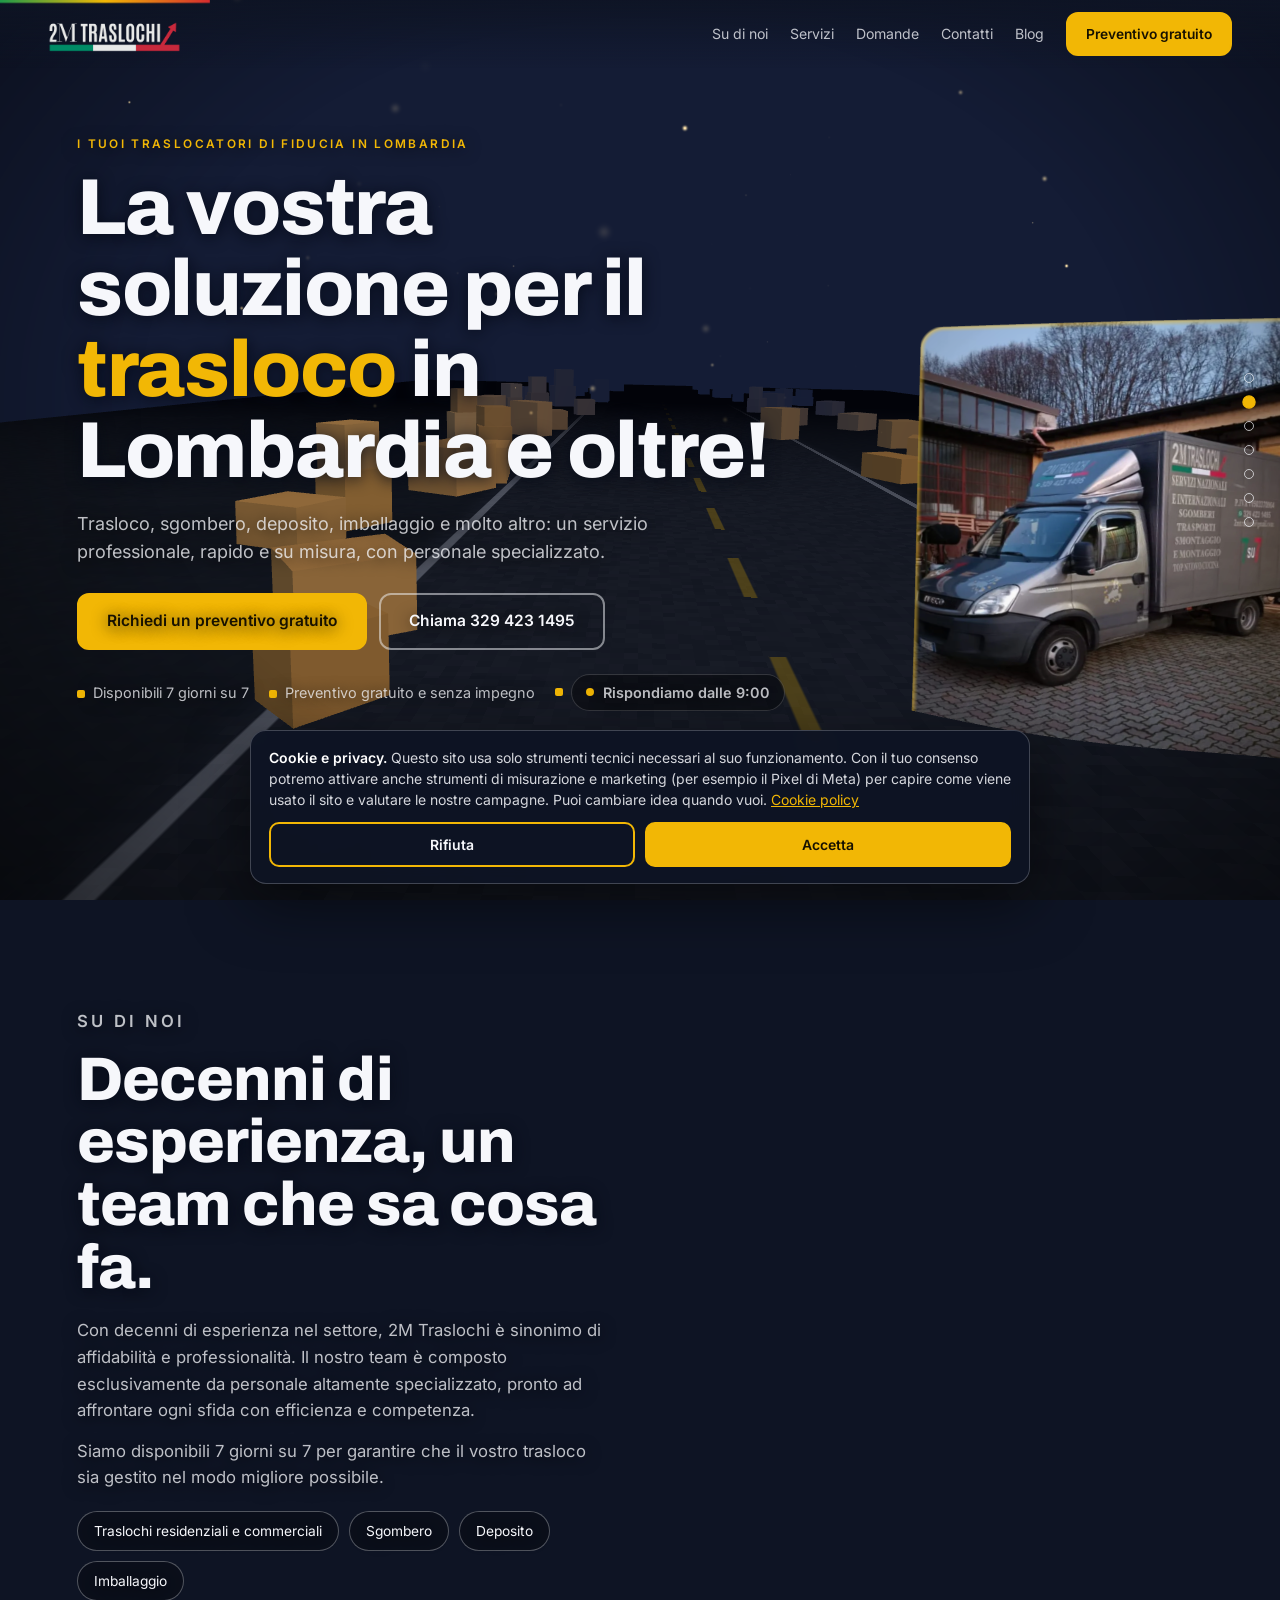
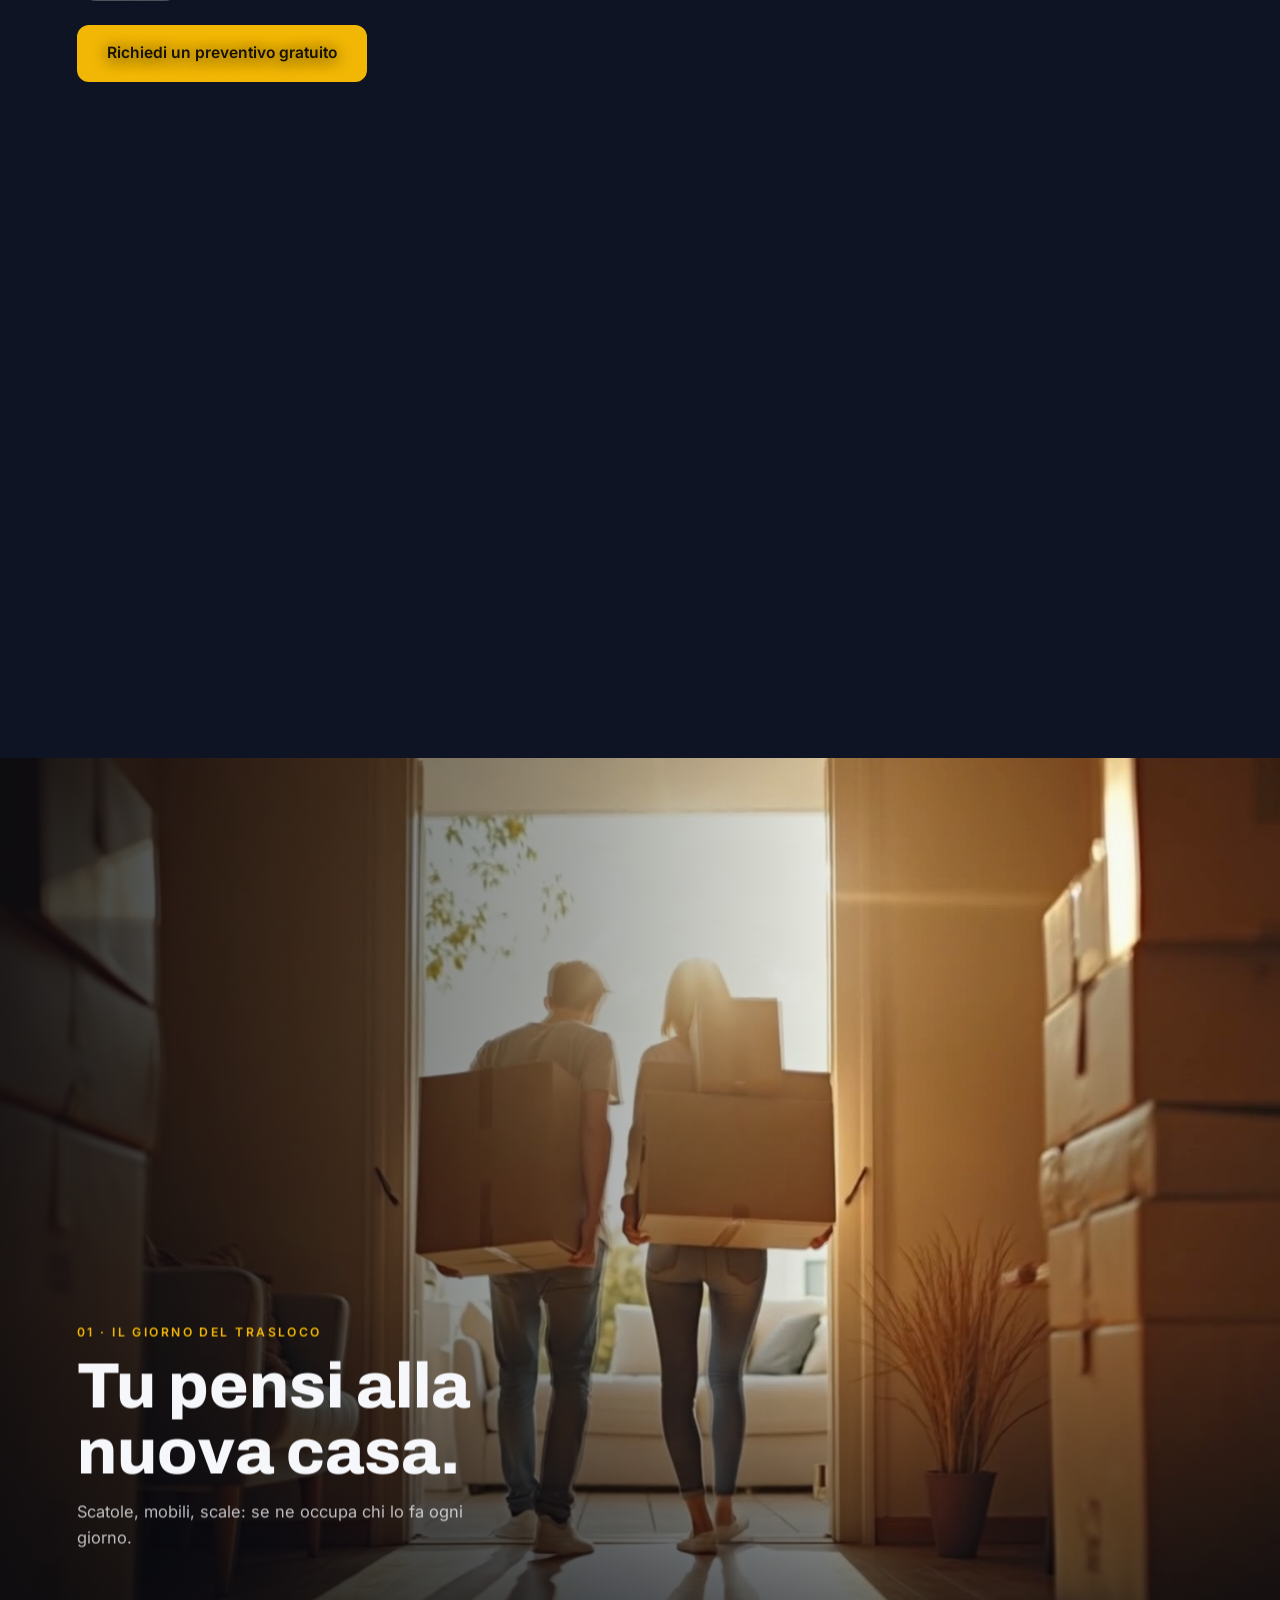
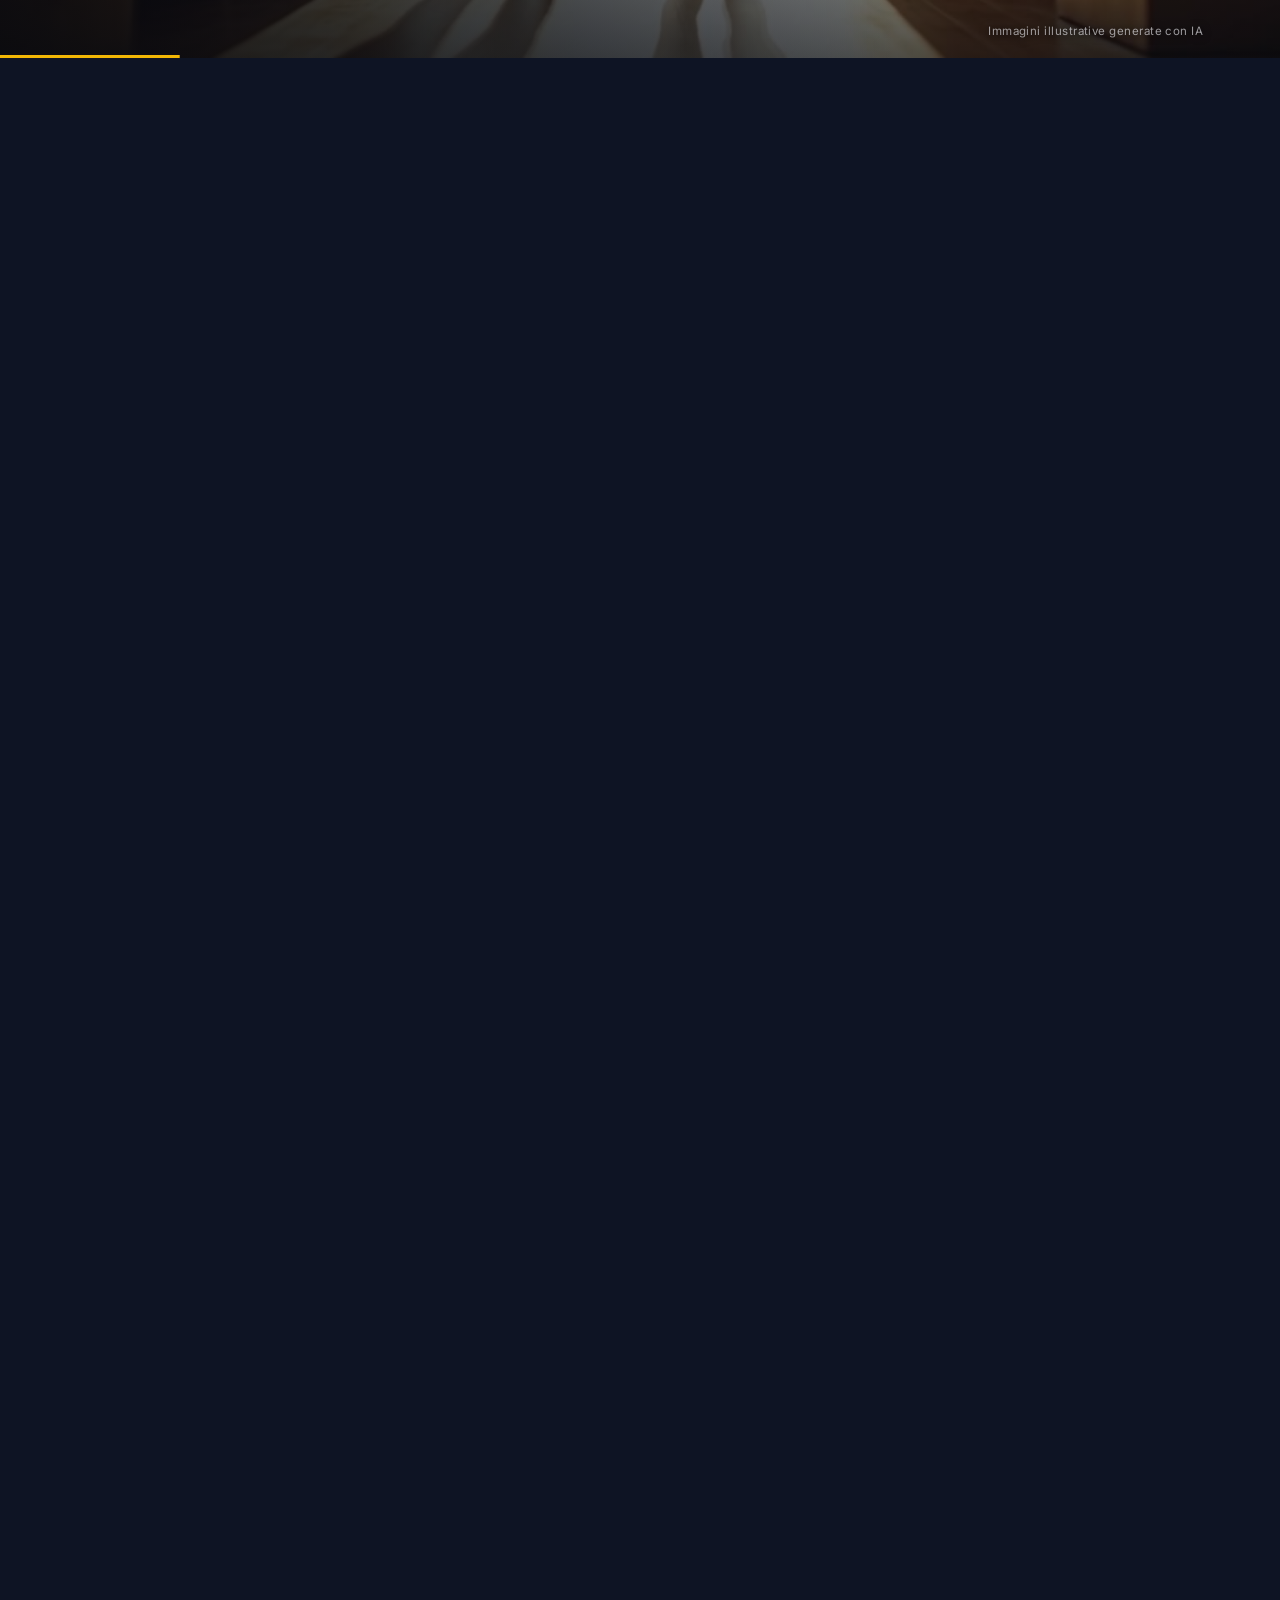
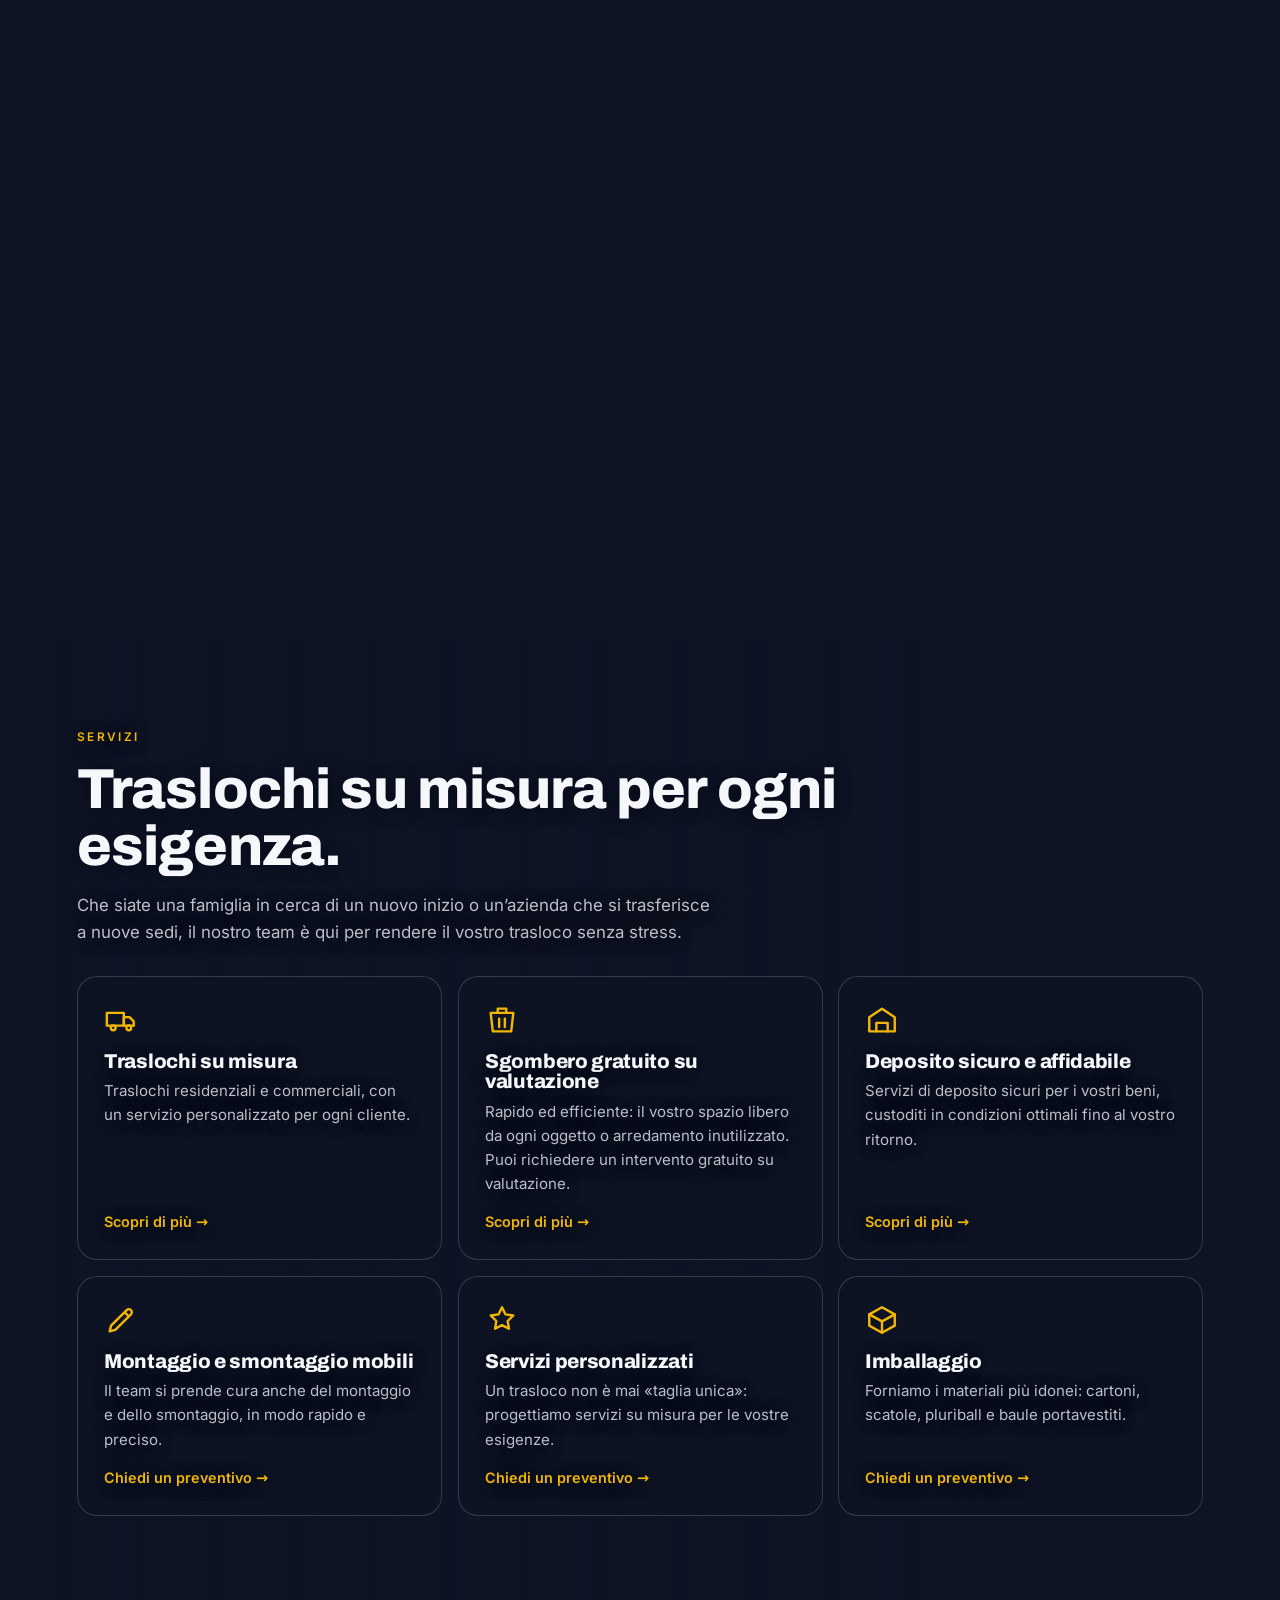
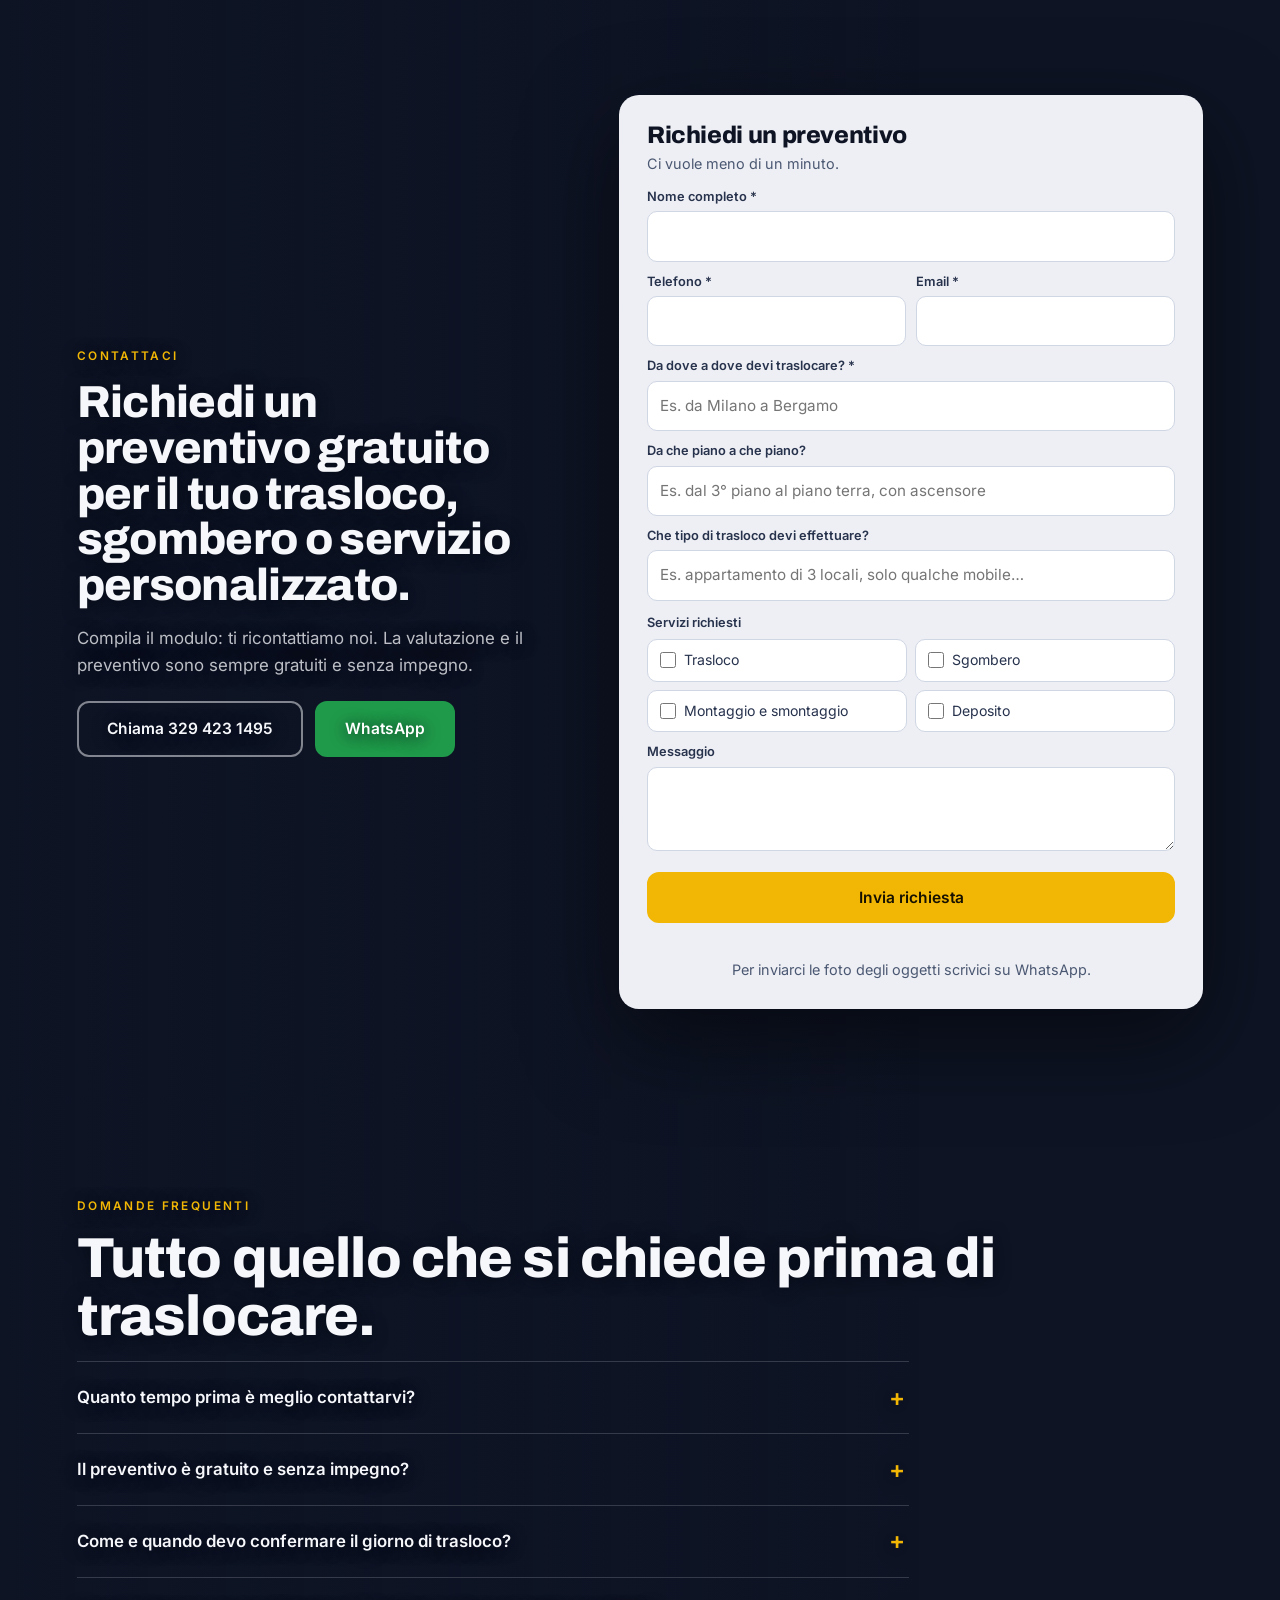
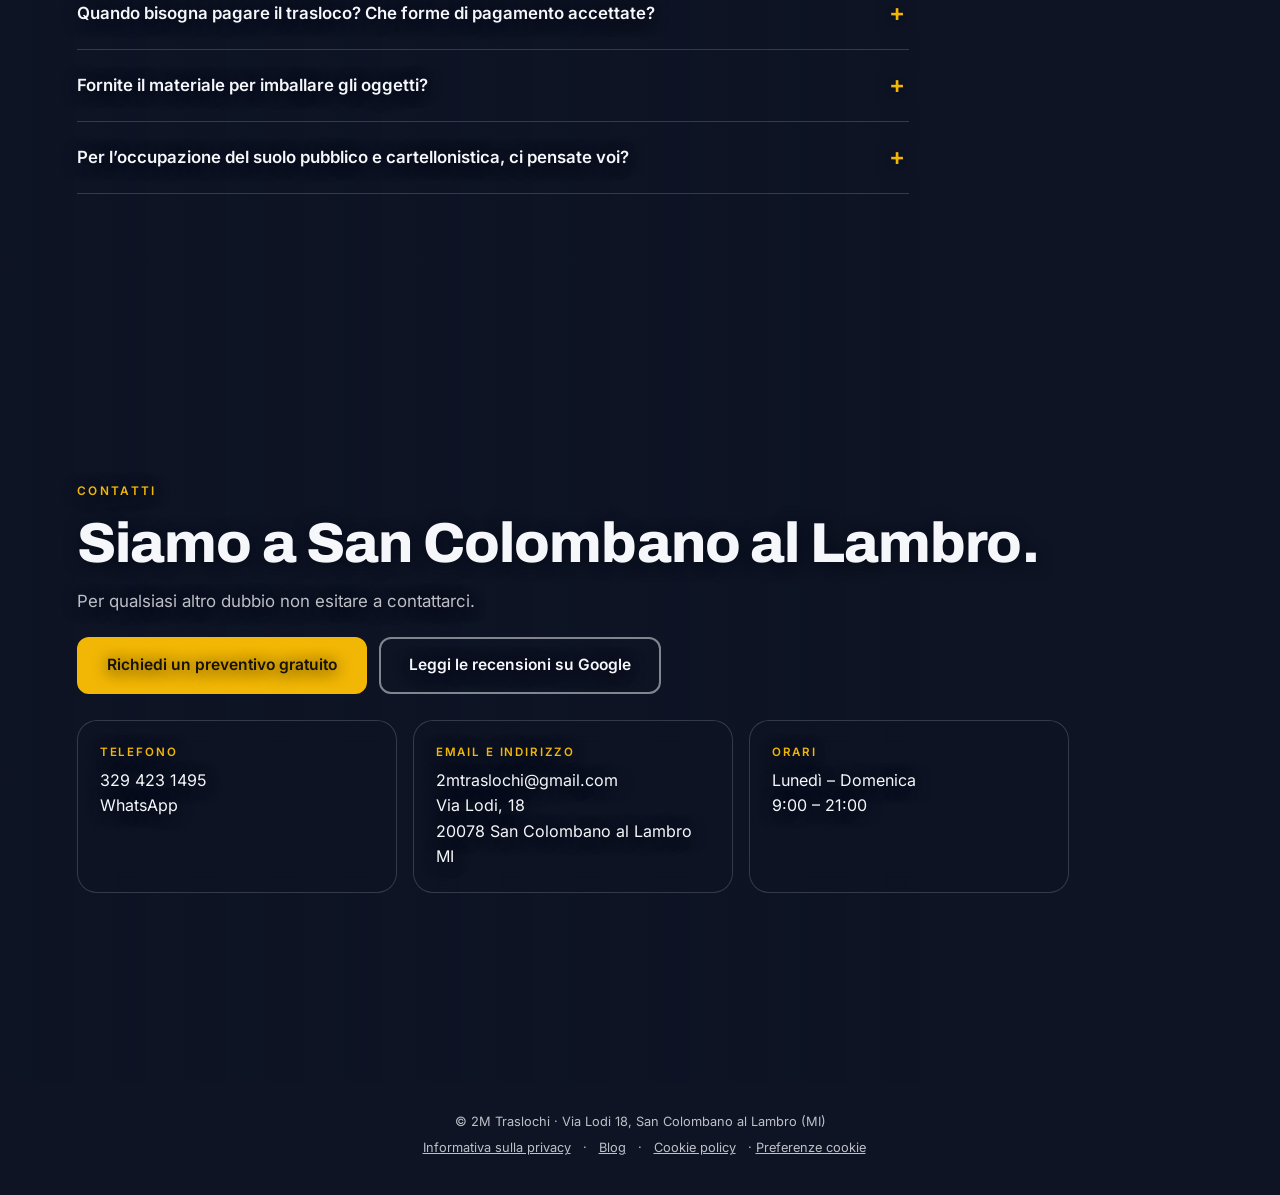
<file: index.html>
<!doctype html>
<html lang="it">
<head>
<meta charset="utf-8">
<meta name="viewport" content="width=device-width,initial-scale=1,viewport-fit=cover">
<title>2M Traslochi Lombardia – Traslochi, sgomberi e deposito</title>
<meta name="description" content="2M Traslochi: traslochi, sgomberi e deposito in Lombardia e oltre. Disponibili 7 giorni su 7. Richiedi un preventivo gratuito e senza impegno.">
<meta name="theme-color" content="#0e1424">
<link rel="canonical" href="https://www.2mtraslochilombardia.it/">
<link rel="icon" href="assets/3b14be66345e1d60.png">
<link rel="stylesheet" href="/assets/fonts/fonts.css">
<script type="application/ld+json">{"@context":"https://schema.org","@type":"MovingCompany","name":"2M Traslochi","telephone":"+393294231495","email":"2mtraslochi@gmail.com","address":{"@type":"PostalAddress","streetAddress":"Via Lodi, 18","addressLocality":"San Colombano al Lambro","addressRegion":"MI","postalCode":"20078","addressCountry":"IT"},"areaServed":"Lombardia","openingHoursSpecification":[{"@type":"OpeningHoursSpecification","dayOfWeek":["Monday","Tuesday","Wednesday","Thursday","Friday","Saturday","Sunday"],"opens":"09:00","closes":"21:00"}]}</script>
<style>
:root{--navy:#0e1424;--yellow:#f2b705;--red:#d62b2f;--green:#1f9a4a;--cream:#f6f7fb;--soft:rgba(246,247,251,.76);--line:rgba(246,247,251,.17);--glass:rgba(14,20,36,.58)}
*{box-sizing:border-box;margin:0;padding:0}
html{background:var(--navy)}
html.lenis,html.lenis body{height:auto}
.lenis.lenis-smooth{scroll-behavior:auto!important}
body{font-family:'Inter',system-ui,sans-serif;color:var(--cream);background:var(--navy);line-height:1.6;overflow-x:hidden;-webkit-font-smoothing:antialiased}
h1,h2,h3{font-family:'Archivo','Inter',sans-serif;font-weight:800;line-height:1.02;letter-spacing:-.015em}
a{color:inherit}
img{display:block;max-width:100%}
:focus-visible{outline:2px solid var(--yellow);outline-offset:3px;border-radius:6px}

#gl{position:fixed;inset:0;width:100%;height:100%;z-index:0;display:block}
.vig{position:fixed;inset:0;z-index:1;pointer-events:none;background:radial-gradient(ellipse at 50% 45%,transparent 55%,rgba(0,0,0,.5) 100%)}
.progress{position:fixed;top:0;left:0;height:3px;width:100%;transform-origin:0 50%;transform:scaleX(0);background:linear-gradient(90deg,var(--green),var(--yellow),var(--red));z-index:60}

header.top{position:fixed;top:0;left:0;right:0;z-index:50;display:flex;align-items:center;justify-content:space-between;gap:20px;padding:12px clamp(18px,4vw,48px);background:linear-gradient(rgba(14,20,36,.9),rgba(14,20,36,0))}
.logo{display:flex;align-items:center;text-decoration:none}
.logo img{height:38px;width:auto}
nav.main{display:flex;align-items:center;gap:22px}
nav.main a{font-size:.88rem;text-decoration:none;color:var(--soft)}
nav.main a:hover{color:#fff}
.pill{display:inline-block;padding:14px 28px;border-radius:12px;font-weight:700;text-decoration:none;border:2px solid var(--yellow);color:#171100!important;background:var(--yellow);transition:transform .25s,box-shadow .25s;font-size:.97rem;cursor:pointer;font-family:inherit}
.pill:hover{transform:translateY(-2px);box-shadow:0 12px 34px rgba(242,183,5,.35)}
.pill.ghost{background:transparent;color:var(--cream)!important;border-color:rgba(246,247,251,.5)}
.pill.ghost:hover{box-shadow:0 12px 30px rgba(0,0,0,.4)}
.pill.green{background:var(--green);border-color:var(--green);color:#fff!important}
.pill.sm{padding:9px 18px;font-size:.86rem}

.dots{position:fixed;right:clamp(10px,2vw,26px);top:50%;transform:translateY(-50%);z-index:50;display:flex;flex-direction:column;gap:14px}
.dots button{width:10px;height:10px;border-radius:50%;border:1.5px solid rgba(246,247,251,.7);background:transparent;cursor:pointer;padding:0;transition:.3s;position:relative}
.dots button.on{background:var(--yellow);border-color:var(--yellow);transform:scale(1.35)}
.dots button span{position:absolute;right:20px;top:50%;transform:translateY(-50%);white-space:nowrap;font-size:.75rem;letter-spacing:.14em;text-transform:uppercase;opacity:0;pointer-events:none;transition:.25s;text-shadow:0 1px 10px #000}
.dots button:hover span,.dots button:focus-visible span{opacity:1}

.cursor{position:fixed;left:0;top:0;width:34px;height:34px;margin:-17px 0 0 -17px;border:1.5px solid rgba(246,247,251,.7);border-radius:50%;z-index:70;pointer-events:none;transition:width .25s,height .25s,margin .25s,background .25s,border-color .25s;mix-blend-mode:difference;display:none}
.cursor.big{width:70px;height:70px;margin:-35px 0 0 -35px;background:rgba(246,247,251,.9);border-color:transparent}
@media (hover:hover) and (pointer:fine){.anim .cursor{display:block}}

main{position:relative;z-index:10}
.ch{position:relative;padding:0 clamp(22px,6vw,90px)}
.eyebrow{text-transform:uppercase;letter-spacing:.2em;font-size:.74rem;color:var(--yellow);font-weight:700;margin-bottom:14px}
.glass{background:var(--glass);border:1px solid var(--line);border-radius:20px;backdrop-filter:blur(12px);-webkit-backdrop-filter:blur(12px)}
.panel{max-width:33rem}
.panel h2{font-size:clamp(2.2rem,4.8vw,4rem);margin-bottom:18px}
.panel p{color:var(--soft);font-size:1.04rem;margin-bottom:14px}
.panel .acts{display:flex;gap:12px;flex-wrap:wrap;margin-top:24px}
.hl{color:var(--yellow)}

.hero{min-height:112vh}
.hero .in{position:sticky;top:0;min-height:100vh;display:flex;flex-direction:column;justify-content:flex-start;max-width:46rem;padding-top:clamp(92px,15vh,150px);padding-bottom:70px}
.hero h1{font-size:clamp(2.4rem,min(6.2vw,10.5vh),5.4rem);margin-bottom:18px}
.hero .tag{font-size:clamp(1rem,1.4vw,1.2rem);color:var(--soft);max-width:34em;margin-bottom:26px}
.hero .acts{display:flex;gap:12px;flex-wrap:wrap}
.trust{display:flex;gap:8px 20px;flex-wrap:wrap;margin-top:24px;font-size:.9rem;color:var(--soft);list-style:none;align-items:center}
.trust li:before{content:"";display:inline-block;width:8px;height:8px;border-radius:2px;background:var(--yellow);margin-right:8px}
.open{display:inline-flex;align-items:center;gap:9px;padding:6px 14px;border-radius:999px;background:rgba(0,0,0,.35);border:1px solid var(--line)}
.open[hidden]{display:none}
.open i{width:8px;height:8px;border-radius:50%;background:var(--yellow)}
.open.on i{background:#6fd68f;box-shadow:0 0 0 0 rgba(111,214,143,.7);animation:ping 1.8s infinite}
@keyframes ping{70%{box-shadow:0 0 0 9px rgba(111,214,143,0)}100%{box-shadow:0 0 0 0 rgba(111,214,143,0)}}
.hint{position:absolute;left:clamp(22px,6vw,90px);bottom:5vh;font-size:.72rem;letter-spacing:.26em;text-transform:uppercase;color:var(--soft);display:flex;align-items:center;gap:14px}
.hint:after{content:"";width:1px;height:50px;background:linear-gradient(var(--cream),transparent);animation:dr 1.8s ease-in-out infinite;transform-origin:top}
@keyframes dr{0%{transform:scaleY(0)}60%{transform:scaleY(1)}100%{transform:scaleY(1);opacity:0}}

.stage{min-height:150vh}
.stage .panel{position:sticky;top:22vh}
.stage.flip .panel{margin-left:auto}
.chips{display:flex;flex-wrap:wrap;gap:10px;margin-top:20px;list-style:none}
.chips li{padding:8px 16px;border-radius:999px;border:1px solid rgba(246,247,251,.3);font-size:.86rem;background:rgba(0,0,0,.28)}
.fb{display:none}

/* scena a scorrimento */
.dream{height:520vh;padding:0}
.dstick{position:sticky;top:0;height:100vh;overflow:hidden;background:#000}
.dstick canvas,.dstick .fb-seq{position:absolute;inset:0;width:100%;height:100%;object-fit:cover;display:block}
.dstick .fb-seq{display:none}
.dshade{position:absolute;inset:0;background:linear-gradient(90deg,rgba(4,7,14,.8) 0%,rgba(4,7,14,.35) 45%,rgba(4,7,14,0) 70%),linear-gradient(0deg,rgba(4,7,14,.7),transparent 40%)}
.caps{position:absolute;left:clamp(22px,6vw,90px);bottom:12vh;right:clamp(22px,6vw,90px);height:34vh;max-width:36rem}
.cap{position:absolute;left:0;bottom:0;opacity:0;will-change:opacity,transform}
.cap span{display:block;font-size:.76rem;letter-spacing:.2em;text-transform:uppercase;color:var(--yellow);font-weight:700;margin-bottom:12px}
.cap b{display:block;font-family:'Archivo',sans-serif;font-weight:800;font-size:clamp(2.2rem,5vw,4.2rem);line-height:1.02;margin-bottom:14px}
.cap p{color:var(--soft);font-size:1.02rem;max-width:26rem}
.dcta{position:absolute;right:clamp(22px,6vw,90px);bottom:12vh;opacity:0;pointer-events:none}
.dnote{position:absolute;right:clamp(22px,6vw,90px);bottom:18px;font-size:.72rem;color:rgba(246,247,251,.6);letter-spacing:.04em;text-shadow:0 1px 8px #000}
.dbar{position:absolute;left:0;bottom:0;height:3px;width:100%;transform-origin:0 50%;transform:scaleX(0);background:var(--yellow)}

.sec{min-height:88vh;display:flex;flex-direction:column;justify-content:center;padding-top:90px;padding-bottom:90px}
.sec h2{font-size:clamp(2.1rem,4.4vw,3.6rem);margin-bottom:16px;max-width:18em}
.sec,.stage .panel,.hero .in{text-shadow:0 2px 16px rgba(6,10,22,.9)}
.sec{background:linear-gradient(90deg,rgba(14,20,36,.6),rgba(14,20,36,0) 72%)}
.form,.form *{text-shadow:none}
.lead{color:var(--soft);font-size:1.05rem;max-width:40rem;margin-bottom:30px}
.cards{display:grid;grid-template-columns:repeat(3,1fr);gap:16px}
.card{display:flex;flex-direction:column;padding:26px;text-decoration:none;transition:transform .3s,border-color .3s,background .3s;will-change:transform}
.card:hover{border-color:rgba(242,183,5,.7);background:rgba(30,40,70,.6)}
.card svg{width:34px;height:34px;margin-bottom:14px;color:var(--yellow)}
.card h3{font-size:1.25rem;margin-bottom:8px}
.card p{color:var(--soft);font-size:.94rem;flex:1}
.card em{font-style:normal;font-weight:700;font-size:.9rem;color:var(--yellow);margin-top:14px}

/* preventivo */
.quote{display:grid;grid-template-columns:.9fr 1.1fr;gap:5vw;align-items:center}
.form{padding:28px;color:#0e1424;background:rgba(246,247,251,.97);border:0;box-shadow:0 30px 90px rgba(0,0,0,.5)}
.form h3{font-size:1.5rem;margin-bottom:4px;color:var(--navy)}
.form .sub{font-size:.9rem;color:#4b5873;margin-bottom:12px}
.form label.f{display:block;font-size:.8rem;font-weight:600;margin:10px 0 4px;color:#27324d}
.form input[type=text],.form input[type=tel],.form input[type=email],.form textarea{width:100%;padding:12px;border:1.5px solid #cfd6e4;border-radius:10px;font:inherit;font-size:.95rem;background:#fff;color:#0e1424}
.form textarea{min-height:84px;resize:vertical}
.form input:focus,.form textarea:focus{outline:none;border-color:var(--green);box-shadow:0 0 0 3px rgba(31,154,74,.2)}
.form .row{display:grid;grid-template-columns:1fr 1fr;gap:10px}
.form fieldset{border:0;margin:12px 0 2px}
.form legend{font-size:.8rem;font-weight:600;color:#27324d;margin-bottom:6px}
.checks{display:grid;grid-template-columns:1fr 1fr;gap:8px}
.checks label{display:flex;align-items:center;gap:8px;padding:9px 12px;border:1.5px solid #cfd6e4;border-radius:10px;font-size:.88rem;cursor:pointer;background:#fff;color:#27324d}
.checks input{accent-color:var(--green);width:16px;height:16px}
.form .go{width:100%;margin-top:14px;text-align:center}
.form .go[disabled]{opacity:.6;cursor:wait}
.form .msg{margin-top:10px;font-size:.9rem;text-align:center;min-height:1.2em}
.form .msg.err{color:#c0392b}
.hp{position:absolute!important;left:-9999px!important;width:1px;height:1px;overflow:hidden}
.ok{padding:44px 12px;text-align:center}
.ok b{display:block;font-family:'Archivo',sans-serif;font-size:1.7rem;margin-bottom:8px;color:var(--green)}
.direct{display:flex;gap:12px;flex-wrap:wrap;margin-top:22px}

.faq{max-width:52rem}
.faq details{border-top:1px solid var(--line);padding:4px 0}
.faq details:last-child{border-bottom:1px solid var(--line)}
.faq summary{list-style:none;cursor:pointer;padding:18px 36px 18px 0;font-weight:600;font-size:1.05rem;position:relative}
.faq summary::-webkit-details-marker{display:none}
.faq summary:after{content:"+";position:absolute;right:4px;top:50%;transform:translateY(-50%);font-size:1.5rem;color:var(--yellow);transition:transform .25s}
.faq details[open] summary:after{transform:translateY(-50%) rotate(45deg)}
.faq p{color:var(--soft);padding:0 0 20px;max-width:44rem}

.contacts{display:grid;grid-template-columns:repeat(3,1fr);gap:16px;max-width:62rem;margin-top:26px}
.contacts div{padding:22px}
.contacts dt{font-size:.72rem;letter-spacing:.16em;text-transform:uppercase;color:var(--yellow);font-weight:700;margin-bottom:6px}
.contacts a{text-decoration:none}
.contacts a:hover{text-decoration:underline}
footer{padding:26px clamp(22px,6vw,90px) 34px;font-size:.8rem;color:var(--soft);position:relative;z-index:10;text-align:center;line-height:2}
footer a{margin:0 8px}

.anim .rv{opacity:0;transform:translateY(34px)}
#loader{position:fixed;inset:0;z-index:100;background:var(--navy);display:grid;place-items:center;transition:opacity .8s ease,visibility .8s}
#loader.off{opacity:0;visibility:hidden}
#loader img{height:56px;animation:pu 1.6s ease-in-out infinite}
@keyframes pu{50%{opacity:.35}}

.bar{position:fixed;left:0;right:0;bottom:0;z-index:55;display:none;gap:8px;padding:10px 12px calc(10px + env(safe-area-inset-bottom));background:rgba(14,20,36,.95);backdrop-filter:blur(10px);border-top:1px solid var(--line)}
.bar a{flex:1;text-align:center;padding:13px 6px;border-radius:12px;font-weight:700;font-size:.9rem;text-decoration:none;color:#171100;background:var(--yellow)}
.bar a.alt{background:transparent;color:var(--cream);border:1.5px solid rgba(246,247,251,.5)}

.static #gl,.static .cursor,.static .dots,.static #loader{display:none}
.static .hero,.static .stage,.static .sec{min-height:0}
.static .hero .in,.static .stage .panel{position:static;height:auto}
.static .hero .in{padding-top:110px}
.static .dream{height:auto}
.static .dstick{position:static;height:auto;overflow:visible;background:none}
.static .dstick canvas,.static .dshade,.static .dbar,.static .dnote{display:none}
.static .dstick .fb-seq{display:block;position:static;height:auto;aspect-ratio:16/9;border-radius:16px;margin:0 clamp(22px,6vw,90px) 14px;width:calc(100% - 2*clamp(22px,6vw,90px))}
.static .caps{position:static;height:auto;max-width:none;padding:0 clamp(22px,6vw,90px) 26px}
.static .cap{position:static;opacity:1;transform:none;margin-bottom:26px}
.static .dcta{position:static;opacity:1;pointer-events:auto;padding:0 clamp(22px,6vw,90px) 40px}
.static .fb{display:grid;grid-template-columns:repeat(auto-fit,minmax(220px,1fr));gap:12px;margin-top:26px}
.static .fb img{width:100%;height:240px;object-fit:cover;border-radius:16px}

@media(max-width:1000px){.cards{grid-template-columns:1fr 1fr}.quote{grid-template-columns:1fr}.contacts{grid-template-columns:1fr}}
@media(max-width:860px){
  nav.main a:not(.pill){display:none}
  .dots{display:none}
  .bar{display:flex}
  footer{padding-bottom:90px}
  .panel{max-width:none}
  .stage{min-height:160vh}
  .stage .panel,.stage.flip .panel{top:12vh;margin-left:0}
  .cards{grid-template-columns:1fr}
  .checks,.form .row{grid-template-columns:1fr}
  .caps{bottom:calc(13vh + 84px);height:38vh}
  .cap b{font-size:clamp(2rem,9vw,2.8rem)}
  .dcta{left:clamp(22px,6vw,90px);right:auto;bottom:calc(13vh + 40vh + 84px)}
  .dnote{bottom:74px;left:clamp(22px,6vw,90px);right:auto}
  .dshade{background:linear-gradient(0deg,rgba(4,7,14,.88),rgba(4,7,14,.1) 60%)}
  .hero h1{font-size:clamp(2.4rem,11vw,3.6rem)}
}
@media(prefers-reduced-motion:reduce){.card{transition:none}}
@media(max-height:900px){.hint{display:none}}
</style>
</head>
<body>

<div id="loader" aria-hidden="true"><img src="assets/3b14be66345e1d60.png" alt=""></div>
<canvas id="gl" aria-hidden="true"></canvas>
<div class="vig" aria-hidden="true"></div>
<div class="progress" id="progress" aria-hidden="true"></div>
<div class="cursor" id="cursor" aria-hidden="true"></div>

<header class="top">
  <a class="logo" href="/" aria-label="2M Traslochi"><img src="assets/3b14be66345e1d60.png" alt="2M Traslochi" width="140" height="40"></a>
  <nav class="main" aria-label="Principale">
    <a href="#storia">Su di noi</a><a href="#servizi">Servizi</a><a href="#faq">Domande</a><a href="#contatti">Contatti</a><a href="/blog/">Blog</a>
    <a class="pill sm" href="#preventivo">Preventivo gratuito</a>
  </nav>
</header>

<nav class="dots" id="dots" aria-label="Capitoli"></nav>

<main>
  <section class="ch hero" id="hero" data-label="Inizio">
    <div class="in">
      <p class="eyebrow rv">I tuoi traslocatori di fiducia in Lombardia</p>
      <h1 class="rv">La vostra soluzione per il <span class="hl">trasloco</span> in Lombardia e oltre!</h1>
      <p class="tag rv">Trasloco, sgombero, deposito, imballaggio e molto altro: un servizio professionale, rapido e su misura, con personale specializzato.</p>
      <div class="acts rv">
        <a class="pill" href="#preventivo">Richiedi un preventivo gratuito</a>
        <a class="pill ghost" href="tel:+393294231495">Chiama 329 423 1495</a>
      </div>
      <ul class="trust rv"><li>Disponibili 7 giorni su 7</li><li>Preventivo gratuito e senza impegno</li><li><span class="open" id="openNow" hidden><i></i><b></b></span></li></ul>
    </div>
    <div class="hint" aria-hidden="true">Scorri</div>
  </section>

  <section class="ch stage" id="storia" data-label="Su di noi">
    <div class="panel">
      <p class="eyebrow rv">Su di noi</p>
      <h2 class="rv">Decenni di esperienza, un team che sa cosa fa.</h2>
      <p class="rv">Con decenni di esperienza nel settore, 2M Traslochi è sinonimo di affidabilità e professionalità. Il nostro team è composto esclusivamente da personale altamente specializzato, pronto ad affrontare ogni sfida con efficienza e competenza.</p>
      <p class="rv">Siamo disponibili 7 giorni su 7 per garantire che il vostro trasloco sia gestito nel modo migliore possibile.</p>
      <ul class="chips rv"><li>Traslochi residenziali e commerciali</li><li>Sgombero</li><li>Deposito</li><li>Imballaggio</li></ul>
      <div class="acts rv"><a class="pill" href="#preventivo">Richiedi un preventivo gratuito</a></div>
      <div class="fb"><img src="assets/bead0884661dcabb.webp" alt="Il camion 2M Traslochi con la scala per i piani alti" loading="lazy"><img src="assets/c054041ea67f2b59.webp" alt="Il camion 2M Traslochi" loading="lazy"></div>
    </div>
  </section>

  <section class="ch dream" id="sogno" data-label="Il trasloco">
    <div class="dstick">
      <canvas id="seq" width="1920" height="1080" role="img" aria-label="Una coppia entra nella nuova casa con le scatole, una famiglia sul divano, una cena in famiglia sul pavimento del nuovo salotto"></canvas>
      <img class="fb-seq" src="seq/s001.jpg" alt="Una coppia entra nella nuova casa con le scatole" loading="lazy">
      <img class="fb-seq" src="seq/s041.jpg" alt="Una famiglia sul divano tra le scatole" loading="lazy">
      <img class="fb-seq" src="seq/s081.jpg" alt="Una cena in famiglia nel nuovo salotto" loading="lazy">
      <div class="dshade" aria-hidden="true"></div>
      <div class="caps">
        <div class="cap" data-a="0.00" data-b="0.34"><span>01 · Il giorno del trasloco</span><b>Tu pensi alla nuova casa.</b><p>Scatole, mobili, scale: se ne occupa chi lo fa ogni giorno.</p></div>
        <div class="cap" data-a="0.34" data-b="0.68"><span>02 · Dal primo contatto all’ultima scatola</span><b>Al resto pensiamo noi.</b><p>Imballaggio, montaggio e smontaggio dei mobili, trasporto: un solo referente per tutto.</p></div>
        <div class="cap" data-a="0.68" data-b="1.0"><span>03 · La sera</span><b>E la sera sei già a casa.</b><p>Il preventivo è gratuito e senza impegno, e il pagamento avviene a trasloco eseguito.</p></div>
      </div>
      <div class="dcta" id="dcta"><a class="pill" href="#preventivo">Richiedi un preventivo gratuito</a></div>
      <div class="dnote">Immagini illustrative generate con IA</div>
      <div class="dbar" id="dbar" aria-hidden="true"></div>
    </div>
  </section>

  <section class="ch sec" id="servizi" data-label="Servizi">
    <p class="eyebrow rv">Servizi</p>
    <h2 class="rv">Traslochi su misura per ogni esigenza.</h2>
    <p class="lead rv">Che siate una famiglia in cerca di un nuovo inizio o un’azienda che si trasferisce a nuove sedi, il nostro team è qui per rendere il vostro trasloco senza stress.</p>
    <div class="cards">
      <a class="card glass rv" href="/trasloco"><svg viewBox="0 0 24 24" fill="none" stroke="currentColor" stroke-width="1.7" stroke-linecap="round" stroke-linejoin="round" aria-hidden="true"><path d="M2 7h12v9H2z"/><path d="M14 10h4l3 3v3h-7z"/><circle cx="6.5" cy="17.5" r="1.7"/><circle cx="17.5" cy="17.5" r="1.7"/></svg><h3>Traslochi su misura</h3><p>Traslochi residenziali e commerciali, con un servizio personalizzato per ogni cliente.</p><em>Scopri di più →</em></a>
      <a class="card glass rv" href="/sgombero"><svg viewBox="0 0 24 24" fill="none" stroke="currentColor" stroke-width="1.7" stroke-linecap="round" stroke-linejoin="round" aria-hidden="true"><path d="M4 7h16l-1.5 13h-13z"/><path d="M9 7V4h6v3"/><path d="M10 11v6M14 11v6"/></svg><h3>Sgombero gratuito su valutazione</h3><p>Rapido ed efficiente: il vostro spazio libero da ogni oggetto o arredamento inutilizzato. Puoi richiedere un intervento gratuito su valutazione.</p><em>Scopri di più →</em></a>
      <a class="card glass rv" href="/deposito"><svg viewBox="0 0 24 24" fill="none" stroke="currentColor" stroke-width="1.7" stroke-linecap="round" stroke-linejoin="round" aria-hidden="true"><path d="M3 10l9-6 9 6v10H3z"/><path d="M8 20v-6h8v6"/></svg><h3>Deposito sicuro e affidabile</h3><p>Servizi di deposito sicuri per i vostri beni, custoditi in condizioni ottimali fino al vostro ritorno.</p><em>Scopri di più →</em></a>
      <a class="card glass rv" href="#preventivo"><svg viewBox="0 0 24 24" fill="none" stroke="currentColor" stroke-width="1.7" stroke-linecap="round" stroke-linejoin="round" aria-hidden="true"><path d="M14.5 6.5l3 3M4 20l1-4L16 5a2.1 2.1 0 013 3L8 19z"/></svg><h3>Montaggio e smontaggio mobili</h3><p>Il team si prende cura anche del montaggio e dello smontaggio, in modo rapido e preciso.</p><em>Chiedi un preventivo →</em></a>
      <a class="card glass rv" href="#preventivo"><svg viewBox="0 0 24 24" fill="none" stroke="currentColor" stroke-width="1.7" stroke-linecap="round" stroke-linejoin="round" aria-hidden="true"><path d="M12 3l2.4 5 5.6.8-4 3.9.9 5.5L12 15.6 7.1 18.2 8 12.7 4 8.8 9.6 8z"/></svg><h3>Servizi personalizzati</h3><p>Un trasloco non è mai «taglia unica»: progettiamo servizi su misura per le vostre esigenze.</p><em>Chiedi un preventivo →</em></a>
      <a class="card glass rv" href="#preventivo"><svg viewBox="0 0 24 24" fill="none" stroke="currentColor" stroke-width="1.7" stroke-linecap="round" stroke-linejoin="round" aria-hidden="true"><path d="M3 8l9-5 9 5v8l-9 5-9-5z"/><path d="M3 8l9 5 9-5M12 13v8"/></svg><h3>Imballaggio</h3><p>Forniamo i materiali più idonei: cartoni, scatole, pluriball e baule portavestiti.</p><em>Chiedi un preventivo →</em></a>
    </div>
  </section>

  <section class="ch sec" id="preventivo" data-label="Preventivo">
    <div class="quote">
      <div>
        <p class="eyebrow rv">Contattaci</p>
        <h2 class="rv" style="font-size:clamp(1.9rem,3.5vw,3rem)">Richiedi un preventivo gratuito per il tuo trasloco, sgombero o servizio personalizzato.</h2>
        <p class="lead rv" style="margin-bottom:0">Compila il modulo: ti ricontattiamo noi. La valutazione e il preventivo sono sempre gratuiti e senza impegno.</p>
        <div class="direct rv"><a class="pill ghost" href="tel:+393294231495">Chiama 329 423 1495</a><a class="pill green" href="https://wa.me/message/7XE22ZJTEYJ4M1" target="_blank" rel="noopener">WhatsApp</a></div>
      </div>
      <form class="form glass rv" id="quoteForm" novalidate>
        <h3>Richiedi un preventivo</h3>
        <p class="sub">Ci vuole meno di un minuto.</p>
        <label class="f" for="q-name">Nome completo *</label><input id="q-name" type="text" autocomplete="name" required>
        <div class="row">
          <div><label class="f" for="q-phone">Telefono *</label><input id="q-phone" type="tel" autocomplete="tel" inputmode="tel" required></div>
          <div><label class="f" for="q-email">Email *</label><input id="q-email" type="email" autocomplete="email" required></div>
        </div>
        <label class="f" for="q-where">Da dove a dove devi traslocare? *</label><input id="q-where" type="text" placeholder="Es. da Milano a Bergamo" required>
        <label class="f" for="q-floor">Da che piano a che piano?</label><input id="q-floor" type="text" placeholder="Es. dal 3° piano al piano terra, con ascensore">
        <label class="f" for="q-type">Che tipo di trasloco devi effettuare?</label><input id="q-type" type="text" placeholder="Es. appartamento di 3 locali, solo qualche mobile…">
        <fieldset><legend>Servizi richiesti</legend>
          <div class="checks">
            <label><input type="checkbox" name="svc" value="Trasloco"> Trasloco</label>
            <label><input type="checkbox" name="svc" value="Sgombero"> Sgombero</label>
            <label><input type="checkbox" name="svc" value="Montaggio e smontaggio"> Montaggio e smontaggio</label>
            <label><input type="checkbox" name="svc" value="Deposito"> Deposito</label>
          </div>
        </fieldset>
        <label class="f" for="q-msg">Messaggio</label><textarea id="q-msg"></textarea>
        <div class="hp" aria-hidden="true"><label>Sito web<input id="q-web" type="text" tabindex="-1" autocomplete="off"></label></div>
        <button class="pill go" type="submit">Invia richiesta</button>
        <p class="msg" id="q-msg-out" role="status"></p>
        <p class="sub" style="text-align:center;margin:8px 0 0">Per inviarci le foto degli oggetti scrivici su WhatsApp.</p>
      </form>
    </div>
  </section>

  <section class="ch sec" id="faq" data-label="Domande">
    <p class="eyebrow rv">Domande frequenti</p>
    <h2 class="rv">Tutto quello che si chiede prima di traslocare.</h2>
    <div class="faq rv">
      <details><summary>Quanto tempo prima è meglio contattarvi?</summary><p>È consigliabile contattarci con almeno un mese di anticipo rispetto alla data prevista per il trasloco, in modo da poter pianificare ogni dettaglio in modo accurato.</p></details>
      <details><summary>Il preventivo è gratuito e senza impegno?</summary><p>Certamente. La valutazione della situazione e la stima del preventivo sono sempre offerte gratuitamente, senza alcun impegno o vincolo da parte vostra.</p></details>
      <details><summary>Come e quando devo confermare il giorno di trasloco?</summary><p>Raccomandiamo di confermare la data del trasloco almeno 10 giorni prima. La conferma può essere effettuata via e-mail, fax o telefonicamente, avvisando il nostro ufficio.</p></details>
      <details><summary>Quando bisogna pagare il trasloco? Che forme di pagamento accettate?</summary><p>Il pagamento del trasloco avviene a trasloco eseguito. Non è richiesto un acconto prima dell’inizio del lavoro.</p></details>
      <details><summary>Fornite il materiale per imballare gli oggetti?</summary><p>Sì, forniamo il servizio di imballaggio. Forniamo i materiali più idonei come cartoni, scatole, pluriball e baule portavestiti.</p></details>
      <details><summary>Per l’occupazione del suolo pubblico e cartellonistica, ci pensate voi?</summary><p>Siamo responsabili dell’ottenimento del permesso per l’occupazione del suolo pubblico, così come del posizionamento della cartellonistica. Il costo dell’occupazione può variare da comune a comune.</p></details>
    </div>
  </section>

  <section class="ch sec" id="contatti" data-label="Contatti">
    <p class="eyebrow rv">Contatti</p>
    <h2 class="rv">Siamo a San Colombano al Lambro.</h2>
    <p class="lead rv" style="margin-bottom:0">Per qualsiasi altro dubbio non esitare a contattarci.</p>
    <div class="direct rv"><a class="pill" href="#preventivo">Richiedi un preventivo gratuito</a><a class="pill ghost" href="https://www.google.com/maps/search/?api=1&amp;query=Google&amp;query_place_id=ChIJ06VVoDYrgUcRkIGu5SUC0Is" target="_blank" rel="noopener">Leggi le recensioni su Google</a></div>
    <dl class="contacts rv">
      <div class="glass"><dt>Telefono</dt><dd><a href="tel:+393294231495">329 423 1495</a><br><a href="https://wa.me/message/7XE22ZJTEYJ4M1" target="_blank" rel="noopener">WhatsApp</a></dd></div>
      <div class="glass"><dt>Email e indirizzo</dt><dd><a href="mailto:2mtraslochi@gmail.com">2mtraslochi@gmail.com</a><br><a href="https://www.google.com/maps/search/?api=1&amp;query=Via+Lodi+18+20078+San+Colombano+al+Lambro+MI" target="_blank" rel="noopener">Via Lodi, 18<br>20078 San Colombano al Lambro MI</a></dd></div>
      <div class="glass"><dt>Orari</dt><dd>Lunedì – Domenica<br>9:00 – 21:00</dd></div>
    </dl>
  </section>
</main>

<footer>
  © 2M Traslochi · Via Lodi 18, San Colombano al Lambro (MI)<br>
  <a href="https://docs.google.com/document/d/1YfO1dgKSuAdz8WJ1HGyIIw81927f0I-Zt6GUUK6MkuU/edit?usp=sharing" target="_blank" rel="noopener">Informativa sulla privacy</a> · <a href="/blog/">Blog</a>
</footer>

<div class="bar">
  <a href="tel:+393294231495">Chiama</a>
  <a class="alt" href="https://wa.me/message/7XE22ZJTEYJ4M1" target="_blank" rel="noopener">WhatsApp</a>
  <a href="#preventivo">Preventivo</a>
</div>

<script>
/* orari: tutti i giorni 9:00-21:00 (ora di Roma) */
(function(){
  var el=document.getElementById('openNow');if(!el)return;
  try{
    var p=new Intl.DateTimeFormat('it-IT',{timeZone:'Europe/Rome',hour:'2-digit',minute:'2-digit',hour12:false}).formatToParts(new Date());
    var g=function(t){return +p.filter(function(x){return x.type===t})[0].value};
    var m=(g('hour')%24)*60+g('minute'),on=m>=540&&m<1260;
    el.querySelector('b').textContent=on?'Siamo raggiungibili adesso · fino alle 21:00':(m<540?'Rispondiamo dalle 9:00':'Rispondiamo domani dalle 9:00');
    el.classList.toggle('on',on);el.hidden=false;
  }catch(e){}
})();
/* modulo preventivo: stesso invio del sito attuale (modulo Vendenta n. 28) */
(function(){
  var f=document.getElementById('quoteForm');if(!f)return;
  var API='https://www.vendenta.com',FUNNEL=28,out=document.getElementById('q-msg-out'),btn=f.querySelector('.go');
  var v=function(id){return (document.getElementById(id).value||'').trim()};
  function say(t,err){out.textContent=t;out.className='msg'+(err?' err':'')}
  f.addEventListener('submit',function(e){
    e.preventDefault();
    var name=v('q-name'),phone=v('q-phone'),email=v('q-email'),where=v('q-where'),floor=v('q-floor'),type=v('q-type'),msg=v('q-msg');
    var miss=[];if(!name)miss.push('Nome completo');if(!phone)miss.push('Telefono');if(!email)miss.push('Email');if(!where)miss.push('Da dove a dove devi traslocare?');
    if(miss.length){say('Compila i campi obbligatori: '+miss.join(', '),true);return}
    if(!/^[^@\s]+@[^@\s]+\.[^@\s]+$/.test(email)){say('Controlla l’indirizzo email.',true);return}
    var svc=[].slice.call(f.querySelectorAll('input[name=svc]:checked')).map(function(i){return i.value}).join(', ');
    var body={name:name,email:email,phone:phone,website:v('q-web')};
    if(where)body.q0=where;if(floor)body.q1=floor;if(type)body.q2=type;if(svc)body.q3=svc;if(msg)body.q4=msg;
    btn.disabled=true;say('Invio in corso…',false);
    fetch(API+'/api/funnels/'+FUNNEL+'/lead',{method:'POST',headers:{'Content-Type':'application/json'},body:JSON.stringify(body)})
      .then(function(r){return r.json().then(function(j){return{ok:r.ok&&j.ok,j:j}})})
      .then(function(x){
        if(x.ok){f.innerHTML='<div class="ok"><b>Grazie!</b>Ti ricontatteremo al più presto.</div>';location.assign('/grazie/')}
        else{btn.disabled=false;say((x.j&&x.j.error)||'Non è stato possibile inviare. Riprova o chiamaci.',true)}
      })
      .catch(function(){btn.disabled=false;say('Connessione non riuscita. Riprova o chiamaci.',true)});
  });
})();
</script>
<script src="lib/three.min.js"></script>
<script src="lib/gsap.min.js"></script>
<script src="lib/ScrollTrigger.min.js"></script>
<script src="lib/lenis.min.js"></script>
<script>
(function(){
'use strict';
var doc=document.documentElement;
var reduce=window.matchMedia&&matchMedia('(prefers-reduced-motion: reduce)').matches;
var hasGL=(function(){try{var c=document.createElement('canvas');return !!(window.WebGLRenderingContext&&(c.getContext('webgl2')||c.getContext('webgl')))}catch(e){return false}})();
var force=/[?&]anim=1/.test(location.search);
if((reduce&&!force)||!hasGL||!window.THREE||!window.gsap||!window.Lenis){
  doc.classList.add('static');
  if(/^(|localhost|127\.0\.0\.1)$/.test(location.hostname)){
    var why=(reduce&&!force)?'il computer ha le animazioni ridotte (aggiungi ?anim=1 all’indirizzo per vederlo in 3D)':!hasGL?'WebGL non disponibile (accelerazione hardware del browser disattivata?)':'librerie 3D non caricate';
    var nb=document.createElement('div');nb.style.cssText='position:fixed;left:12px;bottom:76px;z-index:200;max-width:340px;padding:10px 14px;border-radius:10px;background:#f2b705;color:#171100;font:600 12px/1.4 Inter,sans-serif';
    nb.textContent='Versione semplificata: '+why;document.body.appendChild(nb);
  }
  return;
}
doc.classList.add('anim');

var T=THREE,clamp=function(v,a,b){return Math.max(a,Math.min(b,v))};
var smooth=function(a,b,x){var t=clamp((x-a)/(b-a),0,1);return t*t*(3-2*t)};
var $=function(id){return document.getElementById(id)};
var FR=120,GY=-2.2;

var renderer=new T.WebGLRenderer({canvas:$('gl'),antialias:true,powerPreference:'high-performance'});
renderer.setClearColor(0x0e1424,1);
var scene=new T.Scene();scene.fog=new T.Fog(0x0e1424,14,64);
var camera=new T.PerspectiveCamera(55,1,.1,100);
var BASE_FOV=55;
var vw=1,vh=1,docH=1,L=60,compact=false;
var mouse={x:0,y:0,sx:0,sy:0};
var prog=0,progT=0,vel=0,seqCur=0;
var photos=[],hoverMesh=null,particles=null;
var coarse=window.matchMedia&&matchMedia('(pointer:coarse)').matches;

scene.add(new T.AmbientLight(0xffffff,.62));
var sunL=new T.DirectionalLight(0xffe2b0,1.15);sunL.position.set(5,9,6);scene.add(sunL);

/* ---------- strada ---------- */
var roadMat=new T.ShaderMaterial({uniforms:{uFog:{value:new T.Color(0x0e1424)}},
 vertexShader:'varying vec3 vW;varying float vD;void main(){vec4 w=modelMatrix*vec4(position,1.);vW=w.xyz;vec4 mv=viewMatrix*w;vD=-mv.z;gl_Position=projectionMatrix*mv;}',
 fragmentShader:'uniform vec3 uFog;varying vec3 vW;varying float vD;'+
 'float h(vec2 p){return fract(sin(dot(p,vec2(12.9898,78.233)))*43758.5453);}'+
 'void main(){vec3 col=vec3(.075,.09,.13)+h(floor(vW.xz*6.))*.018;'+
 'float ax=abs(vW.x);'+
 'float dash=step(.5,fract(vW.z*.22));col=mix(col,vec3(.62,.48,.05),dash*smoothstep(.12,.08,ax)*.4);'+
 'col=mix(col,vec3(.7,.72,.78),smoothstep(.12,.08,abs(ax-5.2))*.35);'+
 'float edge=smoothstep(5.2,5.8,ax);col=mix(col,vec3(.055,.07,.1),edge*.7);'+
 'float fg=smoothstep(14.,64.,vD);col=mix(col,uFog,fg);gl_FragColor=vec4(col,1.);}'});
var road=null;

/* ---------- scatole ai lati ---------- */
var boxes=[],boxMesh=null,dummy=new T.Object3D(),col=new T.Color();
var cardboard=[0xc9a06a,0xbf9459,0xd3ab74,0xb88c52,0xc79b63];
function buildScene(){
  if(road){scene.remove(road);road.geometry.dispose()}
  var rg=new T.PlaneGeometry(60,L+110);rg.rotateX(-Math.PI/2);
  road=new T.Mesh(rg,roadMat);road.position.set(0,GY,-(L+50)/2+8);scene.add(road);
  if(boxMesh){scene.remove(boxMesh);boxMesh.geometry.dispose();boxMesh.material.dispose()}
  boxes=[];
  var z=10,step=compact?2.6:1.5;
  while(z>-(L+55)){
    var side=Math.random()<.5?-1:1,x=side*((compact?4:4.4)+Math.random()*(compact?3.5:7));
    var sx=.9+Math.random()*.9,sy=.7+Math.random()*.8,sz=.8+Math.random()*.9;
    var b={x:x,z:z,sx:sx,sy:sy,sz:sz,ry:Math.random()*3.14,y:GY+sy/2,lift:0,seed:Math.random()*10};
    boxes.push(b);
    if(Math.random()<.4){boxes.push({x:x+(Math.random()-.5)*.2,z:z,sx:sx*.82,sy:sy*.8,sz:sz*.82,ry:b.ry+(Math.random()-.5)*.4,y:GY+sy+sy*.4,lift:0,seed:Math.random()*10,top:true})}
    z-=step*(.6+Math.random()*.9);
  }
  boxMesh=new T.InstancedMesh(new T.BoxGeometry(1,1,1),new T.MeshStandardMaterial({roughness:.92,metalness:0}),boxes.length);
  boxes.forEach(function(b,i){col.setHex(cardboard[(Math.random()*cardboard.length)|0]);boxMesh.setColorAt(i,col)});
  boxMesh.instanceColor.needsUpdate=true;boxMesh.frustumCulled=false;scene.add(boxMesh);
}

/* ---------- foto vere nello spazio ---------- */
var DEFS=[
 {src:'assets/bead0884661dcabb.webp',sec:'storia',f:.3,side:1,d:7,x:.45,y:.04,h:4.6,rz:-.04,ry:-.3},
 {src:'assets/c054041ea67f2b59.webp',sec:'storia',f:.78,side:1,d:7,x:.6,y:-.08,h:4.2,rz:.04,ry:-.3}
];
var photoVS='uniform float uTime;uniform float uVel;varying vec2 vUv;'+
'void main(){vUv=uv;vec3 p=position;p.z+=sin(uv.y*3.14159+uTime*.9)*.05+uVel*sin(uv.x*5.0+uv.y*3.0)*.6*(uv.y-.5);gl_Position=projectionMatrix*modelViewMatrix*vec4(p,1.);}';
var photoFS='uniform sampler2D uMap;uniform float uOp;uniform float uHover;uniform float uAr;uniform float uRad;varying vec2 vUv;'+
'void main(){vec2 p=(vUv-.5)*vec2(uAr,1.);vec2 b=vec2(uAr,1.)*.5-vec2(uRad);float d=length(max(abs(p)-b,0.))-uRad;float m=1.-smoothstep(-.004,.004,d);'+
'vec3 c=texture2D(uMap,vUv).rgb;float vg=smoothstep(.95,.2,length(vUv-.5));c*=mix(.72,1.,vg);c*=1.+uHover*.2;'+
'float rim=1.-smoothstep(0.,.014,-d);c=mix(c,vec3(.95,.75,.2),rim*.55);gl_FragColor=vec4(c,m*uOp);}';
function makePhoto(def,tex){
  var ar=tex.image.width/tex.image.height;tex.anisotropy=4;
  var u={uMap:{value:tex},uOp:{value:0},uHover:{value:0},uAr:{value:ar},uRad:{value:.05},uTime:{value:Math.random()*6},uVel:{value:0}};
  var mesh=new T.Mesh(new T.PlaneGeometry(ar,1,24,24),new T.ShaderMaterial({uniforms:u,vertexShader:photoVS,fragmentShader:photoFS,transparent:true,depthWrite:false}));
  mesh.userData={def:def,ar:ar,u:u,hover:0,z:0,seed:Math.random()*10};scene.add(mesh);photos.push(mesh);
}

/* ---------- polvere nella luce ---------- */
var pVS='uniform float uTime;uniform float uScale;attribute float aSize;attribute float aSeed;varying float vA;'+
'void main(){vec3 p=position;p.y+=mod(uTime*.1*(.4+aSeed)+aSeed*20.,9.)-3.;p.x+=sin(uTime*.3+aSeed*30.)*.3;vec4 mv=modelViewMatrix*vec4(p,1.);gl_PointSize=aSize*uScale/-mv.z;'+
'vA=smoothstep(.3,3.,-mv.z)*smoothstep(40.,14.,-mv.z)*(.5+.5*sin(uTime*1.3+aSeed*40.));gl_Position=projectionMatrix*mv;}';
var pFS='varying float vA;void main(){float d=length(gl_PointCoord-.5);float a=smoothstep(.5,.0,d);gl_FragColor=vec4(vec3(1.,.85,.5)*a*vA,a*vA);}';
function buildParticles(){
  if(particles){scene.remove(particles);particles.geometry.dispose();particles.material.dispose()}
  var n=compact?160:380,pos=new Float32Array(n*3),sz=new Float32Array(n),sd=new Float32Array(n);
  for(var i=0;i<n;i++){pos[i*3]=(Math.random()-.5)*(compact?12:26);pos[i*3+1]=Math.random()*7-2;pos[i*3+2]=-Math.random()*(L+40)+14;sz[i]=.6+Math.random()*1.5;sd[i]=Math.random()}
  var g=new T.BufferGeometry();g.setAttribute('position',new T.BufferAttribute(pos,3));g.setAttribute('aSize',new T.BufferAttribute(sz,1));g.setAttribute('aSeed',new T.BufferAttribute(sd,1));
  particles=new T.Points(g,new T.ShaderMaterial({uniforms:{uTime:{value:0},uScale:{value:90}},vertexShader:pVS,fragmentShader:pFS,transparent:true,depthWrite:false,blending:T.AdditiveBlending}));
  particles.frustumCulled=false;scene.add(particles);
}

/* ---------- capitoli ---------- */
var IDS=['hero','storia','sogno','servizi','preventivo','faq','contatti'],secEl={},BG=[];
var COL={hero:'#0e1424',storia:'#151d36',sogno:'#05070d',servizi:'#101a30',preventivo:'#241d09',faq:'#0f1626',contatti:'#0c1b16'};
IDS.forEach(function(id){secEl[id]=$(id)});
var dotsEl=$('dots'),dotBtns=[];
function buildDots(){IDS.forEach(function(id){
  var b=document.createElement('button');b.type='button';b.setAttribute('aria-label',secEl[id].getAttribute('data-label'));
  b.innerHTML='<span>'+secEl[id].getAttribute('data-label')+'</span>';
  b.addEventListener('click',function(){lenis.scrollTo(secEl[id],{duration:1.6})});dotsEl.appendChild(b);dotBtns.push(b)})}
function layout(){
  vw=window.innerWidth;vh=window.innerHeight;compact=vw<860;
  renderer.setPixelRatio(Math.min(window.devicePixelRatio||1,compact?1.5:1.75));
  renderer.setSize(vw,vh,false);camera.aspect=vw/vh;camera.updateProjectionMatrix();
  docH=Math.max(doc.scrollHeight,vh+1);L=(docH-vh)/vh*9;
  var tf=Math.tan(BASE_FOV*Math.PI/360);
  photos.forEach(function(m){
    var d=m.userData.def,el=secEl[d.sec],y=el.offsetTop+el.offsetHeight*d.f;
    var p=clamp((y-vh/2)/(docH-vh),0,1),zc=-p*L,dist=d.d,halfH=tf*dist,halfW=halfH*camera.aspect,h,x,py;
    if(compact){h=Math.min(halfH*.5,halfW*1.1/m.userData.ar);x=d.side*halfW*.1;py=-halfH*.74}
    else{h=(d.h||4)*(dist/7);var w=h*m.userData.ar,maxW=halfW*.8;if(w>maxW)h=maxW/m.userData.ar;x=d.side*halfW*d.x;py=halfH*(d.y||0)}
    m.scale.set(h,h,1);m.userData.base={x:x,y:py,rz:d.rz||0,ry:(compact?.12:1)*(d.ry||0),s:h};m.userData.z=zc-dist;m.userData.dist=dist;
  });
  BG=IDS.map(function(id){var el=secEl[id];return{p:clamp((el.offsetTop+el.offsetHeight/2-vh/2)/(docH-vh),0,1),c:new T.Color(COL[id])}});
  buildScene();buildParticles();
}
var bgC=new T.Color();
function bgAt(p){
  if(p<=BG[0].p)return bgC.copy(BG[0].c);
  for(var i=1;i<BG.length;i++){if(p<=BG[i].p){var a=BG[i-1],b=BG[i];return bgC.copy(a.c).lerp(b.c,smooth(a.p,b.p,p))}}
  return bgC.copy(BG[BG.length-1].c);
}

/* ---------- scena a scorrimento (3 clip) ---------- */
var frames=[],cv=$('seq'),cx2=cv.getContext('2d'),lastSig='';
function ready(i){var im=frames[i];return im&&im.complete&&im.naturalWidth?im:null}
function pick(i){i=clamp(i,0,FR-1);var im=ready(i);if(im)return im;for(var k=i-1;k>=0;k--){if(ready(k))return frames[k]}return null}
function drawCover(im,a){if(!im||a<=0)return;var cw=cv.width,ch=cv.height,r=Math.max(cw/im.naturalWidth,ch/im.naturalHeight);var w=im.naturalWidth*r,h=im.naturalHeight*r;cx2.globalAlpha=a;cx2.drawImage(im,(cw-w)/2,(ch-h)/2,w,h)}
function drawSeq(x){
  var f=clamp(x,0,1)*(FR-1),i=Math.floor(f),fr=f-i,sig=i+'|'+fr.toFixed(2);
  if(sig===lastSig)return;lastSig=sig;
  var A=pick(i);if(!A)return;cx2.globalAlpha=1;drawCover(A,1);
  if(fr>.02&&i<FR-1){var B=pick(i+1);if(B&&B!==A)drawCover(B,fr)}
  cx2.globalAlpha=1;
}
function loadSeq(){for(var i=1;i<=FR;i++){(function(i){var im=new Image();im.decoding='async';im.onload=function(){if(i===1)lastSig=''};im.src='seq/s'+('00'+i).slice(-3)+'.jpg';frames[i-1]=im})(i)}}
var caps=[].slice.call(document.querySelectorAll('.cap')),dcta=$('dcta'),dbar=$('dbar');

/* ---------- input ---------- */
var ray=new T.Raycaster(),ndc=new T.Vector2(),plane=new T.Plane(new T.Vector3(0,1,0),-GY),hitP=new T.Vector3(),hasHit=false;
window.addEventListener('pointermove',function(e){mouse.x=e.clientX/vw*2-1;mouse.y=-(e.clientY/vh*2-1);curT.x=e.clientX;curT.y=e.clientY;if(!coarse)pickPhoto(e.clientX,e.clientY)},{passive:true});
function pickPhoto(cx,cy){ndc.set(cx/vw*2-1,-(cy/vh*2-1));ray.setFromCamera(ndc,camera);var hit=ray.intersectObjects(photos,false);hoverMesh=hit.length?hit[0].object:null}
var cur=$('cursor'),curT={x:-100,y:-100},curP={x:-100,y:-100};
document.addEventListener('pointerover',function(e){var t=e.target.closest&&e.target.closest('a,button,summary,label');cur.classList.toggle('big',!!t)});
if(!coarse){
  [].slice.call(document.querySelectorAll('.card')).forEach(function(el){
    el.addEventListener('pointermove',function(e){var r=el.getBoundingClientRect(),x=(e.clientX-r.left)/r.width-.5,y=(e.clientY-r.top)/r.height-.5;el.style.transform='perspective(800px) rotateY('+(x*8).toFixed(2)+'deg) rotateX('+(-y*8).toFixed(2)+'deg) translateY(-3px)'});
    el.addEventListener('pointerleave',function(){el.style.transform=''});
  });
}

/* ---------- Lenis + GSAP ---------- */
var lenis=new Lenis({duration:1.15,smoothWheel:true,wheelMultiplier:.9});
lenis.on('scroll',ScrollTrigger.update);
gsap.registerPlugin(ScrollTrigger);gsap.ticker.lagSmoothing(0);
document.querySelectorAll('a[href^="#"]').forEach(function(a){a.addEventListener('click',function(e){
  var id=a.getAttribute('href').slice(1),t=id&&$(id);if(t){e.preventDefault();lenis.scrollTo(t,{duration:1.6})}})});
ScrollTrigger.batch('.rv',{start:'top 90%',once:true,onEnter:function(els){gsap.to(els,{opacity:1,y:0,duration:1,ease:'power3.out',stagger:.1,overwrite:true})}});

/* ---------- ciclo ---------- */
var t0=performance.now(),clock=0,progBar=$('progress');
function frame(){
  var now=performance.now();clock=(now-t0)/1000;lenis.raf(now);
  var sy=window.scrollY||window.pageYOffset;
  progT=clamp(sy/Math.max(1,docH-vh),0,1);var prev=prog;prog+=(progT-prog)*.085;
  vel+=(clamp((prog-prev)*vh*.18,-1.2,1.2)-vel)*.12;
  mouse.sx+=(mouse.x-mouse.sx)*.05;mouse.sy+=(mouse.y-mouse.sy)*.05;

  camera.position.set((compact?0:-1.8)+mouse.sx*.5+Math.sin(clock*.25)*.1,1.3+mouse.sy*.25+Math.cos(clock*.21)*.06,-prog*L);
  camera.rotation.set(-.12+mouse.sy*.03,-mouse.sx*.07,-vel*.04);
  var fov=BASE_FOV+Math.min(Math.abs(vel)*14,10);
  if(Math.abs(fov-camera.fov)>.01){camera.fov+=(fov-camera.fov)*.2;camera.updateProjectionMatrix()}
  var bg=bgAt(prog);renderer.setClearColor(bg,1);scene.fog.color.copy(bg);roadMat.uniforms.uFog.value.copy(bg);

  // le scatole saltellano dove passa il mouse
  ndc.set(mouse.x,mouse.y);ray.setFromCamera(ndc,camera);hasHit=ray.ray.intersectPlane(plane,hitP)!==null&&!coarse;
  var cz=camera.position.z;
  for(var i=0;i<boxes.length;i++){
    var b=boxes[i];
    if(Math.abs(b.z-cz)>70){ if(!b.drawn){dummy.position.set(b.x,b.y,b.z);dummy.rotation.set(0,b.ry,0);dummy.scale.set(b.sx,b.sy,b.sz);dummy.updateMatrix();boxMesh.setMatrixAt(i,dummy.matrix);b.drawn=true}continue}
    b.drawn=false;
    var near=hasHit?smooth(3.6,0,Math.hypot(b.x-hitP.x,b.z-hitP.z)):0;
    b.lift+=(near-b.lift)*.12;
    var jump=Math.sin(b.lift*Math.PI)*.35+b.lift*.1;
    dummy.position.set(b.x,b.y+jump,b.z);dummy.rotation.set(Math.sin(clock*.7+b.seed)*.012,b.ry+b.lift*.5+Math.sin(clock*.3+b.seed)*.02,b.lift*Math.sin(clock*8+b.seed)*.06);
    dummy.scale.set(b.sx,b.sy,b.sz);dummy.updateMatrix();boxMesh.setMatrixAt(i,dummy.matrix);
  }
  boxMesh.instanceMatrix.needsUpdate=true;

  if(particles){particles.material.uniforms.uTime.value=clock;particles.material.uniforms.uScale.value=vh*.12}
  for(var k=0;k<photos.length;k++){
    var m=photos[k],ud=m.userData,pb=ud.base,dz=camera.position.z-ud.z;
    var op=(compact?smooth(ud.dist+1.8,ud.dist+.3,dz):smooth(ud.dist+5,ud.dist+1.5,dz))*smooth(1.4,4.2,dz)*(compact?.6:1);
    ud.u.uOp.value=op;m.visible=op>.003;if(!m.visible)continue;
    var hv=(hoverMesh===m)?1:0;ud.hover+=(hv-ud.hover)*.12;ud.u.uHover.value=ud.hover;ud.u.uTime.value=clock+ud.seed;ud.u.uVel.value=vel;
    var sc=1+ud.hover*.05;
    m.position.set(pb.x+Math.sin(clock*.4+ud.seed)*.1,pb.y+Math.cos(clock*.5+ud.seed)*.12,ud.z);
    m.rotation.set(Math.sin(clock*.3+ud.seed)*.02+mouse.sy*.05,pb.ry+mouse.sx*-.1,pb.rz);
    m.scale.set(pb.s*sc,pb.s*sc,1);
  }
  renderer.render(scene,camera);

  var pe=secEl.sogno,pp=clamp((sy-pe.offsetTop)/(pe.offsetHeight-vh),0,1);
  seqCur+=(pp-seqCur)*.14;drawSeq(clamp(seqCur,0,1));
  caps.forEach(function(c,ix){
    var a=+c.dataset.a,bb=+c.dataset.b,x=seqCur;
    var o=(ix===0?smooth(0,.03,x):smooth(a,a+.05,x))*(ix===caps.length-1?1:1-smooth(bb-.05,bb,x));
    c.style.opacity=o.toFixed(3);c.style.transform='translateY('+((1-o)*22).toFixed(1)+'px)';
  });
  var oc=smooth(.9,.98,seqCur);dcta.style.opacity=oc.toFixed(3);dcta.style.pointerEvents=oc>.5?'auto':'none';
  dbar.style.transform='scaleX('+seqCur.toFixed(4)+')';

  progBar.style.transform='scaleX('+prog.toFixed(4)+')';
  var act=0;for(var q=0;q<BG.length;q++){if(prog>=BG[q].p-.02)act=q}
  for(var r=0;r<dotBtns.length;r++)dotBtns[r].classList.toggle('on',r===act);
  curP.x+=(curT.x-curP.x)*.2;curP.y+=(curT.y-curP.y)*.2;cur.style.transform='translate('+curP.x.toFixed(1)+'px,'+curP.y.toFixed(1)+'px)';
}

/* ---------- avvio ---------- */
buildDots();loadSeq();
var loader=new T.TextureLoader(),pending=DEFS.length,started=false;
function go(){if(started)return;started=true;layout();gsap.ticker.add(frame);setTimeout(function(){$('loader').classList.add('off')},250)}
DEFS.forEach(function(def){loader.load(def.src,function(tex){makePhoto(def,tex);if(--pending===0)go()},undefined,function(){if(--pending===0)go()})});
setTimeout(go,5000);
var rt;window.addEventListener('resize',function(){clearTimeout(rt);rt=setTimeout(function(){if(started){lastSig='';layout()}},150)});
window.addEventListener('load',function(){if(started)setTimeout(layout,200)});
if(document.fonts&&document.fonts.ready)document.fonts.ready.then(function(){if(started)layout()});
})();
</script>
<script src="/cookie-consent.js" defer></script>
</body>
</html>
</file>
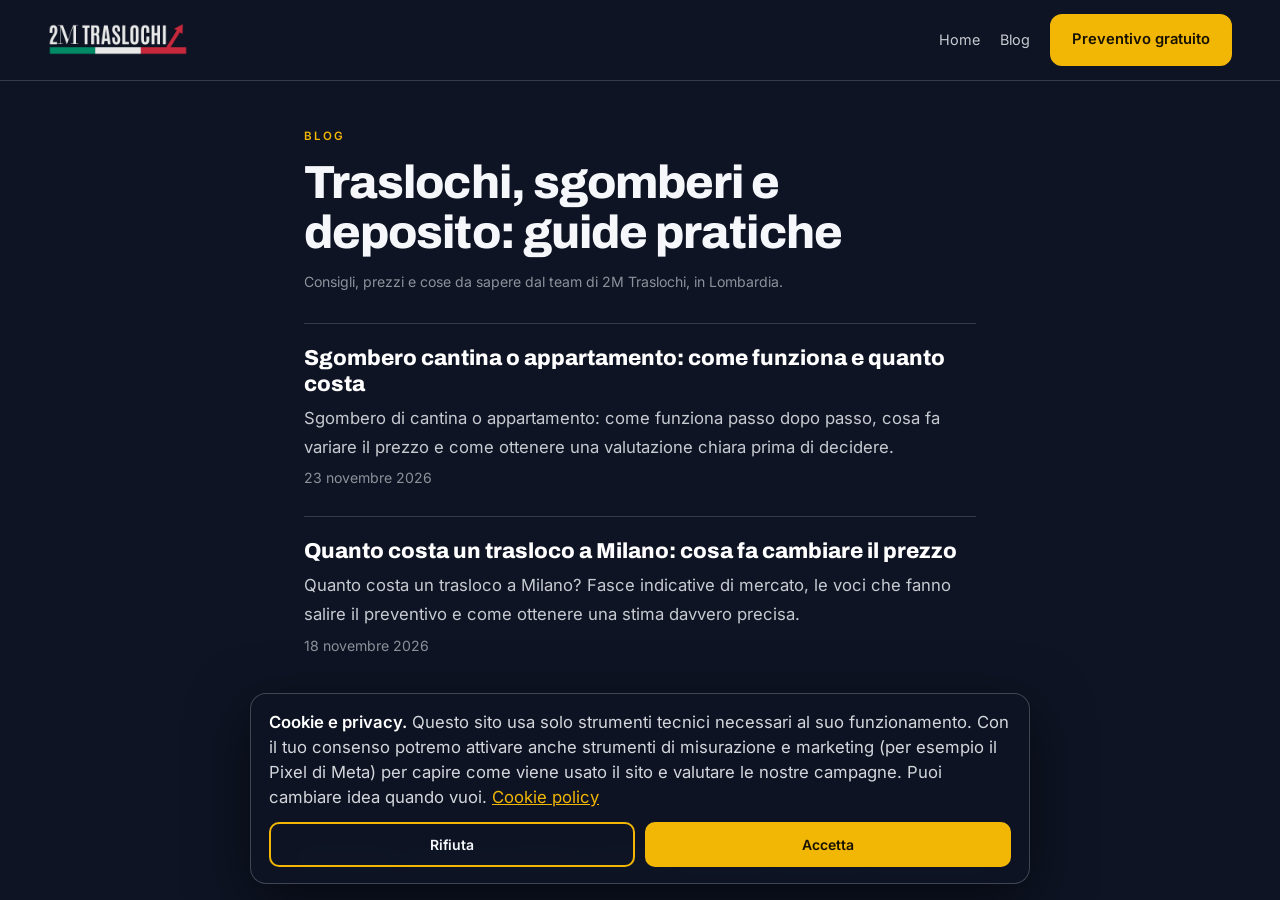
<file: blog/index.html>
<!doctype html>
<html lang="it">
<head>
<meta charset="utf-8">
<meta name="viewport" content="width=device-width,initial-scale=1,viewport-fit=cover">
<title>Blog – 2M Traslochi Lombardia</title>
<meta name="description" content="Guide e consigli su traslochi, sgomberi e deposito mobili in Lombardia dal team di 2M Traslochi.">
<link rel="canonical" href="https://www.2mtraslochilombardia.it/blog/">
<meta name="theme-color" content="#0e1424">
<meta property="og:type" content="website">
<meta property="og:title" content="Blog – 2M Traslochi Lombardia">
<meta property="og:description" content="Guide e consigli su traslochi, sgomberi e deposito mobili in Lombardia dal team di 2M Traslochi.">
<meta property="og:url" content="https://www.2mtraslochilombardia.it/blog/">
<meta name="twitter:card" content="summary">
<link rel="icon" href="/assets/3b14be66345e1d60.png">
<link rel="stylesheet" href="/assets/fonts/fonts.css">
<script type="application/ld+json">{"@context":"https://schema.org","@type":"Blog","name":"Blog di 2M Traslochi","url":"https://www.2mtraslochilombardia.it/blog/","inLanguage":"it","publisher":{"@type":"MovingCompany","name":"2M Traslochi","telephone":"+393294231495","url":"https://www.2mtraslochilombardia.it/","logo":"https://www.2mtraslochilombardia.it/assets/3b14be66345e1d60.png"}}</script>
<style>:root{--navy:#0e1424;--yellow:#f2b705;--red:#d62b2f;--green:#1f9a4a;--cream:#f6f7fb;--soft:rgba(246,247,251,.8);--line:rgba(246,247,251,.17)}
*{box-sizing:border-box;margin:0;padding:0}html{background:var(--navy)}
body{font-family:'Inter',system-ui,sans-serif;color:var(--cream);background:var(--navy);line-height:1.75;min-height:100vh;display:flex;flex-direction:column;-webkit-font-smoothing:antialiased}
header{display:flex;align-items:center;justify-content:space-between;gap:16px;padding:14px clamp(18px,4vw,48px);border-bottom:1px solid var(--line)}
header nav{display:flex;gap:20px;align-items:center}header nav a{font-size:.9rem;color:var(--soft);text-decoration:none}header nav a:hover{color:#fff}
.pill{display:inline-block;padding:11px 20px;border-radius:12px;font-weight:700;text-decoration:none;border:2px solid var(--yellow);background:var(--yellow);color:#171100!important;font-size:.92rem}
.pill.ghost{background:transparent;color:var(--cream)!important;border-color:rgba(246,247,251,.5)}
.pill{white-space:nowrap}@media(max-width:520px){header nav{gap:12px}header nav a.home{display:none}header nav .pill{padding:9px 14px;font-size:.84rem}}
main{flex:1;max-width:46rem;width:100%;margin:0 auto;padding:clamp(24px,5vh,56px) clamp(18px,5vw,32px) 60px}
.eyebrow{text-transform:uppercase;letter-spacing:.18em;font-size:.72rem;color:var(--yellow);font-weight:700;margin-bottom:12px}
h1{font-family:'Archivo','Inter',sans-serif;font-weight:800;font-size:clamp(1.9rem,5vw,2.9rem);line-height:1.08;letter-spacing:-.02em;margin-bottom:12px}
.meta{color:rgba(246,247,251,.55);font-size:.88rem;margin-bottom:28px}
article h2{font-family:'Archivo','Inter',sans-serif;font-weight:800;font-size:1.5rem;line-height:1.2;margin:38px 0 10px;color:#fff}
article h3{font-family:'Archivo','Inter',sans-serif;font-weight:700;font-size:1.15rem;margin:26px 0 8px;color:#fff}
p,li{color:var(--soft);margin-bottom:14px;font-size:1.04rem}ul,ol{padding-left:1.3rem;margin-bottom:14px}
a{color:var(--yellow)}strong{color:#fff}
blockquote{border-left:3px solid var(--yellow);padding:4px 0 4px 16px;margin:18px 0}
.tw{overflow-x:auto;margin:16px 0}table{width:100%;border-collapse:collapse;font-size:.94rem}th,td{text-align:left;padding:10px 12px;border:1px solid var(--line);vertical-align:top;color:var(--soft)}th{color:#fff;background:rgba(246,247,251,.05)}
.cta{margin:42px 0 8px;padding:24px;border:1px solid var(--line);border-radius:18px;background:rgba(246,247,251,.04)}
.cta h2{margin:0 0 8px!important;font-size:1.35rem!important}.cta .acts{display:flex;gap:10px;flex-wrap:wrap;margin-top:14px}
.rel{margin-top:44px}.rel h2{font-family:'Archivo','Inter',sans-serif;font-size:1.15rem;margin-bottom:10px}.rel a{display:block;padding:10px 0;border-top:1px solid var(--line);text-decoration:none;color:var(--cream)}.rel a:hover{color:var(--yellow)}
.list a.card{display:block;padding:22px 0;border-top:1px solid var(--line);text-decoration:none;color:inherit}.list a.card:hover h2{color:var(--yellow)}
.list h2{font-family:'Archivo','Inter',sans-serif;font-weight:800;font-size:1.35rem;line-height:1.2;margin-bottom:6px;color:#fff}.list p{margin-bottom:4px}
footer{padding:22px 24px 30px;font-size:.8rem;color:var(--soft);text-align:center}footer a{color:var(--soft)}</style>
</head>
<body>
<header>
  <a href="/" aria-label="2M Traslochi"><img src="/assets/3b14be66345e1d60.png" alt="2M Traslochi" width="140" height="40"></a>
  <nav aria-label="Principale"><a class="home" href="/">Home</a><a href="/blog/">Blog</a><a class="pill" href="/contatti/">Preventivo gratuito</a></nav>
</header>
<main>
  <p class="eyebrow">Blog</p>
  <h1>Traslochi, sgomberi e deposito: guide pratiche</h1>
  <p class="meta">Consigli, prezzi e cose da sapere dal team di 2M Traslochi, in Lombardia.</p>
  <div class="list"><a class="card" href="/blog/sgombero-cantina-o-appartamento/"><h2>Sgombero cantina o appartamento: come funziona e quanto costa</h2><p>Sgombero di cantina o appartamento: come funziona passo dopo passo, cosa fa variare il prezzo e come ottenere una valutazione chiara prima di decidere.</p><p class="meta">23 novembre 2026</p></a><a class="card" href="/blog/quanto-costa-un-trasloco-a-milano/"><h2>Quanto costa un trasloco a Milano: cosa fa cambiare il prezzo</h2><p>Quanto costa un trasloco a Milano? Fasce indicative di mercato, le voci che fanno salire il preventivo e come ottenere una stima davvero precisa.</p><p class="meta">18 novembre 2026</p></a></div>
</main>
<footer>© 2M Traslochi · Via Lodi 18, San Colombano al Lambro (MI) · <a href="/cookie-policy/">Cookie policy</a></footer>
<script src="/cookie-consent.js" defer></script>
</body>
</html>
</file>
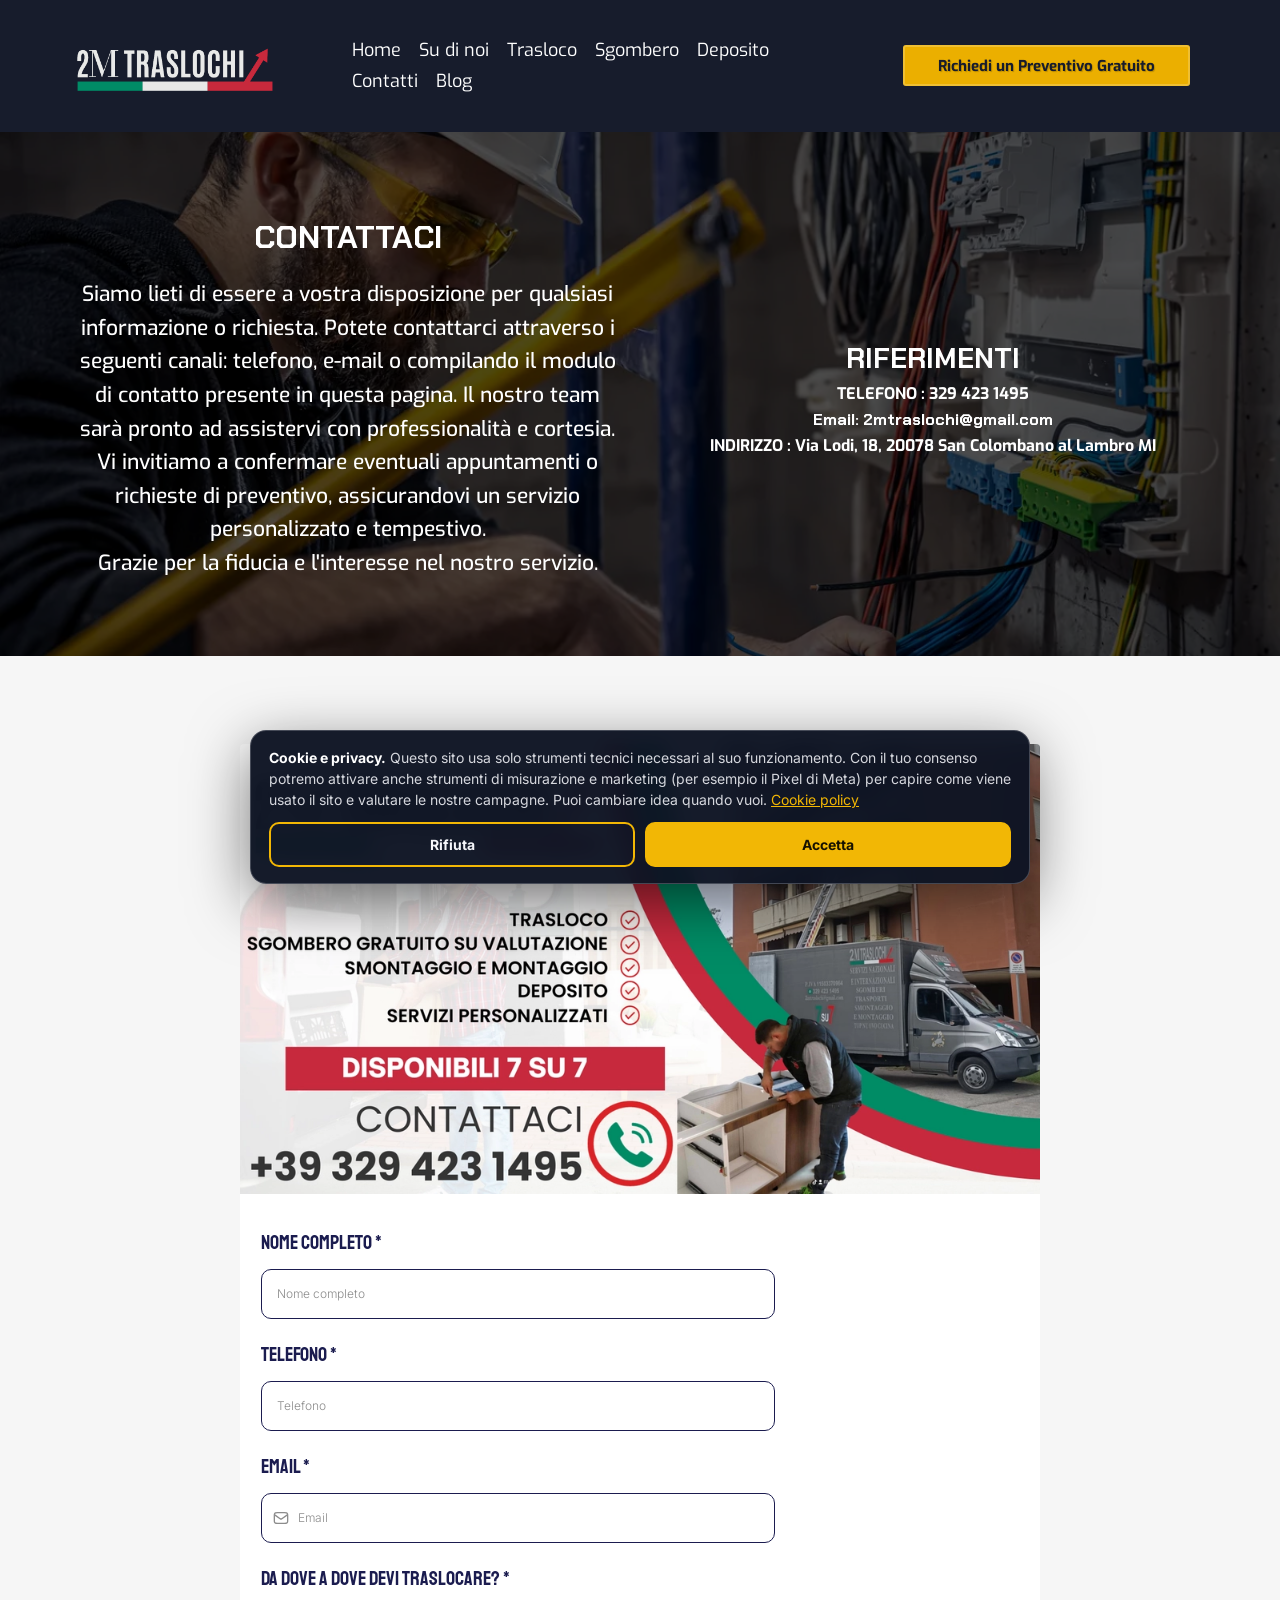
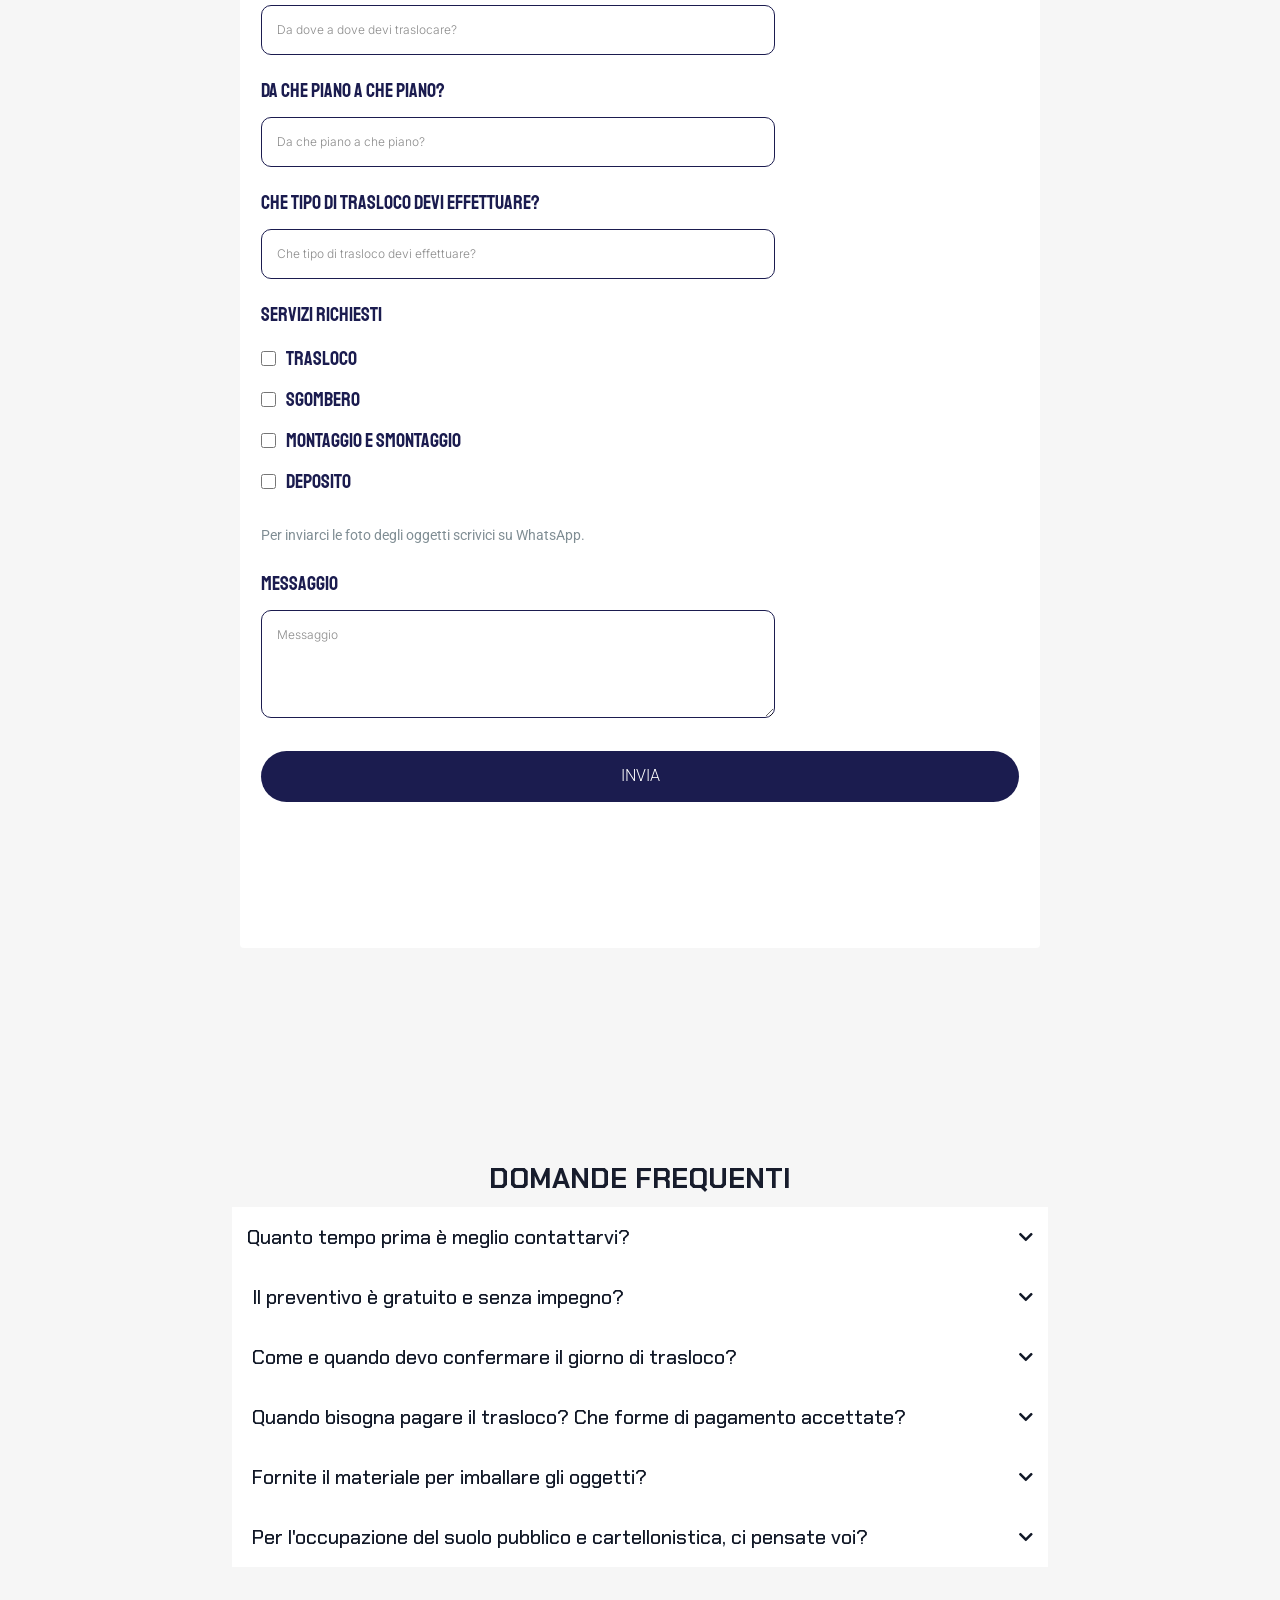
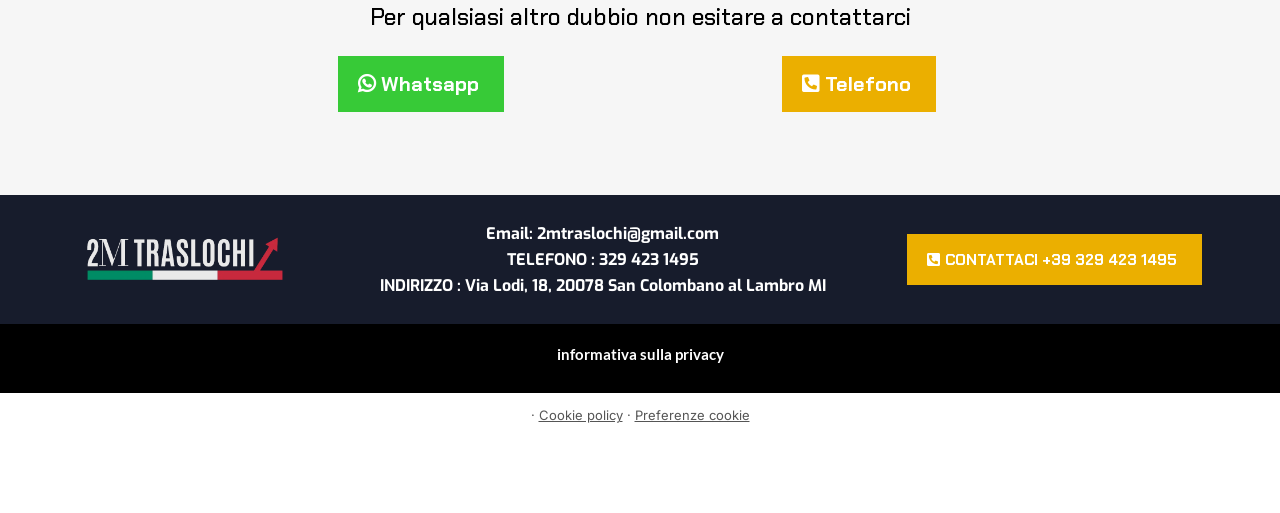
<file: contatti/index.html>
<!doctype html>
<html lang="it"><head><meta charset="utf-8"><meta name="viewport" content="width=device-width, initial-scale=1"><title>Contattaci per Traslochi, Sgomberi e Deposito | 2m Traslochi LOMBARDIA</title><meta name="title" content="Contattaci per Traslochi, Sgomberi e Deposito | 2m Traslochi LOMBARDIA"><meta property="og:title" content="Contattaci per Traslochi, Sgomberi e Deposito | 2m Traslochi LOMBARDIA"><meta name="description" content="Hai domande sui nostri servizi di trasloco, sgombero o deposito? Contattaci oggi per ricevere assistenza personalizzata. Siamo qui per rendere il tuo trasferimento, eliminazione o conservazione dei beni semplice e senza preoccupazioni."><meta property="og:description" content="Hai domande sui nostri servizi di trasloco, sgombero o deposito? Contattaci oggi per ricevere assistenza personalizzata. Siamo qui per rendere il tuo trasferimento, eliminazione o conservazione dei beni semplice e senza preoccupazioni."><meta name="image" content="/assets/f019ef532b527f6d.png"><meta property="og:image" content="/assets/f019ef532b527f6d.png"><meta name="twitter:card" content="summary_large_image"><meta name="twitter:image" content="/assets/f019ef532b527f6d.png"><meta name="keywords" content="contatti, informazioni di contatto, assistenza clienti, servizi di trasloco, sgombero, deposito, consulenza gratuita"><meta property="og:keywords" content="contatti, informazioni di contatto, assistenza clienti, servizi di trasloco, sgombero, deposito, consulenza gratuita"><meta property="og:type" content="website"><meta property="twitter:type" content="website"><style> 

 :root{ --primary: #37ca37;
--secondary: #188bf6;
--white: #ffffff;
--gray: #cbd5e0;
--black: #000000;
--red: #e93d3d;
--orange: #f6ad55;
--yellow: #faf089;
--green: #9ae6b4;
--teal: #81e6d9;
--malibu: #63b3ed;
--indigo: #757BBD;
--purple: #d6bcfa;
--pink: #fbb6ce;
--transparent: transparent;
--overlay: rgba(0, 0, 0, 0.5);
--color-lcf5lzs4: #011126;
--color-lcf5mrwz: #F2CB07;
--color-lm9hnsfg: #0047FF;
--color-lm9hwf0y: #FF7617;
--color-lle42g56: #f6f6f6;
--color-ln215u99: #171C2C;
--color-ln24vsa5: #EBAF00;
--color-ln216anp: #EBAF00;
--arial: 'Arial';
--lato: 'Lato';
--open-sans: 'Open Sans';
--montserrat: 'Montserrat';
--kanit: 'Kanit';
--metrophobic: 'Metrophobic';
--antonio: 'Antonio';
--'metrophobic': ''Metrophobic'';
--'kanit': ''Kanit'';
--outfit: 'Outfit';
--chakra-petch: 'Chakra Petch';
--exo: 'Exo';
--poppins: 'Poppins';
--'exo': ''Exo'';
--'chakra-petch': ''Chakra Petch'';
--'lato': ''Lato'';
--'montserrat': ''Montserrat'';
--headlinefont: 'Chakra Petch';
--contentfont: 'Exo';
--text-color: #000000;
--link-color: #188bf6; } .bg-fixed{bottom:0;top:0;left:0;right:0;position:fixed;overflow:auto;background-color:var(--white)} 
      
      .drop-zone-draggable .hl_main_popup{padding:20px;margin-top:0;border-color:var(--white);border-width:10px;border-style:solid;background-color:var(--black)}
      
      

      .drop-zone-draggable .row-Vy37sYUtDr{margin-top:0;margin-bottom:0}
      .drop-zone-draggable .row-Vy37sYUtDr{padding:15px 0;background-color:var(--transparent);border-color:var(--transparent);border-width:2px;border-style:solid;width:100%}
      
      
.drop-zone-draggable .col-uxDZEwKV5C{padding:10px 5px;background-color:var(--transparent);width:54.9%;border-color:var(--black);border-width:2px;border-style:solid;margin-top:0;margin-bottom:0}

      .drop-zone-draggable .form-p6IE6WnMl_{margin-top:10px;margin-bottom:0}
      .drop-zone-draggable .cform-p6IE6WnMl_{padding:0}
      
      
#hl_main_popup{padding:20px;margin-top:0;border-color:var(--white);border-width:10px;border-style:solid;background-color:var(--black);width:960px} #col-uxDZEwKV5C>.inner{flex-direction:column;justify-content:center;align-items:inherit;flex-wrap:nowrap} 
 /* ---- real header styles ----- */  
 :root{--exo:'Exo';--white:#ffffff;--black:#000000;--transparent:transparent;--overlay:rgba(0, 0, 0, 0.5);--color-lm9hwf0y:#FF7617;--color-lle42g56:#f6f6f6;--color-ln215u99:#171C2C;--color-ln216anp:#EBAF00}.hl_page-preview--content .section-407cet5_r{padding:30px 0 10px;margin-top:0;margin-bottom:0;background-color:var(--color-ln215u99);border-color:var(--black);border-width:2px;border-style:solid}.hl_page-preview--content .col-x8qWbyzZzz>.inner,.hl_page-preview--content .row-CrpFAWdLOF{margin-top:0;margin-bottom:0;padding:5px 0;background-color:var(--transparent);border-color:var(--black);border-width:2px;border-style:solid;width:100%}.hl_page-preview--content .col-x8qWbyzZzz{width:30.6%}.hl_page-preview--content .col-x8qWbyzZzz>.inner{padding:0 5px;width:30.6%}.hl_page-preview--content .button-N4R6PmKdGc{margin-top:0;margin-bottom:20px;text-align:center}.hl_page-preview--content .cbutton-N4R6PmKdGc{font-family:var(--contentfont);background-color:var(--color-ln216anp);color:var(--color-ln215u99);secondary-color:var(--white);text-decoration:none;padding:10px 30px;font-weight:700;border-color:var(--color-lm9hwf0y);border-width:1px;border-style:solid;letter-spacing:0;text-transform:none;text-shadow:1px 1px 1px rgba(0,0,0,.2);width:auto%}.hl_page-preview--content .col-oXwkycG8BL{width:69.4%}.hl_page-preview--content .cnav-menu-2hdpQquOuJ,.hl_page-preview--content .col-oXwkycG8BL>.inner{margin-top:0;background-color:var(--transparent);border-color:var(--black);border-width:2px;border-style:solid}.hl_page-preview--content .col-oXwkycG8BL>.inner{padding:0 5px;width:69.4%;margin-bottom:0}.hl_page-preview--content .cnav-menu-2hdpQquOuJ{font-family:var(--contentfont);padding:0 0 20px;mobile-background-color:var(--overlay);color:var(--white);bold-text-color:var(--text-color);italic-text-color:var(--text-color);underline-text-color:var(--text-color);icon-color:var(--white);secondary-color:var(--color-lle42g56);nav-menu-item-hover-background-color:var(--transparent);line-height:1.3em;text-transform:none;letter-spacing:0;text-align:left;nav-menu-item-spacing-x:9px;nav-menu-item-spacing-y:5px;dropdown-background:var(--white);dropdown-text-color:var(--black);dropdown-hover-color:var(--black);dropdown-item-spacing:10px}#section-407cet5_r>.inner{max-width:1170px}#col-oXwkycG8BL>.inner,#col-x8qWbyzZzz>.inner{flex-direction:column;justify-content:center;align-items:inherit;flex-wrap:nowrap}@media screen and (min-width:481px) and (max-width:10000px){.button-N4R6PmKdGc .button-icon-end,.button-N4R6PmKdGc .button-icon-start,.button-N4R6PmKdGc .main-heading-button{font-size:15px;font-weight:undefined}.button-N4R6PmKdGc .button-icon-start{margin-right:5px}.button-N4R6PmKdGc .button-icon-end{margin-left:5px}.button-N4R6PmKdGc .sub-heading-button{font-size:15px;color:var(--white);font-weight:undefined}}@media screen and (min-width:0px) and (max-width:480px){.button-N4R6PmKdGc .button-icon-end,.button-N4R6PmKdGc .button-icon-start,.button-N4R6PmKdGc .main-heading-button{font-size:15px;font-weight:undefined}.button-N4R6PmKdGc .button-icon-start{margin-right:5px}.button-N4R6PmKdGc .button-icon-end{margin-left:5px}.button-N4R6PmKdGc .sub-heading-button{font-size:15px;color:var(--white);font-weight:undefined}}#nav-menu-2hdpQquOuJ .nav-menu,.--mobile #nav-menu-2hdpQquOuJ .nav-menu{font-size:18px;font-weight:undefined}#nav-menu-popup.nav-menu-2hdpQquOuJ .nav-menu-body{background:var(--overlay)}#nav-menu-2hdpQquOuJ .nav-menu li.nav-menu-item{display:flex;align-items:center;white-space:nowrap}#nav-menu-2hdpQquOuJ .items-cart,#nav-menu-2hdpQquOuJ .items-cart-active{color:var(--white)}#nav-menu-2hdpQquOuJ .nav-menu .nav-menu-item a,#nav-menu-popup.nav-menu-2hdpQquOuJ .nav-menu .nav-menu-item a{color:var(--white);cursor:pointer;height:inherit;display:flex;align-items:center;padding:5px 9px;transition:all .3s ease}#nav-menu-2hdpQquOuJ .nav-menu .nav-menu-item:hover a{color:var(--color-lle42g56);background:var(--transparent)}#nav-menu-popup.nav-menu-2hdpQquOuJ .nav-menu .nav-menu-item:hover a,#nav-menu-popup.nav-menu-2hdpQquOuJ .nav-menu-body .nav-menu .nav-menu-item:hover{color:var(--color-lle42g56)}.--mobile #nav-menu-2hdpQquOuJ .nav-menu .dropdown-menu .dropdown-item{font-size:16px;font-weight:undefined}#nav-menu-popup.nav-menu-2hdpQquOuJ .nav-menu{font-size:18px;font-family:var(--contentfont);font-weight:undefined}#nav-menu-popup.nav-menu-2hdpQquOuJ .nav-menu-body .close-menu{color:var(--white);font-size:18px;font-weight:600}#nav-menu-popup.nav-menu-2hdpQquOuJ .nav-menu-body .nav-menu .nav-menu-item{color:var(--white);text-align:left;transition:all .3s ease;font-size:16px;font-weight:undefined}#nav-menu-2hdpQquOuJ .nav-menu .dropdown-menu .dropdown-item{font-size:16px;text-align:left;font-weight:undefined}#nav-menu-2hdpQquOuJ .nav-menu .dropdown-menu .dropdown-item a,#nav-menu-popup.nav-menu-2hdpQquOuJ .nav-menu .nav-dropdown-menu .nav-menu-item:hover a{color:var(--black);background:var(--white);padding:10px;transition:all .3s ease}#nav-menu-2hdpQquOuJ .nav-menu .dropdown-menu .dropdown-item:hover a,#nav-menu-popup.nav-menu-2hdpQquOuJ .nav-menu-body .nav-dropdown-menu .nav-menu-item a,#nav-menu-popup.nav-menu-2hdpQquOuJ .nav-menu-body .nav-dropdown-menu .nav-menu-item:hover a{color:var(--black)}#nav-menu-popup.nav-menu-2hdpQquOuJ .nav-menu-body .nav-dropdown-menu .nav-menu-item{background:var(--white);font-size:16px;font-weight:undefined}#nav-menu-2hdpQquOuJ .nav-menu-mobile span::before{cursor:pointer;color:var(--white);content:"";font-family:"Font Awesome 5 Free";font-size:18px;font-weight:600}@media screen and (min-width:0px) and (max-width:480px){.nav-menu-2hdpQquOuJ .branding .title{font-size:18px;line-height:1.3em;font-weight:undefined}#nav-menu-2hdpQquOuJ .hl-autocomplete-results li{font-size:18px}}@media screen and (min-width:481px) and (max-width:10000px){.nav-menu-2hdpQquOuJ .branding .title{font-size:18px;line-height:1.3em;font-weight:undefined}#nav-menu-2hdpQquOuJ .hl-autocomplete-results li{font-size:18px}}#nav-menu-2hdpQquOuJ strong{font-weight:700}#nav-menu-2hdpQquOuJ em,#nav-menu-2hdpQquOuJ strong,#nav-menu-2hdpQquOuJ u{color:var(--text-color)!important}#nav-menu-2hdpQquOuJ .hl-autocomplete-input{border:1px solid #cacaca;margin:1px;border-radius:16px}#nav-menu-2hdpQquOuJ .hl-autocomplete{font-family:inherit}#nav-menu-2hdpQquOuJ .hl-autocomplete-button{background:#fff}#nav-menu-2hdpQquOuJ .hl-autocomplete-input-wrapper{color:#000;background-color:#fff}#nav-menu-2hdpQquOuJ .hl-autocomplete-results{border:1px solid #cacaca;border-top:none;border-radius:16px;border-top-left-radius:0;border-top-right-radius:0;color:var(--white);background-color:var(--transparent)}#nav-menu-2hdpQquOuJ .hl-autocomplete-input:hover{border-width:1.5px;margin:.5px}#nav-menu-2hdpQquOuJ .hl-autocomplete-input:focus-within{border-width:2px;margin:0}.c-wrapper.c-section:has(#nav-menu-2hdpQquOuJ .mega-menu-builder),.c-wrapper.c-section:has(#nav-menu-2hdpQquOuJ .mega-menu-mobile-active),.c-wrapper.c-section:has(#nav-menu-2hdpQquOuJ .menu-item-builder>.submenu-builder),.c-wrapper.c-section:has(#nav-menu-2hdpQquOuJ .menu-item:hover>.mega-menu),.c-wrapper.c-section:has(#nav-menu-2hdpQquOuJ .menu-item:hover>.submenu),.c-wrapper.c-section:has(#nav-menu-2hdpQquOuJ .nav-menu-item.dropdown:hover),.c-wrapper.c-section:has(#nav-menu-2hdpQquOuJ .submenu-mobile-active),.hl_main_popup .c-wrapper.c-row:has(#nav-menu-2hdpQquOuJ .mega-menu-builder),.hl_main_popup .c-wrapper.c-row:has(#nav-menu-2hdpQquOuJ .mega-menu-mobile-active),.hl_main_popup .c-wrapper.c-row:has(#nav-menu-2hdpQquOuJ .menu-item-builder>.submenu-builder),.hl_main_popup .c-wrapper.c-row:has(#nav-menu-2hdpQquOuJ .menu-item:hover>.mega-menu),.hl_main_popup .c-wrapper.c-row:has(#nav-menu-2hdpQquOuJ .menu-item:hover>.submenu),.hl_main_popup .c-wrapper.c-row:has(#nav-menu-2hdpQquOuJ .nav-menu-item.dropdown:hover),.hl_main_popup .c-wrapper.c-row:has(#nav-menu-2hdpQquOuJ .submenu-mobile-active){z-index:13} 
 /* ---- Section styles ----- */ 
:root{--white:#ffffff;--black:#000000;--green:#9ae6b4;--transparent:transparent}.hl_page-preview--content .section-iCSWjxBj11{padding:50px 0;margin-top:0;margin-bottom:0;background-color:var(--black);border-color:var(--black);border-width:2px;border-style:solid}.hl_page-preview--content .col-DNEPdN4zTp .inner,.hl_page-preview--content .col-sleTCzx79J .inner,.hl_page-preview--content .row-u7Q46EWDMC{margin-top:0;margin-bottom:0;padding:15px 0;background-color:var(--transparent);border-color:var(--black);border-width:2px;border-style:solid;width:100%}.hl_page-preview--content .col-sleTCzx79J{width:100%}.hl_page-preview--content .col-DNEPdN4zTp .inner,.hl_page-preview--content .col-sleTCzx79J .inner{padding:10px 5px}.hl_page-preview--content .heading-JYgJpHbCbr{margin-top:0;margin-bottom:0}.hl_page-preview--content .cheading-JYgJpHbCbr{font-family:var(--headlinefont);background-color:var(--transparent);color:var(--text-color);icon-color:var(--text-color);font-weight:400;padding:10px 0;opacity:1;text-shadow:0 0 0 transparent;border-color:var(--black);border-width:2px;border-style:solid;line-height:1.3em;letter-spacing:0;text-align:center}.hl_page-preview--content .sub-heading-lbclU2Rara{margin-top:10px;margin-bottom:0}.hl_page-preview--content .csub-heading-lbclU2Rara{font-family:var(--contentfont);background-color:var(--transparent);color:var(--white);icon-color:var(--text-color);font-weight:400;padding:0;opacity:1;text-shadow:0 0 0 transparent;border-color:var(--black);border-width:2px;border-style:solid;line-height:1.6em;text-transform:none;letter-spacing:0;text-align:center}.hl_page-preview--content .col-DNEPdN4zTp{width:100%}.hl_page-preview--content .sub-heading-tO2MFrQ3-i2{margin-top:10px;margin-bottom:0}.hl_page-preview--content .csub-heading-tO2MFrQ3-i2{font-family:var(--headlinefont);background-color:var(--transparent);color:var(--white);icon-color:var(--text-color);font-weight:400;padding:0;opacity:1;text-shadow:0 0 0 transparent;border-color:var(--black);border-width:2px;border-style:solid;line-height:1.3em;letter-spacing:0;text-align:center}.hl_page-preview--content .button-FnaRagZPpkS{margin-top:5px;margin-bottom:0;text-align:center}.hl_page-preview--content .cbutton-FnaRagZPpkS{font-family:var(--headlinefont);background-color:var(--transparent);color:var(--white);secondary-color:var(--white);text-decoration:none;padding:0;font-weight:700;border-color:var(--green);border-width:2px;border-style:solid;letter-spacing:0;text-shadow:0 0 0 transparent;width:auto%}.hl_page-preview--content .button-KIjqkTYhIy{margin-top:5px;margin-bottom:0;text-align:center}.hl_page-preview--content .cbutton-KIjqkTYhIy{font-family:var(--contentfont);background-color:var(--transparent);color:var(--white);secondary-color:var(--black);text-decoration:none;padding:0;font-weight:700;border-color:var(--green);border-width:2px;border-style:solid;letter-spacing:0;text-shadow:0 0 0 transparent;width:auto%}.hl_page-preview--content .button-I_aAsaYrMb{margin-top:5px;margin-bottom:0;text-align:center}.hl_page-preview--content .cbutton-I_aAsaYrMb{font-family:var(--contentfont);background-color:var(--transparent);color:var(--white);secondary-color:var(--black);text-decoration:none;padding:0;font-weight:700;border-color:var(--green);border-width:2px;border-style:solid;letter-spacing:0;text-shadow:0 0 0 transparent;width:auto%}#section-iCSWjxBj11>.inner{max-width:1170px}#col-DNEPdN4zTp>.inner,#col-sleTCzx79J>.inner{flex-direction:column;justify-content:center;align-items:inherit;flex-wrap:nowrap}.heading-JYgJpHbCbr,.sub-heading-lbclU2Rara,.sub-heading-tO2MFrQ3-i2{font-weight:400}.heading-JYgJpHbCbr strong{color:var(--white)!important;font-weight:700}.heading-JYgJpHbCbr em,.heading-JYgJpHbCbr u{color:var(--text-color)!important}.heading-JYgJpHbCbr a,.heading-JYgJpHbCbr a *,.sub-heading-lbclU2Rara a,.sub-heading-lbclU2Rara a *,.sub-heading-tO2MFrQ3-i2 a,.sub-heading-tO2MFrQ3-i2 a *{color:var(--link-color)!important;text-decoration:none}.heading-JYgJpHbCbr a:hover,.sub-heading-lbclU2Rara a:hover,.sub-heading-tO2MFrQ3-i2 a:hover{text-decoration:underline}@media screen and (min-width:0px) and (max-width:480px){.heading-JYgJpHbCbr h1,.heading-JYgJpHbCbr h2,.heading-JYgJpHbCbr h3,.heading-JYgJpHbCbr h4,.heading-JYgJpHbCbr h5,.heading-JYgJpHbCbr h6,.heading-JYgJpHbCbr ul li,.heading-JYgJpHbCbr.text-output{font-size:32px!important}}@media screen and (min-width:481px) and (max-width:10000px){.heading-JYgJpHbCbr h1,.heading-JYgJpHbCbr h2,.heading-JYgJpHbCbr h3,.heading-JYgJpHbCbr h4,.heading-JYgJpHbCbr h5,.heading-JYgJpHbCbr h6,.heading-JYgJpHbCbr ul li,.heading-JYgJpHbCbr.text-output{font-size:32px!important}}.heading-JYgJpHbCbr.text-output h1:first-child:before,.heading-JYgJpHbCbr.text-output h2:first-child:before,.heading-JYgJpHbCbr.text-output h3:first-child:before,.heading-JYgJpHbCbr.text-output h4:first-child:before,.heading-JYgJpHbCbr.text-output h5:first-child:before,.heading-JYgJpHbCbr.text-output h6:first-child:before,.heading-JYgJpHbCbr.text-output p:first-child:before,.sub-heading-lbclU2Rara.text-output h1:first-child:before,.sub-heading-lbclU2Rara.text-output h2:first-child:before,.sub-heading-lbclU2Rara.text-output h3:first-child:before,.sub-heading-lbclU2Rara.text-output h4:first-child:before,.sub-heading-lbclU2Rara.text-output h5:first-child:before,.sub-heading-lbclU2Rara.text-output h6:first-child:before,.sub-heading-lbclU2Rara.text-output p:first-child:before,.sub-heading-tO2MFrQ3-i2.text-output h1:first-child:before,.sub-heading-tO2MFrQ3-i2.text-output h2:first-child:before,.sub-heading-tO2MFrQ3-i2.text-output h3:first-child:before,.sub-heading-tO2MFrQ3-i2.text-output h4:first-child:before,.sub-heading-tO2MFrQ3-i2.text-output h5:first-child:before,.sub-heading-tO2MFrQ3-i2.text-output h6:first-child:before,.sub-heading-tO2MFrQ3-i2.text-output p:first-child:before{color:var(--text-color);content:'\';
    font-family: '';margin-right:5px;font-weight:700}.sub-heading-lbclU2Rara strong{font-weight:700}.sub-heading-lbclU2Rara em,.sub-heading-lbclU2Rara strong,.sub-heading-lbclU2Rara u,.sub-heading-tO2MFrQ3-i2 em,.sub-heading-tO2MFrQ3-i2 u{color:var(--text-color)!important}@media screen and (min-width:0px) and (max-width:480px){.sub-heading-lbclU2Rara h1,.sub-heading-lbclU2Rara h2,.sub-heading-lbclU2Rara h3,.sub-heading-lbclU2Rara h4,.sub-heading-lbclU2Rara h5,.sub-heading-lbclU2Rara h6,.sub-heading-lbclU2Rara ul li,.sub-heading-lbclU2Rara.text-output{font-size:18px!important}}@media screen and (min-width:481px) and (max-width:10000px){.sub-heading-lbclU2Rara h1,.sub-heading-lbclU2Rara h2,.sub-heading-lbclU2Rara h3,.sub-heading-lbclU2Rara h4,.sub-heading-lbclU2Rara h5,.sub-heading-lbclU2Rara h6,.sub-heading-lbclU2Rara ul li,.sub-heading-lbclU2Rara.text-output{font-size:21px!important}}.sub-heading-tO2MFrQ3-i2 strong{color:var(--white)!important;font-weight:700}@media screen and (min-width:0px) and (max-width:480px){.sub-heading-tO2MFrQ3-i2 h1,.sub-heading-tO2MFrQ3-i2 h2,.sub-heading-tO2MFrQ3-i2 h3,.sub-heading-tO2MFrQ3-i2 h4,.sub-heading-tO2MFrQ3-i2 h5,.sub-heading-tO2MFrQ3-i2 h6,.sub-heading-tO2MFrQ3-i2 ul li,.sub-heading-tO2MFrQ3-i2.text-output{font-size:28px!important}}@media screen and (min-width:481px) and (max-width:10000px){.sub-heading-tO2MFrQ3-i2 h1,.sub-heading-tO2MFrQ3-i2 h2,.sub-heading-tO2MFrQ3-i2 h3,.sub-heading-tO2MFrQ3-i2 h4,.sub-heading-tO2MFrQ3-i2 h5,.sub-heading-tO2MFrQ3-i2 h6,.sub-heading-tO2MFrQ3-i2 ul li,.sub-heading-tO2MFrQ3-i2.text-output{font-size:28px!important}}@media screen and (min-width:481px) and (max-width:10000px){.button-FnaRagZPpkS .button-icon-end,.button-FnaRagZPpkS .button-icon-start,.button-FnaRagZPpkS .main-heading-button{font-size:16px}.button-FnaRagZPpkS .button-icon-start{margin-right:5px}.button-FnaRagZPpkS .button-icon-end{margin-left:5px}.button-FnaRagZPpkS .sub-heading-button{font-size:15px;color:var(--white)}}@media screen and (min-width:0px) and (max-width:480px){.button-FnaRagZPpkS .button-icon-end,.button-FnaRagZPpkS .button-icon-start,.button-FnaRagZPpkS .main-heading-button{font-size:16px}.button-FnaRagZPpkS .button-icon-start{margin-right:5px}.button-FnaRagZPpkS .button-icon-end{margin-left:5px}.button-FnaRagZPpkS .sub-heading-button{font-size:15px;color:var(--white)}}@media screen and (min-width:481px) and (max-width:10000px){.button-KIjqkTYhIy .button-icon-end,.button-KIjqkTYhIy .button-icon-start,.button-KIjqkTYhIy .main-heading-button{font-size:16px}.button-KIjqkTYhIy .button-icon-start{margin-right:5px}.button-KIjqkTYhIy .button-icon-end{margin-left:5px}.button-KIjqkTYhIy .sub-heading-button{font-size:15px;color:var(--black)}}@media screen and (min-width:0px) and (max-width:480px){.button-KIjqkTYhIy .button-icon-end,.button-KIjqkTYhIy .button-icon-start,.button-KIjqkTYhIy .main-heading-button{font-size:16px}.button-KIjqkTYhIy .button-icon-start{margin-right:5px}.button-KIjqkTYhIy .button-icon-end{margin-left:5px}.button-KIjqkTYhIy .sub-heading-button{font-size:15px;color:var(--black)}}@media screen and (min-width:481px) and (max-width:10000px){.button-I_aAsaYrMb .button-icon-end,.button-I_aAsaYrMb .button-icon-start,.button-I_aAsaYrMb .main-heading-button{font-size:16px}.button-I_aAsaYrMb .button-icon-start{margin-right:5px}.button-I_aAsaYrMb .button-icon-end{margin-left:5px}.button-I_aAsaYrMb .sub-heading-button{font-size:15px;color:var(--black)}}@media screen and (min-width:0px) and (max-width:480px){.button-I_aAsaYrMb .button-icon-end,.button-I_aAsaYrMb .button-icon-start,.button-I_aAsaYrMb .main-heading-button{font-size:16px}.button-I_aAsaYrMb .button-icon-start{margin-right:5px}.button-I_aAsaYrMb .button-icon-end{margin-left:5px}.button-I_aAsaYrMb .sub-heading-button{font-size:15px;color:var(--black)}} 
 /* ---- MAP styles ----- */ 
:root{--black:#000000;--transparent:transparent;--color-lle42g56:#f6f6f6}.hl_page-preview--content .section-tZ3QM0SSY_{padding:33px 0;margin-top:0;margin-bottom:0;background-color:var(--color-lle42g56);border-color:var(--black);border-width:2px;border-style:solid}.hl_page-preview--content .col-Jr7x2y2hs4 .inner,.hl_page-preview--content .row-rKFpZfiaIn{margin-top:0;margin-bottom:0;padding:15px 0;background-color:var(--transparent);border-color:var(--black);border-width:2px;border-style:solid;width:100%}.hl_page-preview--content .col-Jr7x2y2hs4{width:51.4%}.hl_page-preview--content .col-Jr7x2y2hs4 .inner{padding:0 5px 2px;width:51.4%}.hl_page-preview--content .form-qQ2KSlN_zT{margin-top:0;margin-bottom:0}.hl_page-preview--content .cform-qQ2KSlN_zT{padding:0}#section-tZ3QM0SSY_>.inner{max-width:1170px}#col-Jr7x2y2hs4>.inner{flex-direction:column;justify-content:center;align-items:inherit;flex-wrap:nowrap}
 /* ---- faqs styles ----- */  
 :root{--chakra-petch:'Chakra Petch';--exo:'Exo';--primary:#37ca37;--white:#ffffff;--black:#000000;--green:#9ae6b4;--transparent:transparent;--color-lle42g56:#f6f6f6;--color-ln215u99:#171C2C;--color-ln24vsa5:#EBAF00}.hl_page-preview--content .row-8ZhQ5mgGYr,.hl_page-preview--content .section-zW49JcYzBp{padding:23px 30px;margin-top:0;margin-bottom:0;background-color:var(--color-lle42g56);border-color:var(--black);border-width:2px;border-style:solid}.hl_page-preview--content .row-8ZhQ5mgGYr{padding:1px 30px 30px;background-color:var(--color-l7pdjrjc);width:80%}.hl_page-preview--content .col-Ix50zZ7_gw{width:100%}.hl_page-preview--content .col-4szQtN9R6M>.inner,.hl_page-preview--content .col-Ix50zZ7_gw>.inner{padding:10px 30px 30px;background-color:var(--transparent);width:100%;border-color:var(--black);border-width:2px;border-style:solid;margin-top:0;margin-bottom:0}.hl_page-preview--content .button-8ekQ5Ddyv7{margin-top:10px;margin-bottom:0;text-align:center}.hl_page-preview--content .cbutton-8ekQ5Ddyv7{font-family:var(--headlinefont);background-color:var(--color-ln24vsa5);color:var(--white);secondary-color:var(--white);text-decoration:none;padding:15px 20px;font-weight:700;border-color:var(--green);border-width:2px;border-style:solid;letter-spacing:0;text-shadow:0 0 0 transparent;width:auto%}.hl_page-preview--content .col-4szQtN9R6M{width:100%}.hl_page-preview--content .button-qNd4yjBJLX{margin-top:10px;margin-bottom:0;text-align:center}.hl_page-preview--content .cbutton-qNd4yjBJLX{font-family:var(--headlinefont);background-color:var(--primary);color:var(--white);secondary-color:var(--white);text-decoration:none;padding:15px 20px;font-weight:700;border-color:var(--green);border-width:2px;border-style:solid;letter-spacing:0;text-shadow:0 0 0 transparent;width:auto%}.hl_page-preview--content .col-O0Hd4AVSP1>.inner,.hl_page-preview--content .row-MX0p1iIX9v{margin-top:0;margin-bottom:0;padding:1px 30px;background-color:var(--color-l7pdjrjc);border-color:var(--black);border-width:2px;border-style:solid;width:80%}.hl_page-preview--content .col-O0Hd4AVSP1{width:100%}.hl_page-preview--content .col-O0Hd4AVSP1>.inner{padding:10px 30px 1px;background-color:var(--transparent);width:100%}.hl_page-preview--content #heading-2hpAs5tNh-N,.hl_page-preview--content #sub-heading-x0TN_4jh1H{margin-top:0;margin-bottom:0}.hl_page-preview--content .csub-heading-x0TN_4jh1H{font-family:var(--headlinefont);background-color:var(--transparent);color:var(--text-color);icon-color:var(--text-color);font-weight:400;padding:0;opacity:1;text-shadow:0 0 0 transparent;border-color:var(--black);border-width:2px;border-style:solid;line-height:1.3em;letter-spacing:0;text-align:center}.hl_page-preview--content .col-UGXYfHn6Bi7>.inner,.hl_page-preview--content .row-B-7QP149Vd6{margin-top:0;margin-bottom:0;padding:30px 30px 5px;background-color:var(--color-l7pdjrjc);border-color:var(--black);border-width:2px;border-style:solid;width:80%}.hl_page-preview--content .col-UGXYfHn6Bi7{width:100%}.hl_page-preview--content .col-UGXYfHn6Bi7>.inner{padding:10px 5px;background-color:var(--transparent);width:100%}.hl_page-preview--content .cfaq-P9_7P8yrMfO{font-family:var(--contentfont);faq-open-title-text-color:var(--white);faq-open-title-background-color:var(--color-ln24vsa5);faq-divider-color:var(--color-lc557ysx);faq-content-text-color:var(--black);faq-open-background-color:var(--white);faq-closed-title-text-color:#111827;faq-closed-title-background-color:var(--white);faq-expand-all-button-text-color:#3b82f6;faq-expand-all-button-border-color:#d1d5db;faq-expand-all-button-background-color:var(--transparent);link-text-color:#3b82f6;faq-heading-font-family:var(--headlinefont);faq-content-font-family:var(--contentfont);padding:10px;margin-top:0;margin-bottom:0;border-color:var(--black);border-style:solid;border-width:2px}.hl_page-preview--content .cheading-2hpAs5tNh-N{font-family:var(--headlinefont);background-color:var(--transparent);color:var(--black);icon-color:var(--text-color);font-weight:400;padding:0;opacity:1;text-shadow:0 0 0 transparent;border-color:var(--black);border-width:2px;border-style:solid;line-height:1.3em;letter-spacing:0;text-align:center}#section-zW49JcYzBp>.inner{max-width:1170px}#col-4szQtN9R6M>.inner,#col-Ix50zZ7_gw>.inner,#col-O0Hd4AVSP1>.inner,#col-UGXYfHn6Bi7>.inner{flex-direction:column;justify-content:center;align-items:inherit;flex-wrap:nowrap}.button-8ekQ5Ddyv7 .button-icon-start:before{content:"";font-family:"Font Awesome 5 Free";font-weight:700}@media screen and (min-width:481px) and (max-width:10000px){.button-8ekQ5Ddyv7 .button-icon-end,.button-8ekQ5Ddyv7 .button-icon-start,.button-8ekQ5Ddyv7 .main-heading-button{font-size:20px;font-weight:undefined}.button-8ekQ5Ddyv7 .button-icon-start{margin-right:5px}.button-8ekQ5Ddyv7 .button-icon-end{margin-left:5px}.button-8ekQ5Ddyv7 .sub-heading-button{font-size:15px;color:var(--white);font-weight:undefined}}@media screen and (min-width:0px) and (max-width:480px){.button-8ekQ5Ddyv7 .button-icon-end,.button-8ekQ5Ddyv7 .button-icon-start,.button-8ekQ5Ddyv7 .main-heading-button{font-size:20px;font-weight:undefined}.button-8ekQ5Ddyv7 .button-icon-start{margin-right:5px}.button-8ekQ5Ddyv7 .button-icon-end{margin-left:5px}.button-8ekQ5Ddyv7 .sub-heading-button{font-size:15px;color:var(--white);font-weight:undefined}}.button-qNd4yjBJLX .button-icon-start:before{content:"";font-family:"Font Awesome 5 Brands";font-weight:700}@media screen and (min-width:481px) and (max-width:10000px){.button-qNd4yjBJLX .button-icon-end,.button-qNd4yjBJLX .button-icon-start,.button-qNd4yjBJLX .main-heading-button{font-size:20px;font-weight:undefined}.button-qNd4yjBJLX .button-icon-start{margin-right:5px}.button-qNd4yjBJLX .button-icon-end{margin-left:5px}.button-qNd4yjBJLX .sub-heading-button{font-size:15px;color:var(--white);font-weight:undefined}}@media screen and (min-width:0px) and (max-width:480px){.button-qNd4yjBJLX .button-icon-end,.button-qNd4yjBJLX .button-icon-start,.button-qNd4yjBJLX .main-heading-button{font-size:20px;font-weight:undefined}.button-qNd4yjBJLX .button-icon-start{margin-right:5px}.button-qNd4yjBJLX .button-icon-end{margin-left:5px}.button-qNd4yjBJLX .sub-heading-button{font-size:15px;color:var(--white);font-weight:undefined}}.heading-2hpAs5tNh-N,.sub-heading-x0TN_4jh1H{font-weight:undefined}.heading-2hpAs5tNh-N em,.heading-2hpAs5tNh-N u,.sub-heading-x0TN_4jh1H em,.sub-heading-x0TN_4jh1H strong,.sub-heading-x0TN_4jh1H u{color:var(--text-color)}.heading-2hpAs5tNh-N a,.heading-2hpAs5tNh-N a *,.sub-heading-x0TN_4jh1H a,.sub-heading-x0TN_4jh1H a *{color:var(--link-color);text-decoration:none}.heading-2hpAs5tNh-N a u,.heading-2hpAs5tNh-N a:hover,.sub-heading-x0TN_4jh1H a u,.sub-heading-x0TN_4jh1H a:hover{text-decoration:underline}.heading-2hpAs5tNh-N a s,.sub-heading-x0TN_4jh1H a s{text-decoration:line-through}@media screen and (min-width:0px) and (max-width:480px){.sub-heading-x0TN_4jh1H h1,.sub-heading-x0TN_4jh1H h2,.sub-heading-x0TN_4jh1H h3,.sub-heading-x0TN_4jh1H h4,.sub-heading-x0TN_4jh1H h5,.sub-heading-x0TN_4jh1H h6,.sub-heading-x0TN_4jh1H ul li,.sub-heading-x0TN_4jh1H.text-output{font-size:23px!important;font-weight:undefined}}@media screen and (min-width:481px) and (max-width:10000px){.sub-heading-x0TN_4jh1H h1,.sub-heading-x0TN_4jh1H h2,.sub-heading-x0TN_4jh1H h3,.sub-heading-x0TN_4jh1H h4,.sub-heading-x0TN_4jh1H h5,.sub-heading-x0TN_4jh1H h6,.sub-heading-x0TN_4jh1H ul li,.sub-heading-x0TN_4jh1H.text-output{font-size:23px!important;font-weight:undefined}}.heading-2hpAs5tNh-N.text-output h1:first-child:before,.heading-2hpAs5tNh-N.text-output h2:first-child:before,.heading-2hpAs5tNh-N.text-output h3:first-child:before,.heading-2hpAs5tNh-N.text-output h4:first-child:before,.heading-2hpAs5tNh-N.text-output h5:first-child:before,.heading-2hpAs5tNh-N.text-output h6:first-child:before,.heading-2hpAs5tNh-N.text-output p:first-child:before,.sub-heading-x0TN_4jh1H.text-output h1:first-child:before,.sub-heading-x0TN_4jh1H.text-output h2:first-child:before,.sub-heading-x0TN_4jh1H.text-output h3:first-child:before,.sub-heading-x0TN_4jh1H.text-output h4:first-child:before,.sub-heading-x0TN_4jh1H.text-output h5:first-child:before,.sub-heading-x0TN_4jh1H.text-output h6:first-child:before,.sub-heading-x0TN_4jh1H.text-output p:first-child:before{color:var(--text-color);content:'\';
    font-family: '';margin-right:5px;font-weight:700}#faq-P9_7P8yrMfO .hl-faq-child-heading-text,#faq-P9_7P8yrMfO .hl-faq-child-item-text{font-size:20px}#faq-P9_7P8yrMfO .hl-faq-child-heading-text .ProseMirror h4,#faq-P9_7P8yrMfO .hl-faq-child-heading-text h4,#faq-P9_7P8yrMfO .hl-faq-child-item-text .ProseMirror p,#faq-P9_7P8yrMfO .hl-faq-child-item-text p{font-weight:undefined!important}#faq-P9_7P8yrMfO .faq-separated-child{border-radius:10px}#faq-P9_7P8yrMfO .faq-separated-child,#faq-P9_7P8yrMfO .faq-separated-child.active{border:1.5px solid var(--color-lc557ysx)}#faq-P9_7P8yrMfO .faq-contained-child{border:1px solid var(--color-lc557ysx)}#faq-P9_7P8yrMfO .faq-simple-child .hl-faq-child-heading{border-top:1px solid var(--color-lc557ysx)}#faq-P9_7P8yrMfO .faq-separated-child .hl-faq-child-heading{border-radius:10px}#faq-P9_7P8yrMfO .faq-separated-child .hl-faq-child-heading.active{border-radius:10px 10px 0 0}#faq-P9_7P8yrMfO .hl-faq-child-heading{background-color:var(--white)}#faq-P9_7P8yrMfO .hl-faq-child-heading.active{background-color:var(--color-ln24vsa5)}#faq-P9_7P8yrMfO .hl-faq-child-heading .hl-faq-child-head .hl-faq-child-heading-text,#faq-P9_7P8yrMfO .hl-faq-child-heading .hl-faq-child-heading-icon{color:#111827}#faq-P9_7P8yrMfO .hl-faq-child-heading.active .hl-faq-child-head .hl-faq-child-heading-text,#faq-P9_7P8yrMfO .hl-faq-child-heading.active .hl-faq-child-heading-icon{color:var(--white)}#faq-P9_7P8yrMfO .hl-faq-child-heading .hl-faq-child-head .hl-faq-child-heading-text{line-height:1.5;font-family:var(--headlinefont)}#faq-P9_7P8yrMfO .hl-faq-child .hl-faq-child-panel{background-color:var(--white)}#faq-P9_7P8yrMfO .faq-separated-child .hl-faq-child-panel{border-radius:0}#faq-P9_7P8yrMfO .faq-separated-child.active .hl-faq-child-panel{border-radius:0 0 10px 10px}#faq-P9_7P8yrMfO .hl-faq-child .hl-faq-child-panel .hl-faq-child-item-text{color:var(--black);line-height:1.5}#faq-P9_7P8yrMfO .hl-faq-child-panel{display:flex;padding:15px;overflow:hidden}#faq-P9_7P8yrMfO .hl-faq-child-panel .item-text{min-width:80%;margin:0;font-family:var(--contentfont)}#faq-P9_7P8yrMfO .hl-faq-child-panel .item-img{padding:.5em;max-width:20%;height:100%}@media screen and (min-width:0px) and (max-width:480px){#faq-P9_7P8yrMfO .hl-faq-child-panel{display:grid;padding:15px}#faq-P9_7P8yrMfO .hl-faq-child-panel .item-img{max-width:100%;width:100%;margin:0;padding:0;height:auto}#faq-P9_7P8yrMfO .hl-faq-child-panel .item-text{max-width:100%;width:100%;margin:0;height:auto;padding:0 0 5px}#faq-P9_7P8yrMfO .hl-faq-child-heading-text,#faq-P9_7P8yrMfO .hl-faq-child-item-text{font-size:18px}#faq-P9_7P8yrMfO .hl-faq-child-heading-text .ProseMirror h4,#faq-P9_7P8yrMfO .hl-faq-child-heading-text h4,#faq-P9_7P8yrMfO .hl-faq-child-item-text .ProseMirror p,#faq-P9_7P8yrMfO .hl-faq-child-item-text p{font-weight:undefined!important}}#faq-P9_7P8yrMfO .hl-faq-child-heading .hl-faq-child-heading-icon:before{content:""!important;font-family:"Font Awesome 5 Free"}#faq-P9_7P8yrMfO .hl-faq-child-heading.active .hl-faq-child-heading-icon:before{content:""!important;font-family:"Font Awesome 5 Free"}#faq-P9_7P8yrMfO .expand-collapse-all-button{color:#3b82f6;border:1px solid #d1d5db;background-color:var(--transparent)}#faq-P9_7P8yrMfO a{color:#3b82f6!important;text-decoration:none!important}.heading-2hpAs5tNh-N strong{color:var(--color-ln215u99)}@media screen and (min-width:0px) and (max-width:480px){.heading-2hpAs5tNh-N h1,.heading-2hpAs5tNh-N h2,.heading-2hpAs5tNh-N h3,.heading-2hpAs5tNh-N h4,.heading-2hpAs5tNh-N h5,.heading-2hpAs5tNh-N h6,.heading-2hpAs5tNh-N ul li,.heading-2hpAs5tNh-N.text-output{font-size:28px!important;font-weight:undefined}}@media screen and (min-width:481px) and (max-width:10000px){.heading-2hpAs5tNh-N h1,.heading-2hpAs5tNh-N h2,.heading-2hpAs5tNh-N h3,.heading-2hpAs5tNh-N h4,.heading-2hpAs5tNh-N h5,.heading-2hpAs5tNh-N h6,.heading-2hpAs5tNh-N ul li,.heading-2hpAs5tNh-N.text-output{font-size:28px!important;font-weight:undefined}}
 /* ---- footer styles ----- */  
 :root{--chakra-petch:'Chakra Petch';--exo:'Exo';--white:#ffffff;--black:#000000;--green:#9ae6b4;--transparent:transparent;--color-ln215u99:#171C2C;--color-ln24vsa5:#EBAF00}.hl_page-preview--content .row-ZYlV8sMO9o,.hl_page-preview--content .section-gqRFhiKqC-{padding:13px 0 23px;margin-top:0;margin-bottom:0;background-color:var(--color-ln215u99);border-color:var(--black);border-width:2px;border-style:solid}.hl_page-preview--content .row-ZYlV8sMO9o{padding:5px 0;background-color:var(--transparent);width:100%}.hl_page-preview--content .col-zqdmTqtJAs{width:29.2%}.hl_page-preview--content .col-IMESGq-Ev4>.inner,.hl_page-preview--content .col-PKHfpGcgxQ>.inner,.hl_page-preview--content .col-zqdmTqtJAs>.inner{padding:0 5px;background-color:var(--transparent);width:29.2%;border-color:var(--black);border-width:2px;border-style:solid;margin-top:0;margin-bottom:0}.hl_page-preview--content .button-ciMmc6s2nK{margin-top:10px;margin-bottom:0;text-align:center}.hl_page-preview--content .cbutton-ciMmc6s2nK{font-family:var(--headlinefont);background-color:var(--color-ln24vsa5);color:var(--white);secondary-color:var(--white);text-decoration:none;padding:15px 20px;font-weight:700;border-color:var(--green);border-width:2px;border-style:solid;letter-spacing:0;text-shadow:0 0 0 transparent;width:auto%}.hl_page-preview--content .col-IMESGq-Ev4{width:48%}.hl_page-preview--content .col-IMESGq-Ev4>.inner,.hl_page-preview--content .col-PKHfpGcgxQ>.inner{width:48%}.hl_page-preview--content .button-V3_jSidpZk{margin-top:5px;margin-bottom:0;text-align:center}.hl_page-preview--content .cbutton-V3_jSidpZk{font-family:var(--contentfont);background-color:var(--transparent);color:var(--white);secondary-color:var(--black);text-decoration:none;padding:0;font-weight:700;border-color:var(--green);border-width:2px;border-style:solid;letter-spacing:0;text-shadow:0 0 0 transparent;width:auto%}.hl_page-preview--content .button-13ZDuuAqeH{margin-top:5px;margin-bottom:0;text-align:center}.hl_page-preview--content .cbutton-13ZDuuAqeH{font-family:var(--contentfont);background-color:var(--transparent);color:var(--white);secondary-color:var(--black);text-decoration:none;padding:0;font-weight:700;border-color:var(--green);border-width:2px;border-style:solid;letter-spacing:0;text-shadow:0 0 0 transparent;width:auto%}.hl_page-preview--content .button-K-z5bQNiyb{margin-top:10px;margin-bottom:0;text-align:center}.hl_page-preview--content .cbutton-K-z5bQNiyb{font-family:var(--contentfont);background-color:var(--transparent);color:var(--white);secondary-color:var(--white);text-decoration:none;padding:0;font-weight:700;border-color:var(--green);border-width:2px;border-style:solid;letter-spacing:0;text-transform:none;text-shadow:0 0 0 transparent;width:auto%}.hl_page-preview--content .col-PKHfpGcgxQ{width:22.8%}.hl_page-preview--content .col-PKHfpGcgxQ>.inner{width:22.8%}.hl_page-preview--content .image-p4fUZL4Ddr{margin-top:0;margin-bottom:0}.hl_page-preview--content .image-p4fUZL4Ddr .image-container img{box-shadow:undefined;width:200px}.hl_page-preview--content .cimage-p4fUZL4Ddr{padding:10px;background-color:var(--transparent);opacity:1;text-align:left}#section-gqRFhiKqC->.inner{max-width:1170px}#col-IMESGq-Ev4>.inner,#col-PKHfpGcgxQ>.inner,#col-zqdmTqtJAs>.inner{flex-direction:column;justify-content:center;align-items:inherit;flex-wrap:nowrap}.button-ciMmc6s2nK .button-icon-start:before{content:"";font-family:"Font Awesome 5 Free";font-weight:700}@media screen and (min-width:481px) and (max-width:10000px){.button-ciMmc6s2nK .button-icon-end,.button-ciMmc6s2nK .button-icon-start,.button-ciMmc6s2nK .main-heading-button{font-size:15px;font-weight:undefined}.button-ciMmc6s2nK .button-icon-start{margin-right:5px}.button-ciMmc6s2nK .button-icon-end{margin-left:5px}.button-ciMmc6s2nK .sub-heading-button{font-size:15px;color:var(--white);font-weight:undefined}}@media screen and (min-width:0px) and (max-width:480px){.button-ciMmc6s2nK .button-icon-end,.button-ciMmc6s2nK .button-icon-start,.button-ciMmc6s2nK .main-heading-button{font-size:15px;font-weight:undefined}.button-ciMmc6s2nK .button-icon-start{margin-right:5px}.button-ciMmc6s2nK .button-icon-end{margin-left:5px}.button-ciMmc6s2nK .sub-heading-button{font-size:15px;color:var(--white);font-weight:undefined}}@media screen and (min-width:481px) and (max-width:10000px){.button-V3_jSidpZk .button-icon-end,.button-V3_jSidpZk .button-icon-start,.button-V3_jSidpZk .main-heading-button{font-size:16px;font-weight:undefined}.button-V3_jSidpZk .button-icon-start{margin-right:5px}.button-V3_jSidpZk .button-icon-end{margin-left:5px}.button-V3_jSidpZk .sub-heading-button{font-size:15px;color:var(--black);font-weight:undefined}}@media screen and (min-width:0px) and (max-width:480px){.button-V3_jSidpZk .button-icon-end,.button-V3_jSidpZk .button-icon-start,.button-V3_jSidpZk .main-heading-button{font-size:16px;font-weight:undefined}.button-V3_jSidpZk .button-icon-start{margin-right:5px}.button-V3_jSidpZk .button-icon-end{margin-left:5px}.button-V3_jSidpZk .sub-heading-button{font-size:15px;color:var(--black);font-weight:undefined}}@media screen and (min-width:481px) and (max-width:10000px){.button-13ZDuuAqeH .button-icon-end,.button-13ZDuuAqeH .button-icon-start,.button-13ZDuuAqeH .main-heading-button{font-size:16px;font-weight:undefined}.button-13ZDuuAqeH .button-icon-start{margin-right:5px}.button-13ZDuuAqeH .button-icon-end{margin-left:5px}.button-13ZDuuAqeH .sub-heading-button{font-size:15px;color:var(--black);font-weight:undefined}}@media screen and (min-width:0px) and (max-width:480px){.button-13ZDuuAqeH .button-icon-end,.button-13ZDuuAqeH .button-icon-start,.button-13ZDuuAqeH .main-heading-button{font-size:16px;font-weight:undefined}.button-13ZDuuAqeH .button-icon-start{margin-right:5px}.button-13ZDuuAqeH .button-icon-end{margin-left:5px}.button-13ZDuuAqeH .sub-heading-button{font-size:15px;color:var(--black);font-weight:undefined}}@media screen and (min-width:481px) and (max-width:10000px){.button-K-z5bQNiyb .button-icon-end,.button-K-z5bQNiyb .button-icon-start,.button-K-z5bQNiyb .main-heading-button{font-size:16px;font-weight:undefined}.button-K-z5bQNiyb .button-icon-start{margin-right:5px}.button-K-z5bQNiyb .button-icon-end{margin-left:5px}.button-K-z5bQNiyb .sub-heading-button{font-size:15px;color:var(--white);font-weight:undefined}}@media screen and (min-width:0px) and (max-width:480px){.button-K-z5bQNiyb .button-icon-end,.button-K-z5bQNiyb .button-icon-start,.button-K-z5bQNiyb .main-heading-button{font-size:16px;font-weight:undefined}.button-K-z5bQNiyb .button-icon-start{margin-right:5px}.button-K-z5bQNiyb .button-icon-end{margin-left:5px}.button-K-z5bQNiyb .sub-heading-button{font-size:15px;color:var(--white);font-weight:undefined}}
 /* ---- privacy styles ----- */  
 :root{--lato:'Lato';--white:#ffffff;--black:#000000;--green:#9ae6b4;--transparent:transparent}.hl_page-preview--content .section-eAj6NKd5r4{padding:0 20px;margin-top:0;margin-bottom:0;background-color:var(--black);border-color:var(--black);border-width:2px;border-style:solid}.hl_page-preview--content .col-1FhflBjXWD,.hl_page-preview--content .row-xMjTlWJnjI{background-color:var(--transparent);width:100%;border-color:var(--black);border-width:2px;border-style:solid}.hl_page-preview--content .row-xMjTlWJnjI{margin-top:0;margin-bottom:0;padding:15px 0}.hl_page-preview--content .col-1FhflBjXWD{padding:0 5px;margin:0}.hl_page-preview--content .button-5GrIym7Zbn{margin-top:0;margin-bottom:0;text-align:center}.hl_page-preview--content .cbutton-5GrIym7Zbn{font-family:var(--lato);background-color:var(--transparent);color:var(--white);secondary-color:var(--white);text-decoration:none;padding:5px 20px 15px;font-weight:700;border-color:var(--green);border-width:2px;border-style:solid;letter-spacing:0;text-shadow:0 0 0 transparent;width:auto%}#section-eAj6NKd5r4>.inner{max-width:1170px}#col-1FhflBjXWD>.inner{flex-direction:column;justify-content:center;align-items:inherit;flex-wrap:nowrap}@media screen and (min-width:481px) and (max-width:10000px){.button-5GrIym7Zbn .button-icon-end,.button-5GrIym7Zbn .button-icon-start,.button-5GrIym7Zbn .main-heading-button{font-size:15px;font-weight:undefined}.button-5GrIym7Zbn .button-icon-start{margin-right:5px}.button-5GrIym7Zbn .button-icon-end{margin-left:5px}.button-5GrIym7Zbn .sub-heading-button{font-size:15px;color:var(--white);font-weight:undefined}}@media screen and (min-width:0px) and (max-width:480px){.button-5GrIym7Zbn .button-icon-end,.button-5GrIym7Zbn .button-icon-start,.button-5GrIym7Zbn .main-heading-button{font-size:15px;font-weight:undefined}.button-5GrIym7Zbn .button-icon-start{margin-right:5px}.button-5GrIym7Zbn .button-icon-end{margin-left:5px}.button-5GrIym7Zbn .sub-heading-button{font-size:15px;color:var(--white);font-weight:undefined}}

.hl-cookie-consent-banner{background-color:#ffd047ff}.hl-cookie-consent-banner .banner-text,.hl-cookie-consent-banner .learn-more{color:#000;font-family:Inter;font-size:16px}.hl-cookie-consent-banner .button.primary{color:#fff;background-color:#000;font-family:Inter;font-size:16px}.hl-cookie-consent-banner .button.customize,.hl-cookie-consent-banner .button.secondary{color:#000;background-color:#fff;font-family:Inter;font-size:16px}.hl-cc-preference-popup{background-color:#fff;font-family:Inter}.hl-cc-preference-popup .hl-cc-preference-popup-title{color:#101828;font-size:18px}.hl-cc-preference-popup .hl-cc-preference-popup-description{color:#344054;font-size:14px}.hl-cc-preference-popup-footer .cancel{color:#354054;background-color:#fff}.hl-cc-preference-popup-footer .save{color:#fff;background-color:#145eef}.hl-cc-preference-popup-footer .reject{color:#b42418;background-color:#fef3f2}.hl-cc-switch input:checked+.hl-slider{background-color:#155eef}.hl-cc-preference-popup-content .hl-cc-preference-category-header{color:#101828}

@media (max-width: 1024px) {
  #section-407cet5_r,
  #row-CrpFAWdLOF,
  #col-oXwkycG8BL,
  #col-x8qWbyzZzz,
  #section-iCSWjxBj11,
  #row-u7Q46EWDMC,
  #col-sleTCzx79J,
  #col-DNEPdN4zTp,
  #section-tZ3QM0SSY_,
  #row-rKFpZfiaIn,
  #col-Jr7x2y2hs4,
  #section-zW49JcYzBp,
  #row-B-7QP149Vd6,
  #col-UGXYfHn6Bi7,
  #row-MX0p1iIX9v,
  #col-O0Hd4AVSP1,
  #row-8ZhQ5mgGYr,
  #col-4szQtN9R6M,
  #col-Ix50zZ7_gw,
  #section-gqRFhiKqC-,
  #row-ZYlV8sMO9o,
  #col-PKHfpGcgxQ,
  #col-IMESGq-Ev4,
  #col-zqdmTqtJAs,
  #section-eAj6NKd5r4,
  #row-xMjTlWJnjI,
  #col-1FhflBjXWD {
    animation: none !important;
  }
}
</style><link rel="stylesheet" href="/assets/a8873aaaa90634ca.css" media="all"><style>
  @media (max-width: 480px) {
        .bg-section-iCSWjxBj11 {
          background: url(/assets/e2e7af95337a786d.webp);
    opacity: .3

        }
    }
    
    @media (min-width: 481px) and (max-width: 1024px) {
        .bg-section-iCSWjxBj11 {
          background: url(/assets/027f383e5c48e767.webp);
    opacity: .3

        }
    }

    @media (min-width: 1025px) {
        .bg-section-iCSWjxBj11 {
          background: url(/assets/ce761ae1ebe14d5d.webp);
        opacity: .3

        }
    }
  </style><link rel="stylesheet" href="/assets/ba1b1f04a1f2b71f.css" data-hid="ghl-forms-css"><link rel="stylesheet" href="/assets/6a4930e66e632634.css" data-hid="intl-tel-input-css"><link rel="stylesheet" href="/assets/4b2f8e376348d34d.css" media="all"><style>
.form-qQ2KSlN_zT #form-builder {
  background-image: none !important;
background-attachment: initial;
background-size: initial;
background-repeat: initial;
background-position: initial;
}
@media screen and (max-width: 1024px) {
  .form-qQ2KSlN_zT #form-builder {
    background-image: none !important;
background-attachment: initial;
background-size: initial;
background-repeat: initial;
background-position: initial;
  }
}</style><style>.form-qQ2KSlN_zT #_builder-form .form-builder--item input[type=text][class=form-control],.form-qQ2KSlN_zT #_builder-form .form-builder--item .date-picker-custom-style,.form-qQ2KSlN_zT #_builder-form .form-builder--item input[type=number]{
    background-color: #FFFFFF !important;
    color: #000000FF !important;
    border: 1px solid #1b1c4fFF !important;
    border-radius: 10px !important;
    padding: 15px 15px 15px 15px !important;
    box-shadow: 0px 0px 0px 0px #FFFFFF;
    font-family: Inter;
    font-size: 12px;
    font-weight: 300;
    background-clip: inherit !important;
  }
  .form-qQ2KSlN_zT #_builder-form textarea {
    background-color: #FFFFFF !important;
    color: #000000FF !important;
    border: 1px solid #1b1c4fFF !important;
    border-radius: 10px !important;
    padding: 15px 15px 15px 15px !important;
    box-shadow: 0px 0px 0px 0px #FFFFFF !important;
    font-family: Inter;
    font-size: 12px;
    font-weight: 300;
    background-clip: inherit !important;
  }
  .form-qQ2KSlN_zT #_builder-form input[type=tel],.form-qQ2KSlN_zT #_builder-form input[type=email],.form-qQ2KSlN_zT #_builder-form .multiselect .multiselect__tags{
    background-color: #FFFFFF !important;
    color: #000000FF !important;
    border: 1px solid #1b1c4fFF !important; 
    border: 1px solid #1b1c4fFF !important;
    border-radius: 10px !important;
    padding: 15px 15px 15px 15px !important;
    box-shadow: 0px 0px 0px 0px #FFFFFF;
    font-family: Inter;
    font-size: 12px;
    font-weight: 300;
    background-clip: inherit !important;
  }
  .form-qQ2KSlN_zT #_builder-form .multi_select_form {
    border-radius: 10px !important;
  }
  .form-qQ2KSlN_zT #_builder-form .iti--allow-dropdown input, .iti--allow-dropdown input[type=tel]{
    padding-left: 45px !important;
  }
  .form-qQ2KSlN_zT #_builder-form .countryphone {
    height: inherit;
  }


  .form-qQ2KSlN_zT #_builder-form .form-builder--item .date-picker-custom-style input[type=text],  .form-qQ2KSlN_zT #_builder-form .form-builder--item .multiselect .multiselect__placeholder {
    padding:0;
    background-color: #FFFFFF;
    color: #000000FF;
    font-size: 12px;
  }
  .form-qQ2KSlN_zT #_builder-form .form-builder--item .multiselect .multiselect__input{
    background-color: #FFFFFF !important;
  }
  .form-qQ2KSlN_zT #_builder-form .form-builder--item .multiselect .multiselect__select{
    background: transparent;
    z-index:10;
  }
  .form-qQ2KSlN_zT #_builder-form .form-builder--item .multiselect ,.multiselect__single{
    padding:0 !important;
    margin:0 !important;
    min-height: 24px;
    color:  #000000FF !important;
    background-color: #FFFFFF !important;
    font-family: Inter;
    font-size: 12px;
    font-weight: 300;
  }
  .form-qQ2KSlN_zT #_builder-form .form-builder--item  .multiselect__placeholder {
    padding:0 !important;
    margin:0 !important;
    min-height: 24px;
    color:  #8c8c8cFF !important;
    background-color: #FFFFFF !important;
    font-family: Inter;
    font-size: 12px;
    font-weight: 300;
  }
  .form-qQ2KSlN_zT #_builder-form .field-container{
    width:100%;
    max-width: 516px;
  }
  .form-qQ2KSlN_zT #_builder-form ::-webkit-input-placeholder { /* Chrome, Firefox, Opera, Safari 10.1+ */
  color: #000000FF;
  font-family: Inter;
  font-size: 12px;
  font-weight: 300;

  opacity: 1; /* Firefox */
  }
  .form-qQ2KSlN_zT #_builder-form ::placeholder {
    color: #8c8c8cFF !important;
    font-family: Inter;
    font-size: 12px;
    font-weight: 300;
  }
  .form-qQ2KSlN_zT #_builder-form :-ms-input-placeholder { /* Internet Explorer 10-11 */
    color: #8c8c8cFF !important;
    font-family: Inter;
    font-size: 12px;
    font-weight: 300;
  }
  .form-qQ2KSlN_zT #_builder-form ::-ms-input-placeholder { /* Microsoft Edge */
    color: #8c8c8cFF !important;
    font-family: Inter;
    font-size: 12px;
    font-weight: 300;
  }

  .form-qQ2KSlN_zT #_builder-form label{ 
    color:#1B1C4FFF;
    font-family: Staatliches;
    font-size: 20px;
    font-weight: 400;
  }
  .form-qQ2KSlN_zT #_builder-form .short-label{ 
    color:#2c3345FF;
    font-family: Inter;
    font-size: 12px;
    font-weight: 300;
    -webkit-font-smoothing: auto;
  }
  .form-qQ2KSlN_zT #_builder-form .form-builder--item .payment-suggestion-tag-container {
    background-color: #FFFFFF;
    color: #000000FF !important;
    font-family: Inter;
    font-size: 12px;
    font-weight: 300;
      box-shadow: 0px 0px 0px 0px #FFFFFF;
  }
  </style><style>.form-qQ2KSlN_zT #_builder-form label{ color:#1B1C4FFF }</style><link rel="stylesheet" href="/assets/ebd7a0fab3250546.css" media="all"><style>:root{--sticky-header-height:0px}[id]{scroll-margin-top:var(--sticky-header-height)}.flex{display:flex}.flex-col{flex-direction:column}.flex-wrap{flex-wrap:wrap}.flex-grow{flex-grow:9999}.align-center{align-items:center}.h-full{height:100%}.max-w-400{max-width:400px}.text-right{text-align:right}.d-grid{display:grid}.px-0{padding-left:0!important;padding-right:0!important}.gap-1{gap:.3rem}.items-end{align-items:flex-end}.relative{position:relative}.gap-2{gap:.625rem}.mt-20{margin-top:20px}.mt-8{margin-top:32px}.ml-3{margin-left:.75rem}.mr-10{margin-right:10px}.mt-4{margin-top:1rem}.mb-4{margin-bottom:1rem}.w-100{width:100%}.h-100{height:100%}.w-50{width:50%}.w-25{width:25%}.mw-100{max-width:100%}.noBorder{border:none!important}.iti__flag{background-image:url(/assets/ed0aa9965de4e435.png)}.pointer{cursor:pointer}@media(min-resolution:192dpi){.iti__flag{background-image:url(/assets/1d760bac17ad2563.png)}}.iti__country{display:flex;justify-content:space-between}.iti__hide{display:none}@media(min-width:768px){.hl_wrapper.nav-shrink .hl_wrapper--inner.page-creator,body{padding-top:0}.hl_page-creator--menu{left:0;top:0;z-index:10}.hl_wrapper{padding-left:0}}@media(min-width:1200px){.hl_wrapper.nav-shrink{padding-left:0!important}}html body .hl_wrapper{height:100vh;overflow:hidden}body{margin:0;-webkit-font-smoothing:antialiased}img{border-style:none;vertical-align:middle}.bg-fixed{z-index:-1}.progress-outer{background-color:#f5f5f5;border-radius:inherit;box-shadow:inset 0 1px 2px #0000001a;font-size:14px;height:35px;line-height:36px;overflow:hidden;padding-bottom:0;padding-top:0;width:100%}.progress-inner{box-shadow:inset 0 -1px #00000026;color:#fff;float:left;font-size:14px;height:100%;padding-left:10px;padding-right:10px;transition:width .6s ease;width:0}.progress0{width:0}.progress10{width:10%}.progress20{width:20%}.progress30{width:30%}.progress40{width:40%}.progress50{width:50%}.progress60{width:60%}.progress70{width:70%}.progress80{width:80%}.progress90{width:90%}.progress100{width:100%}.progressbarOffsetWhite{background:#f5f5f5}.progressbarOffsetTransparentWhite{background-color:#ffffff80}.progressbarOffsetBlack{background:#333}.progressbarOffsetTransparentBlack{background-color:#7e7e7e80}.text-white{color:#fff}.text-bold{font-weight:700}.text-italic{font-style:italic}.text-bold-italic{font-style:italic;font-weight:700}.progressbarSmall{font-size:14px;height:35px;line-height:36px}.progressbarMedium{font-size:19px;height:45px;line-height:45px}.progressbarLarge{font-size:21px;height:65px;line-height:65px}.recaptcha-container{margin-bottom:1em}.recaptcha-container p{color:red;margin-top:1em}.button-recaptcha-container div:first-child{height:auto!important;width:100%!important}.card-el-error-msg{align-items:center;color:#e25950;display:flex;font-size:13px;justify-content:flex-start;padding:10px 0;text-align:center}.card-el-error-msg svg{color:#f87171;margin-right:2px}.hl-faq-child-heading{border:none;cursor:pointer;justify-content:space-between;outline:none;padding:15px;width:100%}.hl-faq-child-head,.hl-faq-child-heading{align-items:center;display:flex}.v-enter-active,.v-leave-active{transition:opacity .2s ease-out}.v-enter-from,.v-leave-to{opacity:0}.faq-separated-child{margin-bottom:10px}.hl-faq-child-panel img{border-radius:15px;cursor:pointer}.hl-faq-child-heading-icon.left{margin-right:1em}.expand-collapse-all-button{background-color:transparent;border:1px solid #d1d5db;border-radius:15px;color:#3b82f6;cursor:pointer;font-size:12px;font-weight:400;line-height:16px;margin:1em 0;padding:5px 15px}.hl-faq-child-panel{transition:padding .2s ease}.v-spinner .v-moon1{position:relative}.v-spinner .v-moon1,.v-spinner .v-moon2{animation:v-moonStretchDelay .6s linear 0s infinite;animation-fill-mode:forwards}.v-spinner .v-moon2{opacity:.8;position:absolute}.v-spinner .v-moon3{opacity:.1}@keyframes v-moonStretchDelay{to{transform:rotate(1turn)}}.generic-error-message{color:red;font-weight:500;margin-top:.5rem;text-align:center}#faq-overlay{background:var(--overlay);height:100vh;opacity:.8;width:100vw}#faq-overlay,#faq-popup{position:fixed;z-index:1000}#faq-popup{background:#fff;height:auto;left:50%;margin-left:-250px;margin-top:-250px;top:50%;width:500px}#popupclose{cursor:pointer;float:right;padding:10px}.popupcontent{height:auto!important;width:100%!important}#button{cursor:pointer}.dark{background-color:#000}.antialiased{-webkit-font-smoothing:antialiased;-moz-osx-font-smoothing:grayscale}.spotlight{background:linear-gradient(45deg,#00dc82,#36e4da 50%,#0047e1);bottom:-30vh;filter:blur(20vh);height:40vh}.z-10{z-index:10}.right-0{right:0}.left-0{left:0}.fixed{position:fixed}.text-black{--tw-text-opacity:1;color:rgba(0,0,0,var(--tw-text-opacity))}.overflow-hidden{overflow:hidden}.min-h-screen{min-height:100vh}.font-sans{font-family:ui-sans-serif,system-ui,-apple-system,BlinkMacSystemFont,Segoe UI,Roboto,Helvetica Neue,Arial,Noto Sans,sans-serif,Apple Color Emoji,Segoe UI Emoji,Segoe UI Symbol,Noto Color Emoji}.place-content-center{place-content:center}.grid{display:grid}.z-20{z-index:20}.max-w-520px{max-width:520px}.mb-8{margin-bottom:2rem}.text-8xl{font-size:6rem;line-height:1}.font-medium{font-weight:500}.mb-16{margin-bottom:4rem}.leading-tight{line-height:1.25}.text-xl{font-size:1.25rem;line-height:1.75rem}.font-light{font-weight:300}@media(min-width:640px){.sm-text-10xl{font-size:10rem;line-height:1}.sm-text-4xl{font-size:2.25rem;line-height:2.5rem}.sm-px-0{padding-left:0;padding-right:0}}.full-center{background-position:50%!important;background-repeat:repeat!important;background-size:cover!important}.fill-width{background-size:100% auto!important}.fill-width,.fill-width-height{background-repeat:no-repeat!important}.fill-width-height{background-size:100% 100%!important}.no-repeat{background-repeat:no-repeat!important}.repeat-x{background-repeat:repeat-x!important}.repeat-y{background-repeat:repeat-y!important}.repeat-x-fix-top{background-position:top!important;background-repeat:repeat-x!important}.repeat-x-fix-bottom{background-position:bottom!important;background-repeat:repeat-x!important}#overlay{height:100%;inset:0;opacity:0;overflow-y:scroll;position:fixed;transition:opacity .3s ease;width:100%;z-index:999;-webkit-overflow-scrolling:touch}#overlay.show{opacity:1}.popup-body{background-color:#fff;height:auto;left:50%;min-height:180px;position:absolute;top:10%;transition:transform .25s ease-in-out}.popup-body,.popup-body.show{transform:translate(-50%)}.closeLPModal{cursor:pointer;position:absolute;right:-10px;top:-10px;z-index:21}.settingsPModal{font-size:18px;left:40%;padding:10px;position:absolute;top:-40px;width:32px}.c-section>.inner{display:flex;flex-direction:column;justify-content:center;margin:auto;z-index:2}.c-row>.inner{display:flex;width:100%}.c-column>.inner{display:flex;flex-direction:column;height:100%;justify-content:inherit;width:100%!important}.c-wrapper{position:relative}.previewer{--vw:100vh/100;height:calc(100vh - 170px);margin:auto;overflow:scroll;overflow-x:hidden;overflow-y:scroll;width:100%}.c-element{position:relative}.c-column{flex:1}.c-column,.c-row{position:relative}p+p{margin-top:auto}.hl_page-creator--row.active{border-color:#188bf6}.flip-list-move{transition:transform .5s}.page-wrapper .sortable-ghost:before{background:#188bf6!important;border-radius:4px;content:"";height:4px;left:50%;position:absolute;top:50%;transform:translate(-50%,-50%);width:100%}.page-wrapper .sortable-ghost{border:none!important;position:relative}.active-drop-area:before{color:gray;content:"";font-size:12px;left:50%;pointer-events:none;position:absolute;top:50%;transform:translate(-50%,-50%)}.active-drop-area{border:1px dashed grey}.active-drop-area.is-empty{min-height:60px}.empty-component{align-items:center;border:1px dashed #d7dde9;display:flex;height:100%;justify-content:center;left:0;position:absolute;top:0;width:100%;z-index:2}.empty-component,.empty-component-min-height{min-height:100px;pointer-events:none}.dividerContainer{width:100%}.items-center{align-items:center}.font-semibold{font-weight:600}.text-2xl{font-size:1.5rem}.text-sm{font-size:.875rem}.w-full{width:100%}.mr-2{margin-right:.5rem}.mt-2{margin-top:.5rem}.justify-between{justify-content:space-between}.text-lg{font-size:1.125rem}.font-base{font-weight:400}.justify-end{justify-content:flex-end}.justify-center{justify-content:center!important}.text-center{text-align:center}.centered{align-items:center;display:flex;height:100%;justify-content:center;width:100%}.mx-auto{margin:0 auto}.default-cursor{cursor:default!important}</style><style>@media only screen and (max-width:767px){.c-row>.inner{flex-direction:column}.desktop-only{display:none}.c-column,.c-row{width:100%!important}.c-column,.c-column>.inner,.c-row>.inner,.c-section,.c-section>.inner{padding-left:0!important;padding-right:0!important}.c-column,.c-column>.inner,.c-row{margin-left:0!important;margin-right:0!important}.c-row{padding-left:10px!important;padding-right:10px!important}}@media only screen and (min-width:1024.02px){.mobile-only{display:none}}@media only screen and (min-width:768px)and (max-width:1024px){.tablet-hide{display:none}}.c-button button{outline:none;position:relative}.fa,.fab,.fal,.far,.fas{-webkit-font-smoothing:antialiased;display:inline-block;font-style:normal;font-variant:normal;line-height:1;text-rendering:auto}.c-column{flex:1 1 auto!important}.c-column>.inner.horizontal>div{flex:1}.c-row>.inner{display:flex;width:100%}.c-nested-column .c-row>.inner{width:100%!important}.c-nested-column .inner{border:none!important}.bgCover.bg-fixed:before{background-attachment:fixed!important;background-position:50%!important;background-repeat:repeat!important;background-size:cover!important;-webkit-background-size:cover!important}@supports (-webkit-touch-callout:inherit){.bgCover.bg-fixed:before{background-attachment:scroll!important}}.bgCover100.bg-fixed:before{background-size:100% auto!important;-webkit-background-size:100% auto!important}.bgCover100.bg-fixed:before,.bgNoRepeat.bg-fixed:before{background-repeat:no-repeat!important}.bgRepeatX.bg-fixed:before{background-repeat:repeat-x!important}.bgRepeatY.bg-fixed:before{background-repeat:repeat-y!important}.bgRepeatXTop.bg-fixed:before{background-position:top!important;background-repeat:repeat-x!important}.bgRepeatXBottom.bg-fixed:before{background-position:bottom!important;background-repeat:repeat-x!important}.bgCover{background-attachment:fixed!important;background-position:50%!important;background-repeat:repeat!important;background-size:cover!important;-webkit-background-size:cover!important}@supports (-webkit-touch-callout:inherit){.bgCover{background-attachment:scroll!important}}.bgCover100{background-size:100% auto!important;-webkit-background-size:100% auto!important}.bgCover100,.bgNoRepeat{background-repeat:no-repeat!important}.bgRepeatX{background-repeat:repeat-x!important}.bgRepeatY{background-repeat:repeat-y!important}.bgRepeatXTop{background-position:top!important}.bgRepeatXBottom,.bgRepeatXTop{background-repeat:repeat-x!important}.bgRepeatXBottom{background-position:bottom!important}.cornersTop{border-bottom-left-radius:0!important;border-bottom-right-radius:0!important}.cornersBottom{border-top-left-radius:0!important;border-top-right-radius:0!important}.radius0{border-radius:0}.radius1{border-radius:1px}.radius2{border-radius:2px}.radius3{border-radius:3px}.radius4{border-radius:4px}.radius5{border-radius:5px}.radius10{border-radius:10px}.radius15{border-radius:15px}.radius20{border-radius:20px}.radius25{border-radius:25px}.radius50{border-radius:50px}.radius75{border-radius:75px}.radius100{border-radius:100px}.radius125{border-radius:125px}.radius150{border-radius:150px}.borderTopBottom{border-bottom-color:#000000b3;border-left:none!important;border-right:none!important;border-top-color:#000000b3}.borderTop{border-bottom:none!important;border-top-color:#000000b3}.borderBottom,.borderTop{border-left:none!important;border-right:none!important}.borderBottom{border-bottom-color:#000000b3;border-top:none!important}.borderFull{border-color:#000000b3}@keyframes rocking{0%{transform:rotate(0)}25%{transform:rotate(0)}50%{transform:rotate(2deg)}75%{transform:rotate(-2deg)}to{transform:rotate(0)}}.buttonRocking{animation:rocking 2s infinite;animation-timing-function:ease-out;transition:.2s}.buttonPulseGlow{animation:pulseGlow 2s infinite;animation-timing-function:ease-in-out}@keyframes pulseGlow{0%{box-shadow:0 0 #fff0}25%{box-shadow:0 0 2.5px 1px #ffffff40}50%{box-shadow:0 0 5px 2px #ffffff80}85%{box-shadow:0 0 5px 5px #fff0}to{box-shadow:0 0 #fff0}}.buttonBounce{animation:bounce 1.5s infinite;animation-timing-function:ease-in;transition:.2s}@keyframes bounce{15%{box-shadow:0 0 0 0 transparent;transform:translateY(0)}35%{box-shadow:0 8px 5px -5px #00000040;transform:translateY(-35%)}45%{box-shadow:0 0 0 0 transparent;transform:translateY(0)}55%{box-shadow:0 5px 4px -4px #00000040;transform:translateY(-20%)}70%{box-shadow:0 0 0 0 transparent;transform:translateY(0)}80%{box-shadow:0 4px 3px -3px #00000040;transform:translateY(-10%)}90%{box-shadow:0 0 0 0 transparent;transform:translateY(0)}95%{box-shadow:0 2px 3px -3px #00000040;transform:translateY(-2%)}99%{box-shadow:0 0 0 0 transparent;transform:translateY(0)}to{box-shadow:0 0 0 0 transparent;transform:translateY(0)}}@keyframes elevate{0%{box-shadow:0 0 0 0 transparent;transform:translateY(0)}to{box-shadow:0 8px 5px -5px #00000040;transform:translateY(-10px)}}.buttonElevate:hover{animation:elevate .2s forwards}.buttonElevate{box-shadow:0 0 0 0 transparent;transition:.2s}.buttonWobble{transition:.3s}.buttonWobble:hover{animation:wobble .5s 1;animation-timing-function:ease-in-out}@keyframes wobble{0%{transform:skew(0)}25%{transform:skew(10deg)}50%{transform:skew(0)}75%{transform:skew(-10deg)}to{transform:skew(0)}}.image-container img{max-width:100%;vertical-align:middle}.sub-text ::-moz-placeholder{color:#000;opacity:1}.sub-text ::placeholder{color:#000;opacity:1}.image-container{height:100%;width:100%}.shadow5inner{box-shadow:inset 0 1px 3px #0000000d}.shadow10inner{box-shadow:inset 0 1px 5px #0000001a}.shadow20inner{box-shadow:inset 0 1px 5px #0003}.shadow30inner{box-shadow:inset 0 2px 5px 2px #0000004d}.shadow40inner{box-shadow:inset 0 2px 5px 2px #0006}.shadow5{box-shadow:0 1px 3px #0000000d}.shadow10{box-shadow:0 1px 5px #0000001a}.shadow20{box-shadow:0 1px 5px #0003}.shadow30{box-shadow:0 2px 5px 2px #0000004d}.shadow40{box-shadow:0 2px 5px 2px #0006}.sub-heading-button{color:#fff;font-weight:400;line-height:normal;opacity:.8;text-align:center}.wideSection{max-width:1120px}.midWideSection,.wideSection{margin-left:auto!important;margin-right:auto!important}.midWideSection{max-width:960px}.midSection{margin-left:auto!important;margin-right:auto!important;max-width:720px}.c-section>.inner{margin-left:auto;margin-right:auto;max-width:1170px;width:100%}.c-column{padding-left:15px;padding-right:15px}.feature-img-circle img,.img-circle,.img-circle img{border-radius:50%!important}.feature-img-round-corners img,.img-round-corners,.img-round-corners img{border-radius:5px}.feature-image-dark-border img,.image-dark-border{border:3px solid rgba(0,0,0,.7)}.feature-image-white-border img,.image-white-border{border:3px solid #fff}.img-grey,.img-grey img{filter:grayscale(100%);filter:gray;-webkit-transition:all .6s ease}.button-shadow1{box-shadow:0 1px 5px #0003}.button-shadow2{box-shadow:0 1px 5px #0006}.button-shadow3{box-shadow:0 1px 5px #000000b3}.button-shadow4{box-shadow:0 8px 1px #0000001a}.button-shadow5{box-shadow:0 0 25px #0003,0 0 15px #0003,0 0 3px #0006}.button-shadow6{box-shadow:0 0 25px #0006,0 0 15px #fff3,0 0 3px #fff6}.button-shadow-sharp1{box-shadow:inset 0 1px #fff3}.button-shadow-sharp2{box-shadow:inset 0 0 0 1px #fff3}.button-shadow-sharp3{box-shadow:inset 0 0 0 2px #fff3}.button-shadow-highlight{box-shadow:none}.button-shadow-highlight:hover{box-shadow:inset 0 0 #ffffff38,inset 0 233px 233px #ffffff1f}.button-flat-line{background-color:transparent!important;border-width:2px}.button-vp-5{padding-bottom:5px!important;padding-top:5px!important}.button-vp-10{padding-bottom:10px!important;padding-top:10px!important}.button-vp-15{padding-bottom:15px!important;padding-top:15px!important}.button-vp-20{padding-bottom:20px!important;padding-top:20px!important}.button-vp-25{padding-bottom:25px!important;padding-top:25px!important}.button-vp-30{padding-bottom:30px!important;padding-top:30px!important}.button-vp-40{padding-bottom:40px!important;padding-top:40px!important}.button-vp-0{padding-bottom:0!important;padding-top:0!important}.button-hp-5{padding-left:5px!important;padding-right:5px!important}.button-hp-10{padding-left:10px!important;padding-right:10px!important}.button-hp-15{padding-left:15px!important;padding-right:15px!important}.button-hp-20{padding-left:20px!important;padding-right:20px!important}.button-hp-25{padding-left:25px!important;padding-right:25px!important}.button-hp-30{padding-left:30px!important;padding-right:30px!important}.button-hp-40{padding-left:40px!important;padding-right:40px!important}.button-hp-0{padding-left:0!important;padding-right:0!important}.vs__dropdown-toggle{background:#f3f8fb!important;border:none!important;height:43px!important}.row-align-center{margin:0 auto}.row-align-left{margin:0 auto;margin-left:0!important}.row-align-right{margin:0 auto;margin-right:0!important}button,input,optgroup,select,textarea{border-radius:unset;font-family:unset;font-size:unset;line-height:unset;margin:unset;text-transform:unset}body{font-weight:unset!important;line-height:unset!important;-moz-osx-font-smoothing:grayscale;word-wrap:break-word}*,:after,:before{box-sizing:border-box}.main-heading-group>div{display:inline-block}.c-button span.main-heading-group,.c-button span.sub-heading-group{display:block}.time-grid-3{grid-template-columns:repeat(3,100px)}.time-grid-3,.time-grid-4{display:grid;text-align:center}.time-grid-4{grid-template-columns:repeat(4,100px)}@media screen and (max-width:767px){.time-grid-3{grid-template-columns:repeat(3,80px)}.time-grid-4{grid-template-columns:repeat(4,70px)}}.time-grid .timer-box{display:grid;font-size:15px;grid-template-columns:1fr;text-align:center}.timer-box .label{font-weight:300}.c-button button{cursor:pointer}.c-button>a{text-decoration:none}.c-button>a,.c-button>a span{display:inline-block}.nav-menu-wrapper{display:flex;justify-content:space-between}.nav-menu-wrapper.default{flex-direction:row}.nav-menu-wrapper.reverse{flex-direction:row-reverse}.nav-menu-wrapper .branding{align-items:center;display:flex}.nav-menu-wrapper.default .branding{flex-direction:row}.nav-menu-wrapper.reverse .branding{flex-direction:row-reverse}.nav-menu-wrapper.default .branding .logo,.nav-menu-wrapper.reverse .branding .title{margin-right:18px}.nav-menu-wrapper .branding .title{align-items:center;display:flex;min-height:50px;min-width:50px}.nav-menu{align-items:center;display:flex;flex-wrap:wrap;list-style:none;margin:0;padding:0}.nav-menu a{text-decoration:none}.dropdown{display:inline-block;position:relative}.dropdown .dropdown-menu{border:none;box-shadow:0 8px 16px 5px #0000001a}.dropdown-menu{background-clip:padding-box;border:1px solid rgba(0,0,0,.15);border-radius:.3125rem;color:#607179;display:none;float:left;font-size:1rem;left:0;list-style:none;margin:.125rem 0 0;min-width:10rem;padding:.5rem 0;position:absolute;text-align:left;top:100%;z-index:1000}.nav-menu .nav-menu-item.dropdown:hover>.dropdown-menu{display:block}.nav-menu .dropdown-menu{display:none;list-style:none;margin:0;padding:0}.nav-menu-mobile{display:none}.nav-menu-mobile i{cursor:pointer;font-size:24px}#nav-menu-popup{background:var(--overlay);display:none;height:100%;inset:0;opacity:0;position:fixed;transition:opacity .3s ease;width:100%;z-index:100}#nav-menu-popup.show{opacity:1}#nav-menu-popup .nav-menu-body{background-color:#fff;height:100%;left:0;overflow:auto;padding:45px;position:absolute;top:0;width:100%}#nav-menu-popup .nav-menu-body .close-menu{cursor:pointer;position:absolute;right:20px;top:20px;z-index:100}#nav-menu-popup .nav-menu-body .close-menu:before{content:""}#nav-menu-popup .nav-menu{align-items:center;display:flex;flex-direction:column;list-style:none;margin:0;padding:0}#nav-menu-popup .nav-menu .nav-menu-item{list-style:none;text-align:left;-webkit-user-select:none;-moz-user-select:none;user-select:none;width:100%}#nav-menu-popup .nav-menu .nav-menu-item .nav-menu-item-content{display:flex;position:relative}#nav-menu-popup .nav-menu-item .nav-menu-item-title{flex-grow:1;margin:0 1rem;max-width:calc(100% - 2rem)}#nav-menu-popup .nav-menu .nav-menu-item .nav-menu-item-content .nav-menu-item-toggle{cursor:pointer;font-size:24px;position:absolute;right:0;top:calc(50% - 12px)}#nav-menu-popup .nav-menu .nav-menu-item .nav-menu-item-content .nav-menu-item-toggle i{font-size:24px;transition:transform .2s ease}#nav-menu-popup .nav-menu .nav-menu-item .nav-menu-item-content .nav-menu-item-toggle i:before{content:""}#nav-menu-popup .nav-menu .nav-menu-item.active .nav-menu-item-content .nav-menu-item-toggle i{transform:rotate(-180deg)}#nav-menu-popup .nav-menu .nav-menu-item .nav-dropdown-menu{display:none;max-height:0;opacity:0;overflow:auto;padding:0;transition:all .3s ease-in-out;visibility:hidden}#nav-menu-popup .nav-menu .nav-menu-item.active .nav-dropdown-menu{display:block;max-height:600px;opacity:1;visibility:visible}.form-error{border:2px solid var(--red);border-radius:8px;cursor:pointer;font-size:20px;margin-bottom:10px;padding:6px 12px;text-align:center}.form-error,.form-error i{color:var(--red)}.c-bullet-list ul li{line-height:inherit}.c-bullet-list ul li.ql-indent-1{padding-left:4.5em}.c-bullet-list ul li.ql-indent-2{padding-left:7.5em}.c-bullet-list ul li.ql-indent-3{padding-left:10.5em}.c-bullet-list ul li.ql-indent-4{padding-left:13.5em}.c-bullet-list ul li.ql-indent-5{padding-left:16.5em}.c-bullet-list ul li.ql-indent-6{padding-left:19.5em}.c-bullet-list ul li.ql-indent-7{padding-left:22.5em}.c-bullet-list ul li.ql-indent-8{padding-left:25.5em}.c-rich-text .list-disc{list-style-type:disc}.c-rich-text .list-square{list-style-type:square}.c-rich-text .list-none{list-style-type:none}.c-rich-text .list-circle{list-style-type:circle}.c-rich-text .list-decimal{list-style-type:decimal}.c-rich-text .list-upper-alpha{list-style-type:upper-alpha}.c-rich-text .list-lower-alpha{list-style-type:lower-alpha}.c-rich-text .list-upper-roman{list-style-type:upper-roman}.c-rich-text .list-lower-roman{list-style-type:lower-roman}.text-output ul li{padding-left:1.5em}.text-output ul li:before{display:inline-block;font-weight:700;margin-left:-1.5em;margin-right:.3em;text-align:right;white-space:nowrap;width:1.2em}.svg-component svg{max-height:100%;max-width:100%}.border1{border-bottom:3px solid rgba(0,0,0,.2)!important}.border2{border:2px solid rgba(0,0,0,.55)}.border3{border:solid rgba(0,0,0,.15);border-width:1px 1px 2px;padding:5px}.border4{border:solid rgba(0,0,0,.35);border-width:1px 1px 2px;padding:1px!important}.shadow1{box-shadow:0 10px 6px -6px #00000026}.shadow2{box-shadow:0 4px 3px #00000026,0 0 2px #00000026}.shadow3{box-shadow:0 10px 6px -6px #999}.shadow4{box-shadow:3px 3px 15px #212121a8}.shadow6{box-shadow:0 10px 1px #ddd,0 10px 20px #ccc}.background{background-color:unset!important}@keyframes progress-bar-animation{to{background-position:0 -3000px}}@keyframes gradient{0%{background-position:0 50%}50%{background-position:100% 50%}to{background-position:0 50%}}h1,h2,h3,h4,h5,h6{font-weight:500;margin:unset}p{margin:unset}.c-bullet-list,.c-faq,.c-heading,.c-image-feature,.c-paragraph,.c-sub-heading{word-break:break-word}h1:empty:after,h2:empty:after,h3:empty:after,h4:empty:after,h5:empty:after,h6:empty:after,p:empty:after{content:" "}h1:has(>br:last-child):not(:has(>br:nth-of-type(2))):after,h2:has(>br:last-child):not(:has(>br:nth-of-type(2))):after,h3:has(>br:last-child):not(:has(>br:nth-of-type(2))):after,h4:has(>br:last-child):not(:has(>br:nth-of-type(2))):after,h5:has(>br:last-child):not(:has(>br:nth-of-type(2))):after,h6:has(>br:last-child):not(:has(>br:nth-of-type(2))):after,p:has(>br:last-child):not(:has(>br:nth-of-type(2))):after{content:"\a";white-space:pre}.w-3-4{width:75%}.w-1-2{width:50%}.tabs-container{display:flex}@media screen and (max-width:767px){.nav-menu{display:none}.nav-menu-mobile{align-items:center;display:flex}#faq-popup{left:5px!important;margin-left:0!important;width:98%!important}.video-container{width:100%!important}.autoplay .vjs-big-play-button{display:none!important}.autoplay:hover .vjs-control-bar{display:flex!important}}.hvr-grow{box-shadow:0 0 1px transparent;display:inline-block;transform:perspective(1px) translateZ(0);transition-delay:var(--hover-delay,0s);transition-duration:var(--hover-duration,.3s);transition-property:transform;transition-timing-function:var(--hover-easing,ease);vertical-align:middle}.hl-builder-hover-preview.hvr-grow,.hvr-grow:hover{transform:perspective(1px) translateZ(0) scale(var(--hover-scale,1.05))!important}.hvr-shrink{box-shadow:0 0 1px transparent;display:inline-block;transform:perspective(1px) translateZ(0);transition-delay:var(--hover-delay,0s);transition-duration:var(--hover-duration,.3s);transition-property:transform;transition-timing-function:var(--hover-easing,ease);vertical-align:middle}.hl-builder-hover-preview.hvr-shrink,.hvr-shrink:hover{transform:perspective(1px) translateZ(0) scale(var(--hover-scale,.9))!important}@keyframes hvr-pulse{25%{transform:scale(var(--hover-scale,1.1))}75%{transform:scale(.9)}}.hvr-pulse{box-shadow:0 0 1px transparent;display:inline-block;transform:perspective(1px) translateZ(0);vertical-align:middle}.hl-builder-hover-preview.hvr-pulse,.hvr-pulse:hover{animation-delay:var(--hover-delay,0s);animation-duration:var(--hover-duration,1s);animation-iteration-count:infinite;animation-name:hvr-pulse;animation-timing-function:linear}.hvr-bounce-in{box-shadow:0 0 1px transparent;display:inline-block;transform:perspective(1px) translateZ(0);transition-delay:var(--hover-delay,0s);transition-duration:var(--hover-duration,.5s);transition-property:transform;vertical-align:middle}.hl-builder-hover-preview.hvr-bounce-in,.hvr-bounce-in:hover{transform:perspective(1px) translateZ(0) scale(var(--hover-scale,1.2))!important;transition-timing-function:cubic-bezier(.47,2.02,.31,-.36)}.hvr-rotate{box-shadow:0 0 1px transparent;display:inline-block;transform:perspective(1px) translateZ(0);transition-delay:var(--hover-delay,0s);transition-duration:var(--hover-duration,.3s);transition-property:transform;transition-timing-function:var(--hover-easing,ease);vertical-align:middle}.hl-builder-hover-preview.hvr-rotate,.hvr-rotate:hover{transform:perspective(1px) translateZ(0) rotate(calc(var(--hover-angle, 5)*1deg))!important}.hvr-float{box-shadow:0 0 1px transparent;display:inline-block;transform:perspective(1px) translateZ(0);transition-delay:var(--hover-delay,0s);transition-duration:var(--hover-duration,.3s);transition-property:transform;transition-timing-function:var(--hover-easing,ease-out);vertical-align:middle}.hl-builder-hover-preview.hvr-float,.hvr-float:hover{transform:perspective(1px) translateZ(0) translateY(calc(var(--hover-distance, 5)*-1px))!important}.hvr-skew-forward{box-shadow:0 0 1px transparent;display:inline-block;transform:perspective(1px) translateZ(0);transform-origin:0 100%;transition-delay:var(--hover-delay,0s);transition-duration:var(--hover-duration,.3s);transition-property:transform;transition-timing-function:var(--hover-easing,ease);vertical-align:middle}.hl-builder-hover-preview.hvr-skew-forward,.hvr-skew-forward:hover{transform:perspective(1px) translateZ(0) skew(calc(var(--hover-angle, 5)*-1deg))!important}@keyframes hvr-wobble-horizontal{16.65%{transform:translate(8px)}33.3%{transform:translate(-6px)}49.95%{transform:translate(4px)}66.6%{transform:translate(-2px)}83.25%{transform:translate(1px)}to{transform:translate(0)}}.hvr-wobble-horizontal{box-shadow:0 0 1px transparent;display:inline-block;transform:perspective(1px) translateZ(0);vertical-align:middle}.hl-builder-hover-preview.hvr-wobble-horizontal,.hvr-wobble-horizontal:hover{animation-delay:var(--hover-delay,0s);animation-duration:var(--hover-duration,1s);animation-iteration-count:1;animation-name:hvr-wobble-horizontal;animation-timing-function:ease-in-out}@keyframes hvr-buzz{50%{transform:translate(calc(var(--hover-distance, 3)*1px)) rotate(2deg)}to{transform:translate(calc(var(--hover-distance, 3)*-1px)) rotate(-2deg)}}.hvr-buzz{box-shadow:0 0 1px transparent;display:inline-block;transform:perspective(1px) translateZ(0);vertical-align:middle}.hl-builder-hover-preview.hvr-buzz,.hvr-buzz:hover{animation-delay:var(--hover-delay,0s);animation-duration:var(--hover-duration,.15s);animation-iteration-count:infinite;animation-name:hvr-buzz;animation-timing-function:linear}.hoverElevate{backface-visibility:hidden;box-shadow:0 0 0 0 transparent;transition:transform var(--hover-duration,.3s) var(--hover-easing,ease) var(--hover-delay,0s),box-shadow var(--hover-duration,.3s) var(--hover-easing,ease) var(--hover-delay,0s)}.hl-builder-hover-preview.hoverElevate,.hoverElevate:hover{box-shadow:0 8px 5px -5px #00000040!important;transform:translateY(calc(var(--hover-distance, 10)*-1px))!important}.hvr-fade{box-shadow:0 0 1px transparent;display:inline-block;overflow:hidden;position:relative;transform:perspective(1px) translateZ(0);transition-delay:var(--hover-delay,0s);transition-duration:var(--hover-duration,.3s);transition-property:color;vertical-align:middle}.hvr-fade>*{position:relative;z-index:1}.hvr-fade:before{background:var(--hover-fill-color,#188bf6);content:"";inset:0;opacity:0;position:absolute;transition-delay:var(--hover-delay,0s);transition-duration:var(--hover-duration,.3s);transition-property:opacity;z-index:0}.hl-builder-hover-preview.hvr-fade,.hvr-fade:hover{color:#fff!important}.hvr-fade:hover:before{opacity:1!important}@keyframes hvr-fade-preview{0%{opacity:0}to{opacity:1}}.hl-builder-hover-preview.hvr-fade:before{animation:hvr-fade-preview var(--hover-duration,.3s) var(--hover-easing,ease-in-out) var(--hover-delay,0s) forwards!important}.hvr-sweep-to-right{box-shadow:0 0 1px transparent;display:inline-block;overflow:hidden;position:relative;transform:perspective(1px) translateZ(0);transition-duration:var(--hover-duration,.3s);transition-property:color;vertical-align:middle}.hvr-sweep-to-right>*{position:relative;z-index:1}.hvr-sweep-to-right:before{background:var(--hover-fill-color,#188bf6);content:"";inset:0;position:absolute;transform:scaleX(0);transform-origin:0 50%;transition-delay:var(--hover-delay,0s);transition-duration:var(--hover-duration,.3s);transition-property:transform;transition-timing-function:ease-out;z-index:0}.hl-builder-hover-preview.hvr-sweep-to-right,.hvr-sweep-to-right:hover{color:#fff!important}.hvr-sweep-to-right:hover:before{transform:scaleX(1)!important}@keyframes hvr-sweep-right-preview{0%{transform:scaleX(0)}to{transform:scaleX(1)}}.hl-builder-hover-preview.hvr-sweep-to-right:before{animation:hvr-sweep-right-preview var(--hover-duration,.3s) var(--hover-easing,ease-out) var(--hover-delay,0s) forwards!important}.hvr-sweep-to-bottom{box-shadow:0 0 1px transparent;display:inline-block;overflow:hidden;position:relative;transform:perspective(1px) translateZ(0);transition-duration:var(--hover-duration,.3s);transition-property:color;vertical-align:middle}.hvr-sweep-to-bottom>*{position:relative;z-index:1}.hvr-sweep-to-bottom:before{background:var(--hover-fill-color,#188bf6);content:"";inset:0;position:absolute;transform:scaleY(0);transform-origin:50% 0;transition-delay:var(--hover-delay,0s);transition-duration:var(--hover-duration,.3s);transition-property:transform;transition-timing-function:ease-out;z-index:0}.hl-builder-hover-preview.hvr-sweep-to-bottom,.hvr-sweep-to-bottom:hover{color:#fff!important}.hvr-sweep-to-bottom:hover:before{transform:scaleY(1)!important}@keyframes hvr-sweep-bottom-preview{0%{transform:scaleY(0)}to{transform:scaleY(1)}}.hl-builder-hover-preview.hvr-sweep-to-bottom:before{animation:hvr-sweep-bottom-preview var(--hover-duration,.3s) var(--hover-easing,ease-out) var(--hover-delay,0s) forwards!important}.hvr-radial-in{box-shadow:0 0 1px transparent;color:var(--hover-radial-in-rest-color,#fff)!important;display:inline-block;overflow:hidden;position:relative;transform:perspective(1px) translateZ(0);transition-delay:var(--hover-delay,0s);transition-duration:var(--hover-duration,.3s);transition-property:color;vertical-align:middle}.hvr-radial-in>*{position:relative;z-index:1}.hvr-radial-in:before{background:var(--hover-fill-color,#188bf6);border-radius:100%;content:"";inset:0;position:absolute;transform:scale(2);transition-delay:var(--hover-delay,0s);transition-duration:var(--hover-duration,.3s);transition-property:transform;transition-timing-function:ease-out;z-index:0}.hvr-radial-in:hover{color:var(--hover-radial-in-hover-color,inherit)!important}.hvr-radial-in:hover:before{transform:scale(0)!important}@keyframes hvr-radial-in-preview{0%{transform:scale(2)}to{transform:scale(0)}}.hl-builder-hover-preview.hvr-radial-in:before{animation:hvr-radial-in-preview var(--hover-duration,.3s) var(--hover-easing,ease-out) var(--hover-delay,0s) forwards!important}.hvr-bounce-to-top{box-shadow:0 0 1px transparent;display:inline-block;overflow:hidden;position:relative;transform:perspective(1px) translateZ(0);transition-delay:var(--hover-delay,0s);transition-duration:var(--hover-duration,.3s);transition-property:color;vertical-align:middle}.hvr-bounce-to-top>*{position:relative;z-index:1}.hvr-bounce-to-top:before{background:var(--hover-fill-color,#188bf6);content:"";inset:0;position:absolute;transform:scaleY(0);transform-origin:50% 100%;transition-delay:var(--hover-delay,0s);transition-duration:var(--hover-duration,.3s);transition-property:transform;transition-timing-function:cubic-bezier(.47,2.02,.31,-.36);z-index:0}.hl-builder-hover-preview.hvr-bounce-to-top,.hvr-bounce-to-top:hover{color:#fff!important}.hvr-bounce-to-top:hover:before{transform:scaleY(1)!important}@keyframes hvr-bounce-top-preview{0%{transform:scaleY(0)}to{transform:scaleY(1)}}.hl-builder-hover-preview.hvr-bounce-to-top:before{animation:hvr-bounce-top-preview var(--hover-duration,.3s) cubic-bezier(.47,2.02,.31,-.36) var(--hover-delay,0s) forwards!important}@keyframes hvr-ripple-out{to{inset:-12px;opacity:0}}.hvr-ripple-out{box-shadow:0 0 1px transparent;display:inline-block;position:relative;transform:perspective(1px) translateZ(0);vertical-align:middle}.hvr-ripple-out:before{animation-delay:var(--hover-delay,0s);animation-duration:var(--hover-duration,1s);border:var(--hover-border-thickness,2px) solid var(--hover-border-color,#188bf6);content:"";inset:0;position:absolute}.hl-builder-hover-preview.hvr-ripple-out:before,.hvr-ripple-out:hover:before{animation-name:hvr-ripple-out}.hvr-outline-in{box-shadow:0 0 1px transparent;display:inline-block;position:relative;transform:perspective(1px) translateZ(0);vertical-align:middle}.hvr-outline-in:before{border:var(--hover-border-thickness,4px) solid var(--hover-border-color,#188bf6);content:"";inset:-16px;opacity:0;pointer-events:none;position:absolute;transition-delay:var(--hover-delay,0s);transition-duration:var(--hover-duration,.3s);transition-property:top,right,bottom,left,opacity}.hl-builder-hover-preview.hvr-outline-in:before,.hvr-outline-in:hover:before{inset:-8px!important;opacity:1!important}.hvr-underline-from-center{box-shadow:0 0 1px transparent;display:inline-block;overflow:hidden;position:relative;transform:perspective(1px) translateZ(0);vertical-align:middle}.hvr-underline-from-center>*{position:relative;z-index:1}.hvr-underline-from-center:before{background:var(--hover-border-color,#188bf6);bottom:0;content:"";height:var(--hover-border-thickness,4px);left:51%;position:absolute;right:51%;transition-delay:var(--hover-delay,0s);transition-duration:var(--hover-duration,.3s);transition-property:left,right;transition-timing-function:ease-out;z-index:0}.hl-builder-hover-preview.hvr-underline-from-center:before,.hvr-underline-from-center:hover:before{left:0!important;right:0!important}.hvr-shadow{box-shadow:0 0 1px transparent;display:inline-block;transform:perspective(1px) translateZ(0);transition:box-shadow var(--hover-duration,.3s) var(--hover-easing,ease-in-out) var(--hover-delay,0s);vertical-align:middle}.hl-builder-hover-preview.hvr-shadow,.hvr-shadow:focus,.hvr-shadow:hover{box-shadow:0 var(--hover-spread,10px) var(--hover-blur,10px) calc(var(--hover-spread, 10px)*-1) var(--hover-shadow-color,rgba(24,139,246,.55))!important}.hvr-glow{box-shadow:0 0 1px transparent;display:inline-block;transform:perspective(1px) translateZ(0);transition:box-shadow var(--hover-duration,.3s) var(--hover-easing,ease-in-out) var(--hover-delay,0s);vertical-align:middle}.hl-builder-hover-preview.hvr-glow,.hvr-glow:focus,.hvr-glow:hover{box-shadow:0 0 var(--hover-blur,8px) var(--hover-spread,0) var(--hover-shadow-color,rgba(24,139,246,.55))!important}.hvr-box-shadow-outset{box-shadow:0 0 1px transparent;display:inline-block;transform:perspective(1px) translateZ(0);transition-delay:var(--hover-delay,0s);transition-duration:var(--hover-duration,.3s);transition-property:box-shadow;vertical-align:middle}.hl-builder-hover-preview.hvr-box-shadow-outset,.hvr-box-shadow-outset:active,.hvr-box-shadow-outset:focus,.hvr-box-shadow-outset:hover{box-shadow:2px 2px var(--hover-blur,10px) var(--hover-spread,5px) var(--hover-shadow-color,rgba(24,139,246,.55))!important}@media(hover:none),(max-width:1024px){.hl-builder-hover-preview.hoverElevate,.hl-builder-hover-preview.hvr-bounce-in,.hl-builder-hover-preview.hvr-box-shadow-outset,.hl-builder-hover-preview.hvr-buzz,.hl-builder-hover-preview.hvr-float,.hl-builder-hover-preview.hvr-glow,.hl-builder-hover-preview.hvr-grow,.hl-builder-hover-preview.hvr-pulse,.hl-builder-hover-preview.hvr-rotate,.hl-builder-hover-preview.hvr-shadow,.hl-builder-hover-preview.hvr-shrink,.hl-builder-hover-preview.hvr-skew-forward,.hl-builder-hover-preview.hvr-wobble-horizontal,.hoverElevate:hover,.hvr-bounce-in:hover,.hvr-box-shadow-outset:active,.hvr-box-shadow-outset:focus,.hvr-box-shadow-outset:hover,.hvr-buzz:hover,.hvr-float:hover,.hvr-glow:focus,.hvr-glow:hover,.hvr-grow:hover,.hvr-pulse:hover,.hvr-rotate:hover,.hvr-shadow:focus,.hvr-shadow:hover,.hvr-shrink:hover,.hvr-skew-forward:hover,.hvr-wobble-horizontal:hover{animation:none!important;box-shadow:none!important;transform:none!important}.hl-builder-hover-preview.hvr-bounce-to-top:before,.hl-builder-hover-preview.hvr-fade:before,.hl-builder-hover-preview.hvr-outline-in:before,.hl-builder-hover-preview.hvr-ripple-out:before,.hl-builder-hover-preview.hvr-sweep-to-bottom:before,.hl-builder-hover-preview.hvr-sweep-to-right:before,.hl-builder-hover-preview.hvr-underline-from-center:before,.hvr-bounce-to-top:hover:before,.hvr-fade:hover:before,.hvr-outline-in:hover:before,.hvr-ripple-out:hover:before,.hvr-sweep-to-bottom:hover:before,.hvr-sweep-to-right:hover:before,.hvr-underline-from-center:hover:before{animation:none!important;opacity:0!important;transform:scale(0)!important}.hvr-radial-in:hover:before{animation:none!important;opacity:1!important;transform:scale(2)!important}}.hl-entrance-running{pointer-events:none!important}.hl-entrance-parent-clipping{overflow:hidden}[data-animation-done="1"]:not(.hl-entrance-running){opacity:1!important}@media(prefers-reduced-motion:reduce){.hoverElevate,.hoverElevate.hl-builder-hover-preview,.hoverElevate:hover,[class*=hvr-],[class*=hvr-].hl-builder-hover-preview,[class*=hvr-]:hover{animation:none!important;transform:none!important;transition:none!important}}@media screen and (max-width:767px){.hl-pricing-table-slide-columns{--column-width:100%!important;--column-gap:0px!important}.hl-pricing-table-slide-columns .hl-pricing-table-column-container:not(:first-child){display:none!important}}@media screen and (max-width:768px){.hl-pricing-table-classic-table-grid-container{grid-template-columns:repeat(var(--mobile-columns),280px)!important;width:calc(var(--mobile-columns)*280px)!important}}</style><style>@font-face{font-display:swap;font-family:Font Awesome\ 5 Free;font-style:normal;font-weight:400;src:url(/assets/aef9bad6d8bef42e.eot);src:url(/assets/d5b3957e362f751e.eot) format("embedded-opentype"),url(/assets/4d6f22c9d97682df.woff2) format("woff2"),url(/assets/6bb72134b93a8f33.woff) format("woff"),url(/assets/8d0412cc8777046f.ttf) format("truetype"),url(/assets/748c47c641b30ca5.svg) format("svg")}.far{font-weight:400}@font-face{font-display:swap;font-family:Font Awesome\ 5 Free;font-style:normal;font-weight:900;src:url(/assets/19973899538608a5.eot);src:url(/assets/ad3c5b19b4081988.eot) format("embedded-opentype"),url(/assets/5e804c717136bf25.woff2) format("woff2"),url(/assets/5387a4cffb4dfb91.woff) format("woff"),url(/assets/67d6455de41e6523.ttf) format("truetype"),url(/assets/934e0dec23faee19.svg) format("svg")}.fa,.far,.fas{font-family:Font Awesome\ 5 Free}.fa,.fas{font-weight:900}@font-face{font-display:swap;font-family:Font Awesome\ 5 Brands;font-style:normal;font-weight:400;src:url(/assets/c99a326254784f37.eot);src:url(/assets/219c8e4f7a1937f8.eot) format("embedded-opentype"),url(/assets/205aa7e20f97bc0c.woff2) format("woff2"),url(/assets/86eff7f01caf3987.woff) format("woff"),url(/assets/426cab2f95914324.ttf) format("truetype"),url(/assets/8d136e0e1a4b40fb.svg) format("svg")}.fab{font-family:Font Awesome\ 5 Brands;font-weight:400}</style><style>:root{--animate-duration:1s;--animate-delay:1s;--animate-repeat:1}.animate__animated{animation-duration:1s;animation-duration:var(--animate-duration);animation-fill-mode:both}@media(prefers-reduced-motion:reduce),print{.animate__animated{animation-duration:1ms!important;animation-iteration-count:1!important;transition-duration:1ms!important}.animate__animated[class*=Out]{opacity:0}}@keyframes fadeIn{0%{opacity:0}to{opacity:1}}.animate__fadeIn{animation-name:fadeIn}@keyframes fadeInUp{0%{opacity:0;transform:translate3d(0,100%,0)}to{opacity:1;transform:translateZ(0)}}.animate__fadeInUp{animation-name:fadeInUp}@keyframes fadeInDown{0%{opacity:0;transform:translate3d(0,-100%,0)}to{opacity:1;transform:translateZ(0)}}.animate__fadeInDown{animation-name:fadeInDown}@keyframes fadeInLeft{0%{opacity:0;transform:translate3d(-100%,0,0)}to{opacity:1;transform:translateZ(0)}}.animate__fadeInLeft{animation-name:fadeInLeft}@keyframes fadeInRight{0%{opacity:0;transform:translate3d(100%,0,0)}to{opacity:1;transform:translateZ(0)}}.animate__fadeInRight{animation-name:fadeInRight}@keyframes slideInUp{0%{opacity:0;transform:translate3d(0,100%,0);visibility:visible}to{opacity:1;transform:translateZ(0)}}.animate__slideInUp{animation-name:slideInUp}@keyframes slideInDown{0%{opacity:0;transform:translate3d(0,-100%,0);visibility:visible}to{opacity:1;transform:translateZ(0)}}.animate__slideInDown{animation-name:slideInDown}@keyframes slideInLeft{0%{opacity:0;transform:translate3d(-100%,0,0);visibility:visible}to{opacity:1;transform:translateZ(0)}}.animate__slideInLeft{animation-name:slideInLeft}@keyframes slideInRight{0%{opacity:0;transform:translate3d(100%,0,0);visibility:visible}to{opacity:1;transform:translateZ(0)}}.animate__slideInRight{animation-name:slideInRight}@keyframes bounceIn{0%,20%,40%,60%,80%,to{animation-timing-function:cubic-bezier(.215,.61,.355,1)}0%{opacity:0;transform:scale3d(.3,.3,.3)}20%{transform:scale3d(1.1,1.1,1.1)}40%{transform:scale3d(.9,.9,.9)}60%{opacity:1;transform:scale3d(1.03,1.03,1.03)}80%{transform:scale3d(.97,.97,.97)}to{opacity:1;transform:scaleX(1)}}.animate__bounceIn{animation-duration:.75s;animation-duration:calc(var(--animate-duration)*.75);animation-name:bounceIn}@keyframes bounceInUp{0%,60%,75%,90%,to{animation-timing-function:cubic-bezier(.215,.61,.355,1)}0%{opacity:0;transform:translate3d(0,3000px,0) scaleY(5)}60%{opacity:1;transform:translate3d(0,-20px,0) scaleY(.9)}75%{transform:translate3d(0,10px,0) scaleY(.95)}90%{transform:translate3d(0,-5px,0) scaleY(.985)}to{transform:translateZ(0)}}.animate__bounceInUp{animation-name:bounceInUp}@keyframes bounceInDown{0%,60%,75%,90%,to{animation-timing-function:cubic-bezier(.215,.61,.355,1)}0%{opacity:0;transform:translate3d(0,-3000px,0) scaleY(3)}60%{opacity:1;transform:translate3d(0,25px,0) scaleY(.9)}75%{transform:translate3d(0,-10px,0) scaleY(.95)}90%{transform:translate3d(0,5px,0) scaleY(.985)}to{transform:translateZ(0)}}.animate__bounceInDown{animation-name:bounceInDown}@keyframes bounceInLeft{0%,60%,75%,90%,to{animation-timing-function:cubic-bezier(.215,.61,.355,1)}0%{opacity:0;transform:translate3d(-3000px,0,0) scaleX(3)}60%{opacity:1;transform:translate3d(25px,0,0) scaleX(1)}75%{transform:translate3d(-10px,0,0) scaleX(.98)}90%{transform:translate3d(5px,0,0) scaleX(.995)}to{transform:translateZ(0)}}.animate__bounceInLeft{animation-name:bounceInLeft}@keyframes bounceInRight{0%,60%,75%,90%,to{animation-timing-function:cubic-bezier(.215,.61,.355,1)}0%{opacity:0;transform:translate3d(3000px,0,0) scaleX(3)}60%{opacity:1;transform:translate3d(-25px,0,0) scaleX(1)}75%{transform:translate3d(10px,0,0) scaleX(.98)}90%{transform:translate3d(-5px,0,0) scaleX(.995)}to{transform:translateZ(0)}}.animate__bounceInRight{animation-name:bounceInRight}@keyframes flip{0%{animation-timing-function:ease-out;opacity:0;transform:perspective(400px) scaleX(1) translateZ(0) rotateY(-1turn)}40%{animation-timing-function:ease-out;transform:perspective(400px) scaleX(1) translateZ(150px) rotateY(-190deg)}50%{animation-timing-function:ease-in;transform:perspective(400px) scaleX(1) translateZ(150px) rotateY(-170deg)}80%{animation-timing-function:ease-in;transform:perspective(400px) scale3d(.95,.95,.95) translateZ(0) rotateY(0)}to{animation-timing-function:ease-in;opacity:1;transform:perspective(400px) scaleX(1) translateZ(0) rotateY(0)}}.animate__animated.animate__flip{animation-name:flip;backface-visibility:visible}@keyframes flipInX{0%{animation-timing-function:ease-in;opacity:0;transform:perspective(400px) rotateX(90deg)}40%{animation-timing-function:ease-in;transform:perspective(400px) rotateX(-20deg)}60%{opacity:1;transform:perspective(400px) rotateX(10deg)}80%{transform:perspective(400px) rotateX(-5deg)}to{transform:perspective(400px)}}.animate__flipInX{animation-name:flipInX;backface-visibility:visible!important}@keyframes flipInY{0%{animation-timing-function:ease-in;opacity:0;transform:perspective(400px) rotateY(90deg)}40%{animation-timing-function:ease-in;transform:perspective(400px) rotateY(-20deg)}60%{opacity:1;transform:perspective(400px) rotateY(10deg)}80%{transform:perspective(400px) rotateY(-5deg)}to{transform:perspective(400px)}}.animate__flipInY{animation-name:flipInY;backface-visibility:visible!important}@keyframes rollIn{0%{opacity:0;transform:translate3d(-100%,0,0) rotate(-120deg)}to{opacity:1;transform:translateZ(0)}}.animate__rollIn{animation-name:rollIn}@keyframes zoomIn{0%{opacity:0;transform:scale3d(.3,.3,.3)}50%{opacity:1}}.animate__zoomIn{animation-name:zoomIn}@keyframes lightSpeedInLeft{0%{opacity:0;transform:translate3d(-100%,0,0) skew(30deg)}60%{opacity:1;transform:skew(-20deg)}80%{transform:skew(5deg)}to{transform:translateZ(0)}}.animate__lightSpeedInLeft{animation-name:lightSpeedInLeft;animation-timing-function:ease-out}@keyframes lightSpeedInRight{0%{opacity:0;transform:translate3d(100%,0,0) skew(-30deg)}60%{opacity:1;transform:skew(20deg)}80%{transform:skew(-5deg)}to{transform:translateZ(0)}}.animate__lightSpeedInRight{animation-name:lightSpeedInRight;animation-timing-function:ease-out}</style><style>.hl-cookie-consent-banner{align-items:center;display:flex;gap:14px;justify-content:space-between;padding:24px;width:100%;z-index:100}.hl-cookie-consent-banner .banner-text-container{line-height:22px}.hl-cookie-consent-banner .banner-actions-container{justify-content:flex-end}.hl-cookie-consent-banner .learn-more{font-weight:600}.hl-cookie-consent-banner .button{align-items:center;border-radius:4px;border-width:1px;box-shadow:0 1px 2px #1018280d;box-sizing:border-box;cursor:pointer;display:flex;flex-direction:row;gap:8px;justify-content:center;padding:8px 14px}.hl-cookie-consent-banner .ok{flex-grow:unset}.hl-cookie-consent-banner .button.customize,.hl-cookie-consent-banner .button.primary,.hl-cookie-consent-banner .button.secondary{border:none!important}.hl-cookie-consent-banner .flex{display:flex}@media only screen and (max-width:600px){.hl-cookie-consent-banner{padding:4%!important}.hl-cookie-consent-banner .banner-actions-container{justify-content:center!important;margin-bottom:15px;margin-top:15px;width:100%!important}.hl-cookie-consent-banner .banner-text-container{margin-bottom:12px;text-align:center!important;width:100%!important}.bottom-banner .banner-text-container,.top-banner .banner-text-container{max-width:100%!important}.hl-cookie-consent-banner .banner-text{text-align:justify}.hl-cookie-consent-banner .flex{align-items:center;display:flex;flex-direction:column}.hl-cookie-consent-banner .button{margin-left:0!important;padding:10px 14px;width:100%}.bottom-banner,.top-banner{flex-direction:column}.position-left,.position-right{bottom:0!important;left:unset!important;right:unset!important}.bottom-banner .banner-actions-container,.top-banner .banner-actions-container{gap:10px}}.bottom-banner{bottom:0;position:fixed}.bottom-banner .banner-text-container,.top-banner .banner-text-container{max-width:70%}.bottom-banner .banner-actions-container,.top-banner .banner-actions-container{flex-grow:1;gap:14px}.position-left .banner-actions-container,.position-right .banner-actions-container{justify-content:space-between!important}.position-left .button,.position-right .button{flex-grow:1}.top-banner{position:fixed;top:0}.popup-banner{align-items:unset!important;flex-direction:column;position:fixed}.popup-banner .banner-actions-container{flex-grow:1;gap:10px;width:100%!important}.position-left{bottom:20px;left:20px;max-width:450px}.position-right{bottom:20px;max-width:450px;right:20px}.position-center{bottom:20px;left:50%;right:unset;transform:translate(-50%);width:90%}.position-center .button{flex-grow:unset!important}</style><style>.cart-nav-wrapper{align-items:center;background-color:inherit;display:flex;gap:24px}.nav-menu-wrapper.default .branding .logo{position:relative;width:-moz-max-content;width:max-content}</style><style>.testimonial-modal-overlay{align-items:center;background:#0000004d;display:flex;height:100vh;justify-content:center;left:0;position:fixed;top:0;width:100vw;z-index:10000}.testimonial-modal-content{align-items:stretch;background:none;display:flex;flex-direction:column;max-height:600px;max-width:540px;width:100%}.testimonial-modal-close{align-items:center;background:#fff;border:none;border-radius:50%;cursor:pointer;display:flex;height:36px;justify-content:center;position:absolute;right:20px;top:20px;transition:background .15s;width:36px;z-index:2}.testimonial-modal-close-icon{color:#222;height:22px;width:22px}@media(max-width:768px){.testimonial-modal-content{border-radius:10px;max-width:98vw}.testimonial-modal-close{right:10px;top:10px}}</style><style>.pdp-modal-overlay{align-items:center;-webkit-backdrop-filter:blur(16px);backdrop-filter:blur(16px);background:#344054b3;display:flex;justify-content:center;inset:0;position:fixed;z-index:9999}.pdp-modal-container{background:#fff;border-radius:12px;box-shadow:0 20px 60px #00000026;display:flex;flex-direction:column;max-height:min(640px,85vh);max-width:1024px;position:relative;width:90%}.pdp-modal-container--mobile{border-radius:0;height:100%;max-height:100%;max-width:100%;width:100%}.pdp-modal-close{align-items:center;background:transparent;border:none;cursor:pointer;display:flex;height:32px;justify-content:center;padding:0;position:absolute;right:-8px;top:-8px;width:32px;z-index:10}.pdp-modal-scroll{border-radius:12px;flex:1;font-family:var(--contentfont,inherit);font-size:14px;margin-top:24px;overflow-x:hidden;overflow-y:auto;padding:12px}.pdp-modal-container--mobile .pdp-modal-scroll{padding:12px}@media(max-width:1024px){.pdp-modal-overlay{align-items:flex-start;box-sizing:border-box;padding:8px 12px 12px}.pdp-modal-container{border-radius:0;height:100%;max-height:100%;max-width:100%;width:100%}.pdp-modal-container .pdp-modal-scroll{padding:12px}}.pdp-modal-scroll .c-product-details--sticky{position:static!important}.pdp-modal-scroll .hl-product-image-container{height:auto!important;position:static!important;top:auto!important}.pdp-modal-scroll .product-detail-container{flex-wrap:wrap!important;height:auto!important}.pdp-modal-scroll .c-product-details{min-width:0;overflow-wrap:break-word;word-break:break-word}.pdp-modal-scroll .ecomm-price-desktop-container .flex{flex-wrap:wrap}.pdp-modal-scroll>div{container-type:inline-size;width:100%}</style><style>.drawer{display:none}.drawer.is-visible{display:block}.drawer.is-open .drawer__overlay{opacity:.5}.drawer.is-open .drawer__content{transform:translate(0)}.drawer__overlay{background-color:#000;left:0;opacity:0;transition-property:opacity;-webkit-user-select:none;-moz-user-select:none;user-select:none;z-index:200}.drawer__content,.drawer__overlay{bottom:0;position:fixed;right:0;top:0;width:100%}.drawer__content{box-shadow:0 2px 6px #777;display:flex;flex-direction:column;height:100%;overflow:auto;transform:translate(100%);transition-property:transform;transition:all .45s cubic-bezier(.29,.63,.44,1);z-index:9999}</style><link rel="icon" href="/assets/f019ef532b527f6d.png"><meta name="apple-mobile-web-app-capable" content="yes"><link rel="stylesheet" crossorigin="" href="/assets/ff2f6289590cf250.css"><link rel="stylesheet" crossorigin="" href="/assets/e1f0cd6ac29b12ea.css"><link rel="stylesheet" href="/assets/a8873aaaa90634ca.css" media="print"><link rel="stylesheet" crossorigin="" href="/assets/63f54b6966556f25.css"><link rel="stylesheet" crossorigin="" href="/assets/a6f105f14a163d52.css"><link rel="stylesheet" href="/assets/4b2f8e376348d34d.css" media="print"><link rel="stylesheet" href="/assets/ebd7a0fab3250546.css" media="print"><link rel="stylesheet" crossorigin="" href="/assets/de0d3104702ba804.css"></head><body><!--teleport start anchor--><div><div class="drawer"><div class="drawer__overlay"></div><div class="drawer__content" style="max-width: 370px; background-color: rgb(250, 250, 250);"></div></div></div><!--teleport start anchor--><div><div class="drawer"><div class="drawer__overlay"></div><div class="drawer__content" style="max-width: 370px; background-color: rgb(250, 250, 250);"></div></div></div><!--teleport start anchor--><div><div class="drawer"><div class="drawer__overlay"></div><div class="drawer__content" style="max-width: 370px; background-color: rgb(250, 250, 250);"></div></div></div><!--teleport start anchor--><div><div class="drawer"><div class="drawer__overlay"></div><div class="drawer__content" style="max-width: 370px; background-color: rgb(250, 250, 250);"></div></div></div><!--teleport start anchor--><div><div class="drawer"><div class="drawer__overlay"></div><div class="drawer__content" style="max-width: 370px; background-color: rgb(250, 250, 250);"></div></div></div><!--teleport start anchor--><div><div class="drawer"><div class="drawer__overlay"></div><div class="drawer__content" style="max-width: 370px; background-color: rgb(250, 250, 250);"></div></div></div><!--teleport start anchor--><div><div class="drawer"><div class="drawer__overlay"></div><div class="drawer__content" style="max-width: 370px; background-color: rgb(250, 250, 250);"></div></div></div><!--teleport start anchor--><div><div class="drawer"><div class="drawer__overlay"></div><div class="drawer__content" style="max-width: 370px; background-color: rgb(250, 250, 250);"></div></div></div><!--teleport start anchor--><div><div class="drawer"><div class="drawer__overlay"></div><div class="drawer__content" style="max-width: 370px; background-color: rgb(250, 250, 250);"></div></div></div><!--teleport start anchor--><div><div class="drawer"><div class="drawer__overlay"></div><div class="drawer__content" style="max-width: 370px; background-color: rgb(250, 250, 250);"></div></div></div><!--teleport start anchor--><div><div class="drawer"><div class="drawer__overlay"></div><div class="drawer__content" style="max-width: 370px; background-color: rgb(250, 250, 250);"></div></div></div><div id="__nuxt"><!--[--><span class="nuxt-route-announcer" style="position: absolute;"><span role="status" aria-live="polite" aria-atomic="false" style="border: 0px; clip: rect(0px, 0px, 0px, 0px); clip-path: inset(50%); height: 1px; width: 1px; overflow: hidden; position: absolute; white-space: nowrap; overflow-wrap: normal; margin: -1px; padding: 0px;">Contattaci per Traslochi, Sgomberi e Deposito | 2m Traslochi LOMBARDIA</span></span><!--[--><div class="bgCover bg-fixed"></div><div><!--[--><div><!--[--><!----><!--]--><!----><div><div id="nav-menu-popup" style="display:none;" class="hide"><div class="nav-menu-body"><i class="close-menu fas fa-times"></i><ul class="nav-menu"><!--[--><!--]--></ul></div></div></div><!----><!--[--><!--]--><div id="preview-container" class="preview-container hl_page-preview--content"><div><!----><!--[--><!--[--><div id="section-407cet5_r" data-animation-class="" data-entrance-clip="1" style="" class="fullSection none noBorder radius0 none c-section c-wrapper section-407cet5_r"><!----><!----><div class="inner"><!----><!--[--><!--[--><div id="row-CrpFAWdLOF" data-animation-class="" data-entrance-clip="1" style="" class="row-align-center none noBorder radius0 none c-row c-wrapper row-CrpFAWdLOF"><!----><!----><div class="inner"><!----><!--[--><!--[--><div id="col-oXwkycG8BL" data-animation-class="" data-entrance-clip="1" style="" class="c-column c-wrapper col-oXwkycG8BL"><!----><!----><div class="none noBorder radius0 none bg bgCover vertical inner"><!----><!--[--><!--[--><div id="nav-menu-2hdpQquOuJ" data-animation-class="" style="" class="c-nav-menu c-wrapper nav-menu-2hdpQquOuJ"><!----><!----><!----><!----><!----><!----><!----><!----><!----><!----><!----><!----><!----><!----><!----><!----><!----><!----><!----><!----><!----><!----><!----><div class="default nav-menu-wrapper cnav-menu-2hdpQquOuJ noBorder radius0 none"><div class="branding"><div class="logo"><div style="cursor:pointer;" class="image-container noBorder radius0 none"><div><a style="" href="/" target="_self" aria-label="/" data-animation-class=""><img style="width:200px;height:auto;" src="/assets/3b14be66345e1d60.png" alt="Brand Logo" class="noBorder radius0 none" data-animation-class="" loading="lazy"></a></div></div></div><div class="title"><div class="nav-menu-2hdpQquOuJ-heading text-output noBorder radius0 none"><div><p></p></div></div></div></div><div class="cart-nav-wrapper"><div class="nav-menu-mobile"><span class="menu-icon" role="button" tabindex="0" aria-label="Toggle menu"></span></div><ul class="nav-menu"><!--[--><li class="nav-menu-item"><a aria-label="Home" href="/home-8577" target="">Home</a><!----></li><li class="nav-menu-item"><a href="#section-hlpxSzDjwj" aria-label="Su di noi" target="">Su di noi</a><!----></li><li class="nav-menu-item"><a aria-label="Trasloco" href="/trasloco" target="">Trasloco</a><!----></li><li class="nav-menu-item"><a aria-label="Sgombero" href="/sgombero" target="">Sgombero</a><!----></li><li class="nav-menu-item"><a aria-label="Deposito" href="/deposito" target="">Deposito</a><!----></li><li class="nav-menu-item"><a aria-label="Contatti" href="/contatti" target="">Contatti</a><!----></li><li class="nav-menu-item"><a aria-label="Blog" href="/blog/" target="">Blog</a><!----></li><!--]--></ul><!----><!----></div></div><!----><!----><!----><!----><!----><!----><!----><!----><!----><!----><!----><!----><!----><!----><!----><!----><!----><!----><!----><!----><!----><!----><!----><!----><!----><!----><!----><!----><!----><!----><!----><!----><!----><!----><!----><!----></div><!--]--><!--]--></div><!----><!----><!----><!----><!----><!----><!----><!----><!----><!----><!----><!----><!----><!----><!----><!----><!----><!----><!----><!----><!----><!----><!----><!----><!----><!----><!----><!----><!----><!----><!----><!----><!----><!----><!----><!----><!----><!----><!----><!----><!----><!----><!----><!----><!----><!----><!----><!----><!----><!----><!----><!----><!----><!----><!----><!----><!----></div><!--]--><!--[--><div id="col-x8qWbyzZzz" data-animation-class="" data-entrance-clip="1" style="" class="c-column c-wrapper col-x8qWbyzZzz"><!----><!----><div class="none noBorder radius0 none bg bgCover vertical inner"><!----><!--[--><!--[--><div id="button-N4R6PmKdGc" data-animation-class="" style="" class="c-button c-wrapper button-N4R6PmKdGc"><!----><!----><!----><!----><!----><!----><!--[--><!----><!--teleport start--><!--teleport end--><!----><!----><button data-animation-class="" id="button-N4R6PmKdGc_btn" style="" class="cbutton-N4R6PmKdGc none button-shadow-sharp3 custom btn-vp btn-hp noBorder radius3 none" aria-label="Richiedi un Preventivo Gratuito"><div style="" class="main-heading-group"><div class="button-icon-start"></div><div class="main-heading-button">Richiedi un Preventivo Gratuito</div><div class="button-icon-end"></div></div><!----><div style="display:none;left:50%;position:absolute;top:50%;transform:translate(-50%, -50%);" class="btn-loader-position"><div style="display:none;" class="v-spinner"><div class="v-moon v-moon1" style="height:30px;width:30px;border-radius:100%;"><div class="v-moon v-moon2" style="height:4.285714285714286px;width:4.285714285714286px;border-radius:100%;top:12.857142857142858px;background-color:rgb(255, 255, 255);"></div><div class="v-moon v-moon3" style="height:30px;width:30px;border-radius:100%;border:4.285714285714286px solid rgb(255, 255, 255);"></div></div></div></div></button><div><!----></div><!----><!----><!--]--><!----><!----><!----><!----><!----><!----><!----><!----><!----><!----><!----><!----><!----><!----><!----><!----><!----><!----><!----><!----><!----><!----><!----><!----><!----><!----><!----><!----><!----><!----><!----><!----><!----><!----><!----><!----><!----><!----><!----><!----><!----><!----><!----><!----><!----><!----><!----><!----><!----><!----><!----><!----><!----></div><!--]--><!--]--></div><!----><!----><!----><!----><!----><!----><!----><!----><!----><!----><!----><!----><!----><!----><!----><!----><!----><!----><!----><!----><!----><!----><!----><!----><!----><!----><!----><!----><!----><!----><!----><!----><!----><!----><!----><!----><!----><!----><!----><!----><!----><!----><!----><!----><!----><!----><!----><!----><!----><!----><!----><!----><!----><!----><!----><!----><!----></div><!--]--><!--]--></div><!----><!----><!----><!----><!----><!----><!----><!----><!----><!----><!----><!----><!----><!----><!----><!----><!----><!----><!----><!----><!----><!----><!----><!----><!----><!----><!----><!----><!----><!----><!----><!----><!----><!----><!----><!----><!----><!----><!----><!----><!----><!----><!----><!----><!----><!----><!----><!----><!----><!----><!----><!----><!----><!----><!----><!----><!----></div><!--]--><!--]--></div><!----><!----><!----><!----><!----><!----><!----><!----><!----><!----><!----><!----><!----><!----><!----><!----><!----><!----><!----><!----><!----><!----><!----><!----><!----><!----><!----><!----><!----><!----><!----><!----><!----><!----><!----><!----><!----><!----><!----><!----><!----><!----><!----><!----><!----><!----><!----><!----><!----><!----><!----><!----><!----><!----><!----><!----><!----></div><!--]--><!--[--><div id="section-iCSWjxBj11" data-animation-class="" data-entrance-clip="1" style="" class="fullSection none noBorder radius0 none c-section c-wrapper section-iCSWjxBj11"><div class="bg full-center bg-section-iCSWjxBj11 none" style="border-radius:0px;position:absolute;top:0;left:0;width:100%;height:100%;pointer-events:none;"></div><!----><div class="inner"><!----><!--[--><!--[--><div id="row-u7Q46EWDMC" data-animation-class="" data-entrance-clip="1" style="" class="row-align-right none noBorder radius0 none c-row c-wrapper row-u7Q46EWDMC"><!----><!----><div class="inner"><!----><!--[--><!--[--><div id="col-sleTCzx79J" data-animation-class="" data-entrance-clip="1" style="" class="c-column c-wrapper col-sleTCzx79J"><!----><!----><div class="none noBorder radius0 none bg bgCover vertical inner"><!----><!--[--><!--[--><div id="heading-JYgJpHbCbr" data-animation-class="" style="" class="c-heading c-wrapper"><!----><!----><!----><div class="heading-JYgJpHbCbr text-output cheading-JYgJpHbCbr none noBorder radius0 none" data-animation-class="" style=""><div><h1><strong>CONTATTACI</strong></h1></div></div><!----><!----><!----><!----><!----><!----><!----><!----><!----><!----><!----><!----><!----><!----><!----><!----><!----><!----><!----><!----><!----><!----><!----><!----><!----><!----><!----><!----><!----><!----><!----><!----><!----><!----><!----><!----><!----><!----><!----><!----><!----><!----><!----><!----><!----><!----><!----><!----><!----><!----><!----><!----><!----><!----><!----><!----></div><!--]--><!--[--><div id="sub-heading-lbclU2Rara" data-animation-class="" style="" class="c-sub-heading c-wrapper"><!----><!----><!----><div class="sub-heading-lbclU2Rara text-output csub-heading-lbclU2Rara none noBorder radius0 none" data-animation-class="" style=""><div><h2>Siamo lieti di essere a vostra disposizione per qualsiasi informazione o richiesta. Potete contattarci attraverso i seguenti canali: telefono, e-mail o compilando il modulo di contatto presente in questa pagina. Il nostro team sarà pronto ad assistervi con professionalità e cortesia. Vi invitiamo a confermare eventuali appuntamenti o richieste di preventivo, assicurandovi un servizio personalizzato e tempestivo. </h2><h2>Grazie per la fiducia e l'interesse nel nostro servizio.</h2></div></div><!----><!----><!----><!----><!----><!----><!----><!----><!----><!----><!----><!----><!----><!----><!----><!----><!----><!----><!----><!----><!----><!----><!----><!----><!----><!----><!----><!----><!----><!----><!----><!----><!----><!----><!----><!----><!----><!----><!----><!----><!----><!----><!----><!----><!----><!----><!----><!----><!----><!----><!----><!----><!----><!----><!----><!----></div><!--]--><!--]--></div><!----><!----><!----><!----><!----><!----><!----><!----><!----><!----><!----><!----><!----><!----><!----><!----><!----><!----><!----><!----><!----><!----><!----><!----><!----><!----><!----><!----><!----><!----><!----><!----><!----><!----><!----><!----><!----><!----><!----><!----><!----><!----><!----><!----><!----><!----><!----><!----><!----><!----><!----><!----><!----><!----><!----><!----><!----></div><!--]--><!--[--><div id="col-DNEPdN4zTp" data-animation-class="" data-entrance-clip="1" style="" class="c-column c-wrapper col-DNEPdN4zTp"><!----><!----><div class="none noBorder radius0 none bg bgCover vertical inner"><!----><!--[--><!--[--><div id="sub-heading-tO2MFrQ3-i2" data-animation-class="" style="" class="c-sub-heading c-wrapper"><!----><!----><!----><div class="sub-heading-tO2MFrQ3-i2 text-output csub-heading-tO2MFrQ3-i2 none noBorder radius0 none" data-animation-class="" style=""><div><p><strong>RIFERIMENTI</strong></p></div></div><!----><!----><!----><!----><!----><!----><!----><!----><!----><!----><!----><!----><!----><!----><!----><!----><!----><!----><!----><!----><!----><!----><!----><!----><!----><!----><!----><!----><!----><!----><!----><!----><!----><!----><!----><!----><!----><!----><!----><!----><!----><!----><!----><!----><!----><!----><!----><!----><!----><!----><!----><!----><!----><!----><!----><!----></div><!--]--><!--[--><div id="button-KIjqkTYhIy" data-animation-class="" style="" class="c-button c-wrapper button-KIjqkTYhIy"><!----><!----><!----><!----><!----><!----><!--[--><!----><!--teleport start--><!--teleport end--><a id="button-KIjqkTYhIy_btn" href="tel:+39 329 423 1495" target="" data-animation-class="" class="cbutton-KIjqkTYhIy none btnshadow custom btn-vp btn-hp noBorder radius0 none text-center" style="" aria-label="TELEFONO : 329 423 1495"><span style="" class="main-heading-group"><span style="margin-right:5px;" class="button-icon-start"></span><span class="main-heading-button">TELEFONO : 329 423 1495</span><span style="margin-left:5px;" class="button-icon-end"></span></span><!----></a><!----><!----><div><!----></div><!----><!----><!--]--><!----><!----><!----><!----><!----><!----><!----><!----><!----><!----><!----><!----><!----><!----><!----><!----><!----><!----><!----><!----><!----><!----><!----><!----><!----><!----><!----><!----><!----><!----><!----><!----><!----><!----><!----><!----><!----><!----><!----><!----><!----><!----><!----><!----><!----><!----><!----><!----><!----><!----><!----><!----><!----></div><!--]--><!--[--><div id="button-FnaRagZPpkS" data-animation-class="" style="" class="c-button c-wrapper button-FnaRagZPpkS"><!----><!----><!----><!----><!----><!----><!--[--><!----><!--teleport start--><!--teleport end--><!----><!----><button data-animation-class="" id="button-FnaRagZPpkS_btn" style="" class="cbutton-FnaRagZPpkS none btnshadow custom btn-vp btn-hp noBorder radius0 none" aria-label="Email: 2mtraslochi@gmail.com"><div style="" class="main-heading-group"><div class="button-icon-start"></div><div class="main-heading-button">Email: 2mtraslochi@gmail.com</div><div class="button-icon-end"></div></div><!----><div style="display:none;left:50%;position:absolute;top:50%;transform:translate(-50%, -50%);" class="btn-loader-position"><div style="display:none;" class="v-spinner"><div class="v-moon v-moon1" style="height:30px;width:30px;border-radius:100%;"><div class="v-moon v-moon2" style="height:4.285714285714286px;width:4.285714285714286px;border-radius:100%;top:12.857142857142858px;background-color:rgb(255, 255, 255);"></div><div class="v-moon v-moon3" style="height:30px;width:30px;border-radius:100%;border:4.285714285714286px solid rgb(255, 255, 255);"></div></div></div></div></button><div><!----></div><!----><!----><!--]--><!----><!----><!----><!----><!----><!----><!----><!----><!----><!----><!----><!----><!----><!----><!----><!----><!----><!----><!----><!----><!----><!----><!----><!----><!----><!----><!----><!----><!----><!----><!----><!----><!----><!----><!----><!----><!----><!----><!----><!----><!----><!----><!----><!----><!----><!----><!----><!----><!----><!----><!----><!----><!----></div><!--]--><!--[--><div id="button-I_aAsaYrMb" data-animation-class="" style="" class="c-button c-wrapper button-I_aAsaYrMb"><!----><!----><!----><!----><!----><!----><!--[--><!----><!--teleport start--><!--teleport end--><a id="button-I_aAsaYrMb_btn" href="" target="" data-animation-class="" class="cbutton-I_aAsaYrMb none btnshadow custom btn-vp btn-hp noBorder radius0 none text-center" style="" aria-label="INDIRIZZO : Via Lodi, 18, 20078 San Colombano al Lambro MI"><span style="" class="main-heading-group"><span style="margin-right:5px;" class="button-icon-start"></span><span class="main-heading-button">INDIRIZZO : Via Lodi, 18, 20078 San Colombano al Lambro MI</span><span style="margin-left:5px;" class="button-icon-end"></span></span><!----></a><!----><!----><div><!----></div><!----><!----><!--]--><!----><!----><!----><!----><!----><!----><!----><!----><!----><!----><!----><!----><!----><!----><!----><!----><!----><!----><!----><!----><!----><!----><!----><!----><!----><!----><!----><!----><!----><!----><!----><!----><!----><!----><!----><!----><!----><!----><!----><!----><!----><!----><!----><!----><!----><!----><!----><!----><!----><!----><!----><!----><!----></div><!--]--><!--]--></div><!----><!----><!----><!----><!----><!----><!----><!----><!----><!----><!----><!----><!----><!----><!----><!----><!----><!----><!----><!----><!----><!----><!----><!----><!----><!----><!----><!----><!----><!----><!----><!----><!----><!----><!----><!----><!----><!----><!----><!----><!----><!----><!----><!----><!----><!----><!----><!----><!----><!----><!----><!----><!----><!----><!----><!----><!----></div><!--]--><!--]--></div><!----><!----><!----><!----><!----><!----><!----><!----><!----><!----><!----><!----><!----><!----><!----><!----><!----><!----><!----><!----><!----><!----><!----><!----><!----><!----><!----><!----><!----><!----><!----><!----><!----><!----><!----><!----><!----><!----><!----><!----><!----><!----><!----><!----><!----><!----><!----><!----><!----><!----><!----><!----><!----><!----><!----><!----><!----></div><!--]--><!--]--></div><!----><!----><!----><!----><!----><!----><!----><!----><!----><!----><!----><!----><!----><!----><!----><!----><!----><!----><!----><!----><!----><!----><!----><!----><!----><!----><!----><!----><!----><!----><!----><!----><!----><!----><!----><!----><!----><!----><!----><!----><!----><!----><!----><!----><!----><!----><!----><!----><!----><!----><!----><!----><!----><!----><!----><!----><!----></div><!--]--><!--[--><div id="section-tZ3QM0SSY_" data-animation-class="" data-entrance-clip="1" style="" class="fullSection none noBorder radius0 none c-section c-wrapper section-tZ3QM0SSY_"><!----><!----><div class="inner"><!----><!--[--><!--[--><div id="row-rKFpZfiaIn" data-animation-class="" data-entrance-clip="1" style="" class="row-align-center none noBorder radius0 none c-row c-wrapper row-rKFpZfiaIn"><!----><!----><div class="inner"><!----><!--[--><!--[--><div id="col-Jr7x2y2hs4" data-animation-class="" data-entrance-clip="1" style="" class="c-column c-wrapper col-Jr7x2y2hs4"><!----><!----><div class="none noBorder radius0 none bg bgCover vertical inner"><!----><!--[--><!--[--><div id="form-qQ2KSlN_zT" data-animation-class="" style="" class="c-form c-wrapper form-qQ2KSlN_zT"><!----><!----><!----><!----><!----><!----><!----><!----><!----><!----><!----><!----><div class="cform-qQ2KSlN_zT" is-preview="true"><!--[--><div class="hl-app" data-ghl-form-element="form" data-ghl-form-element-version="1.6.1" data-v-4d1a82cb=""><div data-v-4d1a82cb="" id="cf-turnstile-invisible-1"><div><div></div><input type="hidden" name="cf-turnstile-response" id="cf-chl-widget-d9ed1_response" value=""></div></div><section id="form-builder" class="hl_form-builder--main" style="margin-top:;margin-bottom:;" data-v-4d1a82cb=""><div class="image-layout-container" style="max-width:800px;" data-v-4d1a82cb=""><div class="image-layout-top-fixed" data-v-4d1a82cb=""><img class="hl-un-optimized mw-100 w-full h-auto" src="/assets/76693cb82d9d69f7.webp" alt="form.banner_alt" style="object-fit:unset;border-radius:4px 4px 0 0;" loading="lazy" fetchpriority="auto" data-animation-class="" data-v-4d1a82cb=""></div></div><div style="max-width:800px;width:100%;margin-left:auto;margin-right:auto;margin-bottom:;" class="ghl-form-wrap" data-v-4d1a82cb=""><div id="_builder-form" style="background-color:#FFFFFF;color:;border:0px none #CDE0EC;border-radius:0 0 4px 4px;max-width:800px;width:100%;border-color:#CDE0EC;padding-top:0px;padding-bottom:0px;padding-left:20px;padding-right:20px;box-shadow:0px 0px 0px 0px #FFFFFF;" name="builder-form" class="form-builder--wrap" data-v-4d1a82cb=""><div class="flex items-center image-layout-top-fixed" style="gap:0px;" data-v-4d1a82cb=""><!----><div class="form-side" style="width:100%;" data-v-4d1a82cb=""><div class="builder-inline apply-gutter row fields-container" data-v-4d1a82cb=""><!--[--><div id="el_AhBaMMSc2JuHNYHiEptz_full_name_0" style="margin-bottom:16px;" class="col-12 menu-field-wrap form-field-wrapper" data-v-4d1a82cb=""><div class="f-even form-field-container" data-v-4d1a82cb=""><div is-mobile="false" data-v-4d1a82cb=""><div class="field-container"><div id="form-full_name" class="form-builder--item"><!----><label class="label-alignment field-label" for="full_name">Nome completo <span>*</span></label><div class="flex-col"><input type="text" placeholder="Nome completo" name="full_name" class="form-control" id="full_name" data-q="full_name" data-required="true"><!----></div><!----><!----></div></div></div><!----></div></div><div id="el_AhBaMMSc2JuHNYHiEptz_phone_1" style="margin-bottom:16px;" class="col-12 menu-field-wrap form-field-wrapper" data-v-4d1a82cb=""><div class="f-odd form-field-container" data-v-4d1a82cb=""><div is-mobile="false" data-v-4d1a82cb=""><div class="field-container"><div id="form-phone" class="form-builder--item"><!----><label class="label-alignment field-label" for="phone">Telefono <span>*</span></label><div class="flex-col"><div class="phone-input block"><input type="tel" name="phone" placeholder="Telefono" autocomplete="off" class="form-control" id="phone" data-q="phone" data-required="true"><!----></div><!----><!----><!----></div><!----><!----></div></div></div><!----></div></div><div id="el_AhBaMMSc2JuHNYHiEptz_email_2" style="margin-bottom:16px;" class="col-12 menu-field-wrap form-field-wrapper" data-v-4d1a82cb=""><div class="f-even form-field-container" data-v-4d1a82cb=""><div class="form-builder--item field-container" data-v-4d1a82cb=""><!----><label class="label-alignment" for="email">Email <span>*</span></label><div class="flex-col"><div class="email-input relative block"><svg xmlns="http://www.w3.org/2000/svg" fill="none" viewBox="0 0 24 24" stroke-width="2" stroke="currentColor" aria-hidden="true" class="input-icon" style="color:#8c8c8cFF;"><path stroke-linecap="round" stroke-linejoin="round" d="M2 7l8.165 5.715c.661.463.992.695 1.351.784a2 2 0 00.968 0c.36-.09.69-.32 1.351-.784L22 7M6.8 20h10.4c1.68 0 2.52 0 3.162-.327a3 3 0 001.311-1.311C22 17.72 22 16.88 22 15.2V8.8c0-1.68 0-2.52-.327-3.162a3 3 0 00-1.311-1.311C19.72 4 18.88 4 17.2 4H6.8c-1.68 0-2.52 0-3.162.327a3 3 0 00-1.311 1.311C2 6.28 2 7.12 2 8.8v6.4c0 1.68 0 2.52.327 3.162a3 3 0 001.311 1.311C4.28 20 5.12 20 6.8 20z"></path></svg><input placeholder="Email" name="email" type="email" class="form-control" data-q="email" data-required="true" id="email" style="padding-left:36px !important;"><!----></div><!----><!----><!----></div><!----><!----></div><!----></div></div><div id="el_AhBaMMSc2JuHNYHiEptz_M7QogvKiUfCvTGSQ1YcQ_3" style="margin-bottom:16px;" class="col-12 menu-field-wrap form-field-wrapper" data-v-4d1a82cb=""><div class="f-odd form-field-container" data-v-4d1a82cb=""><div is-mobile="false" data-v-4d1a82cb=""><div class="field-container"><div id="form-M7QogvKiUfCvTGSQ1YcQ" class="form-builder--item"><!----><label class="label-alignment field-label" for="M7QogvKiUfCvTGSQ1YcQ">Da dove a dove devi traslocare? <span>*</span></label><div class="flex-col"><input type="text" placeholder="Da dove a dove devi traslocare?" name="M7QogvKiUfCvTGSQ1YcQ" class="form-control" id="M7QogvKiUfCvTGSQ1YcQ" data-q="M7QogvKiUfCvTGSQ1YcQ" data-vq="0" data-required="true"><!----></div><!----><!----></div></div></div><!----></div></div><div id="el_AhBaMMSc2JuHNYHiEptz_PianoPiano0002_3" style="margin-bottom:16px;" class="col-12 menu-field-wrap form-field-wrapper" data-v-4d1a82cb=""><div class="f-odd form-field-container" data-v-4d1a82cb=""><div is-mobile="false" data-v-4d1a82cb=""><div class="field-container"><div id="form-PianoPiano0002" class="form-builder--item"><!----><label class="label-alignment field-label" for="PianoPiano0002">Da che piano a che piano?</label><div class="flex-col"><input type="text" placeholder="Da che piano a che piano?" name="PianoPiano0002" class="form-control" id="PianoPiano0002" data-q="PianoPiano0002" data-vq="1" data-required="false"><!----></div><!----><!----></div></div></div><!----></div></div><div id="el_AhBaMMSc2JuHNYHiEptz_TipoTrasloco0003_3" style="margin-bottom:16px;" class="col-12 menu-field-wrap form-field-wrapper" data-v-4d1a82cb=""><div class="f-odd form-field-container" data-v-4d1a82cb=""><div is-mobile="false" data-v-4d1a82cb=""><div class="field-container"><div id="form-TipoTrasloco0003" class="form-builder--item"><!----><label class="label-alignment field-label" for="TipoTrasloco0003">Che tipo di trasloco devi effettuare?</label><div class="flex-col"><input type="text" placeholder="Che tipo di trasloco devi effettuare?" name="TipoTrasloco0003" class="form-control" id="TipoTrasloco0003" data-q="TipoTrasloco0003" data-vq="2" data-required="false"><!----></div><!----><!----></div></div></div><!----></div></div><div id="el_AhBaMMSc2JuHNYHiEptz_DnLSzw0Ln9XjsoFXSfYZ_4" style="margin-bottom:16px;" class="col-12 menu-field-wrap form-field-wrapper" data-v-4d1a82cb=""><div class="f-even form-field-container" data-v-4d1a82cb=""><!----><div class="form-builder--item field-container" data-v-4d1a82cb=""><!----><label class="field-label label-alignment" for="DnLSzw0Ln9XjsoFXSfYZ-checkbox-container">Servizi richiesti <!----></label><div class="flex-col"><div style="width:100%;" id="DnLSzw0Ln9XjsoFXSfYZ-checkbox-container"><!--[--><div style="position:relative;display:inline-block;width:100%;" class=""><div class="in-r-c standard-checkbox-container"><input id="Trasloco_DnLSzw0Ln9XjsoFXSfYZ_0_AhBaMMSc2JuHNYHiEptz" value="Trasloco" name="DnLSzw0Ln9XjsoFXSfYZ" type="checkbox" data-q="servizi_richiesti" data-vq="3" data-required="false"><label style="margin-left:10px;" for="Trasloco_DnLSzw0Ln9XjsoFXSfYZ_0_AhBaMMSc2JuHNYHiEptz">Trasloco</label></div></div><div style="position:relative;display:inline-block;width:100%;" class=""><div class="in-r-c standard-checkbox-container"><input id="Sgombero_DnLSzw0Ln9XjsoFXSfYZ_1_AhBaMMSc2JuHNYHiEptz" value="Sgombero" name="DnLSzw0Ln9XjsoFXSfYZ" type="checkbox" data-q="servizi_richiesti" data-vq="3" data-required="false"><label style="margin-left:10px;" for="Sgombero_DnLSzw0Ln9XjsoFXSfYZ_1_AhBaMMSc2JuHNYHiEptz">Sgombero</label></div></div><div style="position:relative;display:inline-block;width:100%;" class=""><div class="in-r-c standard-checkbox-container"><input id="Montaggio e smontaggio_DnLSzw0Ln9XjsoFXSfYZ_2_AhBaMMSc2JuHNYHiEptz" value="Montaggio e smontaggio" name="DnLSzw0Ln9XjsoFXSfYZ" type="checkbox" data-q="servizi_richiesti" data-vq="3" data-required="false"><label style="margin-left:10px;" for="Montaggio e smontaggio_DnLSzw0Ln9XjsoFXSfYZ_2_AhBaMMSc2JuHNYHiEptz">Montaggio e smontaggio</label></div></div><div style="position:relative;display:inline-block;width:100%;" class=""><div class="in-r-c standard-checkbox-container"><input id="Deposito_DnLSzw0Ln9XjsoFXSfYZ_3_AhBaMMSc2JuHNYHiEptz" value="Deposito" name="DnLSzw0Ln9XjsoFXSfYZ" type="checkbox" data-q="servizi_richiesti" data-vq="3" data-required="false"><label style="margin-left:10px;" for="Deposito_DnLSzw0Ln9XjsoFXSfYZ_3_AhBaMMSc2JuHNYHiEptz">Deposito</label></div></div><!--]--></div></div><!----><!----><!----></div></div></div><div id="el_AhBaMMSc2JuHNYHiEptz_H01SnNX7rnRY7i7jTLBp_5" style="margin-bottom:16px;" class="col-12 menu-field-wrap form-field-wrapper" data-v-4d1a82cb=""><div class="f-odd form-field-container" data-v-4d1a82cb=""><!----><div class="file-upload" data-v-4d1a82cb=""><div class="form-builder--item"><!----><label class="label-alignment field-label" for="af110eac-414e-4573-ae1d-14877104db80">Carica delle foto degli oggetti da trasportare <!----></label><div class="flex-col"><label class="custom-file-upload" for="af110eac-414e-4573-ae1d-14877104db80" tabindex="0"><div class="upload-heading"><svg width="1em" height="2em" viewBox="0 0 16 16" class="bi bi-upload" fill="currentColor" aria-hidden="true" xmlns="http://www.w3.org/2000/svg"><path fill-rule="evenodd" d="M.5 8a.5.5 0 0 1 .5.5V12a1 1 0 0 0 1 1h12a1 1 0 0 0 1-1V8.5a.5.5 0 0 1 1 0V12a2 2 0 0 1-2 2H2a2 2 0 0 1-2-2V8.5A.5.5 0 0 1 .5 8zM5 4.854a.5.5 0 0 0 .707 0L8 2.56l2.293 2.293A.5.5 0 1 0 11 4.146L8.354 1.5a.5.5 0 0 0-.708 0L5 4.146a.5.5 0 0 0 0 .708z"></path><path fill-rule="evenodd" d="M8 2a.5.5 0 0 1 .5.5v8a.5.5 0 0 1-1 0v-8A.5.5 0 0 1 8 2z"></path></svg><div class="upload-copy"><div class="file-placeholder">Carica delle foto degli oggetti da trasportare</div></div></div></label><!----><input id="af110eac-414e-4573-ae1d-14877104db80" class="file-input" type="file" accept="" name="Carica delle foto degli oggetti da trasportare" aria-label="Carica delle foto degli oggetti da trasportare" aria-required="false"><!----></div><!----></div></div></div></div><div id="el_AhBaMMSc2JuHNYHiEptz_z3bJfC47ZUY5JIjkjOwB_6" style="margin-bottom:16px;" class="col-12 menu-field-wrap form-field-wrapper" data-v-4d1a82cb=""><div class="f-even form-field-container" data-v-4d1a82cb=""><!----><div class="form-builder--item field-container" data-v-4d1a82cb=""><!----><label class="label-alignment field-label" for="z3bJfC47ZUY5JIjkjOwB">messaggio <!----></label><div class="flex-col"><textarea placeholder="Messaggio" name="z3bJfC47ZUY5JIjkjOwB" class="form-control text-area-element" data-q="z3bJfC47ZUY5JIjkjOwB" data-vq="4" data-required="false" id="z3bJfC47ZUY5JIjkjOwB"></textarea><!----></div><!----></div></div></div><div id="el_AhBaMMSc2JuHNYHiEptz_button_7" style="margin-bottom:16px;" class="col-12 menu-field-wrap form-field-wrapper" data-v-4d1a82cb=""><div class="f-odd form-field-container" data-v-4d1a82cb=""><!----><!--[--><!----><div class="form-builder--item form-builder--btn-submit" style="text-align:center;margin-top:15px;" data-v-07b9153f=""><div style="display:inline-block;position:relative;width:100%;" data-v-07b9153f=""><button type="submit" class="btn btn-dark button-element" style="background:#1B1C4FFF;border:0px none #FFFFFF;border-radius:50px;padding:11px 60px 11px 60px;white-space:normal;width:100%;box-shadow:0px 0px 0px 0px #FFFFFF;" data-v-07b9153f=""><div class="button-content button-content--center" data-v-07b9153f=""><!----><div class="button-text button-text--full" data-v-07b9153f=""><div style="color:#FFFFFF;font-size:16px;font-weight:300;font-family:'Roboto';text-align:center;" data-v-07b9153f=""><p>INVIA</p></div></div><!----></div><!----></button><div style="position:absolute;left:50%;transform:translate(-50%, -50%);top:50%;display:none;" class="loader-submit" data-v-07b9153f=""><div class="v-spinner" style="display:none;" data-v-07b9153f=""><div class="v-moon v-moon1" style="height:15px;width:15px;border-radius:100%;"><div class="v-moon v-moon2" style="height:2.142857142857143px;width:2.142857142857143px;border-radius:100%;top:6.428571428571429px;background-color:#188bf6;"></div><div class="v-moon v-moon3" style="height:15px;width:15px;border-radius:100%;border:2.142857142857143px solid #188bf6;"></div></div></div></div></div></div><!--]--></div></div><!--]--></div><!----><!--[--><!--]--></div><div data-v-4d1a82cb=""><div class="builder-inline apply-gutter row fields-container" data-v-4d1a82cb=""></div></div></div></div><!----><!----><!--[--><!--]--></div></section><!--[--><!--]--></div><!----><!--]--></div><!----><!----><!----><!----><!----><!----><!----><!----><!----><!----><!----><!----><!----><!----><!----><!----><!----><!----><!----><!----><!----><!----><!----><!----><!----><!----><!----><!----><!----><!----><!----><!----><!----><!----><!----><!----><!----><!----><!----><!----><!----><!----><!----><!----><!----><!----><!----></div><!--]--><!--]--></div><!----><!----><!----><!----><!----><!----><!----><!----><!----><!----><!----><!----><!----><!----><!----><!----><!----><!----><!----><!----><!----><!----><!----><!----><!----><!----><!----><!----><!----><!----><!----><!----><!----><!----><!----><!----><!----><!----><!----><!----><!----><!----><!----><!----><!----><!----><!----><!----><!----><!----><!----><!----><!----><!----><!----><!----><!----></div><!--]--><!--]--></div><!----><!----><!----><!----><!----><!----><!----><!----><!----><!----><!----><!----><!----><!----><!----><!----><!----><!----><!----><!----><!----><!----><!----><!----><!----><!----><!----><!----><!----><!----><!----><!----><!----><!----><!----><!----><!----><!----><!----><!----><!----><!----><!----><!----><!----><!----><!----><!----><!----><!----><!----><!----><!----><!----><!----><!----><!----></div><!--]--><!--]--></div><!----><!----><!----><!----><!----><!----><!----><!----><!----><!----><!----><!----><!----><!----><!----><!----><!----><!----><!----><!----><!----><!----><!----><!----><!----><!----><!----><!----><!----><!----><!----><!----><!----><!----><!----><!----><!----><!----><!----><!----><!----><!----><!----><!----><!----><!----><!----><!----><!----><!----><!----><!----><!----><!----><!----><!----><!----></div><!--]--><!--[--><div id="section-zW49JcYzBp" data-animation-class="" data-entrance-clip="1" style="" class="fullSection none noBorder radius0 none c-section c-wrapper section-zW49JcYzBp"><!----><!----><div class="inner"><!----><!--[--><!--[--><div id="row-B-7QP149Vd6" data-animation-class="" data-entrance-clip="1" style="" class="row-align-center none noBorder radius0 none c-row c-wrapper row-B-7QP149Vd6"><!----><!----><div class="inner"><!----><!--[--><!--[--><div id="col-UGXYfHn6Bi7" data-animation-class="" data-entrance-clip="1" style="" class="c-column c-wrapper col-UGXYfHn6Bi7"><!----><!----><div class="none noBorder radius0 none bg bgCover vertical inner"><!----><!--[--><!--[--><div id="heading-2hpAs5tNh-N" data-animation-class="" style="" class="c-heading c-wrapper"><!----><!----><!----><div class="heading-2hpAs5tNh-N text-output cheading-2hpAs5tNh-N none noBorder radius0 none" data-animation-class="" style=""><div><p><strong>DOMANDE FREQUENTI</strong></p></div></div><!----><!----><!----><!----><!----><!----><!----><!----><!----><!----><!----><!----><!----><!----><!----><!----><!----><!----><!----><!----><!----><!----><!----><!----><!----><!----><!----><!----><!----><!----><!----><!----><!----><!----><!----><!----><!----><!----><!----><!----><!----><!----><!----><!----><!----><!----><!----><!----><!----><!----><!----><!----><!----><!----><!----><!----></div><!--]--><!--[--><div id="faq-P9_7P8yrMfO" data-animation-class="" style="" class="c-faq c-wrapper faq-P9_7P8yrMfO"><!----><!----><!----><!----><!----><!----><!----><!----><!----><!----><!----><!----><!----><!----><!----><!----><!----><!----><!----><!----><!----><!----><!----><!----><!----><!----><!----><!----><!----><!----><!----><!----><div class="hl-faq cfaq-P9_7P8yrMfO noBorder radius0 none none"><!----><!--[--><div class="faq-contained-child hl-faq-child"><div class="hl-faq-child-heading"><div class="hl-faq-child-head"><!----><span class="hl-faq-child-heading-text"><h4>Quanto tempo prima è meglio contattarvi?</h4></span></div><i class="hl-faq-child-heading-icon right fa"></i></div><div style="height:0;padding:0;opacity:0;" class="hl-faq-child-panel"><span class="hl-faq-child-item-text item-text"><p>È consigliabile contattarci con almeno un mese di anticipo rispetto alla data prevista per il trasloco, in modo da poter pianificare ogni dettaglio in modo accurato.</p></span><!----><!----></div></div><div class="faq-contained-child hl-faq-child"><div class="hl-faq-child-heading"><div class="hl-faq-child-head"><!----><span class="hl-faq-child-heading-text"><h4>&nbsp;Il preventivo è gratuito e senza impegno?</h4></span></div><i class="hl-faq-child-heading-icon right fa"></i></div><div style="height:0;padding:0;opacity:0;" class="hl-faq-child-panel"><span class="hl-faq-child-item-text item-text"><p>Certamente. La valutazione della situazione e la stima del preventivo sono sempre offerte gratuitamente, senza alcun impegno o vincolo da parte vostra.</p></span><!----><!----></div></div><div class="faq-contained-child hl-faq-child"><div class="hl-faq-child-heading"><div class="hl-faq-child-head"><!----><span class="hl-faq-child-heading-text"><h4>&nbsp;Come e quando devo confermare il giorno di trasloco?</h4></span></div><i class="hl-faq-child-heading-icon right fa"></i></div><div style="height:0;padding:0;opacity:0;" class="hl-faq-child-panel"><span class="hl-faq-child-item-text item-text"><p>Raccomandiamo di confermare la data del trasloco almeno 10 giorni prima. La conferma può essere effettuata via e-mail, fax o telefonicamente, avvisando il nostro ufficio.</p></span><!----><!----></div></div><div class="faq-contained-child hl-faq-child"><div class="hl-faq-child-heading"><div class="hl-faq-child-head"><!----><span class="hl-faq-child-heading-text"><h4>&nbsp;Quando bisogna pagare il trasloco? Che forme di pagamento accettate?</h4></span></div><i class="hl-faq-child-heading-icon right fa"></i></div><div style="height:0;padding:0;opacity:0;" class="hl-faq-child-panel"><span class="hl-faq-child-item-text item-text"><p>Il pagamento del trasloco avviene a trasloco eseguito. Non è richiesto un acconto prima dell'inizio del lavoro.</p></span><!----><!----></div></div><div class="faq-contained-child hl-faq-child"><div class="hl-faq-child-heading"><div class="hl-faq-child-head"><!----><span class="hl-faq-child-heading-text"><h4>&nbsp;Fornite il materiale per imballare gli oggetti?</h4></span></div><i class="hl-faq-child-heading-icon right fa"></i></div><div style="height:0;padding:0;opacity:0;" class="hl-faq-child-panel"><span class="hl-faq-child-item-text item-text"><p>Si, forniamo il servizio di imballaggio. Forniamo i materiali più idonei come cartoni, scatole, pluriball e baule portavestiti.</p></span><!----><!----></div></div><div class="faq-contained-child hl-faq-child"><div class="hl-faq-child-heading"><div class="hl-faq-child-head"><!----><span class="hl-faq-child-heading-text"><h4>&nbsp;Per l'occupazione del suolo pubblico e cartellonistica, ci pensate voi?</h4></span></div><i class="hl-faq-child-heading-icon right fa"></i></div><div style="height:0;padding:0;opacity:0;" class="hl-faq-child-panel"><span class="hl-faq-child-item-text item-text"><p>Siamo responsabili dell'ottenimento del permesso per l'occupazione del suolo pubblico, così come del posizionamento della cartellonistica. Il costo dell'occupazione può variare da comune a comune.</p></span><!----><!----></div></div><!--]--></div><!----><!----><!----><!----><!----><!----><!----><!----><!----><!----><!----><!----><!----><!----><!----><!----><!----><!----><!----><!----><!----><!----><!----><!----><!----><!----><!----></div><!--]--><!--]--></div><!----><!----><!----><!----><!----><!----><!----><!----><!----><!----><!----><!----><!----><!----><!----><!----><!----><!----><!----><!----><!----><!----><!----><!----><!----><!----><!----><!----><!----><!----><!----><!----><!----><!----><!----><!----><!----><!----><!----><!----><!----><!----><!----><!----><!----><!----><!----><!----><!----><!----><!----><!----><!----><!----><!----><!----><!----></div><!--]--><!--]--></div><!----><!----><!----><!----><!----><!----><!----><!----><!----><!----><!----><!----><!----><!----><!----><!----><!----><!----><!----><!----><!----><!----><!----><!----><!----><!----><!----><!----><!----><!----><!----><!----><!----><!----><!----><!----><!----><!----><!----><!----><!----><!----><!----><!----><!----><!----><!----><!----><!----><!----><!----><!----><!----><!----><!----><!----><!----></div><!--]--><!--[--><div id="row-MX0p1iIX9v" data-animation-class="" data-entrance-clip="1" style="" class="row-align-center none noBorder radius0 none c-row c-wrapper row-MX0p1iIX9v"><!----><!----><div class="inner"><!----><!--[--><!--[--><div id="col-O0Hd4AVSP1" data-animation-class="" data-entrance-clip="1" style="" class="c-column c-wrapper col-O0Hd4AVSP1"><!----><!----><div class="none noBorder radius0 none bg bgCover vertical inner"><!----><!--[--><!--[--><div id="sub-heading-x0TN_4jh1H" data-animation-class="" style="" class="c-sub-heading c-wrapper"><!----><!----><!----><div class="sub-heading-x0TN_4jh1H text-output csub-heading-x0TN_4jh1H none noBorder radius0 none" data-animation-class="" style=""><div><h2>Per qualsiasi altro dubbio non esitare a contattarci</h2></div></div><!----><!----><!----><!----><!----><!----><!----><!----><!----><!----><!----><!----><!----><!----><!----><!----><!----><!----><!----><!----><!----><!----><!----><!----><!----><!----><!----><!----><!----><!----><!----><!----><!----><!----><!----><!----><!----><!----><!----><!----><!----><!----><!----><!----><!----><!----><!----><!----><!----><!----><!----><!----><!----><!----><!----><!----></div><!--]--><!--]--></div><!----><!----><!----><!----><!----><!----><!----><!----><!----><!----><!----><!----><!----><!----><!----><!----><!----><!----><!----><!----><!----><!----><!----><!----><!----><!----><!----><!----><!----><!----><!----><!----><!----><!----><!----><!----><!----><!----><!----><!----><!----><!----><!----><!----><!----><!----><!----><!----><!----><!----><!----><!----><!----><!----><!----><!----><!----></div><!--]--><!--]--></div><!----><!----><!----><!----><!----><!----><!----><!----><!----><!----><!----><!----><!----><!----><!----><!----><!----><!----><!----><!----><!----><!----><!----><!----><!----><!----><!----><!----><!----><!----><!----><!----><!----><!----><!----><!----><!----><!----><!----><!----><!----><!----><!----><!----><!----><!----><!----><!----><!----><!----><!----><!----><!----><!----><!----><!----><!----></div><!--]--><!--[--><div id="row-8ZhQ5mgGYr" data-animation-class="" data-entrance-clip="1" style="" class="row-align-center none noBorder radius0 none c-row c-wrapper row-8ZhQ5mgGYr"><!----><!----><div class="inner"><!----><!--[--><!--[--><div id="col-4szQtN9R6M" data-animation-class="" data-entrance-clip="1" style="" class="c-column c-wrapper col-4szQtN9R6M"><!----><!----><div class="none noBorder radius0 none bg bgCover vertical inner"><!----><!--[--><!--[--><div id="button-qNd4yjBJLX" data-animation-class="" style="" class="c-button c-wrapper button-qNd4yjBJLX"><!----><!----><!----><!----><!----><!----><!--[--><!----><!--teleport start--><!--teleport end--><a id="button-qNd4yjBJLX_btn" href="https://wa.me/message/7XE22ZJTEYJ4M1" target="_blank" rel="noreferrer noopener" data-animation-class="" class="cbutton-qNd4yjBJLX none btnshadow custom btn-vp btn-hp noBorder radius0 none text-center" style="" aria-label="Whatsapp"><span style="" class="main-heading-group"><span style="margin-right:5px;" class="button-icon-start"></span><span class="main-heading-button">Whatsapp</span><span style="margin-left:5px;" class="button-icon-end"></span></span><!----></a><!----><!----><div><!----></div><!----><!----><!--]--><!----><!----><!----><!----><!----><!----><!----><!----><!----><!----><!----><!----><!----><!----><!----><!----><!----><!----><!----><!----><!----><!----><!----><!----><!----><!----><!----><!----><!----><!----><!----><!----><!----><!----><!----><!----><!----><!----><!----><!----><!----><!----><!----><!----><!----><!----><!----><!----><!----><!----><!----><!----><!----></div><!--]--><!--]--></div><!----><!----><!----><!----><!----><!----><!----><!----><!----><!----><!----><!----><!----><!----><!----><!----><!----><!----><!----><!----><!----><!----><!----><!----><!----><!----><!----><!----><!----><!----><!----><!----><!----><!----><!----><!----><!----><!----><!----><!----><!----><!----><!----><!----><!----><!----><!----><!----><!----><!----><!----><!----><!----><!----><!----><!----><!----></div><!--]--><!--[--><div id="col-Ix50zZ7_gw" data-animation-class="" data-entrance-clip="1" style="" class="c-column c-wrapper col-Ix50zZ7_gw"><!----><!----><div class="none noBorder radius0 none bg bgCover vertical inner"><!----><!--[--><!--[--><div id="button-8ekQ5Ddyv7" data-animation-class="" style="" class="c-button c-wrapper button-8ekQ5Ddyv7"><!----><!----><!----><!----><!----><!----><!--[--><!----><!--teleport start--><!--teleport end--><a id="button-8ekQ5Ddyv7_btn" href="tel:+39 329 423 1495" target="" data-animation-class="" class="cbutton-8ekQ5Ddyv7 none btnshadow custom btn-vp btn-hp noBorder radius0 none text-center" style="" aria-label="Telefono"><span style="" class="main-heading-group"><span style="margin-right:5px;" class="button-icon-start"></span><span class="main-heading-button">Telefono</span><span style="margin-left:5px;" class="button-icon-end"></span></span><!----></a><!----><!----><div><!----></div><!----><!----><!--]--><!----><!----><!----><!----><!----><!----><!----><!----><!----><!----><!----><!----><!----><!----><!----><!----><!----><!----><!----><!----><!----><!----><!----><!----><!----><!----><!----><!----><!----><!----><!----><!----><!----><!----><!----><!----><!----><!----><!----><!----><!----><!----><!----><!----><!----><!----><!----><!----><!----><!----><!----><!----><!----></div><!--]--><!--]--></div><!----><!----><!----><!----><!----><!----><!----><!----><!----><!----><!----><!----><!----><!----><!----><!----><!----><!----><!----><!----><!----><!----><!----><!----><!----><!----><!----><!----><!----><!----><!----><!----><!----><!----><!----><!----><!----><!----><!----><!----><!----><!----><!----><!----><!----><!----><!----><!----><!----><!----><!----><!----><!----><!----><!----><!----><!----></div><!--]--><!--]--></div><!----><!----><!----><!----><!----><!----><!----><!----><!----><!----><!----><!----><!----><!----><!----><!----><!----><!----><!----><!----><!----><!----><!----><!----><!----><!----><!----><!----><!----><!----><!----><!----><!----><!----><!----><!----><!----><!----><!----><!----><!----><!----><!----><!----><!----><!----><!----><!----><!----><!----><!----><!----><!----><!----><!----><!----><!----></div><!--]--><!--]--></div><!----><!----><!----><!----><!----><!----><!----><!----><!----><!----><!----><!----><!----><!----><!----><!----><!----><!----><!----><!----><!----><!----><!----><!----><!----><!----><!----><!----><!----><!----><!----><!----><!----><!----><!----><!----><!----><!----><!----><!----><!----><!----><!----><!----><!----><!----><!----><!----><!----><!----><!----><!----><!----><!----><!----><!----><!----></div><!--]--><!--[--><div id="section-gqRFhiKqC-" data-animation-class="" data-entrance-clip="1" style="" class="fullSection none noBorder radius0 none c-section c-wrapper section-gqRFhiKqC-"><!----><!----><div class="inner"><!----><!--[--><!--[--><div id="row-ZYlV8sMO9o" data-animation-class="" data-entrance-clip="1" style="" class="row-align-center none noBorder radius0 none c-row c-wrapper row-ZYlV8sMO9o"><!----><!----><div class="inner"><!----><!--[--><!--[--><div id="col-PKHfpGcgxQ" data-animation-class="" data-entrance-clip="1" style="" class="c-column c-wrapper col-PKHfpGcgxQ"><!----><!----><div class="none noBorder radius0 none bg bgCover vertical inner"><!----><!--[--><!--[--><div id="image-p4fUZL4Ddr" data-animation-class="" style="" class="c-image c-wrapper image-p4fUZL4Ddr"><!----><!----><!----><!----><!----><div style="cursor:default;" class="image-container cimage-p4fUZL4Ddr"><div><div><picture class="hl-image-picture" style="display:block;"><img src="/assets/4ab07ba606d6afd9.webp" alt="" style="" class="img-none img-border-none img-shadow-none img-effects-none hl-optimized mw-100" loading="lazy" fetchpriority="auto" data-animation-class=""></picture></div></div></div><!----><!----><!----><!----><!----><!----><!----><!----><!----><!----><!----><!----><!----><!----><!----><!----><!----><!----><!----><!----><!----><!----><!----><!----><!----><!----><!----><!----><!----><!----><!----><!----><!----><!----><!----><!----><!----><!----><!----><!----><!----><!----><!----><!----><!----><!----><!----><!----><!----><!----><!----><!----><!----><!----></div><!--]--><!--]--></div><!----><!----><!----><!----><!----><!----><!----><!----><!----><!----><!----><!----><!----><!----><!----><!----><!----><!----><!----><!----><!----><!----><!----><!----><!----><!----><!----><!----><!----><!----><!----><!----><!----><!----><!----><!----><!----><!----><!----><!----><!----><!----><!----><!----><!----><!----><!----><!----><!----><!----><!----><!----><!----><!----><!----><!----><!----></div><!--]--><!--[--><div id="col-IMESGq-Ev4" data-animation-class="" data-entrance-clip="1" style="" class="c-column c-wrapper col-IMESGq-Ev4"><!----><!----><div class="none noBorder radius0 none bg bgCover vertical inner"><!----><!--[--><!--[--><div id="button-K-z5bQNiyb" data-animation-class="" style="" class="c-button c-wrapper button-K-z5bQNiyb"><!----><!----><!----><!----><!----><!----><!--[--><!----><!--teleport start--><!--teleport end--><!----><!----><button data-animation-class="" id="button-K-z5bQNiyb_btn" style="" class="cbutton-K-z5bQNiyb none btnshadow custom btn-vp btn-hp noBorder radius0 none" aria-label="Email: 2mtraslochi@gmail.com"><div style="" class="main-heading-group"><div class="button-icon-start"></div><div class="main-heading-button">Email: 2mtraslochi@gmail.com</div><div class="button-icon-end"></div></div><!----><div style="display:none;left:50%;position:absolute;top:50%;transform:translate(-50%, -50%);" class="btn-loader-position"><div style="display:none;" class="v-spinner"><div class="v-moon v-moon1" style="height:30px;width:30px;border-radius:100%;"><div class="v-moon v-moon2" style="height:4.285714285714286px;width:4.285714285714286px;border-radius:100%;top:12.857142857142858px;background-color:rgb(255, 255, 255);"></div><div class="v-moon v-moon3" style="height:30px;width:30px;border-radius:100%;border:4.285714285714286px solid rgb(255, 255, 255);"></div></div></div></div></button><div><!----></div><!----><!----><!--]--><!----><!----><!----><!----><!----><!----><!----><!----><!----><!----><!----><!----><!----><!----><!----><!----><!----><!----><!----><!----><!----><!----><!----><!----><!----><!----><!----><!----><!----><!----><!----><!----><!----><!----><!----><!----><!----><!----><!----><!----><!----><!----><!----><!----><!----><!----><!----><!----><!----><!----><!----><!----><!----></div><!--]--><!--[--><div id="button-13ZDuuAqeH" data-animation-class="" style="" class="c-button c-wrapper button-13ZDuuAqeH"><!----><!----><!----><!----><!----><!----><!--[--><!----><!--teleport start--><!--teleport end--><a id="button-13ZDuuAqeH_btn" href="tel:+39 329 423 1495" target="" data-animation-class="" class="cbutton-13ZDuuAqeH none btnshadow custom btn-vp btn-hp noBorder radius0 none text-center" style="" aria-label="TELEFONO : 329 423 1495"><span style="" class="main-heading-group"><span style="margin-right:5px;" class="button-icon-start"></span><span class="main-heading-button">TELEFONO : 329 423 1495</span><span style="margin-left:5px;" class="button-icon-end"></span></span><!----></a><!----><!----><div><!----></div><!----><!----><!--]--><!----><!----><!----><!----><!----><!----><!----><!----><!----><!----><!----><!----><!----><!----><!----><!----><!----><!----><!----><!----><!----><!----><!----><!----><!----><!----><!----><!----><!----><!----><!----><!----><!----><!----><!----><!----><!----><!----><!----><!----><!----><!----><!----><!----><!----><!----><!----><!----><!----><!----><!----><!----><!----></div><!--]--><!--[--><div id="button-V3_jSidpZk" data-animation-class="" style="" class="c-button c-wrapper button-V3_jSidpZk"><!----><!----><!----><!----><!----><!----><!--[--><!----><!--teleport start--><!--teleport end--><a id="button-V3_jSidpZk_btn" href="https://maps.google.com/maps?um=1&amp;fb=1&amp;gl=it&amp;sa=X&amp;geocode=KdOlVaA2K4FHMZCBruUlAtCL&amp;daddr=Via+Lodi,+18,+20078+San+Colombano+al+Lambro+MI&amp;ved=2ahUKEwjZkoD55tCDAxWkEDoCHdE1CaAQiBN6BQgAEIEB" target="" data-animation-class="" class="cbutton-V3_jSidpZk none btnshadow custom btn-vp btn-hp noBorder radius0 none text-center" style="" aria-label="INDIRIZZO : Via Lodi, 18, 20078 San Colombano al Lambro MI"><span style="" class="main-heading-group"><span style="margin-right:5px;" class="button-icon-start"></span><span class="main-heading-button">INDIRIZZO : Via Lodi, 18, 20078 San Colombano al Lambro MI</span><span style="margin-left:5px;" class="button-icon-end"></span></span><!----></a><!----><!----><div><!----></div><!----><!----><!--]--><!----><!----><!----><!----><!----><!----><!----><!----><!----><!----><!----><!----><!----><!----><!----><!----><!----><!----><!----><!----><!----><!----><!----><!----><!----><!----><!----><!----><!----><!----><!----><!----><!----><!----><!----><!----><!----><!----><!----><!----><!----><!----><!----><!----><!----><!----><!----><!----><!----><!----><!----><!----><!----></div><!--]--><!--]--></div><!----><!----><!----><!----><!----><!----><!----><!----><!----><!----><!----><!----><!----><!----><!----><!----><!----><!----><!----><!----><!----><!----><!----><!----><!----><!----><!----><!----><!----><!----><!----><!----><!----><!----><!----><!----><!----><!----><!----><!----><!----><!----><!----><!----><!----><!----><!----><!----><!----><!----><!----><!----><!----><!----><!----><!----><!----></div><!--]--><!--[--><div id="col-zqdmTqtJAs" data-animation-class="" data-entrance-clip="1" style="" class="c-column c-wrapper col-zqdmTqtJAs"><!----><!----><div class="none noBorder radius0 none bg bgCover vertical inner"><!----><!--[--><!--[--><div id="button-ciMmc6s2nK" data-animation-class="" style="" class="c-button c-wrapper button-ciMmc6s2nK"><!----><!----><!----><!----><!----><!----><!--[--><!----><!--teleport start--><!--teleport end--><a id="button-ciMmc6s2nK_btn" href="tel:+39 329 423 1495" target="" data-animation-class="" class="cbutton-ciMmc6s2nK none btnshadow custom btn-vp btn-hp noBorder radius0 none text-center" style="" aria-label="CONTATTACI +39 329 423 1495"><span style="" class="main-heading-group"><span style="margin-right:5px;" class="button-icon-start"></span><span class="main-heading-button">CONTATTACI +39 329 423 1495</span><span style="margin-left:5px;" class="button-icon-end"></span></span><!----></a><!----><!----><div><!----></div><!----><!----><!--]--><!----><!----><!----><!----><!----><!----><!----><!----><!----><!----><!----><!----><!----><!----><!----><!----><!----><!----><!----><!----><!----><!----><!----><!----><!----><!----><!----><!----><!----><!----><!----><!----><!----><!----><!----><!----><!----><!----><!----><!----><!----><!----><!----><!----><!----><!----><!----><!----><!----><!----><!----><!----><!----></div><!--]--><!--]--></div><!----><!----><!----><!----><!----><!----><!----><!----><!----><!----><!----><!----><!----><!----><!----><!----><!----><!----><!----><!----><!----><!----><!----><!----><!----><!----><!----><!----><!----><!----><!----><!----><!----><!----><!----><!----><!----><!----><!----><!----><!----><!----><!----><!----><!----><!----><!----><!----><!----><!----><!----><!----><!----><!----><!----><!----><!----></div><!--]--><!--]--></div><!----><!----><!----><!----><!----><!----><!----><!----><!----><!----><!----><!----><!----><!----><!----><!----><!----><!----><!----><!----><!----><!----><!----><!----><!----><!----><!----><!----><!----><!----><!----><!----><!----><!----><!----><!----><!----><!----><!----><!----><!----><!----><!----><!----><!----><!----><!----><!----><!----><!----><!----><!----><!----><!----><!----><!----><!----></div><!--]--><!--]--></div><!----><!----><!----><!----><!----><!----><!----><!----><!----><!----><!----><!----><!----><!----><!----><!----><!----><!----><!----><!----><!----><!----><!----><!----><!----><!----><!----><!----><!----><!----><!----><!----><!----><!----><!----><!----><!----><!----><!----><!----><!----><!----><!----><!----><!----><!----><!----><!----><!----><!----><!----><!----><!----><!----><!----><!----><!----></div><!--]--><!--[--><div id="section-eAj6NKd5r4" data-animation-class="" data-entrance-clip="1" style="" class="fullSection none noBorder radius0 none c-section c-wrapper section-eAj6NKd5r4"><!----><!----><div class="inner"><!----><!--[--><!--[--><div id="row-xMjTlWJnjI" data-animation-class="" data-entrance-clip="1" style="" class="row-align-center none noBorder radius0 none c-row c-wrapper row-xMjTlWJnjI"><!----><!----><div class="inner"><!----><!--[--><!--[--><div id="col-1FhflBjXWD" data-animation-class="" data-entrance-clip="1" style="" class="none noBorder radius0 none c-column c-wrapper col-1FhflBjXWD"><!----><!----><div class="vertical inner"><!----><!--[--><!--[--><div id="button-5GrIym7Zbn" data-animation-class="" style="" class="c-button c-wrapper button-5GrIym7Zbn"><!----><!----><!----><!----><!----><!----><!--[--><!----><!--teleport start--><!--teleport end--><a id="button-5GrIym7Zbn_btn" href="https://docs.google.com/document/d/1YfO1dgKSuAdz8WJ1HGyIIw81927f0I-Zt6GUUK6MkuU/edit?usp=sharing" target="" data-animation-class="" class="cbutton-5GrIym7Zbn none btnshadow custom btn-vp btn-hp noBorder radius0 none text-center" style="" aria-label="informativa sulla privacy"><span style="" class="main-heading-group"><span style="margin-right:5px;" class="button-icon-start"></span><span class="main-heading-button">informativa sulla privacy</span><span style="margin-left:5px;" class="button-icon-end"></span></span><!----></a><!----><!----><div><!----></div><!----><!----><!--]--><!----><!----><!----><!----><!----><!----><!----><!----><!----><!----><!----><!----><!----><!----><!----><!----><!----><!----><!----><!----><!----><!----><!----><!----><!----><!----><!----><!----><!----><!----><!----><!----><!----><!----><!----><!----><!----><!----><!----><!----><!----><!----><!----><!----><!----><!----><!----><!----><!----><!----><!----><!----><!----></div><!--]--><!--]--></div><!----><!----><!----><!----><!----><!----><!----><!----><!----><!----><!----><!----><!----><!----><!----><!----><!----><!----><!----><!----><!----><!----><!----><!----><!----><!----><!----><!----><!----><!----><!----><!----><!----><!----><!----><!----><!----><!----><!----><!----><!----><!----><!----><!----><!----><!----><!----><!----><!----><!----><!----><!----><!----><!----><!----><!----><!----></div><!--]--><!--]--></div><!----><!----><!----><!----><!----><!----><!----><!----><!----><!----><!----><!----><!----><!----><!----><!----><!----><!----><!----><!----><!----><!----><!----><!----><!----><!----><!----><!----><!----><!----><!----><!----><!----><!----><!----><!----><!----><!----><!----><!----><!----><!----><!----><!----><!----><!----><!----><!----><!----><!----><!----><!----><!----><!----><!----><!----><!----></div><!--]--><!--]--></div><!----><!----><!----><!----><!----><!----><!----><!----><!----><!----><!----><!----><!----><!----><!----><!----><!----><!----><!----><!----><!----><!----><!----><!----><!----><!----><!----><!----><!----><!----><!----><!----><!----><!----><!----><!----><!----><!----><!----><!----><!----><!----><!----><!----><!----><!----><!----><!----><!----><!----><!----><!----><!----><!----><!----><!----><!----></div><!--]--><!--]--></div></div><!----><div><!--[--><div></div><div id="gb-track-hl-custom-code"><!-- Meta Pixel Code --> 
  
  
 <!-- End Meta Pixel Code --></div><!--]--></div><!----></div><!--]--></div><!--]--><!--]--></div><div id="teleports"></div><script src="/vendenta-config.js"></script><script src="/site.js" defer></script><script src="/cookie-consent.js" defer></script>
</body></html>
</file>
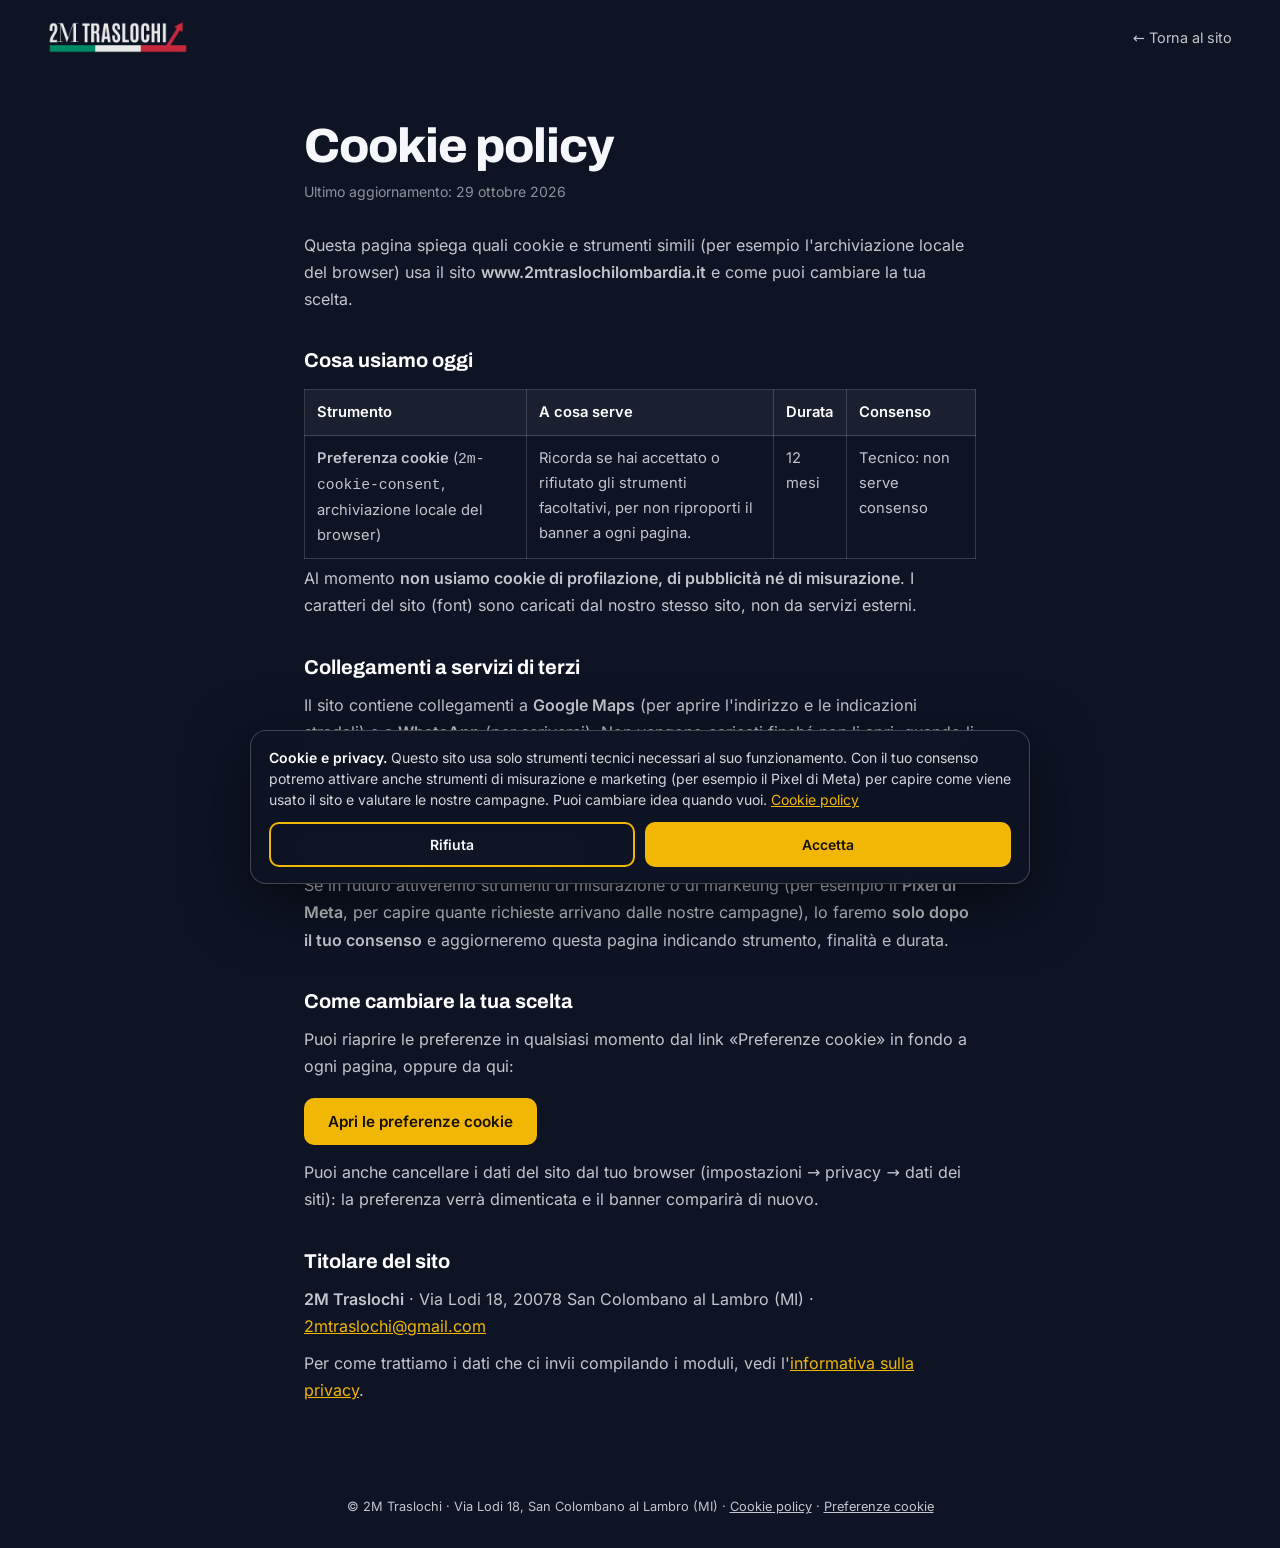
<file: cookie-policy/index.html>
<!doctype html>
<html lang="it">
<head>
<meta charset="utf-8">
<meta name="viewport" content="width=device-width,initial-scale=1,viewport-fit=cover">
<title>Cookie policy – 2M Traslochi Lombardia</title>
<meta name="description" content="Quali cookie e strumenti simili usa il sito di 2M Traslochi e come cambiare la tua scelta.">
<link rel="canonical" href="https://www.2mtraslochilombardia.it/cookie-policy/">
<meta name="theme-color" content="#0e1424">
<link rel="icon" href="../assets/3b14be66345e1d60.png">
<link rel="stylesheet" href="/assets/fonts/fonts.css">
<style>
:root{--navy:#0e1424;--yellow:#f2b705;--cream:#f6f7fb;--soft:rgba(246,247,251,.78);--line:rgba(246,247,251,.17)}
*{box-sizing:border-box;margin:0;padding:0}
html{background:var(--navy)}
body{font-family:'Inter',system-ui,sans-serif;color:var(--cream);background:var(--navy);line-height:1.7;min-height:100vh;display:flex;flex-direction:column;-webkit-font-smoothing:antialiased}
header{display:flex;align-items:center;justify-content:space-between;padding:14px clamp(18px,4vw,48px)}
header a.back{font-size:.9rem;color:var(--soft);text-decoration:none}
main{flex:1;max-width:46rem;width:100%;margin:0 auto;padding:clamp(20px,5vh,56px) clamp(18px,5vw,32px) 60px}
h1{font-family:'Archivo','Inter',sans-serif;font-weight:800;font-size:clamp(2rem,5vw,3rem);line-height:1.05;letter-spacing:-.02em;margin-bottom:8px}
.upd{color:rgba(246,247,251,.55);font-size:.88rem;margin-bottom:28px}
h2{font-family:'Archivo','Inter',sans-serif;font-weight:700;font-size:1.25rem;margin:30px 0 8px;color:#fff}
p,li{color:var(--soft);margin-bottom:10px}
ul{padding-left:1.2rem}
a{color:var(--yellow)}
table{width:100%;border-collapse:collapse;margin:12px 0 6px;font-size:.92rem}
th,td{text-align:left;padding:10px 12px;border:1px solid var(--line);vertical-align:top;color:var(--soft)}
th{color:#fff;background:rgba(246,247,251,.05)}
button.pref{margin-top:8px;cursor:pointer;font:700 .95rem Inter,system-ui,sans-serif;padding:12px 22px;border-radius:10px;border:2px solid var(--yellow);background:var(--yellow);color:#171100}
footer{padding:22px 24px 30px;font-size:.8rem;color:var(--soft);text-align:center}
</style>
</head>
<body>
<header>
  <a href="/" aria-label="2M Traslochi"><img src="../assets/3b14be66345e1d60.png" alt="2M Traslochi" width="140" height="40"></a>
  <a class="back" href="/">← Torna al sito</a>
</header>
<main>
  <h1>Cookie policy</h1>
  <p class="upd">Ultimo aggiornamento: 29 ottobre 2026</p>

  <p>Questa pagina spiega quali cookie e strumenti simili (per esempio l'archiviazione locale del browser) usa il sito <b>www.2mtraslochilombardia.it</b> e come puoi cambiare la tua scelta.</p>

  <h2>Cosa usiamo oggi</h2>
  <table>
    <thead><tr><th>Strumento</th><th>A cosa serve</th><th>Durata</th><th>Consenso</th></tr></thead>
    <tbody>
      <tr><td><b>Preferenza cookie</b> (<code>2m-cookie-consent</code>, archiviazione locale del browser)</td><td>Ricorda se hai accettato o rifiutato gli strumenti facoltativi, per non riproporti il banner a ogni pagina.</td><td>12 mesi</td><td>Tecnico: non serve consenso</td></tr>
    </tbody>
  </table>
  <p>Al momento <b>non usiamo cookie di profilazione, di pubblicità né di misurazione</b>. I caratteri del sito (font) sono caricati dal nostro stesso sito, non da servizi esterni.</p>

  <h2>Collegamenti a servizi di terzi</h2>
  <p>Il sito contiene collegamenti a <b>Google Maps</b> (per aprire l'indirizzo e le indicazioni stradali) e a <b>WhatsApp</b> (per scriverci). Non vengono caricati finché non li apri: quando li usi si apre un'altra pagina o un'altra app, gestita da quei servizi con le loro regole sulla privacy.</p>

  <h2>Strumenti facoltativi in futuro</h2>
  <p>Se in futuro attiveremo strumenti di misurazione o di marketing (per esempio il <b>Pixel di Meta</b>, per capire quante richieste arrivano dalle nostre campagne), lo faremo <b>solo dopo il tuo consenso</b> e aggiorneremo questa pagina indicando strumento, finalità e durata.</p>

  <h2>Come cambiare la tua scelta</h2>
  <p>Puoi riaprire le preferenze in qualsiasi momento dal link «Preferenze cookie» in fondo a ogni pagina, oppure da qui:</p>
  <button type="button" class="pref" onclick="window.cookieConsent&&window.cookieConsent.open()">Apri le preferenze cookie</button>
  <p style="margin-top:14px">Puoi anche cancellare i dati del sito dal tuo browser (impostazioni → privacy → dati dei siti): la preferenza verrà dimenticata e il banner comparirà di nuovo.</p>

  <h2>Titolare del sito</h2>
  <p><b>2M Traslochi</b> · Via Lodi 18, 20078 San Colombano al Lambro (MI) · <a href="mailto:2mtraslochi@gmail.com">2mtraslochi@gmail.com</a></p>
  <p>Per come trattiamo i dati che ci invii compilando i moduli, vedi l'<a href="https://docs.google.com/document/d/1YfO1dgKSuAdz8WJ1HGyIIw81927f0I-Zt6GUUK6MkuU/edit?usp=sharing" target="_blank" rel="noopener">informativa sulla privacy</a>.</p>
</main>
<footer>© 2M Traslochi · Via Lodi 18, San Colombano al Lambro (MI)</footer>
<script src="/cookie-consent.js" defer></script>
</body>
</html>
</file>
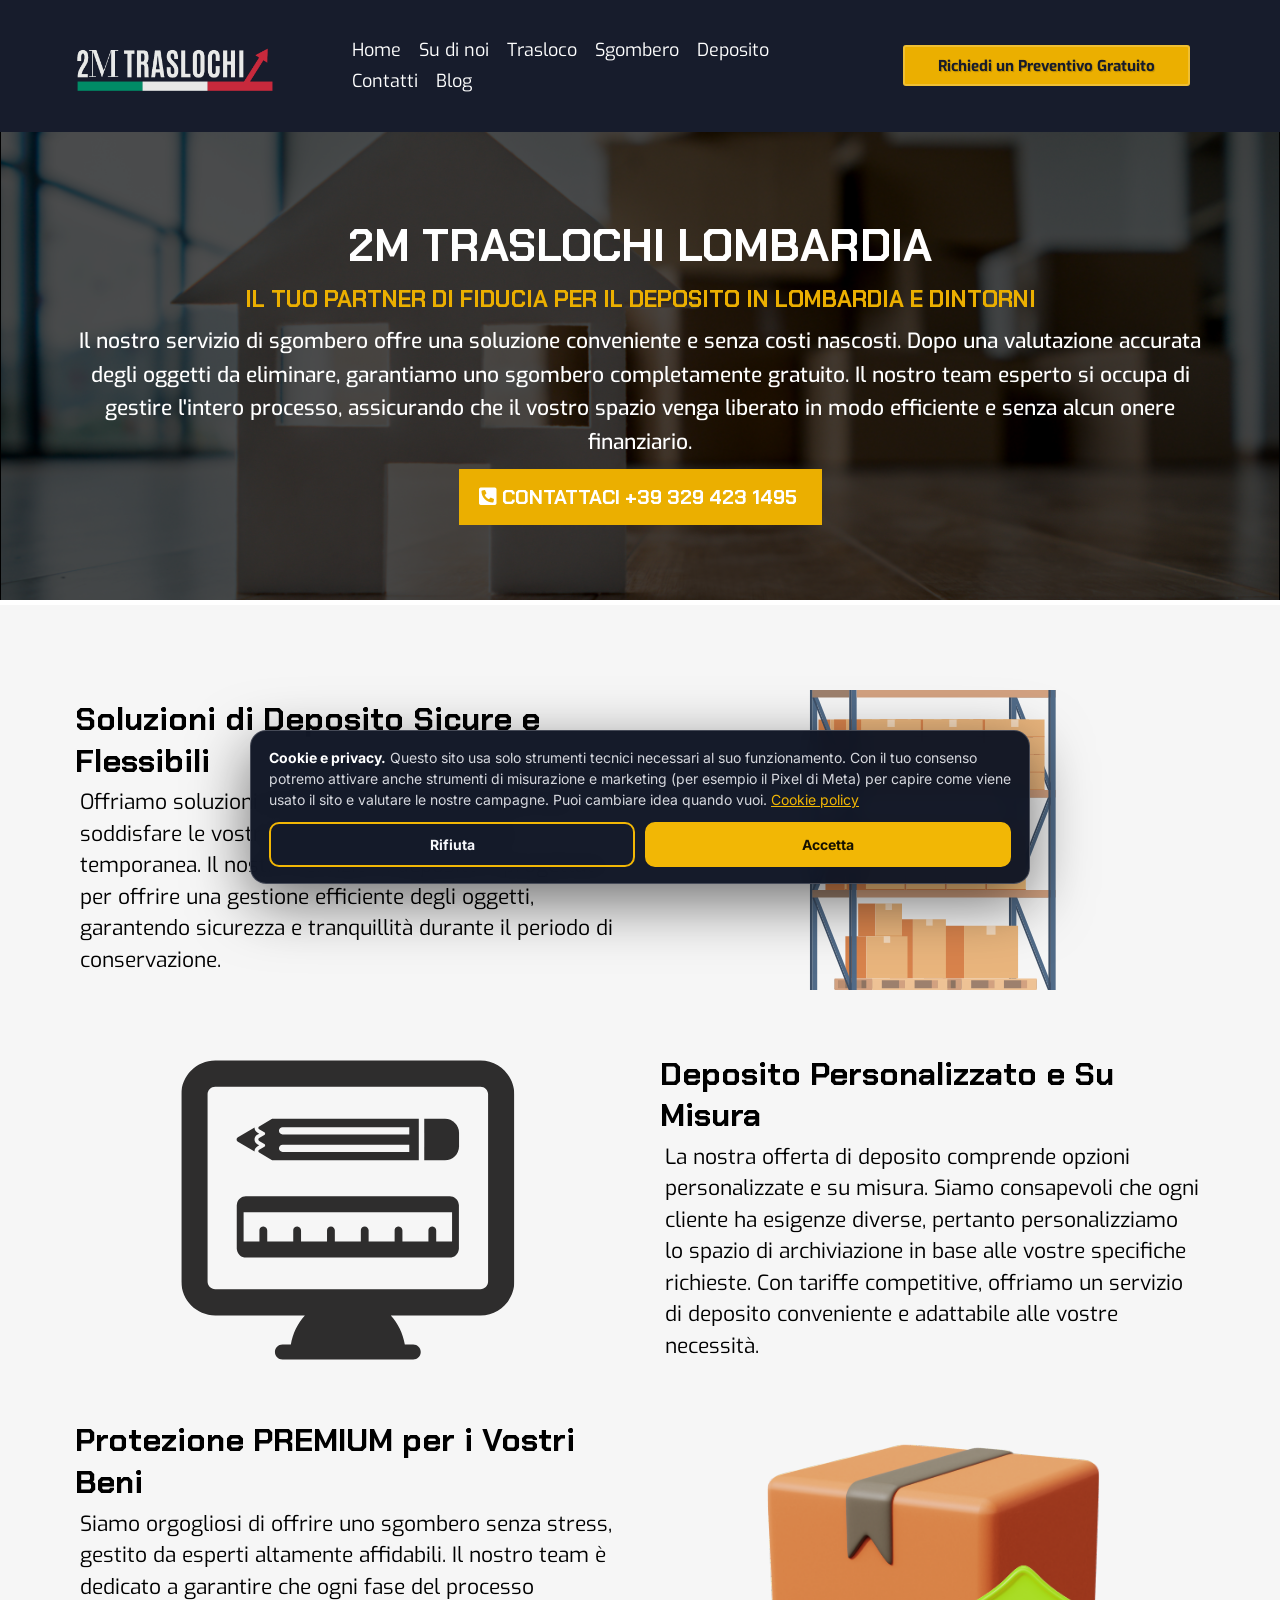
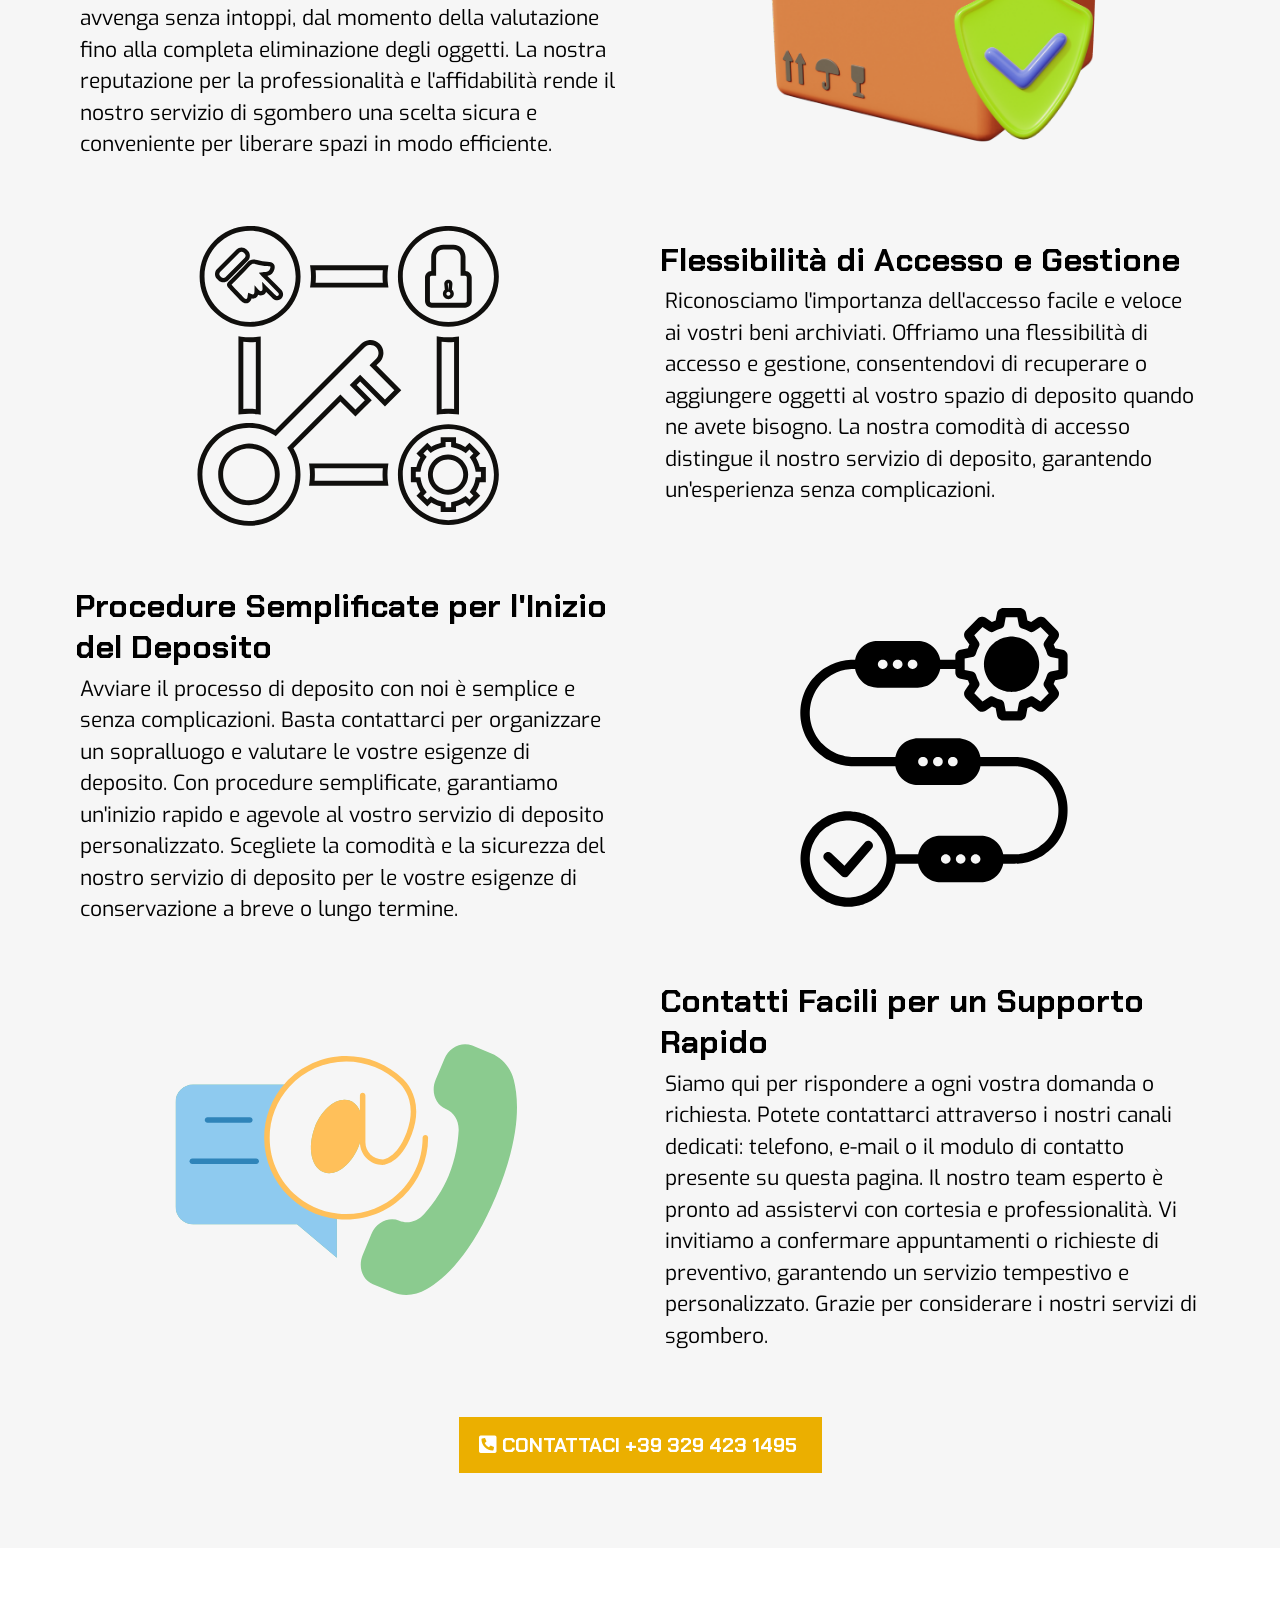
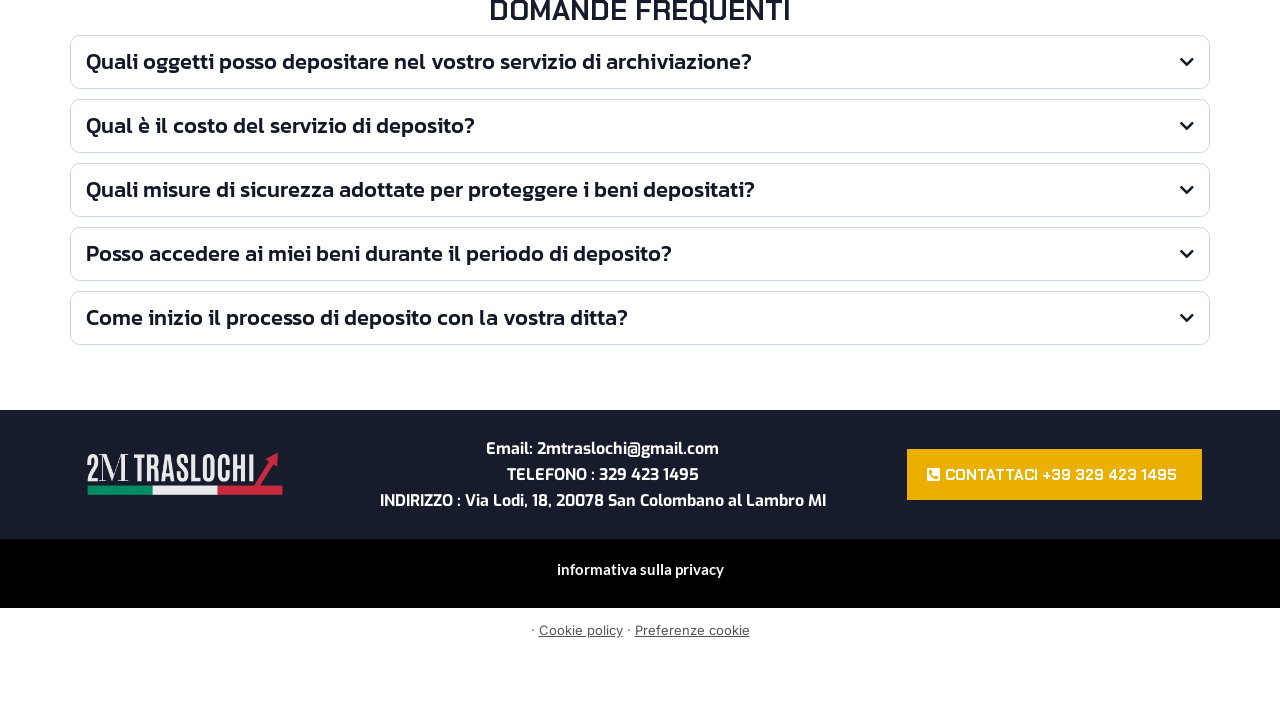
<file: deposito/index.html>
<!doctype html>
<html lang="it"><head><meta charset="utf-8"><meta name="viewport" content="width=device-width, initial-scale=1"><title>Servizio di Deposito Sicuro: Archiviazione Personalizzata su Misura</title><meta name="title" content="Servizio di Deposito Sicuro: Archiviazione Personalizzata su Misura"><meta property="og:title" content="Servizio di Deposito Sicuro: Archiviazione Personalizzata su Misura"><meta name="description" content="Il nostro servizio di deposito offre soluzioni flessibili per conservare i tuoi beni. Sicurezza avanzata e flessibilità di accesso. Contattaci per un deposito conveniente e personalizzato."><meta property="og:description" content="Il nostro servizio di deposito offre soluzioni flessibili per conservare i tuoi beni. Sicurezza avanzata e flessibilità di accesso. Contattaci per un deposito conveniente e personalizzato."><meta name="image" content="/assets/f019ef532b527f6d.png"><meta property="og:image" content="/assets/f019ef532b527f6d.png"><meta name="twitter:card" content="summary_large_image"><meta name="twitter:image" content="/assets/f019ef532b527f6d.png"><meta name="keywords" content="deposito, archiviazione, servizio di deposito, sicurezza avanzata, accesso flessibile, deposito personalizzato, conservazione dei beni"><meta property="og:keywords" content="deposito, archiviazione, servizio di deposito, sicurezza avanzata, accesso flessibile, deposito personalizzato, conservazione dei beni"><meta property="og:type" content="website"><meta property="twitter:type" content="website"><style> 

 :root{ --primary: #37ca37;
--secondary: #188bf6;
--white: #ffffff;
--gray: #cbd5e0;
--black: #000000;
--red: #e93d3d;
--orange: #f6ad55;
--yellow: #faf089;
--green: #9ae6b4;
--teal: #81e6d9;
--malibu: #63b3ed;
--indigo: #757BBD;
--purple: #d6bcfa;
--pink: #fbb6ce;
--transparent: transparent;
--overlay: rgba(0, 0, 0, 0.5);
--color-lcf5lzs4: #011126;
--color-lcf5mrwz: #F2CB07;
--color-lm9hnsfg: #0047FF;
--color-lm9hwf0y: #FF7617;
--color-lle42g56: #f6f6f6;
--color-ln215u99: #171C2C;
--color-ln24vsa5: #EBAF00;
--color-ln216anp: #EBAF00;
--arial: 'Arial';
--lato: 'Lato';
--open-sans: 'Open Sans';
--montserrat: 'Montserrat';
--kanit: 'Kanit';
--metrophobic: 'Metrophobic';
--antonio: 'Antonio';
--'metrophobic': ''Metrophobic'';
--'kanit': ''Kanit'';
--outfit: 'Outfit';
--chakra-petch: 'Chakra Petch';
--exo: 'Exo';
--poppins: 'Poppins';
--'exo': ''Exo'';
--'chakra-petch': ''Chakra Petch'';
--'lato': ''Lato'';
--headlinefont: 'Chakra Petch';
--contentfont: 'Exo';
--text-color: #000000;
--link-color: #188bf6; } .bg-fixed{bottom:0;top:0;left:0;right:0;position:fixed;overflow:auto;background-color:var(--white)} 
      
      .drop-zone-draggable .hl_main_popup{padding:20px;margin-top:0;border-color:var(--white);border-width:10px;border-style:solid;background-color:var(--black)}
      
      

      .drop-zone-draggable .row-5TTPVro1d6{margin-top:0;margin-bottom:0}
      .drop-zone-draggable .row-5TTPVro1d6{padding:15px 0;background-color:var(--transparent);border-color:var(--black);border-width:2px;border-style:solid;width:100%}
      
      
.drop-zone-draggable .col-tXC4O1dyU4{padding:10px 5px;background-color:var(--transparent);width:100%;border-color:var(--black);border-width:2px;border-style:solid;margin:0}

      .drop-zone-draggable .form-RptHziZyP2{margin-top:0;margin-bottom:0}
      .drop-zone-draggable .cform-RptHziZyP2{padding:0}
      
      
#hl_main_popup{padding:20px;margin-top:0;border-color:var(--white);border-width:10px;border-style:solid;background-color:var(--black);width:960px} #col-tXC4O1dyU4>.inner{flex-direction:column;justify-content:center;align-items:inherit;flex-wrap:nowrap} 
 /* ---- real header styles ----- */  
 :root{--exo:'Exo';--white:#ffffff;--black:#000000;--transparent:transparent;--overlay:rgba(0, 0, 0, 0.5);--color-lm9hwf0y:#FF7617;--color-lle42g56:#f6f6f6;--color-ln215u99:#171C2C;--color-ln216anp:#EBAF00}.hl_page-preview--content .section-407cet5_r{padding:30px 0 10px;margin-top:0;margin-bottom:0;background-color:var(--color-ln215u99);border-color:var(--black);border-width:2px;border-style:solid}.hl_page-preview--content .col-x8qWbyzZzz>.inner,.hl_page-preview--content .row-CrpFAWdLOF{margin-top:0;margin-bottom:0;padding:5px 0;background-color:var(--transparent);border-color:var(--black);border-width:2px;border-style:solid;width:100%}.hl_page-preview--content .col-x8qWbyzZzz{width:30.6%}.hl_page-preview--content .col-x8qWbyzZzz>.inner{padding:0 5px;width:30.6%}.hl_page-preview--content .button-N4R6PmKdGc{margin-top:0;margin-bottom:20px;text-align:center}.hl_page-preview--content .cbutton-N4R6PmKdGc{font-family:var(--contentfont);background-color:var(--color-ln216anp);color:var(--color-ln215u99);secondary-color:var(--white);text-decoration:none;padding:10px 30px;font-weight:700;border-color:var(--color-lm9hwf0y);border-width:1px;border-style:solid;letter-spacing:0;text-transform:none;text-shadow:1px 1px 1px rgba(0,0,0,.2);width:auto%}.hl_page-preview--content .col-oXwkycG8BL{width:69.4%}.hl_page-preview--content .cnav-menu-2hdpQquOuJ,.hl_page-preview--content .col-oXwkycG8BL>.inner{margin-top:0;background-color:var(--transparent);border-color:var(--black);border-width:2px;border-style:solid}.hl_page-preview--content .col-oXwkycG8BL>.inner{padding:0 5px;width:69.4%;margin-bottom:0}.hl_page-preview--content .cnav-menu-2hdpQquOuJ{font-family:var(--contentfont);padding:0 0 20px;mobile-background-color:var(--overlay);color:var(--white);bold-text-color:var(--text-color);italic-text-color:var(--text-color);underline-text-color:var(--text-color);icon-color:var(--white);secondary-color:var(--color-lle42g56);nav-menu-item-hover-background-color:var(--transparent);line-height:1.3em;text-transform:none;letter-spacing:0;text-align:left;nav-menu-item-spacing-x:9px;nav-menu-item-spacing-y:5px;dropdown-background:var(--white);dropdown-text-color:var(--black);dropdown-hover-color:var(--black);dropdown-item-spacing:10px}#section-407cet5_r>.inner{max-width:1170px}#col-oXwkycG8BL>.inner,#col-x8qWbyzZzz>.inner{flex-direction:column;justify-content:center;align-items:inherit;flex-wrap:nowrap}@media screen and (min-width:481px) and (max-width:10000px){.button-N4R6PmKdGc .button-icon-end,.button-N4R6PmKdGc .button-icon-start,.button-N4R6PmKdGc .main-heading-button{font-size:15px;font-weight:undefined}.button-N4R6PmKdGc .button-icon-start{margin-right:5px}.button-N4R6PmKdGc .button-icon-end{margin-left:5px}.button-N4R6PmKdGc .sub-heading-button{font-size:15px;color:var(--white);font-weight:undefined}}@media screen and (min-width:0px) and (max-width:480px){.button-N4R6PmKdGc .button-icon-end,.button-N4R6PmKdGc .button-icon-start,.button-N4R6PmKdGc .main-heading-button{font-size:15px;font-weight:undefined}.button-N4R6PmKdGc .button-icon-start{margin-right:5px}.button-N4R6PmKdGc .button-icon-end{margin-left:5px}.button-N4R6PmKdGc .sub-heading-button{font-size:15px;color:var(--white);font-weight:undefined}}#nav-menu-2hdpQquOuJ .nav-menu,.--mobile #nav-menu-2hdpQquOuJ .nav-menu{font-size:18px;font-weight:undefined}#nav-menu-popup.nav-menu-2hdpQquOuJ .nav-menu-body{background:var(--overlay)}#nav-menu-2hdpQquOuJ .nav-menu li.nav-menu-item{display:flex;align-items:center;white-space:nowrap}#nav-menu-2hdpQquOuJ .items-cart,#nav-menu-2hdpQquOuJ .items-cart-active{color:var(--white)}#nav-menu-2hdpQquOuJ .nav-menu .nav-menu-item a,#nav-menu-popup.nav-menu-2hdpQquOuJ .nav-menu .nav-menu-item a{color:var(--white);cursor:pointer;height:inherit;display:flex;align-items:center;padding:5px 9px;transition:all .3s ease}#nav-menu-2hdpQquOuJ .nav-menu .nav-menu-item:hover a{color:var(--color-lle42g56);background:var(--transparent)}#nav-menu-popup.nav-menu-2hdpQquOuJ .nav-menu .nav-menu-item:hover a,#nav-menu-popup.nav-menu-2hdpQquOuJ .nav-menu-body .nav-menu .nav-menu-item:hover{color:var(--color-lle42g56)}.--mobile #nav-menu-2hdpQquOuJ .nav-menu .dropdown-menu .dropdown-item{font-size:16px;font-weight:undefined}#nav-menu-popup.nav-menu-2hdpQquOuJ .nav-menu{font-size:18px;font-family:var(--contentfont);font-weight:undefined}#nav-menu-popup.nav-menu-2hdpQquOuJ .nav-menu-body .close-menu{color:var(--white);font-size:18px;font-weight:600}#nav-menu-popup.nav-menu-2hdpQquOuJ .nav-menu-body .nav-menu .nav-menu-item{color:var(--white);text-align:left;transition:all .3s ease;font-size:16px;font-weight:undefined}#nav-menu-2hdpQquOuJ .nav-menu .dropdown-menu .dropdown-item{font-size:16px;text-align:left;font-weight:undefined}#nav-menu-2hdpQquOuJ .nav-menu .dropdown-menu .dropdown-item a,#nav-menu-popup.nav-menu-2hdpQquOuJ .nav-menu .nav-dropdown-menu .nav-menu-item:hover a{color:var(--black);background:var(--white);padding:10px;transition:all .3s ease}#nav-menu-2hdpQquOuJ .nav-menu .dropdown-menu .dropdown-item:hover a,#nav-menu-popup.nav-menu-2hdpQquOuJ .nav-menu-body .nav-dropdown-menu .nav-menu-item a,#nav-menu-popup.nav-menu-2hdpQquOuJ .nav-menu-body .nav-dropdown-menu .nav-menu-item:hover a{color:var(--black)}#nav-menu-popup.nav-menu-2hdpQquOuJ .nav-menu-body .nav-dropdown-menu .nav-menu-item{background:var(--white);font-size:16px;font-weight:undefined}#nav-menu-2hdpQquOuJ .nav-menu-mobile span::before{cursor:pointer;color:var(--white);content:"";font-family:"Font Awesome 5 Free";font-size:18px;font-weight:600}@media screen and (min-width:0px) and (max-width:480px){.nav-menu-2hdpQquOuJ .branding .title{font-size:18px;line-height:1.3em;font-weight:undefined}#nav-menu-2hdpQquOuJ .hl-autocomplete-results li{font-size:18px}}@media screen and (min-width:481px) and (max-width:10000px){.nav-menu-2hdpQquOuJ .branding .title{font-size:18px;line-height:1.3em;font-weight:undefined}#nav-menu-2hdpQquOuJ .hl-autocomplete-results li{font-size:18px}}#nav-menu-2hdpQquOuJ strong{font-weight:700}#nav-menu-2hdpQquOuJ em,#nav-menu-2hdpQquOuJ strong,#nav-menu-2hdpQquOuJ u{color:var(--text-color)!important}#nav-menu-2hdpQquOuJ .hl-autocomplete-input{border:1px solid #cacaca;margin:1px;border-radius:16px}#nav-menu-2hdpQquOuJ .hl-autocomplete{font-family:inherit}#nav-menu-2hdpQquOuJ .hl-autocomplete-button{background:#fff}#nav-menu-2hdpQquOuJ .hl-autocomplete-input-wrapper{color:#000;background-color:#fff}#nav-menu-2hdpQquOuJ .hl-autocomplete-results{border:1px solid #cacaca;border-top:none;border-radius:16px;border-top-left-radius:0;border-top-right-radius:0;color:var(--white);background-color:var(--transparent)}#nav-menu-2hdpQquOuJ .hl-autocomplete-input:hover{border-width:1.5px;margin:.5px}#nav-menu-2hdpQquOuJ .hl-autocomplete-input:focus-within{border-width:2px;margin:0}.c-wrapper.c-section:has(#nav-menu-2hdpQquOuJ .mega-menu-builder),.c-wrapper.c-section:has(#nav-menu-2hdpQquOuJ .mega-menu-mobile-active),.c-wrapper.c-section:has(#nav-menu-2hdpQquOuJ .menu-item-builder>.submenu-builder),.c-wrapper.c-section:has(#nav-menu-2hdpQquOuJ .menu-item:hover>.mega-menu),.c-wrapper.c-section:has(#nav-menu-2hdpQquOuJ .menu-item:hover>.submenu),.c-wrapper.c-section:has(#nav-menu-2hdpQquOuJ .nav-menu-item.dropdown:hover),.c-wrapper.c-section:has(#nav-menu-2hdpQquOuJ .submenu-mobile-active),.hl_main_popup .c-wrapper.c-row:has(#nav-menu-2hdpQquOuJ .mega-menu-builder),.hl_main_popup .c-wrapper.c-row:has(#nav-menu-2hdpQquOuJ .mega-menu-mobile-active),.hl_main_popup .c-wrapper.c-row:has(#nav-menu-2hdpQquOuJ .menu-item-builder>.submenu-builder),.hl_main_popup .c-wrapper.c-row:has(#nav-menu-2hdpQquOuJ .menu-item:hover>.mega-menu),.hl_main_popup .c-wrapper.c-row:has(#nav-menu-2hdpQquOuJ .menu-item:hover>.submenu),.hl_main_popup .c-wrapper.c-row:has(#nav-menu-2hdpQquOuJ .nav-menu-item.dropdown:hover),.hl_main_popup .c-wrapper.c-row:has(#nav-menu-2hdpQquOuJ .submenu-mobile-active){z-index:13} 
 /* ---- Section styles ----- */ 
:root{--white:#ffffff;--black:#000000;--green:#9ae6b4;--transparent:transparent;--color-ln24vsa5:#EBAF00;--color-ln216anp:#EBAF00}.hl_page-preview--content .row-bsLw2wDYDT,.hl_page-preview--content .section-aVeIHGfbI{padding:50px 0;margin-top:0;margin-bottom:5px;background-color:var(--black);border-color:var(--black);border-width:2px;border-style:solid}.hl_page-preview--content .row-bsLw2wDYDT{margin-bottom:0;padding:15px 0;background-color:var(--transparent);width:100%}.hl_page-preview--content .col-AIHd6bUg62{width:100%}.hl_page-preview--content .col-AIHd6bUg62 .inner{padding:10px 5px;width:100%;margin-top:0;margin-bottom:0}.hl_page-preview--content .heading-6CyjOfR-zz{margin-top:0;margin-bottom:0}.hl_page-preview--content .cheading-6CyjOfR-zz,.hl_page-preview--content .col-AIHd6bUg62 .inner{background-color:var(--transparent);border-color:var(--black);border-width:2px;border-style:solid}.hl_page-preview--content .cheading-6CyjOfR-zz{font-family:var(--headlinefont);color:var(--text-color);icon-color:var(--text-color);font-weight:400;padding:10px 0;opacity:1;text-shadow:0 0 0 transparent;line-height:1.3em;letter-spacing:0;text-align:center}.hl_page-preview--content .sub-heading-bjJNL4S9h3{margin-top:10px;margin-bottom:0}.hl_page-preview--content .csub-heading-bjJNL4S9h3{font-family:var(--contentfont);background-color:var(--transparent);color:var(--white);icon-color:var(--text-color);font-weight:400;padding:0;opacity:1;text-shadow:0 0 0 transparent;border-color:var(--black);border-width:2px;border-style:solid;line-height:1.6em;text-transform:none;letter-spacing:0;text-align:center}.hl_page-preview--content .sub-heading-FwI0fkvrz6{margin-top:0;margin-bottom:0}.hl_page-preview--content .csub-heading-FwI0fkvrz6{font-family:var(--headlinefont);background-color:var(--transparent);color:var(--text-color);icon-color:var(--text-color);font-weight:400;padding:0;opacity:1;text-shadow:0 0 0 transparent;border-color:var(--black);border-width:2px;border-style:solid;line-height:1.3em;letter-spacing:0;text-align:center}.hl_page-preview--content .button-FrPxGOEtIY{margin-top:10px;margin-bottom:0;text-align:center}.hl_page-preview--content .cbutton-FrPxGOEtIY{font-family:var(--headlinefont);background-color:var(--color-ln24vsa5);color:var(--white);secondary-color:var(--white);text-decoration:none;padding:15px 20px;font-weight:700;border-color:var(--green);border-width:2px;border-style:solid;letter-spacing:0;text-shadow:0 0 0 transparent;width:auto%}#section-aVeIHGfbI>.inner{max-width:1170px}#col-AIHd6bUg62>.inner{flex-direction:column;justify-content:center;align-items:inherit;flex-wrap:nowrap}.heading-6CyjOfR-zz,.sub-heading-FwI0fkvrz6,.sub-heading-bjJNL4S9h3{font-weight:400}.heading-6CyjOfR-zz strong{color:var(--white)!important;font-weight:700}.heading-6CyjOfR-zz em,.heading-6CyjOfR-zz u{color:var(--text-color)!important}.heading-6CyjOfR-zz a,.heading-6CyjOfR-zz a *,.sub-heading-FwI0fkvrz6 a,.sub-heading-FwI0fkvrz6 a *,.sub-heading-bjJNL4S9h3 a,.sub-heading-bjJNL4S9h3 a *{color:var(--link-color)!important;text-decoration:none}.heading-6CyjOfR-zz a:hover,.sub-heading-FwI0fkvrz6 a:hover,.sub-heading-bjJNL4S9h3 a:hover{text-decoration:underline}@media screen and (min-width:0px) and (max-width:480px){.heading-6CyjOfR-zz h1,.heading-6CyjOfR-zz h2,.heading-6CyjOfR-zz h3,.heading-6CyjOfR-zz h4,.heading-6CyjOfR-zz h5,.heading-6CyjOfR-zz h6,.heading-6CyjOfR-zz ul li,.heading-6CyjOfR-zz.text-output{font-size:45px!important}}@media screen and (min-width:481px) and (max-width:10000px){.heading-6CyjOfR-zz h1,.heading-6CyjOfR-zz h2,.heading-6CyjOfR-zz h3,.heading-6CyjOfR-zz h4,.heading-6CyjOfR-zz h5,.heading-6CyjOfR-zz h6,.heading-6CyjOfR-zz ul li,.heading-6CyjOfR-zz.text-output{font-size:45px!important}}.heading-6CyjOfR-zz.text-output h1:first-child:before,.heading-6CyjOfR-zz.text-output h2:first-child:before,.heading-6CyjOfR-zz.text-output h3:first-child:before,.heading-6CyjOfR-zz.text-output h4:first-child:before,.heading-6CyjOfR-zz.text-output h5:first-child:before,.heading-6CyjOfR-zz.text-output h6:first-child:before,.heading-6CyjOfR-zz.text-output p:first-child:before,.sub-heading-FwI0fkvrz6.text-output h1:first-child:before,.sub-heading-FwI0fkvrz6.text-output h2:first-child:before,.sub-heading-FwI0fkvrz6.text-output h3:first-child:before,.sub-heading-FwI0fkvrz6.text-output h4:first-child:before,.sub-heading-FwI0fkvrz6.text-output h5:first-child:before,.sub-heading-FwI0fkvrz6.text-output h6:first-child:before,.sub-heading-FwI0fkvrz6.text-output p:first-child:before,.sub-heading-bjJNL4S9h3.text-output h1:first-child:before,.sub-heading-bjJNL4S9h3.text-output h2:first-child:before,.sub-heading-bjJNL4S9h3.text-output h3:first-child:before,.sub-heading-bjJNL4S9h3.text-output h4:first-child:before,.sub-heading-bjJNL4S9h3.text-output h5:first-child:before,.sub-heading-bjJNL4S9h3.text-output h6:first-child:before,.sub-heading-bjJNL4S9h3.text-output p:first-child:before{color:var(--text-color);content:'\';
    font-family: '';margin-right:5px;font-weight:700}.sub-heading-bjJNL4S9h3 strong{font-weight:700}.sub-heading-FwI0fkvrz6 em,.sub-heading-FwI0fkvrz6 u,.sub-heading-bjJNL4S9h3 em,.sub-heading-bjJNL4S9h3 strong,.sub-heading-bjJNL4S9h3 u{color:var(--text-color)!important}@media screen and (min-width:0px) and (max-width:480px){.sub-heading-bjJNL4S9h3 h1,.sub-heading-bjJNL4S9h3 h2,.sub-heading-bjJNL4S9h3 h3,.sub-heading-bjJNL4S9h3 h4,.sub-heading-bjJNL4S9h3 h5,.sub-heading-bjJNL4S9h3 h6,.sub-heading-bjJNL4S9h3 ul li,.sub-heading-bjJNL4S9h3.text-output{font-size:18px!important}}@media screen and (min-width:481px) and (max-width:10000px){.sub-heading-bjJNL4S9h3 h1,.sub-heading-bjJNL4S9h3 h2,.sub-heading-bjJNL4S9h3 h3,.sub-heading-bjJNL4S9h3 h4,.sub-heading-bjJNL4S9h3 h5,.sub-heading-bjJNL4S9h3 h6,.sub-heading-bjJNL4S9h3 ul li,.sub-heading-bjJNL4S9h3.text-output{font-size:21px!important}}.sub-heading-FwI0fkvrz6 strong{color:var(--color-ln216anp)!important;font-weight:700}@media screen and (min-width:0px) and (max-width:480px){.sub-heading-FwI0fkvrz6 h1,.sub-heading-FwI0fkvrz6 h2,.sub-heading-FwI0fkvrz6 h3,.sub-heading-FwI0fkvrz6 h4,.sub-heading-FwI0fkvrz6 h5,.sub-heading-FwI0fkvrz6 h6,.sub-heading-FwI0fkvrz6 ul li,.sub-heading-FwI0fkvrz6.text-output{font-size:23px!important}}@media screen and (min-width:481px) and (max-width:10000px){.sub-heading-FwI0fkvrz6 h1,.sub-heading-FwI0fkvrz6 h2,.sub-heading-FwI0fkvrz6 h3,.sub-heading-FwI0fkvrz6 h4,.sub-heading-FwI0fkvrz6 h5,.sub-heading-FwI0fkvrz6 h6,.sub-heading-FwI0fkvrz6 ul li,.sub-heading-FwI0fkvrz6.text-output{font-size:23px!important}}.button-FrPxGOEtIY .button-icon-start:before{content:"";font-family:"Font Awesome 5 Free";font-weight:700}@media screen and (min-width:481px) and (max-width:10000px){.button-FrPxGOEtIY .button-icon-end,.button-FrPxGOEtIY .button-icon-start,.button-FrPxGOEtIY .main-heading-button{font-size:20px}.button-FrPxGOEtIY .button-icon-start{margin-right:5px}.button-FrPxGOEtIY .button-icon-end{margin-left:5px}.button-FrPxGOEtIY .sub-heading-button{font-size:15px;color:var(--white)}}@media screen and (min-width:0px) and (max-width:480px){.button-FrPxGOEtIY .button-icon-end,.button-FrPxGOEtIY .button-icon-start,.button-FrPxGOEtIY .main-heading-button{font-size:20px}.button-FrPxGOEtIY .button-icon-start{margin-right:5px}.button-FrPxGOEtIY .button-icon-end{margin-left:5px}.button-FrPxGOEtIY .sub-heading-button{font-size:15px;color:var(--white)}} 
 /* ---- Section styles ----- */ 
:root{--white:#ffffff;--black:#000000;--green:#9ae6b4;--transparent:transparent;--color-lle42g56:#f6f6f6;--color-ln24vsa5:#EBAF00}.hl_page-preview--content .row-moEPPLMWs1,.hl_page-preview--content .section-TQLpqITt5H{padding:50px 0;margin-top:0;margin-bottom:0;background-color:var(--color-lle42g56);border-color:var(--black);border-width:2px;border-style:solid}.hl_page-preview--content .row-moEPPLMWs1{padding:15px 0;background-color:var(--transparent);width:100%}.hl_page-preview--content .col-i783ZCGJ1b{width:100%}.hl_page-preview--content .col-2cItDYeM7Q_ .inner,.hl_page-preview--content .col-6kgLlYpAE3 .inner,.hl_page-preview--content .col-EppIJA5wa_I .inner,.hl_page-preview--content .col-P3OaavqFvtq .inner,.hl_page-preview--content .col-PDQ7tJKehzU .inner,.hl_page-preview--content .col-Yt8_FPOLga .inner,.hl_page-preview--content .col-eCRSWmN1Qoh .inner,.hl_page-preview--content .col-eD950HN6H5 .inner,.hl_page-preview--content .col-hTqlIn5f5L .inner,.hl_page-preview--content .col-i783ZCGJ1b .inner,.hl_page-preview--content .col-qKnbJsqe4wG .inner,.hl_page-preview--content .col-soaZlxD25zl .inner,.hl_page-preview--content .col-tTOkY7qBjA .inner{padding:10px 5px;background-color:var(--transparent);width:100%;border-color:var(--black);border-width:2px;border-style:solid;margin-top:0;margin-bottom:0}.hl_page-preview--content .button-ncsQtnTeU1{margin-top:10px;margin-bottom:0;text-align:center}.hl_page-preview--content .cbutton-ncsQtnTeU1{font-family:var(--headlinefont);background-color:var(--color-ln24vsa5);color:var(--white);secondary-color:var(--white);text-decoration:none;padding:15px 20px;font-weight:700;border-color:var(--green);border-width:2px;border-style:solid;letter-spacing:0;text-shadow:0 0 0 transparent;width:auto%}.hl_page-preview--content .row-q_xwKLuX2I{margin-top:0;margin-bottom:0;padding:15px 0;background-color:var(--transparent);border-color:var(--black);border-width:2px;border-style:solid;width:100%}.hl_page-preview--content .col-Yt8_FPOLga{width:100%}.hl_page-preview--content .heading-LOgGHI8EIm{margin-top:0;margin-bottom:0}.hl_page-preview--content .cheading-LOgGHI8EIm{font-family:var(--headlinefont);background-color:var(--transparent);color:var(--text-color);icon-color:var(--text-color);font-weight:400;padding:0;opacity:1;text-shadow:0 0 0 transparent;border-color:var(--black);border-width:2px;border-style:solid;line-height:1.3em;letter-spacing:0;text-align:left}.hl_page-preview--content .paragraph-YrgO0VnlB6V{margin-top:0;margin-bottom:0}.hl_page-preview--content .cparagraph-YrgO0VnlB6V{font-family:var(--contentfont);background-color:var(--transparent);color:var(--text-color);icon-color:var(--text-color);font-weight:400;padding:5px;opacity:1;text-shadow:0 0 0 transparent;border-color:var(--black);border-width:2px;border-style:solid;line-height:1.5em;text-transform:none;letter-spacing:0;text-align:left}.hl_page-preview--content .col-P3OaavqFvtq{width:100%}.hl_page-preview--content .image-DKqzooz66_N{margin-top:0;margin-bottom:0}.hl_page-preview--content .cimage-DKqzooz66_N{padding:10px;background-color:var(--transparent);opacity:1;text-align:center}.hl_page-preview--content .row-QjmWhQguZJv{margin-top:0;margin-bottom:0;padding:15px 0;background-color:var(--transparent);border-color:var(--black);border-width:2px;border-style:solid;width:100%}.hl_page-preview--content .col-qKnbJsqe4wG{width:100%}.hl_page-preview--content .heading-hsp8s8iD-m6{margin-top:0;margin-bottom:0}.hl_page-preview--content .cheading-hsp8s8iD-m6{font-family:var(--headlinefont);background-color:var(--transparent);color:var(--text-color);icon-color:var(--text-color);font-weight:400;padding:0;opacity:1;text-shadow:0 0 0 transparent;border-color:var(--black);border-width:2px;border-style:solid;line-height:1.3em;letter-spacing:0;text-align:left}.hl_page-preview--content .paragraph-kK97znzYa5t{margin-top:0;margin-bottom:0}.hl_page-preview--content .cparagraph-kK97znzYa5t{font-family:var(--contentfont);background-color:var(--transparent);color:var(--text-color);icon-color:var(--text-color);font-weight:400;padding:5px;opacity:1;text-shadow:0 0 0 transparent;border-color:var(--black);border-width:2px;border-style:solid;line-height:1.5em;text-transform:none;letter-spacing:0;text-align:left}.hl_page-preview--content .col-2cItDYeM7Q_{width:100%}.hl_page-preview--content .image-UDThxIcayx3{margin-top:0;margin-bottom:0}.hl_page-preview--content .cimage-UDThxIcayx3{padding:10px;background-color:var(--transparent);opacity:1;text-align:center}.hl_page-preview--content .row-f23f_atcR71{margin-top:0;margin-bottom:0;padding:15px 0;background-color:var(--transparent);border-color:var(--black);border-width:2px;border-style:solid;width:100%}.hl_page-preview--content .col-eCRSWmN1Qoh{width:100%}.hl_page-preview--content .heading-W9qkOkOA7RY{margin-top:0;margin-bottom:0}.hl_page-preview--content .cheading-W9qkOkOA7RY{font-family:var(--headlinefont);background-color:var(--transparent);color:var(--text-color);icon-color:var(--text-color);font-weight:400;padding:0;opacity:1;text-shadow:0 0 0 transparent;border-color:var(--black);border-width:2px;border-style:solid;line-height:1.3em;letter-spacing:0;text-align:left}.hl_page-preview--content .paragraph-1JDnCRzj1LR{margin-top:0;margin-bottom:0}.hl_page-preview--content .cparagraph-1JDnCRzj1LR{font-family:var(--contentfont);background-color:var(--transparent);color:var(--text-color);icon-color:var(--text-color);font-weight:400;padding:5px;opacity:1;text-shadow:0 0 0 transparent;border-color:var(--black);border-width:2px;border-style:solid;line-height:1.5em;text-transform:none;letter-spacing:0;text-align:left}.hl_page-preview--content .col-soaZlxD25zl{width:100%}.hl_page-preview--content .image-9ey677cIR_b{margin-top:0;margin-bottom:0}.hl_page-preview--content .cimage-9ey677cIR_b{padding:10px;background-color:var(--transparent);opacity:1;text-align:center}.hl_page-preview--content .row-dd2MHg47Uk6{margin-top:0;margin-bottom:0;padding:15px 0;background-color:var(--transparent);border-color:var(--black);border-width:2px;border-style:solid;width:100%}.hl_page-preview--content .col-EppIJA5wa_I{width:100%}.hl_page-preview--content .heading-K-xri33bhqc{margin-top:0;margin-bottom:0}.hl_page-preview--content .cheading-K-xri33bhqc{font-family:var(--headlinefont);background-color:var(--transparent);color:var(--text-color);icon-color:var(--text-color);font-weight:400;padding:0;opacity:1;text-shadow:0 0 0 transparent;border-color:var(--black);border-width:2px;border-style:solid;line-height:1.3em;letter-spacing:0;text-align:left}.hl_page-preview--content .paragraph-IpH9Wy_jC1m{margin-top:0;margin-bottom:0}.hl_page-preview--content .cparagraph-IpH9Wy_jC1m{font-family:var(--contentfont);background-color:var(--transparent);color:var(--text-color);icon-color:var(--text-color);font-weight:400;padding:5px;opacity:1;text-shadow:0 0 0 transparent;border-color:var(--black);border-width:2px;border-style:solid;line-height:1.5em;text-transform:none;letter-spacing:0;text-align:left}.hl_page-preview--content .col-PDQ7tJKehzU{width:100%}.hl_page-preview--content .image-QSprPOFfgxb{margin-top:0;margin-bottom:0}.hl_page-preview--content .cimage-QSprPOFfgxb{padding:10px;background-color:var(--transparent);opacity:1;text-align:center}.hl_page-preview--content .row-wbcb4tVZ0F{margin-top:0;margin-bottom:0;padding:15px 0;background-color:var(--transparent);border-color:var(--black);border-width:2px;border-style:solid;width:100%}.hl_page-preview--content .col-6kgLlYpAE3{width:100%}.hl_page-preview--content .heading-tdZAsrSPjz{margin-top:0;margin-bottom:0}.hl_page-preview--content .cheading-tdZAsrSPjz{font-family:var(--headlinefont);background-color:var(--transparent);color:var(--text-color);icon-color:var(--text-color);font-weight:400;padding:0;opacity:1;text-shadow:0 0 0 transparent;border-color:var(--black);border-width:2px;border-style:solid;line-height:1.3em;letter-spacing:0;text-align:left}.hl_page-preview--content .paragraph-vogwC5Lf50{margin-top:0;margin-bottom:0}.hl_page-preview--content .cparagraph-vogwC5Lf50{font-family:var(--contentfont);background-color:var(--transparent);color:var(--text-color);icon-color:var(--text-color);font-weight:400;padding:5px;opacity:1;text-shadow:0 0 0 transparent;border-color:var(--black);border-width:2px;border-style:solid;line-height:1.5em;text-transform:none;letter-spacing:0;text-align:left}.hl_page-preview--content .col-eD950HN6H5{width:100%}.hl_page-preview--content .image-3cZclWoq8J{margin-top:0;margin-bottom:0}.hl_page-preview--content .cimage-3cZclWoq8J{padding:10px;background-color:var(--transparent);opacity:1;text-align:center}.hl_page-preview--content .row-aT8jQwbOZF{margin-top:0;margin-bottom:0;padding:15px 0;background-color:var(--transparent);border-color:var(--black);border-width:2px;border-style:solid;width:100%}.hl_page-preview--content .col-tTOkY7qBjA{width:100%}.hl_page-preview--content .image-eemAW-xe5f{margin-top:0;margin-bottom:0}.hl_page-preview--content .cimage-eemAW-xe5f{padding:10px;background-color:var(--transparent);opacity:1;text-align:center}.hl_page-preview--content .col-hTqlIn5f5L{width:100%}.hl_page-preview--content .heading-WICldk86vo{margin-top:0;margin-bottom:0}.hl_page-preview--content .cheading-WICldk86vo{font-family:var(--headlinefont);background-color:var(--transparent);color:var(--text-color);icon-color:var(--text-color);font-weight:400;padding:0;opacity:1;text-shadow:0 0 0 transparent;border-color:var(--black);border-width:2px;border-style:solid;line-height:1.3em;letter-spacing:0;text-align:left}.hl_page-preview--content .paragraph-qjhoURZjsp{margin-top:0;margin-bottom:0}.hl_page-preview--content .cparagraph-qjhoURZjsp{font-family:var(--contentfont);background-color:var(--transparent);color:var(--text-color);icon-color:var(--text-color);font-weight:400;padding:5px;opacity:1;text-shadow:0 0 0 transparent;border-color:var(--black);border-width:2px;border-style:solid;line-height:1.5em;text-transform:none;letter-spacing:0;text-align:left}#section-TQLpqITt5H>.inner{max-width:1170px}#col-2cItDYeM7Q_>.inner,#col-6kgLlYpAE3>.inner,#col-EppIJA5wa_I>.inner,#col-P3OaavqFvtq>.inner,#col-PDQ7tJKehzU>.inner,#col-Yt8_FPOLga>.inner,#col-eCRSWmN1Qoh>.inner,#col-eD950HN6H5>.inner,#col-hTqlIn5f5L>.inner,#col-i783ZCGJ1b>.inner,#col-qKnbJsqe4wG>.inner,#col-soaZlxD25zl>.inner,#col-tTOkY7qBjA>.inner{flex-direction:column;justify-content:center;align-items:inherit;flex-wrap:nowrap}.button-ncsQtnTeU1 .button-icon-start:before{content:"";font-family:"Font Awesome 5 Free";font-weight:700}@media screen and (min-width:481px) and (max-width:10000px){.button-ncsQtnTeU1 .button-icon-end,.button-ncsQtnTeU1 .button-icon-start,.button-ncsQtnTeU1 .main-heading-button{font-size:20px}.button-ncsQtnTeU1 .button-icon-start{margin-right:5px}.button-ncsQtnTeU1 .button-icon-end{margin-left:5px}.button-ncsQtnTeU1 .sub-heading-button{font-size:15px;color:var(--white)}}@media screen and (min-width:0px) and (max-width:480px){.button-ncsQtnTeU1 .button-icon-end,.button-ncsQtnTeU1 .button-icon-start,.button-ncsQtnTeU1 .main-heading-button{font-size:20px}.button-ncsQtnTeU1 .button-icon-start{margin-right:5px}.button-ncsQtnTeU1 .button-icon-end{margin-left:5px}.button-ncsQtnTeU1 .sub-heading-button{font-size:15px;color:var(--white)}}.heading-K-xri33bhqc,.heading-LOgGHI8EIm,.heading-W9qkOkOA7RY,.heading-WICldk86vo,.heading-hsp8s8iD-m6,.heading-tdZAsrSPjz,.paragraph-1JDnCRzj1LR,.paragraph-IpH9Wy_jC1m,.paragraph-YrgO0VnlB6V,.paragraph-kK97znzYa5t,.paragraph-qjhoURZjsp,.paragraph-vogwC5Lf50{font-weight:400}.heading-LOgGHI8EIm strong{color:var(--color-llo6p651)!important;font-weight:700}.heading-LOgGHI8EIm em,.heading-LOgGHI8EIm u{color:var(--text-color)!important}.heading-K-xri33bhqc a,.heading-K-xri33bhqc a *,.heading-LOgGHI8EIm a,.heading-LOgGHI8EIm a *,.heading-W9qkOkOA7RY a,.heading-W9qkOkOA7RY a *,.heading-WICldk86vo a,.heading-WICldk86vo a *,.heading-hsp8s8iD-m6 a,.heading-hsp8s8iD-m6 a *,.heading-tdZAsrSPjz a,.heading-tdZAsrSPjz a *,.paragraph-1JDnCRzj1LR a,.paragraph-1JDnCRzj1LR a *,.paragraph-IpH9Wy_jC1m a,.paragraph-IpH9Wy_jC1m a *,.paragraph-YrgO0VnlB6V a,.paragraph-YrgO0VnlB6V a *,.paragraph-kK97znzYa5t a,.paragraph-kK97znzYa5t a *,.paragraph-qjhoURZjsp a,.paragraph-qjhoURZjsp a *,.paragraph-vogwC5Lf50 a,.paragraph-vogwC5Lf50 a *{color:var(--link-color)!important;text-decoration:none}.heading-K-xri33bhqc a:hover,.heading-LOgGHI8EIm a:hover,.heading-W9qkOkOA7RY a:hover,.heading-WICldk86vo a:hover,.heading-hsp8s8iD-m6 a:hover,.heading-tdZAsrSPjz a:hover,.paragraph-1JDnCRzj1LR a:hover,.paragraph-IpH9Wy_jC1m a:hover,.paragraph-YrgO0VnlB6V a:hover,.paragraph-kK97znzYa5t a:hover,.paragraph-qjhoURZjsp a:hover,.paragraph-vogwC5Lf50 a:hover{text-decoration:underline}@media screen and (min-width:0px) and (max-width:480px){.heading-LOgGHI8EIm h1,.heading-LOgGHI8EIm h2,.heading-LOgGHI8EIm h3,.heading-LOgGHI8EIm h4,.heading-LOgGHI8EIm h5,.heading-LOgGHI8EIm h6,.heading-LOgGHI8EIm ul li,.heading-LOgGHI8EIm.text-output{font-size:32px!important}}@media screen and (min-width:481px) and (max-width:10000px){.heading-LOgGHI8EIm h1,.heading-LOgGHI8EIm h2,.heading-LOgGHI8EIm h3,.heading-LOgGHI8EIm h4,.heading-LOgGHI8EIm h5,.heading-LOgGHI8EIm h6,.heading-LOgGHI8EIm ul li,.heading-LOgGHI8EIm.text-output{font-size:32px!important}}.heading-K-xri33bhqc.text-output h1:first-child:before,.heading-K-xri33bhqc.text-output h2:first-child:before,.heading-K-xri33bhqc.text-output h3:first-child:before,.heading-K-xri33bhqc.text-output h4:first-child:before,.heading-K-xri33bhqc.text-output h5:first-child:before,.heading-K-xri33bhqc.text-output h6:first-child:before,.heading-K-xri33bhqc.text-output p:first-child:before,.heading-LOgGHI8EIm.text-output h1:first-child:before,.heading-LOgGHI8EIm.text-output h2:first-child:before,.heading-LOgGHI8EIm.text-output h3:first-child:before,.heading-LOgGHI8EIm.text-output h4:first-child:before,.heading-LOgGHI8EIm.text-output h5:first-child:before,.heading-LOgGHI8EIm.text-output h6:first-child:before,.heading-LOgGHI8EIm.text-output p:first-child:before,.heading-W9qkOkOA7RY.text-output h1:first-child:before,.heading-W9qkOkOA7RY.text-output h2:first-child:before,.heading-W9qkOkOA7RY.text-output h3:first-child:before,.heading-W9qkOkOA7RY.text-output h4:first-child:before,.heading-W9qkOkOA7RY.text-output h5:first-child:before,.heading-W9qkOkOA7RY.text-output h6:first-child:before,.heading-W9qkOkOA7RY.text-output p:first-child:before,.heading-WICldk86vo.text-output h1:first-child:before,.heading-WICldk86vo.text-output h2:first-child:before,.heading-WICldk86vo.text-output h3:first-child:before,.heading-WICldk86vo.text-output h4:first-child:before,.heading-WICldk86vo.text-output h5:first-child:before,.heading-WICldk86vo.text-output h6:first-child:before,.heading-WICldk86vo.text-output p:first-child:before,.heading-hsp8s8iD-m6.text-output h1:first-child:before,.heading-hsp8s8iD-m6.text-output h2:first-child:before,.heading-hsp8s8iD-m6.text-output h3:first-child:before,.heading-hsp8s8iD-m6.text-output h4:first-child:before,.heading-hsp8s8iD-m6.text-output h5:first-child:before,.heading-hsp8s8iD-m6.text-output h6:first-child:before,.heading-hsp8s8iD-m6.text-output p:first-child:before,.heading-tdZAsrSPjz.text-output h1:first-child:before,.heading-tdZAsrSPjz.text-output h2:first-child:before,.heading-tdZAsrSPjz.text-output h3:first-child:before,.heading-tdZAsrSPjz.text-output h4:first-child:before,.heading-tdZAsrSPjz.text-output h5:first-child:before,.heading-tdZAsrSPjz.text-output h6:first-child:before,.heading-tdZAsrSPjz.text-output p:first-child:before,.paragraph-1JDnCRzj1LR.text-output h1:first-child:before,.paragraph-1JDnCRzj1LR.text-output h2:first-child:before,.paragraph-1JDnCRzj1LR.text-output h3:first-child:before,.paragraph-1JDnCRzj1LR.text-output h4:first-child:before,.paragraph-1JDnCRzj1LR.text-output h5:first-child:before,.paragraph-1JDnCRzj1LR.text-output h6:first-child:before,.paragraph-1JDnCRzj1LR.text-output p:first-child:before,.paragraph-IpH9Wy_jC1m.text-output h1:first-child:before,.paragraph-IpH9Wy_jC1m.text-output h2:first-child:before,.paragraph-IpH9Wy_jC1m.text-output h3:first-child:before,.paragraph-IpH9Wy_jC1m.text-output h4:first-child:before,.paragraph-IpH9Wy_jC1m.text-output h5:first-child:before,.paragraph-IpH9Wy_jC1m.text-output h6:first-child:before,.paragraph-IpH9Wy_jC1m.text-output p:first-child:before,.paragraph-YrgO0VnlB6V.text-output h1:first-child:before,.paragraph-YrgO0VnlB6V.text-output h2:first-child:before,.paragraph-YrgO0VnlB6V.text-output h3:first-child:before,.paragraph-YrgO0VnlB6V.text-output h4:first-child:before,.paragraph-YrgO0VnlB6V.text-output h5:first-child:before,.paragraph-YrgO0VnlB6V.text-output h6:first-child:before,.paragraph-YrgO0VnlB6V.text-output p:first-child:before,.paragraph-kK97znzYa5t.text-output h1:first-child:before,.paragraph-kK97znzYa5t.text-output h2:first-child:before,.paragraph-kK97znzYa5t.text-output h3:first-child:before,.paragraph-kK97znzYa5t.text-output h4:first-child:before,.paragraph-kK97znzYa5t.text-output h5:first-child:before,.paragraph-kK97znzYa5t.text-output h6:first-child:before,.paragraph-kK97znzYa5t.text-output p:first-child:before,.paragraph-qjhoURZjsp.text-output h1:first-child:before,.paragraph-qjhoURZjsp.text-output h2:first-child:before,.paragraph-qjhoURZjsp.text-output h3:first-child:before,.paragraph-qjhoURZjsp.text-output h4:first-child:before,.paragraph-qjhoURZjsp.text-output h5:first-child:before,.paragraph-qjhoURZjsp.text-output h6:first-child:before,.paragraph-qjhoURZjsp.text-output p:first-child:before,.paragraph-vogwC5Lf50.text-output h1:first-child:before,.paragraph-vogwC5Lf50.text-output h2:first-child:before,.paragraph-vogwC5Lf50.text-output h3:first-child:before,.paragraph-vogwC5Lf50.text-output h4:first-child:before,.paragraph-vogwC5Lf50.text-output h5:first-child:before,.paragraph-vogwC5Lf50.text-output h6:first-child:before,.paragraph-vogwC5Lf50.text-output p:first-child:before{color:var(--text-color);content:'\';
    font-family: '';margin-right:5px;font-weight:700}.paragraph-YrgO0VnlB6V strong{font-weight:700}.heading-hsp8s8iD-m6 em,.heading-hsp8s8iD-m6 u,.paragraph-YrgO0VnlB6V em,.paragraph-YrgO0VnlB6V strong,.paragraph-YrgO0VnlB6V u{color:var(--text-color)!important}@media screen and (min-width:0px) and (max-width:480px){.paragraph-YrgO0VnlB6V h1,.paragraph-YrgO0VnlB6V h2,.paragraph-YrgO0VnlB6V h3,.paragraph-YrgO0VnlB6V h4,.paragraph-YrgO0VnlB6V h5,.paragraph-YrgO0VnlB6V h6,.paragraph-YrgO0VnlB6V ul li,.paragraph-YrgO0VnlB6V.text-output{font-size:18px!important}}@media screen and (min-width:481px) and (max-width:10000px){.paragraph-YrgO0VnlB6V h1,.paragraph-YrgO0VnlB6V h2,.paragraph-YrgO0VnlB6V h3,.paragraph-YrgO0VnlB6V h4,.paragraph-YrgO0VnlB6V h5,.paragraph-YrgO0VnlB6V h6,.paragraph-YrgO0VnlB6V ul li,.paragraph-YrgO0VnlB6V.text-output{font-size:21px!important}}.heading-hsp8s8iD-m6 strong{color:var(--color-llo6p651)!important;font-weight:700}@media screen and (min-width:0px) and (max-width:480px){.heading-hsp8s8iD-m6 h1,.heading-hsp8s8iD-m6 h2,.heading-hsp8s8iD-m6 h3,.heading-hsp8s8iD-m6 h4,.heading-hsp8s8iD-m6 h5,.heading-hsp8s8iD-m6 h6,.heading-hsp8s8iD-m6 ul li,.heading-hsp8s8iD-m6.text-output{font-size:32px!important}}@media screen and (min-width:481px) and (max-width:10000px){.heading-hsp8s8iD-m6 h1,.heading-hsp8s8iD-m6 h2,.heading-hsp8s8iD-m6 h3,.heading-hsp8s8iD-m6 h4,.heading-hsp8s8iD-m6 h5,.heading-hsp8s8iD-m6 h6,.heading-hsp8s8iD-m6 ul li,.heading-hsp8s8iD-m6.text-output{font-size:32px!important}}.paragraph-kK97znzYa5t strong{font-weight:700}.heading-W9qkOkOA7RY em,.heading-W9qkOkOA7RY u,.paragraph-kK97znzYa5t em,.paragraph-kK97znzYa5t strong,.paragraph-kK97znzYa5t u{color:var(--text-color)!important}@media screen and (min-width:0px) and (max-width:480px){.paragraph-kK97znzYa5t h1,.paragraph-kK97znzYa5t h2,.paragraph-kK97znzYa5t h3,.paragraph-kK97znzYa5t h4,.paragraph-kK97znzYa5t h5,.paragraph-kK97znzYa5t h6,.paragraph-kK97znzYa5t ul li,.paragraph-kK97znzYa5t.text-output{font-size:18px!important}}@media screen and (min-width:481px) and (max-width:10000px){.paragraph-kK97znzYa5t h1,.paragraph-kK97znzYa5t h2,.paragraph-kK97znzYa5t h3,.paragraph-kK97znzYa5t h4,.paragraph-kK97znzYa5t h5,.paragraph-kK97znzYa5t h6,.paragraph-kK97znzYa5t ul li,.paragraph-kK97znzYa5t.text-output{font-size:21px!important}}.heading-W9qkOkOA7RY strong{color:var(--color-llo6p651)!important;font-weight:700}@media screen and (min-width:0px) and (max-width:480px){.heading-W9qkOkOA7RY h1,.heading-W9qkOkOA7RY h2,.heading-W9qkOkOA7RY h3,.heading-W9qkOkOA7RY h4,.heading-W9qkOkOA7RY h5,.heading-W9qkOkOA7RY h6,.heading-W9qkOkOA7RY ul li,.heading-W9qkOkOA7RY.text-output{font-size:32px!important}}@media screen and (min-width:481px) and (max-width:10000px){.heading-W9qkOkOA7RY h1,.heading-W9qkOkOA7RY h2,.heading-W9qkOkOA7RY h3,.heading-W9qkOkOA7RY h4,.heading-W9qkOkOA7RY h5,.heading-W9qkOkOA7RY h6,.heading-W9qkOkOA7RY ul li,.heading-W9qkOkOA7RY.text-output{font-size:32px!important}}.paragraph-1JDnCRzj1LR strong{font-weight:700}.heading-K-xri33bhqc em,.heading-K-xri33bhqc u,.paragraph-1JDnCRzj1LR em,.paragraph-1JDnCRzj1LR strong,.paragraph-1JDnCRzj1LR u{color:var(--text-color)!important}@media screen and (min-width:0px) and (max-width:480px){.paragraph-1JDnCRzj1LR h1,.paragraph-1JDnCRzj1LR h2,.paragraph-1JDnCRzj1LR h3,.paragraph-1JDnCRzj1LR h4,.paragraph-1JDnCRzj1LR h5,.paragraph-1JDnCRzj1LR h6,.paragraph-1JDnCRzj1LR ul li,.paragraph-1JDnCRzj1LR.text-output{font-size:18px!important}}@media screen and (min-width:481px) and (max-width:10000px){.paragraph-1JDnCRzj1LR h1,.paragraph-1JDnCRzj1LR h2,.paragraph-1JDnCRzj1LR h3,.paragraph-1JDnCRzj1LR h4,.paragraph-1JDnCRzj1LR h5,.paragraph-1JDnCRzj1LR h6,.paragraph-1JDnCRzj1LR ul li,.paragraph-1JDnCRzj1LR.text-output{font-size:21px!important}}.heading-K-xri33bhqc strong{color:var(--color-llo6p651)!important;font-weight:700}@media screen and (min-width:0px) and (max-width:480px){.heading-K-xri33bhqc h1,.heading-K-xri33bhqc h2,.heading-K-xri33bhqc h3,.heading-K-xri33bhqc h4,.heading-K-xri33bhqc h5,.heading-K-xri33bhqc h6,.heading-K-xri33bhqc ul li,.heading-K-xri33bhqc.text-output{font-size:32px!important}}@media screen and (min-width:481px) and (max-width:10000px){.heading-K-xri33bhqc h1,.heading-K-xri33bhqc h2,.heading-K-xri33bhqc h3,.heading-K-xri33bhqc h4,.heading-K-xri33bhqc h5,.heading-K-xri33bhqc h6,.heading-K-xri33bhqc ul li,.heading-K-xri33bhqc.text-output{font-size:32px!important}}.paragraph-IpH9Wy_jC1m strong{font-weight:700}.heading-tdZAsrSPjz em,.heading-tdZAsrSPjz u,.paragraph-IpH9Wy_jC1m em,.paragraph-IpH9Wy_jC1m strong,.paragraph-IpH9Wy_jC1m u{color:var(--text-color)!important}@media screen and (min-width:0px) and (max-width:480px){.paragraph-IpH9Wy_jC1m h1,.paragraph-IpH9Wy_jC1m h2,.paragraph-IpH9Wy_jC1m h3,.paragraph-IpH9Wy_jC1m h4,.paragraph-IpH9Wy_jC1m h5,.paragraph-IpH9Wy_jC1m h6,.paragraph-IpH9Wy_jC1m ul li,.paragraph-IpH9Wy_jC1m.text-output{font-size:18px!important}}@media screen and (min-width:481px) and (max-width:10000px){.paragraph-IpH9Wy_jC1m h1,.paragraph-IpH9Wy_jC1m h2,.paragraph-IpH9Wy_jC1m h3,.paragraph-IpH9Wy_jC1m h4,.paragraph-IpH9Wy_jC1m h5,.paragraph-IpH9Wy_jC1m h6,.paragraph-IpH9Wy_jC1m ul li,.paragraph-IpH9Wy_jC1m.text-output{font-size:21px!important}}.heading-tdZAsrSPjz strong{color:var(--color-llo6p651)!important;font-weight:700}@media screen and (min-width:0px) and (max-width:480px){.heading-tdZAsrSPjz h1,.heading-tdZAsrSPjz h2,.heading-tdZAsrSPjz h3,.heading-tdZAsrSPjz h4,.heading-tdZAsrSPjz h5,.heading-tdZAsrSPjz h6,.heading-tdZAsrSPjz ul li,.heading-tdZAsrSPjz.text-output{font-size:32px!important}}@media screen and (min-width:481px) and (max-width:10000px){.heading-tdZAsrSPjz h1,.heading-tdZAsrSPjz h2,.heading-tdZAsrSPjz h3,.heading-tdZAsrSPjz h4,.heading-tdZAsrSPjz h5,.heading-tdZAsrSPjz h6,.heading-tdZAsrSPjz ul li,.heading-tdZAsrSPjz.text-output{font-size:32px!important}}.paragraph-vogwC5Lf50 strong{font-weight:700}.heading-WICldk86vo em,.heading-WICldk86vo u,.paragraph-vogwC5Lf50 em,.paragraph-vogwC5Lf50 strong,.paragraph-vogwC5Lf50 u{color:var(--text-color)!important}@media screen and (min-width:0px) and (max-width:480px){.paragraph-vogwC5Lf50 h1,.paragraph-vogwC5Lf50 h2,.paragraph-vogwC5Lf50 h3,.paragraph-vogwC5Lf50 h4,.paragraph-vogwC5Lf50 h5,.paragraph-vogwC5Lf50 h6,.paragraph-vogwC5Lf50 ul li,.paragraph-vogwC5Lf50.text-output{font-size:18px!important}}@media screen and (min-width:481px) and (max-width:10000px){.paragraph-vogwC5Lf50 h1,.paragraph-vogwC5Lf50 h2,.paragraph-vogwC5Lf50 h3,.paragraph-vogwC5Lf50 h4,.paragraph-vogwC5Lf50 h5,.paragraph-vogwC5Lf50 h6,.paragraph-vogwC5Lf50 ul li,.paragraph-vogwC5Lf50.text-output{font-size:21px!important}}.heading-WICldk86vo strong{color:var(--color-llo6p651)!important;font-weight:700}@media screen and (min-width:0px) and (max-width:480px){.heading-WICldk86vo h1,.heading-WICldk86vo h2,.heading-WICldk86vo h3,.heading-WICldk86vo h4,.heading-WICldk86vo h5,.heading-WICldk86vo h6,.heading-WICldk86vo ul li,.heading-WICldk86vo.text-output{font-size:32px!important}}@media screen and (min-width:481px) and (max-width:10000px){.heading-WICldk86vo h1,.heading-WICldk86vo h2,.heading-WICldk86vo h3,.heading-WICldk86vo h4,.heading-WICldk86vo h5,.heading-WICldk86vo h6,.heading-WICldk86vo ul li,.heading-WICldk86vo.text-output{font-size:32px!important}}.paragraph-qjhoURZjsp strong{font-weight:700}.paragraph-qjhoURZjsp em,.paragraph-qjhoURZjsp strong,.paragraph-qjhoURZjsp u{color:var(--text-color)!important}@media screen and (min-width:0px) and (max-width:480px){.paragraph-qjhoURZjsp h1,.paragraph-qjhoURZjsp h2,.paragraph-qjhoURZjsp h3,.paragraph-qjhoURZjsp h4,.paragraph-qjhoURZjsp h5,.paragraph-qjhoURZjsp h6,.paragraph-qjhoURZjsp ul li,.paragraph-qjhoURZjsp.text-output{font-size:18px!important}}@media screen and (min-width:481px) and (max-width:10000px){.paragraph-qjhoURZjsp h1,.paragraph-qjhoURZjsp h2,.paragraph-qjhoURZjsp h3,.paragraph-qjhoURZjsp h4,.paragraph-qjhoURZjsp h5,.paragraph-qjhoURZjsp h6,.paragraph-qjhoURZjsp ul li,.paragraph-qjhoURZjsp.text-output{font-size:21px!important}} 
 /* ---- Section styles ----- */ 
:root{--black:#000000;--transparent:transparent;--color-ln215u99:#171C2C}.hl_page-preview--content .section-QZ5yWsb6Dr{padding:20px 0;margin-top:0;margin-bottom:0;background-color:var(--transparent);border-color:var(--black);border-width:2px;border-style:solid}.hl_page-preview--content .col-69Q42upD7Bd,.hl_page-preview--content .row-PWtlsAOQuwT{background-color:var(--transparent);width:100%;border-color:var(--black);border-width:2px;border-style:solid}.hl_page-preview--content .row-PWtlsAOQuwT{margin-top:0;margin-bottom:0;padding:15px 0}.hl_page-preview--content .col-69Q42upD7Bd{padding:10px 5px;margin:0}.hl_page-preview--content .heading-QHReV0gTu75{margin-top:0;margin-bottom:0}.hl_page-preview--content .cheading-QHReV0gTu75{font-family:var(--headlinefont);background-color:var(--transparent);color:var(--black);icon-color:var(--text-color);font-weight:400;padding:0;opacity:1;text-shadow:0 0 0 transparent;border-color:var(--black);border-width:2px;border-style:solid;line-height:1.3em;letter-spacing:0;text-align:center}.hl_page-preview--content .cfaq-x1dFjCWahnh{font-family:var(--contentfont);faq-open-title-text-color:var(--color-ln216anp);faq-open-title-background-color:var(--white);faq-divider-color:var(--gray);faq-content-text-color:var(--black);faq-open-background-color:var(--white);faq-closed-title-text-color:#111827;faq-closed-title-background-color:var(--white);faq-expand-all-button-text-color:#3b82f6;faq-expand-all-button-border-color:#d1d5db;faq-expand-all-button-background-color:var(--transparent);link-text-color:#3b82f6;faq-heading-font-family:var(--kanit);faq-content-font-family:var(--exo);padding:5px 10px 10px;margin-top:0;margin-bottom:0;border-color:var(--black);border-style:solid;border-width:2px}#section-QZ5yWsb6Dr>.inner{max-width:1170px}#col-69Q42upD7Bd>.inner{flex-direction:column;justify-content:center;align-items:inherit;flex-wrap:nowrap}.heading-QHReV0gTu75{font-weight:400}.heading-QHReV0gTu75 strong{color:var(--color-ln215u99)!important;font-weight:700}.heading-QHReV0gTu75 em,.heading-QHReV0gTu75 u{color:var(--text-color)!important}.heading-QHReV0gTu75 a,.heading-QHReV0gTu75 a *{color:var(--link-color)!important;text-decoration:none}.heading-QHReV0gTu75 a:hover{text-decoration:underline}@media screen and (min-width:0px) and (max-width:480px){.heading-QHReV0gTu75 h1,.heading-QHReV0gTu75 h2,.heading-QHReV0gTu75 h3,.heading-QHReV0gTu75 h4,.heading-QHReV0gTu75 h5,.heading-QHReV0gTu75 h6,.heading-QHReV0gTu75 ul li,.heading-QHReV0gTu75.text-output{font-size:28px!important}}@media screen and (min-width:481px) and (max-width:10000px){.heading-QHReV0gTu75 h1,.heading-QHReV0gTu75 h2,.heading-QHReV0gTu75 h3,.heading-QHReV0gTu75 h4,.heading-QHReV0gTu75 h5,.heading-QHReV0gTu75 h6,.heading-QHReV0gTu75 ul li,.heading-QHReV0gTu75.text-output{font-size:28px!important}}.heading-QHReV0gTu75.text-output h1:first-child:before,.heading-QHReV0gTu75.text-output h2:first-child:before,.heading-QHReV0gTu75.text-output h3:first-child:before,.heading-QHReV0gTu75.text-output h4:first-child:before,.heading-QHReV0gTu75.text-output h5:first-child:before,.heading-QHReV0gTu75.text-output h6:first-child:before,.heading-QHReV0gTu75.text-output p:first-child:before{color:var(--text-color);content:'\';
    font-family: '';margin-right:5px;font-weight:700}#faq-x1dFjCWahnh .hl-faq-child-heading-text{font-size:22px}#faq-x1dFjCWahnh .hl-faq-child-item-text{font-size:19px}#faq-x1dFjCWahnh .faq-separated-child{border:1.5px solid var(--gray);border-radius:10px}#faq-x1dFjCWahnh .faq-separated-child.active{border:1.5px solid var(--gray)}#faq-x1dFjCWahnh .faq-contained-child{border:1px solid var(--gray)}#faq-x1dFjCWahnh .faq-simple-child .hl-faq-child-heading{border-top:1px solid var(--gray)}#faq-x1dFjCWahnh .faq-separated-child .hl-faq-child-heading{border-radius:10px}#faq-x1dFjCWahnh .faq-separated-child .hl-faq-child-heading.active{border-radius:10px 10px 0 0}#faq-x1dFjCWahnh .hl-faq-child-heading,#faq-x1dFjCWahnh .hl-faq-child-heading.active{background-color:var(--white)}#faq-x1dFjCWahnh .hl-faq-child-heading .hl-faq-child-head .hl-faq-child-heading-text,#faq-x1dFjCWahnh .hl-faq-child-heading .hl-faq-child-heading-icon{color:#111827}#faq-x1dFjCWahnh .hl-faq-child-heading.active .hl-faq-child-head .hl-faq-child-heading-text,#faq-x1dFjCWahnh .hl-faq-child-heading.active .hl-faq-child-heading-icon{color:var(--color-ln216anp)}#faq-x1dFjCWahnh .hl-faq-child-heading .hl-faq-child-head .hl-faq-child-heading-text{line-height:1;font-family:var(--kanit)}#faq-x1dFjCWahnh .hl-faq-child .hl-faq-child-panel{background-color:var(--white)}#faq-x1dFjCWahnh .faq-separated-child .hl-faq-child-panel{border-radius:0}#faq-x1dFjCWahnh .faq-separated-child.active .hl-faq-child-panel{border-radius:0 0 10px 10px}#faq-x1dFjCWahnh .hl-faq-child .hl-faq-child-panel .hl-faq-child-item-text{color:var(--black);line-height:1}#faq-x1dFjCWahnh .hl-faq-child-panel{display:flex;padding:15px;overflow:hidden}#faq-x1dFjCWahnh .hl-faq-child-panel .item-text{min-width:80%;margin:0;font-family:var(--exo)}#faq-x1dFjCWahnh .hl-faq-child-panel .item-img{padding:.5em;max-width:20%;height:100%}@media screen and (min-width:0px) and (max-width:480px){#faq-x1dFjCWahnh .hl-faq-child-panel{display:grid;padding:15px}#faq-x1dFjCWahnh .hl-faq-child-panel .item-img{max-width:100%;width:100%;margin:0;padding:0;height:auto}#faq-x1dFjCWahnh .hl-faq-child-panel .item-text{max-width:100%;width:100%;margin:0;height:auto;padding:0 0 5px}#faq-x1dFjCWahnh .hl-faq-child-heading-text{font-size:15px}#faq-x1dFjCWahnh .hl-faq-child-item-text{font-size:12px}}#faq-x1dFjCWahnh .hl-faq-child-heading .hl-faq-child-heading-icon:before{content:""!important;font-family:"Font Awesome 5 Free"}#faq-x1dFjCWahnh .hl-faq-child-heading.active .hl-faq-child-heading-icon:before{content:""!important;font-family:"Font Awesome 5 Free"}#faq-x1dFjCWahnh .expand-collapse-all-button{color:#3b82f6;border:1px solid #d1d5db;background-color:var(--transparent)}#faq-x1dFjCWahnh a{color:#3b82f6!important;text-decoration:none!important}
 /* ---- footer styles ----- */  
 :root{--chakra-petch:'Chakra Petch';--exo:'Exo';--white:#ffffff;--black:#000000;--green:#9ae6b4;--transparent:transparent;--color-ln215u99:#171C2C;--color-ln24vsa5:#EBAF00}.hl_page-preview--content .row-ZYlV8sMO9o,.hl_page-preview--content .section-gqRFhiKqC-{padding:13px 0 23px;margin-top:0;margin-bottom:0;background-color:var(--color-ln215u99);border-color:var(--black);border-width:2px;border-style:solid}.hl_page-preview--content .row-ZYlV8sMO9o{padding:5px 0;background-color:var(--transparent);width:100%}.hl_page-preview--content .col-zqdmTqtJAs{width:29.2%}.hl_page-preview--content .col-IMESGq-Ev4>.inner,.hl_page-preview--content .col-PKHfpGcgxQ>.inner,.hl_page-preview--content .col-zqdmTqtJAs>.inner{padding:0 5px;background-color:var(--transparent);width:29.2%;border-color:var(--black);border-width:2px;border-style:solid;margin-top:0;margin-bottom:0}.hl_page-preview--content .button-ciMmc6s2nK{margin-top:10px;margin-bottom:0;text-align:center}.hl_page-preview--content .cbutton-ciMmc6s2nK{font-family:var(--headlinefont);background-color:var(--color-ln24vsa5);color:var(--white);secondary-color:var(--white);text-decoration:none;padding:15px 20px;font-weight:700;border-color:var(--green);border-width:2px;border-style:solid;letter-spacing:0;text-shadow:0 0 0 transparent;width:auto%}.hl_page-preview--content .col-IMESGq-Ev4{width:48%}.hl_page-preview--content .col-IMESGq-Ev4>.inner,.hl_page-preview--content .col-PKHfpGcgxQ>.inner{width:48%}.hl_page-preview--content .button-V3_jSidpZk{margin-top:5px;margin-bottom:0;text-align:center}.hl_page-preview--content .cbutton-V3_jSidpZk{font-family:var(--contentfont);background-color:var(--transparent);color:var(--white);secondary-color:var(--black);text-decoration:none;padding:0;font-weight:700;border-color:var(--green);border-width:2px;border-style:solid;letter-spacing:0;text-shadow:0 0 0 transparent;width:auto%}.hl_page-preview--content .button-13ZDuuAqeH{margin-top:5px;margin-bottom:0;text-align:center}.hl_page-preview--content .cbutton-13ZDuuAqeH{font-family:var(--contentfont);background-color:var(--transparent);color:var(--white);secondary-color:var(--black);text-decoration:none;padding:0;font-weight:700;border-color:var(--green);border-width:2px;border-style:solid;letter-spacing:0;text-shadow:0 0 0 transparent;width:auto%}.hl_page-preview--content .button-K-z5bQNiyb{margin-top:10px;margin-bottom:0;text-align:center}.hl_page-preview--content .cbutton-K-z5bQNiyb{font-family:var(--contentfont);background-color:var(--transparent);color:var(--white);secondary-color:var(--white);text-decoration:none;padding:0;font-weight:700;border-color:var(--green);border-width:2px;border-style:solid;letter-spacing:0;text-transform:none;text-shadow:0 0 0 transparent;width:auto%}.hl_page-preview--content .col-PKHfpGcgxQ{width:22.8%}.hl_page-preview--content .col-PKHfpGcgxQ>.inner{width:22.8%}.hl_page-preview--content .image-p4fUZL4Ddr{margin-top:0;margin-bottom:0}.hl_page-preview--content .image-p4fUZL4Ddr .image-container img{box-shadow:undefined;width:200px}.hl_page-preview--content .cimage-p4fUZL4Ddr{padding:10px;background-color:var(--transparent);opacity:1;text-align:left}#section-gqRFhiKqC->.inner{max-width:1170px}#col-IMESGq-Ev4>.inner,#col-PKHfpGcgxQ>.inner,#col-zqdmTqtJAs>.inner{flex-direction:column;justify-content:center;align-items:inherit;flex-wrap:nowrap}.button-ciMmc6s2nK .button-icon-start:before{content:"";font-family:"Font Awesome 5 Free";font-weight:700}@media screen and (min-width:481px) and (max-width:10000px){.button-ciMmc6s2nK .button-icon-end,.button-ciMmc6s2nK .button-icon-start,.button-ciMmc6s2nK .main-heading-button{font-size:15px;font-weight:undefined}.button-ciMmc6s2nK .button-icon-start{margin-right:5px}.button-ciMmc6s2nK .button-icon-end{margin-left:5px}.button-ciMmc6s2nK .sub-heading-button{font-size:15px;color:var(--white);font-weight:undefined}}@media screen and (min-width:0px) and (max-width:480px){.button-ciMmc6s2nK .button-icon-end,.button-ciMmc6s2nK .button-icon-start,.button-ciMmc6s2nK .main-heading-button{font-size:15px;font-weight:undefined}.button-ciMmc6s2nK .button-icon-start{margin-right:5px}.button-ciMmc6s2nK .button-icon-end{margin-left:5px}.button-ciMmc6s2nK .sub-heading-button{font-size:15px;color:var(--white);font-weight:undefined}}@media screen and (min-width:481px) and (max-width:10000px){.button-V3_jSidpZk .button-icon-end,.button-V3_jSidpZk .button-icon-start,.button-V3_jSidpZk .main-heading-button{font-size:16px;font-weight:undefined}.button-V3_jSidpZk .button-icon-start{margin-right:5px}.button-V3_jSidpZk .button-icon-end{margin-left:5px}.button-V3_jSidpZk .sub-heading-button{font-size:15px;color:var(--black);font-weight:undefined}}@media screen and (min-width:0px) and (max-width:480px){.button-V3_jSidpZk .button-icon-end,.button-V3_jSidpZk .button-icon-start,.button-V3_jSidpZk .main-heading-button{font-size:16px;font-weight:undefined}.button-V3_jSidpZk .button-icon-start{margin-right:5px}.button-V3_jSidpZk .button-icon-end{margin-left:5px}.button-V3_jSidpZk .sub-heading-button{font-size:15px;color:var(--black);font-weight:undefined}}@media screen and (min-width:481px) and (max-width:10000px){.button-13ZDuuAqeH .button-icon-end,.button-13ZDuuAqeH .button-icon-start,.button-13ZDuuAqeH .main-heading-button{font-size:16px;font-weight:undefined}.button-13ZDuuAqeH .button-icon-start{margin-right:5px}.button-13ZDuuAqeH .button-icon-end{margin-left:5px}.button-13ZDuuAqeH .sub-heading-button{font-size:15px;color:var(--black);font-weight:undefined}}@media screen and (min-width:0px) and (max-width:480px){.button-13ZDuuAqeH .button-icon-end,.button-13ZDuuAqeH .button-icon-start,.button-13ZDuuAqeH .main-heading-button{font-size:16px;font-weight:undefined}.button-13ZDuuAqeH .button-icon-start{margin-right:5px}.button-13ZDuuAqeH .button-icon-end{margin-left:5px}.button-13ZDuuAqeH .sub-heading-button{font-size:15px;color:var(--black);font-weight:undefined}}@media screen and (min-width:481px) and (max-width:10000px){.button-K-z5bQNiyb .button-icon-end,.button-K-z5bQNiyb .button-icon-start,.button-K-z5bQNiyb .main-heading-button{font-size:16px;font-weight:undefined}.button-K-z5bQNiyb .button-icon-start{margin-right:5px}.button-K-z5bQNiyb .button-icon-end{margin-left:5px}.button-K-z5bQNiyb .sub-heading-button{font-size:15px;color:var(--white);font-weight:undefined}}@media screen and (min-width:0px) and (max-width:480px){.button-K-z5bQNiyb .button-icon-end,.button-K-z5bQNiyb .button-icon-start,.button-K-z5bQNiyb .main-heading-button{font-size:16px;font-weight:undefined}.button-K-z5bQNiyb .button-icon-start{margin-right:5px}.button-K-z5bQNiyb .button-icon-end{margin-left:5px}.button-K-z5bQNiyb .sub-heading-button{font-size:15px;color:var(--white);font-weight:undefined}}
 /* ---- privacy styles ----- */  
 :root{--lato:'Lato';--white:#ffffff;--black:#000000;--green:#9ae6b4;--transparent:transparent}.hl_page-preview--content .section-eAj6NKd5r4{padding:0 20px;margin-top:0;margin-bottom:0;background-color:var(--black);border-color:var(--black);border-width:2px;border-style:solid}.hl_page-preview--content .col-1FhflBjXWD,.hl_page-preview--content .row-xMjTlWJnjI{background-color:var(--transparent);width:100%;border-color:var(--black);border-width:2px;border-style:solid}.hl_page-preview--content .row-xMjTlWJnjI{margin-top:0;margin-bottom:0;padding:15px 0}.hl_page-preview--content .col-1FhflBjXWD{padding:0 5px;margin:0}.hl_page-preview--content .button-5GrIym7Zbn{margin-top:0;margin-bottom:0;text-align:center}.hl_page-preview--content .cbutton-5GrIym7Zbn{font-family:var(--lato);background-color:var(--transparent);color:var(--white);secondary-color:var(--white);text-decoration:none;padding:5px 20px 15px;font-weight:700;border-color:var(--green);border-width:2px;border-style:solid;letter-spacing:0;text-shadow:0 0 0 transparent;width:auto%}#section-eAj6NKd5r4>.inner{max-width:1170px}#col-1FhflBjXWD>.inner{flex-direction:column;justify-content:center;align-items:inherit;flex-wrap:nowrap}@media screen and (min-width:481px) and (max-width:10000px){.button-5GrIym7Zbn .button-icon-end,.button-5GrIym7Zbn .button-icon-start,.button-5GrIym7Zbn .main-heading-button{font-size:15px;font-weight:undefined}.button-5GrIym7Zbn .button-icon-start{margin-right:5px}.button-5GrIym7Zbn .button-icon-end{margin-left:5px}.button-5GrIym7Zbn .sub-heading-button{font-size:15px;color:var(--white);font-weight:undefined}}@media screen and (min-width:0px) and (max-width:480px){.button-5GrIym7Zbn .button-icon-end,.button-5GrIym7Zbn .button-icon-start,.button-5GrIym7Zbn .main-heading-button{font-size:15px;font-weight:undefined}.button-5GrIym7Zbn .button-icon-start{margin-right:5px}.button-5GrIym7Zbn .button-icon-end{margin-left:5px}.button-5GrIym7Zbn .sub-heading-button{font-size:15px;color:var(--white);font-weight:undefined}}

.hl-cookie-consent-banner{background-color:#ffd047ff}.hl-cookie-consent-banner .banner-text,.hl-cookie-consent-banner .learn-more{color:#000;font-family:Inter;font-size:16px}.hl-cookie-consent-banner .button.primary{color:#fff;background-color:#000;font-family:Inter;font-size:16px}.hl-cookie-consent-banner .button.customize,.hl-cookie-consent-banner .button.secondary{color:#000;background-color:#fff;font-family:Inter;font-size:16px}.hl-cc-preference-popup{background-color:#fff;font-family:Inter}.hl-cc-preference-popup .hl-cc-preference-popup-title{color:#101828;font-size:18px}.hl-cc-preference-popup .hl-cc-preference-popup-description{color:#344054;font-size:14px}.hl-cc-preference-popup-footer .cancel{color:#354054;background-color:#fff}.hl-cc-preference-popup-footer .save{color:#fff;background-color:#145eef}.hl-cc-preference-popup-footer .reject{color:#b42418;background-color:#fef3f2}.hl-cc-switch input:checked+.hl-slider{background-color:#155eef}.hl-cc-preference-popup-content .hl-cc-preference-category-header{color:#101828}

@media (max-width: 1024px) {
  #section-407cet5_r,
  #row-CrpFAWdLOF,
  #col-oXwkycG8BL,
  #col-x8qWbyzZzz,
  #section-aVeIHGfbI,
  #row-bsLw2wDYDT,
  #col-AIHd6bUg62,
  #section-TQLpqITt5H,
  #row-QjmWhQguZJv,
  #col-qKnbJsqe4wG,
  #col-2cItDYeM7Q_,
  #row-dd2MHg47Uk6,
  #col-PDQ7tJKehzU,
  #col-EppIJA5wa_I,
  #row-q_xwKLuX2I,
  #col-Yt8_FPOLga,
  #col-P3OaavqFvtq,
  #row-wbcb4tVZ0F,
  #col-eD950HN6H5,
  #col-6kgLlYpAE3,
  #row-aT8jQwbOZF,
  #col-hTqlIn5f5L,
  #col-tTOkY7qBjA,
  #row-f23f_atcR71,
  #col-soaZlxD25zl,
  #col-eCRSWmN1Qoh,
  #row-moEPPLMWs1,
  #col-i783ZCGJ1b,
  #section-QZ5yWsb6Dr,
  #row-PWtlsAOQuwT,
  #col-69Q42upD7Bd,
  #section-gqRFhiKqC-,
  #row-ZYlV8sMO9o,
  #col-PKHfpGcgxQ,
  #col-IMESGq-Ev4,
  #col-zqdmTqtJAs,
  #section-eAj6NKd5r4,
  #row-xMjTlWJnjI,
  #col-1FhflBjXWD {
    animation: none !important;
  }
}
</style><link rel="stylesheet" href="/assets/a8873aaaa90634ca.css" media="all"><style>
  @media (max-width: 480px) {
        .bg-section-aVeIHGfbI {
          background: url(/assets/21d673a21092c993.svg);
    opacity: .3

        }
    }
    
    @media (min-width: 481px) and (max-width: 1024px) {
        .bg-section-aVeIHGfbI {
          background: url(/assets/66833be2bd7e2d5d.svg);
    opacity: .3

        }
    }

    @media (min-width: 1025px) {
        .bg-section-aVeIHGfbI {
          background: url(/assets/fee2c9634034b7a9.svg);
        opacity: .3

        }
    }
  </style><style>:root{--sticky-header-height:0px}[id]{scroll-margin-top:var(--sticky-header-height)}.flex{display:flex}.flex-col{flex-direction:column}.flex-wrap{flex-wrap:wrap}.flex-grow{flex-grow:9999}.align-center{align-items:center}.h-full{height:100%}.max-w-400{max-width:400px}.text-right{text-align:right}.d-grid{display:grid}.px-0{padding-left:0!important;padding-right:0!important}.gap-1{gap:.3rem}.items-end{align-items:flex-end}.relative{position:relative}.gap-2{gap:.625rem}.mt-20{margin-top:20px}.mt-8{margin-top:32px}.ml-3{margin-left:.75rem}.mr-10{margin-right:10px}.mt-4{margin-top:1rem}.mb-4{margin-bottom:1rem}.w-100{width:100%}.h-100{height:100%}.w-50{width:50%}.w-25{width:25%}.mw-100{max-width:100%}.noBorder{border:none!important}.iti__flag{background-image:url(/assets/ed0aa9965de4e435.png)}.pointer{cursor:pointer}@media(min-resolution:192dpi){.iti__flag{background-image:url(/assets/1d760bac17ad2563.png)}}.iti__country{display:flex;justify-content:space-between}.iti__hide{display:none}@media(min-width:768px){.hl_wrapper.nav-shrink .hl_wrapper--inner.page-creator,body{padding-top:0}.hl_page-creator--menu{left:0;top:0;z-index:10}.hl_wrapper{padding-left:0}}@media(min-width:1200px){.hl_wrapper.nav-shrink{padding-left:0!important}}html body .hl_wrapper{height:100vh;overflow:hidden}body{margin:0;-webkit-font-smoothing:antialiased}img{border-style:none;vertical-align:middle}.bg-fixed{z-index:-1}.progress-outer{background-color:#f5f5f5;border-radius:inherit;box-shadow:inset 0 1px 2px #0000001a;font-size:14px;height:35px;line-height:36px;overflow:hidden;padding-bottom:0;padding-top:0;width:100%}.progress-inner{box-shadow:inset 0 -1px #00000026;color:#fff;float:left;font-size:14px;height:100%;padding-left:10px;padding-right:10px;transition:width .6s ease;width:0}.progress0{width:0}.progress10{width:10%}.progress20{width:20%}.progress30{width:30%}.progress40{width:40%}.progress50{width:50%}.progress60{width:60%}.progress70{width:70%}.progress80{width:80%}.progress90{width:90%}.progress100{width:100%}.progressbarOffsetWhite{background:#f5f5f5}.progressbarOffsetTransparentWhite{background-color:#ffffff80}.progressbarOffsetBlack{background:#333}.progressbarOffsetTransparentBlack{background-color:#7e7e7e80}.text-white{color:#fff}.text-bold{font-weight:700}.text-italic{font-style:italic}.text-bold-italic{font-style:italic;font-weight:700}.progressbarSmall{font-size:14px;height:35px;line-height:36px}.progressbarMedium{font-size:19px;height:45px;line-height:45px}.progressbarLarge{font-size:21px;height:65px;line-height:65px}.recaptcha-container{margin-bottom:1em}.recaptcha-container p{color:red;margin-top:1em}.button-recaptcha-container div:first-child{height:auto!important;width:100%!important}.card-el-error-msg{align-items:center;color:#e25950;display:flex;font-size:13px;justify-content:flex-start;padding:10px 0;text-align:center}.card-el-error-msg svg{color:#f87171;margin-right:2px}.hl-faq-child-heading{border:none;cursor:pointer;justify-content:space-between;outline:none;padding:15px;width:100%}.hl-faq-child-head,.hl-faq-child-heading{align-items:center;display:flex}.v-enter-active,.v-leave-active{transition:opacity .2s ease-out}.v-enter-from,.v-leave-to{opacity:0}.faq-separated-child{margin-bottom:10px}.hl-faq-child-panel img{border-radius:15px;cursor:pointer}.hl-faq-child-heading-icon.left{margin-right:1em}.expand-collapse-all-button{background-color:transparent;border:1px solid #d1d5db;border-radius:15px;color:#3b82f6;cursor:pointer;font-size:12px;font-weight:400;line-height:16px;margin:1em 0;padding:5px 15px}.hl-faq-child-panel{transition:padding .2s ease}.v-spinner .v-moon1{position:relative}.v-spinner .v-moon1,.v-spinner .v-moon2{animation:v-moonStretchDelay .6s linear 0s infinite;animation-fill-mode:forwards}.v-spinner .v-moon2{opacity:.8;position:absolute}.v-spinner .v-moon3{opacity:.1}@keyframes v-moonStretchDelay{to{transform:rotate(1turn)}}.generic-error-message{color:red;font-weight:500;margin-top:.5rem;text-align:center}#faq-overlay{background:var(--overlay);height:100vh;opacity:.8;width:100vw}#faq-overlay,#faq-popup{position:fixed;z-index:1000}#faq-popup{background:#fff;height:auto;left:50%;margin-left:-250px;margin-top:-250px;top:50%;width:500px}#popupclose{cursor:pointer;float:right;padding:10px}.popupcontent{height:auto!important;width:100%!important}#button{cursor:pointer}.dark{background-color:#000}.antialiased{-webkit-font-smoothing:antialiased;-moz-osx-font-smoothing:grayscale}.spotlight{background:linear-gradient(45deg,#00dc82,#36e4da 50%,#0047e1);bottom:-30vh;filter:blur(20vh);height:40vh}.z-10{z-index:10}.right-0{right:0}.left-0{left:0}.fixed{position:fixed}.text-black{--tw-text-opacity:1;color:rgba(0,0,0,var(--tw-text-opacity))}.overflow-hidden{overflow:hidden}.min-h-screen{min-height:100vh}.font-sans{font-family:ui-sans-serif,system-ui,-apple-system,BlinkMacSystemFont,Segoe UI,Roboto,Helvetica Neue,Arial,Noto Sans,sans-serif,Apple Color Emoji,Segoe UI Emoji,Segoe UI Symbol,Noto Color Emoji}.place-content-center{place-content:center}.grid{display:grid}.z-20{z-index:20}.max-w-520px{max-width:520px}.mb-8{margin-bottom:2rem}.text-8xl{font-size:6rem;line-height:1}.font-medium{font-weight:500}.mb-16{margin-bottom:4rem}.leading-tight{line-height:1.25}.text-xl{font-size:1.25rem;line-height:1.75rem}.font-light{font-weight:300}@media(min-width:640px){.sm-text-10xl{font-size:10rem;line-height:1}.sm-text-4xl{font-size:2.25rem;line-height:2.5rem}.sm-px-0{padding-left:0;padding-right:0}}.full-center{background-position:50%!important;background-repeat:repeat!important;background-size:cover!important}.fill-width{background-size:100% auto!important}.fill-width,.fill-width-height{background-repeat:no-repeat!important}.fill-width-height{background-size:100% 100%!important}.no-repeat{background-repeat:no-repeat!important}.repeat-x{background-repeat:repeat-x!important}.repeat-y{background-repeat:repeat-y!important}.repeat-x-fix-top{background-position:top!important;background-repeat:repeat-x!important}.repeat-x-fix-bottom{background-position:bottom!important;background-repeat:repeat-x!important}#overlay{height:100%;inset:0;opacity:0;overflow-y:scroll;position:fixed;transition:opacity .3s ease;width:100%;z-index:999;-webkit-overflow-scrolling:touch}#overlay.show{opacity:1}.popup-body{background-color:#fff;height:auto;left:50%;min-height:180px;position:absolute;top:10%;transition:transform .25s ease-in-out}.popup-body,.popup-body.show{transform:translate(-50%)}.closeLPModal{cursor:pointer;position:absolute;right:-10px;top:-10px;z-index:21}.settingsPModal{font-size:18px;left:40%;padding:10px;position:absolute;top:-40px;width:32px}.c-section>.inner{display:flex;flex-direction:column;justify-content:center;margin:auto;z-index:2}.c-row>.inner{display:flex;width:100%}.c-column>.inner{display:flex;flex-direction:column;height:100%;justify-content:inherit;width:100%!important}.c-wrapper{position:relative}.previewer{--vw:100vh/100;height:calc(100vh - 170px);margin:auto;overflow:scroll;overflow-x:hidden;overflow-y:scroll;width:100%}.c-element{position:relative}.c-column{flex:1}.c-column,.c-row{position:relative}p+p{margin-top:auto}.hl_page-creator--row.active{border-color:#188bf6}.flip-list-move{transition:transform .5s}.page-wrapper .sortable-ghost:before{background:#188bf6!important;border-radius:4px;content:"";height:4px;left:50%;position:absolute;top:50%;transform:translate(-50%,-50%);width:100%}.page-wrapper .sortable-ghost{border:none!important;position:relative}.active-drop-area:before{color:gray;content:"";font-size:12px;left:50%;pointer-events:none;position:absolute;top:50%;transform:translate(-50%,-50%)}.active-drop-area{border:1px dashed grey}.active-drop-area.is-empty{min-height:60px}.empty-component{align-items:center;border:1px dashed #d7dde9;display:flex;height:100%;justify-content:center;left:0;position:absolute;top:0;width:100%;z-index:2}.empty-component,.empty-component-min-height{min-height:100px;pointer-events:none}.dividerContainer{width:100%}.items-center{align-items:center}.font-semibold{font-weight:600}.text-2xl{font-size:1.5rem}.text-sm{font-size:.875rem}.w-full{width:100%}.mr-2{margin-right:.5rem}.mt-2{margin-top:.5rem}.justify-between{justify-content:space-between}.text-lg{font-size:1.125rem}.font-base{font-weight:400}.justify-end{justify-content:flex-end}.justify-center{justify-content:center!important}.text-center{text-align:center}.centered{align-items:center;display:flex;height:100%;justify-content:center;width:100%}.mx-auto{margin:0 auto}.default-cursor{cursor:default!important}</style><style>@media only screen and (max-width:767px){.c-row>.inner{flex-direction:column}.desktop-only{display:none}.c-column,.c-row{width:100%!important}.c-column,.c-column>.inner,.c-row>.inner,.c-section,.c-section>.inner{padding-left:0!important;padding-right:0!important}.c-column,.c-column>.inner,.c-row{margin-left:0!important;margin-right:0!important}.c-row{padding-left:10px!important;padding-right:10px!important}}@media only screen and (min-width:1024.02px){.mobile-only{display:none}}@media only screen and (min-width:768px)and (max-width:1024px){.tablet-hide{display:none}}.c-button button{outline:none;position:relative}.fa,.fab,.fal,.far,.fas{-webkit-font-smoothing:antialiased;display:inline-block;font-style:normal;font-variant:normal;line-height:1;text-rendering:auto}.c-column{flex:1 1 auto!important}.c-column>.inner.horizontal>div{flex:1}.c-row>.inner{display:flex;width:100%}.c-nested-column .c-row>.inner{width:100%!important}.c-nested-column .inner{border:none!important}.bgCover.bg-fixed:before{background-attachment:fixed!important;background-position:50%!important;background-repeat:repeat!important;background-size:cover!important;-webkit-background-size:cover!important}@supports (-webkit-touch-callout:inherit){.bgCover.bg-fixed:before{background-attachment:scroll!important}}.bgCover100.bg-fixed:before{background-size:100% auto!important;-webkit-background-size:100% auto!important}.bgCover100.bg-fixed:before,.bgNoRepeat.bg-fixed:before{background-repeat:no-repeat!important}.bgRepeatX.bg-fixed:before{background-repeat:repeat-x!important}.bgRepeatY.bg-fixed:before{background-repeat:repeat-y!important}.bgRepeatXTop.bg-fixed:before{background-position:top!important;background-repeat:repeat-x!important}.bgRepeatXBottom.bg-fixed:before{background-position:bottom!important;background-repeat:repeat-x!important}.bgCover{background-attachment:fixed!important;background-position:50%!important;background-repeat:repeat!important;background-size:cover!important;-webkit-background-size:cover!important}@supports (-webkit-touch-callout:inherit){.bgCover{background-attachment:scroll!important}}.bgCover100{background-size:100% auto!important;-webkit-background-size:100% auto!important}.bgCover100,.bgNoRepeat{background-repeat:no-repeat!important}.bgRepeatX{background-repeat:repeat-x!important}.bgRepeatY{background-repeat:repeat-y!important}.bgRepeatXTop{background-position:top!important}.bgRepeatXBottom,.bgRepeatXTop{background-repeat:repeat-x!important}.bgRepeatXBottom{background-position:bottom!important}.cornersTop{border-bottom-left-radius:0!important;border-bottom-right-radius:0!important}.cornersBottom{border-top-left-radius:0!important;border-top-right-radius:0!important}.radius0{border-radius:0}.radius1{border-radius:1px}.radius2{border-radius:2px}.radius3{border-radius:3px}.radius4{border-radius:4px}.radius5{border-radius:5px}.radius10{border-radius:10px}.radius15{border-radius:15px}.radius20{border-radius:20px}.radius25{border-radius:25px}.radius50{border-radius:50px}.radius75{border-radius:75px}.radius100{border-radius:100px}.radius125{border-radius:125px}.radius150{border-radius:150px}.borderTopBottom{border-bottom-color:#000000b3;border-left:none!important;border-right:none!important;border-top-color:#000000b3}.borderTop{border-bottom:none!important;border-top-color:#000000b3}.borderBottom,.borderTop{border-left:none!important;border-right:none!important}.borderBottom{border-bottom-color:#000000b3;border-top:none!important}.borderFull{border-color:#000000b3}@keyframes rocking{0%{transform:rotate(0)}25%{transform:rotate(0)}50%{transform:rotate(2deg)}75%{transform:rotate(-2deg)}to{transform:rotate(0)}}.buttonRocking{animation:rocking 2s infinite;animation-timing-function:ease-out;transition:.2s}.buttonPulseGlow{animation:pulseGlow 2s infinite;animation-timing-function:ease-in-out}@keyframes pulseGlow{0%{box-shadow:0 0 #fff0}25%{box-shadow:0 0 2.5px 1px #ffffff40}50%{box-shadow:0 0 5px 2px #ffffff80}85%{box-shadow:0 0 5px 5px #fff0}to{box-shadow:0 0 #fff0}}.buttonBounce{animation:bounce 1.5s infinite;animation-timing-function:ease-in;transition:.2s}@keyframes bounce{15%{box-shadow:0 0 0 0 transparent;transform:translateY(0)}35%{box-shadow:0 8px 5px -5px #00000040;transform:translateY(-35%)}45%{box-shadow:0 0 0 0 transparent;transform:translateY(0)}55%{box-shadow:0 5px 4px -4px #00000040;transform:translateY(-20%)}70%{box-shadow:0 0 0 0 transparent;transform:translateY(0)}80%{box-shadow:0 4px 3px -3px #00000040;transform:translateY(-10%)}90%{box-shadow:0 0 0 0 transparent;transform:translateY(0)}95%{box-shadow:0 2px 3px -3px #00000040;transform:translateY(-2%)}99%{box-shadow:0 0 0 0 transparent;transform:translateY(0)}to{box-shadow:0 0 0 0 transparent;transform:translateY(0)}}@keyframes elevate{0%{box-shadow:0 0 0 0 transparent;transform:translateY(0)}to{box-shadow:0 8px 5px -5px #00000040;transform:translateY(-10px)}}.buttonElevate:hover{animation:elevate .2s forwards}.buttonElevate{box-shadow:0 0 0 0 transparent;transition:.2s}.buttonWobble{transition:.3s}.buttonWobble:hover{animation:wobble .5s 1;animation-timing-function:ease-in-out}@keyframes wobble{0%{transform:skew(0)}25%{transform:skew(10deg)}50%{transform:skew(0)}75%{transform:skew(-10deg)}to{transform:skew(0)}}.image-container img{max-width:100%;vertical-align:middle}.sub-text ::-moz-placeholder{color:#000;opacity:1}.sub-text ::placeholder{color:#000;opacity:1}.image-container{height:100%;width:100%}.shadow5inner{box-shadow:inset 0 1px 3px #0000000d}.shadow10inner{box-shadow:inset 0 1px 5px #0000001a}.shadow20inner{box-shadow:inset 0 1px 5px #0003}.shadow30inner{box-shadow:inset 0 2px 5px 2px #0000004d}.shadow40inner{box-shadow:inset 0 2px 5px 2px #0006}.shadow5{box-shadow:0 1px 3px #0000000d}.shadow10{box-shadow:0 1px 5px #0000001a}.shadow20{box-shadow:0 1px 5px #0003}.shadow30{box-shadow:0 2px 5px 2px #0000004d}.shadow40{box-shadow:0 2px 5px 2px #0006}.sub-heading-button{color:#fff;font-weight:400;line-height:normal;opacity:.8;text-align:center}.wideSection{max-width:1120px}.midWideSection,.wideSection{margin-left:auto!important;margin-right:auto!important}.midWideSection{max-width:960px}.midSection{margin-left:auto!important;margin-right:auto!important;max-width:720px}.c-section>.inner{margin-left:auto;margin-right:auto;max-width:1170px;width:100%}.c-column{padding-left:15px;padding-right:15px}.feature-img-circle img,.img-circle,.img-circle img{border-radius:50%!important}.feature-img-round-corners img,.img-round-corners,.img-round-corners img{border-radius:5px}.feature-image-dark-border img,.image-dark-border{border:3px solid rgba(0,0,0,.7)}.feature-image-white-border img,.image-white-border{border:3px solid #fff}.img-grey,.img-grey img{filter:grayscale(100%);filter:gray;-webkit-transition:all .6s ease}.button-shadow1{box-shadow:0 1px 5px #0003}.button-shadow2{box-shadow:0 1px 5px #0006}.button-shadow3{box-shadow:0 1px 5px #000000b3}.button-shadow4{box-shadow:0 8px 1px #0000001a}.button-shadow5{box-shadow:0 0 25px #0003,0 0 15px #0003,0 0 3px #0006}.button-shadow6{box-shadow:0 0 25px #0006,0 0 15px #fff3,0 0 3px #fff6}.button-shadow-sharp1{box-shadow:inset 0 1px #fff3}.button-shadow-sharp2{box-shadow:inset 0 0 0 1px #fff3}.button-shadow-sharp3{box-shadow:inset 0 0 0 2px #fff3}.button-shadow-highlight{box-shadow:none}.button-shadow-highlight:hover{box-shadow:inset 0 0 #ffffff38,inset 0 233px 233px #ffffff1f}.button-flat-line{background-color:transparent!important;border-width:2px}.button-vp-5{padding-bottom:5px!important;padding-top:5px!important}.button-vp-10{padding-bottom:10px!important;padding-top:10px!important}.button-vp-15{padding-bottom:15px!important;padding-top:15px!important}.button-vp-20{padding-bottom:20px!important;padding-top:20px!important}.button-vp-25{padding-bottom:25px!important;padding-top:25px!important}.button-vp-30{padding-bottom:30px!important;padding-top:30px!important}.button-vp-40{padding-bottom:40px!important;padding-top:40px!important}.button-vp-0{padding-bottom:0!important;padding-top:0!important}.button-hp-5{padding-left:5px!important;padding-right:5px!important}.button-hp-10{padding-left:10px!important;padding-right:10px!important}.button-hp-15{padding-left:15px!important;padding-right:15px!important}.button-hp-20{padding-left:20px!important;padding-right:20px!important}.button-hp-25{padding-left:25px!important;padding-right:25px!important}.button-hp-30{padding-left:30px!important;padding-right:30px!important}.button-hp-40{padding-left:40px!important;padding-right:40px!important}.button-hp-0{padding-left:0!important;padding-right:0!important}.vs__dropdown-toggle{background:#f3f8fb!important;border:none!important;height:43px!important}.row-align-center{margin:0 auto}.row-align-left{margin:0 auto;margin-left:0!important}.row-align-right{margin:0 auto;margin-right:0!important}button,input,optgroup,select,textarea{border-radius:unset;font-family:unset;font-size:unset;line-height:unset;margin:unset;text-transform:unset}body{font-weight:unset!important;line-height:unset!important;-moz-osx-font-smoothing:grayscale;word-wrap:break-word}*,:after,:before{box-sizing:border-box}.main-heading-group>div{display:inline-block}.c-button span.main-heading-group,.c-button span.sub-heading-group{display:block}.time-grid-3{grid-template-columns:repeat(3,100px)}.time-grid-3,.time-grid-4{display:grid;text-align:center}.time-grid-4{grid-template-columns:repeat(4,100px)}@media screen and (max-width:767px){.time-grid-3{grid-template-columns:repeat(3,80px)}.time-grid-4{grid-template-columns:repeat(4,70px)}}.time-grid .timer-box{display:grid;font-size:15px;grid-template-columns:1fr;text-align:center}.timer-box .label{font-weight:300}.c-button button{cursor:pointer}.c-button>a{text-decoration:none}.c-button>a,.c-button>a span{display:inline-block}.nav-menu-wrapper{display:flex;justify-content:space-between}.nav-menu-wrapper.default{flex-direction:row}.nav-menu-wrapper.reverse{flex-direction:row-reverse}.nav-menu-wrapper .branding{align-items:center;display:flex}.nav-menu-wrapper.default .branding{flex-direction:row}.nav-menu-wrapper.reverse .branding{flex-direction:row-reverse}.nav-menu-wrapper.default .branding .logo,.nav-menu-wrapper.reverse .branding .title{margin-right:18px}.nav-menu-wrapper .branding .title{align-items:center;display:flex;min-height:50px;min-width:50px}.nav-menu{align-items:center;display:flex;flex-wrap:wrap;list-style:none;margin:0;padding:0}.nav-menu a{text-decoration:none}.dropdown{display:inline-block;position:relative}.dropdown .dropdown-menu{border:none;box-shadow:0 8px 16px 5px #0000001a}.dropdown-menu{background-clip:padding-box;border:1px solid rgba(0,0,0,.15);border-radius:.3125rem;color:#607179;display:none;float:left;font-size:1rem;left:0;list-style:none;margin:.125rem 0 0;min-width:10rem;padding:.5rem 0;position:absolute;text-align:left;top:100%;z-index:1000}.nav-menu .nav-menu-item.dropdown:hover>.dropdown-menu{display:block}.nav-menu .dropdown-menu{display:none;list-style:none;margin:0;padding:0}.nav-menu-mobile{display:none}.nav-menu-mobile i{cursor:pointer;font-size:24px}#nav-menu-popup{background:var(--overlay);display:none;height:100%;inset:0;opacity:0;position:fixed;transition:opacity .3s ease;width:100%;z-index:100}#nav-menu-popup.show{opacity:1}#nav-menu-popup .nav-menu-body{background-color:#fff;height:100%;left:0;overflow:auto;padding:45px;position:absolute;top:0;width:100%}#nav-menu-popup .nav-menu-body .close-menu{cursor:pointer;position:absolute;right:20px;top:20px;z-index:100}#nav-menu-popup .nav-menu-body .close-menu:before{content:""}#nav-menu-popup .nav-menu{align-items:center;display:flex;flex-direction:column;list-style:none;margin:0;padding:0}#nav-menu-popup .nav-menu .nav-menu-item{list-style:none;text-align:left;-webkit-user-select:none;-moz-user-select:none;user-select:none;width:100%}#nav-menu-popup .nav-menu .nav-menu-item .nav-menu-item-content{display:flex;position:relative}#nav-menu-popup .nav-menu-item .nav-menu-item-title{flex-grow:1;margin:0 1rem;max-width:calc(100% - 2rem)}#nav-menu-popup .nav-menu .nav-menu-item .nav-menu-item-content .nav-menu-item-toggle{cursor:pointer;font-size:24px;position:absolute;right:0;top:calc(50% - 12px)}#nav-menu-popup .nav-menu .nav-menu-item .nav-menu-item-content .nav-menu-item-toggle i{font-size:24px;transition:transform .2s ease}#nav-menu-popup .nav-menu .nav-menu-item .nav-menu-item-content .nav-menu-item-toggle i:before{content:""}#nav-menu-popup .nav-menu .nav-menu-item.active .nav-menu-item-content .nav-menu-item-toggle i{transform:rotate(-180deg)}#nav-menu-popup .nav-menu .nav-menu-item .nav-dropdown-menu{display:none;max-height:0;opacity:0;overflow:auto;padding:0;transition:all .3s ease-in-out;visibility:hidden}#nav-menu-popup .nav-menu .nav-menu-item.active .nav-dropdown-menu{display:block;max-height:600px;opacity:1;visibility:visible}.form-error{border:2px solid var(--red);border-radius:8px;cursor:pointer;font-size:20px;margin-bottom:10px;padding:6px 12px;text-align:center}.form-error,.form-error i{color:var(--red)}.c-bullet-list ul li{line-height:inherit}.c-bullet-list ul li.ql-indent-1{padding-left:4.5em}.c-bullet-list ul li.ql-indent-2{padding-left:7.5em}.c-bullet-list ul li.ql-indent-3{padding-left:10.5em}.c-bullet-list ul li.ql-indent-4{padding-left:13.5em}.c-bullet-list ul li.ql-indent-5{padding-left:16.5em}.c-bullet-list ul li.ql-indent-6{padding-left:19.5em}.c-bullet-list ul li.ql-indent-7{padding-left:22.5em}.c-bullet-list ul li.ql-indent-8{padding-left:25.5em}.c-rich-text .list-disc{list-style-type:disc}.c-rich-text .list-square{list-style-type:square}.c-rich-text .list-none{list-style-type:none}.c-rich-text .list-circle{list-style-type:circle}.c-rich-text .list-decimal{list-style-type:decimal}.c-rich-text .list-upper-alpha{list-style-type:upper-alpha}.c-rich-text .list-lower-alpha{list-style-type:lower-alpha}.c-rich-text .list-upper-roman{list-style-type:upper-roman}.c-rich-text .list-lower-roman{list-style-type:lower-roman}.text-output ul li{padding-left:1.5em}.text-output ul li:before{display:inline-block;font-weight:700;margin-left:-1.5em;margin-right:.3em;text-align:right;white-space:nowrap;width:1.2em}.svg-component svg{max-height:100%;max-width:100%}.border1{border-bottom:3px solid rgba(0,0,0,.2)!important}.border2{border:2px solid rgba(0,0,0,.55)}.border3{border:solid rgba(0,0,0,.15);border-width:1px 1px 2px;padding:5px}.border4{border:solid rgba(0,0,0,.35);border-width:1px 1px 2px;padding:1px!important}.shadow1{box-shadow:0 10px 6px -6px #00000026}.shadow2{box-shadow:0 4px 3px #00000026,0 0 2px #00000026}.shadow3{box-shadow:0 10px 6px -6px #999}.shadow4{box-shadow:3px 3px 15px #212121a8}.shadow6{box-shadow:0 10px 1px #ddd,0 10px 20px #ccc}.background{background-color:unset!important}@keyframes progress-bar-animation{to{background-position:0 -3000px}}@keyframes gradient{0%{background-position:0 50%}50%{background-position:100% 50%}to{background-position:0 50%}}h1,h2,h3,h4,h5,h6{font-weight:500;margin:unset}p{margin:unset}.c-bullet-list,.c-faq,.c-heading,.c-image-feature,.c-paragraph,.c-sub-heading{word-break:break-word}h1:empty:after,h2:empty:after,h3:empty:after,h4:empty:after,h5:empty:after,h6:empty:after,p:empty:after{content:" "}h1:has(>br:last-child):not(:has(>br:nth-of-type(2))):after,h2:has(>br:last-child):not(:has(>br:nth-of-type(2))):after,h3:has(>br:last-child):not(:has(>br:nth-of-type(2))):after,h4:has(>br:last-child):not(:has(>br:nth-of-type(2))):after,h5:has(>br:last-child):not(:has(>br:nth-of-type(2))):after,h6:has(>br:last-child):not(:has(>br:nth-of-type(2))):after,p:has(>br:last-child):not(:has(>br:nth-of-type(2))):after{content:"\a";white-space:pre}.w-3-4{width:75%}.w-1-2{width:50%}.tabs-container{display:flex}@media screen and (max-width:767px){.nav-menu{display:none}.nav-menu-mobile{align-items:center;display:flex}#faq-popup{left:5px!important;margin-left:0!important;width:98%!important}.video-container{width:100%!important}.autoplay .vjs-big-play-button{display:none!important}.autoplay:hover .vjs-control-bar{display:flex!important}}.hvr-grow{box-shadow:0 0 1px transparent;display:inline-block;transform:perspective(1px) translateZ(0);transition-delay:var(--hover-delay,0s);transition-duration:var(--hover-duration,.3s);transition-property:transform;transition-timing-function:var(--hover-easing,ease);vertical-align:middle}.hl-builder-hover-preview.hvr-grow,.hvr-grow:hover{transform:perspective(1px) translateZ(0) scale(var(--hover-scale,1.05))!important}.hvr-shrink{box-shadow:0 0 1px transparent;display:inline-block;transform:perspective(1px) translateZ(0);transition-delay:var(--hover-delay,0s);transition-duration:var(--hover-duration,.3s);transition-property:transform;transition-timing-function:var(--hover-easing,ease);vertical-align:middle}.hl-builder-hover-preview.hvr-shrink,.hvr-shrink:hover{transform:perspective(1px) translateZ(0) scale(var(--hover-scale,.9))!important}@keyframes hvr-pulse{25%{transform:scale(var(--hover-scale,1.1))}75%{transform:scale(.9)}}.hvr-pulse{box-shadow:0 0 1px transparent;display:inline-block;transform:perspective(1px) translateZ(0);vertical-align:middle}.hl-builder-hover-preview.hvr-pulse,.hvr-pulse:hover{animation-delay:var(--hover-delay,0s);animation-duration:var(--hover-duration,1s);animation-iteration-count:infinite;animation-name:hvr-pulse;animation-timing-function:linear}.hvr-bounce-in{box-shadow:0 0 1px transparent;display:inline-block;transform:perspective(1px) translateZ(0);transition-delay:var(--hover-delay,0s);transition-duration:var(--hover-duration,.5s);transition-property:transform;vertical-align:middle}.hl-builder-hover-preview.hvr-bounce-in,.hvr-bounce-in:hover{transform:perspective(1px) translateZ(0) scale(var(--hover-scale,1.2))!important;transition-timing-function:cubic-bezier(.47,2.02,.31,-.36)}.hvr-rotate{box-shadow:0 0 1px transparent;display:inline-block;transform:perspective(1px) translateZ(0);transition-delay:var(--hover-delay,0s);transition-duration:var(--hover-duration,.3s);transition-property:transform;transition-timing-function:var(--hover-easing,ease);vertical-align:middle}.hl-builder-hover-preview.hvr-rotate,.hvr-rotate:hover{transform:perspective(1px) translateZ(0) rotate(calc(var(--hover-angle, 5)*1deg))!important}.hvr-float{box-shadow:0 0 1px transparent;display:inline-block;transform:perspective(1px) translateZ(0);transition-delay:var(--hover-delay,0s);transition-duration:var(--hover-duration,.3s);transition-property:transform;transition-timing-function:var(--hover-easing,ease-out);vertical-align:middle}.hl-builder-hover-preview.hvr-float,.hvr-float:hover{transform:perspective(1px) translateZ(0) translateY(calc(var(--hover-distance, 5)*-1px))!important}.hvr-skew-forward{box-shadow:0 0 1px transparent;display:inline-block;transform:perspective(1px) translateZ(0);transform-origin:0 100%;transition-delay:var(--hover-delay,0s);transition-duration:var(--hover-duration,.3s);transition-property:transform;transition-timing-function:var(--hover-easing,ease);vertical-align:middle}.hl-builder-hover-preview.hvr-skew-forward,.hvr-skew-forward:hover{transform:perspective(1px) translateZ(0) skew(calc(var(--hover-angle, 5)*-1deg))!important}@keyframes hvr-wobble-horizontal{16.65%{transform:translate(8px)}33.3%{transform:translate(-6px)}49.95%{transform:translate(4px)}66.6%{transform:translate(-2px)}83.25%{transform:translate(1px)}to{transform:translate(0)}}.hvr-wobble-horizontal{box-shadow:0 0 1px transparent;display:inline-block;transform:perspective(1px) translateZ(0);vertical-align:middle}.hl-builder-hover-preview.hvr-wobble-horizontal,.hvr-wobble-horizontal:hover{animation-delay:var(--hover-delay,0s);animation-duration:var(--hover-duration,1s);animation-iteration-count:1;animation-name:hvr-wobble-horizontal;animation-timing-function:ease-in-out}@keyframes hvr-buzz{50%{transform:translate(calc(var(--hover-distance, 3)*1px)) rotate(2deg)}to{transform:translate(calc(var(--hover-distance, 3)*-1px)) rotate(-2deg)}}.hvr-buzz{box-shadow:0 0 1px transparent;display:inline-block;transform:perspective(1px) translateZ(0);vertical-align:middle}.hl-builder-hover-preview.hvr-buzz,.hvr-buzz:hover{animation-delay:var(--hover-delay,0s);animation-duration:var(--hover-duration,.15s);animation-iteration-count:infinite;animation-name:hvr-buzz;animation-timing-function:linear}.hoverElevate{backface-visibility:hidden;box-shadow:0 0 0 0 transparent;transition:transform var(--hover-duration,.3s) var(--hover-easing,ease) var(--hover-delay,0s),box-shadow var(--hover-duration,.3s) var(--hover-easing,ease) var(--hover-delay,0s)}.hl-builder-hover-preview.hoverElevate,.hoverElevate:hover{box-shadow:0 8px 5px -5px #00000040!important;transform:translateY(calc(var(--hover-distance, 10)*-1px))!important}.hvr-fade{box-shadow:0 0 1px transparent;display:inline-block;overflow:hidden;position:relative;transform:perspective(1px) translateZ(0);transition-delay:var(--hover-delay,0s);transition-duration:var(--hover-duration,.3s);transition-property:color;vertical-align:middle}.hvr-fade>*{position:relative;z-index:1}.hvr-fade:before{background:var(--hover-fill-color,#188bf6);content:"";inset:0;opacity:0;position:absolute;transition-delay:var(--hover-delay,0s);transition-duration:var(--hover-duration,.3s);transition-property:opacity;z-index:0}.hl-builder-hover-preview.hvr-fade,.hvr-fade:hover{color:#fff!important}.hvr-fade:hover:before{opacity:1!important}@keyframes hvr-fade-preview{0%{opacity:0}to{opacity:1}}.hl-builder-hover-preview.hvr-fade:before{animation:hvr-fade-preview var(--hover-duration,.3s) var(--hover-easing,ease-in-out) var(--hover-delay,0s) forwards!important}.hvr-sweep-to-right{box-shadow:0 0 1px transparent;display:inline-block;overflow:hidden;position:relative;transform:perspective(1px) translateZ(0);transition-duration:var(--hover-duration,.3s);transition-property:color;vertical-align:middle}.hvr-sweep-to-right>*{position:relative;z-index:1}.hvr-sweep-to-right:before{background:var(--hover-fill-color,#188bf6);content:"";inset:0;position:absolute;transform:scaleX(0);transform-origin:0 50%;transition-delay:var(--hover-delay,0s);transition-duration:var(--hover-duration,.3s);transition-property:transform;transition-timing-function:ease-out;z-index:0}.hl-builder-hover-preview.hvr-sweep-to-right,.hvr-sweep-to-right:hover{color:#fff!important}.hvr-sweep-to-right:hover:before{transform:scaleX(1)!important}@keyframes hvr-sweep-right-preview{0%{transform:scaleX(0)}to{transform:scaleX(1)}}.hl-builder-hover-preview.hvr-sweep-to-right:before{animation:hvr-sweep-right-preview var(--hover-duration,.3s) var(--hover-easing,ease-out) var(--hover-delay,0s) forwards!important}.hvr-sweep-to-bottom{box-shadow:0 0 1px transparent;display:inline-block;overflow:hidden;position:relative;transform:perspective(1px) translateZ(0);transition-duration:var(--hover-duration,.3s);transition-property:color;vertical-align:middle}.hvr-sweep-to-bottom>*{position:relative;z-index:1}.hvr-sweep-to-bottom:before{background:var(--hover-fill-color,#188bf6);content:"";inset:0;position:absolute;transform:scaleY(0);transform-origin:50% 0;transition-delay:var(--hover-delay,0s);transition-duration:var(--hover-duration,.3s);transition-property:transform;transition-timing-function:ease-out;z-index:0}.hl-builder-hover-preview.hvr-sweep-to-bottom,.hvr-sweep-to-bottom:hover{color:#fff!important}.hvr-sweep-to-bottom:hover:before{transform:scaleY(1)!important}@keyframes hvr-sweep-bottom-preview{0%{transform:scaleY(0)}to{transform:scaleY(1)}}.hl-builder-hover-preview.hvr-sweep-to-bottom:before{animation:hvr-sweep-bottom-preview var(--hover-duration,.3s) var(--hover-easing,ease-out) var(--hover-delay,0s) forwards!important}.hvr-radial-in{box-shadow:0 0 1px transparent;color:var(--hover-radial-in-rest-color,#fff)!important;display:inline-block;overflow:hidden;position:relative;transform:perspective(1px) translateZ(0);transition-delay:var(--hover-delay,0s);transition-duration:var(--hover-duration,.3s);transition-property:color;vertical-align:middle}.hvr-radial-in>*{position:relative;z-index:1}.hvr-radial-in:before{background:var(--hover-fill-color,#188bf6);border-radius:100%;content:"";inset:0;position:absolute;transform:scale(2);transition-delay:var(--hover-delay,0s);transition-duration:var(--hover-duration,.3s);transition-property:transform;transition-timing-function:ease-out;z-index:0}.hvr-radial-in:hover{color:var(--hover-radial-in-hover-color,inherit)!important}.hvr-radial-in:hover:before{transform:scale(0)!important}@keyframes hvr-radial-in-preview{0%{transform:scale(2)}to{transform:scale(0)}}.hl-builder-hover-preview.hvr-radial-in:before{animation:hvr-radial-in-preview var(--hover-duration,.3s) var(--hover-easing,ease-out) var(--hover-delay,0s) forwards!important}.hvr-bounce-to-top{box-shadow:0 0 1px transparent;display:inline-block;overflow:hidden;position:relative;transform:perspective(1px) translateZ(0);transition-delay:var(--hover-delay,0s);transition-duration:var(--hover-duration,.3s);transition-property:color;vertical-align:middle}.hvr-bounce-to-top>*{position:relative;z-index:1}.hvr-bounce-to-top:before{background:var(--hover-fill-color,#188bf6);content:"";inset:0;position:absolute;transform:scaleY(0);transform-origin:50% 100%;transition-delay:var(--hover-delay,0s);transition-duration:var(--hover-duration,.3s);transition-property:transform;transition-timing-function:cubic-bezier(.47,2.02,.31,-.36);z-index:0}.hl-builder-hover-preview.hvr-bounce-to-top,.hvr-bounce-to-top:hover{color:#fff!important}.hvr-bounce-to-top:hover:before{transform:scaleY(1)!important}@keyframes hvr-bounce-top-preview{0%{transform:scaleY(0)}to{transform:scaleY(1)}}.hl-builder-hover-preview.hvr-bounce-to-top:before{animation:hvr-bounce-top-preview var(--hover-duration,.3s) cubic-bezier(.47,2.02,.31,-.36) var(--hover-delay,0s) forwards!important}@keyframes hvr-ripple-out{to{inset:-12px;opacity:0}}.hvr-ripple-out{box-shadow:0 0 1px transparent;display:inline-block;position:relative;transform:perspective(1px) translateZ(0);vertical-align:middle}.hvr-ripple-out:before{animation-delay:var(--hover-delay,0s);animation-duration:var(--hover-duration,1s);border:var(--hover-border-thickness,2px) solid var(--hover-border-color,#188bf6);content:"";inset:0;position:absolute}.hl-builder-hover-preview.hvr-ripple-out:before,.hvr-ripple-out:hover:before{animation-name:hvr-ripple-out}.hvr-outline-in{box-shadow:0 0 1px transparent;display:inline-block;position:relative;transform:perspective(1px) translateZ(0);vertical-align:middle}.hvr-outline-in:before{border:var(--hover-border-thickness,4px) solid var(--hover-border-color,#188bf6);content:"";inset:-16px;opacity:0;pointer-events:none;position:absolute;transition-delay:var(--hover-delay,0s);transition-duration:var(--hover-duration,.3s);transition-property:top,right,bottom,left,opacity}.hl-builder-hover-preview.hvr-outline-in:before,.hvr-outline-in:hover:before{inset:-8px!important;opacity:1!important}.hvr-underline-from-center{box-shadow:0 0 1px transparent;display:inline-block;overflow:hidden;position:relative;transform:perspective(1px) translateZ(0);vertical-align:middle}.hvr-underline-from-center>*{position:relative;z-index:1}.hvr-underline-from-center:before{background:var(--hover-border-color,#188bf6);bottom:0;content:"";height:var(--hover-border-thickness,4px);left:51%;position:absolute;right:51%;transition-delay:var(--hover-delay,0s);transition-duration:var(--hover-duration,.3s);transition-property:left,right;transition-timing-function:ease-out;z-index:0}.hl-builder-hover-preview.hvr-underline-from-center:before,.hvr-underline-from-center:hover:before{left:0!important;right:0!important}.hvr-shadow{box-shadow:0 0 1px transparent;display:inline-block;transform:perspective(1px) translateZ(0);transition:box-shadow var(--hover-duration,.3s) var(--hover-easing,ease-in-out) var(--hover-delay,0s);vertical-align:middle}.hl-builder-hover-preview.hvr-shadow,.hvr-shadow:focus,.hvr-shadow:hover{box-shadow:0 var(--hover-spread,10px) var(--hover-blur,10px) calc(var(--hover-spread, 10px)*-1) var(--hover-shadow-color,rgba(24,139,246,.55))!important}.hvr-glow{box-shadow:0 0 1px transparent;display:inline-block;transform:perspective(1px) translateZ(0);transition:box-shadow var(--hover-duration,.3s) var(--hover-easing,ease-in-out) var(--hover-delay,0s);vertical-align:middle}.hl-builder-hover-preview.hvr-glow,.hvr-glow:focus,.hvr-glow:hover{box-shadow:0 0 var(--hover-blur,8px) var(--hover-spread,0) var(--hover-shadow-color,rgba(24,139,246,.55))!important}.hvr-box-shadow-outset{box-shadow:0 0 1px transparent;display:inline-block;transform:perspective(1px) translateZ(0);transition-delay:var(--hover-delay,0s);transition-duration:var(--hover-duration,.3s);transition-property:box-shadow;vertical-align:middle}.hl-builder-hover-preview.hvr-box-shadow-outset,.hvr-box-shadow-outset:active,.hvr-box-shadow-outset:focus,.hvr-box-shadow-outset:hover{box-shadow:2px 2px var(--hover-blur,10px) var(--hover-spread,5px) var(--hover-shadow-color,rgba(24,139,246,.55))!important}@media(hover:none),(max-width:1024px){.hl-builder-hover-preview.hoverElevate,.hl-builder-hover-preview.hvr-bounce-in,.hl-builder-hover-preview.hvr-box-shadow-outset,.hl-builder-hover-preview.hvr-buzz,.hl-builder-hover-preview.hvr-float,.hl-builder-hover-preview.hvr-glow,.hl-builder-hover-preview.hvr-grow,.hl-builder-hover-preview.hvr-pulse,.hl-builder-hover-preview.hvr-rotate,.hl-builder-hover-preview.hvr-shadow,.hl-builder-hover-preview.hvr-shrink,.hl-builder-hover-preview.hvr-skew-forward,.hl-builder-hover-preview.hvr-wobble-horizontal,.hoverElevate:hover,.hvr-bounce-in:hover,.hvr-box-shadow-outset:active,.hvr-box-shadow-outset:focus,.hvr-box-shadow-outset:hover,.hvr-buzz:hover,.hvr-float:hover,.hvr-glow:focus,.hvr-glow:hover,.hvr-grow:hover,.hvr-pulse:hover,.hvr-rotate:hover,.hvr-shadow:focus,.hvr-shadow:hover,.hvr-shrink:hover,.hvr-skew-forward:hover,.hvr-wobble-horizontal:hover{animation:none!important;box-shadow:none!important;transform:none!important}.hl-builder-hover-preview.hvr-bounce-to-top:before,.hl-builder-hover-preview.hvr-fade:before,.hl-builder-hover-preview.hvr-outline-in:before,.hl-builder-hover-preview.hvr-ripple-out:before,.hl-builder-hover-preview.hvr-sweep-to-bottom:before,.hl-builder-hover-preview.hvr-sweep-to-right:before,.hl-builder-hover-preview.hvr-underline-from-center:before,.hvr-bounce-to-top:hover:before,.hvr-fade:hover:before,.hvr-outline-in:hover:before,.hvr-ripple-out:hover:before,.hvr-sweep-to-bottom:hover:before,.hvr-sweep-to-right:hover:before,.hvr-underline-from-center:hover:before{animation:none!important;opacity:0!important;transform:scale(0)!important}.hvr-radial-in:hover:before{animation:none!important;opacity:1!important;transform:scale(2)!important}}.hl-entrance-running{pointer-events:none!important}.hl-entrance-parent-clipping{overflow:hidden}[data-animation-done="1"]:not(.hl-entrance-running){opacity:1!important}@media(prefers-reduced-motion:reduce){.hoverElevate,.hoverElevate.hl-builder-hover-preview,.hoverElevate:hover,[class*=hvr-],[class*=hvr-].hl-builder-hover-preview,[class*=hvr-]:hover{animation:none!important;transform:none!important;transition:none!important}}@media screen and (max-width:767px){.hl-pricing-table-slide-columns{--column-width:100%!important;--column-gap:0px!important}.hl-pricing-table-slide-columns .hl-pricing-table-column-container:not(:first-child){display:none!important}}@media screen and (max-width:768px){.hl-pricing-table-classic-table-grid-container{grid-template-columns:repeat(var(--mobile-columns),280px)!important;width:calc(var(--mobile-columns)*280px)!important}}</style><style>@font-face{font-display:swap;font-family:Font Awesome\ 5 Free;font-style:normal;font-weight:400;src:url(/assets/aef9bad6d8bef42e.eot);src:url(/assets/d5b3957e362f751e.eot) format("embedded-opentype"),url(/assets/4d6f22c9d97682df.woff2) format("woff2"),url(/assets/6bb72134b93a8f33.woff) format("woff"),url(/assets/8d0412cc8777046f.ttf) format("truetype"),url(/assets/748c47c641b30ca5.svg) format("svg")}.far{font-weight:400}@font-face{font-display:swap;font-family:Font Awesome\ 5 Free;font-style:normal;font-weight:900;src:url(/assets/19973899538608a5.eot);src:url(/assets/ad3c5b19b4081988.eot) format("embedded-opentype"),url(/assets/5e804c717136bf25.woff2) format("woff2"),url(/assets/5387a4cffb4dfb91.woff) format("woff"),url(/assets/67d6455de41e6523.ttf) format("truetype"),url(/assets/934e0dec23faee19.svg) format("svg")}.fa,.far,.fas{font-family:Font Awesome\ 5 Free}.fa,.fas{font-weight:900}@font-face{font-display:swap;font-family:Font Awesome\ 5 Brands;font-style:normal;font-weight:400;src:url(/assets/c99a326254784f37.eot);src:url(/assets/219c8e4f7a1937f8.eot) format("embedded-opentype"),url(/assets/205aa7e20f97bc0c.woff2) format("woff2"),url(/assets/86eff7f01caf3987.woff) format("woff"),url(/assets/426cab2f95914324.ttf) format("truetype"),url(/assets/8d136e0e1a4b40fb.svg) format("svg")}.fab{font-family:Font Awesome\ 5 Brands;font-weight:400}</style><style>:root{--animate-duration:1s;--animate-delay:1s;--animate-repeat:1}.animate__animated{animation-duration:1s;animation-duration:var(--animate-duration);animation-fill-mode:both}@media(prefers-reduced-motion:reduce),print{.animate__animated{animation-duration:1ms!important;animation-iteration-count:1!important;transition-duration:1ms!important}.animate__animated[class*=Out]{opacity:0}}@keyframes fadeIn{0%{opacity:0}to{opacity:1}}.animate__fadeIn{animation-name:fadeIn}@keyframes fadeInUp{0%{opacity:0;transform:translate3d(0,100%,0)}to{opacity:1;transform:translateZ(0)}}.animate__fadeInUp{animation-name:fadeInUp}@keyframes fadeInDown{0%{opacity:0;transform:translate3d(0,-100%,0)}to{opacity:1;transform:translateZ(0)}}.animate__fadeInDown{animation-name:fadeInDown}@keyframes fadeInLeft{0%{opacity:0;transform:translate3d(-100%,0,0)}to{opacity:1;transform:translateZ(0)}}.animate__fadeInLeft{animation-name:fadeInLeft}@keyframes fadeInRight{0%{opacity:0;transform:translate3d(100%,0,0)}to{opacity:1;transform:translateZ(0)}}.animate__fadeInRight{animation-name:fadeInRight}@keyframes slideInUp{0%{opacity:0;transform:translate3d(0,100%,0);visibility:visible}to{opacity:1;transform:translateZ(0)}}.animate__slideInUp{animation-name:slideInUp}@keyframes slideInDown{0%{opacity:0;transform:translate3d(0,-100%,0);visibility:visible}to{opacity:1;transform:translateZ(0)}}.animate__slideInDown{animation-name:slideInDown}@keyframes slideInLeft{0%{opacity:0;transform:translate3d(-100%,0,0);visibility:visible}to{opacity:1;transform:translateZ(0)}}.animate__slideInLeft{animation-name:slideInLeft}@keyframes slideInRight{0%{opacity:0;transform:translate3d(100%,0,0);visibility:visible}to{opacity:1;transform:translateZ(0)}}.animate__slideInRight{animation-name:slideInRight}@keyframes bounceIn{0%,20%,40%,60%,80%,to{animation-timing-function:cubic-bezier(.215,.61,.355,1)}0%{opacity:0;transform:scale3d(.3,.3,.3)}20%{transform:scale3d(1.1,1.1,1.1)}40%{transform:scale3d(.9,.9,.9)}60%{opacity:1;transform:scale3d(1.03,1.03,1.03)}80%{transform:scale3d(.97,.97,.97)}to{opacity:1;transform:scaleX(1)}}.animate__bounceIn{animation-duration:.75s;animation-duration:calc(var(--animate-duration)*.75);animation-name:bounceIn}@keyframes bounceInUp{0%,60%,75%,90%,to{animation-timing-function:cubic-bezier(.215,.61,.355,1)}0%{opacity:0;transform:translate3d(0,3000px,0) scaleY(5)}60%{opacity:1;transform:translate3d(0,-20px,0) scaleY(.9)}75%{transform:translate3d(0,10px,0) scaleY(.95)}90%{transform:translate3d(0,-5px,0) scaleY(.985)}to{transform:translateZ(0)}}.animate__bounceInUp{animation-name:bounceInUp}@keyframes bounceInDown{0%,60%,75%,90%,to{animation-timing-function:cubic-bezier(.215,.61,.355,1)}0%{opacity:0;transform:translate3d(0,-3000px,0) scaleY(3)}60%{opacity:1;transform:translate3d(0,25px,0) scaleY(.9)}75%{transform:translate3d(0,-10px,0) scaleY(.95)}90%{transform:translate3d(0,5px,0) scaleY(.985)}to{transform:translateZ(0)}}.animate__bounceInDown{animation-name:bounceInDown}@keyframes bounceInLeft{0%,60%,75%,90%,to{animation-timing-function:cubic-bezier(.215,.61,.355,1)}0%{opacity:0;transform:translate3d(-3000px,0,0) scaleX(3)}60%{opacity:1;transform:translate3d(25px,0,0) scaleX(1)}75%{transform:translate3d(-10px,0,0) scaleX(.98)}90%{transform:translate3d(5px,0,0) scaleX(.995)}to{transform:translateZ(0)}}.animate__bounceInLeft{animation-name:bounceInLeft}@keyframes bounceInRight{0%,60%,75%,90%,to{animation-timing-function:cubic-bezier(.215,.61,.355,1)}0%{opacity:0;transform:translate3d(3000px,0,0) scaleX(3)}60%{opacity:1;transform:translate3d(-25px,0,0) scaleX(1)}75%{transform:translate3d(10px,0,0) scaleX(.98)}90%{transform:translate3d(-5px,0,0) scaleX(.995)}to{transform:translateZ(0)}}.animate__bounceInRight{animation-name:bounceInRight}@keyframes flip{0%{animation-timing-function:ease-out;opacity:0;transform:perspective(400px) scaleX(1) translateZ(0) rotateY(-1turn)}40%{animation-timing-function:ease-out;transform:perspective(400px) scaleX(1) translateZ(150px) rotateY(-190deg)}50%{animation-timing-function:ease-in;transform:perspective(400px) scaleX(1) translateZ(150px) rotateY(-170deg)}80%{animation-timing-function:ease-in;transform:perspective(400px) scale3d(.95,.95,.95) translateZ(0) rotateY(0)}to{animation-timing-function:ease-in;opacity:1;transform:perspective(400px) scaleX(1) translateZ(0) rotateY(0)}}.animate__animated.animate__flip{animation-name:flip;backface-visibility:visible}@keyframes flipInX{0%{animation-timing-function:ease-in;opacity:0;transform:perspective(400px) rotateX(90deg)}40%{animation-timing-function:ease-in;transform:perspective(400px) rotateX(-20deg)}60%{opacity:1;transform:perspective(400px) rotateX(10deg)}80%{transform:perspective(400px) rotateX(-5deg)}to{transform:perspective(400px)}}.animate__flipInX{animation-name:flipInX;backface-visibility:visible!important}@keyframes flipInY{0%{animation-timing-function:ease-in;opacity:0;transform:perspective(400px) rotateY(90deg)}40%{animation-timing-function:ease-in;transform:perspective(400px) rotateY(-20deg)}60%{opacity:1;transform:perspective(400px) rotateY(10deg)}80%{transform:perspective(400px) rotateY(-5deg)}to{transform:perspective(400px)}}.animate__flipInY{animation-name:flipInY;backface-visibility:visible!important}@keyframes rollIn{0%{opacity:0;transform:translate3d(-100%,0,0) rotate(-120deg)}to{opacity:1;transform:translateZ(0)}}.animate__rollIn{animation-name:rollIn}@keyframes zoomIn{0%{opacity:0;transform:scale3d(.3,.3,.3)}50%{opacity:1}}.animate__zoomIn{animation-name:zoomIn}@keyframes lightSpeedInLeft{0%{opacity:0;transform:translate3d(-100%,0,0) skew(30deg)}60%{opacity:1;transform:skew(-20deg)}80%{transform:skew(5deg)}to{transform:translateZ(0)}}.animate__lightSpeedInLeft{animation-name:lightSpeedInLeft;animation-timing-function:ease-out}@keyframes lightSpeedInRight{0%{opacity:0;transform:translate3d(100%,0,0) skew(-30deg)}60%{opacity:1;transform:skew(20deg)}80%{transform:skew(-5deg)}to{transform:translateZ(0)}}.animate__lightSpeedInRight{animation-name:lightSpeedInRight;animation-timing-function:ease-out}</style><style>.hl-cookie-consent-banner{align-items:center;display:flex;gap:14px;justify-content:space-between;padding:24px;width:100%;z-index:100}.hl-cookie-consent-banner .banner-text-container{line-height:22px}.hl-cookie-consent-banner .banner-actions-container{justify-content:flex-end}.hl-cookie-consent-banner .learn-more{font-weight:600}.hl-cookie-consent-banner .button{align-items:center;border-radius:4px;border-width:1px;box-shadow:0 1px 2px #1018280d;box-sizing:border-box;cursor:pointer;display:flex;flex-direction:row;gap:8px;justify-content:center;padding:8px 14px}.hl-cookie-consent-banner .ok{flex-grow:unset}.hl-cookie-consent-banner .button.customize,.hl-cookie-consent-banner .button.primary,.hl-cookie-consent-banner .button.secondary{border:none!important}.hl-cookie-consent-banner .flex{display:flex}@media only screen and (max-width:600px){.hl-cookie-consent-banner{padding:4%!important}.hl-cookie-consent-banner .banner-actions-container{justify-content:center!important;margin-bottom:15px;margin-top:15px;width:100%!important}.hl-cookie-consent-banner .banner-text-container{margin-bottom:12px;text-align:center!important;width:100%!important}.bottom-banner .banner-text-container,.top-banner .banner-text-container{max-width:100%!important}.hl-cookie-consent-banner .banner-text{text-align:justify}.hl-cookie-consent-banner .flex{align-items:center;display:flex;flex-direction:column}.hl-cookie-consent-banner .button{margin-left:0!important;padding:10px 14px;width:100%}.bottom-banner,.top-banner{flex-direction:column}.position-left,.position-right{bottom:0!important;left:unset!important;right:unset!important}.bottom-banner .banner-actions-container,.top-banner .banner-actions-container{gap:10px}}.bottom-banner{bottom:0;position:fixed}.bottom-banner .banner-text-container,.top-banner .banner-text-container{max-width:70%}.bottom-banner .banner-actions-container,.top-banner .banner-actions-container{flex-grow:1;gap:14px}.position-left .banner-actions-container,.position-right .banner-actions-container{justify-content:space-between!important}.position-left .button,.position-right .button{flex-grow:1}.top-banner{position:fixed;top:0}.popup-banner{align-items:unset!important;flex-direction:column;position:fixed}.popup-banner .banner-actions-container{flex-grow:1;gap:10px;width:100%!important}.position-left{bottom:20px;left:20px;max-width:450px}.position-right{bottom:20px;max-width:450px;right:20px}.position-center{bottom:20px;left:50%;right:unset;transform:translate(-50%);width:90%}.position-center .button{flex-grow:unset!important}</style><style>.cart-nav-wrapper{align-items:center;background-color:inherit;display:flex;gap:24px}.nav-menu-wrapper.default .branding .logo{position:relative;width:-moz-max-content;width:max-content}</style><style>.testimonial-modal-overlay{align-items:center;background:#0000004d;display:flex;height:100vh;justify-content:center;left:0;position:fixed;top:0;width:100vw;z-index:10000}.testimonial-modal-content{align-items:stretch;background:none;display:flex;flex-direction:column;max-height:600px;max-width:540px;width:100%}.testimonial-modal-close{align-items:center;background:#fff;border:none;border-radius:50%;cursor:pointer;display:flex;height:36px;justify-content:center;position:absolute;right:20px;top:20px;transition:background .15s;width:36px;z-index:2}.testimonial-modal-close-icon{color:#222;height:22px;width:22px}@media(max-width:768px){.testimonial-modal-content{border-radius:10px;max-width:98vw}.testimonial-modal-close{right:10px;top:10px}}</style><style>.pdp-modal-overlay{align-items:center;-webkit-backdrop-filter:blur(16px);backdrop-filter:blur(16px);background:#344054b3;display:flex;justify-content:center;inset:0;position:fixed;z-index:9999}.pdp-modal-container{background:#fff;border-radius:12px;box-shadow:0 20px 60px #00000026;display:flex;flex-direction:column;max-height:min(640px,85vh);max-width:1024px;position:relative;width:90%}.pdp-modal-container--mobile{border-radius:0;height:100%;max-height:100%;max-width:100%;width:100%}.pdp-modal-close{align-items:center;background:transparent;border:none;cursor:pointer;display:flex;height:32px;justify-content:center;padding:0;position:absolute;right:-8px;top:-8px;width:32px;z-index:10}.pdp-modal-scroll{border-radius:12px;flex:1;font-family:var(--contentfont,inherit);font-size:14px;margin-top:24px;overflow-x:hidden;overflow-y:auto;padding:12px}.pdp-modal-container--mobile .pdp-modal-scroll{padding:12px}@media(max-width:1024px){.pdp-modal-overlay{align-items:flex-start;box-sizing:border-box;padding:8px 12px 12px}.pdp-modal-container{border-radius:0;height:100%;max-height:100%;max-width:100%;width:100%}.pdp-modal-container .pdp-modal-scroll{padding:12px}}.pdp-modal-scroll .c-product-details--sticky{position:static!important}.pdp-modal-scroll .hl-product-image-container{height:auto!important;position:static!important;top:auto!important}.pdp-modal-scroll .product-detail-container{flex-wrap:wrap!important;height:auto!important}.pdp-modal-scroll .c-product-details{min-width:0;overflow-wrap:break-word;word-break:break-word}.pdp-modal-scroll .ecomm-price-desktop-container .flex{flex-wrap:wrap}.pdp-modal-scroll>div{container-type:inline-size;width:100%}</style><style>.drawer{display:none}.drawer.is-visible{display:block}.drawer.is-open .drawer__overlay{opacity:.5}.drawer.is-open .drawer__content{transform:translate(0)}.drawer__overlay{background-color:#000;left:0;opacity:0;transition-property:opacity;-webkit-user-select:none;-moz-user-select:none;user-select:none;z-index:200}.drawer__content,.drawer__overlay{bottom:0;position:fixed;right:0;top:0;width:100%}.drawer__content{box-shadow:0 2px 6px #777;display:flex;flex-direction:column;height:100%;overflow:auto;transform:translate(100%);transition-property:transform;transition:all .45s cubic-bezier(.29,.63,.44,1);z-index:9999}</style><link rel="icon" href="/assets/f019ef532b527f6d.png"><link rel="stylesheet" crossorigin="" href="/assets/ff2f6289590cf250.css"><link rel="stylesheet" crossorigin="" href="/assets/e1f0cd6ac29b12ea.css"><link rel="stylesheet" crossorigin="" href="/assets/63f54b6966556f25.css"><link rel="stylesheet" crossorigin="" href="/assets/a6f105f14a163d52.css"><link rel="stylesheet" href="/assets/a8873aaaa90634ca.css" media="all"><link rel="stylesheet" crossorigin="" href="/assets/de0d3104702ba804.css"></head><body><!--teleport start anchor--><div><div class="drawer"><div class="drawer__overlay"></div><div class="drawer__content" style="max-width: 370px; background-color: rgb(250, 250, 250);"></div></div></div><!--teleport start anchor--><div><div class="drawer"><div class="drawer__overlay"></div><div class="drawer__content" style="max-width: 370px; background-color: rgb(250, 250, 250);"></div></div></div><!--teleport start anchor--><div><div class="drawer"><div class="drawer__overlay"></div><div class="drawer__content" style="max-width: 370px; background-color: rgb(250, 250, 250);"></div></div></div><!--teleport start anchor--><div><div class="drawer"><div class="drawer__overlay"></div><div class="drawer__content" style="max-width: 370px; background-color: rgb(250, 250, 250);"></div></div></div><!--teleport start anchor--><div><div class="drawer"><div class="drawer__overlay"></div><div class="drawer__content" style="max-width: 370px; background-color: rgb(250, 250, 250);"></div></div></div><!--teleport start anchor--><div><div class="drawer"><div class="drawer__overlay"></div><div class="drawer__content" style="max-width: 370px; background-color: rgb(250, 250, 250);"></div></div></div><!--teleport start anchor--><div><div class="drawer"><div class="drawer__overlay"></div><div class="drawer__content" style="max-width: 370px; background-color: rgb(250, 250, 250);"></div></div></div><!--teleport start anchor--><div><div class="drawer"><div class="drawer__overlay"></div><div class="drawer__content" style="max-width: 370px; background-color: rgb(250, 250, 250);"></div></div></div><div id="__nuxt"><!--[--><span class="nuxt-route-announcer" style="position: absolute;"><span role="status" aria-live="polite" aria-atomic="false" style="border: 0px; clip: rect(0px, 0px, 0px, 0px); clip-path: inset(50%); height: 1px; width: 1px; overflow: hidden; position: absolute; white-space: nowrap; overflow-wrap: normal; margin: -1px; padding: 0px;">Servizio di Deposito Sicuro: Archiviazione Personalizzata su Misura</span></span><!--[--><div class="bgCover bg-fixed"></div><div><!--[--><div><!--[--><!----><!--]--><!----><div><div id="nav-menu-popup" style="display:none;" class="hide"><div class="nav-menu-body"><i class="close-menu fas fa-times"></i><ul class="nav-menu"><!--[--><!--]--></ul></div></div></div><!----><!--[--><!--]--><div id="preview-container" class="preview-container hl_page-preview--content"><div><!----><!--[--><!--[--><div id="section-407cet5_r" data-animation-class="" data-entrance-clip="1" style="" class="fullSection none noBorder radius0 none c-section c-wrapper section-407cet5_r"><!----><!----><div class="inner"><!----><!--[--><!--[--><div id="row-CrpFAWdLOF" data-animation-class="" data-entrance-clip="1" style="" class="row-align-center none noBorder radius0 none c-row c-wrapper row-CrpFAWdLOF"><!----><!----><div class="inner"><!----><!--[--><!--[--><div id="col-oXwkycG8BL" data-animation-class="" data-entrance-clip="1" style="" class="c-column c-wrapper col-oXwkycG8BL"><!----><!----><div class="none noBorder radius0 none bg bgCover vertical inner"><!----><!--[--><!--[--><div id="nav-menu-2hdpQquOuJ" data-animation-class="" style="" class="c-nav-menu c-wrapper nav-menu-2hdpQquOuJ"><!----><!----><!----><!----><!----><!----><!----><!----><!----><!----><!----><!----><!----><!----><!----><!----><!----><!----><!----><!----><!----><!----><!----><div class="default nav-menu-wrapper cnav-menu-2hdpQquOuJ noBorder radius0 none"><div class="branding"><div class="logo"><div style="cursor:pointer;" class="image-container noBorder radius0 none"><div><a style="" href="/" target="_self" aria-label="/" data-animation-class=""><img style="width:200px;height:auto;" src="/assets/3b14be66345e1d60.png" alt="Brand Logo" class="noBorder radius0 none" data-animation-class="" loading="lazy"></a></div></div></div><div class="title"><div class="nav-menu-2hdpQquOuJ-heading text-output noBorder radius0 none"><div><p></p></div></div></div></div><div class="cart-nav-wrapper"><div class="nav-menu-mobile"><span class="menu-icon" role="button" tabindex="0" aria-label="Toggle menu"></span></div><ul class="nav-menu"><!--[--><li class="nav-menu-item"><a aria-label="Home" href="/home-8577" target="">Home</a><!----></li><li class="nav-menu-item"><a href="#section-hlpxSzDjwj" aria-label="Su di noi" target="">Su di noi</a><!----></li><li class="nav-menu-item"><a aria-label="Trasloco" href="/trasloco" target="">Trasloco</a><!----></li><li class="nav-menu-item"><a aria-label="Sgombero" href="/sgombero" target="">Sgombero</a><!----></li><li class="nav-menu-item"><a aria-label="Deposito" href="/deposito" target="">Deposito</a><!----></li><li class="nav-menu-item"><a aria-label="Contatti" href="/contatti" target="">Contatti</a><!----></li><li class="nav-menu-item"><a aria-label="Blog" href="/blog/" target="">Blog</a><!----></li><!--]--></ul><!----><!----></div></div><!----><!----><!----><!----><!----><!----><!----><!----><!----><!----><!----><!----><!----><!----><!----><!----><!----><!----><!----><!----><!----><!----><!----><!----><!----><!----><!----><!----><!----><!----><!----><!----><!----><!----><!----><!----></div><!--]--><!--]--></div><!----><!----><!----><!----><!----><!----><!----><!----><!----><!----><!----><!----><!----><!----><!----><!----><!----><!----><!----><!----><!----><!----><!----><!----><!----><!----><!----><!----><!----><!----><!----><!----><!----><!----><!----><!----><!----><!----><!----><!----><!----><!----><!----><!----><!----><!----><!----><!----><!----><!----><!----><!----><!----><!----><!----><!----><!----></div><!--]--><!--[--><div id="col-x8qWbyzZzz" data-animation-class="" data-entrance-clip="1" style="" class="c-column c-wrapper col-x8qWbyzZzz"><!----><!----><div class="none noBorder radius0 none bg bgCover vertical inner"><!----><!--[--><!--[--><div id="button-N4R6PmKdGc" data-animation-class="" style="" class="c-button c-wrapper button-N4R6PmKdGc"><!----><!----><!----><!----><!----><!----><!--[--><!----><!--teleport start--><!--teleport end--><!----><!----><button data-animation-class="" id="button-N4R6PmKdGc_btn" style="" class="cbutton-N4R6PmKdGc none button-shadow-sharp3 custom btn-vp btn-hp noBorder radius3 none" aria-label="Richiedi un Preventivo Gratuito"><div style="" class="main-heading-group"><div class="button-icon-start"></div><div class="main-heading-button">Richiedi un Preventivo Gratuito</div><div class="button-icon-end"></div></div><!----><div style="display:none;left:50%;position:absolute;top:50%;transform:translate(-50%, -50%);" class="btn-loader-position"><div style="display:none;" class="v-spinner"><div class="v-moon v-moon1" style="height:30px;width:30px;border-radius:100%;"><div class="v-moon v-moon2" style="height:4.285714285714286px;width:4.285714285714286px;border-radius:100%;top:12.857142857142858px;background-color:rgb(255, 255, 255);"></div><div class="v-moon v-moon3" style="height:30px;width:30px;border-radius:100%;border:4.285714285714286px solid rgb(255, 255, 255);"></div></div></div></div></button><div><!----></div><!----><!----><!--]--><!----><!----><!----><!----><!----><!----><!----><!----><!----><!----><!----><!----><!----><!----><!----><!----><!----><!----><!----><!----><!----><!----><!----><!----><!----><!----><!----><!----><!----><!----><!----><!----><!----><!----><!----><!----><!----><!----><!----><!----><!----><!----><!----><!----><!----><!----><!----><!----><!----><!----><!----><!----><!----></div><!--]--><!--]--></div><!----><!----><!----><!----><!----><!----><!----><!----><!----><!----><!----><!----><!----><!----><!----><!----><!----><!----><!----><!----><!----><!----><!----><!----><!----><!----><!----><!----><!----><!----><!----><!----><!----><!----><!----><!----><!----><!----><!----><!----><!----><!----><!----><!----><!----><!----><!----><!----><!----><!----><!----><!----><!----><!----><!----><!----><!----></div><!--]--><!--]--></div><!----><!----><!----><!----><!----><!----><!----><!----><!----><!----><!----><!----><!----><!----><!----><!----><!----><!----><!----><!----><!----><!----><!----><!----><!----><!----><!----><!----><!----><!----><!----><!----><!----><!----><!----><!----><!----><!----><!----><!----><!----><!----><!----><!----><!----><!----><!----><!----><!----><!----><!----><!----><!----><!----><!----><!----><!----></div><!--]--><!--]--></div><!----><!----><!----><!----><!----><!----><!----><!----><!----><!----><!----><!----><!----><!----><!----><!----><!----><!----><!----><!----><!----><!----><!----><!----><!----><!----><!----><!----><!----><!----><!----><!----><!----><!----><!----><!----><!----><!----><!----><!----><!----><!----><!----><!----><!----><!----><!----><!----><!----><!----><!----><!----><!----><!----><!----><!----><!----></div><!--]--><!--[--><div id="section-aVeIHGfbI" data-animation-class="" data-entrance-clip="1" style="" class="fullSection none noBorder radius0 none c-section c-wrapper section-aVeIHGfbI"><div class="bg full-center bg-section-aVeIHGfbI none" style="border-radius:0px;position:absolute;top:0;left:0;width:100%;height:100%;pointer-events:none;"></div><!----><div class="inner"><!----><!--[--><!--[--><div id="row-bsLw2wDYDT" data-animation-class="" data-entrance-clip="1" style="" class="row-align-center none noBorder radius0 none c-row c-wrapper row-bsLw2wDYDT"><!----><!----><div class="inner"><!----><!--[--><!--[--><div id="col-AIHd6bUg62" data-animation-class="" data-entrance-clip="1" style="" class="c-column c-wrapper col-AIHd6bUg62"><!----><!----><div class="none noBorder radius0 none bg bgCover vertical inner"><!----><!--[--><!--[--><div id="heading-6CyjOfR-zz" data-animation-class="" style="" class="c-heading c-wrapper"><!----><!----><!----><div class="heading-6CyjOfR-zz text-output cheading-6CyjOfR-zz none noBorder radius0 none" data-animation-class="" style=""><div><h1><strong>2M TRASLOCHI LOMBARDIA</strong></h1></div></div><!----><!----><!----><!----><!----><!----><!----><!----><!----><!----><!----><!----><!----><!----><!----><!----><!----><!----><!----><!----><!----><!----><!----><!----><!----><!----><!----><!----><!----><!----><!----><!----><!----><!----><!----><!----><!----><!----><!----><!----><!----><!----><!----><!----><!----><!----><!----><!----><!----><!----><!----><!----><!----><!----><!----><!----></div><!--]--><!--[--><div id="sub-heading-FwI0fkvrz6" data-animation-class="" style="" class="c-sub-heading c-wrapper"><!----><!----><!----><div class="sub-heading-FwI0fkvrz6 text-output csub-heading-FwI0fkvrz6 none noBorder radius0 none" data-animation-class="" style=""><div><h2><strong>IL TUO PARTNER DI FIDUCIA PER IL DEPOSITO IN LOMBARDIA E DINTORNI</strong></h2></div></div><!----><!----><!----><!----><!----><!----><!----><!----><!----><!----><!----><!----><!----><!----><!----><!----><!----><!----><!----><!----><!----><!----><!----><!----><!----><!----><!----><!----><!----><!----><!----><!----><!----><!----><!----><!----><!----><!----><!----><!----><!----><!----><!----><!----><!----><!----><!----><!----><!----><!----><!----><!----><!----><!----><!----><!----></div><!--]--><!--[--><div id="sub-heading-bjJNL4S9h3" data-animation-class="" style="" class="c-sub-heading c-wrapper"><!----><!----><!----><div class="sub-heading-bjJNL4S9h3 text-output csub-heading-bjJNL4S9h3 none noBorder radius0 none" data-animation-class="" style=""><div><h2>Il nostro servizio di sgombero offre una soluzione conveniente e senza costi nascosti. Dopo una valutazione accurata degli oggetti da eliminare, garantiamo uno sgombero completamente gratuito. Il nostro team esperto si occupa di gestire l'intero processo, assicurando che il vostro spazio venga liberato in modo efficiente e senza alcun onere finanziario.</h2></div></div><!----><!----><!----><!----><!----><!----><!----><!----><!----><!----><!----><!----><!----><!----><!----><!----><!----><!----><!----><!----><!----><!----><!----><!----><!----><!----><!----><!----><!----><!----><!----><!----><!----><!----><!----><!----><!----><!----><!----><!----><!----><!----><!----><!----><!----><!----><!----><!----><!----><!----><!----><!----><!----><!----><!----><!----></div><!--]--><!--[--><div id="button-FrPxGOEtIY" data-animation-class="" style="" class="c-button c-wrapper button-FrPxGOEtIY"><!----><!----><!----><!----><!----><!----><!--[--><!----><!--teleport start--><!--teleport end--><a id="button-FrPxGOEtIY_btn" href="tel:+39 329 423 1495" target="" data-animation-class="" class="cbutton-FrPxGOEtIY none btnshadow custom btn-vp btn-hp noBorder radius0 none text-center" style="" aria-label="CONTATTACI +39 329 423 1495"><span style="" class="main-heading-group"><span style="margin-right:5px;" class="button-icon-start"></span><span class="main-heading-button">CONTATTACI +39 329 423 1495</span><span style="margin-left:5px;" class="button-icon-end"></span></span><!----></a><!----><!----><div><!----></div><!----><!----><!--]--><!----><!----><!----><!----><!----><!----><!----><!----><!----><!----><!----><!----><!----><!----><!----><!----><!----><!----><!----><!----><!----><!----><!----><!----><!----><!----><!----><!----><!----><!----><!----><!----><!----><!----><!----><!----><!----><!----><!----><!----><!----><!----><!----><!----><!----><!----><!----><!----><!----><!----><!----><!----><!----></div><!--]--><!--]--></div><!----><!----><!----><!----><!----><!----><!----><!----><!----><!----><!----><!----><!----><!----><!----><!----><!----><!----><!----><!----><!----><!----><!----><!----><!----><!----><!----><!----><!----><!----><!----><!----><!----><!----><!----><!----><!----><!----><!----><!----><!----><!----><!----><!----><!----><!----><!----><!----><!----><!----><!----><!----><!----><!----><!----><!----><!----></div><!--]--><!--]--></div><!----><!----><!----><!----><!----><!----><!----><!----><!----><!----><!----><!----><!----><!----><!----><!----><!----><!----><!----><!----><!----><!----><!----><!----><!----><!----><!----><!----><!----><!----><!----><!----><!----><!----><!----><!----><!----><!----><!----><!----><!----><!----><!----><!----><!----><!----><!----><!----><!----><!----><!----><!----><!----><!----><!----><!----><!----></div><!--]--><!--]--></div><!----><!----><!----><!----><!----><!----><!----><!----><!----><!----><!----><!----><!----><!----><!----><!----><!----><!----><!----><!----><!----><!----><!----><!----><!----><!----><!----><!----><!----><!----><!----><!----><!----><!----><!----><!----><!----><!----><!----><!----><!----><!----><!----><!----><!----><!----><!----><!----><!----><!----><!----><!----><!----><!----><!----><!----><!----></div><!--]--><!--[--><div id="section-TQLpqITt5H" data-animation-class="" data-entrance-clip="1" style="" class="fullSection none noBorder radius0 none c-section c-wrapper section-TQLpqITt5H"><!----><!----><div class="inner"><!----><!--[--><!--[--><div id="row-QjmWhQguZJv" data-animation-class="" data-entrance-clip="1" style="" class="row-align-center none noBorder radius0 none c-row c-wrapper row-QjmWhQguZJv"><!----><!----><div class="inner"><!----><!--[--><!--[--><div id="col-qKnbJsqe4wG" data-animation-class="" data-entrance-clip="1" style="" class="c-column c-wrapper col-qKnbJsqe4wG"><!----><!----><div class="none noBorder radius0 none bg bgCover vertical inner"><!----><!--[--><!--[--><div id="heading-hsp8s8iD-m6" data-animation-class="" style="" class="c-heading c-wrapper"><!----><!----><!----><div class="heading-hsp8s8iD-m6 text-output cheading-hsp8s8iD-m6 none noBorder radius0 none" data-animation-class="" style=""><div><h1><strong>Soluzioni di Deposito Sicure e Flessibili</strong></h1></div></div><!----><!----><!----><!----><!----><!----><!----><!----><!----><!----><!----><!----><!----><!----><!----><!----><!----><!----><!----><!----><!----><!----><!----><!----><!----><!----><!----><!----><!----><!----><!----><!----><!----><!----><!----><!----><!----><!----><!----><!----><!----><!----><!----><!----><!----><!----><!----><!----><!----><!----><!----><!----><!----><!----><!----><!----></div><!--]--><!--[--><div id="paragraph-kK97znzYa5t" data-animation-class="" style="" class="c-paragraph c-wrapper"><!----><!----><!----><div class="paragraph-kK97znzYa5t text-output cparagraph-kK97znzYa5t none noBorder radius0 none" data-animation-class="" style=""><div><p>Offriamo soluzioni di deposito sicure e flessibili per soddisfare le vostre esigenze di archiviazione temporanea. Il nostro servizio di deposito è progettato per offrire una gestione efficiente degli oggetti, garantendo sicurezza e tranquillità durante il periodo di conservazione.</p></div></div><!----><!----><!----><!----><!----><!----><!----><!----><!----><!----><!----><!----><!----><!----><!----><!----><!----><!----><!----><!----><!----><!----><!----><!----><!----><!----><!----><!----><!----><!----><!----><!----><!----><!----><!----><!----><!----><!----><!----><!----><!----><!----><!----><!----><!----><!----><!----><!----><!----><!----><!----><!----><!----><!----><!----><!----></div><!--]--><!--]--></div><!----><!----><!----><!----><!----><!----><!----><!----><!----><!----><!----><!----><!----><!----><!----><!----><!----><!----><!----><!----><!----><!----><!----><!----><!----><!----><!----><!----><!----><!----><!----><!----><!----><!----><!----><!----><!----><!----><!----><!----><!----><!----><!----><!----><!----><!----><!----><!----><!----><!----><!----><!----><!----><!----><!----><!----><!----></div><!--]--><!--[--><div id="col-2cItDYeM7Q_" data-animation-class="" data-entrance-clip="1" style="" class="c-column c-wrapper col-2cItDYeM7Q_"><!----><!----><div class="none noBorder radius0 none bg bgCover vertical inner"><!----><!--[--><!--[--><div id="image-UDThxIcayx3" data-animation-class="" style="" class="c-image c-wrapper image-UDThxIcayx3"><!----><!----><!----><!----><!----><div style="cursor:default;" class="image-container cimage-UDThxIcayx3"><div><div><picture class="hl-image-picture" style="display:block;"><img src="/assets/ff69fa249e4cbe21.svg" alt="" style="object-fit:unset;" class="img-none img-border-none img-shadow-none img-effects-none hl-optimized mw-100" loading="lazy" fetchpriority="auto" data-animation-class=""></picture></div></div></div><!----><!----><!----><!----><!----><!----><!----><!----><!----><!----><!----><!----><!----><!----><!----><!----><!----><!----><!----><!----><!----><!----><!----><!----><!----><!----><!----><!----><!----><!----><!----><!----><!----><!----><!----><!----><!----><!----><!----><!----><!----><!----><!----><!----><!----><!----><!----><!----><!----><!----><!----><!----><!----><!----></div><!--]--><!--]--></div><!----><!----><!----><!----><!----><!----><!----><!----><!----><!----><!----><!----><!----><!----><!----><!----><!----><!----><!----><!----><!----><!----><!----><!----><!----><!----><!----><!----><!----><!----><!----><!----><!----><!----><!----><!----><!----><!----><!----><!----><!----><!----><!----><!----><!----><!----><!----><!----><!----><!----><!----><!----><!----><!----><!----><!----><!----></div><!--]--><!--]--></div><!----><!----><!----><!----><!----><!----><!----><!----><!----><!----><!----><!----><!----><!----><!----><!----><!----><!----><!----><!----><!----><!----><!----><!----><!----><!----><!----><!----><!----><!----><!----><!----><!----><!----><!----><!----><!----><!----><!----><!----><!----><!----><!----><!----><!----><!----><!----><!----><!----><!----><!----><!----><!----><!----><!----><!----><!----></div><!--]--><!--[--><div id="row-dd2MHg47Uk6" data-animation-class="" data-entrance-clip="1" style="" class="row-align-center none noBorder radius0 none c-row c-wrapper row-dd2MHg47Uk6"><!----><!----><div class="inner"><!----><!--[--><!--[--><div id="col-PDQ7tJKehzU" data-animation-class="" data-entrance-clip="1" style="" class="c-column c-wrapper col-PDQ7tJKehzU"><!----><!----><div class="none noBorder radius0 none bg bgCover vertical inner"><!----><!--[--><!--[--><div id="image-QSprPOFfgxb" data-animation-class="" style="" class="c-image c-wrapper image-QSprPOFfgxb"><!----><!----><!----><!----><!----><div style="cursor:default;" class="image-container cimage-QSprPOFfgxb"><div><div><picture class="hl-image-picture" style="display:block;"><img src="/assets/a3af448f42547008.svg" alt="" style="object-fit:unset;" class="img-none img-border-none img-shadow-none img-effects-none hl-optimized mw-100" loading="lazy" fetchpriority="auto" data-animation-class=""></picture></div></div></div><!----><!----><!----><!----><!----><!----><!----><!----><!----><!----><!----><!----><!----><!----><!----><!----><!----><!----><!----><!----><!----><!----><!----><!----><!----><!----><!----><!----><!----><!----><!----><!----><!----><!----><!----><!----><!----><!----><!----><!----><!----><!----><!----><!----><!----><!----><!----><!----><!----><!----><!----><!----><!----><!----></div><!--]--><!--]--></div><!----><!----><!----><!----><!----><!----><!----><!----><!----><!----><!----><!----><!----><!----><!----><!----><!----><!----><!----><!----><!----><!----><!----><!----><!----><!----><!----><!----><!----><!----><!----><!----><!----><!----><!----><!----><!----><!----><!----><!----><!----><!----><!----><!----><!----><!----><!----><!----><!----><!----><!----><!----><!----><!----><!----><!----><!----></div><!--]--><!--[--><div id="col-EppIJA5wa_I" data-animation-class="" data-entrance-clip="1" style="" class="c-column c-wrapper col-EppIJA5wa_I"><!----><!----><div class="none noBorder radius0 none bg bgCover vertical inner"><!----><!--[--><!--[--><div id="heading-K-xri33bhqc" data-animation-class="" style="" class="c-heading c-wrapper"><!----><!----><!----><div class="heading-K-xri33bhqc text-output cheading-K-xri33bhqc none noBorder radius0 none" data-animation-class="" style=""><div><h1><strong>Deposito Personalizzato e Su Misura</strong></h1></div></div><!----><!----><!----><!----><!----><!----><!----><!----><!----><!----><!----><!----><!----><!----><!----><!----><!----><!----><!----><!----><!----><!----><!----><!----><!----><!----><!----><!----><!----><!----><!----><!----><!----><!----><!----><!----><!----><!----><!----><!----><!----><!----><!----><!----><!----><!----><!----><!----><!----><!----><!----><!----><!----><!----><!----><!----></div><!--]--><!--[--><div id="paragraph-IpH9Wy_jC1m" data-animation-class="" style="" class="c-paragraph c-wrapper"><!----><!----><!----><div class="paragraph-IpH9Wy_jC1m text-output cparagraph-IpH9Wy_jC1m none noBorder radius0 none" data-animation-class="" style=""><div><p>La nostra offerta di deposito comprende opzioni personalizzate e su misura. Siamo consapevoli che ogni cliente ha esigenze diverse, pertanto personalizziamo lo spazio di archiviazione in base alle vostre specifiche richieste. Con tariffe competitive, offriamo un servizio di deposito conveniente e adattabile alle vostre necessità.</p></div></div><!----><!----><!----><!----><!----><!----><!----><!----><!----><!----><!----><!----><!----><!----><!----><!----><!----><!----><!----><!----><!----><!----><!----><!----><!----><!----><!----><!----><!----><!----><!----><!----><!----><!----><!----><!----><!----><!----><!----><!----><!----><!----><!----><!----><!----><!----><!----><!----><!----><!----><!----><!----><!----><!----><!----><!----></div><!--]--><!--]--></div><!----><!----><!----><!----><!----><!----><!----><!----><!----><!----><!----><!----><!----><!----><!----><!----><!----><!----><!----><!----><!----><!----><!----><!----><!----><!----><!----><!----><!----><!----><!----><!----><!----><!----><!----><!----><!----><!----><!----><!----><!----><!----><!----><!----><!----><!----><!----><!----><!----><!----><!----><!----><!----><!----><!----><!----><!----></div><!--]--><!--]--></div><!----><!----><!----><!----><!----><!----><!----><!----><!----><!----><!----><!----><!----><!----><!----><!----><!----><!----><!----><!----><!----><!----><!----><!----><!----><!----><!----><!----><!----><!----><!----><!----><!----><!----><!----><!----><!----><!----><!----><!----><!----><!----><!----><!----><!----><!----><!----><!----><!----><!----><!----><!----><!----><!----><!----><!----><!----></div><!--]--><!--[--><div id="row-q_xwKLuX2I" data-animation-class="" data-entrance-clip="1" style="" class="row-align-center none noBorder radius0 none c-row c-wrapper row-q_xwKLuX2I"><!----><!----><div class="inner"><!----><!--[--><!--[--><div id="col-Yt8_FPOLga" data-animation-class="" data-entrance-clip="1" style="" class="c-column c-wrapper col-Yt8_FPOLga"><!----><!----><div class="none noBorder radius0 none bg bgCover vertical inner"><!----><!--[--><!--[--><div id="heading-LOgGHI8EIm" data-animation-class="" style="" class="c-heading c-wrapper"><!----><!----><!----><div class="heading-LOgGHI8EIm text-output cheading-LOgGHI8EIm none noBorder radius0 none" data-animation-class="" style=""><div><h1><strong>Protezione PREMIUM per i Vostri Beni</strong></h1></div></div><!----><!----><!----><!----><!----><!----><!----><!----><!----><!----><!----><!----><!----><!----><!----><!----><!----><!----><!----><!----><!----><!----><!----><!----><!----><!----><!----><!----><!----><!----><!----><!----><!----><!----><!----><!----><!----><!----><!----><!----><!----><!----><!----><!----><!----><!----><!----><!----><!----><!----><!----><!----><!----><!----><!----><!----></div><!--]--><!--[--><div id="paragraph-YrgO0VnlB6V" data-animation-class="" style="" class="c-paragraph c-wrapper"><!----><!----><!----><div class="paragraph-YrgO0VnlB6V text-output cparagraph-YrgO0VnlB6V none noBorder radius0 none" data-animation-class="" style=""><div><p>Siamo orgogliosi di offrire uno sgombero senza stress, gestito da esperti altamente affidabili. Il nostro team è dedicato a garantire che ogni fase del processo avvenga senza intoppi, dal momento della valutazione fino alla completa eliminazione degli oggetti. La nostra reputazione per la professionalità e l'affidabilità rende il nostro servizio di sgombero una scelta sicura e conveniente per liberare spazi in modo efficiente.</p></div></div><!----><!----><!----><!----><!----><!----><!----><!----><!----><!----><!----><!----><!----><!----><!----><!----><!----><!----><!----><!----><!----><!----><!----><!----><!----><!----><!----><!----><!----><!----><!----><!----><!----><!----><!----><!----><!----><!----><!----><!----><!----><!----><!----><!----><!----><!----><!----><!----><!----><!----><!----><!----><!----><!----><!----><!----></div><!--]--><!--]--></div><!----><!----><!----><!----><!----><!----><!----><!----><!----><!----><!----><!----><!----><!----><!----><!----><!----><!----><!----><!----><!----><!----><!----><!----><!----><!----><!----><!----><!----><!----><!----><!----><!----><!----><!----><!----><!----><!----><!----><!----><!----><!----><!----><!----><!----><!----><!----><!----><!----><!----><!----><!----><!----><!----><!----><!----><!----></div><!--]--><!--[--><div id="col-P3OaavqFvtq" data-animation-class="" data-entrance-clip="1" style="" class="c-column c-wrapper col-P3OaavqFvtq"><!----><!----><div class="none noBorder radius0 none bg bgCover vertical inner"><!----><!--[--><!--[--><div id="image-DKqzooz66_N" data-animation-class="" style="" class="c-image c-wrapper image-DKqzooz66_N"><!----><!----><!----><!----><!----><div style="cursor:default;" class="image-container cimage-DKqzooz66_N"><div><div><picture class="hl-image-picture" style="display:block;"><img src="/assets/c870428c0e059981.svg" alt="" style="object-fit:unset;" class="img-none img-border-none img-shadow-none img-effects-none hl-optimized mw-100" loading="lazy" fetchpriority="auto" data-animation-class=""></picture></div></div></div><!----><!----><!----><!----><!----><!----><!----><!----><!----><!----><!----><!----><!----><!----><!----><!----><!----><!----><!----><!----><!----><!----><!----><!----><!----><!----><!----><!----><!----><!----><!----><!----><!----><!----><!----><!----><!----><!----><!----><!----><!----><!----><!----><!----><!----><!----><!----><!----><!----><!----><!----><!----><!----><!----></div><!--]--><!--]--></div><!----><!----><!----><!----><!----><!----><!----><!----><!----><!----><!----><!----><!----><!----><!----><!----><!----><!----><!----><!----><!----><!----><!----><!----><!----><!----><!----><!----><!----><!----><!----><!----><!----><!----><!----><!----><!----><!----><!----><!----><!----><!----><!----><!----><!----><!----><!----><!----><!----><!----><!----><!----><!----><!----><!----><!----><!----></div><!--]--><!--]--></div><!----><!----><!----><!----><!----><!----><!----><!----><!----><!----><!----><!----><!----><!----><!----><!----><!----><!----><!----><!----><!----><!----><!----><!----><!----><!----><!----><!----><!----><!----><!----><!----><!----><!----><!----><!----><!----><!----><!----><!----><!----><!----><!----><!----><!----><!----><!----><!----><!----><!----><!----><!----><!----><!----><!----><!----><!----></div><!--]--><!--[--><div id="row-wbcb4tVZ0F" data-animation-class="" data-entrance-clip="1" style="" class="row-align-center none noBorder radius0 none c-row c-wrapper row-wbcb4tVZ0F"><!----><!----><div class="inner"><!----><!--[--><!--[--><div id="col-eD950HN6H5" data-animation-class="" data-entrance-clip="1" style="" class="c-column c-wrapper col-eD950HN6H5"><!----><!----><div class="none noBorder radius0 none bg bgCover vertical inner"><!----><!--[--><!--[--><div id="image-3cZclWoq8J" data-animation-class="" style="" class="c-image c-wrapper image-3cZclWoq8J"><!----><!----><!----><!----><!----><div style="cursor:default;" class="image-container cimage-3cZclWoq8J"><div><div><picture class="hl-image-picture" style="display:block;"><img src="/assets/e8341d8cf9fe9091.svg" alt="" style="object-fit:unset;" class="img-none img-border-none img-shadow-none img-effects-none hl-optimized mw-100" loading="lazy" fetchpriority="auto" data-animation-class=""></picture></div></div></div><!----><!----><!----><!----><!----><!----><!----><!----><!----><!----><!----><!----><!----><!----><!----><!----><!----><!----><!----><!----><!----><!----><!----><!----><!----><!----><!----><!----><!----><!----><!----><!----><!----><!----><!----><!----><!----><!----><!----><!----><!----><!----><!----><!----><!----><!----><!----><!----><!----><!----><!----><!----><!----><!----></div><!--]--><!--]--></div><!----><!----><!----><!----><!----><!----><!----><!----><!----><!----><!----><!----><!----><!----><!----><!----><!----><!----><!----><!----><!----><!----><!----><!----><!----><!----><!----><!----><!----><!----><!----><!----><!----><!----><!----><!----><!----><!----><!----><!----><!----><!----><!----><!----><!----><!----><!----><!----><!----><!----><!----><!----><!----><!----><!----><!----><!----></div><!--]--><!--[--><div id="col-6kgLlYpAE3" data-animation-class="" data-entrance-clip="1" style="" class="c-column c-wrapper col-6kgLlYpAE3"><!----><!----><div class="none noBorder radius0 none bg bgCover vertical inner"><!----><!--[--><!--[--><div id="heading-tdZAsrSPjz" data-animation-class="" style="" class="c-heading c-wrapper"><!----><!----><!----><div class="heading-tdZAsrSPjz text-output cheading-tdZAsrSPjz none noBorder radius0 none" data-animation-class="" style=""><div><h1><strong>Flessibilità di Accesso e Gestione</strong></h1></div></div><!----><!----><!----><!----><!----><!----><!----><!----><!----><!----><!----><!----><!----><!----><!----><!----><!----><!----><!----><!----><!----><!----><!----><!----><!----><!----><!----><!----><!----><!----><!----><!----><!----><!----><!----><!----><!----><!----><!----><!----><!----><!----><!----><!----><!----><!----><!----><!----><!----><!----><!----><!----><!----><!----><!----><!----></div><!--]--><!--[--><div id="paragraph-vogwC5Lf50" data-animation-class="" style="" class="c-paragraph c-wrapper"><!----><!----><!----><div class="paragraph-vogwC5Lf50 text-output cparagraph-vogwC5Lf50 none noBorder radius0 none" data-animation-class="" style=""><div><p>Riconosciamo l'importanza dell'accesso facile e veloce ai vostri beni archiviati. Offriamo una flessibilità di accesso e gestione, consentendovi di recuperare o aggiungere oggetti al vostro spazio di deposito quando ne avete bisogno. La nostra comodità di accesso distingue il nostro servizio di deposito, garantendo un'esperienza senza complicazioni.</p></div></div><!----><!----><!----><!----><!----><!----><!----><!----><!----><!----><!----><!----><!----><!----><!----><!----><!----><!----><!----><!----><!----><!----><!----><!----><!----><!----><!----><!----><!----><!----><!----><!----><!----><!----><!----><!----><!----><!----><!----><!----><!----><!----><!----><!----><!----><!----><!----><!----><!----><!----><!----><!----><!----><!----><!----><!----></div><!--]--><!--]--></div><!----><!----><!----><!----><!----><!----><!----><!----><!----><!----><!----><!----><!----><!----><!----><!----><!----><!----><!----><!----><!----><!----><!----><!----><!----><!----><!----><!----><!----><!----><!----><!----><!----><!----><!----><!----><!----><!----><!----><!----><!----><!----><!----><!----><!----><!----><!----><!----><!----><!----><!----><!----><!----><!----><!----><!----><!----></div><!--]--><!--]--></div><!----><!----><!----><!----><!----><!----><!----><!----><!----><!----><!----><!----><!----><!----><!----><!----><!----><!----><!----><!----><!----><!----><!----><!----><!----><!----><!----><!----><!----><!----><!----><!----><!----><!----><!----><!----><!----><!----><!----><!----><!----><!----><!----><!----><!----><!----><!----><!----><!----><!----><!----><!----><!----><!----><!----><!----><!----></div><!--]--><!--[--><div id="row-aT8jQwbOZF" data-animation-class="" data-entrance-clip="1" style="" class="row-align-center none noBorder radius0 none c-row c-wrapper row-aT8jQwbOZF"><!----><!----><div class="inner"><!----><!--[--><!--[--><div id="col-hTqlIn5f5L" data-animation-class="" data-entrance-clip="1" style="" class="c-column c-wrapper col-hTqlIn5f5L"><!----><!----><div class="none noBorder radius0 none bg bgCover vertical inner"><!----><!--[--><!--[--><div id="heading-WICldk86vo" data-animation-class="" style="" class="c-heading c-wrapper"><!----><!----><!----><div class="heading-WICldk86vo text-output cheading-WICldk86vo none noBorder radius0 none" data-animation-class="" style=""><div><h1><strong>Procedure Semplificate per l'Inizio del Deposito</strong></h1></div></div><!----><!----><!----><!----><!----><!----><!----><!----><!----><!----><!----><!----><!----><!----><!----><!----><!----><!----><!----><!----><!----><!----><!----><!----><!----><!----><!----><!----><!----><!----><!----><!----><!----><!----><!----><!----><!----><!----><!----><!----><!----><!----><!----><!----><!----><!----><!----><!----><!----><!----><!----><!----><!----><!----><!----><!----></div><!--]--><!--[--><div id="paragraph-qjhoURZjsp" data-animation-class="" style="" class="c-paragraph c-wrapper"><!----><!----><!----><div class="paragraph-qjhoURZjsp text-output cparagraph-qjhoURZjsp none noBorder radius0 none" data-animation-class="" style=""><div><p>Avviare il processo di deposito con noi è semplice e senza complicazioni. Basta contattarci per organizzare un sopralluogo e valutare le vostre esigenze di deposito. Con procedure semplificate, garantiamo un'inizio rapido e agevole al vostro servizio di deposito personalizzato. Scegliete la comodità e la sicurezza del nostro servizio di deposito per le vostre esigenze di conservazione a breve o lungo termine.</p></div></div><!----><!----><!----><!----><!----><!----><!----><!----><!----><!----><!----><!----><!----><!----><!----><!----><!----><!----><!----><!----><!----><!----><!----><!----><!----><!----><!----><!----><!----><!----><!----><!----><!----><!----><!----><!----><!----><!----><!----><!----><!----><!----><!----><!----><!----><!----><!----><!----><!----><!----><!----><!----><!----><!----><!----><!----></div><!--]--><!--]--></div><!----><!----><!----><!----><!----><!----><!----><!----><!----><!----><!----><!----><!----><!----><!----><!----><!----><!----><!----><!----><!----><!----><!----><!----><!----><!----><!----><!----><!----><!----><!----><!----><!----><!----><!----><!----><!----><!----><!----><!----><!----><!----><!----><!----><!----><!----><!----><!----><!----><!----><!----><!----><!----><!----><!----><!----><!----></div><!--]--><!--[--><div id="col-tTOkY7qBjA" data-animation-class="" data-entrance-clip="1" style="" class="c-column c-wrapper col-tTOkY7qBjA"><!----><!----><div class="none noBorder radius0 none bg bgCover vertical inner"><!----><!--[--><!--[--><div id="image-eemAW-xe5f" data-animation-class="" style="" class="c-image c-wrapper image-eemAW-xe5f"><!----><!----><!----><!----><!----><div style="cursor:default;" class="image-container cimage-eemAW-xe5f"><div><div><picture class="hl-image-picture" style="display:block;"><img src="/assets/bc267a2ba63c701f.svg" alt="" style="object-fit:unset;" class="img-none img-border-none img-shadow-none img-effects-none hl-optimized mw-100" loading="lazy" fetchpriority="auto" data-animation-class=""></picture></div></div></div><!----><!----><!----><!----><!----><!----><!----><!----><!----><!----><!----><!----><!----><!----><!----><!----><!----><!----><!----><!----><!----><!----><!----><!----><!----><!----><!----><!----><!----><!----><!----><!----><!----><!----><!----><!----><!----><!----><!----><!----><!----><!----><!----><!----><!----><!----><!----><!----><!----><!----><!----><!----><!----><!----></div><!--]--><!--]--></div><!----><!----><!----><!----><!----><!----><!----><!----><!----><!----><!----><!----><!----><!----><!----><!----><!----><!----><!----><!----><!----><!----><!----><!----><!----><!----><!----><!----><!----><!----><!----><!----><!----><!----><!----><!----><!----><!----><!----><!----><!----><!----><!----><!----><!----><!----><!----><!----><!----><!----><!----><!----><!----><!----><!----><!----><!----></div><!--]--><!--]--></div><!----><!----><!----><!----><!----><!----><!----><!----><!----><!----><!----><!----><!----><!----><!----><!----><!----><!----><!----><!----><!----><!----><!----><!----><!----><!----><!----><!----><!----><!----><!----><!----><!----><!----><!----><!----><!----><!----><!----><!----><!----><!----><!----><!----><!----><!----><!----><!----><!----><!----><!----><!----><!----><!----><!----><!----><!----></div><!--]--><!--[--><div id="row-f23f_atcR71" data-animation-class="" data-entrance-clip="1" style="" class="row-align-center none noBorder radius0 none c-row c-wrapper row-f23f_atcR71"><!----><!----><div class="inner"><!----><!--[--><!--[--><div id="col-soaZlxD25zl" data-animation-class="" data-entrance-clip="1" style="" class="c-column c-wrapper col-soaZlxD25zl"><!----><!----><div class="none noBorder radius0 none bg bgCover vertical inner"><!----><!--[--><!--[--><div id="image-9ey677cIR_b" data-animation-class="" style="" class="c-image c-wrapper image-9ey677cIR_b"><!----><!----><!----><!----><!----><div style="cursor:default;" class="image-container cimage-9ey677cIR_b"><div><div><picture class="hl-image-picture" style="display:block;"><img src="/assets/ebe3d8b0db1e3515.svg" alt="" style="object-fit:unset;" class="img-none img-border-none img-shadow-none img-effects-none hl-optimized mw-100" loading="lazy" fetchpriority="auto" data-animation-class=""></picture></div></div></div><!----><!----><!----><!----><!----><!----><!----><!----><!----><!----><!----><!----><!----><!----><!----><!----><!----><!----><!----><!----><!----><!----><!----><!----><!----><!----><!----><!----><!----><!----><!----><!----><!----><!----><!----><!----><!----><!----><!----><!----><!----><!----><!----><!----><!----><!----><!----><!----><!----><!----><!----><!----><!----><!----></div><!--]--><!--]--></div><!----><!----><!----><!----><!----><!----><!----><!----><!----><!----><!----><!----><!----><!----><!----><!----><!----><!----><!----><!----><!----><!----><!----><!----><!----><!----><!----><!----><!----><!----><!----><!----><!----><!----><!----><!----><!----><!----><!----><!----><!----><!----><!----><!----><!----><!----><!----><!----><!----><!----><!----><!----><!----><!----><!----><!----><!----></div><!--]--><!--[--><div id="col-eCRSWmN1Qoh" data-animation-class="" data-entrance-clip="1" style="" class="c-column c-wrapper col-eCRSWmN1Qoh"><!----><!----><div class="none noBorder radius0 none bg bgCover vertical inner"><!----><!--[--><!--[--><div id="heading-W9qkOkOA7RY" data-animation-class="" style="" class="c-heading c-wrapper"><!----><!----><!----><div class="heading-W9qkOkOA7RY text-output cheading-W9qkOkOA7RY none noBorder radius0 none" data-animation-class="" style=""><div><h1><strong>Contatti Facili per un Supporto Rapido</strong></h1></div></div><!----><!----><!----><!----><!----><!----><!----><!----><!----><!----><!----><!----><!----><!----><!----><!----><!----><!----><!----><!----><!----><!----><!----><!----><!----><!----><!----><!----><!----><!----><!----><!----><!----><!----><!----><!----><!----><!----><!----><!----><!----><!----><!----><!----><!----><!----><!----><!----><!----><!----><!----><!----><!----><!----><!----><!----></div><!--]--><!--[--><div id="paragraph-1JDnCRzj1LR" data-animation-class="" style="" class="c-paragraph c-wrapper"><!----><!----><!----><div class="paragraph-1JDnCRzj1LR text-output cparagraph-1JDnCRzj1LR none noBorder radius0 none" data-animation-class="" style=""><div><p>Siamo qui per rispondere a ogni vostra domanda o richiesta. Potete contattarci attraverso i nostri canali dedicati: telefono, e-mail o il modulo di contatto presente su questa pagina. Il nostro team esperto è pronto ad assistervi con cortesia e professionalità. Vi invitiamo a confermare appuntamenti o richieste di preventivo, garantendo un servizio tempestivo e personalizzato. Grazie per considerare i nostri servizi di sgombero.</p></div></div><!----><!----><!----><!----><!----><!----><!----><!----><!----><!----><!----><!----><!----><!----><!----><!----><!----><!----><!----><!----><!----><!----><!----><!----><!----><!----><!----><!----><!----><!----><!----><!----><!----><!----><!----><!----><!----><!----><!----><!----><!----><!----><!----><!----><!----><!----><!----><!----><!----><!----><!----><!----><!----><!----><!----><!----></div><!--]--><!--]--></div><!----><!----><!----><!----><!----><!----><!----><!----><!----><!----><!----><!----><!----><!----><!----><!----><!----><!----><!----><!----><!----><!----><!----><!----><!----><!----><!----><!----><!----><!----><!----><!----><!----><!----><!----><!----><!----><!----><!----><!----><!----><!----><!----><!----><!----><!----><!----><!----><!----><!----><!----><!----><!----><!----><!----><!----><!----></div><!--]--><!--]--></div><!----><!----><!----><!----><!----><!----><!----><!----><!----><!----><!----><!----><!----><!----><!----><!----><!----><!----><!----><!----><!----><!----><!----><!----><!----><!----><!----><!----><!----><!----><!----><!----><!----><!----><!----><!----><!----><!----><!----><!----><!----><!----><!----><!----><!----><!----><!----><!----><!----><!----><!----><!----><!----><!----><!----><!----><!----></div><!--]--><!--[--><div id="row-moEPPLMWs1" data-animation-class="" data-entrance-clip="1" style="" class="row-align-center none noBorder radius0 none c-row c-wrapper row-moEPPLMWs1"><!----><!----><div class="inner"><!----><!--[--><!--[--><div id="col-i783ZCGJ1b" data-animation-class="" data-entrance-clip="1" style="" class="c-column c-wrapper col-i783ZCGJ1b"><!----><!----><div class="none noBorder radius0 none bg bgCover vertical inner"><!----><!--[--><!--[--><div id="button-ncsQtnTeU1" data-animation-class="" style="" class="c-button c-wrapper button-ncsQtnTeU1"><!----><!----><!----><!----><!----><!----><!--[--><!----><!--teleport start--><!--teleport end--><a id="button-ncsQtnTeU1_btn" href="tel:+39 329 423 1495" target="" data-animation-class="" class="cbutton-ncsQtnTeU1 none btnshadow custom btn-vp btn-hp noBorder radius0 none text-center" style="" aria-label="CONTATTACI +39 329 423 1495"><span style="" class="main-heading-group"><span style="margin-right:5px;" class="button-icon-start"></span><span class="main-heading-button">CONTATTACI +39 329 423 1495</span><span style="margin-left:5px;" class="button-icon-end"></span></span><!----></a><!----><!----><div><!----></div><!----><!----><!--]--><!----><!----><!----><!----><!----><!----><!----><!----><!----><!----><!----><!----><!----><!----><!----><!----><!----><!----><!----><!----><!----><!----><!----><!----><!----><!----><!----><!----><!----><!----><!----><!----><!----><!----><!----><!----><!----><!----><!----><!----><!----><!----><!----><!----><!----><!----><!----><!----><!----><!----><!----><!----><!----></div><!--]--><!--]--></div><!----><!----><!----><!----><!----><!----><!----><!----><!----><!----><!----><!----><!----><!----><!----><!----><!----><!----><!----><!----><!----><!----><!----><!----><!----><!----><!----><!----><!----><!----><!----><!----><!----><!----><!----><!----><!----><!----><!----><!----><!----><!----><!----><!----><!----><!----><!----><!----><!----><!----><!----><!----><!----><!----><!----><!----><!----></div><!--]--><!--]--></div><!----><!----><!----><!----><!----><!----><!----><!----><!----><!----><!----><!----><!----><!----><!----><!----><!----><!----><!----><!----><!----><!----><!----><!----><!----><!----><!----><!----><!----><!----><!----><!----><!----><!----><!----><!----><!----><!----><!----><!----><!----><!----><!----><!----><!----><!----><!----><!----><!----><!----><!----><!----><!----><!----><!----><!----><!----></div><!--]--><!--]--></div><!----><!----><!----><!----><!----><!----><!----><!----><!----><!----><!----><!----><!----><!----><!----><!----><!----><!----><!----><!----><!----><!----><!----><!----><!----><!----><!----><!----><!----><!----><!----><!----><!----><!----><!----><!----><!----><!----><!----><!----><!----><!----><!----><!----><!----><!----><!----><!----><!----><!----><!----><!----><!----><!----><!----><!----><!----></div><!--]--><!--[--><div id="section-QZ5yWsb6Dr" data-animation-class="" data-entrance-clip="1" style="" class="fullSection none noBorder radius0 none c-section c-wrapper section-QZ5yWsb6Dr"><!----><!----><div class="inner"><!----><!--[--><!--[--><div id="row-PWtlsAOQuwT" data-animation-class="" data-entrance-clip="1" style="" class="row-align-center none noBorder radius0 none c-row c-wrapper row-PWtlsAOQuwT"><!----><!----><div class="inner"><!----><!--[--><!--[--><div id="col-69Q42upD7Bd" data-animation-class="" data-entrance-clip="1" style="" class="none noBorder radius0 none c-column c-wrapper col-69Q42upD7Bd"><!----><!----><div class="vertical inner"><!----><!--[--><!--[--><div id="heading-QHReV0gTu75" data-animation-class="" style="" class="c-heading c-wrapper"><!----><!----><!----><div class="heading-QHReV0gTu75 text-output cheading-QHReV0gTu75 none noBorder radius0 none" data-animation-class="" style=""><div><p><strong>DOMANDE FREQUENTI</strong></p></div></div><!----><!----><!----><!----><!----><!----><!----><!----><!----><!----><!----><!----><!----><!----><!----><!----><!----><!----><!----><!----><!----><!----><!----><!----><!----><!----><!----><!----><!----><!----><!----><!----><!----><!----><!----><!----><!----><!----><!----><!----><!----><!----><!----><!----><!----><!----><!----><!----><!----><!----><!----><!----><!----><!----><!----><!----></div><!--]--><!--[--><div id="faq-x1dFjCWahnh" data-animation-class="" style="" class="c-faq c-wrapper faq-x1dFjCWahnh"><!----><!----><!----><!----><!----><!----><!----><!----><!----><!----><!----><!----><!----><!----><!----><!----><!----><!----><!----><!----><!----><!----><!----><!----><!----><!----><!----><!----><!----><!----><!----><!----><div class="hl-faq cfaq-x1dFjCWahnh noBorder radius0 none none"><!----><!--[--><div class="faq-separated-child hl-faq-child"><div class="hl-faq-child-heading"><div class="hl-faq-child-head"><!----><span class="hl-faq-child-heading-text"><h4>Quali oggetti posso depositare nel vostro servizio di archiviazione?</h4></span></div><i class="hl-faq-child-heading-icon right fa"></i></div><div style="height:0;padding:0;opacity:0;" class="hl-faq-child-panel"><span class="hl-faq-child-item-text item-text"><p>Il nostro servizio di deposito è flessibile e può accogliere una vasta gamma di oggetti, dai mobili agli oggetti personali. Offriamo soluzioni di archiviazione personalizzate, consentendovi di conservare qualsiasi cosa dalle dimensioni più piccole alle più grandi. La nostra flessibilità distingue il nostro servizio, adattandosi alle vostre esigenze specifiche.</p></span><!----><!----></div></div><div class="faq-separated-child hl-faq-child"><div class="hl-faq-child-heading"><div class="hl-faq-child-head"><!----><span class="hl-faq-child-heading-text"><h4>Qual è il costo del servizio di deposito?</h4></span></div><i class="hl-faq-child-heading-icon right fa"></i></div><div style="height:0;padding:0;opacity:0;" class="hl-faq-child-panel"><span class="hl-faq-child-item-text item-text"><p>Le tariffe del nostro servizio di deposito dipendono dalle dimensioni dello spazio necessario e dalla durata di conservazione. Offriamo tariffe competitive e trasparenti, senza costi nascosti. Inoltre, la nostra offerta personalizzata e su misura rende il nostro servizio di deposito una scelta conveniente per soddisfare le vostre esigenze di archiviazione.</p></span><!----><!----></div></div><div class="faq-separated-child hl-faq-child"><div class="hl-faq-child-heading"><div class="hl-faq-child-head"><!----><span class="hl-faq-child-heading-text"><h4>Quali misure di sicurezza adottate per proteggere i beni depositati?</h4></span></div><i class="hl-faq-child-heading-icon right fa"></i></div><div style="height:0;padding:0;opacity:0;" class="hl-faq-child-panel"><span class="hl-faq-child-item-text item-text"><p>La sicurezza dei vostri beni è di massima importanza. Il nostro deposito è dotato di misure di sicurezza avanzate, inclusi sistemi di allarme e monitoraggio costante. La nostra attenzione alla sicurezza garantisce che i vostri beni siano al sicuro durante tutto il periodo di stoccaggio, distinguendoci come una scelta sicura e affidabile.</p></span><!----><!----></div></div><div class="faq-separated-child hl-faq-child"><div class="hl-faq-child-heading"><div class="hl-faq-child-head"><!----><span class="hl-faq-child-heading-text"><h4>Posso accedere ai miei beni durante il periodo di deposito?</h4></span></div><i class="hl-faq-child-heading-icon right fa"></i></div><div style="height:0;padding:0;opacity:0;" class="hl-faq-child-panel"><span class="hl-faq-child-item-text item-text"><p>Sì, la nostra offerta comprende la flessibilità di accesso e gestione. Potete accedere ai vostri beni depositati quando ne avete bisogno, rendendo il nostro servizio di deposito conveniente e adatto alle vostre esigenze di archiviazione a breve o lungo termine.</p></span><!----><!----></div></div><div class="faq-separated-child hl-faq-child"><div class="hl-faq-child-heading"><div class="hl-faq-child-head"><!----><span class="hl-faq-child-heading-text"><h4>Come inizio il processo di deposito con la vostra ditta?</h4></span></div><i class="hl-faq-child-heading-icon right fa"></i></div><div style="height:0;padding:0;opacity:0;" class="hl-faq-child-panel"><span class="hl-faq-child-item-text item-text"><p>Avviare il processo di deposito è semplice. Basta contattarci per organizzare un sopralluogo gratuito e valutare le vostre esigenze di archiviazione. La nostra procedura semplificata garantisce un'inizio rapido al vostro servizio di deposito personalizzato, evidenziando la nostra dedizione a offrire un'esperienza senza complicazioni. Scegliete il nostro servizio di deposito per una soluzione di archiviazione comoda, sicura e personalizzata.</p></span><!----><!----></div></div><!--]--></div><!----><!----><!----><!----><!----><!----><!----><!----><!----><!----><!----><!----><!----><!----><!----><!----><!----><!----><!----><!----><!----><!----><!----><!----><!----><!----><!----></div><!--]--><!--]--></div><!----><!----><!----><!----><!----><!----><!----><!----><!----><!----><!----><!----><!----><!----><!----><!----><!----><!----><!----><!----><!----><!----><!----><!----><!----><!----><!----><!----><!----><!----><!----><!----><!----><!----><!----><!----><!----><!----><!----><!----><!----><!----><!----><!----><!----><!----><!----><!----><!----><!----><!----><!----><!----><!----><!----><!----><!----></div><!--]--><!--]--></div><!----><!----><!----><!----><!----><!----><!----><!----><!----><!----><!----><!----><!----><!----><!----><!----><!----><!----><!----><!----><!----><!----><!----><!----><!----><!----><!----><!----><!----><!----><!----><!----><!----><!----><!----><!----><!----><!----><!----><!----><!----><!----><!----><!----><!----><!----><!----><!----><!----><!----><!----><!----><!----><!----><!----><!----><!----></div><!--]--><!--]--></div><!----><!----><!----><!----><!----><!----><!----><!----><!----><!----><!----><!----><!----><!----><!----><!----><!----><!----><!----><!----><!----><!----><!----><!----><!----><!----><!----><!----><!----><!----><!----><!----><!----><!----><!----><!----><!----><!----><!----><!----><!----><!----><!----><!----><!----><!----><!----><!----><!----><!----><!----><!----><!----><!----><!----><!----><!----></div><!--]--><!--[--><div id="section-gqRFhiKqC-" data-animation-class="" data-entrance-clip="1" style="" class="fullSection none noBorder radius0 none c-section c-wrapper section-gqRFhiKqC-"><!----><!----><div class="inner"><!----><!--[--><!--[--><div id="row-ZYlV8sMO9o" data-animation-class="" data-entrance-clip="1" style="" class="row-align-center none noBorder radius0 none c-row c-wrapper row-ZYlV8sMO9o"><!----><!----><div class="inner"><!----><!--[--><!--[--><div id="col-PKHfpGcgxQ" data-animation-class="" data-entrance-clip="1" style="" class="c-column c-wrapper col-PKHfpGcgxQ"><!----><!----><div class="none noBorder radius0 none bg bgCover vertical inner"><!----><!--[--><!--[--><div id="image-p4fUZL4Ddr" data-animation-class="" style="" class="c-image c-wrapper image-p4fUZL4Ddr"><!----><!----><!----><!----><!----><div style="cursor:default;" class="image-container cimage-p4fUZL4Ddr"><div><div><picture class="hl-image-picture" style="display:block;"><img src="/assets/4ab07ba606d6afd9.webp" alt="" style="" class="img-none img-border-none img-shadow-none img-effects-none hl-optimized mw-100" loading="lazy" fetchpriority="auto" data-animation-class=""></picture></div></div></div><!----><!----><!----><!----><!----><!----><!----><!----><!----><!----><!----><!----><!----><!----><!----><!----><!----><!----><!----><!----><!----><!----><!----><!----><!----><!----><!----><!----><!----><!----><!----><!----><!----><!----><!----><!----><!----><!----><!----><!----><!----><!----><!----><!----><!----><!----><!----><!----><!----><!----><!----><!----><!----><!----></div><!--]--><!--]--></div><!----><!----><!----><!----><!----><!----><!----><!----><!----><!----><!----><!----><!----><!----><!----><!----><!----><!----><!----><!----><!----><!----><!----><!----><!----><!----><!----><!----><!----><!----><!----><!----><!----><!----><!----><!----><!----><!----><!----><!----><!----><!----><!----><!----><!----><!----><!----><!----><!----><!----><!----><!----><!----><!----><!----><!----><!----></div><!--]--><!--[--><div id="col-IMESGq-Ev4" data-animation-class="" data-entrance-clip="1" style="" class="c-column c-wrapper col-IMESGq-Ev4"><!----><!----><div class="none noBorder radius0 none bg bgCover vertical inner"><!----><!--[--><!--[--><div id="button-K-z5bQNiyb" data-animation-class="" style="" class="c-button c-wrapper button-K-z5bQNiyb"><!----><!----><!----><!----><!----><!----><!--[--><!----><!--teleport start--><!--teleport end--><!----><!----><button data-animation-class="" id="button-K-z5bQNiyb_btn" style="" class="cbutton-K-z5bQNiyb none btnshadow custom btn-vp btn-hp noBorder radius0 none" aria-label="Email: 2mtraslochi@gmail.com"><div style="" class="main-heading-group"><div class="button-icon-start"></div><div class="main-heading-button">Email: 2mtraslochi@gmail.com</div><div class="button-icon-end"></div></div><!----><div style="display:none;left:50%;position:absolute;top:50%;transform:translate(-50%, -50%);" class="btn-loader-position"><div style="display:none;" class="v-spinner"><div class="v-moon v-moon1" style="height:30px;width:30px;border-radius:100%;"><div class="v-moon v-moon2" style="height:4.285714285714286px;width:4.285714285714286px;border-radius:100%;top:12.857142857142858px;background-color:rgb(255, 255, 255);"></div><div class="v-moon v-moon3" style="height:30px;width:30px;border-radius:100%;border:4.285714285714286px solid rgb(255, 255, 255);"></div></div></div></div></button><div><!----></div><!----><!----><!--]--><!----><!----><!----><!----><!----><!----><!----><!----><!----><!----><!----><!----><!----><!----><!----><!----><!----><!----><!----><!----><!----><!----><!----><!----><!----><!----><!----><!----><!----><!----><!----><!----><!----><!----><!----><!----><!----><!----><!----><!----><!----><!----><!----><!----><!----><!----><!----><!----><!----><!----><!----><!----><!----></div><!--]--><!--[--><div id="button-13ZDuuAqeH" data-animation-class="" style="" class="c-button c-wrapper button-13ZDuuAqeH"><!----><!----><!----><!----><!----><!----><!--[--><!----><!--teleport start--><!--teleport end--><a id="button-13ZDuuAqeH_btn" href="tel:+39 329 423 1495" target="" data-animation-class="" class="cbutton-13ZDuuAqeH none btnshadow custom btn-vp btn-hp noBorder radius0 none text-center" style="" aria-label="TELEFONO : 329 423 1495"><span style="" class="main-heading-group"><span style="margin-right:5px;" class="button-icon-start"></span><span class="main-heading-button">TELEFONO : 329 423 1495</span><span style="margin-left:5px;" class="button-icon-end"></span></span><!----></a><!----><!----><div><!----></div><!----><!----><!--]--><!----><!----><!----><!----><!----><!----><!----><!----><!----><!----><!----><!----><!----><!----><!----><!----><!----><!----><!----><!----><!----><!----><!----><!----><!----><!----><!----><!----><!----><!----><!----><!----><!----><!----><!----><!----><!----><!----><!----><!----><!----><!----><!----><!----><!----><!----><!----><!----><!----><!----><!----><!----><!----></div><!--]--><!--[--><div id="button-V3_jSidpZk" data-animation-class="" style="" class="c-button c-wrapper button-V3_jSidpZk"><!----><!----><!----><!----><!----><!----><!--[--><!----><!--teleport start--><!--teleport end--><a id="button-V3_jSidpZk_btn" href="https://maps.google.com/maps?um=1&amp;fb=1&amp;gl=it&amp;sa=X&amp;geocode=KdOlVaA2K4FHMZCBruUlAtCL&amp;daddr=Via+Lodi,+18,+20078+San+Colombano+al+Lambro+MI&amp;ved=2ahUKEwjZkoD55tCDAxWkEDoCHdE1CaAQiBN6BQgAEIEB" target="" data-animation-class="" class="cbutton-V3_jSidpZk none btnshadow custom btn-vp btn-hp noBorder radius0 none text-center" style="" aria-label="INDIRIZZO : Via Lodi, 18, 20078 San Colombano al Lambro MI"><span style="" class="main-heading-group"><span style="margin-right:5px;" class="button-icon-start"></span><span class="main-heading-button">INDIRIZZO : Via Lodi, 18, 20078 San Colombano al Lambro MI</span><span style="margin-left:5px;" class="button-icon-end"></span></span><!----></a><!----><!----><div><!----></div><!----><!----><!--]--><!----><!----><!----><!----><!----><!----><!----><!----><!----><!----><!----><!----><!----><!----><!----><!----><!----><!----><!----><!----><!----><!----><!----><!----><!----><!----><!----><!----><!----><!----><!----><!----><!----><!----><!----><!----><!----><!----><!----><!----><!----><!----><!----><!----><!----><!----><!----><!----><!----><!----><!----><!----><!----></div><!--]--><!--]--></div><!----><!----><!----><!----><!----><!----><!----><!----><!----><!----><!----><!----><!----><!----><!----><!----><!----><!----><!----><!----><!----><!----><!----><!----><!----><!----><!----><!----><!----><!----><!----><!----><!----><!----><!----><!----><!----><!----><!----><!----><!----><!----><!----><!----><!----><!----><!----><!----><!----><!----><!----><!----><!----><!----><!----><!----><!----></div><!--]--><!--[--><div id="col-zqdmTqtJAs" data-animation-class="" data-entrance-clip="1" style="" class="c-column c-wrapper col-zqdmTqtJAs"><!----><!----><div class="none noBorder radius0 none bg bgCover vertical inner"><!----><!--[--><!--[--><div id="button-ciMmc6s2nK" data-animation-class="" style="" class="c-button c-wrapper button-ciMmc6s2nK"><!----><!----><!----><!----><!----><!----><!--[--><!----><!--teleport start--><!--teleport end--><a id="button-ciMmc6s2nK_btn" href="tel:+39 329 423 1495" target="" data-animation-class="" class="cbutton-ciMmc6s2nK none btnshadow custom btn-vp btn-hp noBorder radius0 none text-center" style="" aria-label="CONTATTACI +39 329 423 1495"><span style="" class="main-heading-group"><span style="margin-right:5px;" class="button-icon-start"></span><span class="main-heading-button">CONTATTACI +39 329 423 1495</span><span style="margin-left:5px;" class="button-icon-end"></span></span><!----></a><!----><!----><div><!----></div><!----><!----><!--]--><!----><!----><!----><!----><!----><!----><!----><!----><!----><!----><!----><!----><!----><!----><!----><!----><!----><!----><!----><!----><!----><!----><!----><!----><!----><!----><!----><!----><!----><!----><!----><!----><!----><!----><!----><!----><!----><!----><!----><!----><!----><!----><!----><!----><!----><!----><!----><!----><!----><!----><!----><!----><!----></div><!--]--><!--]--></div><!----><!----><!----><!----><!----><!----><!----><!----><!----><!----><!----><!----><!----><!----><!----><!----><!----><!----><!----><!----><!----><!----><!----><!----><!----><!----><!----><!----><!----><!----><!----><!----><!----><!----><!----><!----><!----><!----><!----><!----><!----><!----><!----><!----><!----><!----><!----><!----><!----><!----><!----><!----><!----><!----><!----><!----><!----></div><!--]--><!--]--></div><!----><!----><!----><!----><!----><!----><!----><!----><!----><!----><!----><!----><!----><!----><!----><!----><!----><!----><!----><!----><!----><!----><!----><!----><!----><!----><!----><!----><!----><!----><!----><!----><!----><!----><!----><!----><!----><!----><!----><!----><!----><!----><!----><!----><!----><!----><!----><!----><!----><!----><!----><!----><!----><!----><!----><!----><!----></div><!--]--><!--]--></div><!----><!----><!----><!----><!----><!----><!----><!----><!----><!----><!----><!----><!----><!----><!----><!----><!----><!----><!----><!----><!----><!----><!----><!----><!----><!----><!----><!----><!----><!----><!----><!----><!----><!----><!----><!----><!----><!----><!----><!----><!----><!----><!----><!----><!----><!----><!----><!----><!----><!----><!----><!----><!----><!----><!----><!----><!----></div><!--]--><!--[--><div id="section-eAj6NKd5r4" data-animation-class="" data-entrance-clip="1" style="" class="fullSection none noBorder radius0 none c-section c-wrapper section-eAj6NKd5r4"><!----><!----><div class="inner"><!----><!--[--><!--[--><div id="row-xMjTlWJnjI" data-animation-class="" data-entrance-clip="1" style="" class="row-align-center none noBorder radius0 none c-row c-wrapper row-xMjTlWJnjI"><!----><!----><div class="inner"><!----><!--[--><!--[--><div id="col-1FhflBjXWD" data-animation-class="" data-entrance-clip="1" style="" class="none noBorder radius0 none c-column c-wrapper col-1FhflBjXWD"><!----><!----><div class="vertical inner"><!----><!--[--><!--[--><div id="button-5GrIym7Zbn" data-animation-class="" style="" class="c-button c-wrapper button-5GrIym7Zbn"><!----><!----><!----><!----><!----><!----><!--[--><!----><!--teleport start--><!--teleport end--><a id="button-5GrIym7Zbn_btn" href="https://docs.google.com/document/d/1YfO1dgKSuAdz8WJ1HGyIIw81927f0I-Zt6GUUK6MkuU/edit?usp=sharing" target="" data-animation-class="" class="cbutton-5GrIym7Zbn none btnshadow custom btn-vp btn-hp noBorder radius0 none text-center" style="" aria-label="informativa sulla privacy"><span style="" class="main-heading-group"><span style="margin-right:5px;" class="button-icon-start"></span><span class="main-heading-button">informativa sulla privacy</span><span style="margin-left:5px;" class="button-icon-end"></span></span><!----></a><!----><!----><div><!----></div><!----><!----><!--]--><!----><!----><!----><!----><!----><!----><!----><!----><!----><!----><!----><!----><!----><!----><!----><!----><!----><!----><!----><!----><!----><!----><!----><!----><!----><!----><!----><!----><!----><!----><!----><!----><!----><!----><!----><!----><!----><!----><!----><!----><!----><!----><!----><!----><!----><!----><!----><!----><!----><!----><!----><!----><!----></div><!--]--><!--]--></div><!----><!----><!----><!----><!----><!----><!----><!----><!----><!----><!----><!----><!----><!----><!----><!----><!----><!----><!----><!----><!----><!----><!----><!----><!----><!----><!----><!----><!----><!----><!----><!----><!----><!----><!----><!----><!----><!----><!----><!----><!----><!----><!----><!----><!----><!----><!----><!----><!----><!----><!----><!----><!----><!----><!----><!----><!----></div><!--]--><!--]--></div><!----><!----><!----><!----><!----><!----><!----><!----><!----><!----><!----><!----><!----><!----><!----><!----><!----><!----><!----><!----><!----><!----><!----><!----><!----><!----><!----><!----><!----><!----><!----><!----><!----><!----><!----><!----><!----><!----><!----><!----><!----><!----><!----><!----><!----><!----><!----><!----><!----><!----><!----><!----><!----><!----><!----><!----><!----></div><!--]--><!--]--></div><!----><!----><!----><!----><!----><!----><!----><!----><!----><!----><!----><!----><!----><!----><!----><!----><!----><!----><!----><!----><!----><!----><!----><!----><!----><!----><!----><!----><!----><!----><!----><!----><!----><!----><!----><!----><!----><!----><!----><!----><!----><!----><!----><!----><!----><!----><!----><!----><!----><!----><!----><!----><!----><!----><!----><!----><!----></div><!--]--><!--]--></div></div><!----><div><!--[--><div></div><div id="gb-track-hl-custom-code"><!-- Meta Pixel Code --> 
  
  
 <!-- End Meta Pixel Code --></div><!--]--></div><!----></div><!--]--></div><!--]--><!--]--></div><div id="teleports"></div><script src="/vendenta-config.js"></script><script src="/site.js" defer></script><script src="/cookie-consent.js" defer></script>
</body></html>
</file>
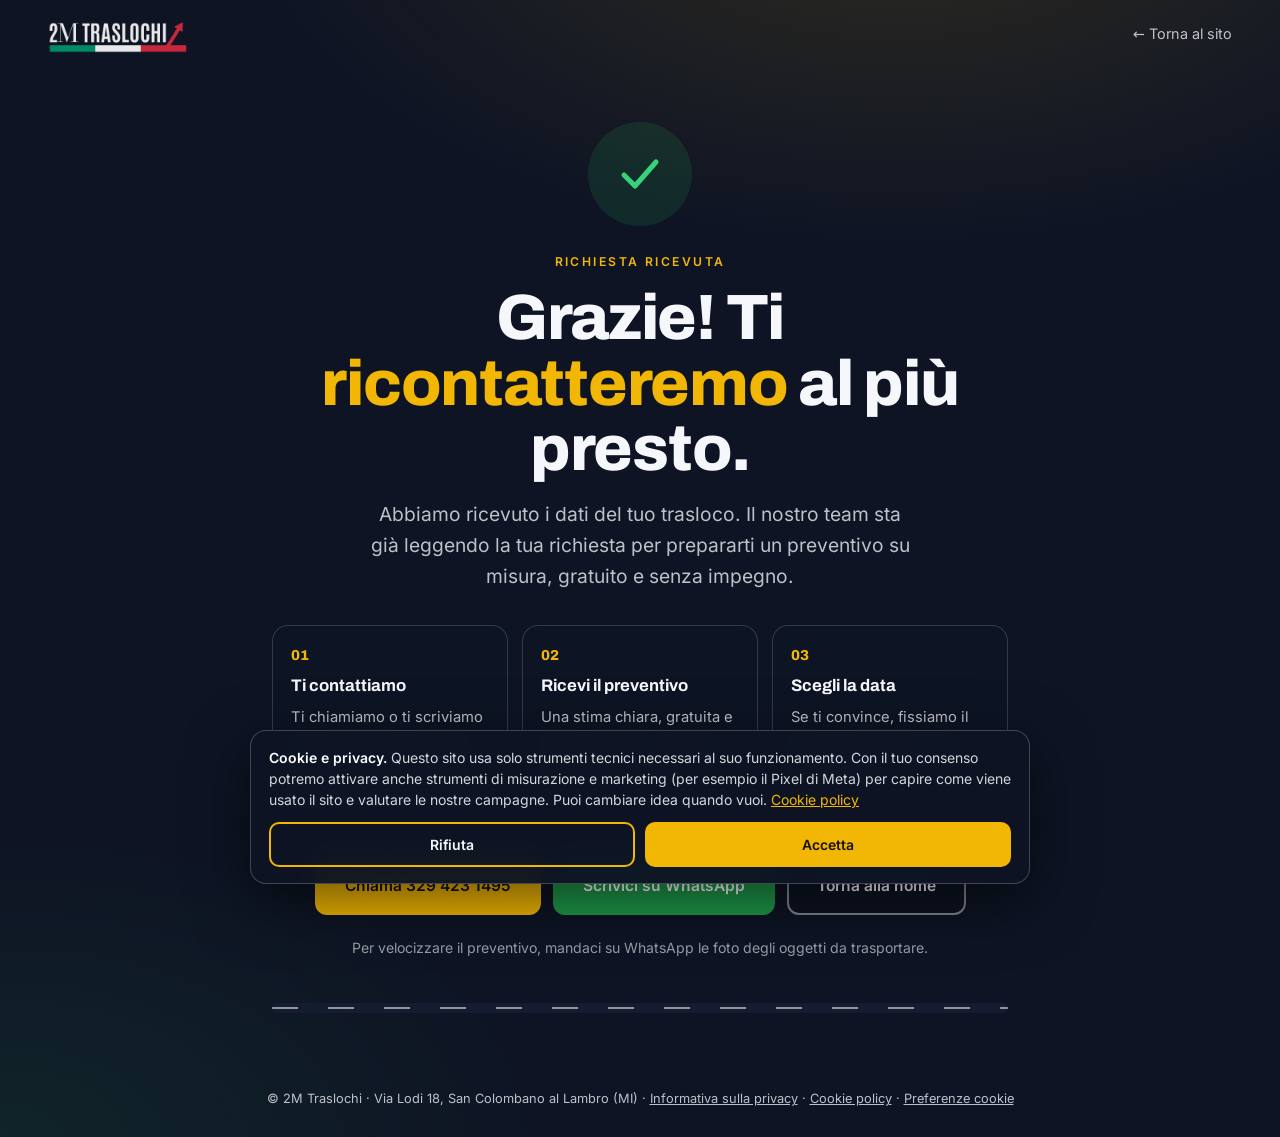
<file: grazie/index.html>
<!doctype html>
<html lang="it">
<head>
<meta charset="utf-8">
<meta name="viewport" content="width=device-width,initial-scale=1,viewport-fit=cover">
<title>Grazie! Richiesta ricevuta – 2M Traslochi Lombardia</title>
<meta name="robots" content="noindex,follow">
<meta name="theme-color" content="#0e1424">
<link rel="icon" href="../assets/3b14be66345e1d60.png">
<link rel="stylesheet" href="/assets/fonts/fonts.css">
<style>
:root{--navy:#0e1424;--yellow:#f2b705;--green:#1f9a4a;--cream:#f6f7fb;--soft:rgba(246,247,251,.76);--line:rgba(246,247,251,.17)}
*{box-sizing:border-box;margin:0;padding:0}
html{background:var(--navy)}
body{font-family:'Inter',system-ui,sans-serif;color:var(--cream);background:radial-gradient(1100px 600px at 70% -10%,rgba(242,183,5,.14),transparent 60%),radial-gradient(900px 500px at 0% 100%,rgba(31,154,74,.12),transparent 60%),var(--navy);line-height:1.6;min-height:100vh;display:flex;flex-direction:column;-webkit-font-smoothing:antialiased}
header{display:flex;align-items:center;justify-content:space-between;padding:14px clamp(18px,4vw,48px)}
header img{display:block}
header a.back{font-size:.9rem;color:var(--soft);text-decoration:none}
header a.back:hover{color:#fff}
main{flex:1;display:grid;place-items:center;padding:clamp(24px,6vh,64px) clamp(18px,5vw,48px)}
.card{max-width:46rem;width:100%;text-align:center}
.tick{width:104px;height:104px;margin:0 auto 26px;border-radius:50%;background:rgba(31,154,74,.16);display:grid;place-items:center;box-shadow:0 0 0 0 rgba(31,154,74,.5);animation:pulse 2.4s ease-out 1s 2}
.tick svg{width:56px;height:56px}
.tick path{stroke:#37d27a;stroke-width:5;fill:none;stroke-linecap:round;stroke-linejoin:round;stroke-dasharray:60;stroke-dashoffset:60;animation:draw .7s ease-out .25s forwards}
@keyframes draw{to{stroke-dashoffset:0}}
@keyframes pulse{70%{box-shadow:0 0 0 26px rgba(31,154,74,0)}100%{box-shadow:0 0 0 0 rgba(31,154,74,0)}}
.eyebrow{text-transform:uppercase;letter-spacing:.2em;font-size:.76rem;font-weight:600;color:var(--yellow);margin-bottom:14px}
h1{font-family:'Archivo','Inter',sans-serif;font-weight:800;line-height:1.02;letter-spacing:-.02em;font-size:clamp(2.2rem,6vw,4rem);margin-bottom:18px}
h1 span{color:var(--yellow)}
.lead{font-size:clamp(1.02rem,1.8vw,1.2rem);color:var(--soft);max-width:34rem;margin:0 auto 34px}
.steps{list-style:none;display:grid;grid-template-columns:repeat(3,1fr);gap:14px;text-align:left;margin:0 0 34px}
.steps li{padding:18px 18px 16px;border-radius:16px;background:rgba(14,20,36,.6);border:1px solid var(--line)}
.steps b{display:block;font-family:'Archivo',sans-serif;font-size:1.05rem;margin-bottom:4px}
.steps i{font-style:normal;font-family:'Archivo',sans-serif;font-weight:800;color:var(--yellow);font-size:.9rem;display:block;margin-bottom:6px}
.steps span{font-size:.92rem;color:var(--soft)}
.acts{display:flex;gap:12px;justify-content:center;flex-wrap:wrap}
.pill{display:inline-block;padding:14px 28px;border-radius:12px;font-weight:700;text-decoration:none;border:2px solid var(--yellow);color:#171100;background:var(--yellow);font-size:.97rem;transition:transform .2s,box-shadow .2s}
.pill:hover{transform:translateY(-2px);box-shadow:0 12px 30px rgba(242,183,5,.25)}
.pill.wa{background:var(--green);border-color:var(--green);color:#fff}
.pill.ghost{background:transparent;color:var(--cream);border-color:rgba(246,247,251,.5)}
.note{margin-top:22px;font-size:.88rem;color:rgba(246,247,251,.6)}
.road{height:10px;margin:44px auto 0;max-width:46rem;position:relative;overflow:hidden;border-radius:6px;background:#161c30}
.road:before{content:"";position:absolute;inset:4px 0;background:repeating-linear-gradient(90deg,rgba(246,247,251,.55) 0 26px,transparent 26px 56px);animation:go 1.6s linear infinite}
@keyframes go{to{transform:translateX(-56px)}}
footer{padding:22px clamp(22px,6vw,90px) 28px;font-size:.8rem;color:var(--soft);text-align:center}
footer a{color:inherit}
@media(max-width:760px){.steps{grid-template-columns:1fr}.pill{width:100%;text-align:center}}
@media(prefers-reduced-motion:reduce){.tick,.tick path,.road:before{animation:none}.tick path{stroke-dashoffset:0}}
</style>
</head>
<body>
<header>
  <a href="/" aria-label="2M Traslochi"><img src="../assets/3b14be66345e1d60.png" alt="2M Traslochi" width="140" height="40"></a>
  <a class="back" href="/">← Torna al sito</a>
</header>

<main>
  <div class="card" role="status">
    <div class="tick" aria-hidden="true"><svg viewBox="0 0 56 56"><path d="M12 29l11 11 21-24"/></svg></div>
    <p class="eyebrow">Richiesta ricevuta</p>
    <h1>Grazie! Ti <span>ricontatteremo</span> al più presto.</h1>
    <p class="lead">Abbiamo ricevuto i dati del tuo trasloco. Il nostro team sta già leggendo la tua richiesta per prepararti un preventivo su misura, gratuito e senza impegno.</p>

    <ol class="steps">
      <li><i>01</i><b>Ti contattiamo</b><span>Ti chiamiamo o ti scriviamo per confermare i dettagli. Siamo raggiungibili tutti i giorni dalle 9:00 alle 21:00.</span></li>
      <li><i>02</i><b>Ricevi il preventivo</b><span>Una stima chiara, gratuita e senza impegno, costruita sulla tua situazione.</span></li>
      <li><i>03</i><b>Scegli la data</b><span>Se ti convince, fissiamo il giorno e pensiamo noi a tutto il resto.</span></li>
    </ol>

    <div class="acts">
      <a class="pill" href="tel:+393294231495">Chiama 329 423 1495</a>
      <a class="pill wa" href="https://wa.me/message/7XE22ZJTEYJ4M1" target="_blank" rel="noopener">Scrivici su WhatsApp</a>
      <a class="pill ghost" href="/">Torna alla home</a>
    </div>
    <p class="note">Per velocizzare il preventivo, mandaci su WhatsApp le foto degli oggetti da trasportare.</p>
    <div class="road" aria-hidden="true"></div>
  </div>
</main>

<footer>© 2M Traslochi · Via Lodi 18, San Colombano al Lambro (MI) · <a href="https://docs.google.com/document/d/1YfO1dgKSuAdz8WJ1HGyIIw81927f0I-Zt6GUUK6MkuU/edit?usp=sharing" target="_blank" rel="noopener">Informativa sulla privacy</a></footer>
<script src="/cookie-consent.js" defer></script>
</body>
</html>
</file>
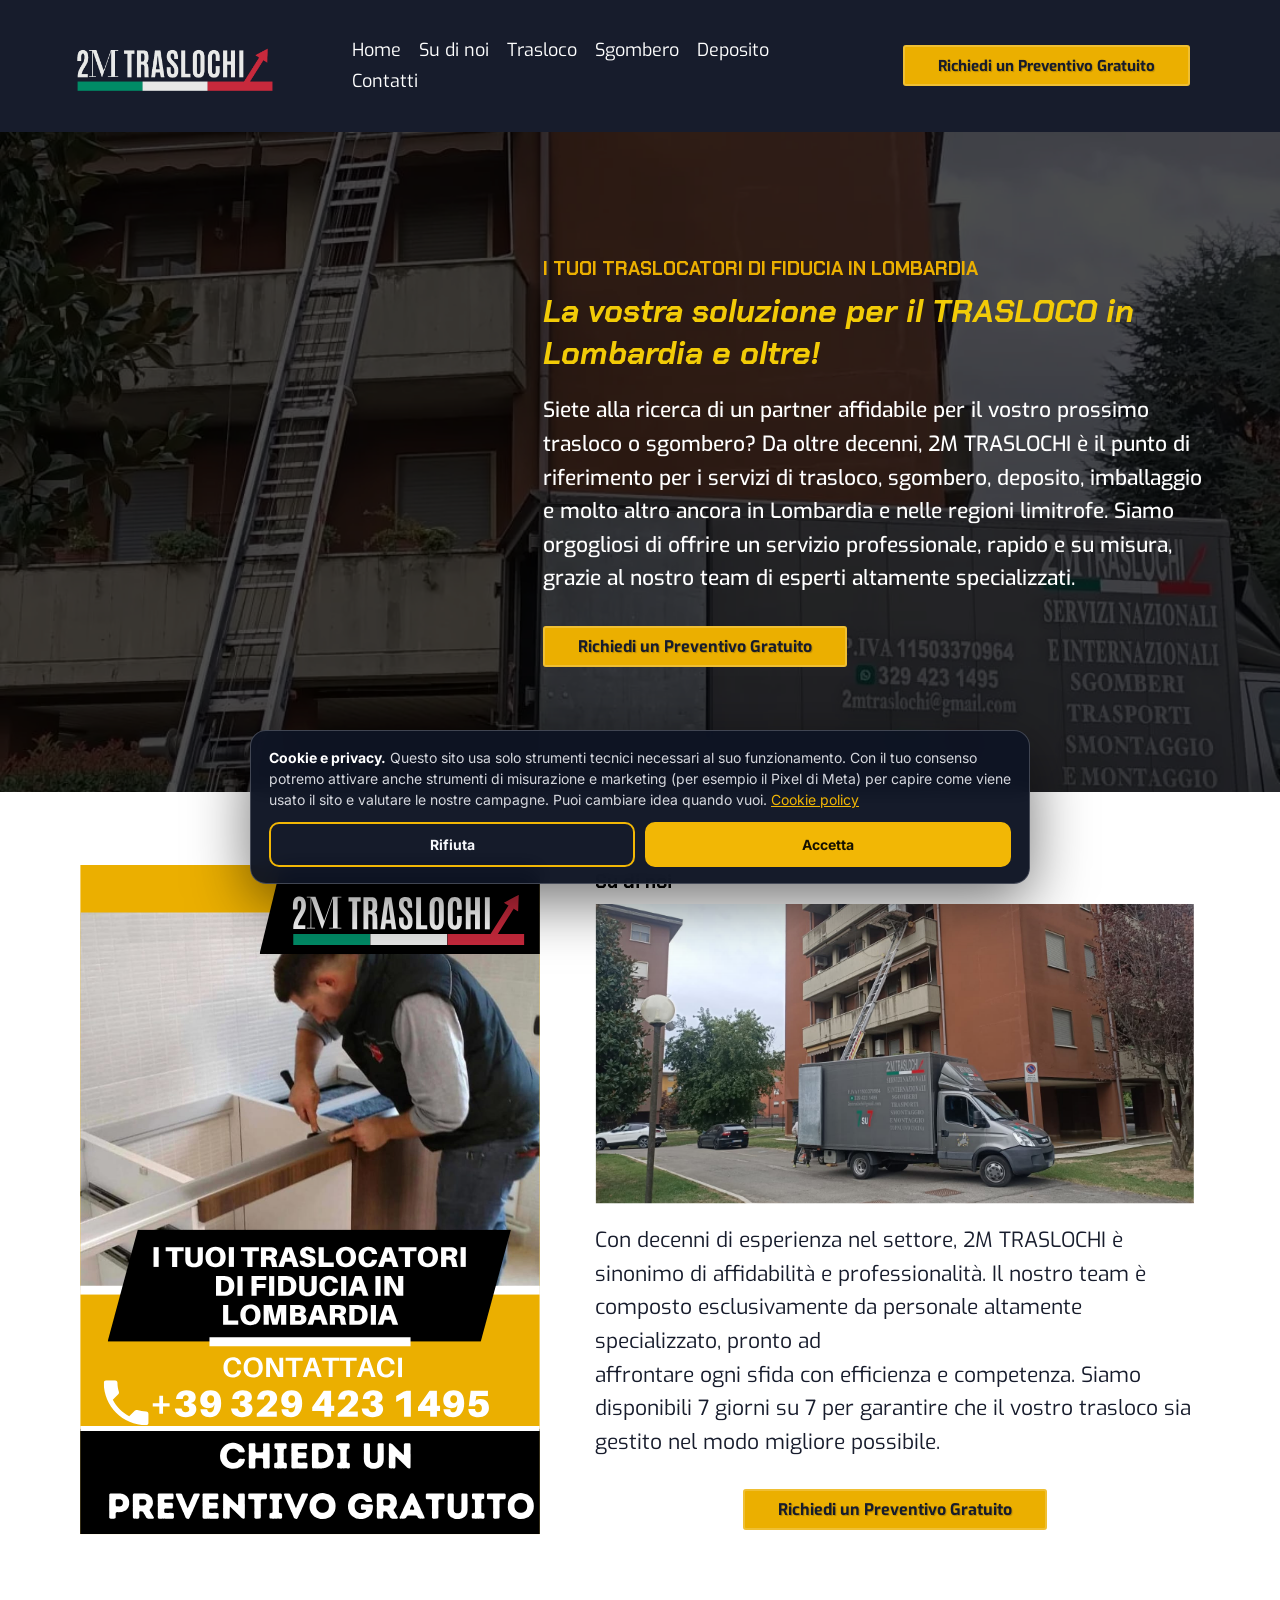
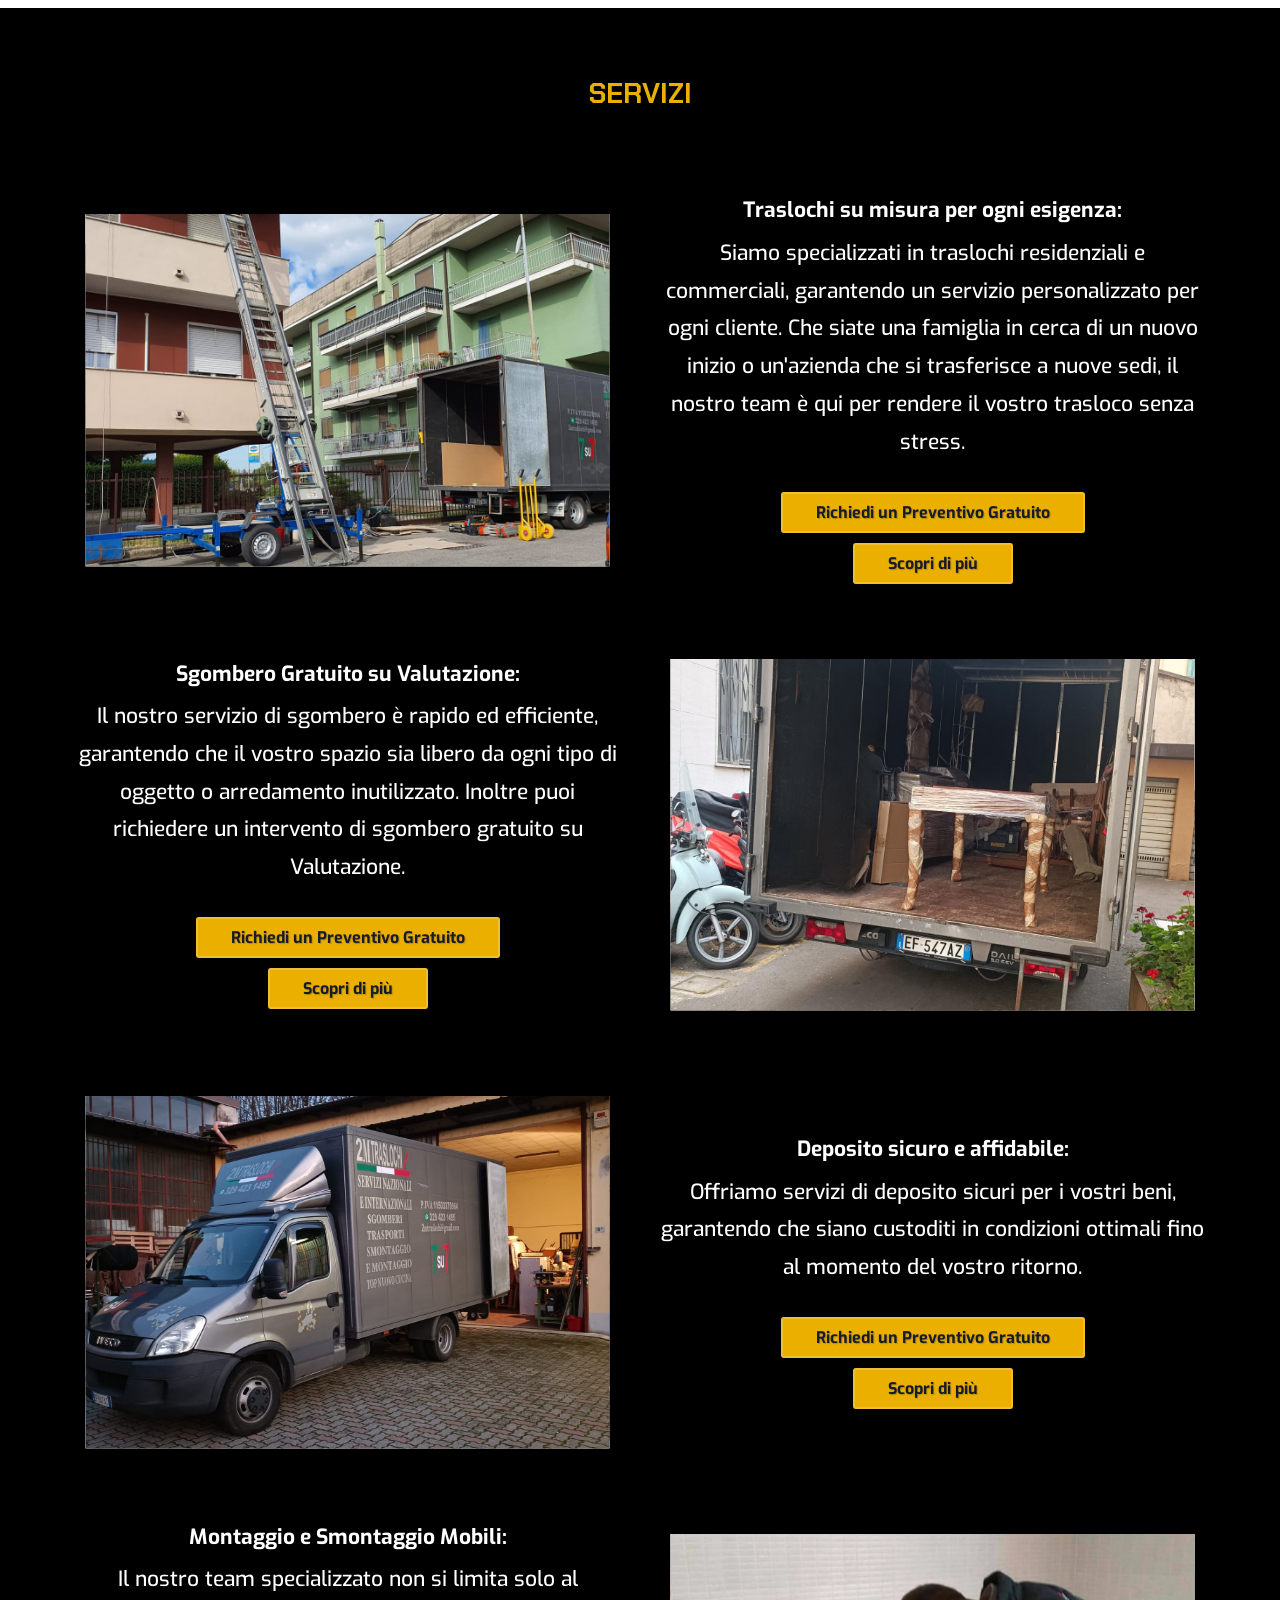
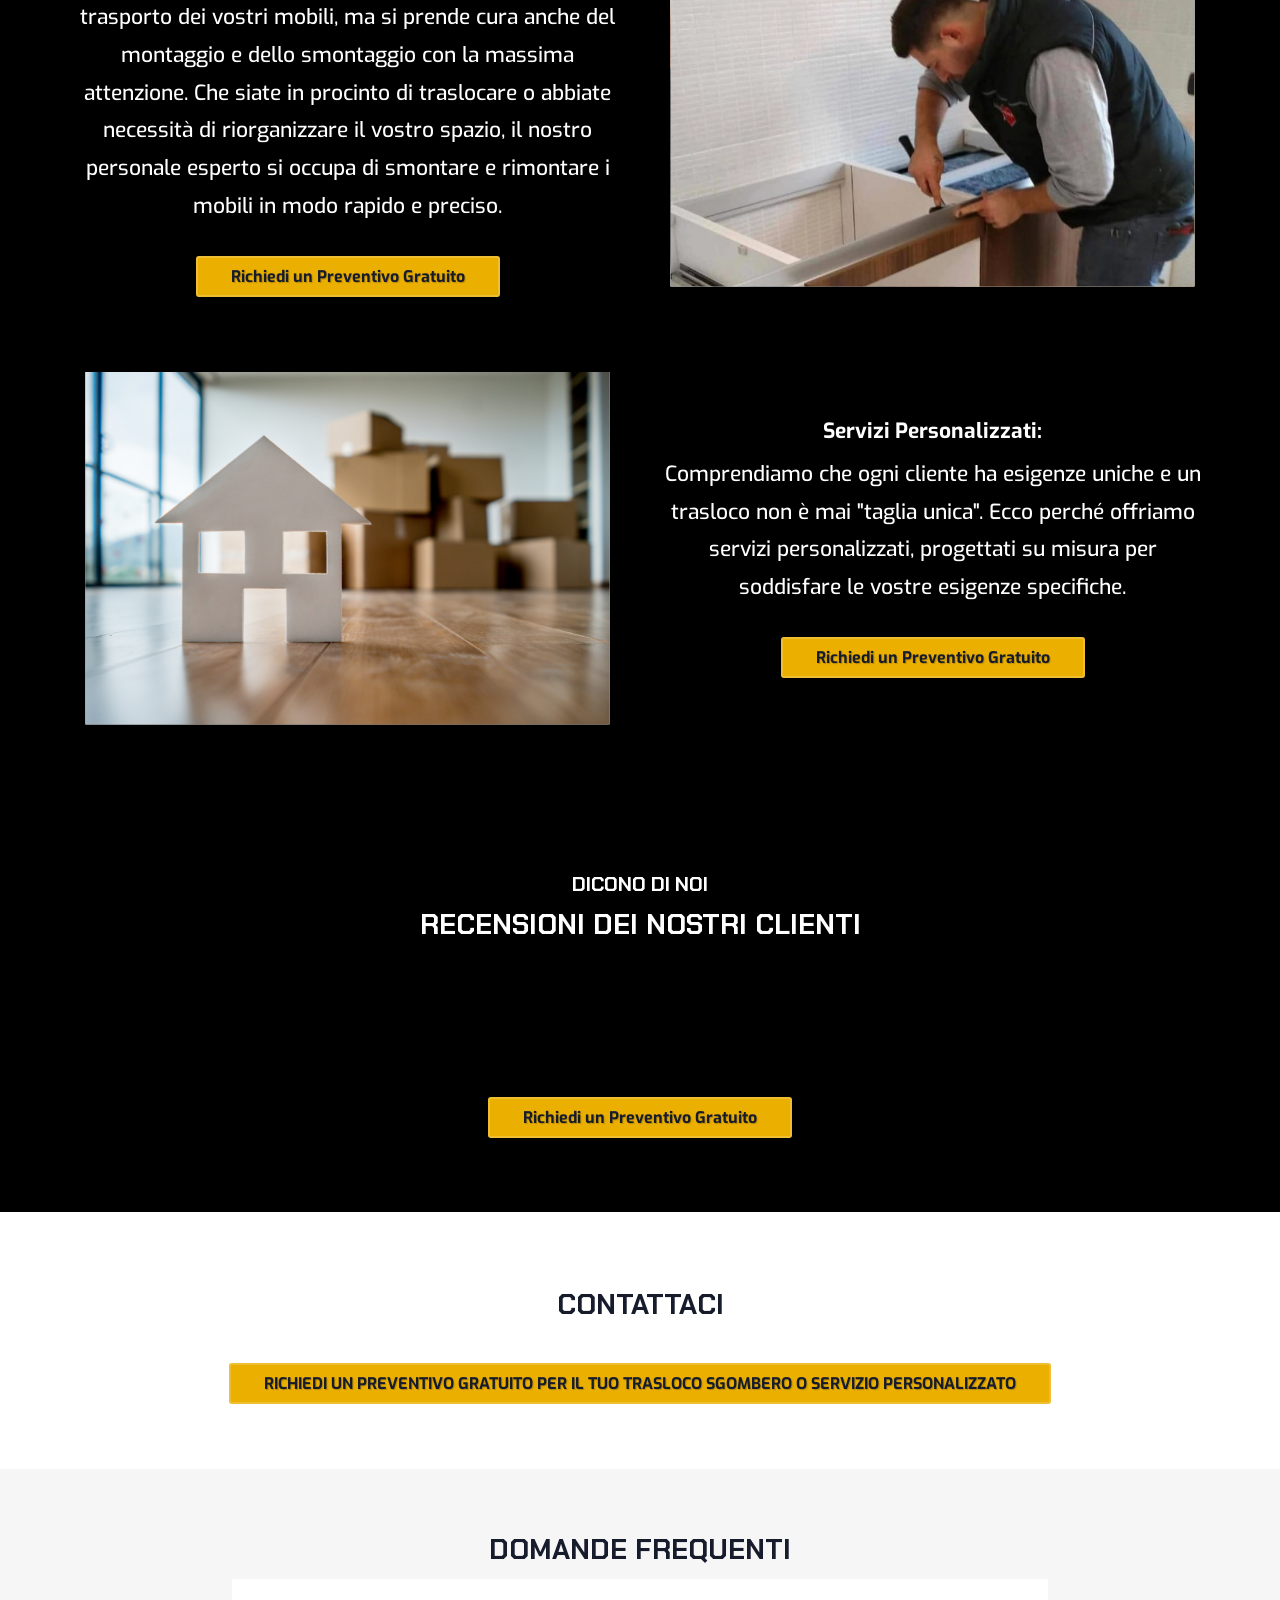
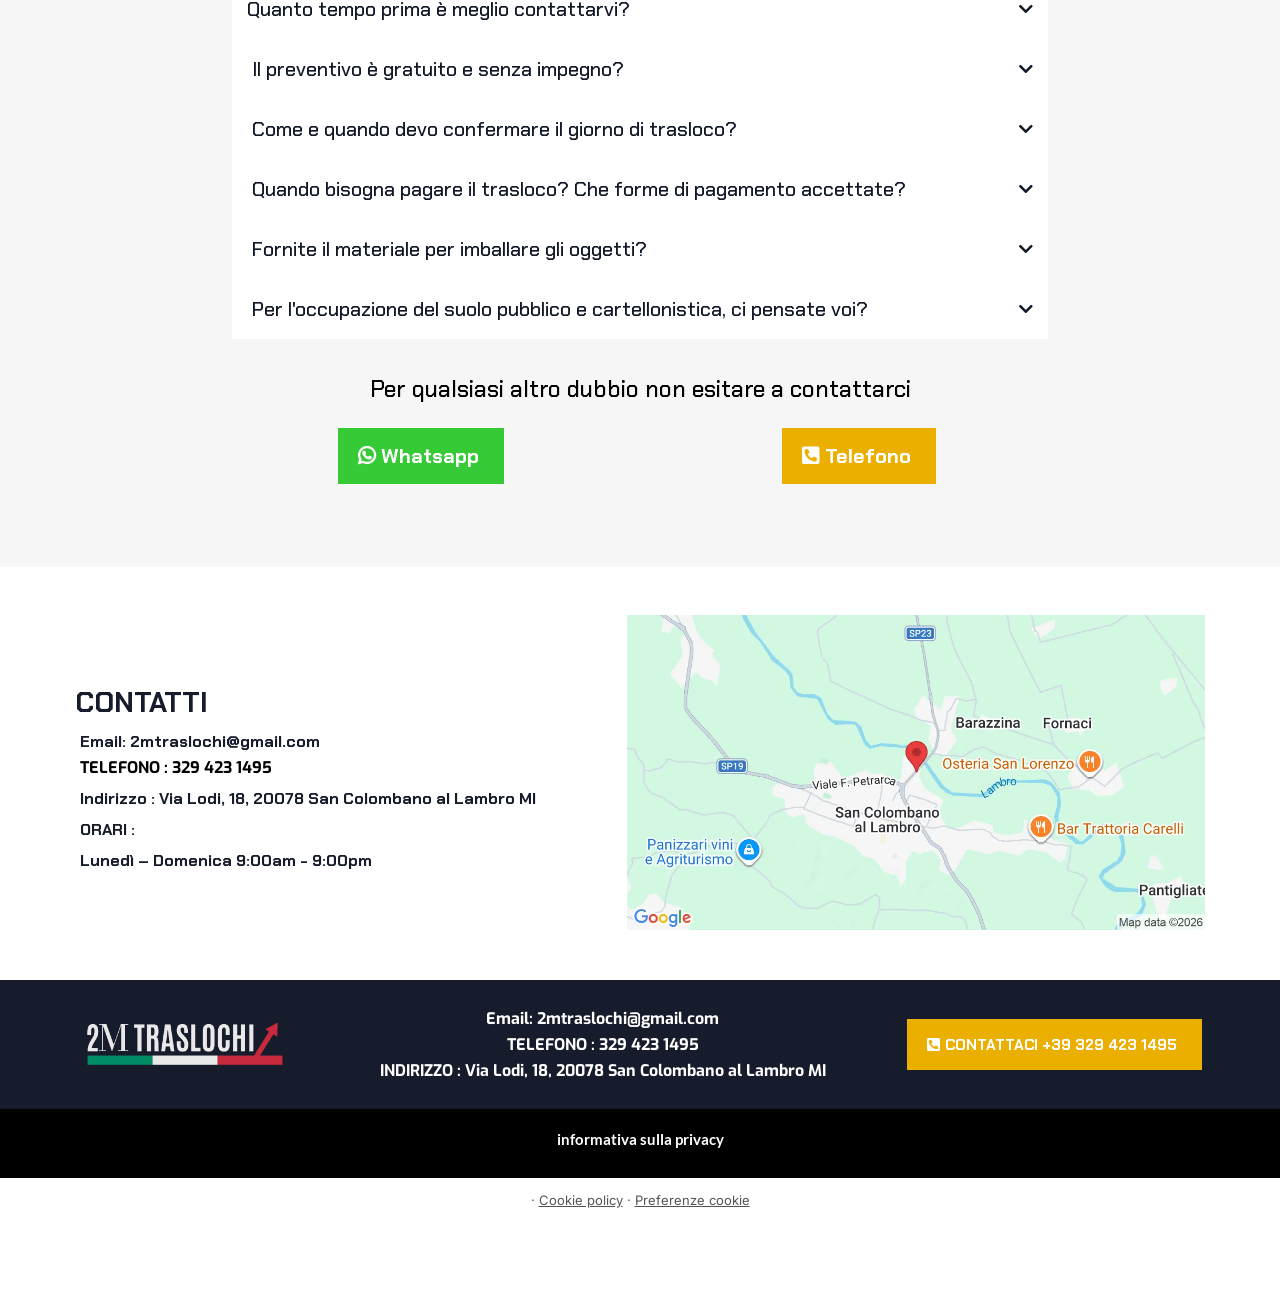
<file: home-8577/index.html>
<!doctype html>
<html lang="it"><head><meta charset="utf-8"><meta name="viewport" content="width=device-width, initial-scale=1"><title>2M Traslochi LOMBARDIA | La Tua Soluzione Completa per Traslochi, Sgomberi e Deposito | </title><meta name="title" content="2M Traslochi LOMBARDIA | La Tua Soluzione Completa per Traslochi, Sgomberi e Deposito | "><meta property="og:title" content="2M Traslochi LOMBARDIA | La Tua Soluzione Completa per Traslochi, Sgomberi e Deposito | "><meta name="description" content="Scopri i nostri servizi di trasloco professionale, sgombero gratuito e deposito sicuro. Affidabilità, flessibilità e convenienza per soddisfare ogni tua esigenza. Contattaci ora per una soluzione su misura."><meta property="og:description" content="Scopri i nostri servizi di trasloco professionale, sgombero gratuito e deposito sicuro. Affidabilità, flessibilità e convenienza per soddisfare ogni tua esigenza. Contattaci ora per una soluzione su misura."><meta name="author" content="2M Traslochi Lombardia"><meta property="og:author" content="2M Traslochi Lombardia"><meta name="image" content="/assets/f019ef532b527f6d.png"><meta property="og:image" content="/assets/f019ef532b527f6d.png"><meta name="twitter:card" content="summary_large_image"><meta name="twitter:image" content="/assets/f019ef532b527f6d.png"><meta name="keywords" content="traslochi, sgombero, deposito, servizi di trasloco, sgombero gratuito, deposito sicuro, soluzione completa, affidabilità, flessibilità, convenienza"><meta property="og:keywords" content="traslochi, sgombero, deposito, servizi di trasloco, sgombero gratuito, deposito sicuro, soluzione completa, affidabilità, flessibilità, convenienza"><meta property="og:type" content="website"><meta property="twitter:type" content="website"><style> 

 :root{ --primary: #37ca37;
--secondary: #188bf6;
--white: #ffffff;
--gray: #cbd5e0;
--black: #000000;
--red: #e93d3d;
--orange: #f6ad55;
--yellow: #faf089;
--green: #9ae6b4;
--teal: #81e6d9;
--malibu: #63b3ed;
--indigo: #757BBD;
--purple: #d6bcfa;
--pink: #fbb6ce;
--transparent: transparent;
--overlay: rgba(0, 0, 0, 0.5);
--color-lcf5lzs4: #011126;
--color-lcf5mrwz: #F2CB07;
--color-lm9hnsfg: #0047FF;
--color-lm9hwf0y: #FF7617;
--color-lle42g56: #f6f6f6;
--color-ln215u99: #171C2C;
--color-ln216anp: #EBAF00;
--color-ln24vsa5: #EBAF00;
--cobalt: #155eef;
--smoke: #f5f5f5;
--exo: 'Exo';
--chakra-petch: 'Chakra Petch';
--lato: 'Lato';
--headlinefont: 'Chakra Petch';
--contentfont: 'Exo';
--text-color: #000000;
--link-color: #188bf6; } .bg-fixed{bottom:0;top:0;left:0;right:0;position:fixed;overflow:auto;background-color:var(--white)} 
            
            .drop-zone-draggable .hl_main_popup{padding:20px;margin-top:0;border-color:var(--color-ln24vsa5);border-width:10px;border-style:solid;background-color:var(--black);width:960px}
            
          

            .drop-zone-draggable .row-Vy37sYUtDr{margin-top:0;margin-bottom:0}
            .drop-zone-draggable .row-Vy37sYUtDr{padding:15px 0;background-color:var(--transparent);border-color:var(--transparent);border-width:2px;border-style:solid;width:100%}
            
          
.drop-zone-draggable .col-evR4jDGxg9{padding:10px 5px;background-color:var(--transparent);width:45.1%;border-color:var(--black);border-width:2px;border-style:solid;margin-top:0;margin-bottom:0}

            .drop-zone-draggable .form-4veDX092Bz{margin-top:0;margin-bottom:0}
            .drop-zone-draggable .cform-4veDX092Bz{padding:0}
            
          
#hl_main_popup.popup-body{position:absolute!important;left:50%!important;bottom:auto!important;transform:translate(-50%,0)!important;right:auto!important;padding:20px;margin-top:0;border-color:var(--color-ln24vsa5);border-width:10px;border-style:solid;background-color:var(--black);width:960px}.--mobile #hl_main_popup.popup-body{width:380px!important}@media screen and (min-width:0px) and (max-width:480px){#hl_main_popup.popup-body{width:380px!important}} #col-evR4jDGxg9>.inner{flex-direction:column;justify-content:center;align-items:inherit;flex-wrap:nowrap} 
            
            .drop-zone-draggable .hl_main_popup-7DDkWK9AHB{padding:20px;margin-top:0;border-color:var(--color-ln24vsa5);border-width:10px;border-style:solid;background-color:var(--black);width:960px}
            
          

            .drop-zone-draggable .row-Vy37sYUtDr{margin-top:0;margin-bottom:0}
            .drop-zone-draggable .row-Vy37sYUtDr{padding:15px 0;background-color:var(--transparent);border-color:var(--transparent);border-width:2px;border-style:solid;width:100%}
            
          
.drop-zone-draggable .col-evR4jDGxg9{padding:10px 5px;background-color:var(--transparent);width:45.1%;border-color:var(--black);border-width:2px;border-style:solid;margin-top:0;margin-bottom:0}

            .drop-zone-draggable .form-4veDX092Bz{margin-top:0;margin-bottom:0}
            .drop-zone-draggable .cform-4veDX092Bz{padding:0}
            
          
#hl_main_popup-7DDkWK9AHB.popup-body{position:absolute!important;left:50%!important;bottom:auto!important;transform:translate(-50%,0)!important;right:auto!important;padding:20px;margin-top:0;border-color:var(--color-ln24vsa5);border-width:10px;border-style:solid;background-color:var(--black);width:960px}.--mobile #hl_main_popup-7DDkWK9AHB.popup-body{width:380px!important}@media screen and (min-width:0px) and (max-width:480px){#hl_main_popup-7DDkWK9AHB.popup-body{width:380px!important}} #col-evR4jDGxg9>.inner{flex-direction:column;justify-content:center;align-items:inherit;flex-wrap:nowrap} 
 /* ---- real header styles ----- */  
 :root{--exo:'Exo';--white:#ffffff;--black:#000000;--transparent:transparent;--overlay:rgba(0, 0, 0, 0.5);--color-lm9hwf0y:#FF7617;--color-lle42g56:#f6f6f6;--color-ln215u99:#171C2C;--color-ln216anp:#EBAF00}.hl_page-preview--content .section-407cet5_r{padding:30px 0 10px;margin-top:0;margin-bottom:0;background-color:var(--color-ln215u99);border-color:var(--black);border-width:2px;border-style:solid}.hl_page-preview--content .col-x8qWbyzZzz>.inner,.hl_page-preview--content .row-CrpFAWdLOF{margin-top:0;margin-bottom:0;padding:5px 0;background-color:var(--transparent);border-color:var(--black);border-width:2px;border-style:solid;width:100%}.hl_page-preview--content .col-x8qWbyzZzz{width:30.6%}.hl_page-preview--content .col-x8qWbyzZzz>.inner{padding:0 5px;width:30.6%}.hl_page-preview--content .button-N4R6PmKdGc{margin-top:0;margin-bottom:20px;text-align:center}.hl_page-preview--content .cbutton-N4R6PmKdGc{font-family:var(--contentfont);background-color:var(--color-ln216anp);color:var(--color-ln215u99);secondary-color:var(--white);text-decoration:none;padding:10px 30px;font-weight:700;border-color:var(--color-lm9hwf0y);border-width:1px;border-style:solid;letter-spacing:0;text-transform:none;text-shadow:1px 1px 1px rgba(0,0,0,.2);width:auto%}.hl_page-preview--content .col-oXwkycG8BL{width:69.4%}.hl_page-preview--content .cnav-menu-2hdpQquOuJ,.hl_page-preview--content .col-oXwkycG8BL>.inner{margin-top:0;background-color:var(--transparent);border-color:var(--black);border-width:2px;border-style:solid}.hl_page-preview--content .col-oXwkycG8BL>.inner{padding:0 5px;width:69.4%;margin-bottom:0}.hl_page-preview--content .cnav-menu-2hdpQquOuJ{font-family:var(--contentfont);padding:0 0 20px;mobile-background-color:var(--overlay);color:var(--white);bold-text-color:var(--text-color);italic-text-color:var(--text-color);underline-text-color:var(--text-color);icon-color:var(--white);secondary-color:var(--color-lle42g56);nav-menu-item-hover-background-color:var(--transparent);line-height:1.3em;text-transform:none;letter-spacing:0;text-align:left;nav-menu-item-spacing-x:9px;nav-menu-item-spacing-y:5px;dropdown-background:var(--white);dropdown-text-color:var(--black);dropdown-hover-color:var(--black);dropdown-item-spacing:10px}#section-407cet5_r>.inner{max-width:1170px}#col-oXwkycG8BL>.inner,#col-x8qWbyzZzz>.inner{flex-direction:column;justify-content:center;align-items:inherit;flex-wrap:nowrap}@media screen and (min-width:481px) and (max-width:10000px){.button-N4R6PmKdGc .button-icon-end,.button-N4R6PmKdGc .button-icon-start,.button-N4R6PmKdGc .main-heading-button{font-size:15px;font-weight:undefined}.button-N4R6PmKdGc .button-icon-start{margin-right:5px}.button-N4R6PmKdGc .button-icon-end{margin-left:5px}.button-N4R6PmKdGc .sub-heading-button{font-size:15px;color:var(--white);font-weight:undefined}}@media screen and (min-width:0px) and (max-width:480px){.button-N4R6PmKdGc .button-icon-end,.button-N4R6PmKdGc .button-icon-start,.button-N4R6PmKdGc .main-heading-button{font-size:15px;font-weight:undefined}.button-N4R6PmKdGc .button-icon-start{margin-right:5px}.button-N4R6PmKdGc .button-icon-end{margin-left:5px}.button-N4R6PmKdGc .sub-heading-button{font-size:15px;color:var(--white);font-weight:undefined}}#nav-menu-2hdpQquOuJ .nav-menu,.--mobile #nav-menu-2hdpQquOuJ .nav-menu{font-size:18px;font-weight:undefined}#nav-menu-popup.nav-menu-2hdpQquOuJ .nav-menu-body{background:var(--overlay)}#nav-menu-2hdpQquOuJ .nav-menu li.nav-menu-item{display:flex;align-items:center;white-space:nowrap}#nav-menu-2hdpQquOuJ .items-cart,#nav-menu-2hdpQquOuJ .items-cart-active{color:var(--white)}#nav-menu-2hdpQquOuJ .nav-menu .nav-menu-item a,#nav-menu-popup.nav-menu-2hdpQquOuJ .nav-menu .nav-menu-item a{color:var(--white);cursor:pointer;height:inherit;display:flex;align-items:center;padding:5px 9px;transition:all .3s ease}#nav-menu-2hdpQquOuJ .nav-menu .nav-menu-item:hover a{color:var(--color-lle42g56);background:var(--transparent)}#nav-menu-popup.nav-menu-2hdpQquOuJ .nav-menu .nav-menu-item:hover a,#nav-menu-popup.nav-menu-2hdpQquOuJ .nav-menu-body .nav-menu .nav-menu-item:hover{color:var(--color-lle42g56)}.--mobile #nav-menu-2hdpQquOuJ .nav-menu .dropdown-menu .dropdown-item{font-size:16px;font-weight:undefined}#nav-menu-popup.nav-menu-2hdpQquOuJ .nav-menu{font-size:18px;font-family:var(--contentfont);font-weight:undefined}#nav-menu-popup.nav-menu-2hdpQquOuJ .nav-menu-body .close-menu{color:var(--white);font-size:18px;font-weight:600}#nav-menu-popup.nav-menu-2hdpQquOuJ .nav-menu-body .nav-menu .nav-menu-item{color:var(--white);text-align:left;transition:all .3s ease;font-size:16px;font-weight:undefined}#nav-menu-2hdpQquOuJ .nav-menu .dropdown-menu .dropdown-item{font-size:16px;text-align:left;font-weight:undefined}#nav-menu-2hdpQquOuJ .nav-menu .dropdown-menu .dropdown-item a,#nav-menu-popup.nav-menu-2hdpQquOuJ .nav-menu .nav-dropdown-menu .nav-menu-item:hover a{color:var(--black);background:var(--white);padding:10px;transition:all .3s ease}#nav-menu-2hdpQquOuJ .nav-menu .dropdown-menu .dropdown-item:hover a,#nav-menu-popup.nav-menu-2hdpQquOuJ .nav-menu-body .nav-dropdown-menu .nav-menu-item a,#nav-menu-popup.nav-menu-2hdpQquOuJ .nav-menu-body .nav-dropdown-menu .nav-menu-item:hover a{color:var(--black)}#nav-menu-popup.nav-menu-2hdpQquOuJ .nav-menu-body .nav-dropdown-menu .nav-menu-item{background:var(--white);font-size:16px;font-weight:undefined}#nav-menu-2hdpQquOuJ .nav-menu-mobile span::before{cursor:pointer;color:var(--white);content:"";font-family:"Font Awesome 5 Free";font-size:18px;font-weight:600}@media screen and (min-width:0px) and (max-width:480px){.nav-menu-2hdpQquOuJ .branding .title{font-size:18px;line-height:1.3em;font-weight:undefined}#nav-menu-2hdpQquOuJ .hl-autocomplete-results li{font-size:18px}}@media screen and (min-width:481px) and (max-width:10000px){.nav-menu-2hdpQquOuJ .branding .title{font-size:18px;line-height:1.3em;font-weight:undefined}#nav-menu-2hdpQquOuJ .hl-autocomplete-results li{font-size:18px}}#nav-menu-2hdpQquOuJ strong{font-weight:700}#nav-menu-2hdpQquOuJ em,#nav-menu-2hdpQquOuJ strong,#nav-menu-2hdpQquOuJ u{color:var(--text-color)!important}#nav-menu-2hdpQquOuJ .hl-autocomplete-input{border:1px solid #cacaca;margin:1px;border-radius:16px}#nav-menu-2hdpQquOuJ .hl-autocomplete{font-family:inherit}#nav-menu-2hdpQquOuJ .hl-autocomplete-button{background:#fff}#nav-menu-2hdpQquOuJ .hl-autocomplete-input-wrapper{color:#000;background-color:#fff}#nav-menu-2hdpQquOuJ .hl-autocomplete-results{border:1px solid #cacaca;border-top:none;border-radius:16px;border-top-left-radius:0;border-top-right-radius:0;color:var(--white);background-color:var(--transparent)}#nav-menu-2hdpQquOuJ .hl-autocomplete-input:hover{border-width:1.5px;margin:.5px}#nav-menu-2hdpQquOuJ .hl-autocomplete-input:focus-within{border-width:2px;margin:0}.c-wrapper.c-section:has(#nav-menu-2hdpQquOuJ .mega-menu-builder),.c-wrapper.c-section:has(#nav-menu-2hdpQquOuJ .mega-menu-mobile-active),.c-wrapper.c-section:has(#nav-menu-2hdpQquOuJ .menu-item-builder>.submenu-builder),.c-wrapper.c-section:has(#nav-menu-2hdpQquOuJ .menu-item:hover>.mega-menu),.c-wrapper.c-section:has(#nav-menu-2hdpQquOuJ .menu-item:hover>.submenu),.c-wrapper.c-section:has(#nav-menu-2hdpQquOuJ .nav-menu-item.dropdown:hover),.c-wrapper.c-section:has(#nav-menu-2hdpQquOuJ .submenu-mobile-active),.hl_main_popup .c-wrapper.c-row:has(#nav-menu-2hdpQquOuJ .mega-menu-builder),.hl_main_popup .c-wrapper.c-row:has(#nav-menu-2hdpQquOuJ .mega-menu-mobile-active),.hl_main_popup .c-wrapper.c-row:has(#nav-menu-2hdpQquOuJ .menu-item-builder>.submenu-builder),.hl_main_popup .c-wrapper.c-row:has(#nav-menu-2hdpQquOuJ .menu-item:hover>.mega-menu),.hl_main_popup .c-wrapper.c-row:has(#nav-menu-2hdpQquOuJ .menu-item:hover>.submenu),.hl_main_popup .c-wrapper.c-row:has(#nav-menu-2hdpQquOuJ .nav-menu-item.dropdown:hover),.hl_main_popup .c-wrapper.c-row:has(#nav-menu-2hdpQquOuJ .submenu-mobile-active){z-index:13} 
 /* ---- Section styles ----- */ 
:root{--exo:'Exo';--chakra-petch:'Chakra Petch';--white:#ffffff;--black:#000000;--transparent:transparent;--color-lcf5mrwz:#F2CB07;--color-lm9hwf0y:#FF7617;--color-ln215u99:#171C2C;--color-ln216anp:#EBAF00;--color-ln24vsa5:#EBAF00}.hl_page-preview--content .section-VmU8ev9Iyb{padding:100px 0;margin-top:0;margin-bottom:0;background-color:var(--black);border-color:var(--black);border-width:2px;border-style:solid}.hl_page-preview--content .col-lrfWTvhUrH>.inner,.hl_page-preview--content .row-uacrxxM8ue{margin-top:0;margin-bottom:0;padding:15px 0;background-color:var(--transparent);border-color:var(--black);border-width:2px;border-style:solid;width:60%}.hl_page-preview--content .col-lrfWTvhUrH{width:100%}.hl_page-preview--content .col-lrfWTvhUrH>.inner{padding:10px 5px;width:100%}.hl_page-preview--content .button-fuuGHoMKNZ{margin-top:30px;margin-bottom:0;text-align:left}.hl_page-preview--content .cbutton-fuuGHoMKNZ{font-family:var(--contentfont);background-color:var(--color-ln216anp);color:var(--color-ln215u99);secondary-color:var(--white);text-decoration:none;padding:10px 30px;font-weight:700;border-color:var(--color-lm9hwf0y);border-width:1px;border-style:solid;letter-spacing:0;text-transform:none;text-shadow:1px 1px 1px rgba(0,0,0,.2);width:auto%}.hl_page-preview--content #sub-heading-vzPWgFqr7U{margin-top:10px;margin-bottom:0}.hl_page-preview--content .cheading-8iRvF6xSap,.hl_page-preview--content .csub-heading-TVVhUHWqc5,.hl_page-preview--content .csub-heading-vzPWgFqr7U{background-color:var(--transparent);icon-color:var(--text-color);font-weight:400;opacity:1;text-shadow:0 0 0 transparent;border-color:var(--black);border-width:2px;border-style:solid;letter-spacing:0;text-align:left}.hl_page-preview--content .csub-heading-vzPWgFqr7U{font-family:var(--contentfont);color:var(--white);padding:0;line-height:1.6em;text-transform:none}.hl_page-preview--content #heading-8iRvF6xSap,.hl_page-preview--content #sub-heading-TVVhUHWqc5{margin-top:0;margin-bottom:0}.hl_page-preview--content .cheading-8iRvF6xSap,.hl_page-preview--content .csub-heading-TVVhUHWqc5{font-family:var(--headlinefont);color:var(--color-ln24vsa5);padding:10px 0;line-height:1.3em}.hl_page-preview--content .csub-heading-TVVhUHWqc5{color:var(--color-ln216anp);padding:0}#section-VmU8ev9Iyb>.inner{max-width:1170px}#col-lrfWTvhUrH>.inner{flex-direction:column;justify-content:center;align-items:inherit;flex-wrap:nowrap}@media screen and (min-width:481px) and (max-width:10000px){.button-fuuGHoMKNZ .button-icon-end,.button-fuuGHoMKNZ .button-icon-start,.button-fuuGHoMKNZ .main-heading-button{font-size:16px;font-weight:undefined}.button-fuuGHoMKNZ .button-icon-start{margin-right:5px}.button-fuuGHoMKNZ .button-icon-end{margin-left:5px}.button-fuuGHoMKNZ .sub-heading-button{font-size:15px;color:var(--white);font-weight:undefined}}@media screen and (min-width:0px) and (max-width:480px){.button-fuuGHoMKNZ .button-icon-end,.button-fuuGHoMKNZ .button-icon-start,.button-fuuGHoMKNZ .main-heading-button{font-size:15px;font-weight:undefined}.button-fuuGHoMKNZ .button-icon-start{margin-right:5px}.button-fuuGHoMKNZ .button-icon-end{margin-left:5px}.button-fuuGHoMKNZ .sub-heading-button{font-size:15px;color:var(--white);font-weight:undefined}}.heading-8iRvF6xSap,.sub-heading-TVVhUHWqc5,.sub-heading-vzPWgFqr7U{font-weight:undefined}.heading-8iRvF6xSap u,.sub-heading-vzPWgFqr7U em,.sub-heading-vzPWgFqr7U strong,.sub-heading-vzPWgFqr7U u{color:var(--text-color)}.heading-8iRvF6xSap a,.heading-8iRvF6xSap a *,.sub-heading-TVVhUHWqc5 a,.sub-heading-TVVhUHWqc5 a *,.sub-heading-vzPWgFqr7U a,.sub-heading-vzPWgFqr7U a *{color:var(--link-color);text-decoration:none}.heading-8iRvF6xSap a u,.heading-8iRvF6xSap a:hover,.sub-heading-TVVhUHWqc5 a u,.sub-heading-TVVhUHWqc5 a:hover,.sub-heading-vzPWgFqr7U a u,.sub-heading-vzPWgFqr7U a:hover{text-decoration:underline}.heading-8iRvF6xSap a s,.sub-heading-TVVhUHWqc5 a s,.sub-heading-vzPWgFqr7U a s{text-decoration:line-through}@media screen and (min-width:0px) and (max-width:480px){.sub-heading-vzPWgFqr7U h1,.sub-heading-vzPWgFqr7U h2,.sub-heading-vzPWgFqr7U h3,.sub-heading-vzPWgFqr7U h4,.sub-heading-vzPWgFqr7U h5,.sub-heading-vzPWgFqr7U h6,.sub-heading-vzPWgFqr7U ul li,.sub-heading-vzPWgFqr7U.text-output{font-size:18px!important;font-weight:undefined}}@media screen and (min-width:481px) and (max-width:10000px){.sub-heading-vzPWgFqr7U h1,.sub-heading-vzPWgFqr7U h2,.sub-heading-vzPWgFqr7U h3,.sub-heading-vzPWgFqr7U h4,.sub-heading-vzPWgFqr7U h5,.sub-heading-vzPWgFqr7U h6,.sub-heading-vzPWgFqr7U ul li,.sub-heading-vzPWgFqr7U.text-output{font-size:21px!important;font-weight:undefined}}.heading-8iRvF6xSap.text-output h1:first-child:before,.heading-8iRvF6xSap.text-output h2:first-child:before,.heading-8iRvF6xSap.text-output h3:first-child:before,.heading-8iRvF6xSap.text-output h4:first-child:before,.heading-8iRvF6xSap.text-output h5:first-child:before,.heading-8iRvF6xSap.text-output h6:first-child:before,.heading-8iRvF6xSap.text-output p:first-child:before,.sub-heading-TVVhUHWqc5.text-output h1:first-child:before,.sub-heading-TVVhUHWqc5.text-output h2:first-child:before,.sub-heading-TVVhUHWqc5.text-output h3:first-child:before,.sub-heading-TVVhUHWqc5.text-output h4:first-child:before,.sub-heading-TVVhUHWqc5.text-output h5:first-child:before,.sub-heading-TVVhUHWqc5.text-output h6:first-child:before,.sub-heading-TVVhUHWqc5.text-output p:first-child:before,.sub-heading-vzPWgFqr7U.text-output h1:first-child:before,.sub-heading-vzPWgFqr7U.text-output h2:first-child:before,.sub-heading-vzPWgFqr7U.text-output h3:first-child:before,.sub-heading-vzPWgFqr7U.text-output h4:first-child:before,.sub-heading-vzPWgFqr7U.text-output h5:first-child:before,.sub-heading-vzPWgFqr7U.text-output h6:first-child:before,.sub-heading-vzPWgFqr7U.text-output p:first-child:before{color:var(--text-color);content:'\';
    font-family: '';margin-right:5px;font-weight:700}.heading-8iRvF6xSap strong{color:var(--white)}.heading-8iRvF6xSap em{color:var(--color-lcf5mrwz)}@media screen and (min-width:0px) and (max-width:480px){.heading-8iRvF6xSap h1,.heading-8iRvF6xSap h2,.heading-8iRvF6xSap h3,.heading-8iRvF6xSap h4,.heading-8iRvF6xSap h5,.heading-8iRvF6xSap h6,.heading-8iRvF6xSap ul li,.heading-8iRvF6xSap.text-output{font-size:32px!important;font-weight:undefined}}@media screen and (min-width:481px) and (max-width:10000px){.heading-8iRvF6xSap h1,.heading-8iRvF6xSap h2,.heading-8iRvF6xSap h3,.heading-8iRvF6xSap h4,.heading-8iRvF6xSap h5,.heading-8iRvF6xSap h6,.heading-8iRvF6xSap ul li,.heading-8iRvF6xSap.text-output{font-size:32px!important;font-weight:undefined}}.sub-heading-TVVhUHWqc5 strong{color:var(--color-ln216anp)}.sub-heading-TVVhUHWqc5 em,.sub-heading-TVVhUHWqc5 u{color:var(--text-color)}@media screen and (min-width:0px) and (max-width:480px){.sub-heading-TVVhUHWqc5 h1,.sub-heading-TVVhUHWqc5 h2,.sub-heading-TVVhUHWqc5 h3,.sub-heading-TVVhUHWqc5 h4,.sub-heading-TVVhUHWqc5 h5,.sub-heading-TVVhUHWqc5 h6,.sub-heading-TVVhUHWqc5 ul li,.sub-heading-TVVhUHWqc5.text-output{font-size:19px!important;font-weight:undefined}}@media screen and (min-width:481px) and (max-width:10000px){.sub-heading-TVVhUHWqc5 h1,.sub-heading-TVVhUHWqc5 h2,.sub-heading-TVVhUHWqc5 h3,.sub-heading-TVVhUHWqc5 h4,.sub-heading-TVVhUHWqc5 h5,.sub-heading-TVVhUHWqc5 h6,.sub-heading-TVVhUHWqc5 ul li,.sub-heading-TVVhUHWqc5.text-output{font-size:19px!important;font-weight:undefined}} 
 /* ---- Section styles ----- */ 
:root{--exo:'Exo';--chakra-petch:'Chakra Petch';--white:#ffffff;--black:#000000;--transparent:transparent;--color-lm9hwf0y:#FF7617;--color-ln215u99:#171C2C;--color-ln216anp:#EBAF00}.hl_page-preview--content .section-m3D2FFlToh{padding:48px 0;margin-top:0;margin-bottom:0;background-color:var(--color-lm127s6c);border-color:var(--black);border-width:2px;border-style:solid}.hl_page-preview--content .col-6eWFUejNh2e>.inner,.hl_page-preview--content .col-JmW5zjZVWEz>.inner,.hl_page-preview--content .row-Sz68P2udStz{margin-top:0;margin-bottom:0;padding:15px 0;background-color:var(--transparent);border-color:var(--black);border-width:2px;border-style:solid;width:100%}.hl_page-preview--content .col-JmW5zjZVWEz{width:56.4%}.hl_page-preview--content .col-6eWFUejNh2e>.inner,.hl_page-preview--content .col-JmW5zjZVWEz>.inner{padding:10px 5px;width:56.4%}.hl_page-preview--content .button-H1k0YeJ3sK{margin-top:30px;margin-bottom:0;text-align:center}.hl_page-preview--content .cbutton-H1k0YeJ3sK,.hl_page-preview--content .csub-heading-38bfHjRCbe6{font-family:var(--contentfont);color:var(--color-ln215u99);border-style:solid;text-transform:none;letter-spacing:0}.hl_page-preview--content .cbutton-H1k0YeJ3sK{background-color:var(--color-ln216anp);secondary-color:var(--white);text-decoration:none;padding:10px 30px;font-weight:700;border-color:var(--color-lm9hwf0y);border-width:1px;text-shadow:1px 1px 1px rgba(0,0,0,.2);width:auto%}.hl_page-preview--content #sub-heading-38bfHjRCbe6{margin-top:10px;margin-bottom:0}.hl_page-preview--content .csub-heading-38bfHjRCbe6{background-color:var(--transparent);icon-color:var(--text-color);font-weight:400;padding:0 10px;opacity:1;text-shadow:0 0 0 transparent;border-color:var(--black);border-width:2px;line-height:1.6em;text-align:left}.hl_page-preview--content #sub-heading-TfvCLr867hy,.hl_page-preview--content .image-vh3r33UECz{margin-top:0;margin-bottom:0}.hl_page-preview--content .image-FkjVaXSam8p .image-container img,.hl_page-preview--content .image-vh3r33UECz .image-container img{box-shadow:undefined}.hl_page-preview--content .cimage-vh3r33UECz{padding:10px;background-color:var(--transparent);opacity:1;text-align:center}.hl_page-preview--content .csub-heading-TfvCLr867hy{font-family:var(--headlinefont);background-color:var(--transparent);color:var(--color-lm9hwf0y);icon-color:var(--text-color);font-weight:400;padding:0 10px;opacity:1;text-shadow:0 0 0 transparent;border-color:var(--black);border-width:2px;border-style:solid;line-height:1.3em;letter-spacing:0;text-align:left}.hl_page-preview--content .col-6eWFUejNh2e{width:43.6%}.hl_page-preview--content .col-6eWFUejNh2e>.inner{padding:0;width:43.6%}.hl_page-preview--content .image-FkjVaXSam8p{margin-top:0;margin-bottom:0}.hl_page-preview--content .cimage-FkjVaXSam8p{padding:10px;background-color:var(--transparent);opacity:1;text-align:center}#section-m3D2FFlToh>.inner{max-width:1170px}#col-JmW5zjZVWEz>.inner{flex-direction:column;justify-content:center;align-items:inherit;flex-wrap:nowrap}@media screen and (min-width:481px) and (max-width:10000px){.button-H1k0YeJ3sK .button-icon-end,.button-H1k0YeJ3sK .button-icon-start,.button-H1k0YeJ3sK .main-heading-button{font-size:16px;font-weight:undefined}.button-H1k0YeJ3sK .button-icon-start{margin-right:5px}.button-H1k0YeJ3sK .button-icon-end{margin-left:5px}.button-H1k0YeJ3sK .sub-heading-button{font-size:15px;color:var(--white);font-weight:undefined}}@media screen and (min-width:0px) and (max-width:480px){.button-H1k0YeJ3sK .button-icon-end,.button-H1k0YeJ3sK .button-icon-start,.button-H1k0YeJ3sK .main-heading-button{font-size:15px;font-weight:undefined}.button-H1k0YeJ3sK .button-icon-start{margin-right:5px}.button-H1k0YeJ3sK .button-icon-end{margin-left:5px}.button-H1k0YeJ3sK .sub-heading-button{font-size:15px;color:var(--white);font-weight:undefined}}.sub-heading-38bfHjRCbe6,.sub-heading-TfvCLr867hy{font-weight:undefined}.sub-heading-38bfHjRCbe6 em,.sub-heading-38bfHjRCbe6 strong,.sub-heading-38bfHjRCbe6 u,.sub-heading-TfvCLr867hy em,.sub-heading-TfvCLr867hy strong,.sub-heading-TfvCLr867hy u{color:var(--text-color)}.sub-heading-38bfHjRCbe6 a,.sub-heading-38bfHjRCbe6 a *,.sub-heading-TfvCLr867hy a,.sub-heading-TfvCLr867hy a *{color:var(--link-color);text-decoration:none}.sub-heading-38bfHjRCbe6 a u,.sub-heading-38bfHjRCbe6 a:hover,.sub-heading-TfvCLr867hy a u,.sub-heading-TfvCLr867hy a:hover{text-decoration:underline}.sub-heading-38bfHjRCbe6 a s,.sub-heading-TfvCLr867hy a s{text-decoration:line-through}@media screen and (min-width:0px) and (max-width:480px){.sub-heading-38bfHjRCbe6 h1,.sub-heading-38bfHjRCbe6 h2,.sub-heading-38bfHjRCbe6 h3,.sub-heading-38bfHjRCbe6 h4,.sub-heading-38bfHjRCbe6 h5,.sub-heading-38bfHjRCbe6 h6,.sub-heading-38bfHjRCbe6 ul li,.sub-heading-38bfHjRCbe6.text-output{font-size:18px!important;font-weight:undefined}}@media screen and (min-width:481px) and (max-width:10000px){.sub-heading-38bfHjRCbe6 h1,.sub-heading-38bfHjRCbe6 h2,.sub-heading-38bfHjRCbe6 h3,.sub-heading-38bfHjRCbe6 h4,.sub-heading-38bfHjRCbe6 h5,.sub-heading-38bfHjRCbe6 h6,.sub-heading-38bfHjRCbe6 ul li,.sub-heading-38bfHjRCbe6.text-output{font-size:21px!important;font-weight:undefined}}.sub-heading-38bfHjRCbe6.text-output h1:first-child:before,.sub-heading-38bfHjRCbe6.text-output h2:first-child:before,.sub-heading-38bfHjRCbe6.text-output h3:first-child:before,.sub-heading-38bfHjRCbe6.text-output h4:first-child:before,.sub-heading-38bfHjRCbe6.text-output h5:first-child:before,.sub-heading-38bfHjRCbe6.text-output h6:first-child:before,.sub-heading-38bfHjRCbe6.text-output p:first-child:before,.sub-heading-TfvCLr867hy.text-output h1:first-child:before,.sub-heading-TfvCLr867hy.text-output h2:first-child:before,.sub-heading-TfvCLr867hy.text-output h3:first-child:before,.sub-heading-TfvCLr867hy.text-output h4:first-child:before,.sub-heading-TfvCLr867hy.text-output h5:first-child:before,.sub-heading-TfvCLr867hy.text-output h6:first-child:before,.sub-heading-TfvCLr867hy.text-output p:first-child:before{color:var(--text-color);content:'\';
    font-family: '';margin-right:5px;font-weight:700}@media screen and (min-width:0px) and (max-width:480px){.sub-heading-TfvCLr867hy h1,.sub-heading-TfvCLr867hy h2,.sub-heading-TfvCLr867hy h3,.sub-heading-TfvCLr867hy h4,.sub-heading-TfvCLr867hy h5,.sub-heading-TfvCLr867hy h6,.sub-heading-TfvCLr867hy ul li,.sub-heading-TfvCLr867hy.text-output{font-size:19px!important;font-weight:undefined}}@media screen and (min-width:481px) and (max-width:10000px){.sub-heading-TfvCLr867hy h1,.sub-heading-TfvCLr867hy h2,.sub-heading-TfvCLr867hy h3,.sub-heading-TfvCLr867hy h4,.sub-heading-TfvCLr867hy h5,.sub-heading-TfvCLr867hy h6,.sub-heading-TfvCLr867hy ul li,.sub-heading-TfvCLr867hy.text-output{font-size:19px!important;font-weight:undefined}}#col-6eWFUejNh2e>.inner{flex-direction:column;justify-content:flex-start;align-items:inherit;flex-wrap:nowrap} 
 /* ---- Section styles ----- */ 
:root{--exo:'Exo';--chakra-petch:'Chakra Petch';--white:#ffffff;--black:#000000;--transparent:transparent;--overlay:rgba(0, 0, 0, 0.5);--color-lcf5mrwz:#F2CB07;--color-lm9hwf0y:#FF7617;--color-ln215u99:#171C2C;--color-ln216anp:#EBAF00}.hl_page-preview--content .row-rz2xCoL_6h,.hl_page-preview--content .section-sorPFRFODq{padding:43px 0;margin-top:0;margin-bottom:0;background-color:var(--black);border-color:var(--black);border-width:2px;border-style:solid}.hl_page-preview--content .row-rz2xCoL_6h{margin-top:15px;padding:15px 0;background-color:var(--overlay);border-color:var(--color-lcf5mrwz);width:100%}.hl_page-preview--content .col-M_SKtzy2QP{width:100%}.hl_page-preview--content .col-03-QsaWql2>.inner,.hl_page-preview--content .col-8YrQ45V_px>.inner,.hl_page-preview--content .col-HJ_GZOAv0u>.inner,.hl_page-preview--content .col-IkmamDYcIs>.inner,.hl_page-preview--content .col-M_SKtzy2QP>.inner,.hl_page-preview--content .col-cULj_72UoA>.inner,.hl_page-preview--content .col-eyQWtpN2ew>.inner,.hl_page-preview--content .col-fRyYSpICc4>.inner,.hl_page-preview--content .col-hUPS-TgQo8>.inner,.hl_page-preview--content .col-n7WphtNGEc>.inner,.hl_page-preview--content .col-suCKBypdf6>.inner,.hl_page-preview--content .col-uBGomVnVb_>.inner,.hl_page-preview--content .col-zB9yijENh_>.inner,.hl_page-preview--content .col-zvYwmJ2s_7s>.inner{padding:10px 5px;background-color:var(--transparent);width:100%;border-color:var(--black);border-width:2px;border-style:solid;margin-top:0;margin-bottom:0}.hl_page-preview--content .button-tx9NGCJdM1{margin-top:30px;margin-bottom:0;text-align:center}.hl_page-preview--content .cbutton-tx9NGCJdM1{font-family:var(--contentfont);background-color:var(--color-ln216anp);color:var(--color-ln215u99);secondary-color:var(--white);text-decoration:none;padding:10px 30px;font-weight:700;border-color:var(--color-lm9hwf0y);border-width:1px;border-style:solid;letter-spacing:0;text-transform:none;text-shadow:1px 1px 1px rgba(0,0,0,.2);width:auto%}.hl_page-preview--content #sub-heading-FN7wh1uTSe{margin-top:10px;margin-bottom:0}.hl_page-preview--content .csub-heading-FN7wh1uTSe,.hl_page-preview--content .csub-heading-tEVMbdSAMP{font-family:var(--contentfont);background-color:var(--transparent);icon-color:var(--text-color);font-weight:400;padding:0;opacity:1;text-shadow:0 0 0 transparent;border-color:var(--black);border-width:2px;border-style:solid;letter-spacing:0;text-align:center}.hl_page-preview--content .csub-heading-FN7wh1uTSe{color:var(--white);line-height:1.8em;text-transform:none}.hl_page-preview--content #sub-heading-tEVMbdSAMP{margin-top:0;margin-bottom:0}.hl_page-preview--content .csub-heading-tEVMbdSAMP{color:var(--text-color);line-height:1.3em}.hl_page-preview--content .col-hUPS-TgQo8{width:100%}.hl_page-preview--content .image-zBVFuvAMRl{margin-top:0;margin-bottom:0}.hl_page-preview--content .image-96OUveaEhMM .image-container img,.hl_page-preview--content .image-DSzN4HmvmE .image-container img,.hl_page-preview--content .image-FY_a7vhoh7 .image-container img,.hl_page-preview--content .image-IxDjzdU7wV .image-container img,.hl_page-preview--content .image-QjroI92JGz .image-container img,.hl_page-preview--content .image-fsxND03JM1 .image-container img,.hl_page-preview--content .image-zBVFuvAMRl .image-container img{box-shadow:undefined}.hl_page-preview--content .cimage-zBVFuvAMRl{padding:10px;background-color:var(--transparent);opacity:1;text-align:center}.hl_page-preview--content .row-Y-OtlbKCUX{margin-top:15px;margin-bottom:0;padding:15px 0;background-color:var(--overlay);border-color:var(--color-lcf5mrwz);border-width:2px;border-style:solid;width:100%}.hl_page-preview--content .col-HJ_GZOAv0u{width:100%}.hl_page-preview--content .image-QjroI92JGz{margin-top:0;margin-bottom:0}.hl_page-preview--content .cimage-QjroI92JGz{padding:10px;background-color:var(--transparent);opacity:1;text-align:center}.hl_page-preview--content .col-IkmamDYcIs{width:100%}.hl_page-preview--content .button-xt0mN4YIIk{margin-top:30px;margin-bottom:0;text-align:center}.hl_page-preview--content .cbutton-xt0mN4YIIk{font-family:var(--contentfont);background-color:var(--color-ln216anp);color:var(--color-ln215u99);secondary-color:var(--white);text-decoration:none;padding:10px 30px;font-weight:700;border-color:var(--color-lm9hwf0y);border-width:1px;border-style:solid;letter-spacing:0;text-transform:none;text-shadow:1px 1px 1px rgba(0,0,0,.2);width:auto%}.hl_page-preview--content #sub-heading-SioPiJ2N2M{margin-top:10px;margin-bottom:0}.hl_page-preview--content .csub-heading-SioPiJ2N2M,.hl_page-preview--content .csub-heading-iJ59EbVWRF{font-family:var(--contentfont);background-color:var(--transparent);icon-color:var(--text-color);font-weight:400;padding:0;opacity:1;text-shadow:0 0 0 transparent;border-color:var(--black);border-width:2px;border-style:solid;letter-spacing:0;text-align:center}.hl_page-preview--content .csub-heading-SioPiJ2N2M{color:var(--white);line-height:1.8em;text-transform:none}.hl_page-preview--content #sub-heading-iJ59EbVWRF{margin-top:0;margin-bottom:0}.hl_page-preview--content .csub-heading-iJ59EbVWRF{color:var(--text-color);line-height:1.3em}.hl_page-preview--content .row-h9mfi14BfZ{margin-top:15px;margin-bottom:0;padding:15px 0;background-color:var(--overlay);border-color:var(--color-lcf5mrwz);border-width:2px;border-style:solid;width:100%}.hl_page-preview--content .col-n7WphtNGEc{width:100%}.hl_page-preview--content .button-Zh-Mp9CC59{margin-top:30px;margin-bottom:0;text-align:center}.hl_page-preview--content .cbutton-Zh-Mp9CC59{font-family:var(--contentfont);background-color:var(--color-ln216anp);color:var(--color-ln215u99);secondary-color:var(--white);text-decoration:none;padding:10px 30px;font-weight:700;border-color:var(--color-lm9hwf0y);border-width:1px;border-style:solid;letter-spacing:0;text-transform:none;text-shadow:1px 1px 1px rgba(0,0,0,.2);width:auto%}.hl_page-preview--content #sub-heading-D2ZvNi0in4{margin-top:10px;margin-bottom:0}.hl_page-preview--content .csub-heading-8ZMyuLGHHu,.hl_page-preview--content .csub-heading-D2ZvNi0in4{font-family:var(--contentfont);background-color:var(--transparent);icon-color:var(--text-color);font-weight:400;padding:0;opacity:1;text-shadow:0 0 0 transparent;border-color:var(--black);border-width:2px;border-style:solid;letter-spacing:0;text-align:center}.hl_page-preview--content .csub-heading-D2ZvNi0in4{color:var(--white);line-height:1.8em;text-transform:none}.hl_page-preview--content #sub-heading-8ZMyuLGHHu{margin-top:0;margin-bottom:0}.hl_page-preview--content .csub-heading-8ZMyuLGHHu{color:var(--text-color);line-height:1.3em}.hl_page-preview--content .col-zB9yijENh_{width:100%}.hl_page-preview--content .image-IxDjzdU7wV{margin-top:0;margin-bottom:0}.hl_page-preview--content .cimage-IxDjzdU7wV{padding:10px;background-color:var(--transparent);opacity:1;text-align:center}.hl_page-preview--content .row-B4bFGLTqPA{margin-top:15px;margin-bottom:0;padding:15px 0;background-color:var(--overlay);border-color:var(--color-lcf5mrwz);border-width:2px;border-style:solid;width:100%}.hl_page-preview--content .col-uBGomVnVb_{width:100%}.hl_page-preview--content .button-VWxXLOUujq{margin-top:10px;margin-bottom:0;text-align:center}.hl_page-preview--content .cbutton-VWxXLOUujq{font-family:var(--contentfont);background-color:var(--color-ln216anp);color:var(--color-ln215u99);secondary-color:var(--white);text-decoration:none;padding:10px 30px;font-weight:700;border-color:var(--color-lm9hwf0y);border-width:1px;border-style:solid;letter-spacing:0;text-transform:none;text-shadow:1px 1px 1px rgba(0,0,0,.2);width:auto%}.hl_page-preview--content .button-FHslSNz6K3{margin-top:30px;margin-bottom:0;text-align:center}.hl_page-preview--content .cbutton-FHslSNz6K3{font-family:var(--contentfont);background-color:var(--color-ln216anp);color:var(--color-ln215u99);secondary-color:var(--white);text-decoration:none;padding:10px 30px;font-weight:700;border-color:var(--color-lm9hwf0y);border-width:1px;border-style:solid;letter-spacing:0;text-transform:none;text-shadow:1px 1px 1px rgba(0,0,0,.2);width:auto%}.hl_page-preview--content #sub-heading-uT_Iac43wn{margin-top:10px;margin-bottom:0}.hl_page-preview--content .csub-heading-bvYrySbMrF,.hl_page-preview--content .csub-heading-uT_Iac43wn{font-family:var(--contentfont);background-color:var(--transparent);icon-color:var(--text-color);font-weight:400;padding:0;opacity:1;text-shadow:0 0 0 transparent;border-color:var(--black);border-width:2px;border-style:solid;letter-spacing:0;text-align:center}.hl_page-preview--content .csub-heading-uT_Iac43wn{color:var(--white);line-height:1.8em;text-transform:none}.hl_page-preview--content #sub-heading-bvYrySbMrF{margin-top:0;margin-bottom:0}.hl_page-preview--content .csub-heading-bvYrySbMrF{color:var(--text-color);line-height:1.3em}.hl_page-preview--content .col-cULj_72UoA{width:100%}.hl_page-preview--content .image-DSzN4HmvmE{margin-top:0;margin-bottom:0}.hl_page-preview--content .cimage-DSzN4HmvmE{padding:10px;background-color:var(--transparent);opacity:1;text-align:center}.hl_page-preview--content .row-TVOj2DDFpq{margin-top:15px;margin-bottom:0;padding:15px 0;background-color:var(--overlay);border-color:var(--color-lcf5mrwz);border-width:2px;border-style:solid;width:100%}.hl_page-preview--content .col-03-QsaWql2{width:100%}.hl_page-preview--content .image-FY_a7vhoh7{margin-top:0;margin-bottom:0}.hl_page-preview--content .cimage-FY_a7vhoh7{padding:10px;background-color:var(--transparent);opacity:1;text-align:center}.hl_page-preview--content .col-8YrQ45V_px{width:100%}.hl_page-preview--content .button-KEZa4uHUox{margin-top:10px;margin-bottom:0;text-align:center}.hl_page-preview--content .cbutton-KEZa4uHUox{font-family:var(--contentfont);background-color:var(--color-ln216anp);color:var(--color-ln215u99);secondary-color:var(--white);text-decoration:none;padding:10px 30px;font-weight:700;border-color:var(--color-lm9hwf0y);border-width:1px;border-style:solid;letter-spacing:0;text-transform:none;text-shadow:1px 1px 1px rgba(0,0,0,.2);width:auto%}.hl_page-preview--content .button-pTQDO8jNRu{margin-top:30px;margin-bottom:0;text-align:center}.hl_page-preview--content .cbutton-pTQDO8jNRu{font-family:var(--contentfont);background-color:var(--color-ln216anp);color:var(--color-ln215u99);secondary-color:var(--white);text-decoration:none;padding:10px 30px;font-weight:700;border-color:var(--color-lm9hwf0y);border-width:1px;border-style:solid;letter-spacing:0;text-transform:none;text-shadow:1px 1px 1px rgba(0,0,0,.2);width:auto%}.hl_page-preview--content #sub-heading-h5Ltjrk81I{margin-top:10px;margin-bottom:0}.hl_page-preview--content .csub-heading-2VkoZ8deWG,.hl_page-preview--content .csub-heading-h5Ltjrk81I{font-family:var(--contentfont);background-color:var(--transparent);icon-color:var(--text-color);font-weight:400;padding:0;opacity:1;text-shadow:0 0 0 transparent;border-color:var(--black);border-width:2px;border-style:solid;letter-spacing:0;text-align:center}.hl_page-preview--content .csub-heading-h5Ltjrk81I{color:var(--white);line-height:1.8em;text-transform:none}.hl_page-preview--content #sub-heading-2VkoZ8deWG{margin-top:0;margin-bottom:0}.hl_page-preview--content .csub-heading-2VkoZ8deWG{color:var(--text-color);line-height:1.3em}.hl_page-preview--content .row-kA0NEq1xkm{margin-top:15px;margin-bottom:0;padding:15px 0;background-color:var(--overlay);border-color:var(--color-lcf5mrwz);border-width:2px;border-style:solid;width:100%}.hl_page-preview--content .col-eyQWtpN2ew{width:100%}.hl_page-preview--content .button-rYsnASkJar{margin-top:10px;margin-bottom:0;text-align:center}.hl_page-preview--content .cbutton-rYsnASkJar{font-family:var(--contentfont);background-color:var(--color-ln216anp);color:var(--color-ln215u99);secondary-color:var(--white);text-decoration:none;padding:10px 30px;font-weight:700;border-color:var(--color-lm9hwf0y);border-width:1px;border-style:solid;letter-spacing:0;text-transform:none;text-shadow:1px 1px 1px rgba(0,0,0,.2);width:auto%}.hl_page-preview--content .button-6qsYpdGp3T{margin-top:30px;margin-bottom:0;text-align:center}.hl_page-preview--content .cbutton-6qsYpdGp3T{font-family:var(--contentfont);background-color:var(--color-ln216anp);color:var(--color-ln215u99);secondary-color:var(--white);text-decoration:none;padding:10px 30px;font-weight:700;border-color:var(--color-lm9hwf0y);border-width:1px;border-style:solid;letter-spacing:0;text-transform:none;text-shadow:1px 1px 1px rgba(0,0,0,.2);width:auto%}.hl_page-preview--content #sub-heading-ZdoleiJRrY{margin-top:10px;margin-bottom:0}.hl_page-preview--content .csub-heading-ZdoleiJRrY,.hl_page-preview--content .csub-heading-gwrppc2EVJ{font-family:var(--contentfont);background-color:var(--transparent);icon-color:var(--text-color);font-weight:400;padding:0;opacity:1;text-shadow:0 0 0 transparent;border-color:var(--black);border-width:2px;border-style:solid;letter-spacing:0;text-align:center}.hl_page-preview--content .csub-heading-ZdoleiJRrY{color:var(--white);line-height:1.8em;text-transform:none}.hl_page-preview--content #sub-heading-gwrppc2EVJ{margin-top:0;margin-bottom:0}.hl_page-preview--content .csub-heading-gwrppc2EVJ{color:var(--text-color);line-height:1.3em}.hl_page-preview--content .col-suCKBypdf6{width:100%}.hl_page-preview--content .image-fsxND03JM1{margin-top:0;margin-bottom:0}.hl_page-preview--content .cimage-fsxND03JM1{padding:10px;background-color:var(--transparent);opacity:1;text-align:center}.hl_page-preview--content .row-eX9xFxLa7Mg{margin-top:15px;margin-bottom:0;padding:15px 0;background-color:var(--overlay);border-color:var(--color-lcf5mrwz);border-width:2px;border-style:solid;width:100%}.hl_page-preview--content .col-fRyYSpICc4{width:100%}.hl_page-preview--content .button-hAadsWXzvy{margin-top:10px;margin-bottom:0;text-align:center}.hl_page-preview--content .cbutton-hAadsWXzvy{font-family:var(--contentfont);background-color:var(--color-ln216anp);color:var(--color-ln215u99);secondary-color:var(--white);text-decoration:none;padding:10px 30px;font-weight:700;border-color:var(--color-lm9hwf0y);border-width:1px;border-style:solid;letter-spacing:0;text-transform:none;text-shadow:1px 1px 1px rgba(0,0,0,.2);width:auto%}.hl_page-preview--content .button-LkTtSXhEGP{margin-top:30px;margin-bottom:0;text-align:center}.hl_page-preview--content .cbutton-LkTtSXhEGP{font-family:var(--contentfont);background-color:var(--color-ln216anp);color:var(--color-ln215u99);secondary-color:var(--white);text-decoration:none;padding:10px 30px;font-weight:700;border-color:var(--color-lm9hwf0y);border-width:1px;border-style:solid;letter-spacing:0;text-transform:none;text-shadow:1px 1px 1px rgba(0,0,0,.2);width:auto%}.hl_page-preview--content #sub-heading-N_WmC9wv1z{margin-top:10px;margin-bottom:0}.hl_page-preview--content .csub-heading-N_WmC9wv1z,.hl_page-preview--content .csub-heading-uDkumXXmy8{font-family:var(--contentfont);background-color:var(--transparent);icon-color:var(--text-color);font-weight:400;padding:0;opacity:1;text-shadow:0 0 0 transparent;border-color:var(--black);border-width:2px;border-style:solid;letter-spacing:0;text-align:center}.hl_page-preview--content .csub-heading-N_WmC9wv1z{color:var(--white);line-height:1.8em;text-transform:none}.hl_page-preview--content #sub-heading-uDkumXXmy8{margin-top:0;margin-bottom:0}.hl_page-preview--content .csub-heading-uDkumXXmy8{color:var(--text-color);line-height:1.3em}.hl_page-preview--content .col-zvYwmJ2s_7s{width:100%}.hl_page-preview--content #sub-heading-HuYWFUn4ZnW,.hl_page-preview--content .image-96OUveaEhMM{margin-top:0;margin-bottom:0}.hl_page-preview--content .cimage-96OUveaEhMM{padding:10px;background-color:var(--transparent);opacity:1;text-align:center}.hl_page-preview--content .col-ssK9nbOSInq>.inner,.hl_page-preview--content .row-qA8mslYnlAC{margin-top:0;margin-bottom:0;padding:15px 0;background-color:var(--transparent);border-color:var(--black);border-width:2px;border-style:solid;width:88%}.hl_page-preview--content .col-ssK9nbOSInq{width:51.8%}.hl_page-preview--content .col-ssK9nbOSInq>.inner{padding:10px 5px;width:51.8%}.hl_page-preview--content .divider-M0j2jcqV4Sd{margin-top:0;margin-bottom:0;padding-top:10px;padding-bottom:10px}.hl_page-preview--content .cdivider-M0j2jcqV4Sd{padding-top:0;padding-bottom:0}.hl_page-preview--content .csub-heading-HuYWFUn4ZnW{font-family:var(--headlinefont);background-color:var(--transparent);color:var(--color-lm127a6r);icon-color:var(--text-color);font-weight:400;padding:0;opacity:1;text-shadow:0 0 0 transparent;border-color:var(--black);border-width:2px;border-style:solid;line-height:1.3em;letter-spacing:0;text-align:center}#section-sorPFRFODq>.inner{max-width:1170px}#col-03-QsaWql2>.inner,#col-8YrQ45V_px>.inner,#col-HJ_GZOAv0u>.inner,#col-IkmamDYcIs>.inner,#col-M_SKtzy2QP>.inner,#col-cULj_72UoA>.inner,#col-eyQWtpN2ew>.inner,#col-fRyYSpICc4>.inner,#col-hUPS-TgQo8>.inner,#col-n7WphtNGEc>.inner,#col-ssK9nbOSInq>.inner,#col-suCKBypdf6>.inner,#col-uBGomVnVb_>.inner,#col-zB9yijENh_>.inner,#col-zvYwmJ2s_7s>.inner{flex-direction:column;justify-content:center;align-items:inherit;flex-wrap:nowrap}@media screen and (min-width:481px) and (max-width:10000px){.button-tx9NGCJdM1 .button-icon-end,.button-tx9NGCJdM1 .button-icon-start,.button-tx9NGCJdM1 .main-heading-button{font-size:16px;font-weight:undefined}.button-tx9NGCJdM1 .button-icon-start{margin-right:5px}.button-tx9NGCJdM1 .button-icon-end{margin-left:5px}.button-tx9NGCJdM1 .sub-heading-button{font-size:15px;color:var(--white);font-weight:undefined}}@media screen and (min-width:0px) and (max-width:480px){.button-tx9NGCJdM1 .button-icon-end,.button-tx9NGCJdM1 .button-icon-start,.button-tx9NGCJdM1 .main-heading-button{font-size:15px;font-weight:undefined}.button-tx9NGCJdM1 .button-icon-start{margin-right:5px}.button-tx9NGCJdM1 .button-icon-end{margin-left:5px}.button-tx9NGCJdM1 .sub-heading-button{font-size:15px;color:var(--white);font-weight:undefined}}.sub-heading-2VkoZ8deWG,.sub-heading-8ZMyuLGHHu,.sub-heading-D2ZvNi0in4,.sub-heading-FN7wh1uTSe,.sub-heading-HuYWFUn4ZnW,.sub-heading-N_WmC9wv1z,.sub-heading-SioPiJ2N2M,.sub-heading-ZdoleiJRrY,.sub-heading-bvYrySbMrF,.sub-heading-gwrppc2EVJ,.sub-heading-h5Ltjrk81I,.sub-heading-iJ59EbVWRF,.sub-heading-tEVMbdSAMP,.sub-heading-uDkumXXmy8,.sub-heading-uT_Iac43wn{font-weight:undefined}.sub-heading-2VkoZ8deWG strong,.sub-heading-8ZMyuLGHHu strong,.sub-heading-D2ZvNi0in4 strong,.sub-heading-FN7wh1uTSe strong,.sub-heading-N_WmC9wv1z strong,.sub-heading-SioPiJ2N2M strong,.sub-heading-ZdoleiJRrY strong,.sub-heading-bvYrySbMrF strong,.sub-heading-gwrppc2EVJ strong,.sub-heading-h5Ltjrk81I strong,.sub-heading-iJ59EbVWRF strong,.sub-heading-tEVMbdSAMP strong,.sub-heading-uDkumXXmy8 strong,.sub-heading-uT_Iac43wn strong{color:var(--white)}.sub-heading-2VkoZ8deWG em,.sub-heading-2VkoZ8deWG u,.sub-heading-8ZMyuLGHHu em,.sub-heading-8ZMyuLGHHu u,.sub-heading-D2ZvNi0in4 em,.sub-heading-D2ZvNi0in4 u,.sub-heading-FN7wh1uTSe em,.sub-heading-FN7wh1uTSe u,.sub-heading-HuYWFUn4ZnW em,.sub-heading-HuYWFUn4ZnW u,.sub-heading-N_WmC9wv1z em,.sub-heading-N_WmC9wv1z u,.sub-heading-SioPiJ2N2M em,.sub-heading-SioPiJ2N2M u,.sub-heading-ZdoleiJRrY em,.sub-heading-ZdoleiJRrY u,.sub-heading-bvYrySbMrF em,.sub-heading-bvYrySbMrF u,.sub-heading-gwrppc2EVJ em,.sub-heading-gwrppc2EVJ u,.sub-heading-h5Ltjrk81I em,.sub-heading-h5Ltjrk81I u,.sub-heading-iJ59EbVWRF em,.sub-heading-iJ59EbVWRF u,.sub-heading-tEVMbdSAMP em,.sub-heading-tEVMbdSAMP u,.sub-heading-uDkumXXmy8 em,.sub-heading-uDkumXXmy8 u,.sub-heading-uT_Iac43wn em,.sub-heading-uT_Iac43wn u{color:var(--text-color)}.sub-heading-2VkoZ8deWG a,.sub-heading-2VkoZ8deWG a *,.sub-heading-8ZMyuLGHHu a,.sub-heading-8ZMyuLGHHu a *,.sub-heading-D2ZvNi0in4 a,.sub-heading-D2ZvNi0in4 a *,.sub-heading-FN7wh1uTSe a,.sub-heading-FN7wh1uTSe a *,.sub-heading-HuYWFUn4ZnW a,.sub-heading-HuYWFUn4ZnW a *,.sub-heading-N_WmC9wv1z a,.sub-heading-N_WmC9wv1z a *,.sub-heading-SioPiJ2N2M a,.sub-heading-SioPiJ2N2M a *,.sub-heading-ZdoleiJRrY a,.sub-heading-ZdoleiJRrY a *,.sub-heading-bvYrySbMrF a,.sub-heading-bvYrySbMrF a *,.sub-heading-gwrppc2EVJ a,.sub-heading-gwrppc2EVJ a *,.sub-heading-h5Ltjrk81I a,.sub-heading-h5Ltjrk81I a *,.sub-heading-iJ59EbVWRF a,.sub-heading-iJ59EbVWRF a *,.sub-heading-tEVMbdSAMP a,.sub-heading-tEVMbdSAMP a *,.sub-heading-uDkumXXmy8 a,.sub-heading-uDkumXXmy8 a *,.sub-heading-uT_Iac43wn a,.sub-heading-uT_Iac43wn a *{color:var(--link-color);text-decoration:none}.sub-heading-2VkoZ8deWG a u,.sub-heading-2VkoZ8deWG a:hover,.sub-heading-8ZMyuLGHHu a u,.sub-heading-8ZMyuLGHHu a:hover,.sub-heading-D2ZvNi0in4 a u,.sub-heading-D2ZvNi0in4 a:hover,.sub-heading-FN7wh1uTSe a u,.sub-heading-FN7wh1uTSe a:hover,.sub-heading-HuYWFUn4ZnW a u,.sub-heading-HuYWFUn4ZnW a:hover,.sub-heading-N_WmC9wv1z a u,.sub-heading-N_WmC9wv1z a:hover,.sub-heading-SioPiJ2N2M a u,.sub-heading-SioPiJ2N2M a:hover,.sub-heading-ZdoleiJRrY a u,.sub-heading-ZdoleiJRrY a:hover,.sub-heading-bvYrySbMrF a u,.sub-heading-bvYrySbMrF a:hover,.sub-heading-gwrppc2EVJ a u,.sub-heading-gwrppc2EVJ a:hover,.sub-heading-h5Ltjrk81I a u,.sub-heading-h5Ltjrk81I a:hover,.sub-heading-iJ59EbVWRF a u,.sub-heading-iJ59EbVWRF a:hover,.sub-heading-tEVMbdSAMP a u,.sub-heading-tEVMbdSAMP a:hover,.sub-heading-uDkumXXmy8 a u,.sub-heading-uDkumXXmy8 a:hover,.sub-heading-uT_Iac43wn a u,.sub-heading-uT_Iac43wn a:hover{text-decoration:underline}.sub-heading-2VkoZ8deWG a s,.sub-heading-8ZMyuLGHHu a s,.sub-heading-D2ZvNi0in4 a s,.sub-heading-FN7wh1uTSe a s,.sub-heading-HuYWFUn4ZnW a s,.sub-heading-N_WmC9wv1z a s,.sub-heading-SioPiJ2N2M a s,.sub-heading-ZdoleiJRrY a s,.sub-heading-bvYrySbMrF a s,.sub-heading-gwrppc2EVJ a s,.sub-heading-h5Ltjrk81I a s,.sub-heading-iJ59EbVWRF a s,.sub-heading-tEVMbdSAMP a s,.sub-heading-uDkumXXmy8 a s,.sub-heading-uT_Iac43wn a s{text-decoration:line-through}@media screen and (min-width:0px) and (max-width:480px){.sub-heading-FN7wh1uTSe h1,.sub-heading-FN7wh1uTSe h2,.sub-heading-FN7wh1uTSe h3,.sub-heading-FN7wh1uTSe h4,.sub-heading-FN7wh1uTSe h5,.sub-heading-FN7wh1uTSe h6,.sub-heading-FN7wh1uTSe ul li,.sub-heading-FN7wh1uTSe.text-output{font-size:18px!important;font-weight:undefined}}@media screen and (min-width:481px) and (max-width:10000px){.sub-heading-FN7wh1uTSe h1,.sub-heading-FN7wh1uTSe h2,.sub-heading-FN7wh1uTSe h3,.sub-heading-FN7wh1uTSe h4,.sub-heading-FN7wh1uTSe h5,.sub-heading-FN7wh1uTSe h6,.sub-heading-FN7wh1uTSe ul li,.sub-heading-FN7wh1uTSe.text-output{font-size:21px!important;font-weight:undefined}}.sub-heading-2VkoZ8deWG.text-output h1:first-child:before,.sub-heading-2VkoZ8deWG.text-output h2:first-child:before,.sub-heading-2VkoZ8deWG.text-output h3:first-child:before,.sub-heading-2VkoZ8deWG.text-output h4:first-child:before,.sub-heading-2VkoZ8deWG.text-output h5:first-child:before,.sub-heading-2VkoZ8deWG.text-output h6:first-child:before,.sub-heading-2VkoZ8deWG.text-output p:first-child:before,.sub-heading-8ZMyuLGHHu.text-output h1:first-child:before,.sub-heading-8ZMyuLGHHu.text-output h2:first-child:before,.sub-heading-8ZMyuLGHHu.text-output h3:first-child:before,.sub-heading-8ZMyuLGHHu.text-output h4:first-child:before,.sub-heading-8ZMyuLGHHu.text-output h5:first-child:before,.sub-heading-8ZMyuLGHHu.text-output h6:first-child:before,.sub-heading-8ZMyuLGHHu.text-output p:first-child:before,.sub-heading-D2ZvNi0in4.text-output h1:first-child:before,.sub-heading-D2ZvNi0in4.text-output h2:first-child:before,.sub-heading-D2ZvNi0in4.text-output h3:first-child:before,.sub-heading-D2ZvNi0in4.text-output h4:first-child:before,.sub-heading-D2ZvNi0in4.text-output h5:first-child:before,.sub-heading-D2ZvNi0in4.text-output h6:first-child:before,.sub-heading-D2ZvNi0in4.text-output p:first-child:before,.sub-heading-FN7wh1uTSe.text-output h1:first-child:before,.sub-heading-FN7wh1uTSe.text-output h2:first-child:before,.sub-heading-FN7wh1uTSe.text-output h3:first-child:before,.sub-heading-FN7wh1uTSe.text-output h4:first-child:before,.sub-heading-FN7wh1uTSe.text-output h5:first-child:before,.sub-heading-FN7wh1uTSe.text-output h6:first-child:before,.sub-heading-FN7wh1uTSe.text-output p:first-child:before,.sub-heading-HuYWFUn4ZnW.text-output h1:first-child:before,.sub-heading-HuYWFUn4ZnW.text-output h2:first-child:before,.sub-heading-HuYWFUn4ZnW.text-output h3:first-child:before,.sub-heading-HuYWFUn4ZnW.text-output h4:first-child:before,.sub-heading-HuYWFUn4ZnW.text-output h5:first-child:before,.sub-heading-HuYWFUn4ZnW.text-output h6:first-child:before,.sub-heading-HuYWFUn4ZnW.text-output p:first-child:before,.sub-heading-N_WmC9wv1z.text-output h1:first-child:before,.sub-heading-N_WmC9wv1z.text-output h2:first-child:before,.sub-heading-N_WmC9wv1z.text-output h3:first-child:before,.sub-heading-N_WmC9wv1z.text-output h4:first-child:before,.sub-heading-N_WmC9wv1z.text-output h5:first-child:before,.sub-heading-N_WmC9wv1z.text-output h6:first-child:before,.sub-heading-N_WmC9wv1z.text-output p:first-child:before,.sub-heading-SioPiJ2N2M.text-output h1:first-child:before,.sub-heading-SioPiJ2N2M.text-output h2:first-child:before,.sub-heading-SioPiJ2N2M.text-output h3:first-child:before,.sub-heading-SioPiJ2N2M.text-output h4:first-child:before,.sub-heading-SioPiJ2N2M.text-output h5:first-child:before,.sub-heading-SioPiJ2N2M.text-output h6:first-child:before,.sub-heading-SioPiJ2N2M.text-output p:first-child:before,.sub-heading-ZdoleiJRrY.text-output h1:first-child:before,.sub-heading-ZdoleiJRrY.text-output h2:first-child:before,.sub-heading-ZdoleiJRrY.text-output h3:first-child:before,.sub-heading-ZdoleiJRrY.text-output h4:first-child:before,.sub-heading-ZdoleiJRrY.text-output h5:first-child:before,.sub-heading-ZdoleiJRrY.text-output h6:first-child:before,.sub-heading-ZdoleiJRrY.text-output p:first-child:before,.sub-heading-bvYrySbMrF.text-output h1:first-child:before,.sub-heading-bvYrySbMrF.text-output h2:first-child:before,.sub-heading-bvYrySbMrF.text-output h3:first-child:before,.sub-heading-bvYrySbMrF.text-output h4:first-child:before,.sub-heading-bvYrySbMrF.text-output h5:first-child:before,.sub-heading-bvYrySbMrF.text-output h6:first-child:before,.sub-heading-bvYrySbMrF.text-output p:first-child:before,.sub-heading-gwrppc2EVJ.text-output h1:first-child:before,.sub-heading-gwrppc2EVJ.text-output h2:first-child:before,.sub-heading-gwrppc2EVJ.text-output h3:first-child:before,.sub-heading-gwrppc2EVJ.text-output h4:first-child:before,.sub-heading-gwrppc2EVJ.text-output h5:first-child:before,.sub-heading-gwrppc2EVJ.text-output h6:first-child:before,.sub-heading-gwrppc2EVJ.text-output p:first-child:before,.sub-heading-h5Ltjrk81I.text-output h1:first-child:before,.sub-heading-h5Ltjrk81I.text-output h2:first-child:before,.sub-heading-h5Ltjrk81I.text-output h3:first-child:before,.sub-heading-h5Ltjrk81I.text-output h4:first-child:before,.sub-heading-h5Ltjrk81I.text-output h5:first-child:before,.sub-heading-h5Ltjrk81I.text-output h6:first-child:before,.sub-heading-h5Ltjrk81I.text-output p:first-child:before,.sub-heading-iJ59EbVWRF.text-output h1:first-child:before,.sub-heading-iJ59EbVWRF.text-output h2:first-child:before,.sub-heading-iJ59EbVWRF.text-output h3:first-child:before,.sub-heading-iJ59EbVWRF.text-output h4:first-child:before,.sub-heading-iJ59EbVWRF.text-output h5:first-child:before,.sub-heading-iJ59EbVWRF.text-output h6:first-child:before,.sub-heading-iJ59EbVWRF.text-output p:first-child:before,.sub-heading-tEVMbdSAMP.text-output h1:first-child:before,.sub-heading-tEVMbdSAMP.text-output h2:first-child:before,.sub-heading-tEVMbdSAMP.text-output h3:first-child:before,.sub-heading-tEVMbdSAMP.text-output h4:first-child:before,.sub-heading-tEVMbdSAMP.text-output h5:first-child:before,.sub-heading-tEVMbdSAMP.text-output h6:first-child:before,.sub-heading-tEVMbdSAMP.text-output p:first-child:before,.sub-heading-uDkumXXmy8.text-output h1:first-child:before,.sub-heading-uDkumXXmy8.text-output h2:first-child:before,.sub-heading-uDkumXXmy8.text-output h3:first-child:before,.sub-heading-uDkumXXmy8.text-output h4:first-child:before,.sub-heading-uDkumXXmy8.text-output h5:first-child:before,.sub-heading-uDkumXXmy8.text-output h6:first-child:before,.sub-heading-uDkumXXmy8.text-output p:first-child:before,.sub-heading-uT_Iac43wn.text-output h1:first-child:before,.sub-heading-uT_Iac43wn.text-output h2:first-child:before,.sub-heading-uT_Iac43wn.text-output h3:first-child:before,.sub-heading-uT_Iac43wn.text-output h4:first-child:before,.sub-heading-uT_Iac43wn.text-output h5:first-child:before,.sub-heading-uT_Iac43wn.text-output h6:first-child:before,.sub-heading-uT_Iac43wn.text-output p:first-child:before{color:var(--text-color);content:'\';
    font-family: '';margin-right:5px;font-weight:700}@media screen and (min-width:0px) and (max-width:480px){.sub-heading-tEVMbdSAMP h1,.sub-heading-tEVMbdSAMP h2,.sub-heading-tEVMbdSAMP h3,.sub-heading-tEVMbdSAMP h4,.sub-heading-tEVMbdSAMP h5,.sub-heading-tEVMbdSAMP h6,.sub-heading-tEVMbdSAMP ul li,.sub-heading-tEVMbdSAMP.text-output{font-size:21px!important;font-weight:undefined}}@media screen and (min-width:481px) and (max-width:10000px){.sub-heading-tEVMbdSAMP h1,.sub-heading-tEVMbdSAMP h2,.sub-heading-tEVMbdSAMP h3,.sub-heading-tEVMbdSAMP h4,.sub-heading-tEVMbdSAMP h5,.sub-heading-tEVMbdSAMP h6,.sub-heading-tEVMbdSAMP ul li,.sub-heading-tEVMbdSAMP.text-output{font-size:21px!important;font-weight:undefined}}@media screen and (min-width:481px) and (max-width:10000px){.button-xt0mN4YIIk .button-icon-end,.button-xt0mN4YIIk .button-icon-start,.button-xt0mN4YIIk .main-heading-button{font-size:16px;font-weight:undefined}.button-xt0mN4YIIk .button-icon-start{margin-right:5px}.button-xt0mN4YIIk .button-icon-end{margin-left:5px}.button-xt0mN4YIIk .sub-heading-button{font-size:15px;color:var(--white);font-weight:undefined}}@media screen and (min-width:0px) and (max-width:480px){.button-xt0mN4YIIk .button-icon-end,.button-xt0mN4YIIk .button-icon-start,.button-xt0mN4YIIk .main-heading-button{font-size:15px;font-weight:undefined}.button-xt0mN4YIIk .button-icon-start{margin-right:5px}.button-xt0mN4YIIk .button-icon-end{margin-left:5px}.button-xt0mN4YIIk .sub-heading-button{font-size:15px;color:var(--white);font-weight:undefined}}@media screen and (min-width:0px) and (max-width:480px){.sub-heading-SioPiJ2N2M h1,.sub-heading-SioPiJ2N2M h2,.sub-heading-SioPiJ2N2M h3,.sub-heading-SioPiJ2N2M h4,.sub-heading-SioPiJ2N2M h5,.sub-heading-SioPiJ2N2M h6,.sub-heading-SioPiJ2N2M ul li,.sub-heading-SioPiJ2N2M.text-output{font-size:18px!important;font-weight:undefined}}@media screen and (min-width:481px) and (max-width:10000px){.sub-heading-SioPiJ2N2M h1,.sub-heading-SioPiJ2N2M h2,.sub-heading-SioPiJ2N2M h3,.sub-heading-SioPiJ2N2M h4,.sub-heading-SioPiJ2N2M h5,.sub-heading-SioPiJ2N2M h6,.sub-heading-SioPiJ2N2M ul li,.sub-heading-SioPiJ2N2M.text-output{font-size:21px!important;font-weight:undefined}}@media screen and (min-width:0px) and (max-width:480px){.sub-heading-iJ59EbVWRF h1,.sub-heading-iJ59EbVWRF h2,.sub-heading-iJ59EbVWRF h3,.sub-heading-iJ59EbVWRF h4,.sub-heading-iJ59EbVWRF h5,.sub-heading-iJ59EbVWRF h6,.sub-heading-iJ59EbVWRF ul li,.sub-heading-iJ59EbVWRF.text-output{font-size:21px!important;font-weight:undefined}}@media screen and (min-width:481px) and (max-width:10000px){.sub-heading-iJ59EbVWRF h1,.sub-heading-iJ59EbVWRF h2,.sub-heading-iJ59EbVWRF h3,.sub-heading-iJ59EbVWRF h4,.sub-heading-iJ59EbVWRF h5,.sub-heading-iJ59EbVWRF h6,.sub-heading-iJ59EbVWRF ul li,.sub-heading-iJ59EbVWRF.text-output{font-size:21px!important;font-weight:undefined}}@media screen and (min-width:481px) and (max-width:10000px){.button-Zh-Mp9CC59 .button-icon-end,.button-Zh-Mp9CC59 .button-icon-start,.button-Zh-Mp9CC59 .main-heading-button{font-size:16px;font-weight:undefined}.button-Zh-Mp9CC59 .button-icon-start{margin-right:5px}.button-Zh-Mp9CC59 .button-icon-end{margin-left:5px}.button-Zh-Mp9CC59 .sub-heading-button{font-size:15px;color:var(--white);font-weight:undefined}}@media screen and (min-width:0px) and (max-width:480px){.button-Zh-Mp9CC59 .button-icon-end,.button-Zh-Mp9CC59 .button-icon-start,.button-Zh-Mp9CC59 .main-heading-button{font-size:15px;font-weight:undefined}.button-Zh-Mp9CC59 .button-icon-start{margin-right:5px}.button-Zh-Mp9CC59 .button-icon-end{margin-left:5px}.button-Zh-Mp9CC59 .sub-heading-button{font-size:15px;color:var(--white);font-weight:undefined}}@media screen and (min-width:0px) and (max-width:480px){.sub-heading-D2ZvNi0in4 h1,.sub-heading-D2ZvNi0in4 h2,.sub-heading-D2ZvNi0in4 h3,.sub-heading-D2ZvNi0in4 h4,.sub-heading-D2ZvNi0in4 h5,.sub-heading-D2ZvNi0in4 h6,.sub-heading-D2ZvNi0in4 ul li,.sub-heading-D2ZvNi0in4.text-output{font-size:18px!important;font-weight:undefined}}@media screen and (min-width:481px) and (max-width:10000px){.sub-heading-D2ZvNi0in4 h1,.sub-heading-D2ZvNi0in4 h2,.sub-heading-D2ZvNi0in4 h3,.sub-heading-D2ZvNi0in4 h4,.sub-heading-D2ZvNi0in4 h5,.sub-heading-D2ZvNi0in4 h6,.sub-heading-D2ZvNi0in4 ul li,.sub-heading-D2ZvNi0in4.text-output{font-size:21px!important;font-weight:undefined}}@media screen and (min-width:0px) and (max-width:480px){.sub-heading-8ZMyuLGHHu h1,.sub-heading-8ZMyuLGHHu h2,.sub-heading-8ZMyuLGHHu h3,.sub-heading-8ZMyuLGHHu h4,.sub-heading-8ZMyuLGHHu h5,.sub-heading-8ZMyuLGHHu h6,.sub-heading-8ZMyuLGHHu ul li,.sub-heading-8ZMyuLGHHu.text-output{font-size:21px!important;font-weight:undefined}}@media screen and (min-width:481px) and (max-width:10000px){.sub-heading-8ZMyuLGHHu h1,.sub-heading-8ZMyuLGHHu h2,.sub-heading-8ZMyuLGHHu h3,.sub-heading-8ZMyuLGHHu h4,.sub-heading-8ZMyuLGHHu h5,.sub-heading-8ZMyuLGHHu h6,.sub-heading-8ZMyuLGHHu ul li,.sub-heading-8ZMyuLGHHu.text-output{font-size:21px!important;font-weight:undefined}}@media screen and (min-width:481px) and (max-width:10000px){.button-VWxXLOUujq .button-icon-end,.button-VWxXLOUujq .button-icon-start,.button-VWxXLOUujq .main-heading-button{font-size:16px;font-weight:undefined}.button-VWxXLOUujq .button-icon-start{margin-right:5px}.button-VWxXLOUujq .button-icon-end{margin-left:5px}.button-VWxXLOUujq .sub-heading-button{font-size:15px;color:var(--white);font-weight:undefined}}@media screen and (min-width:0px) and (max-width:480px){.button-VWxXLOUujq .button-icon-end,.button-VWxXLOUujq .button-icon-start,.button-VWxXLOUujq .main-heading-button{font-size:15px;font-weight:undefined}.button-VWxXLOUujq .button-icon-start{margin-right:5px}.button-VWxXLOUujq .button-icon-end{margin-left:5px}.button-VWxXLOUujq .sub-heading-button{font-size:15px;color:var(--white);font-weight:undefined}}@media screen and (min-width:481px) and (max-width:10000px){.button-FHslSNz6K3 .button-icon-end,.button-FHslSNz6K3 .button-icon-start,.button-FHslSNz6K3 .main-heading-button{font-size:16px;font-weight:undefined}.button-FHslSNz6K3 .button-icon-start{margin-right:5px}.button-FHslSNz6K3 .button-icon-end{margin-left:5px}.button-FHslSNz6K3 .sub-heading-button{font-size:15px;color:var(--white);font-weight:undefined}}@media screen and (min-width:0px) and (max-width:480px){.button-FHslSNz6K3 .button-icon-end,.button-FHslSNz6K3 .button-icon-start,.button-FHslSNz6K3 .main-heading-button{font-size:15px;font-weight:undefined}.button-FHslSNz6K3 .button-icon-start{margin-right:5px}.button-FHslSNz6K3 .button-icon-end{margin-left:5px}.button-FHslSNz6K3 .sub-heading-button{font-size:15px;color:var(--white);font-weight:undefined}}@media screen and (min-width:0px) and (max-width:480px){.sub-heading-uT_Iac43wn h1,.sub-heading-uT_Iac43wn h2,.sub-heading-uT_Iac43wn h3,.sub-heading-uT_Iac43wn h4,.sub-heading-uT_Iac43wn h5,.sub-heading-uT_Iac43wn h6,.sub-heading-uT_Iac43wn ul li,.sub-heading-uT_Iac43wn.text-output{font-size:18px!important;font-weight:undefined}}@media screen and (min-width:481px) and (max-width:10000px){.sub-heading-uT_Iac43wn h1,.sub-heading-uT_Iac43wn h2,.sub-heading-uT_Iac43wn h3,.sub-heading-uT_Iac43wn h4,.sub-heading-uT_Iac43wn h5,.sub-heading-uT_Iac43wn h6,.sub-heading-uT_Iac43wn ul li,.sub-heading-uT_Iac43wn.text-output{font-size:21px!important;font-weight:undefined}}@media screen and (min-width:0px) and (max-width:480px){.sub-heading-bvYrySbMrF h1,.sub-heading-bvYrySbMrF h2,.sub-heading-bvYrySbMrF h3,.sub-heading-bvYrySbMrF h4,.sub-heading-bvYrySbMrF h5,.sub-heading-bvYrySbMrF h6,.sub-heading-bvYrySbMrF ul li,.sub-heading-bvYrySbMrF.text-output{font-size:21px!important;font-weight:undefined}}@media screen and (min-width:481px) and (max-width:10000px){.sub-heading-bvYrySbMrF h1,.sub-heading-bvYrySbMrF h2,.sub-heading-bvYrySbMrF h3,.sub-heading-bvYrySbMrF h4,.sub-heading-bvYrySbMrF h5,.sub-heading-bvYrySbMrF h6,.sub-heading-bvYrySbMrF ul li,.sub-heading-bvYrySbMrF.text-output{font-size:21px!important;font-weight:undefined}}@media screen and (min-width:481px) and (max-width:10000px){.button-KEZa4uHUox .button-icon-end,.button-KEZa4uHUox .button-icon-start,.button-KEZa4uHUox .main-heading-button{font-size:16px;font-weight:undefined}.button-KEZa4uHUox .button-icon-start{margin-right:5px}.button-KEZa4uHUox .button-icon-end{margin-left:5px}.button-KEZa4uHUox .sub-heading-button{font-size:15px;color:var(--white);font-weight:undefined}}@media screen and (min-width:0px) and (max-width:480px){.button-KEZa4uHUox .button-icon-end,.button-KEZa4uHUox .button-icon-start,.button-KEZa4uHUox .main-heading-button{font-size:15px;font-weight:undefined}.button-KEZa4uHUox .button-icon-start{margin-right:5px}.button-KEZa4uHUox .button-icon-end{margin-left:5px}.button-KEZa4uHUox .sub-heading-button{font-size:15px;color:var(--white);font-weight:undefined}}@media screen and (min-width:481px) and (max-width:10000px){.button-pTQDO8jNRu .button-icon-end,.button-pTQDO8jNRu .button-icon-start,.button-pTQDO8jNRu .main-heading-button{font-size:16px;font-weight:undefined}.button-pTQDO8jNRu .button-icon-start{margin-right:5px}.button-pTQDO8jNRu .button-icon-end{margin-left:5px}.button-pTQDO8jNRu .sub-heading-button{font-size:15px;color:var(--white);font-weight:undefined}}@media screen and (min-width:0px) and (max-width:480px){.button-pTQDO8jNRu .button-icon-end,.button-pTQDO8jNRu .button-icon-start,.button-pTQDO8jNRu .main-heading-button{font-size:15px;font-weight:undefined}.button-pTQDO8jNRu .button-icon-start{margin-right:5px}.button-pTQDO8jNRu .button-icon-end{margin-left:5px}.button-pTQDO8jNRu .sub-heading-button{font-size:15px;color:var(--white);font-weight:undefined}}@media screen and (min-width:0px) and (max-width:480px){.sub-heading-h5Ltjrk81I h1,.sub-heading-h5Ltjrk81I h2,.sub-heading-h5Ltjrk81I h3,.sub-heading-h5Ltjrk81I h4,.sub-heading-h5Ltjrk81I h5,.sub-heading-h5Ltjrk81I h6,.sub-heading-h5Ltjrk81I ul li,.sub-heading-h5Ltjrk81I.text-output{font-size:18px!important;font-weight:undefined}}@media screen and (min-width:481px) and (max-width:10000px){.sub-heading-h5Ltjrk81I h1,.sub-heading-h5Ltjrk81I h2,.sub-heading-h5Ltjrk81I h3,.sub-heading-h5Ltjrk81I h4,.sub-heading-h5Ltjrk81I h5,.sub-heading-h5Ltjrk81I h6,.sub-heading-h5Ltjrk81I ul li,.sub-heading-h5Ltjrk81I.text-output{font-size:21px!important;font-weight:undefined}}@media screen and (min-width:0px) and (max-width:480px){.sub-heading-2VkoZ8deWG h1,.sub-heading-2VkoZ8deWG h2,.sub-heading-2VkoZ8deWG h3,.sub-heading-2VkoZ8deWG h4,.sub-heading-2VkoZ8deWG h5,.sub-heading-2VkoZ8deWG h6,.sub-heading-2VkoZ8deWG ul li,.sub-heading-2VkoZ8deWG.text-output{font-size:21px!important;font-weight:undefined}}@media screen and (min-width:481px) and (max-width:10000px){.sub-heading-2VkoZ8deWG h1,.sub-heading-2VkoZ8deWG h2,.sub-heading-2VkoZ8deWG h3,.sub-heading-2VkoZ8deWG h4,.sub-heading-2VkoZ8deWG h5,.sub-heading-2VkoZ8deWG h6,.sub-heading-2VkoZ8deWG ul li,.sub-heading-2VkoZ8deWG.text-output{font-size:21px!important;font-weight:undefined}}@media screen and (min-width:481px) and (max-width:10000px){.button-rYsnASkJar .button-icon-end,.button-rYsnASkJar .button-icon-start,.button-rYsnASkJar .main-heading-button{font-size:16px;font-weight:undefined}.button-rYsnASkJar .button-icon-start{margin-right:5px}.button-rYsnASkJar .button-icon-end{margin-left:5px}.button-rYsnASkJar .sub-heading-button{font-size:15px;color:var(--white);font-weight:undefined}}@media screen and (min-width:0px) and (max-width:480px){.button-rYsnASkJar .button-icon-end,.button-rYsnASkJar .button-icon-start,.button-rYsnASkJar .main-heading-button{font-size:15px;font-weight:undefined}.button-rYsnASkJar .button-icon-start{margin-right:5px}.button-rYsnASkJar .button-icon-end{margin-left:5px}.button-rYsnASkJar .sub-heading-button{font-size:15px;color:var(--white);font-weight:undefined}}@media screen and (min-width:481px) and (max-width:10000px){.button-6qsYpdGp3T .button-icon-end,.button-6qsYpdGp3T .button-icon-start,.button-6qsYpdGp3T .main-heading-button{font-size:16px;font-weight:undefined}.button-6qsYpdGp3T .button-icon-start{margin-right:5px}.button-6qsYpdGp3T .button-icon-end{margin-left:5px}.button-6qsYpdGp3T .sub-heading-button{font-size:15px;color:var(--white);font-weight:undefined}}@media screen and (min-width:0px) and (max-width:480px){.button-6qsYpdGp3T .button-icon-end,.button-6qsYpdGp3T .button-icon-start,.button-6qsYpdGp3T .main-heading-button{font-size:15px;font-weight:undefined}.button-6qsYpdGp3T .button-icon-start{margin-right:5px}.button-6qsYpdGp3T .button-icon-end{margin-left:5px}.button-6qsYpdGp3T .sub-heading-button{font-size:15px;color:var(--white);font-weight:undefined}}@media screen and (min-width:0px) and (max-width:480px){.sub-heading-ZdoleiJRrY h1,.sub-heading-ZdoleiJRrY h2,.sub-heading-ZdoleiJRrY h3,.sub-heading-ZdoleiJRrY h4,.sub-heading-ZdoleiJRrY h5,.sub-heading-ZdoleiJRrY h6,.sub-heading-ZdoleiJRrY ul li,.sub-heading-ZdoleiJRrY.text-output{font-size:18px!important;font-weight:undefined}}@media screen and (min-width:481px) and (max-width:10000px){.sub-heading-ZdoleiJRrY h1,.sub-heading-ZdoleiJRrY h2,.sub-heading-ZdoleiJRrY h3,.sub-heading-ZdoleiJRrY h4,.sub-heading-ZdoleiJRrY h5,.sub-heading-ZdoleiJRrY h6,.sub-heading-ZdoleiJRrY ul li,.sub-heading-ZdoleiJRrY.text-output{font-size:21px!important;font-weight:undefined}}@media screen and (min-width:0px) and (max-width:480px){.sub-heading-gwrppc2EVJ h1,.sub-heading-gwrppc2EVJ h2,.sub-heading-gwrppc2EVJ h3,.sub-heading-gwrppc2EVJ h4,.sub-heading-gwrppc2EVJ h5,.sub-heading-gwrppc2EVJ h6,.sub-heading-gwrppc2EVJ ul li,.sub-heading-gwrppc2EVJ.text-output{font-size:21px!important;font-weight:undefined}}@media screen and (min-width:481px) and (max-width:10000px){.sub-heading-gwrppc2EVJ h1,.sub-heading-gwrppc2EVJ h2,.sub-heading-gwrppc2EVJ h3,.sub-heading-gwrppc2EVJ h4,.sub-heading-gwrppc2EVJ h5,.sub-heading-gwrppc2EVJ h6,.sub-heading-gwrppc2EVJ ul li,.sub-heading-gwrppc2EVJ.text-output{font-size:21px!important;font-weight:undefined}}@media screen and (min-width:481px) and (max-width:10000px){.button-hAadsWXzvy .button-icon-end,.button-hAadsWXzvy .button-icon-start,.button-hAadsWXzvy .main-heading-button{font-size:16px;font-weight:undefined}.button-hAadsWXzvy .button-icon-start{margin-right:5px}.button-hAadsWXzvy .button-icon-end{margin-left:5px}.button-hAadsWXzvy .sub-heading-button{font-size:15px;color:var(--white);font-weight:undefined}}@media screen and (min-width:0px) and (max-width:480px){.button-hAadsWXzvy .button-icon-end,.button-hAadsWXzvy .button-icon-start,.button-hAadsWXzvy .main-heading-button{font-size:15px;font-weight:undefined}.button-hAadsWXzvy .button-icon-start{margin-right:5px}.button-hAadsWXzvy .button-icon-end{margin-left:5px}.button-hAadsWXzvy .sub-heading-button{font-size:15px;color:var(--white);font-weight:undefined}}@media screen and (min-width:481px) and (max-width:10000px){.button-LkTtSXhEGP .button-icon-end,.button-LkTtSXhEGP .button-icon-start,.button-LkTtSXhEGP .main-heading-button{font-size:16px;font-weight:undefined}.button-LkTtSXhEGP .button-icon-start{margin-right:5px}.button-LkTtSXhEGP .button-icon-end{margin-left:5px}.button-LkTtSXhEGP .sub-heading-button{font-size:15px;color:var(--white);font-weight:undefined}}@media screen and (min-width:0px) and (max-width:480px){.button-LkTtSXhEGP .button-icon-end,.button-LkTtSXhEGP .button-icon-start,.button-LkTtSXhEGP .main-heading-button{font-size:15px;font-weight:undefined}.button-LkTtSXhEGP .button-icon-start{margin-right:5px}.button-LkTtSXhEGP .button-icon-end{margin-left:5px}.button-LkTtSXhEGP .sub-heading-button{font-size:15px;color:var(--white);font-weight:undefined}}@media screen and (min-width:0px) and (max-width:480px){.sub-heading-N_WmC9wv1z h1,.sub-heading-N_WmC9wv1z h2,.sub-heading-N_WmC9wv1z h3,.sub-heading-N_WmC9wv1z h4,.sub-heading-N_WmC9wv1z h5,.sub-heading-N_WmC9wv1z h6,.sub-heading-N_WmC9wv1z ul li,.sub-heading-N_WmC9wv1z.text-output{font-size:18px!important;font-weight:undefined}}@media screen and (min-width:481px) and (max-width:10000px){.sub-heading-N_WmC9wv1z h1,.sub-heading-N_WmC9wv1z h2,.sub-heading-N_WmC9wv1z h3,.sub-heading-N_WmC9wv1z h4,.sub-heading-N_WmC9wv1z h5,.sub-heading-N_WmC9wv1z h6,.sub-heading-N_WmC9wv1z ul li,.sub-heading-N_WmC9wv1z.text-output{font-size:21px!important;font-weight:undefined}}@media screen and (min-width:0px) and (max-width:480px){.sub-heading-uDkumXXmy8 h1,.sub-heading-uDkumXXmy8 h2,.sub-heading-uDkumXXmy8 h3,.sub-heading-uDkumXXmy8 h4,.sub-heading-uDkumXXmy8 h5,.sub-heading-uDkumXXmy8 h6,.sub-heading-uDkumXXmy8 ul li,.sub-heading-uDkumXXmy8.text-output{font-size:21px!important;font-weight:undefined}}@media screen and (min-width:481px) and (max-width:10000px){.sub-heading-uDkumXXmy8 h1,.sub-heading-uDkumXXmy8 h2,.sub-heading-uDkumXXmy8 h3,.sub-heading-uDkumXXmy8 h4,.sub-heading-uDkumXXmy8 h5,.sub-heading-uDkumXXmy8 h6,.sub-heading-uDkumXXmy8 ul li,.sub-heading-uDkumXXmy8.text-output{font-size:21px!important;font-weight:undefined}}.divider-M0j2jcqV4Sd .divider-element{width:10%;border-top:3px solid var(--color-lm127a6r);margin:0 auto}.sub-heading-HuYWFUn4ZnW strong{color:var(--color-ln216anp)}@media screen and (min-width:0px) and (max-width:480px){.sub-heading-HuYWFUn4ZnW h1,.sub-heading-HuYWFUn4ZnW h2,.sub-heading-HuYWFUn4ZnW h3,.sub-heading-HuYWFUn4ZnW h4,.sub-heading-HuYWFUn4ZnW h5,.sub-heading-HuYWFUn4ZnW h6,.sub-heading-HuYWFUn4ZnW ul li,.sub-heading-HuYWFUn4ZnW.text-output{font-size:28px!important;font-weight:undefined}}@media screen and (min-width:481px) and (max-width:10000px){.sub-heading-HuYWFUn4ZnW h1,.sub-heading-HuYWFUn4ZnW h2,.sub-heading-HuYWFUn4ZnW h3,.sub-heading-HuYWFUn4ZnW h4,.sub-heading-HuYWFUn4ZnW h5,.sub-heading-HuYWFUn4ZnW h6,.sub-heading-HuYWFUn4ZnW ul li,.sub-heading-HuYWFUn4ZnW.text-output{font-size:28px!important;font-weight:undefined}} 
 /* ---- Section styles ----- */ 
:root{--exo:'Exo';--chakra-petch:'Chakra Petch';--white:#ffffff;--black:#000000;--transparent:transparent;--color-lcf5mrwz:#F2CB07;--color-lm9hwf0y:#FF7617;--color-ln215u99:#171C2C;--color-ln216anp:#EBAF00}.hl_page-preview--content .section-hlpxSzDjwj{padding:43px 0 38px;margin-top:0;margin-bottom:0;background-color:var(--black);border-color:var(--black);border-width:2px;border-style:solid}.hl_page-preview--content .col-WUd0oHB7NKt>.inner,.hl_page-preview--content .row-OOF_pfE7o-R{margin-top:0;margin-bottom:0;padding:0 0 15px;background-color:var(--transparent);border-color:var(--black);border-width:2px;border-style:solid;width:100%}.hl_page-preview--content .col-WUd0oHB7NKt{width:50%}.hl_page-preview--content .col-WUd0oHB7NKt>.inner{padding:18px 5px 21px;width:50%;border-color:var(--color-lcf5mrwz);margin-top:15px}.hl_page-preview--content .button-XBWJrACJFS{margin-top:30px;margin-bottom:0;text-align:center}.hl_page-preview--content .cbutton-XBWJrACJFS{font-family:var(--contentfont);background-color:var(--color-ln216anp);color:var(--color-ln215u99);secondary-color:var(--white);text-decoration:none;padding:10px 30px;font-weight:700;border-color:var(--color-lm9hwf0y);border-width:1px;border-style:solid;letter-spacing:0;text-transform:none;text-shadow:1px 1px 1px rgba(0,0,0,.2);width:auto%}.hl_page-preview--content .col-4J0dbFuTx9x>.inner,.hl_page-preview--content .row-891QXKl_XtD{margin-top:0;margin-bottom:0;padding:15px 0;background-color:var(--transparent);border-color:var(--black);border-width:2px;border-style:solid;width:100%}.hl_page-preview--content .col-4J0dbFuTx9x{width:30.1%}.hl_page-preview--content .col-4J0dbFuTx9x>.inner{padding:10px 5px;width:30.1%}.hl_page-preview--content #heading-DRiGvZmsOOY{margin-top:10px;margin-bottom:0}.hl_page-preview--content .cheading-DRiGvZmsOOY,.hl_page-preview--content .csub-heading-Awq-4sWHV_2{font-family:var(--headlinefont);background-color:var(--transparent);color:var(--text-color);icon-color:var(--text-color);font-weight:400;padding:0;opacity:1;text-shadow:0 0 0 transparent;border-color:var(--black);border-width:2px;border-style:solid;line-height:1.3em;letter-spacing:0;text-align:center}.hl_page-preview--content #sub-heading-Awq-4sWHV_2{margin-top:0;margin-bottom:0}.hl_page-preview--content .csub-heading-Awq-4sWHV_2{color:var(--color-lm127a6r)}#section-hlpxSzDjwj>.inner{max-width:1170px}#col-4J0dbFuTx9x>.inner,#col-WUd0oHB7NKt>.inner{flex-direction:column;justify-content:flex-start;align-items:inherit;flex-wrap:nowrap}@media screen and (min-width:481px) and (max-width:10000px){.button-XBWJrACJFS .button-icon-end,.button-XBWJrACJFS .button-icon-start,.button-XBWJrACJFS .main-heading-button{font-size:16px;font-weight:undefined}.button-XBWJrACJFS .button-icon-start{margin-right:5px}.button-XBWJrACJFS .button-icon-end{margin-left:5px}.button-XBWJrACJFS .sub-heading-button{font-size:15px;color:var(--white);font-weight:undefined}}@media screen and (min-width:0px) and (max-width:480px){.button-XBWJrACJFS .button-icon-end,.button-XBWJrACJFS .button-icon-start,.button-XBWJrACJFS .main-heading-button{font-size:15px;font-weight:undefined}.button-XBWJrACJFS .button-icon-start{margin-right:5px}.button-XBWJrACJFS .button-icon-end{margin-left:5px}.button-XBWJrACJFS .sub-heading-button{font-size:15px;color:var(--white);font-weight:undefined}}#col-4J0dbFuTx9x>.inner{justify-content:center}.heading-DRiGvZmsOOY,.sub-heading-Awq-4sWHV_2{font-weight:undefined}.heading-DRiGvZmsOOY strong,.sub-heading-Awq-4sWHV_2 strong{color:var(--white)}.heading-DRiGvZmsOOY em,.heading-DRiGvZmsOOY u,.sub-heading-Awq-4sWHV_2 em,.sub-heading-Awq-4sWHV_2 u{color:var(--text-color)}.heading-DRiGvZmsOOY a,.heading-DRiGvZmsOOY a *,.sub-heading-Awq-4sWHV_2 a,.sub-heading-Awq-4sWHV_2 a *{color:var(--link-color);text-decoration:none}.heading-DRiGvZmsOOY a u,.heading-DRiGvZmsOOY a:hover,.sub-heading-Awq-4sWHV_2 a u,.sub-heading-Awq-4sWHV_2 a:hover{text-decoration:underline}.heading-DRiGvZmsOOY a s,.sub-heading-Awq-4sWHV_2 a s{text-decoration:line-through}@media screen and (min-width:0px) and (max-width:480px){.heading-DRiGvZmsOOY h1,.heading-DRiGvZmsOOY h2,.heading-DRiGvZmsOOY h3,.heading-DRiGvZmsOOY h4,.heading-DRiGvZmsOOY h5,.heading-DRiGvZmsOOY h6,.heading-DRiGvZmsOOY ul li,.heading-DRiGvZmsOOY.text-output{font-size:28px!important;font-weight:undefined}}@media screen and (min-width:481px) and (max-width:10000px){.heading-DRiGvZmsOOY h1,.heading-DRiGvZmsOOY h2,.heading-DRiGvZmsOOY h3,.heading-DRiGvZmsOOY h4,.heading-DRiGvZmsOOY h5,.heading-DRiGvZmsOOY h6,.heading-DRiGvZmsOOY ul li,.heading-DRiGvZmsOOY.text-output{font-size:28px!important;font-weight:undefined}}.heading-DRiGvZmsOOY.text-output h1:first-child:before,.heading-DRiGvZmsOOY.text-output h2:first-child:before,.heading-DRiGvZmsOOY.text-output h3:first-child:before,.heading-DRiGvZmsOOY.text-output h4:first-child:before,.heading-DRiGvZmsOOY.text-output h5:first-child:before,.heading-DRiGvZmsOOY.text-output h6:first-child:before,.heading-DRiGvZmsOOY.text-output p:first-child:before,.sub-heading-Awq-4sWHV_2.text-output h1:first-child:before,.sub-heading-Awq-4sWHV_2.text-output h2:first-child:before,.sub-heading-Awq-4sWHV_2.text-output h3:first-child:before,.sub-heading-Awq-4sWHV_2.text-output h4:first-child:before,.sub-heading-Awq-4sWHV_2.text-output h5:first-child:before,.sub-heading-Awq-4sWHV_2.text-output h6:first-child:before,.sub-heading-Awq-4sWHV_2.text-output p:first-child:before{color:var(--text-color);content:'\';
    font-family: '';margin-right:5px;font-weight:700}@media screen and (min-width:0px) and (max-width:480px){.sub-heading-Awq-4sWHV_2 h1,.sub-heading-Awq-4sWHV_2 h2,.sub-heading-Awq-4sWHV_2 h3,.sub-heading-Awq-4sWHV_2 h4,.sub-heading-Awq-4sWHV_2 h5,.sub-heading-Awq-4sWHV_2 h6,.sub-heading-Awq-4sWHV_2 ul li,.sub-heading-Awq-4sWHV_2.text-output{font-size:20px!important;font-weight:undefined}}@media screen and (min-width:481px) and (max-width:10000px){.sub-heading-Awq-4sWHV_2 h1,.sub-heading-Awq-4sWHV_2 h2,.sub-heading-Awq-4sWHV_2 h3,.sub-heading-Awq-4sWHV_2 h4,.sub-heading-Awq-4sWHV_2 h5,.sub-heading-Awq-4sWHV_2 h6,.sub-heading-Awq-4sWHV_2 ul li,.sub-heading-Awq-4sWHV_2.text-output{font-size:20px!important;font-weight:undefined}} 
 /* ---- Section styles ----- */ 
:root{--exo:'Exo';--chakra-petch:'Chakra Petch';--white:#ffffff;--black:#000000;--transparent:transparent;--color-lm9hwf0y:#FF7617;--color-ln215u99:#171C2C;--color-ln216anp:#EBAF00}.hl_page-preview--content .section-2NgPFbK_KG{padding:50px 0;margin-top:0;margin-bottom:0;background-color:var(--color-lm127a6r);border-color:var(--black);border-width:2px;border-style:solid}.hl_page-preview--content .col-cmGIdZ6MD8X>.inner,.hl_page-preview--content .row-54H0w1E1HSk{background-color:var(--transparent);border-color:var(--black);border-width:2px;border-style:solid;margin-bottom:0}.hl_page-preview--content .row-54H0w1E1HSk{margin-top:0;padding-left:0;padding-right:0;padding-bottom:15px;width:83%}.hl_page-preview--content .col-cmGIdZ6MD8X{width:100%}.hl_page-preview--content .col-cmGIdZ6MD8X>.inner{padding:0;width:100%;margin-top:15px}.hl_page-preview--content .button-Pnq5KGRTp3{margin-top:0;margin-bottom:0;text-align:center}.hl_page-preview--content .cbutton-Pnq5KGRTp3{font-family:var(--contentfont);background-color:var(--color-ln216anp);color:var(--color-ln215u99);secondary-color:var(--white);text-decoration:none;padding:10px 30px;font-weight:700;border-color:var(--color-lm9hwf0y);border-width:1px;border-style:solid;letter-spacing:0;text-transform:none;text-shadow:1px 1px 1px rgba(0,0,0,.2);width:auto%}.hl_page-preview--content .col-8QvYFDua98u>.inner,.hl_page-preview--content .row-yviXau8K5Jo{margin-top:0;margin-bottom:0;padding:15px 0;background-color:var(--transparent);border-color:var(--black);border-width:2px;border-style:solid;width:53%}.hl_page-preview--content .col-8QvYFDua98u{width:100%}.hl_page-preview--content .col-8QvYFDua98u>.inner{padding:10px 5px;width:100%}.hl_page-preview--content #heading-GTKlegz2VG3{margin-top:0;margin-bottom:0}.hl_page-preview--content .cheading-GTKlegz2VG3{font-family:var(--headlinefont);background-color:var(--transparent);color:var(--white);icon-color:var(--text-color);font-weight:400;padding:0;opacity:1;text-shadow:0 0 0 transparent;border-color:var(--black);border-width:2px;border-style:solid;line-height:1.3em;letter-spacing:0;text-align:center}#section-2NgPFbK_KG>.inner{max-width:1170px}#col-8QvYFDua98u>.inner,#col-cmGIdZ6MD8X>.inner{flex-direction:column;justify-content:flex-start;align-items:inherit;flex-wrap:nowrap}@media screen and (min-width:481px) and (max-width:10000px){.button-Pnq5KGRTp3 .button-icon-end,.button-Pnq5KGRTp3 .button-icon-start,.button-Pnq5KGRTp3 .main-heading-button{font-size:16px;font-weight:undefined}.button-Pnq5KGRTp3 .button-icon-start{margin-right:5px}.button-Pnq5KGRTp3 .button-icon-end{margin-left:5px}.button-Pnq5KGRTp3 .sub-heading-button{font-size:15px;color:var(--white);font-weight:undefined}}@media screen and (min-width:0px) and (max-width:480px){.button-Pnq5KGRTp3 .button-icon-end,.button-Pnq5KGRTp3 .button-icon-start,.button-Pnq5KGRTp3 .main-heading-button{font-size:15px;font-weight:undefined}.button-Pnq5KGRTp3 .button-icon-start{margin-right:5px}.button-Pnq5KGRTp3 .button-icon-end{margin-left:5px}.button-Pnq5KGRTp3 .sub-heading-button{font-size:15px;color:var(--white);font-weight:undefined}}#col-8QvYFDua98u>.inner{justify-content:center}.heading-GTKlegz2VG3{font-weight:undefined}.heading-GTKlegz2VG3 strong{color:var(--color-ln215u99)}.heading-GTKlegz2VG3 em,.heading-GTKlegz2VG3 u{color:var(--text-color)}.heading-GTKlegz2VG3 a,.heading-GTKlegz2VG3 a *{color:var(--link-color);text-decoration:none}.heading-GTKlegz2VG3 a u,.heading-GTKlegz2VG3 a:hover{text-decoration:underline}.heading-GTKlegz2VG3 a s{text-decoration:line-through}@media screen and (min-width:0px) and (max-width:480px){.heading-GTKlegz2VG3 h1,.heading-GTKlegz2VG3 h2,.heading-GTKlegz2VG3 h3,.heading-GTKlegz2VG3 h4,.heading-GTKlegz2VG3 h5,.heading-GTKlegz2VG3 h6,.heading-GTKlegz2VG3 ul li,.heading-GTKlegz2VG3.text-output{font-size:28px!important;font-weight:undefined}}@media screen and (min-width:481px) and (max-width:10000px){.heading-GTKlegz2VG3 h1,.heading-GTKlegz2VG3 h2,.heading-GTKlegz2VG3 h3,.heading-GTKlegz2VG3 h4,.heading-GTKlegz2VG3 h5,.heading-GTKlegz2VG3 h6,.heading-GTKlegz2VG3 ul li,.heading-GTKlegz2VG3.text-output{font-size:28px!important;font-weight:undefined}}.heading-GTKlegz2VG3.text-output h1:first-child:before,.heading-GTKlegz2VG3.text-output h2:first-child:before,.heading-GTKlegz2VG3.text-output h3:first-child:before,.heading-GTKlegz2VG3.text-output h4:first-child:before,.heading-GTKlegz2VG3.text-output h5:first-child:before,.heading-GTKlegz2VG3.text-output h6:first-child:before,.heading-GTKlegz2VG3.text-output p:first-child:before{color:var(--text-color);content:'\';
    font-family: '';margin-right:5px;font-weight:700}
 /* ---- faqs styles ----- */  
 :root{--chakra-petch:'Chakra Petch';--exo:'Exo';--primary:#37ca37;--white:#ffffff;--black:#000000;--green:#9ae6b4;--transparent:transparent;--color-lle42g56:#f6f6f6;--color-ln215u99:#171C2C;--color-ln24vsa5:#EBAF00}.hl_page-preview--content .row-8ZhQ5mgGYr,.hl_page-preview--content .section-zW49JcYzBp{padding:23px 30px;margin-top:0;margin-bottom:0;background-color:var(--color-lle42g56);border-color:var(--black);border-width:2px;border-style:solid}.hl_page-preview--content .row-8ZhQ5mgGYr{padding:1px 30px 30px;background-color:var(--color-l7pdjrjc);width:80%}.hl_page-preview--content .col-Ix50zZ7_gw{width:100%}.hl_page-preview--content .col-4szQtN9R6M>.inner,.hl_page-preview--content .col-Ix50zZ7_gw>.inner{padding:10px 30px 30px;background-color:var(--transparent);width:100%;border-color:var(--black);border-width:2px;border-style:solid;margin-top:0;margin-bottom:0}.hl_page-preview--content .button-8ekQ5Ddyv7{margin-top:10px;margin-bottom:0;text-align:center}.hl_page-preview--content .cbutton-8ekQ5Ddyv7{font-family:var(--headlinefont);background-color:var(--color-ln24vsa5);color:var(--white);secondary-color:var(--white);text-decoration:none;padding:15px 20px;font-weight:700;border-color:var(--green);border-width:2px;border-style:solid;letter-spacing:0;text-shadow:0 0 0 transparent;width:auto%}.hl_page-preview--content .col-4szQtN9R6M{width:100%}.hl_page-preview--content .button-qNd4yjBJLX{margin-top:10px;margin-bottom:0;text-align:center}.hl_page-preview--content .cbutton-qNd4yjBJLX{font-family:var(--headlinefont);background-color:var(--primary);color:var(--white);secondary-color:var(--white);text-decoration:none;padding:15px 20px;font-weight:700;border-color:var(--green);border-width:2px;border-style:solid;letter-spacing:0;text-shadow:0 0 0 transparent;width:auto%}.hl_page-preview--content .col-O0Hd4AVSP1>.inner,.hl_page-preview--content .row-MX0p1iIX9v{margin-top:0;margin-bottom:0;padding:1px 30px;background-color:var(--color-l7pdjrjc);border-color:var(--black);border-width:2px;border-style:solid;width:80%}.hl_page-preview--content .col-O0Hd4AVSP1{width:100%}.hl_page-preview--content .col-O0Hd4AVSP1>.inner{padding:10px 30px 1px;background-color:var(--transparent);width:100%}.hl_page-preview--content #heading-2hpAs5tNh-N,.hl_page-preview--content #sub-heading-x0TN_4jh1H{margin-top:0;margin-bottom:0}.hl_page-preview--content .csub-heading-x0TN_4jh1H{font-family:var(--headlinefont);background-color:var(--transparent);color:var(--text-color);icon-color:var(--text-color);font-weight:400;padding:0;opacity:1;text-shadow:0 0 0 transparent;border-color:var(--black);border-width:2px;border-style:solid;line-height:1.3em;letter-spacing:0;text-align:center}.hl_page-preview--content .col-UGXYfHn6Bi7>.inner,.hl_page-preview--content .row-B-7QP149Vd6{margin-top:0;margin-bottom:0;padding:30px 30px 5px;background-color:var(--color-l7pdjrjc);border-color:var(--black);border-width:2px;border-style:solid;width:80%}.hl_page-preview--content .col-UGXYfHn6Bi7{width:100%}.hl_page-preview--content .col-UGXYfHn6Bi7>.inner{padding:10px 5px;background-color:var(--transparent);width:100%}.hl_page-preview--content .cfaq-P9_7P8yrMfO{font-family:var(--contentfont);faq-open-title-text-color:var(--white);faq-open-title-background-color:var(--color-ln24vsa5);faq-divider-color:var(--color-lc557ysx);faq-content-text-color:var(--black);faq-open-background-color:var(--white);faq-closed-title-text-color:#111827;faq-closed-title-background-color:var(--white);faq-expand-all-button-text-color:#3b82f6;faq-expand-all-button-border-color:#d1d5db;faq-expand-all-button-background-color:var(--transparent);link-text-color:#3b82f6;faq-heading-font-family:var(--headlinefont);faq-content-font-family:var(--contentfont);padding:10px;margin-top:0;margin-bottom:0;border-color:var(--black);border-style:solid;border-width:2px}.hl_page-preview--content .cheading-2hpAs5tNh-N{font-family:var(--headlinefont);background-color:var(--transparent);color:var(--black);icon-color:var(--text-color);font-weight:400;padding:0;opacity:1;text-shadow:0 0 0 transparent;border-color:var(--black);border-width:2px;border-style:solid;line-height:1.3em;letter-spacing:0;text-align:center}#section-zW49JcYzBp>.inner{max-width:1170px}#col-4szQtN9R6M>.inner,#col-Ix50zZ7_gw>.inner,#col-O0Hd4AVSP1>.inner,#col-UGXYfHn6Bi7>.inner{flex-direction:column;justify-content:center;align-items:inherit;flex-wrap:nowrap}.button-8ekQ5Ddyv7 .button-icon-start:before{content:"";font-family:"Font Awesome 5 Free";font-weight:700}@media screen and (min-width:481px) and (max-width:10000px){.button-8ekQ5Ddyv7 .button-icon-end,.button-8ekQ5Ddyv7 .button-icon-start,.button-8ekQ5Ddyv7 .main-heading-button{font-size:20px;font-weight:undefined}.button-8ekQ5Ddyv7 .button-icon-start{margin-right:5px}.button-8ekQ5Ddyv7 .button-icon-end{margin-left:5px}.button-8ekQ5Ddyv7 .sub-heading-button{font-size:15px;color:var(--white);font-weight:undefined}}@media screen and (min-width:0px) and (max-width:480px){.button-8ekQ5Ddyv7 .button-icon-end,.button-8ekQ5Ddyv7 .button-icon-start,.button-8ekQ5Ddyv7 .main-heading-button{font-size:20px;font-weight:undefined}.button-8ekQ5Ddyv7 .button-icon-start{margin-right:5px}.button-8ekQ5Ddyv7 .button-icon-end{margin-left:5px}.button-8ekQ5Ddyv7 .sub-heading-button{font-size:15px;color:var(--white);font-weight:undefined}}.button-qNd4yjBJLX .button-icon-start:before{content:"";font-family:"Font Awesome 5 Brands";font-weight:700}@media screen and (min-width:481px) and (max-width:10000px){.button-qNd4yjBJLX .button-icon-end,.button-qNd4yjBJLX .button-icon-start,.button-qNd4yjBJLX .main-heading-button{font-size:20px;font-weight:undefined}.button-qNd4yjBJLX .button-icon-start{margin-right:5px}.button-qNd4yjBJLX .button-icon-end{margin-left:5px}.button-qNd4yjBJLX .sub-heading-button{font-size:15px;color:var(--white);font-weight:undefined}}@media screen and (min-width:0px) and (max-width:480px){.button-qNd4yjBJLX .button-icon-end,.button-qNd4yjBJLX .button-icon-start,.button-qNd4yjBJLX .main-heading-button{font-size:20px;font-weight:undefined}.button-qNd4yjBJLX .button-icon-start{margin-right:5px}.button-qNd4yjBJLX .button-icon-end{margin-left:5px}.button-qNd4yjBJLX .sub-heading-button{font-size:15px;color:var(--white);font-weight:undefined}}.heading-2hpAs5tNh-N,.sub-heading-x0TN_4jh1H{font-weight:undefined}.heading-2hpAs5tNh-N em,.heading-2hpAs5tNh-N u,.sub-heading-x0TN_4jh1H em,.sub-heading-x0TN_4jh1H strong,.sub-heading-x0TN_4jh1H u{color:var(--text-color)}.heading-2hpAs5tNh-N a,.heading-2hpAs5tNh-N a *,.sub-heading-x0TN_4jh1H a,.sub-heading-x0TN_4jh1H a *{color:var(--link-color);text-decoration:none}.heading-2hpAs5tNh-N a u,.heading-2hpAs5tNh-N a:hover,.sub-heading-x0TN_4jh1H a u,.sub-heading-x0TN_4jh1H a:hover{text-decoration:underline}.heading-2hpAs5tNh-N a s,.sub-heading-x0TN_4jh1H a s{text-decoration:line-through}@media screen and (min-width:0px) and (max-width:480px){.sub-heading-x0TN_4jh1H h1,.sub-heading-x0TN_4jh1H h2,.sub-heading-x0TN_4jh1H h3,.sub-heading-x0TN_4jh1H h4,.sub-heading-x0TN_4jh1H h5,.sub-heading-x0TN_4jh1H h6,.sub-heading-x0TN_4jh1H ul li,.sub-heading-x0TN_4jh1H.text-output{font-size:23px!important;font-weight:undefined}}@media screen and (min-width:481px) and (max-width:10000px){.sub-heading-x0TN_4jh1H h1,.sub-heading-x0TN_4jh1H h2,.sub-heading-x0TN_4jh1H h3,.sub-heading-x0TN_4jh1H h4,.sub-heading-x0TN_4jh1H h5,.sub-heading-x0TN_4jh1H h6,.sub-heading-x0TN_4jh1H ul li,.sub-heading-x0TN_4jh1H.text-output{font-size:23px!important;font-weight:undefined}}.heading-2hpAs5tNh-N.text-output h1:first-child:before,.heading-2hpAs5tNh-N.text-output h2:first-child:before,.heading-2hpAs5tNh-N.text-output h3:first-child:before,.heading-2hpAs5tNh-N.text-output h4:first-child:before,.heading-2hpAs5tNh-N.text-output h5:first-child:before,.heading-2hpAs5tNh-N.text-output h6:first-child:before,.heading-2hpAs5tNh-N.text-output p:first-child:before,.sub-heading-x0TN_4jh1H.text-output h1:first-child:before,.sub-heading-x0TN_4jh1H.text-output h2:first-child:before,.sub-heading-x0TN_4jh1H.text-output h3:first-child:before,.sub-heading-x0TN_4jh1H.text-output h4:first-child:before,.sub-heading-x0TN_4jh1H.text-output h5:first-child:before,.sub-heading-x0TN_4jh1H.text-output h6:first-child:before,.sub-heading-x0TN_4jh1H.text-output p:first-child:before{color:var(--text-color);content:'\';
    font-family: '';margin-right:5px;font-weight:700}#faq-P9_7P8yrMfO .hl-faq-child-heading-text,#faq-P9_7P8yrMfO .hl-faq-child-item-text{font-size:20px}#faq-P9_7P8yrMfO .hl-faq-child-heading-text .ProseMirror h4,#faq-P9_7P8yrMfO .hl-faq-child-heading-text h4,#faq-P9_7P8yrMfO .hl-faq-child-item-text .ProseMirror p,#faq-P9_7P8yrMfO .hl-faq-child-item-text p{font-weight:undefined!important}#faq-P9_7P8yrMfO .faq-separated-child{border-radius:10px}#faq-P9_7P8yrMfO .faq-separated-child,#faq-P9_7P8yrMfO .faq-separated-child.active{border:1.5px solid var(--color-lc557ysx)}#faq-P9_7P8yrMfO .faq-contained-child{border:1px solid var(--color-lc557ysx)}#faq-P9_7P8yrMfO .faq-simple-child .hl-faq-child-heading{border-top:1px solid var(--color-lc557ysx)}#faq-P9_7P8yrMfO .faq-separated-child .hl-faq-child-heading{border-radius:10px}#faq-P9_7P8yrMfO .faq-separated-child .hl-faq-child-heading.active{border-radius:10px 10px 0 0}#faq-P9_7P8yrMfO .hl-faq-child-heading{background-color:var(--white)}#faq-P9_7P8yrMfO .hl-faq-child-heading.active{background-color:var(--color-ln24vsa5)}#faq-P9_7P8yrMfO .hl-faq-child-heading .hl-faq-child-head .hl-faq-child-heading-text,#faq-P9_7P8yrMfO .hl-faq-child-heading .hl-faq-child-heading-icon{color:#111827}#faq-P9_7P8yrMfO .hl-faq-child-heading.active .hl-faq-child-head .hl-faq-child-heading-text,#faq-P9_7P8yrMfO .hl-faq-child-heading.active .hl-faq-child-heading-icon{color:var(--white)}#faq-P9_7P8yrMfO .hl-faq-child-heading .hl-faq-child-head .hl-faq-child-heading-text{line-height:1.5;font-family:var(--headlinefont)}#faq-P9_7P8yrMfO .hl-faq-child .hl-faq-child-panel{background-color:var(--white)}#faq-P9_7P8yrMfO .faq-separated-child .hl-faq-child-panel{border-radius:0}#faq-P9_7P8yrMfO .faq-separated-child.active .hl-faq-child-panel{border-radius:0 0 10px 10px}#faq-P9_7P8yrMfO .hl-faq-child .hl-faq-child-panel .hl-faq-child-item-text{color:var(--black);line-height:1.5}#faq-P9_7P8yrMfO .hl-faq-child-panel{display:flex;padding:15px;overflow:hidden}#faq-P9_7P8yrMfO .hl-faq-child-panel .item-text{min-width:80%;margin:0;font-family:var(--contentfont)}#faq-P9_7P8yrMfO .hl-faq-child-panel .item-img{padding:.5em;max-width:20%;height:100%}@media screen and (min-width:0px) and (max-width:480px){#faq-P9_7P8yrMfO .hl-faq-child-panel{display:grid;padding:15px}#faq-P9_7P8yrMfO .hl-faq-child-panel .item-img{max-width:100%;width:100%;margin:0;padding:0;height:auto}#faq-P9_7P8yrMfO .hl-faq-child-panel .item-text{max-width:100%;width:100%;margin:0;height:auto;padding:0 0 5px}#faq-P9_7P8yrMfO .hl-faq-child-heading-text,#faq-P9_7P8yrMfO .hl-faq-child-item-text{font-size:18px}#faq-P9_7P8yrMfO .hl-faq-child-heading-text .ProseMirror h4,#faq-P9_7P8yrMfO .hl-faq-child-heading-text h4,#faq-P9_7P8yrMfO .hl-faq-child-item-text .ProseMirror p,#faq-P9_7P8yrMfO .hl-faq-child-item-text p{font-weight:undefined!important}}#faq-P9_7P8yrMfO .hl-faq-child-heading .hl-faq-child-heading-icon:before{content:""!important;font-family:"Font Awesome 5 Free"}#faq-P9_7P8yrMfO .hl-faq-child-heading.active .hl-faq-child-heading-icon:before{content:""!important;font-family:"Font Awesome 5 Free"}#faq-P9_7P8yrMfO .expand-collapse-all-button{color:#3b82f6;border:1px solid #d1d5db;background-color:var(--transparent)}#faq-P9_7P8yrMfO a{color:#3b82f6!important;text-decoration:none!important}.heading-2hpAs5tNh-N strong{color:var(--color-ln215u99)}@media screen and (min-width:0px) and (max-width:480px){.heading-2hpAs5tNh-N h1,.heading-2hpAs5tNh-N h2,.heading-2hpAs5tNh-N h3,.heading-2hpAs5tNh-N h4,.heading-2hpAs5tNh-N h5,.heading-2hpAs5tNh-N h6,.heading-2hpAs5tNh-N ul li,.heading-2hpAs5tNh-N.text-output{font-size:28px!important;font-weight:undefined}}@media screen and (min-width:481px) and (max-width:10000px){.heading-2hpAs5tNh-N h1,.heading-2hpAs5tNh-N h2,.heading-2hpAs5tNh-N h3,.heading-2hpAs5tNh-N h4,.heading-2hpAs5tNh-N h5,.heading-2hpAs5tNh-N h6,.heading-2hpAs5tNh-N ul li,.heading-2hpAs5tNh-N.text-output{font-size:28px!important;font-weight:undefined}} 
 /* ---- MAP styles ----- */ 
:root{--chakra-petch:'Chakra Petch';--exo:'Exo';--white:#ffffff;--black:#000000;--red:#e93d3d;--green:#9ae6b4;--transparent:transparent;--color-ln215u99:#171C2C}.hl_page-preview--content .section-rXh9riuSbk{padding:33px 0;margin-top:0;margin-bottom:0;background-color:var(--transparent);border-color:var(--black);border-width:2px;border-style:solid}.hl_page-preview--content .col-7H8szAa3jHH>.inner,.hl_page-preview--content .col-oeM-W5YDNHR>.inner,.hl_page-preview--content .row-8E_VOlvfmjM{margin-top:0;margin-bottom:0;padding:15px 0;background-color:var(--transparent);border-color:var(--black);border-width:2px;border-style:solid;width:100%}.hl_page-preview--content .col-7H8szAa3jHH{width:52.8%}.hl_page-preview--content .col-7H8szAa3jHH>.inner,.hl_page-preview--content .col-oeM-W5YDNHR>.inner{padding:0 5px 2px;width:52.8%}.hl_page-preview--content .cmap-8A_7oTdyMgF{text-align:center}.hl_page-preview--content .col-oeM-W5YDNHR{width:47.2%}.hl_page-preview--content .col-oeM-W5YDNHR>.inner{padding:0 5px;width:47.2%}.hl_page-preview--content .button-pKt9xKx49Pr{margin-top:10px;margin-bottom:0;text-align:left}.hl_page-preview--content .cbutton-pKt9xKx49Pr{font-family:var(--headlinefont);background-color:var(--transparent);color:var(--color-ln215u99);secondary-color:var(--white);text-decoration:none;padding:0;font-weight:700;border-color:var(--green);border-width:2px;border-style:solid;letter-spacing:0;text-shadow:0 0 0 transparent;width:auto%}.hl_page-preview--content .button-d8msRmL5JBO{margin-top:10px;margin-bottom:0;text-align:left}.hl_page-preview--content .cbutton-d8msRmL5JBO{font-family:var(--headlinefont);background-color:var(--transparent);color:var(--color-ln215u99);secondary-color:var(--white);text-decoration:none;padding:0;font-weight:700;border-color:var(--green);border-width:2px;border-style:solid;letter-spacing:0;text-shadow:0 0 0 transparent;width:auto%}.hl_page-preview--content .button-7xq2IY2GWPP{margin-top:10px;margin-bottom:0;text-align:left}.hl_page-preview--content .cbutton-7xq2IY2GWPP{font-family:var(--headlinefont);background-color:var(--transparent);color:var(--color-ln215u99);secondary-color:var(--white);text-decoration:none;padding:0;font-weight:700;border-color:var(--green);border-width:2px;border-style:solid;letter-spacing:0;text-shadow:0 0 0 transparent;width:auto%}.hl_page-preview--content .button-07UQfoaI3C{margin-top:5px;margin-bottom:0;text-align:left}.hl_page-preview--content .cbutton-07UQfoaI3C{font-family:var(--contentfont);background-color:var(--transparent);color:var(--black);secondary-color:var(--black);text-decoration:none;padding:0;font-weight:700;border-color:var(--green);border-width:2px;border-style:solid;letter-spacing:0;text-shadow:0 0 0 transparent;width:auto%}.hl_page-preview--content .button-rysfe18NQAn{margin-top:10px;margin-bottom:0;text-align:left}.hl_page-preview--content .cbutton-rysfe18NQAn,.hl_page-preview--content .csub-heading-biXVcyw-v_-{font-family:var(--headlinefont);background-color:var(--transparent);padding:0;text-shadow:0 0 0 transparent;border-width:2px;border-style:solid;letter-spacing:0}.hl_page-preview--content .cbutton-rysfe18NQAn{color:var(--color-ln215u99);secondary-color:var(--white);text-decoration:none;font-weight:700;border-color:var(--green);width:auto%}.hl_page-preview--content #sub-heading-biXVcyw-v_-{margin-top:10px;margin-bottom:0}.hl_page-preview--content .csub-heading-biXVcyw-v_-{color:var(--white);icon-color:var(--text-color);font-weight:400;opacity:1;border-color:var(--black);line-height:1.3em;text-align:left}#section-rXh9riuSbk>.inner{max-width:1170px}#col-7H8szAa3jHH>.inner,#col-oeM-W5YDNHR>.inner{flex-direction:column;justify-content:center;align-items:inherit;flex-wrap:nowrap}@media screen and (min-width:481px) and (max-width:10000px){.button-pKt9xKx49Pr .button-icon-end,.button-pKt9xKx49Pr .button-icon-start,.button-pKt9xKx49Pr .main-heading-button{font-size:16px;font-weight:undefined}.button-pKt9xKx49Pr .button-icon-start{margin-right:5px}.button-pKt9xKx49Pr .button-icon-end{margin-left:5px}.button-pKt9xKx49Pr .sub-heading-button{font-size:15px;color:var(--white);font-weight:undefined}}@media screen and (min-width:0px) and (max-width:480px){.button-pKt9xKx49Pr .button-icon-end,.button-pKt9xKx49Pr .button-icon-start,.button-pKt9xKx49Pr .main-heading-button{font-size:16px;font-weight:undefined}.button-pKt9xKx49Pr .button-icon-start{margin-right:5px}.button-pKt9xKx49Pr .button-icon-end{margin-left:5px}.button-pKt9xKx49Pr .sub-heading-button{font-size:15px;color:var(--white);font-weight:undefined}}@media screen and (min-width:481px) and (max-width:10000px){.button-d8msRmL5JBO .button-icon-end,.button-d8msRmL5JBO .button-icon-start,.button-d8msRmL5JBO .main-heading-button{font-size:16px;font-weight:undefined}.button-d8msRmL5JBO .button-icon-start{margin-right:5px}.button-d8msRmL5JBO .button-icon-end{margin-left:5px}.button-d8msRmL5JBO .sub-heading-button{font-size:15px;color:var(--white);font-weight:undefined}}@media screen and (min-width:0px) and (max-width:480px){.button-d8msRmL5JBO .button-icon-end,.button-d8msRmL5JBO .button-icon-start,.button-d8msRmL5JBO .main-heading-button{font-size:16px;font-weight:undefined}.button-d8msRmL5JBO .button-icon-start{margin-right:5px}.button-d8msRmL5JBO .button-icon-end{margin-left:5px}.button-d8msRmL5JBO .sub-heading-button{font-size:15px;color:var(--white);font-weight:undefined}}@media screen and (min-width:481px) and (max-width:10000px){.button-7xq2IY2GWPP .button-icon-end,.button-7xq2IY2GWPP .button-icon-start,.button-7xq2IY2GWPP .main-heading-button{font-size:16px;font-weight:undefined}.button-7xq2IY2GWPP .button-icon-start{margin-right:5px}.button-7xq2IY2GWPP .button-icon-end{margin-left:5px}.button-7xq2IY2GWPP .sub-heading-button{font-size:15px;color:var(--white);font-weight:undefined}}@media screen and (min-width:0px) and (max-width:480px){.button-7xq2IY2GWPP .button-icon-end,.button-7xq2IY2GWPP .button-icon-start,.button-7xq2IY2GWPP .main-heading-button{font-size:16px;font-weight:undefined}.button-7xq2IY2GWPP .button-icon-start{margin-right:5px}.button-7xq2IY2GWPP .button-icon-end{margin-left:5px}.button-7xq2IY2GWPP .sub-heading-button{font-size:15px;color:var(--white);font-weight:undefined}}@media screen and (min-width:481px) and (max-width:10000px){.button-07UQfoaI3C .button-icon-end,.button-07UQfoaI3C .button-icon-start,.button-07UQfoaI3C .main-heading-button{font-size:16px;font-weight:undefined}.button-07UQfoaI3C .button-icon-start{margin-right:5px}.button-07UQfoaI3C .button-icon-end{margin-left:5px}.button-07UQfoaI3C .sub-heading-button{font-size:15px;color:var(--black);font-weight:undefined}}@media screen and (min-width:0px) and (max-width:480px){.button-07UQfoaI3C .button-icon-end,.button-07UQfoaI3C .button-icon-start,.button-07UQfoaI3C .main-heading-button{font-size:16px;font-weight:undefined}.button-07UQfoaI3C .button-icon-start{margin-right:5px}.button-07UQfoaI3C .button-icon-end{margin-left:5px}.button-07UQfoaI3C .sub-heading-button{font-size:15px;color:var(--black);font-weight:undefined}}@media screen and (min-width:481px) and (max-width:10000px){.button-rysfe18NQAn .button-icon-end,.button-rysfe18NQAn .button-icon-start,.button-rysfe18NQAn .main-heading-button{font-size:16px;font-weight:undefined}.button-rysfe18NQAn .button-icon-start{margin-right:5px}.button-rysfe18NQAn .button-icon-end{margin-left:5px}.button-rysfe18NQAn .sub-heading-button{font-size:15px;color:var(--white);font-weight:undefined}}@media screen and (min-width:0px) and (max-width:480px){.button-rysfe18NQAn .button-icon-end,.button-rysfe18NQAn .button-icon-start,.button-rysfe18NQAn .main-heading-button{font-size:16px;font-weight:undefined}.button-rysfe18NQAn .button-icon-start{margin-right:5px}.button-rysfe18NQAn .button-icon-end{margin-left:5px}.button-rysfe18NQAn .sub-heading-button{font-size:15px;color:var(--white);font-weight:undefined}}.sub-heading-biXVcyw-v_-{font-weight:undefined}.sub-heading-biXVcyw-v_- strong{color:var(--color-ln215u99)}.sub-heading-biXVcyw-v_- em,.sub-heading-biXVcyw-v_- u{color:var(--text-color)}.sub-heading-biXVcyw-v_- a,.sub-heading-biXVcyw-v_- a *{color:var(--link-color);text-decoration:none}.sub-heading-biXVcyw-v_- a u,.sub-heading-biXVcyw-v_- a:hover{text-decoration:underline}.sub-heading-biXVcyw-v_- a s{text-decoration:line-through}@media screen and (min-width:0px) and (max-width:480px){.sub-heading-biXVcyw-v_- h1,.sub-heading-biXVcyw-v_- h2,.sub-heading-biXVcyw-v_- h3,.sub-heading-biXVcyw-v_- h4,.sub-heading-biXVcyw-v_- h5,.sub-heading-biXVcyw-v_- h6,.sub-heading-biXVcyw-v_- ul li,.sub-heading-biXVcyw-v_-.text-output{font-size:28px!important;font-weight:undefined}}@media screen and (min-width:481px) and (max-width:10000px){.sub-heading-biXVcyw-v_- h1,.sub-heading-biXVcyw-v_- h2,.sub-heading-biXVcyw-v_- h3,.sub-heading-biXVcyw-v_- h4,.sub-heading-biXVcyw-v_- h5,.sub-heading-biXVcyw-v_- h6,.sub-heading-biXVcyw-v_- ul li,.sub-heading-biXVcyw-v_-.text-output{font-size:28px!important;font-weight:undefined}}.sub-heading-biXVcyw-v_-.text-output h1:first-child:before,.sub-heading-biXVcyw-v_-.text-output h2:first-child:before,.sub-heading-biXVcyw-v_-.text-output h3:first-child:before,.sub-heading-biXVcyw-v_-.text-output h4:first-child:before,.sub-heading-biXVcyw-v_-.text-output h5:first-child:before,.sub-heading-biXVcyw-v_-.text-output h6:first-child:before,.sub-heading-biXVcyw-v_-.text-output p:first-child:before{color:var(--text-color);content:'\';
    font-family: '';margin-right:5px;font-weight:700}
 /* ---- footer styles ----- */  
 :root{--chakra-petch:'Chakra Petch';--exo:'Exo';--white:#ffffff;--black:#000000;--green:#9ae6b4;--transparent:transparent;--color-ln215u99:#171C2C;--color-ln24vsa5:#EBAF00}.hl_page-preview--content .row-ZYlV8sMO9o,.hl_page-preview--content .section-gqRFhiKqC-{padding:13px 0 23px;margin-top:0;margin-bottom:0;background-color:var(--color-ln215u99);border-color:var(--black);border-width:2px;border-style:solid}.hl_page-preview--content .row-ZYlV8sMO9o{padding:5px 0;background-color:var(--transparent);width:100%}.hl_page-preview--content .col-zqdmTqtJAs{width:29.2%}.hl_page-preview--content .col-IMESGq-Ev4>.inner,.hl_page-preview--content .col-PKHfpGcgxQ>.inner,.hl_page-preview--content .col-zqdmTqtJAs>.inner{padding:0 5px;background-color:var(--transparent);width:29.2%;border-color:var(--black);border-width:2px;border-style:solid;margin-top:0;margin-bottom:0}.hl_page-preview--content .button-ciMmc6s2nK{margin-top:10px;margin-bottom:0;text-align:center}.hl_page-preview--content .cbutton-ciMmc6s2nK{font-family:var(--headlinefont);background-color:var(--color-ln24vsa5);color:var(--white);secondary-color:var(--white);text-decoration:none;padding:15px 20px;font-weight:700;border-color:var(--green);border-width:2px;border-style:solid;letter-spacing:0;text-shadow:0 0 0 transparent;width:auto%}.hl_page-preview--content .col-IMESGq-Ev4{width:48%}.hl_page-preview--content .col-IMESGq-Ev4>.inner,.hl_page-preview--content .col-PKHfpGcgxQ>.inner{width:48%}.hl_page-preview--content .button-V3_jSidpZk{margin-top:5px;margin-bottom:0;text-align:center}.hl_page-preview--content .cbutton-V3_jSidpZk{font-family:var(--contentfont);background-color:var(--transparent);color:var(--white);secondary-color:var(--black);text-decoration:none;padding:0;font-weight:700;border-color:var(--green);border-width:2px;border-style:solid;letter-spacing:0;text-shadow:0 0 0 transparent;width:auto%}.hl_page-preview--content .button-13ZDuuAqeH{margin-top:5px;margin-bottom:0;text-align:center}.hl_page-preview--content .cbutton-13ZDuuAqeH{font-family:var(--contentfont);background-color:var(--transparent);color:var(--white);secondary-color:var(--black);text-decoration:none;padding:0;font-weight:700;border-color:var(--green);border-width:2px;border-style:solid;letter-spacing:0;text-shadow:0 0 0 transparent;width:auto%}.hl_page-preview--content .button-K-z5bQNiyb{margin-top:10px;margin-bottom:0;text-align:center}.hl_page-preview--content .cbutton-K-z5bQNiyb{font-family:var(--contentfont);background-color:var(--transparent);color:var(--white);secondary-color:var(--white);text-decoration:none;padding:0;font-weight:700;border-color:var(--green);border-width:2px;border-style:solid;letter-spacing:0;text-transform:none;text-shadow:0 0 0 transparent;width:auto%}.hl_page-preview--content .col-PKHfpGcgxQ{width:22.8%}.hl_page-preview--content .col-PKHfpGcgxQ>.inner{width:22.8%}.hl_page-preview--content .image-p4fUZL4Ddr{margin-top:0;margin-bottom:0}.hl_page-preview--content .image-p4fUZL4Ddr .image-container img{box-shadow:undefined;width:200px}.hl_page-preview--content .cimage-p4fUZL4Ddr{padding:10px;background-color:var(--transparent);opacity:1;text-align:left}#section-gqRFhiKqC->.inner{max-width:1170px}#col-IMESGq-Ev4>.inner,#col-PKHfpGcgxQ>.inner,#col-zqdmTqtJAs>.inner{flex-direction:column;justify-content:center;align-items:inherit;flex-wrap:nowrap}.button-ciMmc6s2nK .button-icon-start:before{content:"";font-family:"Font Awesome 5 Free";font-weight:700}@media screen and (min-width:481px) and (max-width:10000px){.button-ciMmc6s2nK .button-icon-end,.button-ciMmc6s2nK .button-icon-start,.button-ciMmc6s2nK .main-heading-button{font-size:15px;font-weight:undefined}.button-ciMmc6s2nK .button-icon-start{margin-right:5px}.button-ciMmc6s2nK .button-icon-end{margin-left:5px}.button-ciMmc6s2nK .sub-heading-button{font-size:15px;color:var(--white);font-weight:undefined}}@media screen and (min-width:0px) and (max-width:480px){.button-ciMmc6s2nK .button-icon-end,.button-ciMmc6s2nK .button-icon-start,.button-ciMmc6s2nK .main-heading-button{font-size:15px;font-weight:undefined}.button-ciMmc6s2nK .button-icon-start{margin-right:5px}.button-ciMmc6s2nK .button-icon-end{margin-left:5px}.button-ciMmc6s2nK .sub-heading-button{font-size:15px;color:var(--white);font-weight:undefined}}@media screen and (min-width:481px) and (max-width:10000px){.button-V3_jSidpZk .button-icon-end,.button-V3_jSidpZk .button-icon-start,.button-V3_jSidpZk .main-heading-button{font-size:16px;font-weight:undefined}.button-V3_jSidpZk .button-icon-start{margin-right:5px}.button-V3_jSidpZk .button-icon-end{margin-left:5px}.button-V3_jSidpZk .sub-heading-button{font-size:15px;color:var(--black);font-weight:undefined}}@media screen and (min-width:0px) and (max-width:480px){.button-V3_jSidpZk .button-icon-end,.button-V3_jSidpZk .button-icon-start,.button-V3_jSidpZk .main-heading-button{font-size:16px;font-weight:undefined}.button-V3_jSidpZk .button-icon-start{margin-right:5px}.button-V3_jSidpZk .button-icon-end{margin-left:5px}.button-V3_jSidpZk .sub-heading-button{font-size:15px;color:var(--black);font-weight:undefined}}@media screen and (min-width:481px) and (max-width:10000px){.button-13ZDuuAqeH .button-icon-end,.button-13ZDuuAqeH .button-icon-start,.button-13ZDuuAqeH .main-heading-button{font-size:16px;font-weight:undefined}.button-13ZDuuAqeH .button-icon-start{margin-right:5px}.button-13ZDuuAqeH .button-icon-end{margin-left:5px}.button-13ZDuuAqeH .sub-heading-button{font-size:15px;color:var(--black);font-weight:undefined}}@media screen and (min-width:0px) and (max-width:480px){.button-13ZDuuAqeH .button-icon-end,.button-13ZDuuAqeH .button-icon-start,.button-13ZDuuAqeH .main-heading-button{font-size:16px;font-weight:undefined}.button-13ZDuuAqeH .button-icon-start{margin-right:5px}.button-13ZDuuAqeH .button-icon-end{margin-left:5px}.button-13ZDuuAqeH .sub-heading-button{font-size:15px;color:var(--black);font-weight:undefined}}@media screen and (min-width:481px) and (max-width:10000px){.button-K-z5bQNiyb .button-icon-end,.button-K-z5bQNiyb .button-icon-start,.button-K-z5bQNiyb .main-heading-button{font-size:16px;font-weight:undefined}.button-K-z5bQNiyb .button-icon-start{margin-right:5px}.button-K-z5bQNiyb .button-icon-end{margin-left:5px}.button-K-z5bQNiyb .sub-heading-button{font-size:15px;color:var(--white);font-weight:undefined}}@media screen and (min-width:0px) and (max-width:480px){.button-K-z5bQNiyb .button-icon-end,.button-K-z5bQNiyb .button-icon-start,.button-K-z5bQNiyb .main-heading-button{font-size:16px;font-weight:undefined}.button-K-z5bQNiyb .button-icon-start{margin-right:5px}.button-K-z5bQNiyb .button-icon-end{margin-left:5px}.button-K-z5bQNiyb .sub-heading-button{font-size:15px;color:var(--white);font-weight:undefined}}
 /* ---- privacy styles ----- */  
 :root{--lato:'Lato';--white:#ffffff;--black:#000000;--green:#9ae6b4;--transparent:transparent}.hl_page-preview--content .section-eAj6NKd5r4{padding:0 20px;margin-top:0;margin-bottom:0;background-color:var(--black);border-color:var(--black);border-width:2px;border-style:solid}.hl_page-preview--content .col-1FhflBjXWD,.hl_page-preview--content .row-xMjTlWJnjI{background-color:var(--transparent);width:100%;border-color:var(--black);border-width:2px;border-style:solid}.hl_page-preview--content .row-xMjTlWJnjI{margin-top:0;margin-bottom:0;padding:15px 0}.hl_page-preview--content .col-1FhflBjXWD{padding:0 5px;margin:0}.hl_page-preview--content .button-5GrIym7Zbn{margin-top:0;margin-bottom:0;text-align:center}.hl_page-preview--content .cbutton-5GrIym7Zbn{font-family:var(--lato);background-color:var(--transparent);color:var(--white);secondary-color:var(--white);text-decoration:none;padding:5px 20px 15px;font-weight:700;border-color:var(--green);border-width:2px;border-style:solid;letter-spacing:0;text-shadow:0 0 0 transparent;width:auto%}#section-eAj6NKd5r4>.inner{max-width:1170px}#col-1FhflBjXWD>.inner{flex-direction:column;justify-content:center;align-items:inherit;flex-wrap:nowrap}@media screen and (min-width:481px) and (max-width:10000px){.button-5GrIym7Zbn .button-icon-end,.button-5GrIym7Zbn .button-icon-start,.button-5GrIym7Zbn .main-heading-button{font-size:15px;font-weight:undefined}.button-5GrIym7Zbn .button-icon-start{margin-right:5px}.button-5GrIym7Zbn .button-icon-end{margin-left:5px}.button-5GrIym7Zbn .sub-heading-button{font-size:15px;color:var(--white);font-weight:undefined}}@media screen and (min-width:0px) and (max-width:480px){.button-5GrIym7Zbn .button-icon-end,.button-5GrIym7Zbn .button-icon-start,.button-5GrIym7Zbn .main-heading-button{font-size:15px;font-weight:undefined}.button-5GrIym7Zbn .button-icon-start{margin-right:5px}.button-5GrIym7Zbn .button-icon-end{margin-left:5px}.button-5GrIym7Zbn .sub-heading-button{font-size:15px;color:var(--white);font-weight:undefined}}

.hl-cookie-consent-banner{background-color:#ffd047ff}.hl-cookie-consent-banner .banner-text,.hl-cookie-consent-banner .learn-more{color:#000;font-family:Inter;font-size:16px}.hl-cookie-consent-banner .button.primary{color:#fff;background-color:#000;font-family:Inter;font-size:16px}.hl-cookie-consent-banner .button.customize,.hl-cookie-consent-banner .button.secondary{color:#000;background-color:#fff;font-family:Inter;font-size:16px}.hl-cc-preference-popup{background-color:#fff;font-family:Inter}.hl-cc-preference-popup .hl-cc-preference-popup-title{color:#101828;font-size:18px}.hl-cc-preference-popup .hl-cc-preference-popup-description{color:#344054;font-size:14px}.hl-cc-preference-popup-footer .cancel{color:#354054;background-color:#fff}.hl-cc-preference-popup-footer .save{color:#fff;background-color:#145eef}.hl-cc-preference-popup-footer .reject{color:#b42418;background-color:#fef3f2}.hl-cc-switch input:checked+.hl-slider{background-color:#155eef}.hl-cc-preference-popup-content .hl-cc-preference-category-header{color:#101828}

@media (max-width: 1024px) {
  #section-407cet5_r,
  #row-CrpFAWdLOF,
  #col-oXwkycG8BL,
  #col-x8qWbyzZzz,
  #section-VmU8ev9Iyb,
  #row-uacrxxM8ue,
  #col-lrfWTvhUrH,
  #section-m3D2FFlToh,
  #row-Sz68P2udStz,
  #col-6eWFUejNh2e,
  #col-JmW5zjZVWEz,
  #section-sorPFRFODq,
  #row-qA8mslYnlAC,
  #col-ssK9nbOSInq,
  #row-eX9xFxLa7Mg,
  #col-zvYwmJ2s_7s,
  #col-fRyYSpICc4,
  #row-kA0NEq1xkm,
  #col-suCKBypdf6,
  #col-eyQWtpN2ew,
  #row-TVOj2DDFpq,
  #col-8YrQ45V_px,
  #col-03-QsaWql2,
  #row-B4bFGLTqPA,
  #col-cULj_72UoA,
  #col-uBGomVnVb_,
  #row-h9mfi14BfZ,
  #col-zB9yijENh_,
  #col-n7WphtNGEc,
  #row-Y-OtlbKCUX,
  #col-IkmamDYcIs,
  #col-HJ_GZOAv0u,
  #row-rz2xCoL_6h,
  #col-hUPS-TgQo8,
  #col-M_SKtzy2QP,
  #section-hlpxSzDjwj,
  #row-891QXKl_XtD,
  #col-4J0dbFuTx9x,
  #row-OOF_pfE7o-R,
  #col-WUd0oHB7NKt,
  #section-2NgPFbK_KG,
  #row-yviXau8K5Jo,
  #col-8QvYFDua98u,
  #row-54H0w1E1HSk,
  #col-cmGIdZ6MD8X,
  #section-zW49JcYzBp,
  #row-B-7QP149Vd6,
  #col-UGXYfHn6Bi7,
  #row-MX0p1iIX9v,
  #col-O0Hd4AVSP1,
  #row-8ZhQ5mgGYr,
  #col-4szQtN9R6M,
  #col-Ix50zZ7_gw,
  #section-rXh9riuSbk,
  #row-8E_VOlvfmjM,
  #col-oeM-W5YDNHR,
  #col-7H8szAa3jHH,
  #section-gqRFhiKqC-,
  #row-ZYlV8sMO9o,
  #col-PKHfpGcgxQ,
  #col-IMESGq-Ev4,
  #col-zqdmTqtJAs,
  #section-eAj6NKd5r4,
  #row-xMjTlWJnjI,
  #col-1FhflBjXWD {
    animation: none !important;
  }
}
</style><link rel="stylesheet" href="/assets/6e73154f34465695.css" media="all"><style>
  @media (max-width: 480px) {
        .bg-section-VmU8ev9Iyb {
          background: url(/assets/a03c1be374a54ff7.webp);
    opacity: .3

        }
    }
    
    @media (min-width: 481px) and (max-width: 1024px) {
        .bg-section-VmU8ev9Iyb {
          background: url(/assets/dd0cca5ae650361c.webp);
    opacity: .3

        }
    }

    @media (min-width: 1025px) {
        .bg-section-VmU8ev9Iyb {
          background: url(/assets/bead0884661dcabb.webp);
        opacity: .3

        }
    }
  </style><style>
  @media (max-width: 480px) {
        .bg-section-sorPFRFODq {
          background: url(/assets/43ffc83e5820b453.webp);
    opacity: .3

        }
    }
    
    @media (min-width: 481px) and (max-width: 1024px) {
        .bg-section-sorPFRFODq {
          background: url(/assets/7391e381b22fc71d.webp);
    opacity: .3

        }
    }

    @media (min-width: 1025px) {
        .bg-section-sorPFRFODq {
          background: url(/assets/f8c35fdae45f720c.webp);
        opacity: .3

        }
    }
  </style><style>
  @media (max-width: 480px) {
        .bg-section-hlpxSzDjwj {
          background: url(/assets/a25bbd9b1f917d02.webp);
    opacity: .3

        }
    }
    
    @media (min-width: 481px) and (max-width: 1024px) {
        .bg-section-hlpxSzDjwj {
          background: url(/assets/e746a0a55b6feb79.webp);
    opacity: .3

        }
    }

    @media (min-width: 1025px) {
        .bg-section-hlpxSzDjwj {
          background: url(/assets/c054041ea67f2b59.webp);
        opacity: .3

        }
    }
  </style><style>:root{--sticky-header-height:0px}[id]{scroll-margin-top:var(--sticky-header-height)}.flex{display:flex}.flex-col{flex-direction:column}.flex-wrap{flex-wrap:wrap}.flex-grow{flex-grow:9999}.align-center{align-items:center}.h-full{height:100%}.max-w-400{max-width:400px}.text-right{text-align:right}.d-grid{display:grid}.px-0{padding-left:0!important;padding-right:0!important}.gap-1{gap:.3rem}.items-end{align-items:flex-end}.relative{position:relative}.gap-2{gap:.625rem}.mt-20{margin-top:20px}.mt-8{margin-top:32px}.ml-3{margin-left:.75rem}.mr-10{margin-right:10px}.mt-4{margin-top:1rem}.mb-4{margin-bottom:1rem}.w-100{width:100%}.h-100{height:100%}.w-50{width:50%}.w-25{width:25%}.mw-100{max-width:100%}.noBorder{border:none!important}.iti__flag{background-image:url(/assets/ed0aa9965de4e435.png)}.pointer{cursor:pointer}@media(min-resolution:192dpi){.iti__flag{background-image:url(/assets/1d760bac17ad2563.png)}}.iti__country{display:flex;justify-content:space-between}.iti__hide{display:none}@media(min-width:768px){.hl_wrapper.nav-shrink .hl_wrapper--inner.page-creator,body{padding-top:0}.hl_page-creator--menu{left:0;top:0;z-index:10}.hl_wrapper{padding-left:0}}@media(min-width:1200px){.hl_wrapper.nav-shrink{padding-left:0!important}}html body .hl_wrapper{height:100vh;overflow:hidden}body{margin:0;-webkit-font-smoothing:antialiased}img{border-style:none;vertical-align:middle}.bg-fixed{z-index:-1}.progress-outer{background-color:#f5f5f5;border-radius:inherit;box-shadow:inset 0 1px 2px #0000001a;font-size:14px;height:35px;line-height:36px;overflow:hidden;padding-bottom:0;padding-top:0;width:100%}.progress-inner{box-shadow:inset 0 -1px #00000026;color:#fff;float:left;font-size:14px;height:100%;padding-left:10px;padding-right:10px;transition:width .6s ease;width:0}.progress0{width:0}.progress10{width:10%}.progress20{width:20%}.progress30{width:30%}.progress40{width:40%}.progress50{width:50%}.progress60{width:60%}.progress70{width:70%}.progress80{width:80%}.progress90{width:90%}.progress100{width:100%}.progressbarOffsetWhite{background:#f5f5f5}.progressbarOffsetTransparentWhite{background-color:#ffffff80}.progressbarOffsetBlack{background:#333}.progressbarOffsetTransparentBlack{background-color:#7e7e7e80}.text-white{color:#fff}.text-bold{font-weight:700}.text-italic{font-style:italic}.text-bold-italic{font-style:italic;font-weight:700}.progressbarSmall{font-size:14px;height:35px;line-height:36px}.progressbarMedium{font-size:19px;height:45px;line-height:45px}.progressbarLarge{font-size:21px;height:65px;line-height:65px}.recaptcha-container{margin-bottom:1em}.recaptcha-container p{color:red;margin-top:1em}.button-recaptcha-container div:first-child{height:auto!important;width:100%!important}.card-el-error-msg{align-items:center;color:#e25950;display:flex;font-size:13px;justify-content:flex-start;padding:10px 0;text-align:center}.card-el-error-msg svg{color:#f87171;margin-right:2px}.hl-faq-child-heading{border:none;cursor:pointer;justify-content:space-between;outline:none;padding:15px;width:100%}.hl-faq-child-head,.hl-faq-child-heading{align-items:center;display:flex}.v-enter-active,.v-leave-active{transition:opacity .2s ease-out}.v-enter-from,.v-leave-to{opacity:0}.faq-separated-child{margin-bottom:10px}.hl-faq-child-panel img{border-radius:15px;cursor:pointer}.hl-faq-child-heading-icon.left{margin-right:1em}.expand-collapse-all-button{background-color:transparent;border:1px solid #d1d5db;border-radius:15px;color:#3b82f6;cursor:pointer;font-size:12px;font-weight:400;line-height:16px;margin:1em 0;padding:5px 15px}.hl-faq-child-panel{transition:padding .2s ease}.v-spinner .v-moon1{position:relative}.v-spinner .v-moon1,.v-spinner .v-moon2{animation:v-moonStretchDelay .6s linear 0s infinite;animation-fill-mode:forwards}.v-spinner .v-moon2{opacity:.8;position:absolute}.v-spinner .v-moon3{opacity:.1}@keyframes v-moonStretchDelay{to{transform:rotate(1turn)}}.generic-error-message{color:red;font-weight:500;margin-top:.5rem;text-align:center}#faq-overlay{background:var(--overlay);height:100vh;opacity:.8;width:100vw}#faq-overlay,#faq-popup{position:fixed;z-index:1000}#faq-popup{background:#fff;height:auto;left:50%;margin-left:-250px;margin-top:-250px;top:50%;width:500px}#popupclose{cursor:pointer;float:right;padding:10px}.popupcontent{height:auto!important;width:100%!important}#button{cursor:pointer}.dark{background-color:#000}.antialiased{-webkit-font-smoothing:antialiased;-moz-osx-font-smoothing:grayscale}.spotlight{background:linear-gradient(45deg,#00dc82,#36e4da 50%,#0047e1);bottom:-30vh;filter:blur(20vh);height:40vh}.z-10{z-index:10}.right-0{right:0}.left-0{left:0}.fixed{position:fixed}.text-black{--tw-text-opacity:1;color:rgba(0,0,0,var(--tw-text-opacity))}.overflow-hidden{overflow:hidden}.min-h-screen{min-height:100vh}.font-sans{font-family:ui-sans-serif,system-ui,-apple-system,BlinkMacSystemFont,Segoe UI,Roboto,Helvetica Neue,Arial,Noto Sans,sans-serif,Apple Color Emoji,Segoe UI Emoji,Segoe UI Symbol,Noto Color Emoji}.place-content-center{place-content:center}.grid{display:grid}.z-20{z-index:20}.max-w-520px{max-width:520px}.mb-8{margin-bottom:2rem}.text-8xl{font-size:6rem;line-height:1}.font-medium{font-weight:500}.mb-16{margin-bottom:4rem}.leading-tight{line-height:1.25}.text-xl{font-size:1.25rem;line-height:1.75rem}.font-light{font-weight:300}@media(min-width:640px){.sm-text-10xl{font-size:10rem;line-height:1}.sm-text-4xl{font-size:2.25rem;line-height:2.5rem}.sm-px-0{padding-left:0;padding-right:0}}.full-center{background-position:50%!important;background-repeat:repeat!important;background-size:cover!important}.fill-width{background-size:100% auto!important}.fill-width,.fill-width-height{background-repeat:no-repeat!important}.fill-width-height{background-size:100% 100%!important}.no-repeat{background-repeat:no-repeat!important}.repeat-x{background-repeat:repeat-x!important}.repeat-y{background-repeat:repeat-y!important}.repeat-x-fix-top{background-position:top!important;background-repeat:repeat-x!important}.repeat-x-fix-bottom{background-position:bottom!important;background-repeat:repeat-x!important}#overlay{height:100%;inset:0;opacity:0;overflow-y:scroll;position:fixed;transition:opacity .3s ease;width:100%;z-index:999;-webkit-overflow-scrolling:touch}#overlay.show{opacity:1}.popup-body{background-color:#fff;height:auto;left:50%;min-height:180px;position:absolute;top:10%;transition:transform .25s ease-in-out}.popup-body,.popup-body.show{transform:translate(-50%)}.closeLPModal{cursor:pointer;position:absolute;right:-10px;top:-10px;z-index:21}.settingsPModal{font-size:18px;left:40%;padding:10px;position:absolute;top:-40px;width:32px}.c-section>.inner{display:flex;flex-direction:column;justify-content:center;margin:auto;z-index:2}.c-row>.inner{display:flex;width:100%}.c-column>.inner{display:flex;flex-direction:column;height:100%;justify-content:inherit;width:100%!important}.c-wrapper{position:relative}.previewer{--vw:100vh/100;height:calc(100vh - 170px);margin:auto;overflow:scroll;overflow-x:hidden;overflow-y:scroll;width:100%}.c-element{position:relative}.c-column{flex:1}.c-column,.c-row{position:relative}p+p{margin-top:auto}.hl_page-creator--row.active{border-color:#188bf6}.flip-list-move{transition:transform .5s}.page-wrapper .sortable-ghost:before{background:#188bf6!important;border-radius:4px;content:"";height:4px;left:50%;position:absolute;top:50%;transform:translate(-50%,-50%);width:100%}.page-wrapper .sortable-ghost{border:none!important;position:relative}.active-drop-area:before{color:gray;content:"";font-size:12px;left:50%;pointer-events:none;position:absolute;top:50%;transform:translate(-50%,-50%)}.active-drop-area{border:1px dashed grey}.active-drop-area.is-empty{min-height:60px}.empty-component{align-items:center;border:1px dashed #d7dde9;display:flex;height:100%;justify-content:center;left:0;position:absolute;top:0;width:100%;z-index:2}.empty-component,.empty-component-min-height{min-height:100px;pointer-events:none}.dividerContainer{width:100%}.items-center{align-items:center}.font-semibold{font-weight:600}.text-2xl{font-size:1.5rem}.text-sm{font-size:.875rem}.w-full{width:100%}.mr-2{margin-right:.5rem}.mt-2{margin-top:.5rem}.justify-between{justify-content:space-between}.text-lg{font-size:1.125rem}.font-base{font-weight:400}.justify-end{justify-content:flex-end}.justify-center{justify-content:center!important}.text-center{text-align:center}.centered{align-items:center;display:flex;height:100%;justify-content:center;width:100%}.mx-auto{margin:0 auto}.default-cursor{cursor:default!important}</style><style>@media only screen and (max-width:767px){.c-row>.inner{flex-direction:column}.desktop-only{display:none}.c-column,.c-row{width:100%!important}.c-column,.c-column>.inner,.c-row>.inner,.c-section,.c-section>.inner{padding-left:0!important;padding-right:0!important}.c-column,.c-column>.inner,.c-row{margin-left:0!important;margin-right:0!important}.c-row{padding-left:10px!important;padding-right:10px!important}}@media only screen and (min-width:1024.02px){.mobile-only{display:none}}@media only screen and (min-width:768px)and (max-width:1024px){.tablet-hide{display:none}}.c-button button{outline:none;position:relative}.fa,.fab,.fal,.far,.fas{-webkit-font-smoothing:antialiased;display:inline-block;font-style:normal;font-variant:normal;line-height:1;text-rendering:auto}.c-column{flex:1 1 auto!important}.c-column>.inner.horizontal>div{flex:1}.c-row>.inner{display:flex;width:100%}.c-nested-column .c-row>.inner{width:100%!important}.c-nested-column .inner{border:none!important}.bgCover.bg-fixed:before{background-attachment:fixed!important;background-position:50%!important;background-repeat:repeat!important;background-size:cover!important;-webkit-background-size:cover!important}@supports (-webkit-touch-callout:inherit){.bgCover.bg-fixed:before{background-attachment:scroll!important}}.bgCover100.bg-fixed:before{background-size:100% auto!important;-webkit-background-size:100% auto!important}.bgCover100.bg-fixed:before,.bgNoRepeat.bg-fixed:before{background-repeat:no-repeat!important}.bgRepeatX.bg-fixed:before{background-repeat:repeat-x!important}.bgRepeatY.bg-fixed:before{background-repeat:repeat-y!important}.bgRepeatXTop.bg-fixed:before{background-position:top!important;background-repeat:repeat-x!important}.bgRepeatXBottom.bg-fixed:before{background-position:bottom!important;background-repeat:repeat-x!important}.bgCover{background-attachment:fixed!important;background-position:50%!important;background-repeat:repeat!important;background-size:cover!important;-webkit-background-size:cover!important}@supports (-webkit-touch-callout:inherit){.bgCover{background-attachment:scroll!important}}.bgCover100{background-size:100% auto!important;-webkit-background-size:100% auto!important}.bgCover100,.bgNoRepeat{background-repeat:no-repeat!important}.bgRepeatX{background-repeat:repeat-x!important}.bgRepeatY{background-repeat:repeat-y!important}.bgRepeatXTop{background-position:top!important}.bgRepeatXBottom,.bgRepeatXTop{background-repeat:repeat-x!important}.bgRepeatXBottom{background-position:bottom!important}.cornersTop{border-bottom-left-radius:0!important;border-bottom-right-radius:0!important}.cornersBottom{border-top-left-radius:0!important;border-top-right-radius:0!important}.radius0{border-radius:0}.radius1{border-radius:1px}.radius2{border-radius:2px}.radius3{border-radius:3px}.radius4{border-radius:4px}.radius5{border-radius:5px}.radius10{border-radius:10px}.radius15{border-radius:15px}.radius20{border-radius:20px}.radius25{border-radius:25px}.radius50{border-radius:50px}.radius75{border-radius:75px}.radius100{border-radius:100px}.radius125{border-radius:125px}.radius150{border-radius:150px}.borderTopBottom{border-bottom-color:#000000b3;border-left:none!important;border-right:none!important;border-top-color:#000000b3}.borderTop{border-bottom:none!important;border-top-color:#000000b3}.borderBottom,.borderTop{border-left:none!important;border-right:none!important}.borderBottom{border-bottom-color:#000000b3;border-top:none!important}.borderFull{border-color:#000000b3}@keyframes rocking{0%{transform:rotate(0)}25%{transform:rotate(0)}50%{transform:rotate(2deg)}75%{transform:rotate(-2deg)}to{transform:rotate(0)}}.buttonRocking{animation:rocking 2s infinite;animation-timing-function:ease-out;transition:.2s}.buttonPulseGlow{animation:pulseGlow 2s infinite;animation-timing-function:ease-in-out}@keyframes pulseGlow{0%{box-shadow:0 0 #fff0}25%{box-shadow:0 0 2.5px 1px #ffffff40}50%{box-shadow:0 0 5px 2px #ffffff80}85%{box-shadow:0 0 5px 5px #fff0}to{box-shadow:0 0 #fff0}}.buttonBounce{animation:bounce 1.5s infinite;animation-timing-function:ease-in;transition:.2s}@keyframes bounce{15%{box-shadow:0 0 0 0 transparent;transform:translateY(0)}35%{box-shadow:0 8px 5px -5px #00000040;transform:translateY(-35%)}45%{box-shadow:0 0 0 0 transparent;transform:translateY(0)}55%{box-shadow:0 5px 4px -4px #00000040;transform:translateY(-20%)}70%{box-shadow:0 0 0 0 transparent;transform:translateY(0)}80%{box-shadow:0 4px 3px -3px #00000040;transform:translateY(-10%)}90%{box-shadow:0 0 0 0 transparent;transform:translateY(0)}95%{box-shadow:0 2px 3px -3px #00000040;transform:translateY(-2%)}99%{box-shadow:0 0 0 0 transparent;transform:translateY(0)}to{box-shadow:0 0 0 0 transparent;transform:translateY(0)}}@keyframes elevate{0%{box-shadow:0 0 0 0 transparent;transform:translateY(0)}to{box-shadow:0 8px 5px -5px #00000040;transform:translateY(-10px)}}.buttonElevate:hover{animation:elevate .2s forwards}.buttonElevate{box-shadow:0 0 0 0 transparent;transition:.2s}.buttonWobble{transition:.3s}.buttonWobble:hover{animation:wobble .5s 1;animation-timing-function:ease-in-out}@keyframes wobble{0%{transform:skew(0)}25%{transform:skew(10deg)}50%{transform:skew(0)}75%{transform:skew(-10deg)}to{transform:skew(0)}}.image-container img{max-width:100%;vertical-align:middle}.sub-text ::-moz-placeholder{color:#000;opacity:1}.sub-text ::placeholder{color:#000;opacity:1}.image-container{height:100%;width:100%}.shadow5inner{box-shadow:inset 0 1px 3px #0000000d}.shadow10inner{box-shadow:inset 0 1px 5px #0000001a}.shadow20inner{box-shadow:inset 0 1px 5px #0003}.shadow30inner{box-shadow:inset 0 2px 5px 2px #0000004d}.shadow40inner{box-shadow:inset 0 2px 5px 2px #0006}.shadow5{box-shadow:0 1px 3px #0000000d}.shadow10{box-shadow:0 1px 5px #0000001a}.shadow20{box-shadow:0 1px 5px #0003}.shadow30{box-shadow:0 2px 5px 2px #0000004d}.shadow40{box-shadow:0 2px 5px 2px #0006}.sub-heading-button{color:#fff;font-weight:400;line-height:normal;opacity:.8;text-align:center}.wideSection{max-width:1120px}.midWideSection,.wideSection{margin-left:auto!important;margin-right:auto!important}.midWideSection{max-width:960px}.midSection{margin-left:auto!important;margin-right:auto!important;max-width:720px}.c-section>.inner{margin-left:auto;margin-right:auto;max-width:1170px;width:100%}.c-column{padding-left:15px;padding-right:15px}.feature-img-circle img,.img-circle,.img-circle img{border-radius:50%!important}.feature-img-round-corners img,.img-round-corners,.img-round-corners img{border-radius:5px}.feature-image-dark-border img,.image-dark-border{border:3px solid rgba(0,0,0,.7)}.feature-image-white-border img,.image-white-border{border:3px solid #fff}.img-grey,.img-grey img{filter:grayscale(100%);filter:gray;-webkit-transition:all .6s ease}.button-shadow1{box-shadow:0 1px 5px #0003}.button-shadow2{box-shadow:0 1px 5px #0006}.button-shadow3{box-shadow:0 1px 5px #000000b3}.button-shadow4{box-shadow:0 8px 1px #0000001a}.button-shadow5{box-shadow:0 0 25px #0003,0 0 15px #0003,0 0 3px #0006}.button-shadow6{box-shadow:0 0 25px #0006,0 0 15px #fff3,0 0 3px #fff6}.button-shadow-sharp1{box-shadow:inset 0 1px #fff3}.button-shadow-sharp2{box-shadow:inset 0 0 0 1px #fff3}.button-shadow-sharp3{box-shadow:inset 0 0 0 2px #fff3}.button-shadow-highlight{box-shadow:none}.button-shadow-highlight:hover{box-shadow:inset 0 0 #ffffff38,inset 0 233px 233px #ffffff1f}.button-flat-line{background-color:transparent!important;border-width:2px}.button-vp-5{padding-bottom:5px!important;padding-top:5px!important}.button-vp-10{padding-bottom:10px!important;padding-top:10px!important}.button-vp-15{padding-bottom:15px!important;padding-top:15px!important}.button-vp-20{padding-bottom:20px!important;padding-top:20px!important}.button-vp-25{padding-bottom:25px!important;padding-top:25px!important}.button-vp-30{padding-bottom:30px!important;padding-top:30px!important}.button-vp-40{padding-bottom:40px!important;padding-top:40px!important}.button-vp-0{padding-bottom:0!important;padding-top:0!important}.button-hp-5{padding-left:5px!important;padding-right:5px!important}.button-hp-10{padding-left:10px!important;padding-right:10px!important}.button-hp-15{padding-left:15px!important;padding-right:15px!important}.button-hp-20{padding-left:20px!important;padding-right:20px!important}.button-hp-25{padding-left:25px!important;padding-right:25px!important}.button-hp-30{padding-left:30px!important;padding-right:30px!important}.button-hp-40{padding-left:40px!important;padding-right:40px!important}.button-hp-0{padding-left:0!important;padding-right:0!important}.vs__dropdown-toggle{background:#f3f8fb!important;border:none!important;height:43px!important}.row-align-center{margin:0 auto}.row-align-left{margin:0 auto;margin-left:0!important}.row-align-right{margin:0 auto;margin-right:0!important}button,input,optgroup,select,textarea{border-radius:unset;font-family:unset;font-size:unset;line-height:unset;margin:unset;text-transform:unset}body{font-weight:unset!important;line-height:unset!important;-moz-osx-font-smoothing:grayscale;word-wrap:break-word}*,:after,:before{box-sizing:border-box}.main-heading-group>div{display:inline-block}.c-button span.main-heading-group,.c-button span.sub-heading-group{display:block}.time-grid-3{grid-template-columns:repeat(3,100px)}.time-grid-3,.time-grid-4{display:grid;text-align:center}.time-grid-4{grid-template-columns:repeat(4,100px)}@media screen and (max-width:767px){.time-grid-3{grid-template-columns:repeat(3,80px)}.time-grid-4{grid-template-columns:repeat(4,70px)}}.time-grid .timer-box{display:grid;font-size:15px;grid-template-columns:1fr;text-align:center}.timer-box .label{font-weight:300}.c-button button{cursor:pointer}.c-button>a{text-decoration:none}.c-button>a,.c-button>a span{display:inline-block}.nav-menu-wrapper{display:flex;justify-content:space-between}.nav-menu-wrapper.default{flex-direction:row}.nav-menu-wrapper.reverse{flex-direction:row-reverse}.nav-menu-wrapper .branding{align-items:center;display:flex}.nav-menu-wrapper.default .branding{flex-direction:row}.nav-menu-wrapper.reverse .branding{flex-direction:row-reverse}.nav-menu-wrapper.default .branding .logo,.nav-menu-wrapper.reverse .branding .title{margin-right:18px}.nav-menu-wrapper .branding .title{align-items:center;display:flex;min-height:50px;min-width:50px}.nav-menu{align-items:center;display:flex;flex-wrap:wrap;list-style:none;margin:0;padding:0}.nav-menu a{text-decoration:none}.dropdown{display:inline-block;position:relative}.dropdown .dropdown-menu{border:none;box-shadow:0 8px 16px 5px #0000001a}.dropdown-menu{background-clip:padding-box;border:1px solid rgba(0,0,0,.15);border-radius:.3125rem;color:#607179;display:none;float:left;font-size:1rem;left:0;list-style:none;margin:.125rem 0 0;min-width:10rem;padding:.5rem 0;position:absolute;text-align:left;top:100%;z-index:1000}.nav-menu .nav-menu-item.dropdown:hover>.dropdown-menu{display:block}.nav-menu .dropdown-menu{display:none;list-style:none;margin:0;padding:0}.nav-menu-mobile{display:none}.nav-menu-mobile i{cursor:pointer;font-size:24px}#nav-menu-popup{background:var(--overlay);display:none;height:100%;inset:0;opacity:0;position:fixed;transition:opacity .3s ease;width:100%;z-index:100}#nav-menu-popup.show{opacity:1}#nav-menu-popup .nav-menu-body{background-color:#fff;height:100%;left:0;overflow:auto;padding:45px;position:absolute;top:0;width:100%}#nav-menu-popup .nav-menu-body .close-menu{cursor:pointer;position:absolute;right:20px;top:20px;z-index:100}#nav-menu-popup .nav-menu-body .close-menu:before{content:""}#nav-menu-popup .nav-menu{align-items:center;display:flex;flex-direction:column;list-style:none;margin:0;padding:0}#nav-menu-popup .nav-menu .nav-menu-item{list-style:none;text-align:left;-webkit-user-select:none;-moz-user-select:none;user-select:none;width:100%}#nav-menu-popup .nav-menu .nav-menu-item .nav-menu-item-content{display:flex;position:relative}#nav-menu-popup .nav-menu-item .nav-menu-item-title{flex-grow:1;margin:0 1rem;max-width:calc(100% - 2rem)}#nav-menu-popup .nav-menu .nav-menu-item .nav-menu-item-content .nav-menu-item-toggle{cursor:pointer;font-size:24px;position:absolute;right:0;top:calc(50% - 12px)}#nav-menu-popup .nav-menu .nav-menu-item .nav-menu-item-content .nav-menu-item-toggle i{font-size:24px;transition:transform .2s ease}#nav-menu-popup .nav-menu .nav-menu-item .nav-menu-item-content .nav-menu-item-toggle i:before{content:""}#nav-menu-popup .nav-menu .nav-menu-item.active .nav-menu-item-content .nav-menu-item-toggle i{transform:rotate(-180deg)}#nav-menu-popup .nav-menu .nav-menu-item .nav-dropdown-menu{display:none;max-height:0;opacity:0;overflow:auto;padding:0;transition:all .3s ease-in-out;visibility:hidden}#nav-menu-popup .nav-menu .nav-menu-item.active .nav-dropdown-menu{display:block;max-height:600px;opacity:1;visibility:visible}.form-error{border:2px solid var(--red);border-radius:8px;cursor:pointer;font-size:20px;margin-bottom:10px;padding:6px 12px;text-align:center}.form-error,.form-error i{color:var(--red)}.c-bullet-list ul li{line-height:inherit}.c-bullet-list ul li.ql-indent-1{padding-left:4.5em}.c-bullet-list ul li.ql-indent-2{padding-left:7.5em}.c-bullet-list ul li.ql-indent-3{padding-left:10.5em}.c-bullet-list ul li.ql-indent-4{padding-left:13.5em}.c-bullet-list ul li.ql-indent-5{padding-left:16.5em}.c-bullet-list ul li.ql-indent-6{padding-left:19.5em}.c-bullet-list ul li.ql-indent-7{padding-left:22.5em}.c-bullet-list ul li.ql-indent-8{padding-left:25.5em}.c-rich-text .list-disc{list-style-type:disc}.c-rich-text .list-square{list-style-type:square}.c-rich-text .list-none{list-style-type:none}.c-rich-text .list-circle{list-style-type:circle}.c-rich-text .list-decimal{list-style-type:decimal}.c-rich-text .list-upper-alpha{list-style-type:upper-alpha}.c-rich-text .list-lower-alpha{list-style-type:lower-alpha}.c-rich-text .list-upper-roman{list-style-type:upper-roman}.c-rich-text .list-lower-roman{list-style-type:lower-roman}.text-output ul li{padding-left:1.5em}.text-output ul li:before{display:inline-block;font-weight:700;margin-left:-1.5em;margin-right:.3em;text-align:right;white-space:nowrap;width:1.2em}.svg-component svg{max-height:100%;max-width:100%}.border1{border-bottom:3px solid rgba(0,0,0,.2)!important}.border2{border:2px solid rgba(0,0,0,.55)}.border3{border:solid rgba(0,0,0,.15);border-width:1px 1px 2px;padding:5px}.border4{border:solid rgba(0,0,0,.35);border-width:1px 1px 2px;padding:1px!important}.shadow1{box-shadow:0 10px 6px -6px #00000026}.shadow2{box-shadow:0 4px 3px #00000026,0 0 2px #00000026}.shadow3{box-shadow:0 10px 6px -6px #999}.shadow4{box-shadow:3px 3px 15px #212121a8}.shadow6{box-shadow:0 10px 1px #ddd,0 10px 20px #ccc}.background{background-color:unset!important}@keyframes progress-bar-animation{to{background-position:0 -3000px}}@keyframes gradient{0%{background-position:0 50%}50%{background-position:100% 50%}to{background-position:0 50%}}h1,h2,h3,h4,h5,h6{font-weight:500;margin:unset}p{margin:unset}.c-bullet-list,.c-faq,.c-heading,.c-image-feature,.c-paragraph,.c-sub-heading{word-break:break-word}h1:empty:after,h2:empty:after,h3:empty:after,h4:empty:after,h5:empty:after,h6:empty:after,p:empty:after{content:" "}h1:has(>br:last-child):not(:has(>br:nth-of-type(2))):after,h2:has(>br:last-child):not(:has(>br:nth-of-type(2))):after,h3:has(>br:last-child):not(:has(>br:nth-of-type(2))):after,h4:has(>br:last-child):not(:has(>br:nth-of-type(2))):after,h5:has(>br:last-child):not(:has(>br:nth-of-type(2))):after,h6:has(>br:last-child):not(:has(>br:nth-of-type(2))):after,p:has(>br:last-child):not(:has(>br:nth-of-type(2))):after{content:"\a";white-space:pre}.w-3-4{width:75%}.w-1-2{width:50%}.tabs-container{display:flex}@media screen and (max-width:767px){.nav-menu{display:none}.nav-menu-mobile{align-items:center;display:flex}#faq-popup{left:5px!important;margin-left:0!important;width:98%!important}.video-container{width:100%!important}.autoplay .vjs-big-play-button{display:none!important}.autoplay:hover .vjs-control-bar{display:flex!important}}.hvr-grow{box-shadow:0 0 1px transparent;display:inline-block;transform:perspective(1px) translateZ(0);transition-delay:var(--hover-delay,0s);transition-duration:var(--hover-duration,.3s);transition-property:transform;transition-timing-function:var(--hover-easing,ease);vertical-align:middle}.hl-builder-hover-preview.hvr-grow,.hvr-grow:hover{transform:perspective(1px) translateZ(0) scale(var(--hover-scale,1.05))!important}.hvr-shrink{box-shadow:0 0 1px transparent;display:inline-block;transform:perspective(1px) translateZ(0);transition-delay:var(--hover-delay,0s);transition-duration:var(--hover-duration,.3s);transition-property:transform;transition-timing-function:var(--hover-easing,ease);vertical-align:middle}.hl-builder-hover-preview.hvr-shrink,.hvr-shrink:hover{transform:perspective(1px) translateZ(0) scale(var(--hover-scale,.9))!important}@keyframes hvr-pulse{25%{transform:scale(var(--hover-scale,1.1))}75%{transform:scale(.9)}}.hvr-pulse{box-shadow:0 0 1px transparent;display:inline-block;transform:perspective(1px) translateZ(0);vertical-align:middle}.hl-builder-hover-preview.hvr-pulse,.hvr-pulse:hover{animation-delay:var(--hover-delay,0s);animation-duration:var(--hover-duration,1s);animation-iteration-count:infinite;animation-name:hvr-pulse;animation-timing-function:linear}.hvr-bounce-in{box-shadow:0 0 1px transparent;display:inline-block;transform:perspective(1px) translateZ(0);transition-delay:var(--hover-delay,0s);transition-duration:var(--hover-duration,.5s);transition-property:transform;vertical-align:middle}.hl-builder-hover-preview.hvr-bounce-in,.hvr-bounce-in:hover{transform:perspective(1px) translateZ(0) scale(var(--hover-scale,1.2))!important;transition-timing-function:cubic-bezier(.47,2.02,.31,-.36)}.hvr-rotate{box-shadow:0 0 1px transparent;display:inline-block;transform:perspective(1px) translateZ(0);transition-delay:var(--hover-delay,0s);transition-duration:var(--hover-duration,.3s);transition-property:transform;transition-timing-function:var(--hover-easing,ease);vertical-align:middle}.hl-builder-hover-preview.hvr-rotate,.hvr-rotate:hover{transform:perspective(1px) translateZ(0) rotate(calc(var(--hover-angle, 5)*1deg))!important}.hvr-float{box-shadow:0 0 1px transparent;display:inline-block;transform:perspective(1px) translateZ(0);transition-delay:var(--hover-delay,0s);transition-duration:var(--hover-duration,.3s);transition-property:transform;transition-timing-function:var(--hover-easing,ease-out);vertical-align:middle}.hl-builder-hover-preview.hvr-float,.hvr-float:hover{transform:perspective(1px) translateZ(0) translateY(calc(var(--hover-distance, 5)*-1px))!important}.hvr-skew-forward{box-shadow:0 0 1px transparent;display:inline-block;transform:perspective(1px) translateZ(0);transform-origin:0 100%;transition-delay:var(--hover-delay,0s);transition-duration:var(--hover-duration,.3s);transition-property:transform;transition-timing-function:var(--hover-easing,ease);vertical-align:middle}.hl-builder-hover-preview.hvr-skew-forward,.hvr-skew-forward:hover{transform:perspective(1px) translateZ(0) skew(calc(var(--hover-angle, 5)*-1deg))!important}@keyframes hvr-wobble-horizontal{16.65%{transform:translate(8px)}33.3%{transform:translate(-6px)}49.95%{transform:translate(4px)}66.6%{transform:translate(-2px)}83.25%{transform:translate(1px)}to{transform:translate(0)}}.hvr-wobble-horizontal{box-shadow:0 0 1px transparent;display:inline-block;transform:perspective(1px) translateZ(0);vertical-align:middle}.hl-builder-hover-preview.hvr-wobble-horizontal,.hvr-wobble-horizontal:hover{animation-delay:var(--hover-delay,0s);animation-duration:var(--hover-duration,1s);animation-iteration-count:1;animation-name:hvr-wobble-horizontal;animation-timing-function:ease-in-out}@keyframes hvr-buzz{50%{transform:translate(calc(var(--hover-distance, 3)*1px)) rotate(2deg)}to{transform:translate(calc(var(--hover-distance, 3)*-1px)) rotate(-2deg)}}.hvr-buzz{box-shadow:0 0 1px transparent;display:inline-block;transform:perspective(1px) translateZ(0);vertical-align:middle}.hl-builder-hover-preview.hvr-buzz,.hvr-buzz:hover{animation-delay:var(--hover-delay,0s);animation-duration:var(--hover-duration,.15s);animation-iteration-count:infinite;animation-name:hvr-buzz;animation-timing-function:linear}.hoverElevate{backface-visibility:hidden;box-shadow:0 0 0 0 transparent;transition:transform var(--hover-duration,.3s) var(--hover-easing,ease) var(--hover-delay,0s),box-shadow var(--hover-duration,.3s) var(--hover-easing,ease) var(--hover-delay,0s)}.hl-builder-hover-preview.hoverElevate,.hoverElevate:hover{box-shadow:0 8px 5px -5px #00000040!important;transform:translateY(calc(var(--hover-distance, 10)*-1px))!important}.hvr-fade{box-shadow:0 0 1px transparent;display:inline-block;overflow:hidden;position:relative;transform:perspective(1px) translateZ(0);transition-delay:var(--hover-delay,0s);transition-duration:var(--hover-duration,.3s);transition-property:color;vertical-align:middle}.hvr-fade>*{position:relative;z-index:1}.hvr-fade:before{background:var(--hover-fill-color,#188bf6);content:"";inset:0;opacity:0;position:absolute;transition-delay:var(--hover-delay,0s);transition-duration:var(--hover-duration,.3s);transition-property:opacity;z-index:0}.hl-builder-hover-preview.hvr-fade,.hvr-fade:hover{color:#fff!important}.hvr-fade:hover:before{opacity:1!important}@keyframes hvr-fade-preview{0%{opacity:0}to{opacity:1}}.hl-builder-hover-preview.hvr-fade:before{animation:hvr-fade-preview var(--hover-duration,.3s) var(--hover-easing,ease-in-out) var(--hover-delay,0s) forwards!important}.hvr-sweep-to-right{box-shadow:0 0 1px transparent;display:inline-block;overflow:hidden;position:relative;transform:perspective(1px) translateZ(0);transition-duration:var(--hover-duration,.3s);transition-property:color;vertical-align:middle}.hvr-sweep-to-right>*{position:relative;z-index:1}.hvr-sweep-to-right:before{background:var(--hover-fill-color,#188bf6);content:"";inset:0;position:absolute;transform:scaleX(0);transform-origin:0 50%;transition-delay:var(--hover-delay,0s);transition-duration:var(--hover-duration,.3s);transition-property:transform;transition-timing-function:ease-out;z-index:0}.hl-builder-hover-preview.hvr-sweep-to-right,.hvr-sweep-to-right:hover{color:#fff!important}.hvr-sweep-to-right:hover:before{transform:scaleX(1)!important}@keyframes hvr-sweep-right-preview{0%{transform:scaleX(0)}to{transform:scaleX(1)}}.hl-builder-hover-preview.hvr-sweep-to-right:before{animation:hvr-sweep-right-preview var(--hover-duration,.3s) var(--hover-easing,ease-out) var(--hover-delay,0s) forwards!important}.hvr-sweep-to-bottom{box-shadow:0 0 1px transparent;display:inline-block;overflow:hidden;position:relative;transform:perspective(1px) translateZ(0);transition-duration:var(--hover-duration,.3s);transition-property:color;vertical-align:middle}.hvr-sweep-to-bottom>*{position:relative;z-index:1}.hvr-sweep-to-bottom:before{background:var(--hover-fill-color,#188bf6);content:"";inset:0;position:absolute;transform:scaleY(0);transform-origin:50% 0;transition-delay:var(--hover-delay,0s);transition-duration:var(--hover-duration,.3s);transition-property:transform;transition-timing-function:ease-out;z-index:0}.hl-builder-hover-preview.hvr-sweep-to-bottom,.hvr-sweep-to-bottom:hover{color:#fff!important}.hvr-sweep-to-bottom:hover:before{transform:scaleY(1)!important}@keyframes hvr-sweep-bottom-preview{0%{transform:scaleY(0)}to{transform:scaleY(1)}}.hl-builder-hover-preview.hvr-sweep-to-bottom:before{animation:hvr-sweep-bottom-preview var(--hover-duration,.3s) var(--hover-easing,ease-out) var(--hover-delay,0s) forwards!important}.hvr-radial-in{box-shadow:0 0 1px transparent;color:var(--hover-radial-in-rest-color,#fff)!important;display:inline-block;overflow:hidden;position:relative;transform:perspective(1px) translateZ(0);transition-delay:var(--hover-delay,0s);transition-duration:var(--hover-duration,.3s);transition-property:color;vertical-align:middle}.hvr-radial-in>*{position:relative;z-index:1}.hvr-radial-in:before{background:var(--hover-fill-color,#188bf6);border-radius:100%;content:"";inset:0;position:absolute;transform:scale(2);transition-delay:var(--hover-delay,0s);transition-duration:var(--hover-duration,.3s);transition-property:transform;transition-timing-function:ease-out;z-index:0}.hvr-radial-in:hover{color:var(--hover-radial-in-hover-color,inherit)!important}.hvr-radial-in:hover:before{transform:scale(0)!important}@keyframes hvr-radial-in-preview{0%{transform:scale(2)}to{transform:scale(0)}}.hl-builder-hover-preview.hvr-radial-in:before{animation:hvr-radial-in-preview var(--hover-duration,.3s) var(--hover-easing,ease-out) var(--hover-delay,0s) forwards!important}.hvr-bounce-to-top{box-shadow:0 0 1px transparent;display:inline-block;overflow:hidden;position:relative;transform:perspective(1px) translateZ(0);transition-delay:var(--hover-delay,0s);transition-duration:var(--hover-duration,.3s);transition-property:color;vertical-align:middle}.hvr-bounce-to-top>*{position:relative;z-index:1}.hvr-bounce-to-top:before{background:var(--hover-fill-color,#188bf6);content:"";inset:0;position:absolute;transform:scaleY(0);transform-origin:50% 100%;transition-delay:var(--hover-delay,0s);transition-duration:var(--hover-duration,.3s);transition-property:transform;transition-timing-function:cubic-bezier(.47,2.02,.31,-.36);z-index:0}.hl-builder-hover-preview.hvr-bounce-to-top,.hvr-bounce-to-top:hover{color:#fff!important}.hvr-bounce-to-top:hover:before{transform:scaleY(1)!important}@keyframes hvr-bounce-top-preview{0%{transform:scaleY(0)}to{transform:scaleY(1)}}.hl-builder-hover-preview.hvr-bounce-to-top:before{animation:hvr-bounce-top-preview var(--hover-duration,.3s) cubic-bezier(.47,2.02,.31,-.36) var(--hover-delay,0s) forwards!important}@keyframes hvr-ripple-out{to{inset:-12px;opacity:0}}.hvr-ripple-out{box-shadow:0 0 1px transparent;display:inline-block;position:relative;transform:perspective(1px) translateZ(0);vertical-align:middle}.hvr-ripple-out:before{animation-delay:var(--hover-delay,0s);animation-duration:var(--hover-duration,1s);border:var(--hover-border-thickness,2px) solid var(--hover-border-color,#188bf6);content:"";inset:0;position:absolute}.hl-builder-hover-preview.hvr-ripple-out:before,.hvr-ripple-out:hover:before{animation-name:hvr-ripple-out}.hvr-outline-in{box-shadow:0 0 1px transparent;display:inline-block;position:relative;transform:perspective(1px) translateZ(0);vertical-align:middle}.hvr-outline-in:before{border:var(--hover-border-thickness,4px) solid var(--hover-border-color,#188bf6);content:"";inset:-16px;opacity:0;pointer-events:none;position:absolute;transition-delay:var(--hover-delay,0s);transition-duration:var(--hover-duration,.3s);transition-property:top,right,bottom,left,opacity}.hl-builder-hover-preview.hvr-outline-in:before,.hvr-outline-in:hover:before{inset:-8px!important;opacity:1!important}.hvr-underline-from-center{box-shadow:0 0 1px transparent;display:inline-block;overflow:hidden;position:relative;transform:perspective(1px) translateZ(0);vertical-align:middle}.hvr-underline-from-center>*{position:relative;z-index:1}.hvr-underline-from-center:before{background:var(--hover-border-color,#188bf6);bottom:0;content:"";height:var(--hover-border-thickness,4px);left:51%;position:absolute;right:51%;transition-delay:var(--hover-delay,0s);transition-duration:var(--hover-duration,.3s);transition-property:left,right;transition-timing-function:ease-out;z-index:0}.hl-builder-hover-preview.hvr-underline-from-center:before,.hvr-underline-from-center:hover:before{left:0!important;right:0!important}.hvr-shadow{box-shadow:0 0 1px transparent;display:inline-block;transform:perspective(1px) translateZ(0);transition:box-shadow var(--hover-duration,.3s) var(--hover-easing,ease-in-out) var(--hover-delay,0s);vertical-align:middle}.hl-builder-hover-preview.hvr-shadow,.hvr-shadow:focus,.hvr-shadow:hover{box-shadow:0 var(--hover-spread,10px) var(--hover-blur,10px) calc(var(--hover-spread, 10px)*-1) var(--hover-shadow-color,rgba(24,139,246,.55))!important}.hvr-glow{box-shadow:0 0 1px transparent;display:inline-block;transform:perspective(1px) translateZ(0);transition:box-shadow var(--hover-duration,.3s) var(--hover-easing,ease-in-out) var(--hover-delay,0s);vertical-align:middle}.hl-builder-hover-preview.hvr-glow,.hvr-glow:focus,.hvr-glow:hover{box-shadow:0 0 var(--hover-blur,8px) var(--hover-spread,0) var(--hover-shadow-color,rgba(24,139,246,.55))!important}.hvr-box-shadow-outset{box-shadow:0 0 1px transparent;display:inline-block;transform:perspective(1px) translateZ(0);transition-delay:var(--hover-delay,0s);transition-duration:var(--hover-duration,.3s);transition-property:box-shadow;vertical-align:middle}.hl-builder-hover-preview.hvr-box-shadow-outset,.hvr-box-shadow-outset:active,.hvr-box-shadow-outset:focus,.hvr-box-shadow-outset:hover{box-shadow:2px 2px var(--hover-blur,10px) var(--hover-spread,5px) var(--hover-shadow-color,rgba(24,139,246,.55))!important}@media(hover:none),(max-width:1024px){.hl-builder-hover-preview.hoverElevate,.hl-builder-hover-preview.hvr-bounce-in,.hl-builder-hover-preview.hvr-box-shadow-outset,.hl-builder-hover-preview.hvr-buzz,.hl-builder-hover-preview.hvr-float,.hl-builder-hover-preview.hvr-glow,.hl-builder-hover-preview.hvr-grow,.hl-builder-hover-preview.hvr-pulse,.hl-builder-hover-preview.hvr-rotate,.hl-builder-hover-preview.hvr-shadow,.hl-builder-hover-preview.hvr-shrink,.hl-builder-hover-preview.hvr-skew-forward,.hl-builder-hover-preview.hvr-wobble-horizontal,.hoverElevate:hover,.hvr-bounce-in:hover,.hvr-box-shadow-outset:active,.hvr-box-shadow-outset:focus,.hvr-box-shadow-outset:hover,.hvr-buzz:hover,.hvr-float:hover,.hvr-glow:focus,.hvr-glow:hover,.hvr-grow:hover,.hvr-pulse:hover,.hvr-rotate:hover,.hvr-shadow:focus,.hvr-shadow:hover,.hvr-shrink:hover,.hvr-skew-forward:hover,.hvr-wobble-horizontal:hover{animation:none!important;box-shadow:none!important;transform:none!important}.hl-builder-hover-preview.hvr-bounce-to-top:before,.hl-builder-hover-preview.hvr-fade:before,.hl-builder-hover-preview.hvr-outline-in:before,.hl-builder-hover-preview.hvr-ripple-out:before,.hl-builder-hover-preview.hvr-sweep-to-bottom:before,.hl-builder-hover-preview.hvr-sweep-to-right:before,.hl-builder-hover-preview.hvr-underline-from-center:before,.hvr-bounce-to-top:hover:before,.hvr-fade:hover:before,.hvr-outline-in:hover:before,.hvr-ripple-out:hover:before,.hvr-sweep-to-bottom:hover:before,.hvr-sweep-to-right:hover:before,.hvr-underline-from-center:hover:before{animation:none!important;opacity:0!important;transform:scale(0)!important}.hvr-radial-in:hover:before{animation:none!important;opacity:1!important;transform:scale(2)!important}}.hl-entrance-running{pointer-events:none!important}.hl-entrance-parent-clipping{overflow:hidden}[data-animation-done="1"]:not(.hl-entrance-running){opacity:1!important}@media(prefers-reduced-motion:reduce){.hoverElevate,.hoverElevate.hl-builder-hover-preview,.hoverElevate:hover,[class*=hvr-],[class*=hvr-].hl-builder-hover-preview,[class*=hvr-]:hover{animation:none!important;transform:none!important;transition:none!important}}@media screen and (max-width:767px){.hl-pricing-table-slide-columns{--column-width:100%!important;--column-gap:0px!important}.hl-pricing-table-slide-columns .hl-pricing-table-column-container:not(:first-child){display:none!important}}@media screen and (max-width:768px){.hl-pricing-table-classic-table-grid-container{grid-template-columns:repeat(var(--mobile-columns),280px)!important;width:calc(var(--mobile-columns)*280px)!important}}</style><style>@font-face{font-display:swap;font-family:Font Awesome\ 5 Free;font-style:normal;font-weight:400;src:url(/assets/aef9bad6d8bef42e.eot);src:url(/assets/d5b3957e362f751e.eot) format("embedded-opentype"),url(/assets/4d6f22c9d97682df.woff2) format("woff2"),url(/assets/6bb72134b93a8f33.woff) format("woff"),url(/assets/8d0412cc8777046f.ttf) format("truetype"),url(/assets/748c47c641b30ca5.svg) format("svg")}.far{font-weight:400}@font-face{font-display:swap;font-family:Font Awesome\ 5 Free;font-style:normal;font-weight:900;src:url(/assets/19973899538608a5.eot);src:url(/assets/ad3c5b19b4081988.eot) format("embedded-opentype"),url(/assets/5e804c717136bf25.woff2) format("woff2"),url(/assets/5387a4cffb4dfb91.woff) format("woff"),url(/assets/67d6455de41e6523.ttf) format("truetype"),url(/assets/934e0dec23faee19.svg) format("svg")}.fa,.far,.fas{font-family:Font Awesome\ 5 Free}.fa,.fas{font-weight:900}@font-face{font-display:swap;font-family:Font Awesome\ 5 Brands;font-style:normal;font-weight:400;src:url(/assets/c99a326254784f37.eot);src:url(/assets/219c8e4f7a1937f8.eot) format("embedded-opentype"),url(/assets/205aa7e20f97bc0c.woff2) format("woff2"),url(/assets/86eff7f01caf3987.woff) format("woff"),url(/assets/426cab2f95914324.ttf) format("truetype"),url(/assets/8d136e0e1a4b40fb.svg) format("svg")}.fab{font-family:Font Awesome\ 5 Brands;font-weight:400}</style><style>:root{--animate-duration:1s;--animate-delay:1s;--animate-repeat:1}.animate__animated{animation-duration:1s;animation-duration:var(--animate-duration);animation-fill-mode:both}@media(prefers-reduced-motion:reduce),print{.animate__animated{animation-duration:1ms!important;animation-iteration-count:1!important;transition-duration:1ms!important}.animate__animated[class*=Out]{opacity:0}}@keyframes fadeIn{0%{opacity:0}to{opacity:1}}.animate__fadeIn{animation-name:fadeIn}@keyframes fadeInUp{0%{opacity:0;transform:translate3d(0,100%,0)}to{opacity:1;transform:translateZ(0)}}.animate__fadeInUp{animation-name:fadeInUp}@keyframes fadeInDown{0%{opacity:0;transform:translate3d(0,-100%,0)}to{opacity:1;transform:translateZ(0)}}.animate__fadeInDown{animation-name:fadeInDown}@keyframes fadeInLeft{0%{opacity:0;transform:translate3d(-100%,0,0)}to{opacity:1;transform:translateZ(0)}}.animate__fadeInLeft{animation-name:fadeInLeft}@keyframes fadeInRight{0%{opacity:0;transform:translate3d(100%,0,0)}to{opacity:1;transform:translateZ(0)}}.animate__fadeInRight{animation-name:fadeInRight}@keyframes slideInUp{0%{opacity:0;transform:translate3d(0,100%,0);visibility:visible}to{opacity:1;transform:translateZ(0)}}.animate__slideInUp{animation-name:slideInUp}@keyframes slideInDown{0%{opacity:0;transform:translate3d(0,-100%,0);visibility:visible}to{opacity:1;transform:translateZ(0)}}.animate__slideInDown{animation-name:slideInDown}@keyframes slideInLeft{0%{opacity:0;transform:translate3d(-100%,0,0);visibility:visible}to{opacity:1;transform:translateZ(0)}}.animate__slideInLeft{animation-name:slideInLeft}@keyframes slideInRight{0%{opacity:0;transform:translate3d(100%,0,0);visibility:visible}to{opacity:1;transform:translateZ(0)}}.animate__slideInRight{animation-name:slideInRight}@keyframes bounceIn{0%,20%,40%,60%,80%,to{animation-timing-function:cubic-bezier(.215,.61,.355,1)}0%{opacity:0;transform:scale3d(.3,.3,.3)}20%{transform:scale3d(1.1,1.1,1.1)}40%{transform:scale3d(.9,.9,.9)}60%{opacity:1;transform:scale3d(1.03,1.03,1.03)}80%{transform:scale3d(.97,.97,.97)}to{opacity:1;transform:scaleX(1)}}.animate__bounceIn{animation-duration:.75s;animation-duration:calc(var(--animate-duration)*.75);animation-name:bounceIn}@keyframes bounceInUp{0%,60%,75%,90%,to{animation-timing-function:cubic-bezier(.215,.61,.355,1)}0%{opacity:0;transform:translate3d(0,3000px,0) scaleY(5)}60%{opacity:1;transform:translate3d(0,-20px,0) scaleY(.9)}75%{transform:translate3d(0,10px,0) scaleY(.95)}90%{transform:translate3d(0,-5px,0) scaleY(.985)}to{transform:translateZ(0)}}.animate__bounceInUp{animation-name:bounceInUp}@keyframes bounceInDown{0%,60%,75%,90%,to{animation-timing-function:cubic-bezier(.215,.61,.355,1)}0%{opacity:0;transform:translate3d(0,-3000px,0) scaleY(3)}60%{opacity:1;transform:translate3d(0,25px,0) scaleY(.9)}75%{transform:translate3d(0,-10px,0) scaleY(.95)}90%{transform:translate3d(0,5px,0) scaleY(.985)}to{transform:translateZ(0)}}.animate__bounceInDown{animation-name:bounceInDown}@keyframes bounceInLeft{0%,60%,75%,90%,to{animation-timing-function:cubic-bezier(.215,.61,.355,1)}0%{opacity:0;transform:translate3d(-3000px,0,0) scaleX(3)}60%{opacity:1;transform:translate3d(25px,0,0) scaleX(1)}75%{transform:translate3d(-10px,0,0) scaleX(.98)}90%{transform:translate3d(5px,0,0) scaleX(.995)}to{transform:translateZ(0)}}.animate__bounceInLeft{animation-name:bounceInLeft}@keyframes bounceInRight{0%,60%,75%,90%,to{animation-timing-function:cubic-bezier(.215,.61,.355,1)}0%{opacity:0;transform:translate3d(3000px,0,0) scaleX(3)}60%{opacity:1;transform:translate3d(-25px,0,0) scaleX(1)}75%{transform:translate3d(10px,0,0) scaleX(.98)}90%{transform:translate3d(-5px,0,0) scaleX(.995)}to{transform:translateZ(0)}}.animate__bounceInRight{animation-name:bounceInRight}@keyframes flip{0%{animation-timing-function:ease-out;opacity:0;transform:perspective(400px) scaleX(1) translateZ(0) rotateY(-1turn)}40%{animation-timing-function:ease-out;transform:perspective(400px) scaleX(1) translateZ(150px) rotateY(-190deg)}50%{animation-timing-function:ease-in;transform:perspective(400px) scaleX(1) translateZ(150px) rotateY(-170deg)}80%{animation-timing-function:ease-in;transform:perspective(400px) scale3d(.95,.95,.95) translateZ(0) rotateY(0)}to{animation-timing-function:ease-in;opacity:1;transform:perspective(400px) scaleX(1) translateZ(0) rotateY(0)}}.animate__animated.animate__flip{animation-name:flip;backface-visibility:visible}@keyframes flipInX{0%{animation-timing-function:ease-in;opacity:0;transform:perspective(400px) rotateX(90deg)}40%{animation-timing-function:ease-in;transform:perspective(400px) rotateX(-20deg)}60%{opacity:1;transform:perspective(400px) rotateX(10deg)}80%{transform:perspective(400px) rotateX(-5deg)}to{transform:perspective(400px)}}.animate__flipInX{animation-name:flipInX;backface-visibility:visible!important}@keyframes flipInY{0%{animation-timing-function:ease-in;opacity:0;transform:perspective(400px) rotateY(90deg)}40%{animation-timing-function:ease-in;transform:perspective(400px) rotateY(-20deg)}60%{opacity:1;transform:perspective(400px) rotateY(10deg)}80%{transform:perspective(400px) rotateY(-5deg)}to{transform:perspective(400px)}}.animate__flipInY{animation-name:flipInY;backface-visibility:visible!important}@keyframes rollIn{0%{opacity:0;transform:translate3d(-100%,0,0) rotate(-120deg)}to{opacity:1;transform:translateZ(0)}}.animate__rollIn{animation-name:rollIn}@keyframes zoomIn{0%{opacity:0;transform:scale3d(.3,.3,.3)}50%{opacity:1}}.animate__zoomIn{animation-name:zoomIn}@keyframes lightSpeedInLeft{0%{opacity:0;transform:translate3d(-100%,0,0) skew(30deg)}60%{opacity:1;transform:skew(-20deg)}80%{transform:skew(5deg)}to{transform:translateZ(0)}}.animate__lightSpeedInLeft{animation-name:lightSpeedInLeft;animation-timing-function:ease-out}@keyframes lightSpeedInRight{0%{opacity:0;transform:translate3d(100%,0,0) skew(-30deg)}60%{opacity:1;transform:skew(20deg)}80%{transform:skew(-5deg)}to{transform:translateZ(0)}}.animate__lightSpeedInRight{animation-name:lightSpeedInRight;animation-timing-function:ease-out}</style><style>.hl-cookie-consent-banner{align-items:center;display:flex;gap:14px;justify-content:space-between;padding:24px;width:100%;z-index:100}.hl-cookie-consent-banner .banner-text-container{line-height:22px}.hl-cookie-consent-banner .banner-actions-container{justify-content:flex-end}.hl-cookie-consent-banner .learn-more{font-weight:600}.hl-cookie-consent-banner .button{align-items:center;border-radius:4px;border-width:1px;box-shadow:0 1px 2px #1018280d;box-sizing:border-box;cursor:pointer;display:flex;flex-direction:row;gap:8px;justify-content:center;padding:8px 14px}.hl-cookie-consent-banner .ok{flex-grow:unset}.hl-cookie-consent-banner .button.customize,.hl-cookie-consent-banner .button.primary,.hl-cookie-consent-banner .button.secondary{border:none!important}.hl-cookie-consent-banner .flex{display:flex}@media only screen and (max-width:600px){.hl-cookie-consent-banner{padding:4%!important}.hl-cookie-consent-banner .banner-actions-container{justify-content:center!important;margin-bottom:15px;margin-top:15px;width:100%!important}.hl-cookie-consent-banner .banner-text-container{margin-bottom:12px;text-align:center!important;width:100%!important}.bottom-banner .banner-text-container,.top-banner .banner-text-container{max-width:100%!important}.hl-cookie-consent-banner .banner-text{text-align:justify}.hl-cookie-consent-banner .flex{align-items:center;display:flex;flex-direction:column}.hl-cookie-consent-banner .button{margin-left:0!important;padding:10px 14px;width:100%}.bottom-banner,.top-banner{flex-direction:column}.position-left,.position-right{bottom:0!important;left:unset!important;right:unset!important}.bottom-banner .banner-actions-container,.top-banner .banner-actions-container{gap:10px}}.bottom-banner{bottom:0;position:fixed}.bottom-banner .banner-text-container,.top-banner .banner-text-container{max-width:70%}.bottom-banner .banner-actions-container,.top-banner .banner-actions-container{flex-grow:1;gap:14px}.position-left .banner-actions-container,.position-right .banner-actions-container{justify-content:space-between!important}.position-left .button,.position-right .button{flex-grow:1}.top-banner{position:fixed;top:0}.popup-banner{align-items:unset!important;flex-direction:column;position:fixed}.popup-banner .banner-actions-container{flex-grow:1;gap:10px;width:100%!important}.position-left{bottom:20px;left:20px;max-width:450px}.position-right{bottom:20px;max-width:450px;right:20px}.position-center{bottom:20px;left:50%;right:unset;transform:translate(-50%);width:90%}.position-center .button{flex-grow:unset!important}</style><style>.cart-nav-wrapper{align-items:center;background-color:inherit;display:flex;gap:24px}.nav-menu-wrapper.default .branding .logo{position:relative;width:-moz-max-content;width:max-content}</style><style>.map-element[data-v-544d6671]{max-width:100%}</style><style>.testimonial-modal-overlay{align-items:center;background:#0000004d;display:flex;height:100vh;justify-content:center;left:0;position:fixed;top:0;width:100vw;z-index:10000}.testimonial-modal-content{align-items:stretch;background:none;display:flex;flex-direction:column;max-height:600px;max-width:540px;width:100%}.testimonial-modal-close{align-items:center;background:#fff;border:none;border-radius:50%;cursor:pointer;display:flex;height:36px;justify-content:center;position:absolute;right:20px;top:20px;transition:background .15s;width:36px;z-index:2}.testimonial-modal-close-icon{color:#222;height:22px;width:22px}@media(max-width:768px){.testimonial-modal-content{border-radius:10px;max-width:98vw}.testimonial-modal-close{right:10px;top:10px}}</style><style>.pdp-modal-overlay{align-items:center;-webkit-backdrop-filter:blur(16px);backdrop-filter:blur(16px);background:#344054b3;display:flex;justify-content:center;inset:0;position:fixed;z-index:9999}.pdp-modal-container{background:#fff;border-radius:12px;box-shadow:0 20px 60px #00000026;display:flex;flex-direction:column;max-height:min(640px,85vh);max-width:1024px;position:relative;width:90%}.pdp-modal-container--mobile{border-radius:0;height:100%;max-height:100%;max-width:100%;width:100%}.pdp-modal-close{align-items:center;background:transparent;border:none;cursor:pointer;display:flex;height:32px;justify-content:center;padding:0;position:absolute;right:-8px;top:-8px;width:32px;z-index:10}.pdp-modal-scroll{border-radius:12px;flex:1;font-family:var(--contentfont,inherit);font-size:14px;margin-top:24px;overflow-x:hidden;overflow-y:auto;padding:12px}.pdp-modal-container--mobile .pdp-modal-scroll{padding:12px}@media(max-width:1024px){.pdp-modal-overlay{align-items:flex-start;box-sizing:border-box;padding:8px 12px 12px}.pdp-modal-container{border-radius:0;height:100%;max-height:100%;max-width:100%;width:100%}.pdp-modal-container .pdp-modal-scroll{padding:12px}}.pdp-modal-scroll .c-product-details--sticky{position:static!important}.pdp-modal-scroll .hl-product-image-container{height:auto!important;position:static!important;top:auto!important}.pdp-modal-scroll .product-detail-container{flex-wrap:wrap!important;height:auto!important}.pdp-modal-scroll .c-product-details{min-width:0;overflow-wrap:break-word;word-break:break-word}.pdp-modal-scroll .ecomm-price-desktop-container .flex{flex-wrap:wrap}.pdp-modal-scroll>div{container-type:inline-size;width:100%}</style><style>.drawer{display:none}.drawer.is-visible{display:block}.drawer.is-open .drawer__overlay{opacity:.5}.drawer.is-open .drawer__content{transform:translate(0)}.drawer__overlay{background-color:#000;left:0;opacity:0;transition-property:opacity;-webkit-user-select:none;-moz-user-select:none;user-select:none;z-index:200}.drawer__content,.drawer__overlay{bottom:0;position:fixed;right:0;top:0;width:100%}.drawer__content{box-shadow:0 2px 6px #777;display:flex;flex-direction:column;height:100%;overflow:auto;transform:translate(100%);transition-property:transform;transition:all .45s cubic-bezier(.29,.63,.44,1);z-index:9999}</style><link rel="icon" href="/assets/f019ef532b527f6d.png"><link rel="stylesheet" crossorigin="" href="/assets/ff2f6289590cf250.css"><link rel="stylesheet" crossorigin="" href="/assets/e1f0cd6ac29b12ea.css"><link rel="stylesheet" crossorigin="" href="/assets/63f54b6966556f25.css"><link rel="stylesheet" crossorigin="" href="/assets/a6f105f14a163d52.css"><link rel="stylesheet" href="/assets/6e73154f34465695.css" media="print"><link rel="stylesheet" crossorigin="" href="/assets/de0d3104702ba804.css"><link rel="stylesheet" crossorigin="" href="/assets/5adff8144269de52.css"></head><body><!--teleport start anchor--><div><div class="drawer"><div class="drawer__overlay"></div><div class="drawer__content" style="max-width: 370px; background-color: rgb(250, 250, 250);"></div></div></div><!--teleport start anchor--><div><div class="drawer"><div class="drawer__overlay"></div><div class="drawer__content" style="max-width: 370px; background-color: rgb(250, 250, 250);"></div></div></div><!--teleport start anchor--><div><div class="drawer"><div class="drawer__overlay"></div><div class="drawer__content" style="max-width: 370px; background-color: rgb(250, 250, 250);"></div></div></div><!--teleport start anchor--><div><div class="drawer"><div class="drawer__overlay"></div><div class="drawer__content" style="max-width: 370px; background-color: rgb(250, 250, 250);"></div></div></div><!--teleport start anchor--><div><div class="drawer"><div class="drawer__overlay"></div><div class="drawer__content" style="max-width: 370px; background-color: rgb(250, 250, 250);"></div></div></div><!--teleport start anchor--><div><div class="drawer"><div class="drawer__overlay"></div><div class="drawer__content" style="max-width: 370px; background-color: rgb(250, 250, 250);"></div></div></div><!--teleport start anchor--><div><div class="drawer"><div class="drawer__overlay"></div><div class="drawer__content" style="max-width: 370px; background-color: rgb(250, 250, 250);"></div></div></div><!--teleport start anchor--><div><div class="drawer"><div class="drawer__overlay"></div><div class="drawer__content" style="max-width: 370px; background-color: rgb(250, 250, 250);"></div></div></div><!--teleport start anchor--><div><div class="drawer"><div class="drawer__overlay"></div><div class="drawer__content" style="max-width: 370px; background-color: rgb(250, 250, 250);"></div></div></div><!--teleport start anchor--><div><div class="drawer"><div class="drawer__overlay"></div><div class="drawer__content" style="max-width: 370px; background-color: rgb(250, 250, 250);"></div></div></div><!--teleport start anchor--><div><div class="drawer"><div class="drawer__overlay"></div><div class="drawer__content" style="max-width: 370px; background-color: rgb(250, 250, 250);"></div></div></div><!--teleport start anchor--><div><div class="drawer"><div class="drawer__overlay"></div><div class="drawer__content" style="max-width: 370px; background-color: rgb(250, 250, 250);"></div></div></div><!--teleport start anchor--><div><div class="drawer"><div class="drawer__overlay"></div><div class="drawer__content" style="max-width: 370px; background-color: rgb(250, 250, 250);"></div></div></div><!--teleport start anchor--><div><div class="drawer"><div class="drawer__overlay"></div><div class="drawer__content" style="max-width: 370px; background-color: rgb(250, 250, 250);"></div></div></div><!--teleport start anchor--><div><div class="drawer"><div class="drawer__overlay"></div><div class="drawer__content" style="max-width: 370px; background-color: rgb(250, 250, 250);"></div></div></div><!--teleport start anchor--><div><div class="drawer"><div class="drawer__overlay"></div><div class="drawer__content" style="max-width: 370px; background-color: rgb(250, 250, 250);"></div></div></div><!--teleport start anchor--><div><div class="drawer"><div class="drawer__overlay"></div><div class="drawer__content" style="max-width: 370px; background-color: rgb(250, 250, 250);"></div></div></div><!--teleport start anchor--><div><div class="drawer"><div class="drawer__overlay"></div><div class="drawer__content" style="max-width: 370px; background-color: rgb(250, 250, 250);"></div></div></div><!--teleport start anchor--><div><div class="drawer"><div class="drawer__overlay"></div><div class="drawer__content" style="max-width: 370px; background-color: rgb(250, 250, 250);"></div></div></div><!--teleport start anchor--><div><div class="drawer"><div class="drawer__overlay"></div><div class="drawer__content" style="max-width: 370px; background-color: rgb(250, 250, 250);"></div></div></div><!--teleport start anchor--><div><div class="drawer"><div class="drawer__overlay"></div><div class="drawer__content" style="max-width: 370px; background-color: rgb(250, 250, 250);"></div></div></div><!--teleport start anchor--><div><div class="drawer"><div class="drawer__overlay"></div><div class="drawer__content" style="max-width: 370px; background-color: rgb(250, 250, 250);"></div></div></div><!--teleport start anchor--><div><div class="drawer"><div class="drawer__overlay"></div><div class="drawer__content" style="max-width: 370px; background-color: rgb(250, 250, 250);"></div></div></div><!--teleport start anchor--><div><div class="drawer"><div class="drawer__overlay"></div><div class="drawer__content" style="max-width: 370px; background-color: rgb(250, 250, 250);"></div></div></div><!--teleport start anchor--><div><div class="drawer"><div class="drawer__overlay"></div><div class="drawer__content" style="max-width: 370px; background-color: rgb(250, 250, 250);"></div></div></div><!--teleport start anchor--><div><div class="drawer"><div class="drawer__overlay"></div><div class="drawer__content" style="max-width: 370px; background-color: rgb(250, 250, 250);"></div></div></div><!--teleport start anchor--><div><div class="drawer"><div class="drawer__overlay"></div><div class="drawer__content" style="max-width: 370px; background-color: rgb(250, 250, 250);"></div></div></div><!--teleport start anchor--><div><div class="drawer"><div class="drawer__overlay"></div><div class="drawer__content" style="max-width: 370px; background-color: rgb(250, 250, 250);"></div></div></div><div id="__nuxt"><!--[--><span class="nuxt-route-announcer" style="position: absolute;"><span role="status" aria-live="polite" aria-atomic="false" style="border: 0px; clip: rect(0px, 0px, 0px, 0px); clip-path: inset(50%); height: 1px; width: 1px; overflow: hidden; position: absolute; white-space: nowrap; overflow-wrap: normal; margin: -1px; padding: 0px;">2M Traslochi LOMBARDIA | La Tua Soluzione Completa per Traslochi, Sgomberi e Deposito |</span></span><!--[--><div class="bgCover bg-fixed"></div><div><!--[--><div><!--[--><!----><!--]--><!----><div><div id="nav-menu-popup" style="display:none;" class="hide"><div class="nav-menu-body"><i class="close-menu fas fa-times"></i><ul class="nav-menu"><!--[--><!--]--></ul></div></div></div><!----><!--[--><!----><!--]--><div id="preview-container" class="preview-container hl_page-preview--content"><div><!----><!--[--><!--[--><div id="section-407cet5_r" data-animation-class="" data-entrance-clip="1" style="" class="fullSection none noBorder radius0 none c-section c-wrapper section-407cet5_r"><!----><!----><div class="inner"><!----><!--[--><!--[--><div id="row-CrpFAWdLOF" data-animation-class="" data-entrance-clip="1" style="" class="row-align-center none noBorder radius0 none c-row c-wrapper row-CrpFAWdLOF"><!----><!----><div class="inner"><!----><!--[--><!--[--><div id="col-oXwkycG8BL" data-animation-class="" data-entrance-clip="1" style="" class="c-column c-wrapper col-oXwkycG8BL"><!----><!----><div class="none noBorder radius0 none bg bgCover vertical inner"><!----><!--[--><!--[--><div id="nav-menu-2hdpQquOuJ" data-animation-class="" style="" class="c-nav-menu c-wrapper nav-menu-2hdpQquOuJ"><!----><!----><!----><!----><!----><!----><!----><!----><!----><!----><!----><!----><!----><!----><!----><!----><!----><!----><!----><!----><!----><!----><!----><div class="default nav-menu-wrapper cnav-menu-2hdpQquOuJ noBorder radius0 none"><div class="branding"><div class="logo"><div style="cursor:pointer;" class="image-container noBorder radius0 none"><div><a style="" href="/" target="_self" aria-label="/" data-animation-class=""><img style="width:200px;height:auto;" src="/assets/3b14be66345e1d60.png" alt="Brand Logo" class="noBorder radius0 none" data-animation-class="" loading="lazy"></a></div></div></div><div class="title"><div class="nav-menu-2hdpQquOuJ-heading text-output noBorder radius0 none"><div><p></p></div></div></div></div><div class="cart-nav-wrapper"><div class="nav-menu-mobile"><span class="menu-icon" role="button" tabindex="0" aria-label="Toggle menu"></span></div><ul class="nav-menu"><!--[--><li class="nav-menu-item"><a aria-label="Home" href="/home-8577" target="">Home</a><!----></li><li class="nav-menu-item"><a href="#section-hlpxSzDjwj" aria-label="Su di noi" target="">Su di noi</a><!----></li><li class="nav-menu-item"><a aria-label="Trasloco" href="/trasloco" target="">Trasloco</a><!----></li><li class="nav-menu-item"><a aria-label="Sgombero" href="/sgombero" target="">Sgombero</a><!----></li><li class="nav-menu-item"><a aria-label="Deposito" href="/deposito" target="">Deposito</a><!----></li><li class="nav-menu-item"><a aria-label="Contatti" href="/contatti" target="">Contatti</a><!----></li><!--]--></ul><!----><!----></div></div><!----><!----><!----><!----><!----><!----><!----><!----><!----><!----><!----><!----><!----><!----><!----><!----><!----><!----><!----><!----><!----><!----><!----><!----><!----><!----><!----><!----><!----><!----><!----><!----><!----><!----><!----><!----></div><!--]--><!--]--></div><!----><!----><!----><!----><!----><!----><!----><!----><!----><!----><!----><!----><!----><!----><!----><!----><!----><!----><!----><!----><!----><!----><!----><!----><!----><!----><!----><!----><!----><!----><!----><!----><!----><!----><!----><!----><!----><!----><!----><!----><!----><!----><!----><!----><!----><!----><!----><!----><!----><!----><!----><!----><!----><!----><!----><!----><!----></div><!--]--><!--[--><div id="col-x8qWbyzZzz" data-animation-class="" data-entrance-clip="1" style="" class="c-column c-wrapper col-x8qWbyzZzz"><!----><!----><div class="none noBorder radius0 none bg bgCover vertical inner"><!----><!--[--><!--[--><div id="button-N4R6PmKdGc" data-animation-class="" style="" class="c-button c-wrapper button-N4R6PmKdGc"><!----><!----><!----><!----><!----><!----><!--[--><!----><!--teleport start--><!--teleport end--><!----><!----><button data-animation-class="" id="button-N4R6PmKdGc_btn" style="" class="cbutton-N4R6PmKdGc none button-shadow-sharp3 custom btn-vp btn-hp noBorder radius3 none" aria-label="Richiedi un Preventivo Gratuito"><div style="" class="main-heading-group"><div class="button-icon-start"></div><div class="main-heading-button">Richiedi un Preventivo Gratuito</div><div class="button-icon-end"></div></div><!----><div style="display:none;left:50%;position:absolute;top:50%;transform:translate(-50%, -50%);" class="btn-loader-position"><div style="display:none;" class="v-spinner"><div class="v-moon v-moon1" style="height:30px;width:30px;border-radius:100%;"><div class="v-moon v-moon2" style="height:4.285714285714286px;width:4.285714285714286px;border-radius:100%;top:12.857142857142858px;background-color:rgb(255, 255, 255);"></div><div class="v-moon v-moon3" style="height:30px;width:30px;border-radius:100%;border:4.285714285714286px solid rgb(255, 255, 255);"></div></div></div></div></button><div><!----></div><!----><!----><!--]--><!----><!----><!----><!----><!----><!----><!----><!----><!----><!----><!----><!----><!----><!----><!----><!----><!----><!----><!----><!----><!----><!----><!----><!----><!----><!----><!----><!----><!----><!----><!----><!----><!----><!----><!----><!----><!----><!----><!----><!----><!----><!----><!----><!----><!----><!----><!----><!----><!----><!----><!----><!----><!----></div><!--]--><!--]--></div><!----><!----><!----><!----><!----><!----><!----><!----><!----><!----><!----><!----><!----><!----><!----><!----><!----><!----><!----><!----><!----><!----><!----><!----><!----><!----><!----><!----><!----><!----><!----><!----><!----><!----><!----><!----><!----><!----><!----><!----><!----><!----><!----><!----><!----><!----><!----><!----><!----><!----><!----><!----><!----><!----><!----><!----><!----></div><!--]--><!--]--></div><!----><!----><!----><!----><!----><!----><!----><!----><!----><!----><!----><!----><!----><!----><!----><!----><!----><!----><!----><!----><!----><!----><!----><!----><!----><!----><!----><!----><!----><!----><!----><!----><!----><!----><!----><!----><!----><!----><!----><!----><!----><!----><!----><!----><!----><!----><!----><!----><!----><!----><!----><!----><!----><!----><!----><!----><!----></div><!--]--><!--]--></div><!----><!----><!----><!----><!----><!----><!----><!----><!----><!----><!----><!----><!----><!----><!----><!----><!----><!----><!----><!----><!----><!----><!----><!----><!----><!----><!----><!----><!----><!----><!----><!----><!----><!----><!----><!----><!----><!----><!----><!----><!----><!----><!----><!----><!----><!----><!----><!----><!----><!----><!----><!----><!----><!----><!----><!----><!----></div><!--]--><!--[--><div id="section-VmU8ev9Iyb" data-animation-class="" data-entrance-clip="1" style="" class="fullSection none noBorder radius0 none c-section c-wrapper section-VmU8ev9Iyb"><div class="bg full-center bg-section-VmU8ev9Iyb none" style="border-radius:0px;position:absolute;top:0;left:0;width:100%;height:100%;pointer-events:none;"></div><!----><div class="inner"><!----><!--[--><!--[--><div id="row-uacrxxM8ue" data-animation-class="" data-entrance-clip="1" style="" class="row-align-right none noBorder radius0 none c-row c-wrapper row-uacrxxM8ue"><!----><!----><div class="inner"><!----><!--[--><!--[--><div id="col-lrfWTvhUrH" data-animation-class="" data-entrance-clip="1" style="" class="c-column c-wrapper col-lrfWTvhUrH"><!----><!----><div class="none noBorder radius0 none bg bgCover vertical inner"><!----><!--[--><!--[--><div id="sub-heading-TVVhUHWqc5" data-animation-class="" style="" class="c-sub-heading c-wrapper"><!----><!----><!----><div class="sub-heading-TVVhUHWqc5 text-output csub-heading-TVVhUHWqc5 none noBorder radius0 none" data-animation-class="" style=""><div><h3><strong>I TUOI TRASLOCATORI DI FIDUCIA IN LOMBARDIA</strong></h3></div></div><!----><!----><!----><!----><!----><!----><!----><!----><!----><!----><!----><!----><!----><!----><!----><!----><!----><!----><!----><!----><!----><!----><!----><!----><!----><!----><!----><!----><!----><!----><!----><!----><!----><!----><!----><!----><!----><!----><!----><!----><!----><!----><!----><!----><!----><!----><!----><!----><!----><!----><!----><!----><!----><!----><!----><!----></div><!--]--><!--[--><div id="heading-8iRvF6xSap" data-animation-class="" style="" class="c-heading c-wrapper"><!----><!----><!----><div class="heading-8iRvF6xSap text-output cheading-8iRvF6xSap none noBorder radius0 none" data-animation-class="" style=""><div><h1><strong><em>La vostra soluzione per il TRASLOCO in Lombardia e oltre!</em></strong></h1></div></div><!----><!----><!----><!----><!----><!----><!----><!----><!----><!----><!----><!----><!----><!----><!----><!----><!----><!----><!----><!----><!----><!----><!----><!----><!----><!----><!----><!----><!----><!----><!----><!----><!----><!----><!----><!----><!----><!----><!----><!----><!----><!----><!----><!----><!----><!----><!----><!----><!----><!----><!----><!----><!----><!----><!----><!----></div><!--]--><!--[--><div id="sub-heading-vzPWgFqr7U" data-animation-class="" style="" class="c-sub-heading c-wrapper"><!----><!----><!----><div class="sub-heading-vzPWgFqr7U text-output csub-heading-vzPWgFqr7U none noBorder radius0 none" data-animation-class="" style=""><div><h2>Siete alla ricerca di un partner affidabile per il vostro prossimo trasloco o sgombero? Da oltre decenni, 2M TRASLOCHI è il punto di riferimento per i servizi di trasloco, sgombero, deposito, imballaggio e molto altro ancora in Lombardia e nelle regioni limitrofe. Siamo orgogliosi di offrire un servizio professionale, rapido e su misura, grazie al nostro team di esperti altamente specializzati.</h2></div></div><!----><!----><!----><!----><!----><!----><!----><!----><!----><!----><!----><!----><!----><!----><!----><!----><!----><!----><!----><!----><!----><!----><!----><!----><!----><!----><!----><!----><!----><!----><!----><!----><!----><!----><!----><!----><!----><!----><!----><!----><!----><!----><!----><!----><!----><!----><!----><!----><!----><!----><!----><!----><!----><!----><!----><!----></div><!--]--><!--[--><div id="button-fuuGHoMKNZ" data-animation-class="" style="" class="c-button c-wrapper button-fuuGHoMKNZ"><!----><!----><!----><!----><!----><!----><!--[--><!----><!--teleport start--><!--teleport end--><!----><!----><button data-animation-class="" id="button-fuuGHoMKNZ_btn" style="" class="cbutton-fuuGHoMKNZ none button-shadow-sharp3 custom btn-vp btn-hp noBorder radius3 none" aria-label="Richiedi un Preventivo Gratuito"><div style="" class="main-heading-group"><div class="button-icon-start"></div><div class="main-heading-button">Richiedi un Preventivo Gratuito</div><div class="button-icon-end"></div></div><!----><div style="display:none;left:50%;position:absolute;top:50%;transform:translate(-50%, -50%);" class="btn-loader-position"><div style="display:none;" class="v-spinner"><div class="v-moon v-moon1" style="height:30px;width:30px;border-radius:100%;"><div class="v-moon v-moon2" style="height:4.285714285714286px;width:4.285714285714286px;border-radius:100%;top:12.857142857142858px;background-color:rgb(255, 255, 255);"></div><div class="v-moon v-moon3" style="height:30px;width:30px;border-radius:100%;border:4.285714285714286px solid rgb(255, 255, 255);"></div></div></div></div></button><div><!----></div><!----><!----><!--]--><!----><!----><!----><!----><!----><!----><!----><!----><!----><!----><!----><!----><!----><!----><!----><!----><!----><!----><!----><!----><!----><!----><!----><!----><!----><!----><!----><!----><!----><!----><!----><!----><!----><!----><!----><!----><!----><!----><!----><!----><!----><!----><!----><!----><!----><!----><!----><!----><!----><!----><!----><!----><!----></div><!--]--><!--]--></div><!----><!----><!----><!----><!----><!----><!----><!----><!----><!----><!----><!----><!----><!----><!----><!----><!----><!----><!----><!----><!----><!----><!----><!----><!----><!----><!----><!----><!----><!----><!----><!----><!----><!----><!----><!----><!----><!----><!----><!----><!----><!----><!----><!----><!----><!----><!----><!----><!----><!----><!----><!----><!----><!----><!----><!----><!----></div><!--]--><!--]--></div><!----><!----><!----><!----><!----><!----><!----><!----><!----><!----><!----><!----><!----><!----><!----><!----><!----><!----><!----><!----><!----><!----><!----><!----><!----><!----><!----><!----><!----><!----><!----><!----><!----><!----><!----><!----><!----><!----><!----><!----><!----><!----><!----><!----><!----><!----><!----><!----><!----><!----><!----><!----><!----><!----><!----><!----><!----></div><!--]--><!--]--></div><!----><!----><!----><!----><!----><!----><!----><!----><!----><!----><!----><!----><!----><!----><!----><!----><!----><!----><!----><!----><!----><!----><!----><!----><!----><!----><!----><!----><!----><!----><!----><!----><!----><!----><!----><!----><!----><!----><!----><!----><!----><!----><!----><!----><!----><!----><!----><!----><!----><!----><!----><!----><!----><!----><!----><!----><!----></div><!--]--><!--[--><div id="section-m3D2FFlToh" data-animation-class="" data-entrance-clip="1" style="" class="fullSection none noBorder radius0 none c-section c-wrapper section-m3D2FFlToh"><!----><!----><div class="inner"><!----><!--[--><!--[--><div id="row-Sz68P2udStz" data-animation-class="" data-entrance-clip="1" style="" class="row-align-center none noBorder radius0 none c-row c-wrapper row-Sz68P2udStz"><!----><!----><div class="inner"><!----><!--[--><!--[--><div id="col-6eWFUejNh2e" data-animation-class="" data-entrance-clip="1" style="" class="c-column c-wrapper col-6eWFUejNh2e"><!----><!----><div class="none noBorder radius0 none bg full-center vertical inner"><!----><!--[--><!--[--><div id="image-FkjVaXSam8p" data-animation-class="" style="" class="c-image c-wrapper image-FkjVaXSam8p"><!----><!----><!----><!----><!----><div style="cursor:default;" class="image-container cimage-FkjVaXSam8p"><div><div><picture class="hl-image-picture" style="display:block;"><img src="/assets/58b9a2fe7aab7097.svg" alt="" style="" class="img-none img-border-none img-shadow-none img-effects-none hl-optimized mw-100" loading="lazy" fetchpriority="auto" data-animation-class=""></picture></div></div></div><!----><!----><!----><!----><!----><!----><!----><!----><!----><!----><!----><!----><!----><!----><!----><!----><!----><!----><!----><!----><!----><!----><!----><!----><!----><!----><!----><!----><!----><!----><!----><!----><!----><!----><!----><!----><!----><!----><!----><!----><!----><!----><!----><!----><!----><!----><!----><!----><!----><!----><!----><!----><!----><!----></div><!--]--><!--]--></div><!----><!----><!----><!----><!----><!----><!----><!----><!----><!----><!----><!----><!----><!----><!----><!----><!----><!----><!----><!----><!----><!----><!----><!----><!----><!----><!----><!----><!----><!----><!----><!----><!----><!----><!----><!----><!----><!----><!----><!----><!----><!----><!----><!----><!----><!----><!----><!----><!----><!----><!----><!----><!----><!----><!----><!----><!----></div><!--]--><!--[--><div id="col-JmW5zjZVWEz" data-animation-class="" data-entrance-clip="1" style="" class="c-column c-wrapper col-JmW5zjZVWEz"><!----><!----><div class="none noBorder radius0 none bg bgCover vertical inner"><!----><!--[--><!--[--><div id="sub-heading-TfvCLr867hy" data-animation-class="" style="" class="c-sub-heading c-wrapper"><!----><!----><!----><div class="sub-heading-TfvCLr867hy text-output csub-heading-TfvCLr867hy none noBorder radius0 none" data-animation-class="" style=""><div><h3><strong>Su di noi</strong></h3></div></div><!----><!----><!----><!----><!----><!----><!----><!----><!----><!----><!----><!----><!----><!----><!----><!----><!----><!----><!----><!----><!----><!----><!----><!----><!----><!----><!----><!----><!----><!----><!----><!----><!----><!----><!----><!----><!----><!----><!----><!----><!----><!----><!----><!----><!----><!----><!----><!----><!----><!----><!----><!----><!----><!----><!----><!----></div><!--]--><!--[--><div id="image-vh3r33UECz" data-animation-class="" style="" class="c-image c-wrapper image-vh3r33UECz"><!----><!----><!----><!----><!----><div style="cursor:default;" class="image-container cimage-vh3r33UECz"><div><div><picture class="hl-image-picture" style="display:block;"><img src="/assets/450bfd74ba691761.svg" alt="" style="" class="img-none img-border-none img-shadow-none img-effects-none hl-optimized mw-100" loading="lazy" fetchpriority="auto" data-animation-class=""></picture></div></div></div><!----><!----><!----><!----><!----><!----><!----><!----><!----><!----><!----><!----><!----><!----><!----><!----><!----><!----><!----><!----><!----><!----><!----><!----><!----><!----><!----><!----><!----><!----><!----><!----><!----><!----><!----><!----><!----><!----><!----><!----><!----><!----><!----><!----><!----><!----><!----><!----><!----><!----><!----><!----><!----><!----></div><!--]--><!--[--><div id="sub-heading-38bfHjRCbe6" data-animation-class="" style="" class="c-sub-heading c-wrapper"><!----><!----><!----><div class="sub-heading-38bfHjRCbe6 text-output csub-heading-38bfHjRCbe6 none noBorder radius0 none" data-animation-class="" style=""><div><p>Con decenni di esperienza nel settore, 2M TRASLOCHI è sinonimo di affidabilità e professionalità. Il nostro team è composto esclusivamente da personale altamente specializzato, pronto ad</p><p>affrontare ogni sfida con efficienza e competenza. Siamo disponibili 7 giorni su 7 per garantire che il vostro trasloco sia gestito nel modo migliore possibile.</p></div></div><!----><!----><!----><!----><!----><!----><!----><!----><!----><!----><!----><!----><!----><!----><!----><!----><!----><!----><!----><!----><!----><!----><!----><!----><!----><!----><!----><!----><!----><!----><!----><!----><!----><!----><!----><!----><!----><!----><!----><!----><!----><!----><!----><!----><!----><!----><!----><!----><!----><!----><!----><!----><!----><!----><!----><!----></div><!--]--><!--[--><div id="button-H1k0YeJ3sK" data-animation-class="" style="" class="c-button c-wrapper button-H1k0YeJ3sK"><!----><!----><!----><!----><!----><!----><!--[--><!----><!--teleport start--><!--teleport end--><!----><!----><button data-animation-class="" id="button-H1k0YeJ3sK_btn" style="" class="cbutton-H1k0YeJ3sK none button-shadow-sharp3 custom btn-vp btn-hp noBorder radius3 none" aria-label="Richiedi un Preventivo Gratuito"><div style="" class="main-heading-group"><div class="button-icon-start"></div><div class="main-heading-button">Richiedi un Preventivo Gratuito</div><div class="button-icon-end"></div></div><!----><div style="display:none;left:50%;position:absolute;top:50%;transform:translate(-50%, -50%);" class="btn-loader-position"><div style="display:none;" class="v-spinner"><div class="v-moon v-moon1" style="height:30px;width:30px;border-radius:100%;"><div class="v-moon v-moon2" style="height:4.285714285714286px;width:4.285714285714286px;border-radius:100%;top:12.857142857142858px;background-color:rgb(255, 255, 255);"></div><div class="v-moon v-moon3" style="height:30px;width:30px;border-radius:100%;border:4.285714285714286px solid rgb(255, 255, 255);"></div></div></div></div></button><div><!----></div><!----><!----><!--]--><!----><!----><!----><!----><!----><!----><!----><!----><!----><!----><!----><!----><!----><!----><!----><!----><!----><!----><!----><!----><!----><!----><!----><!----><!----><!----><!----><!----><!----><!----><!----><!----><!----><!----><!----><!----><!----><!----><!----><!----><!----><!----><!----><!----><!----><!----><!----><!----><!----><!----><!----><!----><!----></div><!--]--><!--]--></div><!----><!----><!----><!----><!----><!----><!----><!----><!----><!----><!----><!----><!----><!----><!----><!----><!----><!----><!----><!----><!----><!----><!----><!----><!----><!----><!----><!----><!----><!----><!----><!----><!----><!----><!----><!----><!----><!----><!----><!----><!----><!----><!----><!----><!----><!----><!----><!----><!----><!----><!----><!----><!----><!----><!----><!----><!----></div><!--]--><!--]--></div><!----><!----><!----><!----><!----><!----><!----><!----><!----><!----><!----><!----><!----><!----><!----><!----><!----><!----><!----><!----><!----><!----><!----><!----><!----><!----><!----><!----><!----><!----><!----><!----><!----><!----><!----><!----><!----><!----><!----><!----><!----><!----><!----><!----><!----><!----><!----><!----><!----><!----><!----><!----><!----><!----><!----><!----><!----></div><!--]--><!--]--></div><!----><!----><!----><!----><!----><!----><!----><!----><!----><!----><!----><!----><!----><!----><!----><!----><!----><!----><!----><!----><!----><!----><!----><!----><!----><!----><!----><!----><!----><!----><!----><!----><!----><!----><!----><!----><!----><!----><!----><!----><!----><!----><!----><!----><!----><!----><!----><!----><!----><!----><!----><!----><!----><!----><!----><!----><!----></div><!--]--><!--[--><div id="section-sorPFRFODq" data-animation-class="" data-entrance-clip="1" style="" class="fullSection none noBorder radius0 none c-section c-wrapper section-sorPFRFODq"><div class="bg bgCover bg-section-sorPFRFODq none" style="border-radius:0px;position:absolute;top:0;left:0;width:100%;height:100%;pointer-events:none;"></div><!----><div class="inner"><!----><!--[--><!--[--><div id="row-qA8mslYnlAC" data-animation-class="" data-entrance-clip="1" style="" class="row-align-center none noBorder radius0 none c-row c-wrapper row-qA8mslYnlAC"><!----><!----><div class="inner"><!----><!--[--><!--[--><div id="col-ssK9nbOSInq" data-animation-class="" data-entrance-clip="1" style="" class="c-column c-wrapper col-ssK9nbOSInq"><!----><!----><div class="none noBorder radius0 none bg bgCover vertical inner"><!----><!--[--><!--[--><div id="sub-heading-HuYWFUn4ZnW" data-animation-class="" style="" class="c-sub-heading c-wrapper"><!----><!----><!----><div class="sub-heading-HuYWFUn4ZnW text-output csub-heading-HuYWFUn4ZnW none noBorder radius0 none" data-animation-class="" style=""><div><h2><strong>SERVIZI</strong></h2></div></div><!----><!----><!----><!----><!----><!----><!----><!----><!----><!----><!----><!----><!----><!----><!----><!----><!----><!----><!----><!----><!----><!----><!----><!----><!----><!----><!----><!----><!----><!----><!----><!----><!----><!----><!----><!----><!----><!----><!----><!----><!----><!----><!----><!----><!----><!----><!----><!----><!----><!----><!----><!----><!----><!----><!----><!----></div><!--]--><!--[--><div id="divider-M0j2jcqV4Sd" data-animation-class="" style="" class="c-divider c-wrapper dividerContainer divider-M0j2jcqV4Sd"><!----><!----><!----><!----><!----><!----><!----><!----><!----><!----><!----><!----><!----><!----><!----><!----><!----><!----><div id="divider-M0j2jcqV4Sd-divider-inner" class="cdivider-M0j2jcqV4Sd"><div class="divider-element"></div></div><!----><!----><!----><!----><!----><!----><!----><!----><!----><!----><!----><!----><!----><!----><!----><!----><!----><!----><!----><!----><!----><!----><!----><!----><!----><!----><!----><!----><!----><!----><!----><!----><!----><!----><!----><!----><!----><!----><!----><!----><!----></div><!--]--><!--]--></div><!----><!----><!----><!----><!----><!----><!----><!----><!----><!----><!----><!----><!----><!----><!----><!----><!----><!----><!----><!----><!----><!----><!----><!----><!----><!----><!----><!----><!----><!----><!----><!----><!----><!----><!----><!----><!----><!----><!----><!----><!----><!----><!----><!----><!----><!----><!----><!----><!----><!----><!----><!----><!----><!----><!----><!----><!----></div><!--]--><!--]--></div><!----><!----><!----><!----><!----><!----><!----><!----><!----><!----><!----><!----><!----><!----><!----><!----><!----><!----><!----><!----><!----><!----><!----><!----><!----><!----><!----><!----><!----><!----><!----><!----><!----><!----><!----><!----><!----><!----><!----><!----><!----><!----><!----><!----><!----><!----><!----><!----><!----><!----><!----><!----><!----><!----><!----><!----><!----></div><!--]--><!--[--><div id="row-eX9xFxLa7Mg" data-animation-class="" data-entrance-clip="1" style="" class="row-align-center shadow30 noBorder radius1 none c-row c-wrapper row-eX9xFxLa7Mg"><!----><!----><div class="inner"><!----><!--[--><!--[--><div id="col-zvYwmJ2s_7s" data-animation-class="" data-entrance-clip="1" style="" class="c-column c-wrapper col-zvYwmJ2s_7s"><!----><!----><div class="none noBorder radius0 none bg bgCover vertical inner"><!----><!--[--><!--[--><div id="image-96OUveaEhMM" data-animation-class="" style="" class="c-image c-wrapper image-96OUveaEhMM"><!----><!----><!----><!----><!----><div style="cursor:default;" class="image-container cimage-96OUveaEhMM"><div><div><picture class="hl-image-picture" style="display:block;"><img src="/assets/dd6ab24021e4ace1.svg" alt="" style="" class="img-none img-border-none img-shadow-none img-effects-none hl-optimized mw-100" loading="lazy" fetchpriority="auto" data-animation-class=""></picture></div></div></div><!----><!----><!----><!----><!----><!----><!----><!----><!----><!----><!----><!----><!----><!----><!----><!----><!----><!----><!----><!----><!----><!----><!----><!----><!----><!----><!----><!----><!----><!----><!----><!----><!----><!----><!----><!----><!----><!----><!----><!----><!----><!----><!----><!----><!----><!----><!----><!----><!----><!----><!----><!----><!----><!----></div><!--]--><!--]--></div><!----><!----><!----><!----><!----><!----><!----><!----><!----><!----><!----><!----><!----><!----><!----><!----><!----><!----><!----><!----><!----><!----><!----><!----><!----><!----><!----><!----><!----><!----><!----><!----><!----><!----><!----><!----><!----><!----><!----><!----><!----><!----><!----><!----><!----><!----><!----><!----><!----><!----><!----><!----><!----><!----><!----><!----><!----></div><!--]--><!--[--><div id="col-fRyYSpICc4" data-animation-class="" data-entrance-clip="1" style="" class="c-column c-wrapper col-fRyYSpICc4"><!----><!----><div class="none noBorder radius0 none bg bgCover vertical inner"><!----><!--[--><!--[--><div id="sub-heading-uDkumXXmy8" data-animation-class="" style="" class="c-sub-heading c-wrapper"><!----><!----><!----><div class="sub-heading-uDkumXXmy8 text-output csub-heading-uDkumXXmy8 none noBorder radius0 none" data-animation-class="" style=""><div><h1><strong>Traslochi su misura per ogni esigenza:</strong></h1></div></div><!----><!----><!----><!----><!----><!----><!----><!----><!----><!----><!----><!----><!----><!----><!----><!----><!----><!----><!----><!----><!----><!----><!----><!----><!----><!----><!----><!----><!----><!----><!----><!----><!----><!----><!----><!----><!----><!----><!----><!----><!----><!----><!----><!----><!----><!----><!----><!----><!----><!----><!----><!----><!----><!----><!----><!----></div><!--]--><!--[--><div id="sub-heading-N_WmC9wv1z" data-animation-class="" style="" class="c-sub-heading c-wrapper"><!----><!----><!----><div class="sub-heading-N_WmC9wv1z text-output csub-heading-N_WmC9wv1z none noBorder radius0 none" data-animation-class="" style=""><div><h2>Siamo specializzati in traslochi residenziali e commerciali, garantendo un servizio personalizzato per ogni cliente. Che siate una famiglia in cerca di un nuovo inizio o un'azienda che si trasferisce a nuove sedi, il nostro team è qui per rendere il vostro trasloco senza stress.</h2></div></div><!----><!----><!----><!----><!----><!----><!----><!----><!----><!----><!----><!----><!----><!----><!----><!----><!----><!----><!----><!----><!----><!----><!----><!----><!----><!----><!----><!----><!----><!----><!----><!----><!----><!----><!----><!----><!----><!----><!----><!----><!----><!----><!----><!----><!----><!----><!----><!----><!----><!----><!----><!----><!----><!----><!----><!----></div><!--]--><!--[--><div id="button-LkTtSXhEGP" data-animation-class="" style="" class="c-button c-wrapper button-LkTtSXhEGP"><!----><!----><!----><!----><!----><!----><!--[--><!----><!--teleport start--><!--teleport end--><!----><!----><button data-animation-class="" id="button-LkTtSXhEGP_btn" style="" class="cbutton-LkTtSXhEGP none button-shadow-sharp3 custom btn-vp btn-hp noBorder radius3 none" aria-label="Richiedi un Preventivo Gratuito"><div style="" class="main-heading-group"><div class="button-icon-start"></div><div class="main-heading-button">Richiedi un Preventivo Gratuito</div><div class="button-icon-end"></div></div><!----><div style="display:none;left:50%;position:absolute;top:50%;transform:translate(-50%, -50%);" class="btn-loader-position"><div style="display:none;" class="v-spinner"><div class="v-moon v-moon1" style="height:30px;width:30px;border-radius:100%;"><div class="v-moon v-moon2" style="height:4.285714285714286px;width:4.285714285714286px;border-radius:100%;top:12.857142857142858px;background-color:rgb(255, 255, 255);"></div><div class="v-moon v-moon3" style="height:30px;width:30px;border-radius:100%;border:4.285714285714286px solid rgb(255, 255, 255);"></div></div></div></div></button><div><!----></div><!----><!----><!--]--><!----><!----><!----><!----><!----><!----><!----><!----><!----><!----><!----><!----><!----><!----><!----><!----><!----><!----><!----><!----><!----><!----><!----><!----><!----><!----><!----><!----><!----><!----><!----><!----><!----><!----><!----><!----><!----><!----><!----><!----><!----><!----><!----><!----><!----><!----><!----><!----><!----><!----><!----><!----><!----></div><!--]--><!--[--><div id="button-hAadsWXzvy" data-animation-class="" style="" class="c-button c-wrapper button-hAadsWXzvy"><!----><!----><!----><!----><!----><!----><!--[--><!----><!--teleport start--><!--teleport end--><a id="button-hAadsWXzvy_btn" href="/trasloco" target="" data-animation-class="" class="cbutton-hAadsWXzvy none button-shadow-sharp3 custom btn-vp btn-hp noBorder radius3 none text-center" style="" aria-label="Scopri di più"><span style="" class="main-heading-group"><span style="margin-right:5px;" class="button-icon-start"></span><span class="main-heading-button">Scopri di più</span><span style="margin-left:5px;" class="button-icon-end"></span></span><!----></a><!----><!----><div><!----></div><!----><!----><!--]--><!----><!----><!----><!----><!----><!----><!----><!----><!----><!----><!----><!----><!----><!----><!----><!----><!----><!----><!----><!----><!----><!----><!----><!----><!----><!----><!----><!----><!----><!----><!----><!----><!----><!----><!----><!----><!----><!----><!----><!----><!----><!----><!----><!----><!----><!----><!----><!----><!----><!----><!----><!----><!----></div><!--]--><!--]--></div><!----><!----><!----><!----><!----><!----><!----><!----><!----><!----><!----><!----><!----><!----><!----><!----><!----><!----><!----><!----><!----><!----><!----><!----><!----><!----><!----><!----><!----><!----><!----><!----><!----><!----><!----><!----><!----><!----><!----><!----><!----><!----><!----><!----><!----><!----><!----><!----><!----><!----><!----><!----><!----><!----><!----><!----><!----></div><!--]--><!--]--></div><!----><!----><!----><!----><!----><!----><!----><!----><!----><!----><!----><!----><!----><!----><!----><!----><!----><!----><!----><!----><!----><!----><!----><!----><!----><!----><!----><!----><!----><!----><!----><!----><!----><!----><!----><!----><!----><!----><!----><!----><!----><!----><!----><!----><!----><!----><!----><!----><!----><!----><!----><!----><!----><!----><!----><!----><!----></div><!--]--><!--[--><div id="row-kA0NEq1xkm" data-animation-class="" data-entrance-clip="1" style="" class="row-align-center shadow30 noBorder radius1 none c-row c-wrapper row-kA0NEq1xkm mobile-only tablet-hide"><!----><!----><div class="inner"><!----><!--[--><!--[--><div id="col-suCKBypdf6" data-animation-class="" data-entrance-clip="1" style="" class="c-column c-wrapper col-suCKBypdf6 mobile-only tablet-hide"><!----><!----><div class="none noBorder radius0 none bg bgCover vertical inner"><!----><!--[--><!--[--><div id="image-fsxND03JM1" data-animation-class="" style="" class="c-image c-wrapper image-fsxND03JM1 mobile-only tablet-hide"><!----><!----><!----><!----><!----><div style="cursor:default;" class="image-container cimage-fsxND03JM1"><div><div><picture class="hl-image-picture" style="display:block;"><img src="/assets/c0ca1b78ed3d144c.svg" alt="" style="" class="img-none img-border-none img-shadow-none img-effects-none hl-optimized mw-100" loading="lazy" fetchpriority="auto" data-animation-class=""></picture></div></div></div><!----><!----><!----><!----><!----><!----><!----><!----><!----><!----><!----><!----><!----><!----><!----><!----><!----><!----><!----><!----><!----><!----><!----><!----><!----><!----><!----><!----><!----><!----><!----><!----><!----><!----><!----><!----><!----><!----><!----><!----><!----><!----><!----><!----><!----><!----><!----><!----><!----><!----><!----><!----><!----><!----></div><!--]--><!--]--></div><!----><!----><!----><!----><!----><!----><!----><!----><!----><!----><!----><!----><!----><!----><!----><!----><!----><!----><!----><!----><!----><!----><!----><!----><!----><!----><!----><!----><!----><!----><!----><!----><!----><!----><!----><!----><!----><!----><!----><!----><!----><!----><!----><!----><!----><!----><!----><!----><!----><!----><!----><!----><!----><!----><!----><!----><!----></div><!--]--><!--[--><div id="col-eyQWtpN2ew" data-animation-class="" data-entrance-clip="1" style="" class="c-column c-wrapper col-eyQWtpN2ew mobile-only tablet-hide"><!----><!----><div class="none noBorder radius0 none bg bgCover vertical inner"><!----><!--[--><!--[--><div id="sub-heading-gwrppc2EVJ" data-animation-class="" style="" class="c-sub-heading c-wrapper mobile-only tablet-hide"><!----><!----><!----><div class="sub-heading-gwrppc2EVJ text-output csub-heading-gwrppc2EVJ none noBorder radius0 none" data-animation-class="" style=""><div><h1><strong>Sgombero Gratuito su Valutazione:</strong></h1></div></div><!----><!----><!----><!----><!----><!----><!----><!----><!----><!----><!----><!----><!----><!----><!----><!----><!----><!----><!----><!----><!----><!----><!----><!----><!----><!----><!----><!----><!----><!----><!----><!----><!----><!----><!----><!----><!----><!----><!----><!----><!----><!----><!----><!----><!----><!----><!----><!----><!----><!----><!----><!----><!----><!----><!----><!----></div><!--]--><!--[--><div id="sub-heading-ZdoleiJRrY" data-animation-class="" style="" class="c-sub-heading c-wrapper mobile-only tablet-hide"><!----><!----><!----><div class="sub-heading-ZdoleiJRrY text-output csub-heading-ZdoleiJRrY none noBorder radius0 none" data-animation-class="" style=""><div><h2>Il nostro servizio di sgombero è rapido ed efficiente, garantendo che il vostro spazio sia libero da ogni tipo di oggetto o arredamento inutilizzato. Inoltre puoi richiedere un intervento di sgombero gratuito su Valutazione.</h2></div></div><!----><!----><!----><!----><!----><!----><!----><!----><!----><!----><!----><!----><!----><!----><!----><!----><!----><!----><!----><!----><!----><!----><!----><!----><!----><!----><!----><!----><!----><!----><!----><!----><!----><!----><!----><!----><!----><!----><!----><!----><!----><!----><!----><!----><!----><!----><!----><!----><!----><!----><!----><!----><!----><!----><!----><!----></div><!--]--><!--[--><div id="button-6qsYpdGp3T" data-animation-class="" style="" class="c-button c-wrapper button-6qsYpdGp3T mobile-only tablet-hide"><!----><!----><!----><!----><!----><!----><!--[--><!----><!--teleport start--><!--teleport end--><!----><!----><button data-animation-class="" id="button-6qsYpdGp3T_btn" style="" class="cbutton-6qsYpdGp3T none button-shadow-sharp3 custom btn-vp btn-hp noBorder radius3 none" aria-label="Richiedi un Preventivo Gratuito"><div style="" class="main-heading-group"><div class="button-icon-start"></div><div class="main-heading-button">Richiedi un Preventivo Gratuito</div><div class="button-icon-end"></div></div><!----><div style="display:none;left:50%;position:absolute;top:50%;transform:translate(-50%, -50%);" class="btn-loader-position"><div style="display:none;" class="v-spinner"><div class="v-moon v-moon1" style="height:30px;width:30px;border-radius:100%;"><div class="v-moon v-moon2" style="height:4.285714285714286px;width:4.285714285714286px;border-radius:100%;top:12.857142857142858px;background-color:rgb(255, 255, 255);"></div><div class="v-moon v-moon3" style="height:30px;width:30px;border-radius:100%;border:4.285714285714286px solid rgb(255, 255, 255);"></div></div></div></div></button><div><!----></div><!----><!----><!--]--><!----><!----><!----><!----><!----><!----><!----><!----><!----><!----><!----><!----><!----><!----><!----><!----><!----><!----><!----><!----><!----><!----><!----><!----><!----><!----><!----><!----><!----><!----><!----><!----><!----><!----><!----><!----><!----><!----><!----><!----><!----><!----><!----><!----><!----><!----><!----><!----><!----><!----><!----><!----><!----></div><!--]--><!--[--><div id="button-rYsnASkJar" data-animation-class="" style="" class="c-button c-wrapper button-rYsnASkJar mobile-only tablet-hide"><!----><!----><!----><!----><!----><!----><!--[--><!----><!--teleport start--><!--teleport end--><a id="button-rYsnASkJar_btn" href="/sgombero" target="" data-animation-class="" class="cbutton-rYsnASkJar none button-shadow-sharp3 custom btn-vp btn-hp noBorder radius3 none text-center" style="" aria-label="Scopri di più"><span style="" class="main-heading-group"><span style="margin-right:5px;" class="button-icon-start"></span><span class="main-heading-button">Scopri di più</span><span style="margin-left:5px;" class="button-icon-end"></span></span><!----></a><!----><!----><div><!----></div><!----><!----><!--]--><!----><!----><!----><!----><!----><!----><!----><!----><!----><!----><!----><!----><!----><!----><!----><!----><!----><!----><!----><!----><!----><!----><!----><!----><!----><!----><!----><!----><!----><!----><!----><!----><!----><!----><!----><!----><!----><!----><!----><!----><!----><!----><!----><!----><!----><!----><!----><!----><!----><!----><!----><!----><!----></div><!--]--><!--]--></div><!----><!----><!----><!----><!----><!----><!----><!----><!----><!----><!----><!----><!----><!----><!----><!----><!----><!----><!----><!----><!----><!----><!----><!----><!----><!----><!----><!----><!----><!----><!----><!----><!----><!----><!----><!----><!----><!----><!----><!----><!----><!----><!----><!----><!----><!----><!----><!----><!----><!----><!----><!----><!----><!----><!----><!----><!----></div><!--]--><!--]--></div><!----><!----><!----><!----><!----><!----><!----><!----><!----><!----><!----><!----><!----><!----><!----><!----><!----><!----><!----><!----><!----><!----><!----><!----><!----><!----><!----><!----><!----><!----><!----><!----><!----><!----><!----><!----><!----><!----><!----><!----><!----><!----><!----><!----><!----><!----><!----><!----><!----><!----><!----><!----><!----><!----><!----><!----><!----></div><!--]--><!--[--><div id="row-TVOj2DDFpq" data-animation-class="" data-entrance-clip="1" style="" class="row-align-center shadow30 noBorder radius1 none c-row c-wrapper row-TVOj2DDFpq desktop-only"><!----><!----><div class="inner"><!----><!--[--><!--[--><div id="col-8YrQ45V_px" data-animation-class="" data-entrance-clip="1" style="" class="c-column c-wrapper col-8YrQ45V_px desktop-only"><!----><!----><div class="none noBorder radius0 none bg bgCover vertical inner"><!----><!--[--><!--[--><div id="sub-heading-2VkoZ8deWG" data-animation-class="" style="" class="c-sub-heading c-wrapper desktop-only"><!----><!----><!----><div class="sub-heading-2VkoZ8deWG text-output csub-heading-2VkoZ8deWG none noBorder radius0 none" data-animation-class="" style=""><div><h1><strong>Sgombero Gratuito su Valutazione:</strong></h1></div></div><!----><!----><!----><!----><!----><!----><!----><!----><!----><!----><!----><!----><!----><!----><!----><!----><!----><!----><!----><!----><!----><!----><!----><!----><!----><!----><!----><!----><!----><!----><!----><!----><!----><!----><!----><!----><!----><!----><!----><!----><!----><!----><!----><!----><!----><!----><!----><!----><!----><!----><!----><!----><!----><!----><!----><!----></div><!--]--><!--[--><div id="sub-heading-h5Ltjrk81I" data-animation-class="" style="" class="c-sub-heading c-wrapper desktop-only"><!----><!----><!----><div class="sub-heading-h5Ltjrk81I text-output csub-heading-h5Ltjrk81I none noBorder radius0 none" data-animation-class="" style=""><div><h2>Il nostro servizio di sgombero è rapido ed efficiente, garantendo che il vostro spazio sia libero da ogni tipo di oggetto o arredamento inutilizzato. Inoltre puoi richiedere un intervento di sgombero gratuito su Valutazione.</h2></div></div><!----><!----><!----><!----><!----><!----><!----><!----><!----><!----><!----><!----><!----><!----><!----><!----><!----><!----><!----><!----><!----><!----><!----><!----><!----><!----><!----><!----><!----><!----><!----><!----><!----><!----><!----><!----><!----><!----><!----><!----><!----><!----><!----><!----><!----><!----><!----><!----><!----><!----><!----><!----><!----><!----><!----><!----></div><!--]--><!--[--><div id="button-pTQDO8jNRu" data-animation-class="" style="" class="c-button c-wrapper button-pTQDO8jNRu desktop-only"><!----><!----><!----><!----><!----><!----><!--[--><!----><!--teleport start--><!--teleport end--><!----><!----><button data-animation-class="" id="button-pTQDO8jNRu_btn" style="" class="cbutton-pTQDO8jNRu none button-shadow-sharp3 custom btn-vp btn-hp noBorder radius3 none" aria-label="Richiedi un Preventivo Gratuito"><div style="" class="main-heading-group"><div class="button-icon-start"></div><div class="main-heading-button">Richiedi un Preventivo Gratuito</div><div class="button-icon-end"></div></div><!----><div style="display:none;left:50%;position:absolute;top:50%;transform:translate(-50%, -50%);" class="btn-loader-position"><div style="display:none;" class="v-spinner"><div class="v-moon v-moon1" style="height:30px;width:30px;border-radius:100%;"><div class="v-moon v-moon2" style="height:4.285714285714286px;width:4.285714285714286px;border-radius:100%;top:12.857142857142858px;background-color:rgb(255, 255, 255);"></div><div class="v-moon v-moon3" style="height:30px;width:30px;border-radius:100%;border:4.285714285714286px solid rgb(255, 255, 255);"></div></div></div></div></button><div><!----></div><!----><!----><!--]--><!----><!----><!----><!----><!----><!----><!----><!----><!----><!----><!----><!----><!----><!----><!----><!----><!----><!----><!----><!----><!----><!----><!----><!----><!----><!----><!----><!----><!----><!----><!----><!----><!----><!----><!----><!----><!----><!----><!----><!----><!----><!----><!----><!----><!----><!----><!----><!----><!----><!----><!----><!----><!----></div><!--]--><!--[--><div id="button-KEZa4uHUox" data-animation-class="" style="" class="c-button c-wrapper button-KEZa4uHUox desktop-only"><!----><!----><!----><!----><!----><!----><!--[--><!----><!--teleport start--><!--teleport end--><a id="button-KEZa4uHUox_btn" href="/sgombero" target="" data-animation-class="" class="cbutton-KEZa4uHUox none button-shadow-sharp3 custom btn-vp btn-hp noBorder radius3 none text-center" style="" aria-label="Scopri di più"><span style="" class="main-heading-group"><span style="margin-right:5px;" class="button-icon-start"></span><span class="main-heading-button">Scopri di più</span><span style="margin-left:5px;" class="button-icon-end"></span></span><!----></a><!----><!----><div><!----></div><!----><!----><!--]--><!----><!----><!----><!----><!----><!----><!----><!----><!----><!----><!----><!----><!----><!----><!----><!----><!----><!----><!----><!----><!----><!----><!----><!----><!----><!----><!----><!----><!----><!----><!----><!----><!----><!----><!----><!----><!----><!----><!----><!----><!----><!----><!----><!----><!----><!----><!----><!----><!----><!----><!----><!----><!----></div><!--]--><!--]--></div><!----><!----><!----><!----><!----><!----><!----><!----><!----><!----><!----><!----><!----><!----><!----><!----><!----><!----><!----><!----><!----><!----><!----><!----><!----><!----><!----><!----><!----><!----><!----><!----><!----><!----><!----><!----><!----><!----><!----><!----><!----><!----><!----><!----><!----><!----><!----><!----><!----><!----><!----><!----><!----><!----><!----><!----><!----></div><!--]--><!--[--><div id="col-03-QsaWql2" data-animation-class="" data-entrance-clip="1" style="" class="c-column c-wrapper col-03-QsaWql2 desktop-only"><!----><!----><div class="none noBorder radius0 none bg bgCover vertical inner"><!----><!--[--><!--[--><div id="image-FY_a7vhoh7" data-animation-class="" style="" class="c-image c-wrapper image-FY_a7vhoh7 desktop-only"><!----><!----><!----><!----><!----><div style="cursor:default;" class="image-container cimage-FY_a7vhoh7"><div><div><picture class="hl-image-picture" style="display:block;"><img src="/assets/d58804f821dbd3a9.svg" alt="" style="" class="img-none img-border-none img-shadow-none img-effects-none hl-optimized mw-100" loading="lazy" fetchpriority="auto" data-animation-class=""></picture></div></div></div><!----><!----><!----><!----><!----><!----><!----><!----><!----><!----><!----><!----><!----><!----><!----><!----><!----><!----><!----><!----><!----><!----><!----><!----><!----><!----><!----><!----><!----><!----><!----><!----><!----><!----><!----><!----><!----><!----><!----><!----><!----><!----><!----><!----><!----><!----><!----><!----><!----><!----><!----><!----><!----><!----></div><!--]--><!--]--></div><!----><!----><!----><!----><!----><!----><!----><!----><!----><!----><!----><!----><!----><!----><!----><!----><!----><!----><!----><!----><!----><!----><!----><!----><!----><!----><!----><!----><!----><!----><!----><!----><!----><!----><!----><!----><!----><!----><!----><!----><!----><!----><!----><!----><!----><!----><!----><!----><!----><!----><!----><!----><!----><!----><!----><!----><!----></div><!--]--><!--]--></div><!----><!----><!----><!----><!----><!----><!----><!----><!----><!----><!----><!----><!----><!----><!----><!----><!----><!----><!----><!----><!----><!----><!----><!----><!----><!----><!----><!----><!----><!----><!----><!----><!----><!----><!----><!----><!----><!----><!----><!----><!----><!----><!----><!----><!----><!----><!----><!----><!----><!----><!----><!----><!----><!----><!----><!----><!----></div><!--]--><!--[--><div id="row-B4bFGLTqPA" data-animation-class="" data-entrance-clip="1" style="" class="row-align-center shadow30 noBorder radius1 none c-row c-wrapper row-B4bFGLTqPA"><!----><!----><div class="inner"><!----><!--[--><!--[--><div id="col-cULj_72UoA" data-animation-class="" data-entrance-clip="1" style="" class="c-column c-wrapper col-cULj_72UoA"><!----><!----><div class="none noBorder radius0 none bg bgCover vertical inner"><!----><!--[--><!--[--><div id="image-DSzN4HmvmE" data-animation-class="" style="" class="c-image c-wrapper image-DSzN4HmvmE"><!----><!----><!----><!----><!----><div style="cursor:default;" class="image-container cimage-DSzN4HmvmE"><div><div><picture class="hl-image-picture" style="display:block;"><img src="/assets/48880d3fc203ce52.svg" alt="" style="" class="img-none img-border-none img-shadow-none img-effects-none hl-optimized mw-100" loading="lazy" fetchpriority="auto" data-animation-class=""></picture></div></div></div><!----><!----><!----><!----><!----><!----><!----><!----><!----><!----><!----><!----><!----><!----><!----><!----><!----><!----><!----><!----><!----><!----><!----><!----><!----><!----><!----><!----><!----><!----><!----><!----><!----><!----><!----><!----><!----><!----><!----><!----><!----><!----><!----><!----><!----><!----><!----><!----><!----><!----><!----><!----><!----><!----></div><!--]--><!--]--></div><!----><!----><!----><!----><!----><!----><!----><!----><!----><!----><!----><!----><!----><!----><!----><!----><!----><!----><!----><!----><!----><!----><!----><!----><!----><!----><!----><!----><!----><!----><!----><!----><!----><!----><!----><!----><!----><!----><!----><!----><!----><!----><!----><!----><!----><!----><!----><!----><!----><!----><!----><!----><!----><!----><!----><!----><!----></div><!--]--><!--[--><div id="col-uBGomVnVb_" data-animation-class="" data-entrance-clip="1" style="" class="c-column c-wrapper col-uBGomVnVb_"><!----><!----><div class="none noBorder radius0 none bg bgCover vertical inner"><!----><!--[--><!--[--><div id="sub-heading-bvYrySbMrF" data-animation-class="" style="" class="c-sub-heading c-wrapper"><!----><!----><!----><div class="sub-heading-bvYrySbMrF text-output csub-heading-bvYrySbMrF none noBorder radius0 none" data-animation-class="" style=""><div><h1><strong>Deposito sicuro e affidabile:</strong></h1></div></div><!----><!----><!----><!----><!----><!----><!----><!----><!----><!----><!----><!----><!----><!----><!----><!----><!----><!----><!----><!----><!----><!----><!----><!----><!----><!----><!----><!----><!----><!----><!----><!----><!----><!----><!----><!----><!----><!----><!----><!----><!----><!----><!----><!----><!----><!----><!----><!----><!----><!----><!----><!----><!----><!----><!----><!----></div><!--]--><!--[--><div id="sub-heading-uT_Iac43wn" data-animation-class="" style="" class="c-sub-heading c-wrapper"><!----><!----><!----><div class="sub-heading-uT_Iac43wn text-output csub-heading-uT_Iac43wn none noBorder radius0 none" data-animation-class="" style=""><div><h2>Offriamo servizi di deposito sicuri per i vostri beni, garantendo che siano custoditi in condizioni ottimali fino al momento del vostro ritorno.</h2></div></div><!----><!----><!----><!----><!----><!----><!----><!----><!----><!----><!----><!----><!----><!----><!----><!----><!----><!----><!----><!----><!----><!----><!----><!----><!----><!----><!----><!----><!----><!----><!----><!----><!----><!----><!----><!----><!----><!----><!----><!----><!----><!----><!----><!----><!----><!----><!----><!----><!----><!----><!----><!----><!----><!----><!----><!----></div><!--]--><!--[--><div id="button-FHslSNz6K3" data-animation-class="" style="" class="c-button c-wrapper button-FHslSNz6K3"><!----><!----><!----><!----><!----><!----><!--[--><!----><!--teleport start--><!--teleport end--><!----><!----><button data-animation-class="" id="button-FHslSNz6K3_btn" style="" class="cbutton-FHslSNz6K3 none button-shadow-sharp3 custom btn-vp btn-hp noBorder radius3 none" aria-label="Richiedi un Preventivo Gratuito"><div style="" class="main-heading-group"><div class="button-icon-start"></div><div class="main-heading-button">Richiedi un Preventivo Gratuito</div><div class="button-icon-end"></div></div><!----><div style="display:none;left:50%;position:absolute;top:50%;transform:translate(-50%, -50%);" class="btn-loader-position"><div style="display:none;" class="v-spinner"><div class="v-moon v-moon1" style="height:30px;width:30px;border-radius:100%;"><div class="v-moon v-moon2" style="height:4.285714285714286px;width:4.285714285714286px;border-radius:100%;top:12.857142857142858px;background-color:rgb(255, 255, 255);"></div><div class="v-moon v-moon3" style="height:30px;width:30px;border-radius:100%;border:4.285714285714286px solid rgb(255, 255, 255);"></div></div></div></div></button><div><!----></div><!----><!----><!--]--><!----><!----><!----><!----><!----><!----><!----><!----><!----><!----><!----><!----><!----><!----><!----><!----><!----><!----><!----><!----><!----><!----><!----><!----><!----><!----><!----><!----><!----><!----><!----><!----><!----><!----><!----><!----><!----><!----><!----><!----><!----><!----><!----><!----><!----><!----><!----><!----><!----><!----><!----><!----><!----></div><!--]--><!--[--><div id="button-VWxXLOUujq" data-animation-class="" style="" class="c-button c-wrapper button-VWxXLOUujq"><!----><!----><!----><!----><!----><!----><!--[--><!----><!--teleport start--><!--teleport end--><a id="button-VWxXLOUujq_btn" href="/deposito" target="" data-animation-class="" class="cbutton-VWxXLOUujq none button-shadow-sharp3 custom btn-vp btn-hp noBorder radius3 none text-center" style="" aria-label="Scopri di più"><span style="" class="main-heading-group"><span style="margin-right:5px;" class="button-icon-start"></span><span class="main-heading-button">Scopri di più</span><span style="margin-left:5px;" class="button-icon-end"></span></span><!----></a><!----><!----><div><!----></div><!----><!----><!--]--><!----><!----><!----><!----><!----><!----><!----><!----><!----><!----><!----><!----><!----><!----><!----><!----><!----><!----><!----><!----><!----><!----><!----><!----><!----><!----><!----><!----><!----><!----><!----><!----><!----><!----><!----><!----><!----><!----><!----><!----><!----><!----><!----><!----><!----><!----><!----><!----><!----><!----><!----><!----><!----></div><!--]--><!--]--></div><!----><!----><!----><!----><!----><!----><!----><!----><!----><!----><!----><!----><!----><!----><!----><!----><!----><!----><!----><!----><!----><!----><!----><!----><!----><!----><!----><!----><!----><!----><!----><!----><!----><!----><!----><!----><!----><!----><!----><!----><!----><!----><!----><!----><!----><!----><!----><!----><!----><!----><!----><!----><!----><!----><!----><!----><!----></div><!--]--><!--]--></div><!----><!----><!----><!----><!----><!----><!----><!----><!----><!----><!----><!----><!----><!----><!----><!----><!----><!----><!----><!----><!----><!----><!----><!----><!----><!----><!----><!----><!----><!----><!----><!----><!----><!----><!----><!----><!----><!----><!----><!----><!----><!----><!----><!----><!----><!----><!----><!----><!----><!----><!----><!----><!----><!----><!----><!----><!----></div><!--]--><!--[--><div id="row-h9mfi14BfZ" data-animation-class="" data-entrance-clip="1" style="" class="row-align-center shadow30 noBorder radius1 none c-row c-wrapper row-h9mfi14BfZ mobile-only tablet-hide"><!----><!----><div class="inner"><!----><!--[--><!--[--><div id="col-zB9yijENh_" data-animation-class="" data-entrance-clip="1" style="" class="c-column c-wrapper col-zB9yijENh_ mobile-only tablet-hide"><!----><!----><div class="none noBorder radius0 none bg bgCover vertical inner"><!----><!--[--><!--[--><div id="image-IxDjzdU7wV" data-animation-class="" style="" class="c-image c-wrapper image-IxDjzdU7wV mobile-only tablet-hide"><!----><!----><!----><!----><!----><div style="cursor:default;" class="image-container cimage-IxDjzdU7wV"><div><div><picture class="hl-image-picture" style="display:block;"><img src="/assets/8c7503379c930848.svg" alt="" style="" class="img-none img-border-none img-shadow-none img-effects-none hl-optimized mw-100" loading="lazy" fetchpriority="auto" data-animation-class=""></picture></div></div></div><!----><!----><!----><!----><!----><!----><!----><!----><!----><!----><!----><!----><!----><!----><!----><!----><!----><!----><!----><!----><!----><!----><!----><!----><!----><!----><!----><!----><!----><!----><!----><!----><!----><!----><!----><!----><!----><!----><!----><!----><!----><!----><!----><!----><!----><!----><!----><!----><!----><!----><!----><!----><!----><!----></div><!--]--><!--]--></div><!----><!----><!----><!----><!----><!----><!----><!----><!----><!----><!----><!----><!----><!----><!----><!----><!----><!----><!----><!----><!----><!----><!----><!----><!----><!----><!----><!----><!----><!----><!----><!----><!----><!----><!----><!----><!----><!----><!----><!----><!----><!----><!----><!----><!----><!----><!----><!----><!----><!----><!----><!----><!----><!----><!----><!----><!----></div><!--]--><!--[--><div id="col-n7WphtNGEc" data-animation-class="" data-entrance-clip="1" style="" class="c-column c-wrapper col-n7WphtNGEc mobile-only tablet-hide"><!----><!----><div class="none noBorder radius0 none bg bgCover vertical inner"><!----><!--[--><!--[--><div id="sub-heading-8ZMyuLGHHu" data-animation-class="" style="" class="c-sub-heading c-wrapper mobile-only tablet-hide"><!----><!----><!----><div class="sub-heading-8ZMyuLGHHu text-output csub-heading-8ZMyuLGHHu none noBorder radius0 none" data-animation-class="" style=""><div><h1><strong>Montaggio e Smontaggio Mobili:</strong></h1></div></div><!----><!----><!----><!----><!----><!----><!----><!----><!----><!----><!----><!----><!----><!----><!----><!----><!----><!----><!----><!----><!----><!----><!----><!----><!----><!----><!----><!----><!----><!----><!----><!----><!----><!----><!----><!----><!----><!----><!----><!----><!----><!----><!----><!----><!----><!----><!----><!----><!----><!----><!----><!----><!----><!----><!----><!----></div><!--]--><!--[--><div id="sub-heading-D2ZvNi0in4" data-animation-class="" style="" class="c-sub-heading c-wrapper mobile-only tablet-hide"><!----><!----><!----><div class="sub-heading-D2ZvNi0in4 text-output csub-heading-D2ZvNi0in4 none noBorder radius0 none" data-animation-class="" style=""><div><h2>Il nostro team specializzato non si limita solo al trasporto dei vostri mobili, ma si prende cura anche del montaggio e dello smontaggio con la massima attenzione. Che siate in procinto di traslocare o abbiate necessità di riorganizzare il vostro spazio, il nostro personale esperto si occupa di smontare e rimontare i mobili in modo rapido e preciso.</h2></div></div><!----><!----><!----><!----><!----><!----><!----><!----><!----><!----><!----><!----><!----><!----><!----><!----><!----><!----><!----><!----><!----><!----><!----><!----><!----><!----><!----><!----><!----><!----><!----><!----><!----><!----><!----><!----><!----><!----><!----><!----><!----><!----><!----><!----><!----><!----><!----><!----><!----><!----><!----><!----><!----><!----><!----><!----></div><!--]--><!--[--><div id="button-Zh-Mp9CC59" data-animation-class="" style="" class="c-button c-wrapper button-Zh-Mp9CC59 mobile-only tablet-hide"><!----><!----><!----><!----><!----><!----><!--[--><!----><!--teleport start--><!--teleport end--><!----><!----><button data-animation-class="" id="button-Zh-Mp9CC59_btn" style="" class="cbutton-Zh-Mp9CC59 none button-shadow-sharp3 custom btn-vp btn-hp noBorder radius3 none" aria-label="Richiedi un Preventivo Gratuito"><div style="" class="main-heading-group"><div class="button-icon-start"></div><div class="main-heading-button">Richiedi un Preventivo Gratuito</div><div class="button-icon-end"></div></div><!----><div style="display:none;left:50%;position:absolute;top:50%;transform:translate(-50%, -50%);" class="btn-loader-position"><div style="display:none;" class="v-spinner"><div class="v-moon v-moon1" style="height:30px;width:30px;border-radius:100%;"><div class="v-moon v-moon2" style="height:4.285714285714286px;width:4.285714285714286px;border-radius:100%;top:12.857142857142858px;background-color:rgb(255, 255, 255);"></div><div class="v-moon v-moon3" style="height:30px;width:30px;border-radius:100%;border:4.285714285714286px solid rgb(255, 255, 255);"></div></div></div></div></button><div><!----></div><!----><!----><!--]--><!----><!----><!----><!----><!----><!----><!----><!----><!----><!----><!----><!----><!----><!----><!----><!----><!----><!----><!----><!----><!----><!----><!----><!----><!----><!----><!----><!----><!----><!----><!----><!----><!----><!----><!----><!----><!----><!----><!----><!----><!----><!----><!----><!----><!----><!----><!----><!----><!----><!----><!----><!----><!----></div><!--]--><!--]--></div><!----><!----><!----><!----><!----><!----><!----><!----><!----><!----><!----><!----><!----><!----><!----><!----><!----><!----><!----><!----><!----><!----><!----><!----><!----><!----><!----><!----><!----><!----><!----><!----><!----><!----><!----><!----><!----><!----><!----><!----><!----><!----><!----><!----><!----><!----><!----><!----><!----><!----><!----><!----><!----><!----><!----><!----><!----></div><!--]--><!--]--></div><!----><!----><!----><!----><!----><!----><!----><!----><!----><!----><!----><!----><!----><!----><!----><!----><!----><!----><!----><!----><!----><!----><!----><!----><!----><!----><!----><!----><!----><!----><!----><!----><!----><!----><!----><!----><!----><!----><!----><!----><!----><!----><!----><!----><!----><!----><!----><!----><!----><!----><!----><!----><!----><!----><!----><!----><!----></div><!--]--><!--[--><div id="row-Y-OtlbKCUX" data-animation-class="" data-entrance-clip="1" style="" class="row-align-center shadow30 noBorder radius1 none c-row c-wrapper row-Y-OtlbKCUX desktop-only"><!----><!----><div class="inner"><!----><!--[--><!--[--><div id="col-IkmamDYcIs" data-animation-class="" data-entrance-clip="1" style="" class="c-column c-wrapper col-IkmamDYcIs desktop-only"><!----><!----><div class="none noBorder radius0 none bg bgCover vertical inner"><!----><!--[--><!--[--><div id="sub-heading-iJ59EbVWRF" data-animation-class="" style="" class="c-sub-heading c-wrapper desktop-only"><!----><!----><!----><div class="sub-heading-iJ59EbVWRF text-output csub-heading-iJ59EbVWRF none noBorder radius0 none" data-animation-class="" style=""><div><h1><strong>Montaggio e Smontaggio Mobili:</strong></h1></div></div><!----><!----><!----><!----><!----><!----><!----><!----><!----><!----><!----><!----><!----><!----><!----><!----><!----><!----><!----><!----><!----><!----><!----><!----><!----><!----><!----><!----><!----><!----><!----><!----><!----><!----><!----><!----><!----><!----><!----><!----><!----><!----><!----><!----><!----><!----><!----><!----><!----><!----><!----><!----><!----><!----><!----><!----></div><!--]--><!--[--><div id="sub-heading-SioPiJ2N2M" data-animation-class="" style="" class="c-sub-heading c-wrapper desktop-only"><!----><!----><!----><div class="sub-heading-SioPiJ2N2M text-output csub-heading-SioPiJ2N2M none noBorder radius0 none" data-animation-class="" style=""><div><h2>Il nostro team specializzato non si limita solo al trasporto dei vostri mobili, ma si prende cura anche del montaggio e dello smontaggio con la massima attenzione. Che siate in procinto di traslocare o abbiate necessità di riorganizzare il vostro spazio, il nostro personale esperto si occupa di smontare e rimontare i mobili in modo rapido e preciso.</h2></div></div><!----><!----><!----><!----><!----><!----><!----><!----><!----><!----><!----><!----><!----><!----><!----><!----><!----><!----><!----><!----><!----><!----><!----><!----><!----><!----><!----><!----><!----><!----><!----><!----><!----><!----><!----><!----><!----><!----><!----><!----><!----><!----><!----><!----><!----><!----><!----><!----><!----><!----><!----><!----><!----><!----><!----><!----></div><!--]--><!--[--><div id="button-xt0mN4YIIk" data-animation-class="" style="" class="c-button c-wrapper button-xt0mN4YIIk desktop-only"><!----><!----><!----><!----><!----><!----><!--[--><!----><!--teleport start--><!--teleport end--><!----><!----><button data-animation-class="" id="button-xt0mN4YIIk_btn" style="" class="cbutton-xt0mN4YIIk none button-shadow-sharp3 custom btn-vp btn-hp noBorder radius3 none" aria-label="Richiedi un Preventivo Gratuito"><div style="" class="main-heading-group"><div class="button-icon-start"></div><div class="main-heading-button">Richiedi un Preventivo Gratuito</div><div class="button-icon-end"></div></div><!----><div style="display:none;left:50%;position:absolute;top:50%;transform:translate(-50%, -50%);" class="btn-loader-position"><div style="display:none;" class="v-spinner"><div class="v-moon v-moon1" style="height:30px;width:30px;border-radius:100%;"><div class="v-moon v-moon2" style="height:4.285714285714286px;width:4.285714285714286px;border-radius:100%;top:12.857142857142858px;background-color:rgb(255, 255, 255);"></div><div class="v-moon v-moon3" style="height:30px;width:30px;border-radius:100%;border:4.285714285714286px solid rgb(255, 255, 255);"></div></div></div></div></button><div><!----></div><!----><!----><!--]--><!----><!----><!----><!----><!----><!----><!----><!----><!----><!----><!----><!----><!----><!----><!----><!----><!----><!----><!----><!----><!----><!----><!----><!----><!----><!----><!----><!----><!----><!----><!----><!----><!----><!----><!----><!----><!----><!----><!----><!----><!----><!----><!----><!----><!----><!----><!----><!----><!----><!----><!----><!----><!----></div><!--]--><!--]--></div><!----><!----><!----><!----><!----><!----><!----><!----><!----><!----><!----><!----><!----><!----><!----><!----><!----><!----><!----><!----><!----><!----><!----><!----><!----><!----><!----><!----><!----><!----><!----><!----><!----><!----><!----><!----><!----><!----><!----><!----><!----><!----><!----><!----><!----><!----><!----><!----><!----><!----><!----><!----><!----><!----><!----><!----><!----></div><!--]--><!--[--><div id="col-HJ_GZOAv0u" data-animation-class="" data-entrance-clip="1" style="" class="c-column c-wrapper col-HJ_GZOAv0u desktop-only"><!----><!----><div class="none noBorder radius0 none bg bgCover vertical inner"><!----><!--[--><!--[--><div id="image-QjroI92JGz" data-animation-class="" style="" class="c-image c-wrapper image-QjroI92JGz desktop-only"><!----><!----><!----><!----><!----><div style="cursor:default;" class="image-container cimage-QjroI92JGz"><div><div><picture class="hl-image-picture" style="display:block;"><img src="/assets/f6d10f836d8985c7.svg" alt="" style="" class="img-none img-border-none img-shadow-none img-effects-none hl-optimized mw-100" loading="lazy" fetchpriority="auto" data-animation-class=""></picture></div></div></div><!----><!----><!----><!----><!----><!----><!----><!----><!----><!----><!----><!----><!----><!----><!----><!----><!----><!----><!----><!----><!----><!----><!----><!----><!----><!----><!----><!----><!----><!----><!----><!----><!----><!----><!----><!----><!----><!----><!----><!----><!----><!----><!----><!----><!----><!----><!----><!----><!----><!----><!----><!----><!----><!----></div><!--]--><!--]--></div><!----><!----><!----><!----><!----><!----><!----><!----><!----><!----><!----><!----><!----><!----><!----><!----><!----><!----><!----><!----><!----><!----><!----><!----><!----><!----><!----><!----><!----><!----><!----><!----><!----><!----><!----><!----><!----><!----><!----><!----><!----><!----><!----><!----><!----><!----><!----><!----><!----><!----><!----><!----><!----><!----><!----><!----><!----></div><!--]--><!--]--></div><!----><!----><!----><!----><!----><!----><!----><!----><!----><!----><!----><!----><!----><!----><!----><!----><!----><!----><!----><!----><!----><!----><!----><!----><!----><!----><!----><!----><!----><!----><!----><!----><!----><!----><!----><!----><!----><!----><!----><!----><!----><!----><!----><!----><!----><!----><!----><!----><!----><!----><!----><!----><!----><!----><!----><!----><!----></div><!--]--><!--[--><div id="row-rz2xCoL_6h" data-animation-class="" data-entrance-clip="1" style="" class="row-align-center shadow30 noBorder radius1 none c-row c-wrapper row-rz2xCoL_6h"><!----><!----><div class="inner"><!----><!--[--><!--[--><div id="col-hUPS-TgQo8" data-animation-class="" data-entrance-clip="1" style="" class="c-column c-wrapper col-hUPS-TgQo8"><!----><!----><div class="none noBorder radius0 none bg bgCover vertical inner"><!----><!--[--><!--[--><div id="image-zBVFuvAMRl" data-animation-class="" style="" class="c-image c-wrapper image-zBVFuvAMRl"><!----><!----><!----><!----><!----><div style="cursor:default;" class="image-container cimage-zBVFuvAMRl"><div><div><picture class="hl-image-picture" style="display:block;"><img src="/assets/fee2c9634034b7a9.svg" alt="" style="" class="img-none img-border-none img-shadow-none img-effects-none hl-optimized mw-100" loading="lazy" fetchpriority="auto" data-animation-class=""></picture></div></div></div><!----><!----><!----><!----><!----><!----><!----><!----><!----><!----><!----><!----><!----><!----><!----><!----><!----><!----><!----><!----><!----><!----><!----><!----><!----><!----><!----><!----><!----><!----><!----><!----><!----><!----><!----><!----><!----><!----><!----><!----><!----><!----><!----><!----><!----><!----><!----><!----><!----><!----><!----><!----><!----><!----></div><!--]--><!--]--></div><!----><!----><!----><!----><!----><!----><!----><!----><!----><!----><!----><!----><!----><!----><!----><!----><!----><!----><!----><!----><!----><!----><!----><!----><!----><!----><!----><!----><!----><!----><!----><!----><!----><!----><!----><!----><!----><!----><!----><!----><!----><!----><!----><!----><!----><!----><!----><!----><!----><!----><!----><!----><!----><!----><!----><!----><!----></div><!--]--><!--[--><div id="col-M_SKtzy2QP" data-animation-class="" data-entrance-clip="1" style="" class="c-column c-wrapper col-M_SKtzy2QP"><!----><!----><div class="none noBorder radius0 none bg bgCover vertical inner"><!----><!--[--><!--[--><div id="sub-heading-tEVMbdSAMP" data-animation-class="" style="" class="c-sub-heading c-wrapper"><!----><!----><!----><div class="sub-heading-tEVMbdSAMP text-output csub-heading-tEVMbdSAMP none noBorder radius0 none" data-animation-class="" style=""><div><h1><strong>Servizi Personalizzati:</strong></h1></div></div><!----><!----><!----><!----><!----><!----><!----><!----><!----><!----><!----><!----><!----><!----><!----><!----><!----><!----><!----><!----><!----><!----><!----><!----><!----><!----><!----><!----><!----><!----><!----><!----><!----><!----><!----><!----><!----><!----><!----><!----><!----><!----><!----><!----><!----><!----><!----><!----><!----><!----><!----><!----><!----><!----><!----><!----></div><!--]--><!--[--><div id="sub-heading-FN7wh1uTSe" data-animation-class="" style="" class="c-sub-heading c-wrapper"><!----><!----><!----><div class="sub-heading-FN7wh1uTSe text-output csub-heading-FN7wh1uTSe none noBorder radius0 none" data-animation-class="" style=""><div><h2>Comprendiamo che ogni cliente ha esigenze uniche e un trasloco non è mai "taglia unica". Ecco perché offriamo servizi personalizzati, progettati su misura per soddisfare le vostre esigenze specifiche.</h2></div></div><!----><!----><!----><!----><!----><!----><!----><!----><!----><!----><!----><!----><!----><!----><!----><!----><!----><!----><!----><!----><!----><!----><!----><!----><!----><!----><!----><!----><!----><!----><!----><!----><!----><!----><!----><!----><!----><!----><!----><!----><!----><!----><!----><!----><!----><!----><!----><!----><!----><!----><!----><!----><!----><!----><!----><!----></div><!--]--><!--[--><div id="button-tx9NGCJdM1" data-animation-class="" style="" class="c-button c-wrapper button-tx9NGCJdM1"><!----><!----><!----><!----><!----><!----><!--[--><!----><!--teleport start--><!--teleport end--><!----><!----><button data-animation-class="" id="button-tx9NGCJdM1_btn" style="" class="cbutton-tx9NGCJdM1 none button-shadow-sharp3 custom btn-vp btn-hp noBorder radius3 none" aria-label="Richiedi un Preventivo Gratuito"><div style="" class="main-heading-group"><div class="button-icon-start"></div><div class="main-heading-button">Richiedi un Preventivo Gratuito</div><div class="button-icon-end"></div></div><!----><div style="display:none;left:50%;position:absolute;top:50%;transform:translate(-50%, -50%);" class="btn-loader-position"><div style="display:none;" class="v-spinner"><div class="v-moon v-moon1" style="height:30px;width:30px;border-radius:100%;"><div class="v-moon v-moon2" style="height:4.285714285714286px;width:4.285714285714286px;border-radius:100%;top:12.857142857142858px;background-color:rgb(255, 255, 255);"></div><div class="v-moon v-moon3" style="height:30px;width:30px;border-radius:100%;border:4.285714285714286px solid rgb(255, 255, 255);"></div></div></div></div></button><div><!----></div><!----><!----><!--]--><!----><!----><!----><!----><!----><!----><!----><!----><!----><!----><!----><!----><!----><!----><!----><!----><!----><!----><!----><!----><!----><!----><!----><!----><!----><!----><!----><!----><!----><!----><!----><!----><!----><!----><!----><!----><!----><!----><!----><!----><!----><!----><!----><!----><!----><!----><!----><!----><!----><!----><!----><!----><!----></div><!--]--><!--]--></div><!----><!----><!----><!----><!----><!----><!----><!----><!----><!----><!----><!----><!----><!----><!----><!----><!----><!----><!----><!----><!----><!----><!----><!----><!----><!----><!----><!----><!----><!----><!----><!----><!----><!----><!----><!----><!----><!----><!----><!----><!----><!----><!----><!----><!----><!----><!----><!----><!----><!----><!----><!----><!----><!----><!----><!----><!----></div><!--]--><!--]--></div><!----><!----><!----><!----><!----><!----><!----><!----><!----><!----><!----><!----><!----><!----><!----><!----><!----><!----><!----><!----><!----><!----><!----><!----><!----><!----><!----><!----><!----><!----><!----><!----><!----><!----><!----><!----><!----><!----><!----><!----><!----><!----><!----><!----><!----><!----><!----><!----><!----><!----><!----><!----><!----><!----><!----><!----><!----></div><!--]--><!--]--></div><!----><!----><!----><!----><!----><!----><!----><!----><!----><!----><!----><!----><!----><!----><!----><!----><!----><!----><!----><!----><!----><!----><!----><!----><!----><!----><!----><!----><!----><!----><!----><!----><!----><!----><!----><!----><!----><!----><!----><!----><!----><!----><!----><!----><!----><!----><!----><!----><!----><!----><!----><!----><!----><!----><!----><!----><!----></div><!--]--><!--[--><div id="section-hlpxSzDjwj" data-animation-class="" data-entrance-clip="1" style="" class="fullSection none noBorder radius0 none c-section c-wrapper section-hlpxSzDjwj"><div class="bg bgCover bg-section-hlpxSzDjwj none" style="border-radius:0px;position:absolute;top:0;left:0;width:100%;height:100%;pointer-events:none;"></div><!----><div class="inner"><!----><!--[--><!--[--><div id="row-891QXKl_XtD" data-animation-class="" data-entrance-clip="1" style="" class="row-align-center none noBorder radius0 none c-row c-wrapper row-891QXKl_XtD"><!----><!----><div class="inner"><!----><!--[--><!--[--><div id="col-4J0dbFuTx9x" data-animation-class="" data-entrance-clip="1" style="" class="c-column c-wrapper col-4J0dbFuTx9x"><!----><!----><div class="none noBorder radius0 none bg bgCover vertical inner"><!----><!--[--><!--[--><div id="sub-heading-Awq-4sWHV_2" data-animation-class="" style="" class="c-sub-heading c-wrapper"><!----><!----><!----><div class="sub-heading-Awq-4sWHV_2 text-output csub-heading-Awq-4sWHV_2 none noBorder radius0 none" data-animation-class="" style=""><div><p><strong>DICONO DI NOI</strong></p></div></div><!----><!----><!----><!----><!----><!----><!----><!----><!----><!----><!----><!----><!----><!----><!----><!----><!----><!----><!----><!----><!----><!----><!----><!----><!----><!----><!----><!----><!----><!----><!----><!----><!----><!----><!----><!----><!----><!----><!----><!----><!----><!----><!----><!----><!----><!----><!----><!----><!----><!----><!----><!----><!----><!----><!----><!----></div><!--]--><!--[--><div id="heading-DRiGvZmsOOY" data-animation-class="" style="" class="c-heading c-wrapper"><!----><!----><!----><div class="heading-DRiGvZmsOOY text-output cheading-DRiGvZmsOOY none noBorder radius0 none" data-animation-class="" style=""><div><h2><strong>RECENSIONI DEI NOSTRI CLIENTI</strong></h2></div></div><!----><!----><!----><!----><!----><!----><!----><!----><!----><!----><!----><!----><!----><!----><!----><!----><!----><!----><!----><!----><!----><!----><!----><!----><!----><!----><!----><!----><!----><!----><!----><!----><!----><!----><!----><!----><!----><!----><!----><!----><!----><!----><!----><!----><!----><!----><!----><!----><!----><!----><!----><!----><!----><!----><!----><!----></div><!--]--><!--]--></div><!----><!----><!----><!----><!----><!----><!----><!----><!----><!----><!----><!----><!----><!----><!----><!----><!----><!----><!----><!----><!----><!----><!----><!----><!----><!----><!----><!----><!----><!----><!----><!----><!----><!----><!----><!----><!----><!----><!----><!----><!----><!----><!----><!----><!----><!----><!----><!----><!----><!----><!----><!----><!----><!----><!----><!----><!----></div><!--]--><!--]--></div><!----><!----><!----><!----><!----><!----><!----><!----><!----><!----><!----><!----><!----><!----><!----><!----><!----><!----><!----><!----><!----><!----><!----><!----><!----><!----><!----><!----><!----><!----><!----><!----><!----><!----><!----><!----><!----><!----><!----><!----><!----><!----><!----><!----><!----><!----><!----><!----><!----><!----><!----><!----><!----><!----><!----><!----><!----></div><!--]--><!--[--><div id="row-OOF_pfE7o-R" data-animation-class="" data-entrance-clip="1" style="" class="row-align-center none noBorder radius0 none c-row c-wrapper row-OOF_pfE7o-R"><!----><!----><div class="inner"><!----><!--[--><!--[--><div id="col-WUd0oHB7NKt" data-animation-class="" data-entrance-clip="1" style="" class="c-column c-wrapper col-WUd0oHB7NKt"><!----><!----><div class="none noBorder radius0 none bg bgCover vertical inner"><!----><!--[--><!--[--><div id="review-widget-czxykTNstX" data-animation-class="" style="" class="c-review-widget c-wrapper review-widget-czxykTNstX"><!----><!----><!----><!----><!----><!----><!----><!----><!----><!----><!----><!----><!----><!----><!----><!----><!----><!----><!----><!----><!----><!----><!----><!----><!----><!----><!----><!----><!----><div class="creview-widget-czxykTNstX"><div class="static-reviews-note" style="text-align: center; padding: 24px; font-size: 16px;"><a href="https://www.google.com/maps/search/?api=1&amp;query=Google&amp;query_place_id=ChIJ06VVoDYrgUcRkIGu5SUC0Is" style="color:inherit;text-decoration:underline">Leggi le recensioni dei nostri clienti su Google</a></div></div><!----><!----><!----><!----><!----><!----><!----><!----><!----><!----><!----><!----><!----><!----><!----><!----><!----><!----><!----><!----><!----><!----><!----><!----><!----><!----><!----><!----><!----><!----></div><!--]--><!--[--><div id="button-XBWJrACJFS" data-animation-class="" style="" class="c-button c-wrapper button-XBWJrACJFS"><!----><!----><!----><!----><!----><!----><!--[--><!----><!--teleport start--><!--teleport end--><!----><!----><button data-animation-class="" id="button-XBWJrACJFS_btn" style="" class="cbutton-XBWJrACJFS none button-shadow-sharp3 custom btn-vp btn-hp noBorder radius3 none" aria-label="Richiedi un Preventivo Gratuito"><div style="" class="main-heading-group"><div class="button-icon-start"></div><div class="main-heading-button">Richiedi un Preventivo Gratuito</div><div class="button-icon-end"></div></div><!----><div style="display:none;left:50%;position:absolute;top:50%;transform:translate(-50%, -50%);" class="btn-loader-position"><div style="display:none;" class="v-spinner"><div class="v-moon v-moon1" style="height:30px;width:30px;border-radius:100%;"><div class="v-moon v-moon2" style="height:4.285714285714286px;width:4.285714285714286px;border-radius:100%;top:12.857142857142858px;background-color:rgb(255, 255, 255);"></div><div class="v-moon v-moon3" style="height:30px;width:30px;border-radius:100%;border:4.285714285714286px solid rgb(255, 255, 255);"></div></div></div></div></button><div><!----></div><!----><!----><!--]--><!----><!----><!----><!----><!----><!----><!----><!----><!----><!----><!----><!----><!----><!----><!----><!----><!----><!----><!----><!----><!----><!----><!----><!----><!----><!----><!----><!----><!----><!----><!----><!----><!----><!----><!----><!----><!----><!----><!----><!----><!----><!----><!----><!----><!----><!----><!----><!----><!----><!----><!----><!----><!----></div><!--]--><!--]--></div><!----><!----><!----><!----><!----><!----><!----><!----><!----><!----><!----><!----><!----><!----><!----><!----><!----><!----><!----><!----><!----><!----><!----><!----><!----><!----><!----><!----><!----><!----><!----><!----><!----><!----><!----><!----><!----><!----><!----><!----><!----><!----><!----><!----><!----><!----><!----><!----><!----><!----><!----><!----><!----><!----><!----><!----><!----></div><!--]--><!--]--></div><!----><!----><!----><!----><!----><!----><!----><!----><!----><!----><!----><!----><!----><!----><!----><!----><!----><!----><!----><!----><!----><!----><!----><!----><!----><!----><!----><!----><!----><!----><!----><!----><!----><!----><!----><!----><!----><!----><!----><!----><!----><!----><!----><!----><!----><!----><!----><!----><!----><!----><!----><!----><!----><!----><!----><!----><!----></div><!--]--><!--]--></div><!----><!----><!----><!----><!----><!----><!----><!----><!----><!----><!----><!----><!----><!----><!----><!----><!----><!----><!----><!----><!----><!----><!----><!----><!----><!----><!----><!----><!----><!----><!----><!----><!----><!----><!----><!----><!----><!----><!----><!----><!----><!----><!----><!----><!----><!----><!----><!----><!----><!----><!----><!----><!----><!----><!----><!----><!----></div><!--]--><!--[--><div id="section-2NgPFbK_KG" data-animation-class="" data-entrance-clip="1" style="" class="fullSection none noBorder radius0 none c-section c-wrapper section-2NgPFbK_KG"><!----><!----><div class="inner"><!----><!--[--><!--[--><div id="row-yviXau8K5Jo" data-animation-class="" data-entrance-clip="1" style="" class="row-align-center none noBorder radius0 none c-row c-wrapper row-yviXau8K5Jo"><!----><!----><div class="inner"><!----><!--[--><!--[--><div id="col-8QvYFDua98u" data-animation-class="" data-entrance-clip="1" style="" class="c-column c-wrapper col-8QvYFDua98u"><!----><!----><div class="none noBorder radius0 none bg bgCover vertical inner"><!----><!--[--><!--[--><div id="heading-GTKlegz2VG3" data-animation-class="" style="" class="c-heading c-wrapper"><!----><!----><!----><div class="heading-GTKlegz2VG3 text-output cheading-GTKlegz2VG3 none noBorder radius0 none" data-animation-class="" style=""><div><h2><strong>CONTATTACI</strong></h2></div></div><!----><!----><!----><!----><!----><!----><!----><!----><!----><!----><!----><!----><!----><!----><!----><!----><!----><!----><!----><!----><!----><!----><!----><!----><!----><!----><!----><!----><!----><!----><!----><!----><!----><!----><!----><!----><!----><!----><!----><!----><!----><!----><!----><!----><!----><!----><!----><!----><!----><!----><!----><!----><!----><!----><!----><!----></div><!--]--><!--]--></div><!----><!----><!----><!----><!----><!----><!----><!----><!----><!----><!----><!----><!----><!----><!----><!----><!----><!----><!----><!----><!----><!----><!----><!----><!----><!----><!----><!----><!----><!----><!----><!----><!----><!----><!----><!----><!----><!----><!----><!----><!----><!----><!----><!----><!----><!----><!----><!----><!----><!----><!----><!----><!----><!----><!----><!----><!----></div><!--]--><!--]--></div><!----><!----><!----><!----><!----><!----><!----><!----><!----><!----><!----><!----><!----><!----><!----><!----><!----><!----><!----><!----><!----><!----><!----><!----><!----><!----><!----><!----><!----><!----><!----><!----><!----><!----><!----><!----><!----><!----><!----><!----><!----><!----><!----><!----><!----><!----><!----><!----><!----><!----><!----><!----><!----><!----><!----><!----><!----></div><!--]--><!--[--><div id="row-54H0w1E1HSk" data-animation-class="" data-entrance-clip="1" style="" class="row-align-center none noBorder radius0 none c-row c-wrapper row-54H0w1E1HSk"><!----><!----><div class="inner"><!----><!--[--><!--[--><div id="col-cmGIdZ6MD8X" data-animation-class="" data-entrance-clip="1" style="" class="c-column c-wrapper col-cmGIdZ6MD8X"><!----><!----><div class="none noBorder radius0 none bg bgCover vertical inner"><!----><!--[--><!--[--><div id="button-Pnq5KGRTp3" data-animation-class="" style="" class="c-button c-wrapper button-Pnq5KGRTp3"><!----><!----><!----><!----><!----><!----><!--[--><!----><!--teleport start--><!--teleport end--><a id="button-Pnq5KGRTp3_btn" href="/contatti" target="" data-animation-class="" class="cbutton-Pnq5KGRTp3 none button-shadow-sharp3 custom btn-vp btn-hp noBorder radius3 none text-center" style="" aria-label="RICHIEDI UN PREVENTIVO GRATUITO PER IL TUO TRASLOCO SGOMBERO O SERVIZIO PERSONALIZZATO"><span style="" class="main-heading-group"><span style="margin-right:5px;" class="button-icon-start"></span><span class="main-heading-button">RICHIEDI UN PREVENTIVO GRATUITO PER IL TUO TRASLOCO SGOMBERO O SERVIZIO PERSONALIZZATO</span><span style="margin-left:5px;" class="button-icon-end"></span></span><!----></a><!----><!----><div><!----></div><!----><!----><!--]--><!----><!----><!----><!----><!----><!----><!----><!----><!----><!----><!----><!----><!----><!----><!----><!----><!----><!----><!----><!----><!----><!----><!----><!----><!----><!----><!----><!----><!----><!----><!----><!----><!----><!----><!----><!----><!----><!----><!----><!----><!----><!----><!----><!----><!----><!----><!----><!----><!----><!----><!----><!----><!----></div><!--]--><!--]--></div><!----><!----><!----><!----><!----><!----><!----><!----><!----><!----><!----><!----><!----><!----><!----><!----><!----><!----><!----><!----><!----><!----><!----><!----><!----><!----><!----><!----><!----><!----><!----><!----><!----><!----><!----><!----><!----><!----><!----><!----><!----><!----><!----><!----><!----><!----><!----><!----><!----><!----><!----><!----><!----><!----><!----><!----><!----></div><!--]--><!--]--></div><!----><!----><!----><!----><!----><!----><!----><!----><!----><!----><!----><!----><!----><!----><!----><!----><!----><!----><!----><!----><!----><!----><!----><!----><!----><!----><!----><!----><!----><!----><!----><!----><!----><!----><!----><!----><!----><!----><!----><!----><!----><!----><!----><!----><!----><!----><!----><!----><!----><!----><!----><!----><!----><!----><!----><!----><!----></div><!--]--><!--]--></div><!----><!----><!----><!----><!----><!----><!----><!----><!----><!----><!----><!----><!----><!----><!----><!----><!----><!----><!----><!----><!----><!----><!----><!----><!----><!----><!----><!----><!----><!----><!----><!----><!----><!----><!----><!----><!----><!----><!----><!----><!----><!----><!----><!----><!----><!----><!----><!----><!----><!----><!----><!----><!----><!----><!----><!----><!----></div><!--]--><!--[--><div id="section-zW49JcYzBp" data-animation-class="" data-entrance-clip="1" style="" class="fullSection none noBorder radius0 none c-section c-wrapper section-zW49JcYzBp"><!----><!----><div class="inner"><!----><!--[--><!--[--><div id="row-B-7QP149Vd6" data-animation-class="" data-entrance-clip="1" style="" class="row-align-center none noBorder radius0 none c-row c-wrapper row-B-7QP149Vd6"><!----><!----><div class="inner"><!----><!--[--><!--[--><div id="col-UGXYfHn6Bi7" data-animation-class="" data-entrance-clip="1" style="" class="c-column c-wrapper col-UGXYfHn6Bi7"><!----><!----><div class="none noBorder radius0 none bg bgCover vertical inner"><!----><!--[--><!--[--><div id="heading-2hpAs5tNh-N" data-animation-class="" style="" class="c-heading c-wrapper"><!----><!----><!----><div class="heading-2hpAs5tNh-N text-output cheading-2hpAs5tNh-N none noBorder radius0 none" data-animation-class="" style=""><div><p><strong>DOMANDE FREQUENTI</strong></p></div></div><!----><!----><!----><!----><!----><!----><!----><!----><!----><!----><!----><!----><!----><!----><!----><!----><!----><!----><!----><!----><!----><!----><!----><!----><!----><!----><!----><!----><!----><!----><!----><!----><!----><!----><!----><!----><!----><!----><!----><!----><!----><!----><!----><!----><!----><!----><!----><!----><!----><!----><!----><!----><!----><!----><!----><!----></div><!--]--><!--[--><div id="faq-P9_7P8yrMfO" data-animation-class="" style="" class="c-faq c-wrapper faq-P9_7P8yrMfO"><!----><!----><!----><!----><!----><!----><!----><!----><!----><!----><!----><!----><!----><!----><!----><!----><!----><!----><!----><!----><!----><!----><!----><!----><!----><!----><!----><!----><!----><!----><!----><!----><div class="hl-faq cfaq-P9_7P8yrMfO noBorder radius0 none none"><!----><!--[--><div class="faq-contained-child hl-faq-child"><div class="hl-faq-child-heading"><div class="hl-faq-child-head"><!----><span class="hl-faq-child-heading-text"><h4>Quanto tempo prima è meglio contattarvi?</h4></span></div><i class="hl-faq-child-heading-icon right fa"></i></div><div style="height:0;padding:0;opacity:0;" class="hl-faq-child-panel"><span class="hl-faq-child-item-text item-text"><p>È consigliabile contattarci con almeno un mese di anticipo rispetto alla data prevista per il trasloco, in modo da poter pianificare ogni dettaglio in modo accurato.</p></span><!----><!----></div></div><div class="faq-contained-child hl-faq-child"><div class="hl-faq-child-heading"><div class="hl-faq-child-head"><!----><span class="hl-faq-child-heading-text"><h4>&nbsp;Il preventivo è gratuito e senza impegno?</h4></span></div><i class="hl-faq-child-heading-icon right fa"></i></div><div style="height:0;padding:0;opacity:0;" class="hl-faq-child-panel"><span class="hl-faq-child-item-text item-text"><p>Certamente. La valutazione della situazione e la stima del preventivo sono sempre offerte gratuitamente, senza alcun impegno o vincolo da parte vostra.</p></span><!----><!----></div></div><div class="faq-contained-child hl-faq-child"><div class="hl-faq-child-heading"><div class="hl-faq-child-head"><!----><span class="hl-faq-child-heading-text"><h4>&nbsp;Come e quando devo confermare il giorno di trasloco?</h4></span></div><i class="hl-faq-child-heading-icon right fa"></i></div><div style="height:0;padding:0;opacity:0;" class="hl-faq-child-panel"><span class="hl-faq-child-item-text item-text"><p>Raccomandiamo di confermare la data del trasloco almeno 10 giorni prima. La conferma può essere effettuata via e-mail, fax o telefonicamente, avvisando il nostro ufficio.</p></span><!----><!----></div></div><div class="faq-contained-child hl-faq-child"><div class="hl-faq-child-heading"><div class="hl-faq-child-head"><!----><span class="hl-faq-child-heading-text"><h4>&nbsp;Quando bisogna pagare il trasloco? Che forme di pagamento accettate?</h4></span></div><i class="hl-faq-child-heading-icon right fa"></i></div><div style="height:0;padding:0;opacity:0;" class="hl-faq-child-panel"><span class="hl-faq-child-item-text item-text"><p>Il pagamento del trasloco avviene a trasloco eseguito. Non è richiesto un acconto prima dell'inizio del lavoro.</p></span><!----><!----></div></div><div class="faq-contained-child hl-faq-child"><div class="hl-faq-child-heading"><div class="hl-faq-child-head"><!----><span class="hl-faq-child-heading-text"><h4>&nbsp;Fornite il materiale per imballare gli oggetti?</h4></span></div><i class="hl-faq-child-heading-icon right fa"></i></div><div style="height:0;padding:0;opacity:0;" class="hl-faq-child-panel"><span class="hl-faq-child-item-text item-text"><p>Si, forniamo il servizio di imballaggio. Forniamo i materiali più idonei come cartoni, scatole, pluriball e baule portavestiti.</p></span><!----><!----></div></div><div class="faq-contained-child hl-faq-child"><div class="hl-faq-child-heading"><div class="hl-faq-child-head"><!----><span class="hl-faq-child-heading-text"><h4>&nbsp;Per l'occupazione del suolo pubblico e cartellonistica, ci pensate voi?</h4></span></div><i class="hl-faq-child-heading-icon right fa"></i></div><div style="height:0;padding:0;opacity:0;" class="hl-faq-child-panel"><span class="hl-faq-child-item-text item-text"><p>Siamo responsabili dell'ottenimento del permesso per l'occupazione del suolo pubblico, così come del posizionamento della cartellonistica. Il costo dell'occupazione può variare da comune a comune.</p></span><!----><!----></div></div><!--]--></div><!----><!----><!----><!----><!----><!----><!----><!----><!----><!----><!----><!----><!----><!----><!----><!----><!----><!----><!----><!----><!----><!----><!----><!----><!----><!----><!----></div><!--]--><!--]--></div><!----><!----><!----><!----><!----><!----><!----><!----><!----><!----><!----><!----><!----><!----><!----><!----><!----><!----><!----><!----><!----><!----><!----><!----><!----><!----><!----><!----><!----><!----><!----><!----><!----><!----><!----><!----><!----><!----><!----><!----><!----><!----><!----><!----><!----><!----><!----><!----><!----><!----><!----><!----><!----><!----><!----><!----><!----></div><!--]--><!--]--></div><!----><!----><!----><!----><!----><!----><!----><!----><!----><!----><!----><!----><!----><!----><!----><!----><!----><!----><!----><!----><!----><!----><!----><!----><!----><!----><!----><!----><!----><!----><!----><!----><!----><!----><!----><!----><!----><!----><!----><!----><!----><!----><!----><!----><!----><!----><!----><!----><!----><!----><!----><!----><!----><!----><!----><!----><!----></div><!--]--><!--[--><div id="row-MX0p1iIX9v" data-animation-class="" data-entrance-clip="1" style="" class="row-align-center none noBorder radius0 none c-row c-wrapper row-MX0p1iIX9v"><!----><!----><div class="inner"><!----><!--[--><!--[--><div id="col-O0Hd4AVSP1" data-animation-class="" data-entrance-clip="1" style="" class="c-column c-wrapper col-O0Hd4AVSP1"><!----><!----><div class="none noBorder radius0 none bg bgCover vertical inner"><!----><!--[--><!--[--><div id="sub-heading-x0TN_4jh1H" data-animation-class="" style="" class="c-sub-heading c-wrapper"><!----><!----><!----><div class="sub-heading-x0TN_4jh1H text-output csub-heading-x0TN_4jh1H none noBorder radius0 none" data-animation-class="" style=""><div><h2>Per qualsiasi altro dubbio non esitare a contattarci</h2></div></div><!----><!----><!----><!----><!----><!----><!----><!----><!----><!----><!----><!----><!----><!----><!----><!----><!----><!----><!----><!----><!----><!----><!----><!----><!----><!----><!----><!----><!----><!----><!----><!----><!----><!----><!----><!----><!----><!----><!----><!----><!----><!----><!----><!----><!----><!----><!----><!----><!----><!----><!----><!----><!----><!----><!----><!----></div><!--]--><!--]--></div><!----><!----><!----><!----><!----><!----><!----><!----><!----><!----><!----><!----><!----><!----><!----><!----><!----><!----><!----><!----><!----><!----><!----><!----><!----><!----><!----><!----><!----><!----><!----><!----><!----><!----><!----><!----><!----><!----><!----><!----><!----><!----><!----><!----><!----><!----><!----><!----><!----><!----><!----><!----><!----><!----><!----><!----><!----></div><!--]--><!--]--></div><!----><!----><!----><!----><!----><!----><!----><!----><!----><!----><!----><!----><!----><!----><!----><!----><!----><!----><!----><!----><!----><!----><!----><!----><!----><!----><!----><!----><!----><!----><!----><!----><!----><!----><!----><!----><!----><!----><!----><!----><!----><!----><!----><!----><!----><!----><!----><!----><!----><!----><!----><!----><!----><!----><!----><!----><!----></div><!--]--><!--[--><div id="row-8ZhQ5mgGYr" data-animation-class="" data-entrance-clip="1" style="" class="row-align-center none noBorder radius0 none c-row c-wrapper row-8ZhQ5mgGYr"><!----><!----><div class="inner"><!----><!--[--><!--[--><div id="col-4szQtN9R6M" data-animation-class="" data-entrance-clip="1" style="" class="c-column c-wrapper col-4szQtN9R6M"><!----><!----><div class="none noBorder radius0 none bg bgCover vertical inner"><!----><!--[--><!--[--><div id="button-qNd4yjBJLX" data-animation-class="" style="" class="c-button c-wrapper button-qNd4yjBJLX"><!----><!----><!----><!----><!----><!----><!--[--><!----><!--teleport start--><!--teleport end--><a id="button-qNd4yjBJLX_btn" href="https://wa.me/message/7XE22ZJTEYJ4M1" target="_blank" rel="noreferrer noopener" data-animation-class="" class="cbutton-qNd4yjBJLX none btnshadow custom btn-vp btn-hp noBorder radius0 none text-center" style="" aria-label="Whatsapp"><span style="" class="main-heading-group"><span style="margin-right:5px;" class="button-icon-start"></span><span class="main-heading-button">Whatsapp</span><span style="margin-left:5px;" class="button-icon-end"></span></span><!----></a><!----><!----><div><!----></div><!----><!----><!--]--><!----><!----><!----><!----><!----><!----><!----><!----><!----><!----><!----><!----><!----><!----><!----><!----><!----><!----><!----><!----><!----><!----><!----><!----><!----><!----><!----><!----><!----><!----><!----><!----><!----><!----><!----><!----><!----><!----><!----><!----><!----><!----><!----><!----><!----><!----><!----><!----><!----><!----><!----><!----><!----></div><!--]--><!--]--></div><!----><!----><!----><!----><!----><!----><!----><!----><!----><!----><!----><!----><!----><!----><!----><!----><!----><!----><!----><!----><!----><!----><!----><!----><!----><!----><!----><!----><!----><!----><!----><!----><!----><!----><!----><!----><!----><!----><!----><!----><!----><!----><!----><!----><!----><!----><!----><!----><!----><!----><!----><!----><!----><!----><!----><!----><!----></div><!--]--><!--[--><div id="col-Ix50zZ7_gw" data-animation-class="" data-entrance-clip="1" style="" class="c-column c-wrapper col-Ix50zZ7_gw"><!----><!----><div class="none noBorder radius0 none bg bgCover vertical inner"><!----><!--[--><!--[--><div id="button-8ekQ5Ddyv7" data-animation-class="" style="" class="c-button c-wrapper button-8ekQ5Ddyv7"><!----><!----><!----><!----><!----><!----><!--[--><!----><!--teleport start--><!--teleport end--><a id="button-8ekQ5Ddyv7_btn" href="tel:+39 329 423 1495" target="" data-animation-class="" class="cbutton-8ekQ5Ddyv7 none btnshadow custom btn-vp btn-hp noBorder radius0 none text-center" style="" aria-label="Telefono"><span style="" class="main-heading-group"><span style="margin-right:5px;" class="button-icon-start"></span><span class="main-heading-button">Telefono</span><span style="margin-left:5px;" class="button-icon-end"></span></span><!----></a><!----><!----><div><!----></div><!----><!----><!--]--><!----><!----><!----><!----><!----><!----><!----><!----><!----><!----><!----><!----><!----><!----><!----><!----><!----><!----><!----><!----><!----><!----><!----><!----><!----><!----><!----><!----><!----><!----><!----><!----><!----><!----><!----><!----><!----><!----><!----><!----><!----><!----><!----><!----><!----><!----><!----><!----><!----><!----><!----><!----><!----></div><!--]--><!--]--></div><!----><!----><!----><!----><!----><!----><!----><!----><!----><!----><!----><!----><!----><!----><!----><!----><!----><!----><!----><!----><!----><!----><!----><!----><!----><!----><!----><!----><!----><!----><!----><!----><!----><!----><!----><!----><!----><!----><!----><!----><!----><!----><!----><!----><!----><!----><!----><!----><!----><!----><!----><!----><!----><!----><!----><!----><!----></div><!--]--><!--]--></div><!----><!----><!----><!----><!----><!----><!----><!----><!----><!----><!----><!----><!----><!----><!----><!----><!----><!----><!----><!----><!----><!----><!----><!----><!----><!----><!----><!----><!----><!----><!----><!----><!----><!----><!----><!----><!----><!----><!----><!----><!----><!----><!----><!----><!----><!----><!----><!----><!----><!----><!----><!----><!----><!----><!----><!----><!----></div><!--]--><!--]--></div><!----><!----><!----><!----><!----><!----><!----><!----><!----><!----><!----><!----><!----><!----><!----><!----><!----><!----><!----><!----><!----><!----><!----><!----><!----><!----><!----><!----><!----><!----><!----><!----><!----><!----><!----><!----><!----><!----><!----><!----><!----><!----><!----><!----><!----><!----><!----><!----><!----><!----><!----><!----><!----><!----><!----><!----><!----></div><!--]--><!--[--><div id="section-rXh9riuSbk" data-animation-class="" data-entrance-clip="1" style="" class="fullSection none noBorder radius0 none c-section c-wrapper section-rXh9riuSbk"><!----><!----><div class="inner"><!----><!--[--><!--[--><div id="row-8E_VOlvfmjM" data-animation-class="" data-entrance-clip="1" style="" class="row-align-center none noBorder radius0 none c-row c-wrapper row-8E_VOlvfmjM"><!----><!----><div class="inner"><!----><!--[--><!--[--><div id="col-oeM-W5YDNHR" data-animation-class="" data-entrance-clip="1" style="" class="c-column c-wrapper col-oeM-W5YDNHR"><!----><!----><div class="none noBorder radius0 none bg bgCover vertical inner"><!----><!--[--><!--[--><div id="sub-heading-biXVcyw-v_-" data-animation-class="" style="" class="c-sub-heading c-wrapper"><!----><!----><!----><div class="sub-heading-biXVcyw-v_- text-output csub-heading-biXVcyw-v_- none noBorder radius0 none" data-animation-class="" style=""><div><p><strong>CONTATTI</strong></p></div></div><!----><!----><!----><!----><!----><!----><!----><!----><!----><!----><!----><!----><!----><!----><!----><!----><!----><!----><!----><!----><!----><!----><!----><!----><!----><!----><!----><!----><!----><!----><!----><!----><!----><!----><!----><!----><!----><!----><!----><!----><!----><!----><!----><!----><!----><!----><!----><!----><!----><!----><!----><!----><!----><!----><!----><!----></div><!--]--><!--[--><div id="button-rysfe18NQAn" data-animation-class="" style="" class="c-button c-wrapper button-rysfe18NQAn"><!----><!----><!----><!----><!----><!----><!--[--><!----><!--teleport start--><!--teleport end--><!----><!----><button data-animation-class="" id="button-rysfe18NQAn_btn" style="" class="cbutton-rysfe18NQAn none btnshadow custom btn-vp btn-hp noBorder radius0 none" aria-label="Email: 2mtraslochi@gmail.com"><div style="" class="main-heading-group"><div class="button-icon-start"></div><div class="main-heading-button">Email: 2mtraslochi@gmail.com</div><div class="button-icon-end"></div></div><!----><div style="display:none;left:50%;position:absolute;top:50%;transform:translate(-50%, -50%);" class="btn-loader-position"><div style="display:none;" class="v-spinner"><div class="v-moon v-moon1" style="height:30px;width:30px;border-radius:100%;"><div class="v-moon v-moon2" style="height:4.285714285714286px;width:4.285714285714286px;border-radius:100%;top:12.857142857142858px;background-color:rgb(255, 255, 255);"></div><div class="v-moon v-moon3" style="height:30px;width:30px;border-radius:100%;border:4.285714285714286px solid rgb(255, 255, 255);"></div></div></div></div></button><div><!----></div><!----><!----><!--]--><!----><!----><!----><!----><!----><!----><!----><!----><!----><!----><!----><!----><!----><!----><!----><!----><!----><!----><!----><!----><!----><!----><!----><!----><!----><!----><!----><!----><!----><!----><!----><!----><!----><!----><!----><!----><!----><!----><!----><!----><!----><!----><!----><!----><!----><!----><!----><!----><!----><!----><!----><!----><!----></div><!--]--><!--[--><div id="button-07UQfoaI3C" data-animation-class="" style="" class="c-button c-wrapper button-07UQfoaI3C"><!----><!----><!----><!----><!----><!----><!--[--><!----><!--teleport start--><!--teleport end--><a id="button-07UQfoaI3C_btn" href="tel:+39 329 423 1495" target="" data-animation-class="" class="cbutton-07UQfoaI3C none btnshadow custom btn-vp btn-hp noBorder radius0 none text-center" style="" aria-label="TELEFONO : 329 423 1495"><span style="" class="main-heading-group"><span style="margin-right:5px;" class="button-icon-start"></span><span class="main-heading-button">TELEFONO : 329 423 1495</span><span style="margin-left:5px;" class="button-icon-end"></span></span><!----></a><!----><!----><div><!----></div><!----><!----><!--]--><!----><!----><!----><!----><!----><!----><!----><!----><!----><!----><!----><!----><!----><!----><!----><!----><!----><!----><!----><!----><!----><!----><!----><!----><!----><!----><!----><!----><!----><!----><!----><!----><!----><!----><!----><!----><!----><!----><!----><!----><!----><!----><!----><!----><!----><!----><!----><!----><!----><!----><!----><!----><!----></div><!--]--><!--[--><div id="button-7xq2IY2GWPP" data-animation-class="" style="" class="c-button c-wrapper button-7xq2IY2GWPP"><!----><!----><!----><!----><!----><!----><!--[--><!----><!--teleport start--><!--teleport end--><a id="button-7xq2IY2GWPP_btn" href="" target="" data-animation-class="" class="cbutton-7xq2IY2GWPP none btnshadow custom btn-vp btn-hp noBorder radius0 none text-center" style="" aria-label="Indirizzo : Via Lodi, 18, 20078 San Colombano al Lambro MI"><span style="" class="main-heading-group"><span style="margin-right:5px;" class="button-icon-start"></span><span class="main-heading-button">Indirizzo : Via Lodi, 18, 20078 San Colombano al Lambro MI</span><span style="margin-left:5px;" class="button-icon-end"></span></span><!----></a><!----><!----><div><!----></div><!----><!----><!--]--><!----><!----><!----><!----><!----><!----><!----><!----><!----><!----><!----><!----><!----><!----><!----><!----><!----><!----><!----><!----><!----><!----><!----><!----><!----><!----><!----><!----><!----><!----><!----><!----><!----><!----><!----><!----><!----><!----><!----><!----><!----><!----><!----><!----><!----><!----><!----><!----><!----><!----><!----><!----><!----></div><!--]--><!--[--><div id="button-d8msRmL5JBO" data-animation-class="" style="" class="c-button c-wrapper button-d8msRmL5JBO"><!----><!----><!----><!----><!----><!----><!--[--><!----><!--teleport start--><!--teleport end--><!----><!----><button data-animation-class="" id="button-d8msRmL5JBO_btn" style="" class="cbutton-d8msRmL5JBO none btnshadow custom btn-vp btn-hp noBorder radius0 none" aria-label="ORARI :"><div style="" class="main-heading-group"><div class="button-icon-start"></div><div class="main-heading-button">ORARI :</div><div class="button-icon-end"></div></div><!----><div style="display:none;left:50%;position:absolute;top:50%;transform:translate(-50%, -50%);" class="btn-loader-position"><div style="display:none;" class="v-spinner"><div class="v-moon v-moon1" style="height:30px;width:30px;border-radius:100%;"><div class="v-moon v-moon2" style="height:4.285714285714286px;width:4.285714285714286px;border-radius:100%;top:12.857142857142858px;background-color:rgb(255, 255, 255);"></div><div class="v-moon v-moon3" style="height:30px;width:30px;border-radius:100%;border:4.285714285714286px solid rgb(255, 255, 255);"></div></div></div></div></button><div><!----></div><!----><!----><!--]--><!----><!----><!----><!----><!----><!----><!----><!----><!----><!----><!----><!----><!----><!----><!----><!----><!----><!----><!----><!----><!----><!----><!----><!----><!----><!----><!----><!----><!----><!----><!----><!----><!----><!----><!----><!----><!----><!----><!----><!----><!----><!----><!----><!----><!----><!----><!----><!----><!----><!----><!----><!----><!----></div><!--]--><!--[--><div id="button-pKt9xKx49Pr" data-animation-class="" style="" class="c-button c-wrapper button-pKt9xKx49Pr"><!----><!----><!----><!----><!----><!----><!--[--><!----><!--teleport start--><!--teleport end--><!----><!----><button data-animation-class="" id="button-pKt9xKx49Pr_btn" style="" class="cbutton-pKt9xKx49Pr none btnshadow custom btn-vp btn-hp noBorder radius0 none" aria-label="Lunedì – Domenica 9:00am - 9:00pm"><div style="" class="main-heading-group"><div class="button-icon-start"></div><div class="main-heading-button">Lunedì – Domenica 9:00am - 9:00pm</div><div class="button-icon-end"></div></div><!----><div style="display:none;left:50%;position:absolute;top:50%;transform:translate(-50%, -50%);" class="btn-loader-position"><div style="display:none;" class="v-spinner"><div class="v-moon v-moon1" style="height:30px;width:30px;border-radius:100%;"><div class="v-moon v-moon2" style="height:4.285714285714286px;width:4.285714285714286px;border-radius:100%;top:12.857142857142858px;background-color:rgb(255, 255, 255);"></div><div class="v-moon v-moon3" style="height:30px;width:30px;border-radius:100%;border:4.285714285714286px solid rgb(255, 255, 255);"></div></div></div></div></button><div><!----></div><!----><!----><!--]--><!----><!----><!----><!----><!----><!----><!----><!----><!----><!----><!----><!----><!----><!----><!----><!----><!----><!----><!----><!----><!----><!----><!----><!----><!----><!----><!----><!----><!----><!----><!----><!----><!----><!----><!----><!----><!----><!----><!----><!----><!----><!----><!----><!----><!----><!----><!----><!----><!----><!----><!----><!----><!----></div><!--]--><!--]--></div><!----><!----><!----><!----><!----><!----><!----><!----><!----><!----><!----><!----><!----><!----><!----><!----><!----><!----><!----><!----><!----><!----><!----><!----><!----><!----><!----><!----><!----><!----><!----><!----><!----><!----><!----><!----><!----><!----><!----><!----><!----><!----><!----><!----><!----><!----><!----><!----><!----><!----><!----><!----><!----><!----><!----><!----><!----></div><!--]--><!--[--><div id="col-7H8szAa3jHH" data-animation-class="" data-entrance-clip="1" style="" class="c-column c-wrapper col-7H8szAa3jHH"><!----><!----><div class="none noBorder radius0 none bg bgCover vertical inner"><!----><!--[--><!--[--><div id="map-8A_7oTdyMgF" data-animation-class="" style="" class="c-map c-wrapper map-8A_7oTdyMgF"><!----><!----><!----><!----><!----><!----><!----><!----><!----><!----><!----><!----><!----><!----><!----><!----><!----><!----><!----><!----><!----><!----><!----><!----><!----><div class="cmap-8A_7oTdyMgF" data-v-544d6671=""><a href="https://www.google.com/maps/search/?api=1&amp;query=Google&amp;query_place_id=ChIJ06VVoDYrgUcRkIGu5SUC0Is" target="_self" aria-label="href" data-v-544d6671=""><picture class="hl-image-picture map-element" style="display:block;" data-v-544d6671=""><img src="/assets/407405f32488aeb5.webp" alt="Via Lodi, 18, 20078 San Colombano al Lambro MI, Italy" style="object-fit:unset;" class="hl-optimized mw-100" loading="lazy" fetchpriority="auto" data-animation-class=""></picture><!----></a></div><!----><!----><!----><!----><!----><!----><!----><!----><!----><!----><!----><!----><!----><!----><!----><!----><!----><!----><!----><!----><!----><!----><!----><!----><!----><!----><!----><!----><!----><!----><!----><!----><!----><!----></div><!--]--><!--]--></div><!----><!----><!----><!----><!----><!----><!----><!----><!----><!----><!----><!----><!----><!----><!----><!----><!----><!----><!----><!----><!----><!----><!----><!----><!----><!----><!----><!----><!----><!----><!----><!----><!----><!----><!----><!----><!----><!----><!----><!----><!----><!----><!----><!----><!----><!----><!----><!----><!----><!----><!----><!----><!----><!----><!----><!----><!----></div><!--]--><!--]--></div><!----><!----><!----><!----><!----><!----><!----><!----><!----><!----><!----><!----><!----><!----><!----><!----><!----><!----><!----><!----><!----><!----><!----><!----><!----><!----><!----><!----><!----><!----><!----><!----><!----><!----><!----><!----><!----><!----><!----><!----><!----><!----><!----><!----><!----><!----><!----><!----><!----><!----><!----><!----><!----><!----><!----><!----><!----></div><!--]--><!--]--></div><!----><!----><!----><!----><!----><!----><!----><!----><!----><!----><!----><!----><!----><!----><!----><!----><!----><!----><!----><!----><!----><!----><!----><!----><!----><!----><!----><!----><!----><!----><!----><!----><!----><!----><!----><!----><!----><!----><!----><!----><!----><!----><!----><!----><!----><!----><!----><!----><!----><!----><!----><!----><!----><!----><!----><!----><!----></div><!--]--><!--[--><div id="section-gqRFhiKqC-" data-animation-class="" data-entrance-clip="1" style="" class="fullSection none noBorder radius0 none c-section c-wrapper section-gqRFhiKqC-"><!----><!----><div class="inner"><!----><!--[--><!--[--><div id="row-ZYlV8sMO9o" data-animation-class="" data-entrance-clip="1" style="" class="row-align-center none noBorder radius0 none c-row c-wrapper row-ZYlV8sMO9o"><!----><!----><div class="inner"><!----><!--[--><!--[--><div id="col-PKHfpGcgxQ" data-animation-class="" data-entrance-clip="1" style="" class="c-column c-wrapper col-PKHfpGcgxQ"><!----><!----><div class="none noBorder radius0 none bg bgCover vertical inner"><!----><!--[--><!--[--><div id="image-p4fUZL4Ddr" data-animation-class="" style="" class="c-image c-wrapper image-p4fUZL4Ddr"><!----><!----><!----><!----><!----><div style="cursor:default;" class="image-container cimage-p4fUZL4Ddr"><div><div><picture class="hl-image-picture" style="display:block;"><img src="/assets/4ab07ba606d6afd9.webp" alt="" style="" class="img-none img-border-none img-shadow-none img-effects-none hl-optimized mw-100" loading="lazy" fetchpriority="auto" data-animation-class=""></picture></div></div></div><!----><!----><!----><!----><!----><!----><!----><!----><!----><!----><!----><!----><!----><!----><!----><!----><!----><!----><!----><!----><!----><!----><!----><!----><!----><!----><!----><!----><!----><!----><!----><!----><!----><!----><!----><!----><!----><!----><!----><!----><!----><!----><!----><!----><!----><!----><!----><!----><!----><!----><!----><!----><!----><!----></div><!--]--><!--]--></div><!----><!----><!----><!----><!----><!----><!----><!----><!----><!----><!----><!----><!----><!----><!----><!----><!----><!----><!----><!----><!----><!----><!----><!----><!----><!----><!----><!----><!----><!----><!----><!----><!----><!----><!----><!----><!----><!----><!----><!----><!----><!----><!----><!----><!----><!----><!----><!----><!----><!----><!----><!----><!----><!----><!----><!----><!----></div><!--]--><!--[--><div id="col-IMESGq-Ev4" data-animation-class="" data-entrance-clip="1" style="" class="c-column c-wrapper col-IMESGq-Ev4"><!----><!----><div class="none noBorder radius0 none bg bgCover vertical inner"><!----><!--[--><!--[--><div id="button-K-z5bQNiyb" data-animation-class="" style="" class="c-button c-wrapper button-K-z5bQNiyb"><!----><!----><!----><!----><!----><!----><!--[--><!----><!--teleport start--><!--teleport end--><!----><!----><button data-animation-class="" id="button-K-z5bQNiyb_btn" style="" class="cbutton-K-z5bQNiyb none btnshadow custom btn-vp btn-hp noBorder radius0 none" aria-label="Email: 2mtraslochi@gmail.com"><div style="" class="main-heading-group"><div class="button-icon-start"></div><div class="main-heading-button">Email: 2mtraslochi@gmail.com</div><div class="button-icon-end"></div></div><!----><div style="display:none;left:50%;position:absolute;top:50%;transform:translate(-50%, -50%);" class="btn-loader-position"><div style="display:none;" class="v-spinner"><div class="v-moon v-moon1" style="height:30px;width:30px;border-radius:100%;"><div class="v-moon v-moon2" style="height:4.285714285714286px;width:4.285714285714286px;border-radius:100%;top:12.857142857142858px;background-color:rgb(255, 255, 255);"></div><div class="v-moon v-moon3" style="height:30px;width:30px;border-radius:100%;border:4.285714285714286px solid rgb(255, 255, 255);"></div></div></div></div></button><div><!----></div><!----><!----><!--]--><!----><!----><!----><!----><!----><!----><!----><!----><!----><!----><!----><!----><!----><!----><!----><!----><!----><!----><!----><!----><!----><!----><!----><!----><!----><!----><!----><!----><!----><!----><!----><!----><!----><!----><!----><!----><!----><!----><!----><!----><!----><!----><!----><!----><!----><!----><!----><!----><!----><!----><!----><!----><!----></div><!--]--><!--[--><div id="button-13ZDuuAqeH" data-animation-class="" style="" class="c-button c-wrapper button-13ZDuuAqeH"><!----><!----><!----><!----><!----><!----><!--[--><!----><!--teleport start--><!--teleport end--><a id="button-13ZDuuAqeH_btn" href="tel:+39 329 423 1495" target="" data-animation-class="" class="cbutton-13ZDuuAqeH none btnshadow custom btn-vp btn-hp noBorder radius0 none text-center" style="" aria-label="TELEFONO : 329 423 1495"><span style="" class="main-heading-group"><span style="margin-right:5px;" class="button-icon-start"></span><span class="main-heading-button">TELEFONO : 329 423 1495</span><span style="margin-left:5px;" class="button-icon-end"></span></span><!----></a><!----><!----><div><!----></div><!----><!----><!--]--><!----><!----><!----><!----><!----><!----><!----><!----><!----><!----><!----><!----><!----><!----><!----><!----><!----><!----><!----><!----><!----><!----><!----><!----><!----><!----><!----><!----><!----><!----><!----><!----><!----><!----><!----><!----><!----><!----><!----><!----><!----><!----><!----><!----><!----><!----><!----><!----><!----><!----><!----><!----><!----></div><!--]--><!--[--><div id="button-V3_jSidpZk" data-animation-class="" style="" class="c-button c-wrapper button-V3_jSidpZk"><!----><!----><!----><!----><!----><!----><!--[--><!----><!--teleport start--><!--teleport end--><a id="button-V3_jSidpZk_btn" href="https://maps.google.com/maps?um=1&amp;fb=1&amp;gl=it&amp;sa=X&amp;geocode=KdOlVaA2K4FHMZCBruUlAtCL&amp;daddr=Via+Lodi,+18,+20078+San+Colombano+al+Lambro+MI&amp;ved=2ahUKEwjZkoD55tCDAxWkEDoCHdE1CaAQiBN6BQgAEIEB" target="" data-animation-class="" class="cbutton-V3_jSidpZk none btnshadow custom btn-vp btn-hp noBorder radius0 none text-center" style="" aria-label="INDIRIZZO : Via Lodi, 18, 20078 San Colombano al Lambro MI"><span style="" class="main-heading-group"><span style="margin-right:5px;" class="button-icon-start"></span><span class="main-heading-button">INDIRIZZO : Via Lodi, 18, 20078 San Colombano al Lambro MI</span><span style="margin-left:5px;" class="button-icon-end"></span></span><!----></a><!----><!----><div><!----></div><!----><!----><!--]--><!----><!----><!----><!----><!----><!----><!----><!----><!----><!----><!----><!----><!----><!----><!----><!----><!----><!----><!----><!----><!----><!----><!----><!----><!----><!----><!----><!----><!----><!----><!----><!----><!----><!----><!----><!----><!----><!----><!----><!----><!----><!----><!----><!----><!----><!----><!----><!----><!----><!----><!----><!----><!----></div><!--]--><!--]--></div><!----><!----><!----><!----><!----><!----><!----><!----><!----><!----><!----><!----><!----><!----><!----><!----><!----><!----><!----><!----><!----><!----><!----><!----><!----><!----><!----><!----><!----><!----><!----><!----><!----><!----><!----><!----><!----><!----><!----><!----><!----><!----><!----><!----><!----><!----><!----><!----><!----><!----><!----><!----><!----><!----><!----><!----><!----></div><!--]--><!--[--><div id="col-zqdmTqtJAs" data-animation-class="" data-entrance-clip="1" style="" class="c-column c-wrapper col-zqdmTqtJAs"><!----><!----><div class="none noBorder radius0 none bg bgCover vertical inner"><!----><!--[--><!--[--><div id="button-ciMmc6s2nK" data-animation-class="" style="" class="c-button c-wrapper button-ciMmc6s2nK"><!----><!----><!----><!----><!----><!----><!--[--><!----><!--teleport start--><!--teleport end--><a id="button-ciMmc6s2nK_btn" href="tel:+39 329 423 1495" target="" data-animation-class="" class="cbutton-ciMmc6s2nK none btnshadow custom btn-vp btn-hp noBorder radius0 none text-center" style="" aria-label="CONTATTACI +39 329 423 1495"><span style="" class="main-heading-group"><span style="margin-right:5px;" class="button-icon-start"></span><span class="main-heading-button">CONTATTACI +39 329 423 1495</span><span style="margin-left:5px;" class="button-icon-end"></span></span><!----></a><!----><!----><div><!----></div><!----><!----><!--]--><!----><!----><!----><!----><!----><!----><!----><!----><!----><!----><!----><!----><!----><!----><!----><!----><!----><!----><!----><!----><!----><!----><!----><!----><!----><!----><!----><!----><!----><!----><!----><!----><!----><!----><!----><!----><!----><!----><!----><!----><!----><!----><!----><!----><!----><!----><!----><!----><!----><!----><!----><!----><!----></div><!--]--><!--]--></div><!----><!----><!----><!----><!----><!----><!----><!----><!----><!----><!----><!----><!----><!----><!----><!----><!----><!----><!----><!----><!----><!----><!----><!----><!----><!----><!----><!----><!----><!----><!----><!----><!----><!----><!----><!----><!----><!----><!----><!----><!----><!----><!----><!----><!----><!----><!----><!----><!----><!----><!----><!----><!----><!----><!----><!----><!----></div><!--]--><!--]--></div><!----><!----><!----><!----><!----><!----><!----><!----><!----><!----><!----><!----><!----><!----><!----><!----><!----><!----><!----><!----><!----><!----><!----><!----><!----><!----><!----><!----><!----><!----><!----><!----><!----><!----><!----><!----><!----><!----><!----><!----><!----><!----><!----><!----><!----><!----><!----><!----><!----><!----><!----><!----><!----><!----><!----><!----><!----></div><!--]--><!--]--></div><!----><!----><!----><!----><!----><!----><!----><!----><!----><!----><!----><!----><!----><!----><!----><!----><!----><!----><!----><!----><!----><!----><!----><!----><!----><!----><!----><!----><!----><!----><!----><!----><!----><!----><!----><!----><!----><!----><!----><!----><!----><!----><!----><!----><!----><!----><!----><!----><!----><!----><!----><!----><!----><!----><!----><!----><!----></div><!--]--><!--[--><div id="section-eAj6NKd5r4" data-animation-class="" data-entrance-clip="1" style="" class="fullSection none noBorder radius0 none c-section c-wrapper section-eAj6NKd5r4"><!----><!----><div class="inner"><!----><!--[--><!--[--><div id="row-xMjTlWJnjI" data-animation-class="" data-entrance-clip="1" style="" class="row-align-center none noBorder radius0 none c-row c-wrapper row-xMjTlWJnjI"><!----><!----><div class="inner"><!----><!--[--><!--[--><div id="col-1FhflBjXWD" data-animation-class="" data-entrance-clip="1" style="" class="none noBorder radius0 none c-column c-wrapper col-1FhflBjXWD"><!----><!----><div class="vertical inner"><!----><!--[--><!--[--><div id="button-5GrIym7Zbn" data-animation-class="" style="" class="c-button c-wrapper button-5GrIym7Zbn"><!----><!----><!----><!----><!----><!----><!--[--><!----><!--teleport start--><!--teleport end--><a id="button-5GrIym7Zbn_btn" href="https://docs.google.com/document/d/1YfO1dgKSuAdz8WJ1HGyIIw81927f0I-Zt6GUUK6MkuU/edit?usp=sharing" target="" data-animation-class="" class="cbutton-5GrIym7Zbn none btnshadow custom btn-vp btn-hp noBorder radius0 none text-center" style="" aria-label="informativa sulla privacy"><span style="" class="main-heading-group"><span style="margin-right:5px;" class="button-icon-start"></span><span class="main-heading-button">informativa sulla privacy</span><span style="margin-left:5px;" class="button-icon-end"></span></span><!----></a><!----><!----><div><!----></div><!----><!----><!--]--><!----><!----><!----><!----><!----><!----><!----><!----><!----><!----><!----><!----><!----><!----><!----><!----><!----><!----><!----><!----><!----><!----><!----><!----><!----><!----><!----><!----><!----><!----><!----><!----><!----><!----><!----><!----><!----><!----><!----><!----><!----><!----><!----><!----><!----><!----><!----><!----><!----><!----><!----><!----><!----></div><!--]--><!--]--></div><!----><!----><!----><!----><!----><!----><!----><!----><!----><!----><!----><!----><!----><!----><!----><!----><!----><!----><!----><!----><!----><!----><!----><!----><!----><!----><!----><!----><!----><!----><!----><!----><!----><!----><!----><!----><!----><!----><!----><!----><!----><!----><!----><!----><!----><!----><!----><!----><!----><!----><!----><!----><!----><!----><!----><!----><!----></div><!--]--><!--]--></div><!----><!----><!----><!----><!----><!----><!----><!----><!----><!----><!----><!----><!----><!----><!----><!----><!----><!----><!----><!----><!----><!----><!----><!----><!----><!----><!----><!----><!----><!----><!----><!----><!----><!----><!----><!----><!----><!----><!----><!----><!----><!----><!----><!----><!----><!----><!----><!----><!----><!----><!----><!----><!----><!----><!----><!----><!----></div><!--]--><!--]--></div><!----><!----><!----><!----><!----><!----><!----><!----><!----><!----><!----><!----><!----><!----><!----><!----><!----><!----><!----><!----><!----><!----><!----><!----><!----><!----><!----><!----><!----><!----><!----><!----><!----><!----><!----><!----><!----><!----><!----><!----><!----><!----><!----><!----><!----><!----><!----><!----><!----><!----><!----><!----><!----><!----><!----><!----><!----></div><!--]--><!--]--></div></div><!----><div><!--[--><div></div><div id="gb-track-hl-custom-code"><!-- Meta Pixel Code --> 
  
  
 <!-- End Meta Pixel Code --></div><!--]--></div><div><!--[--><div></div><div id="ft-track-hl-custom-code"><!-- Meta Pixel Code --> 
  
  
 <!-- End Meta Pixel Code --></div><!--]--></div></div><!--]--></div><!--]--><!--]--></div><div id="teleports"></div><script src="/vendenta-config.js"></script><script src="/site.js" defer></script><script src="/cookie-consent.js" defer></script>
</body></html>
</file>
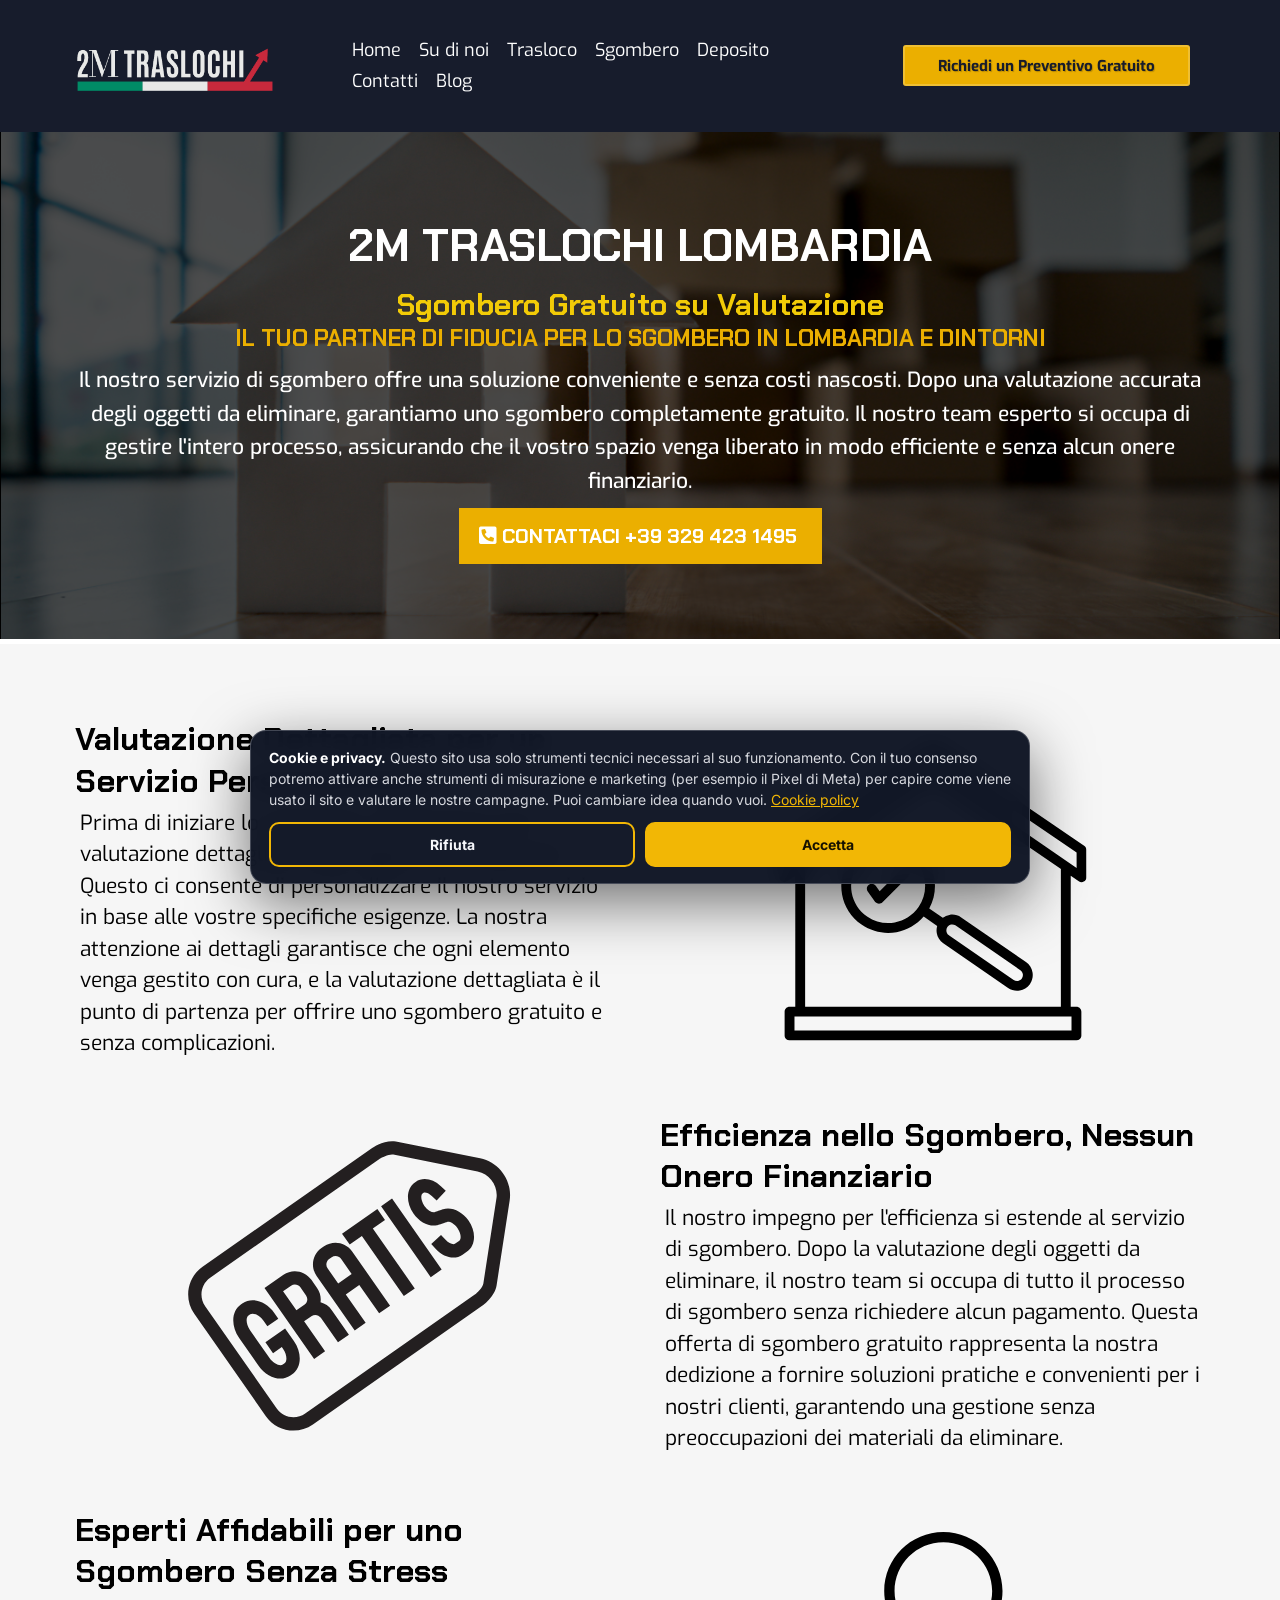
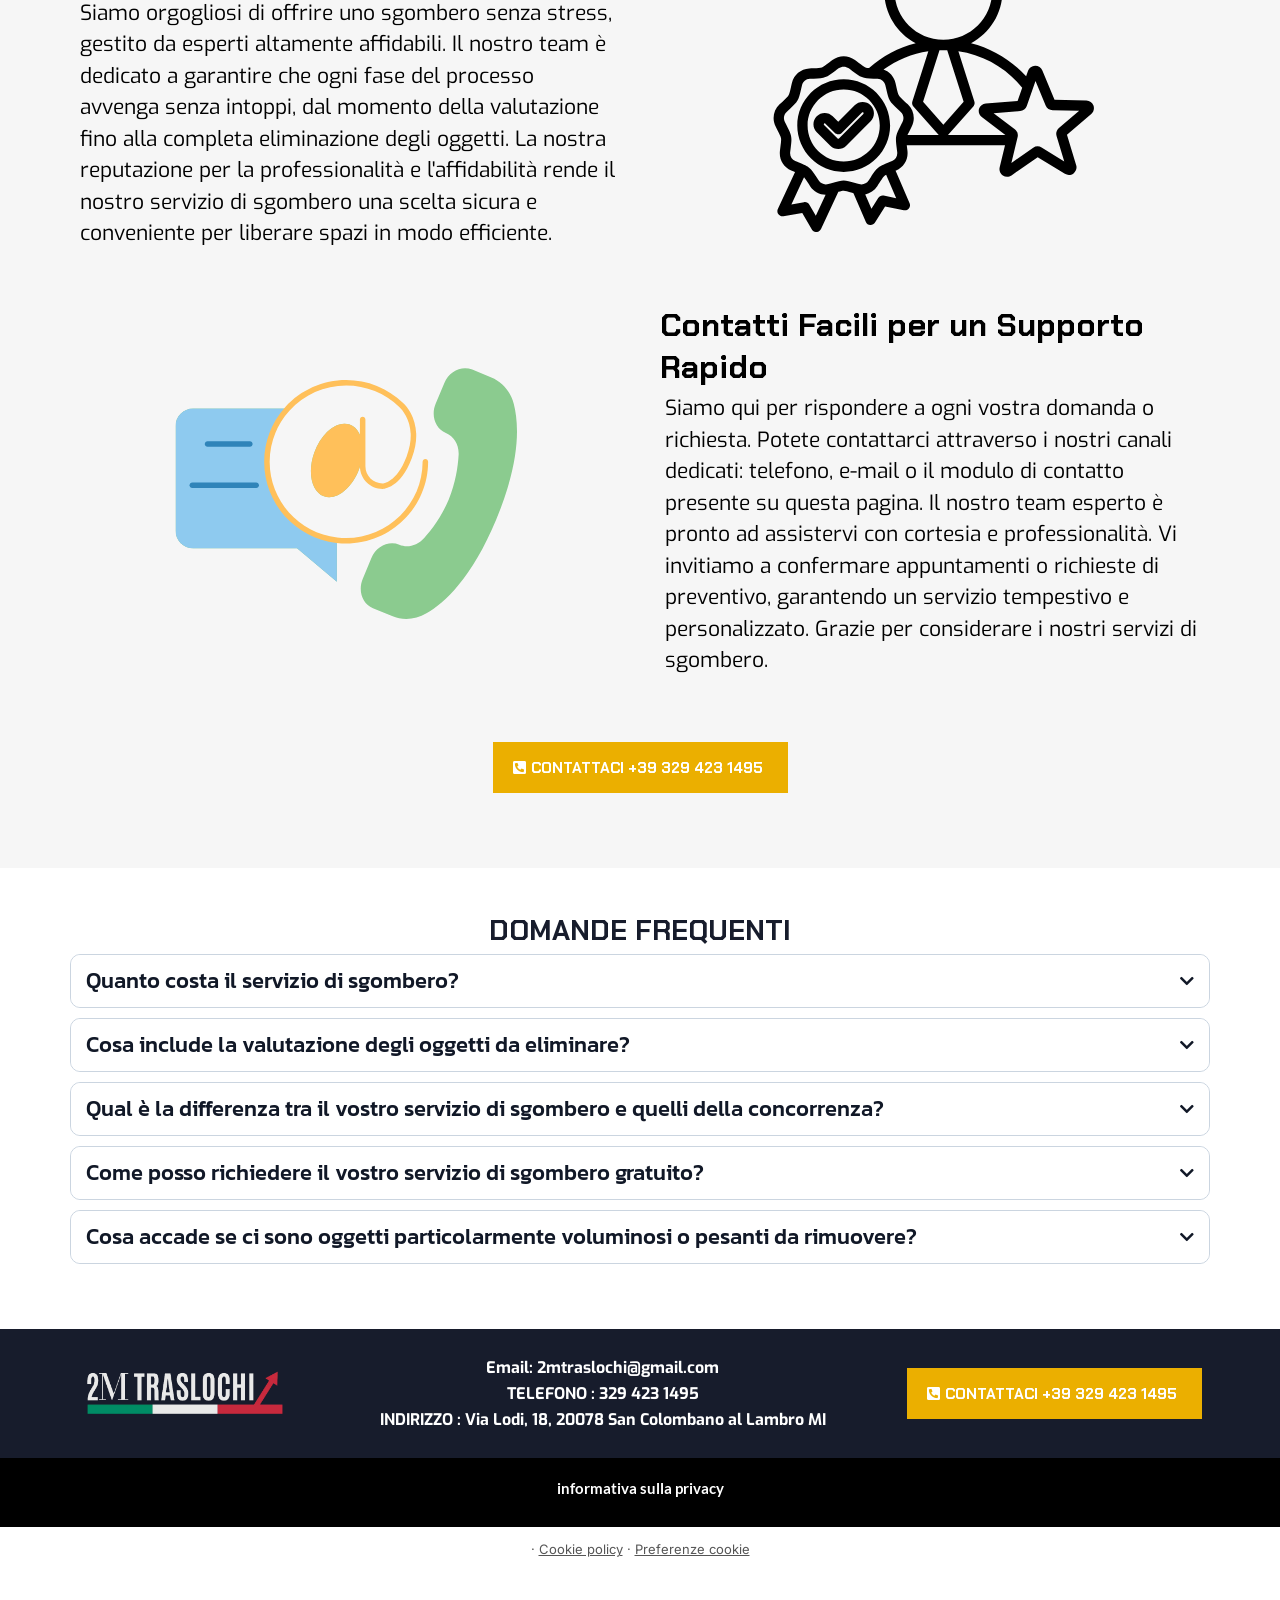
<file: sgombero/index.html>
<!doctype html>
<html lang="it"><head><meta charset="utf-8"><meta name="viewport" content="width=device-width, initial-scale=1"><title>Sgombero Gratuito su Valutazione: Soluzioni Efficaci per Liberare Spazi</title><meta name="title" content="Sgombero Gratuito su Valutazione: Soluzioni Efficaci per Liberare Spazi"><meta property="og:title" content="Sgombero Gratuito su Valutazione: Soluzioni Efficaci per Liberare Spazi"><meta name="description" content="Il nostro servizio di sgombero offre valutazioni gratuite e sgombero senza costi. Esperti affidabili per un'eliminazione senza stress. Contattaci per uno sgombero efficiente e conveniente."><meta property="og:description" content="Il nostro servizio di sgombero offre valutazioni gratuite e sgombero senza costi. Esperti affidabili per un'eliminazione senza stress. Contattaci per uno sgombero efficiente e conveniente."><meta name="image" content="/assets/f019ef532b527f6d.png"><meta property="og:image" content="/assets/f019ef532b527f6d.png"><meta name="twitter:card" content="summary_large_image"><meta name="twitter:image" content="/assets/f019ef532b527f6d.png"><meta name="keywords" content="sgombero, eliminazione gratuita, valutazione oggetti, sgombero senza costi, esperti affidabili, servizio di sgombero"><meta property="og:keywords" content="sgombero, eliminazione gratuita, valutazione oggetti, sgombero senza costi, esperti affidabili, servizio di sgombero"><meta property="og:type" content="website"><meta property="twitter:type" content="website"><style> 

 :root{ --primary: #37ca37;
--secondary: #188bf6;
--white: #ffffff;
--gray: #cbd5e0;
--black: #000000;
--red: #e93d3d;
--orange: #f6ad55;
--yellow: #faf089;
--green: #9ae6b4;
--teal: #81e6d9;
--malibu: #63b3ed;
--indigo: #757BBD;
--purple: #d6bcfa;
--pink: #fbb6ce;
--transparent: transparent;
--overlay: rgba(0, 0, 0, 0.5);
--color-lcf5lzs4: #011126;
--color-lcf5mrwz: #F2CB07;
--color-lm9hnsfg: #0047FF;
--color-lm9hwf0y: #FF7617;
--color-lle42g56: #f6f6f6;
--color-ln215u99: #171C2C;
--color-ln24vsa5: #EBAF00;
--color-ln216anp: #EBAF00;
--arial: 'Arial';
--lato: 'Lato';
--open-sans: 'Open Sans';
--montserrat: 'Montserrat';
--kanit: 'Kanit';
--metrophobic: 'Metrophobic';
--antonio: 'Antonio';
--'metrophobic': ''Metrophobic'';
--'kanit': ''Kanit'';
--outfit: 'Outfit';
--chakra-petch: 'Chakra Petch';
--exo: 'Exo';
--poppins: 'Poppins';
--'exo': ''Exo'';
--'chakra-petch': ''Chakra Petch'';
--'lato': ''Lato'';
--headlinefont: 'Chakra Petch';
--contentfont: 'Exo';
--text-color: #000000;
--link-color: #188bf6; } .bg-fixed{bottom:0;top:0;left:0;right:0;position:fixed;overflow:auto;background-color:var(--white)} 
      
      .drop-zone-draggable .hl_main_popup{padding:20px;margin-top:0;border-color:var(--white);border-width:10px;border-style:solid;background-color:var(--black)}
      
      

      .drop-zone-draggable .row-Vy37sYUtDr{margin-top:0;margin-bottom:0}
      .drop-zone-draggable .row-Vy37sYUtDr{padding:15px 0;background-color:var(--transparent);border-color:var(--transparent);border-width:2px;border-style:solid;width:100%}
      
      
.drop-zone-draggable .col-uxDZEwKV5C{padding:10px 5px;background-color:var(--transparent);width:54.9%;border-color:var(--black);border-width:2px;border-style:solid;margin-top:0;margin-bottom:0}

      .drop-zone-draggable .form-p6IE6WnMl_{margin-top:10px;margin-bottom:0}
      .drop-zone-draggable .cform-p6IE6WnMl_{padding:0}
      
      
#hl_main_popup{padding:20px;margin-top:0;border-color:var(--white);border-width:10px;border-style:solid;background-color:var(--black);width:960px} #col-uxDZEwKV5C>.inner{flex-direction:column;justify-content:center;align-items:inherit;flex-wrap:nowrap} 
 /* ---- real header styles ----- */  
 :root{--exo:'Exo';--white:#ffffff;--black:#000000;--transparent:transparent;--overlay:rgba(0, 0, 0, 0.5);--color-lm9hwf0y:#FF7617;--color-lle42g56:#f6f6f6;--color-ln215u99:#171C2C;--color-ln216anp:#EBAF00}.hl_page-preview--content .section-407cet5_r{padding:30px 0 10px;margin-top:0;margin-bottom:0;background-color:var(--color-ln215u99);border-color:var(--black);border-width:2px;border-style:solid}.hl_page-preview--content .col-x8qWbyzZzz>.inner,.hl_page-preview--content .row-CrpFAWdLOF{margin-top:0;margin-bottom:0;padding:5px 0;background-color:var(--transparent);border-color:var(--black);border-width:2px;border-style:solid;width:100%}.hl_page-preview--content .col-x8qWbyzZzz{width:30.6%}.hl_page-preview--content .col-x8qWbyzZzz>.inner{padding:0 5px;width:30.6%}.hl_page-preview--content .button-N4R6PmKdGc{margin-top:0;margin-bottom:20px;text-align:center}.hl_page-preview--content .cbutton-N4R6PmKdGc{font-family:var(--contentfont);background-color:var(--color-ln216anp);color:var(--color-ln215u99);secondary-color:var(--white);text-decoration:none;padding:10px 30px;font-weight:700;border-color:var(--color-lm9hwf0y);border-width:1px;border-style:solid;letter-spacing:0;text-transform:none;text-shadow:1px 1px 1px rgba(0,0,0,.2);width:auto%}.hl_page-preview--content .col-oXwkycG8BL{width:69.4%}.hl_page-preview--content .cnav-menu-2hdpQquOuJ,.hl_page-preview--content .col-oXwkycG8BL>.inner{margin-top:0;background-color:var(--transparent);border-color:var(--black);border-width:2px;border-style:solid}.hl_page-preview--content .col-oXwkycG8BL>.inner{padding:0 5px;width:69.4%;margin-bottom:0}.hl_page-preview--content .cnav-menu-2hdpQquOuJ{font-family:var(--contentfont);padding:0 0 20px;mobile-background-color:var(--overlay);color:var(--white);bold-text-color:var(--text-color);italic-text-color:var(--text-color);underline-text-color:var(--text-color);icon-color:var(--white);secondary-color:var(--color-lle42g56);nav-menu-item-hover-background-color:var(--transparent);line-height:1.3em;text-transform:none;letter-spacing:0;text-align:left;nav-menu-item-spacing-x:9px;nav-menu-item-spacing-y:5px;dropdown-background:var(--white);dropdown-text-color:var(--black);dropdown-hover-color:var(--black);dropdown-item-spacing:10px}#section-407cet5_r>.inner{max-width:1170px}#col-oXwkycG8BL>.inner,#col-x8qWbyzZzz>.inner{flex-direction:column;justify-content:center;align-items:inherit;flex-wrap:nowrap}@media screen and (min-width:481px) and (max-width:10000px){.button-N4R6PmKdGc .button-icon-end,.button-N4R6PmKdGc .button-icon-start,.button-N4R6PmKdGc .main-heading-button{font-size:15px;font-weight:undefined}.button-N4R6PmKdGc .button-icon-start{margin-right:5px}.button-N4R6PmKdGc .button-icon-end{margin-left:5px}.button-N4R6PmKdGc .sub-heading-button{font-size:15px;color:var(--white);font-weight:undefined}}@media screen and (min-width:0px) and (max-width:480px){.button-N4R6PmKdGc .button-icon-end,.button-N4R6PmKdGc .button-icon-start,.button-N4R6PmKdGc .main-heading-button{font-size:15px;font-weight:undefined}.button-N4R6PmKdGc .button-icon-start{margin-right:5px}.button-N4R6PmKdGc .button-icon-end{margin-left:5px}.button-N4R6PmKdGc .sub-heading-button{font-size:15px;color:var(--white);font-weight:undefined}}#nav-menu-2hdpQquOuJ .nav-menu,.--mobile #nav-menu-2hdpQquOuJ .nav-menu{font-size:18px;font-weight:undefined}#nav-menu-popup.nav-menu-2hdpQquOuJ .nav-menu-body{background:var(--overlay)}#nav-menu-2hdpQquOuJ .nav-menu li.nav-menu-item{display:flex;align-items:center;white-space:nowrap}#nav-menu-2hdpQquOuJ .items-cart,#nav-menu-2hdpQquOuJ .items-cart-active{color:var(--white)}#nav-menu-2hdpQquOuJ .nav-menu .nav-menu-item a,#nav-menu-popup.nav-menu-2hdpQquOuJ .nav-menu .nav-menu-item a{color:var(--white);cursor:pointer;height:inherit;display:flex;align-items:center;padding:5px 9px;transition:all .3s ease}#nav-menu-2hdpQquOuJ .nav-menu .nav-menu-item:hover a{color:var(--color-lle42g56);background:var(--transparent)}#nav-menu-popup.nav-menu-2hdpQquOuJ .nav-menu .nav-menu-item:hover a,#nav-menu-popup.nav-menu-2hdpQquOuJ .nav-menu-body .nav-menu .nav-menu-item:hover{color:var(--color-lle42g56)}.--mobile #nav-menu-2hdpQquOuJ .nav-menu .dropdown-menu .dropdown-item{font-size:16px;font-weight:undefined}#nav-menu-popup.nav-menu-2hdpQquOuJ .nav-menu{font-size:18px;font-family:var(--contentfont);font-weight:undefined}#nav-menu-popup.nav-menu-2hdpQquOuJ .nav-menu-body .close-menu{color:var(--white);font-size:18px;font-weight:600}#nav-menu-popup.nav-menu-2hdpQquOuJ .nav-menu-body .nav-menu .nav-menu-item{color:var(--white);text-align:left;transition:all .3s ease;font-size:16px;font-weight:undefined}#nav-menu-2hdpQquOuJ .nav-menu .dropdown-menu .dropdown-item{font-size:16px;text-align:left;font-weight:undefined}#nav-menu-2hdpQquOuJ .nav-menu .dropdown-menu .dropdown-item a,#nav-menu-popup.nav-menu-2hdpQquOuJ .nav-menu .nav-dropdown-menu .nav-menu-item:hover a{color:var(--black);background:var(--white);padding:10px;transition:all .3s ease}#nav-menu-2hdpQquOuJ .nav-menu .dropdown-menu .dropdown-item:hover a,#nav-menu-popup.nav-menu-2hdpQquOuJ .nav-menu-body .nav-dropdown-menu .nav-menu-item a,#nav-menu-popup.nav-menu-2hdpQquOuJ .nav-menu-body .nav-dropdown-menu .nav-menu-item:hover a{color:var(--black)}#nav-menu-popup.nav-menu-2hdpQquOuJ .nav-menu-body .nav-dropdown-menu .nav-menu-item{background:var(--white);font-size:16px;font-weight:undefined}#nav-menu-2hdpQquOuJ .nav-menu-mobile span::before{cursor:pointer;color:var(--white);content:"";font-family:"Font Awesome 5 Free";font-size:18px;font-weight:600}@media screen and (min-width:0px) and (max-width:480px){.nav-menu-2hdpQquOuJ .branding .title{font-size:18px;line-height:1.3em;font-weight:undefined}#nav-menu-2hdpQquOuJ .hl-autocomplete-results li{font-size:18px}}@media screen and (min-width:481px) and (max-width:10000px){.nav-menu-2hdpQquOuJ .branding .title{font-size:18px;line-height:1.3em;font-weight:undefined}#nav-menu-2hdpQquOuJ .hl-autocomplete-results li{font-size:18px}}#nav-menu-2hdpQquOuJ strong{font-weight:700}#nav-menu-2hdpQquOuJ em,#nav-menu-2hdpQquOuJ strong,#nav-menu-2hdpQquOuJ u{color:var(--text-color)!important}#nav-menu-2hdpQquOuJ .hl-autocomplete-input{border:1px solid #cacaca;margin:1px;border-radius:16px}#nav-menu-2hdpQquOuJ .hl-autocomplete{font-family:inherit}#nav-menu-2hdpQquOuJ .hl-autocomplete-button{background:#fff}#nav-menu-2hdpQquOuJ .hl-autocomplete-input-wrapper{color:#000;background-color:#fff}#nav-menu-2hdpQquOuJ .hl-autocomplete-results{border:1px solid #cacaca;border-top:none;border-radius:16px;border-top-left-radius:0;border-top-right-radius:0;color:var(--white);background-color:var(--transparent)}#nav-menu-2hdpQquOuJ .hl-autocomplete-input:hover{border-width:1.5px;margin:.5px}#nav-menu-2hdpQquOuJ .hl-autocomplete-input:focus-within{border-width:2px;margin:0}.c-wrapper.c-section:has(#nav-menu-2hdpQquOuJ .mega-menu-builder),.c-wrapper.c-section:has(#nav-menu-2hdpQquOuJ .mega-menu-mobile-active),.c-wrapper.c-section:has(#nav-menu-2hdpQquOuJ .menu-item-builder>.submenu-builder),.c-wrapper.c-section:has(#nav-menu-2hdpQquOuJ .menu-item:hover>.mega-menu),.c-wrapper.c-section:has(#nav-menu-2hdpQquOuJ .menu-item:hover>.submenu),.c-wrapper.c-section:has(#nav-menu-2hdpQquOuJ .nav-menu-item.dropdown:hover),.c-wrapper.c-section:has(#nav-menu-2hdpQquOuJ .submenu-mobile-active),.hl_main_popup .c-wrapper.c-row:has(#nav-menu-2hdpQquOuJ .mega-menu-builder),.hl_main_popup .c-wrapper.c-row:has(#nav-menu-2hdpQquOuJ .mega-menu-mobile-active),.hl_main_popup .c-wrapper.c-row:has(#nav-menu-2hdpQquOuJ .menu-item-builder>.submenu-builder),.hl_main_popup .c-wrapper.c-row:has(#nav-menu-2hdpQquOuJ .menu-item:hover>.mega-menu),.hl_main_popup .c-wrapper.c-row:has(#nav-menu-2hdpQquOuJ .menu-item:hover>.submenu),.hl_main_popup .c-wrapper.c-row:has(#nav-menu-2hdpQquOuJ .nav-menu-item.dropdown:hover),.hl_main_popup .c-wrapper.c-row:has(#nav-menu-2hdpQquOuJ .submenu-mobile-active){z-index:13} 
 /* ---- Section styles ----- */ 
:root{--white:#ffffff;--black:#000000;--green:#9ae6b4;--transparent:transparent;--color-lcf5mrwz:#F2CB07;--color-ln24vsa5:#EBAF00;--color-ln216anp:#EBAF00}.hl_page-preview--content .row-l1uOItaeYc,.hl_page-preview--content .section-L1RtnLBBV{padding:50px 0;margin-top:0;margin-bottom:5px;background-color:var(--black);border-color:var(--black);border-width:2px;border-style:solid}.hl_page-preview--content .row-l1uOItaeYc{margin-bottom:0;padding:15px 0;background-color:var(--transparent);width:100%}.hl_page-preview--content .col-zY5uqMb4Ng{width:100%}.hl_page-preview--content .col-zY5uqMb4Ng .inner{padding:10px 5px;width:100%;margin-top:0;margin-bottom:0}.hl_page-preview--content .heading-hevag9Cd9S{margin-top:0;margin-bottom:0}.hl_page-preview--content .cheading-hevag9Cd9S,.hl_page-preview--content .col-zY5uqMb4Ng .inner{background-color:var(--transparent);border-color:var(--black);border-width:2px;border-style:solid}.hl_page-preview--content .cheading-hevag9Cd9S{font-family:var(--headlinefont);color:var(--text-color);icon-color:var(--text-color);font-weight:400;padding:10px 0;opacity:1;text-shadow:0 0 0 transparent;line-height:1.3em;letter-spacing:0;text-align:center}.hl_page-preview--content .sub-heading-yefYDLCgPt{margin-top:10px;margin-bottom:0}.hl_page-preview--content .csub-heading-yefYDLCgPt{font-family:var(--contentfont);background-color:var(--transparent);color:var(--white);icon-color:var(--text-color);font-weight:400;padding:0;opacity:1;text-shadow:0 0 0 transparent;border-color:var(--black);border-width:2px;border-style:solid;line-height:1.6em;text-transform:none;letter-spacing:0;text-align:center}.hl_page-preview--content .sub-heading-SLK2z4j2tR{margin-top:0;margin-bottom:0}.hl_page-preview--content .csub-heading-SLK2z4j2tR{font-family:var(--headlinefont);background-color:var(--transparent);color:var(--text-color);icon-color:var(--text-color);font-weight:400;padding:0;opacity:1;text-shadow:0 0 0 transparent;border-color:var(--black);border-width:2px;border-style:solid;line-height:1.3em;letter-spacing:0;text-align:center}.hl_page-preview--content .sub-heading-MZGL_DcHWI{margin-top:0;margin-bottom:0}.hl_page-preview--content .csub-heading-MZGL_DcHWI{font-family:var(--headlinefont);background-color:var(--transparent);color:var(--text-color);icon-color:var(--text-color);font-weight:400;padding:0;opacity:1;text-shadow:0 0 0 transparent;border-color:var(--black);border-width:2px;border-style:solid;line-height:1.3em;letter-spacing:0;text-align:center}.hl_page-preview--content .button-auB6wTcc9i{margin-top:10px;margin-bottom:0;text-align:center}.hl_page-preview--content .cbutton-auB6wTcc9i{font-family:var(--headlinefont);background-color:var(--color-ln24vsa5);color:var(--white);secondary-color:var(--white);text-decoration:none;padding:15px 20px;font-weight:700;border-color:var(--green);border-width:2px;border-style:solid;letter-spacing:0;text-shadow:0 0 0 transparent;width:auto%}#section-L1RtnLBBV>.inner{max-width:1170px}#col-zY5uqMb4Ng>.inner{flex-direction:column;justify-content:center;align-items:inherit;flex-wrap:nowrap}.heading-hevag9Cd9S,.sub-heading-MZGL_DcHWI,.sub-heading-SLK2z4j2tR,.sub-heading-yefYDLCgPt{font-weight:400}.heading-hevag9Cd9S strong{color:var(--white)!important;font-weight:700}.heading-hevag9Cd9S em,.heading-hevag9Cd9S u{color:var(--text-color)!important}.heading-hevag9Cd9S a,.heading-hevag9Cd9S a *,.sub-heading-MZGL_DcHWI a,.sub-heading-MZGL_DcHWI a *,.sub-heading-SLK2z4j2tR a,.sub-heading-SLK2z4j2tR a *,.sub-heading-yefYDLCgPt a,.sub-heading-yefYDLCgPt a *{color:var(--link-color)!important;text-decoration:none}.heading-hevag9Cd9S a:hover,.sub-heading-MZGL_DcHWI a:hover,.sub-heading-SLK2z4j2tR a:hover,.sub-heading-yefYDLCgPt a:hover{text-decoration:underline}@media screen and (min-width:0px) and (max-width:480px){.heading-hevag9Cd9S h1,.heading-hevag9Cd9S h2,.heading-hevag9Cd9S h3,.heading-hevag9Cd9S h4,.heading-hevag9Cd9S h5,.heading-hevag9Cd9S h6,.heading-hevag9Cd9S ul li,.heading-hevag9Cd9S.text-output{font-size:45px!important}}@media screen and (min-width:481px) and (max-width:10000px){.heading-hevag9Cd9S h1,.heading-hevag9Cd9S h2,.heading-hevag9Cd9S h3,.heading-hevag9Cd9S h4,.heading-hevag9Cd9S h5,.heading-hevag9Cd9S h6,.heading-hevag9Cd9S ul li,.heading-hevag9Cd9S.text-output{font-size:45px!important}}.heading-hevag9Cd9S.text-output h1:first-child:before,.heading-hevag9Cd9S.text-output h2:first-child:before,.heading-hevag9Cd9S.text-output h3:first-child:before,.heading-hevag9Cd9S.text-output h4:first-child:before,.heading-hevag9Cd9S.text-output h5:first-child:before,.heading-hevag9Cd9S.text-output h6:first-child:before,.heading-hevag9Cd9S.text-output p:first-child:before,.sub-heading-MZGL_DcHWI.text-output h1:first-child:before,.sub-heading-MZGL_DcHWI.text-output h2:first-child:before,.sub-heading-MZGL_DcHWI.text-output h3:first-child:before,.sub-heading-MZGL_DcHWI.text-output h4:first-child:before,.sub-heading-MZGL_DcHWI.text-output h5:first-child:before,.sub-heading-MZGL_DcHWI.text-output h6:first-child:before,.sub-heading-MZGL_DcHWI.text-output p:first-child:before,.sub-heading-SLK2z4j2tR.text-output h1:first-child:before,.sub-heading-SLK2z4j2tR.text-output h2:first-child:before,.sub-heading-SLK2z4j2tR.text-output h3:first-child:before,.sub-heading-SLK2z4j2tR.text-output h4:first-child:before,.sub-heading-SLK2z4j2tR.text-output h5:first-child:before,.sub-heading-SLK2z4j2tR.text-output h6:first-child:before,.sub-heading-SLK2z4j2tR.text-output p:first-child:before,.sub-heading-yefYDLCgPt.text-output h1:first-child:before,.sub-heading-yefYDLCgPt.text-output h2:first-child:before,.sub-heading-yefYDLCgPt.text-output h3:first-child:before,.sub-heading-yefYDLCgPt.text-output h4:first-child:before,.sub-heading-yefYDLCgPt.text-output h5:first-child:before,.sub-heading-yefYDLCgPt.text-output h6:first-child:before,.sub-heading-yefYDLCgPt.text-output p:first-child:before{color:var(--text-color);content:'\';
    font-family: '';margin-right:5px;font-weight:700}.sub-heading-yefYDLCgPt strong{font-weight:700}.sub-heading-MZGL_DcHWI em,.sub-heading-MZGL_DcHWI u,.sub-heading-SLK2z4j2tR em,.sub-heading-SLK2z4j2tR u,.sub-heading-yefYDLCgPt em,.sub-heading-yefYDLCgPt strong,.sub-heading-yefYDLCgPt u{color:var(--text-color)!important}@media screen and (min-width:0px) and (max-width:480px){.sub-heading-yefYDLCgPt h1,.sub-heading-yefYDLCgPt h2,.sub-heading-yefYDLCgPt h3,.sub-heading-yefYDLCgPt h4,.sub-heading-yefYDLCgPt h5,.sub-heading-yefYDLCgPt h6,.sub-heading-yefYDLCgPt ul li,.sub-heading-yefYDLCgPt.text-output{font-size:18px!important}}@media screen and (min-width:481px) and (max-width:10000px){.sub-heading-yefYDLCgPt h1,.sub-heading-yefYDLCgPt h2,.sub-heading-yefYDLCgPt h3,.sub-heading-yefYDLCgPt h4,.sub-heading-yefYDLCgPt h5,.sub-heading-yefYDLCgPt h6,.sub-heading-yefYDLCgPt ul li,.sub-heading-yefYDLCgPt.text-output{font-size:21px!important}}.sub-heading-SLK2z4j2tR strong{color:var(--color-ln216anp)!important;font-weight:700}@media screen and (min-width:0px) and (max-width:480px){.sub-heading-SLK2z4j2tR h1,.sub-heading-SLK2z4j2tR h2,.sub-heading-SLK2z4j2tR h3,.sub-heading-SLK2z4j2tR h4,.sub-heading-SLK2z4j2tR h5,.sub-heading-SLK2z4j2tR h6,.sub-heading-SLK2z4j2tR ul li,.sub-heading-SLK2z4j2tR.text-output{font-size:23px!important}}@media screen and (min-width:481px) and (max-width:10000px){.sub-heading-SLK2z4j2tR h1,.sub-heading-SLK2z4j2tR h2,.sub-heading-SLK2z4j2tR h3,.sub-heading-SLK2z4j2tR h4,.sub-heading-SLK2z4j2tR h5,.sub-heading-SLK2z4j2tR h6,.sub-heading-SLK2z4j2tR ul li,.sub-heading-SLK2z4j2tR.text-output{font-size:23px!important}}.sub-heading-MZGL_DcHWI strong{color:var(--color-lcf5mrwz)!important;font-weight:700}@media screen and (min-width:0px) and (max-width:480px){.sub-heading-MZGL_DcHWI h1,.sub-heading-MZGL_DcHWI h2,.sub-heading-MZGL_DcHWI h3,.sub-heading-MZGL_DcHWI h4,.sub-heading-MZGL_DcHWI h5,.sub-heading-MZGL_DcHWI h6,.sub-heading-MZGL_DcHWI ul li,.sub-heading-MZGL_DcHWI.text-output{font-size:30px!important}}@media screen and (min-width:481px) and (max-width:10000px){.sub-heading-MZGL_DcHWI h1,.sub-heading-MZGL_DcHWI h2,.sub-heading-MZGL_DcHWI h3,.sub-heading-MZGL_DcHWI h4,.sub-heading-MZGL_DcHWI h5,.sub-heading-MZGL_DcHWI h6,.sub-heading-MZGL_DcHWI ul li,.sub-heading-MZGL_DcHWI.text-output{font-size:30px!important}}.button-auB6wTcc9i .button-icon-start:before{content:"";font-family:"Font Awesome 5 Free";font-weight:700}@media screen and (min-width:481px) and (max-width:10000px){.button-auB6wTcc9i .button-icon-end,.button-auB6wTcc9i .button-icon-start,.button-auB6wTcc9i .main-heading-button{font-size:20px}.button-auB6wTcc9i .button-icon-start{margin-right:5px}.button-auB6wTcc9i .button-icon-end{margin-left:5px}.button-auB6wTcc9i .sub-heading-button{font-size:15px;color:var(--white)}}@media screen and (min-width:0px) and (max-width:480px){.button-auB6wTcc9i .button-icon-end,.button-auB6wTcc9i .button-icon-start,.button-auB6wTcc9i .main-heading-button{font-size:20px}.button-auB6wTcc9i .button-icon-start{margin-right:5px}.button-auB6wTcc9i .button-icon-end{margin-left:5px}.button-auB6wTcc9i .sub-heading-button{font-size:15px;color:var(--white)}} 
 /* ---- Section styles ----- */ 
:root{--white:#ffffff;--black:#000000;--green:#9ae6b4;--transparent:transparent;--color-lle42g56:#f6f6f6;--color-ln24vsa5:#EBAF00}.hl_page-preview--content .row-WMeZpeGn1P,.hl_page-preview--content .section-XTDwgo1KJD{padding:50px 0;margin-top:0;margin-bottom:0;background-color:var(--color-lle42g56);border-color:var(--black);border-width:2px;border-style:solid}.hl_page-preview--content .row-WMeZpeGn1P{padding:15px 0;background-color:var(--transparent);width:100%}.hl_page-preview--content .col-YYFMTlfYdX{width:100%}.hl_page-preview--content .col--HOD_klsUkU .inner,.hl_page-preview--content .col--pD0QBPHUSV .inner,.hl_page-preview--content .col-4S0qeq2NAXI .inner,.hl_page-preview--content .col-S0Iuo0JY4ZK .inner,.hl_page-preview--content .col-SHR0rhFPkK5 .inner,.hl_page-preview--content .col-VxuHjusAaDu .inner,.hl_page-preview--content .col-YYFMTlfYdX .inner,.hl_page-preview--content .col-bMYAq-ts7S4 .inner,.hl_page-preview--content .col-wEXyJxDlCm6 .inner{padding:10px 5px;background-color:var(--transparent);width:100%;border-color:var(--black);border-width:2px;border-style:solid;margin-top:0;margin-bottom:0}.hl_page-preview--content .button-ciMmc6s2nK{margin-top:10px;margin-bottom:0;text-align:center}.hl_page-preview--content .cbutton-ciMmc6s2nK{font-family:var(--headlinefont);background-color:var(--color-ln24vsa5);color:var(--white);secondary-color:var(--white);text-decoration:none;padding:15px 20px;font-weight:700;border-color:var(--green);border-width:2px;border-style:solid;letter-spacing:0;text-shadow:0 0 0 transparent;width:auto%}.hl_page-preview--content .row-jq7I0xGCcJ{margin-top:0;margin-bottom:0;padding:15px 0;background-color:var(--transparent);border-color:var(--black);border-width:2px;border-style:solid;width:100%}.hl_page-preview--content .col-wEXyJxDlCm6{width:100%}.hl_page-preview--content .heading-7XF-1PBsN9A{margin-top:0;margin-bottom:0}.hl_page-preview--content .cheading-7XF-1PBsN9A{font-family:var(--headlinefont);background-color:var(--transparent);color:var(--text-color);icon-color:var(--text-color);font-weight:400;padding:0;opacity:1;text-shadow:0 0 0 transparent;border-color:var(--black);border-width:2px;border-style:solid;line-height:1.3em;letter-spacing:0;text-align:left}.hl_page-preview--content .paragraph-QiVkjFK0wgs{margin-top:0;margin-bottom:0}.hl_page-preview--content .cparagraph-QiVkjFK0wgs{font-family:var(--contentfont);background-color:var(--transparent);color:var(--text-color);icon-color:var(--text-color);font-weight:400;padding:5px;opacity:1;text-shadow:0 0 0 transparent;border-color:var(--black);border-width:2px;border-style:solid;line-height:1.5em;text-transform:none;letter-spacing:0;text-align:left}.hl_page-preview--content .col--HOD_klsUkU{width:100%}.hl_page-preview--content .image-WkUam0KWvjz{margin-top:0;margin-bottom:0}.hl_page-preview--content .cimage-WkUam0KWvjz{padding:10px;background-color:var(--transparent);opacity:1;text-align:center}.hl_page-preview--content .row-l5w7rc57-O_{margin-top:0;margin-bottom:0;padding:15px 0;background-color:var(--transparent);border-color:var(--black);border-width:2px;border-style:solid;width:100%}.hl_page-preview--content .col-bMYAq-ts7S4{width:100%}.hl_page-preview--content .heading-1ouL_I9QuE3{margin-top:0;margin-bottom:0}.hl_page-preview--content .cheading-1ouL_I9QuE3{font-family:var(--headlinefont);background-color:var(--transparent);color:var(--text-color);icon-color:var(--text-color);font-weight:400;padding:0;opacity:1;text-shadow:0 0 0 transparent;border-color:var(--black);border-width:2px;border-style:solid;line-height:1.3em;letter-spacing:0;text-align:left}.hl_page-preview--content .paragraph-AKm55_fhz2M{margin-top:0;margin-bottom:0}.hl_page-preview--content .cparagraph-AKm55_fhz2M{font-family:var(--contentfont);background-color:var(--transparent);color:var(--text-color);icon-color:var(--text-color);font-weight:400;padding:5px;opacity:1;text-shadow:0 0 0 transparent;border-color:var(--black);border-width:2px;border-style:solid;line-height:1.5em;text-transform:none;letter-spacing:0;text-align:left}.hl_page-preview--content .col-S0Iuo0JY4ZK{width:100%}.hl_page-preview--content .image-KLM_tKUFjnV{margin-top:0;margin-bottom:0}.hl_page-preview--content .cimage-KLM_tKUFjnV{padding:10px;background-color:var(--transparent);opacity:1;text-align:center}.hl_page-preview--content .row-elCDQorSktU{margin-top:0;margin-bottom:0;padding:15px 0;background-color:var(--transparent);border-color:var(--black);border-width:2px;border-style:solid;width:100%}.hl_page-preview--content .col--pD0QBPHUSV{width:100%}.hl_page-preview--content .heading-h5HUz_nuKWA{margin-top:0;margin-bottom:0}.hl_page-preview--content .cheading-h5HUz_nuKWA{font-family:var(--headlinefont);background-color:var(--transparent);color:var(--text-color);icon-color:var(--text-color);font-weight:400;padding:0;opacity:1;text-shadow:0 0 0 transparent;border-color:var(--black);border-width:2px;border-style:solid;line-height:1.3em;letter-spacing:0;text-align:left}.hl_page-preview--content .paragraph-RX3iYRV6rGy{margin-top:0;margin-bottom:0}.hl_page-preview--content .cparagraph-RX3iYRV6rGy{font-family:var(--contentfont);background-color:var(--transparent);color:var(--text-color);icon-color:var(--text-color);font-weight:400;padding:5px;opacity:1;text-shadow:0 0 0 transparent;border-color:var(--black);border-width:2px;border-style:solid;line-height:1.5em;text-transform:none;letter-spacing:0;text-align:left}.hl_page-preview--content .col-4S0qeq2NAXI{width:100%}.hl_page-preview--content .image-83lVvInfVsr{margin-top:0;margin-bottom:0}.hl_page-preview--content .cimage-83lVvInfVsr{padding:10px;background-color:var(--transparent);opacity:1;text-align:center}.hl_page-preview--content .row-H9qVCR3H7U2{margin-top:0;margin-bottom:0;padding:15px 0;background-color:var(--transparent);border-color:var(--black);border-width:2px;border-style:solid;width:100%}.hl_page-preview--content .col-SHR0rhFPkK5{width:100%}.hl_page-preview--content .heading-ie0qsplpfv2{margin-top:0;margin-bottom:0}.hl_page-preview--content .cheading-ie0qsplpfv2{font-family:var(--headlinefont);background-color:var(--transparent);color:var(--text-color);icon-color:var(--text-color);font-weight:400;padding:0;opacity:1;text-shadow:0 0 0 transparent;border-color:var(--black);border-width:2px;border-style:solid;line-height:1.3em;letter-spacing:0;text-align:left}.hl_page-preview--content .paragraph-5lfEPoxexlu{margin-top:0;margin-bottom:0}.hl_page-preview--content .cparagraph-5lfEPoxexlu{font-family:var(--contentfont);background-color:var(--transparent);color:var(--text-color);icon-color:var(--text-color);font-weight:400;padding:5px;opacity:1;text-shadow:0 0 0 transparent;border-color:var(--black);border-width:2px;border-style:solid;line-height:1.5em;text-transform:none;letter-spacing:0;text-align:left}.hl_page-preview--content .col-VxuHjusAaDu{width:100%}.hl_page-preview--content .image-05dkd4N4TQB{margin-top:0;margin-bottom:0}.hl_page-preview--content .cimage-05dkd4N4TQB{padding:10px;background-color:var(--transparent);opacity:1;text-align:center}#section-XTDwgo1KJD>.inner{max-width:1170px}#col--HOD_klsUkU>.inner,#col--pD0QBPHUSV>.inner,#col-4S0qeq2NAXI>.inner,#col-S0Iuo0JY4ZK>.inner,#col-SHR0rhFPkK5>.inner,#col-VxuHjusAaDu>.inner,#col-YYFMTlfYdX>.inner,#col-bMYAq-ts7S4>.inner,#col-wEXyJxDlCm6>.inner{flex-direction:column;justify-content:center;align-items:inherit;flex-wrap:nowrap}.button-ciMmc6s2nK .button-icon-start:before{content:"";font-family:"Font Awesome 5 Free";font-weight:700}@media screen and (min-width:481px) and (max-width:10000px){.button-ciMmc6s2nK .button-icon-end,.button-ciMmc6s2nK .button-icon-start,.button-ciMmc6s2nK .main-heading-button{font-size:15px}.button-ciMmc6s2nK .button-icon-start{margin-right:5px}.button-ciMmc6s2nK .button-icon-end{margin-left:5px}.button-ciMmc6s2nK .sub-heading-button{font-size:15px;color:var(--white)}}@media screen and (min-width:0px) and (max-width:480px){.button-ciMmc6s2nK .button-icon-end,.button-ciMmc6s2nK .button-icon-start,.button-ciMmc6s2nK .main-heading-button{font-size:15px}.button-ciMmc6s2nK .button-icon-start{margin-right:5px}.button-ciMmc6s2nK .button-icon-end{margin-left:5px}.button-ciMmc6s2nK .sub-heading-button{font-size:15px;color:var(--white)}}.heading-1ouL_I9QuE3,.heading-7XF-1PBsN9A,.heading-h5HUz_nuKWA,.heading-ie0qsplpfv2,.paragraph-5lfEPoxexlu,.paragraph-AKm55_fhz2M,.paragraph-QiVkjFK0wgs,.paragraph-RX3iYRV6rGy{font-weight:400}.heading-7XF-1PBsN9A strong{color:var(--color-llo6p651)!important;font-weight:700}.heading-7XF-1PBsN9A em,.heading-7XF-1PBsN9A u{color:var(--text-color)!important}.heading-1ouL_I9QuE3 a,.heading-1ouL_I9QuE3 a *,.heading-7XF-1PBsN9A a,.heading-7XF-1PBsN9A a *,.heading-h5HUz_nuKWA a,.heading-h5HUz_nuKWA a *,.heading-ie0qsplpfv2 a,.heading-ie0qsplpfv2 a *,.paragraph-5lfEPoxexlu a,.paragraph-5lfEPoxexlu a *,.paragraph-AKm55_fhz2M a,.paragraph-AKm55_fhz2M a *,.paragraph-QiVkjFK0wgs a,.paragraph-QiVkjFK0wgs a *,.paragraph-RX3iYRV6rGy a,.paragraph-RX3iYRV6rGy a *{color:var(--link-color)!important;text-decoration:none}.heading-1ouL_I9QuE3 a:hover,.heading-7XF-1PBsN9A a:hover,.heading-h5HUz_nuKWA a:hover,.heading-ie0qsplpfv2 a:hover,.paragraph-5lfEPoxexlu a:hover,.paragraph-AKm55_fhz2M a:hover,.paragraph-QiVkjFK0wgs a:hover,.paragraph-RX3iYRV6rGy a:hover{text-decoration:underline}@media screen and (min-width:0px) and (max-width:480px){.heading-7XF-1PBsN9A h1,.heading-7XF-1PBsN9A h2,.heading-7XF-1PBsN9A h3,.heading-7XF-1PBsN9A h4,.heading-7XF-1PBsN9A h5,.heading-7XF-1PBsN9A h6,.heading-7XF-1PBsN9A ul li,.heading-7XF-1PBsN9A.text-output{font-size:32px!important}}@media screen and (min-width:481px) and (max-width:10000px){.heading-7XF-1PBsN9A h1,.heading-7XF-1PBsN9A h2,.heading-7XF-1PBsN9A h3,.heading-7XF-1PBsN9A h4,.heading-7XF-1PBsN9A h5,.heading-7XF-1PBsN9A h6,.heading-7XF-1PBsN9A ul li,.heading-7XF-1PBsN9A.text-output{font-size:32px!important}}.heading-1ouL_I9QuE3.text-output h1:first-child:before,.heading-1ouL_I9QuE3.text-output h2:first-child:before,.heading-1ouL_I9QuE3.text-output h3:first-child:before,.heading-1ouL_I9QuE3.text-output h4:first-child:before,.heading-1ouL_I9QuE3.text-output h5:first-child:before,.heading-1ouL_I9QuE3.text-output h6:first-child:before,.heading-1ouL_I9QuE3.text-output p:first-child:before,.heading-7XF-1PBsN9A.text-output h1:first-child:before,.heading-7XF-1PBsN9A.text-output h2:first-child:before,.heading-7XF-1PBsN9A.text-output h3:first-child:before,.heading-7XF-1PBsN9A.text-output h4:first-child:before,.heading-7XF-1PBsN9A.text-output h5:first-child:before,.heading-7XF-1PBsN9A.text-output h6:first-child:before,.heading-7XF-1PBsN9A.text-output p:first-child:before,.heading-h5HUz_nuKWA.text-output h1:first-child:before,.heading-h5HUz_nuKWA.text-output h2:first-child:before,.heading-h5HUz_nuKWA.text-output h3:first-child:before,.heading-h5HUz_nuKWA.text-output h4:first-child:before,.heading-h5HUz_nuKWA.text-output h5:first-child:before,.heading-h5HUz_nuKWA.text-output h6:first-child:before,.heading-h5HUz_nuKWA.text-output p:first-child:before,.heading-ie0qsplpfv2.text-output h1:first-child:before,.heading-ie0qsplpfv2.text-output h2:first-child:before,.heading-ie0qsplpfv2.text-output h3:first-child:before,.heading-ie0qsplpfv2.text-output h4:first-child:before,.heading-ie0qsplpfv2.text-output h5:first-child:before,.heading-ie0qsplpfv2.text-output h6:first-child:before,.heading-ie0qsplpfv2.text-output p:first-child:before,.paragraph-5lfEPoxexlu.text-output h1:first-child:before,.paragraph-5lfEPoxexlu.text-output h2:first-child:before,.paragraph-5lfEPoxexlu.text-output h3:first-child:before,.paragraph-5lfEPoxexlu.text-output h4:first-child:before,.paragraph-5lfEPoxexlu.text-output h5:first-child:before,.paragraph-5lfEPoxexlu.text-output h6:first-child:before,.paragraph-5lfEPoxexlu.text-output p:first-child:before,.paragraph-AKm55_fhz2M.text-output h1:first-child:before,.paragraph-AKm55_fhz2M.text-output h2:first-child:before,.paragraph-AKm55_fhz2M.text-output h3:first-child:before,.paragraph-AKm55_fhz2M.text-output h4:first-child:before,.paragraph-AKm55_fhz2M.text-output h5:first-child:before,.paragraph-AKm55_fhz2M.text-output h6:first-child:before,.paragraph-AKm55_fhz2M.text-output p:first-child:before,.paragraph-QiVkjFK0wgs.text-output h1:first-child:before,.paragraph-QiVkjFK0wgs.text-output h2:first-child:before,.paragraph-QiVkjFK0wgs.text-output h3:first-child:before,.paragraph-QiVkjFK0wgs.text-output h4:first-child:before,.paragraph-QiVkjFK0wgs.text-output h5:first-child:before,.paragraph-QiVkjFK0wgs.text-output h6:first-child:before,.paragraph-QiVkjFK0wgs.text-output p:first-child:before,.paragraph-RX3iYRV6rGy.text-output h1:first-child:before,.paragraph-RX3iYRV6rGy.text-output h2:first-child:before,.paragraph-RX3iYRV6rGy.text-output h3:first-child:before,.paragraph-RX3iYRV6rGy.text-output h4:first-child:before,.paragraph-RX3iYRV6rGy.text-output h5:first-child:before,.paragraph-RX3iYRV6rGy.text-output h6:first-child:before,.paragraph-RX3iYRV6rGy.text-output p:first-child:before{color:var(--text-color);content:'\';
    font-family: '';margin-right:5px;font-weight:700}.paragraph-QiVkjFK0wgs strong{font-weight:700}.heading-1ouL_I9QuE3 em,.heading-1ouL_I9QuE3 u,.paragraph-QiVkjFK0wgs em,.paragraph-QiVkjFK0wgs strong,.paragraph-QiVkjFK0wgs u{color:var(--text-color)!important}@media screen and (min-width:0px) and (max-width:480px){.paragraph-QiVkjFK0wgs h1,.paragraph-QiVkjFK0wgs h2,.paragraph-QiVkjFK0wgs h3,.paragraph-QiVkjFK0wgs h4,.paragraph-QiVkjFK0wgs h5,.paragraph-QiVkjFK0wgs h6,.paragraph-QiVkjFK0wgs ul li,.paragraph-QiVkjFK0wgs.text-output{font-size:18px!important}}@media screen and (min-width:481px) and (max-width:10000px){.paragraph-QiVkjFK0wgs h1,.paragraph-QiVkjFK0wgs h2,.paragraph-QiVkjFK0wgs h3,.paragraph-QiVkjFK0wgs h4,.paragraph-QiVkjFK0wgs h5,.paragraph-QiVkjFK0wgs h6,.paragraph-QiVkjFK0wgs ul li,.paragraph-QiVkjFK0wgs.text-output{font-size:21px!important}}.heading-1ouL_I9QuE3 strong{color:var(--color-llo6p651)!important;font-weight:700}@media screen and (min-width:0px) and (max-width:480px){.heading-1ouL_I9QuE3 h1,.heading-1ouL_I9QuE3 h2,.heading-1ouL_I9QuE3 h3,.heading-1ouL_I9QuE3 h4,.heading-1ouL_I9QuE3 h5,.heading-1ouL_I9QuE3 h6,.heading-1ouL_I9QuE3 ul li,.heading-1ouL_I9QuE3.text-output{font-size:32px!important}}@media screen and (min-width:481px) and (max-width:10000px){.heading-1ouL_I9QuE3 h1,.heading-1ouL_I9QuE3 h2,.heading-1ouL_I9QuE3 h3,.heading-1ouL_I9QuE3 h4,.heading-1ouL_I9QuE3 h5,.heading-1ouL_I9QuE3 h6,.heading-1ouL_I9QuE3 ul li,.heading-1ouL_I9QuE3.text-output{font-size:32px!important}}.paragraph-AKm55_fhz2M strong{font-weight:700}.heading-h5HUz_nuKWA em,.heading-h5HUz_nuKWA u,.paragraph-AKm55_fhz2M em,.paragraph-AKm55_fhz2M strong,.paragraph-AKm55_fhz2M u{color:var(--text-color)!important}@media screen and (min-width:0px) and (max-width:480px){.paragraph-AKm55_fhz2M h1,.paragraph-AKm55_fhz2M h2,.paragraph-AKm55_fhz2M h3,.paragraph-AKm55_fhz2M h4,.paragraph-AKm55_fhz2M h5,.paragraph-AKm55_fhz2M h6,.paragraph-AKm55_fhz2M ul li,.paragraph-AKm55_fhz2M.text-output{font-size:18px!important}}@media screen and (min-width:481px) and (max-width:10000px){.paragraph-AKm55_fhz2M h1,.paragraph-AKm55_fhz2M h2,.paragraph-AKm55_fhz2M h3,.paragraph-AKm55_fhz2M h4,.paragraph-AKm55_fhz2M h5,.paragraph-AKm55_fhz2M h6,.paragraph-AKm55_fhz2M ul li,.paragraph-AKm55_fhz2M.text-output{font-size:21px!important}}.heading-h5HUz_nuKWA strong{color:var(--color-llo6p651)!important;font-weight:700}@media screen and (min-width:0px) and (max-width:480px){.heading-h5HUz_nuKWA h1,.heading-h5HUz_nuKWA h2,.heading-h5HUz_nuKWA h3,.heading-h5HUz_nuKWA h4,.heading-h5HUz_nuKWA h5,.heading-h5HUz_nuKWA h6,.heading-h5HUz_nuKWA ul li,.heading-h5HUz_nuKWA.text-output{font-size:32px!important}}@media screen and (min-width:481px) and (max-width:10000px){.heading-h5HUz_nuKWA h1,.heading-h5HUz_nuKWA h2,.heading-h5HUz_nuKWA h3,.heading-h5HUz_nuKWA h4,.heading-h5HUz_nuKWA h5,.heading-h5HUz_nuKWA h6,.heading-h5HUz_nuKWA ul li,.heading-h5HUz_nuKWA.text-output{font-size:32px!important}}.paragraph-RX3iYRV6rGy strong{font-weight:700}.heading-ie0qsplpfv2 em,.heading-ie0qsplpfv2 u,.paragraph-RX3iYRV6rGy em,.paragraph-RX3iYRV6rGy strong,.paragraph-RX3iYRV6rGy u{color:var(--text-color)!important}@media screen and (min-width:0px) and (max-width:480px){.paragraph-RX3iYRV6rGy h1,.paragraph-RX3iYRV6rGy h2,.paragraph-RX3iYRV6rGy h3,.paragraph-RX3iYRV6rGy h4,.paragraph-RX3iYRV6rGy h5,.paragraph-RX3iYRV6rGy h6,.paragraph-RX3iYRV6rGy ul li,.paragraph-RX3iYRV6rGy.text-output{font-size:18px!important}}@media screen and (min-width:481px) and (max-width:10000px){.paragraph-RX3iYRV6rGy h1,.paragraph-RX3iYRV6rGy h2,.paragraph-RX3iYRV6rGy h3,.paragraph-RX3iYRV6rGy h4,.paragraph-RX3iYRV6rGy h5,.paragraph-RX3iYRV6rGy h6,.paragraph-RX3iYRV6rGy ul li,.paragraph-RX3iYRV6rGy.text-output{font-size:21px!important}}.heading-ie0qsplpfv2 strong{color:var(--color-llo6p651)!important;font-weight:700}@media screen and (min-width:0px) and (max-width:480px){.heading-ie0qsplpfv2 h1,.heading-ie0qsplpfv2 h2,.heading-ie0qsplpfv2 h3,.heading-ie0qsplpfv2 h4,.heading-ie0qsplpfv2 h5,.heading-ie0qsplpfv2 h6,.heading-ie0qsplpfv2 ul li,.heading-ie0qsplpfv2.text-output{font-size:32px!important}}@media screen and (min-width:481px) and (max-width:10000px){.heading-ie0qsplpfv2 h1,.heading-ie0qsplpfv2 h2,.heading-ie0qsplpfv2 h3,.heading-ie0qsplpfv2 h4,.heading-ie0qsplpfv2 h5,.heading-ie0qsplpfv2 h6,.heading-ie0qsplpfv2 ul li,.heading-ie0qsplpfv2.text-output{font-size:32px!important}}.paragraph-5lfEPoxexlu strong{font-weight:700}.paragraph-5lfEPoxexlu em,.paragraph-5lfEPoxexlu strong,.paragraph-5lfEPoxexlu u{color:var(--text-color)!important}@media screen and (min-width:0px) and (max-width:480px){.paragraph-5lfEPoxexlu h1,.paragraph-5lfEPoxexlu h2,.paragraph-5lfEPoxexlu h3,.paragraph-5lfEPoxexlu h4,.paragraph-5lfEPoxexlu h5,.paragraph-5lfEPoxexlu h6,.paragraph-5lfEPoxexlu ul li,.paragraph-5lfEPoxexlu.text-output{font-size:18px!important}}@media screen and (min-width:481px) and (max-width:10000px){.paragraph-5lfEPoxexlu h1,.paragraph-5lfEPoxexlu h2,.paragraph-5lfEPoxexlu h3,.paragraph-5lfEPoxexlu h4,.paragraph-5lfEPoxexlu h5,.paragraph-5lfEPoxexlu h6,.paragraph-5lfEPoxexlu ul li,.paragraph-5lfEPoxexlu.text-output{font-size:21px!important}} 
 /* ---- Section styles ----- */ 
:root{--black:#000000;--transparent:transparent;--color-ln215u99:#171C2C}.hl_page-preview--content .section-NbuOBD5zZ2{padding:20px 0;margin-top:0;margin-bottom:0;background-color:var(--transparent);border-color:var(--black);border-width:2px;border-style:solid}.hl_page-preview--content .col-grnRFsTXL5X,.hl_page-preview--content .row-VcEoFts1mE7{background-color:var(--transparent);width:100%;border-color:var(--black);border-width:2px;border-style:solid}.hl_page-preview--content .row-VcEoFts1mE7{margin-top:0;margin-bottom:0;padding:15px 0}.hl_page-preview--content .col-grnRFsTXL5X{padding:10px 5px;margin:0}.hl_page-preview--content .heading-uy8yc0qEVHQ{margin-top:0;margin-bottom:0}.hl_page-preview--content .cheading-uy8yc0qEVHQ{font-family:var(--headlinefont);background-color:var(--transparent);color:var(--black);icon-color:var(--text-color);font-weight:400;padding:0;opacity:1;text-shadow:0 0 0 transparent;border-color:var(--black);border-width:2px;border-style:solid;line-height:1.3em;letter-spacing:0;text-align:center}.hl_page-preview--content .cfaq-7FQZIeKTt7i{font-family:var(--contentfont);faq-open-title-text-color:var(--color-ln216anp);faq-open-title-background-color:var(--white);faq-divider-color:var(--gray);faq-content-text-color:var(--black);faq-open-background-color:var(--white);faq-closed-title-text-color:#111827;faq-closed-title-background-color:var(--white);faq-expand-all-button-text-color:#3b82f6;faq-expand-all-button-border-color:#d1d5db;faq-expand-all-button-background-color:var(--transparent);link-text-color:#3b82f6;faq-heading-font-family:var(--kanit);faq-content-font-family:var(--exo);padding:5px 10px 10px;margin-top:0;margin-bottom:0;border-color:var(--black);border-style:solid;border-width:2px}#section-NbuOBD5zZ2>.inner{max-width:1170px}#col-grnRFsTXL5X>.inner{flex-direction:column;justify-content:center;align-items:inherit;flex-wrap:nowrap}.heading-uy8yc0qEVHQ{font-weight:400}.heading-uy8yc0qEVHQ strong{color:var(--color-ln215u99)!important;font-weight:700}.heading-uy8yc0qEVHQ em,.heading-uy8yc0qEVHQ u{color:var(--text-color)!important}.heading-uy8yc0qEVHQ a,.heading-uy8yc0qEVHQ a *{color:var(--link-color)!important;text-decoration:none}.heading-uy8yc0qEVHQ a:hover{text-decoration:underline}@media screen and (min-width:0px) and (max-width:480px){.heading-uy8yc0qEVHQ h1,.heading-uy8yc0qEVHQ h2,.heading-uy8yc0qEVHQ h3,.heading-uy8yc0qEVHQ h4,.heading-uy8yc0qEVHQ h5,.heading-uy8yc0qEVHQ h6,.heading-uy8yc0qEVHQ ul li,.heading-uy8yc0qEVHQ.text-output{font-size:28px!important}}@media screen and (min-width:481px) and (max-width:10000px){.heading-uy8yc0qEVHQ h1,.heading-uy8yc0qEVHQ h2,.heading-uy8yc0qEVHQ h3,.heading-uy8yc0qEVHQ h4,.heading-uy8yc0qEVHQ h5,.heading-uy8yc0qEVHQ h6,.heading-uy8yc0qEVHQ ul li,.heading-uy8yc0qEVHQ.text-output{font-size:28px!important}}.heading-uy8yc0qEVHQ.text-output h1:first-child:before,.heading-uy8yc0qEVHQ.text-output h2:first-child:before,.heading-uy8yc0qEVHQ.text-output h3:first-child:before,.heading-uy8yc0qEVHQ.text-output h4:first-child:before,.heading-uy8yc0qEVHQ.text-output h5:first-child:before,.heading-uy8yc0qEVHQ.text-output h6:first-child:before,.heading-uy8yc0qEVHQ.text-output p:first-child:before{color:var(--text-color);content:'\';
    font-family: '';margin-right:5px;font-weight:700}#faq-7FQZIeKTt7i .hl-faq-child-heading-text{font-size:22px}#faq-7FQZIeKTt7i .hl-faq-child-item-text{font-size:19px}#faq-7FQZIeKTt7i .faq-separated-child{border:1.5px solid var(--gray);border-radius:10px}#faq-7FQZIeKTt7i .faq-separated-child.active{border:1.5px solid var(--gray)}#faq-7FQZIeKTt7i .faq-contained-child{border:1px solid var(--gray)}#faq-7FQZIeKTt7i .faq-simple-child .hl-faq-child-heading{border-top:1px solid var(--gray)}#faq-7FQZIeKTt7i .faq-separated-child .hl-faq-child-heading{border-radius:10px}#faq-7FQZIeKTt7i .faq-separated-child .hl-faq-child-heading.active{border-radius:10px 10px 0 0}#faq-7FQZIeKTt7i .hl-faq-child-heading,#faq-7FQZIeKTt7i .hl-faq-child-heading.active{background-color:var(--white)}#faq-7FQZIeKTt7i .hl-faq-child-heading .hl-faq-child-head .hl-faq-child-heading-text,#faq-7FQZIeKTt7i .hl-faq-child-heading .hl-faq-child-heading-icon{color:#111827}#faq-7FQZIeKTt7i .hl-faq-child-heading.active .hl-faq-child-head .hl-faq-child-heading-text,#faq-7FQZIeKTt7i .hl-faq-child-heading.active .hl-faq-child-heading-icon{color:var(--color-ln216anp)}#faq-7FQZIeKTt7i .hl-faq-child-heading .hl-faq-child-head .hl-faq-child-heading-text{line-height:1;font-family:var(--kanit)}#faq-7FQZIeKTt7i .hl-faq-child .hl-faq-child-panel{background-color:var(--white)}#faq-7FQZIeKTt7i .faq-separated-child .hl-faq-child-panel{border-radius:0}#faq-7FQZIeKTt7i .faq-separated-child.active .hl-faq-child-panel{border-radius:0 0 10px 10px}#faq-7FQZIeKTt7i .hl-faq-child .hl-faq-child-panel .hl-faq-child-item-text{color:var(--black);line-height:1}#faq-7FQZIeKTt7i .hl-faq-child-panel{display:flex;padding:15px;overflow:hidden}#faq-7FQZIeKTt7i .hl-faq-child-panel .item-text{min-width:80%;margin:0;font-family:var(--exo)}#faq-7FQZIeKTt7i .hl-faq-child-panel .item-img{padding:.5em;max-width:20%;height:100%}@media screen and (min-width:0px) and (max-width:480px){#faq-7FQZIeKTt7i .hl-faq-child-panel{display:grid;padding:15px}#faq-7FQZIeKTt7i .hl-faq-child-panel .item-img{max-width:100%;width:100%;margin:0;padding:0;height:auto}#faq-7FQZIeKTt7i .hl-faq-child-panel .item-text{max-width:100%;width:100%;margin:0;height:auto;padding:0 0 5px}#faq-7FQZIeKTt7i .hl-faq-child-heading-text{font-size:15px}#faq-7FQZIeKTt7i .hl-faq-child-item-text{font-size:12px}}#faq-7FQZIeKTt7i .hl-faq-child-heading .hl-faq-child-heading-icon:before{content:""!important;font-family:"Font Awesome 5 Free"}#faq-7FQZIeKTt7i .hl-faq-child-heading.active .hl-faq-child-heading-icon:before{content:""!important;font-family:"Font Awesome 5 Free"}#faq-7FQZIeKTt7i .expand-collapse-all-button{color:#3b82f6;border:1px solid #d1d5db;background-color:var(--transparent)}#faq-7FQZIeKTt7i a{color:#3b82f6!important;text-decoration:none!important}
 /* ---- footer styles ----- */  
 :root{--chakra-petch:'Chakra Petch';--exo:'Exo';--white:#ffffff;--black:#000000;--green:#9ae6b4;--transparent:transparent;--color-ln215u99:#171C2C;--color-ln24vsa5:#EBAF00}.hl_page-preview--content .row-ZYlV8sMO9o,.hl_page-preview--content .section-gqRFhiKqC-{padding:13px 0 23px;margin-top:0;margin-bottom:0;background-color:var(--color-ln215u99);border-color:var(--black);border-width:2px;border-style:solid}.hl_page-preview--content .row-ZYlV8sMO9o{padding:5px 0;background-color:var(--transparent);width:100%}.hl_page-preview--content .col-zqdmTqtJAs{width:29.2%}.hl_page-preview--content .col-IMESGq-Ev4>.inner,.hl_page-preview--content .col-PKHfpGcgxQ>.inner,.hl_page-preview--content .col-zqdmTqtJAs>.inner{padding:0 5px;background-color:var(--transparent);width:29.2%;border-color:var(--black);border-width:2px;border-style:solid;margin-top:0;margin-bottom:0}.hl_page-preview--content .button-ciMmc6s2nK{margin-top:10px;margin-bottom:0;text-align:center}.hl_page-preview--content .cbutton-ciMmc6s2nK{font-family:var(--headlinefont);background-color:var(--color-ln24vsa5);color:var(--white);secondary-color:var(--white);text-decoration:none;padding:15px 20px;font-weight:700;border-color:var(--green);border-width:2px;border-style:solid;letter-spacing:0;text-shadow:0 0 0 transparent;width:auto%}.hl_page-preview--content .col-IMESGq-Ev4{width:48%}.hl_page-preview--content .col-IMESGq-Ev4>.inner,.hl_page-preview--content .col-PKHfpGcgxQ>.inner{width:48%}.hl_page-preview--content .button-V3_jSidpZk{margin-top:5px;margin-bottom:0;text-align:center}.hl_page-preview--content .cbutton-V3_jSidpZk{font-family:var(--contentfont);background-color:var(--transparent);color:var(--white);secondary-color:var(--black);text-decoration:none;padding:0;font-weight:700;border-color:var(--green);border-width:2px;border-style:solid;letter-spacing:0;text-shadow:0 0 0 transparent;width:auto%}.hl_page-preview--content .button-13ZDuuAqeH{margin-top:5px;margin-bottom:0;text-align:center}.hl_page-preview--content .cbutton-13ZDuuAqeH{font-family:var(--contentfont);background-color:var(--transparent);color:var(--white);secondary-color:var(--black);text-decoration:none;padding:0;font-weight:700;border-color:var(--green);border-width:2px;border-style:solid;letter-spacing:0;text-shadow:0 0 0 transparent;width:auto%}.hl_page-preview--content .button-K-z5bQNiyb{margin-top:10px;margin-bottom:0;text-align:center}.hl_page-preview--content .cbutton-K-z5bQNiyb{font-family:var(--contentfont);background-color:var(--transparent);color:var(--white);secondary-color:var(--white);text-decoration:none;padding:0;font-weight:700;border-color:var(--green);border-width:2px;border-style:solid;letter-spacing:0;text-transform:none;text-shadow:0 0 0 transparent;width:auto%}.hl_page-preview--content .col-PKHfpGcgxQ{width:22.8%}.hl_page-preview--content .col-PKHfpGcgxQ>.inner{width:22.8%}.hl_page-preview--content .image-p4fUZL4Ddr{margin-top:0;margin-bottom:0}.hl_page-preview--content .image-p4fUZL4Ddr .image-container img{box-shadow:undefined;width:200px}.hl_page-preview--content .cimage-p4fUZL4Ddr{padding:10px;background-color:var(--transparent);opacity:1;text-align:left}#section-gqRFhiKqC->.inner{max-width:1170px}#col-IMESGq-Ev4>.inner,#col-PKHfpGcgxQ>.inner,#col-zqdmTqtJAs>.inner{flex-direction:column;justify-content:center;align-items:inherit;flex-wrap:nowrap}.button-ciMmc6s2nK .button-icon-start:before{content:"";font-family:"Font Awesome 5 Free";font-weight:700}@media screen and (min-width:481px) and (max-width:10000px){.button-ciMmc6s2nK .button-icon-end,.button-ciMmc6s2nK .button-icon-start,.button-ciMmc6s2nK .main-heading-button{font-size:15px;font-weight:undefined}.button-ciMmc6s2nK .button-icon-start{margin-right:5px}.button-ciMmc6s2nK .button-icon-end{margin-left:5px}.button-ciMmc6s2nK .sub-heading-button{font-size:15px;color:var(--white);font-weight:undefined}}@media screen and (min-width:0px) and (max-width:480px){.button-ciMmc6s2nK .button-icon-end,.button-ciMmc6s2nK .button-icon-start,.button-ciMmc6s2nK .main-heading-button{font-size:15px;font-weight:undefined}.button-ciMmc6s2nK .button-icon-start{margin-right:5px}.button-ciMmc6s2nK .button-icon-end{margin-left:5px}.button-ciMmc6s2nK .sub-heading-button{font-size:15px;color:var(--white);font-weight:undefined}}@media screen and (min-width:481px) and (max-width:10000px){.button-V3_jSidpZk .button-icon-end,.button-V3_jSidpZk .button-icon-start,.button-V3_jSidpZk .main-heading-button{font-size:16px;font-weight:undefined}.button-V3_jSidpZk .button-icon-start{margin-right:5px}.button-V3_jSidpZk .button-icon-end{margin-left:5px}.button-V3_jSidpZk .sub-heading-button{font-size:15px;color:var(--black);font-weight:undefined}}@media screen and (min-width:0px) and (max-width:480px){.button-V3_jSidpZk .button-icon-end,.button-V3_jSidpZk .button-icon-start,.button-V3_jSidpZk .main-heading-button{font-size:16px;font-weight:undefined}.button-V3_jSidpZk .button-icon-start{margin-right:5px}.button-V3_jSidpZk .button-icon-end{margin-left:5px}.button-V3_jSidpZk .sub-heading-button{font-size:15px;color:var(--black);font-weight:undefined}}@media screen and (min-width:481px) and (max-width:10000px){.button-13ZDuuAqeH .button-icon-end,.button-13ZDuuAqeH .button-icon-start,.button-13ZDuuAqeH .main-heading-button{font-size:16px;font-weight:undefined}.button-13ZDuuAqeH .button-icon-start{margin-right:5px}.button-13ZDuuAqeH .button-icon-end{margin-left:5px}.button-13ZDuuAqeH .sub-heading-button{font-size:15px;color:var(--black);font-weight:undefined}}@media screen and (min-width:0px) and (max-width:480px){.button-13ZDuuAqeH .button-icon-end,.button-13ZDuuAqeH .button-icon-start,.button-13ZDuuAqeH .main-heading-button{font-size:16px;font-weight:undefined}.button-13ZDuuAqeH .button-icon-start{margin-right:5px}.button-13ZDuuAqeH .button-icon-end{margin-left:5px}.button-13ZDuuAqeH .sub-heading-button{font-size:15px;color:var(--black);font-weight:undefined}}@media screen and (min-width:481px) and (max-width:10000px){.button-K-z5bQNiyb .button-icon-end,.button-K-z5bQNiyb .button-icon-start,.button-K-z5bQNiyb .main-heading-button{font-size:16px;font-weight:undefined}.button-K-z5bQNiyb .button-icon-start{margin-right:5px}.button-K-z5bQNiyb .button-icon-end{margin-left:5px}.button-K-z5bQNiyb .sub-heading-button{font-size:15px;color:var(--white);font-weight:undefined}}@media screen and (min-width:0px) and (max-width:480px){.button-K-z5bQNiyb .button-icon-end,.button-K-z5bQNiyb .button-icon-start,.button-K-z5bQNiyb .main-heading-button{font-size:16px;font-weight:undefined}.button-K-z5bQNiyb .button-icon-start{margin-right:5px}.button-K-z5bQNiyb .button-icon-end{margin-left:5px}.button-K-z5bQNiyb .sub-heading-button{font-size:15px;color:var(--white);font-weight:undefined}}
 /* ---- privacy styles ----- */  
 :root{--lato:'Lato';--white:#ffffff;--black:#000000;--green:#9ae6b4;--transparent:transparent}.hl_page-preview--content .section-eAj6NKd5r4{padding:0 20px;margin-top:0;margin-bottom:0;background-color:var(--black);border-color:var(--black);border-width:2px;border-style:solid}.hl_page-preview--content .col-1FhflBjXWD,.hl_page-preview--content .row-xMjTlWJnjI{background-color:var(--transparent);width:100%;border-color:var(--black);border-width:2px;border-style:solid}.hl_page-preview--content .row-xMjTlWJnjI{margin-top:0;margin-bottom:0;padding:15px 0}.hl_page-preview--content .col-1FhflBjXWD{padding:0 5px;margin:0}.hl_page-preview--content .button-5GrIym7Zbn{margin-top:0;margin-bottom:0;text-align:center}.hl_page-preview--content .cbutton-5GrIym7Zbn{font-family:var(--lato);background-color:var(--transparent);color:var(--white);secondary-color:var(--white);text-decoration:none;padding:5px 20px 15px;font-weight:700;border-color:var(--green);border-width:2px;border-style:solid;letter-spacing:0;text-shadow:0 0 0 transparent;width:auto%}#section-eAj6NKd5r4>.inner{max-width:1170px}#col-1FhflBjXWD>.inner{flex-direction:column;justify-content:center;align-items:inherit;flex-wrap:nowrap}@media screen and (min-width:481px) and (max-width:10000px){.button-5GrIym7Zbn .button-icon-end,.button-5GrIym7Zbn .button-icon-start,.button-5GrIym7Zbn .main-heading-button{font-size:15px;font-weight:undefined}.button-5GrIym7Zbn .button-icon-start{margin-right:5px}.button-5GrIym7Zbn .button-icon-end{margin-left:5px}.button-5GrIym7Zbn .sub-heading-button{font-size:15px;color:var(--white);font-weight:undefined}}@media screen and (min-width:0px) and (max-width:480px){.button-5GrIym7Zbn .button-icon-end,.button-5GrIym7Zbn .button-icon-start,.button-5GrIym7Zbn .main-heading-button{font-size:15px;font-weight:undefined}.button-5GrIym7Zbn .button-icon-start{margin-right:5px}.button-5GrIym7Zbn .button-icon-end{margin-left:5px}.button-5GrIym7Zbn .sub-heading-button{font-size:15px;color:var(--white);font-weight:undefined}}

.hl-cookie-consent-banner{background-color:#ffd047ff}.hl-cookie-consent-banner .banner-text,.hl-cookie-consent-banner .learn-more{color:#000;font-family:Inter;font-size:16px}.hl-cookie-consent-banner .button.primary{color:#fff;background-color:#000;font-family:Inter;font-size:16px}.hl-cookie-consent-banner .button.customize,.hl-cookie-consent-banner .button.secondary{color:#000;background-color:#fff;font-family:Inter;font-size:16px}.hl-cc-preference-popup{background-color:#fff;font-family:Inter}.hl-cc-preference-popup .hl-cc-preference-popup-title{color:#101828;font-size:18px}.hl-cc-preference-popup .hl-cc-preference-popup-description{color:#344054;font-size:14px}.hl-cc-preference-popup-footer .cancel{color:#354054;background-color:#fff}.hl-cc-preference-popup-footer .save{color:#fff;background-color:#145eef}.hl-cc-preference-popup-footer .reject{color:#b42418;background-color:#fef3f2}.hl-cc-switch input:checked+.hl-slider{background-color:#155eef}.hl-cc-preference-popup-content .hl-cc-preference-category-header{color:#101828}

@media (max-width: 1024px) {
  #section-407cet5_r,
  #row-CrpFAWdLOF,
  #col-oXwkycG8BL,
  #col-x8qWbyzZzz,
  #section-L1RtnLBBV,
  #row-l1uOItaeYc,
  #col-zY5uqMb4Ng,
  #section-XTDwgo1KJD,
  #row-l5w7rc57-O_,
  #col-bMYAq-ts7S4,
  #col-S0Iuo0JY4ZK,
  #row-H9qVCR3H7U2,
  #col-VxuHjusAaDu,
  #col-SHR0rhFPkK5,
  #row-jq7I0xGCcJ,
  #col-wEXyJxDlCm6,
  #col--HOD_klsUkU,
  #row-elCDQorSktU,
  #col-4S0qeq2NAXI,
  #col--pD0QBPHUSV,
  #row-WMeZpeGn1P,
  #col-YYFMTlfYdX,
  #section-NbuOBD5zZ2,
  #row-VcEoFts1mE7,
  #col-grnRFsTXL5X,
  #section-gqRFhiKqC-,
  #row-ZYlV8sMO9o,
  #col-PKHfpGcgxQ,
  #col-IMESGq-Ev4,
  #col-zqdmTqtJAs,
  #section-eAj6NKd5r4,
  #row-xMjTlWJnjI,
  #col-1FhflBjXWD {
    animation: none !important;
  }
}
</style><link rel="stylesheet" href="/assets/a8873aaaa90634ca.css" media="all"><style>
  @media (max-width: 480px) {
        .bg-section-L1RtnLBBV {
          background: url(/assets/21d673a21092c993.svg);
    opacity: .3

        }
    }
    
    @media (min-width: 481px) and (max-width: 1024px) {
        .bg-section-L1RtnLBBV {
          background: url(/assets/66833be2bd7e2d5d.svg);
    opacity: .3

        }
    }

    @media (min-width: 1025px) {
        .bg-section-L1RtnLBBV {
          background: url(/assets/fee2c9634034b7a9.svg);
        opacity: .3

        }
    }
  </style><style>:root{--sticky-header-height:0px}[id]{scroll-margin-top:var(--sticky-header-height)}.flex{display:flex}.flex-col{flex-direction:column}.flex-wrap{flex-wrap:wrap}.flex-grow{flex-grow:9999}.align-center{align-items:center}.h-full{height:100%}.max-w-400{max-width:400px}.text-right{text-align:right}.d-grid{display:grid}.px-0{padding-left:0!important;padding-right:0!important}.gap-1{gap:.3rem}.items-end{align-items:flex-end}.relative{position:relative}.gap-2{gap:.625rem}.mt-20{margin-top:20px}.mt-8{margin-top:32px}.ml-3{margin-left:.75rem}.mr-10{margin-right:10px}.mt-4{margin-top:1rem}.mb-4{margin-bottom:1rem}.w-100{width:100%}.h-100{height:100%}.w-50{width:50%}.w-25{width:25%}.mw-100{max-width:100%}.noBorder{border:none!important}.iti__flag{background-image:url(/assets/ed0aa9965de4e435.png)}.pointer{cursor:pointer}@media(min-resolution:192dpi){.iti__flag{background-image:url(/assets/1d760bac17ad2563.png)}}.iti__country{display:flex;justify-content:space-between}.iti__hide{display:none}@media(min-width:768px){.hl_wrapper.nav-shrink .hl_wrapper--inner.page-creator,body{padding-top:0}.hl_page-creator--menu{left:0;top:0;z-index:10}.hl_wrapper{padding-left:0}}@media(min-width:1200px){.hl_wrapper.nav-shrink{padding-left:0!important}}html body .hl_wrapper{height:100vh;overflow:hidden}body{margin:0;-webkit-font-smoothing:antialiased}img{border-style:none;vertical-align:middle}.bg-fixed{z-index:-1}.progress-outer{background-color:#f5f5f5;border-radius:inherit;box-shadow:inset 0 1px 2px #0000001a;font-size:14px;height:35px;line-height:36px;overflow:hidden;padding-bottom:0;padding-top:0;width:100%}.progress-inner{box-shadow:inset 0 -1px #00000026;color:#fff;float:left;font-size:14px;height:100%;padding-left:10px;padding-right:10px;transition:width .6s ease;width:0}.progress0{width:0}.progress10{width:10%}.progress20{width:20%}.progress30{width:30%}.progress40{width:40%}.progress50{width:50%}.progress60{width:60%}.progress70{width:70%}.progress80{width:80%}.progress90{width:90%}.progress100{width:100%}.progressbarOffsetWhite{background:#f5f5f5}.progressbarOffsetTransparentWhite{background-color:#ffffff80}.progressbarOffsetBlack{background:#333}.progressbarOffsetTransparentBlack{background-color:#7e7e7e80}.text-white{color:#fff}.text-bold{font-weight:700}.text-italic{font-style:italic}.text-bold-italic{font-style:italic;font-weight:700}.progressbarSmall{font-size:14px;height:35px;line-height:36px}.progressbarMedium{font-size:19px;height:45px;line-height:45px}.progressbarLarge{font-size:21px;height:65px;line-height:65px}.recaptcha-container{margin-bottom:1em}.recaptcha-container p{color:red;margin-top:1em}.button-recaptcha-container div:first-child{height:auto!important;width:100%!important}.card-el-error-msg{align-items:center;color:#e25950;display:flex;font-size:13px;justify-content:flex-start;padding:10px 0;text-align:center}.card-el-error-msg svg{color:#f87171;margin-right:2px}.hl-faq-child-heading{border:none;cursor:pointer;justify-content:space-between;outline:none;padding:15px;width:100%}.hl-faq-child-head,.hl-faq-child-heading{align-items:center;display:flex}.v-enter-active,.v-leave-active{transition:opacity .2s ease-out}.v-enter-from,.v-leave-to{opacity:0}.faq-separated-child{margin-bottom:10px}.hl-faq-child-panel img{border-radius:15px;cursor:pointer}.hl-faq-child-heading-icon.left{margin-right:1em}.expand-collapse-all-button{background-color:transparent;border:1px solid #d1d5db;border-radius:15px;color:#3b82f6;cursor:pointer;font-size:12px;font-weight:400;line-height:16px;margin:1em 0;padding:5px 15px}.hl-faq-child-panel{transition:padding .2s ease}.v-spinner .v-moon1{position:relative}.v-spinner .v-moon1,.v-spinner .v-moon2{animation:v-moonStretchDelay .6s linear 0s infinite;animation-fill-mode:forwards}.v-spinner .v-moon2{opacity:.8;position:absolute}.v-spinner .v-moon3{opacity:.1}@keyframes v-moonStretchDelay{to{transform:rotate(1turn)}}.generic-error-message{color:red;font-weight:500;margin-top:.5rem;text-align:center}#faq-overlay{background:var(--overlay);height:100vh;opacity:.8;width:100vw}#faq-overlay,#faq-popup{position:fixed;z-index:1000}#faq-popup{background:#fff;height:auto;left:50%;margin-left:-250px;margin-top:-250px;top:50%;width:500px}#popupclose{cursor:pointer;float:right;padding:10px}.popupcontent{height:auto!important;width:100%!important}#button{cursor:pointer}.dark{background-color:#000}.antialiased{-webkit-font-smoothing:antialiased;-moz-osx-font-smoothing:grayscale}.spotlight{background:linear-gradient(45deg,#00dc82,#36e4da 50%,#0047e1);bottom:-30vh;filter:blur(20vh);height:40vh}.z-10{z-index:10}.right-0{right:0}.left-0{left:0}.fixed{position:fixed}.text-black{--tw-text-opacity:1;color:rgba(0,0,0,var(--tw-text-opacity))}.overflow-hidden{overflow:hidden}.min-h-screen{min-height:100vh}.font-sans{font-family:ui-sans-serif,system-ui,-apple-system,BlinkMacSystemFont,Segoe UI,Roboto,Helvetica Neue,Arial,Noto Sans,sans-serif,Apple Color Emoji,Segoe UI Emoji,Segoe UI Symbol,Noto Color Emoji}.place-content-center{place-content:center}.grid{display:grid}.z-20{z-index:20}.max-w-520px{max-width:520px}.mb-8{margin-bottom:2rem}.text-8xl{font-size:6rem;line-height:1}.font-medium{font-weight:500}.mb-16{margin-bottom:4rem}.leading-tight{line-height:1.25}.text-xl{font-size:1.25rem;line-height:1.75rem}.font-light{font-weight:300}@media(min-width:640px){.sm-text-10xl{font-size:10rem;line-height:1}.sm-text-4xl{font-size:2.25rem;line-height:2.5rem}.sm-px-0{padding-left:0;padding-right:0}}.full-center{background-position:50%!important;background-repeat:repeat!important;background-size:cover!important}.fill-width{background-size:100% auto!important}.fill-width,.fill-width-height{background-repeat:no-repeat!important}.fill-width-height{background-size:100% 100%!important}.no-repeat{background-repeat:no-repeat!important}.repeat-x{background-repeat:repeat-x!important}.repeat-y{background-repeat:repeat-y!important}.repeat-x-fix-top{background-position:top!important;background-repeat:repeat-x!important}.repeat-x-fix-bottom{background-position:bottom!important;background-repeat:repeat-x!important}#overlay{height:100%;inset:0;opacity:0;overflow-y:scroll;position:fixed;transition:opacity .3s ease;width:100%;z-index:999;-webkit-overflow-scrolling:touch}#overlay.show{opacity:1}.popup-body{background-color:#fff;height:auto;left:50%;min-height:180px;position:absolute;top:10%;transition:transform .25s ease-in-out}.popup-body,.popup-body.show{transform:translate(-50%)}.closeLPModal{cursor:pointer;position:absolute;right:-10px;top:-10px;z-index:21}.settingsPModal{font-size:18px;left:40%;padding:10px;position:absolute;top:-40px;width:32px}.c-section>.inner{display:flex;flex-direction:column;justify-content:center;margin:auto;z-index:2}.c-row>.inner{display:flex;width:100%}.c-column>.inner{display:flex;flex-direction:column;height:100%;justify-content:inherit;width:100%!important}.c-wrapper{position:relative}.previewer{--vw:100vh/100;height:calc(100vh - 170px);margin:auto;overflow:scroll;overflow-x:hidden;overflow-y:scroll;width:100%}.c-element{position:relative}.c-column{flex:1}.c-column,.c-row{position:relative}p+p{margin-top:auto}.hl_page-creator--row.active{border-color:#188bf6}.flip-list-move{transition:transform .5s}.page-wrapper .sortable-ghost:before{background:#188bf6!important;border-radius:4px;content:"";height:4px;left:50%;position:absolute;top:50%;transform:translate(-50%,-50%);width:100%}.page-wrapper .sortable-ghost{border:none!important;position:relative}.active-drop-area:before{color:gray;content:"";font-size:12px;left:50%;pointer-events:none;position:absolute;top:50%;transform:translate(-50%,-50%)}.active-drop-area{border:1px dashed grey}.active-drop-area.is-empty{min-height:60px}.empty-component{align-items:center;border:1px dashed #d7dde9;display:flex;height:100%;justify-content:center;left:0;position:absolute;top:0;width:100%;z-index:2}.empty-component,.empty-component-min-height{min-height:100px;pointer-events:none}.dividerContainer{width:100%}.items-center{align-items:center}.font-semibold{font-weight:600}.text-2xl{font-size:1.5rem}.text-sm{font-size:.875rem}.w-full{width:100%}.mr-2{margin-right:.5rem}.mt-2{margin-top:.5rem}.justify-between{justify-content:space-between}.text-lg{font-size:1.125rem}.font-base{font-weight:400}.justify-end{justify-content:flex-end}.justify-center{justify-content:center!important}.text-center{text-align:center}.centered{align-items:center;display:flex;height:100%;justify-content:center;width:100%}.mx-auto{margin:0 auto}.default-cursor{cursor:default!important}</style><style>@media only screen and (max-width:767px){.c-row>.inner{flex-direction:column}.desktop-only{display:none}.c-column,.c-row{width:100%!important}.c-column,.c-column>.inner,.c-row>.inner,.c-section,.c-section>.inner{padding-left:0!important;padding-right:0!important}.c-column,.c-column>.inner,.c-row{margin-left:0!important;margin-right:0!important}.c-row{padding-left:10px!important;padding-right:10px!important}}@media only screen and (min-width:1024.02px){.mobile-only{display:none}}@media only screen and (min-width:768px)and (max-width:1024px){.tablet-hide{display:none}}.c-button button{outline:none;position:relative}.fa,.fab,.fal,.far,.fas{-webkit-font-smoothing:antialiased;display:inline-block;font-style:normal;font-variant:normal;line-height:1;text-rendering:auto}.c-column{flex:1 1 auto!important}.c-column>.inner.horizontal>div{flex:1}.c-row>.inner{display:flex;width:100%}.c-nested-column .c-row>.inner{width:100%!important}.c-nested-column .inner{border:none!important}.bgCover.bg-fixed:before{background-attachment:fixed!important;background-position:50%!important;background-repeat:repeat!important;background-size:cover!important;-webkit-background-size:cover!important}@supports (-webkit-touch-callout:inherit){.bgCover.bg-fixed:before{background-attachment:scroll!important}}.bgCover100.bg-fixed:before{background-size:100% auto!important;-webkit-background-size:100% auto!important}.bgCover100.bg-fixed:before,.bgNoRepeat.bg-fixed:before{background-repeat:no-repeat!important}.bgRepeatX.bg-fixed:before{background-repeat:repeat-x!important}.bgRepeatY.bg-fixed:before{background-repeat:repeat-y!important}.bgRepeatXTop.bg-fixed:before{background-position:top!important;background-repeat:repeat-x!important}.bgRepeatXBottom.bg-fixed:before{background-position:bottom!important;background-repeat:repeat-x!important}.bgCover{background-attachment:fixed!important;background-position:50%!important;background-repeat:repeat!important;background-size:cover!important;-webkit-background-size:cover!important}@supports (-webkit-touch-callout:inherit){.bgCover{background-attachment:scroll!important}}.bgCover100{background-size:100% auto!important;-webkit-background-size:100% auto!important}.bgCover100,.bgNoRepeat{background-repeat:no-repeat!important}.bgRepeatX{background-repeat:repeat-x!important}.bgRepeatY{background-repeat:repeat-y!important}.bgRepeatXTop{background-position:top!important}.bgRepeatXBottom,.bgRepeatXTop{background-repeat:repeat-x!important}.bgRepeatXBottom{background-position:bottom!important}.cornersTop{border-bottom-left-radius:0!important;border-bottom-right-radius:0!important}.cornersBottom{border-top-left-radius:0!important;border-top-right-radius:0!important}.radius0{border-radius:0}.radius1{border-radius:1px}.radius2{border-radius:2px}.radius3{border-radius:3px}.radius4{border-radius:4px}.radius5{border-radius:5px}.radius10{border-radius:10px}.radius15{border-radius:15px}.radius20{border-radius:20px}.radius25{border-radius:25px}.radius50{border-radius:50px}.radius75{border-radius:75px}.radius100{border-radius:100px}.radius125{border-radius:125px}.radius150{border-radius:150px}.borderTopBottom{border-bottom-color:#000000b3;border-left:none!important;border-right:none!important;border-top-color:#000000b3}.borderTop{border-bottom:none!important;border-top-color:#000000b3}.borderBottom,.borderTop{border-left:none!important;border-right:none!important}.borderBottom{border-bottom-color:#000000b3;border-top:none!important}.borderFull{border-color:#000000b3}@keyframes rocking{0%{transform:rotate(0)}25%{transform:rotate(0)}50%{transform:rotate(2deg)}75%{transform:rotate(-2deg)}to{transform:rotate(0)}}.buttonRocking{animation:rocking 2s infinite;animation-timing-function:ease-out;transition:.2s}.buttonPulseGlow{animation:pulseGlow 2s infinite;animation-timing-function:ease-in-out}@keyframes pulseGlow{0%{box-shadow:0 0 #fff0}25%{box-shadow:0 0 2.5px 1px #ffffff40}50%{box-shadow:0 0 5px 2px #ffffff80}85%{box-shadow:0 0 5px 5px #fff0}to{box-shadow:0 0 #fff0}}.buttonBounce{animation:bounce 1.5s infinite;animation-timing-function:ease-in;transition:.2s}@keyframes bounce{15%{box-shadow:0 0 0 0 transparent;transform:translateY(0)}35%{box-shadow:0 8px 5px -5px #00000040;transform:translateY(-35%)}45%{box-shadow:0 0 0 0 transparent;transform:translateY(0)}55%{box-shadow:0 5px 4px -4px #00000040;transform:translateY(-20%)}70%{box-shadow:0 0 0 0 transparent;transform:translateY(0)}80%{box-shadow:0 4px 3px -3px #00000040;transform:translateY(-10%)}90%{box-shadow:0 0 0 0 transparent;transform:translateY(0)}95%{box-shadow:0 2px 3px -3px #00000040;transform:translateY(-2%)}99%{box-shadow:0 0 0 0 transparent;transform:translateY(0)}to{box-shadow:0 0 0 0 transparent;transform:translateY(0)}}@keyframes elevate{0%{box-shadow:0 0 0 0 transparent;transform:translateY(0)}to{box-shadow:0 8px 5px -5px #00000040;transform:translateY(-10px)}}.buttonElevate:hover{animation:elevate .2s forwards}.buttonElevate{box-shadow:0 0 0 0 transparent;transition:.2s}.buttonWobble{transition:.3s}.buttonWobble:hover{animation:wobble .5s 1;animation-timing-function:ease-in-out}@keyframes wobble{0%{transform:skew(0)}25%{transform:skew(10deg)}50%{transform:skew(0)}75%{transform:skew(-10deg)}to{transform:skew(0)}}.image-container img{max-width:100%;vertical-align:middle}.sub-text ::-moz-placeholder{color:#000;opacity:1}.sub-text ::placeholder{color:#000;opacity:1}.image-container{height:100%;width:100%}.shadow5inner{box-shadow:inset 0 1px 3px #0000000d}.shadow10inner{box-shadow:inset 0 1px 5px #0000001a}.shadow20inner{box-shadow:inset 0 1px 5px #0003}.shadow30inner{box-shadow:inset 0 2px 5px 2px #0000004d}.shadow40inner{box-shadow:inset 0 2px 5px 2px #0006}.shadow5{box-shadow:0 1px 3px #0000000d}.shadow10{box-shadow:0 1px 5px #0000001a}.shadow20{box-shadow:0 1px 5px #0003}.shadow30{box-shadow:0 2px 5px 2px #0000004d}.shadow40{box-shadow:0 2px 5px 2px #0006}.sub-heading-button{color:#fff;font-weight:400;line-height:normal;opacity:.8;text-align:center}.wideSection{max-width:1120px}.midWideSection,.wideSection{margin-left:auto!important;margin-right:auto!important}.midWideSection{max-width:960px}.midSection{margin-left:auto!important;margin-right:auto!important;max-width:720px}.c-section>.inner{margin-left:auto;margin-right:auto;max-width:1170px;width:100%}.c-column{padding-left:15px;padding-right:15px}.feature-img-circle img,.img-circle,.img-circle img{border-radius:50%!important}.feature-img-round-corners img,.img-round-corners,.img-round-corners img{border-radius:5px}.feature-image-dark-border img,.image-dark-border{border:3px solid rgba(0,0,0,.7)}.feature-image-white-border img,.image-white-border{border:3px solid #fff}.img-grey,.img-grey img{filter:grayscale(100%);filter:gray;-webkit-transition:all .6s ease}.button-shadow1{box-shadow:0 1px 5px #0003}.button-shadow2{box-shadow:0 1px 5px #0006}.button-shadow3{box-shadow:0 1px 5px #000000b3}.button-shadow4{box-shadow:0 8px 1px #0000001a}.button-shadow5{box-shadow:0 0 25px #0003,0 0 15px #0003,0 0 3px #0006}.button-shadow6{box-shadow:0 0 25px #0006,0 0 15px #fff3,0 0 3px #fff6}.button-shadow-sharp1{box-shadow:inset 0 1px #fff3}.button-shadow-sharp2{box-shadow:inset 0 0 0 1px #fff3}.button-shadow-sharp3{box-shadow:inset 0 0 0 2px #fff3}.button-shadow-highlight{box-shadow:none}.button-shadow-highlight:hover{box-shadow:inset 0 0 #ffffff38,inset 0 233px 233px #ffffff1f}.button-flat-line{background-color:transparent!important;border-width:2px}.button-vp-5{padding-bottom:5px!important;padding-top:5px!important}.button-vp-10{padding-bottom:10px!important;padding-top:10px!important}.button-vp-15{padding-bottom:15px!important;padding-top:15px!important}.button-vp-20{padding-bottom:20px!important;padding-top:20px!important}.button-vp-25{padding-bottom:25px!important;padding-top:25px!important}.button-vp-30{padding-bottom:30px!important;padding-top:30px!important}.button-vp-40{padding-bottom:40px!important;padding-top:40px!important}.button-vp-0{padding-bottom:0!important;padding-top:0!important}.button-hp-5{padding-left:5px!important;padding-right:5px!important}.button-hp-10{padding-left:10px!important;padding-right:10px!important}.button-hp-15{padding-left:15px!important;padding-right:15px!important}.button-hp-20{padding-left:20px!important;padding-right:20px!important}.button-hp-25{padding-left:25px!important;padding-right:25px!important}.button-hp-30{padding-left:30px!important;padding-right:30px!important}.button-hp-40{padding-left:40px!important;padding-right:40px!important}.button-hp-0{padding-left:0!important;padding-right:0!important}.vs__dropdown-toggle{background:#f3f8fb!important;border:none!important;height:43px!important}.row-align-center{margin:0 auto}.row-align-left{margin:0 auto;margin-left:0!important}.row-align-right{margin:0 auto;margin-right:0!important}button,input,optgroup,select,textarea{border-radius:unset;font-family:unset;font-size:unset;line-height:unset;margin:unset;text-transform:unset}body{font-weight:unset!important;line-height:unset!important;-moz-osx-font-smoothing:grayscale;word-wrap:break-word}*,:after,:before{box-sizing:border-box}.main-heading-group>div{display:inline-block}.c-button span.main-heading-group,.c-button span.sub-heading-group{display:block}.time-grid-3{grid-template-columns:repeat(3,100px)}.time-grid-3,.time-grid-4{display:grid;text-align:center}.time-grid-4{grid-template-columns:repeat(4,100px)}@media screen and (max-width:767px){.time-grid-3{grid-template-columns:repeat(3,80px)}.time-grid-4{grid-template-columns:repeat(4,70px)}}.time-grid .timer-box{display:grid;font-size:15px;grid-template-columns:1fr;text-align:center}.timer-box .label{font-weight:300}.c-button button{cursor:pointer}.c-button>a{text-decoration:none}.c-button>a,.c-button>a span{display:inline-block}.nav-menu-wrapper{display:flex;justify-content:space-between}.nav-menu-wrapper.default{flex-direction:row}.nav-menu-wrapper.reverse{flex-direction:row-reverse}.nav-menu-wrapper .branding{align-items:center;display:flex}.nav-menu-wrapper.default .branding{flex-direction:row}.nav-menu-wrapper.reverse .branding{flex-direction:row-reverse}.nav-menu-wrapper.default .branding .logo,.nav-menu-wrapper.reverse .branding .title{margin-right:18px}.nav-menu-wrapper .branding .title{align-items:center;display:flex;min-height:50px;min-width:50px}.nav-menu{align-items:center;display:flex;flex-wrap:wrap;list-style:none;margin:0;padding:0}.nav-menu a{text-decoration:none}.dropdown{display:inline-block;position:relative}.dropdown .dropdown-menu{border:none;box-shadow:0 8px 16px 5px #0000001a}.dropdown-menu{background-clip:padding-box;border:1px solid rgba(0,0,0,.15);border-radius:.3125rem;color:#607179;display:none;float:left;font-size:1rem;left:0;list-style:none;margin:.125rem 0 0;min-width:10rem;padding:.5rem 0;position:absolute;text-align:left;top:100%;z-index:1000}.nav-menu .nav-menu-item.dropdown:hover>.dropdown-menu{display:block}.nav-menu .dropdown-menu{display:none;list-style:none;margin:0;padding:0}.nav-menu-mobile{display:none}.nav-menu-mobile i{cursor:pointer;font-size:24px}#nav-menu-popup{background:var(--overlay);display:none;height:100%;inset:0;opacity:0;position:fixed;transition:opacity .3s ease;width:100%;z-index:100}#nav-menu-popup.show{opacity:1}#nav-menu-popup .nav-menu-body{background-color:#fff;height:100%;left:0;overflow:auto;padding:45px;position:absolute;top:0;width:100%}#nav-menu-popup .nav-menu-body .close-menu{cursor:pointer;position:absolute;right:20px;top:20px;z-index:100}#nav-menu-popup .nav-menu-body .close-menu:before{content:""}#nav-menu-popup .nav-menu{align-items:center;display:flex;flex-direction:column;list-style:none;margin:0;padding:0}#nav-menu-popup .nav-menu .nav-menu-item{list-style:none;text-align:left;-webkit-user-select:none;-moz-user-select:none;user-select:none;width:100%}#nav-menu-popup .nav-menu .nav-menu-item .nav-menu-item-content{display:flex;position:relative}#nav-menu-popup .nav-menu-item .nav-menu-item-title{flex-grow:1;margin:0 1rem;max-width:calc(100% - 2rem)}#nav-menu-popup .nav-menu .nav-menu-item .nav-menu-item-content .nav-menu-item-toggle{cursor:pointer;font-size:24px;position:absolute;right:0;top:calc(50% - 12px)}#nav-menu-popup .nav-menu .nav-menu-item .nav-menu-item-content .nav-menu-item-toggle i{font-size:24px;transition:transform .2s ease}#nav-menu-popup .nav-menu .nav-menu-item .nav-menu-item-content .nav-menu-item-toggle i:before{content:""}#nav-menu-popup .nav-menu .nav-menu-item.active .nav-menu-item-content .nav-menu-item-toggle i{transform:rotate(-180deg)}#nav-menu-popup .nav-menu .nav-menu-item .nav-dropdown-menu{display:none;max-height:0;opacity:0;overflow:auto;padding:0;transition:all .3s ease-in-out;visibility:hidden}#nav-menu-popup .nav-menu .nav-menu-item.active .nav-dropdown-menu{display:block;max-height:600px;opacity:1;visibility:visible}.form-error{border:2px solid var(--red);border-radius:8px;cursor:pointer;font-size:20px;margin-bottom:10px;padding:6px 12px;text-align:center}.form-error,.form-error i{color:var(--red)}.c-bullet-list ul li{line-height:inherit}.c-bullet-list ul li.ql-indent-1{padding-left:4.5em}.c-bullet-list ul li.ql-indent-2{padding-left:7.5em}.c-bullet-list ul li.ql-indent-3{padding-left:10.5em}.c-bullet-list ul li.ql-indent-4{padding-left:13.5em}.c-bullet-list ul li.ql-indent-5{padding-left:16.5em}.c-bullet-list ul li.ql-indent-6{padding-left:19.5em}.c-bullet-list ul li.ql-indent-7{padding-left:22.5em}.c-bullet-list ul li.ql-indent-8{padding-left:25.5em}.c-rich-text .list-disc{list-style-type:disc}.c-rich-text .list-square{list-style-type:square}.c-rich-text .list-none{list-style-type:none}.c-rich-text .list-circle{list-style-type:circle}.c-rich-text .list-decimal{list-style-type:decimal}.c-rich-text .list-upper-alpha{list-style-type:upper-alpha}.c-rich-text .list-lower-alpha{list-style-type:lower-alpha}.c-rich-text .list-upper-roman{list-style-type:upper-roman}.c-rich-text .list-lower-roman{list-style-type:lower-roman}.text-output ul li{padding-left:1.5em}.text-output ul li:before{display:inline-block;font-weight:700;margin-left:-1.5em;margin-right:.3em;text-align:right;white-space:nowrap;width:1.2em}.svg-component svg{max-height:100%;max-width:100%}.border1{border-bottom:3px solid rgba(0,0,0,.2)!important}.border2{border:2px solid rgba(0,0,0,.55)}.border3{border:solid rgba(0,0,0,.15);border-width:1px 1px 2px;padding:5px}.border4{border:solid rgba(0,0,0,.35);border-width:1px 1px 2px;padding:1px!important}.shadow1{box-shadow:0 10px 6px -6px #00000026}.shadow2{box-shadow:0 4px 3px #00000026,0 0 2px #00000026}.shadow3{box-shadow:0 10px 6px -6px #999}.shadow4{box-shadow:3px 3px 15px #212121a8}.shadow6{box-shadow:0 10px 1px #ddd,0 10px 20px #ccc}.background{background-color:unset!important}@keyframes progress-bar-animation{to{background-position:0 -3000px}}@keyframes gradient{0%{background-position:0 50%}50%{background-position:100% 50%}to{background-position:0 50%}}h1,h2,h3,h4,h5,h6{font-weight:500;margin:unset}p{margin:unset}.c-bullet-list,.c-faq,.c-heading,.c-image-feature,.c-paragraph,.c-sub-heading{word-break:break-word}h1:empty:after,h2:empty:after,h3:empty:after,h4:empty:after,h5:empty:after,h6:empty:after,p:empty:after{content:" "}h1:has(>br:last-child):not(:has(>br:nth-of-type(2))):after,h2:has(>br:last-child):not(:has(>br:nth-of-type(2))):after,h3:has(>br:last-child):not(:has(>br:nth-of-type(2))):after,h4:has(>br:last-child):not(:has(>br:nth-of-type(2))):after,h5:has(>br:last-child):not(:has(>br:nth-of-type(2))):after,h6:has(>br:last-child):not(:has(>br:nth-of-type(2))):after,p:has(>br:last-child):not(:has(>br:nth-of-type(2))):after{content:"\a";white-space:pre}.w-3-4{width:75%}.w-1-2{width:50%}.tabs-container{display:flex}@media screen and (max-width:767px){.nav-menu{display:none}.nav-menu-mobile{align-items:center;display:flex}#faq-popup{left:5px!important;margin-left:0!important;width:98%!important}.video-container{width:100%!important}.autoplay .vjs-big-play-button{display:none!important}.autoplay:hover .vjs-control-bar{display:flex!important}}.hvr-grow{box-shadow:0 0 1px transparent;display:inline-block;transform:perspective(1px) translateZ(0);transition-delay:var(--hover-delay,0s);transition-duration:var(--hover-duration,.3s);transition-property:transform;transition-timing-function:var(--hover-easing,ease);vertical-align:middle}.hl-builder-hover-preview.hvr-grow,.hvr-grow:hover{transform:perspective(1px) translateZ(0) scale(var(--hover-scale,1.05))!important}.hvr-shrink{box-shadow:0 0 1px transparent;display:inline-block;transform:perspective(1px) translateZ(0);transition-delay:var(--hover-delay,0s);transition-duration:var(--hover-duration,.3s);transition-property:transform;transition-timing-function:var(--hover-easing,ease);vertical-align:middle}.hl-builder-hover-preview.hvr-shrink,.hvr-shrink:hover{transform:perspective(1px) translateZ(0) scale(var(--hover-scale,.9))!important}@keyframes hvr-pulse{25%{transform:scale(var(--hover-scale,1.1))}75%{transform:scale(.9)}}.hvr-pulse{box-shadow:0 0 1px transparent;display:inline-block;transform:perspective(1px) translateZ(0);vertical-align:middle}.hl-builder-hover-preview.hvr-pulse,.hvr-pulse:hover{animation-delay:var(--hover-delay,0s);animation-duration:var(--hover-duration,1s);animation-iteration-count:infinite;animation-name:hvr-pulse;animation-timing-function:linear}.hvr-bounce-in{box-shadow:0 0 1px transparent;display:inline-block;transform:perspective(1px) translateZ(0);transition-delay:var(--hover-delay,0s);transition-duration:var(--hover-duration,.5s);transition-property:transform;vertical-align:middle}.hl-builder-hover-preview.hvr-bounce-in,.hvr-bounce-in:hover{transform:perspective(1px) translateZ(0) scale(var(--hover-scale,1.2))!important;transition-timing-function:cubic-bezier(.47,2.02,.31,-.36)}.hvr-rotate{box-shadow:0 0 1px transparent;display:inline-block;transform:perspective(1px) translateZ(0);transition-delay:var(--hover-delay,0s);transition-duration:var(--hover-duration,.3s);transition-property:transform;transition-timing-function:var(--hover-easing,ease);vertical-align:middle}.hl-builder-hover-preview.hvr-rotate,.hvr-rotate:hover{transform:perspective(1px) translateZ(0) rotate(calc(var(--hover-angle, 5)*1deg))!important}.hvr-float{box-shadow:0 0 1px transparent;display:inline-block;transform:perspective(1px) translateZ(0);transition-delay:var(--hover-delay,0s);transition-duration:var(--hover-duration,.3s);transition-property:transform;transition-timing-function:var(--hover-easing,ease-out);vertical-align:middle}.hl-builder-hover-preview.hvr-float,.hvr-float:hover{transform:perspective(1px) translateZ(0) translateY(calc(var(--hover-distance, 5)*-1px))!important}.hvr-skew-forward{box-shadow:0 0 1px transparent;display:inline-block;transform:perspective(1px) translateZ(0);transform-origin:0 100%;transition-delay:var(--hover-delay,0s);transition-duration:var(--hover-duration,.3s);transition-property:transform;transition-timing-function:var(--hover-easing,ease);vertical-align:middle}.hl-builder-hover-preview.hvr-skew-forward,.hvr-skew-forward:hover{transform:perspective(1px) translateZ(0) skew(calc(var(--hover-angle, 5)*-1deg))!important}@keyframes hvr-wobble-horizontal{16.65%{transform:translate(8px)}33.3%{transform:translate(-6px)}49.95%{transform:translate(4px)}66.6%{transform:translate(-2px)}83.25%{transform:translate(1px)}to{transform:translate(0)}}.hvr-wobble-horizontal{box-shadow:0 0 1px transparent;display:inline-block;transform:perspective(1px) translateZ(0);vertical-align:middle}.hl-builder-hover-preview.hvr-wobble-horizontal,.hvr-wobble-horizontal:hover{animation-delay:var(--hover-delay,0s);animation-duration:var(--hover-duration,1s);animation-iteration-count:1;animation-name:hvr-wobble-horizontal;animation-timing-function:ease-in-out}@keyframes hvr-buzz{50%{transform:translate(calc(var(--hover-distance, 3)*1px)) rotate(2deg)}to{transform:translate(calc(var(--hover-distance, 3)*-1px)) rotate(-2deg)}}.hvr-buzz{box-shadow:0 0 1px transparent;display:inline-block;transform:perspective(1px) translateZ(0);vertical-align:middle}.hl-builder-hover-preview.hvr-buzz,.hvr-buzz:hover{animation-delay:var(--hover-delay,0s);animation-duration:var(--hover-duration,.15s);animation-iteration-count:infinite;animation-name:hvr-buzz;animation-timing-function:linear}.hoverElevate{backface-visibility:hidden;box-shadow:0 0 0 0 transparent;transition:transform var(--hover-duration,.3s) var(--hover-easing,ease) var(--hover-delay,0s),box-shadow var(--hover-duration,.3s) var(--hover-easing,ease) var(--hover-delay,0s)}.hl-builder-hover-preview.hoverElevate,.hoverElevate:hover{box-shadow:0 8px 5px -5px #00000040!important;transform:translateY(calc(var(--hover-distance, 10)*-1px))!important}.hvr-fade{box-shadow:0 0 1px transparent;display:inline-block;overflow:hidden;position:relative;transform:perspective(1px) translateZ(0);transition-delay:var(--hover-delay,0s);transition-duration:var(--hover-duration,.3s);transition-property:color;vertical-align:middle}.hvr-fade>*{position:relative;z-index:1}.hvr-fade:before{background:var(--hover-fill-color,#188bf6);content:"";inset:0;opacity:0;position:absolute;transition-delay:var(--hover-delay,0s);transition-duration:var(--hover-duration,.3s);transition-property:opacity;z-index:0}.hl-builder-hover-preview.hvr-fade,.hvr-fade:hover{color:#fff!important}.hvr-fade:hover:before{opacity:1!important}@keyframes hvr-fade-preview{0%{opacity:0}to{opacity:1}}.hl-builder-hover-preview.hvr-fade:before{animation:hvr-fade-preview var(--hover-duration,.3s) var(--hover-easing,ease-in-out) var(--hover-delay,0s) forwards!important}.hvr-sweep-to-right{box-shadow:0 0 1px transparent;display:inline-block;overflow:hidden;position:relative;transform:perspective(1px) translateZ(0);transition-duration:var(--hover-duration,.3s);transition-property:color;vertical-align:middle}.hvr-sweep-to-right>*{position:relative;z-index:1}.hvr-sweep-to-right:before{background:var(--hover-fill-color,#188bf6);content:"";inset:0;position:absolute;transform:scaleX(0);transform-origin:0 50%;transition-delay:var(--hover-delay,0s);transition-duration:var(--hover-duration,.3s);transition-property:transform;transition-timing-function:ease-out;z-index:0}.hl-builder-hover-preview.hvr-sweep-to-right,.hvr-sweep-to-right:hover{color:#fff!important}.hvr-sweep-to-right:hover:before{transform:scaleX(1)!important}@keyframes hvr-sweep-right-preview{0%{transform:scaleX(0)}to{transform:scaleX(1)}}.hl-builder-hover-preview.hvr-sweep-to-right:before{animation:hvr-sweep-right-preview var(--hover-duration,.3s) var(--hover-easing,ease-out) var(--hover-delay,0s) forwards!important}.hvr-sweep-to-bottom{box-shadow:0 0 1px transparent;display:inline-block;overflow:hidden;position:relative;transform:perspective(1px) translateZ(0);transition-duration:var(--hover-duration,.3s);transition-property:color;vertical-align:middle}.hvr-sweep-to-bottom>*{position:relative;z-index:1}.hvr-sweep-to-bottom:before{background:var(--hover-fill-color,#188bf6);content:"";inset:0;position:absolute;transform:scaleY(0);transform-origin:50% 0;transition-delay:var(--hover-delay,0s);transition-duration:var(--hover-duration,.3s);transition-property:transform;transition-timing-function:ease-out;z-index:0}.hl-builder-hover-preview.hvr-sweep-to-bottom,.hvr-sweep-to-bottom:hover{color:#fff!important}.hvr-sweep-to-bottom:hover:before{transform:scaleY(1)!important}@keyframes hvr-sweep-bottom-preview{0%{transform:scaleY(0)}to{transform:scaleY(1)}}.hl-builder-hover-preview.hvr-sweep-to-bottom:before{animation:hvr-sweep-bottom-preview var(--hover-duration,.3s) var(--hover-easing,ease-out) var(--hover-delay,0s) forwards!important}.hvr-radial-in{box-shadow:0 0 1px transparent;color:var(--hover-radial-in-rest-color,#fff)!important;display:inline-block;overflow:hidden;position:relative;transform:perspective(1px) translateZ(0);transition-delay:var(--hover-delay,0s);transition-duration:var(--hover-duration,.3s);transition-property:color;vertical-align:middle}.hvr-radial-in>*{position:relative;z-index:1}.hvr-radial-in:before{background:var(--hover-fill-color,#188bf6);border-radius:100%;content:"";inset:0;position:absolute;transform:scale(2);transition-delay:var(--hover-delay,0s);transition-duration:var(--hover-duration,.3s);transition-property:transform;transition-timing-function:ease-out;z-index:0}.hvr-radial-in:hover{color:var(--hover-radial-in-hover-color,inherit)!important}.hvr-radial-in:hover:before{transform:scale(0)!important}@keyframes hvr-radial-in-preview{0%{transform:scale(2)}to{transform:scale(0)}}.hl-builder-hover-preview.hvr-radial-in:before{animation:hvr-radial-in-preview var(--hover-duration,.3s) var(--hover-easing,ease-out) var(--hover-delay,0s) forwards!important}.hvr-bounce-to-top{box-shadow:0 0 1px transparent;display:inline-block;overflow:hidden;position:relative;transform:perspective(1px) translateZ(0);transition-delay:var(--hover-delay,0s);transition-duration:var(--hover-duration,.3s);transition-property:color;vertical-align:middle}.hvr-bounce-to-top>*{position:relative;z-index:1}.hvr-bounce-to-top:before{background:var(--hover-fill-color,#188bf6);content:"";inset:0;position:absolute;transform:scaleY(0);transform-origin:50% 100%;transition-delay:var(--hover-delay,0s);transition-duration:var(--hover-duration,.3s);transition-property:transform;transition-timing-function:cubic-bezier(.47,2.02,.31,-.36);z-index:0}.hl-builder-hover-preview.hvr-bounce-to-top,.hvr-bounce-to-top:hover{color:#fff!important}.hvr-bounce-to-top:hover:before{transform:scaleY(1)!important}@keyframes hvr-bounce-top-preview{0%{transform:scaleY(0)}to{transform:scaleY(1)}}.hl-builder-hover-preview.hvr-bounce-to-top:before{animation:hvr-bounce-top-preview var(--hover-duration,.3s) cubic-bezier(.47,2.02,.31,-.36) var(--hover-delay,0s) forwards!important}@keyframes hvr-ripple-out{to{inset:-12px;opacity:0}}.hvr-ripple-out{box-shadow:0 0 1px transparent;display:inline-block;position:relative;transform:perspective(1px) translateZ(0);vertical-align:middle}.hvr-ripple-out:before{animation-delay:var(--hover-delay,0s);animation-duration:var(--hover-duration,1s);border:var(--hover-border-thickness,2px) solid var(--hover-border-color,#188bf6);content:"";inset:0;position:absolute}.hl-builder-hover-preview.hvr-ripple-out:before,.hvr-ripple-out:hover:before{animation-name:hvr-ripple-out}.hvr-outline-in{box-shadow:0 0 1px transparent;display:inline-block;position:relative;transform:perspective(1px) translateZ(0);vertical-align:middle}.hvr-outline-in:before{border:var(--hover-border-thickness,4px) solid var(--hover-border-color,#188bf6);content:"";inset:-16px;opacity:0;pointer-events:none;position:absolute;transition-delay:var(--hover-delay,0s);transition-duration:var(--hover-duration,.3s);transition-property:top,right,bottom,left,opacity}.hl-builder-hover-preview.hvr-outline-in:before,.hvr-outline-in:hover:before{inset:-8px!important;opacity:1!important}.hvr-underline-from-center{box-shadow:0 0 1px transparent;display:inline-block;overflow:hidden;position:relative;transform:perspective(1px) translateZ(0);vertical-align:middle}.hvr-underline-from-center>*{position:relative;z-index:1}.hvr-underline-from-center:before{background:var(--hover-border-color,#188bf6);bottom:0;content:"";height:var(--hover-border-thickness,4px);left:51%;position:absolute;right:51%;transition-delay:var(--hover-delay,0s);transition-duration:var(--hover-duration,.3s);transition-property:left,right;transition-timing-function:ease-out;z-index:0}.hl-builder-hover-preview.hvr-underline-from-center:before,.hvr-underline-from-center:hover:before{left:0!important;right:0!important}.hvr-shadow{box-shadow:0 0 1px transparent;display:inline-block;transform:perspective(1px) translateZ(0);transition:box-shadow var(--hover-duration,.3s) var(--hover-easing,ease-in-out) var(--hover-delay,0s);vertical-align:middle}.hl-builder-hover-preview.hvr-shadow,.hvr-shadow:focus,.hvr-shadow:hover{box-shadow:0 var(--hover-spread,10px) var(--hover-blur,10px) calc(var(--hover-spread, 10px)*-1) var(--hover-shadow-color,rgba(24,139,246,.55))!important}.hvr-glow{box-shadow:0 0 1px transparent;display:inline-block;transform:perspective(1px) translateZ(0);transition:box-shadow var(--hover-duration,.3s) var(--hover-easing,ease-in-out) var(--hover-delay,0s);vertical-align:middle}.hl-builder-hover-preview.hvr-glow,.hvr-glow:focus,.hvr-glow:hover{box-shadow:0 0 var(--hover-blur,8px) var(--hover-spread,0) var(--hover-shadow-color,rgba(24,139,246,.55))!important}.hvr-box-shadow-outset{box-shadow:0 0 1px transparent;display:inline-block;transform:perspective(1px) translateZ(0);transition-delay:var(--hover-delay,0s);transition-duration:var(--hover-duration,.3s);transition-property:box-shadow;vertical-align:middle}.hl-builder-hover-preview.hvr-box-shadow-outset,.hvr-box-shadow-outset:active,.hvr-box-shadow-outset:focus,.hvr-box-shadow-outset:hover{box-shadow:2px 2px var(--hover-blur,10px) var(--hover-spread,5px) var(--hover-shadow-color,rgba(24,139,246,.55))!important}@media(hover:none),(max-width:1024px){.hl-builder-hover-preview.hoverElevate,.hl-builder-hover-preview.hvr-bounce-in,.hl-builder-hover-preview.hvr-box-shadow-outset,.hl-builder-hover-preview.hvr-buzz,.hl-builder-hover-preview.hvr-float,.hl-builder-hover-preview.hvr-glow,.hl-builder-hover-preview.hvr-grow,.hl-builder-hover-preview.hvr-pulse,.hl-builder-hover-preview.hvr-rotate,.hl-builder-hover-preview.hvr-shadow,.hl-builder-hover-preview.hvr-shrink,.hl-builder-hover-preview.hvr-skew-forward,.hl-builder-hover-preview.hvr-wobble-horizontal,.hoverElevate:hover,.hvr-bounce-in:hover,.hvr-box-shadow-outset:active,.hvr-box-shadow-outset:focus,.hvr-box-shadow-outset:hover,.hvr-buzz:hover,.hvr-float:hover,.hvr-glow:focus,.hvr-glow:hover,.hvr-grow:hover,.hvr-pulse:hover,.hvr-rotate:hover,.hvr-shadow:focus,.hvr-shadow:hover,.hvr-shrink:hover,.hvr-skew-forward:hover,.hvr-wobble-horizontal:hover{animation:none!important;box-shadow:none!important;transform:none!important}.hl-builder-hover-preview.hvr-bounce-to-top:before,.hl-builder-hover-preview.hvr-fade:before,.hl-builder-hover-preview.hvr-outline-in:before,.hl-builder-hover-preview.hvr-ripple-out:before,.hl-builder-hover-preview.hvr-sweep-to-bottom:before,.hl-builder-hover-preview.hvr-sweep-to-right:before,.hl-builder-hover-preview.hvr-underline-from-center:before,.hvr-bounce-to-top:hover:before,.hvr-fade:hover:before,.hvr-outline-in:hover:before,.hvr-ripple-out:hover:before,.hvr-sweep-to-bottom:hover:before,.hvr-sweep-to-right:hover:before,.hvr-underline-from-center:hover:before{animation:none!important;opacity:0!important;transform:scale(0)!important}.hvr-radial-in:hover:before{animation:none!important;opacity:1!important;transform:scale(2)!important}}.hl-entrance-running{pointer-events:none!important}.hl-entrance-parent-clipping{overflow:hidden}[data-animation-done="1"]:not(.hl-entrance-running){opacity:1!important}@media(prefers-reduced-motion:reduce){.hoverElevate,.hoverElevate.hl-builder-hover-preview,.hoverElevate:hover,[class*=hvr-],[class*=hvr-].hl-builder-hover-preview,[class*=hvr-]:hover{animation:none!important;transform:none!important;transition:none!important}}@media screen and (max-width:767px){.hl-pricing-table-slide-columns{--column-width:100%!important;--column-gap:0px!important}.hl-pricing-table-slide-columns .hl-pricing-table-column-container:not(:first-child){display:none!important}}@media screen and (max-width:768px){.hl-pricing-table-classic-table-grid-container{grid-template-columns:repeat(var(--mobile-columns),280px)!important;width:calc(var(--mobile-columns)*280px)!important}}</style><style>@font-face{font-display:swap;font-family:Font Awesome\ 5 Free;font-style:normal;font-weight:400;src:url(/assets/aef9bad6d8bef42e.eot);src:url(/assets/d5b3957e362f751e.eot) format("embedded-opentype"),url(/assets/4d6f22c9d97682df.woff2) format("woff2"),url(/assets/6bb72134b93a8f33.woff) format("woff"),url(/assets/8d0412cc8777046f.ttf) format("truetype"),url(/assets/748c47c641b30ca5.svg) format("svg")}.far{font-weight:400}@font-face{font-display:swap;font-family:Font Awesome\ 5 Free;font-style:normal;font-weight:900;src:url(/assets/19973899538608a5.eot);src:url(/assets/ad3c5b19b4081988.eot) format("embedded-opentype"),url(/assets/5e804c717136bf25.woff2) format("woff2"),url(/assets/5387a4cffb4dfb91.woff) format("woff"),url(/assets/67d6455de41e6523.ttf) format("truetype"),url(/assets/934e0dec23faee19.svg) format("svg")}.fa,.far,.fas{font-family:Font Awesome\ 5 Free}.fa,.fas{font-weight:900}@font-face{font-display:swap;font-family:Font Awesome\ 5 Brands;font-style:normal;font-weight:400;src:url(/assets/c99a326254784f37.eot);src:url(/assets/219c8e4f7a1937f8.eot) format("embedded-opentype"),url(/assets/205aa7e20f97bc0c.woff2) format("woff2"),url(/assets/86eff7f01caf3987.woff) format("woff"),url(/assets/426cab2f95914324.ttf) format("truetype"),url(/assets/8d136e0e1a4b40fb.svg) format("svg")}.fab{font-family:Font Awesome\ 5 Brands;font-weight:400}</style><style>:root{--animate-duration:1s;--animate-delay:1s;--animate-repeat:1}.animate__animated{animation-duration:1s;animation-duration:var(--animate-duration);animation-fill-mode:both}@media(prefers-reduced-motion:reduce),print{.animate__animated{animation-duration:1ms!important;animation-iteration-count:1!important;transition-duration:1ms!important}.animate__animated[class*=Out]{opacity:0}}@keyframes fadeIn{0%{opacity:0}to{opacity:1}}.animate__fadeIn{animation-name:fadeIn}@keyframes fadeInUp{0%{opacity:0;transform:translate3d(0,100%,0)}to{opacity:1;transform:translateZ(0)}}.animate__fadeInUp{animation-name:fadeInUp}@keyframes fadeInDown{0%{opacity:0;transform:translate3d(0,-100%,0)}to{opacity:1;transform:translateZ(0)}}.animate__fadeInDown{animation-name:fadeInDown}@keyframes fadeInLeft{0%{opacity:0;transform:translate3d(-100%,0,0)}to{opacity:1;transform:translateZ(0)}}.animate__fadeInLeft{animation-name:fadeInLeft}@keyframes fadeInRight{0%{opacity:0;transform:translate3d(100%,0,0)}to{opacity:1;transform:translateZ(0)}}.animate__fadeInRight{animation-name:fadeInRight}@keyframes slideInUp{0%{opacity:0;transform:translate3d(0,100%,0);visibility:visible}to{opacity:1;transform:translateZ(0)}}.animate__slideInUp{animation-name:slideInUp}@keyframes slideInDown{0%{opacity:0;transform:translate3d(0,-100%,0);visibility:visible}to{opacity:1;transform:translateZ(0)}}.animate__slideInDown{animation-name:slideInDown}@keyframes slideInLeft{0%{opacity:0;transform:translate3d(-100%,0,0);visibility:visible}to{opacity:1;transform:translateZ(0)}}.animate__slideInLeft{animation-name:slideInLeft}@keyframes slideInRight{0%{opacity:0;transform:translate3d(100%,0,0);visibility:visible}to{opacity:1;transform:translateZ(0)}}.animate__slideInRight{animation-name:slideInRight}@keyframes bounceIn{0%,20%,40%,60%,80%,to{animation-timing-function:cubic-bezier(.215,.61,.355,1)}0%{opacity:0;transform:scale3d(.3,.3,.3)}20%{transform:scale3d(1.1,1.1,1.1)}40%{transform:scale3d(.9,.9,.9)}60%{opacity:1;transform:scale3d(1.03,1.03,1.03)}80%{transform:scale3d(.97,.97,.97)}to{opacity:1;transform:scaleX(1)}}.animate__bounceIn{animation-duration:.75s;animation-duration:calc(var(--animate-duration)*.75);animation-name:bounceIn}@keyframes bounceInUp{0%,60%,75%,90%,to{animation-timing-function:cubic-bezier(.215,.61,.355,1)}0%{opacity:0;transform:translate3d(0,3000px,0) scaleY(5)}60%{opacity:1;transform:translate3d(0,-20px,0) scaleY(.9)}75%{transform:translate3d(0,10px,0) scaleY(.95)}90%{transform:translate3d(0,-5px,0) scaleY(.985)}to{transform:translateZ(0)}}.animate__bounceInUp{animation-name:bounceInUp}@keyframes bounceInDown{0%,60%,75%,90%,to{animation-timing-function:cubic-bezier(.215,.61,.355,1)}0%{opacity:0;transform:translate3d(0,-3000px,0) scaleY(3)}60%{opacity:1;transform:translate3d(0,25px,0) scaleY(.9)}75%{transform:translate3d(0,-10px,0) scaleY(.95)}90%{transform:translate3d(0,5px,0) scaleY(.985)}to{transform:translateZ(0)}}.animate__bounceInDown{animation-name:bounceInDown}@keyframes bounceInLeft{0%,60%,75%,90%,to{animation-timing-function:cubic-bezier(.215,.61,.355,1)}0%{opacity:0;transform:translate3d(-3000px,0,0) scaleX(3)}60%{opacity:1;transform:translate3d(25px,0,0) scaleX(1)}75%{transform:translate3d(-10px,0,0) scaleX(.98)}90%{transform:translate3d(5px,0,0) scaleX(.995)}to{transform:translateZ(0)}}.animate__bounceInLeft{animation-name:bounceInLeft}@keyframes bounceInRight{0%,60%,75%,90%,to{animation-timing-function:cubic-bezier(.215,.61,.355,1)}0%{opacity:0;transform:translate3d(3000px,0,0) scaleX(3)}60%{opacity:1;transform:translate3d(-25px,0,0) scaleX(1)}75%{transform:translate3d(10px,0,0) scaleX(.98)}90%{transform:translate3d(-5px,0,0) scaleX(.995)}to{transform:translateZ(0)}}.animate__bounceInRight{animation-name:bounceInRight}@keyframes flip{0%{animation-timing-function:ease-out;opacity:0;transform:perspective(400px) scaleX(1) translateZ(0) rotateY(-1turn)}40%{animation-timing-function:ease-out;transform:perspective(400px) scaleX(1) translateZ(150px) rotateY(-190deg)}50%{animation-timing-function:ease-in;transform:perspective(400px) scaleX(1) translateZ(150px) rotateY(-170deg)}80%{animation-timing-function:ease-in;transform:perspective(400px) scale3d(.95,.95,.95) translateZ(0) rotateY(0)}to{animation-timing-function:ease-in;opacity:1;transform:perspective(400px) scaleX(1) translateZ(0) rotateY(0)}}.animate__animated.animate__flip{animation-name:flip;backface-visibility:visible}@keyframes flipInX{0%{animation-timing-function:ease-in;opacity:0;transform:perspective(400px) rotateX(90deg)}40%{animation-timing-function:ease-in;transform:perspective(400px) rotateX(-20deg)}60%{opacity:1;transform:perspective(400px) rotateX(10deg)}80%{transform:perspective(400px) rotateX(-5deg)}to{transform:perspective(400px)}}.animate__flipInX{animation-name:flipInX;backface-visibility:visible!important}@keyframes flipInY{0%{animation-timing-function:ease-in;opacity:0;transform:perspective(400px) rotateY(90deg)}40%{animation-timing-function:ease-in;transform:perspective(400px) rotateY(-20deg)}60%{opacity:1;transform:perspective(400px) rotateY(10deg)}80%{transform:perspective(400px) rotateY(-5deg)}to{transform:perspective(400px)}}.animate__flipInY{animation-name:flipInY;backface-visibility:visible!important}@keyframes rollIn{0%{opacity:0;transform:translate3d(-100%,0,0) rotate(-120deg)}to{opacity:1;transform:translateZ(0)}}.animate__rollIn{animation-name:rollIn}@keyframes zoomIn{0%{opacity:0;transform:scale3d(.3,.3,.3)}50%{opacity:1}}.animate__zoomIn{animation-name:zoomIn}@keyframes lightSpeedInLeft{0%{opacity:0;transform:translate3d(-100%,0,0) skew(30deg)}60%{opacity:1;transform:skew(-20deg)}80%{transform:skew(5deg)}to{transform:translateZ(0)}}.animate__lightSpeedInLeft{animation-name:lightSpeedInLeft;animation-timing-function:ease-out}@keyframes lightSpeedInRight{0%{opacity:0;transform:translate3d(100%,0,0) skew(-30deg)}60%{opacity:1;transform:skew(20deg)}80%{transform:skew(-5deg)}to{transform:translateZ(0)}}.animate__lightSpeedInRight{animation-name:lightSpeedInRight;animation-timing-function:ease-out}</style><style>.hl-cookie-consent-banner{align-items:center;display:flex;gap:14px;justify-content:space-between;padding:24px;width:100%;z-index:100}.hl-cookie-consent-banner .banner-text-container{line-height:22px}.hl-cookie-consent-banner .banner-actions-container{justify-content:flex-end}.hl-cookie-consent-banner .learn-more{font-weight:600}.hl-cookie-consent-banner .button{align-items:center;border-radius:4px;border-width:1px;box-shadow:0 1px 2px #1018280d;box-sizing:border-box;cursor:pointer;display:flex;flex-direction:row;gap:8px;justify-content:center;padding:8px 14px}.hl-cookie-consent-banner .ok{flex-grow:unset}.hl-cookie-consent-banner .button.customize,.hl-cookie-consent-banner .button.primary,.hl-cookie-consent-banner .button.secondary{border:none!important}.hl-cookie-consent-banner .flex{display:flex}@media only screen and (max-width:600px){.hl-cookie-consent-banner{padding:4%!important}.hl-cookie-consent-banner .banner-actions-container{justify-content:center!important;margin-bottom:15px;margin-top:15px;width:100%!important}.hl-cookie-consent-banner .banner-text-container{margin-bottom:12px;text-align:center!important;width:100%!important}.bottom-banner .banner-text-container,.top-banner .banner-text-container{max-width:100%!important}.hl-cookie-consent-banner .banner-text{text-align:justify}.hl-cookie-consent-banner .flex{align-items:center;display:flex;flex-direction:column}.hl-cookie-consent-banner .button{margin-left:0!important;padding:10px 14px;width:100%}.bottom-banner,.top-banner{flex-direction:column}.position-left,.position-right{bottom:0!important;left:unset!important;right:unset!important}.bottom-banner .banner-actions-container,.top-banner .banner-actions-container{gap:10px}}.bottom-banner{bottom:0;position:fixed}.bottom-banner .banner-text-container,.top-banner .banner-text-container{max-width:70%}.bottom-banner .banner-actions-container,.top-banner .banner-actions-container{flex-grow:1;gap:14px}.position-left .banner-actions-container,.position-right .banner-actions-container{justify-content:space-between!important}.position-left .button,.position-right .button{flex-grow:1}.top-banner{position:fixed;top:0}.popup-banner{align-items:unset!important;flex-direction:column;position:fixed}.popup-banner .banner-actions-container{flex-grow:1;gap:10px;width:100%!important}.position-left{bottom:20px;left:20px;max-width:450px}.position-right{bottom:20px;max-width:450px;right:20px}.position-center{bottom:20px;left:50%;right:unset;transform:translate(-50%);width:90%}.position-center .button{flex-grow:unset!important}</style><style>.cart-nav-wrapper{align-items:center;background-color:inherit;display:flex;gap:24px}.nav-menu-wrapper.default .branding .logo{position:relative;width:-moz-max-content;width:max-content}</style><style>.testimonial-modal-overlay{align-items:center;background:#0000004d;display:flex;height:100vh;justify-content:center;left:0;position:fixed;top:0;width:100vw;z-index:10000}.testimonial-modal-content{align-items:stretch;background:none;display:flex;flex-direction:column;max-height:600px;max-width:540px;width:100%}.testimonial-modal-close{align-items:center;background:#fff;border:none;border-radius:50%;cursor:pointer;display:flex;height:36px;justify-content:center;position:absolute;right:20px;top:20px;transition:background .15s;width:36px;z-index:2}.testimonial-modal-close-icon{color:#222;height:22px;width:22px}@media(max-width:768px){.testimonial-modal-content{border-radius:10px;max-width:98vw}.testimonial-modal-close{right:10px;top:10px}}</style><style>.pdp-modal-overlay{align-items:center;-webkit-backdrop-filter:blur(16px);backdrop-filter:blur(16px);background:#344054b3;display:flex;justify-content:center;inset:0;position:fixed;z-index:9999}.pdp-modal-container{background:#fff;border-radius:12px;box-shadow:0 20px 60px #00000026;display:flex;flex-direction:column;max-height:min(640px,85vh);max-width:1024px;position:relative;width:90%}.pdp-modal-container--mobile{border-radius:0;height:100%;max-height:100%;max-width:100%;width:100%}.pdp-modal-close{align-items:center;background:transparent;border:none;cursor:pointer;display:flex;height:32px;justify-content:center;padding:0;position:absolute;right:-8px;top:-8px;width:32px;z-index:10}.pdp-modal-scroll{border-radius:12px;flex:1;font-family:var(--contentfont,inherit);font-size:14px;margin-top:24px;overflow-x:hidden;overflow-y:auto;padding:12px}.pdp-modal-container--mobile .pdp-modal-scroll{padding:12px}@media(max-width:1024px){.pdp-modal-overlay{align-items:flex-start;box-sizing:border-box;padding:8px 12px 12px}.pdp-modal-container{border-radius:0;height:100%;max-height:100%;max-width:100%;width:100%}.pdp-modal-container .pdp-modal-scroll{padding:12px}}.pdp-modal-scroll .c-product-details--sticky{position:static!important}.pdp-modal-scroll .hl-product-image-container{height:auto!important;position:static!important;top:auto!important}.pdp-modal-scroll .product-detail-container{flex-wrap:wrap!important;height:auto!important}.pdp-modal-scroll .c-product-details{min-width:0;overflow-wrap:break-word;word-break:break-word}.pdp-modal-scroll .ecomm-price-desktop-container .flex{flex-wrap:wrap}.pdp-modal-scroll>div{container-type:inline-size;width:100%}</style><style>.drawer{display:none}.drawer.is-visible{display:block}.drawer.is-open .drawer__overlay{opacity:.5}.drawer.is-open .drawer__content{transform:translate(0)}.drawer__overlay{background-color:#000;left:0;opacity:0;transition-property:opacity;-webkit-user-select:none;-moz-user-select:none;user-select:none;z-index:200}.drawer__content,.drawer__overlay{bottom:0;position:fixed;right:0;top:0;width:100%}.drawer__content{box-shadow:0 2px 6px #777;display:flex;flex-direction:column;height:100%;overflow:auto;transform:translate(100%);transition-property:transform;transition:all .45s cubic-bezier(.29,.63,.44,1);z-index:9999}</style><link rel="icon" href="/assets/f019ef532b527f6d.png"><link rel="stylesheet" crossorigin="" href="/assets/ff2f6289590cf250.css"><link rel="stylesheet" crossorigin="" href="/assets/e1f0cd6ac29b12ea.css"><link rel="stylesheet" crossorigin="" href="/assets/63f54b6966556f25.css"><link rel="stylesheet" crossorigin="" href="/assets/a6f105f14a163d52.css"><link rel="stylesheet" href="/assets/a8873aaaa90634ca.css" media="all"><link rel="stylesheet" crossorigin="" href="/assets/de0d3104702ba804.css"></head><body><!--teleport start anchor--><div><div class="drawer"><div class="drawer__overlay"></div><div class="drawer__content" style="max-width: 370px; background-color: rgb(250, 250, 250);"></div></div></div><!--teleport start anchor--><div><div class="drawer"><div class="drawer__overlay"></div><div class="drawer__content" style="max-width: 370px; background-color: rgb(250, 250, 250);"></div></div></div><!--teleport start anchor--><div><div class="drawer"><div class="drawer__overlay"></div><div class="drawer__content" style="max-width: 370px; background-color: rgb(250, 250, 250);"></div></div></div><!--teleport start anchor--><div><div class="drawer"><div class="drawer__overlay"></div><div class="drawer__content" style="max-width: 370px; background-color: rgb(250, 250, 250);"></div></div></div><!--teleport start anchor--><div><div class="drawer"><div class="drawer__overlay"></div><div class="drawer__content" style="max-width: 370px; background-color: rgb(250, 250, 250);"></div></div></div><!--teleport start anchor--><div><div class="drawer"><div class="drawer__overlay"></div><div class="drawer__content" style="max-width: 370px; background-color: rgb(250, 250, 250);"></div></div></div><!--teleport start anchor--><div><div class="drawer"><div class="drawer__overlay"></div><div class="drawer__content" style="max-width: 370px; background-color: rgb(250, 250, 250);"></div></div></div><!--teleport start anchor--><div><div class="drawer"><div class="drawer__overlay"></div><div class="drawer__content" style="max-width: 370px; background-color: rgb(250, 250, 250);"></div></div></div><div id="__nuxt"><!--[--><span class="nuxt-route-announcer" style="position: absolute;"><span role="status" aria-live="polite" aria-atomic="false" style="border: 0px; clip: rect(0px, 0px, 0px, 0px); clip-path: inset(50%); height: 1px; width: 1px; overflow: hidden; position: absolute; white-space: nowrap; overflow-wrap: normal; margin: -1px; padding: 0px;">Sgombero Gratuito su Valutazione: Soluzioni Efficaci per Liberare Spazi</span></span><!--[--><div class="bgCover bg-fixed"></div><div><!--[--><div><!--[--><!----><!--]--><!----><div><div id="nav-menu-popup" style="display:none;" class="hide"><div class="nav-menu-body"><i class="close-menu fas fa-times"></i><ul class="nav-menu"><!--[--><!--]--></ul></div></div></div><!----><!--[--><!--]--><div id="preview-container" class="preview-container hl_page-preview--content"><div><!----><!--[--><!--[--><div id="section-407cet5_r" data-animation-class="" data-entrance-clip="1" style="" class="fullSection none noBorder radius0 none c-section c-wrapper section-407cet5_r"><!----><!----><div class="inner"><!----><!--[--><!--[--><div id="row-CrpFAWdLOF" data-animation-class="" data-entrance-clip="1" style="" class="row-align-center none noBorder radius0 none c-row c-wrapper row-CrpFAWdLOF"><!----><!----><div class="inner"><!----><!--[--><!--[--><div id="col-oXwkycG8BL" data-animation-class="" data-entrance-clip="1" style="" class="c-column c-wrapper col-oXwkycG8BL"><!----><!----><div class="none noBorder radius0 none bg bgCover vertical inner"><!----><!--[--><!--[--><div id="nav-menu-2hdpQquOuJ" data-animation-class="" style="" class="c-nav-menu c-wrapper nav-menu-2hdpQquOuJ"><!----><!----><!----><!----><!----><!----><!----><!----><!----><!----><!----><!----><!----><!----><!----><!----><!----><!----><!----><!----><!----><!----><!----><div class="default nav-menu-wrapper cnav-menu-2hdpQquOuJ noBorder radius0 none"><div class="branding"><div class="logo"><div style="cursor:pointer;" class="image-container noBorder radius0 none"><div><a style="" href="/" target="_self" aria-label="/" data-animation-class=""><img style="width:200px;height:auto;" src="/assets/3b14be66345e1d60.png" alt="Brand Logo" class="noBorder radius0 none" data-animation-class="" loading="lazy"></a></div></div></div><div class="title"><div class="nav-menu-2hdpQquOuJ-heading text-output noBorder radius0 none"><div><p></p></div></div></div></div><div class="cart-nav-wrapper"><div class="nav-menu-mobile"><span class="menu-icon" role="button" tabindex="0" aria-label="Toggle menu"></span></div><ul class="nav-menu"><!--[--><li class="nav-menu-item"><a aria-label="Home" href="/home-8577" target="">Home</a><!----></li><li class="nav-menu-item"><a href="#section-hlpxSzDjwj" aria-label="Su di noi" target="">Su di noi</a><!----></li><li class="nav-menu-item"><a aria-label="Trasloco" href="/trasloco" target="">Trasloco</a><!----></li><li class="nav-menu-item"><a aria-label="Sgombero" href="/sgombero" target="">Sgombero</a><!----></li><li class="nav-menu-item"><a aria-label="Deposito" href="/deposito" target="">Deposito</a><!----></li><li class="nav-menu-item"><a aria-label="Contatti" href="/contatti" target="">Contatti</a><!----></li><li class="nav-menu-item"><a aria-label="Blog" href="/blog/" target="">Blog</a><!----></li><!--]--></ul><!----><!----></div></div><!----><!----><!----><!----><!----><!----><!----><!----><!----><!----><!----><!----><!----><!----><!----><!----><!----><!----><!----><!----><!----><!----><!----><!----><!----><!----><!----><!----><!----><!----><!----><!----><!----><!----><!----><!----></div><!--]--><!--]--></div><!----><!----><!----><!----><!----><!----><!----><!----><!----><!----><!----><!----><!----><!----><!----><!----><!----><!----><!----><!----><!----><!----><!----><!----><!----><!----><!----><!----><!----><!----><!----><!----><!----><!----><!----><!----><!----><!----><!----><!----><!----><!----><!----><!----><!----><!----><!----><!----><!----><!----><!----><!----><!----><!----><!----><!----><!----></div><!--]--><!--[--><div id="col-x8qWbyzZzz" data-animation-class="" data-entrance-clip="1" style="" class="c-column c-wrapper col-x8qWbyzZzz"><!----><!----><div class="none noBorder radius0 none bg bgCover vertical inner"><!----><!--[--><!--[--><div id="button-N4R6PmKdGc" data-animation-class="" style="" class="c-button c-wrapper button-N4R6PmKdGc"><!----><!----><!----><!----><!----><!----><!--[--><!----><!--teleport start--><!--teleport end--><!----><!----><button data-animation-class="" id="button-N4R6PmKdGc_btn" style="" class="cbutton-N4R6PmKdGc none button-shadow-sharp3 custom btn-vp btn-hp noBorder radius3 none" aria-label="Richiedi un Preventivo Gratuito"><div style="" class="main-heading-group"><div class="button-icon-start"></div><div class="main-heading-button">Richiedi un Preventivo Gratuito</div><div class="button-icon-end"></div></div><!----><div style="display:none;left:50%;position:absolute;top:50%;transform:translate(-50%, -50%);" class="btn-loader-position"><div style="display:none;" class="v-spinner"><div class="v-moon v-moon1" style="height:30px;width:30px;border-radius:100%;"><div class="v-moon v-moon2" style="height:4.285714285714286px;width:4.285714285714286px;border-radius:100%;top:12.857142857142858px;background-color:rgb(255, 255, 255);"></div><div class="v-moon v-moon3" style="height:30px;width:30px;border-radius:100%;border:4.285714285714286px solid rgb(255, 255, 255);"></div></div></div></div></button><div><!----></div><!----><!----><!--]--><!----><!----><!----><!----><!----><!----><!----><!----><!----><!----><!----><!----><!----><!----><!----><!----><!----><!----><!----><!----><!----><!----><!----><!----><!----><!----><!----><!----><!----><!----><!----><!----><!----><!----><!----><!----><!----><!----><!----><!----><!----><!----><!----><!----><!----><!----><!----><!----><!----><!----><!----><!----><!----></div><!--]--><!--]--></div><!----><!----><!----><!----><!----><!----><!----><!----><!----><!----><!----><!----><!----><!----><!----><!----><!----><!----><!----><!----><!----><!----><!----><!----><!----><!----><!----><!----><!----><!----><!----><!----><!----><!----><!----><!----><!----><!----><!----><!----><!----><!----><!----><!----><!----><!----><!----><!----><!----><!----><!----><!----><!----><!----><!----><!----><!----></div><!--]--><!--]--></div><!----><!----><!----><!----><!----><!----><!----><!----><!----><!----><!----><!----><!----><!----><!----><!----><!----><!----><!----><!----><!----><!----><!----><!----><!----><!----><!----><!----><!----><!----><!----><!----><!----><!----><!----><!----><!----><!----><!----><!----><!----><!----><!----><!----><!----><!----><!----><!----><!----><!----><!----><!----><!----><!----><!----><!----><!----></div><!--]--><!--]--></div><!----><!----><!----><!----><!----><!----><!----><!----><!----><!----><!----><!----><!----><!----><!----><!----><!----><!----><!----><!----><!----><!----><!----><!----><!----><!----><!----><!----><!----><!----><!----><!----><!----><!----><!----><!----><!----><!----><!----><!----><!----><!----><!----><!----><!----><!----><!----><!----><!----><!----><!----><!----><!----><!----><!----><!----><!----></div><!--]--><!--[--><div id="section-L1RtnLBBV" data-animation-class="" data-entrance-clip="1" style="" class="fullSection none noBorder radius0 none c-section c-wrapper section-L1RtnLBBV"><div class="bg full-center bg-section-L1RtnLBBV none" style="border-radius:0px;position:absolute;top:0;left:0;width:100%;height:100%;pointer-events:none;"></div><!----><div class="inner"><!----><!--[--><!--[--><div id="row-l1uOItaeYc" data-animation-class="" data-entrance-clip="1" style="" class="row-align-center none noBorder radius0 none c-row c-wrapper row-l1uOItaeYc"><!----><!----><div class="inner"><!----><!--[--><!--[--><div id="col-zY5uqMb4Ng" data-animation-class="" data-entrance-clip="1" style="" class="c-column c-wrapper col-zY5uqMb4Ng"><!----><!----><div class="none noBorder radius0 none bg bgCover vertical inner"><!----><!--[--><!--[--><div id="heading-hevag9Cd9S" data-animation-class="" style="" class="c-heading c-wrapper"><!----><!----><!----><div class="heading-hevag9Cd9S text-output cheading-hevag9Cd9S none noBorder radius0 none" data-animation-class="" style=""><div><h1><strong>2M TRASLOCHI LOMBARDIA</strong></h1></div></div><!----><!----><!----><!----><!----><!----><!----><!----><!----><!----><!----><!----><!----><!----><!----><!----><!----><!----><!----><!----><!----><!----><!----><!----><!----><!----><!----><!----><!----><!----><!----><!----><!----><!----><!----><!----><!----><!----><!----><!----><!----><!----><!----><!----><!----><!----><!----><!----><!----><!----><!----><!----><!----><!----><!----><!----></div><!--]--><!--[--><div id="sub-heading-MZGL_DcHWI" data-animation-class="" style="" class="c-sub-heading c-wrapper"><!----><!----><!----><div class="sub-heading-MZGL_DcHWI text-output csub-heading-MZGL_DcHWI none noBorder radius0 none" data-animation-class="" style=""><div><h2><strong>Sgombero Gratuito su Valutazione</strong></h2></div></div><!----><!----><!----><!----><!----><!----><!----><!----><!----><!----><!----><!----><!----><!----><!----><!----><!----><!----><!----><!----><!----><!----><!----><!----><!----><!----><!----><!----><!----><!----><!----><!----><!----><!----><!----><!----><!----><!----><!----><!----><!----><!----><!----><!----><!----><!----><!----><!----><!----><!----><!----><!----><!----><!----><!----><!----></div><!--]--><!--[--><div id="sub-heading-SLK2z4j2tR" data-animation-class="" style="" class="c-sub-heading c-wrapper"><!----><!----><!----><div class="sub-heading-SLK2z4j2tR text-output csub-heading-SLK2z4j2tR none noBorder radius0 none" data-animation-class="" style=""><div><h2><strong>IL TUO PARTNER DI FIDUCIA PER LO SGOMBERO IN LOMBARDIA E DINTORNI</strong></h2></div></div><!----><!----><!----><!----><!----><!----><!----><!----><!----><!----><!----><!----><!----><!----><!----><!----><!----><!----><!----><!----><!----><!----><!----><!----><!----><!----><!----><!----><!----><!----><!----><!----><!----><!----><!----><!----><!----><!----><!----><!----><!----><!----><!----><!----><!----><!----><!----><!----><!----><!----><!----><!----><!----><!----><!----><!----></div><!--]--><!--[--><div id="sub-heading-yefYDLCgPt" data-animation-class="" style="" class="c-sub-heading c-wrapper"><!----><!----><!----><div class="sub-heading-yefYDLCgPt text-output csub-heading-yefYDLCgPt none noBorder radius0 none" data-animation-class="" style=""><div><h2>Il nostro servizio di sgombero offre una soluzione conveniente e senza costi nascosti. Dopo una valutazione accurata degli oggetti da eliminare, garantiamo uno sgombero completamente gratuito. Il nostro team esperto si occupa di gestire l'intero processo, assicurando che il vostro spazio venga liberato in modo efficiente e senza alcun onere finanziario.</h2></div></div><!----><!----><!----><!----><!----><!----><!----><!----><!----><!----><!----><!----><!----><!----><!----><!----><!----><!----><!----><!----><!----><!----><!----><!----><!----><!----><!----><!----><!----><!----><!----><!----><!----><!----><!----><!----><!----><!----><!----><!----><!----><!----><!----><!----><!----><!----><!----><!----><!----><!----><!----><!----><!----><!----><!----><!----></div><!--]--><!--[--><div id="button-auB6wTcc9i" data-animation-class="" style="" class="c-button c-wrapper button-auB6wTcc9i"><!----><!----><!----><!----><!----><!----><!--[--><!----><!--teleport start--><!--teleport end--><a id="button-auB6wTcc9i_btn" href="tel:+39 329 423 1495" target="" data-animation-class="" class="cbutton-auB6wTcc9i none btnshadow custom btn-vp btn-hp noBorder radius0 none text-center" style="" aria-label="CONTATTACI +39 329 423 1495"><span style="" class="main-heading-group"><span style="margin-right:5px;" class="button-icon-start"></span><span class="main-heading-button">CONTATTACI +39 329 423 1495</span><span style="margin-left:5px;" class="button-icon-end"></span></span><!----></a><!----><!----><div><!----></div><!----><!----><!--]--><!----><!----><!----><!----><!----><!----><!----><!----><!----><!----><!----><!----><!----><!----><!----><!----><!----><!----><!----><!----><!----><!----><!----><!----><!----><!----><!----><!----><!----><!----><!----><!----><!----><!----><!----><!----><!----><!----><!----><!----><!----><!----><!----><!----><!----><!----><!----><!----><!----><!----><!----><!----><!----></div><!--]--><!--]--></div><!----><!----><!----><!----><!----><!----><!----><!----><!----><!----><!----><!----><!----><!----><!----><!----><!----><!----><!----><!----><!----><!----><!----><!----><!----><!----><!----><!----><!----><!----><!----><!----><!----><!----><!----><!----><!----><!----><!----><!----><!----><!----><!----><!----><!----><!----><!----><!----><!----><!----><!----><!----><!----><!----><!----><!----><!----></div><!--]--><!--]--></div><!----><!----><!----><!----><!----><!----><!----><!----><!----><!----><!----><!----><!----><!----><!----><!----><!----><!----><!----><!----><!----><!----><!----><!----><!----><!----><!----><!----><!----><!----><!----><!----><!----><!----><!----><!----><!----><!----><!----><!----><!----><!----><!----><!----><!----><!----><!----><!----><!----><!----><!----><!----><!----><!----><!----><!----><!----></div><!--]--><!--]--></div><!----><!----><!----><!----><!----><!----><!----><!----><!----><!----><!----><!----><!----><!----><!----><!----><!----><!----><!----><!----><!----><!----><!----><!----><!----><!----><!----><!----><!----><!----><!----><!----><!----><!----><!----><!----><!----><!----><!----><!----><!----><!----><!----><!----><!----><!----><!----><!----><!----><!----><!----><!----><!----><!----><!----><!----><!----></div><!--]--><!--[--><div id="section-XTDwgo1KJD" data-animation-class="" data-entrance-clip="1" style="" class="fullSection none noBorder radius0 none c-section c-wrapper section-XTDwgo1KJD"><!----><!----><div class="inner"><!----><!--[--><!--[--><div id="row-l5w7rc57-O_" data-animation-class="" data-entrance-clip="1" style="" class="row-align-center none noBorder radius0 none c-row c-wrapper row-l5w7rc57-O_"><!----><!----><div class="inner"><!----><!--[--><!--[--><div id="col-bMYAq-ts7S4" data-animation-class="" data-entrance-clip="1" style="" class="c-column c-wrapper col-bMYAq-ts7S4"><!----><!----><div class="none noBorder radius0 none bg bgCover vertical inner"><!----><!--[--><!--[--><div id="heading-1ouL_I9QuE3" data-animation-class="" style="" class="c-heading c-wrapper"><!----><!----><!----><div class="heading-1ouL_I9QuE3 text-output cheading-1ouL_I9QuE3 none noBorder radius0 none" data-animation-class="" style=""><div><h1><strong>Valutazione Dettagliata per un Servizio Personalizzato</strong></h1></div></div><!----><!----><!----><!----><!----><!----><!----><!----><!----><!----><!----><!----><!----><!----><!----><!----><!----><!----><!----><!----><!----><!----><!----><!----><!----><!----><!----><!----><!----><!----><!----><!----><!----><!----><!----><!----><!----><!----><!----><!----><!----><!----><!----><!----><!----><!----><!----><!----><!----><!----><!----><!----><!----><!----><!----><!----></div><!--]--><!--[--><div id="paragraph-AKm55_fhz2M" data-animation-class="" style="" class="c-paragraph c-wrapper"><!----><!----><!----><div class="paragraph-AKm55_fhz2M text-output cparagraph-AKm55_fhz2M none noBorder radius0 none" data-animation-class="" style=""><div><p>Prima di iniziare lo sgombero, effettuiamo una valutazione dettagliata degli oggetti da rimuovere. Questo ci consente di personalizzare il nostro servizio in base alle vostre specifiche esigenze. La nostra attenzione ai dettagli garantisce che ogni elemento venga gestito con cura, e la valutazione dettagliata è il punto di partenza per offrire uno sgombero gratuito e senza complicazioni.</p></div></div><!----><!----><!----><!----><!----><!----><!----><!----><!----><!----><!----><!----><!----><!----><!----><!----><!----><!----><!----><!----><!----><!----><!----><!----><!----><!----><!----><!----><!----><!----><!----><!----><!----><!----><!----><!----><!----><!----><!----><!----><!----><!----><!----><!----><!----><!----><!----><!----><!----><!----><!----><!----><!----><!----><!----><!----></div><!--]--><!--]--></div><!----><!----><!----><!----><!----><!----><!----><!----><!----><!----><!----><!----><!----><!----><!----><!----><!----><!----><!----><!----><!----><!----><!----><!----><!----><!----><!----><!----><!----><!----><!----><!----><!----><!----><!----><!----><!----><!----><!----><!----><!----><!----><!----><!----><!----><!----><!----><!----><!----><!----><!----><!----><!----><!----><!----><!----><!----></div><!--]--><!--[--><div id="col-S0Iuo0JY4ZK" data-animation-class="" data-entrance-clip="1" style="" class="c-column c-wrapper col-S0Iuo0JY4ZK"><!----><!----><div class="none noBorder radius0 none bg bgCover vertical inner"><!----><!--[--><!--[--><div id="image-KLM_tKUFjnV" data-animation-class="" style="" class="c-image c-wrapper image-KLM_tKUFjnV"><!----><!----><!----><!----><!----><div style="cursor:default;" class="image-container cimage-KLM_tKUFjnV"><div><div><picture class="hl-image-picture" style="display:block;"><img src="/assets/d771f768b1279dfb.svg" alt="" style="object-fit:unset;" class="img-none img-border-none img-shadow-none img-effects-none hl-optimized mw-100" loading="lazy" fetchpriority="auto" data-animation-class=""></picture></div></div></div><!----><!----><!----><!----><!----><!----><!----><!----><!----><!----><!----><!----><!----><!----><!----><!----><!----><!----><!----><!----><!----><!----><!----><!----><!----><!----><!----><!----><!----><!----><!----><!----><!----><!----><!----><!----><!----><!----><!----><!----><!----><!----><!----><!----><!----><!----><!----><!----><!----><!----><!----><!----><!----><!----></div><!--]--><!--]--></div><!----><!----><!----><!----><!----><!----><!----><!----><!----><!----><!----><!----><!----><!----><!----><!----><!----><!----><!----><!----><!----><!----><!----><!----><!----><!----><!----><!----><!----><!----><!----><!----><!----><!----><!----><!----><!----><!----><!----><!----><!----><!----><!----><!----><!----><!----><!----><!----><!----><!----><!----><!----><!----><!----><!----><!----><!----></div><!--]--><!--]--></div><!----><!----><!----><!----><!----><!----><!----><!----><!----><!----><!----><!----><!----><!----><!----><!----><!----><!----><!----><!----><!----><!----><!----><!----><!----><!----><!----><!----><!----><!----><!----><!----><!----><!----><!----><!----><!----><!----><!----><!----><!----><!----><!----><!----><!----><!----><!----><!----><!----><!----><!----><!----><!----><!----><!----><!----><!----></div><!--]--><!--[--><div id="row-H9qVCR3H7U2" data-animation-class="" data-entrance-clip="1" style="" class="row-align-center none noBorder radius0 none c-row c-wrapper row-H9qVCR3H7U2"><!----><!----><div class="inner"><!----><!--[--><!--[--><div id="col-VxuHjusAaDu" data-animation-class="" data-entrance-clip="1" style="" class="c-column c-wrapper col-VxuHjusAaDu"><!----><!----><div class="none noBorder radius0 none bg bgCover vertical inner"><!----><!--[--><!--[--><div id="image-05dkd4N4TQB" data-animation-class="" style="" class="c-image c-wrapper image-05dkd4N4TQB"><!----><!----><!----><!----><!----><div style="cursor:default;" class="image-container cimage-05dkd4N4TQB"><div><div><picture class="hl-image-picture" style="display:block;"><img src="/assets/330fdc0721c9b1c0.svg" alt="" style="object-fit:unset;" class="img-none img-border-none img-shadow-none img-effects-none hl-optimized mw-100" loading="lazy" fetchpriority="auto" data-animation-class=""></picture></div></div></div><!----><!----><!----><!----><!----><!----><!----><!----><!----><!----><!----><!----><!----><!----><!----><!----><!----><!----><!----><!----><!----><!----><!----><!----><!----><!----><!----><!----><!----><!----><!----><!----><!----><!----><!----><!----><!----><!----><!----><!----><!----><!----><!----><!----><!----><!----><!----><!----><!----><!----><!----><!----><!----><!----></div><!--]--><!--]--></div><!----><!----><!----><!----><!----><!----><!----><!----><!----><!----><!----><!----><!----><!----><!----><!----><!----><!----><!----><!----><!----><!----><!----><!----><!----><!----><!----><!----><!----><!----><!----><!----><!----><!----><!----><!----><!----><!----><!----><!----><!----><!----><!----><!----><!----><!----><!----><!----><!----><!----><!----><!----><!----><!----><!----><!----><!----></div><!--]--><!--[--><div id="col-SHR0rhFPkK5" data-animation-class="" data-entrance-clip="1" style="" class="c-column c-wrapper col-SHR0rhFPkK5"><!----><!----><div class="none noBorder radius0 none bg bgCover vertical inner"><!----><!--[--><!--[--><div id="heading-ie0qsplpfv2" data-animation-class="" style="" class="c-heading c-wrapper"><!----><!----><!----><div class="heading-ie0qsplpfv2 text-output cheading-ie0qsplpfv2 none noBorder radius0 none" data-animation-class="" style=""><div><h1><strong>Efficienza nello Sgombero, Nessun Onero Finanziario</strong></h1></div></div><!----><!----><!----><!----><!----><!----><!----><!----><!----><!----><!----><!----><!----><!----><!----><!----><!----><!----><!----><!----><!----><!----><!----><!----><!----><!----><!----><!----><!----><!----><!----><!----><!----><!----><!----><!----><!----><!----><!----><!----><!----><!----><!----><!----><!----><!----><!----><!----><!----><!----><!----><!----><!----><!----><!----><!----></div><!--]--><!--[--><div id="paragraph-5lfEPoxexlu" data-animation-class="" style="" class="c-paragraph c-wrapper"><!----><!----><!----><div class="paragraph-5lfEPoxexlu text-output cparagraph-5lfEPoxexlu none noBorder radius0 none" data-animation-class="" style=""><div><p>Il nostro impegno per l'efficienza si estende al servizio di sgombero. Dopo la valutazione degli oggetti da eliminare, il nostro team si occupa di tutto il processo di sgombero senza richiedere alcun pagamento. Questa offerta di sgombero gratuito rappresenta la nostra dedizione a fornire soluzioni pratiche e convenienti per i nostri clienti, garantendo una gestione senza preoccupazioni dei materiali da eliminare.</p></div></div><!----><!----><!----><!----><!----><!----><!----><!----><!----><!----><!----><!----><!----><!----><!----><!----><!----><!----><!----><!----><!----><!----><!----><!----><!----><!----><!----><!----><!----><!----><!----><!----><!----><!----><!----><!----><!----><!----><!----><!----><!----><!----><!----><!----><!----><!----><!----><!----><!----><!----><!----><!----><!----><!----><!----><!----></div><!--]--><!--]--></div><!----><!----><!----><!----><!----><!----><!----><!----><!----><!----><!----><!----><!----><!----><!----><!----><!----><!----><!----><!----><!----><!----><!----><!----><!----><!----><!----><!----><!----><!----><!----><!----><!----><!----><!----><!----><!----><!----><!----><!----><!----><!----><!----><!----><!----><!----><!----><!----><!----><!----><!----><!----><!----><!----><!----><!----><!----></div><!--]--><!--]--></div><!----><!----><!----><!----><!----><!----><!----><!----><!----><!----><!----><!----><!----><!----><!----><!----><!----><!----><!----><!----><!----><!----><!----><!----><!----><!----><!----><!----><!----><!----><!----><!----><!----><!----><!----><!----><!----><!----><!----><!----><!----><!----><!----><!----><!----><!----><!----><!----><!----><!----><!----><!----><!----><!----><!----><!----><!----></div><!--]--><!--[--><div id="row-jq7I0xGCcJ" data-animation-class="" data-entrance-clip="1" style="" class="row-align-center none noBorder radius0 none c-row c-wrapper row-jq7I0xGCcJ"><!----><!----><div class="inner"><!----><!--[--><!--[--><div id="col-wEXyJxDlCm6" data-animation-class="" data-entrance-clip="1" style="" class="c-column c-wrapper col-wEXyJxDlCm6"><!----><!----><div class="none noBorder radius0 none bg bgCover vertical inner"><!----><!--[--><!--[--><div id="heading-7XF-1PBsN9A" data-animation-class="" style="" class="c-heading c-wrapper"><!----><!----><!----><div class="heading-7XF-1PBsN9A text-output cheading-7XF-1PBsN9A none noBorder radius0 none" data-animation-class="" style=""><div><h1><strong>Esperti Affidabili per uno Sgombero Senza Stress</strong></h1></div></div><!----><!----><!----><!----><!----><!----><!----><!----><!----><!----><!----><!----><!----><!----><!----><!----><!----><!----><!----><!----><!----><!----><!----><!----><!----><!----><!----><!----><!----><!----><!----><!----><!----><!----><!----><!----><!----><!----><!----><!----><!----><!----><!----><!----><!----><!----><!----><!----><!----><!----><!----><!----><!----><!----><!----><!----></div><!--]--><!--[--><div id="paragraph-QiVkjFK0wgs" data-animation-class="" style="" class="c-paragraph c-wrapper"><!----><!----><!----><div class="paragraph-QiVkjFK0wgs text-output cparagraph-QiVkjFK0wgs none noBorder radius0 none" data-animation-class="" style=""><div><p>Siamo orgogliosi di offrire uno sgombero senza stress, gestito da esperti altamente affidabili. Il nostro team è dedicato a garantire che ogni fase del processo avvenga senza intoppi, dal momento della valutazione fino alla completa eliminazione degli oggetti. La nostra reputazione per la professionalità e l'affidabilità rende il nostro servizio di sgombero una scelta sicura e conveniente per liberare spazi in modo efficiente.</p></div></div><!----><!----><!----><!----><!----><!----><!----><!----><!----><!----><!----><!----><!----><!----><!----><!----><!----><!----><!----><!----><!----><!----><!----><!----><!----><!----><!----><!----><!----><!----><!----><!----><!----><!----><!----><!----><!----><!----><!----><!----><!----><!----><!----><!----><!----><!----><!----><!----><!----><!----><!----><!----><!----><!----><!----><!----></div><!--]--><!--]--></div><!----><!----><!----><!----><!----><!----><!----><!----><!----><!----><!----><!----><!----><!----><!----><!----><!----><!----><!----><!----><!----><!----><!----><!----><!----><!----><!----><!----><!----><!----><!----><!----><!----><!----><!----><!----><!----><!----><!----><!----><!----><!----><!----><!----><!----><!----><!----><!----><!----><!----><!----><!----><!----><!----><!----><!----><!----></div><!--]--><!--[--><div id="col--HOD_klsUkU" data-animation-class="" data-entrance-clip="1" style="" class="c-column c-wrapper col--HOD_klsUkU"><!----><!----><div class="none noBorder radius0 none bg bgCover vertical inner"><!----><!--[--><!--[--><div id="image-WkUam0KWvjz" data-animation-class="" style="" class="c-image c-wrapper image-WkUam0KWvjz"><!----><!----><!----><!----><!----><div style="cursor:default;" class="image-container cimage-WkUam0KWvjz"><div><div><picture class="hl-image-picture" style="display:block;"><img src="/assets/ecdb1dd792703d8f.svg" alt="" style="object-fit:unset;" class="img-none img-border-none img-shadow-none img-effects-none hl-optimized mw-100" loading="lazy" fetchpriority="auto" data-animation-class=""></picture></div></div></div><!----><!----><!----><!----><!----><!----><!----><!----><!----><!----><!----><!----><!----><!----><!----><!----><!----><!----><!----><!----><!----><!----><!----><!----><!----><!----><!----><!----><!----><!----><!----><!----><!----><!----><!----><!----><!----><!----><!----><!----><!----><!----><!----><!----><!----><!----><!----><!----><!----><!----><!----><!----><!----><!----></div><!--]--><!--]--></div><!----><!----><!----><!----><!----><!----><!----><!----><!----><!----><!----><!----><!----><!----><!----><!----><!----><!----><!----><!----><!----><!----><!----><!----><!----><!----><!----><!----><!----><!----><!----><!----><!----><!----><!----><!----><!----><!----><!----><!----><!----><!----><!----><!----><!----><!----><!----><!----><!----><!----><!----><!----><!----><!----><!----><!----><!----></div><!--]--><!--]--></div><!----><!----><!----><!----><!----><!----><!----><!----><!----><!----><!----><!----><!----><!----><!----><!----><!----><!----><!----><!----><!----><!----><!----><!----><!----><!----><!----><!----><!----><!----><!----><!----><!----><!----><!----><!----><!----><!----><!----><!----><!----><!----><!----><!----><!----><!----><!----><!----><!----><!----><!----><!----><!----><!----><!----><!----><!----></div><!--]--><!--[--><div id="row-elCDQorSktU" data-animation-class="" data-entrance-clip="1" style="" class="row-align-center none noBorder radius0 none c-row c-wrapper row-elCDQorSktU"><!----><!----><div class="inner"><!----><!--[--><!--[--><div id="col-4S0qeq2NAXI" data-animation-class="" data-entrance-clip="1" style="" class="c-column c-wrapper col-4S0qeq2NAXI"><!----><!----><div class="none noBorder radius0 none bg bgCover vertical inner"><!----><!--[--><!--[--><div id="image-83lVvInfVsr" data-animation-class="" style="" class="c-image c-wrapper image-83lVvInfVsr"><!----><!----><!----><!----><!----><div style="cursor:default;" class="image-container cimage-83lVvInfVsr"><div><div><picture class="hl-image-picture" style="display:block;"><img src="/assets/ebe3d8b0db1e3515.svg" alt="" style="object-fit:unset;" class="img-none img-border-none img-shadow-none img-effects-none hl-optimized mw-100" loading="lazy" fetchpriority="auto" data-animation-class=""></picture></div></div></div><!----><!----><!----><!----><!----><!----><!----><!----><!----><!----><!----><!----><!----><!----><!----><!----><!----><!----><!----><!----><!----><!----><!----><!----><!----><!----><!----><!----><!----><!----><!----><!----><!----><!----><!----><!----><!----><!----><!----><!----><!----><!----><!----><!----><!----><!----><!----><!----><!----><!----><!----><!----><!----><!----></div><!--]--><!--]--></div><!----><!----><!----><!----><!----><!----><!----><!----><!----><!----><!----><!----><!----><!----><!----><!----><!----><!----><!----><!----><!----><!----><!----><!----><!----><!----><!----><!----><!----><!----><!----><!----><!----><!----><!----><!----><!----><!----><!----><!----><!----><!----><!----><!----><!----><!----><!----><!----><!----><!----><!----><!----><!----><!----><!----><!----><!----></div><!--]--><!--[--><div id="col--pD0QBPHUSV" data-animation-class="" data-entrance-clip="1" style="" class="c-column c-wrapper col--pD0QBPHUSV"><!----><!----><div class="none noBorder radius0 none bg bgCover vertical inner"><!----><!--[--><!--[--><div id="heading-h5HUz_nuKWA" data-animation-class="" style="" class="c-heading c-wrapper"><!----><!----><!----><div class="heading-h5HUz_nuKWA text-output cheading-h5HUz_nuKWA none noBorder radius0 none" data-animation-class="" style=""><div><h1><strong>Contatti Facili per un Supporto Rapido</strong></h1></div></div><!----><!----><!----><!----><!----><!----><!----><!----><!----><!----><!----><!----><!----><!----><!----><!----><!----><!----><!----><!----><!----><!----><!----><!----><!----><!----><!----><!----><!----><!----><!----><!----><!----><!----><!----><!----><!----><!----><!----><!----><!----><!----><!----><!----><!----><!----><!----><!----><!----><!----><!----><!----><!----><!----><!----><!----></div><!--]--><!--[--><div id="paragraph-RX3iYRV6rGy" data-animation-class="" style="" class="c-paragraph c-wrapper"><!----><!----><!----><div class="paragraph-RX3iYRV6rGy text-output cparagraph-RX3iYRV6rGy none noBorder radius0 none" data-animation-class="" style=""><div><p>Siamo qui per rispondere a ogni vostra domanda o richiesta. Potete contattarci attraverso i nostri canali dedicati: telefono, e-mail o il modulo di contatto presente su questa pagina. Il nostro team esperto è pronto ad assistervi con cortesia e professionalità. Vi invitiamo a confermare appuntamenti o richieste di preventivo, garantendo un servizio tempestivo e personalizzato. Grazie per considerare i nostri servizi di sgombero.</p></div></div><!----><!----><!----><!----><!----><!----><!----><!----><!----><!----><!----><!----><!----><!----><!----><!----><!----><!----><!----><!----><!----><!----><!----><!----><!----><!----><!----><!----><!----><!----><!----><!----><!----><!----><!----><!----><!----><!----><!----><!----><!----><!----><!----><!----><!----><!----><!----><!----><!----><!----><!----><!----><!----><!----><!----><!----></div><!--]--><!--]--></div><!----><!----><!----><!----><!----><!----><!----><!----><!----><!----><!----><!----><!----><!----><!----><!----><!----><!----><!----><!----><!----><!----><!----><!----><!----><!----><!----><!----><!----><!----><!----><!----><!----><!----><!----><!----><!----><!----><!----><!----><!----><!----><!----><!----><!----><!----><!----><!----><!----><!----><!----><!----><!----><!----><!----><!----><!----></div><!--]--><!--]--></div><!----><!----><!----><!----><!----><!----><!----><!----><!----><!----><!----><!----><!----><!----><!----><!----><!----><!----><!----><!----><!----><!----><!----><!----><!----><!----><!----><!----><!----><!----><!----><!----><!----><!----><!----><!----><!----><!----><!----><!----><!----><!----><!----><!----><!----><!----><!----><!----><!----><!----><!----><!----><!----><!----><!----><!----><!----></div><!--]--><!--[--><div id="row-WMeZpeGn1P" data-animation-class="" data-entrance-clip="1" style="" class="row-align-center none noBorder radius0 none c-row c-wrapper row-WMeZpeGn1P"><!----><!----><div class="inner"><!----><!--[--><!--[--><div id="col-YYFMTlfYdX" data-animation-class="" data-entrance-clip="1" style="" class="c-column c-wrapper col-YYFMTlfYdX"><!----><!----><div class="none noBorder radius0 none bg bgCover vertical inner"><!----><!--[--><!--[--><div id="button-ciMmc6s2nK" data-animation-class="" style="" class="c-button c-wrapper button-ciMmc6s2nK"><!----><!----><!----><!----><!----><!----><!--[--><!----><!--teleport start--><!--teleport end--><a id="button-ciMmc6s2nK_btn" href="tel:+39 329 423 1495" target="" data-animation-class="" class="cbutton-ciMmc6s2nK none btnshadow custom btn-vp btn-hp noBorder radius0 none text-center" style="" aria-label="CONTATTACI +39 329 423 1495"><span style="" class="main-heading-group"><span style="margin-right:5px;" class="button-icon-start"></span><span class="main-heading-button">CONTATTACI +39 329 423 1495</span><span style="margin-left:5px;" class="button-icon-end"></span></span><!----></a><!----><!----><div><!----></div><!----><!----><!--]--><!----><!----><!----><!----><!----><!----><!----><!----><!----><!----><!----><!----><!----><!----><!----><!----><!----><!----><!----><!----><!----><!----><!----><!----><!----><!----><!----><!----><!----><!----><!----><!----><!----><!----><!----><!----><!----><!----><!----><!----><!----><!----><!----><!----><!----><!----><!----><!----><!----><!----><!----><!----><!----></div><!--]--><!--]--></div><!----><!----><!----><!----><!----><!----><!----><!----><!----><!----><!----><!----><!----><!----><!----><!----><!----><!----><!----><!----><!----><!----><!----><!----><!----><!----><!----><!----><!----><!----><!----><!----><!----><!----><!----><!----><!----><!----><!----><!----><!----><!----><!----><!----><!----><!----><!----><!----><!----><!----><!----><!----><!----><!----><!----><!----><!----></div><!--]--><!--]--></div><!----><!----><!----><!----><!----><!----><!----><!----><!----><!----><!----><!----><!----><!----><!----><!----><!----><!----><!----><!----><!----><!----><!----><!----><!----><!----><!----><!----><!----><!----><!----><!----><!----><!----><!----><!----><!----><!----><!----><!----><!----><!----><!----><!----><!----><!----><!----><!----><!----><!----><!----><!----><!----><!----><!----><!----><!----></div><!--]--><!--]--></div><!----><!----><!----><!----><!----><!----><!----><!----><!----><!----><!----><!----><!----><!----><!----><!----><!----><!----><!----><!----><!----><!----><!----><!----><!----><!----><!----><!----><!----><!----><!----><!----><!----><!----><!----><!----><!----><!----><!----><!----><!----><!----><!----><!----><!----><!----><!----><!----><!----><!----><!----><!----><!----><!----><!----><!----><!----></div><!--]--><!--[--><div id="section-NbuOBD5zZ2" data-animation-class="" data-entrance-clip="1" style="" class="fullSection none noBorder radius0 none c-section c-wrapper section-NbuOBD5zZ2"><!----><!----><div class="inner"><!----><!--[--><!--[--><div id="row-VcEoFts1mE7" data-animation-class="" data-entrance-clip="1" style="" class="row-align-center none noBorder radius0 none c-row c-wrapper row-VcEoFts1mE7"><!----><!----><div class="inner"><!----><!--[--><!--[--><div id="col-grnRFsTXL5X" data-animation-class="" data-entrance-clip="1" style="" class="none noBorder radius0 none c-column c-wrapper col-grnRFsTXL5X"><!----><!----><div class="vertical inner"><!----><!--[--><!--[--><div id="heading-uy8yc0qEVHQ" data-animation-class="" style="" class="c-heading c-wrapper"><!----><!----><!----><div class="heading-uy8yc0qEVHQ text-output cheading-uy8yc0qEVHQ none noBorder radius0 none" data-animation-class="" style=""><div><p><strong>DOMANDE FREQUENTI</strong></p></div></div><!----><!----><!----><!----><!----><!----><!----><!----><!----><!----><!----><!----><!----><!----><!----><!----><!----><!----><!----><!----><!----><!----><!----><!----><!----><!----><!----><!----><!----><!----><!----><!----><!----><!----><!----><!----><!----><!----><!----><!----><!----><!----><!----><!----><!----><!----><!----><!----><!----><!----><!----><!----><!----><!----><!----><!----></div><!--]--><!--[--><div id="faq-7FQZIeKTt7i" data-animation-class="" style="" class="c-faq c-wrapper faq-7FQZIeKTt7i"><!----><!----><!----><!----><!----><!----><!----><!----><!----><!----><!----><!----><!----><!----><!----><!----><!----><!----><!----><!----><!----><!----><!----><!----><!----><!----><!----><!----><!----><!----><!----><!----><div class="hl-faq cfaq-7FQZIeKTt7i noBorder radius0 none none"><!----><!--[--><div class="faq-separated-child hl-faq-child"><div class="hl-faq-child-heading"><div class="hl-faq-child-head"><!----><span class="hl-faq-child-heading-text"><h4>Quanto costa il servizio di sgombero?</h4></span></div><i class="hl-faq-child-heading-icon right fa"></i></div><div style="height:0;padding:0;opacity:0;" class="hl-faq-child-panel"><span class="hl-faq-child-item-text item-text"><p>Il nostro servizio di sgombero offre una valutazione gratuita degli oggetti da eliminare, seguita da uno sgombero completamente gratuito. La nostra politica di prezzi trasparente ed eliminazione gratuita è progettata per offrire un'opzione conveniente e senza sorprese, distinguendoci come una scelta economica e affidabile.</p></span><!----><!----></div></div><div class="faq-separated-child hl-faq-child"><div class="hl-faq-child-heading"><div class="hl-faq-child-head"><!----><span class="hl-faq-child-heading-text"><h4>Cosa include la valutazione degli oggetti da eliminare?</h4></span></div><i class="hl-faq-child-heading-icon right fa"></i></div><div style="height:0;padding:0;opacity:0;" class="hl-faq-child-panel"><span class="hl-faq-child-item-text item-text"><p>La valutazione dettagliata degli oggetti da eliminare ci consente di personalizzare il servizio in base alle vostre esigenze specifiche. Questa fase cruciale ci aiuta a garantire che ogni elemento sia gestito con cura e che il servizio di sgombero sia svolto in modo efficiente ed efficace, posizionandoci come una scelta attenta ai dettagli.</p></span><!----><!----></div></div><div class="faq-separated-child hl-faq-child"><div class="hl-faq-child-heading"><div class="hl-faq-child-head"><!----><span class="hl-faq-child-heading-text"><h4>Qual è la differenza tra il vostro servizio di sgombero e quelli della concorrenza?</h4></span></div><i class="hl-faq-child-heading-icon right fa"></i></div><div style="height:0;padding:0;opacity:0;" class="hl-faq-child-panel"><span class="hl-faq-child-item-text item-text"><p>La nostra ditta si distingue per offrire uno sgombero completamente gratuito dopo una valutazione degli oggetti da eliminare. Questo impegno a eliminare ogni onere finanziario durante lo sgombero ci differenzia dalla concorrenza, offrendo un servizio conveniente e senza costi aggiuntivi.</p></span><!----><!----></div></div><div class="faq-separated-child hl-faq-child"><div class="hl-faq-child-heading"><div class="hl-faq-child-head"><!----><span class="hl-faq-child-heading-text"><h4>Come posso richiedere il vostro servizio di sgombero gratuito?</h4></span></div><i class="hl-faq-child-heading-icon right fa"></i></div><div style="height:0;padding:0;opacity:0;" class="hl-faq-child-panel"><span class="hl-faq-child-item-text item-text"><p>Basta contattarci per fissare un appuntamento per la valutazione degli oggetti da eliminare. Dopo la valutazione, procederemo con lo sgombero gratuito. La nostra facilità di contatto e la valutazione senza costi sono motivi validi per scegliere la nostra ditta per le vostre esigenze di sgombero.</p></span><!----><!----></div></div><div class="faq-separated-child hl-faq-child"><div class="hl-faq-child-heading"><div class="hl-faq-child-head"><!----><span class="hl-faq-child-heading-text"><h4>Cosa accade se ci sono oggetti particolarmente voluminosi o pesanti da rimuovere?</h4></span></div><i class="hl-faq-child-heading-icon right fa"></i></div><div style="height:0;padding:0;opacity:0;" class="hl-faq-child-panel"><span class="hl-faq-child-item-text item-text"><p>Il nostro team è attrezzato per gestire oggetti di qualsiasi dimensione o peso durante lo sgombero. La nostra esperienza e professionalità ci consentono di affrontare sfide di qualsiasi tipo, garantendo che anche gli oggetti voluminosi o pesanti siano eliminati senza complicazioni, distinguendoci come una scelta affidabile e completa.</p></span><!----><!----></div></div><!--]--></div><!----><!----><!----><!----><!----><!----><!----><!----><!----><!----><!----><!----><!----><!----><!----><!----><!----><!----><!----><!----><!----><!----><!----><!----><!----><!----><!----></div><!--]--><!--]--></div><!----><!----><!----><!----><!----><!----><!----><!----><!----><!----><!----><!----><!----><!----><!----><!----><!----><!----><!----><!----><!----><!----><!----><!----><!----><!----><!----><!----><!----><!----><!----><!----><!----><!----><!----><!----><!----><!----><!----><!----><!----><!----><!----><!----><!----><!----><!----><!----><!----><!----><!----><!----><!----><!----><!----><!----><!----></div><!--]--><!--]--></div><!----><!----><!----><!----><!----><!----><!----><!----><!----><!----><!----><!----><!----><!----><!----><!----><!----><!----><!----><!----><!----><!----><!----><!----><!----><!----><!----><!----><!----><!----><!----><!----><!----><!----><!----><!----><!----><!----><!----><!----><!----><!----><!----><!----><!----><!----><!----><!----><!----><!----><!----><!----><!----><!----><!----><!----><!----></div><!--]--><!--]--></div><!----><!----><!----><!----><!----><!----><!----><!----><!----><!----><!----><!----><!----><!----><!----><!----><!----><!----><!----><!----><!----><!----><!----><!----><!----><!----><!----><!----><!----><!----><!----><!----><!----><!----><!----><!----><!----><!----><!----><!----><!----><!----><!----><!----><!----><!----><!----><!----><!----><!----><!----><!----><!----><!----><!----><!----><!----></div><!--]--><!--[--><div id="section-gqRFhiKqC-" data-animation-class="" data-entrance-clip="1" style="" class="fullSection none noBorder radius0 none c-section c-wrapper section-gqRFhiKqC-"><!----><!----><div class="inner"><!----><!--[--><!--[--><div id="row-ZYlV8sMO9o" data-animation-class="" data-entrance-clip="1" style="" class="row-align-center none noBorder radius0 none c-row c-wrapper row-ZYlV8sMO9o"><!----><!----><div class="inner"><!----><!--[--><!--[--><div id="col-PKHfpGcgxQ" data-animation-class="" data-entrance-clip="1" style="" class="c-column c-wrapper col-PKHfpGcgxQ"><!----><!----><div class="none noBorder radius0 none bg bgCover vertical inner"><!----><!--[--><!--[--><div id="image-p4fUZL4Ddr" data-animation-class="" style="" class="c-image c-wrapper image-p4fUZL4Ddr"><!----><!----><!----><!----><!----><div style="cursor:default;" class="image-container cimage-p4fUZL4Ddr"><div><div><picture class="hl-image-picture" style="display:block;"><img src="/assets/4ab07ba606d6afd9.webp" alt="" style="" class="img-none img-border-none img-shadow-none img-effects-none hl-optimized mw-100" loading="lazy" fetchpriority="auto" data-animation-class=""></picture></div></div></div><!----><!----><!----><!----><!----><!----><!----><!----><!----><!----><!----><!----><!----><!----><!----><!----><!----><!----><!----><!----><!----><!----><!----><!----><!----><!----><!----><!----><!----><!----><!----><!----><!----><!----><!----><!----><!----><!----><!----><!----><!----><!----><!----><!----><!----><!----><!----><!----><!----><!----><!----><!----><!----><!----></div><!--]--><!--]--></div><!----><!----><!----><!----><!----><!----><!----><!----><!----><!----><!----><!----><!----><!----><!----><!----><!----><!----><!----><!----><!----><!----><!----><!----><!----><!----><!----><!----><!----><!----><!----><!----><!----><!----><!----><!----><!----><!----><!----><!----><!----><!----><!----><!----><!----><!----><!----><!----><!----><!----><!----><!----><!----><!----><!----><!----><!----></div><!--]--><!--[--><div id="col-IMESGq-Ev4" data-animation-class="" data-entrance-clip="1" style="" class="c-column c-wrapper col-IMESGq-Ev4"><!----><!----><div class="none noBorder radius0 none bg bgCover vertical inner"><!----><!--[--><!--[--><div id="button-K-z5bQNiyb" data-animation-class="" style="" class="c-button c-wrapper button-K-z5bQNiyb"><!----><!----><!----><!----><!----><!----><!--[--><!----><!--teleport start--><!--teleport end--><!----><!----><button data-animation-class="" id="button-K-z5bQNiyb_btn" style="" class="cbutton-K-z5bQNiyb none btnshadow custom btn-vp btn-hp noBorder radius0 none" aria-label="Email: 2mtraslochi@gmail.com"><div style="" class="main-heading-group"><div class="button-icon-start"></div><div class="main-heading-button">Email: 2mtraslochi@gmail.com</div><div class="button-icon-end"></div></div><!----><div style="display:none;left:50%;position:absolute;top:50%;transform:translate(-50%, -50%);" class="btn-loader-position"><div style="display:none;" class="v-spinner"><div class="v-moon v-moon1" style="height:30px;width:30px;border-radius:100%;"><div class="v-moon v-moon2" style="height:4.285714285714286px;width:4.285714285714286px;border-radius:100%;top:12.857142857142858px;background-color:rgb(255, 255, 255);"></div><div class="v-moon v-moon3" style="height:30px;width:30px;border-radius:100%;border:4.285714285714286px solid rgb(255, 255, 255);"></div></div></div></div></button><div><!----></div><!----><!----><!--]--><!----><!----><!----><!----><!----><!----><!----><!----><!----><!----><!----><!----><!----><!----><!----><!----><!----><!----><!----><!----><!----><!----><!----><!----><!----><!----><!----><!----><!----><!----><!----><!----><!----><!----><!----><!----><!----><!----><!----><!----><!----><!----><!----><!----><!----><!----><!----><!----><!----><!----><!----><!----><!----></div><!--]--><!--[--><div id="button-13ZDuuAqeH" data-animation-class="" style="" class="c-button c-wrapper button-13ZDuuAqeH"><!----><!----><!----><!----><!----><!----><!--[--><!----><!--teleport start--><!--teleport end--><a id="button-13ZDuuAqeH_btn" href="tel:+39 329 423 1495" target="" data-animation-class="" class="cbutton-13ZDuuAqeH none btnshadow custom btn-vp btn-hp noBorder radius0 none text-center" style="" aria-label="TELEFONO : 329 423 1495"><span style="" class="main-heading-group"><span style="margin-right:5px;" class="button-icon-start"></span><span class="main-heading-button">TELEFONO : 329 423 1495</span><span style="margin-left:5px;" class="button-icon-end"></span></span><!----></a><!----><!----><div><!----></div><!----><!----><!--]--><!----><!----><!----><!----><!----><!----><!----><!----><!----><!----><!----><!----><!----><!----><!----><!----><!----><!----><!----><!----><!----><!----><!----><!----><!----><!----><!----><!----><!----><!----><!----><!----><!----><!----><!----><!----><!----><!----><!----><!----><!----><!----><!----><!----><!----><!----><!----><!----><!----><!----><!----><!----><!----></div><!--]--><!--[--><div id="button-V3_jSidpZk" data-animation-class="" style="" class="c-button c-wrapper button-V3_jSidpZk"><!----><!----><!----><!----><!----><!----><!--[--><!----><!--teleport start--><!--teleport end--><a id="button-V3_jSidpZk_btn" href="https://maps.google.com/maps?um=1&amp;fb=1&amp;gl=it&amp;sa=X&amp;geocode=KdOlVaA2K4FHMZCBruUlAtCL&amp;daddr=Via+Lodi,+18,+20078+San+Colombano+al+Lambro+MI&amp;ved=2ahUKEwjZkoD55tCDAxWkEDoCHdE1CaAQiBN6BQgAEIEB" target="" data-animation-class="" class="cbutton-V3_jSidpZk none btnshadow custom btn-vp btn-hp noBorder radius0 none text-center" style="" aria-label="INDIRIZZO : Via Lodi, 18, 20078 San Colombano al Lambro MI"><span style="" class="main-heading-group"><span style="margin-right:5px;" class="button-icon-start"></span><span class="main-heading-button">INDIRIZZO : Via Lodi, 18, 20078 San Colombano al Lambro MI</span><span style="margin-left:5px;" class="button-icon-end"></span></span><!----></a><!----><!----><div><!----></div><!----><!----><!--]--><!----><!----><!----><!----><!----><!----><!----><!----><!----><!----><!----><!----><!----><!----><!----><!----><!----><!----><!----><!----><!----><!----><!----><!----><!----><!----><!----><!----><!----><!----><!----><!----><!----><!----><!----><!----><!----><!----><!----><!----><!----><!----><!----><!----><!----><!----><!----><!----><!----><!----><!----><!----><!----></div><!--]--><!--]--></div><!----><!----><!----><!----><!----><!----><!----><!----><!----><!----><!----><!----><!----><!----><!----><!----><!----><!----><!----><!----><!----><!----><!----><!----><!----><!----><!----><!----><!----><!----><!----><!----><!----><!----><!----><!----><!----><!----><!----><!----><!----><!----><!----><!----><!----><!----><!----><!----><!----><!----><!----><!----><!----><!----><!----><!----><!----></div><!--]--><!--[--><div id="col-zqdmTqtJAs" data-animation-class="" data-entrance-clip="1" style="" class="c-column c-wrapper col-zqdmTqtJAs"><!----><!----><div class="none noBorder radius0 none bg bgCover vertical inner"><!----><!--[--><!--[--><div id="button-ciMmc6s2nK" data-animation-class="" style="" class="c-button c-wrapper button-ciMmc6s2nK"><!----><!----><!----><!----><!----><!----><!--[--><!----><!--teleport start--><!--teleport end--><a id="button-ciMmc6s2nK_btn" href="tel:+39 329 423 1495" target="" data-animation-class="" class="cbutton-ciMmc6s2nK none btnshadow custom btn-vp btn-hp noBorder radius0 none text-center" style="" aria-label="CONTATTACI +39 329 423 1495"><span style="" class="main-heading-group"><span style="margin-right:5px;" class="button-icon-start"></span><span class="main-heading-button">CONTATTACI +39 329 423 1495</span><span style="margin-left:5px;" class="button-icon-end"></span></span><!----></a><!----><!----><div><!----></div><!----><!----><!--]--><!----><!----><!----><!----><!----><!----><!----><!----><!----><!----><!----><!----><!----><!----><!----><!----><!----><!----><!----><!----><!----><!----><!----><!----><!----><!----><!----><!----><!----><!----><!----><!----><!----><!----><!----><!----><!----><!----><!----><!----><!----><!----><!----><!----><!----><!----><!----><!----><!----><!----><!----><!----><!----></div><!--]--><!--]--></div><!----><!----><!----><!----><!----><!----><!----><!----><!----><!----><!----><!----><!----><!----><!----><!----><!----><!----><!----><!----><!----><!----><!----><!----><!----><!----><!----><!----><!----><!----><!----><!----><!----><!----><!----><!----><!----><!----><!----><!----><!----><!----><!----><!----><!----><!----><!----><!----><!----><!----><!----><!----><!----><!----><!----><!----><!----></div><!--]--><!--]--></div><!----><!----><!----><!----><!----><!----><!----><!----><!----><!----><!----><!----><!----><!----><!----><!----><!----><!----><!----><!----><!----><!----><!----><!----><!----><!----><!----><!----><!----><!----><!----><!----><!----><!----><!----><!----><!----><!----><!----><!----><!----><!----><!----><!----><!----><!----><!----><!----><!----><!----><!----><!----><!----><!----><!----><!----><!----></div><!--]--><!--]--></div><!----><!----><!----><!----><!----><!----><!----><!----><!----><!----><!----><!----><!----><!----><!----><!----><!----><!----><!----><!----><!----><!----><!----><!----><!----><!----><!----><!----><!----><!----><!----><!----><!----><!----><!----><!----><!----><!----><!----><!----><!----><!----><!----><!----><!----><!----><!----><!----><!----><!----><!----><!----><!----><!----><!----><!----><!----></div><!--]--><!--[--><div id="section-eAj6NKd5r4" data-animation-class="" data-entrance-clip="1" style="" class="fullSection none noBorder radius0 none c-section c-wrapper section-eAj6NKd5r4"><!----><!----><div class="inner"><!----><!--[--><!--[--><div id="row-xMjTlWJnjI" data-animation-class="" data-entrance-clip="1" style="" class="row-align-center none noBorder radius0 none c-row c-wrapper row-xMjTlWJnjI"><!----><!----><div class="inner"><!----><!--[--><!--[--><div id="col-1FhflBjXWD" data-animation-class="" data-entrance-clip="1" style="" class="none noBorder radius0 none c-column c-wrapper col-1FhflBjXWD"><!----><!----><div class="vertical inner"><!----><!--[--><!--[--><div id="button-5GrIym7Zbn" data-animation-class="" style="" class="c-button c-wrapper button-5GrIym7Zbn"><!----><!----><!----><!----><!----><!----><!--[--><!----><!--teleport start--><!--teleport end--><a id="button-5GrIym7Zbn_btn" href="https://docs.google.com/document/d/1YfO1dgKSuAdz8WJ1HGyIIw81927f0I-Zt6GUUK6MkuU/edit?usp=sharing" target="" data-animation-class="" class="cbutton-5GrIym7Zbn none btnshadow custom btn-vp btn-hp noBorder radius0 none text-center" style="" aria-label="informativa sulla privacy"><span style="" class="main-heading-group"><span style="margin-right:5px;" class="button-icon-start"></span><span class="main-heading-button">informativa sulla privacy</span><span style="margin-left:5px;" class="button-icon-end"></span></span><!----></a><!----><!----><div><!----></div><!----><!----><!--]--><!----><!----><!----><!----><!----><!----><!----><!----><!----><!----><!----><!----><!----><!----><!----><!----><!----><!----><!----><!----><!----><!----><!----><!----><!----><!----><!----><!----><!----><!----><!----><!----><!----><!----><!----><!----><!----><!----><!----><!----><!----><!----><!----><!----><!----><!----><!----><!----><!----><!----><!----><!----><!----></div><!--]--><!--]--></div><!----><!----><!----><!----><!----><!----><!----><!----><!----><!----><!----><!----><!----><!----><!----><!----><!----><!----><!----><!----><!----><!----><!----><!----><!----><!----><!----><!----><!----><!----><!----><!----><!----><!----><!----><!----><!----><!----><!----><!----><!----><!----><!----><!----><!----><!----><!----><!----><!----><!----><!----><!----><!----><!----><!----><!----><!----></div><!--]--><!--]--></div><!----><!----><!----><!----><!----><!----><!----><!----><!----><!----><!----><!----><!----><!----><!----><!----><!----><!----><!----><!----><!----><!----><!----><!----><!----><!----><!----><!----><!----><!----><!----><!----><!----><!----><!----><!----><!----><!----><!----><!----><!----><!----><!----><!----><!----><!----><!----><!----><!----><!----><!----><!----><!----><!----><!----><!----><!----></div><!--]--><!--]--></div><!----><!----><!----><!----><!----><!----><!----><!----><!----><!----><!----><!----><!----><!----><!----><!----><!----><!----><!----><!----><!----><!----><!----><!----><!----><!----><!----><!----><!----><!----><!----><!----><!----><!----><!----><!----><!----><!----><!----><!----><!----><!----><!----><!----><!----><!----><!----><!----><!----><!----><!----><!----><!----><!----><!----><!----><!----></div><!--]--><!--]--></div></div><!----><div><!--[--><div></div><div id="gb-track-hl-custom-code"><!-- Meta Pixel Code --> 
  
  
 <!-- End Meta Pixel Code --></div><!--]--></div><!----></div><!--]--></div><!--]--><!--]--></div><div id="teleports"></div><script src="/vendenta-config.js"></script><script src="/site.js" defer></script><script src="/cookie-consent.js" defer></script>
</body></html>
</file>
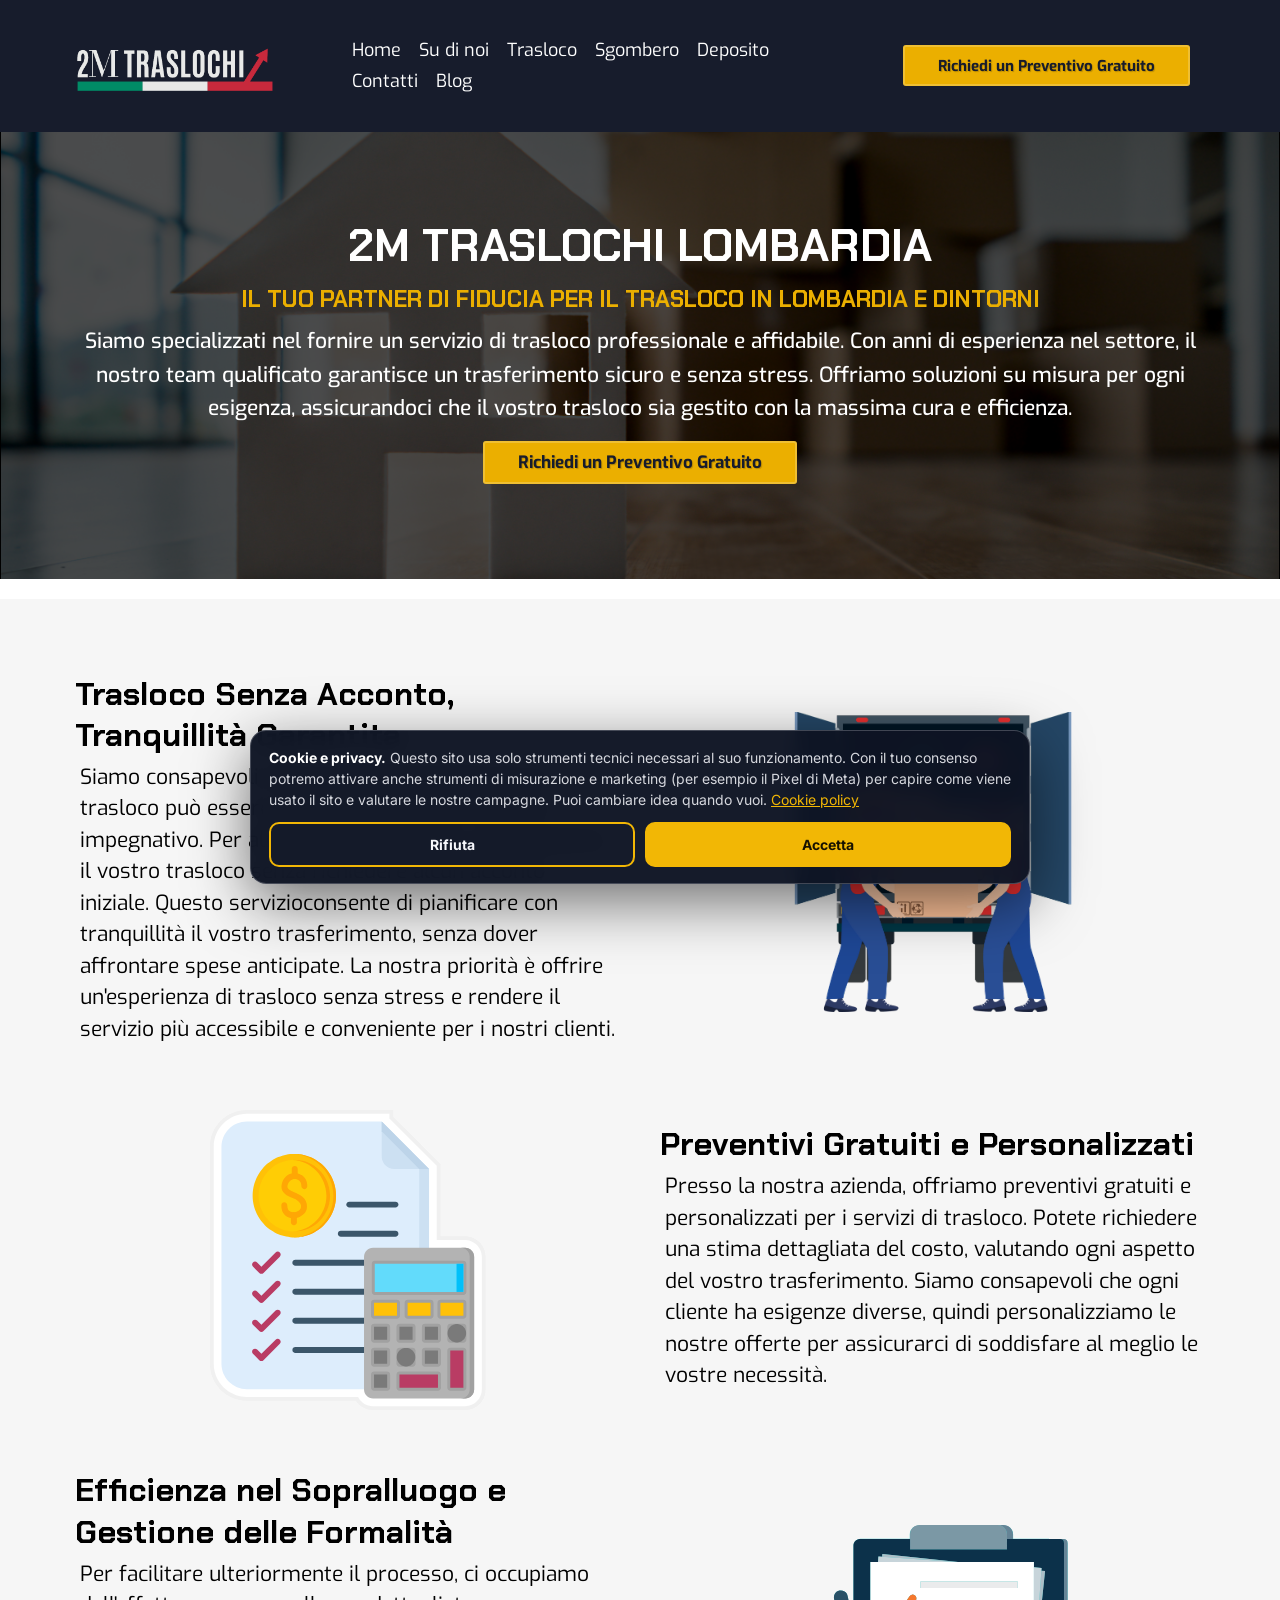
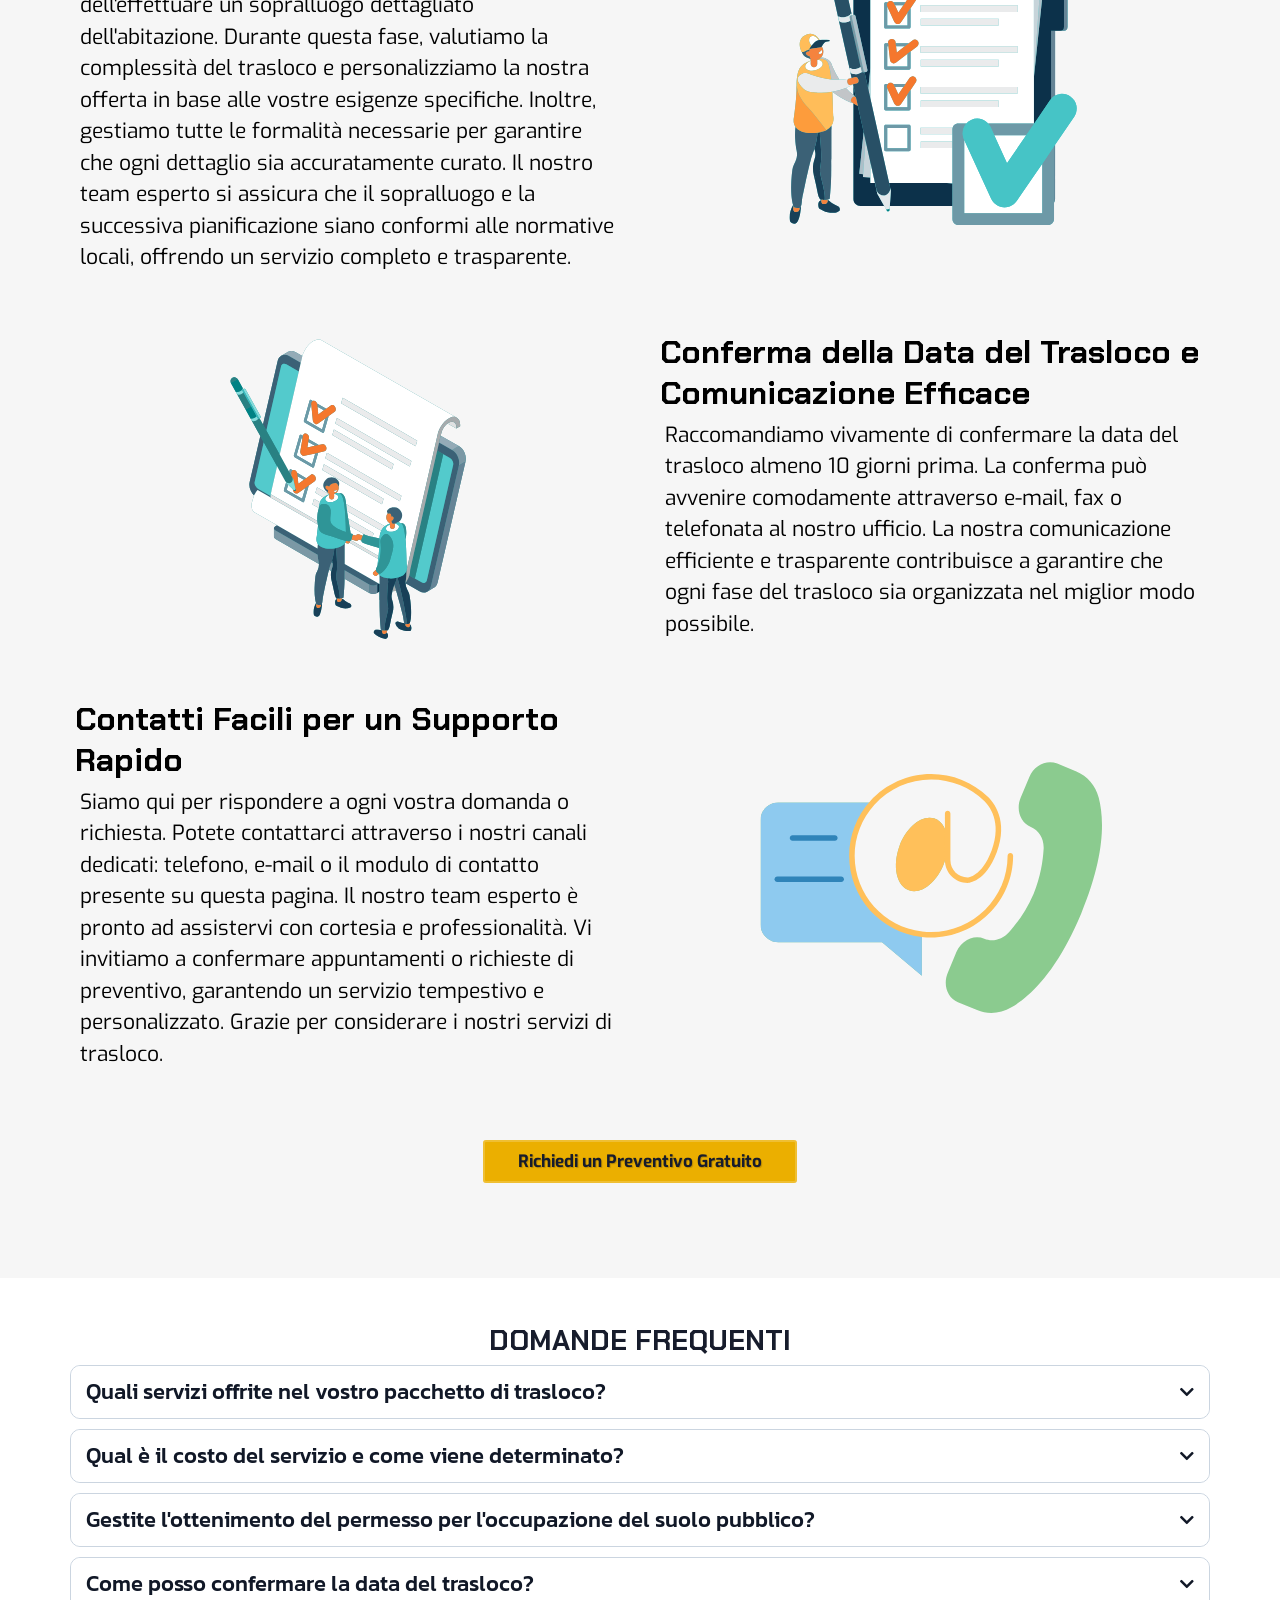
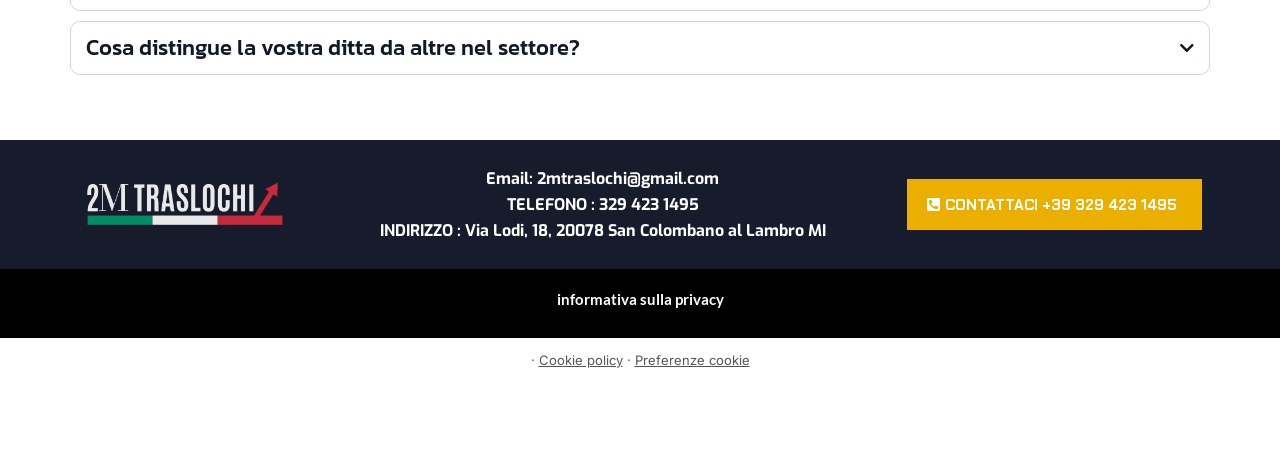
<file: trasloco/index.html>
<!doctype html>
<html lang="it"><head><meta charset="utf-8"><meta name="viewport" content="width=device-width, initial-scale=1"><title>Trasloco Professionale: Servizi di Trasferimento Sicuri e Personalizzati</title><meta name="title" content="Trasloco Professionale: Servizi di Trasferimento Sicuri e Personalizzati"><meta property="og:title" content="Trasloco Professionale: Servizi di Trasferimento Sicuri e Personalizzati"><meta name="description" content="Scegli il nostro servizio di trasloco per un trasferimento senza stress. Preventivi personalizzati, imballaggio sicuro e gestione delle procedure burocratiche. Contattaci per un trasloco efficiente e affidabile."><meta property="og:description" content="Scegli il nostro servizio di trasloco per un trasferimento senza stress. Preventivi personalizzati, imballaggio sicuro e gestione delle procedure burocratiche. Contattaci per un trasloco efficiente e affidabile."><meta name="image" content="/assets/f019ef532b527f6d.png"><meta property="og:image" content="/assets/f019ef532b527f6d.png"><meta name="twitter:card" content="summary_large_image"><meta name="twitter:image" content="/assets/f019ef532b527f6d.png"><meta name="keywords" content="trasloco, trasferimento, servizio di trasloco, imballaggio sicuro, preventivo gratuito, gestione burocratica, trasloco efficiente"><meta property="og:keywords" content="trasloco, trasferimento, servizio di trasloco, imballaggio sicuro, preventivo gratuito, gestione burocratica, trasloco efficiente"><meta property="og:type" content="website"><meta property="twitter:type" content="website"><style> 

 :root{ --primary: #37ca37;
--secondary: #188bf6;
--white: #ffffff;
--gray: #cbd5e0;
--black: #000000;
--red: #e93d3d;
--orange: #f6ad55;
--yellow: #faf089;
--green: #9ae6b4;
--teal: #81e6d9;
--malibu: #63b3ed;
--indigo: #757BBD;
--purple: #d6bcfa;
--pink: #fbb6ce;
--transparent: transparent;
--overlay: rgba(0, 0, 0, 0.5);
--color-lcf5lzs4: #011126;
--color-lcf5mrwz: #F2CB07;
--color-lm9hnsfg: #0047FF;
--color-lm9hwf0y: #FF7617;
--color-lle42g56: #f6f6f6;
--color-ln215u99: #171C2C;
--color-ln24vsa5: #EBAF00;
--color-ln216anp: #EBAF00;
--arial: 'Arial';
--lato: 'Lato';
--open-sans: 'Open Sans';
--montserrat: 'Montserrat';
--kanit: 'Kanit';
--metrophobic: 'Metrophobic';
--antonio: 'Antonio';
--'metrophobic': ''Metrophobic'';
--'kanit': ''Kanit'';
--outfit: 'Outfit';
--chakra-petch: 'Chakra Petch';
--exo: 'Exo';
--poppins: 'Poppins';
--'exo': ''Exo'';
--'chakra-petch': ''Chakra Petch'';
--'lato': ''Lato'';
--headlinefont: 'Chakra Petch';
--contentfont: 'Exo';
--text-color: #000000;
--link-color: #188bf6; } .bg-fixed{bottom:0;top:0;left:0;right:0;position:fixed;overflow:auto;background-color:var(--white)} 
      
      .drop-zone-draggable .hl_main_popup{padding:20px;margin-top:0;border-color:var(--white);border-width:10px;border-style:solid;background-color:var(--black)}
      
      

      .drop-zone-draggable .row-Vy37sYUtDr{margin-top:0;margin-bottom:0}
      .drop-zone-draggable .row-Vy37sYUtDr{padding:15px 0;background-color:var(--transparent);border-color:var(--transparent);border-width:2px;border-style:solid;width:100%}
      
      
.drop-zone-draggable .col-uxDZEwKV5C{padding:10px 5px;background-color:var(--transparent);width:54.9%;border-color:var(--black);border-width:2px;border-style:solid;margin-top:0;margin-bottom:0}

      .drop-zone-draggable .form-p6IE6WnMl_{margin-top:10px;margin-bottom:0}
      .drop-zone-draggable .cform-p6IE6WnMl_{padding:0}
      
      
#hl_main_popup{padding:20px;margin-top:0;border-color:var(--white);border-width:10px;border-style:solid;background-color:var(--black);width:960px} #col-uxDZEwKV5C>.inner{flex-direction:column;justify-content:center;align-items:inherit;flex-wrap:nowrap} 
 /* ---- real header styles ----- */  
 :root{--exo:'Exo';--white:#ffffff;--black:#000000;--transparent:transparent;--overlay:rgba(0, 0, 0, 0.5);--color-lm9hwf0y:#FF7617;--color-lle42g56:#f6f6f6;--color-ln215u99:#171C2C;--color-ln216anp:#EBAF00}.hl_page-preview--content .section-407cet5_r{padding:30px 0 10px;margin-top:0;margin-bottom:0;background-color:var(--color-ln215u99);border-color:var(--black);border-width:2px;border-style:solid}.hl_page-preview--content .col-x8qWbyzZzz>.inner,.hl_page-preview--content .row-CrpFAWdLOF{margin-top:0;margin-bottom:0;padding:5px 0;background-color:var(--transparent);border-color:var(--black);border-width:2px;border-style:solid;width:100%}.hl_page-preview--content .col-x8qWbyzZzz{width:30.6%}.hl_page-preview--content .col-x8qWbyzZzz>.inner{padding:0 5px;width:30.6%}.hl_page-preview--content .button-N4R6PmKdGc{margin-top:0;margin-bottom:20px;text-align:center}.hl_page-preview--content .cbutton-N4R6PmKdGc{font-family:var(--contentfont);background-color:var(--color-ln216anp);color:var(--color-ln215u99);secondary-color:var(--white);text-decoration:none;padding:10px 30px;font-weight:700;border-color:var(--color-lm9hwf0y);border-width:1px;border-style:solid;letter-spacing:0;text-transform:none;text-shadow:1px 1px 1px rgba(0,0,0,.2);width:auto%}.hl_page-preview--content .col-oXwkycG8BL{width:69.4%}.hl_page-preview--content .cnav-menu-2hdpQquOuJ,.hl_page-preview--content .col-oXwkycG8BL>.inner{margin-top:0;background-color:var(--transparent);border-color:var(--black);border-width:2px;border-style:solid}.hl_page-preview--content .col-oXwkycG8BL>.inner{padding:0 5px;width:69.4%;margin-bottom:0}.hl_page-preview--content .cnav-menu-2hdpQquOuJ{font-family:var(--contentfont);padding:0 0 20px;mobile-background-color:var(--overlay);color:var(--white);bold-text-color:var(--text-color);italic-text-color:var(--text-color);underline-text-color:var(--text-color);icon-color:var(--white);secondary-color:var(--color-lle42g56);nav-menu-item-hover-background-color:var(--transparent);line-height:1.3em;text-transform:none;letter-spacing:0;text-align:left;nav-menu-item-spacing-x:9px;nav-menu-item-spacing-y:5px;dropdown-background:var(--white);dropdown-text-color:var(--black);dropdown-hover-color:var(--black);dropdown-item-spacing:10px}#section-407cet5_r>.inner{max-width:1170px}#col-oXwkycG8BL>.inner,#col-x8qWbyzZzz>.inner{flex-direction:column;justify-content:center;align-items:inherit;flex-wrap:nowrap}@media screen and (min-width:481px) and (max-width:10000px){.button-N4R6PmKdGc .button-icon-end,.button-N4R6PmKdGc .button-icon-start,.button-N4R6PmKdGc .main-heading-button{font-size:15px;font-weight:undefined}.button-N4R6PmKdGc .button-icon-start{margin-right:5px}.button-N4R6PmKdGc .button-icon-end{margin-left:5px}.button-N4R6PmKdGc .sub-heading-button{font-size:15px;color:var(--white);font-weight:undefined}}@media screen and (min-width:0px) and (max-width:480px){.button-N4R6PmKdGc .button-icon-end,.button-N4R6PmKdGc .button-icon-start,.button-N4R6PmKdGc .main-heading-button{font-size:15px;font-weight:undefined}.button-N4R6PmKdGc .button-icon-start{margin-right:5px}.button-N4R6PmKdGc .button-icon-end{margin-left:5px}.button-N4R6PmKdGc .sub-heading-button{font-size:15px;color:var(--white);font-weight:undefined}}#nav-menu-2hdpQquOuJ .nav-menu,.--mobile #nav-menu-2hdpQquOuJ .nav-menu{font-size:18px;font-weight:undefined}#nav-menu-popup.nav-menu-2hdpQquOuJ .nav-menu-body{background:var(--overlay)}#nav-menu-2hdpQquOuJ .nav-menu li.nav-menu-item{display:flex;align-items:center;white-space:nowrap}#nav-menu-2hdpQquOuJ .items-cart,#nav-menu-2hdpQquOuJ .items-cart-active{color:var(--white)}#nav-menu-2hdpQquOuJ .nav-menu .nav-menu-item a,#nav-menu-popup.nav-menu-2hdpQquOuJ .nav-menu .nav-menu-item a{color:var(--white);cursor:pointer;height:inherit;display:flex;align-items:center;padding:5px 9px;transition:all .3s ease}#nav-menu-2hdpQquOuJ .nav-menu .nav-menu-item:hover a{color:var(--color-lle42g56);background:var(--transparent)}#nav-menu-popup.nav-menu-2hdpQquOuJ .nav-menu .nav-menu-item:hover a,#nav-menu-popup.nav-menu-2hdpQquOuJ .nav-menu-body .nav-menu .nav-menu-item:hover{color:var(--color-lle42g56)}.--mobile #nav-menu-2hdpQquOuJ .nav-menu .dropdown-menu .dropdown-item{font-size:16px;font-weight:undefined}#nav-menu-popup.nav-menu-2hdpQquOuJ .nav-menu{font-size:18px;font-family:var(--contentfont);font-weight:undefined}#nav-menu-popup.nav-menu-2hdpQquOuJ .nav-menu-body .close-menu{color:var(--white);font-size:18px;font-weight:600}#nav-menu-popup.nav-menu-2hdpQquOuJ .nav-menu-body .nav-menu .nav-menu-item{color:var(--white);text-align:left;transition:all .3s ease;font-size:16px;font-weight:undefined}#nav-menu-2hdpQquOuJ .nav-menu .dropdown-menu .dropdown-item{font-size:16px;text-align:left;font-weight:undefined}#nav-menu-2hdpQquOuJ .nav-menu .dropdown-menu .dropdown-item a,#nav-menu-popup.nav-menu-2hdpQquOuJ .nav-menu .nav-dropdown-menu .nav-menu-item:hover a{color:var(--black);background:var(--white);padding:10px;transition:all .3s ease}#nav-menu-2hdpQquOuJ .nav-menu .dropdown-menu .dropdown-item:hover a,#nav-menu-popup.nav-menu-2hdpQquOuJ .nav-menu-body .nav-dropdown-menu .nav-menu-item a,#nav-menu-popup.nav-menu-2hdpQquOuJ .nav-menu-body .nav-dropdown-menu .nav-menu-item:hover a{color:var(--black)}#nav-menu-popup.nav-menu-2hdpQquOuJ .nav-menu-body .nav-dropdown-menu .nav-menu-item{background:var(--white);font-size:16px;font-weight:undefined}#nav-menu-2hdpQquOuJ .nav-menu-mobile span::before{cursor:pointer;color:var(--white);content:"";font-family:"Font Awesome 5 Free";font-size:18px;font-weight:600}@media screen and (min-width:0px) and (max-width:480px){.nav-menu-2hdpQquOuJ .branding .title{font-size:18px;line-height:1.3em;font-weight:undefined}#nav-menu-2hdpQquOuJ .hl-autocomplete-results li{font-size:18px}}@media screen and (min-width:481px) and (max-width:10000px){.nav-menu-2hdpQquOuJ .branding .title{font-size:18px;line-height:1.3em;font-weight:undefined}#nav-menu-2hdpQquOuJ .hl-autocomplete-results li{font-size:18px}}#nav-menu-2hdpQquOuJ strong{font-weight:700}#nav-menu-2hdpQquOuJ em,#nav-menu-2hdpQquOuJ strong,#nav-menu-2hdpQquOuJ u{color:var(--text-color)!important}#nav-menu-2hdpQquOuJ .hl-autocomplete-input{border:1px solid #cacaca;margin:1px;border-radius:16px}#nav-menu-2hdpQquOuJ .hl-autocomplete{font-family:inherit}#nav-menu-2hdpQquOuJ .hl-autocomplete-button{background:#fff}#nav-menu-2hdpQquOuJ .hl-autocomplete-input-wrapper{color:#000;background-color:#fff}#nav-menu-2hdpQquOuJ .hl-autocomplete-results{border:1px solid #cacaca;border-top:none;border-radius:16px;border-top-left-radius:0;border-top-right-radius:0;color:var(--white);background-color:var(--transparent)}#nav-menu-2hdpQquOuJ .hl-autocomplete-input:hover{border-width:1.5px;margin:.5px}#nav-menu-2hdpQquOuJ .hl-autocomplete-input:focus-within{border-width:2px;margin:0}.c-wrapper.c-section:has(#nav-menu-2hdpQquOuJ .mega-menu-builder),.c-wrapper.c-section:has(#nav-menu-2hdpQquOuJ .mega-menu-mobile-active),.c-wrapper.c-section:has(#nav-menu-2hdpQquOuJ .menu-item-builder>.submenu-builder),.c-wrapper.c-section:has(#nav-menu-2hdpQquOuJ .menu-item:hover>.mega-menu),.c-wrapper.c-section:has(#nav-menu-2hdpQquOuJ .menu-item:hover>.submenu),.c-wrapper.c-section:has(#nav-menu-2hdpQquOuJ .nav-menu-item.dropdown:hover),.c-wrapper.c-section:has(#nav-menu-2hdpQquOuJ .submenu-mobile-active),.hl_main_popup .c-wrapper.c-row:has(#nav-menu-2hdpQquOuJ .mega-menu-builder),.hl_main_popup .c-wrapper.c-row:has(#nav-menu-2hdpQquOuJ .mega-menu-mobile-active),.hl_main_popup .c-wrapper.c-row:has(#nav-menu-2hdpQquOuJ .menu-item-builder>.submenu-builder),.hl_main_popup .c-wrapper.c-row:has(#nav-menu-2hdpQquOuJ .menu-item:hover>.mega-menu),.hl_main_popup .c-wrapper.c-row:has(#nav-menu-2hdpQquOuJ .menu-item:hover>.submenu),.hl_main_popup .c-wrapper.c-row:has(#nav-menu-2hdpQquOuJ .nav-menu-item.dropdown:hover),.hl_main_popup .c-wrapper.c-row:has(#nav-menu-2hdpQquOuJ .submenu-mobile-active){z-index:13} 
 /* ---- Section styles ----- */ 
:root{--white:#ffffff;--black:#000000;--transparent:transparent;--color-lm9hwf0y:#FF7617;--color-ln215u99:#171C2C;--color-ln216anp:#EBAF00}.hl_page-preview--content .row-6Wsr8TlAJb,.hl_page-preview--content .section-r02DN39SyZ{padding:50px 0;margin-top:0;margin-bottom:20px;background-color:var(--black);border-color:var(--black);border-width:2px;border-style:solid}.hl_page-preview--content .row-6Wsr8TlAJb{margin-bottom:0;padding:15px 0;background-color:var(--transparent);width:100%}.hl_page-preview--content .col-Gm5iRR4nMz{width:100%}.hl_page-preview--content .col-Gm5iRR4nMz .inner{padding:10px 5px;width:100%;margin-top:0;margin-bottom:0}.hl_page-preview--content .heading-BJN4s4gGfN{margin-top:0;margin-bottom:0}.hl_page-preview--content .cheading-BJN4s4gGfN,.hl_page-preview--content .col-Gm5iRR4nMz .inner{background-color:var(--transparent);border-color:var(--black);border-width:2px;border-style:solid}.hl_page-preview--content .cheading-BJN4s4gGfN{font-family:var(--headlinefont);color:var(--text-color);icon-color:var(--text-color);font-weight:400;padding:10px 0;opacity:1;text-shadow:0 0 0 transparent;line-height:1.3em;letter-spacing:0;text-align:center}.hl_page-preview--content .sub-heading-zdr5qx6IUS{margin-top:10px;margin-bottom:0}.hl_page-preview--content .csub-heading-zdr5qx6IUS{font-family:var(--contentfont);background-color:var(--transparent);color:var(--white);icon-color:var(--text-color);font-weight:400;padding:0;opacity:1;text-shadow:0 0 0 transparent;border-color:var(--black);border-width:2px;border-style:solid;line-height:1.6em;text-transform:none;letter-spacing:0;text-align:center}.hl_page-preview--content .sub-heading-iCmRFOhjz1{margin-top:0;margin-bottom:0}.hl_page-preview--content .csub-heading-iCmRFOhjz1{font-family:var(--headlinefont);background-color:var(--transparent);color:var(--text-color);icon-color:var(--text-color);font-weight:400;padding:0;opacity:1;text-shadow:0 0 0 transparent;border-color:var(--black);border-width:2px;border-style:solid;line-height:1.3em;letter-spacing:0;text-align:center}.hl_page-preview--content .button-v9V4N_LVLH{margin-top:15px;margin-bottom:20px;text-align:center}.hl_page-preview--content .cbutton-v9V4N_LVLH{font-family:var(--contentfont);background-color:var(--color-ln216anp);color:var(--color-ln215u99);secondary-color:var(--white);text-decoration:none;padding:10px 30px;font-weight:700;border-color:var(--color-lm9hwf0y);border-width:1px;border-style:solid;letter-spacing:0;text-transform:none;text-shadow:1px 1px 1px rgba(0,0,0,.2);width:auto%}#section-r02DN39SyZ>.inner{max-width:1170px}#col-Gm5iRR4nMz>.inner{flex-direction:column;justify-content:center;align-items:inherit;flex-wrap:nowrap}.heading-BJN4s4gGfN,.sub-heading-iCmRFOhjz1,.sub-heading-zdr5qx6IUS{font-weight:400}.heading-BJN4s4gGfN strong{color:var(--white)!important;font-weight:700}.heading-BJN4s4gGfN em,.heading-BJN4s4gGfN u{color:var(--text-color)!important}.heading-BJN4s4gGfN a,.heading-BJN4s4gGfN a *,.sub-heading-iCmRFOhjz1 a,.sub-heading-iCmRFOhjz1 a *,.sub-heading-zdr5qx6IUS a,.sub-heading-zdr5qx6IUS a *{color:var(--link-color)!important;text-decoration:none}.heading-BJN4s4gGfN a:hover,.sub-heading-iCmRFOhjz1 a:hover,.sub-heading-zdr5qx6IUS a:hover{text-decoration:underline}@media screen and (min-width:0px) and (max-width:480px){.heading-BJN4s4gGfN h1,.heading-BJN4s4gGfN h2,.heading-BJN4s4gGfN h3,.heading-BJN4s4gGfN h4,.heading-BJN4s4gGfN h5,.heading-BJN4s4gGfN h6,.heading-BJN4s4gGfN ul li,.heading-BJN4s4gGfN.text-output{font-size:45px!important}}@media screen and (min-width:481px) and (max-width:10000px){.heading-BJN4s4gGfN h1,.heading-BJN4s4gGfN h2,.heading-BJN4s4gGfN h3,.heading-BJN4s4gGfN h4,.heading-BJN4s4gGfN h5,.heading-BJN4s4gGfN h6,.heading-BJN4s4gGfN ul li,.heading-BJN4s4gGfN.text-output{font-size:45px!important}}.heading-BJN4s4gGfN.text-output h1:first-child:before,.heading-BJN4s4gGfN.text-output h2:first-child:before,.heading-BJN4s4gGfN.text-output h3:first-child:before,.heading-BJN4s4gGfN.text-output h4:first-child:before,.heading-BJN4s4gGfN.text-output h5:first-child:before,.heading-BJN4s4gGfN.text-output h6:first-child:before,.heading-BJN4s4gGfN.text-output p:first-child:before,.sub-heading-iCmRFOhjz1.text-output h1:first-child:before,.sub-heading-iCmRFOhjz1.text-output h2:first-child:before,.sub-heading-iCmRFOhjz1.text-output h3:first-child:before,.sub-heading-iCmRFOhjz1.text-output h4:first-child:before,.sub-heading-iCmRFOhjz1.text-output h5:first-child:before,.sub-heading-iCmRFOhjz1.text-output h6:first-child:before,.sub-heading-iCmRFOhjz1.text-output p:first-child:before,.sub-heading-zdr5qx6IUS.text-output h1:first-child:before,.sub-heading-zdr5qx6IUS.text-output h2:first-child:before,.sub-heading-zdr5qx6IUS.text-output h3:first-child:before,.sub-heading-zdr5qx6IUS.text-output h4:first-child:before,.sub-heading-zdr5qx6IUS.text-output h5:first-child:before,.sub-heading-zdr5qx6IUS.text-output h6:first-child:before,.sub-heading-zdr5qx6IUS.text-output p:first-child:before{color:var(--text-color);content:'\';
    font-family: '';margin-right:5px;font-weight:700}.sub-heading-zdr5qx6IUS strong{font-weight:700}.sub-heading-iCmRFOhjz1 em,.sub-heading-iCmRFOhjz1 u,.sub-heading-zdr5qx6IUS em,.sub-heading-zdr5qx6IUS strong,.sub-heading-zdr5qx6IUS u{color:var(--text-color)!important}@media screen and (min-width:0px) and (max-width:480px){.sub-heading-zdr5qx6IUS h1,.sub-heading-zdr5qx6IUS h2,.sub-heading-zdr5qx6IUS h3,.sub-heading-zdr5qx6IUS h4,.sub-heading-zdr5qx6IUS h5,.sub-heading-zdr5qx6IUS h6,.sub-heading-zdr5qx6IUS ul li,.sub-heading-zdr5qx6IUS.text-output{font-size:18px!important}}@media screen and (min-width:481px) and (max-width:10000px){.sub-heading-zdr5qx6IUS h1,.sub-heading-zdr5qx6IUS h2,.sub-heading-zdr5qx6IUS h3,.sub-heading-zdr5qx6IUS h4,.sub-heading-zdr5qx6IUS h5,.sub-heading-zdr5qx6IUS h6,.sub-heading-zdr5qx6IUS ul li,.sub-heading-zdr5qx6IUS.text-output{font-size:21px!important}}.sub-heading-iCmRFOhjz1 strong{color:var(--color-ln216anp)!important;font-weight:700}@media screen and (min-width:0px) and (max-width:480px){.sub-heading-iCmRFOhjz1 h1,.sub-heading-iCmRFOhjz1 h2,.sub-heading-iCmRFOhjz1 h3,.sub-heading-iCmRFOhjz1 h4,.sub-heading-iCmRFOhjz1 h5,.sub-heading-iCmRFOhjz1 h6,.sub-heading-iCmRFOhjz1 ul li,.sub-heading-iCmRFOhjz1.text-output{font-size:23px!important}}@media screen and (min-width:481px) and (max-width:10000px){.sub-heading-iCmRFOhjz1 h1,.sub-heading-iCmRFOhjz1 h2,.sub-heading-iCmRFOhjz1 h3,.sub-heading-iCmRFOhjz1 h4,.sub-heading-iCmRFOhjz1 h5,.sub-heading-iCmRFOhjz1 h6,.sub-heading-iCmRFOhjz1 ul li,.sub-heading-iCmRFOhjz1.text-output{font-size:23px!important}}@media screen and (min-width:481px) and (max-width:10000px){.button-v9V4N_LVLH .button-icon-end,.button-v9V4N_LVLH .button-icon-start,.button-v9V4N_LVLH .main-heading-button{font-size:17px}.button-v9V4N_LVLH .button-icon-start{margin-right:5px}.button-v9V4N_LVLH .button-icon-end{margin-left:5px}.button-v9V4N_LVLH .sub-heading-button{font-size:15px;color:var(--white)}}@media screen and (min-width:0px) and (max-width:480px){.button-v9V4N_LVLH .button-icon-end,.button-v9V4N_LVLH .button-icon-start,.button-v9V4N_LVLH .main-heading-button{font-size:17px}.button-v9V4N_LVLH .button-icon-start{margin-right:5px}.button-v9V4N_LVLH .button-icon-end{margin-left:5px}.button-v9V4N_LVLH .sub-heading-button{font-size:15px;color:var(--white)}} 
 /* ---- Section styles ----- */ 
:root{--white:#ffffff;--black:#000000;--transparent:transparent;--color-lm9hwf0y:#FF7617;--color-lle42g56:#f6f6f6;--color-ln215u99:#171C2C;--color-ln216anp:#EBAF00}.hl_page-preview--content .row-rDh3v4_Qy2,.hl_page-preview--content .section-URv-q11ayz{padding:50px 0;margin-top:0;margin-bottom:0;background-color:var(--color-lle42g56);border-color:var(--black);border-width:2px;border-style:solid}.hl_page-preview--content .row-rDh3v4_Qy2{padding:15px 0;background-color:var(--transparent);width:100%}.hl_page-preview--content .col-CqH7CIpIu0{width:100%}.hl_page-preview--content .col-2S8v8MGWYj .inner,.hl_page-preview--content .col-73DpvcjrFb .inner,.hl_page-preview--content .col-CqH7CIpIu0 .inner,.hl_page-preview--content .col-DOOGYUFmTG .inner,.hl_page-preview--content .col-DwlTnaKezB .inner,.hl_page-preview--content .col-POnSr_Tru6 .inner,.hl_page-preview--content .col-PpnwV_N5NR .inner,.hl_page-preview--content .col-QQI_rwnu_3 .inner,.hl_page-preview--content .col-k6v4tGHiJV .inner,.hl_page-preview--content .col-wK1tSnKm1b .inner{padding:10px 5px;background-color:var(--transparent);width:100%;border-color:var(--black);border-width:2px;border-style:solid;margin-top:0;margin-bottom:0}.hl_page-preview--content .heading-7ijqFJ0c_T{margin-top:0;margin-bottom:0}.hl_page-preview--content .cheading-7ijqFJ0c_T{font-family:var(--headlinefont);background-color:var(--transparent);color:var(--text-color);icon-color:var(--text-color);font-weight:400;padding:0;opacity:1;text-shadow:0 0 0 transparent;border-color:var(--black);border-width:2px;border-style:solid;line-height:1.3em;letter-spacing:0;text-align:left}.hl_page-preview--content .paragraph-1CEYl27Kjc{margin-top:0;margin-bottom:0}.hl_page-preview--content .cparagraph-1CEYl27Kjc{font-family:var(--contentfont);background-color:var(--transparent);color:var(--text-color);icon-color:var(--text-color);font-weight:400;padding:5px;opacity:1;text-shadow:0 0 0 transparent;border-color:var(--black);border-width:2px;border-style:solid;line-height:1.5em;text-transform:none;letter-spacing:0;text-align:left}.hl_page-preview--content .col-QQI_rwnu_3{width:100%}.hl_page-preview--content .image-h7SOqgFyQ5{margin-top:0;margin-bottom:0}.hl_page-preview--content .cimage-h7SOqgFyQ5{padding:10px;background-color:var(--transparent);opacity:1;text-align:center}.hl_page-preview--content .row--CC1wm5yVY{margin-top:0;margin-bottom:0;padding:15px 0;background-color:var(--transparent);border-color:var(--black);border-width:2px;border-style:solid;width:100%}.hl_page-preview--content .col-POnSr_Tru6{width:100%}.hl_page-preview--content .heading-C-YqN5drBM{margin-top:0;margin-bottom:0}.hl_page-preview--content .cheading-C-YqN5drBM{font-family:var(--headlinefont);background-color:var(--transparent);color:var(--text-color);icon-color:var(--text-color);font-weight:400;padding:0;opacity:1;text-shadow:0 0 0 transparent;border-color:var(--black);border-width:2px;border-style:solid;line-height:1.3em;letter-spacing:0;text-align:left}.hl_page-preview--content .paragraph-bPUymjSy9Z{margin-top:0;margin-bottom:0}.hl_page-preview--content .cparagraph-bPUymjSy9Z{font-family:var(--contentfont);background-color:var(--transparent);color:var(--text-color);icon-color:var(--text-color);font-weight:400;padding:5px;opacity:1;text-shadow:0 0 0 transparent;border-color:var(--black);border-width:2px;border-style:solid;line-height:1.5em;text-transform:none;letter-spacing:0;text-align:left}.hl_page-preview--content .col-73DpvcjrFb{width:100%}.hl_page-preview--content .image-5KAS5qzV75{margin-top:0;margin-bottom:0}.hl_page-preview--content .cimage-5KAS5qzV75{padding:10px;background-color:var(--transparent);opacity:1;text-align:center}.hl_page-preview--content .row-GtXfTZCNGe{margin-top:0;margin-bottom:0;padding:15px 0;background-color:var(--transparent);border-color:var(--black);border-width:2px;border-style:solid;width:100%}.hl_page-preview--content .col-DwlTnaKezB{width:100%}.hl_page-preview--content .heading-lzt3P9twlu{margin-top:0;margin-bottom:0}.hl_page-preview--content .cheading-lzt3P9twlu{font-family:var(--headlinefont);background-color:var(--transparent);color:var(--text-color);icon-color:var(--text-color);font-weight:400;padding:0;opacity:1;text-shadow:0 0 0 transparent;border-color:var(--black);border-width:2px;border-style:solid;line-height:1.3em;letter-spacing:0;text-align:left}.hl_page-preview--content .paragraph-7xcxtgDf-D{margin-top:0;margin-bottom:0}.hl_page-preview--content .cparagraph-7xcxtgDf-D{font-family:var(--contentfont);background-color:var(--transparent);color:var(--text-color);icon-color:var(--text-color);font-weight:400;padding:5px;opacity:1;text-shadow:0 0 0 transparent;border-color:var(--black);border-width:2px;border-style:solid;line-height:1.5em;text-transform:none;letter-spacing:0;text-align:left}.hl_page-preview--content .col-k6v4tGHiJV{width:100%}.hl_page-preview--content .image-8G9G2PwAch{margin-top:0;margin-bottom:0}.hl_page-preview--content .cimage-8G9G2PwAch{padding:10px;background-color:var(--transparent);opacity:1;text-align:center}.hl_page-preview--content .row-8q8phbm76a{margin-top:0;margin-bottom:0;padding:15px 0;background-color:var(--transparent);border-color:var(--black);border-width:2px;border-style:solid;width:100%}.hl_page-preview--content .col-2S8v8MGWYj{width:100%}.hl_page-preview--content .heading-Vz7Tjt9Q_9{margin-top:0;margin-bottom:0}.hl_page-preview--content .cheading-Vz7Tjt9Q_9{font-family:var(--headlinefont);background-color:var(--transparent);color:var(--text-color);icon-color:var(--text-color);font-weight:400;padding:0;opacity:1;text-shadow:0 0 0 transparent;border-color:var(--black);border-width:2px;border-style:solid;line-height:1.3em;letter-spacing:0;text-align:left}.hl_page-preview--content .paragraph-D5IV9l_1HK{margin-top:0;margin-bottom:0}.hl_page-preview--content .cparagraph-D5IV9l_1HK{font-family:var(--contentfont);background-color:var(--transparent);color:var(--text-color);icon-color:var(--text-color);font-weight:400;padding:5px;opacity:1;text-shadow:0 0 0 transparent;border-color:var(--black);border-width:2px;border-style:solid;line-height:1.5em;text-transform:none;letter-spacing:0;text-align:left}.hl_page-preview--content .col-PpnwV_N5NR{width:100%}.hl_page-preview--content .image-N7jwSwRJyL{margin-top:0;margin-bottom:0}.hl_page-preview--content .cimage-N7jwSwRJyL{padding:10px;background-color:var(--transparent);opacity:1;text-align:center}.hl_page-preview--content .row-AHN4OleGN3{margin-top:0;margin-bottom:0;padding:15px 0;background-color:var(--transparent);border-color:var(--black);border-width:2px;border-style:solid;width:100%}.hl_page-preview--content .col-DOOGYUFmTG{width:100%}.hl_page-preview--content .heading-dah-9tGRfv{margin-top:0;margin-bottom:0}.hl_page-preview--content .cheading-dah-9tGRfv{font-family:var(--headlinefont);background-color:var(--transparent);color:var(--text-color);icon-color:var(--text-color);font-weight:400;padding:0;opacity:1;text-shadow:0 0 0 transparent;border-color:var(--black);border-width:2px;border-style:solid;line-height:1.3em;letter-spacing:0;text-align:left}.hl_page-preview--content .paragraph-muo0GaxgA4{margin-top:0;margin-bottom:0}.hl_page-preview--content .cparagraph-muo0GaxgA4{font-family:var(--contentfont);background-color:var(--transparent);color:var(--text-color);icon-color:var(--text-color);font-weight:400;padding:5px;opacity:1;text-shadow:0 0 0 transparent;border-color:var(--black);border-width:2px;border-style:solid;line-height:1.5em;text-transform:none;letter-spacing:0;text-align:left}.hl_page-preview--content .col-wK1tSnKm1b{width:100%}.hl_page-preview--content .image-hfjYZ5NHQg{margin-top:0;margin-bottom:0}.hl_page-preview--content .cimage-hfjYZ5NHQg{padding:10px;background-color:var(--transparent);opacity:1;text-align:center}.hl_page-preview--content .col-JaUQx7FbRd,.hl_page-preview--content .row-HPOXYcjebF{background-color:var(--transparent);width:100%;border-color:var(--black);border-width:2px;border-style:solid}.hl_page-preview--content .row-HPOXYcjebF{margin-top:0;margin-bottom:0;padding:15px 0}.hl_page-preview--content .col-JaUQx7FbRd{padding:10px 5px;margin:0}.hl_page-preview--content .button-IeI5CEnBIK{margin-top:15px;margin-bottom:20px;text-align:center}.hl_page-preview--content .cbutton-IeI5CEnBIK{font-family:var(--contentfont);background-color:var(--color-ln216anp);color:var(--color-ln215u99);secondary-color:var(--white);text-decoration:none;padding:10px 30px;font-weight:700;border-color:var(--color-lm9hwf0y);border-width:1px;border-style:solid;letter-spacing:0;text-transform:none;text-shadow:1px 1px 1px rgba(0,0,0,.2);width:auto%}#section-URv-q11ayz>.inner{max-width:1170px}#col-2S8v8MGWYj>.inner,#col-73DpvcjrFb>.inner,#col-CqH7CIpIu0>.inner,#col-DOOGYUFmTG>.inner,#col-DwlTnaKezB>.inner,#col-JaUQx7FbRd>.inner,#col-POnSr_Tru6>.inner,#col-PpnwV_N5NR>.inner,#col-QQI_rwnu_3>.inner,#col-k6v4tGHiJV>.inner,#col-wK1tSnKm1b>.inner{flex-direction:column;justify-content:center;align-items:inherit;flex-wrap:nowrap}.heading-7ijqFJ0c_T,.heading-C-YqN5drBM,.heading-Vz7Tjt9Q_9,.heading-dah-9tGRfv,.heading-lzt3P9twlu,.paragraph-1CEYl27Kjc,.paragraph-7xcxtgDf-D,.paragraph-D5IV9l_1HK,.paragraph-bPUymjSy9Z,.paragraph-muo0GaxgA4{font-weight:400}.heading-7ijqFJ0c_T strong{color:var(--color-llo6p651)!important;font-weight:700}.heading-7ijqFJ0c_T em,.heading-7ijqFJ0c_T u{color:var(--text-color)!important}.heading-7ijqFJ0c_T a,.heading-7ijqFJ0c_T a *,.heading-C-YqN5drBM a,.heading-C-YqN5drBM a *,.heading-Vz7Tjt9Q_9 a,.heading-Vz7Tjt9Q_9 a *,.heading-dah-9tGRfv a,.heading-dah-9tGRfv a *,.heading-lzt3P9twlu a,.heading-lzt3P9twlu a *,.paragraph-1CEYl27Kjc a,.paragraph-1CEYl27Kjc a *,.paragraph-7xcxtgDf-D a,.paragraph-7xcxtgDf-D a *,.paragraph-D5IV9l_1HK a,.paragraph-D5IV9l_1HK a *,.paragraph-bPUymjSy9Z a,.paragraph-bPUymjSy9Z a *,.paragraph-muo0GaxgA4 a,.paragraph-muo0GaxgA4 a *{color:var(--link-color)!important;text-decoration:none}.heading-7ijqFJ0c_T a:hover,.heading-C-YqN5drBM a:hover,.heading-Vz7Tjt9Q_9 a:hover,.heading-dah-9tGRfv a:hover,.heading-lzt3P9twlu a:hover,.paragraph-1CEYl27Kjc a:hover,.paragraph-7xcxtgDf-D a:hover,.paragraph-D5IV9l_1HK a:hover,.paragraph-bPUymjSy9Z a:hover,.paragraph-muo0GaxgA4 a:hover{text-decoration:underline}@media screen and (min-width:0px) and (max-width:480px){.heading-7ijqFJ0c_T h1,.heading-7ijqFJ0c_T h2,.heading-7ijqFJ0c_T h3,.heading-7ijqFJ0c_T h4,.heading-7ijqFJ0c_T h5,.heading-7ijqFJ0c_T h6,.heading-7ijqFJ0c_T ul li,.heading-7ijqFJ0c_T.text-output{font-size:32px!important}}@media screen and (min-width:481px) and (max-width:10000px){.heading-7ijqFJ0c_T h1,.heading-7ijqFJ0c_T h2,.heading-7ijqFJ0c_T h3,.heading-7ijqFJ0c_T h4,.heading-7ijqFJ0c_T h5,.heading-7ijqFJ0c_T h6,.heading-7ijqFJ0c_T ul li,.heading-7ijqFJ0c_T.text-output{font-size:32px!important}}.heading-7ijqFJ0c_T.text-output h1:first-child:before,.heading-7ijqFJ0c_T.text-output h2:first-child:before,.heading-7ijqFJ0c_T.text-output h3:first-child:before,.heading-7ijqFJ0c_T.text-output h4:first-child:before,.heading-7ijqFJ0c_T.text-output h5:first-child:before,.heading-7ijqFJ0c_T.text-output h6:first-child:before,.heading-7ijqFJ0c_T.text-output p:first-child:before,.heading-C-YqN5drBM.text-output h1:first-child:before,.heading-C-YqN5drBM.text-output h2:first-child:before,.heading-C-YqN5drBM.text-output h3:first-child:before,.heading-C-YqN5drBM.text-output h4:first-child:before,.heading-C-YqN5drBM.text-output h5:first-child:before,.heading-C-YqN5drBM.text-output h6:first-child:before,.heading-C-YqN5drBM.text-output p:first-child:before,.heading-Vz7Tjt9Q_9.text-output h1:first-child:before,.heading-Vz7Tjt9Q_9.text-output h2:first-child:before,.heading-Vz7Tjt9Q_9.text-output h3:first-child:before,.heading-Vz7Tjt9Q_9.text-output h4:first-child:before,.heading-Vz7Tjt9Q_9.text-output h5:first-child:before,.heading-Vz7Tjt9Q_9.text-output h6:first-child:before,.heading-Vz7Tjt9Q_9.text-output p:first-child:before,.heading-dah-9tGRfv.text-output h1:first-child:before,.heading-dah-9tGRfv.text-output h2:first-child:before,.heading-dah-9tGRfv.text-output h3:first-child:before,.heading-dah-9tGRfv.text-output h4:first-child:before,.heading-dah-9tGRfv.text-output h5:first-child:before,.heading-dah-9tGRfv.text-output h6:first-child:before,.heading-dah-9tGRfv.text-output p:first-child:before,.heading-lzt3P9twlu.text-output h1:first-child:before,.heading-lzt3P9twlu.text-output h2:first-child:before,.heading-lzt3P9twlu.text-output h3:first-child:before,.heading-lzt3P9twlu.text-output h4:first-child:before,.heading-lzt3P9twlu.text-output h5:first-child:before,.heading-lzt3P9twlu.text-output h6:first-child:before,.heading-lzt3P9twlu.text-output p:first-child:before,.paragraph-1CEYl27Kjc.text-output h1:first-child:before,.paragraph-1CEYl27Kjc.text-output h2:first-child:before,.paragraph-1CEYl27Kjc.text-output h3:first-child:before,.paragraph-1CEYl27Kjc.text-output h4:first-child:before,.paragraph-1CEYl27Kjc.text-output h5:first-child:before,.paragraph-1CEYl27Kjc.text-output h6:first-child:before,.paragraph-1CEYl27Kjc.text-output p:first-child:before,.paragraph-7xcxtgDf-D.text-output h1:first-child:before,.paragraph-7xcxtgDf-D.text-output h2:first-child:before,.paragraph-7xcxtgDf-D.text-output h3:first-child:before,.paragraph-7xcxtgDf-D.text-output h4:first-child:before,.paragraph-7xcxtgDf-D.text-output h5:first-child:before,.paragraph-7xcxtgDf-D.text-output h6:first-child:before,.paragraph-7xcxtgDf-D.text-output p:first-child:before,.paragraph-D5IV9l_1HK.text-output h1:first-child:before,.paragraph-D5IV9l_1HK.text-output h2:first-child:before,.paragraph-D5IV9l_1HK.text-output h3:first-child:before,.paragraph-D5IV9l_1HK.text-output h4:first-child:before,.paragraph-D5IV9l_1HK.text-output h5:first-child:before,.paragraph-D5IV9l_1HK.text-output h6:first-child:before,.paragraph-D5IV9l_1HK.text-output p:first-child:before,.paragraph-bPUymjSy9Z.text-output h1:first-child:before,.paragraph-bPUymjSy9Z.text-output h2:first-child:before,.paragraph-bPUymjSy9Z.text-output h3:first-child:before,.paragraph-bPUymjSy9Z.text-output h4:first-child:before,.paragraph-bPUymjSy9Z.text-output h5:first-child:before,.paragraph-bPUymjSy9Z.text-output h6:first-child:before,.paragraph-bPUymjSy9Z.text-output p:first-child:before,.paragraph-muo0GaxgA4.text-output h1:first-child:before,.paragraph-muo0GaxgA4.text-output h2:first-child:before,.paragraph-muo0GaxgA4.text-output h3:first-child:before,.paragraph-muo0GaxgA4.text-output h4:first-child:before,.paragraph-muo0GaxgA4.text-output h5:first-child:before,.paragraph-muo0GaxgA4.text-output h6:first-child:before,.paragraph-muo0GaxgA4.text-output p:first-child:before{color:var(--text-color);content:'\';
    font-family: '';margin-right:5px;font-weight:700}.paragraph-1CEYl27Kjc strong{font-weight:700}.heading-C-YqN5drBM em,.heading-C-YqN5drBM u,.paragraph-1CEYl27Kjc em,.paragraph-1CEYl27Kjc strong,.paragraph-1CEYl27Kjc u{color:var(--text-color)!important}@media screen and (min-width:0px) and (max-width:480px){.paragraph-1CEYl27Kjc h1,.paragraph-1CEYl27Kjc h2,.paragraph-1CEYl27Kjc h3,.paragraph-1CEYl27Kjc h4,.paragraph-1CEYl27Kjc h5,.paragraph-1CEYl27Kjc h6,.paragraph-1CEYl27Kjc ul li,.paragraph-1CEYl27Kjc.text-output{font-size:18px!important}}@media screen and (min-width:481px) and (max-width:10000px){.paragraph-1CEYl27Kjc h1,.paragraph-1CEYl27Kjc h2,.paragraph-1CEYl27Kjc h3,.paragraph-1CEYl27Kjc h4,.paragraph-1CEYl27Kjc h5,.paragraph-1CEYl27Kjc h6,.paragraph-1CEYl27Kjc ul li,.paragraph-1CEYl27Kjc.text-output{font-size:21px!important}}.heading-C-YqN5drBM strong{color:var(--color-llo6p651)!important;font-weight:700}@media screen and (min-width:0px) and (max-width:480px){.heading-C-YqN5drBM h1,.heading-C-YqN5drBM h2,.heading-C-YqN5drBM h3,.heading-C-YqN5drBM h4,.heading-C-YqN5drBM h5,.heading-C-YqN5drBM h6,.heading-C-YqN5drBM ul li,.heading-C-YqN5drBM.text-output{font-size:32px!important}}@media screen and (min-width:481px) and (max-width:10000px){.heading-C-YqN5drBM h1,.heading-C-YqN5drBM h2,.heading-C-YqN5drBM h3,.heading-C-YqN5drBM h4,.heading-C-YqN5drBM h5,.heading-C-YqN5drBM h6,.heading-C-YqN5drBM ul li,.heading-C-YqN5drBM.text-output{font-size:32px!important}}.paragraph-bPUymjSy9Z strong{font-weight:700}.heading-lzt3P9twlu em,.heading-lzt3P9twlu u,.paragraph-bPUymjSy9Z em,.paragraph-bPUymjSy9Z strong,.paragraph-bPUymjSy9Z u{color:var(--text-color)!important}@media screen and (min-width:0px) and (max-width:480px){.paragraph-bPUymjSy9Z h1,.paragraph-bPUymjSy9Z h2,.paragraph-bPUymjSy9Z h3,.paragraph-bPUymjSy9Z h4,.paragraph-bPUymjSy9Z h5,.paragraph-bPUymjSy9Z h6,.paragraph-bPUymjSy9Z ul li,.paragraph-bPUymjSy9Z.text-output{font-size:18px!important}}@media screen and (min-width:481px) and (max-width:10000px){.paragraph-bPUymjSy9Z h1,.paragraph-bPUymjSy9Z h2,.paragraph-bPUymjSy9Z h3,.paragraph-bPUymjSy9Z h4,.paragraph-bPUymjSy9Z h5,.paragraph-bPUymjSy9Z h6,.paragraph-bPUymjSy9Z ul li,.paragraph-bPUymjSy9Z.text-output{font-size:21px!important}}.heading-lzt3P9twlu strong{color:var(--color-llo6p651)!important;font-weight:700}@media screen and (min-width:0px) and (max-width:480px){.heading-lzt3P9twlu h1,.heading-lzt3P9twlu h2,.heading-lzt3P9twlu h3,.heading-lzt3P9twlu h4,.heading-lzt3P9twlu h5,.heading-lzt3P9twlu h6,.heading-lzt3P9twlu ul li,.heading-lzt3P9twlu.text-output{font-size:32px!important}}@media screen and (min-width:481px) and (max-width:10000px){.heading-lzt3P9twlu h1,.heading-lzt3P9twlu h2,.heading-lzt3P9twlu h3,.heading-lzt3P9twlu h4,.heading-lzt3P9twlu h5,.heading-lzt3P9twlu h6,.heading-lzt3P9twlu ul li,.heading-lzt3P9twlu.text-output{font-size:32px!important}}.paragraph-7xcxtgDf-D strong{font-weight:700}.heading-Vz7Tjt9Q_9 em,.heading-Vz7Tjt9Q_9 u,.paragraph-7xcxtgDf-D em,.paragraph-7xcxtgDf-D strong,.paragraph-7xcxtgDf-D u{color:var(--text-color)!important}@media screen and (min-width:0px) and (max-width:480px){.paragraph-7xcxtgDf-D h1,.paragraph-7xcxtgDf-D h2,.paragraph-7xcxtgDf-D h3,.paragraph-7xcxtgDf-D h4,.paragraph-7xcxtgDf-D h5,.paragraph-7xcxtgDf-D h6,.paragraph-7xcxtgDf-D ul li,.paragraph-7xcxtgDf-D.text-output{font-size:18px!important}}@media screen and (min-width:481px) and (max-width:10000px){.paragraph-7xcxtgDf-D h1,.paragraph-7xcxtgDf-D h2,.paragraph-7xcxtgDf-D h3,.paragraph-7xcxtgDf-D h4,.paragraph-7xcxtgDf-D h5,.paragraph-7xcxtgDf-D h6,.paragraph-7xcxtgDf-D ul li,.paragraph-7xcxtgDf-D.text-output{font-size:21px!important}}.heading-Vz7Tjt9Q_9 strong{color:var(--color-llo6p651)!important;font-weight:700}@media screen and (min-width:0px) and (max-width:480px){.heading-Vz7Tjt9Q_9 h1,.heading-Vz7Tjt9Q_9 h2,.heading-Vz7Tjt9Q_9 h3,.heading-Vz7Tjt9Q_9 h4,.heading-Vz7Tjt9Q_9 h5,.heading-Vz7Tjt9Q_9 h6,.heading-Vz7Tjt9Q_9 ul li,.heading-Vz7Tjt9Q_9.text-output{font-size:32px!important}}@media screen and (min-width:481px) and (max-width:10000px){.heading-Vz7Tjt9Q_9 h1,.heading-Vz7Tjt9Q_9 h2,.heading-Vz7Tjt9Q_9 h3,.heading-Vz7Tjt9Q_9 h4,.heading-Vz7Tjt9Q_9 h5,.heading-Vz7Tjt9Q_9 h6,.heading-Vz7Tjt9Q_9 ul li,.heading-Vz7Tjt9Q_9.text-output{font-size:32px!important}}.paragraph-D5IV9l_1HK strong{font-weight:700}.heading-dah-9tGRfv em,.heading-dah-9tGRfv u,.paragraph-D5IV9l_1HK em,.paragraph-D5IV9l_1HK strong,.paragraph-D5IV9l_1HK u{color:var(--text-color)!important}@media screen and (min-width:0px) and (max-width:480px){.paragraph-D5IV9l_1HK h1,.paragraph-D5IV9l_1HK h2,.paragraph-D5IV9l_1HK h3,.paragraph-D5IV9l_1HK h4,.paragraph-D5IV9l_1HK h5,.paragraph-D5IV9l_1HK h6,.paragraph-D5IV9l_1HK ul li,.paragraph-D5IV9l_1HK.text-output{font-size:18px!important}}@media screen and (min-width:481px) and (max-width:10000px){.paragraph-D5IV9l_1HK h1,.paragraph-D5IV9l_1HK h2,.paragraph-D5IV9l_1HK h3,.paragraph-D5IV9l_1HK h4,.paragraph-D5IV9l_1HK h5,.paragraph-D5IV9l_1HK h6,.paragraph-D5IV9l_1HK ul li,.paragraph-D5IV9l_1HK.text-output{font-size:21px!important}}.heading-dah-9tGRfv strong{color:var(--color-llo6p651)!important;font-weight:700}@media screen and (min-width:0px) and (max-width:480px){.heading-dah-9tGRfv h1,.heading-dah-9tGRfv h2,.heading-dah-9tGRfv h3,.heading-dah-9tGRfv h4,.heading-dah-9tGRfv h5,.heading-dah-9tGRfv h6,.heading-dah-9tGRfv ul li,.heading-dah-9tGRfv.text-output{font-size:32px!important}}@media screen and (min-width:481px) and (max-width:10000px){.heading-dah-9tGRfv h1,.heading-dah-9tGRfv h2,.heading-dah-9tGRfv h3,.heading-dah-9tGRfv h4,.heading-dah-9tGRfv h5,.heading-dah-9tGRfv h6,.heading-dah-9tGRfv ul li,.heading-dah-9tGRfv.text-output{font-size:32px!important}}.paragraph-muo0GaxgA4 strong{font-weight:700}.paragraph-muo0GaxgA4 em,.paragraph-muo0GaxgA4 strong,.paragraph-muo0GaxgA4 u{color:var(--text-color)!important}@media screen and (min-width:0px) and (max-width:480px){.paragraph-muo0GaxgA4 h1,.paragraph-muo0GaxgA4 h2,.paragraph-muo0GaxgA4 h3,.paragraph-muo0GaxgA4 h4,.paragraph-muo0GaxgA4 h5,.paragraph-muo0GaxgA4 h6,.paragraph-muo0GaxgA4 ul li,.paragraph-muo0GaxgA4.text-output{font-size:18px!important}}@media screen and (min-width:481px) and (max-width:10000px){.paragraph-muo0GaxgA4 h1,.paragraph-muo0GaxgA4 h2,.paragraph-muo0GaxgA4 h3,.paragraph-muo0GaxgA4 h4,.paragraph-muo0GaxgA4 h5,.paragraph-muo0GaxgA4 h6,.paragraph-muo0GaxgA4 ul li,.paragraph-muo0GaxgA4.text-output{font-size:21px!important}}@media screen and (min-width:481px) and (max-width:10000px){.button-IeI5CEnBIK .button-icon-end,.button-IeI5CEnBIK .button-icon-start,.button-IeI5CEnBIK .main-heading-button{font-size:17px}.button-IeI5CEnBIK .button-icon-start{margin-right:5px}.button-IeI5CEnBIK .button-icon-end{margin-left:5px}.button-IeI5CEnBIK .sub-heading-button{font-size:15px;color:var(--white)}}@media screen and (min-width:0px) and (max-width:480px){.button-IeI5CEnBIK .button-icon-end,.button-IeI5CEnBIK .button-icon-start,.button-IeI5CEnBIK .main-heading-button{font-size:17px}.button-IeI5CEnBIK .button-icon-start{margin-right:5px}.button-IeI5CEnBIK .button-icon-end{margin-left:5px}.button-IeI5CEnBIK .sub-heading-button{font-size:15px;color:var(--white)}} 
 /* ---- Section styles ----- */ 
:root{--black:#000000;--transparent:transparent;--color-ln215u99:#171C2C}.hl_page-preview--content .section-VmfNmKZhSW{padding:20px 0;margin-top:0;margin-bottom:0;background-color:var(--transparent);border-color:var(--black);border-width:2px;border-style:solid}.hl_page-preview--content .col-5djmcjAKvf,.hl_page-preview--content .row-8MZgw3bBas{background-color:var(--transparent);width:100%;border-color:var(--black);border-width:2px;border-style:solid}.hl_page-preview--content .row-8MZgw3bBas{margin-top:0;margin-bottom:0;padding:15px 0}.hl_page-preview--content .col-5djmcjAKvf{padding:10px 5px;margin:0}.hl_page-preview--content .heading-2hpAs5tNh-N{margin-top:0;margin-bottom:0}.hl_page-preview--content .cheading-2hpAs5tNh-N{font-family:var(--headlinefont);background-color:var(--transparent);color:var(--black);icon-color:var(--text-color);font-weight:400;padding:0;opacity:1;text-shadow:0 0 0 transparent;border-color:var(--black);border-width:2px;border-style:solid;line-height:1.3em;letter-spacing:0;text-align:center}.hl_page-preview--content .cfaq-LjWTW2mT9G{font-family:var(--contentfont);faq-open-title-text-color:var(--color-ln216anp);faq-open-title-background-color:var(--white);faq-divider-color:var(--gray);faq-content-text-color:var(--black);faq-open-background-color:var(--white);faq-closed-title-text-color:#111827;faq-closed-title-background-color:var(--white);faq-expand-all-button-text-color:#3b82f6;faq-expand-all-button-border-color:#d1d5db;faq-expand-all-button-background-color:var(--transparent);link-text-color:#3b82f6;faq-heading-font-family:var(--kanit);faq-content-font-family:var(--exo);padding:5px 10px 10px;margin-top:0;margin-bottom:0;border-color:var(--black);border-style:solid;border-width:2px}#section-VmfNmKZhSW>.inner{max-width:1170px}#col-5djmcjAKvf>.inner{flex-direction:column;justify-content:center;align-items:inherit;flex-wrap:nowrap}.heading-2hpAs5tNh-N{font-weight:400}.heading-2hpAs5tNh-N strong{color:var(--color-ln215u99)!important;font-weight:700}.heading-2hpAs5tNh-N em,.heading-2hpAs5tNh-N u{color:var(--text-color)!important}.heading-2hpAs5tNh-N a,.heading-2hpAs5tNh-N a *{color:var(--link-color)!important;text-decoration:none}.heading-2hpAs5tNh-N a:hover{text-decoration:underline}@media screen and (min-width:0px) and (max-width:480px){.heading-2hpAs5tNh-N h1,.heading-2hpAs5tNh-N h2,.heading-2hpAs5tNh-N h3,.heading-2hpAs5tNh-N h4,.heading-2hpAs5tNh-N h5,.heading-2hpAs5tNh-N h6,.heading-2hpAs5tNh-N ul li,.heading-2hpAs5tNh-N.text-output{font-size:28px!important}}@media screen and (min-width:481px) and (max-width:10000px){.heading-2hpAs5tNh-N h1,.heading-2hpAs5tNh-N h2,.heading-2hpAs5tNh-N h3,.heading-2hpAs5tNh-N h4,.heading-2hpAs5tNh-N h5,.heading-2hpAs5tNh-N h6,.heading-2hpAs5tNh-N ul li,.heading-2hpAs5tNh-N.text-output{font-size:28px!important}}.heading-2hpAs5tNh-N.text-output h1:first-child:before,.heading-2hpAs5tNh-N.text-output h2:first-child:before,.heading-2hpAs5tNh-N.text-output h3:first-child:before,.heading-2hpAs5tNh-N.text-output h4:first-child:before,.heading-2hpAs5tNh-N.text-output h5:first-child:before,.heading-2hpAs5tNh-N.text-output h6:first-child:before,.heading-2hpAs5tNh-N.text-output p:first-child:before{color:var(--text-color);content:'\';
    font-family: '';margin-right:5px;font-weight:700}#faq-LjWTW2mT9G .hl-faq-child-heading-text{font-size:22px}#faq-LjWTW2mT9G .hl-faq-child-item-text{font-size:19px}#faq-LjWTW2mT9G .faq-separated-child{border:1.5px solid var(--gray);border-radius:10px}#faq-LjWTW2mT9G .faq-separated-child.active{border:1.5px solid var(--gray)}#faq-LjWTW2mT9G .faq-contained-child{border:1px solid var(--gray)}#faq-LjWTW2mT9G .faq-simple-child .hl-faq-child-heading{border-top:1px solid var(--gray)}#faq-LjWTW2mT9G .faq-separated-child .hl-faq-child-heading{border-radius:10px}#faq-LjWTW2mT9G .faq-separated-child .hl-faq-child-heading.active{border-radius:10px 10px 0 0}#faq-LjWTW2mT9G .hl-faq-child-heading,#faq-LjWTW2mT9G .hl-faq-child-heading.active{background-color:var(--white)}#faq-LjWTW2mT9G .hl-faq-child-heading .hl-faq-child-head .hl-faq-child-heading-text,#faq-LjWTW2mT9G .hl-faq-child-heading .hl-faq-child-heading-icon{color:#111827}#faq-LjWTW2mT9G .hl-faq-child-heading.active .hl-faq-child-head .hl-faq-child-heading-text,#faq-LjWTW2mT9G .hl-faq-child-heading.active .hl-faq-child-heading-icon{color:var(--color-ln216anp)}#faq-LjWTW2mT9G .hl-faq-child-heading .hl-faq-child-head .hl-faq-child-heading-text{line-height:1;font-family:var(--kanit)}#faq-LjWTW2mT9G .hl-faq-child .hl-faq-child-panel{background-color:var(--white)}#faq-LjWTW2mT9G .faq-separated-child .hl-faq-child-panel{border-radius:0}#faq-LjWTW2mT9G .faq-separated-child.active .hl-faq-child-panel{border-radius:0 0 10px 10px}#faq-LjWTW2mT9G .hl-faq-child .hl-faq-child-panel .hl-faq-child-item-text{color:var(--black);line-height:1}#faq-LjWTW2mT9G .hl-faq-child-panel{display:flex;padding:15px;overflow:hidden}#faq-LjWTW2mT9G .hl-faq-child-panel .item-text{min-width:80%;margin:0;font-family:var(--exo)}#faq-LjWTW2mT9G .hl-faq-child-panel .item-img{padding:.5em;max-width:20%;height:100%}@media screen and (min-width:0px) and (max-width:480px){#faq-LjWTW2mT9G .hl-faq-child-panel{display:grid;padding:15px}#faq-LjWTW2mT9G .hl-faq-child-panel .item-img{max-width:100%;width:100%;margin:0;padding:0;height:auto}#faq-LjWTW2mT9G .hl-faq-child-panel .item-text{max-width:100%;width:100%;margin:0;height:auto;padding:0 0 5px}#faq-LjWTW2mT9G .hl-faq-child-heading-text{font-size:15px}#faq-LjWTW2mT9G .hl-faq-child-item-text{font-size:12px}}#faq-LjWTW2mT9G .hl-faq-child-heading .hl-faq-child-heading-icon:before{content:""!important;font-family:"Font Awesome 5 Free"}#faq-LjWTW2mT9G .hl-faq-child-heading.active .hl-faq-child-heading-icon:before{content:""!important;font-family:"Font Awesome 5 Free"}#faq-LjWTW2mT9G .expand-collapse-all-button{color:#3b82f6;border:1px solid #d1d5db;background-color:var(--transparent)}#faq-LjWTW2mT9G a{color:#3b82f6!important;text-decoration:none!important}
 /* ---- footer styles ----- */  
 :root{--chakra-petch:'Chakra Petch';--exo:'Exo';--white:#ffffff;--black:#000000;--green:#9ae6b4;--transparent:transparent;--color-ln215u99:#171C2C;--color-ln24vsa5:#EBAF00}.hl_page-preview--content .row-ZYlV8sMO9o,.hl_page-preview--content .section-gqRFhiKqC-{padding:13px 0 23px;margin-top:0;margin-bottom:0;background-color:var(--color-ln215u99);border-color:var(--black);border-width:2px;border-style:solid}.hl_page-preview--content .row-ZYlV8sMO9o{padding:5px 0;background-color:var(--transparent);width:100%}.hl_page-preview--content .col-zqdmTqtJAs{width:29.2%}.hl_page-preview--content .col-IMESGq-Ev4>.inner,.hl_page-preview--content .col-PKHfpGcgxQ>.inner,.hl_page-preview--content .col-zqdmTqtJAs>.inner{padding:0 5px;background-color:var(--transparent);width:29.2%;border-color:var(--black);border-width:2px;border-style:solid;margin-top:0;margin-bottom:0}.hl_page-preview--content .button-ciMmc6s2nK{margin-top:10px;margin-bottom:0;text-align:center}.hl_page-preview--content .cbutton-ciMmc6s2nK{font-family:var(--headlinefont);background-color:var(--color-ln24vsa5);color:var(--white);secondary-color:var(--white);text-decoration:none;padding:15px 20px;font-weight:700;border-color:var(--green);border-width:2px;border-style:solid;letter-spacing:0;text-shadow:0 0 0 transparent;width:auto%}.hl_page-preview--content .col-IMESGq-Ev4{width:48%}.hl_page-preview--content .col-IMESGq-Ev4>.inner,.hl_page-preview--content .col-PKHfpGcgxQ>.inner{width:48%}.hl_page-preview--content .button-V3_jSidpZk{margin-top:5px;margin-bottom:0;text-align:center}.hl_page-preview--content .cbutton-V3_jSidpZk{font-family:var(--contentfont);background-color:var(--transparent);color:var(--white);secondary-color:var(--black);text-decoration:none;padding:0;font-weight:700;border-color:var(--green);border-width:2px;border-style:solid;letter-spacing:0;text-shadow:0 0 0 transparent;width:auto%}.hl_page-preview--content .button-13ZDuuAqeH{margin-top:5px;margin-bottom:0;text-align:center}.hl_page-preview--content .cbutton-13ZDuuAqeH{font-family:var(--contentfont);background-color:var(--transparent);color:var(--white);secondary-color:var(--black);text-decoration:none;padding:0;font-weight:700;border-color:var(--green);border-width:2px;border-style:solid;letter-spacing:0;text-shadow:0 0 0 transparent;width:auto%}.hl_page-preview--content .button-K-z5bQNiyb{margin-top:10px;margin-bottom:0;text-align:center}.hl_page-preview--content .cbutton-K-z5bQNiyb{font-family:var(--contentfont);background-color:var(--transparent);color:var(--white);secondary-color:var(--white);text-decoration:none;padding:0;font-weight:700;border-color:var(--green);border-width:2px;border-style:solid;letter-spacing:0;text-transform:none;text-shadow:0 0 0 transparent;width:auto%}.hl_page-preview--content .col-PKHfpGcgxQ{width:22.8%}.hl_page-preview--content .col-PKHfpGcgxQ>.inner{width:22.8%}.hl_page-preview--content .image-p4fUZL4Ddr{margin-top:0;margin-bottom:0}.hl_page-preview--content .image-p4fUZL4Ddr .image-container img{box-shadow:undefined;width:200px}.hl_page-preview--content .cimage-p4fUZL4Ddr{padding:10px;background-color:var(--transparent);opacity:1;text-align:left}#section-gqRFhiKqC->.inner{max-width:1170px}#col-IMESGq-Ev4>.inner,#col-PKHfpGcgxQ>.inner,#col-zqdmTqtJAs>.inner{flex-direction:column;justify-content:center;align-items:inherit;flex-wrap:nowrap}.button-ciMmc6s2nK .button-icon-start:before{content:"";font-family:"Font Awesome 5 Free";font-weight:700}@media screen and (min-width:481px) and (max-width:10000px){.button-ciMmc6s2nK .button-icon-end,.button-ciMmc6s2nK .button-icon-start,.button-ciMmc6s2nK .main-heading-button{font-size:15px;font-weight:undefined}.button-ciMmc6s2nK .button-icon-start{margin-right:5px}.button-ciMmc6s2nK .button-icon-end{margin-left:5px}.button-ciMmc6s2nK .sub-heading-button{font-size:15px;color:var(--white);font-weight:undefined}}@media screen and (min-width:0px) and (max-width:480px){.button-ciMmc6s2nK .button-icon-end,.button-ciMmc6s2nK .button-icon-start,.button-ciMmc6s2nK .main-heading-button{font-size:15px;font-weight:undefined}.button-ciMmc6s2nK .button-icon-start{margin-right:5px}.button-ciMmc6s2nK .button-icon-end{margin-left:5px}.button-ciMmc6s2nK .sub-heading-button{font-size:15px;color:var(--white);font-weight:undefined}}@media screen and (min-width:481px) and (max-width:10000px){.button-V3_jSidpZk .button-icon-end,.button-V3_jSidpZk .button-icon-start,.button-V3_jSidpZk .main-heading-button{font-size:16px;font-weight:undefined}.button-V3_jSidpZk .button-icon-start{margin-right:5px}.button-V3_jSidpZk .button-icon-end{margin-left:5px}.button-V3_jSidpZk .sub-heading-button{font-size:15px;color:var(--black);font-weight:undefined}}@media screen and (min-width:0px) and (max-width:480px){.button-V3_jSidpZk .button-icon-end,.button-V3_jSidpZk .button-icon-start,.button-V3_jSidpZk .main-heading-button{font-size:16px;font-weight:undefined}.button-V3_jSidpZk .button-icon-start{margin-right:5px}.button-V3_jSidpZk .button-icon-end{margin-left:5px}.button-V3_jSidpZk .sub-heading-button{font-size:15px;color:var(--black);font-weight:undefined}}@media screen and (min-width:481px) and (max-width:10000px){.button-13ZDuuAqeH .button-icon-end,.button-13ZDuuAqeH .button-icon-start,.button-13ZDuuAqeH .main-heading-button{font-size:16px;font-weight:undefined}.button-13ZDuuAqeH .button-icon-start{margin-right:5px}.button-13ZDuuAqeH .button-icon-end{margin-left:5px}.button-13ZDuuAqeH .sub-heading-button{font-size:15px;color:var(--black);font-weight:undefined}}@media screen and (min-width:0px) and (max-width:480px){.button-13ZDuuAqeH .button-icon-end,.button-13ZDuuAqeH .button-icon-start,.button-13ZDuuAqeH .main-heading-button{font-size:16px;font-weight:undefined}.button-13ZDuuAqeH .button-icon-start{margin-right:5px}.button-13ZDuuAqeH .button-icon-end{margin-left:5px}.button-13ZDuuAqeH .sub-heading-button{font-size:15px;color:var(--black);font-weight:undefined}}@media screen and (min-width:481px) and (max-width:10000px){.button-K-z5bQNiyb .button-icon-end,.button-K-z5bQNiyb .button-icon-start,.button-K-z5bQNiyb .main-heading-button{font-size:16px;font-weight:undefined}.button-K-z5bQNiyb .button-icon-start{margin-right:5px}.button-K-z5bQNiyb .button-icon-end{margin-left:5px}.button-K-z5bQNiyb .sub-heading-button{font-size:15px;color:var(--white);font-weight:undefined}}@media screen and (min-width:0px) and (max-width:480px){.button-K-z5bQNiyb .button-icon-end,.button-K-z5bQNiyb .button-icon-start,.button-K-z5bQNiyb .main-heading-button{font-size:16px;font-weight:undefined}.button-K-z5bQNiyb .button-icon-start{margin-right:5px}.button-K-z5bQNiyb .button-icon-end{margin-left:5px}.button-K-z5bQNiyb .sub-heading-button{font-size:15px;color:var(--white);font-weight:undefined}}
 /* ---- privacy styles ----- */  
 :root{--lato:'Lato';--white:#ffffff;--black:#000000;--green:#9ae6b4;--transparent:transparent}.hl_page-preview--content .section-eAj6NKd5r4{padding:0 20px;margin-top:0;margin-bottom:0;background-color:var(--black);border-color:var(--black);border-width:2px;border-style:solid}.hl_page-preview--content .col-1FhflBjXWD,.hl_page-preview--content .row-xMjTlWJnjI{background-color:var(--transparent);width:100%;border-color:var(--black);border-width:2px;border-style:solid}.hl_page-preview--content .row-xMjTlWJnjI{margin-top:0;margin-bottom:0;padding:15px 0}.hl_page-preview--content .col-1FhflBjXWD{padding:0 5px;margin:0}.hl_page-preview--content .button-5GrIym7Zbn{margin-top:0;margin-bottom:0;text-align:center}.hl_page-preview--content .cbutton-5GrIym7Zbn{font-family:var(--lato);background-color:var(--transparent);color:var(--white);secondary-color:var(--white);text-decoration:none;padding:5px 20px 15px;font-weight:700;border-color:var(--green);border-width:2px;border-style:solid;letter-spacing:0;text-shadow:0 0 0 transparent;width:auto%}#section-eAj6NKd5r4>.inner{max-width:1170px}#col-1FhflBjXWD>.inner{flex-direction:column;justify-content:center;align-items:inherit;flex-wrap:nowrap}@media screen and (min-width:481px) and (max-width:10000px){.button-5GrIym7Zbn .button-icon-end,.button-5GrIym7Zbn .button-icon-start,.button-5GrIym7Zbn .main-heading-button{font-size:15px;font-weight:undefined}.button-5GrIym7Zbn .button-icon-start{margin-right:5px}.button-5GrIym7Zbn .button-icon-end{margin-left:5px}.button-5GrIym7Zbn .sub-heading-button{font-size:15px;color:var(--white);font-weight:undefined}}@media screen and (min-width:0px) and (max-width:480px){.button-5GrIym7Zbn .button-icon-end,.button-5GrIym7Zbn .button-icon-start,.button-5GrIym7Zbn .main-heading-button{font-size:15px;font-weight:undefined}.button-5GrIym7Zbn .button-icon-start{margin-right:5px}.button-5GrIym7Zbn .button-icon-end{margin-left:5px}.button-5GrIym7Zbn .sub-heading-button{font-size:15px;color:var(--white);font-weight:undefined}}

.hl-cookie-consent-banner{background-color:#ffd047ff}.hl-cookie-consent-banner .banner-text,.hl-cookie-consent-banner .learn-more{color:#000;font-family:Inter;font-size:16px}.hl-cookie-consent-banner .button.primary{color:#fff;background-color:#000;font-family:Inter;font-size:16px}.hl-cookie-consent-banner .button.customize,.hl-cookie-consent-banner .button.secondary{color:#000;background-color:#fff;font-family:Inter;font-size:16px}.hl-cc-preference-popup{background-color:#fff;font-family:Inter}.hl-cc-preference-popup .hl-cc-preference-popup-title{color:#101828;font-size:18px}.hl-cc-preference-popup .hl-cc-preference-popup-description{color:#344054;font-size:14px}.hl-cc-preference-popup-footer .cancel{color:#354054;background-color:#fff}.hl-cc-preference-popup-footer .save{color:#fff;background-color:#145eef}.hl-cc-preference-popup-footer .reject{color:#b42418;background-color:#fef3f2}.hl-cc-switch input:checked+.hl-slider{background-color:#155eef}.hl-cc-preference-popup-content .hl-cc-preference-category-header{color:#101828}

@media (max-width: 1024px) {
  #section-407cet5_r,
  #row-CrpFAWdLOF,
  #col-oXwkycG8BL,
  #col-x8qWbyzZzz,
  #section-r02DN39SyZ,
  #row-6Wsr8TlAJb,
  #col-Gm5iRR4nMz,
  #section-URv-q11ayz,
  #row-GtXfTZCNGe,
  #col-DwlTnaKezB,
  #col-k6v4tGHiJV,
  #row-AHN4OleGN3,
  #col-wK1tSnKm1b,
  #col-DOOGYUFmTG,
  #row--CC1wm5yVY,
  #col-POnSr_Tru6,
  #col-73DpvcjrFb,
  #row-rDh3v4_Qy2,
  #col-QQI_rwnu_3,
  #col-CqH7CIpIu0,
  #row-8q8phbm76a,
  #col-2S8v8MGWYj,
  #col-PpnwV_N5NR,
  #row-HPOXYcjebF,
  #col-JaUQx7FbRd,
  #section-VmfNmKZhSW,
  #row-8MZgw3bBas,
  #col-5djmcjAKvf,
  #section-gqRFhiKqC-,
  #row-ZYlV8sMO9o,
  #col-PKHfpGcgxQ,
  #col-IMESGq-Ev4,
  #col-zqdmTqtJAs,
  #section-eAj6NKd5r4,
  #row-xMjTlWJnjI,
  #col-1FhflBjXWD {
    animation: none !important;
  }
}
</style><link rel="stylesheet" href="/assets/a8873aaaa90634ca.css" media="all"><style>
  @media (max-width: 480px) {
        .bg-section-r02DN39SyZ {
          background: url(/assets/21d673a21092c993.svg);
    opacity: .3

        }
    }
    
    @media (min-width: 481px) and (max-width: 1024px) {
        .bg-section-r02DN39SyZ {
          background: url(/assets/66833be2bd7e2d5d.svg);
    opacity: .3

        }
    }

    @media (min-width: 1025px) {
        .bg-section-r02DN39SyZ {
          background: url(/assets/fee2c9634034b7a9.svg);
        opacity: .3

        }
    }
  </style><style>:root{--sticky-header-height:0px}[id]{scroll-margin-top:var(--sticky-header-height)}.flex{display:flex}.flex-col{flex-direction:column}.flex-wrap{flex-wrap:wrap}.flex-grow{flex-grow:9999}.align-center{align-items:center}.h-full{height:100%}.max-w-400{max-width:400px}.text-right{text-align:right}.d-grid{display:grid}.px-0{padding-left:0!important;padding-right:0!important}.gap-1{gap:.3rem}.items-end{align-items:flex-end}.relative{position:relative}.gap-2{gap:.625rem}.mt-20{margin-top:20px}.mt-8{margin-top:32px}.ml-3{margin-left:.75rem}.mr-10{margin-right:10px}.mt-4{margin-top:1rem}.mb-4{margin-bottom:1rem}.w-100{width:100%}.h-100{height:100%}.w-50{width:50%}.w-25{width:25%}.mw-100{max-width:100%}.noBorder{border:none!important}.iti__flag{background-image:url(/assets/ed0aa9965de4e435.png)}.pointer{cursor:pointer}@media(min-resolution:192dpi){.iti__flag{background-image:url(/assets/1d760bac17ad2563.png)}}.iti__country{display:flex;justify-content:space-between}.iti__hide{display:none}@media(min-width:768px){.hl_wrapper.nav-shrink .hl_wrapper--inner.page-creator,body{padding-top:0}.hl_page-creator--menu{left:0;top:0;z-index:10}.hl_wrapper{padding-left:0}}@media(min-width:1200px){.hl_wrapper.nav-shrink{padding-left:0!important}}html body .hl_wrapper{height:100vh;overflow:hidden}body{margin:0;-webkit-font-smoothing:antialiased}img{border-style:none;vertical-align:middle}.bg-fixed{z-index:-1}.progress-outer{background-color:#f5f5f5;border-radius:inherit;box-shadow:inset 0 1px 2px #0000001a;font-size:14px;height:35px;line-height:36px;overflow:hidden;padding-bottom:0;padding-top:0;width:100%}.progress-inner{box-shadow:inset 0 -1px #00000026;color:#fff;float:left;font-size:14px;height:100%;padding-left:10px;padding-right:10px;transition:width .6s ease;width:0}.progress0{width:0}.progress10{width:10%}.progress20{width:20%}.progress30{width:30%}.progress40{width:40%}.progress50{width:50%}.progress60{width:60%}.progress70{width:70%}.progress80{width:80%}.progress90{width:90%}.progress100{width:100%}.progressbarOffsetWhite{background:#f5f5f5}.progressbarOffsetTransparentWhite{background-color:#ffffff80}.progressbarOffsetBlack{background:#333}.progressbarOffsetTransparentBlack{background-color:#7e7e7e80}.text-white{color:#fff}.text-bold{font-weight:700}.text-italic{font-style:italic}.text-bold-italic{font-style:italic;font-weight:700}.progressbarSmall{font-size:14px;height:35px;line-height:36px}.progressbarMedium{font-size:19px;height:45px;line-height:45px}.progressbarLarge{font-size:21px;height:65px;line-height:65px}.recaptcha-container{margin-bottom:1em}.recaptcha-container p{color:red;margin-top:1em}.button-recaptcha-container div:first-child{height:auto!important;width:100%!important}.card-el-error-msg{align-items:center;color:#e25950;display:flex;font-size:13px;justify-content:flex-start;padding:10px 0;text-align:center}.card-el-error-msg svg{color:#f87171;margin-right:2px}.hl-faq-child-heading{border:none;cursor:pointer;justify-content:space-between;outline:none;padding:15px;width:100%}.hl-faq-child-head,.hl-faq-child-heading{align-items:center;display:flex}.v-enter-active,.v-leave-active{transition:opacity .2s ease-out}.v-enter-from,.v-leave-to{opacity:0}.faq-separated-child{margin-bottom:10px}.hl-faq-child-panel img{border-radius:15px;cursor:pointer}.hl-faq-child-heading-icon.left{margin-right:1em}.expand-collapse-all-button{background-color:transparent;border:1px solid #d1d5db;border-radius:15px;color:#3b82f6;cursor:pointer;font-size:12px;font-weight:400;line-height:16px;margin:1em 0;padding:5px 15px}.hl-faq-child-panel{transition:padding .2s ease}.v-spinner .v-moon1{position:relative}.v-spinner .v-moon1,.v-spinner .v-moon2{animation:v-moonStretchDelay .6s linear 0s infinite;animation-fill-mode:forwards}.v-spinner .v-moon2{opacity:.8;position:absolute}.v-spinner .v-moon3{opacity:.1}@keyframes v-moonStretchDelay{to{transform:rotate(1turn)}}.generic-error-message{color:red;font-weight:500;margin-top:.5rem;text-align:center}#faq-overlay{background:var(--overlay);height:100vh;opacity:.8;width:100vw}#faq-overlay,#faq-popup{position:fixed;z-index:1000}#faq-popup{background:#fff;height:auto;left:50%;margin-left:-250px;margin-top:-250px;top:50%;width:500px}#popupclose{cursor:pointer;float:right;padding:10px}.popupcontent{height:auto!important;width:100%!important}#button{cursor:pointer}.dark{background-color:#000}.antialiased{-webkit-font-smoothing:antialiased;-moz-osx-font-smoothing:grayscale}.spotlight{background:linear-gradient(45deg,#00dc82,#36e4da 50%,#0047e1);bottom:-30vh;filter:blur(20vh);height:40vh}.z-10{z-index:10}.right-0{right:0}.left-0{left:0}.fixed{position:fixed}.text-black{--tw-text-opacity:1;color:rgba(0,0,0,var(--tw-text-opacity))}.overflow-hidden{overflow:hidden}.min-h-screen{min-height:100vh}.font-sans{font-family:ui-sans-serif,system-ui,-apple-system,BlinkMacSystemFont,Segoe UI,Roboto,Helvetica Neue,Arial,Noto Sans,sans-serif,Apple Color Emoji,Segoe UI Emoji,Segoe UI Symbol,Noto Color Emoji}.place-content-center{place-content:center}.grid{display:grid}.z-20{z-index:20}.max-w-520px{max-width:520px}.mb-8{margin-bottom:2rem}.text-8xl{font-size:6rem;line-height:1}.font-medium{font-weight:500}.mb-16{margin-bottom:4rem}.leading-tight{line-height:1.25}.text-xl{font-size:1.25rem;line-height:1.75rem}.font-light{font-weight:300}@media(min-width:640px){.sm-text-10xl{font-size:10rem;line-height:1}.sm-text-4xl{font-size:2.25rem;line-height:2.5rem}.sm-px-0{padding-left:0;padding-right:0}}.full-center{background-position:50%!important;background-repeat:repeat!important;background-size:cover!important}.fill-width{background-size:100% auto!important}.fill-width,.fill-width-height{background-repeat:no-repeat!important}.fill-width-height{background-size:100% 100%!important}.no-repeat{background-repeat:no-repeat!important}.repeat-x{background-repeat:repeat-x!important}.repeat-y{background-repeat:repeat-y!important}.repeat-x-fix-top{background-position:top!important;background-repeat:repeat-x!important}.repeat-x-fix-bottom{background-position:bottom!important;background-repeat:repeat-x!important}#overlay{height:100%;inset:0;opacity:0;overflow-y:scroll;position:fixed;transition:opacity .3s ease;width:100%;z-index:999;-webkit-overflow-scrolling:touch}#overlay.show{opacity:1}.popup-body{background-color:#fff;height:auto;left:50%;min-height:180px;position:absolute;top:10%;transition:transform .25s ease-in-out}.popup-body,.popup-body.show{transform:translate(-50%)}.closeLPModal{cursor:pointer;position:absolute;right:-10px;top:-10px;z-index:21}.settingsPModal{font-size:18px;left:40%;padding:10px;position:absolute;top:-40px;width:32px}.c-section>.inner{display:flex;flex-direction:column;justify-content:center;margin:auto;z-index:2}.c-row>.inner{display:flex;width:100%}.c-column>.inner{display:flex;flex-direction:column;height:100%;justify-content:inherit;width:100%!important}.c-wrapper{position:relative}.previewer{--vw:100vh/100;height:calc(100vh - 170px);margin:auto;overflow:scroll;overflow-x:hidden;overflow-y:scroll;width:100%}.c-element{position:relative}.c-column{flex:1}.c-column,.c-row{position:relative}p+p{margin-top:auto}.hl_page-creator--row.active{border-color:#188bf6}.flip-list-move{transition:transform .5s}.page-wrapper .sortable-ghost:before{background:#188bf6!important;border-radius:4px;content:"";height:4px;left:50%;position:absolute;top:50%;transform:translate(-50%,-50%);width:100%}.page-wrapper .sortable-ghost{border:none!important;position:relative}.active-drop-area:before{color:gray;content:"";font-size:12px;left:50%;pointer-events:none;position:absolute;top:50%;transform:translate(-50%,-50%)}.active-drop-area{border:1px dashed grey}.active-drop-area.is-empty{min-height:60px}.empty-component{align-items:center;border:1px dashed #d7dde9;display:flex;height:100%;justify-content:center;left:0;position:absolute;top:0;width:100%;z-index:2}.empty-component,.empty-component-min-height{min-height:100px;pointer-events:none}.dividerContainer{width:100%}.items-center{align-items:center}.font-semibold{font-weight:600}.text-2xl{font-size:1.5rem}.text-sm{font-size:.875rem}.w-full{width:100%}.mr-2{margin-right:.5rem}.mt-2{margin-top:.5rem}.justify-between{justify-content:space-between}.text-lg{font-size:1.125rem}.font-base{font-weight:400}.justify-end{justify-content:flex-end}.justify-center{justify-content:center!important}.text-center{text-align:center}.centered{align-items:center;display:flex;height:100%;justify-content:center;width:100%}.mx-auto{margin:0 auto}.default-cursor{cursor:default!important}</style><style>@media only screen and (max-width:767px){.c-row>.inner{flex-direction:column}.desktop-only{display:none}.c-column,.c-row{width:100%!important}.c-column,.c-column>.inner,.c-row>.inner,.c-section,.c-section>.inner{padding-left:0!important;padding-right:0!important}.c-column,.c-column>.inner,.c-row{margin-left:0!important;margin-right:0!important}.c-row{padding-left:10px!important;padding-right:10px!important}}@media only screen and (min-width:1024.02px){.mobile-only{display:none}}@media only screen and (min-width:768px)and (max-width:1024px){.tablet-hide{display:none}}.c-button button{outline:none;position:relative}.fa,.fab,.fal,.far,.fas{-webkit-font-smoothing:antialiased;display:inline-block;font-style:normal;font-variant:normal;line-height:1;text-rendering:auto}.c-column{flex:1 1 auto!important}.c-column>.inner.horizontal>div{flex:1}.c-row>.inner{display:flex;width:100%}.c-nested-column .c-row>.inner{width:100%!important}.c-nested-column .inner{border:none!important}.bgCover.bg-fixed:before{background-attachment:fixed!important;background-position:50%!important;background-repeat:repeat!important;background-size:cover!important;-webkit-background-size:cover!important}@supports (-webkit-touch-callout:inherit){.bgCover.bg-fixed:before{background-attachment:scroll!important}}.bgCover100.bg-fixed:before{background-size:100% auto!important;-webkit-background-size:100% auto!important}.bgCover100.bg-fixed:before,.bgNoRepeat.bg-fixed:before{background-repeat:no-repeat!important}.bgRepeatX.bg-fixed:before{background-repeat:repeat-x!important}.bgRepeatY.bg-fixed:before{background-repeat:repeat-y!important}.bgRepeatXTop.bg-fixed:before{background-position:top!important;background-repeat:repeat-x!important}.bgRepeatXBottom.bg-fixed:before{background-position:bottom!important;background-repeat:repeat-x!important}.bgCover{background-attachment:fixed!important;background-position:50%!important;background-repeat:repeat!important;background-size:cover!important;-webkit-background-size:cover!important}@supports (-webkit-touch-callout:inherit){.bgCover{background-attachment:scroll!important}}.bgCover100{background-size:100% auto!important;-webkit-background-size:100% auto!important}.bgCover100,.bgNoRepeat{background-repeat:no-repeat!important}.bgRepeatX{background-repeat:repeat-x!important}.bgRepeatY{background-repeat:repeat-y!important}.bgRepeatXTop{background-position:top!important}.bgRepeatXBottom,.bgRepeatXTop{background-repeat:repeat-x!important}.bgRepeatXBottom{background-position:bottom!important}.cornersTop{border-bottom-left-radius:0!important;border-bottom-right-radius:0!important}.cornersBottom{border-top-left-radius:0!important;border-top-right-radius:0!important}.radius0{border-radius:0}.radius1{border-radius:1px}.radius2{border-radius:2px}.radius3{border-radius:3px}.radius4{border-radius:4px}.radius5{border-radius:5px}.radius10{border-radius:10px}.radius15{border-radius:15px}.radius20{border-radius:20px}.radius25{border-radius:25px}.radius50{border-radius:50px}.radius75{border-radius:75px}.radius100{border-radius:100px}.radius125{border-radius:125px}.radius150{border-radius:150px}.borderTopBottom{border-bottom-color:#000000b3;border-left:none!important;border-right:none!important;border-top-color:#000000b3}.borderTop{border-bottom:none!important;border-top-color:#000000b3}.borderBottom,.borderTop{border-left:none!important;border-right:none!important}.borderBottom{border-bottom-color:#000000b3;border-top:none!important}.borderFull{border-color:#000000b3}@keyframes rocking{0%{transform:rotate(0)}25%{transform:rotate(0)}50%{transform:rotate(2deg)}75%{transform:rotate(-2deg)}to{transform:rotate(0)}}.buttonRocking{animation:rocking 2s infinite;animation-timing-function:ease-out;transition:.2s}.buttonPulseGlow{animation:pulseGlow 2s infinite;animation-timing-function:ease-in-out}@keyframes pulseGlow{0%{box-shadow:0 0 #fff0}25%{box-shadow:0 0 2.5px 1px #ffffff40}50%{box-shadow:0 0 5px 2px #ffffff80}85%{box-shadow:0 0 5px 5px #fff0}to{box-shadow:0 0 #fff0}}.buttonBounce{animation:bounce 1.5s infinite;animation-timing-function:ease-in;transition:.2s}@keyframes bounce{15%{box-shadow:0 0 0 0 transparent;transform:translateY(0)}35%{box-shadow:0 8px 5px -5px #00000040;transform:translateY(-35%)}45%{box-shadow:0 0 0 0 transparent;transform:translateY(0)}55%{box-shadow:0 5px 4px -4px #00000040;transform:translateY(-20%)}70%{box-shadow:0 0 0 0 transparent;transform:translateY(0)}80%{box-shadow:0 4px 3px -3px #00000040;transform:translateY(-10%)}90%{box-shadow:0 0 0 0 transparent;transform:translateY(0)}95%{box-shadow:0 2px 3px -3px #00000040;transform:translateY(-2%)}99%{box-shadow:0 0 0 0 transparent;transform:translateY(0)}to{box-shadow:0 0 0 0 transparent;transform:translateY(0)}}@keyframes elevate{0%{box-shadow:0 0 0 0 transparent;transform:translateY(0)}to{box-shadow:0 8px 5px -5px #00000040;transform:translateY(-10px)}}.buttonElevate:hover{animation:elevate .2s forwards}.buttonElevate{box-shadow:0 0 0 0 transparent;transition:.2s}.buttonWobble{transition:.3s}.buttonWobble:hover{animation:wobble .5s 1;animation-timing-function:ease-in-out}@keyframes wobble{0%{transform:skew(0)}25%{transform:skew(10deg)}50%{transform:skew(0)}75%{transform:skew(-10deg)}to{transform:skew(0)}}.image-container img{max-width:100%;vertical-align:middle}.sub-text ::-moz-placeholder{color:#000;opacity:1}.sub-text ::placeholder{color:#000;opacity:1}.image-container{height:100%;width:100%}.shadow5inner{box-shadow:inset 0 1px 3px #0000000d}.shadow10inner{box-shadow:inset 0 1px 5px #0000001a}.shadow20inner{box-shadow:inset 0 1px 5px #0003}.shadow30inner{box-shadow:inset 0 2px 5px 2px #0000004d}.shadow40inner{box-shadow:inset 0 2px 5px 2px #0006}.shadow5{box-shadow:0 1px 3px #0000000d}.shadow10{box-shadow:0 1px 5px #0000001a}.shadow20{box-shadow:0 1px 5px #0003}.shadow30{box-shadow:0 2px 5px 2px #0000004d}.shadow40{box-shadow:0 2px 5px 2px #0006}.sub-heading-button{color:#fff;font-weight:400;line-height:normal;opacity:.8;text-align:center}.wideSection{max-width:1120px}.midWideSection,.wideSection{margin-left:auto!important;margin-right:auto!important}.midWideSection{max-width:960px}.midSection{margin-left:auto!important;margin-right:auto!important;max-width:720px}.c-section>.inner{margin-left:auto;margin-right:auto;max-width:1170px;width:100%}.c-column{padding-left:15px;padding-right:15px}.feature-img-circle img,.img-circle,.img-circle img{border-radius:50%!important}.feature-img-round-corners img,.img-round-corners,.img-round-corners img{border-radius:5px}.feature-image-dark-border img,.image-dark-border{border:3px solid rgba(0,0,0,.7)}.feature-image-white-border img,.image-white-border{border:3px solid #fff}.img-grey,.img-grey img{filter:grayscale(100%);filter:gray;-webkit-transition:all .6s ease}.button-shadow1{box-shadow:0 1px 5px #0003}.button-shadow2{box-shadow:0 1px 5px #0006}.button-shadow3{box-shadow:0 1px 5px #000000b3}.button-shadow4{box-shadow:0 8px 1px #0000001a}.button-shadow5{box-shadow:0 0 25px #0003,0 0 15px #0003,0 0 3px #0006}.button-shadow6{box-shadow:0 0 25px #0006,0 0 15px #fff3,0 0 3px #fff6}.button-shadow-sharp1{box-shadow:inset 0 1px #fff3}.button-shadow-sharp2{box-shadow:inset 0 0 0 1px #fff3}.button-shadow-sharp3{box-shadow:inset 0 0 0 2px #fff3}.button-shadow-highlight{box-shadow:none}.button-shadow-highlight:hover{box-shadow:inset 0 0 #ffffff38,inset 0 233px 233px #ffffff1f}.button-flat-line{background-color:transparent!important;border-width:2px}.button-vp-5{padding-bottom:5px!important;padding-top:5px!important}.button-vp-10{padding-bottom:10px!important;padding-top:10px!important}.button-vp-15{padding-bottom:15px!important;padding-top:15px!important}.button-vp-20{padding-bottom:20px!important;padding-top:20px!important}.button-vp-25{padding-bottom:25px!important;padding-top:25px!important}.button-vp-30{padding-bottom:30px!important;padding-top:30px!important}.button-vp-40{padding-bottom:40px!important;padding-top:40px!important}.button-vp-0{padding-bottom:0!important;padding-top:0!important}.button-hp-5{padding-left:5px!important;padding-right:5px!important}.button-hp-10{padding-left:10px!important;padding-right:10px!important}.button-hp-15{padding-left:15px!important;padding-right:15px!important}.button-hp-20{padding-left:20px!important;padding-right:20px!important}.button-hp-25{padding-left:25px!important;padding-right:25px!important}.button-hp-30{padding-left:30px!important;padding-right:30px!important}.button-hp-40{padding-left:40px!important;padding-right:40px!important}.button-hp-0{padding-left:0!important;padding-right:0!important}.vs__dropdown-toggle{background:#f3f8fb!important;border:none!important;height:43px!important}.row-align-center{margin:0 auto}.row-align-left{margin:0 auto;margin-left:0!important}.row-align-right{margin:0 auto;margin-right:0!important}button,input,optgroup,select,textarea{border-radius:unset;font-family:unset;font-size:unset;line-height:unset;margin:unset;text-transform:unset}body{font-weight:unset!important;line-height:unset!important;-moz-osx-font-smoothing:grayscale;word-wrap:break-word}*,:after,:before{box-sizing:border-box}.main-heading-group>div{display:inline-block}.c-button span.main-heading-group,.c-button span.sub-heading-group{display:block}.time-grid-3{grid-template-columns:repeat(3,100px)}.time-grid-3,.time-grid-4{display:grid;text-align:center}.time-grid-4{grid-template-columns:repeat(4,100px)}@media screen and (max-width:767px){.time-grid-3{grid-template-columns:repeat(3,80px)}.time-grid-4{grid-template-columns:repeat(4,70px)}}.time-grid .timer-box{display:grid;font-size:15px;grid-template-columns:1fr;text-align:center}.timer-box .label{font-weight:300}.c-button button{cursor:pointer}.c-button>a{text-decoration:none}.c-button>a,.c-button>a span{display:inline-block}.nav-menu-wrapper{display:flex;justify-content:space-between}.nav-menu-wrapper.default{flex-direction:row}.nav-menu-wrapper.reverse{flex-direction:row-reverse}.nav-menu-wrapper .branding{align-items:center;display:flex}.nav-menu-wrapper.default .branding{flex-direction:row}.nav-menu-wrapper.reverse .branding{flex-direction:row-reverse}.nav-menu-wrapper.default .branding .logo,.nav-menu-wrapper.reverse .branding .title{margin-right:18px}.nav-menu-wrapper .branding .title{align-items:center;display:flex;min-height:50px;min-width:50px}.nav-menu{align-items:center;display:flex;flex-wrap:wrap;list-style:none;margin:0;padding:0}.nav-menu a{text-decoration:none}.dropdown{display:inline-block;position:relative}.dropdown .dropdown-menu{border:none;box-shadow:0 8px 16px 5px #0000001a}.dropdown-menu{background-clip:padding-box;border:1px solid rgba(0,0,0,.15);border-radius:.3125rem;color:#607179;display:none;float:left;font-size:1rem;left:0;list-style:none;margin:.125rem 0 0;min-width:10rem;padding:.5rem 0;position:absolute;text-align:left;top:100%;z-index:1000}.nav-menu .nav-menu-item.dropdown:hover>.dropdown-menu{display:block}.nav-menu .dropdown-menu{display:none;list-style:none;margin:0;padding:0}.nav-menu-mobile{display:none}.nav-menu-mobile i{cursor:pointer;font-size:24px}#nav-menu-popup{background:var(--overlay);display:none;height:100%;inset:0;opacity:0;position:fixed;transition:opacity .3s ease;width:100%;z-index:100}#nav-menu-popup.show{opacity:1}#nav-menu-popup .nav-menu-body{background-color:#fff;height:100%;left:0;overflow:auto;padding:45px;position:absolute;top:0;width:100%}#nav-menu-popup .nav-menu-body .close-menu{cursor:pointer;position:absolute;right:20px;top:20px;z-index:100}#nav-menu-popup .nav-menu-body .close-menu:before{content:""}#nav-menu-popup .nav-menu{align-items:center;display:flex;flex-direction:column;list-style:none;margin:0;padding:0}#nav-menu-popup .nav-menu .nav-menu-item{list-style:none;text-align:left;-webkit-user-select:none;-moz-user-select:none;user-select:none;width:100%}#nav-menu-popup .nav-menu .nav-menu-item .nav-menu-item-content{display:flex;position:relative}#nav-menu-popup .nav-menu-item .nav-menu-item-title{flex-grow:1;margin:0 1rem;max-width:calc(100% - 2rem)}#nav-menu-popup .nav-menu .nav-menu-item .nav-menu-item-content .nav-menu-item-toggle{cursor:pointer;font-size:24px;position:absolute;right:0;top:calc(50% - 12px)}#nav-menu-popup .nav-menu .nav-menu-item .nav-menu-item-content .nav-menu-item-toggle i{font-size:24px;transition:transform .2s ease}#nav-menu-popup .nav-menu .nav-menu-item .nav-menu-item-content .nav-menu-item-toggle i:before{content:""}#nav-menu-popup .nav-menu .nav-menu-item.active .nav-menu-item-content .nav-menu-item-toggle i{transform:rotate(-180deg)}#nav-menu-popup .nav-menu .nav-menu-item .nav-dropdown-menu{display:none;max-height:0;opacity:0;overflow:auto;padding:0;transition:all .3s ease-in-out;visibility:hidden}#nav-menu-popup .nav-menu .nav-menu-item.active .nav-dropdown-menu{display:block;max-height:600px;opacity:1;visibility:visible}.form-error{border:2px solid var(--red);border-radius:8px;cursor:pointer;font-size:20px;margin-bottom:10px;padding:6px 12px;text-align:center}.form-error,.form-error i{color:var(--red)}.c-bullet-list ul li{line-height:inherit}.c-bullet-list ul li.ql-indent-1{padding-left:4.5em}.c-bullet-list ul li.ql-indent-2{padding-left:7.5em}.c-bullet-list ul li.ql-indent-3{padding-left:10.5em}.c-bullet-list ul li.ql-indent-4{padding-left:13.5em}.c-bullet-list ul li.ql-indent-5{padding-left:16.5em}.c-bullet-list ul li.ql-indent-6{padding-left:19.5em}.c-bullet-list ul li.ql-indent-7{padding-left:22.5em}.c-bullet-list ul li.ql-indent-8{padding-left:25.5em}.c-rich-text .list-disc{list-style-type:disc}.c-rich-text .list-square{list-style-type:square}.c-rich-text .list-none{list-style-type:none}.c-rich-text .list-circle{list-style-type:circle}.c-rich-text .list-decimal{list-style-type:decimal}.c-rich-text .list-upper-alpha{list-style-type:upper-alpha}.c-rich-text .list-lower-alpha{list-style-type:lower-alpha}.c-rich-text .list-upper-roman{list-style-type:upper-roman}.c-rich-text .list-lower-roman{list-style-type:lower-roman}.text-output ul li{padding-left:1.5em}.text-output ul li:before{display:inline-block;font-weight:700;margin-left:-1.5em;margin-right:.3em;text-align:right;white-space:nowrap;width:1.2em}.svg-component svg{max-height:100%;max-width:100%}.border1{border-bottom:3px solid rgba(0,0,0,.2)!important}.border2{border:2px solid rgba(0,0,0,.55)}.border3{border:solid rgba(0,0,0,.15);border-width:1px 1px 2px;padding:5px}.border4{border:solid rgba(0,0,0,.35);border-width:1px 1px 2px;padding:1px!important}.shadow1{box-shadow:0 10px 6px -6px #00000026}.shadow2{box-shadow:0 4px 3px #00000026,0 0 2px #00000026}.shadow3{box-shadow:0 10px 6px -6px #999}.shadow4{box-shadow:3px 3px 15px #212121a8}.shadow6{box-shadow:0 10px 1px #ddd,0 10px 20px #ccc}.background{background-color:unset!important}@keyframes progress-bar-animation{to{background-position:0 -3000px}}@keyframes gradient{0%{background-position:0 50%}50%{background-position:100% 50%}to{background-position:0 50%}}h1,h2,h3,h4,h5,h6{font-weight:500;margin:unset}p{margin:unset}.c-bullet-list,.c-faq,.c-heading,.c-image-feature,.c-paragraph,.c-sub-heading{word-break:break-word}h1:empty:after,h2:empty:after,h3:empty:after,h4:empty:after,h5:empty:after,h6:empty:after,p:empty:after{content:" "}h1:has(>br:last-child):not(:has(>br:nth-of-type(2))):after,h2:has(>br:last-child):not(:has(>br:nth-of-type(2))):after,h3:has(>br:last-child):not(:has(>br:nth-of-type(2))):after,h4:has(>br:last-child):not(:has(>br:nth-of-type(2))):after,h5:has(>br:last-child):not(:has(>br:nth-of-type(2))):after,h6:has(>br:last-child):not(:has(>br:nth-of-type(2))):after,p:has(>br:last-child):not(:has(>br:nth-of-type(2))):after{content:"\a";white-space:pre}.w-3-4{width:75%}.w-1-2{width:50%}.tabs-container{display:flex}@media screen and (max-width:767px){.nav-menu{display:none}.nav-menu-mobile{align-items:center;display:flex}#faq-popup{left:5px!important;margin-left:0!important;width:98%!important}.video-container{width:100%!important}.autoplay .vjs-big-play-button{display:none!important}.autoplay:hover .vjs-control-bar{display:flex!important}}.hvr-grow{box-shadow:0 0 1px transparent;display:inline-block;transform:perspective(1px) translateZ(0);transition-delay:var(--hover-delay,0s);transition-duration:var(--hover-duration,.3s);transition-property:transform;transition-timing-function:var(--hover-easing,ease);vertical-align:middle}.hl-builder-hover-preview.hvr-grow,.hvr-grow:hover{transform:perspective(1px) translateZ(0) scale(var(--hover-scale,1.05))!important}.hvr-shrink{box-shadow:0 0 1px transparent;display:inline-block;transform:perspective(1px) translateZ(0);transition-delay:var(--hover-delay,0s);transition-duration:var(--hover-duration,.3s);transition-property:transform;transition-timing-function:var(--hover-easing,ease);vertical-align:middle}.hl-builder-hover-preview.hvr-shrink,.hvr-shrink:hover{transform:perspective(1px) translateZ(0) scale(var(--hover-scale,.9))!important}@keyframes hvr-pulse{25%{transform:scale(var(--hover-scale,1.1))}75%{transform:scale(.9)}}.hvr-pulse{box-shadow:0 0 1px transparent;display:inline-block;transform:perspective(1px) translateZ(0);vertical-align:middle}.hl-builder-hover-preview.hvr-pulse,.hvr-pulse:hover{animation-delay:var(--hover-delay,0s);animation-duration:var(--hover-duration,1s);animation-iteration-count:infinite;animation-name:hvr-pulse;animation-timing-function:linear}.hvr-bounce-in{box-shadow:0 0 1px transparent;display:inline-block;transform:perspective(1px) translateZ(0);transition-delay:var(--hover-delay,0s);transition-duration:var(--hover-duration,.5s);transition-property:transform;vertical-align:middle}.hl-builder-hover-preview.hvr-bounce-in,.hvr-bounce-in:hover{transform:perspective(1px) translateZ(0) scale(var(--hover-scale,1.2))!important;transition-timing-function:cubic-bezier(.47,2.02,.31,-.36)}.hvr-rotate{box-shadow:0 0 1px transparent;display:inline-block;transform:perspective(1px) translateZ(0);transition-delay:var(--hover-delay,0s);transition-duration:var(--hover-duration,.3s);transition-property:transform;transition-timing-function:var(--hover-easing,ease);vertical-align:middle}.hl-builder-hover-preview.hvr-rotate,.hvr-rotate:hover{transform:perspective(1px) translateZ(0) rotate(calc(var(--hover-angle, 5)*1deg))!important}.hvr-float{box-shadow:0 0 1px transparent;display:inline-block;transform:perspective(1px) translateZ(0);transition-delay:var(--hover-delay,0s);transition-duration:var(--hover-duration,.3s);transition-property:transform;transition-timing-function:var(--hover-easing,ease-out);vertical-align:middle}.hl-builder-hover-preview.hvr-float,.hvr-float:hover{transform:perspective(1px) translateZ(0) translateY(calc(var(--hover-distance, 5)*-1px))!important}.hvr-skew-forward{box-shadow:0 0 1px transparent;display:inline-block;transform:perspective(1px) translateZ(0);transform-origin:0 100%;transition-delay:var(--hover-delay,0s);transition-duration:var(--hover-duration,.3s);transition-property:transform;transition-timing-function:var(--hover-easing,ease);vertical-align:middle}.hl-builder-hover-preview.hvr-skew-forward,.hvr-skew-forward:hover{transform:perspective(1px) translateZ(0) skew(calc(var(--hover-angle, 5)*-1deg))!important}@keyframes hvr-wobble-horizontal{16.65%{transform:translate(8px)}33.3%{transform:translate(-6px)}49.95%{transform:translate(4px)}66.6%{transform:translate(-2px)}83.25%{transform:translate(1px)}to{transform:translate(0)}}.hvr-wobble-horizontal{box-shadow:0 0 1px transparent;display:inline-block;transform:perspective(1px) translateZ(0);vertical-align:middle}.hl-builder-hover-preview.hvr-wobble-horizontal,.hvr-wobble-horizontal:hover{animation-delay:var(--hover-delay,0s);animation-duration:var(--hover-duration,1s);animation-iteration-count:1;animation-name:hvr-wobble-horizontal;animation-timing-function:ease-in-out}@keyframes hvr-buzz{50%{transform:translate(calc(var(--hover-distance, 3)*1px)) rotate(2deg)}to{transform:translate(calc(var(--hover-distance, 3)*-1px)) rotate(-2deg)}}.hvr-buzz{box-shadow:0 0 1px transparent;display:inline-block;transform:perspective(1px) translateZ(0);vertical-align:middle}.hl-builder-hover-preview.hvr-buzz,.hvr-buzz:hover{animation-delay:var(--hover-delay,0s);animation-duration:var(--hover-duration,.15s);animation-iteration-count:infinite;animation-name:hvr-buzz;animation-timing-function:linear}.hoverElevate{backface-visibility:hidden;box-shadow:0 0 0 0 transparent;transition:transform var(--hover-duration,.3s) var(--hover-easing,ease) var(--hover-delay,0s),box-shadow var(--hover-duration,.3s) var(--hover-easing,ease) var(--hover-delay,0s)}.hl-builder-hover-preview.hoverElevate,.hoverElevate:hover{box-shadow:0 8px 5px -5px #00000040!important;transform:translateY(calc(var(--hover-distance, 10)*-1px))!important}.hvr-fade{box-shadow:0 0 1px transparent;display:inline-block;overflow:hidden;position:relative;transform:perspective(1px) translateZ(0);transition-delay:var(--hover-delay,0s);transition-duration:var(--hover-duration,.3s);transition-property:color;vertical-align:middle}.hvr-fade>*{position:relative;z-index:1}.hvr-fade:before{background:var(--hover-fill-color,#188bf6);content:"";inset:0;opacity:0;position:absolute;transition-delay:var(--hover-delay,0s);transition-duration:var(--hover-duration,.3s);transition-property:opacity;z-index:0}.hl-builder-hover-preview.hvr-fade,.hvr-fade:hover{color:#fff!important}.hvr-fade:hover:before{opacity:1!important}@keyframes hvr-fade-preview{0%{opacity:0}to{opacity:1}}.hl-builder-hover-preview.hvr-fade:before{animation:hvr-fade-preview var(--hover-duration,.3s) var(--hover-easing,ease-in-out) var(--hover-delay,0s) forwards!important}.hvr-sweep-to-right{box-shadow:0 0 1px transparent;display:inline-block;overflow:hidden;position:relative;transform:perspective(1px) translateZ(0);transition-duration:var(--hover-duration,.3s);transition-property:color;vertical-align:middle}.hvr-sweep-to-right>*{position:relative;z-index:1}.hvr-sweep-to-right:before{background:var(--hover-fill-color,#188bf6);content:"";inset:0;position:absolute;transform:scaleX(0);transform-origin:0 50%;transition-delay:var(--hover-delay,0s);transition-duration:var(--hover-duration,.3s);transition-property:transform;transition-timing-function:ease-out;z-index:0}.hl-builder-hover-preview.hvr-sweep-to-right,.hvr-sweep-to-right:hover{color:#fff!important}.hvr-sweep-to-right:hover:before{transform:scaleX(1)!important}@keyframes hvr-sweep-right-preview{0%{transform:scaleX(0)}to{transform:scaleX(1)}}.hl-builder-hover-preview.hvr-sweep-to-right:before{animation:hvr-sweep-right-preview var(--hover-duration,.3s) var(--hover-easing,ease-out) var(--hover-delay,0s) forwards!important}.hvr-sweep-to-bottom{box-shadow:0 0 1px transparent;display:inline-block;overflow:hidden;position:relative;transform:perspective(1px) translateZ(0);transition-duration:var(--hover-duration,.3s);transition-property:color;vertical-align:middle}.hvr-sweep-to-bottom>*{position:relative;z-index:1}.hvr-sweep-to-bottom:before{background:var(--hover-fill-color,#188bf6);content:"";inset:0;position:absolute;transform:scaleY(0);transform-origin:50% 0;transition-delay:var(--hover-delay,0s);transition-duration:var(--hover-duration,.3s);transition-property:transform;transition-timing-function:ease-out;z-index:0}.hl-builder-hover-preview.hvr-sweep-to-bottom,.hvr-sweep-to-bottom:hover{color:#fff!important}.hvr-sweep-to-bottom:hover:before{transform:scaleY(1)!important}@keyframes hvr-sweep-bottom-preview{0%{transform:scaleY(0)}to{transform:scaleY(1)}}.hl-builder-hover-preview.hvr-sweep-to-bottom:before{animation:hvr-sweep-bottom-preview var(--hover-duration,.3s) var(--hover-easing,ease-out) var(--hover-delay,0s) forwards!important}.hvr-radial-in{box-shadow:0 0 1px transparent;color:var(--hover-radial-in-rest-color,#fff)!important;display:inline-block;overflow:hidden;position:relative;transform:perspective(1px) translateZ(0);transition-delay:var(--hover-delay,0s);transition-duration:var(--hover-duration,.3s);transition-property:color;vertical-align:middle}.hvr-radial-in>*{position:relative;z-index:1}.hvr-radial-in:before{background:var(--hover-fill-color,#188bf6);border-radius:100%;content:"";inset:0;position:absolute;transform:scale(2);transition-delay:var(--hover-delay,0s);transition-duration:var(--hover-duration,.3s);transition-property:transform;transition-timing-function:ease-out;z-index:0}.hvr-radial-in:hover{color:var(--hover-radial-in-hover-color,inherit)!important}.hvr-radial-in:hover:before{transform:scale(0)!important}@keyframes hvr-radial-in-preview{0%{transform:scale(2)}to{transform:scale(0)}}.hl-builder-hover-preview.hvr-radial-in:before{animation:hvr-radial-in-preview var(--hover-duration,.3s) var(--hover-easing,ease-out) var(--hover-delay,0s) forwards!important}.hvr-bounce-to-top{box-shadow:0 0 1px transparent;display:inline-block;overflow:hidden;position:relative;transform:perspective(1px) translateZ(0);transition-delay:var(--hover-delay,0s);transition-duration:var(--hover-duration,.3s);transition-property:color;vertical-align:middle}.hvr-bounce-to-top>*{position:relative;z-index:1}.hvr-bounce-to-top:before{background:var(--hover-fill-color,#188bf6);content:"";inset:0;position:absolute;transform:scaleY(0);transform-origin:50% 100%;transition-delay:var(--hover-delay,0s);transition-duration:var(--hover-duration,.3s);transition-property:transform;transition-timing-function:cubic-bezier(.47,2.02,.31,-.36);z-index:0}.hl-builder-hover-preview.hvr-bounce-to-top,.hvr-bounce-to-top:hover{color:#fff!important}.hvr-bounce-to-top:hover:before{transform:scaleY(1)!important}@keyframes hvr-bounce-top-preview{0%{transform:scaleY(0)}to{transform:scaleY(1)}}.hl-builder-hover-preview.hvr-bounce-to-top:before{animation:hvr-bounce-top-preview var(--hover-duration,.3s) cubic-bezier(.47,2.02,.31,-.36) var(--hover-delay,0s) forwards!important}@keyframes hvr-ripple-out{to{inset:-12px;opacity:0}}.hvr-ripple-out{box-shadow:0 0 1px transparent;display:inline-block;position:relative;transform:perspective(1px) translateZ(0);vertical-align:middle}.hvr-ripple-out:before{animation-delay:var(--hover-delay,0s);animation-duration:var(--hover-duration,1s);border:var(--hover-border-thickness,2px) solid var(--hover-border-color,#188bf6);content:"";inset:0;position:absolute}.hl-builder-hover-preview.hvr-ripple-out:before,.hvr-ripple-out:hover:before{animation-name:hvr-ripple-out}.hvr-outline-in{box-shadow:0 0 1px transparent;display:inline-block;position:relative;transform:perspective(1px) translateZ(0);vertical-align:middle}.hvr-outline-in:before{border:var(--hover-border-thickness,4px) solid var(--hover-border-color,#188bf6);content:"";inset:-16px;opacity:0;pointer-events:none;position:absolute;transition-delay:var(--hover-delay,0s);transition-duration:var(--hover-duration,.3s);transition-property:top,right,bottom,left,opacity}.hl-builder-hover-preview.hvr-outline-in:before,.hvr-outline-in:hover:before{inset:-8px!important;opacity:1!important}.hvr-underline-from-center{box-shadow:0 0 1px transparent;display:inline-block;overflow:hidden;position:relative;transform:perspective(1px) translateZ(0);vertical-align:middle}.hvr-underline-from-center>*{position:relative;z-index:1}.hvr-underline-from-center:before{background:var(--hover-border-color,#188bf6);bottom:0;content:"";height:var(--hover-border-thickness,4px);left:51%;position:absolute;right:51%;transition-delay:var(--hover-delay,0s);transition-duration:var(--hover-duration,.3s);transition-property:left,right;transition-timing-function:ease-out;z-index:0}.hl-builder-hover-preview.hvr-underline-from-center:before,.hvr-underline-from-center:hover:before{left:0!important;right:0!important}.hvr-shadow{box-shadow:0 0 1px transparent;display:inline-block;transform:perspective(1px) translateZ(0);transition:box-shadow var(--hover-duration,.3s) var(--hover-easing,ease-in-out) var(--hover-delay,0s);vertical-align:middle}.hl-builder-hover-preview.hvr-shadow,.hvr-shadow:focus,.hvr-shadow:hover{box-shadow:0 var(--hover-spread,10px) var(--hover-blur,10px) calc(var(--hover-spread, 10px)*-1) var(--hover-shadow-color,rgba(24,139,246,.55))!important}.hvr-glow{box-shadow:0 0 1px transparent;display:inline-block;transform:perspective(1px) translateZ(0);transition:box-shadow var(--hover-duration,.3s) var(--hover-easing,ease-in-out) var(--hover-delay,0s);vertical-align:middle}.hl-builder-hover-preview.hvr-glow,.hvr-glow:focus,.hvr-glow:hover{box-shadow:0 0 var(--hover-blur,8px) var(--hover-spread,0) var(--hover-shadow-color,rgba(24,139,246,.55))!important}.hvr-box-shadow-outset{box-shadow:0 0 1px transparent;display:inline-block;transform:perspective(1px) translateZ(0);transition-delay:var(--hover-delay,0s);transition-duration:var(--hover-duration,.3s);transition-property:box-shadow;vertical-align:middle}.hl-builder-hover-preview.hvr-box-shadow-outset,.hvr-box-shadow-outset:active,.hvr-box-shadow-outset:focus,.hvr-box-shadow-outset:hover{box-shadow:2px 2px var(--hover-blur,10px) var(--hover-spread,5px) var(--hover-shadow-color,rgba(24,139,246,.55))!important}@media(hover:none),(max-width:1024px){.hl-builder-hover-preview.hoverElevate,.hl-builder-hover-preview.hvr-bounce-in,.hl-builder-hover-preview.hvr-box-shadow-outset,.hl-builder-hover-preview.hvr-buzz,.hl-builder-hover-preview.hvr-float,.hl-builder-hover-preview.hvr-glow,.hl-builder-hover-preview.hvr-grow,.hl-builder-hover-preview.hvr-pulse,.hl-builder-hover-preview.hvr-rotate,.hl-builder-hover-preview.hvr-shadow,.hl-builder-hover-preview.hvr-shrink,.hl-builder-hover-preview.hvr-skew-forward,.hl-builder-hover-preview.hvr-wobble-horizontal,.hoverElevate:hover,.hvr-bounce-in:hover,.hvr-box-shadow-outset:active,.hvr-box-shadow-outset:focus,.hvr-box-shadow-outset:hover,.hvr-buzz:hover,.hvr-float:hover,.hvr-glow:focus,.hvr-glow:hover,.hvr-grow:hover,.hvr-pulse:hover,.hvr-rotate:hover,.hvr-shadow:focus,.hvr-shadow:hover,.hvr-shrink:hover,.hvr-skew-forward:hover,.hvr-wobble-horizontal:hover{animation:none!important;box-shadow:none!important;transform:none!important}.hl-builder-hover-preview.hvr-bounce-to-top:before,.hl-builder-hover-preview.hvr-fade:before,.hl-builder-hover-preview.hvr-outline-in:before,.hl-builder-hover-preview.hvr-ripple-out:before,.hl-builder-hover-preview.hvr-sweep-to-bottom:before,.hl-builder-hover-preview.hvr-sweep-to-right:before,.hl-builder-hover-preview.hvr-underline-from-center:before,.hvr-bounce-to-top:hover:before,.hvr-fade:hover:before,.hvr-outline-in:hover:before,.hvr-ripple-out:hover:before,.hvr-sweep-to-bottom:hover:before,.hvr-sweep-to-right:hover:before,.hvr-underline-from-center:hover:before{animation:none!important;opacity:0!important;transform:scale(0)!important}.hvr-radial-in:hover:before{animation:none!important;opacity:1!important;transform:scale(2)!important}}.hl-entrance-running{pointer-events:none!important}.hl-entrance-parent-clipping{overflow:hidden}[data-animation-done="1"]:not(.hl-entrance-running){opacity:1!important}@media(prefers-reduced-motion:reduce){.hoverElevate,.hoverElevate.hl-builder-hover-preview,.hoverElevate:hover,[class*=hvr-],[class*=hvr-].hl-builder-hover-preview,[class*=hvr-]:hover{animation:none!important;transform:none!important;transition:none!important}}@media screen and (max-width:767px){.hl-pricing-table-slide-columns{--column-width:100%!important;--column-gap:0px!important}.hl-pricing-table-slide-columns .hl-pricing-table-column-container:not(:first-child){display:none!important}}@media screen and (max-width:768px){.hl-pricing-table-classic-table-grid-container{grid-template-columns:repeat(var(--mobile-columns),280px)!important;width:calc(var(--mobile-columns)*280px)!important}}</style><style>@font-face{font-display:swap;font-family:Font Awesome\ 5 Free;font-style:normal;font-weight:400;src:url(/assets/aef9bad6d8bef42e.eot);src:url(/assets/d5b3957e362f751e.eot) format("embedded-opentype"),url(/assets/4d6f22c9d97682df.woff2) format("woff2"),url(/assets/6bb72134b93a8f33.woff) format("woff"),url(/assets/8d0412cc8777046f.ttf) format("truetype"),url(/assets/748c47c641b30ca5.svg) format("svg")}.far{font-weight:400}@font-face{font-display:swap;font-family:Font Awesome\ 5 Free;font-style:normal;font-weight:900;src:url(/assets/19973899538608a5.eot);src:url(/assets/ad3c5b19b4081988.eot) format("embedded-opentype"),url(/assets/5e804c717136bf25.woff2) format("woff2"),url(/assets/5387a4cffb4dfb91.woff) format("woff"),url(/assets/67d6455de41e6523.ttf) format("truetype"),url(/assets/934e0dec23faee19.svg) format("svg")}.fa,.far,.fas{font-family:Font Awesome\ 5 Free}.fa,.fas{font-weight:900}@font-face{font-display:swap;font-family:Font Awesome\ 5 Brands;font-style:normal;font-weight:400;src:url(/assets/c99a326254784f37.eot);src:url(/assets/219c8e4f7a1937f8.eot) format("embedded-opentype"),url(/assets/205aa7e20f97bc0c.woff2) format("woff2"),url(/assets/86eff7f01caf3987.woff) format("woff"),url(/assets/426cab2f95914324.ttf) format("truetype"),url(/assets/8d136e0e1a4b40fb.svg) format("svg")}.fab{font-family:Font Awesome\ 5 Brands;font-weight:400}</style><style>:root{--animate-duration:1s;--animate-delay:1s;--animate-repeat:1}.animate__animated{animation-duration:1s;animation-duration:var(--animate-duration);animation-fill-mode:both}@media(prefers-reduced-motion:reduce),print{.animate__animated{animation-duration:1ms!important;animation-iteration-count:1!important;transition-duration:1ms!important}.animate__animated[class*=Out]{opacity:0}}@keyframes fadeIn{0%{opacity:0}to{opacity:1}}.animate__fadeIn{animation-name:fadeIn}@keyframes fadeInUp{0%{opacity:0;transform:translate3d(0,100%,0)}to{opacity:1;transform:translateZ(0)}}.animate__fadeInUp{animation-name:fadeInUp}@keyframes fadeInDown{0%{opacity:0;transform:translate3d(0,-100%,0)}to{opacity:1;transform:translateZ(0)}}.animate__fadeInDown{animation-name:fadeInDown}@keyframes fadeInLeft{0%{opacity:0;transform:translate3d(-100%,0,0)}to{opacity:1;transform:translateZ(0)}}.animate__fadeInLeft{animation-name:fadeInLeft}@keyframes fadeInRight{0%{opacity:0;transform:translate3d(100%,0,0)}to{opacity:1;transform:translateZ(0)}}.animate__fadeInRight{animation-name:fadeInRight}@keyframes slideInUp{0%{opacity:0;transform:translate3d(0,100%,0);visibility:visible}to{opacity:1;transform:translateZ(0)}}.animate__slideInUp{animation-name:slideInUp}@keyframes slideInDown{0%{opacity:0;transform:translate3d(0,-100%,0);visibility:visible}to{opacity:1;transform:translateZ(0)}}.animate__slideInDown{animation-name:slideInDown}@keyframes slideInLeft{0%{opacity:0;transform:translate3d(-100%,0,0);visibility:visible}to{opacity:1;transform:translateZ(0)}}.animate__slideInLeft{animation-name:slideInLeft}@keyframes slideInRight{0%{opacity:0;transform:translate3d(100%,0,0);visibility:visible}to{opacity:1;transform:translateZ(0)}}.animate__slideInRight{animation-name:slideInRight}@keyframes bounceIn{0%,20%,40%,60%,80%,to{animation-timing-function:cubic-bezier(.215,.61,.355,1)}0%{opacity:0;transform:scale3d(.3,.3,.3)}20%{transform:scale3d(1.1,1.1,1.1)}40%{transform:scale3d(.9,.9,.9)}60%{opacity:1;transform:scale3d(1.03,1.03,1.03)}80%{transform:scale3d(.97,.97,.97)}to{opacity:1;transform:scaleX(1)}}.animate__bounceIn{animation-duration:.75s;animation-duration:calc(var(--animate-duration)*.75);animation-name:bounceIn}@keyframes bounceInUp{0%,60%,75%,90%,to{animation-timing-function:cubic-bezier(.215,.61,.355,1)}0%{opacity:0;transform:translate3d(0,3000px,0) scaleY(5)}60%{opacity:1;transform:translate3d(0,-20px,0) scaleY(.9)}75%{transform:translate3d(0,10px,0) scaleY(.95)}90%{transform:translate3d(0,-5px,0) scaleY(.985)}to{transform:translateZ(0)}}.animate__bounceInUp{animation-name:bounceInUp}@keyframes bounceInDown{0%,60%,75%,90%,to{animation-timing-function:cubic-bezier(.215,.61,.355,1)}0%{opacity:0;transform:translate3d(0,-3000px,0) scaleY(3)}60%{opacity:1;transform:translate3d(0,25px,0) scaleY(.9)}75%{transform:translate3d(0,-10px,0) scaleY(.95)}90%{transform:translate3d(0,5px,0) scaleY(.985)}to{transform:translateZ(0)}}.animate__bounceInDown{animation-name:bounceInDown}@keyframes bounceInLeft{0%,60%,75%,90%,to{animation-timing-function:cubic-bezier(.215,.61,.355,1)}0%{opacity:0;transform:translate3d(-3000px,0,0) scaleX(3)}60%{opacity:1;transform:translate3d(25px,0,0) scaleX(1)}75%{transform:translate3d(-10px,0,0) scaleX(.98)}90%{transform:translate3d(5px,0,0) scaleX(.995)}to{transform:translateZ(0)}}.animate__bounceInLeft{animation-name:bounceInLeft}@keyframes bounceInRight{0%,60%,75%,90%,to{animation-timing-function:cubic-bezier(.215,.61,.355,1)}0%{opacity:0;transform:translate3d(3000px,0,0) scaleX(3)}60%{opacity:1;transform:translate3d(-25px,0,0) scaleX(1)}75%{transform:translate3d(10px,0,0) scaleX(.98)}90%{transform:translate3d(-5px,0,0) scaleX(.995)}to{transform:translateZ(0)}}.animate__bounceInRight{animation-name:bounceInRight}@keyframes flip{0%{animation-timing-function:ease-out;opacity:0;transform:perspective(400px) scaleX(1) translateZ(0) rotateY(-1turn)}40%{animation-timing-function:ease-out;transform:perspective(400px) scaleX(1) translateZ(150px) rotateY(-190deg)}50%{animation-timing-function:ease-in;transform:perspective(400px) scaleX(1) translateZ(150px) rotateY(-170deg)}80%{animation-timing-function:ease-in;transform:perspective(400px) scale3d(.95,.95,.95) translateZ(0) rotateY(0)}to{animation-timing-function:ease-in;opacity:1;transform:perspective(400px) scaleX(1) translateZ(0) rotateY(0)}}.animate__animated.animate__flip{animation-name:flip;backface-visibility:visible}@keyframes flipInX{0%{animation-timing-function:ease-in;opacity:0;transform:perspective(400px) rotateX(90deg)}40%{animation-timing-function:ease-in;transform:perspective(400px) rotateX(-20deg)}60%{opacity:1;transform:perspective(400px) rotateX(10deg)}80%{transform:perspective(400px) rotateX(-5deg)}to{transform:perspective(400px)}}.animate__flipInX{animation-name:flipInX;backface-visibility:visible!important}@keyframes flipInY{0%{animation-timing-function:ease-in;opacity:0;transform:perspective(400px) rotateY(90deg)}40%{animation-timing-function:ease-in;transform:perspective(400px) rotateY(-20deg)}60%{opacity:1;transform:perspective(400px) rotateY(10deg)}80%{transform:perspective(400px) rotateY(-5deg)}to{transform:perspective(400px)}}.animate__flipInY{animation-name:flipInY;backface-visibility:visible!important}@keyframes rollIn{0%{opacity:0;transform:translate3d(-100%,0,0) rotate(-120deg)}to{opacity:1;transform:translateZ(0)}}.animate__rollIn{animation-name:rollIn}@keyframes zoomIn{0%{opacity:0;transform:scale3d(.3,.3,.3)}50%{opacity:1}}.animate__zoomIn{animation-name:zoomIn}@keyframes lightSpeedInLeft{0%{opacity:0;transform:translate3d(-100%,0,0) skew(30deg)}60%{opacity:1;transform:skew(-20deg)}80%{transform:skew(5deg)}to{transform:translateZ(0)}}.animate__lightSpeedInLeft{animation-name:lightSpeedInLeft;animation-timing-function:ease-out}@keyframes lightSpeedInRight{0%{opacity:0;transform:translate3d(100%,0,0) skew(-30deg)}60%{opacity:1;transform:skew(20deg)}80%{transform:skew(-5deg)}to{transform:translateZ(0)}}.animate__lightSpeedInRight{animation-name:lightSpeedInRight;animation-timing-function:ease-out}</style><style>.hl-cookie-consent-banner{align-items:center;display:flex;gap:14px;justify-content:space-between;padding:24px;width:100%;z-index:100}.hl-cookie-consent-banner .banner-text-container{line-height:22px}.hl-cookie-consent-banner .banner-actions-container{justify-content:flex-end}.hl-cookie-consent-banner .learn-more{font-weight:600}.hl-cookie-consent-banner .button{align-items:center;border-radius:4px;border-width:1px;box-shadow:0 1px 2px #1018280d;box-sizing:border-box;cursor:pointer;display:flex;flex-direction:row;gap:8px;justify-content:center;padding:8px 14px}.hl-cookie-consent-banner .ok{flex-grow:unset}.hl-cookie-consent-banner .button.customize,.hl-cookie-consent-banner .button.primary,.hl-cookie-consent-banner .button.secondary{border:none!important}.hl-cookie-consent-banner .flex{display:flex}@media only screen and (max-width:600px){.hl-cookie-consent-banner{padding:4%!important}.hl-cookie-consent-banner .banner-actions-container{justify-content:center!important;margin-bottom:15px;margin-top:15px;width:100%!important}.hl-cookie-consent-banner .banner-text-container{margin-bottom:12px;text-align:center!important;width:100%!important}.bottom-banner .banner-text-container,.top-banner .banner-text-container{max-width:100%!important}.hl-cookie-consent-banner .banner-text{text-align:justify}.hl-cookie-consent-banner .flex{align-items:center;display:flex;flex-direction:column}.hl-cookie-consent-banner .button{margin-left:0!important;padding:10px 14px;width:100%}.bottom-banner,.top-banner{flex-direction:column}.position-left,.position-right{bottom:0!important;left:unset!important;right:unset!important}.bottom-banner .banner-actions-container,.top-banner .banner-actions-container{gap:10px}}.bottom-banner{bottom:0;position:fixed}.bottom-banner .banner-text-container,.top-banner .banner-text-container{max-width:70%}.bottom-banner .banner-actions-container,.top-banner .banner-actions-container{flex-grow:1;gap:14px}.position-left .banner-actions-container,.position-right .banner-actions-container{justify-content:space-between!important}.position-left .button,.position-right .button{flex-grow:1}.top-banner{position:fixed;top:0}.popup-banner{align-items:unset!important;flex-direction:column;position:fixed}.popup-banner .banner-actions-container{flex-grow:1;gap:10px;width:100%!important}.position-left{bottom:20px;left:20px;max-width:450px}.position-right{bottom:20px;max-width:450px;right:20px}.position-center{bottom:20px;left:50%;right:unset;transform:translate(-50%);width:90%}.position-center .button{flex-grow:unset!important}</style><style>.cart-nav-wrapper{align-items:center;background-color:inherit;display:flex;gap:24px}.nav-menu-wrapper.default .branding .logo{position:relative;width:-moz-max-content;width:max-content}</style><style>.testimonial-modal-overlay{align-items:center;background:#0000004d;display:flex;height:100vh;justify-content:center;left:0;position:fixed;top:0;width:100vw;z-index:10000}.testimonial-modal-content{align-items:stretch;background:none;display:flex;flex-direction:column;max-height:600px;max-width:540px;width:100%}.testimonial-modal-close{align-items:center;background:#fff;border:none;border-radius:50%;cursor:pointer;display:flex;height:36px;justify-content:center;position:absolute;right:20px;top:20px;transition:background .15s;width:36px;z-index:2}.testimonial-modal-close-icon{color:#222;height:22px;width:22px}@media(max-width:768px){.testimonial-modal-content{border-radius:10px;max-width:98vw}.testimonial-modal-close{right:10px;top:10px}}</style><style>.pdp-modal-overlay{align-items:center;-webkit-backdrop-filter:blur(16px);backdrop-filter:blur(16px);background:#344054b3;display:flex;justify-content:center;inset:0;position:fixed;z-index:9999}.pdp-modal-container{background:#fff;border-radius:12px;box-shadow:0 20px 60px #00000026;display:flex;flex-direction:column;max-height:min(640px,85vh);max-width:1024px;position:relative;width:90%}.pdp-modal-container--mobile{border-radius:0;height:100%;max-height:100%;max-width:100%;width:100%}.pdp-modal-close{align-items:center;background:transparent;border:none;cursor:pointer;display:flex;height:32px;justify-content:center;padding:0;position:absolute;right:-8px;top:-8px;width:32px;z-index:10}.pdp-modal-scroll{border-radius:12px;flex:1;font-family:var(--contentfont,inherit);font-size:14px;margin-top:24px;overflow-x:hidden;overflow-y:auto;padding:12px}.pdp-modal-container--mobile .pdp-modal-scroll{padding:12px}@media(max-width:1024px){.pdp-modal-overlay{align-items:flex-start;box-sizing:border-box;padding:8px 12px 12px}.pdp-modal-container{border-radius:0;height:100%;max-height:100%;max-width:100%;width:100%}.pdp-modal-container .pdp-modal-scroll{padding:12px}}.pdp-modal-scroll .c-product-details--sticky{position:static!important}.pdp-modal-scroll .hl-product-image-container{height:auto!important;position:static!important;top:auto!important}.pdp-modal-scroll .product-detail-container{flex-wrap:wrap!important;height:auto!important}.pdp-modal-scroll .c-product-details{min-width:0;overflow-wrap:break-word;word-break:break-word}.pdp-modal-scroll .ecomm-price-desktop-container .flex{flex-wrap:wrap}.pdp-modal-scroll>div{container-type:inline-size;width:100%}</style><style>.drawer{display:none}.drawer.is-visible{display:block}.drawer.is-open .drawer__overlay{opacity:.5}.drawer.is-open .drawer__content{transform:translate(0)}.drawer__overlay{background-color:#000;left:0;opacity:0;transition-property:opacity;-webkit-user-select:none;-moz-user-select:none;user-select:none;z-index:200}.drawer__content,.drawer__overlay{bottom:0;position:fixed;right:0;top:0;width:100%}.drawer__content{box-shadow:0 2px 6px #777;display:flex;flex-direction:column;height:100%;overflow:auto;transform:translate(100%);transition-property:transform;transition:all .45s cubic-bezier(.29,.63,.44,1);z-index:9999}</style><link rel="icon" href="/assets/f019ef532b527f6d.png"><link rel="stylesheet" crossorigin="" href="/assets/ff2f6289590cf250.css"><link rel="stylesheet" crossorigin="" href="/assets/e1f0cd6ac29b12ea.css"><link rel="stylesheet" crossorigin="" href="/assets/63f54b6966556f25.css"><link rel="stylesheet" crossorigin="" href="/assets/a6f105f14a163d52.css"><link rel="stylesheet" href="/assets/a8873aaaa90634ca.css" media="all"><link rel="stylesheet" crossorigin="" href="/assets/de0d3104702ba804.css"></head><body><!--teleport start anchor--><div><div class="drawer"><div class="drawer__overlay"></div><div class="drawer__content" style="max-width: 370px; background-color: rgb(250, 250, 250);"></div></div></div><!--teleport start anchor--><div><div class="drawer"><div class="drawer__overlay"></div><div class="drawer__content" style="max-width: 370px; background-color: rgb(250, 250, 250);"></div></div></div><!--teleport start anchor--><div><div class="drawer"><div class="drawer__overlay"></div><div class="drawer__content" style="max-width: 370px; background-color: rgb(250, 250, 250);"></div></div></div><!--teleport start anchor--><div><div class="drawer"><div class="drawer__overlay"></div><div class="drawer__content" style="max-width: 370px; background-color: rgb(250, 250, 250);"></div></div></div><!--teleport start anchor--><div><div class="drawer"><div class="drawer__overlay"></div><div class="drawer__content" style="max-width: 370px; background-color: rgb(250, 250, 250);"></div></div></div><!--teleport start anchor--><div><div class="drawer"><div class="drawer__overlay"></div><div class="drawer__content" style="max-width: 370px; background-color: rgb(250, 250, 250);"></div></div></div><!--teleport start anchor--><div><div class="drawer"><div class="drawer__overlay"></div><div class="drawer__content" style="max-width: 370px; background-color: rgb(250, 250, 250);"></div></div></div><!--teleport start anchor--><div><div class="drawer"><div class="drawer__overlay"></div><div class="drawer__content" style="max-width: 370px; background-color: rgb(250, 250, 250);"></div></div></div><div id="__nuxt"><!--[--><span class="nuxt-route-announcer" style="position: absolute;"><span role="status" aria-live="polite" aria-atomic="false" style="border: 0px; clip: rect(0px, 0px, 0px, 0px); clip-path: inset(50%); height: 1px; width: 1px; overflow: hidden; position: absolute; white-space: nowrap; overflow-wrap: normal; margin: -1px; padding: 0px;">Trasloco Professionale: Servizi di Trasferimento Sicuri e Personalizzati</span></span><!--[--><div class="bgCover bg-fixed"></div><div><!--[--><div><!--[--><!----><!--]--><!----><div><div id="nav-menu-popup" style="display:none;" class="hide"><div class="nav-menu-body"><i class="close-menu fas fa-times"></i><ul class="nav-menu"><!--[--><!--]--></ul></div></div></div><!----><!--[--><!--]--><div id="preview-container" class="preview-container hl_page-preview--content"><div><!----><!--[--><!--[--><div id="section-407cet5_r" data-animation-class="" data-entrance-clip="1" style="" class="fullSection none noBorder radius0 none c-section c-wrapper section-407cet5_r"><!----><!----><div class="inner"><!----><!--[--><!--[--><div id="row-CrpFAWdLOF" data-animation-class="" data-entrance-clip="1" style="" class="row-align-center none noBorder radius0 none c-row c-wrapper row-CrpFAWdLOF"><!----><!----><div class="inner"><!----><!--[--><!--[--><div id="col-oXwkycG8BL" data-animation-class="" data-entrance-clip="1" style="" class="c-column c-wrapper col-oXwkycG8BL"><!----><!----><div class="none noBorder radius0 none bg bgCover vertical inner"><!----><!--[--><!--[--><div id="nav-menu-2hdpQquOuJ" data-animation-class="" style="" class="c-nav-menu c-wrapper nav-menu-2hdpQquOuJ"><!----><!----><!----><!----><!----><!----><!----><!----><!----><!----><!----><!----><!----><!----><!----><!----><!----><!----><!----><!----><!----><!----><!----><div class="default nav-menu-wrapper cnav-menu-2hdpQquOuJ noBorder radius0 none"><div class="branding"><div class="logo"><div style="cursor:pointer;" class="image-container noBorder radius0 none"><div><a style="" href="/" target="_self" aria-label="/" data-animation-class=""><img style="width:200px;height:auto;" src="/assets/3b14be66345e1d60.png" alt="Brand Logo" class="noBorder radius0 none" data-animation-class="" loading="lazy"></a></div></div></div><div class="title"><div class="nav-menu-2hdpQquOuJ-heading text-output noBorder radius0 none"><div><p></p></div></div></div></div><div class="cart-nav-wrapper"><div class="nav-menu-mobile"><span class="menu-icon" role="button" tabindex="0" aria-label="Toggle menu"></span></div><ul class="nav-menu"><!--[--><li class="nav-menu-item"><a aria-label="Home" href="/home-8577" target="">Home</a><!----></li><li class="nav-menu-item"><a href="#section-hlpxSzDjwj" aria-label="Su di noi" target="">Su di noi</a><!----></li><li class="nav-menu-item"><a aria-label="Trasloco" href="/trasloco" target="">Trasloco</a><!----></li><li class="nav-menu-item"><a aria-label="Sgombero" href="/sgombero" target="">Sgombero</a><!----></li><li class="nav-menu-item"><a aria-label="Deposito" href="/deposito" target="">Deposito</a><!----></li><li class="nav-menu-item"><a aria-label="Contatti" href="/contatti" target="">Contatti</a><!----></li><li class="nav-menu-item"><a aria-label="Blog" href="/blog/" target="">Blog</a><!----></li><!--]--></ul><!----><!----></div></div><!----><!----><!----><!----><!----><!----><!----><!----><!----><!----><!----><!----><!----><!----><!----><!----><!----><!----><!----><!----><!----><!----><!----><!----><!----><!----><!----><!----><!----><!----><!----><!----><!----><!----><!----><!----></div><!--]--><!--]--></div><!----><!----><!----><!----><!----><!----><!----><!----><!----><!----><!----><!----><!----><!----><!----><!----><!----><!----><!----><!----><!----><!----><!----><!----><!----><!----><!----><!----><!----><!----><!----><!----><!----><!----><!----><!----><!----><!----><!----><!----><!----><!----><!----><!----><!----><!----><!----><!----><!----><!----><!----><!----><!----><!----><!----><!----><!----></div><!--]--><!--[--><div id="col-x8qWbyzZzz" data-animation-class="" data-entrance-clip="1" style="" class="c-column c-wrapper col-x8qWbyzZzz"><!----><!----><div class="none noBorder radius0 none bg bgCover vertical inner"><!----><!--[--><!--[--><div id="button-N4R6PmKdGc" data-animation-class="" style="" class="c-button c-wrapper button-N4R6PmKdGc"><!----><!----><!----><!----><!----><!----><!--[--><!----><!--teleport start--><!--teleport end--><!----><!----><button data-animation-class="" id="button-N4R6PmKdGc_btn" style="" class="cbutton-N4R6PmKdGc none button-shadow-sharp3 custom btn-vp btn-hp noBorder radius3 none" aria-label="Richiedi un Preventivo Gratuito"><div style="" class="main-heading-group"><div class="button-icon-start"></div><div class="main-heading-button">Richiedi un Preventivo Gratuito</div><div class="button-icon-end"></div></div><!----><div style="display:none;left:50%;position:absolute;top:50%;transform:translate(-50%, -50%);" class="btn-loader-position"><div style="display:none;" class="v-spinner"><div class="v-moon v-moon1" style="height:30px;width:30px;border-radius:100%;"><div class="v-moon v-moon2" style="height:4.285714285714286px;width:4.285714285714286px;border-radius:100%;top:12.857142857142858px;background-color:rgb(255, 255, 255);"></div><div class="v-moon v-moon3" style="height:30px;width:30px;border-radius:100%;border:4.285714285714286px solid rgb(255, 255, 255);"></div></div></div></div></button><div><!----></div><!----><!----><!--]--><!----><!----><!----><!----><!----><!----><!----><!----><!----><!----><!----><!----><!----><!----><!----><!----><!----><!----><!----><!----><!----><!----><!----><!----><!----><!----><!----><!----><!----><!----><!----><!----><!----><!----><!----><!----><!----><!----><!----><!----><!----><!----><!----><!----><!----><!----><!----><!----><!----><!----><!----><!----><!----></div><!--]--><!--]--></div><!----><!----><!----><!----><!----><!----><!----><!----><!----><!----><!----><!----><!----><!----><!----><!----><!----><!----><!----><!----><!----><!----><!----><!----><!----><!----><!----><!----><!----><!----><!----><!----><!----><!----><!----><!----><!----><!----><!----><!----><!----><!----><!----><!----><!----><!----><!----><!----><!----><!----><!----><!----><!----><!----><!----><!----><!----></div><!--]--><!--]--></div><!----><!----><!----><!----><!----><!----><!----><!----><!----><!----><!----><!----><!----><!----><!----><!----><!----><!----><!----><!----><!----><!----><!----><!----><!----><!----><!----><!----><!----><!----><!----><!----><!----><!----><!----><!----><!----><!----><!----><!----><!----><!----><!----><!----><!----><!----><!----><!----><!----><!----><!----><!----><!----><!----><!----><!----><!----></div><!--]--><!--]--></div><!----><!----><!----><!----><!----><!----><!----><!----><!----><!----><!----><!----><!----><!----><!----><!----><!----><!----><!----><!----><!----><!----><!----><!----><!----><!----><!----><!----><!----><!----><!----><!----><!----><!----><!----><!----><!----><!----><!----><!----><!----><!----><!----><!----><!----><!----><!----><!----><!----><!----><!----><!----><!----><!----><!----><!----><!----></div><!--]--><!--[--><div id="section-r02DN39SyZ" data-animation-class="" data-entrance-clip="1" style="" class="fullSection none noBorder radius0 none c-section c-wrapper section-r02DN39SyZ"><div class="bg full-center bg-section-r02DN39SyZ none" style="border-radius:0px;position:absolute;top:0;left:0;width:100%;height:100%;pointer-events:none;"></div><!----><div class="inner"><!----><!--[--><!--[--><div id="row-6Wsr8TlAJb" data-animation-class="" data-entrance-clip="1" style="" class="row-align-center none noBorder radius0 none c-row c-wrapper row-6Wsr8TlAJb"><!----><!----><div class="inner"><!----><!--[--><!--[--><div id="col-Gm5iRR4nMz" data-animation-class="" data-entrance-clip="1" style="" class="c-column c-wrapper col-Gm5iRR4nMz"><!----><!----><div class="none noBorder radius0 none bg bgCover vertical inner"><!----><!--[--><!--[--><div id="heading-BJN4s4gGfN" data-animation-class="" style="" class="c-heading c-wrapper"><!----><!----><!----><div class="heading-BJN4s4gGfN text-output cheading-BJN4s4gGfN none noBorder radius0 none" data-animation-class="" style=""><div><h1><strong>2M TRASLOCHI LOMBARDIA</strong></h1></div></div><!----><!----><!----><!----><!----><!----><!----><!----><!----><!----><!----><!----><!----><!----><!----><!----><!----><!----><!----><!----><!----><!----><!----><!----><!----><!----><!----><!----><!----><!----><!----><!----><!----><!----><!----><!----><!----><!----><!----><!----><!----><!----><!----><!----><!----><!----><!----><!----><!----><!----><!----><!----><!----><!----><!----><!----></div><!--]--><!--[--><div id="sub-heading-iCmRFOhjz1" data-animation-class="" style="" class="c-sub-heading c-wrapper"><!----><!----><!----><div class="sub-heading-iCmRFOhjz1 text-output csub-heading-iCmRFOhjz1 none noBorder radius0 none" data-animation-class="" style=""><div><h2><strong>IL TUO PARTNER DI FIDUCIA PER IL TRASLOCO IN LOMBARDIA E DINTORNI</strong></h2></div></div><!----><!----><!----><!----><!----><!----><!----><!----><!----><!----><!----><!----><!----><!----><!----><!----><!----><!----><!----><!----><!----><!----><!----><!----><!----><!----><!----><!----><!----><!----><!----><!----><!----><!----><!----><!----><!----><!----><!----><!----><!----><!----><!----><!----><!----><!----><!----><!----><!----><!----><!----><!----><!----><!----><!----><!----></div><!--]--><!--[--><div id="sub-heading-zdr5qx6IUS" data-animation-class="" style="" class="c-sub-heading c-wrapper"><!----><!----><!----><div class="sub-heading-zdr5qx6IUS text-output csub-heading-zdr5qx6IUS none noBorder radius0 none" data-animation-class="" style=""><div><h2>Siamo specializzati nel fornire un servizio di trasloco professionale e affidabile. Con anni di esperienza nel settore, il nostro team qualificato garantisce un trasferimento sicuro e senza stress. Offriamo soluzioni su misura per ogni esigenza, assicurandoci che il vostro trasloco sia gestito con la massima cura e efficienza.</h2></div></div><!----><!----><!----><!----><!----><!----><!----><!----><!----><!----><!----><!----><!----><!----><!----><!----><!----><!----><!----><!----><!----><!----><!----><!----><!----><!----><!----><!----><!----><!----><!----><!----><!----><!----><!----><!----><!----><!----><!----><!----><!----><!----><!----><!----><!----><!----><!----><!----><!----><!----><!----><!----><!----><!----><!----><!----></div><!--]--><!--[--><div id="button-v9V4N_LVLH" data-animation-class="" style="" class="c-button c-wrapper button-v9V4N_LVLH"><!----><!----><!----><!----><!----><!----><!--[--><!----><!--teleport start--><!--teleport end--><!----><!----><button data-animation-class="" id="button-v9V4N_LVLH_btn" style="" class="cbutton-v9V4N_LVLH none button-shadow-sharp3 custom btn-vp btn-hp noBorder radius3 none" aria-label="Richiedi un Preventivo Gratuito"><div style="" class="main-heading-group"><div class="button-icon-start"></div><div class="main-heading-button">Richiedi un Preventivo Gratuito</div><div class="button-icon-end"></div></div><!----><div style="display:none;left:50%;position:absolute;top:50%;transform:translate(-50%, -50%);" class="btn-loader-position"><div style="display:none;" class="v-spinner"><div class="v-moon v-moon1" style="height:30px;width:30px;border-radius:100%;"><div class="v-moon v-moon2" style="height:4.285714285714286px;width:4.285714285714286px;border-radius:100%;top:12.857142857142858px;background-color:rgb(255, 255, 255);"></div><div class="v-moon v-moon3" style="height:30px;width:30px;border-radius:100%;border:4.285714285714286px solid rgb(255, 255, 255);"></div></div></div></div></button><div><!----></div><!----><!----><!--]--><!----><!----><!----><!----><!----><!----><!----><!----><!----><!----><!----><!----><!----><!----><!----><!----><!----><!----><!----><!----><!----><!----><!----><!----><!----><!----><!----><!----><!----><!----><!----><!----><!----><!----><!----><!----><!----><!----><!----><!----><!----><!----><!----><!----><!----><!----><!----><!----><!----><!----><!----><!----><!----></div><!--]--><!--]--></div><!----><!----><!----><!----><!----><!----><!----><!----><!----><!----><!----><!----><!----><!----><!----><!----><!----><!----><!----><!----><!----><!----><!----><!----><!----><!----><!----><!----><!----><!----><!----><!----><!----><!----><!----><!----><!----><!----><!----><!----><!----><!----><!----><!----><!----><!----><!----><!----><!----><!----><!----><!----><!----><!----><!----><!----><!----></div><!--]--><!--]--></div><!----><!----><!----><!----><!----><!----><!----><!----><!----><!----><!----><!----><!----><!----><!----><!----><!----><!----><!----><!----><!----><!----><!----><!----><!----><!----><!----><!----><!----><!----><!----><!----><!----><!----><!----><!----><!----><!----><!----><!----><!----><!----><!----><!----><!----><!----><!----><!----><!----><!----><!----><!----><!----><!----><!----><!----><!----></div><!--]--><!--]--></div><!----><!----><!----><!----><!----><!----><!----><!----><!----><!----><!----><!----><!----><!----><!----><!----><!----><!----><!----><!----><!----><!----><!----><!----><!----><!----><!----><!----><!----><!----><!----><!----><!----><!----><!----><!----><!----><!----><!----><!----><!----><!----><!----><!----><!----><!----><!----><!----><!----><!----><!----><!----><!----><!----><!----><!----><!----></div><!--]--><!--[--><div id="section-URv-q11ayz" data-animation-class="" data-entrance-clip="1" style="" class="fullSection none noBorder radius0 none c-section c-wrapper section-URv-q11ayz"><!----><!----><div class="inner"><!----><!--[--><!--[--><div id="row-GtXfTZCNGe" data-animation-class="" data-entrance-clip="1" style="" class="row-align-center none noBorder radius0 none c-row c-wrapper row-GtXfTZCNGe"><!----><!----><div class="inner"><!----><!--[--><!--[--><div id="col-DwlTnaKezB" data-animation-class="" data-entrance-clip="1" style="" class="c-column c-wrapper col-DwlTnaKezB"><!----><!----><div class="none noBorder radius0 none bg bgCover vertical inner"><!----><!--[--><!--[--><div id="heading-lzt3P9twlu" data-animation-class="" style="" class="c-heading c-wrapper"><!----><!----><!----><div class="heading-lzt3P9twlu text-output cheading-lzt3P9twlu none noBorder radius0 none" data-animation-class="" style=""><div><h1><strong>Trasloco Senza Acconto, Tranquillità Garantita</strong></h1></div></div><!----><!----><!----><!----><!----><!----><!----><!----><!----><!----><!----><!----><!----><!----><!----><!----><!----><!----><!----><!----><!----><!----><!----><!----><!----><!----><!----><!----><!----><!----><!----><!----><!----><!----><!----><!----><!----><!----><!----><!----><!----><!----><!----><!----><!----><!----><!----><!----><!----><!----><!----><!----><!----><!----><!----><!----></div><!--]--><!--[--><div id="paragraph-7xcxtgDf-D" data-animation-class="" style="" class="c-paragraph c-wrapper"><!----><!----><!----><div class="paragraph-7xcxtgDf-D text-output cparagraph-7xcxtgDf-D none noBorder radius0 none" data-animation-class="" style=""><div><p>Siamo consapevoli che la programmazione di un trasloco può essere un periodo finanziariamente impegnativo. Per alleviare questo carico, organizziamo il vostro trasloco senza richiedere alcun acconto iniziale. Questo servizioconsente di pianificare con tranquillità il vostro trasferimento, senza dover affrontare spese anticipate. La nostra priorità è offrire un'esperienza di trasloco senza stress e rendere il servizio più accessibile e conveniente per i nostri clienti.</p></div></div><!----><!----><!----><!----><!----><!----><!----><!----><!----><!----><!----><!----><!----><!----><!----><!----><!----><!----><!----><!----><!----><!----><!----><!----><!----><!----><!----><!----><!----><!----><!----><!----><!----><!----><!----><!----><!----><!----><!----><!----><!----><!----><!----><!----><!----><!----><!----><!----><!----><!----><!----><!----><!----><!----><!----><!----></div><!--]--><!--]--></div><!----><!----><!----><!----><!----><!----><!----><!----><!----><!----><!----><!----><!----><!----><!----><!----><!----><!----><!----><!----><!----><!----><!----><!----><!----><!----><!----><!----><!----><!----><!----><!----><!----><!----><!----><!----><!----><!----><!----><!----><!----><!----><!----><!----><!----><!----><!----><!----><!----><!----><!----><!----><!----><!----><!----><!----><!----></div><!--]--><!--[--><div id="col-k6v4tGHiJV" data-animation-class="" data-entrance-clip="1" style="" class="c-column c-wrapper col-k6v4tGHiJV"><!----><!----><div class="none noBorder radius0 none bg bgCover vertical inner"><!----><!--[--><!--[--><div id="image-8G9G2PwAch" data-animation-class="" style="" class="c-image c-wrapper image-8G9G2PwAch"><!----><!----><!----><!----><!----><div style="cursor:default;" class="image-container cimage-8G9G2PwAch"><div><div><picture class="hl-image-picture" style="display:block;"><img src="/assets/1624199ab2751721.svg" alt="" style="object-fit:unset;" class="img-none img-border-none img-shadow-none img-effects-none hl-optimized mw-100" loading="lazy" fetchpriority="auto" data-animation-class=""></picture></div></div></div><!----><!----><!----><!----><!----><!----><!----><!----><!----><!----><!----><!----><!----><!----><!----><!----><!----><!----><!----><!----><!----><!----><!----><!----><!----><!----><!----><!----><!----><!----><!----><!----><!----><!----><!----><!----><!----><!----><!----><!----><!----><!----><!----><!----><!----><!----><!----><!----><!----><!----><!----><!----><!----><!----></div><!--]--><!--]--></div><!----><!----><!----><!----><!----><!----><!----><!----><!----><!----><!----><!----><!----><!----><!----><!----><!----><!----><!----><!----><!----><!----><!----><!----><!----><!----><!----><!----><!----><!----><!----><!----><!----><!----><!----><!----><!----><!----><!----><!----><!----><!----><!----><!----><!----><!----><!----><!----><!----><!----><!----><!----><!----><!----><!----><!----><!----></div><!--]--><!--]--></div><!----><!----><!----><!----><!----><!----><!----><!----><!----><!----><!----><!----><!----><!----><!----><!----><!----><!----><!----><!----><!----><!----><!----><!----><!----><!----><!----><!----><!----><!----><!----><!----><!----><!----><!----><!----><!----><!----><!----><!----><!----><!----><!----><!----><!----><!----><!----><!----><!----><!----><!----><!----><!----><!----><!----><!----><!----></div><!--]--><!--[--><div id="row-AHN4OleGN3" data-animation-class="" data-entrance-clip="1" style="" class="row-align-center none noBorder radius0 none c-row c-wrapper row-AHN4OleGN3"><!----><!----><div class="inner"><!----><!--[--><!--[--><div id="col-wK1tSnKm1b" data-animation-class="" data-entrance-clip="1" style="" class="c-column c-wrapper col-wK1tSnKm1b"><!----><!----><div class="none noBorder radius0 none bg bgCover vertical inner"><!----><!--[--><!--[--><div id="image-hfjYZ5NHQg" data-animation-class="" style="" class="c-image c-wrapper image-hfjYZ5NHQg"><!----><!----><!----><!----><!----><div style="cursor:default;" class="image-container cimage-hfjYZ5NHQg"><div><div><picture class="hl-image-picture" style="display:block;"><img src="/assets/fff4a77b73632afe.svg" alt="" style="object-fit:unset;" class="img-none img-border-none img-shadow-none img-effects-none hl-optimized mw-100" loading="lazy" fetchpriority="auto" data-animation-class=""></picture></div></div></div><!----><!----><!----><!----><!----><!----><!----><!----><!----><!----><!----><!----><!----><!----><!----><!----><!----><!----><!----><!----><!----><!----><!----><!----><!----><!----><!----><!----><!----><!----><!----><!----><!----><!----><!----><!----><!----><!----><!----><!----><!----><!----><!----><!----><!----><!----><!----><!----><!----><!----><!----><!----><!----><!----></div><!--]--><!--]--></div><!----><!----><!----><!----><!----><!----><!----><!----><!----><!----><!----><!----><!----><!----><!----><!----><!----><!----><!----><!----><!----><!----><!----><!----><!----><!----><!----><!----><!----><!----><!----><!----><!----><!----><!----><!----><!----><!----><!----><!----><!----><!----><!----><!----><!----><!----><!----><!----><!----><!----><!----><!----><!----><!----><!----><!----><!----></div><!--]--><!--[--><div id="col-DOOGYUFmTG" data-animation-class="" data-entrance-clip="1" style="" class="c-column c-wrapper col-DOOGYUFmTG"><!----><!----><div class="none noBorder radius0 none bg bgCover vertical inner"><!----><!--[--><!--[--><div id="heading-dah-9tGRfv" data-animation-class="" style="" class="c-heading c-wrapper"><!----><!----><!----><div class="heading-dah-9tGRfv text-output cheading-dah-9tGRfv none noBorder radius0 none" data-animation-class="" style=""><div><h1><strong>Preventivi Gratuiti e Personalizzati</strong></h1></div></div><!----><!----><!----><!----><!----><!----><!----><!----><!----><!----><!----><!----><!----><!----><!----><!----><!----><!----><!----><!----><!----><!----><!----><!----><!----><!----><!----><!----><!----><!----><!----><!----><!----><!----><!----><!----><!----><!----><!----><!----><!----><!----><!----><!----><!----><!----><!----><!----><!----><!----><!----><!----><!----><!----><!----><!----></div><!--]--><!--[--><div id="paragraph-muo0GaxgA4" data-animation-class="" style="" class="c-paragraph c-wrapper"><!----><!----><!----><div class="paragraph-muo0GaxgA4 text-output cparagraph-muo0GaxgA4 none noBorder radius0 none" data-animation-class="" style=""><div><p>Presso la nostra azienda, offriamo preventivi gratuiti e personalizzati per i servizi di trasloco. Potete richiedere una stima dettagliata del costo, valutando ogni aspetto del vostro trasferimento. Siamo consapevoli che ogni cliente ha esigenze diverse, quindi personalizziamo le nostre offerte per assicurarci di soddisfare al meglio le vostre necessità.</p></div></div><!----><!----><!----><!----><!----><!----><!----><!----><!----><!----><!----><!----><!----><!----><!----><!----><!----><!----><!----><!----><!----><!----><!----><!----><!----><!----><!----><!----><!----><!----><!----><!----><!----><!----><!----><!----><!----><!----><!----><!----><!----><!----><!----><!----><!----><!----><!----><!----><!----><!----><!----><!----><!----><!----><!----><!----></div><!--]--><!--]--></div><!----><!----><!----><!----><!----><!----><!----><!----><!----><!----><!----><!----><!----><!----><!----><!----><!----><!----><!----><!----><!----><!----><!----><!----><!----><!----><!----><!----><!----><!----><!----><!----><!----><!----><!----><!----><!----><!----><!----><!----><!----><!----><!----><!----><!----><!----><!----><!----><!----><!----><!----><!----><!----><!----><!----><!----><!----></div><!--]--><!--]--></div><!----><!----><!----><!----><!----><!----><!----><!----><!----><!----><!----><!----><!----><!----><!----><!----><!----><!----><!----><!----><!----><!----><!----><!----><!----><!----><!----><!----><!----><!----><!----><!----><!----><!----><!----><!----><!----><!----><!----><!----><!----><!----><!----><!----><!----><!----><!----><!----><!----><!----><!----><!----><!----><!----><!----><!----><!----></div><!--]--><!--[--><div id="row--CC1wm5yVY" data-animation-class="" data-entrance-clip="1" style="" class="row-align-center none noBorder radius0 none c-row c-wrapper row--CC1wm5yVY"><!----><!----><div class="inner"><!----><!--[--><!--[--><div id="col-POnSr_Tru6" data-animation-class="" data-entrance-clip="1" style="" class="c-column c-wrapper col-POnSr_Tru6"><!----><!----><div class="none noBorder radius0 none bg bgCover vertical inner"><!----><!--[--><!--[--><div id="heading-C-YqN5drBM" data-animation-class="" style="" class="c-heading c-wrapper"><!----><!----><!----><div class="heading-C-YqN5drBM text-output cheading-C-YqN5drBM none noBorder radius0 none" data-animation-class="" style=""><div><h1><strong>Efficienza nel Sopralluogo e Gestione delle Formalità</strong></h1></div></div><!----><!----><!----><!----><!----><!----><!----><!----><!----><!----><!----><!----><!----><!----><!----><!----><!----><!----><!----><!----><!----><!----><!----><!----><!----><!----><!----><!----><!----><!----><!----><!----><!----><!----><!----><!----><!----><!----><!----><!----><!----><!----><!----><!----><!----><!----><!----><!----><!----><!----><!----><!----><!----><!----><!----><!----></div><!--]--><!--[--><div id="paragraph-bPUymjSy9Z" data-animation-class="" style="" class="c-paragraph c-wrapper"><!----><!----><!----><div class="paragraph-bPUymjSy9Z text-output cparagraph-bPUymjSy9Z none noBorder radius0 none" data-animation-class="" style=""><div><p>Per facilitare ulteriormente il processo, ci occupiamo dell'effettuare un sopralluogo dettagliato dell'abitazione. Durante questa fase, valutiamo la complessità del trasloco e personalizziamo la nostra offerta in base alle vostre esigenze specifiche. Inoltre, gestiamo tutte le formalità necessarie per garantire che ogni dettaglio sia accuratamente curato. Il nostro team esperto si assicura che il sopralluogo e la successiva pianificazione siano conformi alle normative locali, offrendo un servizio completo e trasparente.</p></div></div><!----><!----><!----><!----><!----><!----><!----><!----><!----><!----><!----><!----><!----><!----><!----><!----><!----><!----><!----><!----><!----><!----><!----><!----><!----><!----><!----><!----><!----><!----><!----><!----><!----><!----><!----><!----><!----><!----><!----><!----><!----><!----><!----><!----><!----><!----><!----><!----><!----><!----><!----><!----><!----><!----><!----><!----></div><!--]--><!--]--></div><!----><!----><!----><!----><!----><!----><!----><!----><!----><!----><!----><!----><!----><!----><!----><!----><!----><!----><!----><!----><!----><!----><!----><!----><!----><!----><!----><!----><!----><!----><!----><!----><!----><!----><!----><!----><!----><!----><!----><!----><!----><!----><!----><!----><!----><!----><!----><!----><!----><!----><!----><!----><!----><!----><!----><!----><!----></div><!--]--><!--[--><div id="col-73DpvcjrFb" data-animation-class="" data-entrance-clip="1" style="" class="c-column c-wrapper col-73DpvcjrFb"><!----><!----><div class="none noBorder radius0 none bg bgCover vertical inner"><!----><!--[--><!--[--><div id="image-5KAS5qzV75" data-animation-class="" style="" class="c-image c-wrapper image-5KAS5qzV75"><!----><!----><!----><!----><!----><div style="cursor:default;" class="image-container cimage-5KAS5qzV75"><div><div><picture class="hl-image-picture" style="display:block;"><img src="/assets/22babff5e6bb4717.svg" alt="" style="object-fit:unset;" class="img-none img-border-none img-shadow-none img-effects-none hl-optimized mw-100" loading="lazy" fetchpriority="auto" data-animation-class=""></picture></div></div></div><!----><!----><!----><!----><!----><!----><!----><!----><!----><!----><!----><!----><!----><!----><!----><!----><!----><!----><!----><!----><!----><!----><!----><!----><!----><!----><!----><!----><!----><!----><!----><!----><!----><!----><!----><!----><!----><!----><!----><!----><!----><!----><!----><!----><!----><!----><!----><!----><!----><!----><!----><!----><!----><!----></div><!--]--><!--]--></div><!----><!----><!----><!----><!----><!----><!----><!----><!----><!----><!----><!----><!----><!----><!----><!----><!----><!----><!----><!----><!----><!----><!----><!----><!----><!----><!----><!----><!----><!----><!----><!----><!----><!----><!----><!----><!----><!----><!----><!----><!----><!----><!----><!----><!----><!----><!----><!----><!----><!----><!----><!----><!----><!----><!----><!----><!----></div><!--]--><!--]--></div><!----><!----><!----><!----><!----><!----><!----><!----><!----><!----><!----><!----><!----><!----><!----><!----><!----><!----><!----><!----><!----><!----><!----><!----><!----><!----><!----><!----><!----><!----><!----><!----><!----><!----><!----><!----><!----><!----><!----><!----><!----><!----><!----><!----><!----><!----><!----><!----><!----><!----><!----><!----><!----><!----><!----><!----><!----></div><!--]--><!--[--><div id="row-rDh3v4_Qy2" data-animation-class="" data-entrance-clip="1" style="" class="row-align-center none noBorder radius0 none c-row c-wrapper row-rDh3v4_Qy2"><!----><!----><div class="inner"><!----><!--[--><!--[--><div id="col-QQI_rwnu_3" data-animation-class="" data-entrance-clip="1" style="" class="c-column c-wrapper col-QQI_rwnu_3"><!----><!----><div class="none noBorder radius0 none bg bgCover vertical inner"><!----><!--[--><!--[--><div id="image-h7SOqgFyQ5" data-animation-class="" style="" class="c-image c-wrapper image-h7SOqgFyQ5"><!----><!----><!----><!----><!----><div style="cursor:default;" class="image-container cimage-h7SOqgFyQ5"><div><div><picture class="hl-image-picture" style="display:block;"><img src="/assets/1c77ead4478853f6.svg" alt="" style="object-fit:unset;" class="img-none img-border-none img-shadow-none img-effects-none hl-optimized mw-100" loading="lazy" fetchpriority="auto" data-animation-class=""></picture></div></div></div><!----><!----><!----><!----><!----><!----><!----><!----><!----><!----><!----><!----><!----><!----><!----><!----><!----><!----><!----><!----><!----><!----><!----><!----><!----><!----><!----><!----><!----><!----><!----><!----><!----><!----><!----><!----><!----><!----><!----><!----><!----><!----><!----><!----><!----><!----><!----><!----><!----><!----><!----><!----><!----><!----></div><!--]--><!--]--></div><!----><!----><!----><!----><!----><!----><!----><!----><!----><!----><!----><!----><!----><!----><!----><!----><!----><!----><!----><!----><!----><!----><!----><!----><!----><!----><!----><!----><!----><!----><!----><!----><!----><!----><!----><!----><!----><!----><!----><!----><!----><!----><!----><!----><!----><!----><!----><!----><!----><!----><!----><!----><!----><!----><!----><!----><!----></div><!--]--><!--[--><div id="col-CqH7CIpIu0" data-animation-class="" data-entrance-clip="1" style="" class="c-column c-wrapper col-CqH7CIpIu0"><!----><!----><div class="none noBorder radius0 none bg bgCover vertical inner"><!----><!--[--><!--[--><div id="heading-7ijqFJ0c_T" data-animation-class="" style="" class="c-heading c-wrapper"><!----><!----><!----><div class="heading-7ijqFJ0c_T text-output cheading-7ijqFJ0c_T none noBorder radius0 none" data-animation-class="" style=""><div><h1><strong>Conferma della Data del Trasloco e Comunicazione Efficace</strong></h1></div></div><!----><!----><!----><!----><!----><!----><!----><!----><!----><!----><!----><!----><!----><!----><!----><!----><!----><!----><!----><!----><!----><!----><!----><!----><!----><!----><!----><!----><!----><!----><!----><!----><!----><!----><!----><!----><!----><!----><!----><!----><!----><!----><!----><!----><!----><!----><!----><!----><!----><!----><!----><!----><!----><!----><!----><!----></div><!--]--><!--[--><div id="paragraph-1CEYl27Kjc" data-animation-class="" style="" class="c-paragraph c-wrapper"><!----><!----><!----><div class="paragraph-1CEYl27Kjc text-output cparagraph-1CEYl27Kjc none noBorder radius0 none" data-animation-class="" style=""><div><p>Raccomandiamo vivamente di confermare la data del trasloco almeno 10 giorni prima. La conferma può avvenire comodamente attraverso e-mail, fax o telefonata al nostro ufficio. La nostra comunicazione efficiente e trasparente contribuisce a garantire che ogni fase del trasloco sia organizzata nel miglior modo possibile.</p></div></div><!----><!----><!----><!----><!----><!----><!----><!----><!----><!----><!----><!----><!----><!----><!----><!----><!----><!----><!----><!----><!----><!----><!----><!----><!----><!----><!----><!----><!----><!----><!----><!----><!----><!----><!----><!----><!----><!----><!----><!----><!----><!----><!----><!----><!----><!----><!----><!----><!----><!----><!----><!----><!----><!----><!----><!----></div><!--]--><!--]--></div><!----><!----><!----><!----><!----><!----><!----><!----><!----><!----><!----><!----><!----><!----><!----><!----><!----><!----><!----><!----><!----><!----><!----><!----><!----><!----><!----><!----><!----><!----><!----><!----><!----><!----><!----><!----><!----><!----><!----><!----><!----><!----><!----><!----><!----><!----><!----><!----><!----><!----><!----><!----><!----><!----><!----><!----><!----></div><!--]--><!--]--></div><!----><!----><!----><!----><!----><!----><!----><!----><!----><!----><!----><!----><!----><!----><!----><!----><!----><!----><!----><!----><!----><!----><!----><!----><!----><!----><!----><!----><!----><!----><!----><!----><!----><!----><!----><!----><!----><!----><!----><!----><!----><!----><!----><!----><!----><!----><!----><!----><!----><!----><!----><!----><!----><!----><!----><!----><!----></div><!--]--><!--[--><div id="row-8q8phbm76a" data-animation-class="" data-entrance-clip="1" style="" class="row-align-center none noBorder radius0 none c-row c-wrapper row-8q8phbm76a"><!----><!----><div class="inner"><!----><!--[--><!--[--><div id="col-2S8v8MGWYj" data-animation-class="" data-entrance-clip="1" style="" class="c-column c-wrapper col-2S8v8MGWYj"><!----><!----><div class="none noBorder radius0 none bg bgCover vertical inner"><!----><!--[--><!--[--><div id="heading-Vz7Tjt9Q_9" data-animation-class="" style="" class="c-heading c-wrapper"><!----><!----><!----><div class="heading-Vz7Tjt9Q_9 text-output cheading-Vz7Tjt9Q_9 none noBorder radius0 none" data-animation-class="" style=""><div><h1><strong>Contatti Facili per un Supporto Rapido</strong></h1></div></div><!----><!----><!----><!----><!----><!----><!----><!----><!----><!----><!----><!----><!----><!----><!----><!----><!----><!----><!----><!----><!----><!----><!----><!----><!----><!----><!----><!----><!----><!----><!----><!----><!----><!----><!----><!----><!----><!----><!----><!----><!----><!----><!----><!----><!----><!----><!----><!----><!----><!----><!----><!----><!----><!----><!----><!----></div><!--]--><!--[--><div id="paragraph-D5IV9l_1HK" data-animation-class="" style="" class="c-paragraph c-wrapper"><!----><!----><!----><div class="paragraph-D5IV9l_1HK text-output cparagraph-D5IV9l_1HK none noBorder radius0 none" data-animation-class="" style=""><div><p>Siamo qui per rispondere a ogni vostra domanda o richiesta. Potete contattarci attraverso i nostri canali dedicati: telefono, e-mail o il modulo di contatto presente su questa pagina. Il nostro team esperto è pronto ad assistervi con cortesia e professionalità. Vi invitiamo a confermare appuntamenti o richieste di preventivo, garantendo un servizio tempestivo e personalizzato. Grazie per considerare i nostri servizi di trasloco.</p></div></div><!----><!----><!----><!----><!----><!----><!----><!----><!----><!----><!----><!----><!----><!----><!----><!----><!----><!----><!----><!----><!----><!----><!----><!----><!----><!----><!----><!----><!----><!----><!----><!----><!----><!----><!----><!----><!----><!----><!----><!----><!----><!----><!----><!----><!----><!----><!----><!----><!----><!----><!----><!----><!----><!----><!----><!----></div><!--]--><!--]--></div><!----><!----><!----><!----><!----><!----><!----><!----><!----><!----><!----><!----><!----><!----><!----><!----><!----><!----><!----><!----><!----><!----><!----><!----><!----><!----><!----><!----><!----><!----><!----><!----><!----><!----><!----><!----><!----><!----><!----><!----><!----><!----><!----><!----><!----><!----><!----><!----><!----><!----><!----><!----><!----><!----><!----><!----><!----></div><!--]--><!--[--><div id="col-PpnwV_N5NR" data-animation-class="" data-entrance-clip="1" style="" class="c-column c-wrapper col-PpnwV_N5NR"><!----><!----><div class="none noBorder radius0 none bg bgCover vertical inner"><!----><!--[--><!--[--><div id="image-N7jwSwRJyL" data-animation-class="" style="" class="c-image c-wrapper image-N7jwSwRJyL"><!----><!----><!----><!----><!----><div style="cursor:default;" class="image-container cimage-N7jwSwRJyL"><div><div><picture class="hl-image-picture" style="display:block;"><img src="/assets/ebe3d8b0db1e3515.svg" alt="" style="object-fit:unset;" class="img-none img-border-none img-shadow-none img-effects-none hl-optimized mw-100" loading="lazy" fetchpriority="auto" data-animation-class=""></picture></div></div></div><!----><!----><!----><!----><!----><!----><!----><!----><!----><!----><!----><!----><!----><!----><!----><!----><!----><!----><!----><!----><!----><!----><!----><!----><!----><!----><!----><!----><!----><!----><!----><!----><!----><!----><!----><!----><!----><!----><!----><!----><!----><!----><!----><!----><!----><!----><!----><!----><!----><!----><!----><!----><!----><!----></div><!--]--><!--]--></div><!----><!----><!----><!----><!----><!----><!----><!----><!----><!----><!----><!----><!----><!----><!----><!----><!----><!----><!----><!----><!----><!----><!----><!----><!----><!----><!----><!----><!----><!----><!----><!----><!----><!----><!----><!----><!----><!----><!----><!----><!----><!----><!----><!----><!----><!----><!----><!----><!----><!----><!----><!----><!----><!----><!----><!----><!----></div><!--]--><!--]--></div><!----><!----><!----><!----><!----><!----><!----><!----><!----><!----><!----><!----><!----><!----><!----><!----><!----><!----><!----><!----><!----><!----><!----><!----><!----><!----><!----><!----><!----><!----><!----><!----><!----><!----><!----><!----><!----><!----><!----><!----><!----><!----><!----><!----><!----><!----><!----><!----><!----><!----><!----><!----><!----><!----><!----><!----><!----></div><!--]--><!--[--><div id="row-HPOXYcjebF" data-animation-class="" data-entrance-clip="1" style="" class="row-align-center none noBorder radius0 none c-row c-wrapper row-HPOXYcjebF"><!----><!----><div class="inner"><!----><!--[--><!--[--><div id="col-JaUQx7FbRd" data-animation-class="" data-entrance-clip="1" style="" class="none noBorder radius0 none c-column c-wrapper col-JaUQx7FbRd"><!----><!----><div class="vertical inner"><!----><!--[--><!--[--><div id="button-IeI5CEnBIK" data-animation-class="" style="" class="c-button c-wrapper button-IeI5CEnBIK"><!----><!----><!----><!----><!----><!----><!--[--><!----><!--teleport start--><!--teleport end--><!----><!----><button data-animation-class="" id="button-IeI5CEnBIK_btn" style="" class="cbutton-IeI5CEnBIK none button-shadow-sharp3 custom btn-vp btn-hp noBorder radius3 none" aria-label="Richiedi un Preventivo Gratuito"><div style="" class="main-heading-group"><div class="button-icon-start"></div><div class="main-heading-button">Richiedi un Preventivo Gratuito</div><div class="button-icon-end"></div></div><!----><div style="display:none;left:50%;position:absolute;top:50%;transform:translate(-50%, -50%);" class="btn-loader-position"><div style="display:none;" class="v-spinner"><div class="v-moon v-moon1" style="height:30px;width:30px;border-radius:100%;"><div class="v-moon v-moon2" style="height:4.285714285714286px;width:4.285714285714286px;border-radius:100%;top:12.857142857142858px;background-color:rgb(255, 255, 255);"></div><div class="v-moon v-moon3" style="height:30px;width:30px;border-radius:100%;border:4.285714285714286px solid rgb(255, 255, 255);"></div></div></div></div></button><div><!----></div><!----><!----><!--]--><!----><!----><!----><!----><!----><!----><!----><!----><!----><!----><!----><!----><!----><!----><!----><!----><!----><!----><!----><!----><!----><!----><!----><!----><!----><!----><!----><!----><!----><!----><!----><!----><!----><!----><!----><!----><!----><!----><!----><!----><!----><!----><!----><!----><!----><!----><!----><!----><!----><!----><!----><!----><!----></div><!--]--><!--]--></div><!----><!----><!----><!----><!----><!----><!----><!----><!----><!----><!----><!----><!----><!----><!----><!----><!----><!----><!----><!----><!----><!----><!----><!----><!----><!----><!----><!----><!----><!----><!----><!----><!----><!----><!----><!----><!----><!----><!----><!----><!----><!----><!----><!----><!----><!----><!----><!----><!----><!----><!----><!----><!----><!----><!----><!----><!----></div><!--]--><!--]--></div><!----><!----><!----><!----><!----><!----><!----><!----><!----><!----><!----><!----><!----><!----><!----><!----><!----><!----><!----><!----><!----><!----><!----><!----><!----><!----><!----><!----><!----><!----><!----><!----><!----><!----><!----><!----><!----><!----><!----><!----><!----><!----><!----><!----><!----><!----><!----><!----><!----><!----><!----><!----><!----><!----><!----><!----><!----></div><!--]--><!--]--></div><!----><!----><!----><!----><!----><!----><!----><!----><!----><!----><!----><!----><!----><!----><!----><!----><!----><!----><!----><!----><!----><!----><!----><!----><!----><!----><!----><!----><!----><!----><!----><!----><!----><!----><!----><!----><!----><!----><!----><!----><!----><!----><!----><!----><!----><!----><!----><!----><!----><!----><!----><!----><!----><!----><!----><!----><!----></div><!--]--><!--[--><div id="section-VmfNmKZhSW" data-animation-class="" data-entrance-clip="1" style="" class="fullSection none noBorder radius0 none c-section c-wrapper section-VmfNmKZhSW"><!----><!----><div class="inner"><!----><!--[--><!--[--><div id="row-8MZgw3bBas" data-animation-class="" data-entrance-clip="1" style="" class="row-align-center none noBorder radius0 none c-row c-wrapper row-8MZgw3bBas"><!----><!----><div class="inner"><!----><!--[--><!--[--><div id="col-5djmcjAKvf" data-animation-class="" data-entrance-clip="1" style="" class="none noBorder radius0 none c-column c-wrapper col-5djmcjAKvf"><!----><!----><div class="vertical inner"><!----><!--[--><!--[--><div id="heading-2hpAs5tNh-N" data-animation-class="" style="" class="c-heading c-wrapper"><!----><!----><!----><div class="heading-2hpAs5tNh-N text-output cheading-2hpAs5tNh-N none noBorder radius0 none" data-animation-class="" style=""><div><p><strong>DOMANDE FREQUENTI</strong></p></div></div><!----><!----><!----><!----><!----><!----><!----><!----><!----><!----><!----><!----><!----><!----><!----><!----><!----><!----><!----><!----><!----><!----><!----><!----><!----><!----><!----><!----><!----><!----><!----><!----><!----><!----><!----><!----><!----><!----><!----><!----><!----><!----><!----><!----><!----><!----><!----><!----><!----><!----><!----><!----><!----><!----><!----><!----></div><!--]--><!--[--><div id="faq-LjWTW2mT9G" data-animation-class="" style="" class="c-faq c-wrapper faq-LjWTW2mT9G"><!----><!----><!----><!----><!----><!----><!----><!----><!----><!----><!----><!----><!----><!----><!----><!----><!----><!----><!----><!----><!----><!----><!----><!----><!----><!----><!----><!----><!----><!----><!----><!----><div class="hl-faq cfaq-LjWTW2mT9G noBorder radius0 none none"><!----><!--[--><div class="faq-separated-child hl-faq-child"><div class="hl-faq-child-heading"><div class="hl-faq-child-head"><!----><span class="hl-faq-child-heading-text"><h4>Quali servizi offrite nel vostro pacchetto di trasloco?</h4></span></div><i class="hl-faq-child-heading-icon right fa"></i></div><div style="height:0;padding:0;opacity:0;" class="hl-faq-child-panel"><span class="hl-faq-child-item-text item-text"><p>La nostra ditta di traslochi fornisce un servizio completo che include imballaggio, smontaggio e rimontaggio dei mobili, trasporto sicuro e deposito temporaneo se necessario. Il nostro approccio completo riduce lo stress e garantisce una transizione senza intoppi.</p></span><!----><!----></div></div><div class="faq-separated-child hl-faq-child"><div class="hl-faq-child-heading"><div class="hl-faq-child-head"><!----><span class="hl-faq-child-heading-text"><h4>Qual è il costo del servizio e come viene determinato?</h4></span></div><i class="hl-faq-child-heading-icon right fa"></i></div><div style="height:0;padding:0;opacity:0;" class="hl-faq-child-panel"><span class="hl-faq-child-item-text item-text"><p>Il costo del nostro servizio di trasloco dipende da diversi fattori, tra cui la distanza da percorrere, la quantità di mobili da trasportare e l'eventuale necessità di servizi aggiuntivi come l'imballaggio. Offriamo preventivi gratuiti e personalizzati per assicurarci che riceviate un'offerta trasparente e competitiva.</p></span><!----><!----></div></div><div class="faq-separated-child hl-faq-child"><div class="hl-faq-child-heading"><div class="hl-faq-child-head"><!----><span class="hl-faq-child-heading-text"><h4>Gestite l'ottenimento del permesso per l'occupazione del suolo pubblico?</h4></span></div><i class="hl-faq-child-heading-icon right fa"></i></div><div style="height:0;padding:0;opacity:0;" class="hl-faq-child-panel"><span class="hl-faq-child-item-text item-text"><p>Risposta: Assolutamente sì. Ci occupiamo personalmente dell'ottenimento del permesso e del posizionamento della cartellonistica richiesta. Questo servizio aggiuntivo semplifica ulteriormente il processo per voi, garantendo che tutto sia in conformità con le normative locali.</p></span><!----><!----></div></div><div class="faq-separated-child hl-faq-child"><div class="hl-faq-child-heading"><div class="hl-faq-child-head"><!----><span class="hl-faq-child-heading-text"><h4>Come posso confermare la data del trasloco?</h4></span></div><i class="hl-faq-child-heading-icon right fa"></i></div><div style="height:0;padding:0;opacity:0;" class="hl-faq-child-panel"><span class="hl-faq-child-item-text item-text"><p>È consigliabile confermare la data almeno 10 giorni prima. La conferma può avvenire tramite e-mail, fax o chiamata al nostro ufficio. La nostra comunicazione rapida ed efficiente è progettata per garantire che ogni dettaglio sia organizzato in modo impeccabile.</p></span><!----><!----></div></div><div class="faq-separated-child hl-faq-child"><div class="hl-faq-child-heading"><div class="hl-faq-child-head"><!----><span class="hl-faq-child-heading-text"><h4>Cosa distingue la vostra ditta da altre nel settore?</h4></span></div><i class="hl-faq-child-heading-icon right fa"></i></div><div style="height:0;padding:0;opacity:0;" class="hl-faq-child-panel"><span class="hl-faq-child-item-text item-text"><p>La nostra ditta si distingue per la nostra attenzione personalizzata e il nostro impegno per la soddisfazione del cliente. Offriamo un servizio completo, gestiamo le procedure burocratiche, e garantiamo una comunicazione chiara. La nostra esperienza e dedizione ci rendono la scelta ideale per un trasloco senza preoccupazioni.</p></span><!----><!----></div></div><!--]--></div><!----><!----><!----><!----><!----><!----><!----><!----><!----><!----><!----><!----><!----><!----><!----><!----><!----><!----><!----><!----><!----><!----><!----><!----><!----><!----><!----></div><!--]--><!--]--></div><!----><!----><!----><!----><!----><!----><!----><!----><!----><!----><!----><!----><!----><!----><!----><!----><!----><!----><!----><!----><!----><!----><!----><!----><!----><!----><!----><!----><!----><!----><!----><!----><!----><!----><!----><!----><!----><!----><!----><!----><!----><!----><!----><!----><!----><!----><!----><!----><!----><!----><!----><!----><!----><!----><!----><!----><!----></div><!--]--><!--]--></div><!----><!----><!----><!----><!----><!----><!----><!----><!----><!----><!----><!----><!----><!----><!----><!----><!----><!----><!----><!----><!----><!----><!----><!----><!----><!----><!----><!----><!----><!----><!----><!----><!----><!----><!----><!----><!----><!----><!----><!----><!----><!----><!----><!----><!----><!----><!----><!----><!----><!----><!----><!----><!----><!----><!----><!----><!----></div><!--]--><!--]--></div><!----><!----><!----><!----><!----><!----><!----><!----><!----><!----><!----><!----><!----><!----><!----><!----><!----><!----><!----><!----><!----><!----><!----><!----><!----><!----><!----><!----><!----><!----><!----><!----><!----><!----><!----><!----><!----><!----><!----><!----><!----><!----><!----><!----><!----><!----><!----><!----><!----><!----><!----><!----><!----><!----><!----><!----><!----></div><!--]--><!--[--><div id="section-gqRFhiKqC-" data-animation-class="" data-entrance-clip="1" style="" class="fullSection none noBorder radius0 none c-section c-wrapper section-gqRFhiKqC-"><!----><!----><div class="inner"><!----><!--[--><!--[--><div id="row-ZYlV8sMO9o" data-animation-class="" data-entrance-clip="1" style="" class="row-align-center none noBorder radius0 none c-row c-wrapper row-ZYlV8sMO9o"><!----><!----><div class="inner"><!----><!--[--><!--[--><div id="col-PKHfpGcgxQ" data-animation-class="" data-entrance-clip="1" style="" class="c-column c-wrapper col-PKHfpGcgxQ"><!----><!----><div class="none noBorder radius0 none bg bgCover vertical inner"><!----><!--[--><!--[--><div id="image-p4fUZL4Ddr" data-animation-class="" style="" class="c-image c-wrapper image-p4fUZL4Ddr"><!----><!----><!----><!----><!----><div style="cursor:default;" class="image-container cimage-p4fUZL4Ddr"><div><div><picture class="hl-image-picture" style="display:block;"><img src="/assets/4ab07ba606d6afd9.webp" alt="" style="" class="img-none img-border-none img-shadow-none img-effects-none hl-optimized mw-100" loading="lazy" fetchpriority="auto" data-animation-class=""></picture></div></div></div><!----><!----><!----><!----><!----><!----><!----><!----><!----><!----><!----><!----><!----><!----><!----><!----><!----><!----><!----><!----><!----><!----><!----><!----><!----><!----><!----><!----><!----><!----><!----><!----><!----><!----><!----><!----><!----><!----><!----><!----><!----><!----><!----><!----><!----><!----><!----><!----><!----><!----><!----><!----><!----><!----></div><!--]--><!--]--></div><!----><!----><!----><!----><!----><!----><!----><!----><!----><!----><!----><!----><!----><!----><!----><!----><!----><!----><!----><!----><!----><!----><!----><!----><!----><!----><!----><!----><!----><!----><!----><!----><!----><!----><!----><!----><!----><!----><!----><!----><!----><!----><!----><!----><!----><!----><!----><!----><!----><!----><!----><!----><!----><!----><!----><!----><!----></div><!--]--><!--[--><div id="col-IMESGq-Ev4" data-animation-class="" data-entrance-clip="1" style="" class="c-column c-wrapper col-IMESGq-Ev4"><!----><!----><div class="none noBorder radius0 none bg bgCover vertical inner"><!----><!--[--><!--[--><div id="button-K-z5bQNiyb" data-animation-class="" style="" class="c-button c-wrapper button-K-z5bQNiyb"><!----><!----><!----><!----><!----><!----><!--[--><!----><!--teleport start--><!--teleport end--><!----><!----><button data-animation-class="" id="button-K-z5bQNiyb_btn" style="" class="cbutton-K-z5bQNiyb none btnshadow custom btn-vp btn-hp noBorder radius0 none" aria-label="Email: 2mtraslochi@gmail.com"><div style="" class="main-heading-group"><div class="button-icon-start"></div><div class="main-heading-button">Email: 2mtraslochi@gmail.com</div><div class="button-icon-end"></div></div><!----><div style="display:none;left:50%;position:absolute;top:50%;transform:translate(-50%, -50%);" class="btn-loader-position"><div style="display:none;" class="v-spinner"><div class="v-moon v-moon1" style="height:30px;width:30px;border-radius:100%;"><div class="v-moon v-moon2" style="height:4.285714285714286px;width:4.285714285714286px;border-radius:100%;top:12.857142857142858px;background-color:rgb(255, 255, 255);"></div><div class="v-moon v-moon3" style="height:30px;width:30px;border-radius:100%;border:4.285714285714286px solid rgb(255, 255, 255);"></div></div></div></div></button><div><!----></div><!----><!----><!--]--><!----><!----><!----><!----><!----><!----><!----><!----><!----><!----><!----><!----><!----><!----><!----><!----><!----><!----><!----><!----><!----><!----><!----><!----><!----><!----><!----><!----><!----><!----><!----><!----><!----><!----><!----><!----><!----><!----><!----><!----><!----><!----><!----><!----><!----><!----><!----><!----><!----><!----><!----><!----><!----></div><!--]--><!--[--><div id="button-13ZDuuAqeH" data-animation-class="" style="" class="c-button c-wrapper button-13ZDuuAqeH"><!----><!----><!----><!----><!----><!----><!--[--><!----><!--teleport start--><!--teleport end--><a id="button-13ZDuuAqeH_btn" href="tel:+39 329 423 1495" target="" data-animation-class="" class="cbutton-13ZDuuAqeH none btnshadow custom btn-vp btn-hp noBorder radius0 none text-center" style="" aria-label="TELEFONO : 329 423 1495"><span style="" class="main-heading-group"><span style="margin-right:5px;" class="button-icon-start"></span><span class="main-heading-button">TELEFONO : 329 423 1495</span><span style="margin-left:5px;" class="button-icon-end"></span></span><!----></a><!----><!----><div><!----></div><!----><!----><!--]--><!----><!----><!----><!----><!----><!----><!----><!----><!----><!----><!----><!----><!----><!----><!----><!----><!----><!----><!----><!----><!----><!----><!----><!----><!----><!----><!----><!----><!----><!----><!----><!----><!----><!----><!----><!----><!----><!----><!----><!----><!----><!----><!----><!----><!----><!----><!----><!----><!----><!----><!----><!----><!----></div><!--]--><!--[--><div id="button-V3_jSidpZk" data-animation-class="" style="" class="c-button c-wrapper button-V3_jSidpZk"><!----><!----><!----><!----><!----><!----><!--[--><!----><!--teleport start--><!--teleport end--><a id="button-V3_jSidpZk_btn" href="https://maps.google.com/maps?um=1&amp;fb=1&amp;gl=it&amp;sa=X&amp;geocode=KdOlVaA2K4FHMZCBruUlAtCL&amp;daddr=Via+Lodi,+18,+20078+San+Colombano+al+Lambro+MI&amp;ved=2ahUKEwjZkoD55tCDAxWkEDoCHdE1CaAQiBN6BQgAEIEB" target="" data-animation-class="" class="cbutton-V3_jSidpZk none btnshadow custom btn-vp btn-hp noBorder radius0 none text-center" style="" aria-label="INDIRIZZO : Via Lodi, 18, 20078 San Colombano al Lambro MI"><span style="" class="main-heading-group"><span style="margin-right:5px;" class="button-icon-start"></span><span class="main-heading-button">INDIRIZZO : Via Lodi, 18, 20078 San Colombano al Lambro MI</span><span style="margin-left:5px;" class="button-icon-end"></span></span><!----></a><!----><!----><div><!----></div><!----><!----><!--]--><!----><!----><!----><!----><!----><!----><!----><!----><!----><!----><!----><!----><!----><!----><!----><!----><!----><!----><!----><!----><!----><!----><!----><!----><!----><!----><!----><!----><!----><!----><!----><!----><!----><!----><!----><!----><!----><!----><!----><!----><!----><!----><!----><!----><!----><!----><!----><!----><!----><!----><!----><!----><!----></div><!--]--><!--]--></div><!----><!----><!----><!----><!----><!----><!----><!----><!----><!----><!----><!----><!----><!----><!----><!----><!----><!----><!----><!----><!----><!----><!----><!----><!----><!----><!----><!----><!----><!----><!----><!----><!----><!----><!----><!----><!----><!----><!----><!----><!----><!----><!----><!----><!----><!----><!----><!----><!----><!----><!----><!----><!----><!----><!----><!----><!----></div><!--]--><!--[--><div id="col-zqdmTqtJAs" data-animation-class="" data-entrance-clip="1" style="" class="c-column c-wrapper col-zqdmTqtJAs"><!----><!----><div class="none noBorder radius0 none bg bgCover vertical inner"><!----><!--[--><!--[--><div id="button-ciMmc6s2nK" data-animation-class="" style="" class="c-button c-wrapper button-ciMmc6s2nK"><!----><!----><!----><!----><!----><!----><!--[--><!----><!--teleport start--><!--teleport end--><a id="button-ciMmc6s2nK_btn" href="tel:+39 329 423 1495" target="" data-animation-class="" class="cbutton-ciMmc6s2nK none btnshadow custom btn-vp btn-hp noBorder radius0 none text-center" style="" aria-label="CONTATTACI +39 329 423 1495"><span style="" class="main-heading-group"><span style="margin-right:5px;" class="button-icon-start"></span><span class="main-heading-button">CONTATTACI +39 329 423 1495</span><span style="margin-left:5px;" class="button-icon-end"></span></span><!----></a><!----><!----><div><!----></div><!----><!----><!--]--><!----><!----><!----><!----><!----><!----><!----><!----><!----><!----><!----><!----><!----><!----><!----><!----><!----><!----><!----><!----><!----><!----><!----><!----><!----><!----><!----><!----><!----><!----><!----><!----><!----><!----><!----><!----><!----><!----><!----><!----><!----><!----><!----><!----><!----><!----><!----><!----><!----><!----><!----><!----><!----></div><!--]--><!--]--></div><!----><!----><!----><!----><!----><!----><!----><!----><!----><!----><!----><!----><!----><!----><!----><!----><!----><!----><!----><!----><!----><!----><!----><!----><!----><!----><!----><!----><!----><!----><!----><!----><!----><!----><!----><!----><!----><!----><!----><!----><!----><!----><!----><!----><!----><!----><!----><!----><!----><!----><!----><!----><!----><!----><!----><!----><!----></div><!--]--><!--]--></div><!----><!----><!----><!----><!----><!----><!----><!----><!----><!----><!----><!----><!----><!----><!----><!----><!----><!----><!----><!----><!----><!----><!----><!----><!----><!----><!----><!----><!----><!----><!----><!----><!----><!----><!----><!----><!----><!----><!----><!----><!----><!----><!----><!----><!----><!----><!----><!----><!----><!----><!----><!----><!----><!----><!----><!----><!----></div><!--]--><!--]--></div><!----><!----><!----><!----><!----><!----><!----><!----><!----><!----><!----><!----><!----><!----><!----><!----><!----><!----><!----><!----><!----><!----><!----><!----><!----><!----><!----><!----><!----><!----><!----><!----><!----><!----><!----><!----><!----><!----><!----><!----><!----><!----><!----><!----><!----><!----><!----><!----><!----><!----><!----><!----><!----><!----><!----><!----><!----></div><!--]--><!--[--><div id="section-eAj6NKd5r4" data-animation-class="" data-entrance-clip="1" style="" class="fullSection none noBorder radius0 none c-section c-wrapper section-eAj6NKd5r4"><!----><!----><div class="inner"><!----><!--[--><!--[--><div id="row-xMjTlWJnjI" data-animation-class="" data-entrance-clip="1" style="" class="row-align-center none noBorder radius0 none c-row c-wrapper row-xMjTlWJnjI"><!----><!----><div class="inner"><!----><!--[--><!--[--><div id="col-1FhflBjXWD" data-animation-class="" data-entrance-clip="1" style="" class="none noBorder radius0 none c-column c-wrapper col-1FhflBjXWD"><!----><!----><div class="vertical inner"><!----><!--[--><!--[--><div id="button-5GrIym7Zbn" data-animation-class="" style="" class="c-button c-wrapper button-5GrIym7Zbn"><!----><!----><!----><!----><!----><!----><!--[--><!----><!--teleport start--><!--teleport end--><a id="button-5GrIym7Zbn_btn" href="https://docs.google.com/document/d/1YfO1dgKSuAdz8WJ1HGyIIw81927f0I-Zt6GUUK6MkuU/edit?usp=sharing" target="" data-animation-class="" class="cbutton-5GrIym7Zbn none btnshadow custom btn-vp btn-hp noBorder radius0 none text-center" style="" aria-label="informativa sulla privacy"><span style="" class="main-heading-group"><span style="margin-right:5px;" class="button-icon-start"></span><span class="main-heading-button">informativa sulla privacy</span><span style="margin-left:5px;" class="button-icon-end"></span></span><!----></a><!----><!----><div><!----></div><!----><!----><!--]--><!----><!----><!----><!----><!----><!----><!----><!----><!----><!----><!----><!----><!----><!----><!----><!----><!----><!----><!----><!----><!----><!----><!----><!----><!----><!----><!----><!----><!----><!----><!----><!----><!----><!----><!----><!----><!----><!----><!----><!----><!----><!----><!----><!----><!----><!----><!----><!----><!----><!----><!----><!----><!----></div><!--]--><!--]--></div><!----><!----><!----><!----><!----><!----><!----><!----><!----><!----><!----><!----><!----><!----><!----><!----><!----><!----><!----><!----><!----><!----><!----><!----><!----><!----><!----><!----><!----><!----><!----><!----><!----><!----><!----><!----><!----><!----><!----><!----><!----><!----><!----><!----><!----><!----><!----><!----><!----><!----><!----><!----><!----><!----><!----><!----><!----></div><!--]--><!--]--></div><!----><!----><!----><!----><!----><!----><!----><!----><!----><!----><!----><!----><!----><!----><!----><!----><!----><!----><!----><!----><!----><!----><!----><!----><!----><!----><!----><!----><!----><!----><!----><!----><!----><!----><!----><!----><!----><!----><!----><!----><!----><!----><!----><!----><!----><!----><!----><!----><!----><!----><!----><!----><!----><!----><!----><!----><!----></div><!--]--><!--]--></div><!----><!----><!----><!----><!----><!----><!----><!----><!----><!----><!----><!----><!----><!----><!----><!----><!----><!----><!----><!----><!----><!----><!----><!----><!----><!----><!----><!----><!----><!----><!----><!----><!----><!----><!----><!----><!----><!----><!----><!----><!----><!----><!----><!----><!----><!----><!----><!----><!----><!----><!----><!----><!----><!----><!----><!----><!----></div><!--]--><!--]--></div></div><!----><div><!--[--><div></div><div id="gb-track-hl-custom-code"><!-- Meta Pixel Code --> 
  
  
 <!-- End Meta Pixel Code --></div><!--]--></div><!----></div><!--]--></div><!--]--><!--]--></div><div id="teleports"></div><script src="/vendenta-config.js"></script><script src="/site.js" defer></script><script src="/cookie-consent.js" defer></script>
</body></html>
</file>
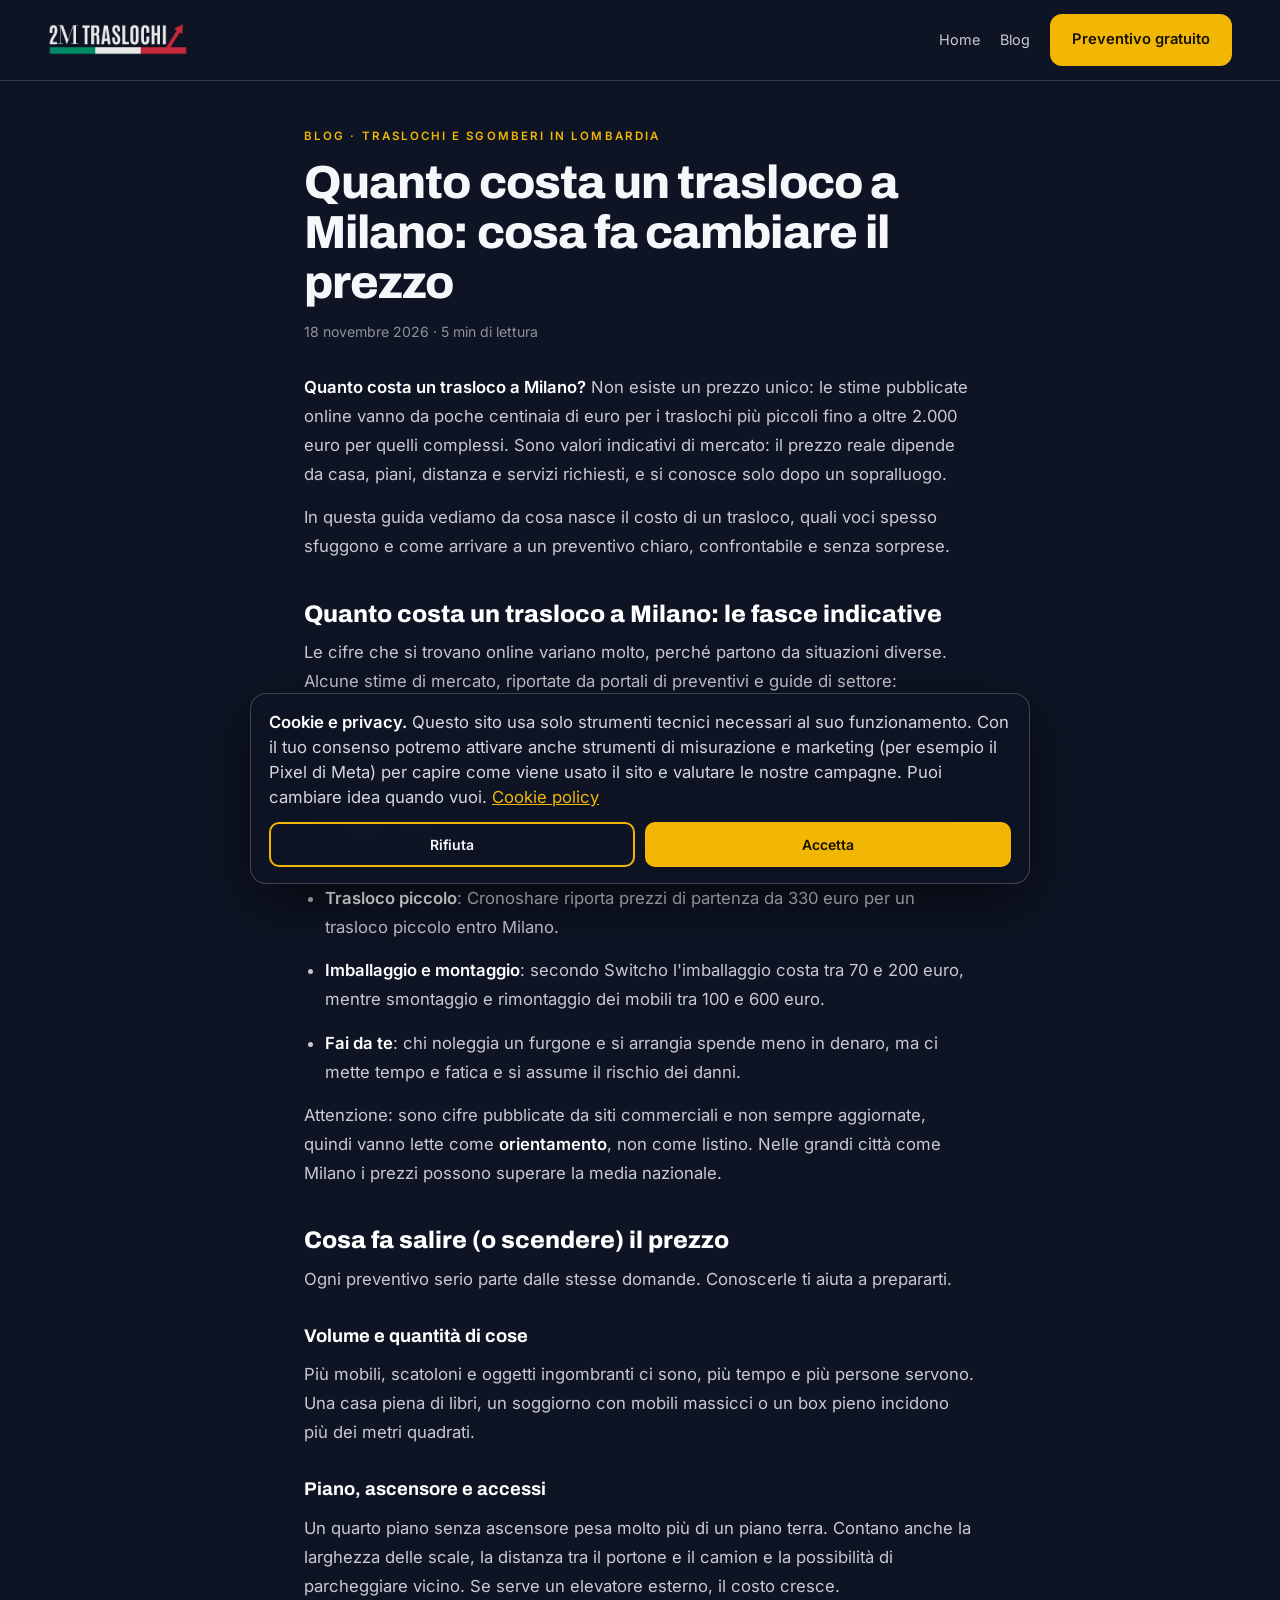
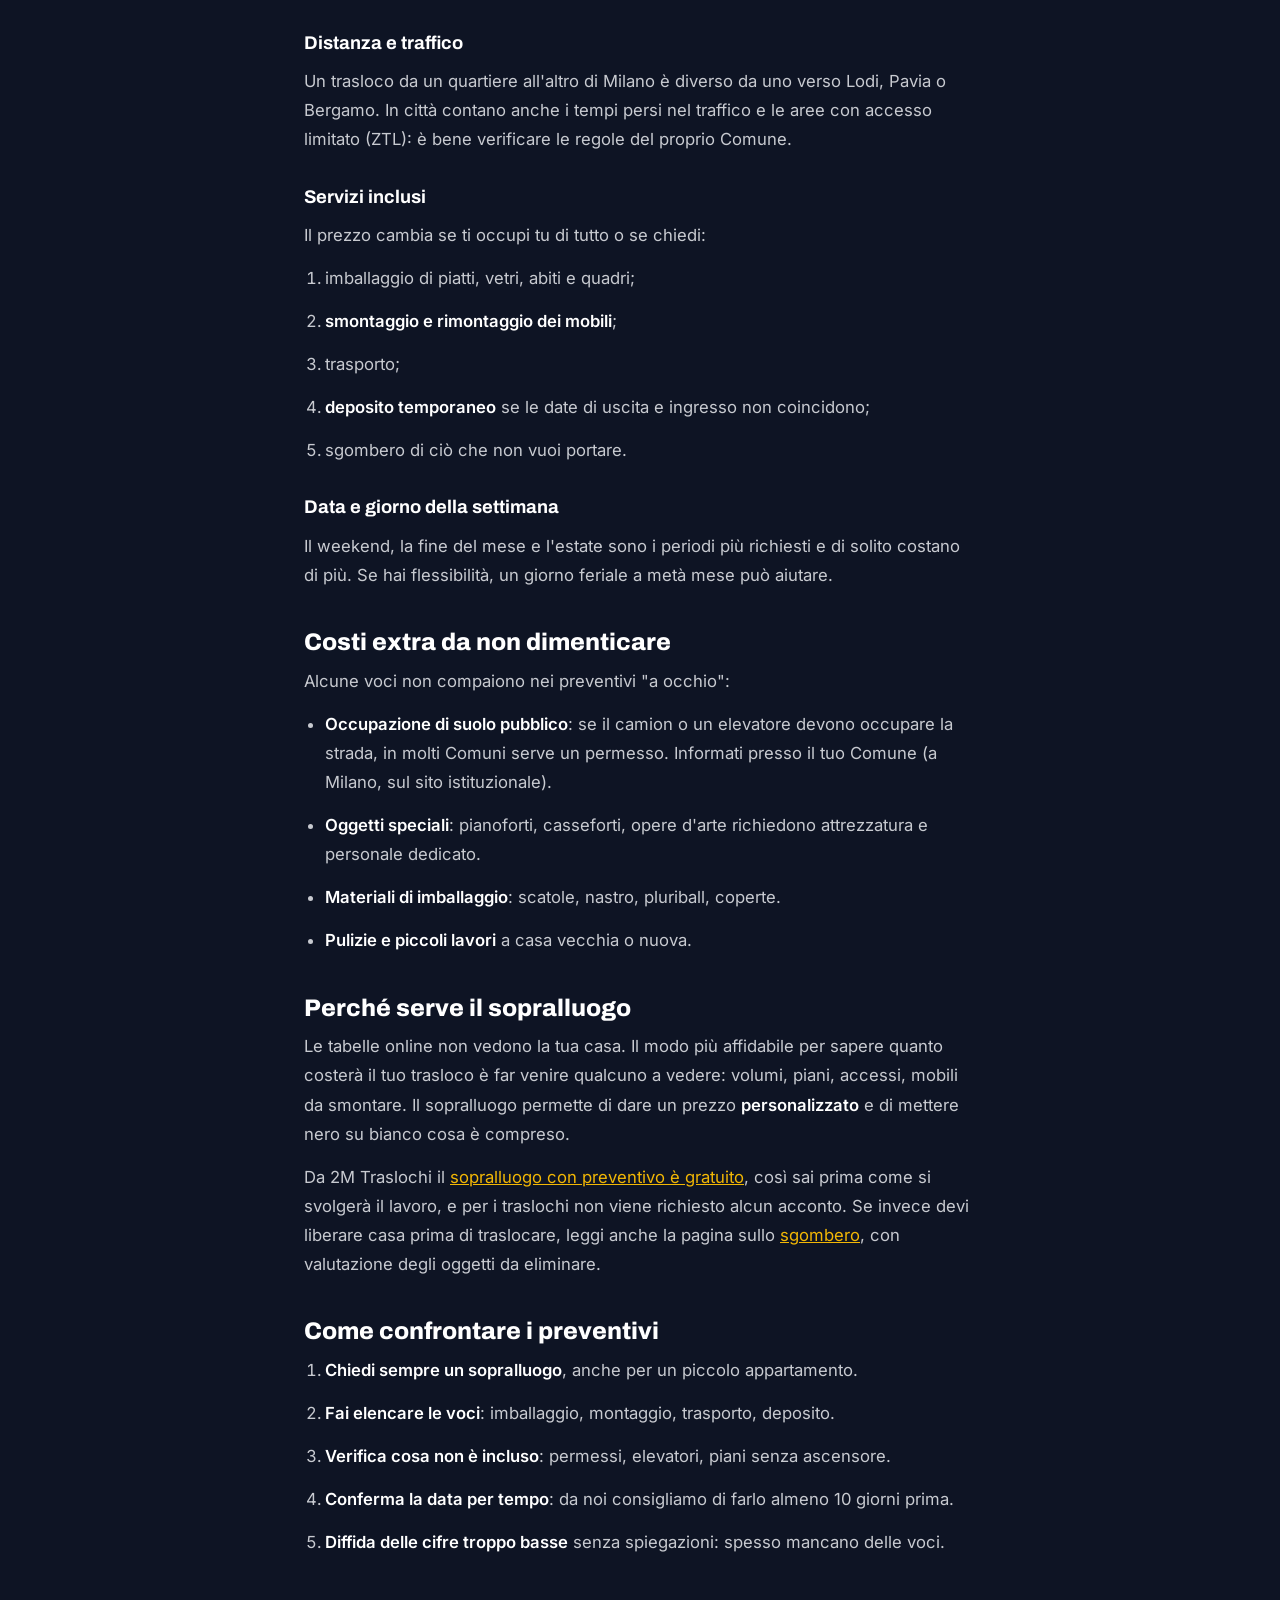
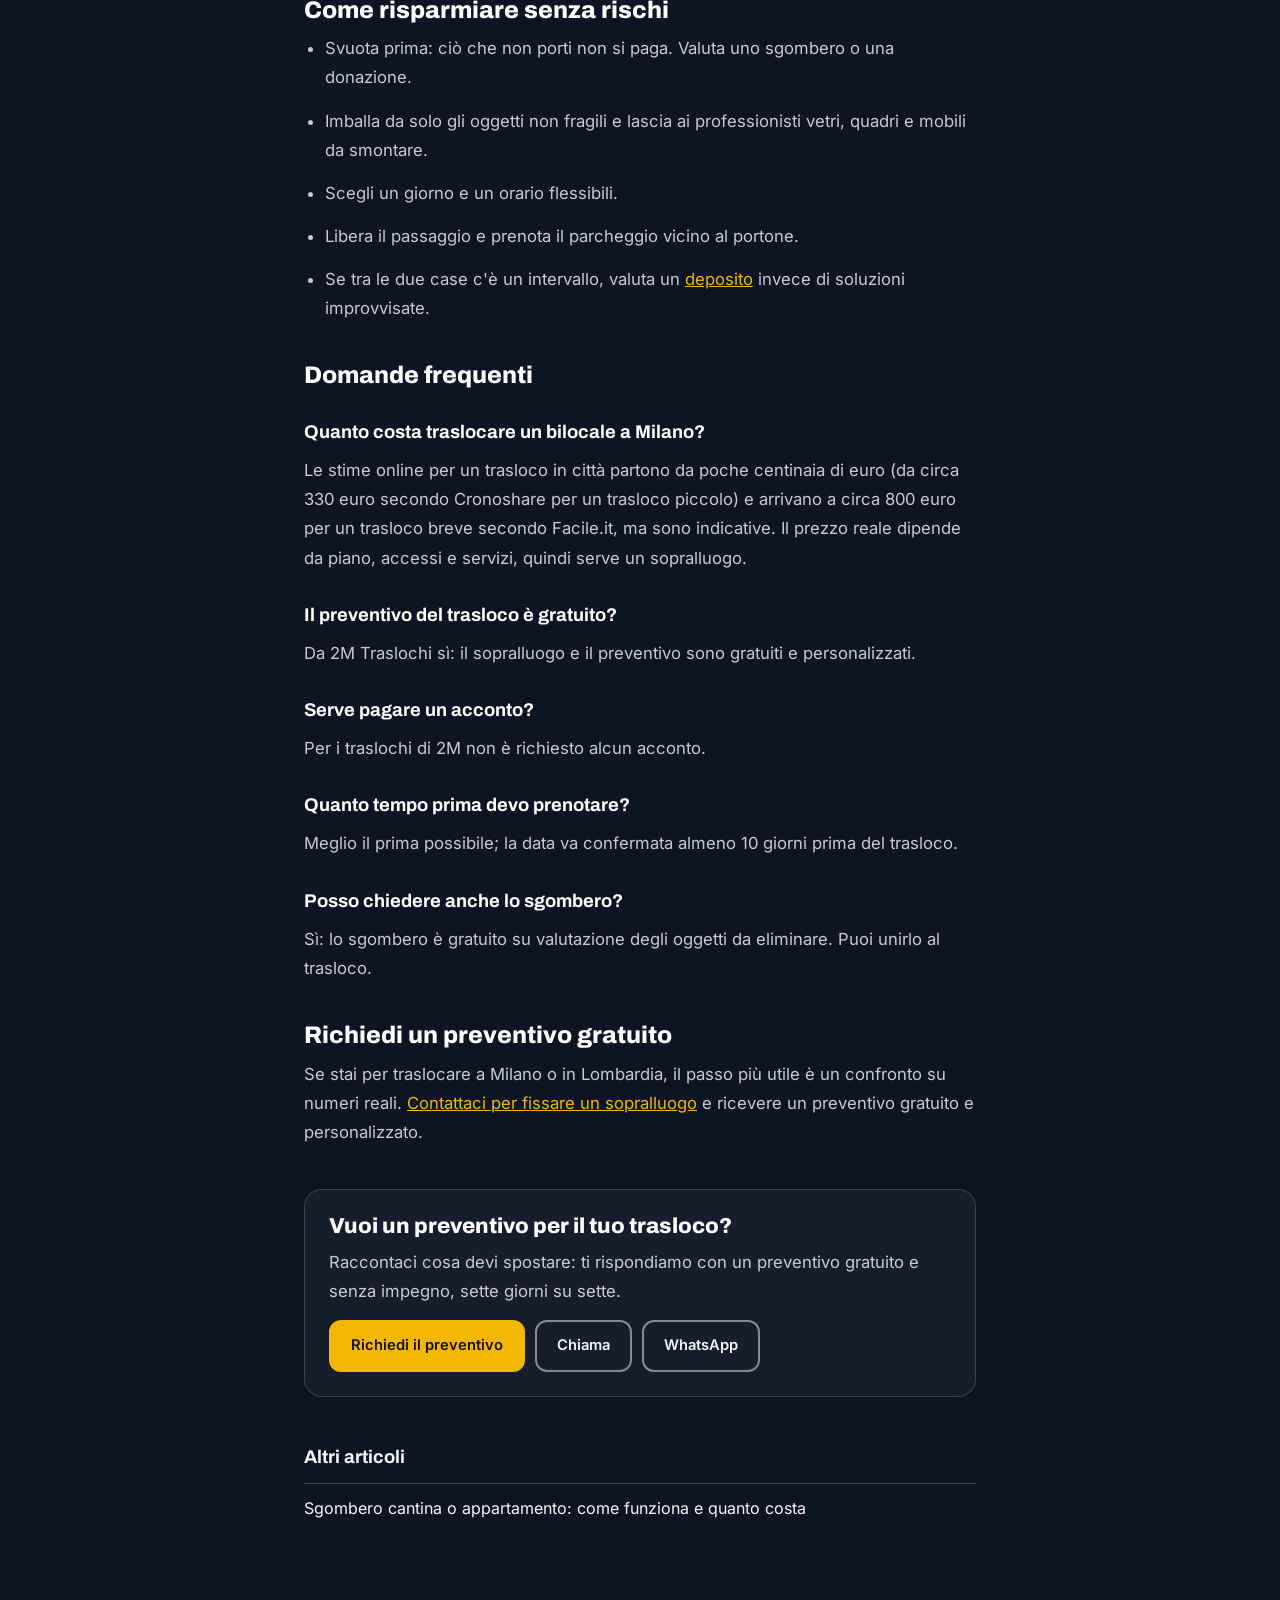
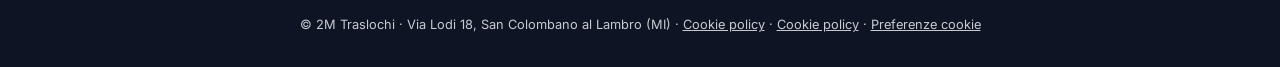
<file: blog/quanto-costa-un-trasloco-a-milano/index.html>
<!doctype html>
<html lang="it">
<head>
<meta charset="utf-8">
<meta name="viewport" content="width=device-width,initial-scale=1,viewport-fit=cover">
<title>Quanto costa un trasloco a Milano: cosa fa cambiare il prezzo – 2M Traslochi</title>
<meta name="description" content="Quanto costa un trasloco a Milano? Fasce indicative di mercato, le voci che fanno salire il preventivo e come ottenere una stima davvero precisa.">
<link rel="canonical" href="https://www.2mtraslochilombardia.it/blog/quanto-costa-un-trasloco-a-milano/">
<meta name="theme-color" content="#0e1424">
<meta property="og:type" content="article">
<meta property="og:title" content="Quanto costa un trasloco a Milano: cosa fa cambiare il prezzo – 2M Traslochi">
<meta property="og:description" content="Quanto costa un trasloco a Milano? Fasce indicative di mercato, le voci che fanno salire il preventivo e come ottenere una stima davvero precisa.">
<meta property="og:url" content="https://www.2mtraslochilombardia.it/blog/quanto-costa-un-trasloco-a-milano/">
<meta name="twitter:card" content="summary">
<link rel="icon" href="/assets/3b14be66345e1d60.png">
<link rel="stylesheet" href="/assets/fonts/fonts.css">
<script type="application/ld+json">{"@context":"https://schema.org","@type":"BlogPosting","headline":"Quanto costa un trasloco a Milano: cosa fa cambiare il prezzo","description":"Quanto costa un trasloco a Milano? Fasce indicative di mercato, le voci che fanno salire il preventivo e come ottenere una stima davvero precisa.","datePublished":"2026-11-18","dateModified":"2026-11-18","inLanguage":"it","keywords":"quanto costa un trasloco a Milano","mainEntityOfPage":"https://www.2mtraslochilombardia.it/blog/quanto-costa-un-trasloco-a-milano/","author":{"@type":"MovingCompany","name":"2M Traslochi","telephone":"+393294231495","url":"https://www.2mtraslochilombardia.it/","logo":"https://www.2mtraslochilombardia.it/assets/3b14be66345e1d60.png"},"publisher":{"@type":"MovingCompany","name":"2M Traslochi","telephone":"+393294231495","url":"https://www.2mtraslochilombardia.it/","logo":"https://www.2mtraslochilombardia.it/assets/3b14be66345e1d60.png"}}</script>
<style>:root{--navy:#0e1424;--yellow:#f2b705;--red:#d62b2f;--green:#1f9a4a;--cream:#f6f7fb;--soft:rgba(246,247,251,.8);--line:rgba(246,247,251,.17)}
*{box-sizing:border-box;margin:0;padding:0}html{background:var(--navy)}
body{font-family:'Inter',system-ui,sans-serif;color:var(--cream);background:var(--navy);line-height:1.75;min-height:100vh;display:flex;flex-direction:column;-webkit-font-smoothing:antialiased}
header{display:flex;align-items:center;justify-content:space-between;gap:16px;padding:14px clamp(18px,4vw,48px);border-bottom:1px solid var(--line)}
header nav{display:flex;gap:20px;align-items:center}header nav a{font-size:.9rem;color:var(--soft);text-decoration:none}header nav a:hover{color:#fff}
.pill{display:inline-block;padding:11px 20px;border-radius:12px;font-weight:700;text-decoration:none;border:2px solid var(--yellow);background:var(--yellow);color:#171100!important;font-size:.92rem}
.pill.ghost{background:transparent;color:var(--cream)!important;border-color:rgba(246,247,251,.5)}
.pill{white-space:nowrap}@media(max-width:520px){header nav{gap:12px}header nav a.home{display:none}header nav .pill{padding:9px 14px;font-size:.84rem}}
main{flex:1;max-width:46rem;width:100%;margin:0 auto;padding:clamp(24px,5vh,56px) clamp(18px,5vw,32px) 60px}
.eyebrow{text-transform:uppercase;letter-spacing:.18em;font-size:.72rem;color:var(--yellow);font-weight:700;margin-bottom:12px}
h1{font-family:'Archivo','Inter',sans-serif;font-weight:800;font-size:clamp(1.9rem,5vw,2.9rem);line-height:1.08;letter-spacing:-.02em;margin-bottom:12px}
.meta{color:rgba(246,247,251,.55);font-size:.88rem;margin-bottom:28px}
article h2{font-family:'Archivo','Inter',sans-serif;font-weight:800;font-size:1.5rem;line-height:1.2;margin:38px 0 10px;color:#fff}
article h3{font-family:'Archivo','Inter',sans-serif;font-weight:700;font-size:1.15rem;margin:26px 0 8px;color:#fff}
p,li{color:var(--soft);margin-bottom:14px;font-size:1.04rem}ul,ol{padding-left:1.3rem;margin-bottom:14px}
a{color:var(--yellow)}strong{color:#fff}
blockquote{border-left:3px solid var(--yellow);padding:4px 0 4px 16px;margin:18px 0}
.tw{overflow-x:auto;margin:16px 0}table{width:100%;border-collapse:collapse;font-size:.94rem}th,td{text-align:left;padding:10px 12px;border:1px solid var(--line);vertical-align:top;color:var(--soft)}th{color:#fff;background:rgba(246,247,251,.05)}
.cta{margin:42px 0 8px;padding:24px;border:1px solid var(--line);border-radius:18px;background:rgba(246,247,251,.04)}
.cta h2{margin:0 0 8px!important;font-size:1.35rem!important}.cta .acts{display:flex;gap:10px;flex-wrap:wrap;margin-top:14px}
.rel{margin-top:44px}.rel h2{font-family:'Archivo','Inter',sans-serif;font-size:1.15rem;margin-bottom:10px}.rel a{display:block;padding:10px 0;border-top:1px solid var(--line);text-decoration:none;color:var(--cream)}.rel a:hover{color:var(--yellow)}
.list a.card{display:block;padding:22px 0;border-top:1px solid var(--line);text-decoration:none;color:inherit}.list a.card:hover h2{color:var(--yellow)}
.list h2{font-family:'Archivo','Inter',sans-serif;font-weight:800;font-size:1.35rem;line-height:1.2;margin-bottom:6px;color:#fff}.list p{margin-bottom:4px}
footer{padding:22px 24px 30px;font-size:.8rem;color:var(--soft);text-align:center}footer a{color:var(--soft)}</style>
</head>
<body>
<header>
  <a href="/" aria-label="2M Traslochi"><img src="/assets/3b14be66345e1d60.png" alt="2M Traslochi" width="140" height="40"></a>
  <nav aria-label="Principale"><a class="home" href="/">Home</a><a href="/blog/">Blog</a><a class="pill" href="/contatti/">Preventivo gratuito</a></nav>
</header>
<main>
<article>
  <p class="eyebrow">Blog · Traslochi e sgomberi in Lombardia</p>
  <h1>Quanto costa un trasloco a Milano: cosa fa cambiare il prezzo</h1>
  <p class="meta">18 novembre 2026 · 5 min di lettura</p>
<p><strong>Quanto costa un trasloco a Milano?</strong> Non esiste un prezzo unico: le stime pubblicate online vanno da poche centinaia di euro per i traslochi più piccoli fino a oltre 2.000 euro per quelli complessi. Sono valori indicativi di mercato: il prezzo reale dipende da casa, piani, distanza e servizi richiesti, e si conosce solo dopo un sopralluogo.</p>
<p>In questa guida vediamo da cosa nasce il costo di un trasloco, quali voci spesso sfuggono e come arrivare a un preventivo chiaro, confrontabile e senza sorprese.</p>
<h2>Quanto costa un trasloco a Milano: le fasce indicative</h2>
<p>Le cifre che si trovano online variano molto, perché partono da situazioni diverse. Alcune stime di mercato, riportate da portali di preventivi e guide di settore:</p>
<ul><li><strong>Stima generale</strong>: secondo Business Online, nel 2024 un trasloco a Milano va da circa 700 euro fino a oltre 2.000 euro, in base a imballaggio, trasporto e servizi speciali (per esempio il pianoforte).</li><li><strong>Trasloco breve</strong>: Facile.it indica che un trasloco su breve distanza può arrivare a circa 800 euro.</li><li><strong>Trasloco piccolo</strong>: Cronoshare riporta prezzi di partenza da 330 euro per un trasloco piccolo entro Milano.</li><li><strong>Imballaggio e montaggio</strong>: secondo Switcho l'imballaggio costa tra 70 e 200 euro, mentre smontaggio e rimontaggio dei mobili tra 100 e 600 euro.</li><li><strong>Fai da te</strong>: chi noleggia un furgone e si arrangia spende meno in denaro, ma ci mette tempo e fatica e si assume il rischio dei danni.</li></ul>
<p>Attenzione: sono cifre pubblicate da siti commerciali e non sempre aggiornate, quindi vanno lette come <strong>orientamento</strong>, non come listino. Nelle grandi città come Milano i prezzi possono superare la media nazionale.</p>
<h2>Cosa fa salire (o scendere) il prezzo</h2>
<p>Ogni preventivo serio parte dalle stesse domande. Conoscerle ti aiuta a prepararti.</p>
<h3>Volume e quantità di cose</h3>
<p>Più mobili, scatoloni e oggetti ingombranti ci sono, più tempo e più persone servono. Una casa piena di libri, un soggiorno con mobili massicci o un box pieno incidono più dei metri quadrati.</p>
<h3>Piano, ascensore e accessi</h3>
<p>Un quarto piano senza ascensore pesa molto più di un piano terra. Contano anche la larghezza delle scale, la distanza tra il portone e il camion e la possibilità di parcheggiare vicino. Se serve un elevatore esterno, il costo cresce.</p>
<h3>Distanza e traffico</h3>
<p>Un trasloco da un quartiere all'altro di Milano è diverso da uno verso Lodi, Pavia o Bergamo. In città contano anche i tempi persi nel traffico e le aree con accesso limitato (ZTL): è bene verificare le regole del proprio Comune.</p>
<h3>Servizi inclusi</h3>
<p>Il prezzo cambia se ti occupi tu di tutto o se chiedi:</p>
<ol><li>imballaggio di piatti, vetri, abiti e quadri;</li><li><strong>smontaggio e rimontaggio dei mobili</strong>;</li><li>trasporto;</li><li><strong>deposito temporaneo</strong> se le date di uscita e ingresso non coincidono;</li><li>sgombero di ciò che non vuoi portare.</li></ol>
<h3>Data e giorno della settimana</h3>
<p>Il weekend, la fine del mese e l'estate sono i periodi più richiesti e di solito costano di più. Se hai flessibilità, un giorno feriale a metà mese può aiutare.</p>
<h2>Costi extra da non dimenticare</h2>
<p>Alcune voci non compaiono nei preventivi &quot;a occhio&quot;:</p>
<ul><li><strong>Occupazione di suolo pubblico</strong>: se il camion o un elevatore devono occupare la strada, in molti Comuni serve un permesso. Informati presso il tuo Comune (a Milano, sul sito istituzionale).</li><li><strong>Oggetti speciali</strong>: pianoforti, casseforti, opere d'arte richiedono attrezzatura e personale dedicato.</li><li><strong>Materiali di imballaggio</strong>: scatole, nastro, pluriball, coperte.</li><li><strong>Pulizie e piccoli lavori</strong> a casa vecchia o nuova.</li></ul>
<h2>Perché serve il sopralluogo</h2>
<p>Le tabelle online non vedono la tua casa. Il modo più affidabile per sapere quanto costerà il tuo trasloco è far venire qualcuno a vedere: volumi, piani, accessi, mobili da smontare. Il sopralluogo permette di dare un prezzo <strong>personalizzato</strong> e di mettere nero su bianco cosa è compreso.</p>
<p>Da 2M Traslochi il <a href="/trasloco/">sopralluogo con preventivo è gratuito</a>, così sai prima come si svolgerà il lavoro, e per i traslochi non viene richiesto alcun acconto. Se invece devi liberare casa prima di traslocare, leggi anche la pagina sullo <a href="/sgombero/">sgombero</a>, con valutazione degli oggetti da eliminare.</p>
<h2>Come confrontare i preventivi</h2>
<ol><li><strong>Chiedi sempre un sopralluogo</strong>, anche per un piccolo appartamento.</li><li><strong>Fai elencare le voci</strong>: imballaggio, montaggio, trasporto, deposito.</li><li><strong>Verifica cosa non è incluso</strong>: permessi, elevatori, piani senza ascensore.</li><li><strong>Conferma la data per tempo</strong>: da noi consigliamo di farlo almeno 10 giorni prima.</li><li><strong>Diffida delle cifre troppo basse</strong> senza spiegazioni: spesso mancano delle voci.</li></ol>
<h2>Come risparmiare senza rischi</h2>
<ul><li>Svuota prima: ciò che non porti non si paga. Valuta uno sgombero o una donazione.</li><li>Imballa da solo gli oggetti non fragili e lascia ai professionisti vetri, quadri e mobili da smontare.</li><li>Scegli un giorno e un orario flessibili.</li><li>Libera il passaggio e prenota il parcheggio vicino al portone.</li><li>Se tra le due case c'è un intervallo, valuta un <a href="/deposito/">deposito</a> invece di soluzioni improvvisate.</li></ul>
<h2>Domande frequenti</h2>
<h3>Quanto costa traslocare un bilocale a Milano?</h3>
<p>Le stime online per un trasloco in città partono da poche centinaia di euro (da circa 330 euro secondo Cronoshare per un trasloco piccolo) e arrivano a circa 800 euro per un trasloco breve secondo Facile.it, ma sono indicative. Il prezzo reale dipende da piano, accessi e servizi, quindi serve un sopralluogo.</p>
<h3>Il preventivo del trasloco è gratuito?</h3>
<p>Da 2M Traslochi sì: il sopralluogo e il preventivo sono gratuiti e personalizzati.</p>
<h3>Serve pagare un acconto?</h3>
<p>Per i traslochi di 2M non è richiesto alcun acconto.</p>
<h3>Quanto tempo prima devo prenotare?</h3>
<p>Meglio il prima possibile; la data va confermata almeno 10 giorni prima del trasloco.</p>
<h3>Posso chiedere anche lo sgombero?</h3>
<p>Sì: lo sgombero è gratuito su valutazione degli oggetti da eliminare. Puoi unirlo al trasloco.</p>
<h2>Richiedi un preventivo gratuito</h2>
<p>Se stai per traslocare a Milano o in Lombardia, il passo più utile è un confronto su numeri reali. <a href="/contatti/">Contattaci per fissare un sopralluogo</a> e ricevere un preventivo gratuito e personalizzato.</p>
  <div class="cta">
    <h2>Vuoi un preventivo per il tuo trasloco?</h2>
    <p>Raccontaci cosa devi spostare: ti rispondiamo con un preventivo gratuito e senza impegno, sette giorni su sette.</p>
    <div class="acts"><a class="pill" href="/contatti/">Richiedi il preventivo</a><a class="pill ghost" href="tel:+393294231495">Chiama</a><a class="pill ghost" href="https://wa.me/message/7XE22ZJTEYJ4M1" target="_blank" rel="noopener">WhatsApp</a></div>
  </div>
</article>
<div class="rel"><h2>Altri articoli</h2><a href="/blog/sgombero-cantina-o-appartamento/">Sgombero cantina o appartamento: come funziona e quanto costa</a></div>
</main>
<footer>© 2M Traslochi · Via Lodi 18, San Colombano al Lambro (MI) · <a href="/cookie-policy/">Cookie policy</a></footer>
<script src="/cookie-consent.js" defer></script>
</body>
</html>
</file>
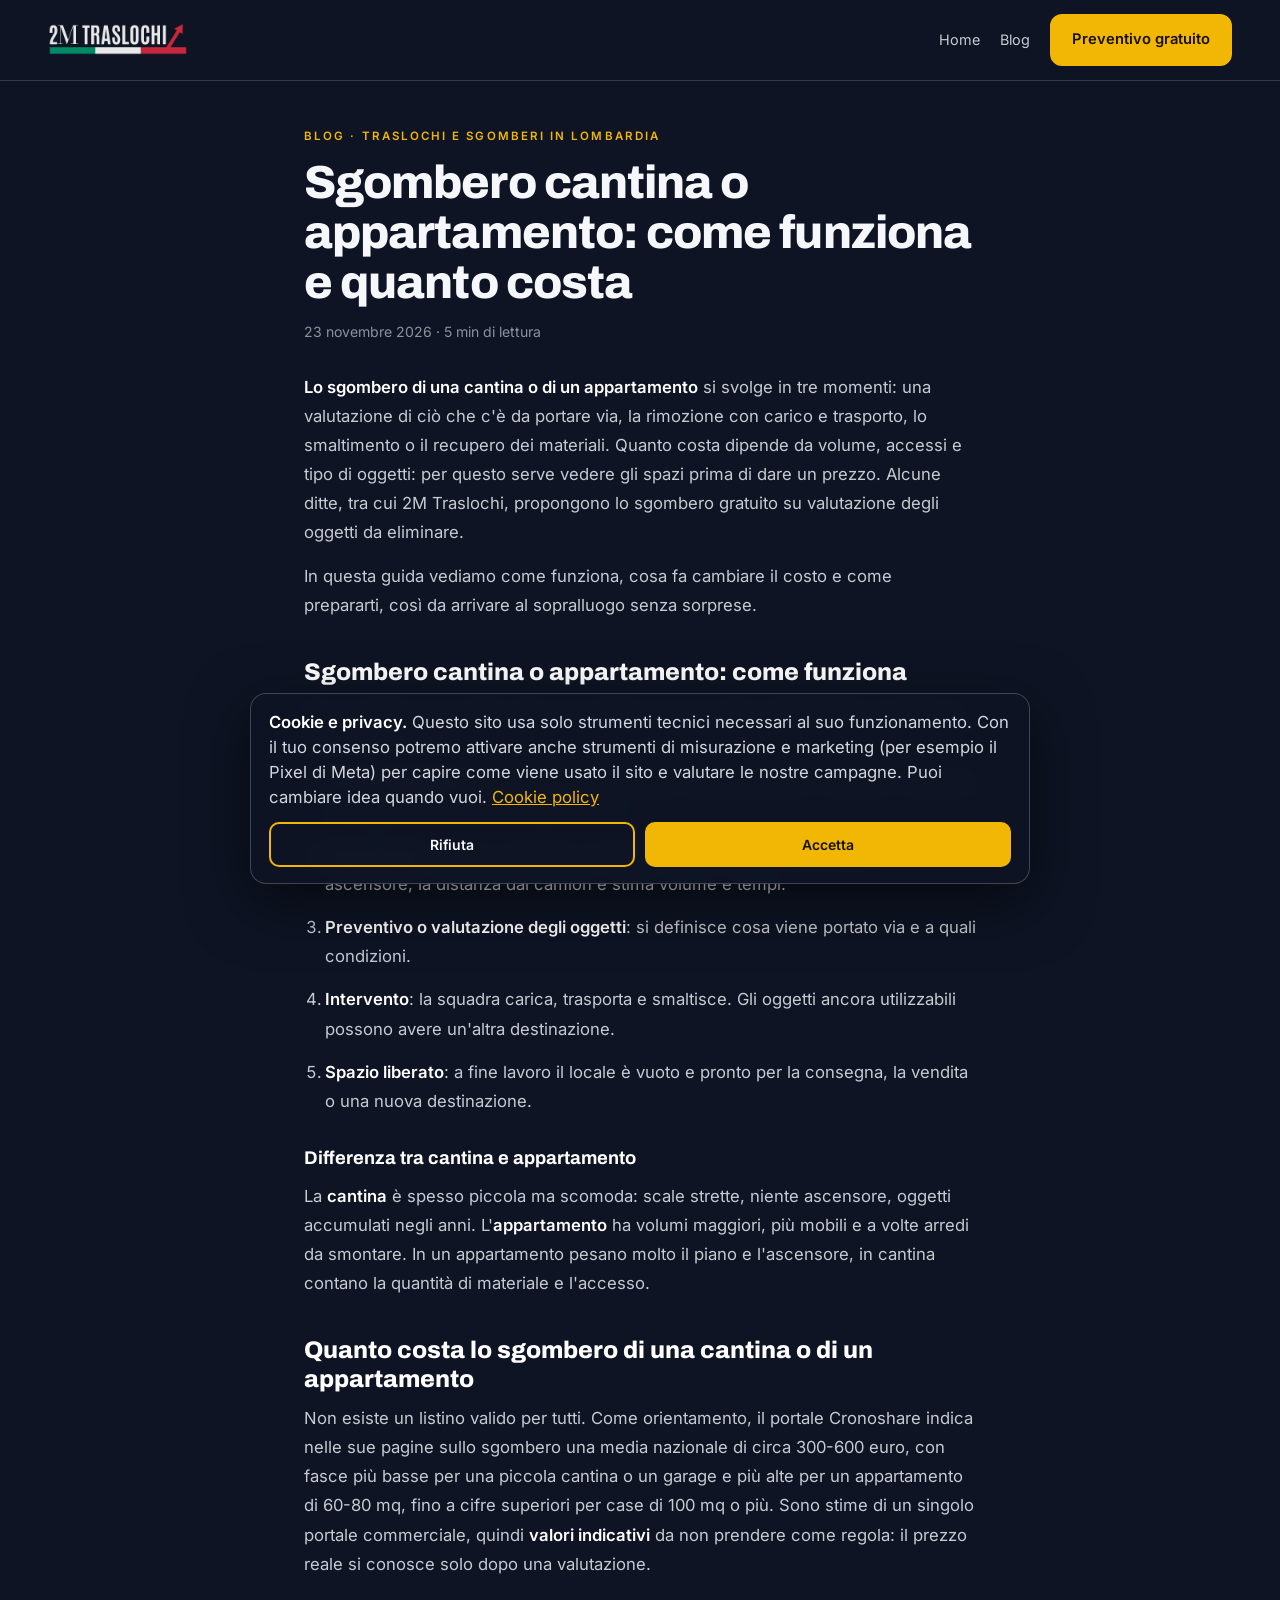
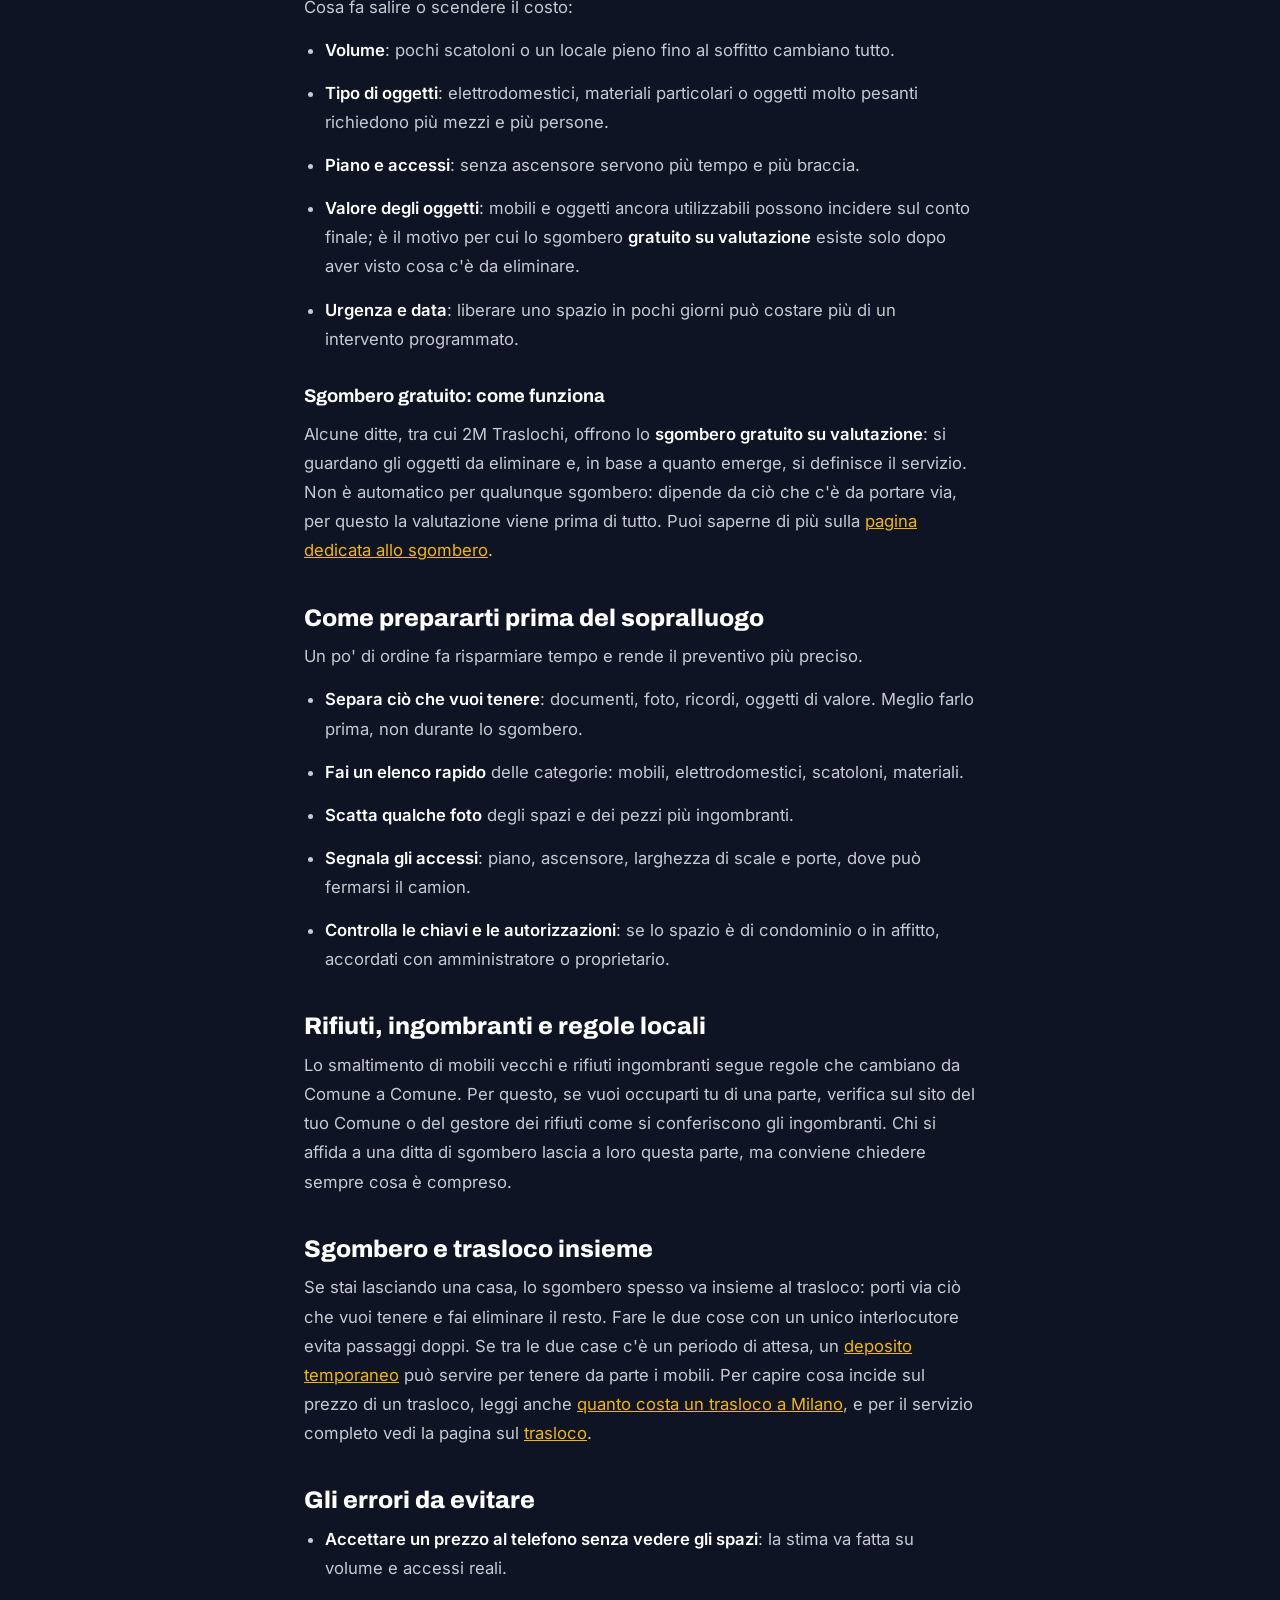
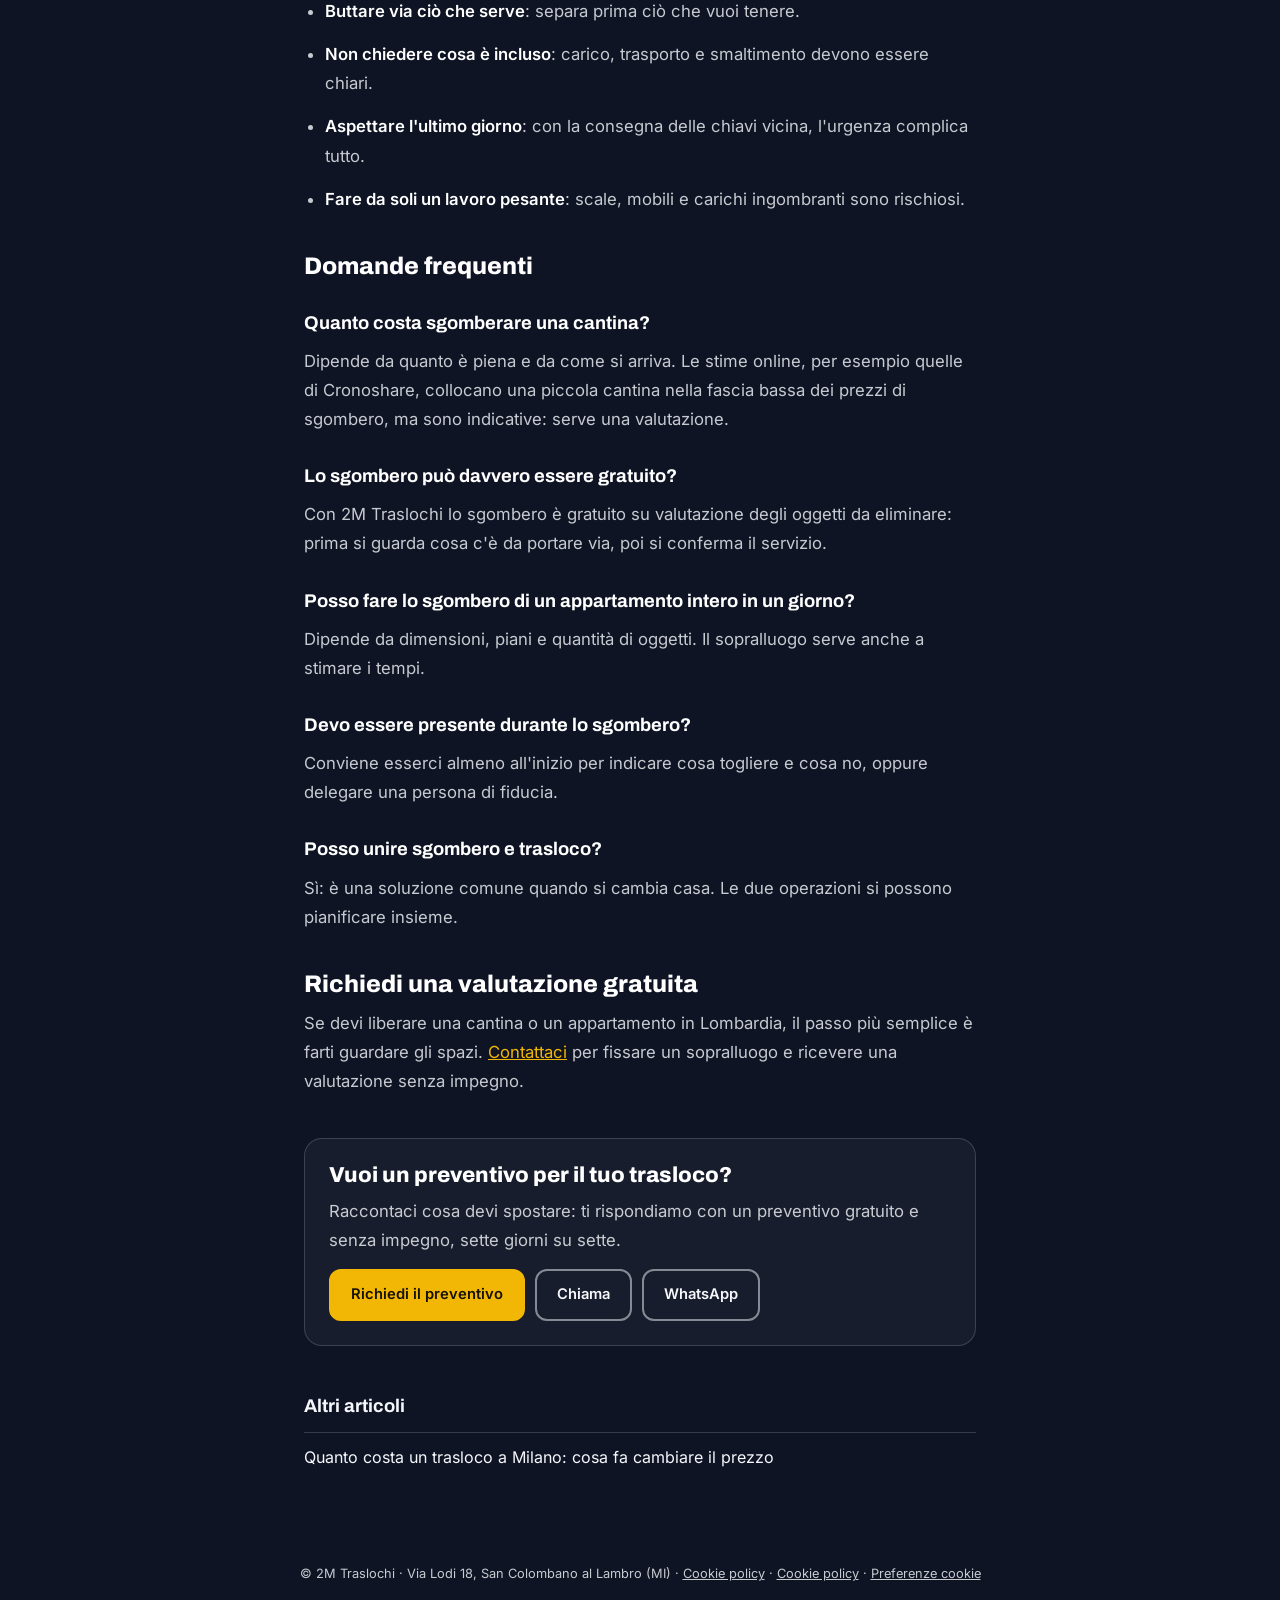
<file: blog/sgombero-cantina-o-appartamento/index.html>
<!doctype html>
<html lang="it">
<head>
<meta charset="utf-8">
<meta name="viewport" content="width=device-width,initial-scale=1,viewport-fit=cover">
<title>Sgombero cantina o appartamento: come funziona e quanto costa – 2M Traslochi</title>
<meta name="description" content="Sgombero di cantina o appartamento: come funziona passo dopo passo, cosa fa variare il prezzo e come ottenere una valutazione chiara prima di decidere.">
<link rel="canonical" href="https://www.2mtraslochilombardia.it/blog/sgombero-cantina-o-appartamento/">
<meta name="theme-color" content="#0e1424">
<meta property="og:type" content="article">
<meta property="og:title" content="Sgombero cantina o appartamento: come funziona e quanto costa – 2M Traslochi">
<meta property="og:description" content="Sgombero di cantina o appartamento: come funziona passo dopo passo, cosa fa variare il prezzo e come ottenere una valutazione chiara prima di decidere.">
<meta property="og:url" content="https://www.2mtraslochilombardia.it/blog/sgombero-cantina-o-appartamento/">
<meta name="twitter:card" content="summary">
<link rel="icon" href="/assets/3b14be66345e1d60.png">
<link rel="stylesheet" href="/assets/fonts/fonts.css">
<script type="application/ld+json">{"@context":"https://schema.org","@type":"BlogPosting","headline":"Sgombero cantina o appartamento: come funziona e quanto costa","description":"Sgombero di cantina o appartamento: come funziona passo dopo passo, cosa fa variare il prezzo e come ottenere una valutazione chiara prima di decidere.","datePublished":"2026-11-23","dateModified":"2026-11-23","inLanguage":"it","keywords":"sgombero cantina o appartamento","mainEntityOfPage":"https://www.2mtraslochilombardia.it/blog/sgombero-cantina-o-appartamento/","author":{"@type":"MovingCompany","name":"2M Traslochi","telephone":"+393294231495","url":"https://www.2mtraslochilombardia.it/","logo":"https://www.2mtraslochilombardia.it/assets/3b14be66345e1d60.png"},"publisher":{"@type":"MovingCompany","name":"2M Traslochi","telephone":"+393294231495","url":"https://www.2mtraslochilombardia.it/","logo":"https://www.2mtraslochilombardia.it/assets/3b14be66345e1d60.png"}}</script>
<style>:root{--navy:#0e1424;--yellow:#f2b705;--red:#d62b2f;--green:#1f9a4a;--cream:#f6f7fb;--soft:rgba(246,247,251,.8);--line:rgba(246,247,251,.17)}
*{box-sizing:border-box;margin:0;padding:0}html{background:var(--navy)}
body{font-family:'Inter',system-ui,sans-serif;color:var(--cream);background:var(--navy);line-height:1.75;min-height:100vh;display:flex;flex-direction:column;-webkit-font-smoothing:antialiased}
header{display:flex;align-items:center;justify-content:space-between;gap:16px;padding:14px clamp(18px,4vw,48px);border-bottom:1px solid var(--line)}
header nav{display:flex;gap:20px;align-items:center}header nav a{font-size:.9rem;color:var(--soft);text-decoration:none}header nav a:hover{color:#fff}
.pill{display:inline-block;padding:11px 20px;border-radius:12px;font-weight:700;text-decoration:none;border:2px solid var(--yellow);background:var(--yellow);color:#171100!important;font-size:.92rem}
.pill.ghost{background:transparent;color:var(--cream)!important;border-color:rgba(246,247,251,.5)}
.pill{white-space:nowrap}@media(max-width:520px){header nav{gap:12px}header nav a.home{display:none}header nav .pill{padding:9px 14px;font-size:.84rem}}
main{flex:1;max-width:46rem;width:100%;margin:0 auto;padding:clamp(24px,5vh,56px) clamp(18px,5vw,32px) 60px}
.eyebrow{text-transform:uppercase;letter-spacing:.18em;font-size:.72rem;color:var(--yellow);font-weight:700;margin-bottom:12px}
h1{font-family:'Archivo','Inter',sans-serif;font-weight:800;font-size:clamp(1.9rem,5vw,2.9rem);line-height:1.08;letter-spacing:-.02em;margin-bottom:12px}
.meta{color:rgba(246,247,251,.55);font-size:.88rem;margin-bottom:28px}
article h2{font-family:'Archivo','Inter',sans-serif;font-weight:800;font-size:1.5rem;line-height:1.2;margin:38px 0 10px;color:#fff}
article h3{font-family:'Archivo','Inter',sans-serif;font-weight:700;font-size:1.15rem;margin:26px 0 8px;color:#fff}
p,li{color:var(--soft);margin-bottom:14px;font-size:1.04rem}ul,ol{padding-left:1.3rem;margin-bottom:14px}
a{color:var(--yellow)}strong{color:#fff}
blockquote{border-left:3px solid var(--yellow);padding:4px 0 4px 16px;margin:18px 0}
.tw{overflow-x:auto;margin:16px 0}table{width:100%;border-collapse:collapse;font-size:.94rem}th,td{text-align:left;padding:10px 12px;border:1px solid var(--line);vertical-align:top;color:var(--soft)}th{color:#fff;background:rgba(246,247,251,.05)}
.cta{margin:42px 0 8px;padding:24px;border:1px solid var(--line);border-radius:18px;background:rgba(246,247,251,.04)}
.cta h2{margin:0 0 8px!important;font-size:1.35rem!important}.cta .acts{display:flex;gap:10px;flex-wrap:wrap;margin-top:14px}
.rel{margin-top:44px}.rel h2{font-family:'Archivo','Inter',sans-serif;font-size:1.15rem;margin-bottom:10px}.rel a{display:block;padding:10px 0;border-top:1px solid var(--line);text-decoration:none;color:var(--cream)}.rel a:hover{color:var(--yellow)}
.list a.card{display:block;padding:22px 0;border-top:1px solid var(--line);text-decoration:none;color:inherit}.list a.card:hover h2{color:var(--yellow)}
.list h2{font-family:'Archivo','Inter',sans-serif;font-weight:800;font-size:1.35rem;line-height:1.2;margin-bottom:6px;color:#fff}.list p{margin-bottom:4px}
footer{padding:22px 24px 30px;font-size:.8rem;color:var(--soft);text-align:center}footer a{color:var(--soft)}</style>
</head>
<body>
<header>
  <a href="/" aria-label="2M Traslochi"><img src="/assets/3b14be66345e1d60.png" alt="2M Traslochi" width="140" height="40"></a>
  <nav aria-label="Principale"><a class="home" href="/">Home</a><a href="/blog/">Blog</a><a class="pill" href="/contatti/">Preventivo gratuito</a></nav>
</header>
<main>
<article>
  <p class="eyebrow">Blog · Traslochi e sgomberi in Lombardia</p>
  <h1>Sgombero cantina o appartamento: come funziona e quanto costa</h1>
  <p class="meta">23 novembre 2026 · 5 min di lettura</p>
<p><strong>Lo sgombero di una cantina o di un appartamento</strong> si svolge in tre momenti: una valutazione di ciò che c'è da portare via, la rimozione con carico e trasporto, lo smaltimento o il recupero dei materiali. Quanto costa dipende da volume, accessi e tipo di oggetti: per questo serve vedere gli spazi prima di dare un prezzo. Alcune ditte, tra cui 2M Traslochi, propongono lo sgombero gratuito su valutazione degli oggetti da eliminare.</p>
<p>In questa guida vediamo come funziona, cosa fa cambiare il costo e come prepararti, così da arrivare al sopralluogo senza sorprese.</p>
<h2>Sgombero cantina o appartamento: come funziona</h2>
<p>Che si tratti di una cantina piena di scatoloni o di un intero appartamento da liberare, il percorso è simile.</p>
<ol><li><strong>Prima valutazione</strong>: descrivi cosa c'è (mobili, elettrodomestici, scatoloni, materiali) e, meglio ancora, manda qualche foto.</li><li><strong>Sopralluogo</strong>: chi fa lo sgombero guarda gli spazi, il piano, la presenza di ascensore, la distanza dal camion e stima volume e tempi.</li><li><strong>Preventivo o valutazione degli oggetti</strong>: si definisce cosa viene portato via e a quali condizioni.</li><li><strong>Intervento</strong>: la squadra carica, trasporta e smaltisce. Gli oggetti ancora utilizzabili possono avere un'altra destinazione.</li><li><strong>Spazio liberato</strong>: a fine lavoro il locale è vuoto e pronto per la consegna, la vendita o una nuova destinazione.</li></ol>
<h3>Differenza tra cantina e appartamento</h3>
<p>La <strong>cantina</strong> è spesso piccola ma scomoda: scale strette, niente ascensore, oggetti accumulati negli anni. L'<strong>appartamento</strong> ha volumi maggiori, più mobili e a volte arredi da smontare. In un appartamento pesano molto il piano e l'ascensore, in cantina contano la quantità di materiale e l'accesso.</p>
<h2>Quanto costa lo sgombero di una cantina o di un appartamento</h2>
<p>Non esiste un listino valido per tutti. Come orientamento, il portale Cronoshare indica nelle sue pagine sullo sgombero una media nazionale di circa 300-600 euro, con fasce più basse per una piccola cantina o un garage e più alte per un appartamento di 60-80 mq, fino a cifre superiori per case di 100 mq o più. Sono stime di un singolo portale commerciale, quindi <strong>valori indicativi</strong> da non prendere come regola: il prezzo reale si conosce solo dopo una valutazione.</p>
<p>Cosa fa salire o scendere il costo:</p>
<ul><li><strong>Volume</strong>: pochi scatoloni o un locale pieno fino al soffitto cambiano tutto.</li><li><strong>Tipo di oggetti</strong>: elettrodomestici, materiali particolari o oggetti molto pesanti richiedono più mezzi e più persone.</li><li><strong>Piano e accessi</strong>: senza ascensore servono più tempo e più braccia.</li><li><strong>Valore degli oggetti</strong>: mobili e oggetti ancora utilizzabili possono incidere sul conto finale; è il motivo per cui lo sgombero <strong>gratuito su valutazione</strong> esiste solo dopo aver visto cosa c'è da eliminare.</li><li><strong>Urgenza e data</strong>: liberare uno spazio in pochi giorni può costare più di un intervento programmato.</li></ul>
<h3>Sgombero gratuito: come funziona</h3>
<p>Alcune ditte, tra cui 2M Traslochi, offrono lo <strong>sgombero gratuito su valutazione</strong>: si guardano gli oggetti da eliminare e, in base a quanto emerge, si definisce il servizio. Non è automatico per qualunque sgombero: dipende da ciò che c'è da portare via, per questo la valutazione viene prima di tutto. Puoi saperne di più sulla <a href="/sgombero/">pagina dedicata allo sgombero</a>.</p>
<h2>Come prepararti prima del sopralluogo</h2>
<p>Un po' di ordine fa risparmiare tempo e rende il preventivo più preciso.</p>
<ul><li><strong>Separa ciò che vuoi tenere</strong>: documenti, foto, ricordi, oggetti di valore. Meglio farlo prima, non durante lo sgombero.</li><li><strong>Fai un elenco rapido</strong> delle categorie: mobili, elettrodomestici, scatoloni, materiali.</li><li><strong>Scatta qualche foto</strong> degli spazi e dei pezzi più ingombranti.</li><li><strong>Segnala gli accessi</strong>: piano, ascensore, larghezza di scale e porte, dove può fermarsi il camion.</li><li><strong>Controlla le chiavi e le autorizzazioni</strong>: se lo spazio è di condominio o in affitto, accordati con amministratore o proprietario.</li></ul>
<h2>Rifiuti, ingombranti e regole locali</h2>
<p>Lo smaltimento di mobili vecchi e rifiuti ingombranti segue regole che cambiano da Comune a Comune. Per questo, se vuoi occuparti tu di una parte, verifica sul sito del tuo Comune o del gestore dei rifiuti come si conferiscono gli ingombranti. Chi si affida a una ditta di sgombero lascia a loro questa parte, ma conviene chiedere sempre cosa è compreso.</p>
<h2>Sgombero e trasloco insieme</h2>
<p>Se stai lasciando una casa, lo sgombero spesso va insieme al trasloco: porti via ciò che vuoi tenere e fai eliminare il resto. Fare le due cose con un unico interlocutore evita passaggi doppi. Se tra le due case c'è un periodo di attesa, un <a href="/deposito/">deposito temporaneo</a> può servire per tenere da parte i mobili. Per capire cosa incide sul prezzo di un trasloco, leggi anche <a href="/blog/quanto-costa-un-trasloco-a-milano/">quanto costa un trasloco a Milano</a>, e per il servizio completo vedi la pagina sul <a href="/trasloco/">trasloco</a>.</p>
<h2>Gli errori da evitare</h2>
<ul><li><strong>Accettare un prezzo al telefono senza vedere gli spazi</strong>: la stima va fatta su volume e accessi reali.</li><li><strong>Buttare via ciò che serve</strong>: separa prima ciò che vuoi tenere.</li><li><strong>Non chiedere cosa è incluso</strong>: carico, trasporto e smaltimento devono essere chiari.</li><li><strong>Aspettare l'ultimo giorno</strong>: con la consegna delle chiavi vicina, l'urgenza complica tutto.</li><li><strong>Fare da soli un lavoro pesante</strong>: scale, mobili e carichi ingombranti sono rischiosi.</li></ul>
<h2>Domande frequenti</h2>
<h3>Quanto costa sgomberare una cantina?</h3>
<p>Dipende da quanto è piena e da come si arriva. Le stime online, per esempio quelle di Cronoshare, collocano una piccola cantina nella fascia bassa dei prezzi di sgombero, ma sono indicative: serve una valutazione.</p>
<h3>Lo sgombero può davvero essere gratuito?</h3>
<p>Con 2M Traslochi lo sgombero è gratuito su valutazione degli oggetti da eliminare: prima si guarda cosa c'è da portare via, poi si conferma il servizio.</p>
<h3>Posso fare lo sgombero di un appartamento intero in un giorno?</h3>
<p>Dipende da dimensioni, piani e quantità di oggetti. Il sopralluogo serve anche a stimare i tempi.</p>
<h3>Devo essere presente durante lo sgombero?</h3>
<p>Conviene esserci almeno all'inizio per indicare cosa togliere e cosa no, oppure delegare una persona di fiducia.</p>
<h3>Posso unire sgombero e trasloco?</h3>
<p>Sì: è una soluzione comune quando si cambia casa. Le due operazioni si possono pianificare insieme.</p>
<h2>Richiedi una valutazione gratuita</h2>
<p>Se devi liberare una cantina o un appartamento in Lombardia, il passo più semplice è farti guardare gli spazi. <a href="/contatti/">Contattaci</a> per fissare un sopralluogo e ricevere una valutazione senza impegno.</p>
  <div class="cta">
    <h2>Vuoi un preventivo per il tuo trasloco?</h2>
    <p>Raccontaci cosa devi spostare: ti rispondiamo con un preventivo gratuito e senza impegno, sette giorni su sette.</p>
    <div class="acts"><a class="pill" href="/contatti/">Richiedi il preventivo</a><a class="pill ghost" href="tel:+393294231495">Chiama</a><a class="pill ghost" href="https://wa.me/message/7XE22ZJTEYJ4M1" target="_blank" rel="noopener">WhatsApp</a></div>
  </div>
</article>
<div class="rel"><h2>Altri articoli</h2><a href="/blog/quanto-costa-un-trasloco-a-milano/">Quanto costa un trasloco a Milano: cosa fa cambiare il prezzo</a></div>
</main>
<footer>© 2M Traslochi · Via Lodi 18, San Colombano al Lambro (MI) · <a href="/cookie-policy/">Cookie policy</a></footer>
<script src="/cookie-consent.js" defer></script>
</body>
</html>
</file>
<file: assets/fonts/fonts.css>
@font-face{font-family:'Archivo';font-style:normal;font-weight:600;font-display:swap;src:url('/assets/fonts/archivo-600.woff2') format('woff2');unicode-range:U+0000-00FF, U+0131, U+0152-0153, U+02BB-02BC, U+02C6, U+02DA, U+02DC, U+0304, U+0308, U+0329, U+2000-206F, U+20AC, U+2122, U+2191, U+2193, U+2212, U+2215, U+FEFF, U+FFFD}
@font-face{font-family:'Archivo';font-style:normal;font-weight:700;font-display:swap;src:url('/assets/fonts/archivo-700.woff2') format('woff2');unicode-range:U+0000-00FF, U+0131, U+0152-0153, U+02BB-02BC, U+02C6, U+02DA, U+02DC, U+0304, U+0308, U+0329, U+2000-206F, U+20AC, U+2122, U+2191, U+2193, U+2212, U+2215, U+FEFF, U+FFFD}
@font-face{font-family:'Archivo';font-style:normal;font-weight:800;font-display:swap;src:url('/assets/fonts/archivo-800.woff2') format('woff2');unicode-range:U+0000-00FF, U+0131, U+0152-0153, U+02BB-02BC, U+02C6, U+02DA, U+02DC, U+0304, U+0308, U+0329, U+2000-206F, U+20AC, U+2122, U+2191, U+2193, U+2212, U+2215, U+FEFF, U+FFFD}
@font-face{font-family:'Inter';font-style:normal;font-weight:400;font-display:swap;src:url('/assets/fonts/inter-400.woff2') format('woff2');unicode-range:U+0000-00FF, U+0131, U+0152-0153, U+02BB-02BC, U+02C6, U+02DA, U+02DC, U+0304, U+0308, U+0329, U+2000-206F, U+20AC, U+2122, U+2191, U+2193, U+2212, U+2215, U+FEFF, U+FFFD}
@font-face{font-family:'Inter';font-style:normal;font-weight:500;font-display:swap;src:url('/assets/fonts/inter-500.woff2') format('woff2');unicode-range:U+0000-00FF, U+0131, U+0152-0153, U+02BB-02BC, U+02C6, U+02DA, U+02DC, U+0304, U+0308, U+0329, U+2000-206F, U+20AC, U+2122, U+2191, U+2193, U+2212, U+2215, U+FEFF, U+FFFD}
@font-face{font-family:'Inter';font-style:normal;font-weight:600;font-display:swap;src:url('/assets/fonts/inter-600.woff2') format('woff2');unicode-range:U+0000-00FF, U+0131, U+0152-0153, U+02BB-02BC, U+02C6, U+02DA, U+02DC, U+0304, U+0308, U+0329, U+2000-206F, U+20AC, U+2122, U+2191, U+2193, U+2212, U+2215, U+FEFF, U+FFFD}
</file>
<file: assets/a8873aaaa90634ca.css>
@font-face {
  font-family: 'Antonio';
  font-style: normal;
  font-weight: 100;
  font-display: swap;
  src: url(/assets/24c1918178fb089a.ttf) format('truetype');
}
@font-face {
  font-family: 'Antonio';
  font-style: normal;
  font-weight: 200;
  font-display: swap;
  src: url(/assets/b3fa921296794899.ttf) format('truetype');
}
@font-face {
  font-family: 'Antonio';
  font-style: normal;
  font-weight: 300;
  font-display: swap;
  src: url(/assets/ad9a90b1bd09369a.ttf) format('truetype');
}
@font-face {
  font-family: 'Antonio';
  font-style: normal;
  font-weight: 400;
  font-display: swap;
  src: url(/assets/0c19163c26e1f518.ttf) format('truetype');
}
@font-face {
  font-family: 'Antonio';
  font-style: normal;
  font-weight: 500;
  font-display: swap;
  src: url(/assets/8ad1213d4044edd1.ttf) format('truetype');
}
@font-face {
  font-family: 'Antonio';
  font-style: normal;
  font-weight: 600;
  font-display: swap;
  src: url(/assets/d9fa900404fbf3d0.ttf) format('truetype');
}
@font-face {
  font-family: 'Antonio';
  font-style: normal;
  font-weight: 700;
  font-display: swap;
  src: url(/assets/9cc21d0d6cfec396.ttf) format('truetype');
}
@font-face {
  font-family: 'Chakra Petch';
  font-style: italic;
  font-weight: 300;
  font-display: swap;
  src: url(/assets/b9220acab03783fa.ttf) format('truetype');
}
@font-face {
  font-family: 'Chakra Petch';
  font-style: italic;
  font-weight: 400;
  font-display: swap;
  src: url(/assets/19b66b4c1065a371.ttf) format('truetype');
}
@font-face {
  font-family: 'Chakra Petch';
  font-style: italic;
  font-weight: 500;
  font-display: swap;
  src: url(/assets/107dc95da9e47f1e.ttf) format('truetype');
}
@font-face {
  font-family: 'Chakra Petch';
  font-style: italic;
  font-weight: 600;
  font-display: swap;
  src: url(/assets/668146d4815b96bb.ttf) format('truetype');
}
@font-face {
  font-family: 'Chakra Petch';
  font-style: italic;
  font-weight: 700;
  font-display: swap;
  src: url(/assets/b913c548f2cbc9c7.ttf) format('truetype');
}
@font-face {
  font-family: 'Chakra Petch';
  font-style: normal;
  font-weight: 300;
  font-display: swap;
  src: url(/assets/d9a9c216779dff10.ttf) format('truetype');
}
@font-face {
  font-family: 'Chakra Petch';
  font-style: normal;
  font-weight: 400;
  font-display: swap;
  src: url(/assets/e0d67ada463fb719.ttf) format('truetype');
}
@font-face {
  font-family: 'Chakra Petch';
  font-style: normal;
  font-weight: 500;
  font-display: swap;
  src: url(/assets/38de6555c1b41ae9.ttf) format('truetype');
}
@font-face {
  font-family: 'Chakra Petch';
  font-style: normal;
  font-weight: 600;
  font-display: swap;
  src: url(/assets/614c90cf5f57e14c.ttf) format('truetype');
}
@font-face {
  font-family: 'Chakra Petch';
  font-style: normal;
  font-weight: 700;
  font-display: swap;
  src: url(/assets/0fa3139fbc5b133a.ttf) format('truetype');
}
@font-face {
  font-family: 'Exo';
  font-style: italic;
  font-weight: 100;
  font-display: swap;
  src: url(/assets/5d8e43adaab0ceb4.ttf) format('truetype');
}
@font-face {
  font-family: 'Exo';
  font-style: italic;
  font-weight: 200;
  font-display: swap;
  src: url(/assets/848fa0d699fce788.ttf) format('truetype');
}
@font-face {
  font-family: 'Exo';
  font-style: italic;
  font-weight: 300;
  font-display: swap;
  src: url(/assets/128134ff64565c9b.ttf) format('truetype');
}
@font-face {
  font-family: 'Exo';
  font-style: italic;
  font-weight: 400;
  font-display: swap;
  src: url(/assets/5a84af5fe65bb5a8.ttf) format('truetype');
}
@font-face {
  font-family: 'Exo';
  font-style: italic;
  font-weight: 500;
  font-display: swap;
  src: url(/assets/ac0963d646d26949.ttf) format('truetype');
}
@font-face {
  font-family: 'Exo';
  font-style: italic;
  font-weight: 600;
  font-display: swap;
  src: url(/assets/953fb52acee39338.ttf) format('truetype');
}
@font-face {
  font-family: 'Exo';
  font-style: italic;
  font-weight: 700;
  font-display: swap;
  src: url(/assets/c1dc48e20218342f.ttf) format('truetype');
}
@font-face {
  font-family: 'Exo';
  font-style: italic;
  font-weight: 800;
  font-display: swap;
  src: url(/assets/136e09516eeac6b5.ttf) format('truetype');
}
@font-face {
  font-family: 'Exo';
  font-style: italic;
  font-weight: 900;
  font-display: swap;
  src: url(/assets/b2294f3b6abcfa21.ttf) format('truetype');
}
@font-face {
  font-family: 'Exo';
  font-style: normal;
  font-weight: 100;
  font-display: swap;
  src: url(/assets/eed5f53c1f8d6541.ttf) format('truetype');
}
@font-face {
  font-family: 'Exo';
  font-style: normal;
  font-weight: 200;
  font-display: swap;
  src: url(/assets/bc25af9bbf549c43.ttf) format('truetype');
}
@font-face {
  font-family: 'Exo';
  font-style: normal;
  font-weight: 300;
  font-display: swap;
  src: url(/assets/e02233b6ba914ad6.ttf) format('truetype');
}
@font-face {
  font-family: 'Exo';
  font-style: normal;
  font-weight: 400;
  font-display: swap;
  src: url(/assets/448601e7a0f69a6f.ttf) format('truetype');
}
@font-face {
  font-family: 'Exo';
  font-style: normal;
  font-weight: 500;
  font-display: swap;
  src: url(/assets/49bb5112ed43fef6.ttf) format('truetype');
}
@font-face {
  font-family: 'Exo';
  font-style: normal;
  font-weight: 600;
  font-display: swap;
  src: url(/assets/0d79a141c449803b.ttf) format('truetype');
}
@font-face {
  font-family: 'Exo';
  font-style: normal;
  font-weight: 700;
  font-display: swap;
  src: url(/assets/7d338d8239b540f8.ttf) format('truetype');
}
@font-face {
  font-family: 'Exo';
  font-style: normal;
  font-weight: 800;
  font-display: swap;
  src: url(/assets/b6fe2ed1cfdd1f35.ttf) format('truetype');
}
@font-face {
  font-family: 'Exo';
  font-style: normal;
  font-weight: 900;
  font-display: swap;
  src: url(/assets/20afc23730dce113.ttf) format('truetype');
}
@font-face {
  font-family: 'Inter';
  font-style: italic;
  font-weight: 100;
  font-display: swap;
  src: url(/assets/ff202abd4481de80.ttf) format('truetype');
}
@font-face {
  font-family: 'Inter';
  font-style: italic;
  font-weight: 200;
  font-display: swap;
  src: url(/assets/bdc18eef5369bfc8.ttf) format('truetype');
}
@font-face {
  font-family: 'Inter';
  font-style: italic;
  font-weight: 300;
  font-display: swap;
  src: url(/assets/223cdd8d3096c761.ttf) format('truetype');
}
@font-face {
  font-family: 'Inter';
  font-style: italic;
  font-weight: 400;
  font-display: swap;
  src: url(/assets/44a0d91536ba5d02.ttf) format('truetype');
}
@font-face {
  font-family: 'Inter';
  font-style: italic;
  font-weight: 500;
  font-display: swap;
  src: url(/assets/723b804690ef33ff.ttf) format('truetype');
}
@font-face {
  font-family: 'Inter';
  font-style: italic;
  font-weight: 600;
  font-display: swap;
  src: url(/assets/9b00c4243120f679.ttf) format('truetype');
}
@font-face {
  font-family: 'Inter';
  font-style: italic;
  font-weight: 700;
  font-display: swap;
  src: url(/assets/13722ff98bf5417b.ttf) format('truetype');
}
@font-face {
  font-family: 'Inter';
  font-style: italic;
  font-weight: 800;
  font-display: swap;
  src: url(/assets/ee32603ccc9ac657.ttf) format('truetype');
}
@font-face {
  font-family: 'Inter';
  font-style: italic;
  font-weight: 900;
  font-display: swap;
  src: url(/assets/9699f125c906cf10.ttf) format('truetype');
}
@font-face {
  font-family: 'Inter';
  font-style: normal;
  font-weight: 100;
  font-display: swap;
  src: url(/assets/92cbfcbfcc2758f0.ttf) format('truetype');
}
@font-face {
  font-family: 'Inter';
  font-style: normal;
  font-weight: 200;
  font-display: swap;
  src: url(/assets/6f5740f738cf20ec.ttf) format('truetype');
}
@font-face {
  font-family: 'Inter';
  font-style: normal;
  font-weight: 300;
  font-display: swap;
  src: url(/assets/2305f0853248f712.ttf) format('truetype');
}
@font-face {
  font-family: 'Inter';
  font-style: normal;
  font-weight: 400;
  font-display: swap;
  src: url(/assets/7c761112b2acce3b.ttf) format('truetype');
}
@font-face {
  font-family: 'Inter';
  font-style: normal;
  font-weight: 500;
  font-display: swap;
  src: url(/assets/0cc476d41debd170.ttf) format('truetype');
}
@font-face {
  font-family: 'Inter';
  font-style: normal;
  font-weight: 600;
  font-display: swap;
  src: url(/assets/196082c3f1083457.ttf) format('truetype');
}
@font-face {
  font-family: 'Inter';
  font-style: normal;
  font-weight: 700;
  font-display: swap;
  src: url(/assets/8d3cb755fc28ebcb.ttf) format('truetype');
}
@font-face {
  font-family: 'Inter';
  font-style: normal;
  font-weight: 800;
  font-display: swap;
  src: url(/assets/46a87a5a69c50110.ttf) format('truetype');
}
@font-face {
  font-family: 'Inter';
  font-style: normal;
  font-weight: 900;
  font-display: swap;
  src: url(/assets/676b2b417dc9628b.ttf) format('truetype');
}
@font-face {
  font-family: 'Kanit';
  font-style: italic;
  font-weight: 100;
  font-display: swap;
  src: url(/assets/7ff3b41c0222344b.ttf) format('truetype');
}
@font-face {
  font-family: 'Kanit';
  font-style: italic;
  font-weight: 200;
  font-display: swap;
  src: url(/assets/3c289e06786b1d0b.ttf) format('truetype');
}
@font-face {
  font-family: 'Kanit';
  font-style: italic;
  font-weight: 300;
  font-display: swap;
  src: url(/assets/cd2fa5f3a42e4c66.ttf) format('truetype');
}
@font-face {
  font-family: 'Kanit';
  font-style: italic;
  font-weight: 400;
  font-display: swap;
  src: url(/assets/2f763199521959ab.ttf) format('truetype');
}
@font-face {
  font-family: 'Kanit';
  font-style: italic;
  font-weight: 500;
  font-display: swap;
  src: url(/assets/eaa298bebdaacf26.ttf) format('truetype');
}
@font-face {
  font-family: 'Kanit';
  font-style: italic;
  font-weight: 600;
  font-display: swap;
  src: url(/assets/5f93114c797f6eac.ttf) format('truetype');
}
@font-face {
  font-family: 'Kanit';
  font-style: italic;
  font-weight: 700;
  font-display: swap;
  src: url(/assets/7be6e0beb2dd3ef2.ttf) format('truetype');
}
@font-face {
  font-family: 'Kanit';
  font-style: italic;
  font-weight: 800;
  font-display: swap;
  src: url(/assets/91c3cb674fea812a.ttf) format('truetype');
}
@font-face {
  font-family: 'Kanit';
  font-style: italic;
  font-weight: 900;
  font-display: swap;
  src: url(/assets/ded7502f71678601.ttf) format('truetype');
}
@font-face {
  font-family: 'Kanit';
  font-style: normal;
  font-weight: 100;
  font-display: swap;
  src: url(/assets/9cb1d3cc54152f12.ttf) format('truetype');
}
@font-face {
  font-family: 'Kanit';
  font-style: normal;
  font-weight: 200;
  font-display: swap;
  src: url(/assets/9336df20c7b3695b.ttf) format('truetype');
}
@font-face {
  font-family: 'Kanit';
  font-style: normal;
  font-weight: 300;
  font-display: swap;
  src: url(/assets/113c07414babd113.ttf) format('truetype');
}
@font-face {
  font-family: 'Kanit';
  font-style: normal;
  font-weight: 400;
  font-display: swap;
  src: url(/assets/2f3240e39495e839.ttf) format('truetype');
}
@font-face {
  font-family: 'Kanit';
  font-style: normal;
  font-weight: 500;
  font-display: swap;
  src: url(/assets/cfb6263040443cbc.ttf) format('truetype');
}
@font-face {
  font-family: 'Kanit';
  font-style: normal;
  font-weight: 600;
  font-display: swap;
  src: url(/assets/0f71fb6d90d68459.ttf) format('truetype');
}
@font-face {
  font-family: 'Kanit';
  font-style: normal;
  font-weight: 700;
  font-display: swap;
  src: url(/assets/936aac8680d432e8.ttf) format('truetype');
}
@font-face {
  font-family: 'Kanit';
  font-style: normal;
  font-weight: 800;
  font-display: swap;
  src: url(/assets/ba2485b35c1d1051.ttf) format('truetype');
}
@font-face {
  font-family: 'Kanit';
  font-style: normal;
  font-weight: 900;
  font-display: swap;
  src: url(/assets/b94208adaf7935d5.ttf) format('truetype');
}
@font-face {
  font-family: 'Lato';
  font-style: italic;
  font-weight: 100;
  font-display: swap;
  src: url(/assets/9243eba87bc482f5.ttf) format('truetype');
}
@font-face {
  font-family: 'Lato';
  font-style: italic;
  font-weight: 300;
  font-display: swap;
  src: url(/assets/2bafcaba986dbef8.ttf) format('truetype');
}
@font-face {
  font-family: 'Lato';
  font-style: italic;
  font-weight: 400;
  font-display: swap;
  src: url(/assets/a5e0e529134bc516.ttf) format('truetype');
}
@font-face {
  font-family: 'Lato';
  font-style: italic;
  font-weight: 700;
  font-display: swap;
  src: url(/assets/43126105047a86f9.ttf) format('truetype');
}
@font-face {
  font-family: 'Lato';
  font-style: italic;
  font-weight: 900;
  font-display: swap;
  src: url(/assets/42d8080419022941.ttf) format('truetype');
}
@font-face {
  font-family: 'Lato';
  font-style: normal;
  font-weight: 100;
  font-display: swap;
  src: url(/assets/03d92be8084bdd8e.ttf) format('truetype');
}
@font-face {
  font-family: 'Lato';
  font-style: normal;
  font-weight: 300;
  font-display: swap;
  src: url(/assets/52e17ac376321128.ttf) format('truetype');
}
@font-face {
  font-family: 'Lato';
  font-style: normal;
  font-weight: 400;
  font-display: swap;
  src: url(/assets/4ba165ae1d701de6.ttf) format('truetype');
}
@font-face {
  font-family: 'Lato';
  font-style: normal;
  font-weight: 700;
  font-display: swap;
  src: url(/assets/a1d993c2bbc4a314.ttf) format('truetype');
}
@font-face {
  font-family: 'Lato';
  font-style: normal;
  font-weight: 900;
  font-display: swap;
  src: url(/assets/43c83f0d00e4cea3.ttf) format('truetype');
}
@font-face {
  font-family: 'Metrophobic';
  font-style: normal;
  font-weight: 400;
  font-display: swap;
  src: url(/assets/be967c261b7ea742.ttf) format('truetype');
}
@font-face {
  font-family: 'Montserrat';
  font-style: italic;
  font-weight: 100;
  font-display: swap;
  src: url(/assets/398b21f5df40fcb8.ttf) format('truetype');
}
@font-face {
  font-family: 'Montserrat';
  font-style: italic;
  font-weight: 200;
  font-display: swap;
  src: url(/assets/d7783175f79f7ec0.ttf) format('truetype');
}
@font-face {
  font-family: 'Montserrat';
  font-style: italic;
  font-weight: 300;
  font-display: swap;
  src: url(/assets/3442ac0ac39303c4.ttf) format('truetype');
}
@font-face {
  font-family: 'Montserrat';
  font-style: italic;
  font-weight: 400;
  font-display: swap;
  src: url(/assets/408a42b284d4b256.ttf) format('truetype');
}
@font-face {
  font-family: 'Montserrat';
  font-style: italic;
  font-weight: 500;
  font-display: swap;
  src: url(/assets/85414f2f742a549a.ttf) format('truetype');
}
@font-face {
  font-family: 'Montserrat';
  font-style: italic;
  font-weight: 600;
  font-display: swap;
  src: url(/assets/206c6bbb278c442b.ttf) format('truetype');
}
@font-face {
  font-family: 'Montserrat';
  font-style: italic;
  font-weight: 700;
  font-display: swap;
  src: url(/assets/8e9f52e09a12289f.ttf) format('truetype');
}
@font-face {
  font-family: 'Montserrat';
  font-style: italic;
  font-weight: 800;
  font-display: swap;
  src: url(/assets/985ea03e4f4d49f5.ttf) format('truetype');
}
@font-face {
  font-family: 'Montserrat';
  font-style: italic;
  font-weight: 900;
  font-display: swap;
  src: url(/assets/9af88502c0cbc804.ttf) format('truetype');
}
@font-face {
  font-family: 'Montserrat';
  font-style: normal;
  font-weight: 100;
  font-display: swap;
  src: url(/assets/a7a759b95cdbfac6.ttf) format('truetype');
}
@font-face {
  font-family: 'Montserrat';
  font-style: normal;
  font-weight: 200;
  font-display: swap;
  src: url(/assets/4479846863f52edc.ttf) format('truetype');
}
@font-face {
  font-family: 'Montserrat';
  font-style: normal;
  font-weight: 300;
  font-display: swap;
  src: url(/assets/f91234b385004b13.ttf) format('truetype');
}
@font-face {
  font-family: 'Montserrat';
  font-style: normal;
  font-weight: 400;
  font-display: swap;
  src: url(/assets/f3504655a78a9207.ttf) format('truetype');
}
@font-face {
  font-family: 'Montserrat';
  font-style: normal;
  font-weight: 500;
  font-display: swap;
  src: url(/assets/fe5ab00264b8ec72.ttf) format('truetype');
}
@font-face {
  font-family: 'Montserrat';
  font-style: normal;
  font-weight: 600;
  font-display: swap;
  src: url(/assets/9cae11fa43d5b812.ttf) format('truetype');
}
@font-face {
  font-family: 'Montserrat';
  font-style: normal;
  font-weight: 700;
  font-display: swap;
  src: url(/assets/acb6d43e88b6e351.ttf) format('truetype');
}
@font-face {
  font-family: 'Montserrat';
  font-style: normal;
  font-weight: 800;
  font-display: swap;
  src: url(/assets/7b1ffcb0b10c6108.ttf) format('truetype');
}
@font-face {
  font-family: 'Montserrat';
  font-style: normal;
  font-weight: 900;
  font-display: swap;
  src: url(/assets/821bf0cb73eb606f.ttf) format('truetype');
}
@font-face {
  font-family: 'Open Sans';
  font-style: italic;
  font-weight: 300;
  font-stretch: normal;
  font-display: swap;
  src: url(/assets/7c0ee566e4398456.ttf) format('truetype');
}
@font-face {
  font-family: 'Open Sans';
  font-style: italic;
  font-weight: 400;
  font-stretch: normal;
  font-display: swap;
  src: url(/assets/ede02c33e30a2789.ttf) format('truetype');
}
@font-face {
  font-family: 'Open Sans';
  font-style: italic;
  font-weight: 500;
  font-stretch: normal;
  font-display: swap;
  src: url(/assets/e80d244ed2f17233.ttf) format('truetype');
}
@font-face {
  font-family: 'Open Sans';
  font-style: italic;
  font-weight: 600;
  font-stretch: normal;
  font-display: swap;
  src: url(/assets/391d1635ba6a7a9e.ttf) format('truetype');
}
@font-face {
  font-family: 'Open Sans';
  font-style: italic;
  font-weight: 700;
  font-stretch: normal;
  font-display: swap;
  src: url(/assets/ab0d6dca536b08ad.ttf) format('truetype');
}
@font-face {
  font-family: 'Open Sans';
  font-style: italic;
  font-weight: 800;
  font-stretch: normal;
  font-display: swap;
  src: url(/assets/cb1fa8588453b23c.ttf) format('truetype');
}
@font-face {
  font-family: 'Open Sans';
  font-style: normal;
  font-weight: 300;
  font-stretch: normal;
  font-display: swap;
  src: url(/assets/359e3649b001bf3e.ttf) format('truetype');
}
@font-face {
  font-family: 'Open Sans';
  font-style: normal;
  font-weight: 400;
  font-stretch: normal;
  font-display: swap;
  src: url(/assets/bd757f1ad06c84be.ttf) format('truetype');
}
@font-face {
  font-family: 'Open Sans';
  font-style: normal;
  font-weight: 500;
  font-stretch: normal;
  font-display: swap;
  src: url(/assets/b01c3619d0e5c1d8.ttf) format('truetype');
}
@font-face {
  font-family: 'Open Sans';
  font-style: normal;
  font-weight: 600;
  font-stretch: normal;
  font-display: swap;
  src: url(/assets/1af2a61f0a1d75ce.ttf) format('truetype');
}
@font-face {
  font-family: 'Open Sans';
  font-style: normal;
  font-weight: 700;
  font-stretch: normal;
  font-display: swap;
  src: url(/assets/38cd786c2a409251.ttf) format('truetype');
}
@font-face {
  font-family: 'Open Sans';
  font-style: normal;
  font-weight: 800;
  font-stretch: normal;
  font-display: swap;
  src: url(/assets/8c6653612678d062.ttf) format('truetype');
}
@font-face {
  font-family: 'Outfit';
  font-style: normal;
  font-weight: 100;
  font-display: swap;
  src: url(/assets/9dae57fd28647979.ttf) format('truetype');
}
@font-face {
  font-family: 'Outfit';
  font-style: normal;
  font-weight: 200;
  font-display: swap;
  src: url(/assets/3ac302aab0ca378f.ttf) format('truetype');
}
@font-face {
  font-family: 'Outfit';
  font-style: normal;
  font-weight: 300;
  font-display: swap;
  src: url(/assets/e8a7377d9a3d7ab6.ttf) format('truetype');
}
@font-face {
  font-family: 'Outfit';
  font-style: normal;
  font-weight: 400;
  font-display: swap;
  src: url(/assets/b65b9659dd3359f8.ttf) format('truetype');
}
@font-face {
  font-family: 'Outfit';
  font-style: normal;
  font-weight: 500;
  font-display: swap;
  src: url(/assets/d50691940e270bac.ttf) format('truetype');
}
@font-face {
  font-family: 'Outfit';
  font-style: normal;
  font-weight: 600;
  font-display: swap;
  src: url(/assets/00a1da584b5293a3.ttf) format('truetype');
}
@font-face {
  font-family: 'Outfit';
  font-style: normal;
  font-weight: 700;
  font-display: swap;
  src: url(/assets/03c5ea16c2e47ea4.ttf) format('truetype');
}
@font-face {
  font-family: 'Outfit';
  font-style: normal;
  font-weight: 800;
  font-display: swap;
  src: url(/assets/2023f1b54c51b98e.ttf) format('truetype');
}
@font-face {
  font-family: 'Outfit';
  font-style: normal;
  font-weight: 900;
  font-display: swap;
  src: url(/assets/d774e81e9457706b.ttf) format('truetype');
}
@font-face {
  font-family: 'Poppins';
  font-style: italic;
  font-weight: 100;
  font-display: swap;
  src: url(/assets/c4b8c0cb41bb0aac.ttf) format('truetype');
}
@font-face {
  font-family: 'Poppins';
  font-style: italic;
  font-weight: 200;
  font-display: swap;
  src: url(/assets/4dc9fc33b34ce073.ttf) format('truetype');
}
@font-face {
  font-family: 'Poppins';
  font-style: italic;
  font-weight: 300;
  font-display: swap;
  src: url(/assets/c95ae9d24d9cfdca.ttf) format('truetype');
}
@font-face {
  font-family: 'Poppins';
  font-style: italic;
  font-weight: 400;
  font-display: swap;
  src: url(/assets/fbaf20dfa9ea3d19.ttf) format('truetype');
}
@font-face {
  font-family: 'Poppins';
  font-style: italic;
  font-weight: 500;
  font-display: swap;
  src: url(/assets/fa6e4d6a82004900.ttf) format('truetype');
}
@font-face {
  font-family: 'Poppins';
  font-style: italic;
  font-weight: 600;
  font-display: swap;
  src: url(/assets/bdde0704eb59ed4d.ttf) format('truetype');
}
@font-face {
  font-family: 'Poppins';
  font-style: italic;
  font-weight: 700;
  font-display: swap;
  src: url(/assets/2920a948dda30484.ttf) format('truetype');
}
@font-face {
  font-family: 'Poppins';
  font-style: italic;
  font-weight: 800;
  font-display: swap;
  src: url(/assets/c7df14277ccc4eeb.ttf) format('truetype');
}
@font-face {
  font-family: 'Poppins';
  font-style: italic;
  font-weight: 900;
  font-display: swap;
  src: url(/assets/719ce8badada4092.ttf) format('truetype');
}
@font-face {
  font-family: 'Poppins';
  font-style: normal;
  font-weight: 100;
  font-display: swap;
  src: url(/assets/ed876af7106fe0a4.ttf) format('truetype');
}
@font-face {
  font-family: 'Poppins';
  font-style: normal;
  font-weight: 200;
  font-display: swap;
  src: url(/assets/ae12fc6b84ddf9f0.ttf) format('truetype');
}
@font-face {
  font-family: 'Poppins';
  font-style: normal;
  font-weight: 300;
  font-display: swap;
  src: url(/assets/4b0d272c4e74cb9a.ttf) format('truetype');
}
@font-face {
  font-family: 'Poppins';
  font-style: normal;
  font-weight: 400;
  font-display: swap;
  src: url(/assets/c74e082a80e7adb7.ttf) format('truetype');
}
@font-face {
  font-family: 'Poppins';
  font-style: normal;
  font-weight: 500;
  font-display: swap;
  src: url(/assets/b1795223d710d9f5.ttf) format('truetype');
}
@font-face {
  font-family: 'Poppins';
  font-style: normal;
  font-weight: 600;
  font-display: swap;
  src: url(/assets/0407f0f7f27fb4f4.ttf) format('truetype');
}
@font-face {
  font-family: 'Poppins';
  font-style: normal;
  font-weight: 700;
  font-display: swap;
  src: url(/assets/e653e88818c7de97.ttf) format('truetype');
}
@font-face {
  font-family: 'Poppins';
  font-style: normal;
  font-weight: 800;
  font-display: swap;
  src: url(/assets/d3d0b1501d9cdeb5.ttf) format('truetype');
}
@font-face {
  font-family: 'Poppins';
  font-style: normal;
  font-weight: 900;
  font-display: swap;
  src: url(/assets/a3912871b5d1a9b5.ttf) format('truetype');
}
@font-face {
  font-family: 'Roboto';
  font-style: italic;
  font-weight: 100;
  font-stretch: normal;
  font-display: swap;
  src: url(/assets/adb51bc73fa1b4e8.ttf) format('truetype');
}
@font-face {
  font-family: 'Roboto';
  font-style: italic;
  font-weight: 200;
  font-stretch: normal;
  font-display: swap;
  src: url(/assets/e88cdb08566f9c4f.ttf) format('truetype');
}
@font-face {
  font-family: 'Roboto';
  font-style: italic;
  font-weight: 300;
  font-stretch: normal;
  font-display: swap;
  src: url(/assets/2c991027972c013d.ttf) format('truetype');
}
@font-face {
  font-family: 'Roboto';
  font-style: italic;
  font-weight: 400;
  font-stretch: normal;
  font-display: swap;
  src: url(/assets/6de289c2d8fc2508.ttf) format('truetype');
}
@font-face {
  font-family: 'Roboto';
  font-style: italic;
  font-weight: 500;
  font-stretch: normal;
  font-display: swap;
  src: url(/assets/a23cdb37ae8c8cae.ttf) format('truetype');
}
@font-face {
  font-family: 'Roboto';
  font-style: italic;
  font-weight: 600;
  font-stretch: normal;
  font-display: swap;
  src: url(/assets/5d56cc343e000597.ttf) format('truetype');
}
@font-face {
  font-family: 'Roboto';
  font-style: italic;
  font-weight: 700;
  font-stretch: normal;
  font-display: swap;
  src: url(/assets/bc868164334af9af.ttf) format('truetype');
}
@font-face {
  font-family: 'Roboto';
  font-style: italic;
  font-weight: 800;
  font-stretch: normal;
  font-display: swap;
  src: url(/assets/810fea6932747c95.ttf) format('truetype');
}
@font-face {
  font-family: 'Roboto';
  font-style: italic;
  font-weight: 900;
  font-stretch: normal;
  font-display: swap;
  src: url(/assets/9128c2e2476e05c8.ttf) format('truetype');
}
@font-face {
  font-family: 'Roboto';
  font-style: normal;
  font-weight: 100;
  font-stretch: normal;
  font-display: swap;
  src: url(/assets/8437d2e7ec22ac91.ttf) format('truetype');
}
@font-face {
  font-family: 'Roboto';
  font-style: normal;
  font-weight: 200;
  font-stretch: normal;
  font-display: swap;
  src: url(/assets/85d033c96d62a2ad.ttf) format('truetype');
}
@font-face {
  font-family: 'Roboto';
  font-style: normal;
  font-weight: 300;
  font-stretch: normal;
  font-display: swap;
  src: url(/assets/426c272203176174.ttf) format('truetype');
}
@font-face {
  font-family: 'Roboto';
  font-style: normal;
  font-weight: 400;
  font-stretch: normal;
  font-display: swap;
  src: url(/assets/c29b10834c390f65.ttf) format('truetype');
}
@font-face {
  font-family: 'Roboto';
  font-style: normal;
  font-weight: 500;
  font-stretch: normal;
  font-display: swap;
  src: url(/assets/0753679b919747d0.ttf) format('truetype');
}
@font-face {
  font-family: 'Roboto';
  font-style: normal;
  font-weight: 600;
  font-stretch: normal;
  font-display: swap;
  src: url(/assets/4507cf55b66f34fa.ttf) format('truetype');
}
@font-face {
  font-family: 'Roboto';
  font-style: normal;
  font-weight: 700;
  font-stretch: normal;
  font-display: swap;
  src: url(/assets/0763584e25fc4916.ttf) format('truetype');
}
@font-face {
  font-family: 'Roboto';
  font-style: normal;
  font-weight: 800;
  font-stretch: normal;
  font-display: swap;
  src: url(/assets/8ac1c1c9d3f2b55e.ttf) format('truetype');
}
@font-face {
  font-family: 'Roboto';
  font-style: normal;
  font-weight: 900;
  font-stretch: normal;
  font-display: swap;
  src: url(/assets/f5356de1d7f63a78.ttf) format('truetype');
}
</file>
<file: assets/ba1b1f04a1f2b71f.css>
@charset "UTF-8";.submission-dialog-overlay{align-items:center;-webkit-backdrop-filter:blur(4px);backdrop-filter:blur(4px);background:#00000080;display:flex;height:100%;justify-content:center;left:0;position:fixed;top:0;width:100%;z-index:20}.submission-dialog-popup{background:#fff;border:1px solid #e5e7eb;border-radius:8px;box-shadow:0 2px 10px #0000001a;padding:16px;text-align:center;width:483px}.submission-dialog-header{align-items:flex-start;display:flex;flex-direction:row;gap:8px}.submission-dialog-header .icon-container{margin-top:0}.submission-dialog-header .icon-container svg{height:24px;width:24px}.submission-dialog-body{display:flex;flex-direction:column;text-align:left;width:100%;word-break:break-word}.submission-dialog-body .header{align-items:center;display:flex;justify-content:space-between;width:100%}.submission-dialog-body .header div{font-size:16px;font-weight:600;line-height:24px}.submission-dialog-body .header div,.submission-dialog-body p{color:#101828;font-family:Inter,sans-serif;font-style:normal;letter-spacing:0}.submission-dialog-body p{font-size:14px;font-weight:400;line-height:20px}.button-section{display:flex;gap:10px;justify-content:flex-end;margin-top:20px}.start-over-button{background:transparent;border:1px solid #d0d5dd;border-radius:4px;color:#98a2b3}.continue-button,.start-over-button{align-items:center;box-shadow:0 1px 2px #1018280d;display:flex;font-family:Inter,sans-serif;font-size:16px;font-style:normal;font-weight:600;gap:8px;justify-content:center;letter-spacing:0;line-height:24px;padding:6px 14px}.continue-button{background:#12b76a;border:transparent;border-radius:4px;color:#fff}@media screen and (max-width:499px){.form-builder--item .item-description{display:block}.image-layout-left-center,.image-layout-left-fixed,.image-layout-right-center,.image-layout-right-fixed{flex-direction:column}.form-side,.image-side{width:100%!important}.image-layout-left-fixed,.image-layout-right-fixed{min-height:auto}.image-layout-background #_builder-form{-webkit-backdrop-filter:blur(5px);backdrop-filter:blur(5px);background-color:#fffffff2;border-radius:8px;margin:20px}}.hl_form-builder--main-full[data-v-4d1a82cb]{margin-top:0}.form-builder--wrap-full[data-v-4d1a82cb]{margin-bottom:0!important}.ghl-footer.ghl-footer-preview[data-v-45628794]{position:fixed;z-index:9}.ghl-survey-form[data-v-45628794]{position:relative}.header-image-container,.mobile-progress-bar-overlay{margin:0 auto;position:relative}.mobile-progress-bar-overlay{border-radius:4px;height:8px;z-index:20}.mobile-progress-fill{border-radius:4px 0 0;height:100%;transition:width .3s ease-in-out}.ghl-footer.ghl-footer-preview[data-v-1905859a]{position:fixed;z-index:9}:where([data-ghl-form-element]) *{box-sizing:border-box}:where([data-ghl-form-element]){color:#607179;font-family:Roboto,Helvetica Neue,Helvetica,Arial,sans-serif,Apple Color Emoji,Segoe UI Emoji,Segoe UI Symbol;line-height:1.7;-webkit-font-smoothing:antialiased;-moz-osx-font-smoothing:grayscale;font-size:.875rem;font-weight:400;line-height:1.8;margin:0;min-height:100%;padding:0!important}:where([data-ghl-form-element]) h1,:where([data-ghl-form-element]) h2,:where([data-ghl-form-element]) h3,:where([data-ghl-form-element]) h4,:where([data-ghl-form-element]) h5,:where([data-ghl-form-element]) h6{color:#2a3135;font-weight:400;line-height:1.2;margin:0}:where([data-ghl-form-element]) .h1,:where([data-ghl-form-element]) .h3,:where([data-ghl-form-element]) .h6 h1,:where([data-ghl-form-element]) h2,:where([data-ghl-form-element]) h3,:where([data-ghl-form-element]) h6{color:inherit;font-family:inherit;font-weight:500;line-height:1.2;margin-bottom:0;margin-top:0}:where([data-ghl-form-element]) .h1,:where([data-ghl-form-element]) h1{font-size:2.5rem}:where([data-ghl-form-element]) .h2,:where([data-ghl-form-element]) h2{font-size:2rem}:where([data-ghl-form-element]) .h3,:where([data-ghl-form-element]) h3{font-size:1.75rem}:where([data-ghl-form-element]) .h4,:where([data-ghl-form-element]) h4{font-size:1.5rem}:where([data-ghl-form-element]) .h5,:where([data-ghl-form-element]) h5{font-size:1.25rem}:where([data-ghl-form-element]) .h6,:where([data-ghl-form-element]) h6{font-size:1rem}:where([data-ghl-form-element]) .row{display:flex;flex-wrap:wrap;margin-left:-15px;margin-right:-15px}:where([data-ghl-form-element]) .col-12,:where([data-ghl-form-element]) .col-6,:where([data-ghl-form-element]) .col-8,:where([data-ghl-form-element]) .col-md-12,:where([data-ghl-form-element]) .col-md-3,:where([data-ghl-form-element]) .col-sm-6{min-height:1px;position:relative;width:100%}:where([data-ghl-form-element]) .col-sm-6{flex:0 0 50%;max-width:50%}:where([data-ghl-form-element]) .col-md-3{flex:0 0 25%;max-width:25%}:where([data-ghl-form-element]) .col-md-12{flex:0 0 100%;max-width:100%}:where([data-ghl-form-element]) .col-8{flex:0 0 66.6666666667%;max-width:66.6666666667%}:where([data-ghl-form-element]) .mb-1{margin-bottom:.25rem!important}:where([data-ghl-form-element]) .mb-2{margin-bottom:.5rem!important}:where([data-ghl-form-element]) .px-2{padding-left:15px!important;padding-right:15px!important}:where([data-ghl-form-element]) .p-0{padding:0!important}:where([data-ghl-form-element]) .pl-0{padding-left:0!important}:where([data-ghl-form-element]) .d-flex{display:flex!important}:where([data-ghl-form-element]) a{background-color:transparent;color:#155eef;text-decoration:none;-webkit-text-decoration-skip:objects;transition:all .2s ease-in-out}:where([data-ghl-form-element]) a:active,:where([data-ghl-form-element]) a:focus,:where([data-ghl-form-element]) a:hover{color:#004eeb;outline:none;text-decoration:none}:where([data-ghl-form-element]) a:active:focus{outline:none}:where([data-ghl-form-element]) .flex{display:flex}:where([data-ghl-form-element]) .block{display:block}:where([data-ghl-form-element]) .relative{position:relative}:where([data-ghl-form-element]) .mt-3{margin-top:.75rem}:where([data-ghl-form-element]) .mb-3{margin-bottom:.75rem}:where([data-ghl-form-element]) .field-label{display:block}:where([data-ghl-form-element]) .flex-between{display:flex;justify-content:space-between}:where([data-ghl-form-element]) .mb-6{margin-bottom:6px}:where([data-ghl-form-element]) .mb-10{margin-bottom:10px}:where([data-ghl-form-element]) .flex-col{display:flex;flex-direction:column}:where([data-ghl-form-element]) .items-center{align-items:center}:where([data-ghl-form-element]) .gap-4{gap:16px}:where([data-ghl-form-element]) .self-stretch{align-self:stretch}:where([data-ghl-form-element]) .flex-wrap{flex-wrap:wrap}:where([data-ghl-form-element]) .items-end{align-items:flex-end}:where([data-ghl-form-element]) .input-icon{height:16px;left:12px;pointer-events:none;position:absolute;top:50%;transform:translateY(-50%);width:16px;z-index:1}:where([data-ghl-form-element]) .loaderClass{margin:auto;width:35px}:where([data-ghl-form-element]) .display-flex{display:flex}:where([data-ghl-form-element]) .coupon-error{margin-bottom:24px}:where([data-ghl-form-element]) .text-light{font-weight:400}:where([data-ghl-form-element]) .hl_wrapper{overflow:visible}:where([data-ghl-form-element]) .hl_wrapper.d-flex{align-items:stretch}:where([data-ghl-form-element]) #form-builder{width:100%}:where([data-ghl-form-element]) .hl_wrapper--inner{padding-bottom:0;padding-top:0}:where([data-ghl-form-element]) .hl_wrapper--inner.form-builder{flex:1 0 0;min-height:100%}:where([data-ghl-form-element]) .hl_form-builder--main{padding:40px 20px}:where([data-ghl-form-element]) .hl_form-builder--main--custom-margin{padding-bottom:0;padding-top:0}:where([data-ghl-form-element]) .form-builder--wrap{background-color:#fff;border-radius:4px;margin:0 auto 20px;max-width:550px;position:relative}:where([data-ghl-form-element]) .form-builder--item{border:1px solid transparent;border-radius:4px;transition:border .2s ease-in-out}:where([data-ghl-form-element]) .form-builder--img-wrap{display:flex}:where([data-ghl-form-element]) .fields-container.row{margin:0}:where([data-ghl-form-element]) #_builder-form .fields-container.row.apply-gutter{--form-column-gap:24px;gap:0 var(--form-column-gap)}:where([data-ghl-form-element]) #_builder-form .fields-container .form-field-col--6{--form-col-width:calc(50% - var(--form-column-gap)/2);flex:0 0 var(--form-col-width);max-width:var(--form-col-width);width:var(--form-col-width)}:where([data-ghl-form-element]) .hl_form-builder--main .form-builder--wrap .form-builder--item,:where([data-ghl-form-element]) .menu-field-wrap{position:relative;width:100%}:where([data-ghl-form-element]) .menu-field-wrap{padding-left:12px;padding-right:12px}:where([data-ghl-form-element]) #_builder-form .fields-container .menu-field-wrap.col-12,:where([data-ghl-form-element]) #_builder-form .fields-container .menu-field-wrap.form-field-col--6{padding-left:0;padding-right:0}:where([data-ghl-form-element]) .validation-error{padding:0 15px}:where([data-ghl-form-element]) .builder-inline .col-6 .builder-inline .col-12 .form-builder--item,:where([data-ghl-form-element]) .builder-inline .form-field-col--6 .builder-inline .col-12 .form-builder--item{padding:0 4px}:where([data-ghl-form-element]) .builder-inline .col-6 .f-odd .form-builder--item,:where([data-ghl-form-element]) .builder-inline .form-field-col--6 .f-odd .form-builder--item{padding-left:0!important}:where([data-ghl-form-element]) .hl_widget .hl_form-group{margin-bottom:20px}:where([data-ghl-form-element]) .hl_widget .hl_form-group.has-error .hl_input{border:1px solid #cb3837}:where([data-ghl-form-element]) .error,:where([data-ghl-form-element]) .hl_widget .hl_form-group.has-error .error,:where([data-ghl-form-element]) .validation-error.error{color:#cb3837;display:block;width:100%}:where([data-ghl-form-element]) .form-builder--item label{font-size:.875rem}:where([data-ghl-form-element]) label{display:inline-block;-webkit-hyphens:auto;hyphens:auto;margin-bottom:.5rem;overflow-wrap:anywhere}:where([data-ghl-form-element]) button,:where([data-ghl-form-element]) input,:where([data-ghl-form-element]) optgroup,:where([data-ghl-form-element]) select,:where([data-ghl-form-element]) textarea{font-family:inherit;line-height:inherit;outline:0}:where([data-ghl-form-element]) #_builder-form input[type=email],:where([data-ghl-form-element]) #_builder-form input[type=number],:where([data-ghl-form-element]) #_builder-form input[type=password],:where([data-ghl-form-element]) #_builder-form input[type=text]{-webkit-appearance:none;-moz-appearance:none;appearance:none;background-color:#f3f8fb;border:none;border-radius:.25rem;padding:.5rem .75rem;width:100%}:where([data-ghl-form-element]) textarea{-webkit-appearance:none;-moz-appearance:none;appearance:none;background-color:#f3f8fb;border:none;border-radius:.25rem;padding:.5rem .75rem;width:100%}:where([data-ghl-form-element]) input::-webkit-input-placeholder,:where([data-ghl-form-element]) textarea::-webkit-input-placeholder{color:#9fa1a3!important}:where([data-ghl-form-element]) .custom-vue-select{-webkit-appearance:none;-moz-appearance:none;appearance:none;background-color:#f3f8fb;background-position:right .5rem center;background-repeat:no-repeat;background-size:1.5em 1.5em;border-radius:.25rem}:where([data-ghl-form-element]) input[type=checkbox],:where([data-ghl-form-element]) input[type=radio]{background-origin:border-box;background:#f3f8fb;border-color:#e2e8f0;border-radius:100%;border-width:1px;box-sizing:border-box;color:#4299e1;display:inline-block;flex-shrink:0;height:15px!important;padding:0;-webkit-user-select:none;-moz-user-select:none;user-select:none;vertical-align:middle;width:15px!important}:where([data-ghl-form-element]) .input-group{align-items:stretch;display:flex;flex-wrap:nowrap;position:relative;width:100%}:where([data-ghl-form-element]) .input-group>.custom-file,:where([data-ghl-form-element]) .input-group>.custom-select,:where([data-ghl-form-element]) .input-group>.form-control{flex:1 1 auto;margin-bottom:0;position:relative;width:1%}:where([data-ghl-form-element]) .input-group>.custom-file:focus,:where([data-ghl-form-element]) .input-group>.custom-select:focus,:where([data-ghl-form-element]) .input-group>.form-control:focus{z-index:3}:where([data-ghl-form-element]) .input-group>.custom-file+.custom-file,:where([data-ghl-form-element]) .input-group>.custom-select,:where([data-ghl-form-element]) .input-group>.form-control{margin-left:-1px}:where([data-ghl-form-element]) .input-group>.custom-select,:where([data-ghl-form-element]) .input-group>.custom-select+.custom-file,:where([data-ghl-form-element]) .input-group>.form-control{margin-left:-1px}:where([data-ghl-form-element]) .input-group>.custom-select,:where([data-ghl-form-element]) .input-group>.form-control,:where([data-ghl-form-element]) .input-group>.form-control+.custom-file{margin-left:-1px}:where([data-ghl-form-element]) .input-group>.custom-select:not(:last-child),:where([data-ghl-form-element]) .input-group>.form-control:not(:last-child){border-bottom-right-radius:0;border-top-right-radius:0}:where([data-ghl-form-element]) .input-group>.custom-select:not(:first-child),:where([data-ghl-form-element]) .input-group>.form-control:not(:first-child){border-bottom-left-radius:0;border-bottom-right-radius:.3125rem;border-top-left-radius:0;border-top-right-radius:.3125rem}:where([data-ghl-form-element]) .input-group>.custom-file{align-items:center;display:flex}:where([data-ghl-form-element]) .input-group>.custom-file:not(:last-child) .custom-file-label{border-bottom-right-radius:0;border-top-right-radius:0}:where([data-ghl-form-element]) .input-group>.custom-file:not(:last-child) .custom-file-label:before{border-bottom-right-radius:0;border-top-right-radius:0}:where([data-ghl-form-element]) .input-group>.custom-file:not(:first-child) .custom-file-label{border-bottom-left-radius:0;border-top-left-radius:0}:where([data-ghl-form-element]) .input-group>.custom-file:not(:first-child) .custom-file-label:before{border-bottom-left-radius:0;border-top-left-radius:0}:where([data-ghl-form-element]) .input-group-append,:where([data-ghl-form-element]) .input-group-prepend{display:flex}:where([data-ghl-form-element]) .input-group-append .btn,:where([data-ghl-form-element]) .input-group-prepend .btn{position:relative;z-index:2}:where([data-ghl-form-element]) .input-group-append .btn+.btn,:where([data-ghl-form-element]) .input-group-append .input-group-text{margin-left:-1px}:where([data-ghl-form-element]) .input-group-append .input-group-text,:where([data-ghl-form-element]) .input-group-append .input-group-text+.btn{margin-left:-1px}:where([data-ghl-form-element]) .input-group-prepend .btn+.btn,:where([data-ghl-form-element]) .input-group-prepend .input-group-text{margin-left:-1px}:where([data-ghl-form-element]) .input-group-prepend .input-group-text,:where([data-ghl-form-element]) .input-group-prepend .input-group-text+.btn{margin-left:-1px}:where([data-ghl-form-element]) .input-group-prepend{margin-right:-1px}:where([data-ghl-form-element]) .input-group-append{margin-left:-1px}:where([data-ghl-form-element]) .input-group-text{align-items:center;background-color:#e9ecef;border:1px solid #ced4da;border-radius:.3125rem;color:#495057;display:flex;font-size:1rem;font-weight:400;line-height:1.5;margin-bottom:0;padding:.375rem .75rem;text-align:center;white-space:nowrap}:where([data-ghl-form-element]) .input-group-text input[type=checkbox],:where([data-ghl-form-element]) .input-group-text input[type=radio]{margin-top:0}:where([data-ghl-form-element]) .input-group>.input-group-append:last-child>.btn:not(:last-child):not(.dropdown-toggle){border-bottom-right-radius:0;border-top-right-radius:0}:where([data-ghl-form-element]) .input-group>.input-group-append:last-child>.input-group-text:not(:last-child){border-bottom-right-radius:0;border-top-right-radius:0}:where([data-ghl-form-element]) .input-group>.input-group-append:not(:last-child)>.btn{border-bottom-right-radius:0;border-top-right-radius:0}:where([data-ghl-form-element]) .input-group>.input-group-append:not(:last-child)>.input-group-text{border-bottom-right-radius:0;border-top-right-radius:0}:where([data-ghl-form-element]) .input-group>.input-group-prepend>.btn{border-bottom-right-radius:0;border-top-right-radius:0}:where([data-ghl-form-element]) .input-group>.input-group-prepend>.input-group-text{border-bottom-right-radius:0;border-top-right-radius:0}:where([data-ghl-form-element]) .hide{display:none}:where([data-ghl-form-element]) .input-group-prepend{margin-right:0!important}:where([data-ghl-form-element]) .input-group-text{background-color:#f3f8fb!important;border-bottom:unset!important;border-left:unset!important;border-right:1px solid #dee5e8;border-top:unset!important}:where([data-ghl-form-element]) .btn{background:0 0;border-radius:.25rem;color:#000;cursor:pointer;font-size:100%;font-weight:600;min-width:85px;padding:.5rem 1rem;transition:all .2s ease-in-out 0s}:where([data-ghl-form-element]) .btn-dark{background-color:#000;color:#fff}:where([data-ghl-form-element]) a,:where([data-ghl-form-element]) button{cursor:pointer;transition:all .2s ease-in-out 0s}:where([data-ghl-form-element]) .form-control{-webkit-appearance:none;-moz-appearance:none;appearance:none;background:#f3f8fb;background-clip:padding-box;border:none;border-radius:.3125rem;color:#2a3135;display:block;font-size:.875rem;line-height:1.5;padding:15px 20px!important;transition:all .2s ease-in-out 0s;width:100%}:where([data-ghl-form-element]) .form-control:active:focus,:where([data-ghl-form-element]) .form-control:focus{background-color:#ecf0f3!important;box-shadow:none!important;outline:none}:where([data-ghl-form-element]) .g-recaptcha{transform:scale(.77);transform-origin:0 0}:where([data-ghl-form-element]) .hl_form-builder--main .form-builder--wrap .form-builder--item .captcha-vlue input{border:0;color:#999;font-size:29px;font-weight:700;width:20px}:where([data-ghl-form-element]) .hl_form-builder--main .form-builder--wrap .form-builder--item .captcha-vlue{color:#999;float:left;font-size:29px;font-weight:700;line-height:42px;width:auto}:where([data-ghl-form-element]) .hl_form-builder--main .form-builder--wrap .form-builder--item #captchaInput{background:#f2f7fa;border:0;color:#999;font-size:32px;font-weight:700;height:45px;line-height:45px;margin-left:.5em;outline:0;padding:0 10px;width:75px}:where([data-ghl-form-element]) .hl_form-builder--main .form-builder--wrap .form-builder--item .captcha-vlue span{color:#ccc;font-size:36px;font-weight:400}:where([data-ghl-form-element]) #the-form-builder .menu-field-wrap .close-icon{background:#f5f5f5;border-radius:50%;cursor:pointer;font-size:10px;height:25px;opacity:0;padding:5px 7px;position:absolute;right:10px;top:5px;transition:all .5s ease-in}:where([data-ghl-form-element]) #the-form-builder .menu-field-wrap:hover .close-icon{opacity:1;transition:all .5s ease-in}:where([data-ghl-form-element]) .custom-vue-select.form-control{padding:10px 15px!important}:where([data-ghl-form-element]) .custom-vue-select ul.vs__dropdown-menu li.vs__dropdown-option{white-space:normal!important;word-wrap:break-word!important}:where([data-ghl-form-element]) .form-builder--image{width:auto!important}:where([data-ghl-form-element]) .form-builder--image img{width:100%}:where([data-ghl-form-element]) .branding-wrap{padding:30px 16px 10px;position:relative}:where([data-ghl-form-element]) .branding-url{display:block;padding:0;text-align:left}:where([data-ghl-form-element]) .branding-url>img{width:100px}:where([data-ghl-form-element]) .branding-url .cmp-name{color:#607179;display:block;font-size:12px}:where([data-ghl-form-element]) [v-cloak]>*{display:none}:where([data-ghl-form-element]) .radio-image-option-set label:before{opacity:0}:where([data-ghl-form-element]) .radio-image-option-set{cursor:pointer}:where([data-ghl-form-element]) [type=radio]+div{cursor:pointer}:where([data-ghl-form-element]) [type=radio]:checked+.radio-image-option-set{border-color:#51b05e}:where([data-ghl-form-element]) .radio-image-option-set img{height:100%;margin-bottom:5px;position:relative;width:100%}:where([data-ghl-form-element]) .container-group-image .radio-image-option-set{border:2px solid hsla(198,4%,49%,.129);border-radius:6px;margin-bottom:8px;padding:0}:where([data-ghl-form-element]) .container-group-image .radio-image-option-set .image-container{display:inline-block;margin-bottom:.5rem}:where([data-ghl-form-element]) .container-group-image .radio-image-option-set .image-container img{display:block;margin:0 auto;padding:.5rem;width:100%}:where([data-ghl-form-element]) .container-group-image .radio-image-option-set .opt-container-img-label .image-container{min-height:95px;min-width:100px}:where([data-ghl-form-element]) .container-group-image .img-opt-title{background:#444;border-radius:0 0 4px 4px;color:#fff;font-weight:800;text-align:center;text-transform:capitalize}:where([data-ghl-form-element]) .container-group-image .radio-image-option-set .image-container{min-height:95px;min-width:100px;padding:2px 8px 2px 0}:where([data-ghl-form-element]) .row .container-group-image{margin:0 auto}@media(min-wdith:400px){:where([data-ghl-form-element]) .hl_widget-form{min-width:300px}:where([data-ghl-form-element]) .hl_widget .hl_form-name{align-items:flex-start;display:flex;margin-left:-10px;margin-right:-10px}:where([data-ghl-form-element]) .hl_widget .hl_form-name>*{flex:1 0 0;margin-bottom:0;margin-left:10px;margin-right:10px}}@media only screen and (max-width:649px){:where([data-ghl-form-element]) .hl_widget-step1 .hour-select input+label{transition:all .3s ease}:where([data-ghl-form-element]) .hl_widget-step1 .hour-select input:checked+label{width:45%}:where([data-ghl-form-element]) .hl_widget-step1 .hour-select input:checked+label+button{border:1px solid #e6edf2;border-radius:4px;cursor:pointer;display:block;font-size:14px;font-weight:500;max-width:45%;padding:7px 30px;transform:translate(0);visibility:visible}:where([data-ghl-form-element]) .hl_widget-step1 .hour-select input+label+button{display:block;position:absolute;right:0;top:0;transform:translate(100%);transition:none;transition:transform .3s ease;visibility:hidden;white-space:nowrap;width:45%;width:100%}}@media(min-width:940px){:where([data-ghl-form-element]) .hl_widget-wrapper .hl_widget-form{box-sizing:border-box;padding-left:15px;padding-right:15px}:where([data-ghl-form-element]) .hl_widget .hl_form-group.--date-time{display:none;opacity:0;visibility:hidden}}:where([data-ghl-form-element]) .menu-field-wrap.col-sm-6 .option-radio.col-md-3{max-width:50%}@media only screen and (max-width:649px){:where([data-ghl-form-element]) .menu-field-wrap.col-sm-6{flex:0 0 100%;max-width:100%}:where([data-ghl-form-element]) #_builder-form .fields-container .form-field-col--6{flex:0 0 100%;max-width:100%}:where([data-ghl-form-element]) .menu-field-wrap.col-sm-6 .col-8{flex:0 0 100%;max-width:100%}}:where([data-ghl-form-element]) input[type=checkbox],:where([data-ghl-form-element]) input[type=radio]{height:20px;width:20px}:where([data-ghl-form-element]) .in-r-c{align-items:baseline;display:flex;margin-bottom:5px}:where([data-ghl-form-element]) .in-r-c label{margin-bottom:0;margin-left:10px}:where([data-ghl-form-element]) .option-radio-image input[type=radio]{display:none}:where([data-ghl-form-element]) #_builder-form .form-builder--btn-submit button p{margin:0}:where([data-ghl-form-element]) #_builder-form .heading-element div p{margin:0}:where([data-ghl-form-element]) .v-spinner .v-moon1{animation:v-moonStretchDelay .6s linear 0s infinite;animation-fill-mode:forwards;position:relative}:where([data-ghl-form-element]) .v-spinner .v-moon2{animation:v-moonStretchDelay .6s linear 0s infinite;animation-fill-mode:forwards;opacity:.8;position:absolute}:where([data-ghl-form-element]) .v-spinner .v-moon3{opacity:.1}@keyframes rotateSlideOutNext{0%{position:absolute}25%{opacity:.5;transform:translateZ(-500px)}75%,to{opacity:.5;transform:translateZ(-500px) translate(-200%)}}@keyframes rotateSlideInNext{0%,25%{opacity:.5;position:relative;transform:translateZ(-500px) translate(200%)}75%{opacity:.5;transform:translateZ(-500px)}to{opacity:1;transform:translateZ(0) translate(0)}}@keyframes rotateSlideOutPrev{0%{position:absolute}25%{opacity:.5;transform:translateZ(-500px)}75%,to{opacity:.5;transform:translateZ(-500px) translate(200%)}}@keyframes rotateSlideInPrev{0%,25%{opacity:.5;position:relative;transform:translateZ(-500px) translate(-200%)}75%{opacity:.5;transform:translateZ(-500px)}to{opacity:1;transform:translateZ(0) translate(0)}}@keyframes v-moonStretchDelay{to{transform:rotate(1turn)}}:where([data-ghl-form-element]) .ghl-button-bar{direction:rtl;display:inline;position:relative;text-align:center;z-index:2}:where([data-ghl-form-element]) .ghl-button-bar input{cursor:pointer;position:relative}:where([data-ghl-form-element]) .ghl-button-bar .ghl-next-button{border:0;border-radius:4px;float:right;font-weight:600;height:40px;margin:10px;min-width:50px;padding:0 15px;text-align:center;width:auto}:where([data-ghl-form-element]) .ghl-button-bar .ghl-next-button:focus{outline:0}:where([data-ghl-form-element]) .ghl-button-bar .ghl-next-button .right-pointing-triangle:after{content:"▶︎"}:where([data-ghl-form-element]) .ghl-button-bar .ghl-submit-button{border:0;border-radius:4px;float:right;font-weight:600;height:40px;margin:10px;min-width:50px;padding:0 15px;text-align:center;width:auto}:where([data-ghl-form-element]) .ghl-button-bar .ghl-back-button:focus{outline:0}:where([data-ghl-form-element]) .ghl-button-bar .ghl-back-button{border:0;border-radius:4px;float:left;height:40px;margin:10px 0 0 10px;min-width:50px;text-align:center;text-indent:-4px;width:auto}:where([data-ghl-form-element]) .ghl-button-bar .ghl-back-button .left-pointing-triangle:after{content:"◀︎"}:where([data-ghl-form-element]) input#sg_NextButton{padding-left:15px;padding-right:15px}:where([data-ghl-form-element]) .ghl-button{background-color:#3a8ea8;color:#fff}:where([data-ghl-form-element]) .ghl-next-button{background-color:#3a8ea8;color:#fff}:where([data-ghl-form-element]) .ghl-next-button:disabled{cursor:none;opacity:.7}:where([data-ghl-form-element]) .ghl-back-button{background-color:#3a8ea8;color:#fff}:where([data-ghl-form-element]) .ghl-submit-button{background-color:#3a8ea8;color:#fff}:where([data-ghl-form-element]) .ghl-question-set .ghl-question{clear:both;display:none;left:0;line-height:1.8;overflow:hidden;top:0;transform:translateZ(0);visibility:hidden;width:100%}:where([data-ghl-form-element]) .ghl-question-set .ghl-question.ghl-page-current{display:block;overflow:visible;padding-bottom:0;visibility:visible}:where([data-ghl-form-element]) .ghl-question-set{margin-top:12px;overflow-y:visible;perspective:1200px;position:relative;transform-style:preserve-3d;z-index:2;zoom:1}:where([data-ghl-form-element]) .ghl-question-set .form-field-container label{color:#000}:where([data-ghl-form-element]) .ghl-survey-form{background-color:#fff;height:auto;height:100%;margin-bottom:50px;overflow-y:visible;padding:1.5em 30px 2em;width:100%}:where([data-ghl-form-element]) .ghl-survey-form .ghl-page-description p{font-size:1.1em;line-height:1.72222;margin:0 0 .833em}:where([data-ghl-form-element]) .ghl-survey-form .alert{border-left:9px solid #ff4747;border-radius:0;color:#792020;transition:all .3s ease-in}:where([data-ghl-form-element]) .ghl-survey-form .alert ul{margin-bottom:0;padding-left:20px}:where([data-ghl-form-element]) .ghl-survey-form-banner{background-color:#fff;height:auto;height:100%;margin:0 auto;overflow-x:hidden;overflow-y:visible;padding:1.5em 30px 2em;width:80%}:where([data-ghl-form-element]) .ghl-body{background-color:transparent}:where([data-ghl-form-element]) .ghl-body .img-opt-title{padding:5px}:where([data-ghl-form-element]) .form-builder--wrap-questions .row{padding:0}:where([data-ghl-form-element]) .form-builder--wrap-questions .col-6{padding:0}:where([data-ghl-form-element]) .form-builder--wrap-questions .col-12{padding:0}:where([data-ghl-form-element]) .form-builder--wrap-questions .form-builder--item{padding:0}:where([data-ghl-form-element]) .ghl-page-rotateSlideOutNext{animation:rotateSlideOutNext 1s ease both}:where([data-ghl-form-element]) .ghl-page-rotateSlideInNext{animation:rotateSlideInNext 1s ease both}:where([data-ghl-form-element]) .ghl-page-rotateSlideOutPrev{animation:rotateSlideOutPrev 1s ease both}:where([data-ghl-form-element]) .ghl-page-rotateSlideInPrev{animation:rotateSlideInPrev 1s ease both}:where([data-ghl-form-element]) .ghl-footer-wrap{margin:0 auto 11%;padding:26px 10px 5px;text-align:center;width:80%}:where([data-ghl-form-element]) .ghl-form-wrap{margin:0 auto 60px}:where([data-ghl-form-element]) .ghl-banner{margin:auto}:where([data-ghl-form-element]) .ghl-banner img{display:block;max-width:100%;width:100%}:where([data-ghl-form-element]) .ghl-banner.ghl-survey-form-banner{height:auto;min-height:auto;padding:0}:where([data-ghl-form-element]) table.table.table-borderless th{border:0;padding:.75rem}:where([data-ghl-form-element]) table.table.table-borderless tr th:first-child{max-width:150px;padding-right:0;text-align:right;vertical-align:middle}:where([data-ghl-form-element]) .ghl-question-set.ghl-ques-wrap-big input[type=text]{width:50%}:where([data-ghl-form-element]) .ghl-question-set.ghl-ques-wrap-big input[type=email]{width:50%}:where([data-ghl-form-element]) .ghl-question-set.ghl-ques-wrap-big input[type=number]{width:50%}:where([data-ghl-form-element]) .ghl-question-set.ghl-ques-wrap-big input[type=phone]{width:50%}:where([data-ghl-form-element]) .ghl-question-set.ghl-ques-wrap-big textarea{width:50%}:where([data-ghl-form-element]) .ghl-question-set.ghl-ques-wrap-big .custom-vue-select.form-control{width:50%}:where([data-ghl-form-element]) .ghl-question-set.ghl-ques-wrap-big .form-builder--item-input{margin-bottom:17px}:where([data-ghl-form-element]) .ghl-question-set.ghl-ques-wrap-big .form-builder--item-input .custom-vue-select.form-control,:where([data-ghl-form-element]) .ghl-question-set.ghl-ques-wrap-big .form-builder--item-input input,:where([data-ghl-form-element]) .ghl-question-set.ghl-ques-wrap-big .form-builder--item-input textarea{width:100%}:where([data-ghl-form-element]) .setOverflow{overflow:hidden}:where([data-ghl-form-element]){-webkit-font-smoothing:auto!important;-moz-osx-font-smoothing:auto!important}:where([data-ghl-form-element]) .date-picker-custom-style{-webkit-appearance:none;-moz-appearance:none;appearance:none;background:#f3f8fb;background-clip:padding-box;border:none;border-radius:.3125rem;color:#2a3135;display:block;font-size:.875rem;line-height:1.5;padding:7px 5px;transition:all .2s ease-in-out 0s;width:100%}:where([data-ghl-form-element]) .vdpInnerWrap{font-size:10px!important}:where([data-ghl-form-element]) .multi_select_form .multiselect__option,:where([data-ghl-form-element]) .multi_select_form .multiselect__single{color:#2a3135;font-size:.875rem!important;text-decoration:none}:where([data-ghl-form-element]) .multi_select_form .multiselect__select{top:0}:where([data-ghl-form-element]) .multi_select_form .multiselect__single{padding:7px 40px 7px 0}:where([data-ghl-form-element]) .multi_select_form .multiselect__input,:where([data-ghl-form-element]) .multi_select_form .multiselect__single{margin:0!important;padding:0!important;vertical-align:0}:where([data-ghl-form-element]) .multi_select_form .multiselect__input{line-height:normal!important;padding:7px 40px 7px 0}:where([data-ghl-form-element]) .multi_select_form .multiselect__option{color:#607179;line-height:25px;min-height:25px;padding:10px;white-space:normal}:where([data-ghl-form-element]) .multi_select_form .multiselect__option--highlight,:where([data-ghl-form-element]) .multi_select_form .multiselect__option--selected.multiselect__option--highlight{background:#188bf633;color:#333}:where([data-ghl-form-element]) .multi_select_form .multiselect__option--highlight:hover{background-color:#188bf633;color:#188bf6}:where([data-ghl-form-element]) .multi_select_form .multiselect__option--highlight:focus{color:#000}:where([data-ghl-form-element]) .multi_select_form .multiselect__placeholder{color:#adadad;display:inline-block;margin-bottom:0;min-height:32px;padding:6px 40px 10px 0}:where([data-ghl-form-element]) #_builder-form .fields-container{padding:30px 0!important}:where([data-ghl-form-element]) #_builder-form .remove-extra-padding{padding-bottom:0!important;padding-top:0!important}:where([data-ghl-form-element]) .form-top-padding{padding-top:6px}:where([data-ghl-form-element]) .file-input{display:none}:where([data-ghl-form-element]) .form-field-disabled{cursor:not-allowed}:where([data-ghl-form-element]) .form-field-disabled input:disabled,:where([data-ghl-form-element]) .form-field-disabled label,:where([data-ghl-form-element]) .form-field-disabled select:disabled,:where([data-ghl-form-element]) .form-field-disabled textarea:disabled{pointer-events:none}:where([data-ghl-form-element]) .form-field-disabled:not(:has(.preview-common-btn,.verify-phone-btn,.confirm-btn,.reset-btn)){opacity:.6}:where([data-ghl-form-element]) .form-field-disabled:has(.preview-common-btn,.verify-phone-btn,.confirm-btn,.reset-btn) :not(.verification-container)>.email-input>:not(button),:where([data-ghl-form-element]) .form-field-disabled:has(.preview-common-btn,.verify-phone-btn,.confirm-btn,.reset-btn) :not(.verification-container)>.phone-input>:not(button),:where([data-ghl-form-element]) .form-field-disabled:has(.preview-common-btn,.verify-phone-btn,.confirm-btn,.reset-btn) label{opacity:.6}:where([data-ghl-form-element]) .custom-file-upload{border:1px solid #ccc;border-radius:4px;cursor:pointer;display:block!important;min-height:5rem;text-align:center;width:100%}:where([data-ghl-form-element]) .custom-file-upload svg{display:block;margin:5px auto;width:30px}:where([data-ghl-form-element]) #_builder-form .custom-file-upload{color:#6e7d84!important}:where([data-ghl-form-element]) #_builder-form button:not(.keep-border){border:none}:where([data-ghl-form-element]) #_builder-form .signature-button{border:1px solid #ccc;border-radius:4px;cursor:pointer;width:100%}:where([data-ghl-form-element]) .form-builder--item .signature-container{align-items:flex-end;display:flex!important;flex-direction:column;width:100%}:where([data-ghl-form-element]) .form-builder--item .signature-container a{color:#6e7d84;text-decoration:underline}:where([data-ghl-form-element]) .iti{width:100%}:where([data-ghl-form-element]) .countryphone{background-color:#f3f8fb;border:none;border-radius:5px;height:51px;width:100%}:where([data-ghl-form-element]) .extra-top-padding{padding-top:1rem}:where([data-ghl-form-element]) .d-none{display:none!important}:where([data-ghl-form-element]) .test-mode-badge{background-color:#ffde92;border-radius:4px;color:#bb5504;font-size:10px;font-weight:700;margin:0 .2rem;padding:2px 4px;text-transform:uppercase}:where([data-ghl-form-element]) .loader-container{left:0;margin:0 auto;position:absolute;right:0;top:30%;width:50px;z-index:99}:where([data-ghl-form-element]) .v-moon3{box-sizing:border-box}:where([data-ghl-form-element]) .short-label{color:#464d5f;display:block;font-size:12px;margin-left:2px;margin-top:11px;min-height:13px;word-break:break-word}:where([data-ghl-form-element]) .recurring-column-container{display:flex;flex-direction:column;gap:8px}:where([data-ghl-form-element]) .recurring-row-container{display:flex;gap:8px}:where([data-ghl-form-element]) .subscription-tag-container,:where([data-ghl-form-element]) .trial-tag-container{align-items:flex-start;align-self:flex-start;border-radius:16px;display:flex;padding:2px 10px}:where([data-ghl-form-element]) .subscription-tag-container{background-color:#eff4ff}:where([data-ghl-form-element]) .trial-tag-container{background-color:#fdf2f8}:where([data-ghl-form-element]) .bump-text,:where([data-ghl-form-element]) .subscription-text,:where([data-ghl-form-element]) .trial-text{font-family:Inter;font-size:12px;font-style:normal;font-weight:500;line-height:18px;text-align:center}:where([data-ghl-form-element]) .subscription-text{color:#004eeb}:where([data-ghl-form-element]) .bump-text{color:#b54708}:where([data-ghl-form-element]) .trial-text{color:#c11574}:where([data-ghl-form-element]) .hl_button{border:1px solid #e6edf2;border-radius:4px;cursor:pointer;font-size:14px;font-weight:500;max-width:550px;min-width:130px;padding:15px 30px;transition:all .2s ease-in-out}:where([data-ghl-form-element]) .hl_button:active,:where([data-ghl-form-element]) .hl_button:focus,:where([data-ghl-form-element]) .hl_button:hover{background-color:#e6edf2}:where([data-ghl-form-element]) .hl_button:active,:where([data-ghl-form-element]) .hl_button:focus{outline:none}:where([data-ghl-form-element]) .hl_button:disabled{opacity:.6}:where([data-ghl-form-element]) .hl_button:active:focus{outline:none}:where([data-ghl-form-element]) .hl_button.--primary{background-color:#188bf6;border-color:#188bf6;color:#fff}:where([data-ghl-form-element]) .hl_button.--first-step{min-width:200px}:where([data-ghl-form-element]) .hl_button.--primary:active,:where([data-ghl-form-element]) .hl_button.--primary:focus,:where([data-ghl-form-element]) .hl_button.--primary:hover{background-color:#0871d3}:where([data-ghl-form-element]) .StripeElement{-webkit-appearance:none;-moz-appearance:none;appearance:none;background:#f3f8fb;border:none;border-radius:.3125rem;color:#2a3135;font-family:Roboto,system,-apple-system,BlinkMacSystemFont,\.SFNSDisplay-Regular,Helvetica Neue,Helvetica,Arial,sans-serif;font-size:.875rem;padding:15px 20px;transition:all .2s ease-in-out 0s}:where([data-ghl-form-element]) .StripeElement--invalid{border-color:#fa755a}:where([data-ghl-form-element]) .StripeElement--webkit-autofill{background-color:#fefde5!important}@media(max-width:450px){:where([data-ghl-form-element]) .col-6{flex:0 0 50%;max-width:50%}}:where([data-ghl-form-element]) .text-capitalize{text-transform:capitalize}.grecaptcha-badge{height:0!important;width:0!important}.item-description{white-space:normal}.item-description,.item-description pre{word-wrap:break-word;max-width:100%;overflow-wrap:break-word}.item-description pre{color:#fff!important;display:block;font-family:inherit;margin:0;white-space:pre-wrap}.survey-progress-bar-mobile{border-radius:4px 4px 0 0;height:8px;left:0;margin:0;position:absolute;right:0;top:0;z-index:1}.survey-progress-bar-header{border-radius:4px 4px 0 0;margin-bottom:0;position:relative}.survey-progress-fill-mobile{border-radius:4px 0 0;height:100%;transition:width .3s ease-in-out}.image-layout-container{align-items:center;display:flex;justify-content:center;margin:0 auto}.image-layout-container,.image-layout-header,.image-layout-top-fixed{flex-direction:column;width:100%}.image-layout-left-center,.image-layout-right-center{align-items:center;display:flex;flex-direction:row;width:100%}.image-layout-right-center{flex-direction:row-reverse}.image-layout-left-center .image-side,.image-layout-right-center .image-side{overflow:hidden}.image-layout-left-fixed,.image-layout-right-fixed{display:flex;flex-direction:row;min-height:500px;width:100%}.image-layout-right-fixed{flex-direction:row-reverse}.image-side{align-items:center;background-position:50%;background-repeat:no-repeat;background-size:cover;display:flex;flex-shrink:0;justify-content:center}.image-layout-left-fixed .image-side,.image-layout-right-fixed .image-side{background-position:50%;background-repeat:no-repeat;background-size:cover;min-height:500px;width:50%}.form-side{display:flex;flex-direction:column;flex-shrink:0;justify-content:center;min-height:200px;overflow:visible}.image-layout-background .form-side,.image-layout-top-fixed .form-side{width:100%!important}.image-layout-left-center .form-side,.image-layout-left-fixed .form-side,.image-layout-right-center .form-side,.image-layout-right-fixed .form-side{box-sizing:border-box}#_builder-form[style*="background-image: url"]{position:relative;z-index:1}@media screen and (max-width:499px){.image-layout-left-center,.image-layout-left-fixed,.image-layout-right-center,.image-layout-right-fixed{flex-direction:column}.form-side,.image-side{width:100%!important}.image-layout-left-fixed,.image-layout-right-fixed{min-height:auto}.image-layout-background .ghl-survey-form{-webkit-backdrop-filter:blur(5px);backdrop-filter:blur(5px);background-color:#fffffff2;border-radius:8px;margin:20px}}.hl-preview-page-bg{background-attachment:fixed;background-image:var(--hl-preview-page-bg-image);background-position:top;background-repeat:no-repeat;background-size:cover}.rating-wrapper[data-v-bd09e06d]{align-items:center;align-self:stretch;display:flex;flex-direction:column;flex-wrap:wrap;gap:.5rem;width:100%}.justify-start .rating-stars-container[data-v-bd09e06d]{align-items:flex-start}.justify-end .rating-stars-container[data-v-bd09e06d]{align-items:flex-end}.justify-center .rating-stars-container[data-v-bd09e06d]{align-items:center}.rating-container[data-v-bd09e06d]{align-items:center;align-self:stretch;display:flex;flex-wrap:wrap;gap:.5rem;width:100%}.rating-stars-container[data-v-bd09e06d]{align-items:center;display:flex;flex-direction:column;width:100%}.rating-stars[data-v-bd09e06d]{align-items:center;align-self:stretch;display:flex;flex-wrap:wrap;gap:.5rem;width:100%}.rating-icon[data-v-bd09e06d]{cursor:pointer;flex-shrink:0;height:32px;transition:all .2s ease;width:32px}.rating-filled[data-v-bd09e06d],.rating-hovered[data-v-bd09e06d]{transform:scale(1.15)}.star-wrapper[data-v-bd09e06d]{align-items:center;display:flex;flex-shrink:0;height:32px;justify-content:center;overflow:hidden;width:32px}.rating-labels[data-v-bd09e06d]{align-items:center;align-self:stretch;display:flex;gap:.5rem;justify-content:space-between;margin-top:.5rem}.rating-content[data-v-bd09e06d]{align-items:center;align-self:stretch;display:flex;flex-wrap:wrap;gap:.5rem}.confirm-btn,.preview-common-btn,.reset-btn{background:#fff;border:1px solid #d0d5dd!important;border-radius:8px;box-shadow:0 1px 2px #1018280d;color:#344055;cursor:pointer;line-height:1.5!important;padding:8px 20px;text-wrap:nowrap;white-space:nowrap}.email-input{align-items:center;-moz-column-gap:12px;column-gap:12px;display:flex}.email-input-wrapper{display:flex;flex:1;position:relative}#_builder-form .text-element *{font-family:inherit}#_builder-form .text-element a{color:#0d6efd;-webkit-text-decoration:revert!important;text-decoration:revert!important}#_builder-form .heading-element .text-element{word-wrap:break-word;overflow-wrap:break-word;white-space:normal}#_builder-form .heading-element .text-element pre{max-width:100%;white-space:pre-wrap;word-wrap:break-word;font-size:.65em;overflow-wrap:break-word}#_builder-form .heading-element .text-element pre code{font-size:.5em;white-space:pre-wrap;word-wrap:break-word}.form-builder--item .text-area-element{min-height:108px}@media screen and (max-width:650px){.form-builder--item .item-description{display:block}}.captcha-container[data-v-e8069a49]{overflow:hidden}.confirm-btn,.reset-btn,.verify-phone-btn{background:#fff;border:1px solid #d0d5dd!important;border-radius:8px;box-shadow:0 1px 2px #1018280d;color:#344055;cursor:pointer;line-height:1.5!important;padding:8px 20px;text-wrap:nowrap;white-space:nowrap}.confirm-btn{background-color:#155eef;color:#fff;margin-right:.75rem}.verification-container{margin-top:10px}.phone-input{-moz-column-gap:12px;column-gap:12px}.phone-input,.verified-text{align-items:center;display:flex}.verified-text{color:#72b76f;-moz-column-gap:4px;column-gap:4px}.otp::-moz-placeholder{font-size:14px!important}.otp::placeholder{font-size:14px!important}.recaptch-top-margin{margin-top:.5em}.input-currency-wrapper{display:flex;flex:1;position:relative}.input-currency{font-size:16px;left:14px!important;top:34%!important;transform:translateY(-45%)!important}.standard-checkbox-container{align-items:center;display:flex;margin-bottom:5px}.standard-checkbox-container input[type=checkbox]{margin:0}.in-r-c.standard-checkbox-container{align-items:center}.option-checkbox-bubble{margin-bottom:0;padding-right:6px}div.bubble-checkbox{align-items:center;display:flex;margin-bottom:8px}.bubble-checkbox-label{align-items:center;background:transparent;border:1px solid #d0d5dd;border-radius:12px;-moz-column-gap:8px;column-gap:8px;cursor:pointer;display:grid!important;grid-template-columns:auto 1fr;margin:0!important;max-width:100%;overflow-wrap:anywhere;padding:8px 30px;transition:all .2s ease;white-space:normal;word-break:break-word}.bubble-checkbox-label:hover{border-color:#d1d5db}input.bubble-checkbox{align-self:center;margin:0;position:static}.bubble-checkbox:checked+.bubble-checkbox-label{color:#1e40af}.bubble-checkbox-label:has(input:checked){color:#1e40af}.custom-option-container .bubble-checkbox-label{background:transparent;border-radius:12px}.custom-option-container .option-checkbox,.custom-option-container .option-checkbox-bubble{margin-bottom:0;padding-right:6px}.custom-option-container .standard-checkbox-container{margin-bottom:5px}.form-builder--item{max-width:100%}.form-builder--item .terms-and-conditions{align-items:flex-start;display:flex;flex-direction:column;gap:10px;line-height:1.25rem;max-width:100%;width:100%}.form-builder--item .checkbox-container{align-items:flex-start;-moz-column-gap:10px;column-gap:10px;display:flex;flex-wrap:nowrap;max-width:100%;width:100%}.form-builder--item .checkbox-container span{flex:1;min-width:0}.form-builder--item .checkbox-container label{display:block;flex:1 1 0;min-width:0}.form-builder--item .checkbox-container input{flex-shrink:0;margin-top:3px}.form-builder--item .terms-and-conditions>label p{margin:0!important}.form-builder--item .terms-text-label{display:inline-block;line-height:1.4;white-space:normal}.form-builder--item .terms-text-label,.terms-text-container{word-wrap:break-word;max-width:100%;overflow-wrap:break-word}.terms-text-container{display:block}.terms-text-container :not(a){color:inherit}.terms-text-container pre{color:#fff!important;white-space:pre-wrap;word-wrap:break-word;display:block;font-family:inherit;margin:0;max-width:100%;overflow-wrap:break-word}.option-radio{padding-right:6px}.option-radio input.add-custom-opt{background:#fff;border:none;border-bottom:1px solid #e1e1e1;border-radius:3px;font-size:14px;margin-bottom:0 px;margin-left:10px;padding:3px;width:50%}.standard-radio-container{align-items:center;display:flex;margin-bottom:5px}.standard-radio-container input[type=radio]{margin:0;transform:translateY(-4px)}.option-radio-bubble{margin-bottom:0}.bubble-option-container{align-items:center!important;display:flex!important;margin-bottom:8px!important}.bubble-label{align-items:center;background:transparent;border:1px solid #d0d5dd;border-radius:12px;-moz-column-gap:8px;column-gap:8px;cursor:pointer;display:grid!important;grid-template-columns:auto 1fr;margin:0!important;max-width:100%;overflow-wrap:anywhere;padding:8px 30px;transition:all .2s ease;white-space:normal;width:auto;word-break:break-word}.bubble-radio{align-self:center;margin:0;position:static}.bubble-radio:checked+.bubble-label{color:#1e40af}.bubble-label:has(input:checked){color:#1e40af}.custom-bubble-label{background:transparent;border-radius:12px;display:inline-block!important;max-width:100%;min-width:0;overflow-wrap:anywhere;white-space:normal;word-break:break-word}.custom-text-input::-moz-placeholder{text-overflow:ellipsis;white-space:nowrap}.custom-text-input::placeholder{text-overflow:ellipsis;white-space:nowrap}.custom-option-container{margin-top:0;width:100%}.custom-option-container .option-radio,.custom-option-container .option-radio-bubble{margin-bottom:0;padding-right:6px}.custom-option-container .standard-radio-container{margin-bottom:5px}.custom-input-row{margin-top:8px;padding-left:0;width:100%}.custom-input-row input{width:100%}.custom-option-bubble .custom-input-row{margin-top:8px;padding-left:0}.picture-choice[data-v-dc036f89]{width:100%}.picture-choice .item-description[data-v-dc036f89]{display:block}.picture-choice__grid[data-v-dc036f89]{display:grid;gap:16px;grid-template-columns:repeat(var(--picture-choice-desktop-columns),minmax(0,1fr));width:100%}.picture-choice-card[data-v-dc036f89]{background:#fff;border:1px solid #d0d5dd;border-radius:8px;color:#344054;cursor:pointer;display:flex;flex-direction:column;margin:0;min-width:0;overflow:hidden;transition:border-color .12s ease,box-shadow .12s ease}.picture-choice-card[data-v-dc036f89]:hover{border-color:#84adff}.picture-choice-card[data-v-dc036f89]:focus-within{border-color:var(--picture-choice-primary-color,#155eef);box-shadow:0 0 0 2px color-mix(in srgb,var(--picture-choice-primary-color,#155eef) 16%,transparent)}.picture-choice-card--selected[data-v-dc036f89]{box-shadow:0 0 0 1px var(--picture-choice-primary-color,#155eef)}.picture-choice-card--selected[data-v-dc036f89],.picture-choice-card--selected[data-v-dc036f89]:hover{border-color:var(--picture-choice-primary-color,#155eef)}.picture-choice-card__media[data-v-dc036f89]{align-items:center;aspect-ratio:4/3;background:#f9fafb;display:flex;justify-content:center;min-height:88px;overflow:hidden;width:100%}.picture-choice-card__image[data-v-dc036f89]{display:block;max-height:100%;max-width:100%}.picture-choice-card__image--contain[data-v-dc036f89],.picture-choice-card__image--cover[data-v-dc036f89],.picture-choice-card__image--fill[data-v-dc036f89]{height:100%;width:100%}.picture-choice-card__image--cover[data-v-dc036f89]{-o-object-fit:cover;object-fit:cover}.picture-choice-card__image--contain[data-v-dc036f89]{-o-object-fit:contain;object-fit:contain}.picture-choice-card__image--fill[data-v-dc036f89]{-o-object-fit:fill;object-fit:fill}.picture-choice-card__missing[data-v-dc036f89]{color:#667085;padding:12px;text-align:center}.picture-choice-card__footer[data-v-dc036f89]{align-items:center;background:#fff;border-top:1px solid #eaecf0;display:flex;gap:8px;min-height:38px;padding:8px 12px}.picture-choice-card__footer--control-only[data-v-dc036f89]{justify-content:flex-start}.picture-choice-card__input[data-v-dc036f89]{-webkit-appearance:none;-moz-appearance:none;appearance:none;background:#fff;border:1px solid #d0d5dd;border-radius:50%;cursor:pointer;flex:0 0 16px;height:16px;margin:0;position:relative;width:16px}.picture-choice-card__input[data-v-dc036f89]:checked{background:var(--picture-choice-primary-color,#155eef);border-color:var(--picture-choice-primary-color,#155eef);box-shadow:inset 0 0 0 3px #fff}.picture-choice-card__input--checkbox[data-v-dc036f89]{border-radius:4px}.picture-choice-card__input--checkbox[data-v-dc036f89]:checked{box-shadow:none}.picture-choice-card__input--checkbox[data-v-dc036f89]:checked:after{border:solid #fff;border-width:0 2px 2px 0;content:"";height:9px;left:4px;position:absolute;top:1px;transform:rotate(45deg);width:5px}.picture-choice-card__label[data-v-dc036f89]{min-width:0;overflow-wrap:anywhere}.picture-choice__custom-input[data-v-dc036f89]{margin-top:12px}.picture-choice__error[data-v-dc036f89]{margin-top:10px}@media only screen and (max-width:767px){.picture-choice__grid[data-v-dc036f89]{gap:12px;grid-template-columns:repeat(var(--picture-choice-mobile-columns),minmax(0,1fr))}}.multiselect__tags[data-v-458b04c4]{line-height:1.5}.multiselect__placeholder[data-v-458b04c4]{min-height:15px!important}@keyframes vdpSlideFromLeft{0%{opacity:0;transform:translate3d(-.5em,0,0)}to{opacity:1;transform:translateZ(0)}}@keyframes vdpSlideFromRight{0%{opacity:0;transform:translate3d(.5em,0,0)}to{opacity:1;transform:translateZ(0)}}@keyframes vdpToggleCalendar{0%{opacity:0;transform:scale(.5)}to{opacity:1;transform:scale(1)}}@keyframes vdpFadeCalendar{0%{opacity:0}to{opacity:1}}.vdp-toggle-calendar-enter-active.vdpPositionReady{animation:vdpToggleCalendar .2s;transform-origin:top left}.vdp-toggle-calendar-leave-active{animation:vdpToggleCalendar .15s reverse}.vdp-toggle-calendar-enter-active.vdpPositionFixed{animation:vdpFadeCalendar .3s}.vdp-toggle-calendar-leave-active.vdpPositionFixed{animation:vdpFadeCalendar .3s reverse}.vdpComponent{color:#303030;display:inline-block;font-size:10px;position:relative}.vdpComponent.vdpWithInput>input{padding-right:30px}.vdpClearInput{bottom:0;font-size:1em;position:absolute;right:0;top:0;width:3em}.vdpClearInput:before{background-color:#fff;border:1px solid rgba(0,0,0,.15);border-radius:50%;box-sizing:border-box;color:#0000004d;content:"×";height:1.4em;left:50%;line-height:1.1em;margin:-.7em 0 0 -.7em;position:absolute;top:50%;width:1.4em}.vdpClearInput:hover:before{box-shadow:0 .2em .5em #00000026}.vdpOuterWrap.vdpFloating{padding:.5em 0;position:absolute;z-index:220}.vdpOuterWrap.vdpPositionFixed{align-items:center;background-color:#0000004d;display:flex;justify-content:center;inset:0;padding:2em;position:fixed}.vdpFloating .vdpInnerWrap{max-width:30em}.vdpPositionFixed .vdpInnerWrap{animation:vdpToggleCalendar .3s;border:0;margin:0 auto;max-width:30em}.vdpFloating.vdpPositionTop{top:100%}.vdpFloating.vdpPositionBottom{bottom:100%}.vdpFloating.vdpPositionLeft{left:0}.vdpFloating.vdpPositionRight{right:0}.vdpPositionTop.vdpPositionLeft{transform-origin:top left}.vdpPositionTop.vdpPositionRight{transform-origin:top right}.vdpPositionBottom.vdpPositionLeft{transform-origin:bottom left}.vdpPositionBottom.vdpPositionRight{transform-origin:bottom right}.vdpInnerWrap{background:#fff;border:1px solid rgba(0,0,0,.15);border-radius:.5em;box-shadow:0 .2em 1.5em #0000000f;box-sizing:border-box;min-width:28em;overflow:hidden;padding:1em}.vdpHeader{background:#f5f5f5;margin:-1em -1em -2.5em;padding:0 1em 2.5em;position:relative;text-align:center}.vdpArrow,.vdpClearInput,.vdpPeriodControl>button{background:none;border:0;cursor:pointer;margin:0;padding:0}.vdpArrow::-moz-focus-inner,.vdpClearInput::-moz-focus-inner,.vdpPeriodControl>button::-moz-focus-inner{border:0;padding:0}.vdpArrow{bottom:2.5em;font-size:1em;overflow:hidden;position:absolute;text-align:left;text-indent:-999em;top:0;width:5em}.vdpArrow:before{border-radius:100%;content:"";height:2.2em;left:50%;margin:-1.1em 0 0 -1.1em;position:absolute;top:50%;transition:background-color .2s;width:2.2em}.vdpArrow:active,.vdpArrow:focus,.vdpArrow:hover{outline:0}.vdpArrow:focus:before,.vdpArrow:hover:before{background-color:#00000008}.vdpArrow:active:before{background-color:#00000012}.vdpArrowNext:before{margin-left:-1.4em}.vdpArrow:after{border:.5em solid transparent;content:"";height:0;left:50%;margin-top:-.5em;position:absolute;top:50%;width:0}.vdpArrowNextDisable,.vdpArrowPrevDisable{cursor:default!important}.vdpArrowNextDisable:after{background-color:unset!important;border-left-color:#cecece!important}.vdpArrowPrevDisable:after{border-right-color:#cecece!important}.vdpArrowNextDisable:active:before,.vdpArrowNextDisable:focus:before,.vdpArrowNextDisable:hover:before,.vdpArrowPrevDisable:active:before,.vdpArrowPrevDisable:focus:before,.vdpArrowPrevDisable:hover:before{background-color:unset}.vdpArrowPrev{left:-.3em}.vdpArrowPrev:after{border-right-color:#188bf6;margin-left:-.8em}.vdpArrowNext{right:-.6em}.vdpArrowNext:after{border-left-color:#188bf6;margin-left:-.5em}.vdpPeriodControl{display:inline-block;position:relative}.vdpPeriodControl>button{display:inline-block;font-size:1.5em;padding:1em .4em}.vdpPeriodControl>select{cursor:pointer;font-size:1.6em;height:100%;left:0;opacity:0;position:absolute;top:0;width:100%}.vdpTable{position:relative;table-layout:fixed;width:100%;z-index:5}.vdpNextDirection{animation:vdpSlideFromRight .5s}.vdpPrevDirection{animation:vdpSlideFromLeft .5s}.vdpCell,.vdpHeadCell{box-sizing:border-box;text-align:center}.vdpCell{padding:.5em 0}.vdpHeadCell{padding:.3em .4em 1.8em}.vdpHeadCellContent{color:#848484;font-size:1.3em;font-weight:400}.vdpCellContent{border:0;border-radius:100%;display:block;font:inherit;font-size:1.4em;height:1.857em;line-height:1.857em;margin:0 auto;text-align:center;transition:background .1s,color .1s;width:1.857em}.vdpCellButton,.vdpCellContent{background:transparent;color:inherit;cursor:inherit;padding:0}.vdpCellButton{align-items:center;-webkit-appearance:none;-moz-appearance:none;appearance:none;border:0;box-sizing:border-box;display:flex;font:inherit;height:100%;justify-content:center;margin:0;outline:none;width:100%}.vdpPeriodControlDisable{pointer-events:none}.vdpPeriodControl>button,.vdpPeriodControlDisable{cursor:default}.vdpCell.outOfRange{color:#c7c7c7}.vdpCell.today{color:#188bf6}.vdpCell.selected .vdpCellContent{background:#2e91fcb3;color:#fff}@media(hover:hover){.vdpCell.selectable .vdpCellButton:hover .vdpCellContent{background:#2e91fcb3;color:#fff}}.vdpCell.selectable .vdpCellButton{cursor:pointer}.vdpCell.selected{border:none!important}.vdpCell.disabled{opacity:.5}.vdpTimeControls{background:#f5f5f5;margin:1em -1em -1em;padding:1.2em 2em;position:relative;text-align:center}.vdpTimeUnit{display:inline-block;position:relative;vertical-align:middle}.vdpTimeUnit>input,.vdpTimeUnit>pre{font-size:1.7em;line-height:1.3;padding:.1em;word-wrap:break-word;border:0;border-bottom:1px solid transparent;box-sizing:border-box;color:#000;margin:0;resize:none;text-align:center;white-space:pre-wrap}.vdpTimeUnit>pre{font-family:inherit;visibility:hidden}.vdpTimeUnit>input{-webkit-appearance:none;-moz-appearance:none;appearance:none;background:transparent;border-radius:0;height:100%;left:0;outline:none;overflow:hidden;padding:0;position:absolute;top:0;width:100%}.vdpTimeUnit>input:focus,.vdpTimeUnit>input:hover{border-bottom-color:#188bf6}.vdpTimeUnit>input::-webkit-inner-spin-button,.vdpTimeUnit>input::-webkit-outer-spin-button{-webkit-appearance:none;margin:0}.vdpTimeCaption,.vdpTimeSeparator{color:#848484;display:inline-block;font-size:1.3em;vertical-align:middle}.vdpTimeCaption{margin-right:.5em}.vdpCell .vdpCellButton{min-height:35px}.vdpCell .vdpCellContent{border:1px solid transparent;display:inline-block;height:35px;line-height:35px;padding:0 5px;text-align:center;vertical-align:middle;width:100%}.vdpFloating .vdpInnerWrap--modern,.vdpInnerWrap--modern{border:1px solid var(--date-time-picker-popup-border,#f2f4f7);border-radius:8px;box-shadow:0 2px 4px #1018280f,0 4px 8px #1018281a;box-sizing:border-box;max-width:none;min-width:0;padding:8px;width:min(280px,100vw - 32px)}.vdpHeader--modern{align-items:center;background:#fff;display:flex;justify-content:space-between;margin:0 0 8px;min-height:28px;padding:0;width:100%}.vdpHeader--modern .vdpNavGroup{align-items:center;display:flex;flex:0 0 auto;gap:4px}.vdpHeader--modern .vdpNavButton{align-items:center;background:transparent;border:1px solid transparent;border-radius:6px;color:var(--date-time-picker-text,#344054);cursor:pointer;display:inline-flex;height:28px;justify-content:center;margin:0;padding:0;width:24px}.vdpHeader--modern .vdpNavButton:hover{background:var(--date-time-picker-hover-background,#eff4ff)}#_builder-form .vdpHeader--modern .vdpNavButton:focus-visible,.vdpHeader--modern .vdpNavButton:focus-visible{background:var(--date-time-picker-selected-background,#eff4ff);border:1px solid var(--date-time-picker-primary,#155eef)!important;box-shadow:none!important;outline:none!important}.vdpHeader--modern .vdpNavButton:disabled{color:var(--date-time-picker-disabled-text,#d0d5dd);cursor:default}.vdpHeader--modern .vdpNavButton:disabled:hover{background:transparent}.vdpHeader--modern .vdpNavButton>svg{height:16px;width:16px}.vdpHeader--modern .vdpPeriodControls--modern{align-items:center;display:flex;flex:1 1 auto;gap:12px;justify-content:center;min-width:0}.vdpHeader--modern .vdpPeriodControls--modern .vdpPeriodControl{margin-right:0}.vdpHeader--modern .vdpPeriodControl>button{align-items:center;color:inherit;cursor:pointer;display:inline-flex;font-family:inherit;font-size:14px;font-weight:500;line-height:20px;min-height:28px;padding:0}.vdpHeader--modern .vdpPeriodControl>select{min-height:28px}.vdpInnerWrap--modern .vdpTable{border-collapse:collapse}.vdpInnerWrap--modern .vdpTable .vdpHeadCell{border-bottom:1px solid var(--date-time-picker-popup-border,#f2f4f7);height:40px;padding:0;vertical-align:middle}.vdpInnerWrap--modern .vdpTable .vdpHeadCellContent{color:var(--date-time-picker-weekday-text,#667085);font-family:inherit;font-size:14px;font-style:normal;font-weight:400;letter-spacing:0;line-height:20px;text-align:center;vertical-align:middle}.vdpInnerWrap--modern .vdpTable .vdpCell{height:32px;padding:0;vertical-align:middle}.vdpInnerWrap--modern .vdpTable .vdpCell .vdpCellButton{display:inline-flex;height:32px;min-height:32px;width:100%}.vdpInnerWrap--modern .vdpTable .vdpCell .vdpCellContent{align-items:center;border:1px solid transparent;border-radius:4px;box-sizing:border-box;color:inherit;display:inline-flex;font-family:inherit;font-size:14px;font-style:normal;font-weight:500;height:24px;justify-content:center;letter-spacing:0;line-height:20px;padding:0;position:relative;text-align:center;transition:background-color .2s,border-color .2s,color .2s;vertical-align:middle;width:24px}.vdpInnerWrap--modern .vdpTable .vdpCell.disabled .vdpCellContent,.vdpInnerWrap--modern .vdpTable .vdpCell.outOfRange .vdpCellContent{color:var(--date-time-picker-disabled-text,#d0d5dd)}.vdpInnerWrap--modern .vdpTable .vdpCell.today:not(.selected) .vdpCellContent{color:inherit}.vdpInnerWrap--modern .vdpTable .vdpCell.today .vdpCellContent:after{background-color:var(--date-time-picker-primary,#155eef);border-radius:2px;content:"";height:4px;position:absolute;right:1px;top:1px;transition:background-color .2s;width:4px}#_builder-form .vdpInnerWrap--modern .vdpTable .vdpCell.today:after,.vdpInnerWrap--modern .vdpTable .vdpCell.today:after{content:none!important;display:none!important}#_builder-form .vdpInnerWrap--modern .vdpTable .vdpCell.today .vdpCellContent:after{inset:1px 1px auto auto!important}#_builder-form .vdpInnerWrap--modern .vdpTable .vdpCell.selectable.selected .vdpCellContent,.vdpInnerWrap--modern .vdpTable .vdpCell.selected .vdpCellContent{background:var(--date-time-picker-selected-background,#eff4ff)!important;border:1px solid var(--date-time-picker-selected-border,#155eef)!important;box-shadow:none!important;color:var(--date-time-picker-active-text,#00359e)!important;font-weight:500!important}@media(hover:hover){#_builder-form .vdpInnerWrap--modern .vdpTable .vdpCell.selectable:not(.selected) .vdpCellButton:hover .vdpCellContent,.vdpInnerWrap--modern .vdpTable .vdpCell.selectable:not(.selected) .vdpCellButton:hover .vdpCellContent{background:var(--date-time-picker-hover-surface,#f2f4f7)!important;border-color:transparent!important;color:inherit!important}#_builder-form .vdpInnerWrap--modern .vdpTable .vdpCell.selectable.selected .vdpCellButton:hover .vdpCellContent,.vdpInnerWrap--modern .vdpTable .vdpCell.selectable.selected .vdpCellButton:hover .vdpCellContent{background:var(--date-time-picker-selected-border,#155eef)!important;border-color:var(--date-time-picker-selected-border,#155eef)!important;color:#fff!important}#_builder-form .vdpInnerWrap--modern .vdpTable .vdpCell.today.selected .vdpCellButton:hover .vdpCellContent:after,.vdpInnerWrap--modern .vdpTable .vdpCell.today.selected .vdpCellButton:hover .vdpCellContent:after{background-color:#fff!important}}#_builder-form .vdpInnerWrap--modern .vdpTable .vdpCellButton:focus-visible .vdpCellContent,.vdpInnerWrap--modern .vdpTable .vdpCellButton:focus-visible .vdpCellContent{border:1px solid var(--date-time-picker-primary,#155eef)!important;box-shadow:none!important;outline:none!important}.vdpActionFooter{border-top:1px solid var(--date-time-picker-popup-border,#f2f4f7);margin-top:8px;padding-top:8px}.time-picker-actions,.vdpActionFooter{display:grid;gap:4px;grid-template-columns:minmax(0,1fr) minmax(0,1fr)}.time-picker-action,.vdpActionButton{align-items:center;-webkit-appearance:none;-moz-appearance:none;appearance:none;border:1px solid transparent;border-radius:4px;box-shadow:0 1px 2px #1018280d;box-sizing:border-box;cursor:pointer;display:inline-flex;font-family:inherit;font-size:12px;font-weight:500;gap:6px;height:28px;justify-content:center;line-height:1;margin:0;min-height:0;outline:none;padding:8px;text-align:center;width:100%}.time-picker-action:focus-visible,.vdpActionButton:focus-visible{border-color:var(--date-time-picker-primary,#155eef);box-shadow:0 0 0 2px var(--date-time-picker-focus-ring,rgba(21,94,239,.2)),0 1px 2px #1018280d}.time-picker-action--secondary,.vdpActionButton--secondary{background:#fff;border-color:var(--date-time-picker-border,#d0d5dd);color:inherit}.time-picker-action--secondary:focus-visible,.vdpActionButton--secondary:focus-visible{background:var(--date-time-picker-hover-background,#eff4ff);color:var(--date-time-picker-active-text,#00359e)}.time-picker-action--primary,.vdpActionButton--primary{background:var(--date-time-picker-primary,#155eef);border-color:var(--date-time-picker-primary,#155eef);color:#fff}.time-picker-action:disabled,.vdpActionButton:disabled{cursor:not-allowed;opacity:.6}.date-time-control__meridian-menu .date-time-control__meridian-option--selected,.time-picker-popover .time-picker-option--selected{background:var(--date-time-picker-selected-background,#eff4ff);border-color:var(--date-time-picker-selected-border,#155eef);box-shadow:none;color:var(--date-time-picker-active-text,#00359e)}@media(hover:hover){.date-time-control__meridian-option:not(.date-time-control__meridian-option--selected):not(:disabled):hover,.time-picker-option:not(.time-picker-option--selected):not(:disabled):hover{background:var(--date-time-picker-hover-surface,#f2f4f7);border-color:transparent;color:inherit}.date-time-control__meridian-menu .date-time-control__meridian-option--selected:hover,.time-picker-popover .time-picker-option--selected:hover{background:var(--date-time-picker-selected-border,#155eef);border-color:var(--date-time-picker-selected-border,#155eef);color:#fff}}.date-time-control__meridian-option:not(.date-time-control__meridian-option--selected):focus-visible,.time-picker-option:not(.time-picker-option--selected):focus-visible{border-color:var(--date-time-picker-hover-border,#d0d5dd);box-shadow:none;outline:none}.date-time-control__meridian-option--disabled,.date-time-control__meridian-option:disabled,.time-picker-option--disabled,.time-picker-option:disabled{background:transparent;border-color:transparent;color:var(--date-time-picker-disabled-text,#d0d5dd);cursor:not-allowed}.vdpPeriodControl[data-v-82b2d2aa]{margin-right:5px}.input-icon[data-v-82b2d2aa]{height:18px;left:14px;pointer-events:none;position:absolute;width:18px;z-index:1}.form-builder--item .custom-html-date{overflow:hidden;padding:7px 5px;position:relative}.form-builder--item .custom-html-date .native-picker-style{font-size:50px;left:-999px;overflow:hidden;position:absolute;top:-20px}.form-date-picker{align-items:center;display:flex!important;gap:2px}.date-time-control{--date-time-picker-primary:var(--appointment_widgets-primary-color,#155eef);--date-time-picker-border:var(--appointment_widgets-border-color,#d0d5dd);--date-time-picker-text:#344054;--date-time-picker-disabled-text:#d0d5dd;--date-time-picker-active-text:#00359e;--date-time-picker-weekday-text:#667085;--date-time-picker-popup-border:#f2f4f7;--date-time-picker-divider:#eaecf0;--date-time-picker-dropdown-background:#fff;--date-time-picker-hover-surface:#f2f4f7;--date-time-picker-hover-border:color-mix(in srgb,var(--date-time-picker-primary) 35%,#fff);--date-time-picker-selected-border:var(--date-time-picker-primary);--date-time-picker-hover-background:color-mix(in srgb,var(--date-time-picker-primary) 8%,#fff);--date-time-picker-selected-background:#eff4ff;--date-time-picker-focus-ring:color-mix(in srgb,var(--date-time-picker-primary) 20%,transparent);--date-time-picker-popover-z:230;--date-time-picker-menu-z:235;align-items:flex-start;display:flex;gap:20px;width:100%}.date-time-control__date,.date-time-control__meridian-wrapper,.date-time-control__time-input{position:relative}.date-time-control__date{flex:1 1 auto;min-width:0}.date-time-control__date .vdpComponent{background:transparent!important;border:0!important;border-radius:0!important;box-shadow:none!important;padding:0!important;width:100%}.date-time-control__date .vdpComponent>.vdpInput,.date-time-control__date>input,.date-time-control__time-input>input{padding:10px 14px 10px 40px!important}.date-time-control__date .vdpComponent.vdpWithInput>.vdpInput{padding-right:44px!important}.date-time-control__date .vdpClearInput{bottom:auto;height:32px;padding:0;right:8px;top:50%;transform:translateY(-50%);width:32px}.date-time-control__date .vdpClearInput:before{border-color:var(--date-time-picker-border);color:#98a2b3;font-size:16px;height:18px;line-height:15px;margin:-9px 0 0 -9px;width:18px}.date-time-control .input-icon{color:currentColor;height:18px;left:14px;opacity:.65;position:absolute;top:50%;transform:translateY(-50%);width:18px}.date-time-control__time{display:flex;flex:1 1 auto;gap:20px;min-width:0}.date-time-control--split .date-time-control__time{flex:1 1 0}.date-time-control--time-only .date-time-control__time{width:100%}.date-time-control__time-input{flex:1 1 auto;min-width:0}.date-time-control--split .date-time-control__date,.date-time-control--split .date-time-control__time-input{flex:1 1 0}.time-picker-popover{background:#fff;border:1px solid var(--date-time-picker-popup-border);border-radius:8px;box-shadow:0 12px 30px #1018282e,0 2px 6px #1018281a;box-sizing:border-box;color:inherit;left:0;max-width:calc(100vw - 32px);padding:8px;position:absolute;top:calc(100% + 8px);width:min(280px,100vw - 32px);z-index:var(--date-time-picker-popover-z,230)}.time-picker-columns{border-bottom:1px solid var(--date-time-picker-divider);display:grid;grid-template-columns:minmax(0,1fr) minmax(0,1fr);padding-bottom:5px}.time-picker-column+.time-picker-column .time-picker-list{border-left:1px solid var(--date-time-picker-divider)}.time-picker-heading{border-bottom:1px solid var(--date-time-picker-divider);color:inherit;font-size:14px;font-weight:500;height:48px;line-height:48px;text-align:center}.time-picker-popover--above{bottom:calc(100% + 8px);top:auto}.time-picker-popover--right{left:auto;right:0}.time-picker-list{box-sizing:border-box;height:var(--time-picker-list-height,280px);max-height:var(--time-picker-list-height,280px);overflow-y:auto;overscroll-behavior:contain;padding:0 12px;scrollbar-color:var(--date-time-picker-border) transparent;scrollbar-width:thin}.time-picker-list::-webkit-scrollbar{width:8px}.time-picker-list::-webkit-scrollbar-track{background:transparent}.time-picker-list::-webkit-scrollbar-thumb{background:var(--date-time-picker-border);border-radius:999px}.time-picker-option{align-items:center;-webkit-appearance:none;-moz-appearance:none;appearance:none;background:transparent;border:1px solid transparent;border-radius:4px;box-shadow:none;box-sizing:border-box;color:inherit;cursor:pointer;display:flex;font-family:inherit;font-size:14px;font-weight:500;height:24px;justify-content:center;line-height:20px;margin:0 0 8px;outline:none;padding:0;text-align:center;transition:background-color .2s,border-color .2s,color .2s;width:100%;-webkit-tap-highlight-color:transparent}.time-picker-actions{padding-top:8px}.date-time-control__meridian{align-items:center;border:1px solid transparent;box-sizing:border-box;cursor:pointer;display:flex;min-width:116px;padding-left:16px;padding-right:38px;text-align:left;width:116px}.date-time-control__meridian:focus-visible{border-color:var(--date-time-picker-primary,#155eef);box-shadow:0 0 0 2px var(--date-time-picker-focus-ring,rgba(21,94,239,.2)),0 1px 2px #1018280d;outline:none}.date-time-control__meridian-wrapper{flex:0 0 116px}.date-time-control__meridian-chevron{color:currentColor;height:18px;opacity:.7;pointer-events:none;position:absolute;right:14px;top:50%;transform:translateY(-50%);width:18px}.date-time-control__meridian-menu{background:var(--date-time-picker-dropdown-background,#fff);border:1px solid var(--date-time-picker-border);border-radius:6px;box-shadow:0 12px 30px #10182829,0 2px 6px #10182814;overflow:hidden;position:absolute;right:0;width:116px;z-index:var(--date-time-picker-menu-z,235)}.date-time-control__meridian-menu--bottom{top:calc(100% + 8px)}.date-time-control__meridian-menu--top{bottom:calc(100% + 8px)}.date-time-control__meridian-option{background:var(--date-time-picker-dropdown-background,#fff);border:1px solid transparent;box-sizing:border-box;color:inherit;cursor:pointer;display:block;font-size:16px;height:42px;line-height:42px;margin:0;padding:0 16px;text-align:left;transition:background-color .2s,border-color .2s,color .2s;width:100%}@media(max-width:480px){.date-time-control--split{flex-wrap:wrap;gap:12px}.date-time-control--split .date-time-control__date,.date-time-control--split .date-time-control__time{flex-basis:100%}.date-time-control__time{gap:12px}.date-time-control__meridian,.date-time-control__meridian-wrapper{flex-basis:88px;min-width:88px;width:88px}}#_builder-form[name=builder-form] .form-builder--item .date-time-control.date-picker-custom-style,#_builder-form[name=builder-form] .form-builder--item .date-time-control.date-picker-custom-style:active,#_builder-form[name=builder-form] .form-builder--item .date-time-control.date-picker-custom-style:focus,#_builder-form[name=builder-form] .form-builder--item .date-time-control.date-picker-custom-style:focus-visible,#_builder-form[name=builder-form] .form-builder--item .date-time-control.date-picker-custom-style:focus-within,#_builder-form[name=builder-form] .form-builder--item .date-time-control.date-picker-custom-style:hover,#_builder-form[name=builder-form] .form-builder--item .date-time-control__date .vdpComponent.date-picker-custom-style,#_builder-form[name=builder-form] .form-builder--item .date-time-control__date .vdpComponent.date-picker-custom-style:active,#_builder-form[name=builder-form] .form-builder--item .date-time-control__date .vdpComponent.date-picker-custom-style:focus,#_builder-form[name=builder-form] .form-builder--item .date-time-control__date .vdpComponent.date-picker-custom-style:focus-visible,#_builder-form[name=builder-form] .form-builder--item .date-time-control__date .vdpComponent.date-picker-custom-style:focus-within,#_builder-form[name=builder-form] .form-builder--item .date-time-control__date .vdpComponent.date-picker-custom-style:hover{background:transparent!important;border:0!important;border-radius:0!important;box-shadow:none!important;display:flex!important;outline:0!important;padding:0!important;width:100%!important}#_builder-form .form-builder--item .date-time-control.date-picker-custom-style.date-time-control--split{gap:20px!important}@media(max-width:480px){#_builder-form .form-builder--item .date-time-control.date-picker-custom-style.date-time-control--split{gap:12px!important}}.card-number[data-v-e060abc7]{display:none}.expiration[data-v-e060abc7]{border:1px solid #bbb}.expiration input[data-v-e060abc7]{border:0}.expiry-cvv-section[data-v-e060abc7]{display:flex;justify-content:space-between;margin-left:1px;margin-right:1px;margin-top:.5rem}.expiry-input[data-v-e060abc7]{width:55%}.text-box-error[data-v-e060abc7]{border:1px solid red!important}.billing-address-block[data-v-baa6053c]{align-self:stretch;display:flex;flex-direction:column}.billing-address-heading[data-v-baa6053c]{margin-bottom:12px}.billing-address-grid[data-v-baa6053c]{align-self:stretch;-moz-column-gap:16px;column-gap:16px;display:grid;grid-template-columns:repeat(2,minmax(0,1fr))}.billing-address-grid__full[data-v-baa6053c]{grid-column:1/-1}.coupon-container[data-v-0093cba4]{align-items:center;align-self:stretch;display:flex;gap:24px;margin-top:32px}.justify-start[data-v-0093cba4]{justify-content:flex-start}.justify-end[data-v-0093cba4]{justify-content:flex-end}.preview-common-btn[data-v-0093cba4]{background:#fff;border:1px solid #d0d5dd!important;border-radius:8px;box-shadow:0 1px 2px #1018280d;color:#344055;cursor:pointer;line-height:1.5!important;padding:8px 20px;text-wrap:nowrap;white-space:nowrap}fieldset[disabled] .multiselect{pointer-events:none}.multiselect__spinner{background:#fff;display:block;height:38px;position:absolute;right:1px;top:1px;width:40px}.multiselect__spinner:after,.multiselect__spinner:before{border:2px solid transparent;border-radius:100%;border-top-color:#41b883;box-shadow:0 0 0 1px transparent;content:"";height:16px;left:50%;margin:-8px 0 0 -8px;position:absolute;top:50%;width:16px}.multiselect__spinner:before{animation:spinning 2.4s cubic-bezier(.41,.26,.2,.62);animation-iteration-count:infinite}.multiselect__spinner:after{animation:spinning 2.4s cubic-bezier(.51,.09,.21,.8);animation-iteration-count:infinite}.multiselect__loading-enter-active,.multiselect__loading-leave-active{opacity:1;transition:opacity .4s ease-in-out}.multiselect__loading-enter,.multiselect__loading-leave-active{opacity:0}.multiselect,.multiselect__input,.multiselect__single{font-family:inherit;font-size:16px;touch-action:manipulation}.multiselect{box-sizing:content-box;color:#35495e;display:block;min-height:40px;position:relative;text-align:left;width:100%}.multiselect *{box-sizing:border-box}.multiselect:focus{outline:none}.multiselect--disabled{background:#ededed;opacity:.6;pointer-events:none}.multiselect--active{z-index:50}.multiselect--active:not(.multiselect--above) .multiselect__current,.multiselect--active:not(.multiselect--above) .multiselect__input,.multiselect--active:not(.multiselect--above) .multiselect__tags{border-bottom-left-radius:0;border-bottom-right-radius:0}.multiselect--active .multiselect__select{transform:rotate(180deg)}.multiselect--above.multiselect--active .multiselect__current,.multiselect--above.multiselect--active .multiselect__input,.multiselect--above.multiselect--active .multiselect__tags{border-top-left-radius:0;border-top-right-radius:0}.multiselect__input,.multiselect__single{background:#fff;border:none;border-radius:5px;box-sizing:border-box;display:inline-block;line-height:20px;margin-bottom:8px;min-height:20px;padding:0 0 0 5px;position:relative;transition:border .1s ease;vertical-align:top;width:100%}.multiselect__input::-moz-placeholder{color:#35495e}.multiselect__input::placeholder{color:#35495e}.multiselect__tag~.multiselect__input,.multiselect__tag~.multiselect__single{width:auto}.multiselect__input:hover,.multiselect__single:hover{border-color:#cfcfcf}.multiselect__input:focus,.multiselect__single:focus{border-color:#a8a8a8;outline:none}.multiselect__single{margin-bottom:8px;padding-left:5px}.multiselect__tags-wrap{display:inline}.multiselect__tags{background:#fff;border:1px solid #e8e8e8;border-radius:5px;display:block;font-size:14px;min-height:40px;padding:8px 40px 0 8px}.multiselect__tag{background:#41b883;border-radius:5px;color:#fff;display:inline-block;line-height:1;margin-bottom:5px;margin-right:10px;max-width:100%;overflow:hidden;padding:4px 26px 4px 10px;position:relative;text-overflow:ellipsis;white-space:nowrap}.multiselect__tag-icon{border-radius:5px;bottom:0;cursor:pointer;font-style:normal;font-weight:700;line-height:22px;margin-left:7px;position:absolute;right:0;text-align:center;top:0;transition:all .2s ease;width:22px}.multiselect__tag-icon:after{color:#266d4d;content:"×";font-size:14px}.multiselect__tag-icon:focus:after,.multiselect__tag-icon:hover:after{color:#fff}.multiselect__current{border:1px solid #e8e8e8;border-radius:5px;min-height:40px;overflow:hidden;padding:8px 30px 0 12px;white-space:nowrap}.multiselect__current,.multiselect__select{box-sizing:border-box;cursor:pointer;display:block;line-height:16px;margin:0;text-decoration:none}.multiselect__select{height:38px;padding:4px 8px;position:absolute;right:1px;text-align:center;top:1px;transition:transform .2s ease;width:40px}.multiselect__select:before{border-color:#999 transparent transparent;border-style:solid;border-width:5px 5px 0;color:#999;content:"";margin-top:4px;position:relative;right:0;top:65%}.multiselect__placeholder{color:#adadad;display:inline-block;margin-bottom:10px;padding-top:2px}.multiselect--active .multiselect__placeholder{display:none}.multiselect__content-wrapper{background:#fff;border:1px solid #e8e8e8;border-bottom-left-radius:5px;border-bottom-right-radius:5px;border-top:none;display:block;max-height:240px;overflow:auto;position:absolute;width:100%;z-index:50;-webkit-overflow-scrolling:touch}.multiselect__content{display:inline-block;list-style:none;margin:0;min-width:100%;padding:0;vertical-align:top}.multiselect--above .multiselect__content-wrapper{border-bottom:none;border-radius:5px 5px 0 0;border-top:1px solid #e8e8e8;bottom:100%}.multiselect__content::-webkit-scrollbar{display:none}.multiselect__element{display:block}.multiselect__option{cursor:pointer;display:block;line-height:16px;min-height:40px;padding:12px;position:relative;text-decoration:none;text-transform:none;vertical-align:middle;white-space:nowrap}.multiselect__option:after{font-size:13px;line-height:40px;padding-left:20px;padding-right:12px;position:absolute;right:0;top:0}.multiselect__option--highlight{background:#41b883;color:#fff;outline:none}.multiselect__option--highlight:after{background:#41b883;color:#fff;content:attr(data-select)}.multiselect__option--selected{background:#f3f3f3;color:#35495e;font-weight:700}.multiselect__option--selected:after{background:inherit;color:silver;content:attr(data-selected)}.multiselect__option--selected.multiselect__option--highlight{background:#ff6a6a;color:#fff}.multiselect__option--selected.multiselect__option--highlight:after{background:#ff6a6a;color:#fff;content:attr(data-deselect)}.multiselect--disabled .multiselect__current,.multiselect--disabled .multiselect__select{background:#ededed;color:#a6a6a6}.multiselect__option--disabled{background:#ededed!important;color:#a6a6a6!important;cursor:text;pointer-events:none}.multiselect__option--group{background:#ededed;color:#35495e}.multiselect__option--group.multiselect__option--highlight{background:#35495e;color:#fff}.multiselect__option--group.multiselect__option--highlight:after{background:#35495e}.multiselect__option--disabled.multiselect__option--highlight{background:#dedede}.multiselect__option--group-selected.multiselect__option--highlight{background:#ff6a6a;color:#fff}.multiselect__option--group-selected.multiselect__option--highlight:after{background:#ff6a6a;color:#fff;content:attr(data-deselect)}.multiselect-enter-active,.multiselect-leave-active{transition:all .15s ease}.multiselect-enter,.multiselect-leave-active{opacity:0}.multiselect__strong{display:inline-block;line-height:20px;margin-bottom:8px;vertical-align:top}[dir=rtl] .multiselect{text-align:right}[dir=rtl] .multiselect__select{left:1px;right:auto}[dir=rtl] .multiselect__tags{padding:8px 8px 0 40px}[dir=rtl] .multiselect__content{text-align:right}[dir=rtl] .multiselect__option:after{left:0;right:auto}[dir=rtl] .multiselect__clear{left:12px;right:auto}[dir=rtl] .multiselect__spinner{left:1px;right:auto}@keyframes spinning{0%{transform:rotate(0)}to{transform:rotate(2turn)}}.product-selection-row[data-v-be190a37]{align-items:flex-start;align-self:stretch;display:flex;flex-direction:column;gap:6px}.quantity-container-counter[data-v-be190a37]{align-items:center;background:#fff;border:1px solid #d0d5dd;border-radius:8px;display:flex;gap:10px;justify-content:center;padding:0 10px}.plus-minus-icon[data-v-be190a37]{cursor:pointer;height:16px;width:16px}.container-stretch[data-v-fafd5577]{align-items:stretch;align-self:stretch;display:flex;flex-wrap:wrap;gap:8px}.product-column[data-v-fafd5577]{flex-direction:column}.product-selection-row[data-v-fafd5577]{align-items:flex-start;align-self:stretch;display:flex;flex-direction:column;gap:6px}.variant-tag[data-v-fafd5577]{align-items:center;background:#fff;border:1px solid #d0d5dd;border-radius:30px;cursor:pointer;display:flex;gap:10px;justify-content:center;padding:4px 12px}.selected-tag[data-v-fafd5577]{pointer-events:none}#product-variant .multiselect__select[data-v-fafd5577]{width:25px}.recurring-dropdown-name[data-v-fafd5577]{width:100%}.product-layout[data-v-9b0bf0cc]{display:grid;gap:16px;width:100%}.grid-cols-2[data-v-9b0bf0cc]{grid-template-columns:repeat(2,minmax(0,1fr))}.grid-cols-3[data-v-9b0bf0cc]{grid-template-columns:repeat(3,minmax(0,1fr))}.product-container[data-v-9b0bf0cc]{border-radius:8px;padding:8px}.product-container[data-v-9b0bf0cc],.product-inner-container[data-v-9b0bf0cc]{align-items:flex-start;align-self:stretch;display:flex;flex:1 0 0;flex-direction:column;gap:16px}.product-inner-container[data-v-9b0bf0cc]{position:relative}.product-inner-container-row[data-v-9b0bf0cc]{flex-direction:row;gap:12px}.product-column[data-v-9b0bf0cc]{flex-direction:column}.product-price-container[data-v-9b0bf0cc]{display:flex;gap:10px;margin-top:8px}.container-stretch[data-v-9b0bf0cc]{align-items:flex-start;align-self:stretch;display:flex;flex-wrap:wrap;gap:8px}.product-checkbox[data-v-9b0bf0cc]{align-items:center;display:flex;flex-shrink:0;height:20px;justify-content:center;padding:15px;width:20px}.image-container-multi[data-v-9b0bf0cc]{background-color:#d3d3d3;background-position:50%;background-repeat:no-repeat;background-size:cover;border:1px solid #eaecf0;border-radius:8px;flex-shrink:0;height:149px;position:relative;width:100%}.product-text-container[data-v-9b0bf0cc]{align-items:flex-start;align-self:stretch;display:flex;flex-direction:column;gap:16px;position:relative;width:100%}.product-text-divider[data-v-9b0bf0cc]{align-items:flex-start;display:flex;flex:1 0 0;flex-direction:column;gap:4px}.product-selection-row[data-v-9b0bf0cc]{align-items:flex-start;align-self:stretch;display:flex;flex-direction:column;gap:6px}.out-of-stock[data-v-9b0bf0cc]{border-radius:0 0 8px 8px;bottom:0;box-sizing:border-box;left:0;position:absolute}.out-of-stock-top[data-v-9b0bf0cc],.out-of-stock[data-v-9b0bf0cc]{align-items:center;background:#f04438;color:#eaecf0;display:flex;height:24px;justify-content:center;padding-left:4px;width:100%}.out-of-stock-top[data-v-9b0bf0cc]{align-self:stretch;flex-direction:column}.width-100[data-v-9b0bf0cc]{width:100%}.line-through[data-v-9b0bf0cc]{text-decoration-line:line-through}.product-layout[data-v-11ac5284]{align-items:flex-start;align-self:stretch;display:flex;flex-direction:column;gap:15px}.product-container[data-v-11ac5284]{align-items:flex-start;align-self:stretch;border-radius:8px;display:flex;flex:1 0 0;gap:12px;padding:5px}.product-checkbox[data-v-11ac5284]{align-items:center;display:flex;justify-content:center}.product-inner-container[data-v-11ac5284]{align-items:flex-start;align-self:stretch;display:flex;flex:1 0 0;gap:16px;position:relative}.product-column[data-v-11ac5284]{flex-direction:column}.product-price-container[data-v-11ac5284]{align-items:flex-start;align-self:stretch;display:flex;gap:10px;justify-content:flex-end;width:110px}.max-width[data-v-11ac5284]{max-width:90%}.container-stretch[data-v-11ac5284]{align-items:stretch;align-self:stretch;display:flex;flex-wrap:wrap;gap:8px}.product-stretch[data-v-11ac5284]{align-items:stretch;align-self:stretch;display:flex;gap:8px;justify-content:space-between}.product-no-image-gap[data-v-11ac5284]{gap:6%}.line-through[data-v-11ac5284]{text-decoration-line:line-through}.image-container[data-v-11ac5284]{background-color:#d3d3d3;background-position:50%;background-repeat:no-repeat;background-size:cover;border:1px solid #eaecf0;border-radius:8px;flex-shrink:0;height:149px;position:relative;width:140px}.product-text-container[data-v-11ac5284]{align-items:flex-start;display:flex;flex:1 0 0;flex-direction:column;gap:16px}.product-text-divider[data-v-11ac5284]{align-items:flex-start;display:flex;flex:1 0 0;flex-direction:column;gap:4px;max-width:60%}.product-selection-row[data-v-11ac5284]{align-items:flex-start;align-self:stretch;display:flex;flex-direction:column;gap:6px}.out-of-stock[data-v-11ac5284]{align-items:center;background:#f04438;border-radius:0 0 8px 8px;bottom:0;box-sizing:border-box;color:#eaecf0;display:flex;height:24px;justify-content:center;left:0;padding-left:4px;position:absolute;width:140px}.out-of-stock-top[data-v-11ac5284]{width:100%}@media screen and (max-width:768px){.product-inner-container[data-v-11ac5284]{flex-direction:column}.product-inner-container .product-text-container .product-stretch[data-v-11ac5284]{flex-direction:column;gap:0}.product-text-divider .max-width[data-v-11ac5284],.product-text-divider[data-v-11ac5284]{max-width:none}.product-price-container[data-v-11ac5284]{justify-content:flex-start}.container-stretch[data-v-11ac5284]{margin-bottom:10px}}.product-container[data-v-38bbdb69]{align-items:center;align-self:stretch;background:#fff;border:1px solid #eaecf0;border-radius:8px;display:flex;flex-direction:column;gap:10px;height:184px;padding:12px}.product-icon[data-v-38bbdb69]{flex-shrink:0;height:102px;width:136px}.noproduct-text-container[data-v-38bbdb69]{align-items:center;align-self:stretch;display:flex;flex-direction:column;gap:4px;padding:0 16px}.medium-text[data-v-38bbdb69]{font-size:16px;font-weight:600;line-height:24px}.medium-text[data-v-38bbdb69],.regular-text[data-v-38bbdb69]{color:#101828;font-family:Inter;font-style:normal;text-align:center}.regular-text[data-v-38bbdb69]{font-size:14px;font-weight:400;line-height:20px}.order-summary-container[data-v-11e7bd1f]{align-items:flex-start;align-self:stretch;border-radius:8px;display:flex;flex-direction:column;gap:16px;margin-bottom:15px;padding:16px}.order-summary-text[data-v-11e7bd1f]{color:#344054;font-family:Inter;font-size:16px;font-style:normal;font-weight:500;line-height:24px}.order-summary-list[data-v-11e7bd1f]{align-items:flex-start;align-self:stretch;display:flex;flex-direction:column;gap:12px}.product-container[data-v-11e7bd1f]{align-items:flex-start;align-self:stretch;display:flex;gap:24px;justify-content:space-between}.summary-heading[data-v-11e7bd1f]{align-self:stretch;display:flex;flex-direction:column}.product-name[data-v-11e7bd1f]{color:#344054;font-weight:500}.product-name[data-v-11e7bd1f],.sub-text-summary[data-v-11e7bd1f]{font-family:Inter;font-size:12px;font-style:normal;line-height:18px}.sub-text-summary[data-v-11e7bd1f]{color:#667085;font-weight:400}.amount[data-v-11e7bd1f]{font-size:14px;line-height:20px}.amount-total[data-v-11e7bd1f],.amount[data-v-11e7bd1f]{color:#101828;font-family:Inter;font-style:normal;font-weight:600;text-align:right}.amount-total[data-v-11e7bd1f]{font-size:18px;line-height:28px}.remove-coupon[data-v-11e7bd1f]{color:red;cursor:pointer}.bump-product-item[data-v-bacd58ee]{align-items:flex-start;align-self:stretch;border:2px dashed #e5e7eb;border-radius:.5rem;display:flex;flex-direction:column}.bump-product-header[data-v-bacd58ee]{align-items:center;align-self:stretch;background-color:#fdfcbe;border-top-left-radius:.5rem;border-top-right-radius:.5rem;display:flex;gap:.5rem;justify-content:space-between;padding:.75rem}.bump-product-info[data-v-bacd58ee]{align-items:center;align-self:stretch;display:flex;flex-direction:row;gap:.5rem}.bump-product-icon[data-v-bacd58ee]{border-radius:.5rem}.bump-product-content[data-v-bacd58ee]{flex-direction:column;padding:1rem}.bump-product-content[data-v-bacd58ee],.bump-product-description[data-v-bacd58ee]{align-items:flex-start;align-self:stretch;display:flex;gap:.5rem}.bump-product-highlight[data-v-bacd58ee]{color:#c30;font-weight:700;text-decoration:underline}.bump-product-image[data-v-bacd58ee]{border-radius:.5rem}.border-bottom[data-v-bacd58ee]{border:none;border-bottom:2px solid #eaecf0}.bump-product-image-placeholder[data-v-bacd58ee]{background-color:#d3d3d3;border-radius:.5rem;height:5rem;width:5rem}.bump-product-header[data-v-953a6f77]{border-top-left-radius:.5rem;border-top-right-radius:.5rem;justify-content:space-between;padding:10px 16px}.bump-product-header-content[data-v-953a6f77],.bump-product-header[data-v-953a6f77]{align-items:center;align-self:stretch;display:flex;gap:.5rem}.bump-container[data-v-953a6f77]{display:flex;flex-direction:column;gap:15px;width:100%}.bump-product-item[data-v-953a6f77]{align-items:flex-start;align-self:stretch;border:1px dashed #e5e7eb;border-radius:.5rem;display:flex;flex-direction:column}.bump-product-content[data-v-953a6f77]{padding:1rem}.bump-product-content[data-v-953a6f77],.bump-product-details[data-v-953a6f77]{align-items:flex-start;align-self:stretch;display:flex;gap:.5rem;width:100%}.bump-product-image[data-v-953a6f77]{border-radius:.5rem;height:5rem;-o-object-fit:cover;object-fit:cover;width:5rem}.bump-product-image-placeholder[data-v-953a6f77]{background-color:#d3d3d3;border-radius:.5rem;height:5rem;width:5rem}.bump-product-info[data-v-953a6f77]{align-items:flex-start;align-self:stretch;display:flex;flex-direction:column;gap:.5rem;width:100%}.bump-price-container[data-v-953a6f77]{align-items:flex-start;align-self:stretch;display:flex;gap:5px}.bump-compare-price[data-v-953a6f77]{overflow:hidden;text-decoration:line-through;text-overflow:ellipsis}.hl-text-sm-medium[data-v-953a6f77]{font-family:Inter,sans-serif;font-size:14px;font-style:normal;font-weight:500;line-height:20px}.bump-product-info-header[data-v-953a6f77]{align-items:center;align-self:stretch;display:flex;gap:.5rem;justify-content:space-between}.bump-container[data-v-6b5946fa]{display:flex;flex-direction:column;gap:15px;margin-bottom:15px;width:100%}.bump-product-item[data-v-6b5946fa]{align-items:flex-start;align-self:stretch;border:1px dashed;border-radius:.5rem;display:flex;flex-direction:column}.bump-product-header[data-v-6b5946fa]{border:none;border-bottom:2px solid #eaecf0;border-top-left-radius:.5rem;border-top-right-radius:.5rem;justify-content:space-between;padding:10px 16px}.bump-product-header-left[data-v-6b5946fa],.bump-product-header[data-v-6b5946fa]{align-items:center;align-self:stretch;display:flex;gap:.5rem}.bump-product-header-right[data-v-6b5946fa]{align-items:flex-start;align-self:stretch;display:flex;gap:.5rem}.bump-checkbox[data-v-6b5946fa]{cursor:pointer}.bump-product-content[data-v-6b5946fa]{align-items:flex-start;align-self:stretch;display:flex;gap:.5rem;padding:1rem}.bump-product-details[data-v-6b5946fa]{align-items:flex-start;align-self:stretch;display:flex;gap:.5rem;width:100%}.bump-product-image[data-v-6b5946fa]{border-radius:.5rem;height:5rem;-o-object-fit:cover;object-fit:cover;width:5rem}.bump-product-image-placeholder[data-v-6b5946fa]{background-color:#d3d3d3;border-radius:.5rem;height:5rem;width:5rem}.bump-product-info[data-v-6b5946fa]{align-items:flex-start;align-self:stretch;display:flex;flex-direction:column;gap:.5rem;width:100%}.bump-price-container[data-v-6b5946fa]{align-items:flex-start;align-self:stretch;display:flex;gap:5px}.bump-compare-price[data-v-6b5946fa]{overflow:hidden;text-decoration:line-through;text-overflow:ellipsis}.switch[data-v-6b5946fa]{display:inline-block;height:20px;margin-bottom:0!important;margin-top:2px!important;position:relative;width:36px}.switch input[data-v-6b5946fa]{height:0;opacity:0;width:0}.slider[data-v-6b5946fa]{background-color:#ccc;cursor:pointer;inset:0;position:absolute;transition:.4s}.slider[data-v-6b5946fa]:before{background-color:#fff;bottom:2px;content:"";height:16px;left:2px;position:absolute;transition:.4s;width:16px}input:checked+.slider[data-v-6b5946fa]{background-color:#155eef}input:focus+.slider[data-v-6b5946fa]{box-shadow:0 0 1px #155eef}input:checked+.slider[data-v-6b5946fa]:before{transform:translate(16px)}.slider.round[data-v-6b5946fa]{border-radius:34px}.slider.round[data-v-6b5946fa]:before{border-radius:50%}.bump-product-info-header[data-v-6b5946fa]{align-items:center;align-self:stretch;display:flex;gap:.5rem;justify-content:space-between}.bump-container[data-v-49a1e29a]{display:flex;flex-direction:column;gap:15px;margin-bottom:15px;width:100%}.bump-product-item[data-v-49a1e29a]{align-items:flex-start;align-self:stretch;border:1px dashed #e5e7eb;border-radius:.5rem;display:flex;flex-direction:column}.bump-product-header[data-v-49a1e29a]{border-top-left-radius:.5rem;border-top-right-radius:.5rem;justify-content:space-between;padding:10px 16px}.bump-product-header-left[data-v-49a1e29a],.bump-product-header[data-v-49a1e29a]{align-items:center;align-self:stretch;display:flex;gap:.5rem}.bump-checkbox[data-v-49a1e29a]{cursor:pointer}.bump-product-content[data-v-49a1e29a]{padding:1rem}.bump-product-content[data-v-49a1e29a],.bump-product-details[data-v-49a1e29a]{align-items:flex-start;align-self:stretch;display:flex;gap:.5rem}.bump-product-image[data-v-49a1e29a]{border-radius:.5rem;height:5rem;-o-object-fit:cover;object-fit:cover;width:5rem}.bump-product-image-placeholder[data-v-49a1e29a]{background-color:#d3d3d3;border-radius:.5rem;height:5rem;width:5rem}.bump-product-info[data-v-49a1e29a]{align-items:flex-start;align-self:stretch;display:flex;flex-direction:column;gap:.5rem}.bump-price-container[data-v-49a1e29a]{align-items:flex-start;align-self:stretch;display:flex;gap:5px}.bump-compare-price[data-v-49a1e29a]{overflow:hidden;text-decoration:line-through;text-overflow:ellipsis}.hl-text-sm-medium[data-v-49a1e29a]{font-family:Inter,sans-serif;font-size:14px;font-style:normal;font-weight:500;line-height:20px}.bump-preview-container{align-items:center;align-self:stretch;display:flex;justify-content:center;width:100%}.bump-container{display:flex;flex-direction:column;gap:15px;margin-bottom:15px;width:100%}.bump-product-item{border:1px dashed #e5e7eb;border-radius:.5rem;flex-direction:column}.bump-product-content,.bump-product-item{align-items:flex-start;align-self:stretch;display:flex}.bump-product-content{gap:.5rem;padding:1rem}.bump-product-details{align-items:flex-start;align-self:stretch;display:flex;gap:.5rem}.bump-product-image{border-radius:.5rem;height:5rem;-o-object-fit:cover;object-fit:cover;width:5rem}.bump-product-info{flex-direction:column;gap:.5rem}.bump-price-container,.bump-product-info{align-items:flex-start;align-self:stretch;display:flex}.bump-price-container{gap:5px}.bump-compare-price{overflow:hidden;text-decoration:line-through;text-overflow:ellipsis}.bump-checkbox{cursor:pointer}.bump-icon{height:24px;width:24px}.hl-text-sm-medium{font-family:Inter,sans-serif;font-size:14px;font-style:normal;font-weight:500;line-height:20px}.payment-info-container[data-v-c72b0aca]{align-items:center;align-self:stretch;border:2px solid #eaecf0;border-radius:10px;display:flex;gap:5px;height:70px;justify-content:center;margin:10px 0;padding:10px}.payment-container[data-v-c72b0aca],.payment-outlayer[data-v-c72b0aca]{align-items:flex-start;align-self:stretch;display:flex;flex-direction:column;margin-bottom:16px}.payment-suggestion[data-v-c72b0aca]{align-items:flex-start;align-items:center;display:flex;flex-wrap:wrap;gap:9px;margin-bottom:0!important}.payment-suggestion-tag-container[data-v-c72b0aca]{align-items:center;border:2px solid #eaecf0;border-radius:22px;cursor:pointer;display:flex;flex:0 1 1;justify-content:center;padding:12px}.payment-suggestion-tag-other[data-v-c72b0aca],.payment-suggestion-tag-text[data-v-c72b0aca]{color:#344054;cursor:pointer;font-family:Inter;font-size:14px;font-style:normal;font-weight:500;line-height:1.575rem;margin-bottom:0!important;text-align:center}.active-tag[data-v-c72b0aca]{opacity:.8}.suggestion-off[data-v-c72b0aca]{width:100%}#payment input[data-v-c72b0aca]::-webkit-inner-spin-button,#payment input[data-v-c72b0aca]::-webkit-outer-spin-button{-webkit-appearance:none;margin:0}#payment input[type=number][data-v-c72b0aca]{-moz-appearance:textfield}.payment-input-container[data-v-c72b0aca]{display:inline-block!important;margin:auto;margin-bottom:0!important;position:relative!important}#paymentInput[data-v-c72b0aca]{padding-right:35px}.currency-code[data-v-c72b0aca]{margin:0;position:absolute;right:20px;top:50%;transform:translate(-50%,-50%)}.footer-payment[data-v-c72b0aca]{align-self:stretch;font-size:.75rem;line-height:1rem;margin-top:1rem;text-align:center}.payment-layer[data-v-c72b0aca]{width:100%}.padding-10{padding:10px}.mb-10{margin-bottom:10px}.mb-6{margin-bottom:6px}.delete-icon{-webkit-appearance:none;-moz-appearance:none;appearance:none;background:transparent;border:0;color:inherit;cursor:pointer;padding:4px}.delete-icon:before{content:"";font-family:Font Awesome\ 5 Free;font-weight:700;z-index:10}.delete-icon:focus-visible:before,.delete-icon:hover:before{color:#a31515}.file-placeholder{text-align:center;width:100%}.custom-file-upload{align-items:center;border:1px dashed #d7d7d7;border-radius:12px;cursor:pointer;display:flex!important;flex-direction:row;gap:12px;justify-content:flex-start;padding:20px!important}.upload-heading{align-items:center;display:flex;gap:12px;width:100%}.upload-copy{gap:4px}.upload-copy,.upload-hint{display:flex;flex-direction:column}.upload-hint{color:#2a3135;font-size:14px}.upload-hint .upload-add-more{font-weight:700}.upload-hint .upload-count{color:#5b6871}.upload-list{display:grid;gap:10px;grid-template-columns:1fr;margin-top:12px}.upload-card{align-items:center;background:#f9fafb;border:1px solid #eef0f2;border-radius:10px;display:grid;gap:12px;grid-template-columns:82px minmax(0,1fr) 28px;padding:10px 14px}.upload-visual{align-items:center;background:linear-gradient(135deg,#eef2ff,#e5f0ff);border-radius:8px;display:flex;height:64px;justify-content:center;overflow:hidden;width:82px}.upload-visual img,.upload-visual video{border-radius:8px;height:100%;-o-object-fit:cover;object-fit:cover;width:100%}.upload-visual video{background:#000}.file-chip{color:#2a3135;font-weight:700;letter-spacing:.5px}.upload-meta{display:flex;flex-direction:column;gap:6px;min-width:0}.file-title{color:#111827;font-weight:600;overflow:hidden;text-overflow:ellipsis;white-space:nowrap}.file-subtitle{color:#6b7280;font-size:13px}.upload-progress{align-items:center;display:flex;gap:8px}.upload-progress.done .progress-fill{background:#22c55e}.progress-track{background:#e5e7eb;border-radius:999px;flex:1;height:6px;overflow:hidden}.progress-fill{background:linear-gradient(90deg,#2563eb,#60a5fa);border-radius:999px;height:100%;transition:width .2s ease}.progress-label{color:#374151;font-size:12px}.upload-error{color:#a31515}.signature-container{display:block!important;text-align:right}.signature-container canvas{height:100%}.signature-container .clear-button{text-align:right;width:100%}.signature-container .signature-wrapper{position:relative;width:100%}.signature-container .signature-placeholder{left:50%;pointer-events:none;position:absolute;top:50%;transform:translate(-50%,-50%);z-index:1}.button-loading[data-v-07b9153f]{opacity:0;pointer-events:none}@media screen and (max-width:650px){.form-field-wrapper>div>div>div>button[data-v-07b9153f]{width:100%!important}}.button-content[data-v-07b9153f]{align-items:center;display:flex;gap:8px;width:100%}.button-content--left[data-v-07b9153f]{justify-content:flex-start;text-align:left}.button-content--center[data-v-07b9153f]{justify-content:center;text-align:center}.button-content--right[data-v-07b9153f]{justify-content:flex-end;text-align:right}.button-text[data-v-07b9153f]{display:flex;min-width:0}.button-text--full[data-v-07b9153f]{flex:1 1 100%;width:100%}.button-text[data-v-07b9153f]>*{width:100%}.button-icon[data-v-07b9153f]{display:inline-block}.button-icon[data-v-07b9153f] path{paint-order:stroke fill;stroke:currentColor;stroke-linecap:round;stroke-linejoin:round;stroke-width:var(--button-icon-stroke-width,0px);vector-effect:non-scaling-stroke}.button-element[data-v-07b9153f] pre{white-space:pre-wrap;word-wrap:break-word;display:block;font-family:inherit;margin:0;max-width:100%;overflow-wrap:break-word}.hl-address-autocomplete{font-family:inherit;width:100%}.hl-address-autocomplete-search{position:absolute}.remove-bottom-border{border-bottom-left-radius:0!important;border-bottom-right-radius:0!important}.hl-address-autocomplete-button{align-items:center;border:none;color:inherit;cursor:pointer;display:flex;justify-content:center;min-width:48px;outline:none}.hl-address-autocomplete-results{background:var(--Base-White,#fff);border:1px solid var(--Gray-200,#eaecf0);border-radius:8px;box-shadow:0 12px 16px -4px #10182814,0 4px 6px -2px #10182808;left:0;list-style:none;margin:0;max-height:400px;overflow-y:auto;padding:0;position:absolute;top:100%;width:100%;z-index:99}.hl-address-autocomplete-results li{align-items:center;display:flex;flex:1 0 0;gap:8px;padding:10px 10px 10px 8px;text-decoration:none}.hl-address-autocomplete-results li:hover{background:var(--Gray-50,#f9fafb)}.hl-address-autocomplete-render-item-wrapper{align-items:center;align-self:stretch;display:flex;padding:2px 6px}.hl-loader{display:flex;justify-content:center;margin:12px 0}.hl-address-autocomplete-input-wrapper{display:flex;font-size:16px;position:relative;width:100%}.hl-address-autocomplete-input-wrapper>input{padding-left:40px}.hl-address-autocomplete-render-item-text{overflow:hidden;text-overflow:ellipsis;white-space:nowrap}.hl-address-autocomplete-render-item-image{height:18px;width:18px}.backdrop[data-v-e64b735c]{inset:0;position:fixed;z-index:97}.address-wrapper{align-items:flex-start;align-self:stretch;display:flex;flex-direction:column}.non-address-elements{align-self:stretch;-moz-column-gap:16px;column-gap:16px;display:grid;grid-template-columns:repeat(2,minmax(0,1fr))}.form-builder--item .item-description{display:block}.form-builder--item .error{margin-top:10px}.schedule-out-of-window[data-v-f956d957]{align-items:flex-start;box-sizing:border-box;display:flex;width:100%}.schedule-out-of-window--full[data-v-f956d957]{min-height:100vh;min-height:100svh}.schedule-out-of-window--calendar[data-v-f956d957]{min-height:535px}.schedule-out-of-window--centered[data-v-f956d957]{align-items:center;justify-content:center}.schedule-out-of-window__card[data-v-f956d957]{box-sizing:border-box;text-align:center;width:100%}.schedule-out-of-window__card[data-v-f956d957] .branding-wrap{padding:24px 0 0;text-align:left}.schedule-out-of-window__card[data-v-f956d957] .branding-url{display:block;padding:0;text-align:left;text-decoration:none}.schedule-out-of-window__card[data-v-f956d957] .branding-url>img{width:100px}.schedule-out-of-window__card[data-v-f956d957] .branding-url .cmp-name{color:#607179;display:block;font-size:12px}.order-confirmation-container[data-v-87f5374d]{align-items:flex-end;border-radius:12px;display:flex;flex-direction:column;gap:24px;margin:0 auto;padding:40px}.order-confirmation-divider[data-v-87f5374d]{align-items:flex-start;display:flex;flex-direction:column;gap:16px;width:100%}.order-confirmation-divider-big[data-v-87f5374d]{flex-direction:row!important}.left-container[data-v-87f5374d]{align-items:flex-start;display:flex;flex-direction:column!important;gap:16px;width:100%}.left-container-big[data-v-87f5374d]{height:450px}.shipping-container-big[data-v-87f5374d]{width:100%!important}.thank-you-container[data-v-87f5374d]{align-items:flex-start;align-self:stretch;display:flex;flex:1 0 0;flex-direction:column;gap:8px}.shipping-container[data-v-87f5374d]{align-items:flex-start;align-self:stretch;border-radius:8px;display:flex;flex-direction:column;gap:10px}.shipping-row-container[data-v-87f5374d]{align-items:start;align-self:stretch;-moz-column-gap:10px;column-gap:10px;display:grid;grid-template-columns:fit-content(90px) minmax(0,1fr);row-gap:8px}.ship-title[data-v-87f5374d]{margin:0;overflow-wrap:normal;text-align:left;white-space:normal;word-break:normal}.shipping-row-container .shipping-value[data-v-87f5374d]{margin:0;overflow-wrap:break-word;text-align:left;word-break:normal}.right-container[data-v-87f5374d]{align-items:flex-start;border:1px solid #eaecf0;border-radius:8px;display:flex;flex-direction:column;gap:16px;padding:16px;width:100%}.right-container-big[data-v-87f5374d]{min-height:460px}.product-list[data-v-87f5374d]{flex:1 0 0;flex-direction:column}.product-container[data-v-87f5374d],.product-list[data-v-87f5374d]{align-items:flex-start;align-self:stretch;display:flex;gap:16px}.product-information[data-v-87f5374d]{align-items:flex-start;display:flex;flex:1 0 0;flex-direction:column;gap:8px}.product-information-column[data-v-87f5374d]{align-items:flex-start;align-self:stretch;display:flex;gap:24px}.product-text[data-v-87f5374d]{align-items:flex-start;display:flex;flex:1 0 0;flex-direction:column;gap:2px}.product-amount[data-v-87f5374d]{font-family:Inter;font-size:14px;font-style:normal;font-weight:600;line-height:20px}.product-image[data-v-87f5374d]{background-color:#d3d3d3;background-position:50%;background-repeat:no-repeat;background-size:cover;border:1px solid #eaecf0;border-radius:8px;flex-shrink:0;height:72px;width:72px}.divider[data-v-87f5374d]{background:#eaecf0;height:1px;width:428px}.price-breakdown[data-v-87f5374d]{align-items:flex-start;align-self:stretch;display:flex;flex-direction:column;gap:16px}.subtotal[data-v-87f5374d],.total[data-v-87f5374d]{align-items:flex-start;align-self:stretch;display:flex;justify-content:space-between}.total[data-v-87f5374d]{padding-bottom:8px}.thank-you-message{max-width:100%;text-align:center;word-wrap:break-word;overflow-wrap:break-word}.thank-you-message p{line-height:inherit;margin:0;padding:0}.thank-you-message pre{color:#fff!important;white-space:pre-wrap;word-wrap:break-word;display:block;font-family:inherit;margin:0;max-width:100%;overflow-wrap:break-word}.thank-you-message a{color:#188bf6;text-decoration:underline;text-underline-offset:2px}.hl_form-builder--main.hl_form-builder--main--thanks-no-padding{padding:0}.ghl-footer[data-v-8261250f]{background:#222;box-shadow:0 0 7px #323232bf;display:block;height:60px;inset:auto 0 0;margin:0;overflow:none;padding:6px 0;position:absolute;text-align:center;width:100%;z-index:0}.ghl-footer .ghl-btn-align[data-v-8261250f]{float:right;position:relative;right:0;top:-2px}.ghl-body.in-iframe .ghl-footer[data-v-8261250f]{z-index:1}.ghl-progress-bar[data-v-8261250f]{bottom:15px;clear:both;height:20px;left:50%;line-height:20px;margin:0 0 0 -80px;position:absolute;width:160px;zoom:1}.ghl-progress-bar-text[data-v-8261250f]{background-color:#3a8ea8;border-radius:10px 0 0 10px;color:#fff;display:inline-block;float:left;font-size:14px;text-align:center;width:45px}.ghl-progress-bar-background[data-v-8261250f]{background-color:#bfc5ca;border-left:1px solid #fff;border-radius:0 10px 10px 0;float:left;width:115px}.ghl-progress-bar-inner[data-v-8261250f]{background-color:#3a8ea8;border-radius:0;height:20px}.ghl-progress-bar-background.percent-100 .ghl-progress-bar-inner[data-v-8261250f]{border-radius:0 12px 12px 0}.ghl-btn[data-v-0decf3c9]{align-items:center;cursor:pointer;display:flex;height:inherit;padding:17px 24px;transition:opacity .6s;-webkit-user-select:none;-moz-user-select:none;user-select:none}.ghl-footer-back[data-v-0decf3c9]{background-color:navy;opacity:.8}.ghl-footer-next[data-v-0decf3c9]{background-color:#32d583}.ghl-submit-btn[data-v-0decf3c9]{align-items:center;background-color:#00f;cursor:pointer;display:flex;height:inherit;padding:17px 24px;transition:opacity .6s;-webkit-user-select:none;-moz-user-select:none;user-select:none}.ghl-footer-buttons[data-v-0decf3c9]{bottom:0;display:flex;height:inherit;left:0;line-height:18px;position:absolute;right:0;z-index:2}.disabled-button[data-v-0decf3c9]{cursor:not-allowed;opacity:.6;pointer-events:none}.submit-loader[data-v-0decf3c9]{position:absolute;right:35px;top:25px;transform:translate(-50%,-50%)}.ghl-mobile-step-indicator[data-v-0decf3c9]{align-items:center;display:flex;flex:1;justify-content:center;text-align:center}.ghl-btn-placeholder[data-v-0decf3c9]{align-items:center;display:flex;flex:0 0 auto;height:inherit;min-width:60px;padding:17px 24px;visibility:hidden}.ghl-btn[data-v-0decf3c9],.ghl-submit-btn[data-v-0decf3c9]{flex:0 0 auto;min-width:60px}.ghl-footer-back-arrow[data-v-0decf3c9],.ghl-footer-next-arrow[data-v-0decf3c9]{flex-shrink:0}.ghl-footer[data-v-60f05b65]{background:#00359e;box-shadow:0 0 7px #323232bf;display:block;height:50px;inset:auto 0 0;margin:0;overflow:none;position:absolute;text-align:center;width:100%;z-index:0}.ghl-body.in-iframe .ghl-footer[data-v-60f05b65]{z-index:1}.ghl-progress-container[data-v-60f05b65]{align-items:center;display:flex;height:100%;justify-content:center}.ghl-footer-progress-bar[data-v-60f05b65]{align-items:center;background-color:transparent;border:1px solid #84adff;border-radius:12px;display:flex;height:24px;width:200px}.ghl-progress-bar-fill[data-v-60f05b65]{align-items:center;background-color:#84adff;border-radius:0;color:#fff;display:flex;font-size:14px;height:100%;justify-content:center;transition:width .5s ease;width:10%}.ghl-footer-progress-text[data-v-60f05b65]{font-size:.875rem}@media(max-width:768px){.ghl-progress-container--mobile-hidden[data-v-60f05b65]{display:none}}.ghl-footer[data-v-0c88824b]{background:#00359e;box-shadow:0 0 7px #323232bf;display:block;height:50px;inset:auto 0 0;margin:0;overflow:none;position:absolute;text-align:center;width:100%;z-index:0}.ghl-body.in-iframe .ghl-footer[data-v-0c88824b]{z-index:1}.ghl-progress-container[data-v-0c88824b]{align-items:center;display:flex;height:100%;justify-content:center}.ghl-footer-progress-bar[data-v-0c88824b]{align-items:center;background-color:transparent;border:1px solid #84adff;border-radius:12px;display:flex;height:10px;width:320px}.ghl-progress-bar-fill[data-v-0c88824b]{align-items:center;background-color:#84adff;border-radius:12px 0 0 12px;color:#fff;display:flex;font-size:14px;height:100%;justify-content:center;transition:width .5s ease;width:10%}.ghl-footer-progress-text[data-v-0c88824b]{font-size:.875rem;margin-right:16px;opacity:.8}@media(max-width:768px){.ghl-progress-container--mobile-hidden[data-v-0c88824b]{display:none}}.category-score-section[data-v-3cfdad01]{align-items:center;cursor:pointer;display:flex;flex-direction:column;font-size:.875rem;row-gap:1.5rem;width:100%}.category-score-section__card[data-v-3cfdad01]{background:#fff;border:1px solid #edf2f7;border-radius:8px;box-shadow:0 4px 6px -1px #0000001a,0 2px 4px -1px #0000000f;padding:1.5rem;width:100%}.category-score-section__content[data-v-3cfdad01]{-moz-column-gap:1.5rem;column-gap:1.5rem;display:flex;justify-content:space-between;width:100%}.category-score-section__left[data-v-3cfdad01]{display:flex;flex:1;flex-direction:column;justify-content:center;min-width:0}.category-score-section__right[data-v-3cfdad01]{align-items:center;display:flex;font-size:.875rem;justify-content:center;min-width:-moz-fit-content;min-width:fit-content}.category-score-section__title[data-v-3cfdad01]{color:#1a202c;font-size:.875rem;font-weight:600;margin-bottom:.25rem}.category-score-section__description[data-v-3cfdad01]{color:#475467;font-size:.875rem;font-weight:400}.category-score-section__score-container[data-v-3cfdad01]{align-items:center;display:flex;flex-direction:column;justify-content:center;text-align:center}.category-score-section__score[data-v-3cfdad01]{font-size:1.25rem;font-weight:700}.category-score-section__score-denominator[data-v-3cfdad01]{font-size:.875rem}.category-score-section__dynamic[data-v-3cfdad01]{width:100%}.cta-section[data-v-cf9d0458]{align-items:center;cursor:pointer;display:flex;width:100%}.cta-section__card[data-v-cf9d0458]{background:#fff;border:1px solid #edf2f7;border-radius:8px;box-shadow:0 4px 6px -1px #0000001a,0 2px 4px -1px #0000000f;padding:1.5rem;width:100%}.cta-section__content[data-v-cf9d0458]{display:flex;justify-content:space-between;width:100%}.cta-section__left[data-v-cf9d0458]{display:flex;flex-direction:column;gap:24px;justify-content:center}.cta-section__button[data-v-cf9d0458]{border:none;border-radius:8px;box-shadow:0 1px 2px #1018280d;cursor:pointer;font-size:14px;font-weight:500;padding:10px 16px;width:-moz-fit-content;width:fit-content}.footer-section[data-v-fcdda0e3]{align-items:center;cursor:pointer;display:flex;justify-content:space-between;width:100%}.footer-section.sticky[data-v-fcdda0e3]{bottom:0;position:sticky}.footer-section__left[data-v-fcdda0e3],.footer-section__right[data-v-fcdda0e3]{align-items:center;display:flex}.footer-section__image[data-v-fcdda0e3]{display:block}.footer-section__content[data-v-fcdda0e3]{flex:1}.footer-section__content--margin-left[data-v-fcdda0e3],.footer-section__social-link[data-v-fcdda0e3]{margin-left:.5rem}.header-section[data-v-c6831c35]{align-items:center;cursor:pointer;display:flex;width:100%}.header-section--reverse[data-v-c6831c35]{flex-direction:row-reverse}.header-section__image[data-v-c6831c35]{display:block}.header-section__content[data-v-c6831c35]{flex:1}.header-section--reverse .header-section__content[data-v-c6831c35]{text-align:right}.header-section__content--margin-left[data-v-c6831c35]{margin-left:.5rem}.header-section__content--margin-right[data-v-c6831c35]{margin-right:.5rem}.individual-category-section[data-v-4624b730]{align-items:center;cursor:pointer;display:flex;width:100%}.individual-category-section__card[data-v-4624b730]{background:#fff;border-radius:8px;width:100%}.individual-category-section__preview[data-v-4624b730]{align-items:center;display:flex;gap:1.5rem;width:100%}.individual-category-section__preview--row[data-v-4624b730]{flex-direction:row}.individual-category-section__preview--row-reverse[data-v-4624b730]{flex-direction:row-reverse}.individual-category-section__preview--col-gap[data-v-4624b730],.individual-category-section__preview--col-reverse-gap[data-v-4624b730]{gap:1rem!important}.individual-category-section__preview--col-gap[data-v-4624b730]{flex-direction:column}.individual-category-section__preview--col-reverse-gap[data-v-4624b730]{flex-direction:column-reverse}.individual-category-section__preview--row-no-padding[data-v-4624b730]{flex-direction:row;padding:0!important}.individual-category-section__preview--row-reverse-no-padding[data-v-4624b730]{flex-direction:row-reverse;padding:0!important}.individual-category-section__media[data-v-4624b730]{align-self:stretch;flex-shrink:0}.individual-category-section__media--full-height[data-v-4624b730]{height:100%;width:234px}.individual-category-section__media--full-width[data-v-4624b730]{height:180px;width:100%}.individual-category-section__media--default[data-v-4624b730]{height:144px;width:234px}.individual-category-section__media-image[data-v-4624b730]{-o-object-fit:cover;object-fit:cover}.individual-category-section__content[data-v-4624b730]{align-items:flex-start;align-self:stretch;display:flex;flex:1;flex-direction:column;gap:.5rem}.individual-category-section__content--center[data-v-4624b730]{justify-content:center}.individual-category-section__content--start[data-v-4624b730]{justify-content:flex-start}.individual-category-section__content--start-padding[data-v-4624b730]{justify-content:center;padding:1rem 0}.individual-category-section__button[data-v-4624b730]{border:none;border-radius:8px;box-shadow:0 1px 2px #1018280d;cursor:pointer;font-size:14px;font-weight:500;margin-top:1.5rem;padding:10px 16px}.overall-score-section[data-v-bc9be06a]{align-items:center;cursor:pointer;display:flex;font-size:.875rem;width:100%}.overall-score-section__content[data-v-bc9be06a]{align-items:start;-moz-column-gap:1.5rem;column-gap:1.5rem;display:flex;justify-content:space-between;width:100%}.overall-score-section__content--reverse[data-v-bc9be06a]{flex-direction:row-reverse}.overall-score-section__left[data-v-bc9be06a]{display:flex;flex-direction:column;justify-content:center;overflow:visible;word-wrap:break-word;flex:1;min-width:0;overflow-wrap:break-word}.overall-score-section__left[data-v-bc9be06a] li{white-space:pre-wrap!important}.overall-score-section__right[data-v-bc9be06a]{align-items:center;display:flex;font-size:.875rem;justify-content:center;min-width:-moz-fit-content;min-width:fit-content}.overall-score-section__right--centered[data-v-bc9be06a]{text-align:center}.overall-score-section__score-container[data-v-bc9be06a]{display:flex;flex-direction:column;justify-content:center}.overall-score-section__score[data-v-bc9be06a]{font-size:3rem;font-weight:700}.overall-score-section__score-denominator[data-v-bc9be06a]{font-size:32px}.overall-score-section__tiers[data-v-bc9be06a]{-moz-column-gap:.5rem;column-gap:.5rem;display:grid;grid-template-columns:repeat(2,minmax(100px,1fr));margin-top:.5rem;row-gap:.5rem}.overall-score-section__tier[data-v-bc9be06a]{align-items:center;display:flex;margin-right:.5rem}.overall-score-section__tier-indicator[data-v-bc9be06a]{border-radius:9999px;flex-shrink:0;height:1rem;min-height:1rem;min-width:1rem;width:1rem}.overall-score-section__tier-label[data-v-bc9be06a]{margin-left:.25rem}.overall-score-section__dynamic[data-v-bc9be06a]{width:100%}.quiz-result-container-wrapper[data-v-bf173d8e]{padding-top:4rem}.quiz-result-container[data-v-bf173d8e]{border:1px solid #e5e7eb;margin:0 auto;position:relative}.quiz-result-section[data-v-bf173d8e]{align-items:center;color:#344054;display:flex;flex-direction:column;font-family:Inter,sans-serif;font-weight:400!important;line-height:1.25;padding:0!important;padding:1rem}.sticky[data-v-bf173d8e]{bottom:0;position:sticky}
</file>
<file: assets/6a4930e66e632634.css>
.iti{position:relative;display:inline-block}.iti *{box-sizing:border-box;-moz-box-sizing:border-box}.iti__hide{display:none}.iti__v-hide{visibility:hidden}.iti input,.iti input[type=tel],.iti input[type=text]{position:relative;z-index:0;margin-top:0!important;margin-bottom:0!important;padding-right:36px;margin-right:0}.iti__flag-container{position:absolute;top:0;bottom:0;right:0;padding:1px}.iti__selected-flag{z-index:1;position:relative;display:flex;align-items:center;height:100%;padding:0 6px 0 8px}.iti__arrow{margin-left:6px;width:0;height:0;border-left:3px solid transparent;border-right:3px solid transparent;border-top:4px solid #555}.iti__arrow--up{border-top:none;border-bottom:4px solid #555}.iti__country-list{position:absolute;z-index:2;list-style:none;text-align:left;padding:0;margin:0 0 0 -1px;box-shadow:1px 1px 4px rgba(0,0,0,.2);background-color:#fff;border:1px solid #ccc;white-space:nowrap;max-height:200px;overflow-y:scroll;-webkit-overflow-scrolling:touch}.iti__country-list--dropup{bottom:100%;margin-bottom:-1px}@media (max-width:500px){.iti__country-list{white-space:normal}}.iti__flag-box{display:inline-block;width:20px}.iti__divider{padding-bottom:5px;margin-bottom:5px;border-bottom:1px solid #ccc}.iti__country{padding:5px 10px;outline:0}.iti__dial-code{color:#999}.iti__country.iti__highlight{background-color:rgba(0,0,0,.05)}.iti__country-name,.iti__dial-code,.iti__flag-box{vertical-align:middle}.iti__country-name,.iti__flag-box{margin-right:6px}.iti--allow-dropdown input,.iti--allow-dropdown input[type=tel],.iti--allow-dropdown input[type=text],.iti--separate-dial-code input,.iti--separate-dial-code input[type=tel],.iti--separate-dial-code input[type=text]{padding-right:6px;padding-left:52px;margin-left:0}.iti--allow-dropdown .iti__flag-container,.iti--separate-dial-code .iti__flag-container{right:auto;left:0}.iti--allow-dropdown .iti__flag-container:hover{cursor:pointer}.iti--allow-dropdown .iti__flag-container:hover .iti__selected-flag{background-color:rgba(0,0,0,.05)}.iti--allow-dropdown input[disabled]+.iti__flag-container:hover,.iti--allow-dropdown input[readonly]+.iti__flag-container:hover{cursor:default}.iti--allow-dropdown input[disabled]+.iti__flag-container:hover .iti__selected-flag,.iti--allow-dropdown input[readonly]+.iti__flag-container:hover .iti__selected-flag{background-color:transparent}.iti--separate-dial-code .iti__selected-flag{background-color:rgba(0,0,0,.05)}.iti--separate-dial-code .iti__selected-dial-code{margin-left:6px}.iti--container{position:absolute;top:-1000px;left:-1000px;z-index:1060;padding:1px}.iti--container:hover{cursor:pointer}.iti-mobile .iti--container{top:30px;bottom:30px;left:30px;right:30px;position:fixed}.iti-mobile .iti__country-list{max-height:100%;width:100%}.iti-mobile .iti__country{padding:10px 10px;line-height:1.5em}.iti__flag{width:20px}.iti__flag.iti__be{width:18px}.iti__flag.iti__ch{width:15px}.iti__flag.iti__mc{width:19px}.iti__flag.iti__ne{width:18px}.iti__flag.iti__np{width:13px}.iti__flag.iti__va{width:15px}@media (-webkit-min-device-pixel-ratio:2),(min-resolution:192dpi){.iti__flag{background-size:5652px 15px}}.iti__flag.iti__ac{height:10px;background-position:0 0}.iti__flag.iti__ad{height:14px;background-position:-22px 0}.iti__flag.iti__ae{height:10px;background-position:-44px 0}.iti__flag.iti__af{height:14px;background-position:-66px 0}.iti__flag.iti__ag{height:14px;background-position:-88px 0}.iti__flag.iti__ai{height:10px;background-position:-110px 0}.iti__flag.iti__al{height:15px;background-position:-132px 0}.iti__flag.iti__am{height:10px;background-position:-154px 0}.iti__flag.iti__ao{height:14px;background-position:-176px 0}.iti__flag.iti__aq{height:14px;background-position:-198px 0}.iti__flag.iti__ar{height:13px;background-position:-220px 0}.iti__flag.iti__as{height:10px;background-position:-242px 0}.iti__flag.iti__at{height:14px;background-position:-264px 0}.iti__flag.iti__au{height:10px;background-position:-286px 0}.iti__flag.iti__aw{height:14px;background-position:-308px 0}.iti__flag.iti__ax{height:13px;background-position:-330px 0}.iti__flag.iti__az{height:10px;background-position:-352px 0}.iti__flag.iti__ba{height:10px;background-position:-374px 0}.iti__flag.iti__bb{height:14px;background-position:-396px 0}.iti__flag.iti__bd{height:12px;background-position:-418px 0}.iti__flag.iti__be{height:15px;background-position:-440px 0}.iti__flag.iti__bf{height:14px;background-position:-460px 0}.iti__flag.iti__bg{height:12px;background-position:-482px 0}.iti__flag.iti__bh{height:12px;background-position:-504px 0}.iti__flag.iti__bi{height:12px;background-position:-526px 0}.iti__flag.iti__bj{height:14px;background-position:-548px 0}.iti__flag.iti__bl{height:14px;background-position:-570px 0}.iti__flag.iti__bm{height:10px;background-position:-592px 0}.iti__flag.iti__bn{height:10px;background-position:-614px 0}.iti__flag.iti__bo{height:14px;background-position:-636px 0}.iti__flag.iti__bq{height:14px;background-position:-658px 0}.iti__flag.iti__br{height:14px;background-position:-680px 0}.iti__flag.iti__bs{height:10px;background-position:-702px 0}.iti__flag.iti__bt{height:14px;background-position:-724px 0}.iti__flag.iti__bv{height:15px;background-position:-746px 0}.iti__flag.iti__bw{height:14px;background-position:-768px 0}.iti__flag.iti__by{height:10px;background-position:-790px 0}.iti__flag.iti__bz{height:14px;background-position:-812px 0}.iti__flag.iti__ca{height:10px;background-position:-834px 0}.iti__flag.iti__cc{height:10px;background-position:-856px 0}.iti__flag.iti__cd{height:15px;background-position:-878px 0}.iti__flag.iti__cf{height:14px;background-position:-900px 0}.iti__flag.iti__cg{height:14px;background-position:-922px 0}.iti__flag.iti__ch{height:15px;background-position:-944px 0}.iti__flag.iti__ci{height:14px;background-position:-961px 0}.iti__flag.iti__ck{height:10px;background-position:-983px 0}.iti__flag.iti__cl{height:14px;background-position:-1005px 0}.iti__flag.iti__cm{height:14px;background-position:-1027px 0}.iti__flag.iti__cn{height:14px;background-position:-1049px 0}.iti__flag.iti__co{height:14px;background-position:-1071px 0}.iti__flag.iti__cp{height:14px;background-position:-1093px 0}.iti__flag.iti__cr{height:12px;background-position:-1115px 0}.iti__flag.iti__cu{height:10px;background-position:-1137px 0}.iti__flag.iti__cv{height:12px;background-position:-1159px 0}.iti__flag.iti__cw{height:14px;background-position:-1181px 0}.iti__flag.iti__cx{height:10px;background-position:-1203px 0}.iti__flag.iti__cy{height:14px;background-position:-1225px 0}.iti__flag.iti__cz{height:14px;background-position:-1247px 0}.iti__flag.iti__de{height:12px;background-position:-1269px 0}.iti__flag.iti__dg{height:10px;background-position:-1291px 0}.iti__flag.iti__dj{height:14px;background-position:-1313px 0}.iti__flag.iti__dk{height:15px;background-position:-1335px 0}.iti__flag.iti__dm{height:10px;background-position:-1357px 0}.iti__flag.iti__do{height:14px;background-position:-1379px 0}.iti__flag.iti__dz{height:14px;background-position:-1401px 0}.iti__flag.iti__ea{height:14px;background-position:-1423px 0}.iti__flag.iti__ec{height:14px;background-position:-1445px 0}.iti__flag.iti__ee{height:13px;background-position:-1467px 0}.iti__flag.iti__eg{height:14px;background-position:-1489px 0}.iti__flag.iti__eh{height:10px;background-position:-1511px 0}.iti__flag.iti__er{height:10px;background-position:-1533px 0}.iti__flag.iti__es{height:14px;background-position:-1555px 0}.iti__flag.iti__et{height:10px;background-position:-1577px 0}.iti__flag.iti__eu{height:14px;background-position:-1599px 0}.iti__flag.iti__fi{height:12px;background-position:-1621px 0}.iti__flag.iti__fj{height:10px;background-position:-1643px 0}.iti__flag.iti__fk{height:10px;background-position:-1665px 0}.iti__flag.iti__fm{height:11px;background-position:-1687px 0}.iti__flag.iti__fo{height:15px;background-position:-1709px 0}.iti__flag.iti__fr{height:14px;background-position:-1731px 0}.iti__flag.iti__ga{height:15px;background-position:-1753px 0}.iti__flag.iti__gb{height:10px;background-position:-1775px 0}.iti__flag.iti__gd{height:12px;background-position:-1797px 0}.iti__flag.iti__ge{height:14px;background-position:-1819px 0}.iti__flag.iti__gf{height:14px;background-position:-1841px 0}.iti__flag.iti__gg{height:14px;background-position:-1863px 0}.iti__flag.iti__gh{height:14px;background-position:-1885px 0}.iti__flag.iti__gi{height:10px;background-position:-1907px 0}.iti__flag.iti__gl{height:14px;background-position:-1929px 0}.iti__flag.iti__gm{height:14px;background-position:-1951px 0}.iti__flag.iti__gn{height:14px;background-position:-1973px 0}.iti__flag.iti__gp{height:14px;background-position:-1995px 0}.iti__flag.iti__gq{height:14px;background-position:-2017px 0}.iti__flag.iti__gr{height:14px;background-position:-2039px 0}.iti__flag.iti__gs{height:10px;background-position:-2061px 0}.iti__flag.iti__gt{height:13px;background-position:-2083px 0}.iti__flag.iti__gu{height:11px;background-position:-2105px 0}.iti__flag.iti__gw{height:10px;background-position:-2127px 0}.iti__flag.iti__gy{height:12px;background-position:-2149px 0}.iti__flag.iti__hk{height:14px;background-position:-2171px 0}.iti__flag.iti__hm{height:10px;background-position:-2193px 0}.iti__flag.iti__hn{height:10px;background-position:-2215px 0}.iti__flag.iti__hr{height:10px;background-position:-2237px 0}.iti__flag.iti__ht{height:12px;background-position:-2259px 0}.iti__flag.iti__hu{height:10px;background-position:-2281px 0}.iti__flag.iti__ic{height:14px;background-position:-2303px 0}.iti__flag.iti__id{height:14px;background-position:-2325px 0}.iti__flag.iti__ie{height:10px;background-position:-2347px 0}.iti__flag.iti__il{height:15px;background-position:-2369px 0}.iti__flag.iti__im{height:10px;background-position:-2391px 0}.iti__flag.iti__in{height:14px;background-position:-2413px 0}.iti__flag.iti__io{height:10px;background-position:-2435px 0}.iti__flag.iti__iq{height:14px;background-position:-2457px 0}.iti__flag.iti__ir{height:12px;background-position:-2479px 0}.iti__flag.iti__is{height:15px;background-position:-2501px 0}.iti__flag.iti__it{height:14px;background-position:-2523px 0}.iti__flag.iti__je{height:12px;background-position:-2545px 0}.iti__flag.iti__jm{height:10px;background-position:-2567px 0}.iti__flag.iti__jo{height:10px;background-position:-2589px 0}.iti__flag.iti__jp{height:14px;background-position:-2611px 0}.iti__flag.iti__ke{height:14px;background-position:-2633px 0}.iti__flag.iti__kg{height:12px;background-position:-2655px 0}.iti__flag.iti__kh{height:13px;background-position:-2677px 0}.iti__flag.iti__ki{height:10px;background-position:-2699px 0}.iti__flag.iti__km{height:12px;background-position:-2721px 0}.iti__flag.iti__kn{height:14px;background-position:-2743px 0}.iti__flag.iti__kp{height:10px;background-position:-2765px 0}.iti__flag.iti__kr{height:14px;background-position:-2787px 0}.iti__flag.iti__kw{height:10px;background-position:-2809px 0}.iti__flag.iti__ky{height:10px;background-position:-2831px 0}.iti__flag.iti__kz{height:10px;background-position:-2853px 0}.iti__flag.iti__la{height:14px;background-position:-2875px 0}.iti__flag.iti__lb{height:14px;background-position:-2897px 0}.iti__flag.iti__lc{height:10px;background-position:-2919px 0}.iti__flag.iti__li{height:12px;background-position:-2941px 0}.iti__flag.iti__lk{height:10px;background-position:-2963px 0}.iti__flag.iti__lr{height:11px;background-position:-2985px 0}.iti__flag.iti__ls{height:14px;background-position:-3007px 0}.iti__flag.iti__lt{height:12px;background-position:-3029px 0}.iti__flag.iti__lu{height:12px;background-position:-3051px 0}.iti__flag.iti__lv{height:10px;background-position:-3073px 0}.iti__flag.iti__ly{height:10px;background-position:-3095px 0}.iti__flag.iti__ma{height:14px;background-position:-3117px 0}.iti__flag.iti__mc{height:15px;background-position:-3139px 0}.iti__flag.iti__md{height:10px;background-position:-3160px 0}.iti__flag.iti__me{height:10px;background-position:-3182px 0}.iti__flag.iti__mf{height:14px;background-position:-3204px 0}.iti__flag.iti__mg{height:14px;background-position:-3226px 0}.iti__flag.iti__mh{height:11px;background-position:-3248px 0}.iti__flag.iti__mk{height:10px;background-position:-3270px 0}.iti__flag.iti__ml{height:14px;background-position:-3292px 0}.iti__flag.iti__mm{height:14px;background-position:-3314px 0}.iti__flag.iti__mn{height:10px;background-position:-3336px 0}.iti__flag.iti__mo{height:14px;background-position:-3358px 0}.iti__flag.iti__mp{height:10px;background-position:-3380px 0}.iti__flag.iti__mq{height:14px;background-position:-3402px 0}.iti__flag.iti__mr{height:14px;background-position:-3424px 0}.iti__flag.iti__ms{height:10px;background-position:-3446px 0}.iti__flag.iti__mt{height:14px;background-position:-3468px 0}.iti__flag.iti__mu{height:14px;background-position:-3490px 0}.iti__flag.iti__mv{height:14px;background-position:-3512px 0}.iti__flag.iti__mw{height:14px;background-position:-3534px 0}.iti__flag.iti__mx{height:12px;background-position:-3556px 0}.iti__flag.iti__my{height:10px;background-position:-3578px 0}.iti__flag.iti__mz{height:14px;background-position:-3600px 0}.iti__flag.iti__na{height:14px;background-position:-3622px 0}.iti__flag.iti__nc{height:10px;background-position:-3644px 0}.iti__flag.iti__ne{height:15px;background-position:-3666px 0}.iti__flag.iti__nf{height:10px;background-position:-3686px 0}.iti__flag.iti__ng{height:10px;background-position:-3708px 0}.iti__flag.iti__ni{height:12px;background-position:-3730px 0}.iti__flag.iti__nl{height:14px;background-position:-3752px 0}.iti__flag.iti__no{height:15px;background-position:-3774px 0}.iti__flag.iti__np{height:15px;background-position:-3796px 0}.iti__flag.iti__nr{height:10px;background-position:-3811px 0}.iti__flag.iti__nu{height:10px;background-position:-3833px 0}.iti__flag.iti__nz{height:10px;background-position:-3855px 0}.iti__flag.iti__om{height:10px;background-position:-3877px 0}.iti__flag.iti__pa{height:14px;background-position:-3899px 0}.iti__flag.iti__pe{height:14px;background-position:-3921px 0}.iti__flag.iti__pf{height:14px;background-position:-3943px 0}.iti__flag.iti__pg{height:15px;background-position:-3965px 0}.iti__flag.iti__ph{height:10px;background-position:-3987px 0}.iti__flag.iti__pk{height:14px;background-position:-4009px 0}.iti__flag.iti__pl{height:13px;background-position:-4031px 0}.iti__flag.iti__pm{height:14px;background-position:-4053px 0}.iti__flag.iti__pn{height:10px;background-position:-4075px 0}.iti__flag.iti__pr{height:14px;background-position:-4097px 0}.iti__flag.iti__ps{height:10px;background-position:-4119px 0}.iti__flag.iti__pt{height:14px;background-position:-4141px 0}.iti__flag.iti__pw{height:13px;background-position:-4163px 0}.iti__flag.iti__py{height:11px;background-position:-4185px 0}.iti__flag.iti__qa{height:8px;background-position:-4207px 0}.iti__flag.iti__re{height:14px;background-position:-4229px 0}.iti__flag.iti__ro{height:14px;background-position:-4251px 0}.iti__flag.iti__rs{height:14px;background-position:-4273px 0}.iti__flag.iti__ru{height:14px;background-position:-4295px 0}.iti__flag.iti__rw{height:14px;background-position:-4317px 0}.iti__flag.iti__sa{height:14px;background-position:-4339px 0}.iti__flag.iti__sb{height:10px;background-position:-4361px 0}.iti__flag.iti__sc{height:10px;background-position:-4383px 0}.iti__flag.iti__sd{height:10px;background-position:-4405px 0}.iti__flag.iti__se{height:13px;background-position:-4427px 0}.iti__flag.iti__sg{height:14px;background-position:-4449px 0}.iti__flag.iti__sh{height:10px;background-position:-4471px 0}.iti__flag.iti__si{height:10px;background-position:-4493px 0}.iti__flag.iti__sj{height:15px;background-position:-4515px 0}.iti__flag.iti__sk{height:14px;background-position:-4537px 0}.iti__flag.iti__sl{height:14px;background-position:-4559px 0}.iti__flag.iti__sm{height:15px;background-position:-4581px 0}.iti__flag.iti__sn{height:14px;background-position:-4603px 0}.iti__flag.iti__so{height:14px;background-position:-4625px 0}.iti__flag.iti__sr{height:14px;background-position:-4647px 0}.iti__flag.iti__ss{height:10px;background-position:-4669px 0}.iti__flag.iti__st{height:10px;background-position:-4691px 0}.iti__flag.iti__sv{height:12px;background-position:-4713px 0}.iti__flag.iti__sx{height:14px;background-position:-4735px 0}.iti__flag.iti__sy{height:14px;background-position:-4757px 0}.iti__flag.iti__sz{height:14px;background-position:-4779px 0}.iti__flag.iti__ta{height:10px;background-position:-4801px 0}.iti__flag.iti__tc{height:10px;background-position:-4823px 0}.iti__flag.iti__td{height:14px;background-position:-4845px 0}.iti__flag.iti__tf{height:14px;background-position:-4867px 0}.iti__flag.iti__tg{height:13px;background-position:-4889px 0}.iti__flag.iti__th{height:14px;background-position:-4911px 0}.iti__flag.iti__tj{height:10px;background-position:-4933px 0}.iti__flag.iti__tk{height:10px;background-position:-4955px 0}.iti__flag.iti__tl{height:10px;background-position:-4977px 0}.iti__flag.iti__tm{height:14px;background-position:-4999px 0}.iti__flag.iti__tn{height:14px;background-position:-5021px 0}.iti__flag.iti__to{height:10px;background-position:-5043px 0}.iti__flag.iti__tr{height:14px;background-position:-5065px 0}.iti__flag.iti__tt{height:12px;background-position:-5087px 0}.iti__flag.iti__tv{height:10px;background-position:-5109px 0}.iti__flag.iti__tw{height:14px;background-position:-5131px 0}.iti__flag.iti__tz{height:14px;background-position:-5153px 0}.iti__flag.iti__ua{height:14px;background-position:-5175px 0}.iti__flag.iti__ug{height:14px;background-position:-5197px 0}.iti__flag.iti__um{height:11px;background-position:-5219px 0}.iti__flag.iti__un{height:14px;background-position:-5241px 0}.iti__flag.iti__us{height:11px;background-position:-5263px 0}.iti__flag.iti__uy{height:14px;background-position:-5285px 0}.iti__flag.iti__uz{height:10px;background-position:-5307px 0}.iti__flag.iti__va{height:15px;background-position:-5329px 0}.iti__flag.iti__vc{height:14px;background-position:-5346px 0}.iti__flag.iti__ve{height:14px;background-position:-5368px 0}.iti__flag.iti__vg{height:10px;background-position:-5390px 0}.iti__flag.iti__vi{height:14px;background-position:-5412px 0}.iti__flag.iti__vn{height:14px;background-position:-5434px 0}.iti__flag.iti__vu{height:12px;background-position:-5456px 0}.iti__flag.iti__wf{height:14px;background-position:-5478px 0}.iti__flag.iti__ws{height:10px;background-position:-5500px 0}.iti__flag.iti__xk{height:15px;background-position:-5522px 0}.iti__flag.iti__ye{height:14px;background-position:-5544px 0}.iti__flag.iti__yt{height:14px;background-position:-5566px 0}.iti__flag.iti__za{height:14px;background-position:-5588px 0}.iti__flag.iti__zm{height:14px;background-position:-5610px 0}.iti__flag.iti__zw{height:10px;background-position:-5632px 0}.iti__flag{height:15px;box-shadow:0 0 1px 0 #888;background-image:url(/assets/ed0aa9965de4e435.png);background-repeat:no-repeat;background-color:#dbdbdb;background-position:20px 0}@media (-webkit-min-device-pixel-ratio:2),(min-resolution:192dpi){.iti__flag{background-image:url(/assets/1d760bac17ad2563.png)}}.iti__flag.iti__np{background-color:transparent}
</file>
<file: assets/4b2f8e376348d34d.css>
@font-face {
  font-family: 'Inter';
  font-style: italic;
  font-weight: 100;
  src: url(/assets/ff202abd4481de80.ttf) format('truetype');
}
@font-face {
  font-family: 'Inter';
  font-style: italic;
  font-weight: 300;
  src: url(/assets/223cdd8d3096c761.ttf) format('truetype');
}
@font-face {
  font-family: 'Inter';
  font-style: italic;
  font-weight: 400;
  src: url(/assets/44a0d91536ba5d02.ttf) format('truetype');
}
@font-face {
  font-family: 'Inter';
  font-style: italic;
  font-weight: 500;
  src: url(/assets/723b804690ef33ff.ttf) format('truetype');
}
@font-face {
  font-family: 'Inter';
  font-style: italic;
  font-weight: 700;
  src: url(/assets/13722ff98bf5417b.ttf) format('truetype');
}
@font-face {
  font-family: 'Inter';
  font-style: italic;
  font-weight: 900;
  src: url(/assets/9699f125c906cf10.ttf) format('truetype');
}
@font-face {
  font-family: 'Inter';
  font-style: normal;
  font-weight: 100;
  src: url(/assets/92cbfcbfcc2758f0.ttf) format('truetype');
}
@font-face {
  font-family: 'Inter';
  font-style: normal;
  font-weight: 300;
  src: url(/assets/2305f0853248f712.ttf) format('truetype');
}
@font-face {
  font-family: 'Inter';
  font-style: normal;
  font-weight: 400;
  src: url(/assets/7c761112b2acce3b.ttf) format('truetype');
}
@font-face {
  font-family: 'Inter';
  font-style: normal;
  font-weight: 500;
  src: url(/assets/0cc476d41debd170.ttf) format('truetype');
}
@font-face {
  font-family: 'Inter';
  font-style: normal;
  font-weight: 700;
  src: url(/assets/8d3cb755fc28ebcb.ttf) format('truetype');
}
@font-face {
  font-family: 'Inter';
  font-style: normal;
  font-weight: 900;
  src: url(/assets/676b2b417dc9628b.ttf) format('truetype');
}
@font-face {
  font-family: 'Roboto';
  font-style: italic;
  font-weight: 100;
  font-stretch: normal;
  src: url(/assets/adb51bc73fa1b4e8.ttf) format('truetype');
}
@font-face {
  font-family: 'Roboto';
  font-style: italic;
  font-weight: 300;
  font-stretch: normal;
  src: url(/assets/2c991027972c013d.ttf) format('truetype');
}
@font-face {
  font-family: 'Roboto';
  font-style: italic;
  font-weight: 400;
  font-stretch: normal;
  src: url(/assets/6de289c2d8fc2508.ttf) format('truetype');
}
@font-face {
  font-family: 'Roboto';
  font-style: italic;
  font-weight: 500;
  font-stretch: normal;
  src: url(/assets/a23cdb37ae8c8cae.ttf) format('truetype');
}
@font-face {
  font-family: 'Roboto';
  font-style: italic;
  font-weight: 700;
  font-stretch: normal;
  src: url(/assets/bc868164334af9af.ttf) format('truetype');
}
@font-face {
  font-family: 'Roboto';
  font-style: italic;
  font-weight: 900;
  font-stretch: normal;
  src: url(/assets/9128c2e2476e05c8.ttf) format('truetype');
}
@font-face {
  font-family: 'Roboto';
  font-style: normal;
  font-weight: 100;
  font-stretch: normal;
  src: url(/assets/8437d2e7ec22ac91.ttf) format('truetype');
}
@font-face {
  font-family: 'Roboto';
  font-style: normal;
  font-weight: 300;
  font-stretch: normal;
  src: url(/assets/426c272203176174.ttf) format('truetype');
}
@font-face {
  font-family: 'Roboto';
  font-style: normal;
  font-weight: 400;
  font-stretch: normal;
  src: url(/assets/c29b10834c390f65.ttf) format('truetype');
}
@font-face {
  font-family: 'Roboto';
  font-style: normal;
  font-weight: 500;
  font-stretch: normal;
  src: url(/assets/0753679b919747d0.ttf) format('truetype');
}
@font-face {
  font-family: 'Roboto';
  font-style: normal;
  font-weight: 700;
  font-stretch: normal;
  src: url(/assets/0763584e25fc4916.ttf) format('truetype');
}
@font-face {
  font-family: 'Roboto';
  font-style: normal;
  font-weight: 900;
  font-stretch: normal;
  src: url(/assets/f5356de1d7f63a78.ttf) format('truetype');
}
@font-face {
  font-family: 'Staatliches';
  font-style: normal;
  font-weight: 400;
  src: url(/assets/d13bc7af6a516e32.ttf) format('truetype');
}
</file>
<file: assets/ebd7a0fab3250546.css>
@font-face {
  font-family: 'Roboto';
  font-style: italic;
  font-weight: 100;
  font-stretch: normal;
  font-display: swap;
  src: url(/assets/adb51bc73fa1b4e8.ttf) format('truetype');
}
@font-face {
  font-family: 'Roboto';
  font-style: italic;
  font-weight: 300;
  font-stretch: normal;
  font-display: swap;
  src: url(/assets/2c991027972c013d.ttf) format('truetype');
}
@font-face {
  font-family: 'Roboto';
  font-style: italic;
  font-weight: 400;
  font-stretch: normal;
  font-display: swap;
  src: url(/assets/6de289c2d8fc2508.ttf) format('truetype');
}
@font-face {
  font-family: 'Roboto';
  font-style: italic;
  font-weight: 500;
  font-stretch: normal;
  font-display: swap;
  src: url(/assets/a23cdb37ae8c8cae.ttf) format('truetype');
}
@font-face {
  font-family: 'Roboto';
  font-style: italic;
  font-weight: 700;
  font-stretch: normal;
  font-display: swap;
  src: url(/assets/bc868164334af9af.ttf) format('truetype');
}
@font-face {
  font-family: 'Roboto';
  font-style: italic;
  font-weight: 900;
  font-stretch: normal;
  font-display: swap;
  src: url(/assets/9128c2e2476e05c8.ttf) format('truetype');
}
@font-face {
  font-family: 'Roboto';
  font-style: normal;
  font-weight: 100;
  font-stretch: normal;
  font-display: swap;
  src: url(/assets/8437d2e7ec22ac91.ttf) format('truetype');
}
@font-face {
  font-family: 'Roboto';
  font-style: normal;
  font-weight: 300;
  font-stretch: normal;
  font-display: swap;
  src: url(/assets/426c272203176174.ttf) format('truetype');
}
@font-face {
  font-family: 'Roboto';
  font-style: normal;
  font-weight: 400;
  font-stretch: normal;
  font-display: swap;
  src: url(/assets/c29b10834c390f65.ttf) format('truetype');
}
@font-face {
  font-family: 'Roboto';
  font-style: normal;
  font-weight: 500;
  font-stretch: normal;
  font-display: swap;
  src: url(/assets/0753679b919747d0.ttf) format('truetype');
}
@font-face {
  font-family: 'Roboto';
  font-style: normal;
  font-weight: 700;
  font-stretch: normal;
  font-display: swap;
  src: url(/assets/0763584e25fc4916.ttf) format('truetype');
}
@font-face {
  font-family: 'Roboto';
  font-style: normal;
  font-weight: 900;
  font-stretch: normal;
  font-display: swap;
  src: url(/assets/f5356de1d7f63a78.ttf) format('truetype');
}
</file>
<file: assets/ff2f6289590cf250.css>
.hl-cookie-consent-banner{align-items:center;display:flex;gap:14px;justify-content:space-between;padding:24px;width:100%;z-index:100}.hl-cookie-consent-banner .banner-text-container{line-height:22px}.hl-cookie-consent-banner .banner-actions-container{justify-content:flex-end}.hl-cookie-consent-banner .learn-more{font-weight:600}.hl-cookie-consent-banner .button{align-items:center;border-radius:4px;border-width:1px;box-shadow:0 1px 2px #1018280d;box-sizing:border-box;cursor:pointer;display:flex;flex-direction:row;gap:8px;justify-content:center;padding:8px 14px}.hl-cookie-consent-banner .ok{flex-grow:unset}.hl-cookie-consent-banner .button.customize,.hl-cookie-consent-banner .button.primary,.hl-cookie-consent-banner .button.secondary{border:none!important}.hl-cookie-consent-banner .flex{display:flex}@media only screen and (max-width:600px){.hl-cookie-consent-banner{padding:4%!important}.hl-cookie-consent-banner .banner-actions-container{justify-content:center!important;margin-bottom:15px;margin-top:15px;width:100%!important}.hl-cookie-consent-banner .banner-text-container{margin-bottom:12px;text-align:center!important;width:100%!important}.bottom-banner .banner-text-container,.top-banner .banner-text-container{max-width:100%!important}.hl-cookie-consent-banner .banner-text{text-align:justify}.hl-cookie-consent-banner .flex{align-items:center;display:flex;flex-direction:column}.hl-cookie-consent-banner .button{margin-left:0!important;padding:10px 14px;width:100%}.bottom-banner,.top-banner{flex-direction:column}.position-left,.position-right{bottom:0!important;left:unset!important;right:unset!important}.bottom-banner .banner-actions-container,.top-banner .banner-actions-container{gap:10px}}.bottom-banner{bottom:0;position:fixed}.bottom-banner .banner-text-container,.top-banner .banner-text-container{max-width:70%}.bottom-banner .banner-actions-container,.top-banner .banner-actions-container{flex-grow:1;gap:14px}.position-left .banner-actions-container,.position-right .banner-actions-container{justify-content:space-between!important}.position-left .button,.position-right .button{flex-grow:1}.top-banner{position:fixed;top:0}.popup-banner{align-items:unset!important;flex-direction:column;position:fixed}.popup-banner .banner-actions-container{flex-grow:1;gap:10px;width:100%!important}.position-left{bottom:20px;left:20px;max-width:450px}.position-right{bottom:20px;max-width:450px;right:20px}.position-center{bottom:20px;left:50%;right:unset;transform:translate(-50%);width:90%}.position-center .button{flex-grow:unset!important}
</file>
<file: assets/e1f0cd6ac29b12ea.css>
.testimonial-modal-overlay{align-items:center;background:#0000004d;display:flex;height:100vh;justify-content:center;left:0;position:fixed;top:0;width:100vw;z-index:10000}.testimonial-modal-content{align-items:stretch;background:none;display:flex;flex-direction:column;max-height:600px;max-width:540px;width:100%}.testimonial-modal-close{align-items:center;background:#fff;border:none;border-radius:50%;cursor:pointer;display:flex;height:36px;justify-content:center;position:absolute;right:20px;top:20px;transition:background .15s;width:36px;z-index:2}.testimonial-modal-close-icon{color:#222;height:22px;width:22px}@media(max-width:768px){.testimonial-modal-content{border-radius:10px;max-width:98vw}.testimonial-modal-close{right:10px;top:10px}}
</file>
<file: assets/63f54b6966556f25.css>
.pdp-modal-overlay{align-items:center;-webkit-backdrop-filter:blur(16px);backdrop-filter:blur(16px);background:#344054b3;display:flex;justify-content:center;inset:0;position:fixed;z-index:9999}.pdp-modal-container{background:#fff;border-radius:12px;box-shadow:0 20px 60px #00000026;display:flex;flex-direction:column;max-height:min(640px,85vh);max-width:1024px;position:relative;width:90%}.pdp-modal-container--mobile{border-radius:0;height:100%;max-height:100%;max-width:100%;width:100%}.pdp-modal-close{align-items:center;background:transparent;border:none;cursor:pointer;display:flex;height:32px;justify-content:center;padding:0;position:absolute;right:-8px;top:-8px;width:32px;z-index:10}.pdp-modal-scroll{border-radius:12px;flex:1;font-family:var(--contentfont,inherit);font-size:14px;margin-top:24px;overflow-x:hidden;overflow-y:auto;padding:12px}.pdp-modal-container--mobile .pdp-modal-scroll{padding:12px}@media(max-width:1024px){.pdp-modal-overlay{align-items:flex-start;box-sizing:border-box;padding:8px 12px 12px}.pdp-modal-container{border-radius:0;height:100%;max-height:100%;max-width:100%;width:100%}.pdp-modal-container .pdp-modal-scroll{padding:12px}}.pdp-modal-scroll .c-product-details--sticky{position:static!important}.pdp-modal-scroll .hl-product-image-container{height:auto!important;position:static!important;top:auto!important}.pdp-modal-scroll .product-detail-container{flex-wrap:wrap!important;height:auto!important}.pdp-modal-scroll .c-product-details{min-width:0;overflow-wrap:break-word;word-break:break-word}.pdp-modal-scroll .ecomm-price-desktop-container .flex{flex-wrap:wrap}.pdp-modal-scroll>div{container-type:inline-size;width:100%}
</file>
<file: assets/a6f105f14a163d52.css>
.drawer{display:none}.drawer.is-visible{display:block}.drawer.is-open .drawer__overlay{opacity:.5}.drawer.is-open .drawer__content{transform:translate(0)}.drawer__overlay{background-color:#000;left:0;opacity:0;transition-property:opacity;-webkit-user-select:none;-moz-user-select:none;user-select:none;z-index:200}.drawer__content,.drawer__overlay{bottom:0;position:fixed;right:0;top:0;width:100%}.drawer__content{box-shadow:0 2px 6px #777;display:flex;flex-direction:column;height:100%;overflow:auto;transform:translate(100%);transition-property:transform;transition:all .45s cubic-bezier(.29,.63,.44,1);z-index:9999}
</file>
<file: assets/de0d3104702ba804.css>
.cart-nav-wrapper{align-items:center;background-color:inherit;display:flex;gap:24px}.nav-menu-wrapper.default .branding .logo{position:relative;width:-moz-max-content;width:max-content}
</file>
<file: assets/6e73154f34465695.css>
@font-face {
  font-family: 'Chakra Petch';
  font-style: italic;
  font-weight: 300;
  font-display: swap;
  src: url(/assets/b9220acab03783fa.ttf) format('truetype');
}
@font-face {
  font-family: 'Chakra Petch';
  font-style: italic;
  font-weight: 400;
  font-display: swap;
  src: url(/assets/19b66b4c1065a371.ttf) format('truetype');
}
@font-face {
  font-family: 'Chakra Petch';
  font-style: italic;
  font-weight: 500;
  font-display: swap;
  src: url(/assets/107dc95da9e47f1e.ttf) format('truetype');
}
@font-face {
  font-family: 'Chakra Petch';
  font-style: italic;
  font-weight: 600;
  font-display: swap;
  src: url(/assets/668146d4815b96bb.ttf) format('truetype');
}
@font-face {
  font-family: 'Chakra Petch';
  font-style: italic;
  font-weight: 700;
  font-display: swap;
  src: url(/assets/b913c548f2cbc9c7.ttf) format('truetype');
}
@font-face {
  font-family: 'Chakra Petch';
  font-style: normal;
  font-weight: 300;
  font-display: swap;
  src: url(/assets/d9a9c216779dff10.ttf) format('truetype');
}
@font-face {
  font-family: 'Chakra Petch';
  font-style: normal;
  font-weight: 400;
  font-display: swap;
  src: url(/assets/e0d67ada463fb719.ttf) format('truetype');
}
@font-face {
  font-family: 'Chakra Petch';
  font-style: normal;
  font-weight: 500;
  font-display: swap;
  src: url(/assets/38de6555c1b41ae9.ttf) format('truetype');
}
@font-face {
  font-family: 'Chakra Petch';
  font-style: normal;
  font-weight: 600;
  font-display: swap;
  src: url(/assets/614c90cf5f57e14c.ttf) format('truetype');
}
@font-face {
  font-family: 'Chakra Petch';
  font-style: normal;
  font-weight: 700;
  font-display: swap;
  src: url(/assets/0fa3139fbc5b133a.ttf) format('truetype');
}
@font-face {
  font-family: 'Exo';
  font-style: italic;
  font-weight: 100;
  font-display: swap;
  src: url(/assets/5d8e43adaab0ceb4.ttf) format('truetype');
}
@font-face {
  font-family: 'Exo';
  font-style: italic;
  font-weight: 200;
  font-display: swap;
  src: url(/assets/848fa0d699fce788.ttf) format('truetype');
}
@font-face {
  font-family: 'Exo';
  font-style: italic;
  font-weight: 300;
  font-display: swap;
  src: url(/assets/128134ff64565c9b.ttf) format('truetype');
}
@font-face {
  font-family: 'Exo';
  font-style: italic;
  font-weight: 400;
  font-display: swap;
  src: url(/assets/5a84af5fe65bb5a8.ttf) format('truetype');
}
@font-face {
  font-family: 'Exo';
  font-style: italic;
  font-weight: 500;
  font-display: swap;
  src: url(/assets/ac0963d646d26949.ttf) format('truetype');
}
@font-face {
  font-family: 'Exo';
  font-style: italic;
  font-weight: 600;
  font-display: swap;
  src: url(/assets/953fb52acee39338.ttf) format('truetype');
}
@font-face {
  font-family: 'Exo';
  font-style: italic;
  font-weight: 700;
  font-display: swap;
  src: url(/assets/c1dc48e20218342f.ttf) format('truetype');
}
@font-face {
  font-family: 'Exo';
  font-style: italic;
  font-weight: 800;
  font-display: swap;
  src: url(/assets/136e09516eeac6b5.ttf) format('truetype');
}
@font-face {
  font-family: 'Exo';
  font-style: italic;
  font-weight: 900;
  font-display: swap;
  src: url(/assets/b2294f3b6abcfa21.ttf) format('truetype');
}
@font-face {
  font-family: 'Exo';
  font-style: normal;
  font-weight: 100;
  font-display: swap;
  src: url(/assets/eed5f53c1f8d6541.ttf) format('truetype');
}
@font-face {
  font-family: 'Exo';
  font-style: normal;
  font-weight: 200;
  font-display: swap;
  src: url(/assets/bc25af9bbf549c43.ttf) format('truetype');
}
@font-face {
  font-family: 'Exo';
  font-style: normal;
  font-weight: 300;
  font-display: swap;
  src: url(/assets/e02233b6ba914ad6.ttf) format('truetype');
}
@font-face {
  font-family: 'Exo';
  font-style: normal;
  font-weight: 400;
  font-display: swap;
  src: url(/assets/448601e7a0f69a6f.ttf) format('truetype');
}
@font-face {
  font-family: 'Exo';
  font-style: normal;
  font-weight: 500;
  font-display: swap;
  src: url(/assets/49bb5112ed43fef6.ttf) format('truetype');
}
@font-face {
  font-family: 'Exo';
  font-style: normal;
  font-weight: 600;
  font-display: swap;
  src: url(/assets/0d79a141c449803b.ttf) format('truetype');
}
@font-face {
  font-family: 'Exo';
  font-style: normal;
  font-weight: 700;
  font-display: swap;
  src: url(/assets/7d338d8239b540f8.ttf) format('truetype');
}
@font-face {
  font-family: 'Exo';
  font-style: normal;
  font-weight: 800;
  font-display: swap;
  src: url(/assets/b6fe2ed1cfdd1f35.ttf) format('truetype');
}
@font-face {
  font-family: 'Exo';
  font-style: normal;
  font-weight: 900;
  font-display: swap;
  src: url(/assets/20afc23730dce113.ttf) format('truetype');
}
@font-face {
  font-family: 'Inter';
  font-style: italic;
  font-weight: 100;
  font-display: swap;
  src: url(/assets/ff202abd4481de80.ttf) format('truetype');
}
@font-face {
  font-family: 'Inter';
  font-style: italic;
  font-weight: 200;
  font-display: swap;
  src: url(/assets/bdc18eef5369bfc8.ttf) format('truetype');
}
@font-face {
  font-family: 'Inter';
  font-style: italic;
  font-weight: 300;
  font-display: swap;
  src: url(/assets/223cdd8d3096c761.ttf) format('truetype');
}
@font-face {
  font-family: 'Inter';
  font-style: italic;
  font-weight: 400;
  font-display: swap;
  src: url(/assets/44a0d91536ba5d02.ttf) format('truetype');
}
@font-face {
  font-family: 'Inter';
  font-style: italic;
  font-weight: 500;
  font-display: swap;
  src: url(/assets/723b804690ef33ff.ttf) format('truetype');
}
@font-face {
  font-family: 'Inter';
  font-style: italic;
  font-weight: 600;
  font-display: swap;
  src: url(/assets/9b00c4243120f679.ttf) format('truetype');
}
@font-face {
  font-family: 'Inter';
  font-style: italic;
  font-weight: 700;
  font-display: swap;
  src: url(/assets/13722ff98bf5417b.ttf) format('truetype');
}
@font-face {
  font-family: 'Inter';
  font-style: italic;
  font-weight: 800;
  font-display: swap;
  src: url(/assets/ee32603ccc9ac657.ttf) format('truetype');
}
@font-face {
  font-family: 'Inter';
  font-style: italic;
  font-weight: 900;
  font-display: swap;
  src: url(/assets/9699f125c906cf10.ttf) format('truetype');
}
@font-face {
  font-family: 'Inter';
  font-style: normal;
  font-weight: 100;
  font-display: swap;
  src: url(/assets/92cbfcbfcc2758f0.ttf) format('truetype');
}
@font-face {
  font-family: 'Inter';
  font-style: normal;
  font-weight: 200;
  font-display: swap;
  src: url(/assets/6f5740f738cf20ec.ttf) format('truetype');
}
@font-face {
  font-family: 'Inter';
  font-style: normal;
  font-weight: 300;
  font-display: swap;
  src: url(/assets/2305f0853248f712.ttf) format('truetype');
}
@font-face {
  font-family: 'Inter';
  font-style: normal;
  font-weight: 400;
  font-display: swap;
  src: url(/assets/7c761112b2acce3b.ttf) format('truetype');
}
@font-face {
  font-family: 'Inter';
  font-style: normal;
  font-weight: 500;
  font-display: swap;
  src: url(/assets/0cc476d41debd170.ttf) format('truetype');
}
@font-face {
  font-family: 'Inter';
  font-style: normal;
  font-weight: 600;
  font-display: swap;
  src: url(/assets/196082c3f1083457.ttf) format('truetype');
}
@font-face {
  font-family: 'Inter';
  font-style: normal;
  font-weight: 700;
  font-display: swap;
  src: url(/assets/8d3cb755fc28ebcb.ttf) format('truetype');
}
@font-face {
  font-family: 'Inter';
  font-style: normal;
  font-weight: 800;
  font-display: swap;
  src: url(/assets/46a87a5a69c50110.ttf) format('truetype');
}
@font-face {
  font-family: 'Inter';
  font-style: normal;
  font-weight: 900;
  font-display: swap;
  src: url(/assets/676b2b417dc9628b.ttf) format('truetype');
}
@font-face {
  font-family: 'Lato';
  font-style: italic;
  font-weight: 100;
  font-display: swap;
  src: url(/assets/9243eba87bc482f5.ttf) format('truetype');
}
@font-face {
  font-family: 'Lato';
  font-style: italic;
  font-weight: 300;
  font-display: swap;
  src: url(/assets/2bafcaba986dbef8.ttf) format('truetype');
}
@font-face {
  font-family: 'Lato';
  font-style: italic;
  font-weight: 400;
  font-display: swap;
  src: url(/assets/a5e0e529134bc516.ttf) format('truetype');
}
@font-face {
  font-family: 'Lato';
  font-style: italic;
  font-weight: 700;
  font-display: swap;
  src: url(/assets/43126105047a86f9.ttf) format('truetype');
}
@font-face {
  font-family: 'Lato';
  font-style: italic;
  font-weight: 900;
  font-display: swap;
  src: url(/assets/42d8080419022941.ttf) format('truetype');
}
@font-face {
  font-family: 'Lato';
  font-style: normal;
  font-weight: 100;
  font-display: swap;
  src: url(/assets/03d92be8084bdd8e.ttf) format('truetype');
}
@font-face {
  font-family: 'Lato';
  font-style: normal;
  font-weight: 300;
  font-display: swap;
  src: url(/assets/52e17ac376321128.ttf) format('truetype');
}
@font-face {
  font-family: 'Lato';
  font-style: normal;
  font-weight: 400;
  font-display: swap;
  src: url(/assets/4ba165ae1d701de6.ttf) format('truetype');
}
@font-face {
  font-family: 'Lato';
  font-style: normal;
  font-weight: 700;
  font-display: swap;
  src: url(/assets/a1d993c2bbc4a314.ttf) format('truetype');
}
@font-face {
  font-family: 'Lato';
  font-style: normal;
  font-weight: 900;
  font-display: swap;
  src: url(/assets/43c83f0d00e4cea3.ttf) format('truetype');
}
@font-face {
  font-family: 'Roboto';
  font-style: italic;
  font-weight: 100;
  font-stretch: normal;
  font-display: swap;
  src: url(/assets/adb51bc73fa1b4e8.ttf) format('truetype');
}
@font-face {
  font-family: 'Roboto';
  font-style: italic;
  font-weight: 200;
  font-stretch: normal;
  font-display: swap;
  src: url(/assets/e88cdb08566f9c4f.ttf) format('truetype');
}
@font-face {
  font-family: 'Roboto';
  font-style: italic;
  font-weight: 300;
  font-stretch: normal;
  font-display: swap;
  src: url(/assets/2c991027972c013d.ttf) format('truetype');
}
@font-face {
  font-family: 'Roboto';
  font-style: italic;
  font-weight: 400;
  font-stretch: normal;
  font-display: swap;
  src: url(/assets/6de289c2d8fc2508.ttf) format('truetype');
}
@font-face {
  font-family: 'Roboto';
  font-style: italic;
  font-weight: 500;
  font-stretch: normal;
  font-display: swap;
  src: url(/assets/a23cdb37ae8c8cae.ttf) format('truetype');
}
@font-face {
  font-family: 'Roboto';
  font-style: italic;
  font-weight: 600;
  font-stretch: normal;
  font-display: swap;
  src: url(/assets/5d56cc343e000597.ttf) format('truetype');
}
@font-face {
  font-family: 'Roboto';
  font-style: italic;
  font-weight: 700;
  font-stretch: normal;
  font-display: swap;
  src: url(/assets/bc868164334af9af.ttf) format('truetype');
}
@font-face {
  font-family: 'Roboto';
  font-style: italic;
  font-weight: 800;
  font-stretch: normal;
  font-display: swap;
  src: url(/assets/810fea6932747c95.ttf) format('truetype');
}
@font-face {
  font-family: 'Roboto';
  font-style: italic;
  font-weight: 900;
  font-stretch: normal;
  font-display: swap;
  src: url(/assets/9128c2e2476e05c8.ttf) format('truetype');
}
@font-face {
  font-family: 'Roboto';
  font-style: normal;
  font-weight: 100;
  font-stretch: normal;
  font-display: swap;
  src: url(/assets/8437d2e7ec22ac91.ttf) format('truetype');
}
@font-face {
  font-family: 'Roboto';
  font-style: normal;
  font-weight: 200;
  font-stretch: normal;
  font-display: swap;
  src: url(/assets/85d033c96d62a2ad.ttf) format('truetype');
}
@font-face {
  font-family: 'Roboto';
  font-style: normal;
  font-weight: 300;
  font-stretch: normal;
  font-display: swap;
  src: url(/assets/426c272203176174.ttf) format('truetype');
}
@font-face {
  font-family: 'Roboto';
  font-style: normal;
  font-weight: 400;
  font-stretch: normal;
  font-display: swap;
  src: url(/assets/c29b10834c390f65.ttf) format('truetype');
}
@font-face {
  font-family: 'Roboto';
  font-style: normal;
  font-weight: 500;
  font-stretch: normal;
  font-display: swap;
  src: url(/assets/0753679b919747d0.ttf) format('truetype');
}
@font-face {
  font-family: 'Roboto';
  font-style: normal;
  font-weight: 600;
  font-stretch: normal;
  font-display: swap;
  src: url(/assets/4507cf55b66f34fa.ttf) format('truetype');
}
@font-face {
  font-family: 'Roboto';
  font-style: normal;
  font-weight: 700;
  font-stretch: normal;
  font-display: swap;
  src: url(/assets/0763584e25fc4916.ttf) format('truetype');
}
@font-face {
  font-family: 'Roboto';
  font-style: normal;
  font-weight: 800;
  font-stretch: normal;
  font-display: swap;
  src: url(/assets/8ac1c1c9d3f2b55e.ttf) format('truetype');
}
@font-face {
  font-family: 'Roboto';
  font-style: normal;
  font-weight: 900;
  font-stretch: normal;
  font-display: swap;
  src: url(/assets/f5356de1d7f63a78.ttf) format('truetype');
}
</file>
<file: assets/5adff8144269de52.css>
.map-element[data-v-544d6671]{max-width:100%}
</file>
